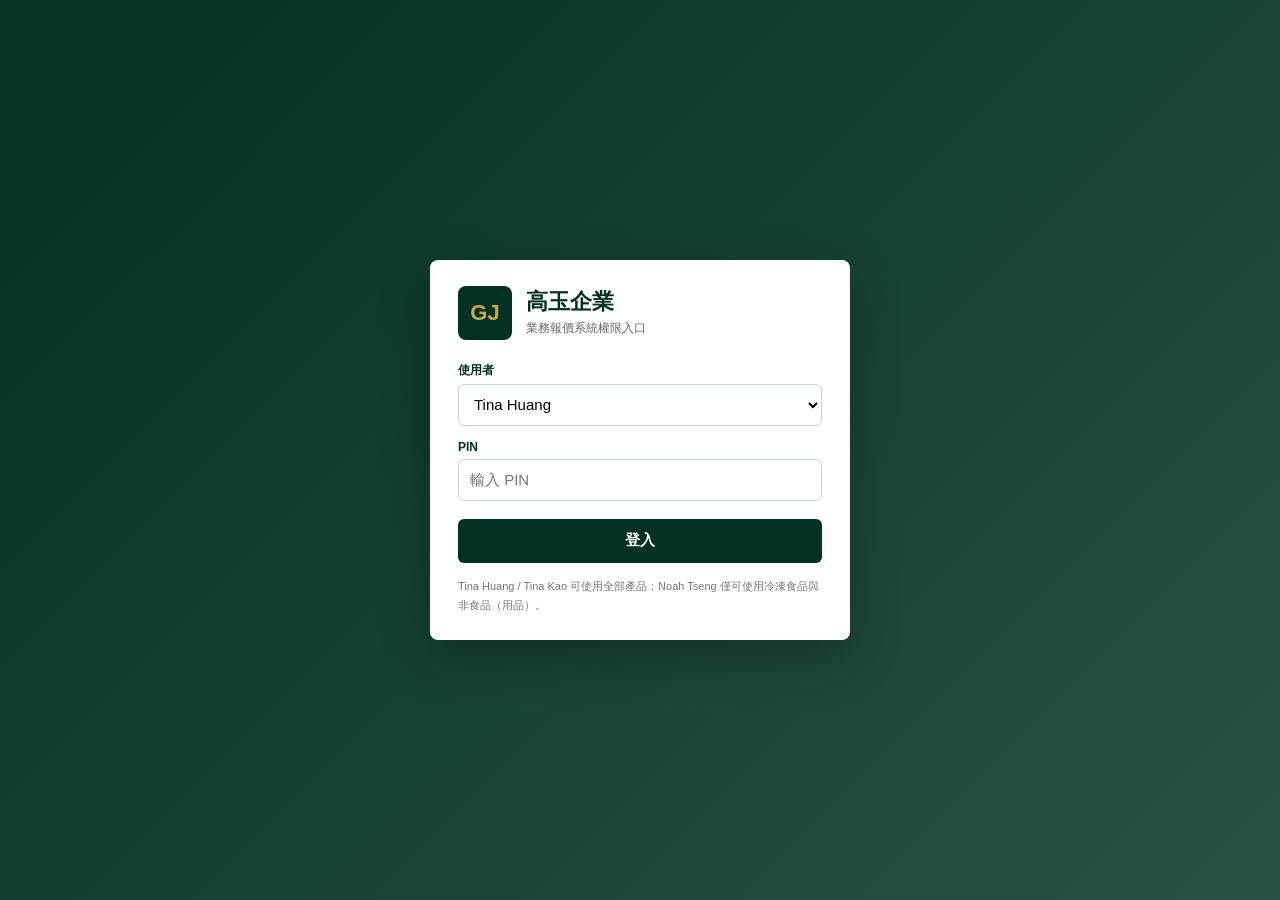
<file: index.html>
<!DOCTYPE html>
<html lang="zh-TW">
<head>
<meta charset="UTF-8">
<meta name="viewport" content="width=device-width,initial-scale=1">
<title>高玉企業 — 業務報價系統入口</title>
<style>
*{box-sizing:border-box;margin:0;padding:0}
body{font-family:-apple-system,BlinkMacSystemFont,"Segoe UI",Arial,sans-serif;background:#F4F6FA;color:#1a1a2e;height:100vh;overflow:hidden}
.login{min-height:100vh;display:grid;place-items:center;padding:24px;background:linear-gradient(135deg,#013121,#2A5240)}
.panel{width:min(420px,100%);background:#fff;border-radius:8px;padding:26px 28px;box-shadow:0 18px 50px rgba(0,0,0,.28)}
.brand{display:flex;align-items:center;gap:14px;margin-bottom:22px}
.mark{width:54px;height:54px;border-radius:8px;background:#013121;color:#C9A84C;display:grid;place-items:center;font-weight:800;font-size:22px}
h1{font-size:22px;color:#013121;line-height:1.2}
.sub{font-size:12px;color:#666;margin-top:4px}
label{display:block;font-size:12px;font-weight:700;color:#013121;margin:14px 0 5px}
select,input{width:100%;height:42px;border:1.5px solid #cbd5e1;border-radius:6px;padding:0 11px;font-size:15px;background:#fff}
input:focus,select:focus{outline:2px solid rgba(1,49,33,.2);border-color:#013121}
.btn{width:100%;height:44px;margin-top:18px;border:0;border-radius:6px;background:#013121;color:#fff;font-size:15px;font-weight:800;cursor:pointer}
.btn:hover{background:#2A5240}
.err{display:none;margin-top:12px;padding:9px 11px;border-radius:6px;background:#FFF1F1;color:#B42318;font-size:12px}
.hint{margin-top:14px;font-size:11px;color:#777;line-height:1.7}
.app{display:none;height:100vh;grid-template-rows:44px 1fr}
.top{display:flex;align-items:center;gap:12px;padding:0 14px;background:#013121;color:#fff}
.top strong{font-size:14px}
.role{font-size:12px;color:rgba(255,255,255,.78)}
.spacer{flex:1}
.logout{border:1px solid rgba(255,255,255,.35);background:transparent;color:#fff;border-radius:5px;padding:5px 10px;font-size:12px;cursor:pointer}
iframe{width:100%;height:100%;border:0;background:#fff}
</style>
</head>
<body>
<main class="login" id="login">
  <section class="panel">
    <div class="brand">
      <div class="mark">GJ</div>
      <div>
        <h1>高玉企業</h1>
        <div class="sub">業務報價系統權限入口</div>
      </div>
    </div>

    <label for="account">使用者</label>
    <select id="account">
      <option value="tina_huang">Tina Huang</option>
      <option value="tina_kao">Tina Kao</option>
      <option value="noah_tseng">Noah Tseng</option>
    </select>

    <label for="pin">PIN</label>
    <input id="pin" type="password" inputmode="text" autocomplete="current-password" placeholder="輸入 PIN">

    <button class="btn" onclick="login()">登入</button>
    <div class="err" id="err">使用者或 PIN 不正確。</div>
    <div class="hint">Tina Huang / Tina Kao 可使用全部產品；Noah Tseng 僅可使用冷凍食品與非食品（用品）。</div>
  </section>
</main>

<section class="app" id="app">
  <div class="top">
    <strong>Golden Jade Terre 高玉企業</strong>
    <span class="role" id="roleText"></span>
    <div class="spacer"></div>
    <button class="logout" onclick="logout()">登出</button>
  </div>
  <iframe id="systemFrame" title="高玉業務報價系統"></iframe>
</section>

<script>
const ACCOUNTS={
  tina_huang:{name:'Tina Huang',pin:'tina2026',file:'高玉業務報價系統.html',scope:'全部產品'},
  tina_kao:{name:'Tina Kao',pin:'kao2026',file:'高玉業務報價系統.html',scope:'全部產品'},
  noah_tseng:{name:'Noah Tseng',pin:'noah2026',file:'高玉業務報價系統_NoahTseng.html',scope:'冷凍食品與非食品（用品）'}
};

function openSystem(accountKey){
  const account=ACCOUNTS[accountKey];
  if(!account)return;
  document.getElementById('login').style.display='none';
  document.getElementById('app').style.display='grid';
  document.getElementById('roleText').textContent=account.name+' ｜ '+account.scope;
  document.getElementById('systemFrame').src=account.file;
  sessionStorage.setItem('goldenJadeUser',accountKey);
}

function login(){
  const key=document.getElementById('account').value;
  const pin=document.getElementById('pin').value;
  const account=ACCOUNTS[key];
  if(!account||account.pin!==pin){
    document.getElementById('err').style.display='block';
    return;
  }
  document.getElementById('err').style.display='none';
  openSystem(key);
}

function logout(){
  sessionStorage.removeItem('goldenJadeUser');
  document.getElementById('systemFrame').src='about:blank';
  document.getElementById('app').style.display='none';
  document.getElementById('login').style.display='grid';
  document.getElementById('pin').value='';
}

document.getElementById('pin').addEventListener('keydown',e=>{if(e.key==='Enter')login();});
const saved=sessionStorage.getItem('goldenJadeUser');
if(saved&&ACCOUNTS[saved])openSystem(saved);
</script>
</body>
</html>
</file>
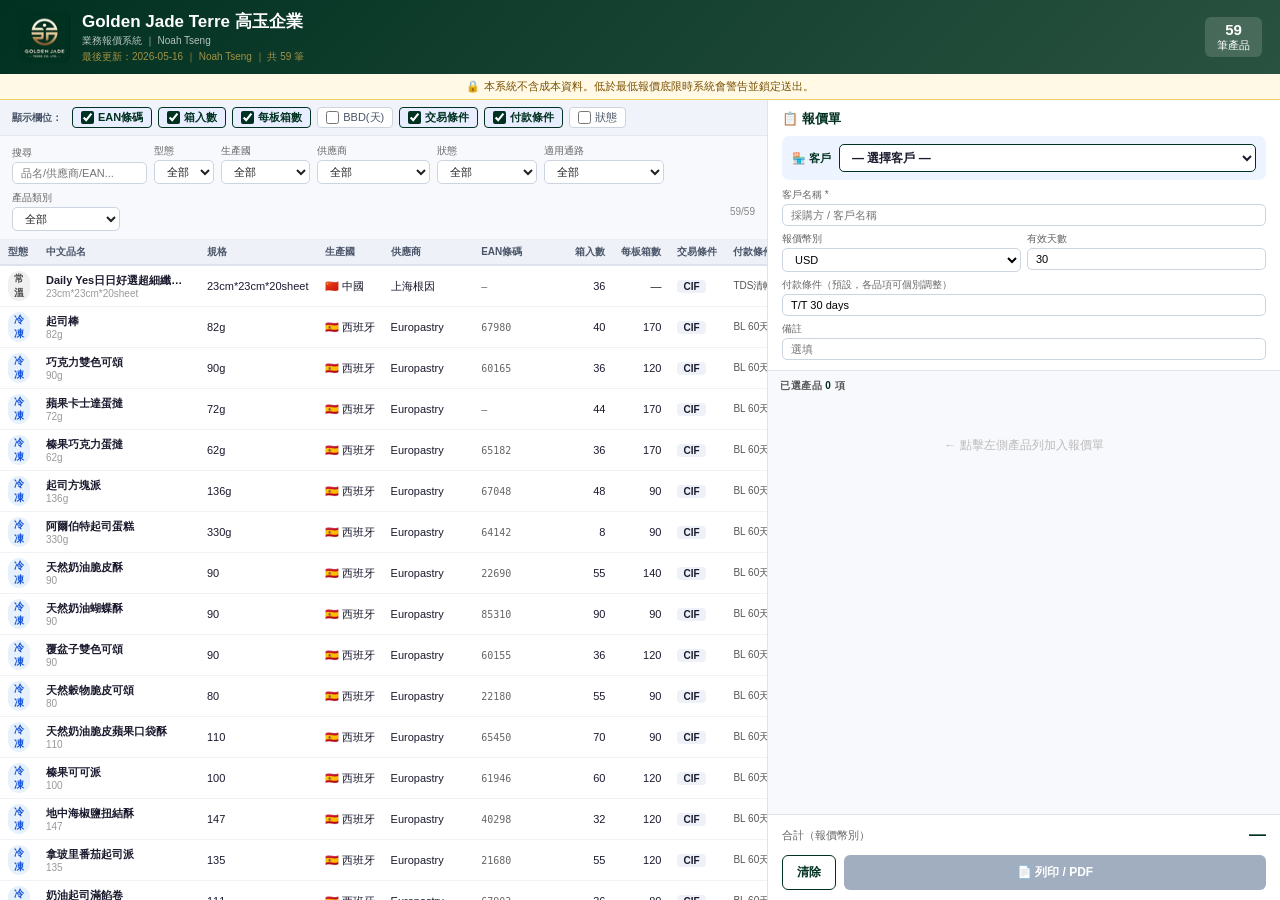
<file: 0516_高玉業務報價系統_NoahTseng.html>
<!DOCTYPE html>
<html lang="zh-TW">
<head>
<meta charset="UTF-8">
<meta name="viewport" content="width=device-width,initial-scale=1">
<title>高玉企業 — 業務報價系統 Noah Tseng</title>
<style>
*{box-sizing:border-box;margin:0;padding:0}
body{font-family:-apple-system,BlinkMacSystemFont,"Segoe UI",Arial,sans-serif;font-size:12px;background:#F4F6FA;color:#1a1a2e;height:100vh;display:flex;flex-direction:column;overflow:hidden}
.hdr{background:linear-gradient(135deg,#013121,#2A5240);color:#fff;padding:10px 18px;display:flex;align-items:center;gap:12px;flex-shrink:0;box-shadow:0 2px 8px rgba(0,0,0,.25)}
.hdr-logo{font-size:17px;font-weight:700}.hdr-sub{font-size:10px;opacity:.7;margin-top:1px}
.hdr-badge{margin-left:auto;background:rgba(255,255,255,.15);border-radius:6px;padding:4px 12px;text-align:center;font-size:11px}
.hdr-badge strong{display:block;font-size:15px;font-weight:700}
.lockbar{background:#FFF9E6;border-bottom:1px solid #F0D060;color:#7A5000;padding:5px 18px;font-size:11px;text-align:center;flex-shrink:0}
.main{display:flex;flex:1;overflow:hidden}
/* LEFT */
.left{display:flex;flex-direction:column;width:60%;border-right:1px solid #dde2ec;background:#fff;overflow:hidden}
.col-toggles{padding:7px 12px;background:#F0F4FA;border-bottom:1px solid #e2e8f0;display:flex;gap:6px;flex-wrap:wrap;align-items:center;flex-shrink:0}
.tgl-lbl{font-size:10px;font-weight:700;color:#4a5568;margin-right:4px;white-space:nowrap}
.tgl{display:inline-flex;align-items:center;gap:4px;cursor:pointer;font-size:11px;color:#4a5568;padding:2px 8px;border-radius:4px;border:1px solid #ccd4e0;background:#fff;user-select:none}
.tgl:hover{background:#EEF1F8}.tgl.on{background:#E8EEFF;border-color:#013121;color:#013121;font-weight:700}
.tgl input{width:13px;height:13px;cursor:pointer;accent-color:#013121}
.filters{padding:8px 12px;border-bottom:1px solid #eee;display:flex;gap:7px;flex-wrap:wrap;align-items:flex-end;background:#F8F9FC;flex-shrink:0}
.filters label{font-size:10px;color:#666;display:block;margin-bottom:2px}
.filters input,.filters select{padding:4px 8px;border:1px solid #ccd4e0;border-radius:5px;font-size:11px;background:#fff;color:#222}
.filters input{width:135px}
.f-cnt{font-size:10px;color:#888;align-self:center;margin-left:auto}
.prod-wrap{flex:1;overflow-y:auto}
table{width:100%;border-collapse:collapse;font-size:11px}
th{position:sticky;top:0;background:#EEF1F8;font-size:10px;font-weight:600;color:#4a5568;padding:5px 8px;text-align:left;border-bottom:2px solid #dde2ec;white-space:nowrap;z-index:2}
td{padding:5px 8px;border-bottom:1px solid #f0f2f7;vertical-align:middle}
tr.row:hover td{background:#EDF2FF;cursor:pointer}
tr.row.sel td{background:#D6E8FF!important}
.b{display:inline-block;padding:1px 6px;border-radius:99px;font-size:10px;font-weight:600}
.bf{background:#E6F1FB;color:#1a56db}.bn{background:#f0f0f0;color:#555}
.bpx{background:#EDE7F6;color:#5E35B1}.bml{background:#FFF0E6;color:#CC4400}
.mp{color:#1a56db;font-weight:600}.mp-na{color:#bbb;font-size:10px}
/* RIGHT */
.right{display:flex;flex-direction:column;width:40%;background:#F8F9FC;overflow:hidden}
.qt-hdr{padding:10px 14px;border-bottom:1px solid #dde2ec;background:#fff;flex-shrink:0}
.qt-hdr h3{font-size:13px;font-weight:700;color:#013121;margin-bottom:8px}
/* 客戶區 */
.cust-bar{background:#EEF4FF;border-radius:7px;padding:8px 10px;margin-bottom:8px}
.cust-row{display:flex;align-items:center;gap:8px}
.cust-row label{font-size:11px;font-weight:700;color:#013121;white-space:nowrap}
.cust-row select{flex:1;padding:5px 8px;border:1.5px solid #013121;border-radius:5px;font-size:12px;background:#fff;color:#1a1a2e;font-weight:600}
/* 其他客戶輸入區 */
.other-fields{margin-top:8px;padding-top:8px;border-top:1px dashed #b8ccee;display:none;gap:8px;flex-direction:column}
.other-fields.show{display:flex}
.other-fields .row{display:flex;gap:8px;align-items:center}
.other-fields label{font-size:10px;color:#013121;font-weight:700;white-space:nowrap;width:72px}
.other-fields input{flex:1;padding:5px 8px;border:1.5px solid #013121;border-radius:5px;font-size:12px;background:#fff}
.other-fields input:focus{outline:2px solid #013121;outline-offset:1px}
.other-fields .hint{font-size:10px;color:#888;margin-top:2px}
/* 美廉社雙選 */
.pay-choice{background:#fff;border:1.5px solid #013121;border-radius:8px;padding:8px 10px;margin-bottom:8px;display:none}
.pay-choice label{font-size:11px;font-weight:600;color:#013121;display:block;margin-bottom:6px}
.pay-choice .opts{display:flex;gap:8px}
.pay-choice .opt{padding:5px 16px;border:1.5px solid #ccd4e0;border-radius:99px;cursor:pointer;font-size:12px;font-weight:600;background:#fff;transition:all .15s}
.pay-choice .opt:hover{border-color:#013121;background:#EEF4FF}
.pay-choice .opt.active{border-color:#013121;background:#013121;color:#fff}
/* Meta */
.qt-meta{display:grid;grid-template-columns:1fr 1fr;gap:6px}
.qt-meta .f label{font-size:10px;color:#666;display:block;margin-bottom:2px}
.qt-meta .f input,.qt-meta .f select{width:100%;padding:4px 8px;border:1px solid #ccd4e0;border-radius:5px;font-size:11px;background:#fff}
.span2{grid-column:1/-1}
/* Body */
.qt-body{flex:1;overflow-y:auto;padding:8px 12px}
.qt-bh{font-size:10px;font-weight:700;color:#555;text-transform:uppercase;letter-spacing:.05em;margin-bottom:8px}
.qi{background:#fff;border:1px solid #dde2ec;border-radius:8px;padding:9px 11px;margin-bottom:7px;position:relative;animation:fi .15s ease}
.qi.err{border-color:#FC8181;background:#FFF5F5}
.qi-rm{position:absolute;top:7px;right:9px;background:none;border:none;color:#ccc;cursor:pointer;font-size:15px;line-height:1;padding:2px 4px}
.qi-rm:hover{color:#E53E3E}
.qi-name{font-weight:700;font-size:12px;margin-bottom:2px;padding-right:20px}
.qi-meta{font-size:10px;color:#888;margin-bottom:7px;line-height:1.8}
.tag{display:inline-block;background:#EEF1F8;border-radius:3px;padding:0 5px;margin-right:3px;color:#555;font-weight:600}
.tag.pay-tag{background:#E8EEFF;color:#013121;font-weight:700}
.qi-row{display:flex;gap:6px;align-items:center;flex-wrap:wrap;margin-bottom:4px}
.qi-row label{font-size:10px;color:#666;white-space:nowrap}
.qi-row input{padding:4px 7px;border:1px solid #ccd4e0;border-radius:5px;font-size:12px;text-align:right}
.qi-row select{padding:4px 7px;border:1px solid #ccd4e0;border-radius:5px;font-size:11px;background:#fff}
.iw{width:75px}.iwp{width:100px}
.err-inp{border-color:#FC8181!important;background:#FFF5F5!important}
.qi-cur{font-size:11px;color:#888}
.qi-floor{font-size:10px;color:#718096;margin-left:auto;white-space:nowrap}
.qi-err{font-size:10px;color:#E53E3E;margin-top:3px}
/* Footer */
.qt-foot{padding:10px 14px;border-top:1px solid #dde2ec;background:#fff;flex-shrink:0}
.total-row{display:flex;justify-content:space-between;align-items:center;margin-bottom:10px}
.total-lbl{font-size:11px;color:#666}.total-val{font-size:17px;font-weight:700;color:#013121}
.btn-row{display:flex;gap:8px}
.btn{padding:8px 14px;border:none;border-radius:6px;cursor:pointer;font-size:12px;font-weight:600;transition:all .15s}
.btn-p{background:#013121;color:#fff;flex:1}.btn-p:hover{background:#2A5240}.btn-p:disabled{background:#a0aec0;cursor:not-allowed}
.btn-o{background:#fff;color:#013121;border:1.5px solid #013121}.btn-o:hover{background:#EEF4FF}
.empty{text-align:center;padding:36px 20px;color:#bbb;font-size:12px}
@keyframes fi{from{opacity:0;transform:translateY(-3px)}to{opacity:1;transform:none}}
@media print{.left,.hdr,.lockbar{display:none!important}.right{width:100%!important;background:#fff!important;height:auto!important}.btn-row,.qi-rm,.cust-bar,.pay-choice{display:none!important}}
</style>
</head>
<body>
<div class="hdr">
  <div style="display:flex;align-items:center"><img src="[data-uri]" style="height:52px;width:52px;border-radius:8px;margin-right:12px;flex-shrink:0" alt="Golden Jade Terre"><div><div class="hdr-logo">Golden Jade Terre 高玉企業</div><div class="hdr-sub">業務報價系統 ｜ Noah Tseng</div><div style="font-size:10px;color:#C9A84C;opacity:0.8;margin-top:2px">最後更新：2026-05-16 ｜ Noah Tseng ｜ 共 59 筆</div></div></div>
  <div class="hdr-badge"><strong id="pT">—</strong><span> 筆產品</span></div>
</div>
<div class="lockbar">🔒 本系統不含成本資料。低於最低報價底限時系統會警告並鎖定送出。</div>
<div class="main">
  <!-- LEFT -->
  <div class="left">
    <div class="col-toggles">
      <span class="tgl-lbl">顯示欄位：</span>
      <label class="tgl on" id="t-ean"><input type="checkbox" checked onchange="togCol('ean',this.checked)"> EAN條碼</label>
      <label class="tgl on" id="t-cq"><input type="checkbox" checked onchange="togCol('cq',this.checked)"> 箱入數</label>
      <label class="tgl on" id="t-cp"><input type="checkbox" checked onchange="togCol('cp',this.checked)"> 每板箱數</label>
      <label class="tgl" id="t-bbd"><input type="checkbox" onchange="togCol('bbd',this.checked)"> BBD(天)</label>
      <label class="tgl on" id="t-inc"><input type="checkbox" checked onchange="togCol('inc',this.checked)"> 交易條件</label>
      <label class="tgl on" id="t-pay"><input type="checkbox" checked onchange="togCol('pay',this.checked)"> 付款條件</label>
      <label class="tgl" id="t-stat"><input type="checkbox" onchange="togCol('stat',this.checked)"> 狀態</label>
    </div>
    <div class="filters">
      <div><label>搜尋</label><input type="text" id="fq" placeholder="品名/供應商/EAN..." oninput="fil()"></div>
      <div><label>型態</label><select id="ftype" onchange="fil()"><option value="">全部</option><option>常溫</option><option>冷凍</option></select></div>
      <div><label>生產國</label><select id="fctry" onchange="fil()"><option value="">全部</option></select></div>
      <div><label>供應商</label><select id="fsup" onchange="fil()"><option value="">全部</option></select></div>
      <div><label>狀態</label><select id="fst" onchange="fil()"><option value="">全部</option><option>已進口</option><option>郵件新增</option><option>PX Mart提案</option></select></div>
      <div><label>適用通路</label><select id="fch" onchange="fil()"><option value="">全部</option><option>全通路</option><option>PX Mart</option><option>PX Mart / 全通路</option><option>美廉社 / 全通路</option></select></div>
      <div><label>產品類別</label><select id="fcat" onchange="fil()"><option value="">全部</option><option>乳製品</option><option>其他食品</option><option>冰淇淋</option><option>冷凍Pizza</option><option>冷凍烘焙</option><option>冷凍蔬果</option><option>冷凍薯類/點心</option><option>即飲茶</option><option>啤酒</option><option>堅果/乾果</option><option>巧克力</option><option>松露製品</option><option>果汁</option><option>果醬</option><option>植物奶</option><option>植物油</option><option>椰子水</option><option>橄欖油</option><option>機能飲料</option><option>氣泡飲料</option><option>沙拉醬</option><option>泡麵</option><option>洋芋片</option><option>海苔</option><option>番茄製品</option><option>節慶糕點</option><option>義大利麵/燉飯</option><option>花草茶</option><option>葡萄酒</option><option>酪梨油</option><option>醃漬品</option><option>醋</option><option>零食</option><option>非食品</option><option>餅乾</option><option>香料</option><option>魚類零食</option></select></div>
      <span class="f-cnt" id="fcnt"></span>
    </div>
    <div class="prod-wrap"><table><thead><tr>
      <th>型態</th><th>中文品名</th><th>規格</th><th>生產國</th><th>供應商</th>
      <th id="h-ean">EAN條碼</th>
      <th id="h-cq" style="text-align:right">箱入數</th>
      <th id="h-cp" style="text-align:right">每板箱數</th>
      <th id="h-bbd" style="text-align:right;display:none">BBD(天)</th>
      <th id="h-inc">交易條件</th>
      <th id="h-pay">付款條件</th>
      <th style="text-align:right">最低報價</th>
      <th>幣別</th>
      <th id="h-stat" style="display:none">狀態</th>
    </tr></thead><tbody id="pb"></tbody></table></div>
  </div>

  <!-- RIGHT -->
  <div class="right">
    <div class="qt-hdr">
      <h3>📋 報價單</h3>

      <!-- 客戶選擇區 -->
      <div class="cust-bar">
        <div class="cust-row">
          <label>🏪 客戶</label>
          <select id="custSel" onchange="selCust(this.value)">
            <option value="">— 選擇客戶 —</option>
            <option value="星巴克">⭐ 星巴克</option>
            <option value="家福 (Carrefour)">🛒 家福 (Carrefour)</option>
            <option value="台灣生活良好">🌿 台灣生活良好</option>
            <option value="美廉社">🏪 美廉社</option>
            <option value="東森">📺 東森</option>
            <option value="桂冠">🍃 桂冠</option>
            <option value="__other__">✏️ 其他（手動輸入）</option>
          </select>
        </div>

        <!-- 其他：手動輸入欄 -->
        <div class="other-fields" id="otherFields">
          <div class="row">
            <label>客戶名稱</label>
            <input type="text" id="otherName" placeholder="輸入客戶 / 採購方名稱" oninput="syncOtherName()">
          </div>
          <div class="row">
            <label>付款條件</label>
            <input type="text" id="otherPay" placeholder="例：月結45天、BL30天、T/T 60 days…" oninput="syncOtherPay()">
          </div>
          <div class="hint">輸入後會自動同步至下方欄位及所有品項</div>
        </div>
      </div>

      <!-- TWD 模式提示 -->
      <div id="curModeBar" style="display:none;margin-top:6px;background:#E6F1FB;border:1px solid #2C4770;border-radius:6px;padding:6px 10px;font-size:11px;color:#185FA5">
        <b>🇹🇼 台幣報價模式</b>：此客戶以 <b>TWD</b> 報價。
        各品項交易條件與成本一致（唯讀）。Europastry/Feast 已計算台幣底限（🔒），其他品項底限為外幣參考，請自行換算。
      </div>

      <!-- 美廉社雙選 -->
      <div class="pay-choice" id="payChoice">
        <label>美廉社 — 選擇付款條件：</label>
        <div class="opts">
          <div class="opt active" onclick="pickPay('BL 60天',this)">BL 60天</div>
          <div class="opt" onclick="pickPay('BL 45天',this)">BL 45天</div>
        </div>
      </div>

      <div class="qt-meta">
        <div class="f span2">
          <label>客戶名稱 *</label>
          <input type="text" id="cl" placeholder="採購方 / 客戶名稱">
        </div>
        <div class="f">
          <label>報價幣別</label>
          <select id="qcur" onchange="renTotal()">
            <option>USD</option><option>EUR</option><option>Euro</option><option>TWD</option>
          </select>
        </div>
        <div class="f">
          <label>有效天數</label>
          <input type="number" id="qdays" value="30" min="1">
        </div>
        <div class="f span2">
          <label>付款條件（預設，各品項可個別調整）</label>
          <input type="text" id="qpay" value="T/T 30 days">
        </div>
        <div class="f span2">
          <label>備註</label>
          <input type="text" id="qnotes" placeholder="選填">
        </div>
      </div>
    </div>

    <div class="qt-body">
      <div class="qt-bh">已選產品 <span id="qcnt" style="color:#013121">0</span> 項</div>
      <div id="ql"><div class="empty">← 點擊左側產品列加入報價單</div></div>
    </div>

    <div class="qt-foot">
      <div class="total-row">
        <span class="total-lbl">合計（報價幣別）</span>
        <span class="total-val" id="qt">—</span>
      </div>
      <div class="btn-row">
        <button class="btn btn-o" onclick="clrAll()">清除</button>
        <button class="btn btn-p" id="pBtn" onclick="printQ()" disabled>📄 列印 / PDF</button>
      </div>
    </div>
  </div>
</div>

<script>
const D=[["SP300001","常溫","Daily Yes日日好選超細纖維拋棄式抹布","Daily Yes Microfiber cloth23*23cm*20count","23cm*23cm*20sheet","",36,0,720,"中國","RMB","CIF","上海根因","收佣金","TDS清帳",9,"已進口","全通路","","非食品",0],["SP200002","冷凍","起司棒","67980Cheese Stick (40u)","82g","67980",40,170,360,"西班牙","Euro","CIF","Europastry","買進","BL 60天",0.7802,"已進口","全通路","1 FTL 20'","冷凍烘焙",42],["SP200002","冷凍","巧克力雙色可頌","60165 Choco Bicol. Croissant (36u)","90g","60165",36,120,360,"西班牙","Euro","CIF","Europastry","買進","BL 60天",0.5396,"已進口","全通路","1 FTL 20'","冷凍烘焙",32],["SP200002","冷凍","蘋果卡士達蛋撻","65205 Apple Portuguese Egg Tart 蘋果葡式蛋塔","72g","",44,170,360,"西班牙","Euro","CIF","Europastry","買進","BL 60天",0.4644,"已進口","全通路","1 FTL 20'","冷凍烘焙",26],["SP200002","冷凍","榛果巧克力蛋撻","65182 Pastel Nata Cioc 葡式蛋塔巧克力口味","62g","65182",36,170,270,"西班牙","Euro","CIF","Europastry","買進","BL 60天",0.4585,"已進口","全通路","1 FTL 20'","冷凍烘焙",26],["SP200002","冷凍","起司方塊派","Cuadrado Caprese (48u)","136g","67048",48,90,360,"西班牙","Euro","CIF","Europastry","買進","BL 60天",0.6561,"已進口","全通路","1 FTL 20'","冷凍烘焙",39],["SP200002","冷凍","阿爾伯特起司蛋糕","64142 AA Cheese Cake (8U)","330g","64142",8,90,360,"西班牙","Euro","CIF","Europastry","買進","BL 60天",7.363,"已進口","全通路","1 FTL 20'","冷凍烘焙",399],["SP200002","冷凍","天然奶油脆皮酥","Caprice Paille (55u)","90","22690",55,140,540,"西班牙","Euro","CIF","Europastry","買進","BL 60天",0.6677,"已進口","全通路","1 FTL 20'","冷凍烘焙",38],["SP200002","冷凍","天然奶油蝴蝶酥","Butter Palmier (90u)","90","85310",90,90,540,"西班牙","Euro","CIF","Europastry","買進","BL 60天",0.6582,"已進口","全通路","1 FTL 20'","冷凍烘焙",38],["SP200002","冷凍","覆盆子雙色可頌","Raspberry bicol.Croissant 36u","90","60155",36,120,360,"西班牙","Euro","CIF","Europastry","買進","BL 60天",0.7009,"已進口","全通路","1 FTL 20'","冷凍烘焙",42],["SP200002","冷凍","天然穀物脆皮可頌","Caprice Multicereal Croissant","80","22180",55,90,360,"西班牙","Euro","CIF","Europastry","買進","BL 60天",0.5059,"已進口","全通路","1 FTL 20'","冷凍烘焙",32],["SP200002","冷凍","天然奶油脆皮蘋果口袋酥","Apple Pocket (70u)","110","65450",70,90,540,"西班牙","Euro","CIF","Europastry","買進","BL 60天",0.8239,"已進口","全通路","1 FTL 20'","冷凍烘焙",46],["SP200002","冷凍","榛果可可派","Cocoa Hazelnut Panier (60u)","100","61946",60,120,360,"西班牙","Euro","CIF","Europastry","買進","BL 60天",0.7075,"已進口","全通路","1 FTL 20'","冷凍烘焙",40],["SP200002","冷凍","地中海椒鹽扭結酥","Mediterranian Bretzel (32u)","147","40298",32,120,360,"西班牙","Euro","CIF","Europastry","買進","BL 60天",1.0247,"已進口","全通路","1 FTL 20'","冷凍烘焙",60],["SP200002","冷凍","拿玻里番茄起司派","Napoli Envoltini (55u)","135","21680",55,120,360,"西班牙","Euro","CIF","Europastry","買進","BL 60天",0.6567,"已進口","全通路","1 FTL 20'","冷凍烘焙",38],["SP200002","冷凍","奶油起司滿餡卷","Cheese Snecken (36u)","111","67903",36,80,360,"西班牙","Euro","CIF","Europastry","買進","BL 60天",0.8402,"已進口","全通路","1 FTL 20'","冷凍烘焙",52],["SP200002","冷凍","肉桂捲","Cinnamon Roll PFMT (30u)","110","62457",30,72,360,"西班牙","Euro","CIF","Europastry","買進","BL 60天",0.8311,"已進口","全通路","1 FTL 20'","冷凍烘焙",55],["SP200002","冷凍","起司蝴蝶酥","Cheese Bretzel","145","40297",32,120,360,"西班牙","Euro","CIF","Europastry","買進","BL 60天",0.9218,"已進口","全通路","1 FTL 20'","冷凍烘焙",54],["SP200002","冷凍","Cristallino Ciabatta (28px2u)","Cristallino Ciabatta (28px2u)","190","67322",28,40,450,"西班牙","Euro","CIF","Europastry","買進","BL 60天",0.9364,"已進口","全通路","1 FTL 20'","冷凍烘焙",51.26],["SP200002","冷凍","Cristallino Ciabatta Kornsptiz (28px2u)","Cristallino Ciabatta Kornsptiz (28px2u)","196","60036",28,40,450,"西班牙","Euro","CIF","Europastry","買進","BL 60天",1.1229,"已進口","全通路","1 FTL 20'","冷凍烘焙",60.05],["SP200002","冷凍","Cristallino Ciabatta Gouda (28px2u)","Cristallino Ciabatta Gouda (28px2u)","190","65405",28,50,270,"西班牙","Euro","CIF","Europastry","買進","BL 60天",1.7883,"已進口","全通路","1 FTL 20'","冷凍烘焙",91.37],["SP200002","冷凍","Cristallino burger (14px4u)","Cristallino burger (14px4u)","300","89838",14,40,360,"西班牙","Euro","CIF","Europastry","買進","BL 60天",1.669,"已進口","全通路","1 FTL 20'","冷凍烘焙",92.03],["SP200002","冷凍","Cristallino burger (10px6u)","Cristallino burger (10px6u)","426","69865",10,40,360,"西班牙","Euro","CIF","Europastry","買進","BL 60天",2.407,"已進口","全通路","1 FTL 20'","冷凍烘焙",128.89],["SP200002","冷凍","Vegan Caprese Yummie (24u)","Vegan Caprese Yummie (24u)","90","67515",24,180,360,"西班牙","Euro","CIF","Europastry","買進","BL 60天",1.4134,"已進口","全通路","1 FTL 20'","冷凍烘焙",80],["SP200002","冷凍","Vegan Burger Yummie (24u)","Vegan Burger Yummie (24u)","85","65510",24,180,360,"西班牙","Euro","CIF","Europastry","買進","BL 60天",1.5155,"已進口","全通路","1 FTL 20'","冷凍烘焙",85],["SP200002","冷凍","解凍即食吉拿棒","Churros (177u)","17","61391",177,135,360,"西班牙","Euro","CIF","Europastry","買進","BL 60天",0.1609,"已進口","全通路","1 FTL 20'","冷凍烘焙",9.9],["SP200002","冷凍","Caprice Hazelnut Croissant 48u","Caprice Hazelnut Croissant 48u","90","61105",48,90,360,"西班牙","Euro","CIF","Europastry","買進","BL 60天",0.5961,"已進口","全通路","1 FTL 20'","冷凍烘焙",38],["SP200002","冷凍","Custard Long Dots (45u)SG","Custard Long Dots (45u)SG","55","20260",45,112,360,"西班牙","Euro","CIF","Europastry","買進","BL 60天",0.4391,"已進口","全通路","1 FTL 20'","冷凍烘焙",29],["SP200002","冷凍","Custard Mini BallDots (40u)SG","Custard Mini BallDots (40u)SG","40","42880",40,150,360,"西班牙","Euro","CIF","Europastry","買進","BL 60天",0.3204,"已進口","全通路","1 FTL 20'","冷凍烘焙",22],["SP200001","冷凍","Feast吉拿棒切薯條","Feast Churros Cut Potatoes","1000g","8697343111689",10,56,720,"土耳其","Euro","CIF","Feast","買進","訂金30%, BL 70%",2.1495,"已進口","全通路","1 FTL 20'","冷凍薯類/點心",130.5],["SP200001","冷凍","Feast楔型薯塊","Feast IQF WEDGE POTATO","1000g","8697343600022",10,80,720,"土耳其","Euro","CIF","Feast","買進","訂金30%, BL 70%",1.9034,"已進口","全通路","1 FTL 20'","冷凍薯類/點心",112.89],["SP200001","冷凍","Feast10*10mm 薯條","Feast IQF French Fries 10*10mm","1000g","8697343644255",10,64,720,"土耳其","Euro","CIF","Feast","買進","訂金30%, BL 70%",2.0511,"已進口","全通路","1 FTL 20'","冷凍薯類/點心",123.39],["SP200001","冷凍","Feast7*7mm超細薯條","FEAST IQF FRENCH FRIES 7*7mm","1000g","8697343600039",10,64,720,"土耳其","Euro","CIF","Feast","買進","訂金30%, BL 70%",2.1261,"已進口","全通路","1 FTL 20'","冷凍薯類/點心",115.95],["SP200001","冷凍","洋蔥圈","Feast IQF Onion Rings","450g","8697343650027",12,72,720,"土耳其","Euro","CIF","Feast","買進","訂金30%, BL 70%",1.2156,"已進口","全通路","1 FTL 20'","冷凍薯類/點心",68.43],["SP200001","冷凍","急速冷凍青花菜","IQF Feast Broccoli","500g","9697343550129",12,72,720,"土耳其","Euro","CIF","Feast","買進","訂金30%, BL 70%",1.3156,"已進口","全通路","1 FTL 20'","冷凍蔬果",73.29],["SP200001","冷凍","急速冷凍碗豆","IQF Feast Peas","450g","8697343550013",20,80,720,"土耳其","Euro","CIF","Feast","買進","訂金30%, BL 70%",0.933,"已進口","全通路","1 FTL 20'","冷凍蔬果",50.39],["SP200001","冷凍","急速冷凍切四季豆","IQF Feast Cut Green Beans","450g","9697343550020",16,80,720,"土耳其","Euro","CIF","Feast","買進","訂金30%, BL 70%",1.1131,"已進口","全通路","1 FTL 20'","冷凍蔬果",60.41],["SP200001","冷凍","辣味洋蔥圈","Feast IQF Spicy Onion Rings 12*450g","450g","",12,72,720,"土耳其","USD","CIF","Feast","買進","訂金30%, BL 70%",1.075,"已進口","全通路","1 FTL 20'","冷凍薯類/點心",61.59],["SP200001","冷凍","起司棒","Feast IQF Cheese Sticks 12*300g","300g","8697343111764",12,160,720,"土耳其","USD","CIF","Feast","買進","訂金30%, BL 70%",1.8375,"已進口","全通路","1 FTL 20'","冷凍薯類/點心",93.52],["SP200001","冷凍","可樂餅","Feast IQF Potato Croquette 12*300g","450g","8697343112150",16,80,720,"土耳其","USD","CIF","Feast","買進","訂金30%, BL 70%",0.9,"已進口","全通路","1 FTL 20'","冷凍薯類/點心",50.05],["SP200001","冷凍","玉米可樂餅","Feast IQF Corn PotatoCroquette 20*450g","450g","8697343112211",20,80,720,"土耳其","USD","CIF","Feast","買進","訂金30%, BL 70%",0.9875,"已進口","全通路","1 FTL 20'","冷凍薯類/點心",53.04],["SP200001","冷凍","薯餅","Feast IQF Hashbrowns 20-450g","450g","8697343112228",20,80,720,"土耳其","USD","CIF","Feast","買進","訂金30%, BL 70%",1.0125,"已進口","全通路","1 FTL 20'","冷凍薯類/點心",54.26],["SP200001","冷凍","急速冷凍鮮覆盆子","FEAST IQF RASPBERRY 8X350 GR","350 g","8697343550136",8,180,720,"土耳其","EURO","CIF","Feast","買進","訂金30%, BL 70%",5.065,"已進口","全通路","1 FTL 20'","冷凍蔬果",318.14],["SP200001","冷凍","急速冷凍鮮草莓","FEAST IQF STRAWBERRY 8X400 GR","400 g","8697343550150",8,180,720,"土耳其","EURO","CIF","Feast","買進","訂金30%, BL 70%",2.9025,"已進口","全通路","1 FTL 20'","冷凍蔬果",184.31],["SP200001","冷凍","急速冷凍鮮酸櫻桃","FEAST IQF SOUR CHERRY 8X400 GR","400 g","8697343550167",8,180,720,"土耳其","EURO","CIF","Feast","買進","訂金30%, BL 70%",4.4275,"已進口","全通路","1 FTL 20'","冷凍蔬果",278.69],["SP200001","冷凍","急速冷凍鮮黑莓","FEAST IQF BLACKBERRY 8X350 GR","350 g","8697343550143",8,180,720,"土耳其","EURO","CIF","Feast","買進","訂金30%, BL 70%",3.0525,"已進口","全通路","1 FTL 20'","冷凍蔬果",193.59],["SP200001","冷凍","急速冷凍綜合鮮莓果","FEAST IQF BLOOM (MIXED FRUITS)  8x350 g","350 g","8697343111870",8,180,720,"土耳其","EURO","CIF","Feast","買進","訂金30%, BL 70%",3.7775,"已進口","全通路","1 FTL 20'","冷凍蔬果",238.46],["SP200001","冷凍","急速冷凍藍莓","FEAST IQF BLUEBERRY 10X250GR","250 g","8697343112402",10,180,720,"土耳其","EURO","CIF","Feast","買進","訂金30%, BL 70%",3.0745,"已進口","全通路","1 FTL 20'","冷凍蔬果",194.02],["SP100010","冷凍","榛果義式冰淇淋","G7 Nocciolato","300g","800692083772",12,165,720,"義大利","Euro","CIF","G7","買進","訂金30%, BL 70%",1.65,"已進口","全通路","","冰淇淋",0],["SP100010","冷凍","巧酥義式冰淇淋","G7 Stracciatella","300g","800692083796",12,165,720,"義大利","Euro","CIF","G7","買進","訂金30%, BL 70%",1.65,"已進口","全通路","","冰淇淋",0],["NEW","冷凍","Amazons4u Açaí 冰沙果泥 (含巴西莓)","Amazons4u Açaí Purée with Guaraná","待確認","",0,0,365,"巴西","USD","EXW","Amazons4u","收佣金","TDS清帳",0,"郵件新增","","","冷凍蔬果",0],["NEW","冷凍","Gusto Sorrento 義大利冷凍Pizza","Gusto Sorrento Frozen Pizza","待確認","",0,0,365,"義大利","Euro","EXW","Gusto Sorrento","收佣金","TDS清帳",0,"郵件新增","PX Mart / 全通路","1 FTL 20'","冷凍Pizza",0],["NEW","冷凍","Gusto Sorrento 番茄起司迷你披薩 2x150g","PIZZETTA Tomato & Mozzarella 2x150g","2x150g","",12,60,365,"義大利","Euro","FOB","Gusto Sorrento","收佣金","TDS清帳",2.006,"郵件新增","PX Mart / 全通路","1 FTL 20'","冷凍Pizza",0],["NEW","冷凍","Gusto Sorrento 番茄起司披薩片 2x160g","TRANCIOTOTTO Tomato & Mozzarella 2x160g","2x160g","",12,63,365,"義大利","Euro","FOB","Gusto Sorrento","收佣金","TDS清帳",2.242,"郵件新增","PX Mart / 全通路","1 FTL 20'","冷凍Pizza",0],["NEW","冷凍","Gusto Sorrento 烤蔬菜披薩片 2x185g","TRANCIOTOTTO Grilled Vegetables 2x185g","2x185g","",12,63,365,"義大利","Euro","FOB","Gusto Sorrento","收佣金","TDS清帳",2.301,"郵件新增","PX Mart / 全通路","1 FTL 20'","冷凍Pizza",0],["NEW","冷凍","森林莓雪酪","Menodiciotto Forest Berry Sorbet","不明","8032584931298",6,0,540,"義大利","Euro","EXW","Menodiciotto","買進","訂金30%, BL 70%",13.14,"已進口","","","冰淇淋",0],["NEW","冷凍","百香果雪酪","Menodiciotto Passion Fruit Sorbet","不明","8032584931359",6,0,540,"義大利","Euro","EXW","Menodiciotto","買進","訂金30%, BL 70%",13.14,"已進口","","","冰淇淋",0],["SP200002","冷凍","迷你橄欖佛卡夏 110g","Olives Mini Focaccia 110g","110g","62459",36,55,365,"西班牙","Euro","CIF","Europastry","買進","BL 60天",1.3395,"郵件新增","星巴克","","冷凍烘焙",69.21],["SP200002","冷凍","迷你四起司佛卡夏 105g","4 Cheese Mini Focaccia 105g","105g","62451",36,55,365,"西班牙","Euro","CIF","Europastry","買進","BL 60天",1.3281,"郵件新增","星巴克","","冷凍烘焙",68.64]];
const CUSTS=[{"name":"星巴克","pay":"月結30天","opts":["月結30天"],"twd":true},{"name":"家福 (Carrefour)","pay":"月結65天","opts":["月結65天"],"twd":true},{"name":"台灣生活良好","pay":"BL 75天","opts":["BL 75天","50%訂單, 50% BL 60天"]},{"name":"美廉社","pay":"BL 60天","opts":["BL 60天","BL 45天"]},{"name":"東森","pay":"LC 90天","opts":["LC 90天"]},{"name":"桂冠","pay":"50%訂單, 50% BL 60天","opts":["50%訂單, 50% BL 60天"]}];
const INCO=['EXW','FCA','FOB','CFR','CIF','DDP','DAP','CPT'];
const PAYS=["T/T 30 days","T/T 60 days","T/T 90 days","L/C at sight","LC 90天","D/P","預付款","月結30天","月結45天","月結60天","月結65天","BL 45天","BL 60天","BL 75天","50%訂單, 50% BL 60天"];
const FLAG={義大利:'🇮🇹',土耳其:'🇹🇷',馬來西亞:'🇲🇾',西班牙:'🇪🇸',泰國:'🇹🇭',印尼:'🇮🇩',中國:'🇨🇳',波蘭:'🇵🇱',德國:'🇩🇪',越南:'🇻🇳',巴西:'🇧🇷',菲律賓:'🇵🇭',澳洲:'🇦🇺'};
let filtered=[],cart={},isTWD=false;
const cv={ean:true,cq:true,cp:true,bbd:false,inc:true,pay:true,stat:false};

function init(){
  document.getElementById('pT').textContent=D.length;
  const ctrs=[...new Set(D.map(r=>r[9]).filter(Boolean))].sort();
  const sups=[...new Set(D.map(r=>r[12]).filter(Boolean))].sort();
  const fc=document.getElementById('fctry'),fs=document.getElementById('fsup');
  ctrs.forEach(c=>fc.add(new Option((FLAG[c]||'')+' '+c,c)));
  sups.forEach(s=>fs.add(new Option(s,s)));
}

// ── 客戶選擇 ──
// ── TWD / 外幣模式切換 ──
function updateCurMode(){
  const bar=document.getElementById('curModeBar');
  if(isTWD){
    bar.style.display='block';
    document.getElementById('qcur').value='TWD';
    document.getElementById('qcur').disabled=true;
  } else {
    bar.style.display='none';
    document.getElementById('qcur').disabled=false;
  }
  // 切換客戶時，自動重設購物車各品項報價為對應底限
  Object.keys(cart).forEach(idx=>{
    const r=D[idx];
    if(isTWD){
      // TWD模式：有台幣底限用台幣底限，否則清空讓業務自行填
      cart[idx].price = r[20]>0 ? r[20] : 0;
    } else {
      // 外幣模式：用外幣底限
      cart[idx].price = r[15]>0 ? r[15] : 0;
    }
  });
  if(Object.keys(cart).length) renCart();
}

function selCust(val){
  const pc=document.getElementById('payChoice');
  const of=document.getElementById('otherFields');

  if(val==='__other__'){
    // 其他：顯示手動輸入欄，隱藏其他
    of.className='other-fields show';
    pc.style.display='none';
    isTWD=false;
    updateCurMode();
    document.getElementById('cl').value='';
    document.getElementById('qpay').value='';
    document.getElementById('otherName').value='';
    document.getElementById('otherPay').value='';
    document.getElementById('otherName').focus();
    return;
  }

  // 隱藏其他輸入欄
  of.className='other-fields';

  const cust=CUSTS.find(c=>c.name===val);
  // 設定 TWD 模式
  isTWD = !!(cust&&cust.twd);
  updateCurMode();

  if(cust){
    document.getElementById('cl').value=cust.name;
    const pay=cust.opts[0];
    document.getElementById('qpay').value=pay;
    if(cust.opts.length>1){
      pc.style.display='block';
      pc.querySelectorAll('.opt').forEach((o,i)=>{
        o.className='opt'+(i===0?' active':'');
        o.textContent=cust.opts[i];
        o.onclick=function(){pickPay(cust.opts[i],this);};
      });
    } else {
      pc.style.display='none';
    }
    applyDefaultPay(pay);
  } else {
    // 空選項
    pc.style.display='none';
    document.getElementById('cl').value='';
  }
}

// 其他客戶：同步名稱
function syncOtherName(){
  const v=document.getElementById('otherName').value;
  document.getElementById('cl').value=v;
}

// 其他客戶：同步付款條件
function syncOtherPay(){
  const v=document.getElementById('otherPay').value;
  document.getElementById('qpay').value=v;
  applyDefaultPay(v);
}

function applyDefaultPay(pay){
  // 同步所有已在購物車的品項
  Object.keys(cart).map(Number).forEach(idx=>{cart[idx].pay=pay;});
  if(Object.keys(cart).length)renCart();
}

function pickPay(pay,el){
  document.getElementById('qpay').value=pay;
  document.querySelectorAll('#payChoice .opt').forEach(o=>o.className='opt');
  el.className='opt active';
  applyDefaultPay(pay);
}

// ── 欄位開關 ──
function togCol(col,show){
  cv[col]=show;
  [document.getElementById('h-'+col)].concat([...document.querySelectorAll('.c-'+col)])
    .forEach(el=>{if(el)el.style.display=show?'':'none';});
  document.getElementById('t-'+col).className='tgl'+(show?' on':'');
}

// ── 篩選 ──
function fil(){
  const q=document.getElementById('fq').value.toLowerCase();
  const tp=document.getElementById('ftype').value;
  const ct=document.getElementById('fctry').value;
  const sp=document.getElementById('fsup').value;
  const st=document.getElementById('fst').value;
  filtered=[];
  D.forEach((r,i)=>{
    if(tp&&r[1]!==tp)return;
    if(ct&&r[9]!==ct)return;
    if(sp&&r[12]!==sp)return;
    if(st&&r[16]!==st)return;
    const ch=document.getElementById('fch').value;
    if(ch&&!r[17].includes(ch))return;
    const cat=document.getElementById('fcat')?.value||'';
    if(cat&&r[19]!==cat)return;
    if(q&&!(r[2]+r[3]+r[12]+r[5]).toLowerCase().includes(q))return;
    filtered.push(i);
  });
  document.getElementById('fcnt').textContent=filtered.length+'/'+D.length;
  renTable();
}

function sBadge(s){
  if(s==='PX Mart提案')return'<span class="b bpx">PX</span>';
  if(s==='郵件新增')return'<span class="b bml">郵件</span>';
  return'';
}

// ── 產品表格 ──
function renTable(){
  const tb=document.getElementById('pb');tb.innerHTML='';
  filtered.slice(0,300).forEach(i=>{
    const r=D[i],inC=cart[i]!==undefined,mp=r[15];
    const tr=document.createElement('tr');
    tr.className='row'+(inC?' sel':'');tr.onclick=()=>togCart(i);
    tr.innerHTML=
      '<td><span class="b '+(r[1]==='冷凍'?'bf':'bn')+'">'+r[1]+'</span></td>'+
      '<td><div style="font-weight:600;max-width:145px;overflow:hidden;text-overflow:ellipsis;white-space:nowrap" title="'+r[2]+'">'+r[2]+'</div>'+
          '<div style="font-size:10px;color:#999;max-width:145px;overflow:hidden;text-overflow:ellipsis;white-space:nowrap">'+r[4]+' '+sBadge(r[16])+'</div></td>'+
      '<td style="white-space:nowrap">'+r[4]+'</td>'+
      '<td style="white-space:nowrap">'+(FLAG[r[9]]||'')+' '+(r[9]||'—')+'</td>'+
      '<td style="white-space:nowrap;font-size:11px">'+r[12]+'</td>'+
      '<td class="c-ean" style="font-family:monospace;font-size:10px;color:#666;'+(cv.ean?'':'display:none')+'">'+(r[5]||'—')+'</td>'+
      '<td class="c-cq" style="text-align:right;'+(cv.cq?'':'display:none')+'">'+(r[6]||'—')+'</td>'+
      '<td class="c-cp" style="text-align:right;'+(cv.cp?'':'display:none')+'">'+(r[7]||'—')+'</td>'+
      '<td class="c-bbd" style="text-align:right;'+(cv.bbd?'':'display:none')+'">'+(r[8]||'—')+'</td>'+
      '<td class="c-inc" style="'+(cv.inc?'':'display:none')+'">'+
        (r[11]?'<span style="background:#EEF1F8;padding:1px 6px;border-radius:4px;font-size:10px;font-weight:700">'+r[11]+'</span>':'—')+
      '</td>'+
      '<td class="c-pay" style="font-size:10px;color:#555;'+(cv.pay?'':'display:none')+'">'+(r[14]||'—')+'</td>'+
      '<td style="text-align:right">'+(mp>0?'<span class="mp">'+mp.toFixed(4)+'</span>':'<span class="mp-na">—</span>')+'</td>'+
      '<td style="font-size:11px;color:#888">'+(r[10]||'—')+'</td>'+
      '<td class="c-stat" style="'+(cv.stat?'':'display:none')+'">'+sBadge(r[16])+'</td>';
    tb.appendChild(tr);
  });
  if(filtered.length>300){
    const tr=document.createElement('tr');
    tr.innerHTML='<td colspan="14" style="text-align:center;color:#aaa;padding:10px;font-style:italic">顯示前 300 筆，請篩選縮小（共 '+filtered.length+' 筆）</td>';
    tb.appendChild(tr);
  }
}

function getDefaultPay(){return document.getElementById('qpay').value||'T/T 30 days';}

// ── 購物車 ──
function togCart(idx){
  if(cart[idx]!==undefined){delete cart[idx];}
  else{const r=D[idx];const initPrice=isTWD&&r[20]>0?r[20]:(r[15]>0?r[15]:0);cart[idx]={qty:1,price:initPrice,inc:r[11]||'CIF',pay:getDefaultPay(),cur:r[10]||'USD'};}
  renTable();renCart();
}
function rmCart(idx){delete cart[idx];renTable();renCart();}
function updQ(idx,v){if(cart[idx])cart[idx].qty=parseInt(v)||1;renTotal();}
function updP(idx,v){
  if(!cart[idx])return;
  cart[idx].price=parseFloat(v)||0;
  const r=D[idx],mp=r[15]||0,c=cart[idx];const twdFloor=isTWD&&r[20]>0?r[20]:0;const isE=twdFloor>0?(c.price>0&&c.price<twdFloor):(!isTWD&&mp>0&&c.price>0&&c.price<mp);
  const qi=document.getElementById('qi'+idx);
  if(qi){
    qi.className='qi'+(isE?' err':'');
    const inp=qi.querySelectorAll('.qi-row input')[1];
    if(inp)inp.className='iwp'+(isE?' err-inp':'');
    let et=qi.querySelector('.qi-err');
    if(isE){if(!et){et=document.createElement('div');et.className='qi-err';qi.appendChild(et);}et.textContent=twdFloor>0?('⚠ 不可低於台幣底限 NT$'+twdFloor.toFixed(0)):'⚠ 不可低於底限 '+mp.toFixed(4)+' '+(r[10]||'');}
    else if(et)et.remove();
  }
  renTotal();
}
function updI(idx,v){if(cart[idx])cart[idx].inc=v;}
function updPay(idx,v){if(cart[idx])cart[idx].pay=v;}

function renCart(){
  const keys=Object.keys(cart).map(Number);
  document.getElementById('qcnt').textContent=keys.length;
  const ql=document.getElementById('ql');
  if(!keys.length){ql.innerHTML='<div class="empty">← 點擊左側產品列加入報價單</div>';renTotal();return;}
  ql.innerHTML='';
  keys.forEach(idx=>{
    const r=D[idx],c=cart[idx],mp=r[15]||0;
    const twdFloor=isTWD&&r[20]>0?r[20]:0;
    const isE=twdFloor>0?(c.price>0&&c.price<twdFloor):(!isTWD&&mp>0&&c.price>0&&c.price<mp);
    const div=document.createElement('div');
    div.className='qi'+(isE?' err':'');div.id='qi'+idx;
    const incoO=INCO.map(t=>'<option value="'+t+'"'+(c.inc===t?' selected':'')+'>'+t+'</option>').join('');
    const payO=PAYS.map(t=>'<option value="'+t+'"'+(c.pay===t?' selected':'')+'>'+t+'</option>').join('');
    // 如果購物車的付款條件不在下拉選單內（自訂輸入），用 input 顯示
    const payInList=PAYS.includes(c.pay);
    div.innerHTML=
      '<button class="qi-rm" onclick="rmCart('+idx+')" title="移除">✕</button>'+
      '<div class="qi-name">'+r[2]+'</div>'+
      '<div class="qi-meta">'+
        '<span class="tag">'+(FLAG[r[9]]||'')+' '+r[9]+'</span>'+
        '<span class="tag">'+r[12]+'</span>'+
        (r[4]?'<span class="tag">'+r[4]+'</span>':'')+
        (r[6]?'<span class="tag">箱入 '+r[6]+'</span>':'')+
        (r[18]?'<span class="tag" style="background:#FFF9E6;color:#856404">MOQ '+r[18]+'</span>':'')+(r[19]?'<span class="tag" style="background:#E8F5E9;color:#2E7D32">'+r[19]+'</span>':'')+
        (r[7]?'<span class="tag">'+r[7]+' 箱/板</span>':'')+
        (r[8]?'<span class="tag">BBD '+r[8]+'天</span>':'')+
        '<span class="tag pay-tag">'+c.pay+'</span>'+
      '</div>'+
      '<div class="qi-row">'+
        '<label>數量</label>'+
        '<input type="number" class="iw" value="'+c.qty+'" min="1" placeholder="1" title="'+(r[6]>0?'每箱'+r[6]+'件':'')+'" onchange="updQ('+idx+',this.value)" oninput="updQ('+idx+',this.value)">'+
        '<label>報價</label>'+
        '<input type="number" class="iwp'+(isE?' err-inp':'')+'" value="'+(c.price||'')+'" step="0.01" placeholder="'+(twdFloor>0?twdFloor.toFixed(0):(mp>0?mp.toFixed(4):'請輸入'))+'" onchange="updP('+idx+',this.value)" oninput="updP('+idx+',this.value)">'+
        '<span class="qi-cur" style="font-weight:600;color:'+(isTWD?'#185FA5':'#666')+'">'+(isTWD?'TWD':(r[10]||''))+'</span>'+
        (isTWD&&r[20]>0?'<span class="qi-floor" style="color:#013121;font-weight:700">🔒 底限 NT$'+r[20].toFixed(0)+'</span>':(mp>0?'<span class="qi-floor">底限 '+mp.toFixed(4)+'</span>':'<span class="qi-floor" style="color:#bbb">成本待補</span>'))+
      '</div>'+
      '<div class="qi-row" style="margin-top:5px">'+
        '<label>交易條件</label>'+
        '<span style="background:#EEF1F8;padding:3px 10px;border-radius:5px;font-size:11px;font-weight:700;border:1px solid #dde2ec">'+c.inc+'</span>'+
        (isTWD?'<span style="background:#E6F1FB;color:#185FA5;padding:3px 8px;border-radius:5px;font-size:10px;font-weight:600;margin-left:4px">TWD</span>':'<span style="background:#F5F5F5;color:#555;padding:3px 8px;border-radius:5px;font-size:10px;margin-left:4px">'+(r[10]||'')+'</span>')+
        '<label>付款條件</label>'+
        (payInList
          ? '<select style="width:140px" onchange="updPay('+idx+',this.value)">'+payO+'</select>'
          : '<input type="text" style="width:140px;text-align:left" value="'+c.pay+'" onchange="updPay('+idx+',this.value)" oninput="updPay('+idx+',this.value)">')+
      '</div>'+
      (isE?'<div class="qi-err">'+(twdFloor>0?'⚠ 不可低於台幣底限 NT$'+twdFloor.toFixed(0):'⚠ 不可低於底限 '+mp.toFixed(4)+' '+(r[10]||''))+'</div>':'');
    ql.appendChild(div);
  });
  renTotal();
}

function renTotal(){
  const keys=Object.keys(cart).map(Number);
  const hasE=keys.some(idx=>{const r=D[idx],c=cart[idx],mp=r[15]||0;const twdF=isTWD&&r[20]>0?r[20]:0;return twdF>0?(c.price>0&&c.price<twdF):(!isTWD&&mp>0&&c.price>0&&c.price<mp);});
  const cur=document.getElementById('qcur').value;
  let totDisplay='—';
  if(keys.length){
    if(isTWD){
      const tot=keys.reduce((s,idx)=>{const c=cart[idx];return s+(parseFloat(c.price)||0)*(parseInt(c.qty)||1);},0);
      totDisplay='TWD '+tot.toLocaleString(undefined,{minimumFractionDigits:2,maximumFractionDigits:2});
    } else {
      // 依幣別分組加總
      const byC={};
      keys.forEach(idx=>{
        const r=D[idx],c=cart[idx],cc=r[10]||'';
        byC[cc]=(byC[cc]||0)+(parseFloat(c.price)||0)*(parseInt(c.qty)||1);
      });
      totDisplay=Object.entries(byC).map(([c,v])=>c+' '+v.toLocaleString(undefined,{minimumFractionDigits:2,maximumFractionDigits:2})).join(' + ');
    }
  }
  document.getElementById('qt').textContent=totDisplay;
  document.getElementById('pBtn').disabled=!keys.length||hasE;
}

function clrAll(){
  if(!Object.keys(cart).length)return;
  if(confirm('確定清除所有已選產品？')){cart={};renTable();renCart();}
}

function printQ(){
  const keys=Object.keys(cart).map(Number);
  const cl=document.getElementById('cl').value.trim();
  if(!cl)return alert('請填寫客戶名稱');
  const hasE=keys.some(idx=>{const r=D[idx],c=cart[idx],mp=r[15]||0;const twdF=isTWD&&r[20]>0?r[20]:0;return twdF>0?(c.price>0&&c.price<twdF):(!isTWD&&mp>0&&c.price>0&&c.price<mp);});
  if(hasE)return alert('部分品項報價低於底限，請修正後再輸出。');
  const cur=document.getElementById('qcur').value;
  const days=parseInt(document.getElementById('qdays').value)||30;
  const notes=document.getElementById('qnotes').value;
  const today=new Date().toLocaleDateString('zh-TW');
  const valid=new Date(Date.now()+days*86400000).toLocaleDateString('zh-TW');
  const qNo='QT-'+new Date().getFullYear()+'-'+String(Math.floor(Math.random()*9000)+1000);
  const rows=keys.map(idx=>{const r=D[idx],c=cart[idx],p=parseFloat(c.price)||0,q=parseInt(c.qty)||1;return{r,p,q,inc:c.inc,pay:c.pay,tot:+(p*q).toFixed(2)};});
  const grand=rows.reduce((s,x)=>s+x.tot,0);
  const w=window.open('','_blank','width=1050,height=760');
  w.document.write(
'<!DOCTYPE html><html><head><meta charset="UTF-8"><title>報價單 '+qNo+'</title>'+
'<style>body{font-family:Arial,sans-serif;font-size:12px;padding:28px 36px;color:#111}'+
'h2{color:#013121;font-size:17px;margin-bottom:2px}.co{color:#555;font-size:11px;margin-bottom:16px}'+
'.meta{display:grid;grid-template-columns:repeat(3,1fr);gap:6px 20px;margin-bottom:16px;padding:10px 14px;background:#F8F9FC;border-radius:6px;border:1px solid #e5e9f0}'+
'.mf{font-size:11px}.mf span{color:#888;display:block;font-size:10px;margin-bottom:1px}'+
'table{width:100%;border-collapse:collapse;font-size:11px;margin-top:4px}'+
'th{background:#013121;color:#fff;padding:6px 8px;text-align:left;font-size:10px;white-space:nowrap}'+
'td{padding:5px 8px;border-bottom:1px solid #eee;vertical-align:top}tr:nth-child(even) td{background:#f9fafc}'+
'.n{text-align:right}'+
'.total{text-align:right;margin-top:10px;font-size:14px;font-weight:700;color:#013121;padding-top:8px;border-top:2px solid #013121}'+
'.notes{margin-top:12px;font-size:11px;color:#555;padding:8px 12px;background:#FFF9E6;border-radius:4px}'+
'.foot{margin-top:24px;font-size:10px;color:#aaa;display:flex;justify-content:space-between;border-top:1px solid #eee;padding-top:8px}'+
'@media print{body{padding:16px 22px}}</style></head><body>'+
'<h2>Golden Jade Terre Co., Ltd.</h2><div class="co">高玉企業有限公司 — 報價單 Quotation</div>'+
'<div class="meta">'+
'<div class="mf"><span>報價單號</span>'+qNo+'</div>'+
'<div class="mf"><span>客戶 / Customer</span><strong>'+cl+'</strong></div>'+
'<div class="mf"><span>報價日期</span>'+today+'</div>'+
'<div class="mf"><span>有效期至</span>'+valid+'</div>'+
'<div class="mf"><span>幣別</span>'+cur+'</div>'+
'<div class="mf"><span>付款條件</span>'+document.getElementById('qpay').value+'</div>'+
'</div>'+
'<table><thead><tr>'+
'<th>#</th><th>中文品名</th><th>英文品名</th><th>規格</th>'+
'<th>供應商</th><th>生產國</th><th>合作模式</th>'+
'<th>交易條件</th><th>付款條件</th>'+
'<th class="n">箱入數</th><th class="n">每板箱數</th>'+
'<th class="n">數量</th><th class="n">單價</th><th class="n">小計</th>'+
'</tr></thead><tbody>'+
rows.map((x,i)=>
'<tr><td>'+(i+1)+'</td>'+
'<td><strong>'+x.r[2]+'</strong></td>'+
'<td style="color:#555">'+(x.r[3]||'-')+'</td>'+
'<td>'+(x.r[4]||'-')+'</td>'+
'<td>'+x.r[12]+'</td>'+
'<td>'+(x.r[9]||'-')+'</td>'+
'<td>'+(x.r[13]||'-')+'</td>'+
'<td><strong>'+x.r[11]+'</strong></td>'+
'<td style="font-size:10px;font-weight:700;color:#013121">'+x.pay+'</td>'+
'<td class="n">'+(x.r[6]||'-')+'</td>'+
'<td class="n">'+(x.r[7]||'-')+'</td>'+
'<td class="n">'+x.q.toLocaleString()+'</td>'+
'<td class="n">'+(isTWD?'TWD':(x.r[10]||''))+' '+x.p.toLocaleString(undefined,{minimumFractionDigits:2,maximumFractionDigits:2})+'</td>'+
'<td class="n"><strong>'+(isTWD?'TWD':(x.r[10]||''))+' '+x.tot.toLocaleString(undefined,{minimumFractionDigits:2})+'</strong></td>'+
'</tr>').join('')+
'</tbody></table>'+
(()=>{
  if(isTWD){
    return '<div class="total">Grand Total 總金額：TWD '+grand.toLocaleString(undefined,{minimumFractionDigits:2,maximumFractionDigits:2})+'</div>';
  } else {
    const byC2={};
    rows.forEach(x=>{const cc=x.r[10]||'';byC2[cc]=(byC2[cc]||0)+x.tot;});
    const totStr=Object.entries(byC2).map(([c,v])=>c+' '+v.toLocaleString(undefined,{minimumFractionDigits:2,maximumFractionDigits:2})).join(' + ');
    return '<div class="total">Grand Total 總金額：'+totStr+'</div>';
  }
})()+
(notes?'<div class="notes">備註 Remarks：'+notes+'</div>':'')+
'<div class="foot"><span>Golden Jade Terre Co., Ltd. ｜ 高玉企業有限公司</span><span>'+qNo+' ｜ '+today+'</span></div>'+
'<script>window.onload=function(){window.print();}<\/script></body></html>');
  w.document.close();
}

init();fil();
</script>
</body>
</html>
</file>
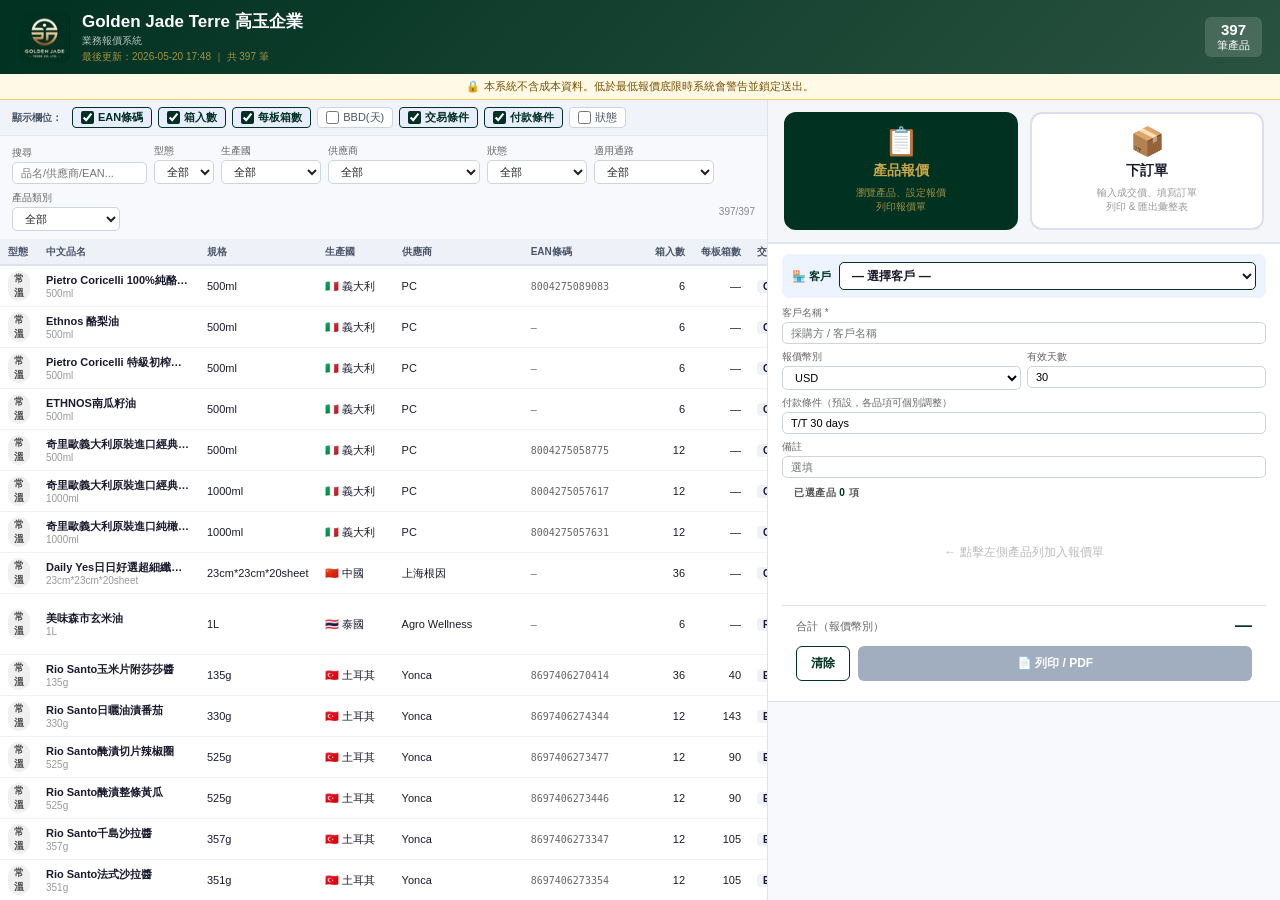
<file: 高玉業務報價系統.html>
<!DOCTYPE html>
<html lang="zh-TW">
<head>
<meta charset="UTF-8">
<meta name="viewport" content="width=device-width,initial-scale=1">
<title>高玉企業 — 業務報價系統</title>
<style>
*{box-sizing:border-box;margin:0;padding:0}
body{font-family:-apple-system,BlinkMacSystemFont,"Segoe UI",Arial,sans-serif;font-size:12px;background:#F4F6FA;color:#1a1a2e;height:100vh;display:flex;flex-direction:column;overflow:hidden}
.hdr{background:linear-gradient(135deg,#013121,#2A5240);color:#fff;padding:10px 18px;display:flex;align-items:center;gap:12px;flex-shrink:0;box-shadow:0 2px 8px rgba(0,0,0,.25)}
.hdr-logo{font-size:17px;font-weight:700}.hdr-sub{font-size:10px;opacity:.7;margin-top:1px}
.hdr-badge{margin-left:auto;background:rgba(255,255,255,.15);border-radius:6px;padding:4px 12px;text-align:center;font-size:11px}
.hdr-badge strong{display:block;font-size:15px;font-weight:700}
.lockbar{background:#FFF9E6;border-bottom:1px solid #F0D060;color:#7A5000;padding:5px 18px;font-size:11px;text-align:center;flex-shrink:0}
.main{display:flex;flex:1;overflow:hidden}
/* LEFT */
.left{display:flex;flex-direction:column;width:60%;border-right:1px solid #dde2ec;background:#fff;overflow:hidden}
.col-toggles{padding:7px 12px;background:#F0F4FA;border-bottom:1px solid #e2e8f0;display:flex;gap:6px;flex-wrap:wrap;align-items:center;flex-shrink:0}
.tgl-lbl{font-size:10px;font-weight:700;color:#4a5568;margin-right:4px;white-space:nowrap}
.tgl{display:inline-flex;align-items:center;gap:4px;cursor:pointer;font-size:11px;color:#4a5568;padding:2px 8px;border-radius:4px;border:1px solid #ccd4e0;background:#fff;user-select:none}
.tgl:hover{background:#EEF1F8}.tgl.on{background:#E8EEFF;border-color:#013121;color:#013121;font-weight:700}
.tgl input{width:13px;height:13px;cursor:pointer;accent-color:#013121}
.filters{padding:8px 12px;border-bottom:1px solid #eee;display:flex;gap:7px;flex-wrap:wrap;align-items:flex-end;background:#F8F9FC;flex-shrink:0}
.filters label{font-size:10px;color:#666;display:block;margin-bottom:2px}
.filters input,.filters select{padding:4px 8px;border:1px solid #ccd4e0;border-radius:5px;font-size:11px;background:#fff;color:#222}
.filters input{width:135px}
.f-cnt{font-size:10px;color:#888;align-self:center;margin-left:auto}
.prod-wrap{flex:1;overflow-y:auto}
table{width:100%;border-collapse:collapse;font-size:11px}
th{position:sticky;top:0;background:#EEF1F8;font-size:10px;font-weight:600;color:#4a5568;padding:5px 8px;text-align:left;border-bottom:2px solid #dde2ec;white-space:nowrap;z-index:2}
td{padding:5px 8px;border-bottom:1px solid #f0f2f7;vertical-align:middle}
tr.row:hover td{background:#EDF2FF;cursor:pointer}
tr.row.sel td{background:#D6E8FF!important}
.b{display:inline-block;padding:1px 6px;border-radius:99px;font-size:10px;font-weight:600}
.bf{background:#E6F1FB;color:#1a56db}.bn{background:#f0f0f0;color:#555}
.bpx{background:#EDE7F6;color:#5E35B1}.bml{background:#FFF0E6;color:#CC4400}
.mp{color:#1a56db;font-weight:600}.mp-na{color:#bbb;font-size:10px}
/* RIGHT */
.right{display:flex;flex-direction:column;width:40%;background:#F8F9FC;overflow:hidden}
.qt-hdr{padding:10px 14px;border-bottom:1px solid #dde2ec;background:#fff;flex-shrink:0}
.qt-hdr h3{font-size:13px;font-weight:700;color:#013121;margin-bottom:8px}
/* 客戶區 */
.cust-bar{background:#EEF4FF;border-radius:7px;padding:8px 10px;margin-bottom:8px}
.cust-row{display:flex;align-items:center;gap:8px}
.cust-row label{font-size:11px;font-weight:700;color:#013121;white-space:nowrap}
.cust-row select{flex:1;padding:5px 8px;border:1.5px solid #013121;border-radius:5px;font-size:12px;background:#fff;color:#1a1a2e;font-weight:600}
/* 其他客戶輸入區 */
.other-fields{margin-top:8px;padding-top:8px;border-top:1px dashed #b8ccee;display:none;gap:8px;flex-direction:column}
.other-fields.show{display:flex}
.other-fields .so-row{display:flex;gap:8px;align-items:center}.other-fields .row{display:flex;gap:8px;align-items:center}
.other-fields label{font-size:10px;color:#013121;font-weight:700;white-space:nowrap;width:72px}
.other-fields input{flex:1;padding:5px 8px;border:1.5px solid #013121;border-radius:5px;font-size:12px;background:#fff}
.other-fields input:focus{outline:2px solid #013121;outline-offset:1px}
.other-fields .hint{font-size:10px;color:#888;margin-top:2px}
/* 美廉社雙選 */
.pay-choice{background:#fff;border:1.5px solid #013121;border-radius:8px;padding:8px 10px;margin-bottom:8px;display:none}
.pay-choice label{font-size:11px;font-weight:600;color:#013121;display:block;margin-bottom:6px}
.pay-choice .opts{display:flex;gap:8px}
.pay-choice .opt{padding:5px 16px;border:1.5px solid #ccd4e0;border-radius:99px;cursor:pointer;font-size:12px;font-weight:600;background:#fff;transition:all .15s}
.pay-choice .opt:hover{border-color:#013121;background:#EEF4FF}
.pay-choice .opt.active{border-color:#013121;background:#013121;color:#fff}
/* Meta */
.qt-meta{display:grid;grid-template-columns:1fr 1fr;gap:6px}
.qt-meta .f label{font-size:10px;color:#666;display:block;margin-bottom:2px}
.qt-meta .f input,.qt-meta .f select{width:100%;padding:4px 8px;border:1px solid #ccd4e0;border-radius:5px;font-size:11px;background:#fff}
.span2{grid-column:1/-1}
/* Body */
.qt-body{flex:1;overflow-y:auto;padding:8px 12px}
.qt-bh{font-size:10px;font-weight:700;color:#555;text-transform:uppercase;letter-spacing:.05em;margin-bottom:8px}
.qi{background:#fff;border:1px solid #dde2ec;border-radius:8px;padding:9px 11px;margin-bottom:7px;position:relative;animation:fi .15s ease}
.qi.err{border-color:#FC8181;background:#FFF5F5}
.qi-rm{position:absolute;top:7px;right:9px;background:none;border:none;color:#ccc;cursor:pointer;font-size:15px;line-height:1;padding:2px 4px}
.qi-rm:hover{color:#E53E3E}
.qi-name{font-weight:700;font-size:12px;margin-bottom:2px;padding-right:20px}
.qi-meta{font-size:10px;color:#888;margin-bottom:7px;line-height:1.8}
.tag{display:inline-block;background:#EEF1F8;border-radius:3px;padding:0 5px;margin-right:3px;color:#555;font-weight:600}
.tag.pay-tag{background:#E8EEFF;color:#013121;font-weight:700}
.qi-row{display:flex;gap:6px;align-items:center;flex-wrap:wrap;margin-bottom:4px}
.qi-row label{font-size:10px;color:#666;white-space:nowrap}
.qi-row input{padding:4px 7px;border:1px solid #ccd4e0;border-radius:5px;font-size:12px;text-align:right}
.qi-row select{padding:4px 7px;border:1px solid #ccd4e0;border-radius:5px;font-size:11px;background:#fff}
.iw{width:75px}.iwp{width:100px}
.err-inp{border-color:#FC8181!important;background:#FFF5F5!important}
.qi-cur{font-size:11px;color:#888}
.qi-floor{font-size:10px;color:#718096;margin-left:auto;white-space:nowrap}
.qi-err{font-size:10px;color:#E53E3E;margin-top:3px}
/* Footer */
.qt-foot{padding:10px 14px;border-top:1px solid #dde2ec;background:#fff;flex-shrink:0}
.total-row{display:flex;justify-content:space-between;align-items:center;margin-bottom:10px}
.total-lbl{font-size:11px;color:#666}.total-val{font-size:17px;font-weight:700;color:#013121}
.btn-row{display:flex;gap:8px}
.btn{padding:8px 14px;border:none;border-radius:6px;cursor:pointer;font-size:12px;font-weight:600;transition:all .15s}
.btn-p{background:#013121;color:#fff;flex:1}.btn-p:hover{background:#2A5240}.btn-p:disabled{background:#a0aec0;cursor:not-allowed}
.btn-o{background:#fff;color:#013121;border:1.5px solid #013121}.btn-o:hover{background:#EEF4FF}
.empty{text-align:center;padding:36px 20px;color:#bbb;font-size:12px}
@keyframes fi{from{opacity:0;transform:translateY(-3px)}to{opacity:1;transform:none}}
@media print{.left,.hdr,.lockbar{display:none!important}.right{width:100%!important;background:#fff!important;height:auto!important}.btn-row,.qi-rm,.cust-bar,.pay-choice{display:none!important}}

/* ── 訂單模組 ── */
.tab-bar{display:flex;gap:0;margin-bottom:0;border-bottom:2px solid #013121}
.tab-btn{padding:7px 20px;font-size:12px;font-weight:600;cursor:pointer;border-radius:6px 6px 0 0;border:none;background:#e8e8e8;color:#666;transition:all .2s}
.tab-btn.active{background:#013121;color:#C9A84C}
.tab-panel{display:none}.tab-panel.active{display:block}
.ord-section{background:#fff;border-radius:0 0 8px 8px;padding:12px;border:1px solid #dde}
.ord-row{display:flex;gap:8px;margin-bottom:7px;align-items:flex-start}
.ord-row label{font-size:11px;color:#555;white-space:nowrap;width:72px;flex-shrink:0;padding-top:5px}
.ord-row input,.ord-row textarea,.ord-row select{flex:1;padding:5px 8px;border:1px solid #ccc;border-radius:5px;font-size:12px;font-family:inherit}
.ord-row textarea{resize:vertical;min-height:48px}
.ord-table{width:100%;border-collapse:collapse;font-size:11px;margin:8px 0}
.ord-table th{background:#013121;color:#C9A84C;padding:5px 7px;text-align:left;font-weight:600}
.ord-table td{padding:5px 7px;border-bottom:1px solid #eee;vertical-align:middle}
.ord-pi{width:78px;padding:3px 5px;border:1px solid #ccc;border-radius:4px;font-size:11px;text-align:right}
.ord-pi.warn{border-color:#e67e00!important;background:#fff8f0}
.ord-qty{width:50px;padding:3px 5px;border:1px solid #ccc;border-radius:4px;font-size:11px;text-align:right}
.ord-warn{font-size:9px;color:#e67e00}
.ord-total{background:#f0f4f0;border-radius:6px;padding:8px 12px;margin:8px 0;font-size:12px;line-height:1.8}
.ord-total b{color:#013121}
.ord-btn-bar{display:flex;gap:8px;margin-top:10px;flex-wrap:wrap}
.ord-btn{padding:7px 14px;border:none;border-radius:6px;font-size:12px;font-weight:600;cursor:pointer}
.ord-btn.primary{background:#013121;color:#C9A84C}
.ord-btn.sec{background:#e8e8e8;color:#333}
.ord-hint{font-size:10px;color:#999;margin:4px 0}
.ord-empty{text-align:center;color:#aaa;padding:24px;font-size:12px}
.ord-div{font-size:11px;font-weight:700;color:#013121;margin:10px 0 5px;border-bottom:1px solid #dde;padding-bottom:3px}

/* ── 工作流程模組 ── */
.wf-modal-bg{position:fixed;inset:0;background:rgba(0,0,0,.6);z-index:10000;
  display:flex;align-items:flex-start;justify-content:center;padding:20px;overflow-y:auto}
.wf-modal{background:#f4f6fa;border-radius:12px;width:960px;max-width:98%;padding:24px;
  box-shadow:0 12px 48px rgba(0,0,0,.3)}
.wf-modal-hdr{display:flex;align-items:center;justify-content:space-between;margin-bottom:18px}
.wf-modal-title{font-size:16px;font-weight:700;color:#013121}
.wf-close{background:none;border:none;font-size:20px;cursor:pointer;color:#666;padding:4px 8px}
.wf-grid{display:grid;grid-template-columns:1fr 1fr 1fr;gap:16px;margin-bottom:16px}
.wf-card{background:#fff;border-radius:10px;padding:16px;border-top:4px solid;box-shadow:0 2px 8px rgba(0,0,0,.08)}
.wf-card.purch{border-color:#2ecc71}
.wf-card.finance{border-color:#3498db}
.wf-card.supply{border-color:#e67e22}
.wf-card-hdr{display:flex;align-items:center;gap:8px;margin-bottom:12px}
.wf-card-icon{font-size:22px}
.wf-card-title{font-weight:700;font-size:13px;color:#1a1a2e}
.wf-card-sub{font-size:10px;color:#888;margin-top:1px}
.wf-order-info{background:#f8f9fb;border-radius:6px;padding:8px 10px;font-size:10px;
  color:#555;margin-bottom:12px;line-height:1.8;border:1px solid #eee}
.wf-task{display:flex;align-items:flex-start;gap:8px;padding:5px 0;
  border-bottom:1px solid #f0f0f0;font-size:11px}
.wf-task:last-child{border-bottom:none}
.wf-task input[type=checkbox]{margin-top:2px;flex-shrink:0;accent-color:#013121}
.wf-task label{cursor:pointer;line-height:1.4;color:#333}
.wf-task label b{display:block;color:#1a1a2e;font-size:11px}
.wf-task label span{color:#888;font-size:10px}
.wf-task.urgent label b{color:#c00}
.wf-print-bar{display:flex;gap:10px;justify-content:center;margin-top:16px;flex-wrap:wrap}
.wf-print-btn{padding:9px 18px;border:none;border-radius:7px;font-size:12px;
  font-weight:600;cursor:pointer;display:flex;align-items:center;gap:6px}
.wf-print-btn.purch{background:#2ecc71;color:#fff}
.wf-print-btn.finance{background:#3498db;color:#fff}
.wf-print-btn.supply{background:#e67e22;color:#fff}
.wf-print-btn.all{background:#013121;color:#C9A84C}
@media(max-width:700px){.wf-grid{grid-template-columns:1fr}}

/* ── 簡潔訂單 ── */
.so-wrap{padding:10px}
.so-meta{display:grid;grid-template-columns:1fr 1fr 1fr;gap:8px;margin-bottom:12px}
.so-field{display:flex;flex-direction:column;gap:3px}
.so-field label{font-size:10px;color:#666;font-weight:600;text-transform:uppercase;letter-spacing:.5px}
.so-field input{padding:6px 9px;border:1px solid #ddd;border-radius:6px;font-size:12px;font-family:inherit}
.so-field input:focus{outline:none;border-color:#013121}
.so-table{width:100%;border-collapse:collapse;font-size:11px;margin:8px 0}
.so-table th{background:#013121;color:#C9A84C;padding:7px 8px;text-align:left;font-weight:600;white-space:nowrap}
.so-table td{padding:6px 8px;border-bottom:1px solid #f0f0f0;vertical-align:middle}
.so-table tr:hover td{background:#fafafa}
.so-table .so-pi{width:82px;padding:4px 6px;border:1px solid #ccc;border-radius:4px;font-size:11px;text-align:right;font-family:monospace}
.so-table .so-pi.warn{border-color:#e67e00;background:#fff8f0}
.so-table .so-pi.err{border-color:#c00;background:#fff0f0}
.so-table .so-qty{width:52px;padding:4px 6px;border:1px solid #ccc;border-radius:4px;font-size:11px;text-align:right}
.so-foot{display:flex;align-items:center;justify-content:space-between;margin-top:10px;gap:8px;flex-wrap:wrap}
.so-total{font-size:13px;font-weight:700;color:#013121;background:#f0f4f0;padding:8px 14px;border-radius:6px}
.so-total span{color:#888;font-weight:400;font-size:11px;margin-left:6px}
.so-btns{display:flex;gap:8px}
.so-btn{padding:8px 16px;border:none;border-radius:7px;font-size:12px;font-weight:600;cursor:pointer}
.so-btn.print{background:#013121;color:#C9A84C}
.so-btn.export{background:#8B5E3C;color:#fff}
.so-empty{text-align:center;color:#bbb;padding:32px;font-size:12px}
.so-warn-row{font-size:9px;margin-top:2px}
.so-warn-row.floor{color:#e67e00}
.so-warn-row.auth{color:#c00;font-weight:600}

/* ── 主功能選擇器 ── */
.mode-selector{display:flex;gap:12px;padding:12px 16px;background:#f4f6fa;border-bottom:2px solid #e0e4ec}
.mode-btn{flex:1;display:flex;flex-direction:column;align-items:center;justify-content:center;
  gap:6px;padding:14px 10px;border:2px solid #dde;border-radius:12px;background:#fff;
  cursor:pointer;transition:all .2s;color:#555;font-family:inherit}
.mode-btn .mode-icon{font-size:28px;line-height:1}
.mode-btn .mode-title{font-size:14px;font-weight:700;color:#1a1a2e}
.mode-btn .mode-sub{font-size:10px;color:#999;text-align:center;line-height:1.4}
.mode-btn:hover{border-color:#013121;background:#f0f8f4}
.mode-btn.active{border-color:#013121;background:#013121;color:#fff}
.mode-btn.active .mode-title{color:#C9A84C}
.mode-btn.active .mode-sub{color:rgba(201,168,76,.8)}
.tab-bar{display:none!important}  /* 隱藏原有小 tab */
</style>
</head>
<body onload="init();fil();renderOrderAgg();">
<div class="hdr">
  <div style="display:flex;align-items:center"><img src="[data-uri]" style="height:52px;width:52px;border-radius:8px;margin-right:12px;flex-shrink:0" alt="Golden Jade Terre"><div><div class="hdr-logo">Golden Jade Terre 高玉企業</div><div class="hdr-sub">業務報價系統</div><div style="font-size:10px;color:#C9A84C;opacity:0.8;margin-top:2px">最後更新：2026-05-20 17:48 ｜ 共 397 筆</div></div></div>
  <div class="hdr-badge"><strong id="pT">—</strong><span> 筆產品</span></div>
</div>
<div class="lockbar">🔒 本系統不含成本資料。低於最低報價底限時系統會警告並鎖定送出。</div>
<div class="main">
  <!-- LEFT -->
  <div class="left">
    <div class="col-toggles">
      <span class="tgl-lbl">顯示欄位：</span>
      <label class="tgl on" id="t-ean"><input type="checkbox" checked onchange="togCol('ean',this.checked)"> EAN條碼</label>
      <label class="tgl on" id="t-cq"><input type="checkbox" checked onchange="togCol('cq',this.checked)"> 箱入數</label>
      <label class="tgl on" id="t-cp"><input type="checkbox" checked onchange="togCol('cp',this.checked)"> 每板箱數</label>
      <label class="tgl" id="t-bbd"><input type="checkbox" onchange="togCol('bbd',this.checked)"> BBD(天)</label>
      <label class="tgl on" id="t-inc"><input type="checkbox" checked onchange="togCol('inc',this.checked)"> 交易條件</label>
      <label class="tgl on" id="t-pay"><input type="checkbox" checked onchange="togCol('pay',this.checked)"> 付款條件</label>
      <label class="tgl" id="t-stat"><input type="checkbox" onchange="togCol('stat',this.checked)"> 狀態</label>
    </div>
    <div class="filters">
      <div><label>搜尋</label><input type="text" id="fq" placeholder="品名/供應商/EAN..." oninput="fil()"></div>
      <div><label>型態</label><select id="ftype" onchange="fil()"><option value="">全部</option><option>常溫</option><option>冷凍</option></select></div>
      <div><label>生產國</label><select id="fctry" onchange="fil()"><option value="">全部</option></select></div>
      <div><label>供應商</label><select id="fsup" onchange="fil()"><option value="">全部</option></select></div>
      <div><label>狀態</label><select id="fst" onchange="fil()"><option value="">全部</option><option>已進口</option><option>郵件新增</option><option>PX Mart提案</option></select></div>
      <div><label>適用通路</label><select id="fch" onchange="fil()"><option value="">全部</option><option>全通路</option><option>PX Mart</option><option>PX Mart / 全通路</option><option>美廉社 / 全通路</option></select></div>
      <div><label>產品類別</label><select id="fcat" onchange="fil()"><option value="">全部</option><option>乳製品</option><option>其他食品</option><option>冰淇淋</option><option>冷凍Pizza</option><option>冷凍烘焙</option><option>冷凍蔬果</option><option>冷凍薯類/點心</option><option>即飲茶</option><option>啤酒</option><option>堅果/乾果</option><option>巧克力</option><option>松露製品</option><option>果汁</option><option>果醬</option><option>植物奶</option><option>植物油</option><option>椰子水</option><option>橄欖油</option><option>機能飲料</option><option>氣泡飲料</option><option>沙拉醬</option><option>泡麵</option><option>洋芋片</option><option>海苔</option><option>番茄製品</option><option>節慶糕點</option><option>義大利麵/燉飯</option><option>花草茶</option><option>葡萄酒</option><option>酪梨油</option><option>醃漬品</option><option>醋</option><option>零食</option><option>非食品</option><option>餅乾</option><option>香料</option><option>魚類零食</option></select></div>
      <span class="f-cnt" id="fcnt"></span>
    </div>
    <div class="prod-wrap"><table><thead><tr>
      <th>型態</th><th>中文品名</th><th>規格</th><th>生產國</th><th>供應商</th>
      <th id="h-ean">EAN條碼</th>
      <th id="h-cq" style="text-align:right">箱入數</th>
      <th id="h-cp" style="text-align:right">每板箱數</th>
      <th id="h-bbd" style="text-align:right;display:none">BBD(天)</th>
      <th id="h-inc">交易條件</th>
      <th id="h-pay">付款條件</th>
      <th style="text-align:right">最低報價</th>
      <th>幣別</th>
      <th id="h-stat" style="display:none">狀態</th>
    </tr></thead><tbody id="pb"></tbody></table></div>
  </div>

  <!-- RIGHT -->
  <div class="right">
    <div class="mode-selector">
        <button class="mode-btn active" id="modeQ" onclick="switchTab('Q')">
          <span class="mode-icon">📋</span>
          <span class="mode-title">產品報價</span>
          <span class="mode-sub">瀏覽產品、設定報價<br>列印報價單</span>
        </button>
        <button class="mode-btn" id="modeO" onclick="switchTab('O')">
          <span class="mode-icon">📦</span>
          <span class="mode-title">下訂單</span>
          <span class="mode-sub">輸入成交價、填寫訂單<br>列印 & 匯出彙整表</span>
        </button>
      </div>
      <div class="qt-hdr">
      <div class="tab-bar">
        <button class="tab-btn active" id="tabQ" onclick="switchTab('Q')">📋 報價單</button>
        <button class="tab-btn" id="tabO" onclick="switchTab('O')">📦 確認訂單</button>
      </div>
      <div class="tab-panel active" id="panelQ">

      <!-- 客戶選擇區 -->
      <div class="cust-bar">
        <div class="cust-row">
          <label>🏪 客戶</label>
          <select id="custSel" onchange="selCust(this.value)">
            <option value="">— 選擇客戶 —</option>
            <option value="星巴克">⭐ 星巴克</option>
            <option value="家福 (Carrefour)">🛒 家福 (Carrefour)</option>
            <option value="台灣生活良好">🌿 台灣生活良好</option>
            <option value="美廉社">🏪 美廉社</option>
            <option value="東森">📺 東森</option>
            <option value="桂冠">🍃 桂冠</option>
            <option value="__other__">✏️ 其他（手動輸入）</option>
          </select>
        </div>

        <!-- 其他：手動輸入欄 -->
        <div class="other-fields" id="otherFields">
          <div class="row">
            <label>客戶名稱</label>
            <input type="text" id="otherName" placeholder="輸入客戶 / 採購方名稱" oninput="syncOtherName()">
          </div>
          <div class="row">
            <label>付款條件</label>
            <input type="text" id="otherPay" placeholder="例：月結45天、BL30天、T/T 60 days…" oninput="syncOtherPay()">
          </div>
          <div class="hint">輸入後會自動同步至下方欄位及所有品項</div>
        </div>
      </div>

      <!-- TWD 模式提示 -->
      <div id="curModeBar" style="display:none;margin-top:6px;background:#E6F1FB;border:1px solid #2C4770;border-radius:6px;padding:6px 10px;font-size:11px;color:#185FA5">
        <b>🇹🇼 台幣報價模式</b>：此客戶以 <b>TWD</b> 報價。
        各品項交易條件與成本一致（唯讀）。Europastry/Feast 已計算台幣底限（🔒），其他品項底限為外幣參考，請自行換算。
      </div>

      <!-- 美廉社雙選 -->
      <div class="pay-choice" id="payChoice">
        <label>美廉社 — 選擇付款條件：</label>
        <div class="opts">
          <div class="opt active" onclick="pickPay('BL 60天',this)">BL 60天</div>
          <div class="opt" onclick="pickPay('BL 45天',this)">BL 45天</div>
        </div>
      </div>

      <div class="qt-meta">
        <div class="f span2">
          <label>客戶名稱 *</label>
          <input type="text" id="cl" placeholder="採購方 / 客戶名稱">
        </div>
        <div class="f">
          <label>報價幣別</label>
          <select id="qcur" onchange="renTotal()">
            <option>USD</option><option>EUR</option><option>Euro</option><option>TWD</option>
          </select>
        </div>
        <div class="f">
          <label>有效天數</label>
          <input type="number" id="qdays" value="30" min="1">
        </div>
        <div class="f span2">
          <label>付款條件（預設，各品項可個別調整）</label>
          <input type="text" id="qpay" value="T/T 30 days">
        </div>
        <div class="f span2">
          <label>備註</label>
          <input type="text" id="qnotes" placeholder="選填">
        </div>
      </div>
    </div>

    <div class="qt-body">
      <div class="qt-bh">已選產品 <span id="qcnt" style="color:#013121">0</span> 項</div>
      <div id="ql"><div class="empty">← 點擊左側產品列加入報價單</div></div>
    </div>

    <div class="qt-foot">
      <div class="total-row">
        <span class="total-lbl">合計（報價幣別）</span>
        <span class="total-val" id="qt">—</span>
      </div>
      <div class="btn-row">
        <button class="btn btn-o" onclick="clrAll()">清除</button>
        <button class="btn btn-p" id="pBtn" onclick="printQ()" disabled>📄 列印 / PDF</button>
      </div>
    </div>
  
      </div><!-- /panelQ -->

      <!-- ─── 訂單模組 ─── -->
      <div class="tab-panel" id="panelO">
        <div class="so-wrap">

          <!-- 訂單基本資訊（4欄）-->
          <div class="so-meta" style="grid-template-columns:1fr 1.2fr 1fr 1fr">
            <div class="so-field">
              <label>🏪 客戶名稱</label>
              <input type="text" id="ordCust" placeholder="採購方名稱">
            </div>
            <div class="so-field">
              <label style="color:#c00;font-size:11px;letter-spacing:.5px">
                📋 客戶訂單編號 <span style="background:#c00;color:#fff;border-radius:3px;padding:1px 4px;font-size:9px;margin-left:3px">必填</span>
              </label>
              <input type="text" id="ordCustPO"
                placeholder="客戶 PO / 採購單號"
                style="border-color:#e88;font-weight:600"
                oninput="this.style.borderColor=this.value?'#2ecc71':'#e88'">
            </div>
            <div class="so-field">
              <label>🔖 高玉訂單號碼</label>
              <input type="text" id="ordPO" placeholder="高玉內部 PO（選填）">
            </div>
            <div class="so-field">
              <label>🚢 交　　期</label>
              <input type="date" id="ordDate">
            </div>
          </div>

          <!-- 訂單明細表 -->
          <table class="so-table">
            <thead>
              <tr>
                <th>EAN 條碼</th>
                <th>中文品名</th>
                <th>英文品名</th>
                <th style="text-align:right">單價</th>
                <th>幣別</th>
                <th style="text-align:right">數量(箱)</th>
                <th style="text-align:right">小計</th>
                <th></th>
              </tr>
            </thead>
            <tbody id="soBody">
              <tr><td colspan="8" class="so-empty">請先在「報價單」加入產品，再切換此分頁</td></tr>
            </tbody>
          </table>

          <div class="so-confirm" style="border:1px solid #d8dee4;background:#f8faf9;border-radius:8px;padding:10px 12px;margin-top:10px">
            <div style="display:grid;grid-template-columns:minmax(160px,.8fr) minmax(260px,1.4fr);gap:10px;align-items:end">
              <div class="so-field">
                <label>業務姓名 *</label>
                <input type="text" id="ordSales" placeholder="例：Noah">
              </div>
              <label style="display:flex;gap:8px;align-items:flex-start;font-size:12px;line-height:1.45;color:#334155">
                <input type="checkbox" id="ordConfirm" style="width:16px;height:16px;margin-top:2px">
                <span>我已確認客戶名稱、客戶訂單編號、品項、成交價、數量、付款條件與交期正確。此訂單檔只交給 Tina/Codex 匯入私人的訂單彙整表。</span>
              </label>
            </div>
          </div>

          <!-- 總金額 + 按鈕 -->
          <div class="so-foot">
            <div class="so-total" id="soTotal">總金額：<span>—</span></div>
            <div class="so-btns">
              <button class="so-btn print"  onclick="printSimpleOrder()">📄 列印訂單</button>
              <button class="so-btn export" onclick="exportForSummary()">✅ 確認並產生上傳檔</button>
            </div>
          </div>

          <div class="so-summary" style="border:1px solid #d8dee4;background:#fff;border-radius:8px;padding:12px;margin-top:12px">
            <div style="display:flex;align-items:center;justify-content:space-between;gap:10px;flex-wrap:wrap;margin-bottom:8px">
              <div>
                <div style="font-weight:700;color:#013121;font-size:13px">客戶訂單彙整</div>
                <div style="font-size:11px;color:#64748b;margin-top:2px">只彙整本機訂單上傳檔，不讀取 Tina 私人訂單彙整表</div>
              </div>
              <div style="display:flex;gap:8px;align-items:center;flex-wrap:wrap">
                <select id="orderAggCustomer" onchange="renderOrderAgg()" style="height:30px;border:1px solid #cbd5e1;border-radius:6px;padding:0 8px;min-width:180px">
                  <option value="">全部客戶</option>
                </select>
                <button class="so-btn print" type="button" onclick="renderOrderAgg()">重新整理</button>
                <label class="so-btn print" style="display:inline-flex;align-items:center;cursor:pointer">
                  匯入訂單檔
                  <input type="file" accept=".json,application/json" multiple onchange="importOrderAggFiles(this.files); this.value=''" style="display:none">
                </label>
                <button class="so-btn export" type="button" onclick="exportOrderAggCSV()">匯出客戶彙整 CSV</button>
                <button class="so-btn print" type="button" onclick="clearOrderAgg()">清除本機紀錄</button>
              </div>
            </div>
            <div id="orderAggStats" style="font-size:12px;color:#334155;margin:6px 0">尚無訂單紀錄</div>
            <table class="so-table">
              <thead>
                <tr>
                  <th>訂單日</th><th>客戶</th><th>客戶PO</th><th>業務</th><th>品項數</th><th>金額彙總</th><th>狀態</th>
                </tr>
              </thead>
              <tbody id="orderAggBody">
                <tr><td colspan="7" class="so-empty">尚無訂單紀錄。請先確認並產生上傳檔，或匯入訂單 JSON。</td></tr>
              </tbody>
            </table>
          </div>

        </div>
      </div><!-- /panelO -->
</div>
</div>

<script>
const D=[["SP100001","常溫","Pietro Coricelli 100%純酪梨油","PC Refinded Avocado Oil","500ml","8004275089083",6,0,720,"義大利","Euro","CIF","PC","收佣金","TDS清帳",4.9,"已進口","全通路","","酪梨油",0,4.6305,0],["SP100001","常溫","Ethnos 酪梨油","Ethnos Avocado Oil","500ml","",6,0,720,"義大利","Euro","CIF","PC","收佣金","TDS清帳",6.25,"已進口","全通路","","酪梨油",0,5.25,0],["SP100001","常溫","Pietro Coricelli 特級初榨橄欖油","PC EVOO","500ml","",6,0,720,"義大利","Euro","CIF","PC","收佣金","TDS清帳",4.78,"已進口","全通路","","橄欖油",0,4.515,0],["SP100001","常溫","ETHNOS南瓜籽油","Pumpkin Oil","500ml","",6,0,720,"義大利","Euro","CIF","PC","收佣金","TDS清帳",4.33,"已進口","全通路","","植物油",0,4.095,0],["SP100001","常溫","奇里歐義大利原裝進口經典頂級橄欖油","CIRIO Extra virgin olibe oil- classico","500ml","8004275058775",12,0,720,"義大利","Euro","CIF","PC","收佣金","TDS清帳",1.75,"已進口","全通路","","橄欖油",0,1.5435,0],["SP100001","常溫","奇里歐義大利原裝進口經典頂級橄欖油","CIRIO Extra virgin olive oil- classico","1000ml","8004275057617",12,0,720,"義大利","Euro","CIF","PC","收佣金","TDS清帳",8.0,"已進口","全通路","","橄欖油",0,7.308,0],["SP100001","常溫","奇里歐義大利原裝進口純橄欖油","CIRIO Olive oil gentle recipes","1000ml","8004275057631",12,0,720,"義大利","Euro","CIF","PC","收佣金","TDS清帳",6.15,"已進口","全通路","","橄欖油",0,5.3025,0],["SP300001","常溫","Daily Yes日日好選超細纖維拋棄式抹布","Daily Yes Microfiber cloth23*23cm*20count","23cm*23cm*20sheet","",36,0,720,"中國","RMB","CIF","上海根因","收佣金","TDS清帳",9.0,"已進口","全通路","","非食品",0,8.5869,0],["SP100003","常溫","美味森市玄米油","Rice Bran Oil","1L","",6,0,720,"泰國","USD","FOB","Agro Wellness","買進","訂金50%, BL 14天50%",21.36,"已進口","全通路","","植物油",0,19.425,0],["SP100004","常溫","Rio Santo玉米片附莎莎醬","Deep'n More Taco chips and Mexican Salsa sauce","135g","8697406270414",36,40,360,"土耳其","EUR","EXW","Yonca","收佣金","TDS清帳",1.15,"已進口","美廉社 / 全通路","","番茄相關",0,1.0815,0],["SP100004","常溫","Rio Santo日曬油漬番茄","Sun Dried Tomatoes in Oil","330g","8697406274344",12,143,1080,"土耳其","EUR","EXW","Yonca","收佣金","TDS清帳",1.51,"已進口","美廉社 / 全通路","","番茄相關",0,1.428,0],["SP100004","常溫","Rio Santo醃漬切片辣椒圈","Jalapenos Sliced","525g","8697406273477",12,90,1080,"土耳其","EUR","EXW","Yonca","收佣金","TDS清帳",1.06,"已進口","美廉社 / 全通路","","番茄相關",0,0.8925,0],["SP100004","常溫","Rio Santo醃漬整條黃瓜","Dill Pickles","525g","8697406273446",12,90,1080,"土耳其","EUR","EXW","Yonca","收佣金","TDS清帳",1.06,"已進口","美廉社 / 全通路","","番茄相關",0,0.8348,0],["SP100004","常溫","Rio Santo千島沙拉醬","Thousand Island Salad Dressing","357g","8697406273347",12,105,360,"土耳其","EUR","EXW","Yonca","收佣金","TDS清帳",1.1,"已進口","美廉社 / 全通路","","番茄相關",0,0.9345,0],["SP100004","常溫","Rio Santo法式沙拉醬","French Salad Dressing","351g","8697406273354",12,105,360,"土耳其","EUR","EXW","Yonca","收佣金","TDS清帳",1.1,"已進口","美廉社 / 全通路","","番茄相關",0,0.9345,0],["SP100004","常溫","Rio Santo凱薩沙拉醬","Caeser Salad Dressing","340g","8697406273378",12,105,360,"土耳其","EUR","EXW","Yonca","收佣金","TDS清帳",1.1,"已進口","美廉社 / 全通路","","番茄相關",0,0.9345,0],["SP100004","常溫","Rio Santo披薩料理醬","Pizza Sauce","350g","8697406272005",12,143,900,"土耳其","EUR","EXW","Yonca","收佣金","TDS清帳",0.93,"已進口","美廉社 / 全通路","","番茄相關",0,0.7823,0],["SP100004","常溫","Rio Santo義大利番茄辣紅麵醬","Pasta Sauce Arabiatta","340g","8697406273101",12,143,900,"土耳其","EUR","EXW","Yonca","收佣金","TDS清帳",0.93,"已進口","美廉社 / 全通路","","番茄相關",0,0.7823,0],["SP100004","常溫","Rio Santo義大利番茄羅勒麵醬","Pasta Sauce Basilico","340g","8697406273125",12,143,900,"土耳其","EUR","EXW","Yonca","收佣金","TDS清帳",0.93,"已進口","美廉社 / 全通路","","番茄相關",0,0.7823,0],["SP100004","常溫","Rio Santo義大利番茄麵醬","Pasta Sauce Marinara","340g","8697406273118",12,143,900,"土耳其","EUR","EXW","Yonca","收佣金","TDS清帳",0.93,"已進口","美廉社 / 全通路","","番茄相關",0,0.7823,0],["SP100004","常溫","Rio Santo果肉番茄泥","Passata","700g","8697406274702",6,144,900,"土耳其","EUR","EXW","Yonca","收佣金","TDS清帳",1.01,"已進口","美廉社 / 全通路","","番茄相關",0,0.8453,0],["SP100004","常溫","Rio Santo果粒番茄泥","Rustica (Crushed Tomato)","700g","8697406274726",6,144,900,"土耳其","EUR","EXW","Yonca","收佣金","TDS清帳",1.01,"已進口","美廉社 / 全通路","","番茄相關",0,0.8453,0],["SP100004","常溫","大拇指芥花油1L","Yonca Canola oil","1L","8004275058775",15,0,720,"土耳其","USD","CIF","Yonca","收佣金","TDS清帳",1.73,"已進口","美廉社 / 全通路","","植物油",0,1.5435,0],["SP100004","常溫","大拇指芥花油5L","Yonca Canola oil","5L","8004275057617",4,0,720,"土耳其","USD","CIF","Yonca","收佣金","TDS清帳",8.19,"已進口","美廉社 / 全通路","","植物油",0,7.308,0],["SP100004","常溫","大拇指葵花油1L","Yonca Sunflower oil","1L","8004275058775",15,0,720,"土耳其","USD","CIF","Yonca","收佣金","TDS清帳",1.73,"已進口","美廉社 / 全通路","","植物油",0,1.5435,0],["SP100004","常溫","大拇指葵花油5L","Yonca Sunflower oil","5L","8004275057617",4,0,720,"土耳其","USD","CIF","Yonca","收佣金","TDS清帳",8.21,"已進口","美廉社 / 全通路","","植物油",0,7.308,0],["SP100004","常溫","Yonca葵花油１Ｌ","Sunflower Oil","1L","8691321421463",12,84,720,"土耳其","USD","CIF","Yonca","收佣金","TDS清帳",1.73,"已進口","美廉社 / 全通路","","植物油",0,1.5435,0],["SP100004","常溫","美廉自有品牌芥花油１Ｌ","Canola Oil","1L","8691321421487",12,84,720,"土耳其","USD","CIF","Yonca","收佣金","TDS清帳",0.0,"已進口","美廉社 / 全通路","","植物油",0,0,0],["SP100004","常溫","Rio Santo葵花油１公升","葵花油Sunflower Oil","1L","8691321100108",12,84,720,"土耳其","USD","CIF","Yonca","收佣金","TDS清帳",1.73,"已進口","美廉社 / 全通路","","植物油",0,1.5225,0],["SP100004","常溫","Rio Santo葵花油５公升","葵花油Sunflower Oil","5L","8691321100504",4,84,720,"土耳其","USD","CIF","Yonca","收佣金","TDS清帳",7.8,"已進口","美廉社 / 全通路","","植物油",0,7.2765,0],["SP100004","常溫","Rio Santo芥花油１公升","芥花油Canola Oil","1L","8691321415400",12,84,720,"土耳其","USD","CIF","Yonca","收佣金","TDS清帳",1.85,"已進口","美廉社 / 全通路","","植物油",0,1.6065,0],["SP100004","常溫","Rio Santo芥花油５公升","芥花油Canola Oil","5L","8691321415431",4,84,720,"土耳其","USD","CIF","Yonca","收佣金","TDS清帳",8.4,"已進口","美廉社 / 全通路","","植物油",0,7.686,0],["SP100006","常溫","Checkers 迷你碎粒杏仁可可製品","Checkers Stand Pouch Mini Chunky Almond 60g (compound)","60g","9555540038286",48,0,540,"馬來西亞","USD","CIF","Francestle","買進","訂金30%, BL 70%",0.58,"已進口","美廉社 / 全通路","","巧克力",0,0.504,0],["SP100006","常溫","Checkers迷你碎粒綜合可可製品","Checkers Stand Pouch Mini Chunky Assorment 60g (compound)","60g","9555540038279",48,0,540,"馬來西亞","USD","CIF","Francestle","買進","訂金30%, BL 70%",0.58,"已進口","美廉社 / 全通路","","巧克力",0,0.504,0],["SP100006","常溫","Auston海鹽可可製品","Auston Slim Seasalt Dark 60g","60g","9551021090712",36,0,540,"馬來西亞","USD","CIF","Francestle","買進","訂金30%, BL 70%",1.5,"已進口","美廉社 / 全通路","","巧克力",0,1.3125,0],["SP100006","常溫","Auston 75%黑巧克力","Auston Slim 75% Dark 60g","60g","9551021090682",36,0,540,"馬來西亞","USD","CIF","Francestle","買進","訂金30%, BL 70%",1.62,"已進口","美廉社 / 全通路","","巧克力",0,1.4175,0],["SP100006","常溫","Auston 85%黑巧克力","Auston Slim 85% Dark 60g","60g","9551021090699",36,0,540,"馬來西亞","USD","CIF","Francestle","買進","訂金30%, BL 70%",1.74,"已進口","美廉社 / 全通路","","巧克力",0,1.5225,0],["SP100006","常溫","Auston 99%黑巧克力","Auston Slim 99% Dark 60g","60g","9551021090705",36,0,540,"馬來西亞","USD","CIF","Francestle","買進","訂金30%, BL 70%",1.86,"已進口","美廉社 / 全通路","","巧克力",0,1.6275,0],["SP100006","常溫","Auston 提拉米蘇牛奶可可製品","Auston Cube Tiramisu Milk 65g","65g","9551021090736",30,0,540,"馬來西亞","USD","CIF","Francestle","買進","訂金30%, BL 70%",1.44,"已進口","美廉社 / 全通路","","巧克力",0,1.26,0],["SP100006","常溫","Auston 提拉米蘇黑可可製品","Auston Cube Tiramisu Dark 65g","65g","9551021090620",30,0,540,"馬來西亞","USD","CIF","Francestle","買進","訂金30%, BL 70%",1.44,"已進口","美廉社 / 全通路","","巧克力",0,1.26,0],["SP100010","常溫","義大利CRIK CROK原味洋芋片","CRIK CROK PLUS ORIGINAL","100g","8002085001257",15,0,360,"義大利","Euro","CIF","CRIKCROK","收佣金","TDS清帳",1.17,"已進口","PX Mart / 全通路","","洋芋片",0,0.9494,0],["SP100010","常溫","義大利CRIK CROK紅椒微辣洋芋片","CRIK CROK PLUS PAPRIKA","100g","8002085001264",15,0,360,"義大利","Euro","CIF","CRIKCROK","收佣金","TDS清帳",1.17,"已進口","PX Mart / 全通路","","洋芋片",0,0.9494,0],["SP100010","常溫","義大利CRIK CROK燒烤風味洋芋片","CRIK CROK PLUS BARBECUE","100g","8002085001899",15,0,360,"義大利","Euro","CIF","CRIKCROK","收佣金","TDS清帳",1.17,"已進口","PX Mart / 全通路","","洋芋片",0,0.9494,0],["SP100010","常溫","CRIK CROK酸奶洋蔥風味洋芋片","CRIK CROK PLUS SOUR CREAM & ONION","100g","8002085001776",15,0,360,"義大利","Euro","CIF","CRIKCROK","收佣金","TDS清帳",1.17,"已進口","PX Mart / 全通路","","洋芋片",0,0.9494,0],["SP100010","常溫","義大利CRIK CROK番茄醬風味洋芋片","CRIK CROK PLUS KETCHUP","100g","8002085001301",15,0,360,"義大利","Euro","CIF","CRIKCROK","收佣金","TDS清帳",1.17,"已進口","PX Mart / 全通路","","洋芋片",0,0.9494,0],["SP100010","常溫","CRIK CROK墨西哥辣椒風味洋芋片","CRIK CROK PLUS JALAPENO","100g","8002085001318",15,0,360,"義大利","Euro","CIF","CRIKCROK","收佣金","TDS清帳",1.17,"已進口","PX Mart / 全通路","","洋芋片",0,0.9494,0],["SP100007","常溫","Valnerina Tartufi松露抹醬90g","Truffle sauce 5%","90g","8053629686591",12,0,720,"義大利","Euro","CIF","VALNERINA TARTUFI","收佣金","TDS清帳",2.2,"已進口","PX Mart / 全通路","","松露製品",0,1.9635,0],["SP100007","常溫","Valnerina Tartufi松露醬90g","Black truffle patè 5%","90g","8053629685433",12,0,720,"義大利","Euro","CIF","VALNERINA TARTUFI","收佣金","TDS清帳",2.51,"已進口","PX Mart / 全通路","","松露製品",0,2.2523,0],["SP100007","常溫","Valnerina Tartufi松露抹醬180g","Truffle sauce 5%","180g","8053629686508",12,0,720,"義大利","Euro","CIF","VALNERINA TARTUFI","收佣金","TDS清帳",3.24,"已進口","PX Mart / 全通路","","松露製品",0,3.003,0],["SP100007","常溫","Valnerina Tartufi松露醬180g","Black truffle patè 5%","180g","8053629685402",12,0,720,"義大利","Euro","CIF","VALNERINA TARTUFI","收佣金","TDS清帳",3.61,"已進口","PX Mart / 全通路","","松露製品",0,3.4073,0],["SP100007","常溫","黑松露風味橄欖油","Black truffle flavoured olive oil 100ml","100ml","8053629685532",12,0,720,"義大利","Euro","CIF","VALNERINA TARTUFI","收佣金","TDS清帳",3.22,"已進口","PX Mart / 全通路","","松露製品",0,2.6565,0],["SP100007","常溫","白松露風味橄欖油","White truffle flavoured olive oil 100ml","100ml","8053629685563",12,0,720,"義大利","Euro","CIF","VALNERINA TARTUFI","收佣金","TDS清帳",3.22,"已進口","PX Mart / 全通路","","松露製品",0,2.6565,0],["SP100007","常溫","黑松露沙拉醬","Truffle sauce sqeezy200g","200g","8053629680148",12,0,720,"義大利","Euro","CIF","VALNERINA TARTUFI","收佣金","TDS清帳",3.68,"已進口","PX Mart / 全通路","","松露製品",0,3.4073,0],["SP100007","常溫","松露鹽","Truffle salt 100g","100g","8053629682210",12,0,720,"義大利","Euro","CIF","VALNERINA TARTUFI","收佣金","TDS清帳",3.87,"已進口","PX Mart / 全通路","","松露製品",0,3.696,0],["SP100010","常溫","義大利Apicoltura草莓果醬330g","50% Strawberry extra jam","330g","8002762606737",6,0,720,"義大利","Euro","CIF","Apicoltura Casentinese","收佣金","TDS清帳",2.3,"已進口","PX Mart / 全通路","","果醬",0,1.7325,0],["SP100010","常溫","義大利Apicoltura杏桃果醬330g","50% Apricot extra jam","330g","8002762606744",6,0,720,"義大利","Euro","CIF","Apicoltura Casentinese","收佣金","TDS清帳",2.3,"已進口","PX Mart / 全通路","","果醬",0,1.7325,0],["SP100010","常溫","義大利Apicoltura綜合莓果醬330g","50% Mixed berries extra jam","330g","8002762606751",6,0,720,"義大利","Euro","CIF","Apicoltura Casentinese","收佣金","TDS清帳",2.3,"已進口","PX Mart / 全通路","","果醬",0,1.7325,0],["SP100010","常溫","義大利Apicoltura桃子果醬330g","50% Peach extra jam","330g","8002762606768",6,0,720,"義大利","Euro","CIF","Apicoltura Casentinese","收佣金","TDS清帳",2.3,"已進口","PX Mart / 全通路","","果醬",0,1.7325,0],["SP100010","常溫","義大利Apicoltura橘子果醬330g","50% Orange marmalade","330g","8002762606775",6,0,720,"義大利","Euro","CIF","Apicoltura Casentinese","收佣金","TDS清帳",2.3,"已進口","PX Mart / 全通路","","果醬",0,1.7325,0],["SP100008","常溫","義大利LA MOLE經典脆餅-原味","SFORNATINI WITH OLIVE OIL","125g","8008685001079",18,0,720,"義大利","Euro","CIF","LA MOLE","收佣金","TDS清帳",0.69,"已進口","PX Mart / 全通路","","義大利餅乾",0,0.6006,0],["SP100008","常溫","義大利LA MOLE經典脆餅-迷迭香味","SFORNATINI WITH ROSEMARY AND OLIVE OIL","125g","8008685000164",18,0,720,"義大利","Euro","CIF","LA MOLE","收佣金","TDS清帳",0.69,"已進口","PX Mart / 全通路","","義大利餅乾",0,0.6006,0],["SP100008","常溫","義大利LA MOLE經典佛卡夏餅乾","IT'S FOCACCIA WITH EXTRA VERGIN OLIVE OIL","100g","8008685003523",8,0,720,"義大利","Euro","CIF","LA MOLE","收佣金","TDS清帳",1.56,"已進口","PX Mart / 全通路","","義大利餅乾",0,1.4322,0],["SP100008","常溫","佛卡夏餅乾－蒜香羅勒風味","IT'S FOCACCIA GARLIC & BASILI","100g","8008685003530",8,0,720,"義大利","Euro","CIF","LA MOLE","收佣金","TDS清帳",1.56,"已進口","PX Mart / 全通路","","義大利餅乾",0,1.4322,0],["SP100008","常溫","佛卡夏餅乾－迷迭香風味","IT'S FOCACCIA ROSMARY","100g","8008685003509",8,0,720,"義大利","Euro","CIF","LA MOLE","收佣金","TDS清帳",1.56,"已進口","PX Mart / 全通路","","義大利餅乾",0,1.4322,0],["SP100008","常溫","義大利LA MOLE脆麵包棒-原味","PANRUSTICI OLIVE OIL","100g","8008685000652",12,0,720,"義大利","Euro","CIF","LA MOLE","收佣金","TDS清帳",1.0,"已進口","PX Mart / 全通路","","義大利餅乾",0,0.8893,0],["SP100010","常溫","Montosco羅勒香料罐","Basil leaves","14g","8006614621442",6,0,720,"義大利","Euro","CIF","MONTOSCO","收佣金","TDS清帳",1.32,"已進口","PX Mart / 全通路","1板 (900箱 / 5,400入)","香料",0,1.2127,0],["SP100010","常溫","Montosco薄荷香料罐","Mint leaves","13g","8006614648760",6,0,720,"義大利","Euro","CIF","MONTOSCO","收佣金","TDS清帳",1.32,"已進口","PX Mart / 全通路","","香料",0,1.2127,0],["SP100010","常溫","Montosco月桂葉香料罐","Laurel crushed","15g","8006614648692",6,0,720,"義大利","Euro","CIF","MONTOSCO","收佣金","TDS清帳",1.45,"已進口","PX Mart / 全通路","","香料",0,1.3398,0],["SP100010","常溫","百里香香料","Thyme leaves","17g","8006614621602",6,0,720,"義大利","Euro","CIF","MONTOSCO","收佣金","TDS清帳",1.86,"已進口","PX Mart / 全通路","","香料",0,1.6632,0],["SP100010","常溫","AGRESTE義大利巴薩米克醋","Balsamic Vinegar of Modena 250ml","250ml","8006614648692",6,0,720,"義大利","Euro","CIF","AntichiColli","收佣金","TDS清帳",1.59,"已進口","PX Mart / 全通路","","醋",0,1.3398,0],["SP100010","常溫","AGRESTE義大利巴薩米克醋膏","Glaze with Balsamic Vinegar of Modena 250ml","250ml","8006614621602",6,0,720,"義大利","Euro","CIF","AntichiColli","收佣金","TDS清帳",1.93,"已進口","PX Mart / 全通路","","醋",0,1.6632,0],["SP100010","常溫","Dogadan洋甘菊花草茶1.4g*20入","Dogadan Camomile Herbal Tea","1.4g*20","8699580000306",12,0,720,"土耳其","Euro","CIF","Dogadan","收佣金","TDS清帳",1.35,"已進口","PX Mart / 全通路","","花草茶",0,0.84,0],["SP100010","常溫","Dogadan薄荷花草茶1.3g*20入","Dogadan Mint Herbal Tea","1.3g*20","8699580000207",12,0,720,"土耳其","Euro","CIF","Dogadan","收佣金","TDS清帳",1.35,"已進口","PX Mart / 全通路","","花草茶",0,0.84,0],["SP100010","常溫","Dogadan薄荷檸檬花草茶1.7g*20入","Dogadan Mint Lemon Herbal Tea","1.7g*20","8699580000214",12,0,720,"土耳其","Euro","CIF","Dogadan","收佣金","TDS清帳",1.35,"已進口","PX Mart / 全通路","","花草茶",0,0.84,0],["SP100010","常溫","Dogadan茉莉綠茶1.7g*20入","Dogadan Green Tea with Jasmine","1.7g*20","8699580001761",12,0,720,"土耳其","Euro","CIF","Dogadan","收佣金","TDS清帳",1.35,"已進口","PX Mart / 全通路","","花草茶",0,0.84,0],["SP100010","常溫","Dogadan巴西莓鳳梨綠茶1.7g*20入","Dogadan Acai Green Tea with Pineapple","1.7g*20","8699432215261",12,0,720,"土耳其","Euro","CIF","Dogadan","收佣金","TDS清帳",1.35,"已進口","PX Mart / 全通路","","花草茶",0,0.84,0],["SP100010","常溫","Dogadan蘋果茶1.95g*20入","Dogadan Apple Tea","1.95g*20","8699580000115",12,0,720,"土耳其","Euro","CIF","Dogadan","收佣金","TDS清帳",1.35,"已進口","PX Mart / 全通路","","花草茶",0,0.84,0],["SP100010","常溫","Dogadan玫瑰果茶2.4g*20入","Dogadan Rosehip Tea","2.4g*20","8699580000054",12,0,720,"土耳其","Euro","CIF","Dogadan","收佣金","TDS清帳",1.35,"已進口","PX Mart / 全通路","","花草茶",0,0.84,0],["SP100010","常溫","Dogadan檸檬茶2g*20入","Dogadan Lemon Tea","2g*20","8699580000146",12,0,720,"土耳其","Euro","CIF","Dogadan","收佣金","TDS清帳",1.35,"已進口","PX Mart / 全通路","","花草茶",0,0.84,0],["SP100010","常溫","Dogadan秘密花園紅茶2g*25入","Dogadan Nature Secret Garden  Tea Bag","2g*25","8699580003215",12,0,720,"土耳其","Euro","CIF","Dogadan","收佣金","TDS清帳",1.22,"已進口","PX Mart / 全通路","","花草茶",0,0.777,0],["SP100010","常溫","Dogadan伯爵茶2g*25入","Dogadan Earl Gray Tea Bag","2g*25","8699580003833",12,0,720,"土耳其","Euro","CIF","Dogadan","收佣金","TDS清帳",1.22,"已進口","PX Mart / 全通路","","花草茶",0,0.777,0],["SP100010","常溫","Dogadan傳統黑海經典紅茶2g*25入","Dogadan Traditional Black Sea Tea Bag","2g*25","8699432200861",12,0,720,"土耳其","Euro","CIF","Dogadan","收佣金","TDS清帳",1.22,"已進口","PX Mart / 全通路","","花草茶",0,0.735,0],["SP100009","常溫","義大利卡納加金標紅葡萄酒","Canaja Gold Rosso Verona IGT","750ml","8032825452025",6,0,720,"義大利","Euro","EXW","VERGA","收佣金","TDS清帳",5.71,"已進口","PX Mart / 全通路","","葡萄酒",0,5.397,0],["SP100009","常溫","義大利1895托斯卡尼紅葡萄酒","1895 Rosso Toscana IGT","750ml","8000128150016",6,80,720,"義大利","Euro","EXW","VERGA","收佣金","TDS清帳",5.16,"已進口","PX Mart / 全通路","","葡萄酒",0,4.83,0],["SP100009","常溫","義大利1895阿布魯佐大區紅酒","1895 Montepulciano D’Abruzzo Doc","750ml","8000128150009",6,80,720,"義大利","Euro","EXW","VERGA","收佣金","TDS清帳",4.89,"已進口","PX Mart / 全通路","","葡萄酒",0,4.62,0],["SP100009","常溫","1895 Primitivo di Manduria DOC","1895 Primitivo di Manduria DOC","750ml","8000128150023",6,80,720,"義大利","Euro","EXW","VERGA","收佣金","TDS清帳",5.95,"已進口","PX Mart / 全通路","","葡萄酒",0,5.565,0],["SP100009","常溫","1895 Borolo DOCG","1895 Borolo DOCG","750ml","8000128150030",6,140,720,"義大利","Euro","EXW","VERGA","收佣金","TDS清帳",11.56,"已進口","PX Mart / 全通路","","葡萄酒",0,10.92,0],["SP100009","常溫","義大利托斯卡尼巴斯Governo紅酒","I Balzi Governo Rosso Toscano IGT","750ml","8000128164211",6,0,720,"義大利","Euro","EXW","VERGA","收佣金","TDS清帳",3.0,"已進口","PX Mart / 全通路","","葡萄酒",0,2.835,0],["SP100009","常溫","義大利普利亞安特萊紅酒","Antale Rosso Puglia Passito IGT Eur","750ml","8000128164457",6,0,720,"義大利","Euro","EXW","VERGA","收佣金","TDS清帳",3.0,"已進口","PX Mart / 全通路","","葡萄酒",0,2.835,0],["SP100009","常溫","義大利柏樹丘紅葡萄酒","Colle Dei Cipressi Montepulciano D’Abruzzo Doc","750ml","8000128051108",6,0,720,"義大利","Euro","EXW","VERGA","收佣金","TDS清帳",0.0,"已進口","PX Mart / 全通路","","葡萄酒",0,0,0],["SP100009","常溫","Pinot Grigio Delle Venezie DOC","Pinot Grigio Delle Venezie DOC","750ml","8000128035139",6,100,720,"義大利","Euro","EXW","VERGA","收佣金","TDS清帳",1.95,"已進口","PX Mart / 全通路","","葡萄酒",0,1.68,0],["SP100009","常溫","Rosso Toscana IGT","Rosso Toscana IGT","750ml","8000128164242",6,84,720,"義大利","Euro","EXW","VERGA","收佣金","TDS清帳",3.5,"已進口","PX Mart / 全通路","","葡萄酒",0,3.045,0],["SP100010","常溫","義大利拉齊奧和風粉紅酒","Zefiro IGT Lazio Aleatico","750ml","8059602130006",6,0,720,"義大利","Euro","EXW","Terre","收佣金","TDS清帳",2.27,"已進口","PX Mart / 全通路","","葡萄酒",0,2.142,0],["SP100010","常溫","red","Borgaio Chianti Classico Riserva DOCG","750ml","8032745750409",6,100,720,"義大利","Euro","EXW","Castle","收佣金","TDS清帳",0.0,"已進口","PX Mart / 全通路","","葡萄酒",0,0,0],["SP100010","常溫","red","Borgaio Chianti Classico DOCG","750ml","8032745750690",6,100,720,"義大利","Euro","EXW","Castle","收佣金","TDS清帳",0.0,"已進口","PX Mart / 全通路","","葡萄酒",0,0,0],["SP100010","常溫","rose","Borgaio Rosato IGT Toscana ROSATO","750ml","8032745750904",6,100,720,"義大利","Euro","EXW","Castle","收佣金","TDS清帳",0.0,"已進口","PX Mart / 全通路","","葡萄酒",0,0,0],["SP100010","常溫","sparkling","Spumante Colto alle Bolle Toscana","750ml","8032745750355",6,80,720,"義大利","Euro","EXW","Castle","收佣金","TDS清帳",0.0,"已進口","PX Mart / 全通路","","葡萄酒",0,0,0],["SP100010","常溫","Muliano Bianco 開心果餅乾","Muliano Bianco Baiocchi Pistachio","168g","8076809581318",9,0,270,"義大利","Euro","CIF","MB","收佣金","TDS清帳",2.99,"已進口","PX Mart / 全通路","","葡萄酒",0,2.6139,0],["SP100034","常溫","Mayasi 調味腰果-鹹焦糖風味","Mayasi Cashew- Salted Caramel","100g","8990019000141",30,56,360,"印尼","USD","CIF","PT Managhora","買進","訂金30%, BL 70%",1.65,"已進口","全通路","","調味腰果",0,1.3483,0],["SP100034","常溫","Mayasi 調味腰果-玉米風味","Mayasi Cashew- Corn","100g","8990019000134",30,56,360,"印尼","USD","CIF","PT Managhora","買進","訂金30%, BL 70%",1.65,"已進口","全通路","","調味腰果",0,1.3483,0],["SP100034","常溫","Mayasi 調味腰果-蜂蜜奶油風味","Mayasi Cashew- Honey Butter","100g","8990019000158",30,56,360,"印尼","USD","CIF","PT Managhora","買進","訂金30%, BL 70%",1.65,"已進口","全通路","","調味腰果",0,1.3483,0],["SP100034","常溫","捲心薄餅-巧克力風味 85g","Chocolate Crispy Crepes","85g","4710970827403",24,119,360,"印尼","USD","CIF","PT Managhora","買進","訂金30%, BL 70%",0.55,"已進口","全通路","","餅乾",0,0.4744,0],["SP100034","常溫","捲心薄餅-草莓風味 85g","Strawberry Crispy Crepes","85g","4710970827410",24,119,360,"印尼","USD","CIF","PT Managhora","買進","訂金30%, BL 70%",0.55,"已進口","全通路","","餅乾",0,0.4744,0],["SP100011","常溫","初榨冷壓橄欖油 750ml","Kozakli EVOO","750ml","",12,0,720,"土耳其","Euro","CIF","Kozakli","收佣金","TDS清帳",4.18,"已進口","美廉社 / 全通路","","橄欖油",0,3.507,0],["SP100011","常溫","Kozakli 純橄欖油 500ml","Kozakli Pure olive oil","500ml","8684232133174",12,0,720,"土耳其","Euro","CIF","Kozakli","收佣金","TDS清帳",2.56,"已進口","美廉社 / 全通路","","橄欖油",0,2.1525,0],["SP100011","常溫","純橄欖油","Kozakli Pure olive oil","750ml","",12,0,720,"土耳其","Euro","CIF","Kozakli","收佣金","TDS清帳",3.45,"已進口","美廉社 / 全通路","","橄欖油",0,2.898,0],["SP100011","常溫","Kozakli 純橄欖油 2L","Kozakli Pure olive oil","2L","8684232133198",6,0,720,"土耳其","Euro","CIF","Kozakli","收佣金","TDS清帳",8.12,"已進口","美廉社 / 全通路","","橄欖油",0,6.825,0],["SP100011","常溫","初榨冷壓橄欖油 500ml","Selme Extra Virgin Olive Oil 500ml","500ml","8684674251641",12,90,720,"土耳其","Euro","CIF","Kozakli","收佣金","TDS清帳",2.85,"已進口","美廉社 / 全通路","","橄欖油",0,2.457,0],["SP100001","常溫","大推純橄欖油750ml","大推Pure Olive Oil","750ml","8424308021895",6,85,720,"西班牙","Euro","CIF","PC","收佣金","TDS清帳",4.2,"已進口","全通路","","橄欖油",0,3.8535,0],["SP100001","常溫","大推初榨橄欖油750ml","大推 EVOO","70ml","8424308021888",6,85,720,"西班牙","Euro","CIF","PC","收佣金","TDS清帳",4.7,"已進口","全通路","","橄欖油",0,4.347,0],["SP100011","常溫","純橄欖油 750ml","美廉Simple Life Pure Olive Oil 750ml","750ml","8684674251818",12,0,720,"土耳其","Euro","CIF","Kozakli","收佣金","TDS清帳",0.0,"已進口","美廉社 / 全通路","","橄欖油",0,0,0],["SP100010","常溫","義大利麵番茄醬","Tomato Puree 700 g","700g","8001120751218",12,72,720,"義大利","Euro","EXW","COOP","收佣金","TDS清帳",1.23,"已進口","PX Mart / 全通路","","番茄製品",0,1.0584,0],["SP100010","常溫","義大利麵番茄橄欖醬","Tomato and olives pasta sauce 400 g","400g","8001120719195",12,65,720,"義大利","Euro","FCA","COOP","收佣金","TDS清帳",1.29,"已進口","PX Mart / 全通路","","番茄製品",0,1.1088,0],["SP100010","常溫","義大利小麥直麵 n.5","100% Italian Durum Wheat Spaghetti n.5 500 g","500g","8001120721242",24,76,720,"義大利","Euro","EXW","COOP","收佣金","TDS清帳",0.83,"已進口","PX Mart / 全通路","","義大利麵/燉飯",0,0.7182,0],["SP100010","常溫","義大利小麥短管麵 n.44","100% Italian Durum Wheat Sedani n 44 500 g","500g","8001120721358",8,130,720,"義大利","Euro","EXW","COOP","收佣金","TDS清帳",0.86,"已進口","PX Mart / 全通路","","義大利麵/燉飯",0,0.7434,0],["SP100010","常溫","義大利小麥筆管麵 n.67","100% Italian Durum Wheat mezze Penne Rigate n 67 500 g","500g","8001120721310",8,130,720,"義大利","Euro","EXW","COOP","收佣金","TDS清帳",0.86,"已進口","PX Mart / 全通路","","義大利麵/燉飯",0,0.7434,0],["SP100010","常溫","義大利小麥筆管麵 n.66","100% Italian Durum Wheat Pennette Rigate n 66 500 g","500g","8001120721327",8,130,720,"義大利","Euro","EXW","COOP","收佣金","TDS清帳",0.86,"已進口","PX Mart / 全通路","","義大利麵/燉飯",0,0.7434,0],["SP100010","常溫","義大利小麥麵(粒狀)","100% Italian Durum Wheat Tempestina 500 g","500g","8001120721464",10,180,720,"義大利","Euro","EXW","COOP","收佣金","TDS清帳",0.85,"已進口","PX Mart / 全通路","","其他食品",0,0.7308,0],["SP100010","常溫","義大利小麥直麵 n.3","100% Italian Durum Wheat Spaghettini n. 3 500 g","500g","8001120721273",24,76,720,"義大利","Euro","EXW","COOP","收佣金","TDS清帳",0.83,"已進口","PX Mart / 全通路","","義大利麵/燉飯",0,0.7182,0],["SP100010","常溫","義大利小麥螺旋麵 n64","100% Italian Durum Wheat Fusilli n 64 500 g","500g","8001120721303",8,120,720,"義大利","Euro","EXW","COOP","收佣金","TDS清帳",0.86,"已進口","PX Mart / 全通路","","義大利麵/燉飯",0,0.7434,0],["SP100010","常溫","義大利小麥蝴蝶麵 n85","100% Italian Durum Wheat Farfalle n 85 500 g","500g","8001120721334",8,130,720,"義大利","Euro","EXW","COOP","收佣金","TDS清帳",0.86,"已進口","PX Mart / 全通路","","義大利麵/燉飯",0,0.7434,0],["SP100010","常溫","義大利小麥通心麵 n61","100% Italian Durum Wheat Chifferi n 61 500 g","500g","8001120721419",8,130,720,"義大利","Euro","EXW","COOP","收佣金","TDS清帳",0.86,"已進口","PX Mart / 全通路","","義大利麵/燉飯",0,0.7434,0],["SP100010","常溫","義大利小麥筆管麵 n.70","100% Italian Durum Wheat Penne rigate n 70 500 g","500g","8001120721297",8,130,720,"義大利","Euro","EXW","COOP","收佣金","TDS清帳",0.86,"已進口","PX Mart / 全通路","","義大利麵/燉飯",0,0.7434,0],["SP100010","常溫","義大利雞蛋千層麵","Egg Lasagne No-Antibiotic Used 500 g","500g","8001120854278",12,60,720,"義大利","Euro","EXW","COOP","收佣金","TDS清帳",0.93,"已進口","PX Mart / 全通路","","義大利麵/燉飯",0,0.8022,0],["SP100010","常溫","義大利米蘭經典燉飯","Risotto Milanese Style 175 g","175g","8001120936790",12,140,720,"義大利","Euro","EXW","COOP","收佣金","TDS清帳",1.2,"已進口","PX Mart / 全通路","","義大利麵/燉飯",0,1.0332,0],["SP100010","常溫","義大利蘆筍燉飯","Risotto with Asparagus 175 g","175g","8001120936806",12,140,720,"義大利","Euro","EXW","COOP","收佣金","TDS清帳",1.22,"已進口","PX Mart / 全通路","","義大利麵/燉飯",0,1.0332,0],["SP100012","常溫","雞汁風味泡麵","Instant Noodle Chicken Flavor 60g*5pcs","60g*5pcs","8992388134120",8,0,270,"印尼","USD","FOB","Abc","買進","訂金30%, BL 70%",4.96,"已進口","美廉社 / 全通路","","泡麵",0,4.2,0],["SP100012","常溫","牛肉風味泡麵","Instant Noodle Beef Flavor 60g*5pcs","60g*5pcs","8992388134267",8,0,270,"印尼","USD","FOB","Abc","買進","訂金30%, BL 70%",4.96,"已進口","美廉社 / 全通路","","泡麵",0,4.2,0],["SP100012","常溫","蔬菜風味泡麵","Instant Noodle Vegetable Flavor 60g*5pcs","60g*5pcs","8992388134243",8,0,270,"印尼","USD","FOB","Abc","買進","訂金30%, BL 70%",4.96,"已進口","美廉社 / 全通路","","泡麵",0,4.2,0],["SP100012","常溫","炒泡麵","Instant Fried Noodle 60g*5pcs","60g*5pcs","8992388134144",8,0,270,"印尼","USD","FOB","Abc","買進","訂金30%, BL 70%",5.36,"已進口","美廉社 / 全通路","","泡麵",0,4.935,0],["SP100005","常溫","順發花生夾心餅乾","Biscuit Peanut Butter sandwich","175g","955 6184 175 023",12,0,540,"馬來西亞","USD","CIF","順發","買進","訂金30%, BL 70%",1.17,"已進口","美廉社 / 全通路","","餅乾",0,0.945,0],["SP100005","常溫","順發MEFAR玉米風味夾心餅乾","Corn Flavoured Sandwich (Individual\nPack)","120g","955 6184 220 075",12,0,360,"馬來西亞","USD","CIF","順發","買進","訂金30%, BL 70%",0.67,"已進口","美廉社 / 全通路","","餅乾",0,0.546,0],["SP100005","常溫","順發MEFAR巧克力風味夾心餅乾","Chocolate Flavoured Sandwich\n(Individual Pack)","114g","955 6184 220 099",12,0,540,"馬來西亞","USD","CIF","順發","買進","訂金30%, BL 70%",0.67,"已進口","美廉社 / 全通路","","餅乾",0,0.546,0],["SP100005","常溫","順發MEFAR咖啡風味夾心餅乾","Coffee Flavoured Sandwich\n(Individual Pack)","114g","955 6184 220 044",12,0,540,"馬來西亞","USD","CIF","順發","買進","訂金30%, BL 70%",0.67,"已進口","美廉社 / 全通路","","餅乾",0,0.546,0],["SP100005","常溫","濃郁芝士風味夾心餅乾","Cheese Sandwich (Individual Pack)","190g","955 6184 018 009",12,0,540,"馬來西亞","USD","CIF","順發","買進","訂金30%, BL 70%",1.2,"已進口","美廉社 / 全通路","","餅乾",0,0.987,0],["SP100005","常溫","蘇打餅乾","Cream Crackers Special","88g","955 6184 150 051",24,0,540,"馬來西亞","USD","CIF","順發","買進","訂金30%, BL 70%",0.38,"已進口","美廉社 / 全通路","","餅乾",0,0.273,0],["SP100005","常溫","消化餅乾","Digestive Biscuit","45g","955 6184 000 400",0,0,540,"馬來西亞","USD","CIF","順發","買進","訂金30%, BL 70%",0.17,"已進口","美廉社 / 全通路","","餅乾",0,0.147,0],["SP100005","常溫","燕麥餅乾","Oaties Biscuit","45g","955 6184 000 417",0,0,540,"馬來西亞","USD","CIF","順發","買進","訂金30%, BL 70%",0.17,"已進口","美廉社 / 全通路","","餅乾",0,0.147,0],["SP100005","常溫","Shoon Fatt經典糖霜蘇打餅乾","400g*12pcks Biscuit Sugar Cranker","400g","9556184500023",12,0,540,"馬來西亞","USD","CIF","順發","買進","訂金30%, BL 70%",1.08,"已進口","美廉社 / 全通路","","餅乾",0,0.8925,0],["SP100005","常溫","Shoon Fatt奶油玉米風味蘇打餅乾","350g*12pcks Biscuit Gold Crackers","350g","9556184200114",12,0,540,"馬來西亞","USD","CIF","順發","買進","訂金30%, BL 70%",1.22,"已進口","美廉社 / 全通路","","餅乾",0,0.9975,0],["SP100005","常溫","Shoon Fatt圓形瑪莉餅乾","265g*12packs Biscuit Big Marie","265g","9556184300029",12,0,540,"馬來西亞","USD","CIF","順發","買進","訂金30%, BL 70%",1.1,"已進口","美廉社 / 全通路","","餅乾",0,0.8925,0],["SP100005","常溫","MEFAR檸檬風味夾心餅乾","114g*12packs Biscuit Mefar Lemon Flavoured Sandwich","114g","9556184220068",12,0,540,"馬來西亞","USD","CIF","順發","買進","訂金30%, BL 70%",0.58,"已進口","美廉社 / 全通路","","餅乾",0,0.525,0],["SP100005","常溫","MEFAR可可風味夾心餅乾","111g*12packs Biscuit Mefar Cocoa Flavoured Sandwich","111g","9556184220112",12,0,540,"馬來西亞","USD","CIF","順發","買進","訂金30%, BL 70%",0.58,"已進口","美廉社 / 全通路","","餅乾",0,0.525,0],["SP100005","常溫","Shoon Fatt消化餅","250g*12packs Biscuit Digestives","250g","9556184250096",12,0,360,"馬來西亞","USD","CIF","順發","買進","訂金30%, BL 70%",0.99,"已進口","美廉社 / 全通路","","餅乾",0,0.7875,0],["SP100005","常溫","Shoon Fatt燕麥餅","248g*12pcs Biscuit Oaties","248g","9556184250102",12,0,360,"馬來西亞","USD","CIF","順發","買進","訂金30%, BL 70%",0.99,"已進口","美廉社 / 全通路","","餅乾",0,0.7875,0],["SP100005","常溫","Shoon Fatt奶油蘇打餅乾","730g*6pcks Biscuit Cream Cracker Special (111)","730g","9556184100162",6,0,540,"馬來西亞","USD","CIF","順發","買進","訂金30%, BL 70%",2.3,"已進口","美廉社 / 全通路","","餅乾",0,2.1,0],["SP100005","常溫","Shoon Fatt瑪莉圓餅","730g*6pcks Biscuit Big Marie (111)","730g","9556184100179",6,0,540,"馬來西亞","USD","CIF","順發","買進","訂金30%, BL 70%",2.3,"已進口","美廉社 / 全通路","","餅乾",0,2.1,0],["SP100005","常溫","Shoon Fatt桶裝奶油餅","700g*6tins Biscuit Cheese Cracker","700g","9556184700065",6,0,540,"馬來西亞","USD","CIF","順發","買進","訂金30%, BL 70%",3.8,"已進口","美廉社 / 全通路","","餅乾",0,2.9925,0],["SP100013","常溫","香脆魷魚鬚","Crispy Squid Tentacles (Original Flavor)","20g","8858768843276",24,0,360,"泰國","USD","FOB","GoMuc","買進","訂金30%, BL 70%",23.02,"已進口","美廉社 / 全通路","","零食",0,18.585,0],["SP100013","常溫","烤魷魚","Grilled Squid","10g","8858768842323",48,0,360,"泰國","USD","FOB","GoMuc","買進","訂金30%, BL 70%",38.49,"已進口","美廉社 / 全通路","","零食",0,31.08,0],["SP100013","常溫","烤魷魚捲","Grilled-Rolled Squid","13g","8858768842460",48,0,360,"泰國","USD","FOB","GoMuc","買進","訂金30%, BL 70%",56.31,"已進口","美廉社 / 全通路","","零食",0,45.465,0],["SP100013","常溫","香脆鯷魚(原味)","Crispy Fish Original","65g","8858768841432",24,0,360,"泰國","USD","FOB","GoMuc","買進","訂金30%, BL 70%",20.81,"已進口","美廉社 / 全通路","","零食",0,16.8,0],["SP100013","常溫","香脆鯷魚(芝麻)","Crispy Fish Sesame","65g","8858768841418",24,0,360,"泰國","USD","FOB","GoMuc","買進","訂金30%, BL 70%",20.81,"已進口","美廉社 / 全通路","","零食",0,16.8,0],["SP100013","常溫","香脆鳀鱼","Crispy Kozakana Fish\n(Original Flavor)","35g","8858768842521",24,0,360,"泰國","USD","FOB","GoMuc","買進","訂金30%, BL 70%",22.11,"已進口","美廉社 / 全通路","","零食",0,17.85,0],["SP100013","常溫","香脆鳳尾魚","Crispy Anchovy (Natural Flavor)","30g","8858768843313",24,0,360,"泰國","USD","FOB","GoMuc","買進","訂金30%, BL 70%",22.63,"已進口","美廉社 / 全通路","","零食",0,18.27,0],["SP100013","常溫","乾果混合堅果","Trail Mix\n(Mixed Nuts and Dried Fruit)","30g","8858768832416",24,0,360,"泰國","USD","FOB","GoMuc","買進","訂金30%, BL 70%",17.3,"已進口","美廉社 / 全通路","","零食",0,13.965,0],["SP100013","常溫","乾果混合堅果","Daily Pack\n(Mixed Nuts and Dried Fruit)","30g","8858768832423",24,0,360,"泰國","USD","FOB","GoMuc","買進","訂金30%, BL 70%",17.3,"已進口","美廉社 / 全通路","","零食",0,13.965,0],["SP100015","常溫","原味洋芋片","Original","110g","9555727900023",24,0,360,"馬來西亞","USD","FOB","Chizzpa","買進","訂金30%, BL 70%",15.85,"已進口","全通路","","洋芋片",0,14.175,0],["SP100015","常溫","酸奶洋蔥洋芋片","Sour cheese & Onion","110g","9555727900122",24,0,360,"馬來西亞","USD","FOB","Chizzpa","買進","訂金30%, BL 70%",15.85,"已進口","全通路","","洋芋片",0,14.175,0],["SP100015","常溫","勁辣洋芋片","Hot and Spicy","110g","9555727900726",24,0,360,"馬來西亞","USD","FOB","Chizzpa","買進","訂金30%, BL 70%",15.85,"已進口","全通路","","洋芋片",0,14.175,0],["SP100015","常溫","BBQ洋芋片","BBQ","110g","9555727900221",24,0,360,"馬來西亞","USD","FOB","Chizzpa","買進","訂金30%, BL 70%",15.85,"已進口","全通路","","洋芋片",0,14.175,0],["SP100014","常溫","KORIKO海苔夾心原味30g","Sandwich seaweed 30 g. Original flavor","30g","8854579005698",24,0,540,"泰國","USD","FOB","NBF","買進","訂金30%, BL 70%",0.81,"已進口","美廉社 / 全通路","","零食",0,0.735,0],["SP100014","常溫","KORIKO海苔夾心韓式泡麵風味30g","Sandwich seaweed 30 g. Korean noodle flavor","30g","8854579005704",24,0,540,"泰國","USD","FOB","NBF","買進","訂金30%, BL 70%",0.81,"已進口","美廉社 / 全通路","","零食",0,0.735,0],["SP100014","常溫","KORIKO海苔夾心芥末風味30g","Seaweed sandwich 30 g.Wasabi flavor","30g","8854579006237",24,0,540,"泰國","USD","FOB","NBF","買進","訂金30%, BL 70%",0.81,"已進口","美廉社 / 全通路","","零食",0,0.735,0],["SP100014","常溫","KORIKO海苔夾心麻辣風味30g","Seaweed sandwich 30 g. MALA flavor","30g","8854579006596",24,0,540,"泰國","USD","FOB","NBF","買進","訂金30%, BL 70%",0.81,"已進口","美廉社 / 全通路","","零食",0,0.735,0],["SP100014","常溫","KORIKO海苔夾心鹹蛋黃風味30g","Seaweed sandwich 30 g. Salted egg flavor","30g","8854579006220",24,0,540,"泰國","USD","FOB","NBF","買進","訂金30%, BL 70%",0.81,"已進口","美廉社 / 全通路","","零食",0,0.735,0],["SP100014","常溫","KORIKO 海苔捲原味 3.6 g(10入裝)","KORIKO ROLL SEAWEED ORIGINAL FLAVOUR 3.6 g*10pcs","36g","8854579006008",12,0,540,"泰國","USD","FOB","NBF","買進","訂金30%, BL 70%",1.33,"已進口","美廉社 / 全通路","","零食",0,1.0941,0],["SP100014","常溫","KORIKO 海苔捲辣味 3.6 g(10入裝)","KORIKO ROLL SEAWEED ORIGINAL FLAVOUR 3.6 g*10pcs","36g","8854579006015",12,0,540,"泰國","USD","FOB","NBF","買進","訂金30%, BL 70%",1.33,"已進口","美廉社 / 全通路","","零食",0,1.0941,0],["SP100016","常溫","Go Bites 波浪洋芋片蝦辣風味","Go Bites (Crinkle)-Tom Yam","60g","9556819800856",40,0,360,"馬來西亞","USD","FOB","C&F","買進","訂金30%, BL 70%",21.18,"已進口","美廉社 / 全通路","","洋芋片",0,18.501,0],["SP100016","常溫","Go Bites洋芋片原味","Go Bites (Thin)-Original","60g","9556819800207",40,0,360,"馬來西亞","USD","FOB","C&F","買進","訂金30%, BL 70%",21.18,"已進口","美廉社 / 全通路","","洋芋片",0,18.501,0],["SP100016","常溫","Go Bites洋芋片番茄風味","Go Bites (Thin)-Tomato","60g","6556819800863",40,0,360,"馬來西亞","USD","FOB","C&F","買進","訂金30%, BL 70%",21.18,"已進口","美廉社 / 全通路","","洋芋片",0,18.501,0],["SP100016","常溫","Go Bites波浪洋芋片海鹽風味","Go Bites (Crinkle)-Sea Salt","60g","9556819800733",40,0,360,"馬來西亞","USD","FOB","C&F","買進","訂金30%, BL 70%",21.18,"已進口","美廉社 / 全通路","","洋芋片",0,18.501,0],["SP100016","常溫","Go Bites波浪洋芋片辣椒風味","Go Bites (Crinkle)-Hot Chili","60g","9556819800764",40,0,360,"馬來西亞","USD","FOB","C&F","買進","訂金30%, BL 70%",21.18,"已進口","美廉社 / 全通路","","洋芋片",0,18.501,0],["SP100010","常溫","熱破碎蕃茄糊桶裝","HB Tomato sauce in drum","225kg","",6,144,900,"土耳其","USD","CIF","Burcu","買進","訂金30%, BL 70%",0.97,"已進口","全通路","","番茄製品",0,0.8505,0],["SP100010","常溫","冷破碎蕃茄糊罐裝","CB Tomato sauce","4.3kg","",6,54,720,"土耳其","USD","CIF","Burcu","買進","訂金30%, BL 70%",3.69,"已進口","全通路","","番茄製品",0,3.2668,0],["SP100010","常溫","冷破碎蕃茄糊PET瓶裝","CB Tomato sauce","3.2kg","",4,105,720,"土耳其","USD","CIF","Burcu","買進","訂金30%, BL 70%",8.8,"已進口","全通路","","番茄製品",0,7.6995,0],["SP100033","常溫","切角番茄 袋裝","Chopped tomato","3kg","",0,0,720,"西班牙","","EXW","Pronat","買進","訂金30%, BL 70%",0.0,"已進口","全通路","","番茄製品",0,0,0],["SP200002","冷凍","起司棒","67980Cheese Stick (40u)","82g","67980",40,170,360,"西班牙","Euro","CIF","Europastry","買進","BL 60天",42.0,"已進口","全通路","1 FTL 20'","冷凍烘焙",42.0,0,37.97],["SP200002","冷凍","巧克力雙色可頌","60165 Choco Bicol. Croissant (36u)","90g","60165",36,120,360,"西班牙","Euro","CIF","Europastry","買進","BL 60天",32.0,"已進口","全通路","1 FTL 20'","冷凍烘焙",32.0,0,27.08],["SP200002","冷凍","蘋果卡士達蛋撻","65205 Apple Portuguese Egg Tart 蘋果葡式蛋塔","72g","",44,170,360,"西班牙","Euro","CIF","Europastry","買進","BL 60天",26.0,"已進口","全通路","1 FTL 20'","冷凍烘焙",26.0,0,22.98],["SP200002","冷凍","榛果巧克力蛋撻","65182 Pastel Nata Cioc 葡式蛋塔巧克力口味","62g","65182",36,170,270,"西班牙","Euro","CIF","Europastry","買進","BL 60天",26.0,"已進口","全通路","1 FTL 20'","冷凍烘焙",26.0,0,23.62],["SP200002","冷凍","起司方塊派","Cuadrado Caprese (48u)","136g","67048",48,90,360,"西班牙","Euro","CIF","Europastry","買進","BL 60天",39.0,"已進口","全通路","1 FTL 20'","冷凍烘焙",39.0,0,34.7],["SP200002","冷凍","阿爾伯特起司蛋糕","64142 AA Cheese Cake (8U)","330g","64142",8,90,360,"西班牙","Euro","CIF","Europastry","買進","BL 60天",399.0,"已進口","全通路","1 FTL 20'","冷凍烘焙",399.0,0,384.48],["SP200002","冷凍","天然奶油脆皮酥","Caprice Paille (55u)","90","22690",55,140,540,"西班牙","Euro","CIF","Europastry","買進","BL 60天",38.0,"已進口","全通路","1 FTL 20'","冷凍烘焙",38.0,0,31.79],["SP200002","冷凍","天然奶油蝴蝶酥","Butter Palmier (90u)","90","85310",90,90,540,"西班牙","Euro","CIF","Europastry","買進","BL 60天",38.0,"已進口","全通路","1 FTL 20'","冷凍烘焙",38.0,0,30.81],["SP200002","冷凍","覆盆子雙色可頌","Raspberry bicol.Croissant 36u","90","60155",36,120,360,"西班牙","Euro","CIF","Europastry","買進","BL 60天",42.0,"已進口","全通路","1 FTL 20'","冷凍烘焙",42.0,0,35.97],["SP200002","冷凍","天然穀物脆皮可頌","Caprice Multicereal Croissant","80","22180",55,90,360,"西班牙","Euro","CIF","Europastry","買進","BL 60天",32.0,"已進口","全通路","1 FTL 20'","冷凍烘焙",32.0,0,25.84],["SP200002","冷凍","天然奶油脆皮蘋果口袋酥","Apple Pocket (70u)","110","65450",70,90,540,"西班牙","Euro","CIF","Europastry","買進","BL 60天",46.0,"已進口","全通路","1 FTL 20'","冷凍烘焙",46.0,0,40.21],["SP200002","冷凍","榛果可可派","Cocoa Hazelnut Panier (60u)","100","61946",60,120,360,"西班牙","Euro","CIF","Europastry","買進","BL 60天",40.0,"已進口","全通路","1 FTL 20'","冷凍烘焙",40.0,0,34.05],["SP200002","冷凍","地中海椒鹽扭結酥","Mediterranian Bretzel (32u)","147","40298",32,120,360,"西班牙","Euro","CIF","Europastry","買進","BL 60天",60.0,"已進口","全通路","1 FTL 20'","冷凍烘焙",60.0,0,49.99],["SP200002","冷凍","拿玻里番茄起司派","Napoli Envoltini (55u)","135","21680",55,120,360,"西班牙","Euro","CIF","Europastry","買進","BL 60天",38.0,"已進口","全通路","1 FTL 20'","冷凍烘焙",38.0,0,31.73],["SP200002","冷凍","奶油起司滿餡卷","Cheese Snecken (36u)","111","67903",36,80,360,"西班牙","Euro","CIF","Europastry","買進","BL 60天",52.0,"已進口","全通路","1 FTL 20'","冷凍烘焙",52.0,0,44.51],["SP200002","冷凍","肉桂捲","Cinnamon Roll PFMT (30u)","110","62457",30,72,360,"西班牙","Euro","CIF","Europastry","買進","BL 60天",55.0,"已進口","全通路","1 FTL 20'","冷凍烘焙",55.0,0,46.14],["SP200002","冷凍","起司蝴蝶酥","Cheese Bretzel","145","40297",32,120,360,"西班牙","Euro","CIF","Europastry","買進","BL 60天",54.0,"已進口","全通路","1 FTL 20'","冷凍烘焙",54.0,0,47.59],["SP200002","冷凍","Cristallino Ciabatta (28px2u)","Cristallino Ciabatta (28px2u)","190","67322",28,40,450,"西班牙","Euro","CIF","Europastry","買進","BL 60天",51.26,"已進口","全通路","1 FTL 20'","冷凍烘焙",51.26,0,45.75],["SP200002","冷凍","Cristallino Ciabatta Kornsptiz (28px2u)","Cristallino Ciabatta Kornsptiz (28px2u)","196","60036",28,40,450,"西班牙","Euro","CIF","Europastry","買進","BL 60天",60.05,"已進口","全通路","1 FTL 20'","冷凍烘焙",60.05,0,53.59],["SP200002","冷凍","Cristallino Ciabatta Gouda (28px2u)","Cristallino Ciabatta Gouda (28px2u)","190","65405",28,50,270,"西班牙","Euro","CIF","Europastry","買進","BL 60天",91.37,"已進口","全通路","1 FTL 20'","冷凍烘焙",91.37,0,81.54],["SP200002","冷凍","Cristallino burger (14px4u)","Cristallino burger (14px4u)","300","89838",14,40,360,"西班牙","Euro","CIF","Europastry","買進","BL 60天",92.03,"已進口","全通路","1 FTL 20'","冷凍烘焙",92.03,0,82.14],["SP200002","冷凍","Cristallino burger (10px6u)","Cristallino burger (10px6u)","426","69865",10,40,360,"西班牙","Euro","CIF","Europastry","買進","BL 60天",128.89,"已進口","全通路","1 FTL 20'","冷凍烘焙",128.89,0,115.04],["SP200002","冷凍","Vegan Caprese Yummie (24u)","Vegan Caprese Yummie (24u)","90","67515",24,180,360,"西班牙","Euro","CIF","Europastry","買進","BL 60天",80.0,"已進口","全通路","1 FTL 20'","冷凍烘焙",80.0,0,66.69],["SP200002","冷凍","Vegan Burger Yummie (24u)","Vegan Burger Yummie (24u)","85","65510",24,180,360,"西班牙","Euro","CIF","Europastry","買進","BL 60天",85.0,"已進口","全通路","1 FTL 20'","冷凍烘焙",85.0,0,71.46],["SP200002","冷凍","解凍即食吉拿棒","Churros (177u)","17","61391",177,135,360,"西班牙","Euro","CIF","Europastry","買進","BL 60天",9.9,"已進口","全通路","1 FTL 20'","冷凍烘焙",9.9,0,7.62],["SP200002","冷凍","Caprice Hazelnut Croissant 48u","Caprice Hazelnut Croissant 48u","90","61105",48,90,360,"西班牙","Euro","CIF","Europastry","買進","BL 60天",38.0,"已進口","全通路","1 FTL 20'","冷凍烘焙",38.0,0,30.74],["SP200002","冷凍","Custard Long Dots (45u)SG","Custard Long Dots (45u)SG","55","20260",45,112,360,"西班牙","Euro","CIF","Europastry","買進","BL 60天",29.0,"已進口","全通路","1 FTL 20'","冷凍烘焙",29.0,0,23.25],["SP200002","冷凍","Custard Mini BallDots (40u)SG","Custard Mini BallDots (40u)SG","40","42880",40,150,360,"西班牙","Euro","CIF","Europastry","買進","BL 60天",22.0,"已進口","全通路","1 FTL 20'","冷凍烘焙",22.0,0,17.5],["SP200001","冷凍","Feast吉拿棒切薯條","Feast Churros Cut Potatoes","1000g","8697343111689",10,56,720,"土耳其","Euro","CIF","Feast","買進","訂金30%, BL 70%",130.5,"已進口","全通路","1 FTL 20'","冷凍薯類/點心",130.5,0,102.76],["SP200001","冷凍","Feast楔型薯塊","Feast IQF WEDGE POTATO","1000g","8697343600022",10,80,720,"土耳其","Euro","CIF","Feast","買進","訂金30%, BL 70%",112.89,"已進口","全通路","1 FTL 20'","冷凍薯類/點心",112.89,0,88.9],["SP200001","冷凍","Feast10*10mm 薯條","Feast IQF French Fries 10*10mm","1000g","8697343644255",10,64,720,"土耳其","Euro","CIF","Feast","買進","訂金30%, BL 70%",123.39,"已進口","全通路","1 FTL 20'","冷凍薯類/點心",123.39,0,97.17],["SP200001","冷凍","Feast7*7mm超細薯條","FEAST IQF FRENCH FRIES 7*7mm","1000g","8697343600039",10,64,720,"土耳其","Euro","CIF","Feast","買進","訂金30%, BL 70%",115.95,"已進口","全通路","1 FTL 20'","冷凍薯類/點心",115.95,0,91.31],["SP200001","冷凍","洋蔥圈","Feast IQF Onion Rings","450g","8697343650027",12,72,720,"土耳其","Euro","CIF","Feast","買進","訂金30%, BL 70%",68.43,"已進口","全通路","1 FTL 20'","冷凍薯類/點心",68.43,0,53.89],["SP200001","冷凍","急速冷凍青花菜","IQF Feast Broccoli","500g","9697343550129",12,72,720,"土耳其","Euro","CIF","Feast","買進","訂金30%, BL 70%",73.29,"已進口","全通路","1 FTL 20'","冷凍蔬果",73.29,0,57.72],["SP200001","冷凍","急速冷凍碗豆","IQF Feast Peas","450g","8697343550013",20,80,720,"土耳其","Euro","CIF","Feast","買進","訂金30%, BL 70%",50.39,"已進口","全通路","1 FTL 20'","冷凍蔬果",50.39,0,39.68],["SP200001","冷凍","急速冷凍切四季豆","IQF Feast Cut Green Beans","450g","9697343550020",16,80,720,"土耳其","Euro","CIF","Feast","買進","訂金30%, BL 70%",60.41,"已進口","全通路","1 FTL 20'","冷凍蔬果",60.41,0,47.58],["SP200001","冷凍","辣味洋蔥圈","Feast IQF Spicy Onion Rings 12*450g","450g","",12,72,720,"土耳其","USD","CIF","Feast","買進","訂金30%, BL 70%",61.59,"已進口","全通路","1 FTL 20'","冷凍薯類/點心",61.59,0,48.5],["SP200001","冷凍","起司棒","Feast IQF Cheese Sticks 12*300g","300g","8697343111764",12,160,720,"土耳其","USD","CIF","Feast","買進","訂金30%, BL 70%",93.52,"已進口","全通路","1 FTL 20'","冷凍薯類/點心",93.52,0,73.65],["SP200001","冷凍","可樂餅","Feast IQF Potato Croquette 12*300g","450g","8697343112150",16,80,720,"土耳其","USD","CIF","Feast","買進","訂金30%, BL 70%",50.05,"已進口","全通路","1 FTL 20'","冷凍薯類/點心",50.05,0,39.42],["SP200001","冷凍","玉米可樂餅","Feast IQF Corn PotatoCroquette 20*450g","450g","8697343112211",20,80,720,"土耳其","USD","CIF","Feast","買進","訂金30%, BL 70%",53.04,"已進口","全通路","1 FTL 20'","冷凍薯類/點心",53.04,0,41.77],["SP200001","冷凍","薯餅","Feast IQF Hashbrowns 20-450g","450g","8697343112228",20,80,720,"土耳其","USD","CIF","Feast","買進","訂金30%, BL 70%",54.26,"已進口","全通路","1 FTL 20'","冷凍薯類/點心",54.26,0,42.72],["SP200001","冷凍","急速冷凍鮮覆盆子","FEAST IQF RASPBERRY 8X350 GR","350 g","8697343550136",8,180,720,"土耳其","EURO","CIF","Feast","買進","訂金30%, BL 70%",318.14,"已進口","全通路","1 FTL 20'","冷凍蔬果",318.14,0,250.54],["SP200001","冷凍","急速冷凍鮮草莓","FEAST IQF STRAWBERRY 8X400 GR","400 g","8697343550150",8,180,720,"土耳其","EURO","CIF","Feast","買進","訂金30%, BL 70%",184.31,"已進口","全通路","1 FTL 20'","冷凍蔬果",184.31,0,145.14],["SP200001","冷凍","急速冷凍鮮酸櫻桃","FEAST IQF SOUR CHERRY 8X400 GR","400 g","8697343550167",8,180,720,"土耳其","EURO","CIF","Feast","買進","訂金30%, BL 70%",278.69,"已進口","全通路","1 FTL 20'","冷凍蔬果",278.69,0,219.47],["SP200001","冷凍","急速冷凍鮮黑莓","FEAST IQF BLACKBERRY 8X350 GR","350 g","8697343550143",8,180,720,"土耳其","EURO","CIF","Feast","買進","訂金30%, BL 70%",193.59,"已進口","全通路","1 FTL 20'","冷凍蔬果",193.59,0,152.45],["SP200001","冷凍","急速冷凍綜合鮮莓果","FEAST IQF BLOOM (MIXED FRUITS)  8x350 g","350 g","8697343111870",8,180,720,"土耳其","EURO","CIF","Feast","買進","訂金30%, BL 70%",238.46,"已進口","全通路","1 FTL 20'","冷凍蔬果",238.46,0,187.79],["SP200001","冷凍","急速冷凍藍莓","FEAST IQF BLUEBERRY 10X250GR","250 g","8697343112402",10,180,720,"土耳其","EURO","CIF","Feast","買進","訂金30%, BL 70%",194.02,"已進口","全通路","1 FTL 20'","冷凍蔬果",194.02,0,152.79],["SP100010","冷凍","榛果義式冰淇淋","G7 Nocciolato","300g","800692083772",12,165,720,"義大利","Euro","CIF","G7","買進","訂金30%, BL 70%",1.57,"已進口","全通路","","冰淇淋",0,1.4774,0],["SP100010","冷凍","巧酥義式冰淇淋","G7 Stracciatella","300g","800692083796",12,165,720,"義大利","Euro","CIF","G7","買進","訂金30%, BL 70%",1.57,"已進口","全通路","","冰淇淋",0,1.4774,0],["SP100011","常溫","Kozakli 純橄欖油 Marasca玻璃瓶 500ml","Kozakli Pure Olive Oil Marasca Glass 500ml","500ml","",12,0,720,"土耳其","Euro","CIF","Kozakli","收佣金","TDS清帳",2.99,"郵件新增","美廉社 / 全通路","","橄欖油",0,2.5725,0],["SP100011","常溫","Kozakli 純橄欖油 Marasca玻璃瓶 750ml","Kozakli Pure Olive Oil Marasca Glass 750ml","750ml","",12,0,720,"土耳其","Euro","CIF","Kozakli","收佣金","TDS清帳",4.18,"郵件新增","美廉社 / 全通路","","橄欖油",0,3.6015,0],["SP100011","常溫","Kozakli 純橄欖油 Marasca玻璃瓶 1L","Kozakli Pure Olive Oil Marasca Glass 1L","1L","",12,0,720,"土耳其","Euro","CIF","Kozakli","收佣金","TDS清帳",5.56,"郵件新增","美廉社 / 全通路","","橄欖油",0,4.788,0],["SP100011","常溫","Kozakli 純橄欖油 PET瓶 500ml","Kozakli Pure Olive Oil PET 500ml","500ml","",12,0,720,"土耳其","Euro","CIF","Kozakli","收佣金","TDS清帳",2.61,"郵件新增","美廉社 / 全通路","","橄欖油",0,2.247,0],["SP100011","常溫","Kozakli 純橄欖油 PET瓶 750ml","Kozakli Pure Olive Oil PET 750ml","750ml","",12,0,720,"土耳其","Euro","CIF","Kozakli","收佣金","TDS清帳",3.82,"郵件新增","美廉社 / 全通路","","橄欖油",0,3.2865,0],["SP100011","常溫","Kozakli 純橄欖油 PET瓶 1L","Kozakli Pure Olive Oil PET 1L","1L","",12,0,720,"土耳其","Euro","CIF","Kozakli","收佣金","TDS清帳",5.01,"郵件新增","美廉社 / 全通路","","橄欖油",0,4.3155,0],["SP100011","常溫","Kozakli 純橄欖油 PET瓶 2L","Kozakli Pure Olive Oil PET 2L","2L","",6,0,720,"土耳其","Euro","CIF","Kozakli","收佣金","TDS清帳",9.87,"郵件新增","美廉社 / 全通路","","橄欖油",0,8.4945,0],["SP100024","常溫","BEYOĞLU DUBACO MINI 杜拜巧克力 250g","BEYOĞLU DUBACO MINI Dubai Chocolate","250g","",12,0,365,"土耳其","USD","EXW","BEYOĞLU","收佣金","TDS清帳",2.55,"郵件新增","","","巧克力",0,2.1945,0],["SP100024","常溫","BEYOĞLU DUBACO MINI 杜拜巧克力 125g","BEYOĞLU DUBACO MINI Dubai Chocolate","125g","",24,0,365,"土耳其","USD","EXW","BEYOĞLU","收佣金","TDS清帳",4.63,"郵件新增","","","巧克力",0,3.99,0],["SP100024","常溫","BEYOĞLU DUBACO 杜拜巧克力 200g","BEYOĞLU DUBACO Dubai Chocolate","200g","",6,0,365,"土耳其","USD","EXW","BEYOĞLU","收佣金","TDS清帳",4.02,"郵件新增","","","巧克力",0,3.465,0],["SP100024","常溫","BEYOĞLU DUBACO 杜拜巧克力 95g","BEYOĞLU DUBACO Dubai Chocolate","95g","",6,0,365,"土耳其","USD","EXW","BEYOĞLU","收佣金","TDS清帳",1.91,"郵件新增","","","巧克力",0,1.6485,0],["SP100024","常溫","BEYOĞLU DUBACO 杜拜巧克力 35g","BEYOĞLU DUBACO Dubai Chocolate","35g","",24,0,365,"土耳其","USD","EXW","BEYOĞLU","收佣金","TDS清帳",0.66,"郵件新增","","","巧克力",0,0.567,0],["SP100024","常溫","BEYOĞLU DUBACO DARK 杜拜黑巧克力 200g","BEYOĞLU DUBACO DARK Dubai Chocolate","200g","",6,0,365,"土耳其","USD","EXW","BEYOĞLU","收佣金","TDS清帳",3.65,"郵件新增","","","巧克力",0,3.1395,0],["SP100024","常溫","BEYOĞLU DUBACO DARK 杜拜黑巧克力 95g","BEYOĞLU DUBACO DARK Dubai Chocolate","95g","",6,0,365,"土耳其","USD","EXW","BEYOĞLU","收佣金","TDS清帳",1.85,"郵件新增","","","巧克力",0,1.596,0],["SP100030","常溫","TYMBARK 燕麥杏仁奶 1L","TYMBARK Plant Based Oat-Almond Drink 1L","1L","NRTYPLK1L0OMG06003",6,0,365,"波蘭","EUR","EXW","Maspex","買進","訂金30%, BL 70%",1.89,"郵件新增","","1 FTL 20'","植物奶",0,1.6275,0],["SP100030","常溫","TYMBARK 燕麥奶 1L","TYMBARK Plant Based Oat Drink 1L","1L","NRTYPLK1L0OWS06003",6,0,365,"波蘭","EUR","EXW","Maspex","買進","訂金30%, BL 70%",1.7,"郵件新增","","1 FTL 20'","植物奶",0,1.4595,0],["SP100030","常溫","TYMBARK 燕麥椰子奶 500ml","TYMBARK Plant Based Oat-Coconut Drink 500ml","500ml","NRTYPLK500OKO06003",6,0,365,"波蘭","EUR","EXW","Maspex","買進","訂金30%, BL 70%",1.09,"郵件新增","","1 FTL 20'","植物奶",0,0.9345,0],["SP100030","常溫","TYMBARK 燕麥榛果奶 500ml","TYMBARK Plant Based Oat-Hazelnut Drink 500ml","500ml","NRTYPLK500OOL06003",6,0,365,"波蘭","EUR","EXW","Maspex","買進","訂金30%, BL 70%",1.09,"郵件新增","","1 FTL 20'","植物奶",0,0.9345,0],["SP100030","常溫","TYMBARK 燕麥奶 500ml","TYMBARK Plant Based Oat Drink 500ml","500ml","NRTYPLK500OWS06003",6,0,365,"波蘭","EUR","EXW","Maspex","買進","訂金30%, BL 70%",0.96,"郵件新增","","1 FTL 20'","植物奶",0,0.8295,0],["SP100038","常溫","Van Pur Donner Strong 啤酒","Donner Strong Beer 0.5L Can","500ml*24","5900535001594",24,72,180,"波蘭","Euro","EXW","Van Pur","買進","訂金30%, BL 70%",0.0,"郵件新增","","1 FTL 20'","啤酒",0,0,0],["SP100038","常溫","Van Pur Roger 啤酒","Roger Beer 0.5L Can","500ml*24","5900535022391",24,72,180,"波蘭","Euro","EXW","Van Pur","買進","訂金30%, BL 70%",0.0,"郵件新增","","1 FTL 20'","啤酒",0,0,0],["SP100038","常溫","Brok Lager 5.0% 啤酒","Brok Lager 5.0% 0.5L Can","500ml*24","",24,72,180,"波蘭","Euro","EXW","Van Pur","買進","訂金30%, BL 70%",0.0,"郵件新增","","1 FTL 20'","啤酒",0,0,0],["SP100031","常溫","Polska Roza NFC 100%果汁","Polska Roza NFC 100% Fruit Juice","待確認","",0,0,365,"波蘭","Euro","EXW","Polska Roza","收佣金","TDS清帳",0.0,"郵件新增","","2 pallets/SKU","果汁",0,0,0],["SP100035","常溫","Sternburg Lager 5% 啤酒","Sternburg Lager 5% 0.5L Can","500ml*24","",24,72,180,"德國","Euro","EXW","Sternburg","收佣金","TDS清帳",0.35,"郵件新增","","","啤酒",0,0.3045,0],["SP100035","常溫","Sternburg Wheat Beer 4.8%","Sternburg Wheat Beer 4.8% 0.5L Can","500ml*24","",24,72,180,"德國","Euro","EXW","Sternburg","收佣金","TDS清帳",0.35,"郵件新增","","","啤酒",0,0.3045,0],["SP100035","常溫","Sternburg Alcoholfree <0.5%","Sternburg Alcoholfree <0.5% 0.5L Can","500ml*24","",24,72,180,"德國","Euro","EXW","Sternburg","收佣金","TDS清帳",0.33,"郵件新增","","","啤酒",0,0.2835,0],["SP100029","常溫","Maina Panettone 原味 100g","Maina Panettone without Candied Citrus 100g","100g","",36,672,365,"義大利","Euro","FOB","Maina","收佣金","TDS清帳",1.2,"郵件新增","","","節慶糕點",0,1.029,0],["SP100029","常溫","Maina Panettone 巧克力 100g","Maina Panettone with Chocolate 100g","100g","",36,672,365,"義大利","Euro","FOB","Maina","收佣金","TDS清帳",1.2,"郵件新增","","","節慶糕點",0,1.029,0],["SP100027","常溫","Homhual 有果肉椰子水 310ml","Homhual Thai Coconut Water with Pulp 310ml*24","310ml*24","",24,0,730,"泰國","USD","FOB","Homhual","買進","訂金30%, BL 70%",13.9,"郵件新增","","2,100箱/20'","椰子水",0,11.97,0],["SP100027","常溫","Homhual 無果肉椰子水 310ml","Homhual Thai Coconut Water without Pulp 310ml*24","310ml*24","",24,0,730,"泰國","USD","FOB","Homhual","買進","訂金30%, BL 70%",13.48,"郵件新增","","2,100箱/20'","椰子水",0,11.6025,0],["SP200007","冷凍","Amazons4u Açaí 冰沙果泥 (含巴西莓)","Amazons4u Açaí Purée with Guaraná","待確認","",0,0,365,"巴西","USD","EXW","Amazons4u","收佣金","TDS清帳",0.0,"郵件新增","","","冷凍蔬果",0,0,0],["SP100026","常溫","Coppini DOP Terra di Bari Bitonto特級初榨橄欖油 500ml (130箱/板)","Coppini DOP Terra di Bari Bitonto Extra Virgin Olive Oil 500ml","500ml","",12,130,730,"義大利","Euro","CIF","Coppini","收佣金","TDS清帳",5.4,"郵件新增","","1 FTL 20' (130箱/板)","橄欖油",0,4.6515,0],["SP100026","常溫","Coppini DOP Terra di Bari Bitonto特級初榨橄欖油 500ml (72箱/板)","Coppini DOP Terra di Bari Bitonto Extra Virgin Olive Oil 500ml","500ml","",12,72,730,"義大利","Euro","CIF","Coppini","收佣金","TDS清帳",6.63,"郵件新增","","1 FTL 20' (72箱/板)","橄欖油",0,5.712,0],["SP100013","常溫","FruitMania 蔓越莓乾 30g","FruitMania Dried Cranberries 30g","30g*24","",24,0,365,"泰國","USD","FOB","GoMuc","買進","訂金30%, BL 70%",0.0,"郵件新增","","","堅果/乾果",0,0,0],["SP100013","常溫","FruitMania 蜜棗乾 30g","FruitMania Pitted Prunes 30g","30g*24","",24,0,365,"泰國","USD","FOB","GoMuc","買進","訂金30%, BL 70%",0.0,"郵件新增","","","堅果/乾果",0,0,0],["SP100028","常溫","Luong GIA 越南乾果 50g","Luong GIA Vietnam Dried Fruit 50g","50g","",0,0,365,"越南","USD","FOB","Luong GIA","買進","訂金30%, BL 70%",0.0,"郵件新增","","","堅果/乾果",0,0,0],["SP100028","常溫","Luong GIA 越南乾果 100g","Luong GIA Vietnam Dried Fruit 100g","100g","",0,0,365,"越南","USD","FOB","Luong GIA","買進","訂金30%, BL 70%",0.0,"郵件新增","","","堅果/乾果",0,0,0],["SP100032","常溫","Prinze Snacks 泰國蝦零食","Prinze Snacks Thailand Shrimp Snacks","待確認","",0,0,365,"泰國","USD","FOB","Prinze Snacks","買進","訂金30%, BL 70%",0.0,"郵件新增","","","零食",0,0,0],["SP100036","常溫","Sun Grains 菲律賓穀物零食","Sun Grains Philippines Grain Snacks","待確認","",0,0,365,"菲律賓","USD","FOB","Sun Grains","買進","訂金30%, BL 70%",0.0,"郵件新增","","","零食",0,0,0],["SP100039","常溫","Yarra Valley Hilltop 澳洲乳製品","Yarra Valley Hilltop Dairy Products","待確認","",0,0,180,"澳洲","USD","EXW","Yarra Valley","買進","訂金30%, BL 70%",0.0,"郵件新增","","","乳製品",0,0,0],["SP200008","冷凍","Gusto Sorrento 義大利冷凍Pizza","Gusto Sorrento Frozen Pizza","待確認","",0,0,365,"義大利","Euro","EXW","Gusto Sorrento","收佣金","TDS清帳",0.0,"郵件新增","PX Mart / 全通路","1 FTL 20'","冷凍Pizza",0,0,0],["SP100037","常溫","Terre Francescane EVOO 500ml 綠色圓筒","Terre Francescane Extra Virgin Olive Oil 500ml","500ml","",12,1080,730,"義大利","Euro","CIF","Terre Francescane","收佣金","TDS清帳",6.7,"郵件新增","","","橄欖油",0,5.7645,0],["SP100010","常溫","Primitivo Puglia  IGT IL POGGIO DEI VIGNETI (CASA VINICOLA NATALE VERGA SPA)","Primitivo Puglia  IGT IL POGGIO DEI VIGNETI","750ml","8000128003619",100,0,1095,"義大利","Euro","EXW","TDS","收佣金","TDS清帳",2.34,"PX Mart提案","PX Mart","","葡萄酒",0,2.016,0],["SP100010","常溫","Merlot Vino d’Italia IGT IL POGGIO DEI VIGNETI (CASA VINICOLA NATALE VERGA SPA)","Merlot Vino d’Italia IGT IL POGGIO DEI VIGNETI","750ml","8000128005231",100,0,1095,"義大利","Euro","EXW","TDS","收佣金","TDS清帳",2.05,"PX Mart提案","PX Mart","","葡萄酒",0,1.764,0],["SP100010","常溫","Barbera Asti - Piemonte DOCG I BALZI (CASA VINICOLA NATALE VERGA SPA)","Barbera Asti - Piemonte DOCG I BALZI","750ml","8000128164099",84,0,1095,"義大利","Euro","EXW","TDS","收佣金","TDS清帳",4.1,"PX Mart提案","PX Mart","","葡萄酒",0,3.528,0],["SP100010","常溫","Rosso Veneto IGT I BALZI (CASA VINICOLA NATALE VERGA SPA)","Rosso Veneto IGT I BALZI","750ml","8000128164570",84,0,1095,"義大利","Euro","EXW","TDS","收佣金","TDS清帳",4.39,"PX Mart提案","PX Mart","","葡萄酒",0,3.78,0],["SP100010","常溫","MOSCATO “NATURA”( Varietal sparkling wine) (VINOPERA S.r.l. Socio Unico)","MOSCATO “NATURA”( Varietal sparkling wine)","750 ml","8007651551969",96,0,1095,"義大利","Euro","EXW","TDS","收佣金","TDS清帳",4.27,"PX Mart提案","PX Mart","","葡萄酒",0,3.675,0],["SP100010","常溫","PROSECCO DOC(EXTRA DRY MILLESIMATO) (VINOPERA S.r.l. Socio Unico)","PROSECCO DOC(EXTRA DRY MILLESIMATO)","750 ml","8007651551976",96,0,1095,"義大利","Euro","EXW","TDS","收佣金","TDS清帳",5.73,"PX Mart提案","PX Mart","","葡萄酒",0,4.935,0],["SP100010","常溫","SPUMANTE BRUT “NATURA” (Sparkling wine) (VINOPERA S.r.l. Socio Unico)","SPUMANTE BRUT “NATURA” (Sparkling wine)","750 ml","8007651551921",96,0,1095,"義大利","Euro","EXW","TDS","收佣金","TDS清帳",4.27,"PX Mart提案","PX Mart","","葡萄酒",0,3.675,0],["SP100010","常溫","Bianco Spumante (Casa Vinicola Morando)","Bianco Spumante","750 ml","",80,0,1095,"義大利","Euro","EXW","TDS","收佣金","TDS清帳",2.2,"PX Mart提案","PX Mart","","葡萄酒",0,1.89,0],["SP100010","常溫","PROSECCO DOCG VALDOBBIADENE SUPERIORE MILLESIMATO SPUMANTE (Contarini Vini e Spumanti Srl)","PROSECCO DOCG VALDOBBIADENE SUPERIORE MILLESIMATO SPUMANTE","750 ml","8005400874840",80,0,1095,"義大利","Euro","EXW","TDS","收佣金","TDS清帳",4.76,"PX Mart提案","PX Mart","","葡萄酒",0,4.095,0],["SP100010","常溫","PROSECCO DOC TREVISO MILLESIMATO EXTRA DRY SPUMANTE (Contarini Vini e Spumanti Srl)","PROSECCO DOC TREVISO MILLESIMATO EXTRA DRY SPUMANTE","750","8005400904448",80,0,1095,"義大利","Euro","EXW","TDS","收佣金","TDS清帳",3.78,"PX Mart提案","PX Mart","","葡萄酒",0,3.255,0],["SP100010","常溫","BLANC DE BLANCS MILLESIMATO EXTRA DRY (Contarini Vini e Spumanti Srl)","BLANC DE BLANCS MILLESIMATO EXTRA DRY","750","8005400004049",80,0,1095,"義大利","Euro","EXW","TDS","收佣金","TDS清帳",2.8,"PX Mart提案","PX Mart","","其他食品",0,2.415,0],["SP100010","常溫","DIRUPO VALDOBBIADENE DOCG EXTRA DRY (Azienda Agricola Andreola)","DIRUPO VALDOBBIADENE DOCG EXTRA DRY","750","8033286330303",96,0,1095,"義大利","Euro","EXW","TDS","收佣金","TDS清帳",6.16,"PX Mart提案","PX Mart","","葡萄酒",0,5.3025,0],["SP100010","常溫","Col di Vite Sparkling Wine (La Tordera)","Col di Vite Sparkling Wine","750","8033011560937",80,0,1095,"義大利","Euro","EXW","TDS","收佣金","TDS清帳",3.66,"PX Mart提案","PX Mart","","葡萄酒",0,3.15,0],["SP100010","常溫","Col di Vite Prosecco DOC Extra Dry (La Tordera)","Col di Vite Prosecco DOC Extra Dry","750 ml","8033011560913",80,0,1095,"義大利","Euro","EXW","TDS","收佣金","TDS清帳",4.27,"PX Mart提案","PX Mart","","葡萄酒",0,3.675,0],["SP100010","常溫","Col di Vite Prosecco DOC Rosè Millesimita (La Tordera)","Col di Vite Prosecco DOC Rosè Millesimita","750 ml","8033011560920",80,0,1095,"義大利","Euro","EXW","TDS","收佣金","TDS清帳",4.27,"PX Mart提案","PX Mart","","葡萄酒",0,3.675,0],["SP100010","常溫","Prosecco DOC Spumante Extra Dry (Terre dei Buth)","Prosecco DOC Spumante Extra Dry","750","80 5274049 452 8",80,0,1095,"義大利","Euro","EXW","TDS","收佣金","TDS清帳",4.09,"PX Mart提案","PX Mart","","葡萄酒",0,3.5175,0],["SP100010","常溫","PROSECCO DOC - Spumante BRUT (Terre dei Buth)","PROSECCO DOC - Spumante BRUT","750","80 5274049 453 5",80,0,1095,"義大利","Euro","EXW","TDS","收佣金","TDS清帳",4.09,"PX Mart提案","PX Mart","","葡萄酒",0,3.5175,0],["SP100010","常溫","Prosecco DOC Rosé Spumante BrutMillesimato (Terre dei Buth)","Prosecco DOC Rosé Spumante BrutMillesimato","750","80 5274049 652 2",80,0,1095,"義大利","Euro","EXW","TDS","收佣金","TDS清帳",4.51,"PX Mart提案","PX Mart","","葡萄酒",0,3.885,0],["SP100010","常溫","Prosecco DOC Frizzante (Terre dei Buth)","Prosecco DOC Frizzante","750","Crown cap: 80 5274049 455 9\nString closure \"spago\": 80 5274049 456 6",80,0,1095,"義大利","Euro","EXW","TDS","收佣金","TDS清帳",0.0,"PX Mart提案","PX Mart","","葡萄酒",0,0,0],["SP100010","常溫","Prosecco DOC extra dry \"Bollo rosso\" (San Martino Vini)","Prosecco DOC extra dry \"Bollo rosso\"","750 ml","",96,0,1095,"義大利","Euro","EXW","TDS","收佣金","TDS清帳",3.29,"PX Mart提案","PX Mart","","葡萄酒",0,2.835,0],["SP100010","常溫","Prosecco DOC brut \"99\" (San Martino Vini)","Prosecco DOC brut \"99\"","750ml","",96,0,1095,"義大利","Euro","EXW","TDS","收佣金","TDS清帳",3.29,"PX Mart提案","PX Mart","","葡萄酒",0,2.835,0],["SP100010","常溫","Prosecco DOC Treviso millesimato extra dry (San Martino Vini)","Prosecco DOC Treviso millesimato extra dry","750","",96,0,1095,"義大利","Euro","EXW","TDS","收佣金","TDS清帳",3.48,"PX Mart提案","PX Mart","","葡萄酒",0,2.9925,0],["SP100010","常溫","Prosecco DOC Treviso millesimato dry (San Martino Vini)","Prosecco DOC Treviso millesimato dry","750","",96,0,1095,"義大利","Euro","EXW","TDS","收佣金","TDS清帳",3.48,"PX Mart提案","PX Mart","","葡萄酒",0,2.9925,0],["SP100010","常溫","Prosecco DOC Treviso millesimato rose brut (San Martino Vini)","Prosecco DOC Treviso millesimato rose brut","750","",96,0,1095,"義大利","Euro","EXW","TDS","收佣金","TDS清帳",3.6,"PX Mart提案","PX Mart","","葡萄酒",0,3.0975,0],["SP100010","常溫","Prosecco Superiore Conegliano-Valdobbiadene DOCG millesimato extra dry (San Martino Vini)","Prosecco Superiore Conegliano-Valdobbiadene DOCG millesimato extra dry","750","",96,0,1095,"義大利","Euro","EXW","TDS","收佣金","TDS清帳",4.39,"PX Mart提案","PX Mart","","葡萄酒",0,3.78,0],["SP100010","常溫","Prosecco DOC brut (Beavita)","Prosecco DOC brut","750","",85,0,1095,"義大利","Euro","EXW","TDS","收佣金","TDS清帳",3.66,"PX Mart提案","PX Mart","","葡萄酒",0,3.15,0],["SP100010","常溫","Prosecco Superiore Conegliano-Valdobbiadene DOCG extra dry (Beavita)","Prosecco Superiore Conegliano-Valdobbiadene DOCG extra dry","750","",85,0,1095,"義大利","Euro","EXW","TDS","收佣金","TDS清帳",4.63,"PX Mart提案","PX Mart","","葡萄酒",0,3.99,0],["SP100025","常溫","Finca Las Zarras Basic quality dry red 11% (Bodegas Milenium S.L.)","Finca Las Zarras Basic quality dry red 11%","750ml","8413060743503",75,0,1095,"西班牙","Euro","EXW","Bodegas Milenium","買進","訂金30%, BL 70%",1.1,"PX Mart提案","PX Mart","","葡萄酒",0,0.945,0],["SP100025","常溫","Finca Las ZaBasic quality dry white 11% (Bodegas Milenium S.L.)","Finca Las ZaBasic quality dry white 11%","750 ml","8413060012227",75,0,1095,"西班牙","Euro","EXW","Bodegas Milenium","買進","訂金30%, BL 70%",1.13,"PX Mart提案","PX Mart","","葡萄酒",0,0.9765,0],["SP100025","常溫","Vespertino Tempranillo, red 13% (Bodegas Milenium S.L.)","Vespertino Tempranillo, red 13%","750ml","8413060743527",75,0,1095,"西班牙","Euro","EXW","Bodegas Milenium","買進","訂金30%, BL 70%",1.4,"PX Mart提案","PX Mart","","葡萄酒",0,1.2075,0],["SP100025","常溫","Vespertino Macabeo 11,5% (Bodegas Milenium S.L.)","Vespertino Macabeo 11,5%","750ml","8413060743473",75,0,1095,"西班牙","Euro","EXW","Bodegas Milenium","買進","訂金30%, BL 70%",1.52,"PX Mart提案","PX Mart","","葡萄酒",0,1.3125,0],["SP100025","常溫","Viña Dante Standard quality Red 11% (Bodegas Milenium S.L.)","Viña Dante Standard quality Red 11%","3L","8413060749727",90,0,1095,"西班牙","Euro","EXW","Bodegas Milenium","買進","訂金30%, BL 70%",4.21,"PX Mart提案","PX Mart","","葡萄酒",0,3.6225,0],["SP100025","常溫","Viña Dante Standard quality White dry 11% (Bodegas Milenium S.L.)","Viña Dante Standard quality White dry 11%","3L","8413060749703",90,0,1095,"西班牙","Euro","EXW","Bodegas Milenium","買進","訂金30%, BL 70%",4.51,"PX Mart提案","PX Mart","","葡萄酒",0,3.885,0],["SP100010","常溫","Polska Roza 免疫能量飲 250ml","Shot for immunity 250ml","250ml","5902768174540",6,220,540,"波蘭","EUR","EXW","Polska Roza","收佣金","TDS清帳",2.43,"郵件新增","","2 pallets/SKU","機能飲料",0,2.0895,0],["SP100010","常溫","Polska Roza 波蘭果物免疫飲 250ml","Shot for immunity polish fruits 250ml","250ml","5905072471312",6,220,540,"波蘭","EUR","EXW","Polska Roza","收佣金","TDS清帳",2.43,"郵件新增","","2 pallets/SKU","機能飲料",0,2.0895,0],["SP100010","常溫","Polska Roza 抗氧化能量飲 250ml","Shot antioxidants 250ml","250ml","5905072471329",6,220,540,"波蘭","EUR","EXW","Polska Roza","收佣金","TDS清帳",2.43,"郵件新增","","2 pallets/SKU","機能飲料",0,2.0895,0],["SP100010","常溫","Polska Roza 蔓越莓泌尿飲 250ml","Shot uro-cranberry 250ml","250ml","5905072471404",6,220,540,"波蘭","EUR","EXW","Polska Roza","收佣金","TDS清帳",2.43,"郵件新增","","2 pallets/SKU","機能飲料",0,2.0895,0],["SP100010","常溫","Polska Roza 美麗膠原蛋白飲 250ml","Beauty elixir Collagen Vitamin C 250ml","250ml","5905072471237",8,162,540,"波蘭","EUR","EXW","Polska Roza","收佣金","TDS清帳",3.9,"郵件新增","","2 pallets/SKU","機能飲料",0,3.36,0],["SP100010","常溫","Polska Roza 健康關節膠原蛋白飲 250ml","Healthy joints Collagen Vitamin C 250ml","250ml","5905072471275",8,162,540,"波蘭","EUR","EXW","Polska Roza","收佣金","TDS清帳",3.9,"郵件新增","","2 pallets/SKU","機能飲料",0,3.36,0],["SP100010","常溫","Polska Roza 白茶水蜜桃飲 250ml","White tea with peach 250ml","250ml","5905072471893",6,220,540,"波蘭","EUR","EXW","Polska Roza","收佣金","TDS清帳",0.98,"郵件新增","","2 pallets/SKU","即飲茶",0,0.84,0],["SP100010","常溫","Polska Roza 茉莉接骨木綠茶 250ml","Jasmine green with elderflower 250ml","250ml","5905072471916",6,220,540,"波蘭","EUR","EXW","Polska Roza","收佣金","TDS清帳",0.98,"郵件新增","","2 pallets/SKU","即飲茶",0,0.84,0],["SP100010","常溫","Polska Roza 瑪黛茶萊姆飲 250ml","Yerba mate with lime 250ml","250ml","5905072471879",6,220,540,"波蘭","EUR","EXW","Polska Roza","收佣金","TDS清帳",0.98,"郵件新增","","2 pallets/SKU","即飲茶",0,0.84,0],["SP100010","常溫","Polska Roza 玫瑰抹茶飲 250ml","Rose matcha 250ml","250ml","5905072471909",6,220,540,"波蘭","EUR","EXW","Polska Roza","收佣金","TDS清帳",0.98,"郵件新增","","2 pallets/SKU","即飲茶",0,0.84,0],["SP100010","常溫","Polska Roza 南非國寶茶柳橙飲 250ml","Rooibos with orange 250ml","250ml","5905072471886",6,220,540,"波蘭","EUR","EXW","Polska Roza","收佣金","TDS清帳",0.98,"郵件新增","","2 pallets/SKU","即飲茶",0,0.84,0],["SP100010","常溫","Polska Roza 萊姆檸檬水 250ml","Lime lemonade 250ml","250ml","5905072471848",6,220,540,"波蘭","EUR","EXW","Polska Roza","收佣金","TDS清帳",0.88,"郵件新增","","2 pallets/SKU","氣泡飲料",0,0.756,0],["SP100010","常溫","Polska Roza 玫瑰檸檬水 250ml","Rose lemonade 250ml","250ml","5905072471855",6,220,540,"波蘭","EUR","EXW","Polska Roza","收佣金","TDS清帳",0.88,"郵件新增","","2 pallets/SKU","氣泡飲料",0,0.756,0],["SP100010","常溫","Polska Roza 接骨木花檸檬水 250ml","Elderflower lemonade 250ml","250ml","5905072471862",6,220,540,"波蘭","EUR","EXW","Polska Roza","收佣金","TDS清帳",0.88,"郵件新增","","2 pallets/SKU","氣泡飲料",0,0.756,0],["SP100010","常溫","Polska Roza 覆盆子檸檬水 250ml","Raspberry with lemon lemonade 250ml","250ml","5905072471831",6,220,540,"波蘭","EUR","EXW","Polska Roza","收佣金","TDS清帳",0.88,"郵件新增","","2 pallets/SKU","氣泡飲料",0,0.756,0],["SP100010","常溫","Polska Roza 玫瑰果汁 250ml","Rosehip juice 250ml","250ml","5902768174267",8,162,540,"波蘭","EUR","EXW","Polska Roza","收佣金","TDS清帳",2.4,"郵件新增","","2 pallets/SKU","果汁",0,2.0685,0],["SP100010","常溫","Polska Roza 石榴NFC果汁 250ml","Pomegranate 100% NFC juice 250ml","250ml","5905072471824",6,220,540,"波蘭","EUR","EXW","Polska Roza","收佣金","TDS清帳",2.18,"郵件新增","","2 pallets/SKU","果汁",0,1.8795,0],["SP100010","常溫","Polska Roza 玫瑰果汁 500ml","Rosehip juice 500ml","500ml","5902768174304",6,120,540,"波蘭","EUR","EXW","Polska Roza","收佣金","TDS清帳",5.57,"郵件新增","","2 pallets/SKU","果汁",0,4.7985,0],["SP100010","常溫","Polska Roza 覆盆子果汁 500ml","Raspberry juice 500ml","500ml","5902768174335",6,120,540,"波蘭","EUR","EXW","Polska Roza","收佣金","TDS清帳",5.57,"郵件新增","","2 pallets/SKU","果汁",0,4.7985,0],["SP100010","常溫","Polska Roza 藍莓果汁 500ml","Blueberry juice 500ml","500ml","5902768174359",6,120,540,"波蘭","EUR","EXW","Polska Roza","收佣金","TDS清帳",6.34,"郵件新增","","2 pallets/SKU","果汁",0,5.46,0],["SP100010","常溫","Polska Roza 蔓越莓果汁 500ml","Cranberry juice 500ml","500ml","5902768174328",6,120,540,"波蘭","EUR","EXW","Polska Roza","收佣金","TDS清帳",6.34,"郵件新增","","2 pallets/SKU","果汁",0,5.46,0],["SP100010","常溫","Polska Roza 沙棘果汁 500ml","Sea buckthorn juice 500ml","500ml","5902768174311",6,120,540,"波蘭","EUR","EXW","Polska Roza","收佣金","TDS清帳",6.34,"郵件新增","","2 pallets/SKU","果汁",0,5.46,0],["SP100010","常溫","Polska Roza 薑黃果汁 500ml","Turmeric juice 500ml","500ml","5902768174908",6,120,540,"波蘭","EUR","EXW","Polska Roza","收佣金","TDS清帳",5.95,"郵件新增","","2 pallets/SKU","果汁",0,5.124,0],["SP100010","常溫","Polska Roza 蕁麻果汁 500ml","Nettle juice 500ml","500ml","5902768174649",6,120,540,"波蘭","EUR","EXW","Polska Roza","收佣金","TDS清帳",5.09,"郵件新增","","2 pallets/SKU","果汁",0,4.3785,0],["SP100010","常溫","Polska Roza 黑果花楸果汁 500ml","Chokeberry juice 500ml","500ml","5902768174342",6,120,540,"波蘭","EUR","EXW","Polska Roza","收佣金","TDS清帳",4.63,"郵件新增","","2 pallets/SKU","果汁",0,3.99,0],["SP100010","常溫","Polska Roza 接骨木果汁 500ml","Elderberry juice 500ml","500ml","5902768174434",6,120,540,"波蘭","EUR","EXW","Polska Roza","收佣金","TDS清帳",4.63,"郵件新增","","2 pallets/SKU","果汁",0,3.99,0],["SP100010","常溫","Polska Roza 薑汁 500ml","Ginger juice 500ml","500ml","5902768174915",6,120,540,"波蘭","EUR","EXW","Polska Roza","收佣金","TDS清帳",5.32,"郵件新增","","2 pallets/SKU","果汁",0,4.578,0],["SP100010","常溫","Polska Roza 紅石榴果汁 500ml","Pomegranate juice 500ml","500ml","5905072471008",6,120,540,"波蘭","EUR","EXW","Polska Roza","收佣金","TDS清帳",4.2,"郵件新增","","2 pallets/SKU","果汁",0,3.612,0],["SP100010","常溫","Polska Roza 有機玫瑰果汁 250ml","Organic rosehip juice 250ml","250ml","5902768174052",8,162,540,"波蘭","EUR","EXW","Polska Roza","收佣金","TDS清帳",3.07,"郵件新增","","2 pallets/SKU","果汁",0,2.646,0],["SP100010","常溫","Polska Roza 有機覆盆子果汁 250ml","Organic raspberry juice 250ml","250ml","5902768174236",8,162,540,"波蘭","EUR","EXW","Polska Roza","收佣金","TDS清帳",3.07,"郵件新增","","2 pallets/SKU","果汁",0,2.646,0],["SP200008","冷凍","Gusto Sorrento 番茄起司迷你披薩 2x150g","PIZZETTA Tomato & Mozzarella 2x150g","2x150g","",12,60,365,"義大利","Euro","FOB","Gusto Sorrento","收佣金","TDS清帳",2.07,"郵件新增","PX Mart / 全通路","1 FTL 20'","冷凍Pizza",0,1.785,0],["SP200008","冷凍","Gusto Sorrento 番茄起司披薩片 2x160g","TRANCIOTOTTO Tomato & Mozzarella 2x160g","2x160g","",12,63,365,"義大利","Euro","FOB","Gusto Sorrento","收佣金","TDS清帳",2.32,"郵件新增","PX Mart / 全通路","1 FTL 20'","冷凍Pizza",0,1.995,0],["SP200008","冷凍","Gusto Sorrento 烤蔬菜披薩片 2x185g","TRANCIOTOTTO Grilled Vegetables 2x185g","2x185g","",12,63,365,"義大利","Euro","FOB","Gusto Sorrento","收佣金","TDS清帳",2.38,"郵件新增","PX Mart / 全通路","1 FTL 20'","冷凍Pizza",0,2.0475,0],["SP100023","常溫","Bauli Mini 原味聖誕麵包 90g","Bauli Mini Classic Panettone 90g","90g","",0,0,270,"義大利","Euro","FCA","Bauli","收佣金","TDS清帳",1.18,"郵件新增","PX Mart / 全通路","2 containers","節慶糕點",0,1.0185,0],["SP100023","常溫","Bauli Mini 巧克力豆聖誕麵包 90g","Bauli Mini Choco Chips Panettone 90g","90g","",0,0,270,"義大利","Euro","FCA","Bauli","收佣金","TDS清帳",1.4,"郵件新增","PX Mart / 全通路","2 containers","節慶糕點",0,1.2075,0],["SP100030","常溫","TYMBARK 燕麥開心果奶 500ml","TYMBARK oat-pistachio Plant Drink 6*0.5L","500ml","NRTYPLK500OPI06",6,0,365,"波蘭","EUR","EXW","Maspex","買進","訂金30%, BL 70%",1.56,"郵件新增","","1板/SKU (最少20,000件≈1 FTL 40')","植物奶",0,1.344,0],["SP100030","常溫","TYMBARK 燕麥香草奶 500ml","TYMBARK JUST PLANTS Oat-Vanilla Plant Drink 6*0.5L","500ml","NRTYPLK500OWW06",6,0,365,"波蘭","EUR","EXW","Maspex","買進","訂金30%, BL 70%",1.56,"郵件新增","","1板/SKU (最少20,000件≈1 FTL 40')","植物奶",0,1.344,0],["SP200009","冷凍","森林莓雪酪","Menodiciotto Forest Berry Sorbet","不明","8032584931298",6,0,540,"義大利","Euro","EXW","Menodiciotto","買進","訂金30%, BL 70%",14.63,"已進口","","","冰淇淋",0,12.6,0],["SP200009","冷凍","百香果雪酪","Menodiciotto Passion Fruit Sorbet","不明","8032584931359",6,0,540,"義大利","Euro","EXW","Menodiciotto","買進","訂金30%, BL 70%",14.63,"已進口","","","冰淇淋",0,12.6,0],["SP100013","常溫","GoMuc 脆魚皮-鹹蛋口味 30g","GoMuc Crispy Fish Skin (Salted Egg Flavor) 30g","30g","",24,0,365,"泰國","USD","FOB","GoMuc","買進","訂金30%, BL 70%",18.41,"郵件新增","","100箱","魚類零食",0,15.855,0],["SP100013","常溫","GoMuc 脆魚皮-泰式酸辣口味 30g","GoMuc Crispy Fish Skin (Tom Yum Flavor) 30g","30g","",24,0,365,"泰國","USD","FOB","GoMuc","買進","訂金30%, BL 70%",18.41,"郵件新增","","100箱","魚類零食",0,15.855,0],["SP100013","常溫","GoMuc 脆魚皮-麻辣口味 30g","GoMuc Crispy Fish Skin (Mala Flavor) 30g","30g","",24,0,365,"泰國","USD","FOB","GoMuc","買進","訂金30%, BL 70%",18.41,"郵件新增","","100箱","魚類零食",0,15.855,0],["SP100013","常溫","FruitMania 椰棗 30g","FruitMania Pitted Deglet Nour Dates 30g","30g","",24,0,365,"泰國","USD","FOB","GoMuc","買進","訂金30%, BL 70%",9.33,"郵件新增","東森","50,000件/SKU（自有品牌印刷包裝）","堅果/乾果",0,8.0325,0],["SP100013","常溫","FruitMania 奇異果乾 38g","FruitMania Dehydrated Kiwi 38g","38g","",24,0,365,"泰國","USD","FOB","GoMuc","買進","訂金30%, BL 70%",10.24,"郵件新增","東森","50,000件/SKU（自有品牌印刷包裝）","堅果/乾果",0,8.82,0],["SP100013","常溫","FruitMania 去籽西梅 30g","FruitMania Pitted Prunes 30g","30g","",24,0,365,"泰國","USD","FOB","GoMuc","買進","訂金30%, BL 70%",11.16,"郵件新增","東森","50,000件/SKU（自有品牌印刷包裝）","堅果/乾果",0,9.6075,0],["SP100013","常溫","FruitMania 蔓越莓乾 30g","FruitMania Dried Cranberries 30g","30g","",24,0,365,"泰國","USD","FOB","GoMuc","買進","訂金30%, BL 70%",10.67,"郵件新增","東森","50,000件/SKU（自有品牌印刷包裝）","堅果/乾果",0,9.1875,0],["SP200002","冷凍","迷你橄欖佛卡夏 110g","Olives Mini Focaccia 110g","110g","62459",36,55,365,"西班牙","Euro","CIF","Europastry","買進","BL 60天",69.21,"郵件新增","星巴克","","冷凍烘焙",69.21,0,63.75],["SP200002","冷凍","迷你四起司佛卡夏 105g","4 Cheese Mini Focaccia 105g","105g","62451",36,55,365,"西班牙","Euro","CIF","Europastry","買進","BL 60天",68.64,"郵件新增","星巴克","","冷凍烘焙",68.64,0,63.22],["SP100013","常溫","FruitMania 椰棗 120g","FruitMania Pitted Deglet Nour Dates 120g","120g","",24,0,365,"泰國","USD","FOB","GoMuc","買進","訂金30%, BL 70%",24.87,"郵件新增","","100箱（FruitMania品牌包裝）","堅果/乾果",0,20.895,0],["SP100022","常溫","Mas Choices 油湯鮪魚片罐頭 180g","MC White Meat Tuna Flakes in Vegetable Oil 180g","NW180g DW110g","",48,0,1095,"泰國","USD","CIF","Mas Choices","買進","訂金30%, BL 70%",25.43,"郵件新增","美廉社","","鮪魚罐頭",25.43,26.25,22.25],["SP100022","常溫","Mas Choices 水煮鮪魚片罐頭 180g","MC White Meat Tuna Flakes in Brine 180g","NW180g DW100g","",48,0,1095,"泰國","USD","CIF","Mas Choices","買進","訂金30%, BL 70%",24.41,"郵件新增","美廉社","","鮪魚罐頭",24.41,25.2,21.36],["SP100022","常溫","Mas Choices 油湯鮪魚片罐頭 185g","MC White Meat Tuna Flakes in Vegetable Oil 185g","NW185g DW130g","",48,0,1095,"泰國","USD","CIF","Mas Choices","買進","訂金30%, BL 70%",38.15,"郵件新增","美廉社","","鮪魚罐頭",38.15,39.375,33.38],["SP100022","常溫","Mas Choices 水煮鮪魚片罐頭 185g","MC White Meat Tuna Flakes in Brine 185g","NW185g DW130g","",48,0,1095,"泰國","USD","CIF","Mas Choices","買進","訂金30%, BL 70%",37.63,"郵件新增","美廉社","","鮪魚罐頭",37.63,38.85,32.93],["SP200005","冷凍","韓國1KG冰塊(夾鏈袋)","Korean Clear Ice 1KG Zipper Bag","1KG","",10,50,540,"韓國","USD","CIF","韓國冰塊(NEXO)","買進","訂金30%, BL 70%",45,"郵件新增","家福","","冰塊",45,7.7175,37.57],["SP200005","冷凍","韓國500G冰塊(夾鏈袋)","Korean Clear Ice 500G Zipper Bag","500G","",18,50,540,"韓國","USD","CIF","韓國冰塊(NEXO)","買進","訂金30%, BL 70%",29,"郵件新增","家福","","冰塊",29,9.2925,23.94],["SP200005","冷凍","韓國500G冰塊(無夾鏈袋)","Korean Clear Ice 500G Plain Bag","500G","",18,50,540,"韓國","USD","CIF","韓國冰塊(NEXO)","買進","訂金30%, BL 70%",29,"郵件新增","家福","","冰塊",29,9.0825,23.53],["SP200005","冷凍","韓國冰塊杯(常規)","Korean Clear Ice Cup 180G","180G","",15,50,540,"韓國","USD","CIF","韓國冰塊(NEXO)","買進","訂金30%, BL 70%",16,"郵件新增","家福","","冰塊",16,4.0467,12.81],["SP200005","冷凍","韓國威士忌冰球杯","Korean Whiskey Ball Ice Cup 130G","130G","",15,50,540,"韓國","USD","CIF","韓國冰塊(NEXO)","買進","訂金30%, BL 70%",33,"郵件新增","家福","","冰塊",33,10.3467,27.56],["SP200005","冷凍","韓國1KG冰塊(夾鏈袋)","Korean Clear Ice 1KG Zipper Bag","1KG","",10,50,540,"韓國","USD","FOB","韓國冰塊(NEXO)","收佣金","TDS清帳",8.18,"郵件新增","美廉社","","冰塊",8.18,6.9615,0],["SP200005","冷凍","韓國500G冰塊(夾鏈袋)","Korean Clear Ice 500G Zipper Bag","500G","",18,50,540,"韓國","USD","FOB","韓國冰塊(NEXO)","收佣金","TDS清帳",10.062,"郵件新增","美廉社","","冰塊",10.062,8.5617,0],["SP200005","冷凍","韓國500G冰塊(無夾鏈袋)","Korean Clear Ice 500G Plain Bag","500G","",18,50,540,"韓國","USD","FOB","韓國冰塊(NEXO)","收佣金","TDS清帳",9.81,"郵件新增","美廉社","","冰塊",9.81,8.3538,0],["SP200005","冷凍","韓國冰塊杯(常規)","Korean Clear Ice Cup 180G","180G","",15,50,540,"韓國","USD","FOB","韓國冰塊(NEXO)","收佣金","TDS清帳",4.395,"郵件新增","美廉社","","冰塊",4.395,3.7485,0],["SP200005","冷凍","韓國威士忌冰球杯","Korean Whiskey Ball Ice Cup 130G","130G","",15,50,540,"韓國","USD","FOB","韓國冰塊(NEXO)","收佣金","TDS清帳",11.955,"郵件新增","美廉社","","冰塊",11.955,10.1745,0],["SP200006","冷凍","Di Biase 義大利急速冷凍鮮藍莓","Di Biase IQF Italian Fresh Blueberry","450g","",8,180,720,"義大利","Euro","CIF","Di Biase","買進","訂金30%, BL 70%",223.18,"郵件新增","家福","","冷凍水果",223.18,3.0051,175.76],["SP200006","冷凍","Di Biase 義大利急速冷凍綜合鮮莓果","Di Biase IQF Italian Fresh Mixed Berries","450g","",8,180,720,"義大利","Euro","CIF","Di Biase","買進","訂金30%, BL 70%",177.44,"郵件新增","家福","","冷凍水果",177.44,2.3751,139.73],["SP100010","常溫","Bianco Forno 蝴蝶酥 480g","Bianco Forno Palmiers (Ventaglini)","480g","",16,12,0,"義大利","Euro","EXW","TDS","收佣金","TDS清帳",5.15,"郵件新增","","40' HC 42板=8064 units；12 cases/display pallet","義大利餅乾",0,4.4363,0],["SP100010","常溫","Bianco Forno 義大利杏仁餅乾 750g","Bianco Forno Cantuccini","750g","",12,16,0,"義大利","Euro","EXW","TDS","收佣金","TDS清帳",8.84,"郵件新增","","40' HC 42板=8064 units；16 cases/display pallet","義大利餅乾",0,7.6073,0],["SP200006","冷凍","Di Biase 義大利急速冷凍覆盆莓","Di Biase IQF Italian Fresh Raspberry","1000g","",0,0,720,"義大利","Euro","EXW","Di Biase","買進","訂金30%, BL 70%",9.33,"郵件新增","家福","","冷凍水果",0,7.35,0],["SP200006","冷凍","Di Biase 義大利急速冷凍覆盆莓","Di Biase IQF Italian Fresh Raspberry","450g","",0,0,720,"義大利","Euro","EXW","Di Biase","買進","訂金30%, BL 70%",4.8,"郵件新增","家福","","冷凍水果",0,3.78,0],["SP200006","冷凍","Di Biase 義大利急速冷凍鮮藍莓","Di Biase IQF Italian Fresh Blueberry","1000g","",0,0,720,"義大利","Euro","EXW","Di Biase","買進","訂金30%, BL 70%",6.53,"郵件新增","家福","","冷凍水果",0,5.145,0],["SP200006","冷凍","Di Biase 義大利急速冷凍綜合森林莓果","Di Biase IQF Italian Fresh Mixed Forest Fruits","1000g","",0,0,720,"義大利","Euro","EXW","Di Biase","買進","訂金30%, BL 70%",5.6,"郵件新增","家福","","冷凍水果",0,4.41,0],["SP100001","常溫","PC 特級初榨橄欖油噴霧 200ml","PC EVOO Spray 200ml","200ml x 12","",12,0,720,"義大利","Euro","CIF","PC","收佣金","TDS清帳",4.15,"郵件新增","PX Mart","5 pallets（French/Flemish sleeve）；中文 sleeve 10 pallets/product","橄欖油",0,3.57,0],["SP100001","常溫","PC 純酪梨油噴霧 200ml","PC Pure Avocado Oil Spray 200ml","200ml x 12","",12,0,720,"義大利","Euro","CIF","PC","收佣金","TDS清帳",4.87,"郵件新增","PX Mart","5 pallets（French/Flemish sleeve）；中文 sleeve 10 pallets/product","酪梨油",0,4.1895,0],["SP100010","常溫","Olidi 特級初榨橄欖油噴霧 200ml","Olidi Extra Virgin Olive Oil Spray - SPECIAL shape - EU","200ml","",6,306,720,"義大利","Euro","EXW","Olidi","收佣金","TDS清帳",2.98,"郵件新增","PX Mart / Costco","1 pallet / item；200ml: 306 cases/pallet；400ml: 155 cases/pallet；USA pallet 200ml: 396, 400ml: 180","橄欖油",0,2.5689,0],["SP100010","常溫","Olidi 大蒜風味特級初榨橄欖油噴霧 200ml","Olidi Garlic Flavored Extra Virgin Olive Oil Spray - SPECIAL shape","200ml","",6,306,720,"義大利","Euro","EXW","Olidi","收佣金","TDS清帳",3.14,"郵件新增","PX Mart / Costco","1 pallet / item；200ml: 306 cases/pallet；400ml: 155 cases/pallet；USA pallet 200ml: 396, 400ml: 180","橄欖油",0,2.6992,0],["SP100010","常溫","Olidi 辣椒風味特級初榨橄欖油噴霧 200ml","Olidi Chili Flavored Extra Virgin Olive Oil Spray - SPECIAL shape","200ml","",6,306,720,"義大利","Euro","EXW","Olidi","收佣金","TDS清帳",3.14,"郵件新增","PX Mart / Costco","1 pallet / item；200ml: 306 cases/pallet；400ml: 155 cases/pallet；USA pallet 200ml: 396, 400ml: 180","橄欖油",0,2.6992,0],["SP100010","常溫","Olidi 羅勒風味特級初榨橄欖油噴霧 200ml","Olidi Basil Flavored Extra Virgin Olive Oil Spray - SPECIAL shape","200ml","",6,306,720,"義大利","Euro","EXW","Olidi","收佣金","TDS清帳",3.14,"郵件新增","PX Mart / Costco","1 pallet / item；200ml: 306 cases/pallet；400ml: 155 cases/pallet；USA pallet 200ml: 396, 400ml: 180","橄欖油",0,2.6992,0],["SP100010","常溫","Olidi 檸檬風味特級初榨橄欖油噴霧 200ml","Olidi Lemon Flavored Extra Virgin Olive Oil Spray - SPECIAL shape","200ml","",6,306,720,"義大利","Euro","EXW","Olidi","收佣金","TDS清帳",3.2,"郵件新增","PX Mart / Costco","1 pallet / item；200ml: 306 cases/pallet；400ml: 155 cases/pallet；USA pallet 200ml: 396, 400ml: 180","橄欖油",0,2.7514,0],["SP100010","常溫","Olidi 黑松露風味特級初榨橄欖油噴霧 200ml","Olidi Black Truffle Flavored Extra Virgin Olive Oil Spray - SPECIAL shape","200ml","",6,306,720,"義大利","Euro","EXW","Olidi","收佣金","TDS清帳",3.33,"郵件新增","PX Mart / Costco","1 pallet / item；200ml: 306 cases/pallet；400ml: 155 cases/pallet；USA pallet 200ml: 396, 400ml: 180","橄欖油",0,2.8686,0],["SP100010","常溫","Olidi 特級初榨橄欖油噴霧 400ml","Olidi Extra Virgin Olive Oil Spray - Standard shape - EU","400ml","",6,155,720,"義大利","Euro","EXW","Olidi","收佣金","TDS清帳",4.74,"郵件新增","PX Mart / Costco","1 pallet / item；200ml: 306 cases/pallet；400ml: 155 cases/pallet；USA pallet 200ml: 396, 400ml: 180","橄欖油",0,4.0809,0],["SP100010","常溫","Olidi 大蒜風味特級初榨橄欖油噴霧 400ml","Olidi Garlic Extra Virgin Olive Oil Spray - Standard shape","400ml","",6,155,720,"義大利","Euro","EXW","Olidi","收佣金","TDS清帳",5.04,"郵件新增","PX Mart / Costco","1 pallet / item；200ml: 306 cases/pallet；400ml: 155 cases/pallet；USA pallet 200ml: 396, 400ml: 180","橄欖油",0,4.3415,0],["SP100010","常溫","Olidi 辣椒風味特級初榨橄欖油噴霧 400ml","Olidi Chili Extra Virgin Olive Oil Spray - Standard shape","400ml","",6,155,720,"義大利","Euro","EXW","Olidi","收佣金","TDS清帳",5.04,"郵件新增","PX Mart / Costco","1 pallet / item；200ml: 306 cases/pallet；400ml: 155 cases/pallet；USA pallet 200ml: 396, 400ml: 180","橄欖油",0,4.3415,0],["SP100010","常溫","Olidi 羅勒風味特級初榨橄欖油噴霧 400ml","Olidi Basil Extra Virgin Olive Oil Spray - Standard shape","400ml","",6,155,720,"義大利","Euro","EXW","Olidi","收佣金","TDS清帳",5.04,"郵件新增","PX Mart / Costco","1 pallet / item；200ml: 306 cases/pallet；400ml: 155 cases/pallet；USA pallet 200ml: 396, 400ml: 180","橄欖油",0,4.3415,0],["SP100010","常溫","Olidi 檸檬風味特級初榨橄欖油噴霧 400ml","Olidi Lemon Extra Virgin Olive Oil Spray - Standard shape","400ml","",6,155,720,"義大利","Euro","EXW","Olidi","收佣金","TDS清帳",5.16,"郵件新增","PX Mart / Costco","1 pallet / item；200ml: 306 cases/pallet；400ml: 155 cases/pallet；USA pallet 200ml: 396, 400ml: 180","橄欖油",0,4.4457,0],["SP100010","常溫","Olidi 黑松露風味特級初榨橄欖油噴霧 400ml","Olidi Black Truffle Extra Virgin Olive Oil Spray - Standard shape","400ml","",6,155,720,"義大利","Euro","EXW","Olidi","收佣金","TDS清帳",5.44,"郵件新增","PX Mart / Costco","1 pallet / item；200ml: 306 cases/pallet；400ml: 155 cases/pallet；USA pallet 200ml: 396, 400ml: 180","橄欖油",0,4.6802,0],["SP100010","常溫","Olidi 氣炸鍋料理油噴霧 200ml","Olidi Air Fryer Oil With High Oleic Sunflower Oil & Sunflower Oil - SPECIAL shape","200ml","",6,306,720,"義大利","Euro","EXW","Olidi","收佣金","TDS清帳",2.21,"郵件新增","PX Mart / Costco","1 pallet / item；200ml: 306 cases/pallet；400ml: 155 cases/pallet；USA pallet 200ml: 396, 400ml: 180","植物油",0,1.9006,0],["SP100010","常溫","Domori Criollo 70% 黑巧克力 75g","Domori Dark Chocolate with Criollo Cocoa 70%","75g","07540",15,0,720,"義大利","Euro","EXW","Domori","收佣金","TDS清帳",2.32,"郵件新增","PX Mart","","巧克力",0,1.995,0],["SP100010","常溫","Domori Criollo 78% 黑巧克力 75g","Domori Dark Chocolate with Criollo Cocoa 78%","75g","07544",15,0,720,"義大利","Euro","EXW","Domori","收佣金","TDS清帳",2.32,"郵件新增","PX Mart","","巧克力",0,1.995,0],["SP100010","常溫","Domori Criollo 85% 黑巧克力 75g","Domori Dark Chocolate with Criollo Cocoa 85%","75g","07541",15,0,720,"義大利","Euro","EXW","Domori","收佣金","TDS清帳",2.32,"郵件新增","PX Mart","","巧克力",0,1.995,0],["SP100010","常溫","Domori Criollo 90% 黑巧克力 75g","Domori Dark Chocolate with Criollo Cocoa 90%","75g","07542",15,0,720,"義大利","Euro","EXW","Domori","收佣金","TDS清帳",2.32,"郵件新增","PX Mart","","巧克力",0,1.995,0],["SP100010","常溫","Domori Criollo 100% 黑巧克力 75g","Domori Dark Chocolate with Criollo Cocoa 100%","75g","06501",15,0,720,"義大利","Euro","EXW","Domori","收佣金","TDS清帳",2.32,"郵件新增","PX Mart","","巧克力",0,1.995,0],["SP100010","常溫","Domori Criollo 50% 牛奶巧克力 75g","Domori Milk Chocolate with Criollo Cocoa 50%","75g","07543",15,0,720,"義大利","Euro","EXW","Domori","收佣金","TDS清帳",2.32,"郵件新增","PX Mart","","巧克力",0,1.995,0],["SP100010","常溫","Domori 經典榛果巧克力袋裝 130g","Domori Bag of classic giandujotti","130g","RG073",10,0,720,"義大利","Euro","EXW","Domori","收佣金","TDS清帳",6.95,"郵件新增","PX Mart","","巧克力",0,5.985,0],["SP100010","常溫","Domori 綜合迷你巧克力袋裝 130g","Domori Bag of assorted napolitains","130g","RG074",10,0,720,"義大利","Euro","EXW","Domori","收佣金","TDS清帳",6.95,"郵件新增","PX Mart","","巧克力",0,5.985,0],["SP100010","常溫","Domori 經典松露巧克力袋裝 150g","Domori Bag of classic truffles","150g","RG075",10,0,720,"義大利","Euro","EXW","Domori","收佣金","TDS清帳",6.95,"郵件新增","PX Mart","","巧克力",0,5.985,0],["SP100010","常溫","Domori 提拉米蘇松露巧克力袋裝 150g","Domori Bag of tiramisu truffles","150g","RG076",10,0,720,"義大利","Euro","EXW","Domori","收佣金","TDS清帳",6.95,"郵件新增","PX Mart","","巧克力",0,5.985,0]];
const CUSTS=[{"name":"星巴克","pay":"月結30天","opts":["月結30天"],"twd":true},{"name":"家福 (Carrefour)","pay":"月結65天","opts":["月結65天"],"twd":true},{"name":"台灣生活良好","pay":"BL 75天","opts":["BL 75天","50%訂單, 50% BL 60天"]},{"name":"美廉社","pay":"BL 60天","opts":["BL 60天","BL 45天"]},{"name":"東森","pay":"LC 90天","opts":["LC 90天"]},{"name":"桂冠","pay":"50%訂單, 50% BL 60天","opts":["50%訂單, 50% BL 60天"]}];
const INCO=['EXW','FCA','FOB','CFR','CIF','DDP','DAP','CPT'];
const PAYS=["T/T 30 days","T/T 60 days","T/T 90 days","L/C at sight","LC 90天","D/P","預付款","月結30天","月結45天","月結60天","月結65天","BL 45天","BL 60天","BL 75天","50%訂單, 50% BL 60天"];
const FLAG={義大利:'🇮🇹',土耳其:'🇹🇷',馬來西亞:'🇲🇾',西班牙:'🇪🇸',泰國:'🇹🇭',印尼:'🇮🇩',中國:'🇨🇳',波蘭:'🇵🇱',德國:'🇩🇪',越南:'🇻🇳',巴西:'🇧🇷',菲律賓:'🇵🇭',澳洲:'🇦🇺'};
let filtered=[],cart={},isTWD=false;
const cv={ean:true,cq:true,cp:true,bbd:false,inc:true,pay:true,stat:false};

function init(){
  document.getElementById('pT').textContent=D.length;
  const ctrs=[...new Set(D.map(r=>r[9]).filter(Boolean))].sort();
  const sups=[...new Set(D.map(r=>r[12]).filter(Boolean))].sort();
  const fc=document.getElementById('fctry'),fs=document.getElementById('fsup');
  ctrs.forEach(c=>fc.add(new Option((FLAG[c]||'')+' '+c,c)));
  sups.forEach(s=>fs.add(new Option(s,s)));
}

// ── 客戶選擇 ──
// ── TWD / 外幣模式切換 ──
function updateCurMode(){
  const bar=document.getElementById('curModeBar');
  if(isTWD){
    bar.style.display='block';
    document.getElementById('qcur').value='TWD';
    document.getElementById('qcur').disabled=true;
  } else {
    bar.style.display='none';
    document.getElementById('qcur').disabled=false;
  }
  // 切換客戶時，自動重設購物車各品項報價為對應底限
  Object.keys(cart).forEach(idx=>{
    const r=D[idx];
    if(isTWD){
      // TWD模式：有台幣底限用台幣底限，否則清空讓業務自行填
      cart[idx].price = r[20]>0 ? r[20] : 0;
    } else {
      // 外幣模式：用外幣底限
      cart[idx].price = r[15]>0 ? r[15] : 0;
    }
  });
  if(Object.keys(cart).length) renCart();
}

function selCust(val){
  const pc=document.getElementById('payChoice');
  const of=document.getElementById('otherFields');

  if(val==='__other__'){
    // 其他：顯示手動輸入欄，隱藏其他
    of.className='other-fields show';
    pc.style.display='none';
    isTWD=false;
    updateCurMode();
    document.getElementById('cl').value='';
    document.getElementById('qpay').value='';
    document.getElementById('otherName').value='';
    document.getElementById('otherPay').value='';
    document.getElementById('otherName').focus();
    return;
  }

  // 隱藏其他輸入欄
  of.className='other-fields';

  const cust=CUSTS.find(c=>c.name===val);
  // 設定 TWD 模式
  isTWD = !!(cust&&cust.twd);
  updateCurMode();

  if(cust){
    document.getElementById('cl').value=cust.name;
    const pay=cust.opts[0];
    document.getElementById('qpay').value=pay;
    if(cust.opts.length>1){
      pc.style.display='block';
      pc.querySelectorAll('.opt').forEach((o,i)=>{
        o.className='opt'+(i===0?' active':'');
        o.textContent=cust.opts[i];
        o.onclick=function(){pickPay(cust.opts[i],this);};
      });
    } else {
      pc.style.display='none';
    }
    applyDefaultPay(pay);
  } else {
    // 空選項
    pc.style.display='none';
    document.getElementById('cl').value='';
  }
}

// 其他客戶：同步名稱
function syncOtherName(){
  const v=document.getElementById('otherName').value;
  document.getElementById('cl').value=v;
}

// 其他客戶：同步付款條件
function syncOtherPay(){
  const v=document.getElementById('otherPay').value;
  document.getElementById('qpay').value=v;
  applyDefaultPay(v);
}

function applyDefaultPay(pay){
  // 同步所有已在購物車的品項
  Object.keys(cart).map(Number).forEach(idx=>{cart[idx].pay=pay;});
  if(Object.keys(cart).length)renCart();
}

function pickPay(pay,el){
  document.getElementById('qpay').value=pay;
  document.querySelectorAll('#payChoice .opt').forEach(o=>o.className='opt');
  el.className='opt active';
  applyDefaultPay(pay);
}

// ── 欄位開關 ──
function togCol(col,show){
  cv[col]=show;
  [document.getElementById('h-'+col)].concat([...document.querySelectorAll('.c-'+col)])
    .forEach(el=>{if(el)el.style.display=show?'':'none';});
  document.getElementById('t-'+col).className='tgl'+(show?' on':'');
}

// ── 篩選 ──
function fil(){
  const q=document.getElementById('fq').value.toLowerCase();
  const tp=document.getElementById('ftype').value;
  const ct=document.getElementById('fctry').value;
  const sp=document.getElementById('fsup').value;
  const st=document.getElementById('fst').value;
  filtered=[];
  D.forEach((r,i)=>{
    if(tp&&r[1]!==tp)return;
    if(ct&&r[9]!==ct)return;
    if(sp&&r[12]!==sp)return;
    if(st&&r[16]!==st)return;
    const ch=document.getElementById('fch').value;
    if(ch&&!(r[17]||'').includes(ch))return;
    const cat=document.getElementById('fcat')?.value||'';
    if(cat&&(r[19]||'')!==cat)return;
    if(q&&!(r[2]+r[3]+r[12]+r[5]).toLowerCase().includes(q))return;
    filtered.push(i);
  });
  document.getElementById('fcnt').textContent=filtered.length+'/'+D.length;
  renTable();
}

function sBadge(s){
  if(s==='PX Mart提案')return'<span class="b bpx">PX</span>';
  if(s==='郵件新增')return'<span class="b bml">郵件</span>';
  return'';
}

// ── 產品表格 ──
function renTable(){
  const tb=document.getElementById('pb');tb.innerHTML='';
  filtered.slice(0,300).forEach(i=>{
    const r=D[i],inC=cart[i]!==undefined,mp=r[15];
    const tr=document.createElement('tr');
    tr.className='row'+(inC?' sel':'');tr.onclick=()=>togCart(i);
    tr.innerHTML=
      '<td><span class="b '+(r[1]==='冷凍'?'bf':'bn')+'">'+r[1]+'</span></td>'+
      '<td><div style="font-weight:600;max-width:145px;overflow:hidden;text-overflow:ellipsis;white-space:nowrap" title="'+r[2]+'">'+r[2]+'</div>'+
          '<div style="font-size:10px;color:#999;max-width:145px;overflow:hidden;text-overflow:ellipsis;white-space:nowrap">'+r[4]+' '+sBadge(r[16])+'</div></td>'+
      '<td style="white-space:nowrap">'+r[4]+'</td>'+
      '<td style="white-space:nowrap">'+(FLAG[r[9]]||'')+' '+(r[9]||'—')+'</td>'+
      '<td style="white-space:nowrap;font-size:11px">'+r[12]+'</td>'+
      '<td class="c-ean" style="font-family:monospace;font-size:10px;color:#666;'+(cv.ean?'':'display:none')+'">'+(r[5]||'—')+'</td>'+
      '<td class="c-cq" style="text-align:right;'+(cv.cq?'':'display:none')+'">'+(r[6]||'—')+'</td>'+
      '<td class="c-cp" style="text-align:right;'+(cv.cp?'':'display:none')+'">'+(r[7]||'—')+'</td>'+
      '<td class="c-bbd" style="text-align:right;'+(cv.bbd?'':'display:none')+'">'+(r[8]||'—')+'</td>'+
      '<td class="c-inc" style="'+(cv.inc?'':'display:none')+'">'+
        (r[11]?'<span style="background:#EEF1F8;padding:1px 6px;border-radius:4px;font-size:10px;font-weight:700">'+r[11]+'</span>':'—')+
      '</td>'+
      '<td class="c-pay" style="font-size:10px;color:#555;'+(cv.pay?'':'display:none')+'">'+(r[14]||'—')+'</td>'+
      '<td style="text-align:right">'+(mp>0?'<span class="mp">'+mp.toFixed(4)+'</span>':'<span class="mp-na">—</span>')+'</td>'+
      '<td style="font-size:11px;color:#888">'+(r[10]||'—')+'</td>'+
      '<td class="c-stat" style="'+(cv.stat?'':'display:none')+'">'+sBadge(r[16])+'</td>';
    tb.appendChild(tr);
  });
  if(filtered.length>300){
    const tr=document.createElement('tr');
    tr.innerHTML='<td colspan="14" style="text-align:center;color:#aaa;padding:10px;font-style:italic">顯示前 300 筆，請篩選縮小（共 '+filtered.length+' 筆）</td>';
    tb.appendChild(tr);
  }
}

function getDefaultPay(){return document.getElementById('qpay').value||'T/T 30 days';}

// ── 購物車 ──
function togCart(idx){
  if(cart[idx]!==undefined){delete cart[idx];}
  else{const r=D[idx];const initPrice=isTWD&&r[20]>0?r[20]:(r[15]>0?r[15]:0);cart[idx]={qty:1,price:initPrice,inc:r[11]||'CIF',pay:getDefaultPay(),cur:r[10]||'USD'};}
  renTable();renCart();
}
function rmCart(idx){delete cart[idx];renTable();renCart();}
function updQ(idx,v){if(cart[idx])cart[idx].qty=parseInt(v)||1;renTotal();}
function updP(idx,v){
  if(!cart[idx])return;
  cart[idx].price=parseFloat(v)||0;
  const r=D[idx],mp=r[15]||0,c=cart[idx];const twdFloor=isTWD&&r[20]>0?r[20]:0;const isE=twdFloor>0?(c.price>0&&c.price<twdFloor):(!isTWD&&mp>0&&c.price>0&&c.price<mp);
  const qi=document.getElementById('qi'+idx);
  if(qi){
    qi.className='qi'+(isE?' err':'');
    const inp=qi.querySelectorAll('.qi-row input')[1];
    if(inp)inp.className='iwp'+(isE?' err-inp':'');
    let et=qi.querySelector('.qi-err');
    if(isE){if(!et){et=document.createElement('div');et.className='qi-err';qi.appendChild(et);}et.textContent=twdFloor>0?('⚠ 不可低於台幣底限 NT$'+twdFloor.toFixed(0)):'⚠ 不可低於底限 '+mp.toFixed(4)+' '+(r[10]||'');}
    else if(et)et.remove();
  }
  renTotal();
}
function updI(idx,v){if(cart[idx])cart[idx].inc=v;}
function updPay(idx,v){if(cart[idx])cart[idx].pay=v;}

function renCart(){
  const keys=Object.keys(cart).map(Number);
  document.getElementById('qcnt').textContent=keys.length;
  const ql=document.getElementById('ql');
  if(!keys.length){ql.innerHTML='<div class="empty">← 點擊左側產品列加入報價單</div>';renTotal();return;}
  ql.innerHTML='';
  keys.forEach(idx=>{
    const r=D[idx],c=cart[idx],mp=r[15]||0;
    const twdFloor=isTWD&&r[20]>0?r[20]:0;
    const isE=twdFloor>0?(c.price>0&&c.price<twdFloor):(!isTWD&&mp>0&&c.price>0&&c.price<mp);
    const div=document.createElement('div');
    div.className='qi'+(isE?' err':'');div.id='qi'+idx;
    const incoO=INCO.map(t=>'<option value="'+t+'"'+(c.inc===t?' selected':'')+'>'+t+'</option>').join('');
    const payO=PAYS.map(t=>'<option value="'+t+'"'+(c.pay===t?' selected':'')+'>'+t+'</option>').join('');
    // 如果購物車的付款條件不在下拉選單內（自訂輸入），用 input 顯示
    const payInList=PAYS.includes(c.pay);
    div.innerHTML=
      '<button class="qi-rm" onclick="rmCart('+idx+')" title="移除">✕</button>'+
      '<div class="qi-name">'+r[2]+'</div>'+
      '<div class="qi-meta">'+
        '<span class="tag">'+(FLAG[r[9]]||'')+' '+r[9]+'</span>'+
        '<span class="tag">'+r[12]+'</span>'+
        (r[4]?'<span class="tag">'+r[4]+'</span>':'')+
        (r[6]?'<span class="tag">箱入 '+r[6]+'</span>':'')+
        (r[18]?'<span class="tag" style="background:#FFF9E6;color:#856404">MOQ '+r[18]+'</span>':'')+(r[19]?'<span class="tag" style="background:#E8F5E9;color:#2E7D32">'+r[19]+'</span>':'')+
        (r[7]?'<span class="tag">'+r[7]+' 箱/板</span>':'')+
        (r[8]?'<span class="tag">BBD '+r[8]+'天</span>':'')+
        '<span class="tag pay-tag">'+c.pay+'</span>'+
      '</div>'+
      '<div class="qi-row">'+
        '<label>數量</label>'+
        '<input type="number" class="iw" value="'+c.qty+'" min="1" placeholder="1" title="'+(r[6]>0?'每箱'+r[6]+'件':'')+'" onchange="updQ('+idx+',this.value)" oninput="updQ('+idx+',this.value)">'+
        '<label>報價</label>'+
        '<input type="number" class="iwp'+(isE?' err-inp':'')+'" value="'+(c.price||'')+'" step="0.01" placeholder="'+(twdFloor>0?twdFloor.toFixed(0):(mp>0?mp.toFixed(4):'請輸入'))+'" onchange="updP('+idx+',this.value)" oninput="updP('+idx+',this.value)">'+
        '<span class="qi-cur" style="font-weight:600;color:'+(isTWD?'#185FA5':'#666')+'">'+(isTWD?'TWD':(r[10]||''))+'</span>'+
        (isTWD&&r[20]>0?'<span class="qi-floor" style="color:#013121;font-weight:700">🔒 底限 NT$'+r[20].toFixed(0)+'</span>':(mp>0?'<span class="qi-floor">底限 '+mp.toFixed(4)+'</span>':'<span class="qi-floor" style="color:#bbb">成本待補</span>'))+
      '</div>'+
      '<div class="qi-row" style="margin-top:5px">'+
        '<label>交易條件</label>'+
        '<span style="background:#EEF1F8;padding:3px 10px;border-radius:5px;font-size:11px;font-weight:700;border:1px solid #dde2ec">'+c.inc+'</span>'+
        (isTWD?'<span style="background:#E6F1FB;color:#185FA5;padding:3px 8px;border-radius:5px;font-size:10px;font-weight:600;margin-left:4px">TWD</span>':'<span style="background:#F5F5F5;color:#555;padding:3px 8px;border-radius:5px;font-size:10px;margin-left:4px">'+(r[10]||'')+'</span>')+
        '<label>付款條件</label>'+
        (payInList
          ? '<select style="width:140px" onchange="updPay('+idx+',this.value)">'+payO+'</select>'
          : '<input type="text" style="width:140px;text-align:left" value="'+c.pay+'" onchange="updPay('+idx+',this.value)" oninput="updPay('+idx+',this.value)">')+
      '</div>'+
      (isE?'<div class="qi-err">'+(twdFloor>0?'⚠ 不可低於台幣底限 NT$'+twdFloor.toFixed(0):'⚠ 不可低於底限 '+mp.toFixed(4)+' '+(r[10]||''))+'</div>':'');
    ql.appendChild(div);
  });
  renTotal();
}

function renTotal(){
  const keys=Object.keys(cart).map(Number);
  const hasE=keys.some(idx=>{const r=D[idx],c=cart[idx],mp=r[15]||0;const twdF=isTWD&&r[20]>0?r[20]:0;return twdF>0?(c.price>0&&c.price<twdF):(!isTWD&&mp>0&&c.price>0&&c.price<mp);});
  const cur=document.getElementById('qcur').value;
  let totDisplay='—';
  if(keys.length){
    if(isTWD){
      const tot=keys.reduce((s,idx)=>{const c=cart[idx];return s+(parseFloat(c.price)||0)*(parseInt(c.qty)||1);},0);
      totDisplay='TWD '+tot.toLocaleString(undefined,{minimumFractionDigits:2,maximumFractionDigits:2});
    } else {
      // 依幣別分組加總
      const byC={};
      keys.forEach(idx=>{
        const r=D[idx],c=cart[idx],cc=r[10]||'';
        byC[cc]=(byC[cc]||0)+(parseFloat(c.price)||0)*(parseInt(c.qty)||1);
      });
      totDisplay=Object.entries(byC).map(([c,v])=>c+' '+v.toLocaleString(undefined,{minimumFractionDigits:2,maximumFractionDigits:2})).join(' + ');
    }
  }
  document.getElementById('qt').textContent=totDisplay;
  document.getElementById('pBtn').disabled=!keys.length||hasE;
}

function clrAll(){
  if(!Object.keys(cart).length)return;
  if(confirm('確定清除所有已選產品？')){cart={};renTable();renCart();}
}

function printQ(){
  const keys=Object.keys(cart).map(Number);
  const cl=document.getElementById('cl').value.trim();
  if(!cl)return alert('請填寫客戶名稱');
  const hasE=keys.some(idx=>{const r=D[idx],c=cart[idx],mp=r[15]||0;const twdF=isTWD&&r[20]>0?r[20]:0;return twdF>0?(c.price>0&&c.price<twdF):(!isTWD&&mp>0&&c.price>0&&c.price<mp);});
  if(hasE)return alert('部分品項報價低於底限，請修正後再輸出。');
  const cur=document.getElementById('qcur').value;
  const days=parseInt(document.getElementById('qdays').value)||30;
  const notes=document.getElementById('qnotes').value;
  const today=new Date().toLocaleDateString('zh-TW');
  const valid=new Date(Date.now()+days*86400000).toLocaleDateString('zh-TW');
  const qNo='QT-'+new Date().getFullYear()+'-'+String(Math.floor(Math.random()*9000)+1000);
  const rows=keys.map(idx=>{const r=D[idx],c=cart[idx],p=parseFloat(c.price)||0,q=parseInt(c.qty)||1;return{r,p,q,inc:c.inc,pay:c.pay,tot:+(p*q).toFixed(2)};});
  const grand=rows.reduce((s,x)=>s+x.tot,0);
  const w=window.open('','_blank','width=1050,height=760');
  w.document.write(
'<!DOCTYPE html><html><head><meta charset="UTF-8"><title>報價單 '+qNo+'</title>'+
'<style>body{font-family:Arial,sans-serif;font-size:12px;padding:28px 36px;color:#111}'+
'h2{color:#013121;font-size:17px;margin-bottom:2px}.co{color:#555;font-size:11px;margin-bottom:16px}'+
'.meta{display:grid;grid-template-columns:repeat(3,1fr);gap:6px 20px;margin-bottom:16px;padding:10px 14px;background:#F8F9FC;border-radius:6px;border:1px solid #e5e9f0}'+
'.mf{font-size:11px}.mf span{color:#888;display:block;font-size:10px;margin-bottom:1px}'+
'table{width:100%;border-collapse:collapse;font-size:11px;margin-top:4px}'+
'th{background:#013121;color:#fff;padding:6px 8px;text-align:left;font-size:10px;white-space:nowrap}'+
'td{padding:5px 8px;border-bottom:1px solid #eee;vertical-align:top}tr:nth-child(even) td{background:#f9fafc}'+
'.n{text-align:right}'+
'.total{text-align:right;margin-top:10px;font-size:14px;font-weight:700;color:#013121;padding-top:8px;border-top:2px solid #013121}'+
'.notes{margin-top:12px;font-size:11px;color:#555;padding:8px 12px;background:#FFF9E6;border-radius:4px}'+
'.foot{margin-top:24px;font-size:10px;color:#aaa;display:flex;justify-content:space-between;border-top:1px solid #eee;padding-top:8px}'+
'@media print{body{padding:16px 22px}}</style></head><body>'+
'<h2>Golden Jade Terre Co., Ltd.</h2><div class="co">高玉企業有限公司 — 報價單 Quotation</div>'+
'<div class="meta">'+
'<div class="mf"><span>報價單號</span>'+qNo+'</div>'+
'<div class="mf"><span>客戶 / Customer</span><strong>'+cl+'</strong></div>'+
'<div class="mf"><span>報價日期</span>'+today+'</div>'+
'<div class="mf"><span>有效期至</span>'+valid+'</div>'+
'<div class="mf"><span>幣別</span>'+cur+'</div>'+
'<div class="mf"><span>付款條件</span>'+document.getElementById('qpay').value+'</div>'+
'</div>'+
'<table><thead><tr>'+
'<th>#</th><th>中文品名</th><th>英文品名</th><th>規格</th>'+
'<th>供應商</th><th>生產國</th><th>合作模式</th>'+
'<th>交易條件</th><th>付款條件</th>'+
'<th class="n">箱入數</th><th class="n">每板箱數</th>'+
'<th class="n">數量</th><th class="n">單價</th><th class="n">小計</th>'+
'</tr></thead><tbody>'+
rows.map((x,i)=>
'<tr><td>'+(i+1)+'</td>'+
'<td><strong>'+x.r[2]+'</strong></td>'+
'<td style="color:#555">'+(x.r[3]||'-')+'</td>'+
'<td>'+(x.r[4]||'-')+'</td>'+
'<td>'+x.r[12]+'</td>'+
'<td>'+(x.r[9]||'-')+'</td>'+
'<td>'+(x.r[13]||'-')+'</td>'+
'<td><strong>'+x.r[11]+'</strong></td>'+
'<td style="font-size:10px;font-weight:700;color:#013121">'+x.pay+'</td>'+
'<td class="n">'+(x.r[6]||'-')+'</td>'+
'<td class="n">'+(x.r[7]||'-')+'</td>'+
'<td class="n">'+x.q.toLocaleString()+'</td>'+
'<td class="n">'+(isTWD?'TWD':(x.r[10]||''))+' '+x.p.toLocaleString(undefined,{minimumFractionDigits:2,maximumFractionDigits:2})+'</td>'+
'<td class="n"><strong>'+(isTWD?'TWD':(x.r[10]||''))+' '+x.tot.toLocaleString(undefined,{minimumFractionDigits:2})+'</strong></td>'+
'</tr>').join('')+
'</tbody></table>'+
(()=>{
  if(isTWD){
    return '<div class="total">Grand Total 總金額：TWD '+grand.toLocaleString(undefined,{minimumFractionDigits:2,maximumFractionDigits:2})+'</div>';
  } else {
    const byC2={};
    rows.forEach(x=>{const cc=x.r[10]||'';byC2[cc]=(byC2[cc]||0)+x.tot;});
    const totStr=Object.entries(byC2).map(([c,v])=>c+' '+v.toLocaleString(undefined,{minimumFractionDigits:2,maximumFractionDigits:2})).join(' + ');
    return '<div class="total">Grand Total 總金額：'+totStr+'</div>';
  }
})()+
(notes?'<div class="notes">備註 Remarks：'+notes+'</div>':'')+
'<div class="foot"><span>Golden Jade Terre Co., Ltd. ｜ 高玉企業有限公司</span><span>'+qNo+' ｜ '+today+'</span></div>'+
'<script>window.onload=function(){window.print();}<\/script></body></html>');
  w.document.close();
}

// init() and fil() called via body onload

// ─── 訂單模組 JS ───

function switchTab(t){
  document.getElementById('panelQ').classList.toggle('active', t==='Q');
  document.getElementById('panelO').classList.toggle('active', t==='O');
  document.getElementById('tabQ').classList.toggle('active', t==='Q');
  document.getElementById('tabO').classList.toggle('active', t==='O');
  if(t==='O') syncFromCart();
}

// 訂單資料（含成交價）
let ordCart = {};  // {idx: {qty, price, cur}}

function syncFromCart(){
  // 重導向至 renderSimpleOrder（新簡潔介面）
  renderSimpleOrder();
}


function renderOrdItems(){ renderSimpleOrder(); }


function updOrdQty(idx, v){
  if(!ordCart[idx]) ordCart[idx]={qty:1,price:0};
  ordCart[idx].qty = parseInt(v)||1;
  renderOrdItems();
}

function updOrdPrice(idx, v){
  if(!ordCart[idx]) ordCart[idx]={qty:1,price:0};
  ordCart[idx].price = parseFloat(v)||0;
  renderOrdItems();
}

function rmOrdItem(idx){
  delete ordCart[idx];
  delete cart[idx];
  renTable(); renCart(); renderOrdItems();
}

function doPrintOrder(){
  const keys = Object.keys(cart).map(Number);
  if(!keys.length){ alert('訂單尚無品項'); return; }

  const cust = document.getElementById('ordCust').value || '（未填）';
  const po   = document.getElementById('ordPO').value   || '—';
  const date = document.getElementById('ordDate').value || new Date().toISOString().slice(0,10);
  const ship = document.getElementById('ordShip').value || '—';
  const pay  = document.getElementById('ordPay').value  || '—';
  const note = document.getElementById('ordNote').value || '';

  const totals = {};
  let itemRows = '';
  keys.forEach((idx,i)=>{
    const r   = D[idx];
    const oc  = ordCart[idx]||{qty:1,price:0};
    const cur = isTWD?'TWD':(r[10]||'USD');
    const mp  = isTWD&&r[20]>0?r[20]:(r[15]||0);
    const sub = (oc.qty||1)*(oc.price||0);
    const warn= mp>0&&oc.price>0&&oc.price<mp;
    totals[cur]=(totals[cur]||0)+sub;
    itemRows+=`<tr${warn?' style="background:#fff8f0"':''}>
      <td>${i+1}</td>
      <td><b>${r[2]}</b><br><span style="color:#777;font-size:10px">${r[3]||''}</span></td>
      <td style="text-align:center">${r[4]||''}</td>
      <td style="text-align:center">${r[5]||''}</td>
      <td style="text-align:center">${oc.qty||1}</td>
      <td style="text-align:center">${r[11]||''}</td>
      <td style="text-align:right">${oc.price>0?oc.price.toFixed(2):'—'}</td>
      <td style="text-align:center">${cur}</td>
      <td style="text-align:right;font-weight:600">${sub>0?sub.toFixed(2):'—'}</td>
      ${warn?'<td style="color:#e67e00;font-size:10px">⚠低於底限</td>':'<td></td>'}
    </tr>`;
  });

  const totLine = Object.entries(totals).filter(([c,v])=>v>0)
    .map(([c,v])=>`${c} <b>${v.toFixed(2)}</b>`).join('&nbsp;&nbsp;|&nbsp;&nbsp;');

  const w = window.open('','_blank','width=900,height=700');
  w.document.write(`<!DOCTYPE html><html><head><meta charset="UTF-8">
  <title>訂單 ${cust} ${date}</title>
  <style>
    body{font-family:Arial,sans-serif;font-size:12px;padding:24px;color:#1a1a2e}
    h2{color:#013121;font-size:16px;margin-bottom:4px}
    .sub{color:#777;font-size:11px;margin-bottom:16px}
    .meta{display:grid;grid-template-columns:1fr 1fr;gap:6px;margin-bottom:16px;
          border:1px solid #dde;border-radius:6px;padding:10px;background:#f8f9fb}
    .meta-item{font-size:11px}
    .meta-item b{display:block;color:#013121;font-size:10px;margin-bottom:2px}
    table{width:100%;border-collapse:collapse;font-size:11px}
    th{background:#013121;color:#C9A84C;padding:6px 8px;text-align:left}
    td{padding:5px 8px;border-bottom:1px solid #eee}
    .tot{margin-top:12px;text-align:right;font-size:13px;padding:8px;background:#f0f4f0;border-radius:6px}
    .note{margin-top:12px;padding:8px;border:1px solid #eee;border-radius:6px;font-size:11px;color:#555}
    .footer{margin-top:24px;font-size:10px;color:#aaa;border-top:1px solid #eee;padding-top:8px}
    @media print{body{padding:0} .no-print{display:none}}
  </style></head><body>
  <img src="${document.querySelector('img').src}" style="height:36px;margin-bottom:8px"><br>
  <h2>採購訂單 Purchase Order</h2>
  <div class="sub">高玉企業有限公司 Golden Jade Terre Co., Ltd.</div>
  <div class="meta">
    <div class="meta-item"><b>客戶名稱</b>${cust}</div>
    <div class="meta-item"><b>PO 號碼</b>${po}</div>
    <div class="meta-item"><b>訂單日期</b>${date}</div>
    <div class="meta-item"><b>預計出貨</b>${ship}</div>
    <div class="meta-item"><b>付款條件</b>${pay}</div>
  </div>
  <table>
    <thead><tr><th>#</th><th>品名</th><th>規格</th><th>EAN</th><th>數量(箱)</th>
      <th>交易條件</th><th>成交單價</th><th>幣別</th><th>小計</th><th></th></tr></thead>
    <tbody>${itemRows}</tbody>
  </table>
  <div class="tot">合計：${totLine}</div>
  ${note?`<div class="note"><b>備註：</b>${note}</div>`:''}
  <div class="footer">此訂單由高玉企業業務報價系統產生 · ${new Date().toLocaleString('zh-TW')}</div>
  <br><button class="no-print" onclick="window.print()" style="padding:8px 20px;background:#013121;color:#C9A84C;border:none;border-radius:6px;cursor:pointer;font-size:12px">🖨 列印</button>
  </body></html>`);
}

function doExportCSV(){
  const keys = Object.keys(cart).map(Number);
  if(!keys.length){ alert('訂單尚無品項'); return; }
  const cust = document.getElementById('ordCust').value||'';
  const date = document.getElementById('ordDate').value||new Date().toISOString().slice(0,10);
  let csv = '\uFEFF#,中文品名,英文品名,規格,EAN,數量(箱),交易條件,成交單價,幣別,小計\n';
  keys.forEach((idx,i)=>{
    const r=D[idx]; const oc=ordCart[idx]||{qty:1,price:0};
    const cur=isTWD?'TWD':(r[10]||'USD');
    const sub=(oc.qty||1)*(oc.price||0);
    csv += [i+1,`"${r[2]}"`,`"${r[3]||''}"`,`"${r[4]||''}"`,r[5]||'',
            oc.qty||1,r[11]||'',oc.price||'',cur,sub>0?sub.toFixed(2):''].join(',')+`\n`;
  });
  const a=document.createElement('a');
  a.href='data:text/csv;charset=utf-8,'+encodeURIComponent(csv);
  a.download=`訂單_${cust}_${date}.csv`;
  a.click();
}


// ─── 5% 利潤核准機制 ───
const APPROVAL_CODES = {"2026-01": "EL3492AU", "2026-02": "LU9788SC", "2026-03": "LN2847NZ", "2026-04": "VW2645CJ", "2026-05": "MZ8893XZ", "2026-06": "YS6687MK", "2026-07": "FE8637UA", "2026-08": "YL5642UP", "2026-09": "KK2587KY", "2026-10": "BX5872JA", "2026-11": "UR9672FP", "2026-12": "VQ8485RH", "2027-01": "SL8393UX", "2027-02": "DH3232TE", "2027-03": "FS6234UK", "2027-04": "FA8584DN", "2027-05": "PM4552SK", "2027-06": "EQ7959GG", "2027-07": "MC3485PY", "2027-08": "UX8349BU", "2027-09": "VS2663YB", "2027-10": "XH6668JP", "2027-11": "QF9676ZS", "2027-12": "MN7894NA"};
// 自動取當月授權碼
function getApprovalCode(){
  const now = new Date();
  const key = now.getFullYear()+'-'+(now.getMonth()+1).toString().padStart(2,'0');
  return APPROVAL_CODES[key] || 'EXPIRED';
}

function check5pct(){
  // 檢查訂單中是否有低於 5% 利潤的品項
  const keys = Object.keys(cart).map(Number);
  const lowItems = [];
  keys.forEach(idx=>{
    const r  = D[idx];
    const oc = ordCart[idx]||{qty:1,price:0};
    if(!oc.price || oc.price<=0) return;

    const floor5 = isTWD && r[22]>0 ? r[22] : r[21];  // 台幣or外幣5%底線
    if(floor5>0 && oc.price < floor5){
      lowItems.push({
        name: r[2],
        price: oc.price,
        floor5: floor5,
        margin: (((oc.price - floor5/1.05)/(floor5/1.05))*100).toFixed(1),
        cur: isTWD?'TWD':(r[10]||''),
      });
    }
  });
  return lowItems;
}

function printOrder(){
  const keys = Object.keys(cart).map(Number);
  if(!keys.length){ alert('訂單尚無品項'); return; }

  // 5% 核准檢查
  const lowItems = check5pct();
  if(lowItems.length > 0){
    showApprovalModal(lowItems, ()=>{ doPrintOrder(); });
    return;
  }
  doPrintOrder();
}

function exportOrderCSV(){
  const keys = Object.keys(cart).map(Number);
  if(!keys.length){ alert('訂單尚無品項'); return; }

  const lowItems = check5pct();
  if(lowItems.length > 0){
    showApprovalModal(lowItems, ()=>{ doExportCSV(); });
    return;
  }
  doExportCSV();
}

function showApprovalModal(lowItems, callback){
  // 建立 modal
  let existing = document.getElementById('approvalModal');
  if(existing) existing.remove();

  let itemList = lowItems.map(it=>
    `<tr><td><b>${it.name}</b></td>
     <td style="text-align:right;color:#c00">${it.cur} ${it.price.toFixed(2)}</td>
     <td style="text-align:right;color:#e67e00">${it.cur} ${it.floor5.toFixed(2)}</td>
     </tr>`
  ).join('');

  const modal = document.createElement('div');
  modal.id = 'approvalModal';
  modal.style.cssText = `position:fixed;inset:0;background:rgba(0,0,0,.5);z-index:9999;
    display:flex;align-items:center;justify-content:center`;
  modal.innerHTML = `
    <div style="background:#fff;border-radius:10px;padding:24px;width:460px;max-width:95%;box-shadow:0 8px 32px rgba(0,0,0,.3)">
      <div style="display:flex;align-items:center;gap:10px;margin-bottom:12px">
        <span style="font-size:24px">🔐</span>
        <div>
          <div style="font-weight:700;font-size:14px;color:#c00">需要主管授權</div>
          <div style="font-size:11px;color:#777">以下品項利潤低於 5%，須輸入授權碼方可成立訂單</div>
        </div>
      </div>
      <table style="width:100%;font-size:11px;border-collapse:collapse;margin-bottom:12px">
        <thead><tr style="background:#fee">
          <th style="padding:5px;text-align:left">品項</th>
          <th style="padding:5px;text-align:right">成交價</th>
          <th style="padding:5px;text-align:right">5%最低底線</th>
        </tr></thead>
        <tbody>${itemList}</tbody>
      </table>
      <div style="background:#fff8f0;border:1px solid #e67e00;border-radius:6px;padding:10px;margin-bottom:14px;font-size:11px;color:#a04000">
        ⚠️ 此訂單利潤低於公司最低標準（5%），須主管同意授權後方能建立訂單。授權碼每月更新，請向主管索取。
      </div>
      <div style="display:flex;gap:8px;align-items:center;margin-bottom:12px">
        <label style="font-size:12px;font-weight:600;white-space:nowrap;color:#333">主管授權碼：</label>
        <input type="password" id="approvalInput" placeholder="請輸入授權碼"
          style="flex:1;padding:8px 10px;border:1px solid #ccc;border-radius:6px;font-size:13px"
          onkeydown="if(event.key==='Enter')submitApproval()">
        <button onclick="submitApproval()"
          style="padding:8px 14px;background:#013121;color:#C9A84C;border:none;border-radius:6px;font-weight:600;cursor:pointer;font-size:12px">
          確認
        </button>
      </div>
      <div id="approvalErr" style="color:#c00;font-size:11px;min-height:16px"></div>
      <div style="display:flex;justify-content:flex-end;margin-top:8px">
        <button onclick="document.getElementById('approvalModal').remove()"
          style="padding:7px 16px;background:#eee;border:none;border-radius:6px;cursor:pointer;font-size:12px">
          取消
        </button>
      </div>
    </div>`;

  // 儲存 callback
  window._approvalCallback = callback;
  document.body.appendChild(modal);
  setTimeout(()=>document.getElementById('approvalInput').focus(), 100);
}

function submitApproval(){
  const code = document.getElementById('approvalInput').value;
  if(code === getApprovalCode()){
    document.getElementById('approvalModal').remove();
    window._approvalCallback && window._approvalCallback();
  } else {
    document.getElementById('approvalErr').textContent = '❌ 授權碼錯誤，請確認後重試';
    document.getElementById('approvalInput').value = '';
    document.getElementById('approvalInput').focus();
  }
}

// ── 更新 renderOrdItems 加入 5% 底線顯示 ──
const _origRenderOrdItems = renderOrdItems;
renderOrdItems = function(){
  const keys = Object.keys(cart).map(Number);
  if(!keys.length){
    const _oi=document.getElementById('ordItems'); if(_oi) _oi.innerHTML='<div class="ord-empty">報價單尚無品項</div>';
    document.getElementById('ordTot').innerHTML='';
    return;
  }

  let rows = '<table class="ord-table"><thead><tr>' +
    '<th>中文品名</th><th>規格</th><th>數量(箱)</th><th>成交單價</th><th>幣別</th><th>小計</th><th></th>' +
    '</tr></thead><tbody>';

  const totals = {};
  keys.forEach(idx=>{
    const r   = D[idx];
    const oc  = ordCart[idx] || {qty:1, price:0};
    const mp  = isTWD && r[20]>0 ? r[20] : (r[15]||0);
    const f5  = isTWD && r[22]>0 ? r[22] : r[21];    // 5% 底線
    const cur = isTWD ? 'TWD' : (r[10]||'USD');
    const warnFloor = mp>0 && oc.price>0 && oc.price < mp;
    const warn5     = f5>0 && oc.price>0 && oc.price < f5;
    const sub = (oc.qty||1) * (oc.price||0);

    totals[cur] = (totals[cur]||0) + sub;

    let priceNote = '';
    if(warn5)       priceNote = `<div class="ord-warn" style="color:#c00;font-weight:700">🔐 低於5%底線 ${f5.toFixed(2)} — 需授權</div>`;
    else if(warnFloor) priceNote = `<div class="ord-warn">⚠ 低於底限 ${mp.toFixed(2)}</div>`;

    rows += `<tr>
      <td><b>${r[2]}</b></td>
      <td style="color:#777">${r[4]||''}</td>
      <td><input type="number" class="ord-qty" min="1" value="${oc.qty||1}"
          oninput="updOrdQty(${idx},this.value)"></td>
      <td>
        <input type="number" class="ord-pi${warn5?' warn':(warnFloor?' warn':'')}" 
            style="${warn5?'border-color:#c00!important;background:#fff0f0':''}"
            step="0.01" min="0" value="${oc.price||''}"
            placeholder="${mp>0?mp.toFixed(2):'請輸入'}"
            oninput="updOrdPrice(${idx},this.value)">
        ${priceNote}
      </td>
      <td>${cur}</td>
      <td style="text-align:right;font-weight:600">${sub>0?sub.toFixed(2):'—'}</td>
      <td><span style="cursor:pointer;color:#c00;font-size:11px" onclick="rmOrdItem(${idx})">✕</span></td>
    </tr>`;
  });

  rows += '</tbody></table>';
  const _oi2=document.getElementById('ordItems'); if(_oi2) _oi2.innerHTML = rows;

  let totHtml = '<b>訂單合計：</b>';
  Object.entries(totals).forEach(([c,v])=>{ if(v>0) totHtml += ` &nbsp;<b>${c}</b> ${v.toFixed(2)}`; });
  if(Object.values(totals).every(v=>v===0)) totHtml += ' <span style="color:#aaa">（請輸入成交單價）</span>';

  // 5% 提示
  const lowCount = Object.keys(cart).map(Number).filter(idx=>{
    const r=D[idx]; const oc=ordCart[idx]||{qty:1,price:0};
    const f5=isTWD&&r[22]>0?r[22]:r[21];
    return f5>0&&oc.price>0&&oc.price<f5;
  }).length;
  if(lowCount>0) totHtml += `<br><span style="color:#c00;font-size:11px;font-weight:600">🔐 ${lowCount} 個品項低於 5% 利潤底線，送出訂單時需輸入主管授權碼</span>`;

  const _tot=document.getElementById('ordTot'); if(_tot) _tot.innerHTML = totHtml;
};


// ─── 工作流程模組 ───

function showWorkflow(){
  const keys = Object.keys(cart).map(Number);
  if(!keys.length){ alert('請先在報價單加入產品'); return; }

  // 5% 核准檢查
  const lowItems = check5pct();
  if(lowItems.length > 0){
    showApprovalModal(lowItems, ()=>{ buildWorkflow(); });
    return;
  }
  buildWorkflow();
}

function buildWorkflow(){
  const keys = Object.keys(cart).map(Number);
  const cust = document.getElementById('ordCust').value || document.getElementById('cl').value || '（未填）';
  const po   = document.getElementById('ordPO').value   || '—';
  const date = document.getElementById('ordDate').value || new Date().toISOString().slice(0,10);
  const ship = document.getElementById('ordShip').value || '—';
  const pay  = document.getElementById('ordPay').value  || document.getElementById('qpay').value || '—';
  const note = document.getElementById('ordNote').value || '';

  // 整理品項摘要
  const totals = {};
  const suppliers = new Set();
  let itemSummary = '';
  keys.forEach((idx,i)=>{
    const r=D[idx]; const oc=ordCart[idx]||{qty:1,price:0};
    const cur=isTWD?'TWD':(r[10]||'USD');
    const sub=(oc.qty||1)*(oc.price||0);
    totals[cur]=(totals[cur]||0)+sub;
    suppliers.add(r[12]);
    itemSummary+=`• ${r[2]} × ${oc.qty||1}箱 @ ${oc.price>0?oc.price.toFixed(2):'—'} ${cur}<br>`;
  });
  const supList = [...suppliers].join('、');
  const totLine = Object.entries(totals).filter(([c,v])=>v>0)
    .map(([c,v])=>`${c} ${v.toFixed(2)}`).join(' + ');

  // 判斷是否含冷凍品
  const hasFrozen = keys.some(idx=>D[idx][1]==='冷凍');
  const hasTWD    = isTWD;

  const orderInfo = `
    <div class="wf-order-info">
      <b>客戶：</b>${cust} &nbsp;&nbsp;
      <b>PO：</b>${po} &nbsp;&nbsp;
      <b>訂單日：</b>${date}<br>
      <b>預計出貨：</b>${ship} &nbsp;&nbsp;
      <b>付款條件：</b>${pay}<br>
      <b>供應商：</b>${supList}<br>
      <b>金額合計：</b>${totLine||'（待填）'}<br>
      ${itemSummary}
    </div>`;

  // ── 採購工作清單 ──
  const purchTasks = [
    {u:true,  t:'發出採購訂單 (PO)',         s:`確認供應商：${supList}`},
    {u:false, t:'取得供應商 Proforma Invoice', s:'確認品名、規格、數量、單價、交期'},
    {u:false, t:'確認供應商交貨/出貨日期',    s:`對應客戶預計出貨日：${ship}`},
    {u:false, t:'確認包裝及中文標籤規格',     s:'檢查是否需要重新貼標/重新包裝'},
    {u:false, t:'建立採購檔案',               s:'存 PI、PO、報價單至共用資料夾'},
    {u:false, t:'追蹤供應商備貨進度',         s:'出貨前3週開始跟進'},
    {u:false, t:'確認裝箱明細 (Packing List)',s:'核對箱數、重量、材積'},
    {u:false, t:'收取 Bill of Lading / AWB',  s:'取得後立即通知財務及供應鏈'},
  ];

  // ── 財務工作清單 ──
  const depositInfo = pay.includes('30%') ? '訂金30%，餘款BL copy後付' :
                      pay.includes('50%') ? '訂金50%，餘款BL後14天付' :
                      pay.includes('月結') ? `月結 — ${pay}` : pay;
  const finTasks = [
    {u:true,  t:'建立客戶訂單收款紀錄',      s:`客戶：${cust} | ${date}`},
    {u:true,  t:'依付款條件安排訂金付款',    s:`條件：${depositInfo}`},
    {u:false, t:'確認客戶信用額度',           s:'如超過信用額度，須先行回報'},
    {u:false, t:'準備付款文件（電匯/LC）',   s:hasTWD?'客戶TWD，確認發票幣別':'確認幣別及匯率'},
    {u:false, t:'追蹤訂金到帳',              s:'付款後取得水單，通知採購部'},
    {u:false, t:'BL copy 到位後付尾款',      s:'依合約條件執行尾款付款'},
    {u:false, t:'開立客戶銷售發票',          s:`${cust} | 金額：${totLine||'待確認'}`},
    {u:false, t:'收款核對與對帳',            s:`付款條件：${pay}`},
  ];

  // ── 供應鏈工作清單 ──
  const scTasks = [
    {u:true,  t:'確認出貨港口及預計船期',    s:'取得供應商出貨計畫'},
    {u:true,  t:'通知報關行準備進口文件',    s:'提供 PI、Packing List、預計到港日'},
    {u:false, t:hasFrozen?'預約冷凍倉儲空間':'確認常溫倉儲空間',
                                              s:hasFrozen?'提前2週確認冷凍倉位':'確認收貨日期及倉位'},
    {u:false, t:'確認進口稅則及關稅',        s:'核對 HS Code 及稅率'},
    {u:false, t:'追蹤船期/航班動態',         s:'到港前1週開始監控'},
    {u:false, t:'安排卸貨及清關',            s:'協調報關行、倉儲、裝卸'},
    {u:false, t:'入庫驗收及盤點',            s:'核對數量、規格、效期'},
    {u:false, t:'通知業務及客戶到貨',        s:`${cust} | 安排客戶取貨/配送`},
    {u:false, t:'更新庫存系統',              s:'記錄入庫日期、數量、批次'},
  ];

  function buildCard(dept, cls, icon, title, sub, tasks, orderInfo){
    const taskHtml = tasks.map((t,i)=>`
      <div class="wf-task${t.u?' urgent':''}">
        <input type="checkbox" id="${cls}t${i}">
        <label for="${cls}t${i}">
          <b>${t.u?'🔴 ':''}${t.t}</b>
          <span>${t.s}</span>
        </label>
      </div>`).join('');
    return `
      <div class="wf-card ${cls}">
        <div class="wf-card-hdr">
          <span class="wf-card-icon">${icon}</span>
          <div><div class="wf-card-title">${title}</div>
               <div class="wf-card-sub">${sub}</div></div>
        </div>
        ${orderInfo}
        ${taskHtml}
      </div>`;
  }

  // ── 建立 Modal ──
  let existing = document.getElementById('wfModal');
  if(existing) existing.remove();

  const modal = document.createElement('div');
  modal.id='wfModal';
  modal.className='wf-modal-bg';
  modal.innerHTML=`
    <div class="wf-modal">
      <div class="wf-modal-hdr">
        <div class="wf-modal-title">🔄 訂單工作流程 — ${cust} | ${date}</div>
        <button class="wf-close" onclick="document.getElementById('wfModal').remove()">✕</button>
      </div>
      <div class="wf-grid">
        ${buildCard('採購','purch','🛒','採購流程','採購部門工作清單',purchTasks,orderInfo)}
        ${buildCard('財務','finance','💰','財務流程','財務部門工作清單',finTasks,orderInfo)}
        ${buildCard('供應鏈','supply','🚢','供應鏈流程','供應鏈/物流部門工作清單',scTasks,orderInfo)}
      </div>
      <div class="wf-print-bar">
        <button class="wf-print-btn purch"   onclick="printWF('採購','purch')">🖨 列印 採購清單</button>
        <button class="wf-print-btn finance"  onclick="printWF('財務','finance')">🖨 列印 財務清單</button>
        <button class="wf-print-btn supply"   onclick="printWF('供應鏈','supply')">🖨 列印 供應鏈清單</button>
        <button class="wf-print-btn all"      onclick="printWF('全部','all')">🖨 列印全部</button>
      </div>
      <div style="text-align:center;font-size:10px;color:#aaa;margin-top:10px">
        🔴 = 優先處理 | 勾選項目不影響儲存，列印後請使用紙本追蹤進度
      </div>
    </div>`;
  document.body.appendChild(modal);
  // 儲存資料供列印用
  window._wfData = {cust,po,date,ship,pay,note,purchTasks,finTasks,scTasks,orderInfo,totLine,supList};
}

function printWF(dept, cls){
  const d = window._wfData;
  const taskSets = {
    purch:   {color:'#2ecc71', icon:'🛒', title:'採購部門工作清單', tasks:d.purchTasks},
    finance: {color:'#3498db', icon:'💰', title:'財務部門工作清單', tasks:d.finTasks},
    supply:  {color:'#e67e22', icon:'🚢', title:'供應鏈部門工作清單',tasks:d.scTasks},
  };

  const sets = cls==='all'
    ? [taskSets.purch, taskSets.finance, taskSets.supply]
    : [taskSets[cls]];

  const cardsHtml = sets.map(s=>`
    <div style="break-inside:avoid;margin-bottom:24px;border-top:5px solid ${s.color};
      border-radius:8px;padding:16px;background:#fff;box-shadow:0 2px 8px rgba(0,0,0,.1)">
      <h3 style="margin:0 0 8px;color:#1a1a2e;font-size:15px">${s.icon} ${s.title}</h3>
      ${d.orderInfo}
      <table style="width:100%;border-collapse:collapse;font-size:11px">
        ${s.tasks.map((t,i)=>`
        <tr style="${t.u?'background:#fff8f0':''}">
          <td style="width:24px;text-align:center;padding:5px 4px">
            <input type="checkbox"> </td>
          <td style="padding:5px 4px">
            <b style="${t.u?'color:#c00':''}">${t.u?'🔴 ':''}${t.t}</b><br>
            <span style="color:#888;font-size:10px">${t.s}</span>
          </td>
        </tr>`).join('')}
      </table>
    </div>`).join('');

  const w = window.open('','_blank','width=900,height=750');
  w.document.write(`<!DOCTYPE html><html><head><meta charset="UTF-8">
  <title>工作流程 ${dept} — ${d.cust} ${d.date}</title>
  <style>
    body{font-family:Arial,sans-serif;font-size:12px;padding:24px;color:#1a1a2e;background:#f4f6fa}
    h2{color:#013121;margin-bottom:4px}
    .sub{color:#777;font-size:11px;margin-bottom:20px}
    @media print{body{background:#fff;padding:0} .no-print{display:none}}
  </style></head><body>
  <img src="${document.querySelector('img').src}" style="height:32px;margin-bottom:6px"><br>
  <h2>🔄 訂單工作流程 — ${dept==='all'?'全部部門':dept+'部門'}</h2>
  <div class="sub">客戶：${d.cust} | PO：${d.po} | 訂單日：${d.date} | 預計出貨：${d.ship}</div>
  ${cardsHtml}
  <div style="margin-top:16px;font-size:10px;color:#aaa;border-top:1px solid #eee;padding-top:8px">
    產生時間：${new Date().toLocaleString('zh-TW')} | 高玉企業有限公司
  </div>
  <br><button class="no-print" onclick="window.print()" 
    style="padding:8px 20px;background:#013121;color:#C9A84C;border:none;border-radius:6px;cursor:pointer">
    🖨 列印</button>
  </body></html>`);
}


// ─── 匯出彙整表資料 ───
function exportForSummary(){
  const keys = Object.keys(cart).map(Number);
  if(!keys.length){ alert('請先加入產品'); return; }

  const lowItems = check5pct();
  if(lowItems.length > 0){
    showApprovalModal(lowItems, ()=>{ doExportSummary(); });
    return;
  }
  doExportSummary();
}

function doExportSummary(){
  const keys = Object.keys(cart).map(Number);
  const cust   = document.getElementById('ordCust').value || document.getElementById('cl').value || '';
  const gjPO   = document.getElementById('ordPO').value   || '';
  const custPO = document.getElementById('ordCustPO').value || '';
  const date   = document.getElementById('ordDate').value || new Date().toISOString().slice(0,10);
  const ship   = document.getElementById('ordShip').value || '';
  const pay    = document.getElementById('ordPay').value  || document.getElementById('qpay').value || '';
  const note   = document.getElementById('ordNote').value || '';
  const sales  = (document.getElementById('ordSales')?.value || '').trim();
  const confirmed = !!document.getElementById('ordConfirm')?.checked;

  if(!cust.trim()){ alert('請填寫客戶名稱'); return; }
  if(!custPO.trim()){ alert('請填寫客戶訂單編號'); return; }
  if(!sales){ alert('請填寫業務姓名'); return; }
  if(!confirmed){ alert('請先勾選訂單確認聲明'); return; }

  const items = keys.map(idx=>{
    const r  = D[idx];
    const oc = ordCart[idx]||{qty:1,price:0};
    const cur= isTWD?'TWD':(r[10]||'');
    return {
      name:        r[2],
      englishName: r[3]||'',
      ean:         r[5]||'',
      supplier:    r[12]||'',
      supCode:     r[0]||'',
      origin:      r[9]||'',
      category:    r[19]||'',
      currency:    cur,
      supIncoterm: r[11]||'',
      custIncoterm:r[11]||'',
      supPayment:  r[14]||'',
      qty:         oc.qty||1,
      agreedPrice: oc.price||0,
      minPrice:    r[15]||0,
      minPriceTWD: r[20]||0,
      unitsPerCarton: r[6]||1,
      totalAgreed: (oc.qty||1)*(r[6]||1)*(oc.price||0),
    };
  });

  const payload = {
    _version:   '1.1',
    _exported:  new Date().toISOString(),
    _workflow: {
      status: 'pending_tina_import',
      visibility: 'tina_only',
      confirmedBy: sales,
      confirmedAt: new Date().toISOString(),
      importInstruction: 'Only Tina/Codex may import this file into 訂單彙整表2605.xlsx'
    },
    gjPO,
    custPO,
    customer:   cust,
    orderDate:  date,
    shipDate:   ship,
    custPayment:pay,
    salesOwner: sales,
    isTWD,
    note,
    items
  };

  saveOrderAgg(payload);

  const blob = new Blob([JSON.stringify(payload,null,2)], {type:'application/json'});
  const a = document.createElement('a');
  a.href = URL.createObjectURL(blob);
  a.download = `訂單_${cust}_${date}.json`;
  a.click();

  // 顯示下一步說明
  alert('✅ 訂單上傳檔已下載！\n\n請將此 JSON 檔交給 Tina 或上傳到 Tina 指定的位置。\n\n注意：業務端不會、也不能直接寫入或查看訂單彙整表；只有 Tina/Codex 會把此檔匯入私人總表。');
}


// ─── 業務端本機客戶訂單彙整 ───
const ORDER_AGG_KEY = 'goldenjade_order_uploads_v1';

function getOrderAgg(){
  try{
    const raw = localStorage.getItem(ORDER_AGG_KEY);
    const list = raw ? JSON.parse(raw) : [];
    return Array.isArray(list) ? list : [];
  }catch(_e){ return []; }
}

function setOrderAgg(list){
  localStorage.setItem(ORDER_AGG_KEY, JSON.stringify(list));
}

function orderAggId(order){
  return [
    order.customer||'',
    order.custPO||'',
    order.orderDate||'',
    order.salesOwner||order._workflow?.confirmedBy||'',
    (order.items||[]).map(i=>`${i.name}:${i.qty}:${i.agreedPrice}`).join('|')
  ].join('::');
}

function normalizeOrderAgg(order){
  if(!order || !Array.isArray(order.items)) return null;
  const wf = order._workflow || {};
  return {
    ...order,
    _version: order._version || '1.0',
    _workflow: {
      status: wf.status || 'pending_tina_import',
      visibility: wf.visibility || 'tina_only',
      confirmedBy: wf.confirmedBy || order.salesOwner || '',
      confirmedAt: wf.confirmedAt || order._exported || new Date().toISOString(),
      importInstruction: wf.importInstruction || 'Only Tina/Codex may import this file into 訂單彙整表2605.xlsx'
    },
    salesOwner: order.salesOwner || wf.confirmedBy || ''
  };
}

function saveOrderAgg(order){
  const normalized = normalizeOrderAgg(order);
  if(!normalized) return;
  const list = getOrderAgg();
  const id = orderAggId(normalized);
  const next = list.filter(item => orderAggId(item) !== id);
  next.push(normalized);
  setOrderAgg(next);
  renderOrderAgg();
}

function moneyAgg(order){
  const totals = {};
  (order.items||[]).forEach(item=>{
    const cur = item.currency || '';
    const amount = Number(item.totalAgreed || 0);
    if(cur && amount) totals[cur] = (totals[cur]||0) + amount;
  });
  return Object.entries(totals).map(([cur,val]) => `${cur} ${val.toLocaleString(undefined,{minimumFractionDigits:2,maximumFractionDigits:2})}`).join(' / ') || '—';
}

function selectedAggOrders(){
  const customer = document.getElementById('orderAggCustomer')?.value || '';
  return getOrderAgg().filter(order => !customer || order.customer === customer);
}

function renderOrderAgg(){
  const select = document.getElementById('orderAggCustomer');
  const tbody = document.getElementById('orderAggBody');
  const stats = document.getElementById('orderAggStats');
  if(!select || !tbody || !stats) return;

  const all = getOrderAgg().sort((a,b)=>String(b.orderDate||'').localeCompare(String(a.orderDate||'')));
  const current = select.value;
  const customers = [...new Set(all.map(o=>o.customer).filter(Boolean))].sort((a,b)=>a.localeCompare(b,'zh-Hant'));
  select.innerHTML = '<option value="">全部客戶</option>' + customers.map(c=>`<option value="${escapeHtml(c)}">${escapeHtml(c)}</option>`).join('');
  if(customers.includes(current)) select.value = current;

  const rows = selectedAggOrders();
  const itemCount = rows.reduce((sum,o)=>sum+(o.items||[]).length,0);
  const customersLabel = select.value || '全部客戶';
  stats.textContent = rows.length ? `${customersLabel}：${rows.length} 張訂單，${itemCount} 個品項。此彙整只供業務端查看，私人總表仍由 Tina/Codex 匯入。` : '尚無訂單紀錄';

  if(!rows.length){
    tbody.innerHTML = '<tr><td colspan="7" class="so-empty">尚無訂單紀錄。請先確認並產生上傳檔，或匯入訂單 JSON。</td></tr>';
    return;
  }
  tbody.innerHTML = rows.map(order=>`
    <tr>
      <td>${escapeHtml(order.orderDate||'')}</td>
      <td><b>${escapeHtml(order.customer||'')}</b></td>
      <td>${escapeHtml(order.custPO||'')}</td>
      <td>${escapeHtml(order.salesOwner||order._workflow?.confirmedBy||'')}</td>
      <td style="text-align:right">${(order.items||[]).length}</td>
      <td style="font-family:monospace">${escapeHtml(moneyAgg(order))}</td>
      <td>${escapeHtml(order._workflow?.status||'pending_tina_import')}</td>
    </tr>`).join('');
}

function escapeHtml(value){
  return String(value ?? '').replace(/[&<>"']/g, ch=>({'&':'&amp;','<':'&lt;','>':'&gt;','"':'&quot;',"'":'&#39;'}[ch]));
}

async function importOrderAggFiles(files){
  if(!files || !files.length) return;
  let ok = 0, bad = 0;
  for(const file of files){
    try{
      const text = await file.text();
      const order = normalizeOrderAgg(JSON.parse(text));
      if(!order) throw new Error('not order json');
      saveOrderAgg(order);
      ok += 1;
    }catch(_e){ bad += 1; }
  }
  alert(`匯入完成：成功 ${ok} 檔，失敗 ${bad} 檔`);
  renderOrderAgg();
}

function exportOrderAggCSV(){
  const rows = selectedAggOrders();
  if(!rows.length){ alert('目前沒有可匯出的訂單彙整'); return; }
  const header = ['訂單日','客戶','客戶PO','高玉PO','業務','品項數','金額彙總','狀態'];
  const lines = [header, ...rows.map(o=>[
    o.orderDate||'',
    o.customer||'',
    o.custPO||'',
    o.gjPO||'',
    o.salesOwner||o._workflow?.confirmedBy||'',
    (o.items||[]).length,
    moneyAgg(o),
    o._workflow?.status||'pending_tina_import'
  ])].map(cols=>cols.map(v=>`"${String(v).replace(/"/g,'""')}"`).join(','));
  const blob = new Blob(['\ufeff'+lines.join('\n')], {type:'text/csv;charset=utf-8'});
  const a = document.createElement('a');
  const customer = document.getElementById('orderAggCustomer')?.value || '全部客戶';
  a.href = URL.createObjectURL(blob);
  a.download = `客戶訂單彙整_${customer}_${new Date().toISOString().slice(0,10)}.csv`;
  a.click();
}

function clearOrderAgg(){
  if(!confirm('確定清除這台裝置/瀏覽器內保存的訂單彙整紀錄？已下載的 JSON 不會被刪除。')) return;
  setOrderAgg([]);
  renderOrderAgg();
}


// ─── 簡潔訂單模組 JS ───

// 切換到訂單 tab 時自動同步
const _origSwitchTab = switchTab;
switchTab = function(t){
  _origSwitchTab(t);
  if(t==='O'){
    // 自動帶入客戶名稱
    const cl = document.getElementById('cl');
    if(cl && cl.value && !document.getElementById('ordCust').value)
      document.getElementById('ordCust').value = cl.value;
    // 自動設今天日期
    if(!document.getElementById('ordDate').value)
      document.getElementById('ordDate').value = new Date().toISOString().slice(0,10);
    renderSimpleOrder();
  }
};

function renderSimpleOrder(){
  const keys = Object.keys(cart).map(Number);
  const tbody = document.getElementById('soBody');
  const totEl = document.getElementById('soTotal');
  if(!keys.length){
    tbody.innerHTML='<tr><td colspan="8" class="so-empty">請先在「報價單」加入產品，再切換此分頁</td></tr>';
    totEl.innerHTML='總金額：<span>—</span>';
    return;
  }

  // 同步 ordCart
  keys.forEach(idx=>{
    if(!ordCart[idx]) ordCart[idx]={qty:cart[idx].qty||1, price:cart[idx].price||0};
  });

  const totals={};
  let rows='';
  keys.forEach(idx=>{
    const r  = D[idx];
    const oc = ordCart[idx]||{qty:1,price:0};
    const cur= isTWD?'TWD':(r[10]||'');
    const ctnU = r[6]||1;
    const sub  = (oc.qty||1) * ctnU * (oc.price||0);

    totals[cur]=(totals[cur]||0)+sub;

    // 底線檢查
    const mp  = isTWD&&r[20]>0?r[20]:(r[15]||0);
    const f5  = isTWD&&r[22]>0?r[22]:r[21];
    const warn5   = f5>0&&oc.price>0&&oc.price<f5;
    const warnFlr = !warn5&&mp>0&&oc.price>0&&oc.price<mp;

    let warnHtml='';
    if(warn5)    warnHtml=`<div class="so-warn-row auth">🔐 低於5%底線 ${f5.toFixed(2)} — 需授權</div>`;
    else if(warnFlr) warnHtml=`<div class="so-warn-row floor">⚠ 低於底限 ${mp.toFixed(2)}</div>`;

    rows+=`<tr>
      <td style="font-family:monospace;font-size:10px;color:#777">${r[5]||'—'}</td>
      <td><b>${r[2]}</b></td>
      <td style="color:#777;font-size:10px">${r[3]||''}</td>
      <td style="text-align:right">
        <input class="so-pi${warn5?' err':warnFlr?' warn':''}"
          type="number" step="0.01" value="${oc.price||''}"
          placeholder="${mp>0?mp.toFixed(2):'—'}"
          oninput="updSO_price(${idx},this.value)">
        ${warnHtml}
      </td>
      <td style="font-size:11px">${cur}</td>
      <td style="text-align:right">
        <input class="so-qty" type="number" min="1" value="${oc.qty||1}"
          oninput="updSO_qty(${idx},this.value)">
      </td>
      <td style="text-align:right;font-weight:700;font-family:monospace">
        ${sub>0?sub.toLocaleString(undefined,{minimumFractionDigits:2,maximumFractionDigits:2}):'—'}
      </td>
      <td><span style="cursor:pointer;color:#c00;font-size:12px" onclick="rmSOItem(${idx})">✕</span></td>
    </tr>`;
  });
  tbody.innerHTML=rows;

  // 合計
  let totStr='總金額：';
  const parts=Object.entries(totals).filter(([c,v])=>v>0);
  if(parts.length){
    totStr+=parts.map(([c,v])=>`<b>${c}</b> ${v.toLocaleString(undefined,{minimumFractionDigits:2,maximumFractionDigits:2})}`).join(' ＋ ');
  } else {
    totStr+='<span>請輸入單價</span>';
  }
  // 5% 警示
  const authCount=keys.filter(idx=>{
    const r=D[idx]; const oc=ordCart[idx]||{};
    const f5=isTWD&&r[22]>0?r[22]:r[21];
    return f5>0&&oc.price>0&&oc.price<f5;
  }).length;
  if(authCount) totStr+=` &nbsp;<span style="color:#c00;font-size:11px">🔐 ${authCount}項需授權</span>`;
  totEl.innerHTML=totStr;
}

function updSO_price(idx,v){
  if(!ordCart[idx]) ordCart[idx]={qty:1,price:0};
  ordCart[idx].price=parseFloat(v)||0;
  cart[idx].price=ordCart[idx].price;
  renderSimpleOrder();
}
function updSO_qty(idx,v){
  if(!ordCart[idx]) ordCart[idx]={qty:1,price:0};
  ordCart[idx].qty=parseInt(v)||1;
  cart[idx].qty=ordCart[idx].qty;
  renderSimpleOrder();
}
function rmSOItem(idx){
  delete ordCart[idx]; delete cart[idx];
  renTable(); renCart(); renderSimpleOrder();
}

function printSimpleOrder(){
  const keys=Object.keys(cart).map(Number);
  if(!keys.length){alert('請先加入產品');return;}
  const low=check5pct();
  if(low.length>0){showApprovalModal(low,()=>doPrintSimple());return;}
  doPrintSimple();
}

function doPrintSimple(){
  const keys=Object.keys(cart).map(Number);
  const cust   =document.getElementById('ordCust').value||'（未填）';
  const custPO =document.getElementById('ordCustPO').value||'—';
  const gjPO   =document.getElementById('ordPO').value||'';
  const date   =document.getElementById('ordDate').value||new Date().toISOString().slice(0,10);
  const po     =custPO;  // 主要 PO 用客戶訂單編號

  const totals={};
  let itemRows='';
  keys.forEach((idx,i)=>{
    const r=D[idx]; const oc=ordCart[idx]||{qty:1,price:0};
    const cur=isTWD?'TWD':(r[10]||'');
    const ctnU=r[6]||1;
    const sub=(oc.qty||1)*ctnU*(oc.price||0);
    totals[cur]=(totals[cur]||0)+sub;
    itemRows+=`<tr>
      <td>${i+1}</td>
      <td style="font-family:monospace;color:#666;font-size:10px">${r[5]||'—'}</td>
      <td><b>${r[2]}</b></td>
      <td style="color:#555">${r[3]||''}</td>
      <td style="text-align:right">${oc.price>0?oc.price.toFixed(2):'—'}</td>
      <td style="text-align:center">${cur}</td>
      <td style="text-align:center">${oc.qty||1}</td>
      <td style="text-align:right;font-weight:700">${sub>0?sub.toLocaleString(undefined,{minimumFractionDigits:2,maximumFractionDigits:2}):'—'}</td>
    </tr>`;
  });

  const totLine=Object.entries(totals).filter(([c,v])=>v>0)
    .map(([c,v])=>`<b>${c}</b> ${v.toLocaleString(undefined,{minimumFractionDigits:2,maximumFractionDigits:2})}`).join('　');

  const w=window.open('','_blank','width=860,height=700');
  w.document.write(`<!DOCTYPE html><html><head><meta charset="UTF-8">
  <title>訂單 ${cust} ${date}</title>
  <style>
    *{box-sizing:border-box}
    body{font-family:Arial,sans-serif;font-size:12px;padding:28px;color:#1a1a2e}
    h2{color:#013121;margin:0 0 3px}
    .sub{color:#888;font-size:11px;margin-bottom:16px}
    .info{display:flex;gap:24px;margin-bottom:18px;background:#f8f9fb;
          padding:10px 14px;border-radius:8px;font-size:12px}
    .info b{display:block;font-size:10px;color:#013121;margin-bottom:2px}
    table{width:100%;border-collapse:collapse;font-size:11px}
    th{background:#013121;color:#C9A84C;padding:7px 9px;text-align:left}
    td{padding:6px 9px;border-bottom:1px solid #eee}
    .tot{margin-top:14px;text-align:right;font-size:14px;font-weight:700;
         padding:10px 14px;background:#f0f4f0;border-radius:6px}
    .footer{margin-top:20px;font-size:10px;color:#aaa;padding-top:8px;border-top:1px solid #eee}
    @media print{body{padding:12px}.no-print{display:none}}
  </style></head><body>
  <img src="${document.querySelector('img').src}" style="height:34px;margin-bottom:8px"><br>
  <h2>銷售訂單 Sales Order</h2>
  <div class="sub">高玉企業有限公司 Golden Jade Terre Co., Ltd.</div>
  <div class="info">
    <div><b>客戶名稱</b>${cust}</div>
    <div><b style="color:#c00">客戶訂單編號</b><span style="font-weight:700;color:#c00;font-size:13px">${custPO}</span></div>
    ${gjPO?'<div><b>高玉訂單號碼</b>'+gjPO+'</div>':''}
    <div><b>交　　期</b>${date}</div>
  </div>
  <table>
    <thead><tr>
      <th>#</th><th>EAN 條碼</th><th>中文品名</th><th>英文品名</th>
      <th style="text-align:right">單價</th><th>幣別</th>
      <th style="text-align:center">數量(箱)</th>
      <th style="text-align:right">小計</th>
    </tr></thead>
    <tbody>${itemRows}</tbody>
  </table>
  <div class="tot">總金額：${totLine}</div>
  <div class="footer">產生時間：${new Date().toLocaleString('zh-TW')} ｜ 高玉企業有限公司</div>
  <br><button class="no-print" onclick="window.print()"
    style="padding:8px 20px;background:#013121;color:#C9A84C;border:none;border-radius:6px;cursor:pointer;font-size:12px">
    🖨 列印</button>
  </body></html>`);
}

</script>
</body>
</html>
</file>
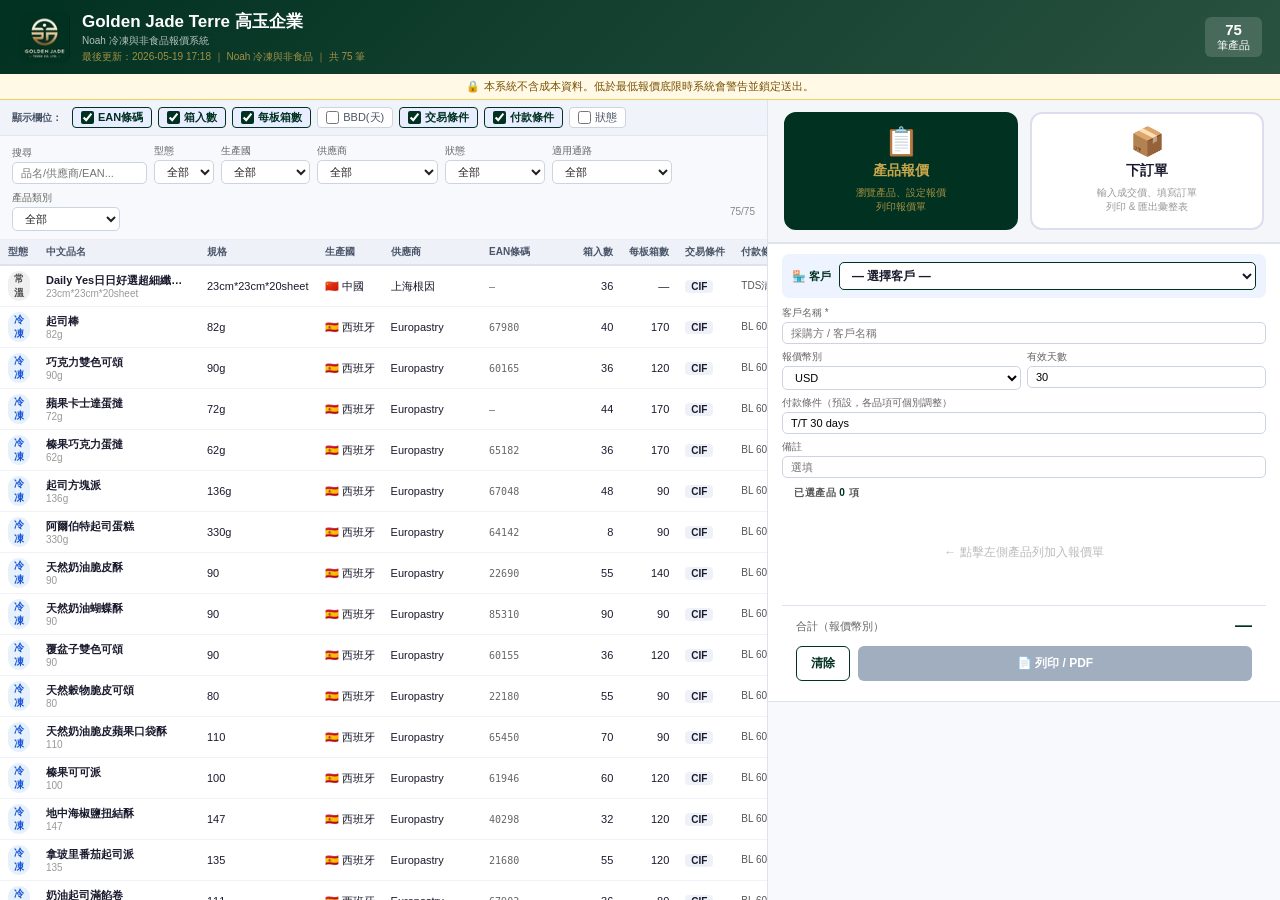
<file: 高玉業務報價系統_Noah_冷凍食品.html>
<!DOCTYPE html>
<html lang="zh-TW">
<head>
<meta charset="UTF-8">
<meta name="viewport" content="width=device-width,initial-scale=1">
<title>高玉企業 — Noah 冷凍與非食品報價系統</title>
<style>
*{box-sizing:border-box;margin:0;padding:0}
body{font-family:-apple-system,BlinkMacSystemFont,"Segoe UI",Arial,sans-serif;font-size:12px;background:#F4F6FA;color:#1a1a2e;height:100vh;display:flex;flex-direction:column;overflow:hidden}
.hdr{background:linear-gradient(135deg,#013121,#2A5240);color:#fff;padding:10px 18px;display:flex;align-items:center;gap:12px;flex-shrink:0;box-shadow:0 2px 8px rgba(0,0,0,.25)}
.hdr-logo{font-size:17px;font-weight:700}.hdr-sub{font-size:10px;opacity:.7;margin-top:1px}
.hdr-badge{margin-left:auto;background:rgba(255,255,255,.15);border-radius:6px;padding:4px 12px;text-align:center;font-size:11px}
.hdr-badge strong{display:block;font-size:15px;font-weight:700}
.lockbar{background:#FFF9E6;border-bottom:1px solid #F0D060;color:#7A5000;padding:5px 18px;font-size:11px;text-align:center;flex-shrink:0}
.main{display:flex;flex:1;overflow:hidden}
/* LEFT */
.left{display:flex;flex-direction:column;width:60%;border-right:1px solid #dde2ec;background:#fff;overflow:hidden}
.col-toggles{padding:7px 12px;background:#F0F4FA;border-bottom:1px solid #e2e8f0;display:flex;gap:6px;flex-wrap:wrap;align-items:center;flex-shrink:0}
.tgl-lbl{font-size:10px;font-weight:700;color:#4a5568;margin-right:4px;white-space:nowrap}
.tgl{display:inline-flex;align-items:center;gap:4px;cursor:pointer;font-size:11px;color:#4a5568;padding:2px 8px;border-radius:4px;border:1px solid #ccd4e0;background:#fff;user-select:none}
.tgl:hover{background:#EEF1F8}.tgl.on{background:#E8EEFF;border-color:#013121;color:#013121;font-weight:700}
.tgl input{width:13px;height:13px;cursor:pointer;accent-color:#013121}
.filters{padding:8px 12px;border-bottom:1px solid #eee;display:flex;gap:7px;flex-wrap:wrap;align-items:flex-end;background:#F8F9FC;flex-shrink:0}
.filters label{font-size:10px;color:#666;display:block;margin-bottom:2px}
.filters input,.filters select{padding:4px 8px;border:1px solid #ccd4e0;border-radius:5px;font-size:11px;background:#fff;color:#222}
.filters input{width:135px}
.f-cnt{font-size:10px;color:#888;align-self:center;margin-left:auto}
.prod-wrap{flex:1;overflow-y:auto}
table{width:100%;border-collapse:collapse;font-size:11px}
th{position:sticky;top:0;background:#EEF1F8;font-size:10px;font-weight:600;color:#4a5568;padding:5px 8px;text-align:left;border-bottom:2px solid #dde2ec;white-space:nowrap;z-index:2}
td{padding:5px 8px;border-bottom:1px solid #f0f2f7;vertical-align:middle}
tr.row:hover td{background:#EDF2FF;cursor:pointer}
tr.row.sel td{background:#D6E8FF!important}
.b{display:inline-block;padding:1px 6px;border-radius:99px;font-size:10px;font-weight:600}
.bf{background:#E6F1FB;color:#1a56db}.bn{background:#f0f0f0;color:#555}
.bpx{background:#EDE7F6;color:#5E35B1}.bml{background:#FFF0E6;color:#CC4400}
.mp{color:#1a56db;font-weight:600}.mp-na{color:#bbb;font-size:10px}
/* RIGHT */
.right{display:flex;flex-direction:column;width:40%;background:#F8F9FC;overflow:hidden}
.qt-hdr{padding:10px 14px;border-bottom:1px solid #dde2ec;background:#fff;flex-shrink:0}
.qt-hdr h3{font-size:13px;font-weight:700;color:#013121;margin-bottom:8px}
/* 客戶區 */
.cust-bar{background:#EEF4FF;border-radius:7px;padding:8px 10px;margin-bottom:8px}
.cust-row{display:flex;align-items:center;gap:8px}
.cust-row label{font-size:11px;font-weight:700;color:#013121;white-space:nowrap}
.cust-row select{flex:1;padding:5px 8px;border:1.5px solid #013121;border-radius:5px;font-size:12px;background:#fff;color:#1a1a2e;font-weight:600}
/* 其他客戶輸入區 */
.other-fields{margin-top:8px;padding-top:8px;border-top:1px dashed #b8ccee;display:none;gap:8px;flex-direction:column}
.other-fields.show{display:flex}
.other-fields .so-row{display:flex;gap:8px;align-items:center}.other-fields .row{display:flex;gap:8px;align-items:center}
.other-fields label{font-size:10px;color:#013121;font-weight:700;white-space:nowrap;width:72px}
.other-fields input{flex:1;padding:5px 8px;border:1.5px solid #013121;border-radius:5px;font-size:12px;background:#fff}
.other-fields input:focus{outline:2px solid #013121;outline-offset:1px}
.other-fields .hint{font-size:10px;color:#888;margin-top:2px}
/* 美廉社雙選 */
.pay-choice{background:#fff;border:1.5px solid #013121;border-radius:8px;padding:8px 10px;margin-bottom:8px;display:none}
.pay-choice label{font-size:11px;font-weight:600;color:#013121;display:block;margin-bottom:6px}
.pay-choice .opts{display:flex;gap:8px}
.pay-choice .opt{padding:5px 16px;border:1.5px solid #ccd4e0;border-radius:99px;cursor:pointer;font-size:12px;font-weight:600;background:#fff;transition:all .15s}
.pay-choice .opt:hover{border-color:#013121;background:#EEF4FF}
.pay-choice .opt.active{border-color:#013121;background:#013121;color:#fff}
/* Meta */
.qt-meta{display:grid;grid-template-columns:1fr 1fr;gap:6px}
.qt-meta .f label{font-size:10px;color:#666;display:block;margin-bottom:2px}
.qt-meta .f input,.qt-meta .f select{width:100%;padding:4px 8px;border:1px solid #ccd4e0;border-radius:5px;font-size:11px;background:#fff}
.span2{grid-column:1/-1}
/* Body */
.qt-body{flex:1;overflow-y:auto;padding:8px 12px}
.qt-bh{font-size:10px;font-weight:700;color:#555;text-transform:uppercase;letter-spacing:.05em;margin-bottom:8px}
.qi{background:#fff;border:1px solid #dde2ec;border-radius:8px;padding:9px 11px;margin-bottom:7px;position:relative;animation:fi .15s ease}
.qi.err{border-color:#FC8181;background:#FFF5F5}
.qi-rm{position:absolute;top:7px;right:9px;background:none;border:none;color:#ccc;cursor:pointer;font-size:15px;line-height:1;padding:2px 4px}
.qi-rm:hover{color:#E53E3E}
.qi-name{font-weight:700;font-size:12px;margin-bottom:2px;padding-right:20px}
.qi-meta{font-size:10px;color:#888;margin-bottom:7px;line-height:1.8}
.tag{display:inline-block;background:#EEF1F8;border-radius:3px;padding:0 5px;margin-right:3px;color:#555;font-weight:600}
.tag.pay-tag{background:#E8EEFF;color:#013121;font-weight:700}
.qi-row{display:flex;gap:6px;align-items:center;flex-wrap:wrap;margin-bottom:4px}
.qi-row label{font-size:10px;color:#666;white-space:nowrap}
.qi-row input{padding:4px 7px;border:1px solid #ccd4e0;border-radius:5px;font-size:12px;text-align:right}
.qi-row select{padding:4px 7px;border:1px solid #ccd4e0;border-radius:5px;font-size:11px;background:#fff}
.iw{width:75px}.iwp{width:100px}
.err-inp{border-color:#FC8181!important;background:#FFF5F5!important}
.qi-cur{font-size:11px;color:#888}
.qi-floor{font-size:10px;color:#718096;margin-left:auto;white-space:nowrap}
.qi-err{font-size:10px;color:#E53E3E;margin-top:3px}
/* Footer */
.qt-foot{padding:10px 14px;border-top:1px solid #dde2ec;background:#fff;flex-shrink:0}
.total-row{display:flex;justify-content:space-between;align-items:center;margin-bottom:10px}
.total-lbl{font-size:11px;color:#666}.total-val{font-size:17px;font-weight:700;color:#013121}
.btn-row{display:flex;gap:8px}
.btn{padding:8px 14px;border:none;border-radius:6px;cursor:pointer;font-size:12px;font-weight:600;transition:all .15s}
.btn-p{background:#013121;color:#fff;flex:1}.btn-p:hover{background:#2A5240}.btn-p:disabled{background:#a0aec0;cursor:not-allowed}
.btn-o{background:#fff;color:#013121;border:1.5px solid #013121}.btn-o:hover{background:#EEF4FF}
.empty{text-align:center;padding:36px 20px;color:#bbb;font-size:12px}
@keyframes fi{from{opacity:0;transform:translateY(-3px)}to{opacity:1;transform:none}}
@media print{.left,.hdr,.lockbar{display:none!important}.right{width:100%!important;background:#fff!important;height:auto!important}.btn-row,.qi-rm,.cust-bar,.pay-choice{display:none!important}}

/* ── 訂單模組 ── */
.tab-bar{display:flex;gap:0;margin-bottom:0;border-bottom:2px solid #013121}
.tab-btn{padding:7px 20px;font-size:12px;font-weight:600;cursor:pointer;border-radius:6px 6px 0 0;border:none;background:#e8e8e8;color:#666;transition:all .2s}
.tab-btn.active{background:#013121;color:#C9A84C}
.tab-panel{display:none}.tab-panel.active{display:block}
.ord-section{background:#fff;border-radius:0 0 8px 8px;padding:12px;border:1px solid #dde}
.ord-row{display:flex;gap:8px;margin-bottom:7px;align-items:flex-start}
.ord-row label{font-size:11px;color:#555;white-space:nowrap;width:72px;flex-shrink:0;padding-top:5px}
.ord-row input,.ord-row textarea,.ord-row select{flex:1;padding:5px 8px;border:1px solid #ccc;border-radius:5px;font-size:12px;font-family:inherit}
.ord-row textarea{resize:vertical;min-height:48px}
.ord-table{width:100%;border-collapse:collapse;font-size:11px;margin:8px 0}
.ord-table th{background:#013121;color:#C9A84C;padding:5px 7px;text-align:left;font-weight:600}
.ord-table td{padding:5px 7px;border-bottom:1px solid #eee;vertical-align:middle}
.ord-pi{width:78px;padding:3px 5px;border:1px solid #ccc;border-radius:4px;font-size:11px;text-align:right}
.ord-pi.warn{border-color:#e67e00!important;background:#fff8f0}
.ord-qty{width:50px;padding:3px 5px;border:1px solid #ccc;border-radius:4px;font-size:11px;text-align:right}
.ord-warn{font-size:9px;color:#e67e00}
.ord-total{background:#f0f4f0;border-radius:6px;padding:8px 12px;margin:8px 0;font-size:12px;line-height:1.8}
.ord-total b{color:#013121}
.ord-btn-bar{display:flex;gap:8px;margin-top:10px;flex-wrap:wrap}
.ord-btn{padding:7px 14px;border:none;border-radius:6px;font-size:12px;font-weight:600;cursor:pointer}
.ord-btn.primary{background:#013121;color:#C9A84C}
.ord-btn.sec{background:#e8e8e8;color:#333}
.ord-hint{font-size:10px;color:#999;margin:4px 0}
.ord-empty{text-align:center;color:#aaa;padding:24px;font-size:12px}
.ord-div{font-size:11px;font-weight:700;color:#013121;margin:10px 0 5px;border-bottom:1px solid #dde;padding-bottom:3px}

/* ── 工作流程模組 ── */
.wf-modal-bg{position:fixed;inset:0;background:rgba(0,0,0,.6);z-index:10000;
  display:flex;align-items:flex-start;justify-content:center;padding:20px;overflow-y:auto}
.wf-modal{background:#f4f6fa;border-radius:12px;width:960px;max-width:98%;padding:24px;
  box-shadow:0 12px 48px rgba(0,0,0,.3)}
.wf-modal-hdr{display:flex;align-items:center;justify-content:space-between;margin-bottom:18px}
.wf-modal-title{font-size:16px;font-weight:700;color:#013121}
.wf-close{background:none;border:none;font-size:20px;cursor:pointer;color:#666;padding:4px 8px}
.wf-grid{display:grid;grid-template-columns:1fr 1fr 1fr;gap:16px;margin-bottom:16px}
.wf-card{background:#fff;border-radius:10px;padding:16px;border-top:4px solid;box-shadow:0 2px 8px rgba(0,0,0,.08)}
.wf-card.purch{border-color:#2ecc71}
.wf-card.finance{border-color:#3498db}
.wf-card.supply{border-color:#e67e22}
.wf-card-hdr{display:flex;align-items:center;gap:8px;margin-bottom:12px}
.wf-card-icon{font-size:22px}
.wf-card-title{font-weight:700;font-size:13px;color:#1a1a2e}
.wf-card-sub{font-size:10px;color:#888;margin-top:1px}
.wf-order-info{background:#f8f9fb;border-radius:6px;padding:8px 10px;font-size:10px;
  color:#555;margin-bottom:12px;line-height:1.8;border:1px solid #eee}
.wf-task{display:flex;align-items:flex-start;gap:8px;padding:5px 0;
  border-bottom:1px solid #f0f0f0;font-size:11px}
.wf-task:last-child{border-bottom:none}
.wf-task input[type=checkbox]{margin-top:2px;flex-shrink:0;accent-color:#013121}
.wf-task label{cursor:pointer;line-height:1.4;color:#333}
.wf-task label b{display:block;color:#1a1a2e;font-size:11px}
.wf-task label span{color:#888;font-size:10px}
.wf-task.urgent label b{color:#c00}
.wf-print-bar{display:flex;gap:10px;justify-content:center;margin-top:16px;flex-wrap:wrap}
.wf-print-btn{padding:9px 18px;border:none;border-radius:7px;font-size:12px;
  font-weight:600;cursor:pointer;display:flex;align-items:center;gap:6px}
.wf-print-btn.purch{background:#2ecc71;color:#fff}
.wf-print-btn.finance{background:#3498db;color:#fff}
.wf-print-btn.supply{background:#e67e22;color:#fff}
.wf-print-btn.all{background:#013121;color:#C9A84C}
@media(max-width:700px){.wf-grid{grid-template-columns:1fr}}

/* ── 簡潔訂單 ── */
.so-wrap{padding:10px}
.so-meta{display:grid;grid-template-columns:1fr 1fr 1fr;gap:8px;margin-bottom:12px}
.so-field{display:flex;flex-direction:column;gap:3px}
.so-field label{font-size:10px;color:#666;font-weight:600;text-transform:uppercase;letter-spacing:.5px}
.so-field input{padding:6px 9px;border:1px solid #ddd;border-radius:6px;font-size:12px;font-family:inherit}
.so-field input:focus{outline:none;border-color:#013121}
.so-table{width:100%;border-collapse:collapse;font-size:11px;margin:8px 0}
.so-table th{background:#013121;color:#C9A84C;padding:7px 8px;text-align:left;font-weight:600;white-space:nowrap}
.so-table td{padding:6px 8px;border-bottom:1px solid #f0f0f0;vertical-align:middle}
.so-table tr:hover td{background:#fafafa}
.so-table .so-pi{width:82px;padding:4px 6px;border:1px solid #ccc;border-radius:4px;font-size:11px;text-align:right;font-family:monospace}
.so-table .so-pi.warn{border-color:#e67e00;background:#fff8f0}
.so-table .so-pi.err{border-color:#c00;background:#fff0f0}
.so-table .so-qty{width:52px;padding:4px 6px;border:1px solid #ccc;border-radius:4px;font-size:11px;text-align:right}
.so-foot{display:flex;align-items:center;justify-content:space-between;margin-top:10px;gap:8px;flex-wrap:wrap}
.so-total{font-size:13px;font-weight:700;color:#013121;background:#f0f4f0;padding:8px 14px;border-radius:6px}
.so-total span{color:#888;font-weight:400;font-size:11px;margin-left:6px}
.so-btns{display:flex;gap:8px}
.so-btn{padding:8px 16px;border:none;border-radius:7px;font-size:12px;font-weight:600;cursor:pointer}
.so-btn.print{background:#013121;color:#C9A84C}
.so-btn.export{background:#8B5E3C;color:#fff}
.so-empty{text-align:center;color:#bbb;padding:32px;font-size:12px}
.so-warn-row{font-size:9px;margin-top:2px}
.so-warn-row.floor{color:#e67e00}
.so-warn-row.auth{color:#c00;font-weight:600}

/* ── 主功能選擇器 ── */
.mode-selector{display:flex;gap:12px;padding:12px 16px;background:#f4f6fa;border-bottom:2px solid #e0e4ec}
.mode-btn{flex:1;display:flex;flex-direction:column;align-items:center;justify-content:center;
  gap:6px;padding:14px 10px;border:2px solid #dde;border-radius:12px;background:#fff;
  cursor:pointer;transition:all .2s;color:#555;font-family:inherit}
.mode-btn .mode-icon{font-size:28px;line-height:1}
.mode-btn .mode-title{font-size:14px;font-weight:700;color:#1a1a2e}
.mode-btn .mode-sub{font-size:10px;color:#999;text-align:center;line-height:1.4}
.mode-btn:hover{border-color:#013121;background:#f0f8f4}
.mode-btn.active{border-color:#013121;background:#013121;color:#fff}
.mode-btn.active .mode-title{color:#C9A84C}
.mode-btn.active .mode-sub{color:rgba(201,168,76,.8)}
.tab-bar{display:none!important}  /* 隱藏原有小 tab */
</style>
</head>
<body onload="init();fil();renderOrderAgg();">
<div class="hdr">
  <div style="display:flex;align-items:center"><img src="[data-uri]" style="height:52px;width:52px;border-radius:8px;margin-right:12px;flex-shrink:0" alt="Golden Jade Terre"><div><div class="hdr-logo">Golden Jade Terre 高玉企業</div><div class="hdr-sub">Noah 冷凍與非食品報價系統</div><div style="font-size:10px;color:#C9A84C;opacity:0.8;margin-top:2px">最後更新：2026-05-19 17:18 ｜ Noah 冷凍與非食品 ｜ 共 75 筆</div></div></div>
  <div class="hdr-badge"><strong id="pT">—</strong><span> 筆產品</span></div>
</div>
<div class="lockbar">🔒 本系統不含成本資料。低於最低報價底限時系統會警告並鎖定送出。</div>
<div class="main">
  <!-- LEFT -->
  <div class="left">
    <div class="col-toggles">
      <span class="tgl-lbl">顯示欄位：</span>
      <label class="tgl on" id="t-ean"><input type="checkbox" checked onchange="togCol('ean',this.checked)"> EAN條碼</label>
      <label class="tgl on" id="t-cq"><input type="checkbox" checked onchange="togCol('cq',this.checked)"> 箱入數</label>
      <label class="tgl on" id="t-cp"><input type="checkbox" checked onchange="togCol('cp',this.checked)"> 每板箱數</label>
      <label class="tgl" id="t-bbd"><input type="checkbox" onchange="togCol('bbd',this.checked)"> BBD(天)</label>
      <label class="tgl on" id="t-inc"><input type="checkbox" checked onchange="togCol('inc',this.checked)"> 交易條件</label>
      <label class="tgl on" id="t-pay"><input type="checkbox" checked onchange="togCol('pay',this.checked)"> 付款條件</label>
      <label class="tgl" id="t-stat"><input type="checkbox" onchange="togCol('stat',this.checked)"> 狀態</label>
    </div>
    <div class="filters">
      <div><label>搜尋</label><input type="text" id="fq" placeholder="品名/供應商/EAN..." oninput="fil()"></div>
      <div><label>型態</label><select id="ftype" onchange="fil()"><option value="">全部</option><option>常溫</option><option>冷凍</option></select></div>
      <div><label>生產國</label><select id="fctry" onchange="fil()"><option value="">全部</option></select></div>
      <div><label>供應商</label><select id="fsup" onchange="fil()"><option value="">全部</option></select></div>
      <div><label>狀態</label><select id="fst" onchange="fil()"><option value="">全部</option><option>已進口</option><option>郵件新增</option><option>PX Mart提案</option></select></div>
      <div><label>適用通路</label><select id="fch" onchange="fil()"><option value="">全部</option><option>全通路</option><option>PX Mart</option><option>PX Mart / 全通路</option><option>美廉社 / 全通路</option></select></div>
      <div><label>產品類別</label><select id="fcat" onchange="fil()"><option value="">全部</option><option>乳製品</option><option>其他食品</option><option>冰淇淋</option><option>冷凍Pizza</option><option>冷凍烘焙</option><option>冷凍蔬果</option><option>冷凍薯類/點心</option><option>即飲茶</option><option>啤酒</option><option>堅果/乾果</option><option>巧克力</option><option>松露製品</option><option>果汁</option><option>果醬</option><option>植物奶</option><option>植物油</option><option>椰子水</option><option>橄欖油</option><option>機能飲料</option><option>氣泡飲料</option><option>沙拉醬</option><option>泡麵</option><option>洋芋片</option><option>海苔</option><option>番茄製品</option><option>節慶糕點</option><option>義大利麵/燉飯</option><option>花草茶</option><option>葡萄酒</option><option>酪梨油</option><option>醃漬品</option><option>醋</option><option>零食</option><option>非食品</option><option>餅乾</option><option>香料</option><option>魚類零食</option></select></div>
      <span class="f-cnt" id="fcnt"></span>
    </div>
    <div class="prod-wrap"><table><thead><tr>
      <th>型態</th><th>中文品名</th><th>規格</th><th>生產國</th><th>供應商</th>
      <th id="h-ean">EAN條碼</th>
      <th id="h-cq" style="text-align:right">箱入數</th>
      <th id="h-cp" style="text-align:right">每板箱數</th>
      <th id="h-bbd" style="text-align:right;display:none">BBD(天)</th>
      <th id="h-inc">交易條件</th>
      <th id="h-pay">付款條件</th>
      <th style="text-align:right">最低報價</th>
      <th>幣別</th>
      <th id="h-stat" style="display:none">狀態</th>
    </tr></thead><tbody id="pb"></tbody></table></div>
  </div>

  <!-- RIGHT -->
  <div class="right">
    <div class="mode-selector">
        <button class="mode-btn active" id="modeQ" onclick="switchTab('Q')">
          <span class="mode-icon">📋</span>
          <span class="mode-title">產品報價</span>
          <span class="mode-sub">瀏覽產品、設定報價<br>列印報價單</span>
        </button>
        <button class="mode-btn" id="modeO" onclick="switchTab('O')">
          <span class="mode-icon">📦</span>
          <span class="mode-title">下訂單</span>
          <span class="mode-sub">輸入成交價、填寫訂單<br>列印 & 匯出彙整表</span>
        </button>
      </div>
      <div class="qt-hdr">
      <div class="tab-bar">
        <button class="tab-btn active" id="tabQ" onclick="switchTab('Q')">📋 報價單</button>
        <button class="tab-btn" id="tabO" onclick="switchTab('O')">📦 確認訂單</button>
      </div>
      <div class="tab-panel active" id="panelQ">

      <!-- 客戶選擇區 -->
      <div class="cust-bar">
        <div class="cust-row">
          <label>🏪 客戶</label>
          <select id="custSel" onchange="selCust(this.value)">
            <option value="">— 選擇客戶 —</option>
            <option value="星巴克">⭐ 星巴克</option>
            <option value="家福 (Carrefour)">🛒 家福 (Carrefour)</option>
            <option value="台灣生活良好">🌿 台灣生活良好</option>
            <option value="美廉社">🏪 美廉社</option>
            <option value="東森">📺 東森</option>
            <option value="桂冠">🍃 桂冠</option>
            <option value="__other__">✏️ 其他（手動輸入）</option>
          </select>
        </div>

        <!-- 其他：手動輸入欄 -->
        <div class="other-fields" id="otherFields">
          <div class="row">
            <label>客戶名稱</label>
            <input type="text" id="otherName" placeholder="輸入客戶 / 採購方名稱" oninput="syncOtherName()">
          </div>
          <div class="row">
            <label>付款條件</label>
            <input type="text" id="otherPay" placeholder="例：月結45天、BL30天、T/T 60 days…" oninput="syncOtherPay()">
          </div>
          <div class="hint">輸入後會自動同步至下方欄位及所有品項</div>
        </div>
      </div>

      <!-- TWD 模式提示 -->
      <div id="curModeBar" style="display:none;margin-top:6px;background:#E6F1FB;border:1px solid #2C4770;border-radius:6px;padding:6px 10px;font-size:11px;color:#185FA5">
        <b>🇹🇼 台幣報價模式</b>：此客戶以 <b>TWD</b> 報價。
        各品項交易條件與成本一致（唯讀）。Europastry/Feast 已計算台幣底限（🔒），其他品項底限為外幣參考，請自行換算。
      </div>

      <!-- 美廉社雙選 -->
      <div class="pay-choice" id="payChoice">
        <label>美廉社 — 選擇付款條件：</label>
        <div class="opts">
          <div class="opt active" onclick="pickPay('BL 60天',this)">BL 60天</div>
          <div class="opt" onclick="pickPay('BL 45天',this)">BL 45天</div>
        </div>
      </div>

      <div class="qt-meta">
        <div class="f span2">
          <label>客戶名稱 *</label>
          <input type="text" id="cl" placeholder="採購方 / 客戶名稱">
        </div>
        <div class="f">
          <label>報價幣別</label>
          <select id="qcur" onchange="renTotal()">
            <option>USD</option><option>EUR</option><option>Euro</option><option>TWD</option>
          </select>
        </div>
        <div class="f">
          <label>有效天數</label>
          <input type="number" id="qdays" value="30" min="1">
        </div>
        <div class="f span2">
          <label>付款條件（預設，各品項可個別調整）</label>
          <input type="text" id="qpay" value="T/T 30 days">
        </div>
        <div class="f span2">
          <label>備註</label>
          <input type="text" id="qnotes" placeholder="選填">
        </div>
      </div>
    </div>

    <div class="qt-body">
      <div class="qt-bh">已選產品 <span id="qcnt" style="color:#013121">0</span> 項</div>
      <div id="ql"><div class="empty">← 點擊左側產品列加入報價單</div></div>
    </div>

    <div class="qt-foot">
      <div class="total-row">
        <span class="total-lbl">合計（報價幣別）</span>
        <span class="total-val" id="qt">—</span>
      </div>
      <div class="btn-row">
        <button class="btn btn-o" onclick="clrAll()">清除</button>
        <button class="btn btn-p" id="pBtn" onclick="printQ()" disabled>📄 列印 / PDF</button>
      </div>
    </div>
  
      </div><!-- /panelQ -->

      <!-- ─── 訂單模組 ─── -->
      <div class="tab-panel" id="panelO">
        <div class="so-wrap">

          <!-- 訂單基本資訊（4欄）-->
          <div class="so-meta" style="grid-template-columns:1fr 1.2fr 1fr 1fr">
            <div class="so-field">
              <label>🏪 客戶名稱</label>
              <input type="text" id="ordCust" placeholder="採購方名稱">
            </div>
            <div class="so-field">
              <label style="color:#c00;font-size:11px;letter-spacing:.5px">
                📋 客戶訂單編號 <span style="background:#c00;color:#fff;border-radius:3px;padding:1px 4px;font-size:9px;margin-left:3px">必填</span>
              </label>
              <input type="text" id="ordCustPO"
                placeholder="客戶 PO / 採購單號"
                style="border-color:#e88;font-weight:600"
                oninput="this.style.borderColor=this.value?'#2ecc71':'#e88'">
            </div>
            <div class="so-field">
              <label>🔖 高玉訂單號碼</label>
              <input type="text" id="ordPO" placeholder="高玉內部 PO（選填）">
            </div>
            <div class="so-field">
              <label>🚢 交　　期</label>
              <input type="date" id="ordDate">
            </div>
          </div>

          <!-- 訂單明細表 -->
          <table class="so-table">
            <thead>
              <tr>
                <th>EAN 條碼</th>
                <th>中文品名</th>
                <th>英文品名</th>
                <th style="text-align:right">單價</th>
                <th>幣別</th>
                <th style="text-align:right">數量(箱)</th>
                <th style="text-align:right">小計</th>
                <th></th>
              </tr>
            </thead>
            <tbody id="soBody">
              <tr><td colspan="8" class="so-empty">請先在「報價單」加入產品，再切換此分頁</td></tr>
            </tbody>
          </table>

          <div class="so-confirm" style="border:1px solid #d8dee4;background:#f8faf9;border-radius:8px;padding:10px 12px;margin-top:10px">
            <div style="display:grid;grid-template-columns:minmax(160px,.8fr) minmax(260px,1.4fr);gap:10px;align-items:end">
              <div class="so-field">
                <label>業務姓名 *</label>
                <input type="text" id="ordSales" placeholder="例：Noah">
              </div>
              <label style="display:flex;gap:8px;align-items:flex-start;font-size:12px;line-height:1.45;color:#334155">
                <input type="checkbox" id="ordConfirm" style="width:16px;height:16px;margin-top:2px">
                <span>我已確認客戶名稱、客戶訂單編號、品項、成交價、數量、付款條件與交期正確。此訂單檔只交給 Tina/Codex 匯入私人的訂單彙整表。</span>
              </label>
            </div>
          </div>

          <!-- 總金額 + 按鈕 -->
          <div class="so-foot">
            <div class="so-total" id="soTotal">總金額：<span>—</span></div>
            <div class="so-btns">
              <button class="so-btn print"  onclick="printSimpleOrder()">📄 列印訂單</button>
              <button class="so-btn export" onclick="exportForSummary()">✅ 確認並產生上傳檔</button>
            </div>
          </div>

          <div class="so-summary" style="border:1px solid #d8dee4;background:#fff;border-radius:8px;padding:12px;margin-top:12px">
            <div style="display:flex;align-items:center;justify-content:space-between;gap:10px;flex-wrap:wrap;margin-bottom:8px">
              <div>
                <div style="font-weight:700;color:#013121;font-size:13px">客戶訂單彙整</div>
                <div style="font-size:11px;color:#64748b;margin-top:2px">只彙整本機訂單上傳檔，不讀取 Tina 私人訂單彙整表</div>
              </div>
              <div style="display:flex;gap:8px;align-items:center;flex-wrap:wrap">
                <select id="orderAggCustomer" onchange="renderOrderAgg()" style="height:30px;border:1px solid #cbd5e1;border-radius:6px;padding:0 8px;min-width:180px">
                  <option value="">全部客戶</option>
                </select>
                <button class="so-btn print" type="button" onclick="renderOrderAgg()">重新整理</button>
                <label class="so-btn print" style="display:inline-flex;align-items:center;cursor:pointer">
                  匯入訂單檔
                  <input type="file" accept=".json,application/json" multiple onchange="importOrderAggFiles(this.files); this.value=''" style="display:none">
                </label>
                <button class="so-btn export" type="button" onclick="exportOrderAggCSV()">匯出客戶彙整 CSV</button>
                <button class="so-btn print" type="button" onclick="clearOrderAgg()">清除本機紀錄</button>
              </div>
            </div>
            <div id="orderAggStats" style="font-size:12px;color:#334155;margin:6px 0">尚無訂單紀錄</div>
            <table class="so-table">
              <thead>
                <tr>
                  <th>訂單日</th><th>客戶</th><th>客戶PO</th><th>業務</th><th>品項數</th><th>金額彙總</th><th>狀態</th>
                </tr>
              </thead>
              <tbody id="orderAggBody">
                <tr><td colspan="7" class="so-empty">尚無訂單紀錄。請先確認並產生上傳檔，或匯入訂單 JSON。</td></tr>
              </tbody>
            </table>
          </div>

        </div>
      </div><!-- /panelO -->
</div>
</div>

<script>
const D=[["SP300001","常溫","Daily Yes日日好選超細纖維拋棄式抹布","Daily Yes Microfiber cloth23*23cm*20count","23cm*23cm*20sheet","",36,0,720,"中國","RMB","CIF","上海根因","收佣金","TDS清帳",9.0,"已進口","全通路","","非食品",0,8.5869,0.0],["SP200002","冷凍","起司棒","67980Cheese Stick (40u)","82g","67980",40,170,360,"西班牙","Euro","CIF","Europastry","買進","BL 60天",0.7802,"已進口","全通路","1 FTL 20'","冷凍烘焙",42.0,0.0,37.97],["SP200002","冷凍","巧克力雙色可頌","60165 Choco Bicol. Croissant (36u)","90g","60165",36,120,360,"西班牙","Euro","CIF","Europastry","買進","BL 60天",0.5396,"已進口","全通路","1 FTL 20'","冷凍烘焙",32.0,0.0,27.08],["SP200002","冷凍","蘋果卡士達蛋撻","65205 Apple Portuguese Egg Tart 蘋果葡式蛋塔","72g","",44,170,360,"西班牙","Euro","CIF","Europastry","買進","BL 60天",0.4644,"已進口","全通路","1 FTL 20'","冷凍烘焙",26.0,0.0,22.98],["SP200002","冷凍","榛果巧克力蛋撻","65182 Pastel Nata Cioc 葡式蛋塔巧克力口味","62g","65182",36,170,270,"西班牙","Euro","CIF","Europastry","買進","BL 60天",0.4585,"已進口","全通路","1 FTL 20'","冷凍烘焙",26.0,0.0,23.62],["SP200002","冷凍","起司方塊派","Cuadrado Caprese (48u)","136g","67048",48,90,360,"西班牙","Euro","CIF","Europastry","買進","BL 60天",0.6561,"已進口","全通路","1 FTL 20'","冷凍烘焙",39.0,0.0,34.7],["SP200002","冷凍","阿爾伯特起司蛋糕","64142 AA Cheese Cake (8U)","330g","64142",8,90,360,"西班牙","Euro","CIF","Europastry","買進","BL 60天",7.363,"已進口","全通路","1 FTL 20'","冷凍烘焙",399.0,0.0,384.48],["SP200002","冷凍","天然奶油脆皮酥","Caprice Paille (55u)","90","22690",55,140,540,"西班牙","Euro","CIF","Europastry","買進","BL 60天",0.6677,"已進口","全通路","1 FTL 20'","冷凍烘焙",38.0,0.0,31.79],["SP200002","冷凍","天然奶油蝴蝶酥","Butter Palmier (90u)","90","85310",90,90,540,"西班牙","Euro","CIF","Europastry","買進","BL 60天",0.6582,"已進口","全通路","1 FTL 20'","冷凍烘焙",38.0,0.0,30.81],["SP200002","冷凍","覆盆子雙色可頌","Raspberry bicol.Croissant 36u","90","60155",36,120,360,"西班牙","Euro","CIF","Europastry","買進","BL 60天",0.7009,"已進口","全通路","1 FTL 20'","冷凍烘焙",42.0,0.0,35.97],["SP200002","冷凍","天然穀物脆皮可頌","Caprice Multicereal Croissant","80","22180",55,90,360,"西班牙","Euro","CIF","Europastry","買進","BL 60天",0.5059,"已進口","全通路","1 FTL 20'","冷凍烘焙",32.0,0.0,25.84],["SP200002","冷凍","天然奶油脆皮蘋果口袋酥","Apple Pocket (70u)","110","65450",70,90,540,"西班牙","Euro","CIF","Europastry","買進","BL 60天",0.8239,"已進口","全通路","1 FTL 20'","冷凍烘焙",46.0,0.0,40.21],["SP200002","冷凍","榛果可可派","Cocoa Hazelnut Panier (60u)","100","61946",60,120,360,"西班牙","Euro","CIF","Europastry","買進","BL 60天",0.7075,"已進口","全通路","1 FTL 20'","冷凍烘焙",40.0,0.0,34.05],["SP200002","冷凍","地中海椒鹽扭結酥","Mediterranian Bretzel (32u)","147","40298",32,120,360,"西班牙","Euro","CIF","Europastry","買進","BL 60天",1.0247,"已進口","全通路","1 FTL 20'","冷凍烘焙",60.0,0.0,49.99],["SP200002","冷凍","拿玻里番茄起司派","Napoli Envoltini (55u)","135","21680",55,120,360,"西班牙","Euro","CIF","Europastry","買進","BL 60天",0.6567,"已進口","全通路","1 FTL 20'","冷凍烘焙",38.0,0.0,31.73],["SP200002","冷凍","奶油起司滿餡卷","Cheese Snecken (36u)","111","67903",36,80,360,"西班牙","Euro","CIF","Europastry","買進","BL 60天",0.8402,"已進口","全通路","1 FTL 20'","冷凍烘焙",52.0,0.0,44.51],["SP200002","冷凍","肉桂捲","Cinnamon Roll PFMT (30u)","110","62457",30,72,360,"西班牙","Euro","CIF","Europastry","買進","BL 60天",0.8311,"已進口","全通路","1 FTL 20'","冷凍烘焙",55.0,0.0,46.14],["SP200002","冷凍","起司蝴蝶酥","Cheese Bretzel","145","40297",32,120,360,"西班牙","Euro","CIF","Europastry","買進","BL 60天",0.9218,"已進口","全通路","1 FTL 20'","冷凍烘焙",54.0,0.0,47.59],["SP200002","冷凍","Cristallino Ciabatta (28px2u)","Cristallino Ciabatta (28px2u)","190","67322",28,40,450,"西班牙","Euro","CIF","Europastry","買進","BL 60天",0.9364,"已進口","全通路","1 FTL 20'","冷凍烘焙",51.26,0.0,45.75],["SP200002","冷凍","Cristallino Ciabatta Kornsptiz (28px2u)","Cristallino Ciabatta Kornsptiz (28px2u)","196","60036",28,40,450,"西班牙","Euro","CIF","Europastry","買進","BL 60天",1.1229,"已進口","全通路","1 FTL 20'","冷凍烘焙",60.05,0.0,53.59],["SP200002","冷凍","Cristallino Ciabatta Gouda (28px2u)","Cristallino Ciabatta Gouda (28px2u)","190","65405",28,50,270,"西班牙","Euro","CIF","Europastry","買進","BL 60天",1.7883,"已進口","全通路","1 FTL 20'","冷凍烘焙",91.37,0.0,81.54],["SP200002","冷凍","Cristallino burger (14px4u)","Cristallino burger (14px4u)","300","89838",14,40,360,"西班牙","Euro","CIF","Europastry","買進","BL 60天",1.669,"已進口","全通路","1 FTL 20'","冷凍烘焙",92.03,0.0,82.14],["SP200002","冷凍","Cristallino burger (10px6u)","Cristallino burger (10px6u)","426","69865",10,40,360,"西班牙","Euro","CIF","Europastry","買進","BL 60天",2.407,"已進口","全通路","1 FTL 20'","冷凍烘焙",128.89,0.0,115.04],["SP200002","冷凍","Vegan Caprese Yummie (24u)","Vegan Caprese Yummie (24u)","90","67515",24,180,360,"西班牙","Euro","CIF","Europastry","買進","BL 60天",1.4134,"已進口","全通路","1 FTL 20'","冷凍烘焙",80.0,0.0,66.69],["SP200002","冷凍","Vegan Burger Yummie (24u)","Vegan Burger Yummie (24u)","85","65510",24,180,360,"西班牙","Euro","CIF","Europastry","買進","BL 60天",1.5155,"已進口","全通路","1 FTL 20'","冷凍烘焙",85.0,0.0,71.46],["SP200002","冷凍","解凍即食吉拿棒","Churros (177u)","17","61391",177,135,360,"西班牙","Euro","CIF","Europastry","買進","BL 60天",0.1609,"已進口","全通路","1 FTL 20'","冷凍烘焙",9.9,0.0,7.62],["SP200002","冷凍","Caprice Hazelnut Croissant 48u","Caprice Hazelnut Croissant 48u","90","61105",48,90,360,"西班牙","Euro","CIF","Europastry","買進","BL 60天",0.5961,"已進口","全通路","1 FTL 20'","冷凍烘焙",38.0,0.0,30.74],["SP200002","冷凍","Custard Long Dots (45u)SG","Custard Long Dots (45u)SG","55","20260",45,112,360,"西班牙","Euro","CIF","Europastry","買進","BL 60天",0.4391,"已進口","全通路","1 FTL 20'","冷凍烘焙",29.0,0.0,23.25],["SP200002","冷凍","Custard Mini BallDots (40u)SG","Custard Mini BallDots (40u)SG","40","42880",40,150,360,"西班牙","Euro","CIF","Europastry","買進","BL 60天",0.3204,"已進口","全通路","1 FTL 20'","冷凍烘焙",22.0,0.0,17.5],["SP200001","冷凍","Feast吉拿棒切薯條","Feast Churros Cut Potatoes","1000g","8697343111689",10,56,720,"土耳其","Euro","CIF","Feast","買進","訂金30%, BL 70%",2.1495,"已進口","全通路","1 FTL 20'","冷凍薯類/點心",130.5,0.0,102.76],["SP200001","冷凍","Feast楔型薯塊","Feast IQF WEDGE POTATO","1000g","8697343600022",10,80,720,"土耳其","Euro","CIF","Feast","買進","訂金30%, BL 70%",1.9034,"已進口","全通路","1 FTL 20'","冷凍薯類/點心",112.89,0.0,88.9],["SP200001","冷凍","Feast10*10mm 薯條","Feast IQF French Fries 10*10mm","1000g","8697343644255",10,64,720,"土耳其","Euro","CIF","Feast","買進","訂金30%, BL 70%",2.0511,"已進口","全通路","1 FTL 20'","冷凍薯類/點心",123.39,0.0,97.17],["SP200001","冷凍","Feast7*7mm超細薯條","FEAST IQF FRENCH FRIES 7*7mm","1000g","8697343600039",10,64,720,"土耳其","Euro","CIF","Feast","買進","訂金30%, BL 70%",2.1261,"已進口","全通路","1 FTL 20'","冷凍薯類/點心",115.95,0.0,91.31],["SP200001","冷凍","洋蔥圈","Feast IQF Onion Rings","450g","8697343650027",12,72,720,"土耳其","Euro","CIF","Feast","買進","訂金30%, BL 70%",1.2156,"已進口","全通路","1 FTL 20'","冷凍薯類/點心",68.43,0.0,53.89],["SP200001","冷凍","急速冷凍青花菜","IQF Feast Broccoli","500g","9697343550129",12,72,720,"土耳其","Euro","CIF","Feast","買進","訂金30%, BL 70%",1.3156,"已進口","全通路","1 FTL 20'","冷凍蔬果",73.29,0.0,57.72],["SP200001","冷凍","急速冷凍碗豆","IQF Feast Peas","450g","8697343550013",20,80,720,"土耳其","Euro","CIF","Feast","買進","訂金30%, BL 70%",0.933,"已進口","全通路","1 FTL 20'","冷凍蔬果",50.39,0.0,39.68],["SP200001","冷凍","急速冷凍切四季豆","IQF Feast Cut Green Beans","450g","9697343550020",16,80,720,"土耳其","Euro","CIF","Feast","買進","訂金30%, BL 70%",1.1131,"已進口","全通路","1 FTL 20'","冷凍蔬果",60.41,0.0,47.58],["SP200001","冷凍","辣味洋蔥圈","Feast IQF Spicy Onion Rings 12*450g","450g","",12,72,720,"土耳其","USD","CIF","Feast","買進","訂金30%, BL 70%",1.075,"已進口","全通路","1 FTL 20'","冷凍薯類/點心",61.59,0.0,48.5],["SP200001","冷凍","起司棒","Feast IQF Cheese Sticks 12*300g","300g","8697343111764",12,160,720,"土耳其","USD","CIF","Feast","買進","訂金30%, BL 70%",1.8375,"已進口","全通路","1 FTL 20'","冷凍薯類/點心",93.52,0.0,73.65],["SP200001","冷凍","可樂餅","Feast IQF Potato Croquette 12*300g","450g","8697343112150",16,80,720,"土耳其","USD","CIF","Feast","買進","訂金30%, BL 70%",0.9,"已進口","全通路","1 FTL 20'","冷凍薯類/點心",50.05,0.0,39.42],["SP200001","冷凍","玉米可樂餅","Feast IQF Corn PotatoCroquette 20*450g","450g","8697343112211",20,80,720,"土耳其","USD","CIF","Feast","買進","訂金30%, BL 70%",0.9875,"已進口","全通路","1 FTL 20'","冷凍薯類/點心",53.04,0.0,41.77],["SP200001","冷凍","薯餅","Feast IQF Hashbrowns 20-450g","450g","8697343112228",20,80,720,"土耳其","USD","CIF","Feast","買進","訂金30%, BL 70%",1.0125,"已進口","全通路","1 FTL 20'","冷凍薯類/點心",54.26,0.0,42.72],["SP200001","冷凍","急速冷凍鮮覆盆子","FEAST IQF RASPBERRY 8X350 GR","350 g","8697343550136",8,180,720,"土耳其","EURO","CIF","Feast","買進","訂金30%, BL 70%",5.065,"已進口","全通路","1 FTL 20'","冷凍蔬果",318.14,0.0,250.54],["SP200001","冷凍","急速冷凍鮮草莓","FEAST IQF STRAWBERRY 8X400 GR","400 g","8697343550150",8,180,720,"土耳其","EURO","CIF","Feast","買進","訂金30%, BL 70%",2.9025,"已進口","全通路","1 FTL 20'","冷凍蔬果",184.31,0.0,145.14],["SP200001","冷凍","急速冷凍鮮酸櫻桃","FEAST IQF SOUR CHERRY 8X400 GR","400 g","8697343550167",8,180,720,"土耳其","EURO","CIF","Feast","買進","訂金30%, BL 70%",4.4275,"已進口","全通路","1 FTL 20'","冷凍蔬果",278.69,0.0,219.47],["SP200001","冷凍","急速冷凍鮮黑莓","FEAST IQF BLACKBERRY 8X350 GR","350 g","8697343550143",8,180,720,"土耳其","EURO","CIF","Feast","買進","訂金30%, BL 70%",3.0525,"已進口","全通路","1 FTL 20'","冷凍蔬果",193.59,0.0,152.45],["SP200001","冷凍","急速冷凍綜合鮮莓果","FEAST IQF BLOOM (MIXED FRUITS)  8x350 g","350 g","8697343111870",8,180,720,"土耳其","EURO","CIF","Feast","買進","訂金30%, BL 70%",3.7775,"已進口","全通路","1 FTL 20'","冷凍蔬果",238.46,0.0,187.79],["SP200001","冷凍","急速冷凍藍莓","FEAST IQF BLUEBERRY 10X250GR","250 g","8697343112402",10,180,720,"土耳其","EURO","CIF","Feast","買進","訂金30%, BL 70%",3.0745,"已進口","全通路","1 FTL 20'","冷凍蔬果",194.02,0.0,152.79],["SP100010","冷凍","榛果義式冰淇淋","G7 Nocciolato","300g","800692083772",12,165,720,"義大利","Euro","CIF","G7","買進","訂金30%, BL 70%",1.65,"已進口","全通路","","冰淇淋",0,1.4774,0.0],["SP100010","冷凍","巧酥義式冰淇淋","G7 Stracciatella","300g","800692083796",12,165,720,"義大利","Euro","CIF","G7","買進","訂金30%, BL 70%",1.65,"已進口","全通路","","冰淇淋",0,1.4774,0.0],["SP200007","冷凍","Amazons4u Açaí 冰沙果泥 (含巴西莓)","Amazons4u Açaí Purée with Guaraná","待確認","",0,0,365,"巴西","USD","EXW","Amazons4u","收佣金","TDS清帳",0,"郵件新增","","","冷凍蔬果",0,0.0,0.0],["SP200008","冷凍","Gusto Sorrento 義大利冷凍Pizza","Gusto Sorrento Frozen Pizza","待確認","",0,0,365,"義大利","Euro","EXW","Gusto Sorrento","收佣金","TDS清帳",0,"郵件新增","PX Mart / 全通路","1 FTL 20'","冷凍Pizza",0,0.0,0.0],["SP200008","冷凍","Gusto Sorrento 番茄起司迷你披薩 2x150g","PIZZETTA Tomato & Mozzarella 2x150g","2x150g","",12,60,365,"義大利","Euro","FOB","Gusto Sorrento","收佣金","TDS清帳",2.006,"郵件新增","PX Mart / 全通路","1 FTL 20'","冷凍Pizza",0,1.785,0.0],["SP200008","冷凍","Gusto Sorrento 番茄起司披薩片 2x160g","TRANCIOTOTTO Tomato & Mozzarella 2x160g","2x160g","",12,63,365,"義大利","Euro","FOB","Gusto Sorrento","收佣金","TDS清帳",2.242,"郵件新增","PX Mart / 全通路","1 FTL 20'","冷凍Pizza",0,1.995,0.0],["SP200008","冷凍","Gusto Sorrento 烤蔬菜披薩片 2x185g","TRANCIOTOTTO Grilled Vegetables 2x185g","2x185g","",12,63,365,"義大利","Euro","FOB","Gusto Sorrento","收佣金","TDS清帳",2.301,"郵件新增","PX Mart / 全通路","1 FTL 20'","冷凍Pizza",0,2.0475,0.0],["SP200009","冷凍","森林莓雪酪","Menodiciotto Forest Berry Sorbet","不明","8032584931298",6,0,540,"義大利","Euro","EXW","Menodiciotto","買進","訂金30%, BL 70%",13.14,"已進口","","","冰淇淋",0,12.6,0.0],["SP200009","冷凍","百香果雪酪","Menodiciotto Passion Fruit Sorbet","不明","8032584931359",6,0,540,"義大利","Euro","EXW","Menodiciotto","買進","訂金30%, BL 70%",13.14,"已進口","","","冰淇淋",0,12.6,0.0],["SP200002","冷凍","迷你橄欖佛卡夏 110g","Olives Mini Focaccia 110g","110g","62459",36,55,365,"西班牙","Euro","CIF","Europastry","買進","BL 60天",1.3395,"郵件新增","星巴克","","冷凍烘焙",69.21,0.0,63.75],["SP200002","冷凍","迷你四起司佛卡夏 105g","4 Cheese Mini Focaccia 105g","105g","62451",36,55,365,"西班牙","Euro","CIF","Europastry","買進","BL 60天",1.3281,"郵件新增","星巴克","","冷凍烘焙",68.64,0.0,63.22],["SP200005","冷凍","韓國1KG冰塊(夾鏈袋)","Korean Clear Ice 1KG Zipper Bag","1KG","",10,50,540,"韓國","USD","CIF","韓國冰塊(NEXO)","買進","訂金30%, BL 70%",8.82,"郵件新增","家福","","冰塊",45,7.7175,37.57],["SP200005","冷凍","韓國500G冰塊(夾鏈袋)","Korean Clear Ice 500G Zipper Bag","500G","",18,50,540,"韓國","USD","CIF","韓國冰塊(NEXO)","買進","訂金30%, BL 70%",10.62,"郵件新增","家福","","冰塊",29,9.2925,23.94],["SP200005","冷凍","韓國500G冰塊(無夾鏈袋)","Korean Clear Ice 500G Plain Bag","500G","",18,50,540,"韓國","USD","CIF","韓國冰塊(NEXO)","買進","訂金30%, BL 70%",10.38,"郵件新增","家福","","冰塊",29,9.0825,23.53],["SP200005","冷凍","韓國冰塊杯(常規)","Korean Clear Ice Cup 180G","180G","",15,50,540,"韓國","USD","CIF","韓國冰塊(NEXO)","買進","訂金30%, BL 70%",4.6248,"郵件新增","家福","","冰塊",16,4.0467,12.81],["SP200005","冷凍","韓國威士忌冰球杯","Korean Whiskey Ball Ice Cup 130G","130G","",15,50,540,"韓國","USD","CIF","韓國冰塊(NEXO)","買進","訂金30%, BL 70%",11.8248,"郵件新增","家福","","冰塊",33,10.3467,27.56],["SP200005","冷凍","韓國1KG冰塊(夾鏈袋)","Korean Clear Ice 1KG Zipper Bag","1KG","",10,50,540,"韓國","USD","FOB","韓國冰塊(NEXO)","收佣金","TDS清帳",7.956,"郵件新增","美廉社","","冰塊",8.18,6.9615,0],["SP200005","冷凍","韓國500G冰塊(夾鏈袋)","Korean Clear Ice 500G Zipper Bag","500G","",18,50,540,"韓國","USD","FOB","韓國冰塊(NEXO)","收佣金","TDS清帳",9.7848,"郵件新增","美廉社","","冰塊",10.062,8.5617,0],["SP200005","冷凍","韓國500G冰塊(無夾鏈袋)","Korean Clear Ice 500G Plain Bag","500G","",18,50,540,"韓國","USD","FOB","韓國冰塊(NEXO)","收佣金","TDS清帳",9.5472,"郵件新增","美廉社","","冰塊",9.81,8.3538,0],["SP200005","冷凍","韓國冰塊杯(常規)","Korean Clear Ice Cup 180G","180G","",15,50,540,"韓國","USD","FOB","韓國冰塊(NEXO)","收佣金","TDS清帳",4.284,"郵件新增","美廉社","","冰塊",4.395,3.7485,0],["SP200005","冷凍","韓國威士忌冰球杯","Korean Whiskey Ball Ice Cup 130G","130G","",15,50,540,"韓國","USD","FOB","韓國冰塊(NEXO)","收佣金","TDS清帳",11.628,"郵件新增","美廉社","","冰塊",11.955,10.1745,0],["SP200006","冷凍","Di Biase 義大利急速冷凍鮮藍莓","Di Biase IQF Italian Fresh Blueberry","450g","",8,180,720,"義大利","Euro","CIF","Di Biase","買進","訂金30%, BL 70%",223.18,"郵件新增","家福","","冷凍水果",223.18,3.0051,175.76],["SP200006","冷凍","Di Biase 義大利急速冷凍綜合鮮莓果","Di Biase IQF Italian Fresh Mixed Berries","450g","",8,180,720,"義大利","Euro","CIF","Di Biase","買進","訂金30%, BL 70%",177.44,"郵件新增","家福","","冷凍水果",177.44,2.3751,139.73],["SP200006","冷凍","Di Biase 義大利急速冷凍覆盆莓","Di Biase IQF Italian Fresh Raspberry","1000g","",0,0,720,"義大利","Euro","EXW","Di Biase","買進","訂金30%, BL 70%",8.75,"郵件新增","家福","","冷凍水果",0.0,7.35,0.0],["SP200006","冷凍","Di Biase 義大利急速冷凍覆盆莓","Di Biase IQF Italian Fresh Raspberry","450g","",0,0,720,"義大利","Euro","EXW","Di Biase","買進","訂金30%, BL 70%",4.5,"郵件新增","家福","","冷凍水果",0.0,3.78,0.0],["SP200006","冷凍","Di Biase 義大利急速冷凍鮮藍莓","Di Biase IQF Italian Fresh Blueberry","1000g","",0,0,720,"義大利","Euro","EXW","Di Biase","買進","訂金30%, BL 70%",6.125,"郵件新增","家福","","冷凍水果",0.0,5.145,0.0],["SP200006","冷凍","Di Biase 義大利急速冷凍綜合森林莓果","Di Biase IQF Italian Fresh Mixed Forest Fruits","1000g","",0,0,720,"義大利","Euro","EXW","Di Biase","買進","訂金30%, BL 70%",5.25,"郵件新增","家福","","冷凍水果",0.0,4.41,0.0]];
const CUSTS=[{"name":"星巴克","pay":"月結30天","opts":["月結30天"],"twd":true},{"name":"家福 (Carrefour)","pay":"月結65天","opts":["月結65天"],"twd":true},{"name":"台灣生活良好","pay":"BL 75天","opts":["BL 75天","50%訂單, 50% BL 60天"]},{"name":"美廉社","pay":"BL 60天","opts":["BL 60天","BL 45天"]},{"name":"東森","pay":"LC 90天","opts":["LC 90天"]},{"name":"桂冠","pay":"50%訂單, 50% BL 60天","opts":["50%訂單, 50% BL 60天"]}];
const INCO=['EXW','FCA','FOB','CFR','CIF','DDP','DAP','CPT'];
const PAYS=["T/T 30 days","T/T 60 days","T/T 90 days","L/C at sight","LC 90天","D/P","預付款","月結30天","月結45天","月結60天","月結65天","BL 45天","BL 60天","BL 75天","50%訂單, 50% BL 60天"];
const FLAG={義大利:'🇮🇹',土耳其:'🇹🇷',馬來西亞:'🇲🇾',西班牙:'🇪🇸',泰國:'🇹🇭',印尼:'🇮🇩',中國:'🇨🇳',波蘭:'🇵🇱',德國:'🇩🇪',越南:'🇻🇳',巴西:'🇧🇷',菲律賓:'🇵🇭',澳洲:'🇦🇺'};
let filtered=[],cart={},isTWD=false;
const cv={ean:true,cq:true,cp:true,bbd:false,inc:true,pay:true,stat:false};

function init(){
  document.getElementById('pT').textContent=D.length;
  const ctrs=[...new Set(D.map(r=>r[9]).filter(Boolean))].sort();
  const sups=[...new Set(D.map(r=>r[12]).filter(Boolean))].sort();
  const fc=document.getElementById('fctry'),fs=document.getElementById('fsup');
  ctrs.forEach(c=>fc.add(new Option((FLAG[c]||'')+' '+c,c)));
  sups.forEach(s=>fs.add(new Option(s,s)));
}

// ── 客戶選擇 ──
// ── TWD / 外幣模式切換 ──
function updateCurMode(){
  const bar=document.getElementById('curModeBar');
  if(isTWD){
    bar.style.display='block';
    document.getElementById('qcur').value='TWD';
    document.getElementById('qcur').disabled=true;
  } else {
    bar.style.display='none';
    document.getElementById('qcur').disabled=false;
  }
  // 切換客戶時，自動重設購物車各品項報價為對應底限
  Object.keys(cart).forEach(idx=>{
    const r=D[idx];
    if(isTWD){
      // TWD模式：有台幣底限用台幣底限，否則清空讓業務自行填
      cart[idx].price = r[20]>0 ? r[20] : 0;
    } else {
      // 外幣模式：用外幣底限
      cart[idx].price = r[15]>0 ? r[15] : 0;
    }
  });
  if(Object.keys(cart).length) renCart();
}

function selCust(val){
  const pc=document.getElementById('payChoice');
  const of=document.getElementById('otherFields');

  if(val==='__other__'){
    // 其他：顯示手動輸入欄，隱藏其他
    of.className='other-fields show';
    pc.style.display='none';
    isTWD=false;
    updateCurMode();
    document.getElementById('cl').value='';
    document.getElementById('qpay').value='';
    document.getElementById('otherName').value='';
    document.getElementById('otherPay').value='';
    document.getElementById('otherName').focus();
    return;
  }

  // 隱藏其他輸入欄
  of.className='other-fields';

  const cust=CUSTS.find(c=>c.name===val);
  // 設定 TWD 模式
  isTWD = !!(cust&&cust.twd);
  updateCurMode();

  if(cust){
    document.getElementById('cl').value=cust.name;
    const pay=cust.opts[0];
    document.getElementById('qpay').value=pay;
    if(cust.opts.length>1){
      pc.style.display='block';
      pc.querySelectorAll('.opt').forEach((o,i)=>{
        o.className='opt'+(i===0?' active':'');
        o.textContent=cust.opts[i];
        o.onclick=function(){pickPay(cust.opts[i],this);};
      });
    } else {
      pc.style.display='none';
    }
    applyDefaultPay(pay);
  } else {
    // 空選項
    pc.style.display='none';
    document.getElementById('cl').value='';
  }
}

// 其他客戶：同步名稱
function syncOtherName(){
  const v=document.getElementById('otherName').value;
  document.getElementById('cl').value=v;
}

// 其他客戶：同步付款條件
function syncOtherPay(){
  const v=document.getElementById('otherPay').value;
  document.getElementById('qpay').value=v;
  applyDefaultPay(v);
}

function applyDefaultPay(pay){
  // 同步所有已在購物車的品項
  Object.keys(cart).map(Number).forEach(idx=>{cart[idx].pay=pay;});
  if(Object.keys(cart).length)renCart();
}

function pickPay(pay,el){
  document.getElementById('qpay').value=pay;
  document.querySelectorAll('#payChoice .opt').forEach(o=>o.className='opt');
  el.className='opt active';
  applyDefaultPay(pay);
}

// ── 欄位開關 ──
function togCol(col,show){
  cv[col]=show;
  [document.getElementById('h-'+col)].concat([...document.querySelectorAll('.c-'+col)])
    .forEach(el=>{if(el)el.style.display=show?'':'none';});
  document.getElementById('t-'+col).className='tgl'+(show?' on':'');
}

// ── 篩選 ──
function fil(){
  const q=document.getElementById('fq').value.toLowerCase();
  const tp=document.getElementById('ftype').value;
  const ct=document.getElementById('fctry').value;
  const sp=document.getElementById('fsup').value;
  const st=document.getElementById('fst').value;
  filtered=[];
  D.forEach((r,i)=>{
    if(tp&&r[1]!==tp)return;
    if(ct&&r[9]!==ct)return;
    if(sp&&r[12]!==sp)return;
    if(st&&r[16]!==st)return;
    const ch=document.getElementById('fch').value;
    if(ch&&!(r[17]||'').includes(ch))return;
    const cat=document.getElementById('fcat')?.value||'';
    if(cat&&(r[19]||'')!==cat)return;
    if(q&&!(r[2]+r[3]+r[12]+r[5]).toLowerCase().includes(q))return;
    filtered.push(i);
  });
  document.getElementById('fcnt').textContent=filtered.length+'/'+D.length;
  renTable();
}

function sBadge(s){
  if(s==='PX Mart提案')return'<span class="b bpx">PX</span>';
  if(s==='郵件新增')return'<span class="b bml">郵件</span>';
  return'';
}

// ── 產品表格 ──
function renTable(){
  const tb=document.getElementById('pb');tb.innerHTML='';
  filtered.slice(0,300).forEach(i=>{
    const r=D[i],inC=cart[i]!==undefined,mp=r[15];
    const tr=document.createElement('tr');
    tr.className='row'+(inC?' sel':'');tr.onclick=()=>togCart(i);
    tr.innerHTML=
      '<td><span class="b '+(r[1]==='冷凍'?'bf':'bn')+'">'+r[1]+'</span></td>'+
      '<td><div style="font-weight:600;max-width:145px;overflow:hidden;text-overflow:ellipsis;white-space:nowrap" title="'+r[2]+'">'+r[2]+'</div>'+
          '<div style="font-size:10px;color:#999;max-width:145px;overflow:hidden;text-overflow:ellipsis;white-space:nowrap">'+r[4]+' '+sBadge(r[16])+'</div></td>'+
      '<td style="white-space:nowrap">'+r[4]+'</td>'+
      '<td style="white-space:nowrap">'+(FLAG[r[9]]||'')+' '+(r[9]||'—')+'</td>'+
      '<td style="white-space:nowrap;font-size:11px">'+r[12]+'</td>'+
      '<td class="c-ean" style="font-family:monospace;font-size:10px;color:#666;'+(cv.ean?'':'display:none')+'">'+(r[5]||'—')+'</td>'+
      '<td class="c-cq" style="text-align:right;'+(cv.cq?'':'display:none')+'">'+(r[6]||'—')+'</td>'+
      '<td class="c-cp" style="text-align:right;'+(cv.cp?'':'display:none')+'">'+(r[7]||'—')+'</td>'+
      '<td class="c-bbd" style="text-align:right;'+(cv.bbd?'':'display:none')+'">'+(r[8]||'—')+'</td>'+
      '<td class="c-inc" style="'+(cv.inc?'':'display:none')+'">'+
        (r[11]?'<span style="background:#EEF1F8;padding:1px 6px;border-radius:4px;font-size:10px;font-weight:700">'+r[11]+'</span>':'—')+
      '</td>'+
      '<td class="c-pay" style="font-size:10px;color:#555;'+(cv.pay?'':'display:none')+'">'+(r[14]||'—')+'</td>'+
      '<td style="text-align:right">'+(mp>0?'<span class="mp">'+mp.toFixed(4)+'</span>':'<span class="mp-na">—</span>')+'</td>'+
      '<td style="font-size:11px;color:#888">'+(r[10]||'—')+'</td>'+
      '<td class="c-stat" style="'+(cv.stat?'':'display:none')+'">'+sBadge(r[16])+'</td>';
    tb.appendChild(tr);
  });
  if(filtered.length>300){
    const tr=document.createElement('tr');
    tr.innerHTML='<td colspan="14" style="text-align:center;color:#aaa;padding:10px;font-style:italic">顯示前 300 筆，請篩選縮小（共 '+filtered.length+' 筆）</td>';
    tb.appendChild(tr);
  }
}

function getDefaultPay(){return document.getElementById('qpay').value||'T/T 30 days';}

// ── 購物車 ──
function togCart(idx){
  if(cart[idx]!==undefined){delete cart[idx];}
  else{const r=D[idx];const initPrice=isTWD&&r[20]>0?r[20]:(r[15]>0?r[15]:0);cart[idx]={qty:1,price:initPrice,inc:r[11]||'CIF',pay:getDefaultPay(),cur:r[10]||'USD'};}
  renTable();renCart();
}
function rmCart(idx){delete cart[idx];renTable();renCart();}
function updQ(idx,v){if(cart[idx])cart[idx].qty=parseInt(v)||1;renTotal();}
function updP(idx,v){
  if(!cart[idx])return;
  cart[idx].price=parseFloat(v)||0;
  const r=D[idx],mp=r[15]||0,c=cart[idx];const twdFloor=isTWD&&r[20]>0?r[20]:0;const isE=twdFloor>0?(c.price>0&&c.price<twdFloor):(!isTWD&&mp>0&&c.price>0&&c.price<mp);
  const qi=document.getElementById('qi'+idx);
  if(qi){
    qi.className='qi'+(isE?' err':'');
    const inp=qi.querySelectorAll('.qi-row input')[1];
    if(inp)inp.className='iwp'+(isE?' err-inp':'');
    let et=qi.querySelector('.qi-err');
    if(isE){if(!et){et=document.createElement('div');et.className='qi-err';qi.appendChild(et);}et.textContent=twdFloor>0?('⚠ 不可低於台幣底限 NT$'+twdFloor.toFixed(0)):'⚠ 不可低於底限 '+mp.toFixed(4)+' '+(r[10]||'');}
    else if(et)et.remove();
  }
  renTotal();
}
function updI(idx,v){if(cart[idx])cart[idx].inc=v;}
function updPay(idx,v){if(cart[idx])cart[idx].pay=v;}

function renCart(){
  const keys=Object.keys(cart).map(Number);
  document.getElementById('qcnt').textContent=keys.length;
  const ql=document.getElementById('ql');
  if(!keys.length){ql.innerHTML='<div class="empty">← 點擊左側產品列加入報價單</div>';renTotal();return;}
  ql.innerHTML='';
  keys.forEach(idx=>{
    const r=D[idx],c=cart[idx],mp=r[15]||0;
    const twdFloor=isTWD&&r[20]>0?r[20]:0;
    const isE=twdFloor>0?(c.price>0&&c.price<twdFloor):(!isTWD&&mp>0&&c.price>0&&c.price<mp);
    const div=document.createElement('div');
    div.className='qi'+(isE?' err':'');div.id='qi'+idx;
    const incoO=INCO.map(t=>'<option value="'+t+'"'+(c.inc===t?' selected':'')+'>'+t+'</option>').join('');
    const payO=PAYS.map(t=>'<option value="'+t+'"'+(c.pay===t?' selected':'')+'>'+t+'</option>').join('');
    // 如果購物車的付款條件不在下拉選單內（自訂輸入），用 input 顯示
    const payInList=PAYS.includes(c.pay);
    div.innerHTML=
      '<button class="qi-rm" onclick="rmCart('+idx+')" title="移除">✕</button>'+
      '<div class="qi-name">'+r[2]+'</div>'+
      '<div class="qi-meta">'+
        '<span class="tag">'+(FLAG[r[9]]||'')+' '+r[9]+'</span>'+
        '<span class="tag">'+r[12]+'</span>'+
        (r[4]?'<span class="tag">'+r[4]+'</span>':'')+
        (r[6]?'<span class="tag">箱入 '+r[6]+'</span>':'')+
        (r[18]?'<span class="tag" style="background:#FFF9E6;color:#856404">MOQ '+r[18]+'</span>':'')+(r[19]?'<span class="tag" style="background:#E8F5E9;color:#2E7D32">'+r[19]+'</span>':'')+
        (r[7]?'<span class="tag">'+r[7]+' 箱/板</span>':'')+
        (r[8]?'<span class="tag">BBD '+r[8]+'天</span>':'')+
        '<span class="tag pay-tag">'+c.pay+'</span>'+
      '</div>'+
      '<div class="qi-row">'+
        '<label>數量</label>'+
        '<input type="number" class="iw" value="'+c.qty+'" min="1" placeholder="1" title="'+(r[6]>0?'每箱'+r[6]+'件':'')+'" onchange="updQ('+idx+',this.value)" oninput="updQ('+idx+',this.value)">'+
        '<label>報價</label>'+
        '<input type="number" class="iwp'+(isE?' err-inp':'')+'" value="'+(c.price||'')+'" step="0.01" placeholder="'+(twdFloor>0?twdFloor.toFixed(0):(mp>0?mp.toFixed(4):'請輸入'))+'" onchange="updP('+idx+',this.value)" oninput="updP('+idx+',this.value)">'+
        '<span class="qi-cur" style="font-weight:600;color:'+(isTWD?'#185FA5':'#666')+'">'+(isTWD?'TWD':(r[10]||''))+'</span>'+
        (isTWD&&r[20]>0?'<span class="qi-floor" style="color:#013121;font-weight:700">🔒 底限 NT$'+r[20].toFixed(0)+'</span>':(mp>0?'<span class="qi-floor">底限 '+mp.toFixed(4)+'</span>':'<span class="qi-floor" style="color:#bbb">成本待補</span>'))+
      '</div>'+
      '<div class="qi-row" style="margin-top:5px">'+
        '<label>交易條件</label>'+
        '<span style="background:#EEF1F8;padding:3px 10px;border-radius:5px;font-size:11px;font-weight:700;border:1px solid #dde2ec">'+c.inc+'</span>'+
        (isTWD?'<span style="background:#E6F1FB;color:#185FA5;padding:3px 8px;border-radius:5px;font-size:10px;font-weight:600;margin-left:4px">TWD</span>':'<span style="background:#F5F5F5;color:#555;padding:3px 8px;border-radius:5px;font-size:10px;margin-left:4px">'+(r[10]||'')+'</span>')+
        '<label>付款條件</label>'+
        (payInList
          ? '<select style="width:140px" onchange="updPay('+idx+',this.value)">'+payO+'</select>'
          : '<input type="text" style="width:140px;text-align:left" value="'+c.pay+'" onchange="updPay('+idx+',this.value)" oninput="updPay('+idx+',this.value)">')+
      '</div>'+
      (isE?'<div class="qi-err">'+(twdFloor>0?'⚠ 不可低於台幣底限 NT$'+twdFloor.toFixed(0):'⚠ 不可低於底限 '+mp.toFixed(4)+' '+(r[10]||''))+'</div>':'');
    ql.appendChild(div);
  });
  renTotal();
}

function renTotal(){
  const keys=Object.keys(cart).map(Number);
  const hasE=keys.some(idx=>{const r=D[idx],c=cart[idx],mp=r[15]||0;const twdF=isTWD&&r[20]>0?r[20]:0;return twdF>0?(c.price>0&&c.price<twdF):(!isTWD&&mp>0&&c.price>0&&c.price<mp);});
  const cur=document.getElementById('qcur').value;
  let totDisplay='—';
  if(keys.length){
    if(isTWD){
      const tot=keys.reduce((s,idx)=>{const c=cart[idx];return s+(parseFloat(c.price)||0)*(parseInt(c.qty)||1);},0);
      totDisplay='TWD '+tot.toLocaleString(undefined,{minimumFractionDigits:2,maximumFractionDigits:2});
    } else {
      // 依幣別分組加總
      const byC={};
      keys.forEach(idx=>{
        const r=D[idx],c=cart[idx],cc=r[10]||'';
        byC[cc]=(byC[cc]||0)+(parseFloat(c.price)||0)*(parseInt(c.qty)||1);
      });
      totDisplay=Object.entries(byC).map(([c,v])=>c+' '+v.toLocaleString(undefined,{minimumFractionDigits:2,maximumFractionDigits:2})).join(' + ');
    }
  }
  document.getElementById('qt').textContent=totDisplay;
  document.getElementById('pBtn').disabled=!keys.length||hasE;
}

function clrAll(){
  if(!Object.keys(cart).length)return;
  if(confirm('確定清除所有已選產品？')){cart={};renTable();renCart();}
}

function printQ(){
  const keys=Object.keys(cart).map(Number);
  const cl=document.getElementById('cl').value.trim();
  if(!cl)return alert('請填寫客戶名稱');
  const hasE=keys.some(idx=>{const r=D[idx],c=cart[idx],mp=r[15]||0;const twdF=isTWD&&r[20]>0?r[20]:0;return twdF>0?(c.price>0&&c.price<twdF):(!isTWD&&mp>0&&c.price>0&&c.price<mp);});
  if(hasE)return alert('部分品項報價低於底限，請修正後再輸出。');
  const cur=document.getElementById('qcur').value;
  const days=parseInt(document.getElementById('qdays').value)||30;
  const notes=document.getElementById('qnotes').value;
  const today=new Date().toLocaleDateString('zh-TW');
  const valid=new Date(Date.now()+days*86400000).toLocaleDateString('zh-TW');
  const qNo='QT-'+new Date().getFullYear()+'-'+String(Math.floor(Math.random()*9000)+1000);
  const rows=keys.map(idx=>{const r=D[idx],c=cart[idx],p=parseFloat(c.price)||0,q=parseInt(c.qty)||1;return{r,p,q,inc:c.inc,pay:c.pay,tot:+(p*q).toFixed(2)};});
  const grand=rows.reduce((s,x)=>s+x.tot,0);
  const w=window.open('','_blank','width=1050,height=760');
  w.document.write(
'<!DOCTYPE html><html><head><meta charset="UTF-8"><title>報價單 '+qNo+'</title>'+
'<style>body{font-family:Arial,sans-serif;font-size:12px;padding:28px 36px;color:#111}'+
'h2{color:#013121;font-size:17px;margin-bottom:2px}.co{color:#555;font-size:11px;margin-bottom:16px}'+
'.meta{display:grid;grid-template-columns:repeat(3,1fr);gap:6px 20px;margin-bottom:16px;padding:10px 14px;background:#F8F9FC;border-radius:6px;border:1px solid #e5e9f0}'+
'.mf{font-size:11px}.mf span{color:#888;display:block;font-size:10px;margin-bottom:1px}'+
'table{width:100%;border-collapse:collapse;font-size:11px;margin-top:4px}'+
'th{background:#013121;color:#fff;padding:6px 8px;text-align:left;font-size:10px;white-space:nowrap}'+
'td{padding:5px 8px;border-bottom:1px solid #eee;vertical-align:top}tr:nth-child(even) td{background:#f9fafc}'+
'.n{text-align:right}'+
'.total{text-align:right;margin-top:10px;font-size:14px;font-weight:700;color:#013121;padding-top:8px;border-top:2px solid #013121}'+
'.notes{margin-top:12px;font-size:11px;color:#555;padding:8px 12px;background:#FFF9E6;border-radius:4px}'+
'.foot{margin-top:24px;font-size:10px;color:#aaa;display:flex;justify-content:space-between;border-top:1px solid #eee;padding-top:8px}'+
'@media print{body{padding:16px 22px}}</style></head><body>'+
'<h2>Golden Jade Terre Co., Ltd.</h2><div class="co">高玉企業有限公司 — 報價單 Quotation</div>'+
'<div class="meta">'+
'<div class="mf"><span>報價單號</span>'+qNo+'</div>'+
'<div class="mf"><span>客戶 / Customer</span><strong>'+cl+'</strong></div>'+
'<div class="mf"><span>報價日期</span>'+today+'</div>'+
'<div class="mf"><span>有效期至</span>'+valid+'</div>'+
'<div class="mf"><span>幣別</span>'+cur+'</div>'+
'<div class="mf"><span>付款條件</span>'+document.getElementById('qpay').value+'</div>'+
'</div>'+
'<table><thead><tr>'+
'<th>#</th><th>中文品名</th><th>英文品名</th><th>規格</th>'+
'<th>供應商</th><th>生產國</th><th>合作模式</th>'+
'<th>交易條件</th><th>付款條件</th>'+
'<th class="n">箱入數</th><th class="n">每板箱數</th>'+
'<th class="n">數量</th><th class="n">單價</th><th class="n">小計</th>'+
'</tr></thead><tbody>'+
rows.map((x,i)=>
'<tr><td>'+(i+1)+'</td>'+
'<td><strong>'+x.r[2]+'</strong></td>'+
'<td style="color:#555">'+(x.r[3]||'-')+'</td>'+
'<td>'+(x.r[4]||'-')+'</td>'+
'<td>'+x.r[12]+'</td>'+
'<td>'+(x.r[9]||'-')+'</td>'+
'<td>'+(x.r[13]||'-')+'</td>'+
'<td><strong>'+x.r[11]+'</strong></td>'+
'<td style="font-size:10px;font-weight:700;color:#013121">'+x.pay+'</td>'+
'<td class="n">'+(x.r[6]||'-')+'</td>'+
'<td class="n">'+(x.r[7]||'-')+'</td>'+
'<td class="n">'+x.q.toLocaleString()+'</td>'+
'<td class="n">'+(isTWD?'TWD':(x.r[10]||''))+' '+x.p.toLocaleString(undefined,{minimumFractionDigits:2,maximumFractionDigits:2})+'</td>'+
'<td class="n"><strong>'+(isTWD?'TWD':(x.r[10]||''))+' '+x.tot.toLocaleString(undefined,{minimumFractionDigits:2})+'</strong></td>'+
'</tr>').join('')+
'</tbody></table>'+
(()=>{
  if(isTWD){
    return '<div class="total">Grand Total 總金額：TWD '+grand.toLocaleString(undefined,{minimumFractionDigits:2,maximumFractionDigits:2})+'</div>';
  } else {
    const byC2={};
    rows.forEach(x=>{const cc=x.r[10]||'';byC2[cc]=(byC2[cc]||0)+x.tot;});
    const totStr=Object.entries(byC2).map(([c,v])=>c+' '+v.toLocaleString(undefined,{minimumFractionDigits:2,maximumFractionDigits:2})).join(' + ');
    return '<div class="total">Grand Total 總金額：'+totStr+'</div>';
  }
})()+
(notes?'<div class="notes">備註 Remarks：'+notes+'</div>':'')+
'<div class="foot"><span>Golden Jade Terre Co., Ltd. ｜ 高玉企業有限公司</span><span>'+qNo+' ｜ '+today+'</span></div>'+
'<script>window.onload=function(){window.print();}<\/script></body></html>');
  w.document.close();
}

// init() and fil() called via body onload

// ─── 訂單模組 JS ───

function switchTab(t){
  document.getElementById('panelQ').classList.toggle('active', t==='Q');
  document.getElementById('panelO').classList.toggle('active', t==='O');
  document.getElementById('tabQ').classList.toggle('active', t==='Q');
  document.getElementById('tabO').classList.toggle('active', t==='O');
  if(t==='O') syncFromCart();
}

// 訂單資料（含成交價）
let ordCart = {};  // {idx: {qty, price, cur}}

function syncFromCart(){
  // 重導向至 renderSimpleOrder（新簡潔介面）
  renderSimpleOrder();
}


function renderOrdItems(){ renderSimpleOrder(); }


function updOrdQty(idx, v){
  if(!ordCart[idx]) ordCart[idx]={qty:1,price:0};
  ordCart[idx].qty = parseInt(v)||1;
  renderOrdItems();
}

function updOrdPrice(idx, v){
  if(!ordCart[idx]) ordCart[idx]={qty:1,price:0};
  ordCart[idx].price = parseFloat(v)||0;
  renderOrdItems();
}

function rmOrdItem(idx){
  delete ordCart[idx];
  delete cart[idx];
  renTable(); renCart(); renderOrdItems();
}

function doPrintOrder(){
  const keys = Object.keys(cart).map(Number);
  if(!keys.length){ alert('訂單尚無品項'); return; }

  const cust = document.getElementById('ordCust').value || '（未填）';
  const po   = document.getElementById('ordPO').value   || '—';
  const date = document.getElementById('ordDate').value || new Date().toISOString().slice(0,10);
  const ship = document.getElementById('ordShip').value || '—';
  const pay  = document.getElementById('ordPay').value  || '—';
  const note = document.getElementById('ordNote').value || '';

  const totals = {};
  let itemRows = '';
  keys.forEach((idx,i)=>{
    const r   = D[idx];
    const oc  = ordCart[idx]||{qty:1,price:0};
    const cur = isTWD?'TWD':(r[10]||'USD');
    const mp  = isTWD&&r[20]>0?r[20]:(r[15]||0);
    const sub = (oc.qty||1)*(oc.price||0);
    const warn= mp>0&&oc.price>0&&oc.price<mp;
    totals[cur]=(totals[cur]||0)+sub;
    itemRows+=`<tr${warn?' style="background:#fff8f0"':''}>
      <td>${i+1}</td>
      <td><b>${r[2]}</b><br><span style="color:#777;font-size:10px">${r[3]||''}</span></td>
      <td style="text-align:center">${r[4]||''}</td>
      <td style="text-align:center">${r[5]||''}</td>
      <td style="text-align:center">${oc.qty||1}</td>
      <td style="text-align:center">${r[11]||''}</td>
      <td style="text-align:right">${oc.price>0?oc.price.toFixed(2):'—'}</td>
      <td style="text-align:center">${cur}</td>
      <td style="text-align:right;font-weight:600">${sub>0?sub.toFixed(2):'—'}</td>
      ${warn?'<td style="color:#e67e00;font-size:10px">⚠低於底限</td>':'<td></td>'}
    </tr>`;
  });

  const totLine = Object.entries(totals).filter(([c,v])=>v>0)
    .map(([c,v])=>`${c} <b>${v.toFixed(2)}</b>`).join('&nbsp;&nbsp;|&nbsp;&nbsp;');

  const w = window.open('','_blank','width=900,height=700');
  w.document.write(`<!DOCTYPE html><html><head><meta charset="UTF-8">
  <title>訂單 ${cust} ${date}</title>
  <style>
    body{font-family:Arial,sans-serif;font-size:12px;padding:24px;color:#1a1a2e}
    h2{color:#013121;font-size:16px;margin-bottom:4px}
    .sub{color:#777;font-size:11px;margin-bottom:16px}
    .meta{display:grid;grid-template-columns:1fr 1fr;gap:6px;margin-bottom:16px;
          border:1px solid #dde;border-radius:6px;padding:10px;background:#f8f9fb}
    .meta-item{font-size:11px}
    .meta-item b{display:block;color:#013121;font-size:10px;margin-bottom:2px}
    table{width:100%;border-collapse:collapse;font-size:11px}
    th{background:#013121;color:#C9A84C;padding:6px 8px;text-align:left}
    td{padding:5px 8px;border-bottom:1px solid #eee}
    .tot{margin-top:12px;text-align:right;font-size:13px;padding:8px;background:#f0f4f0;border-radius:6px}
    .note{margin-top:12px;padding:8px;border:1px solid #eee;border-radius:6px;font-size:11px;color:#555}
    .footer{margin-top:24px;font-size:10px;color:#aaa;border-top:1px solid #eee;padding-top:8px}
    @media print{body{padding:0} .no-print{display:none}}
  </style></head><body>
  <img src="${document.querySelector('img').src}" style="height:36px;margin-bottom:8px"><br>
  <h2>採購訂單 Purchase Order</h2>
  <div class="sub">高玉企業有限公司 Golden Jade Terre Co., Ltd.</div>
  <div class="meta">
    <div class="meta-item"><b>客戶名稱</b>${cust}</div>
    <div class="meta-item"><b>PO 號碼</b>${po}</div>
    <div class="meta-item"><b>訂單日期</b>${date}</div>
    <div class="meta-item"><b>預計出貨</b>${ship}</div>
    <div class="meta-item"><b>付款條件</b>${pay}</div>
  </div>
  <table>
    <thead><tr><th>#</th><th>品名</th><th>規格</th><th>EAN</th><th>數量(箱)</th>
      <th>交易條件</th><th>成交單價</th><th>幣別</th><th>小計</th><th></th></tr></thead>
    <tbody>${itemRows}</tbody>
  </table>
  <div class="tot">合計：${totLine}</div>
  ${note?`<div class="note"><b>備註：</b>${note}</div>`:''}
  <div class="footer">此訂單由高玉企業業務報價系統產生 · ${new Date().toLocaleString('zh-TW')}</div>
  <br><button class="no-print" onclick="window.print()" style="padding:8px 20px;background:#013121;color:#C9A84C;border:none;border-radius:6px;cursor:pointer;font-size:12px">🖨 列印</button>
  </body></html>`);
}

function doExportCSV(){
  const keys = Object.keys(cart).map(Number);
  if(!keys.length){ alert('訂單尚無品項'); return; }
  const cust = document.getElementById('ordCust').value||'';
  const date = document.getElementById('ordDate').value||new Date().toISOString().slice(0,10);
  let csv = '\uFEFF#,中文品名,英文品名,規格,EAN,數量(箱),交易條件,成交單價,幣別,小計\n';
  keys.forEach((idx,i)=>{
    const r=D[idx]; const oc=ordCart[idx]||{qty:1,price:0};
    const cur=isTWD?'TWD':(r[10]||'USD');
    const sub=(oc.qty||1)*(oc.price||0);
    csv += [i+1,`"${r[2]}"`,`"${r[3]||''}"`,`"${r[4]||''}"`,r[5]||'',
            oc.qty||1,r[11]||'',oc.price||'',cur,sub>0?sub.toFixed(2):''].join(',')+`\n`;
  });
  const a=document.createElement('a');
  a.href='data:text/csv;charset=utf-8,'+encodeURIComponent(csv);
  a.download=`訂單_${cust}_${date}.csv`;
  a.click();
}


// ─── 5% 利潤核准機制 ───
const APPROVAL_CODES = {"2026-01": "EL3492AU", "2026-02": "LU9788SC", "2026-03": "LN2847NZ", "2026-04": "VW2645CJ", "2026-05": "MZ8893XZ", "2026-06": "YS6687MK", "2026-07": "FE8637UA", "2026-08": "YL5642UP", "2026-09": "KK2587KY", "2026-10": "BX5872JA", "2026-11": "UR9672FP", "2026-12": "VQ8485RH", "2027-01": "SL8393UX", "2027-02": "DH3232TE", "2027-03": "FS6234UK", "2027-04": "FA8584DN", "2027-05": "PM4552SK", "2027-06": "EQ7959GG", "2027-07": "MC3485PY", "2027-08": "UX8349BU", "2027-09": "VS2663YB", "2027-10": "XH6668JP", "2027-11": "QF9676ZS", "2027-12": "MN7894NA"};
// 自動取當月授權碼
function getApprovalCode(){
  const now = new Date();
  const key = now.getFullYear()+'-'+(now.getMonth()+1).toString().padStart(2,'0');
  return APPROVAL_CODES[key] || 'EXPIRED';
}

function check5pct(){
  // 檢查訂單中是否有低於 5% 利潤的品項
  const keys = Object.keys(cart).map(Number);
  const lowItems = [];
  keys.forEach(idx=>{
    const r  = D[idx];
    const oc = ordCart[idx]||{qty:1,price:0};
    if(!oc.price || oc.price<=0) return;

    const floor5 = isTWD && r[22]>0 ? r[22] : r[21];  // 台幣or外幣5%底線
    if(floor5>0 && oc.price < floor5){
      lowItems.push({
        name: r[2],
        price: oc.price,
        floor5: floor5,
        margin: (((oc.price - floor5/1.05)/(floor5/1.05))*100).toFixed(1),
        cur: isTWD?'TWD':(r[10]||''),
      });
    }
  });
  return lowItems;
}

function printOrder(){
  const keys = Object.keys(cart).map(Number);
  if(!keys.length){ alert('訂單尚無品項'); return; }

  // 5% 核准檢查
  const lowItems = check5pct();
  if(lowItems.length > 0){
    showApprovalModal(lowItems, ()=>{ doPrintOrder(); });
    return;
  }
  doPrintOrder();
}

function exportOrderCSV(){
  const keys = Object.keys(cart).map(Number);
  if(!keys.length){ alert('訂單尚無品項'); return; }

  const lowItems = check5pct();
  if(lowItems.length > 0){
    showApprovalModal(lowItems, ()=>{ doExportCSV(); });
    return;
  }
  doExportCSV();
}

function showApprovalModal(lowItems, callback){
  // 建立 modal
  let existing = document.getElementById('approvalModal');
  if(existing) existing.remove();

  let itemList = lowItems.map(it=>
    `<tr><td><b>${it.name}</b></td>
     <td style="text-align:right;color:#c00">${it.cur} ${it.price.toFixed(2)}</td>
     <td style="text-align:right;color:#e67e00">${it.cur} ${it.floor5.toFixed(2)}</td>
     </tr>`
  ).join('');

  const modal = document.createElement('div');
  modal.id = 'approvalModal';
  modal.style.cssText = `position:fixed;inset:0;background:rgba(0,0,0,.5);z-index:9999;
    display:flex;align-items:center;justify-content:center`;
  modal.innerHTML = `
    <div style="background:#fff;border-radius:10px;padding:24px;width:460px;max-width:95%;box-shadow:0 8px 32px rgba(0,0,0,.3)">
      <div style="display:flex;align-items:center;gap:10px;margin-bottom:12px">
        <span style="font-size:24px">🔐</span>
        <div>
          <div style="font-weight:700;font-size:14px;color:#c00">需要主管授權</div>
          <div style="font-size:11px;color:#777">以下品項利潤低於 5%，須輸入授權碼方可成立訂單</div>
        </div>
      </div>
      <table style="width:100%;font-size:11px;border-collapse:collapse;margin-bottom:12px">
        <thead><tr style="background:#fee">
          <th style="padding:5px;text-align:left">品項</th>
          <th style="padding:5px;text-align:right">成交價</th>
          <th style="padding:5px;text-align:right">5%最低底線</th>
        </tr></thead>
        <tbody>${itemList}</tbody>
      </table>
      <div style="background:#fff8f0;border:1px solid #e67e00;border-radius:6px;padding:10px;margin-bottom:14px;font-size:11px;color:#a04000">
        ⚠️ 此訂單利潤低於公司最低標準（5%），須主管同意授權後方能建立訂單。授權碼每月更新，請向主管索取。
      </div>
      <div style="display:flex;gap:8px;align-items:center;margin-bottom:12px">
        <label style="font-size:12px;font-weight:600;white-space:nowrap;color:#333">主管授權碼：</label>
        <input type="password" id="approvalInput" placeholder="請輸入授權碼"
          style="flex:1;padding:8px 10px;border:1px solid #ccc;border-radius:6px;font-size:13px"
          onkeydown="if(event.key==='Enter')submitApproval()">
        <button onclick="submitApproval()"
          style="padding:8px 14px;background:#013121;color:#C9A84C;border:none;border-radius:6px;font-weight:600;cursor:pointer;font-size:12px">
          確認
        </button>
      </div>
      <div id="approvalErr" style="color:#c00;font-size:11px;min-height:16px"></div>
      <div style="display:flex;justify-content:flex-end;margin-top:8px">
        <button onclick="document.getElementById('approvalModal').remove()"
          style="padding:7px 16px;background:#eee;border:none;border-radius:6px;cursor:pointer;font-size:12px">
          取消
        </button>
      </div>
    </div>`;

  // 儲存 callback
  window._approvalCallback = callback;
  document.body.appendChild(modal);
  setTimeout(()=>document.getElementById('approvalInput').focus(), 100);
}

function submitApproval(){
  const code = document.getElementById('approvalInput').value;
  if(code === getApprovalCode()){
    document.getElementById('approvalModal').remove();
    window._approvalCallback && window._approvalCallback();
  } else {
    document.getElementById('approvalErr').textContent = '❌ 授權碼錯誤，請確認後重試';
    document.getElementById('approvalInput').value = '';
    document.getElementById('approvalInput').focus();
  }
}

// ── 更新 renderOrdItems 加入 5% 底線顯示 ──
const _origRenderOrdItems = renderOrdItems;
renderOrdItems = function(){
  const keys = Object.keys(cart).map(Number);
  if(!keys.length){
    const _oi=document.getElementById('ordItems'); if(_oi) _oi.innerHTML='<div class="ord-empty">報價單尚無品項</div>';
    document.getElementById('ordTot').innerHTML='';
    return;
  }

  let rows = '<table class="ord-table"><thead><tr>' +
    '<th>中文品名</th><th>規格</th><th>數量(箱)</th><th>成交單價</th><th>幣別</th><th>小計</th><th></th>' +
    '</tr></thead><tbody>';

  const totals = {};
  keys.forEach(idx=>{
    const r   = D[idx];
    const oc  = ordCart[idx] || {qty:1, price:0};
    const mp  = isTWD && r[20]>0 ? r[20] : (r[15]||0);
    const f5  = isTWD && r[22]>0 ? r[22] : r[21];    // 5% 底線
    const cur = isTWD ? 'TWD' : (r[10]||'USD');
    const warnFloor = mp>0 && oc.price>0 && oc.price < mp;
    const warn5     = f5>0 && oc.price>0 && oc.price < f5;
    const sub = (oc.qty||1) * (oc.price||0);

    totals[cur] = (totals[cur]||0) + sub;

    let priceNote = '';
    if(warn5)       priceNote = `<div class="ord-warn" style="color:#c00;font-weight:700">🔐 低於5%底線 ${f5.toFixed(2)} — 需授權</div>`;
    else if(warnFloor) priceNote = `<div class="ord-warn">⚠ 低於底限 ${mp.toFixed(2)}</div>`;

    rows += `<tr>
      <td><b>${r[2]}</b></td>
      <td style="color:#777">${r[4]||''}</td>
      <td><input type="number" class="ord-qty" min="1" value="${oc.qty||1}"
          oninput="updOrdQty(${idx},this.value)"></td>
      <td>
        <input type="number" class="ord-pi${warn5?' warn':(warnFloor?' warn':'')}" 
            style="${warn5?'border-color:#c00!important;background:#fff0f0':''}"
            step="0.01" min="0" value="${oc.price||''}"
            placeholder="${mp>0?mp.toFixed(2):'請輸入'}"
            oninput="updOrdPrice(${idx},this.value)">
        ${priceNote}
      </td>
      <td>${cur}</td>
      <td style="text-align:right;font-weight:600">${sub>0?sub.toFixed(2):'—'}</td>
      <td><span style="cursor:pointer;color:#c00;font-size:11px" onclick="rmOrdItem(${idx})">✕</span></td>
    </tr>`;
  });

  rows += '</tbody></table>';
  const _oi2=document.getElementById('ordItems'); if(_oi2) _oi2.innerHTML = rows;

  let totHtml = '<b>訂單合計：</b>';
  Object.entries(totals).forEach(([c,v])=>{ if(v>0) totHtml += ` &nbsp;<b>${c}</b> ${v.toFixed(2)}`; });
  if(Object.values(totals).every(v=>v===0)) totHtml += ' <span style="color:#aaa">（請輸入成交單價）</span>';

  // 5% 提示
  const lowCount = Object.keys(cart).map(Number).filter(idx=>{
    const r=D[idx]; const oc=ordCart[idx]||{qty:1,price:0};
    const f5=isTWD&&r[22]>0?r[22]:r[21];
    return f5>0&&oc.price>0&&oc.price<f5;
  }).length;
  if(lowCount>0) totHtml += `<br><span style="color:#c00;font-size:11px;font-weight:600">🔐 ${lowCount} 個品項低於 5% 利潤底線，送出訂單時需輸入主管授權碼</span>`;

  const _tot=document.getElementById('ordTot'); if(_tot) _tot.innerHTML = totHtml;
};


// ─── 工作流程模組 ───

function showWorkflow(){
  const keys = Object.keys(cart).map(Number);
  if(!keys.length){ alert('請先在報價單加入產品'); return; }

  // 5% 核准檢查
  const lowItems = check5pct();
  if(lowItems.length > 0){
    showApprovalModal(lowItems, ()=>{ buildWorkflow(); });
    return;
  }
  buildWorkflow();
}

function buildWorkflow(){
  const keys = Object.keys(cart).map(Number);
  const cust = document.getElementById('ordCust').value || document.getElementById('cl').value || '（未填）';
  const po   = document.getElementById('ordPO').value   || '—';
  const date = document.getElementById('ordDate').value || new Date().toISOString().slice(0,10);
  const ship = document.getElementById('ordShip').value || '—';
  const pay  = document.getElementById('ordPay').value  || document.getElementById('qpay').value || '—';
  const note = document.getElementById('ordNote').value || '';

  // 整理品項摘要
  const totals = {};
  const suppliers = new Set();
  let itemSummary = '';
  keys.forEach((idx,i)=>{
    const r=D[idx]; const oc=ordCart[idx]||{qty:1,price:0};
    const cur=isTWD?'TWD':(r[10]||'USD');
    const sub=(oc.qty||1)*(oc.price||0);
    totals[cur]=(totals[cur]||0)+sub;
    suppliers.add(r[12]);
    itemSummary+=`• ${r[2]} × ${oc.qty||1}箱 @ ${oc.price>0?oc.price.toFixed(2):'—'} ${cur}<br>`;
  });
  const supList = [...suppliers].join('、');
  const totLine = Object.entries(totals).filter(([c,v])=>v>0)
    .map(([c,v])=>`${c} ${v.toFixed(2)}`).join(' + ');

  // 判斷是否含冷凍品
  const hasFrozen = keys.some(idx=>D[idx][1]==='冷凍');
  const hasTWD    = isTWD;

  const orderInfo = `
    <div class="wf-order-info">
      <b>客戶：</b>${cust} &nbsp;&nbsp;
      <b>PO：</b>${po} &nbsp;&nbsp;
      <b>訂單日：</b>${date}<br>
      <b>預計出貨：</b>${ship} &nbsp;&nbsp;
      <b>付款條件：</b>${pay}<br>
      <b>供應商：</b>${supList}<br>
      <b>金額合計：</b>${totLine||'（待填）'}<br>
      ${itemSummary}
    </div>`;

  // ── 採購工作清單 ──
  const purchTasks = [
    {u:true,  t:'發出採購訂單 (PO)',         s:`確認供應商：${supList}`},
    {u:false, t:'取得供應商 Proforma Invoice', s:'確認品名、規格、數量、單價、交期'},
    {u:false, t:'確認供應商交貨/出貨日期',    s:`對應客戶預計出貨日：${ship}`},
    {u:false, t:'確認包裝及中文標籤規格',     s:'檢查是否需要重新貼標/重新包裝'},
    {u:false, t:'建立採購檔案',               s:'存 PI、PO、報價單至共用資料夾'},
    {u:false, t:'追蹤供應商備貨進度',         s:'出貨前3週開始跟進'},
    {u:false, t:'確認裝箱明細 (Packing List)',s:'核對箱數、重量、材積'},
    {u:false, t:'收取 Bill of Lading / AWB',  s:'取得後立即通知財務及供應鏈'},
  ];

  // ── 財務工作清單 ──
  const depositInfo = pay.includes('30%') ? '訂金30%，餘款BL copy後付' :
                      pay.includes('50%') ? '訂金50%，餘款BL後14天付' :
                      pay.includes('月結') ? `月結 — ${pay}` : pay;
  const finTasks = [
    {u:true,  t:'建立客戶訂單收款紀錄',      s:`客戶：${cust} | ${date}`},
    {u:true,  t:'依付款條件安排訂金付款',    s:`條件：${depositInfo}`},
    {u:false, t:'確認客戶信用額度',           s:'如超過信用額度，須先行回報'},
    {u:false, t:'準備付款文件（電匯/LC）',   s:hasTWD?'客戶TWD，確認發票幣別':'確認幣別及匯率'},
    {u:false, t:'追蹤訂金到帳',              s:'付款後取得水單，通知採購部'},
    {u:false, t:'BL copy 到位後付尾款',      s:'依合約條件執行尾款付款'},
    {u:false, t:'開立客戶銷售發票',          s:`${cust} | 金額：${totLine||'待確認'}`},
    {u:false, t:'收款核對與對帳',            s:`付款條件：${pay}`},
  ];

  // ── 供應鏈工作清單 ──
  const scTasks = [
    {u:true,  t:'確認出貨港口及預計船期',    s:'取得供應商出貨計畫'},
    {u:true,  t:'通知報關行準備進口文件',    s:'提供 PI、Packing List、預計到港日'},
    {u:false, t:hasFrozen?'預約冷凍倉儲空間':'確認常溫倉儲空間',
                                              s:hasFrozen?'提前2週確認冷凍倉位':'確認收貨日期及倉位'},
    {u:false, t:'確認進口稅則及關稅',        s:'核對 HS Code 及稅率'},
    {u:false, t:'追蹤船期/航班動態',         s:'到港前1週開始監控'},
    {u:false, t:'安排卸貨及清關',            s:'協調報關行、倉儲、裝卸'},
    {u:false, t:'入庫驗收及盤點',            s:'核對數量、規格、效期'},
    {u:false, t:'通知業務及客戶到貨',        s:`${cust} | 安排客戶取貨/配送`},
    {u:false, t:'更新庫存系統',              s:'記錄入庫日期、數量、批次'},
  ];

  function buildCard(dept, cls, icon, title, sub, tasks, orderInfo){
    const taskHtml = tasks.map((t,i)=>`
      <div class="wf-task${t.u?' urgent':''}">
        <input type="checkbox" id="${cls}t${i}">
        <label for="${cls}t${i}">
          <b>${t.u?'🔴 ':''}${t.t}</b>
          <span>${t.s}</span>
        </label>
      </div>`).join('');
    return `
      <div class="wf-card ${cls}">
        <div class="wf-card-hdr">
          <span class="wf-card-icon">${icon}</span>
          <div><div class="wf-card-title">${title}</div>
               <div class="wf-card-sub">${sub}</div></div>
        </div>
        ${orderInfo}
        ${taskHtml}
      </div>`;
  }

  // ── 建立 Modal ──
  let existing = document.getElementById('wfModal');
  if(existing) existing.remove();

  const modal = document.createElement('div');
  modal.id='wfModal';
  modal.className='wf-modal-bg';
  modal.innerHTML=`
    <div class="wf-modal">
      <div class="wf-modal-hdr">
        <div class="wf-modal-title">🔄 訂單工作流程 — ${cust} | ${date}</div>
        <button class="wf-close" onclick="document.getElementById('wfModal').remove()">✕</button>
      </div>
      <div class="wf-grid">
        ${buildCard('採購','purch','🛒','採購流程','採購部門工作清單',purchTasks,orderInfo)}
        ${buildCard('財務','finance','💰','財務流程','財務部門工作清單',finTasks,orderInfo)}
        ${buildCard('供應鏈','supply','🚢','供應鏈流程','供應鏈/物流部門工作清單',scTasks,orderInfo)}
      </div>
      <div class="wf-print-bar">
        <button class="wf-print-btn purch"   onclick="printWF('採購','purch')">🖨 列印 採購清單</button>
        <button class="wf-print-btn finance"  onclick="printWF('財務','finance')">🖨 列印 財務清單</button>
        <button class="wf-print-btn supply"   onclick="printWF('供應鏈','supply')">🖨 列印 供應鏈清單</button>
        <button class="wf-print-btn all"      onclick="printWF('全部','all')">🖨 列印全部</button>
      </div>
      <div style="text-align:center;font-size:10px;color:#aaa;margin-top:10px">
        🔴 = 優先處理 | 勾選項目不影響儲存，列印後請使用紙本追蹤進度
      </div>
    </div>`;
  document.body.appendChild(modal);
  // 儲存資料供列印用
  window._wfData = {cust,po,date,ship,pay,note,purchTasks,finTasks,scTasks,orderInfo,totLine,supList};
}

function printWF(dept, cls){
  const d = window._wfData;
  const taskSets = {
    purch:   {color:'#2ecc71', icon:'🛒', title:'採購部門工作清單', tasks:d.purchTasks},
    finance: {color:'#3498db', icon:'💰', title:'財務部門工作清單', tasks:d.finTasks},
    supply:  {color:'#e67e22', icon:'🚢', title:'供應鏈部門工作清單',tasks:d.scTasks},
  };

  const sets = cls==='all'
    ? [taskSets.purch, taskSets.finance, taskSets.supply]
    : [taskSets[cls]];

  const cardsHtml = sets.map(s=>`
    <div style="break-inside:avoid;margin-bottom:24px;border-top:5px solid ${s.color};
      border-radius:8px;padding:16px;background:#fff;box-shadow:0 2px 8px rgba(0,0,0,.1)">
      <h3 style="margin:0 0 8px;color:#1a1a2e;font-size:15px">${s.icon} ${s.title}</h3>
      ${d.orderInfo}
      <table style="width:100%;border-collapse:collapse;font-size:11px">
        ${s.tasks.map((t,i)=>`
        <tr style="${t.u?'background:#fff8f0':''}">
          <td style="width:24px;text-align:center;padding:5px 4px">
            <input type="checkbox"> </td>
          <td style="padding:5px 4px">
            <b style="${t.u?'color:#c00':''}">${t.u?'🔴 ':''}${t.t}</b><br>
            <span style="color:#888;font-size:10px">${t.s}</span>
          </td>
        </tr>`).join('')}
      </table>
    </div>`).join('');

  const w = window.open('','_blank','width=900,height=750');
  w.document.write(`<!DOCTYPE html><html><head><meta charset="UTF-8">
  <title>工作流程 ${dept} — ${d.cust} ${d.date}</title>
  <style>
    body{font-family:Arial,sans-serif;font-size:12px;padding:24px;color:#1a1a2e;background:#f4f6fa}
    h2{color:#013121;margin-bottom:4px}
    .sub{color:#777;font-size:11px;margin-bottom:20px}
    @media print{body{background:#fff;padding:0} .no-print{display:none}}
  </style></head><body>
  <img src="${document.querySelector('img').src}" style="height:32px;margin-bottom:6px"><br>
  <h2>🔄 訂單工作流程 — ${dept==='all'?'全部部門':dept+'部門'}</h2>
  <div class="sub">客戶：${d.cust} | PO：${d.po} | 訂單日：${d.date} | 預計出貨：${d.ship}</div>
  ${cardsHtml}
  <div style="margin-top:16px;font-size:10px;color:#aaa;border-top:1px solid #eee;padding-top:8px">
    產生時間：${new Date().toLocaleString('zh-TW')} | 高玉企業有限公司
  </div>
  <br><button class="no-print" onclick="window.print()" 
    style="padding:8px 20px;background:#013121;color:#C9A84C;border:none;border-radius:6px;cursor:pointer">
    🖨 列印</button>
  </body></html>`);
}


// ─── 匯出彙整表資料 ───
function exportForSummary(){
  const keys = Object.keys(cart).map(Number);
  if(!keys.length){ alert('請先加入產品'); return; }

  const lowItems = check5pct();
  if(lowItems.length > 0){
    showApprovalModal(lowItems, ()=>{ doExportSummary(); });
    return;
  }
  doExportSummary();
}

function doExportSummary(){
  const keys = Object.keys(cart).map(Number);
  const cust   = document.getElementById('ordCust').value || document.getElementById('cl').value || '';
  const gjPO   = document.getElementById('ordPO').value   || '';
  const custPO = document.getElementById('ordCustPO').value || '';
  const date   = document.getElementById('ordDate').value || new Date().toISOString().slice(0,10);
  const ship   = document.getElementById('ordShip').value || '';
  const pay    = document.getElementById('ordPay').value  || document.getElementById('qpay').value || '';
  const note   = document.getElementById('ordNote').value || '';
  const sales  = (document.getElementById('ordSales')?.value || '').trim();
  const confirmed = !!document.getElementById('ordConfirm')?.checked;

  if(!cust.trim()){ alert('請填寫客戶名稱'); return; }
  if(!custPO.trim()){ alert('請填寫客戶訂單編號'); return; }
  if(!sales){ alert('請填寫業務姓名'); return; }
  if(!confirmed){ alert('請先勾選訂單確認聲明'); return; }

  const items = keys.map(idx=>{
    const r  = D[idx];
    const oc = ordCart[idx]||{qty:1,price:0};
    const cur= isTWD?'TWD':(r[10]||'');
    return {
      name:        r[2],
      englishName: r[3]||'',
      ean:         r[5]||'',
      supplier:    r[12]||'',
      supCode:     r[0]||'',
      origin:      r[9]||'',
      category:    r[19]||'',
      currency:    cur,
      supIncoterm: r[11]||'',
      custIncoterm:r[11]||'',
      supPayment:  r[14]||'',
      qty:         oc.qty||1,
      agreedPrice: oc.price||0,
      minPrice:    r[15]||0,
      minPriceTWD: r[20]||0,
      unitsPerCarton: r[6]||1,
      totalAgreed: (oc.qty||1)*(r[6]||1)*(oc.price||0),
    };
  });

  const payload = {
    _version:   '1.1',
    _exported:  new Date().toISOString(),
    _workflow: {
      status: 'pending_tina_import',
      visibility: 'tina_only',
      confirmedBy: sales,
      confirmedAt: new Date().toISOString(),
      importInstruction: 'Only Tina/Codex may import this file into 訂單彙整表2605.xlsx'
    },
    gjPO,
    custPO,
    customer:   cust,
    orderDate:  date,
    shipDate:   ship,
    custPayment:pay,
    salesOwner: sales,
    isTWD,
    note,
    items
  };

  saveOrderAgg(payload);

  const blob = new Blob([JSON.stringify(payload,null,2)], {type:'application/json'});
  const a = document.createElement('a');
  a.href = URL.createObjectURL(blob);
  a.download = `訂單_${cust}_${date}.json`;
  a.click();

  // 顯示下一步說明
  alert('✅ 訂單上傳檔已下載！\n\n請將此 JSON 檔交給 Tina 或上傳到 Tina 指定的位置。\n\n注意：業務端不會、也不能直接寫入或查看訂單彙整表；只有 Tina/Codex 會把此檔匯入私人總表。');
}


// ─── 業務端本機客戶訂單彙整 ───
const ORDER_AGG_KEY = 'goldenjade_order_uploads_v1';

function getOrderAgg(){
  try{
    const raw = localStorage.getItem(ORDER_AGG_KEY);
    const list = raw ? JSON.parse(raw) : [];
    return Array.isArray(list) ? list : [];
  }catch(_e){ return []; }
}

function setOrderAgg(list){
  localStorage.setItem(ORDER_AGG_KEY, JSON.stringify(list));
}

function orderAggId(order){
  return [
    order.customer||'',
    order.custPO||'',
    order.orderDate||'',
    order.salesOwner||order._workflow?.confirmedBy||'',
    (order.items||[]).map(i=>`${i.name}:${i.qty}:${i.agreedPrice}`).join('|')
  ].join('::');
}

function normalizeOrderAgg(order){
  if(!order || !Array.isArray(order.items)) return null;
  const wf = order._workflow || {};
  return {
    ...order,
    _version: order._version || '1.0',
    _workflow: {
      status: wf.status || 'pending_tina_import',
      visibility: wf.visibility || 'tina_only',
      confirmedBy: wf.confirmedBy || order.salesOwner || '',
      confirmedAt: wf.confirmedAt || order._exported || new Date().toISOString(),
      importInstruction: wf.importInstruction || 'Only Tina/Codex may import this file into 訂單彙整表2605.xlsx'
    },
    salesOwner: order.salesOwner || wf.confirmedBy || ''
  };
}

function saveOrderAgg(order){
  const normalized = normalizeOrderAgg(order);
  if(!normalized) return;
  const list = getOrderAgg();
  const id = orderAggId(normalized);
  const next = list.filter(item => orderAggId(item) !== id);
  next.push(normalized);
  setOrderAgg(next);
  renderOrderAgg();
}

function moneyAgg(order){
  const totals = {};
  (order.items||[]).forEach(item=>{
    const cur = item.currency || '';
    const amount = Number(item.totalAgreed || 0);
    if(cur && amount) totals[cur] = (totals[cur]||0) + amount;
  });
  return Object.entries(totals).map(([cur,val]) => `${cur} ${val.toLocaleString(undefined,{minimumFractionDigits:2,maximumFractionDigits:2})}`).join(' / ') || '—';
}

function selectedAggOrders(){
  const customer = document.getElementById('orderAggCustomer')?.value || '';
  return getOrderAgg().filter(order => !customer || order.customer === customer);
}

function renderOrderAgg(){
  const select = document.getElementById('orderAggCustomer');
  const tbody = document.getElementById('orderAggBody');
  const stats = document.getElementById('orderAggStats');
  if(!select || !tbody || !stats) return;

  const all = getOrderAgg().sort((a,b)=>String(b.orderDate||'').localeCompare(String(a.orderDate||'')));
  const current = select.value;
  const customers = [...new Set(all.map(o=>o.customer).filter(Boolean))].sort((a,b)=>a.localeCompare(b,'zh-Hant'));
  select.innerHTML = '<option value="">全部客戶</option>' + customers.map(c=>`<option value="${escapeHtml(c)}">${escapeHtml(c)}</option>`).join('');
  if(customers.includes(current)) select.value = current;

  const rows = selectedAggOrders();
  const itemCount = rows.reduce((sum,o)=>sum+(o.items||[]).length,0);
  const customersLabel = select.value || '全部客戶';
  stats.textContent = rows.length ? `${customersLabel}：${rows.length} 張訂單，${itemCount} 個品項。此彙整只供業務端查看，私人總表仍由 Tina/Codex 匯入。` : '尚無訂單紀錄';

  if(!rows.length){
    tbody.innerHTML = '<tr><td colspan="7" class="so-empty">尚無訂單紀錄。請先確認並產生上傳檔，或匯入訂單 JSON。</td></tr>';
    return;
  }
  tbody.innerHTML = rows.map(order=>`
    <tr>
      <td>${escapeHtml(order.orderDate||'')}</td>
      <td><b>${escapeHtml(order.customer||'')}</b></td>
      <td>${escapeHtml(order.custPO||'')}</td>
      <td>${escapeHtml(order.salesOwner||order._workflow?.confirmedBy||'')}</td>
      <td style="text-align:right">${(order.items||[]).length}</td>
      <td style="font-family:monospace">${escapeHtml(moneyAgg(order))}</td>
      <td>${escapeHtml(order._workflow?.status||'pending_tina_import')}</td>
    </tr>`).join('');
}

function escapeHtml(value){
  return String(value ?? '').replace(/[&<>"']/g, ch=>({'&':'&amp;','<':'&lt;','>':'&gt;','"':'&quot;',"'":'&#39;'}[ch]));
}

async function importOrderAggFiles(files){
  if(!files || !files.length) return;
  let ok = 0, bad = 0;
  for(const file of files){
    try{
      const text = await file.text();
      const order = normalizeOrderAgg(JSON.parse(text));
      if(!order) throw new Error('not order json');
      saveOrderAgg(order);
      ok += 1;
    }catch(_e){ bad += 1; }
  }
  alert(`匯入完成：成功 ${ok} 檔，失敗 ${bad} 檔`);
  renderOrderAgg();
}

function exportOrderAggCSV(){
  const rows = selectedAggOrders();
  if(!rows.length){ alert('目前沒有可匯出的訂單彙整'); return; }
  const header = ['訂單日','客戶','客戶PO','高玉PO','業務','品項數','金額彙總','狀態'];
  const lines = [header, ...rows.map(o=>[
    o.orderDate||'',
    o.customer||'',
    o.custPO||'',
    o.gjPO||'',
    o.salesOwner||o._workflow?.confirmedBy||'',
    (o.items||[]).length,
    moneyAgg(o),
    o._workflow?.status||'pending_tina_import'
  ])].map(cols=>cols.map(v=>`"${String(v).replace(/"/g,'""')}"`).join(','));
  const blob = new Blob(['\ufeff'+lines.join('\n')], {type:'text/csv;charset=utf-8'});
  const a = document.createElement('a');
  const customer = document.getElementById('orderAggCustomer')?.value || '全部客戶';
  a.href = URL.createObjectURL(blob);
  a.download = `客戶訂單彙整_${customer}_${new Date().toISOString().slice(0,10)}.csv`;
  a.click();
}

function clearOrderAgg(){
  if(!confirm('確定清除這台裝置/瀏覽器內保存的訂單彙整紀錄？已下載的 JSON 不會被刪除。')) return;
  setOrderAgg([]);
  renderOrderAgg();
}


// ─── 簡潔訂單模組 JS ───

// 切換到訂單 tab 時自動同步
const _origSwitchTab = switchTab;
switchTab = function(t){
  _origSwitchTab(t);
  if(t==='O'){
    // 自動帶入客戶名稱
    const cl = document.getElementById('cl');
    if(cl && cl.value && !document.getElementById('ordCust').value)
      document.getElementById('ordCust').value = cl.value;
    // 自動設今天日期
    if(!document.getElementById('ordDate').value)
      document.getElementById('ordDate').value = new Date().toISOString().slice(0,10);
    renderSimpleOrder();
  }
};

function renderSimpleOrder(){
  const keys = Object.keys(cart).map(Number);
  const tbody = document.getElementById('soBody');
  const totEl = document.getElementById('soTotal');
  if(!keys.length){
    tbody.innerHTML='<tr><td colspan="8" class="so-empty">請先在「報價單」加入產品，再切換此分頁</td></tr>';
    totEl.innerHTML='總金額：<span>—</span>';
    return;
  }

  // 同步 ordCart
  keys.forEach(idx=>{
    if(!ordCart[idx]) ordCart[idx]={qty:cart[idx].qty||1, price:cart[idx].price||0};
  });

  const totals={};
  let rows='';
  keys.forEach(idx=>{
    const r  = D[idx];
    const oc = ordCart[idx]||{qty:1,price:0};
    const cur= isTWD?'TWD':(r[10]||'');
    const ctnU = r[6]||1;
    const sub  = (oc.qty||1) * ctnU * (oc.price||0);

    totals[cur]=(totals[cur]||0)+sub;

    // 底線檢查
    const mp  = isTWD&&r[20]>0?r[20]:(r[15]||0);
    const f5  = isTWD&&r[22]>0?r[22]:r[21];
    const warn5   = f5>0&&oc.price>0&&oc.price<f5;
    const warnFlr = !warn5&&mp>0&&oc.price>0&&oc.price<mp;

    let warnHtml='';
    if(warn5)    warnHtml=`<div class="so-warn-row auth">🔐 低於5%底線 ${f5.toFixed(2)} — 需授權</div>`;
    else if(warnFlr) warnHtml=`<div class="so-warn-row floor">⚠ 低於底限 ${mp.toFixed(2)}</div>`;

    rows+=`<tr>
      <td style="font-family:monospace;font-size:10px;color:#777">${r[5]||'—'}</td>
      <td><b>${r[2]}</b></td>
      <td style="color:#777;font-size:10px">${r[3]||''}</td>
      <td style="text-align:right">
        <input class="so-pi${warn5?' err':warnFlr?' warn':''}"
          type="number" step="0.01" value="${oc.price||''}"
          placeholder="${mp>0?mp.toFixed(2):'—'}"
          oninput="updSO_price(${idx},this.value)">
        ${warnHtml}
      </td>
      <td style="font-size:11px">${cur}</td>
      <td style="text-align:right">
        <input class="so-qty" type="number" min="1" value="${oc.qty||1}"
          oninput="updSO_qty(${idx},this.value)">
      </td>
      <td style="text-align:right;font-weight:700;font-family:monospace">
        ${sub>0?sub.toLocaleString(undefined,{minimumFractionDigits:2,maximumFractionDigits:2}):'—'}
      </td>
      <td><span style="cursor:pointer;color:#c00;font-size:12px" onclick="rmSOItem(${idx})">✕</span></td>
    </tr>`;
  });
  tbody.innerHTML=rows;

  // 合計
  let totStr='總金額：';
  const parts=Object.entries(totals).filter(([c,v])=>v>0);
  if(parts.length){
    totStr+=parts.map(([c,v])=>`<b>${c}</b> ${v.toLocaleString(undefined,{minimumFractionDigits:2,maximumFractionDigits:2})}`).join(' ＋ ');
  } else {
    totStr+='<span>請輸入單價</span>';
  }
  // 5% 警示
  const authCount=keys.filter(idx=>{
    const r=D[idx]; const oc=ordCart[idx]||{};
    const f5=isTWD&&r[22]>0?r[22]:r[21];
    return f5>0&&oc.price>0&&oc.price<f5;
  }).length;
  if(authCount) totStr+=` &nbsp;<span style="color:#c00;font-size:11px">🔐 ${authCount}項需授權</span>`;
  totEl.innerHTML=totStr;
}

function updSO_price(idx,v){
  if(!ordCart[idx]) ordCart[idx]={qty:1,price:0};
  ordCart[idx].price=parseFloat(v)||0;
  cart[idx].price=ordCart[idx].price;
  renderSimpleOrder();
}
function updSO_qty(idx,v){
  if(!ordCart[idx]) ordCart[idx]={qty:1,price:0};
  ordCart[idx].qty=parseInt(v)||1;
  cart[idx].qty=ordCart[idx].qty;
  renderSimpleOrder();
}
function rmSOItem(idx){
  delete ordCart[idx]; delete cart[idx];
  renTable(); renCart(); renderSimpleOrder();
}

function printSimpleOrder(){
  const keys=Object.keys(cart).map(Number);
  if(!keys.length){alert('請先加入產品');return;}
  const low=check5pct();
  if(low.length>0){showApprovalModal(low,()=>doPrintSimple());return;}
  doPrintSimple();
}

function doPrintSimple(){
  const keys=Object.keys(cart).map(Number);
  const cust   =document.getElementById('ordCust').value||'（未填）';
  const custPO =document.getElementById('ordCustPO').value||'—';
  const gjPO   =document.getElementById('ordPO').value||'';
  const date   =document.getElementById('ordDate').value||new Date().toISOString().slice(0,10);
  const po     =custPO;  // 主要 PO 用客戶訂單編號

  const totals={};
  let itemRows='';
  keys.forEach((idx,i)=>{
    const r=D[idx]; const oc=ordCart[idx]||{qty:1,price:0};
    const cur=isTWD?'TWD':(r[10]||'');
    const ctnU=r[6]||1;
    const sub=(oc.qty||1)*ctnU*(oc.price||0);
    totals[cur]=(totals[cur]||0)+sub;
    itemRows+=`<tr>
      <td>${i+1}</td>
      <td style="font-family:monospace;color:#666;font-size:10px">${r[5]||'—'}</td>
      <td><b>${r[2]}</b></td>
      <td style="color:#555">${r[3]||''}</td>
      <td style="text-align:right">${oc.price>0?oc.price.toFixed(2):'—'}</td>
      <td style="text-align:center">${cur}</td>
      <td style="text-align:center">${oc.qty||1}</td>
      <td style="text-align:right;font-weight:700">${sub>0?sub.toLocaleString(undefined,{minimumFractionDigits:2,maximumFractionDigits:2}):'—'}</td>
    </tr>`;
  });

  const totLine=Object.entries(totals).filter(([c,v])=>v>0)
    .map(([c,v])=>`<b>${c}</b> ${v.toLocaleString(undefined,{minimumFractionDigits:2,maximumFractionDigits:2})}`).join('　');

  const w=window.open('','_blank','width=860,height=700');
  w.document.write(`<!DOCTYPE html><html><head><meta charset="UTF-8">
  <title>訂單 ${cust} ${date}</title>
  <style>
    *{box-sizing:border-box}
    body{font-family:Arial,sans-serif;font-size:12px;padding:28px;color:#1a1a2e}
    h2{color:#013121;margin:0 0 3px}
    .sub{color:#888;font-size:11px;margin-bottom:16px}
    .info{display:flex;gap:24px;margin-bottom:18px;background:#f8f9fb;
          padding:10px 14px;border-radius:8px;font-size:12px}
    .info b{display:block;font-size:10px;color:#013121;margin-bottom:2px}
    table{width:100%;border-collapse:collapse;font-size:11px}
    th{background:#013121;color:#C9A84C;padding:7px 9px;text-align:left}
    td{padding:6px 9px;border-bottom:1px solid #eee}
    .tot{margin-top:14px;text-align:right;font-size:14px;font-weight:700;
         padding:10px 14px;background:#f0f4f0;border-radius:6px}
    .footer{margin-top:20px;font-size:10px;color:#aaa;padding-top:8px;border-top:1px solid #eee}
    @media print{body{padding:12px}.no-print{display:none}}
  </style></head><body>
  <img src="${document.querySelector('img').src}" style="height:34px;margin-bottom:8px"><br>
  <h2>銷售訂單 Sales Order</h2>
  <div class="sub">高玉企業有限公司 Golden Jade Terre Co., Ltd.</div>
  <div class="info">
    <div><b>客戶名稱</b>${cust}</div>
    <div><b style="color:#c00">客戶訂單編號</b><span style="font-weight:700;color:#c00;font-size:13px">${custPO}</span></div>
    ${gjPO?'<div><b>高玉訂單號碼</b>'+gjPO+'</div>':''}
    <div><b>交　　期</b>${date}</div>
  </div>
  <table>
    <thead><tr>
      <th>#</th><th>EAN 條碼</th><th>中文品名</th><th>英文品名</th>
      <th style="text-align:right">單價</th><th>幣別</th>
      <th style="text-align:center">數量(箱)</th>
      <th style="text-align:right">小計</th>
    </tr></thead>
    <tbody>${itemRows}</tbody>
  </table>
  <div class="tot">總金額：${totLine}</div>
  <div class="footer">產生時間：${new Date().toLocaleString('zh-TW')} ｜ 高玉企業有限公司</div>
  <br><button class="no-print" onclick="window.print()"
    style="padding:8px 20px;background:#013121;color:#C9A84C;border:none;border-radius:6px;cursor:pointer;font-size:12px">
    🖨 列印</button>
  </body></html>`);
}

</script>
</body>
</html>
</file>
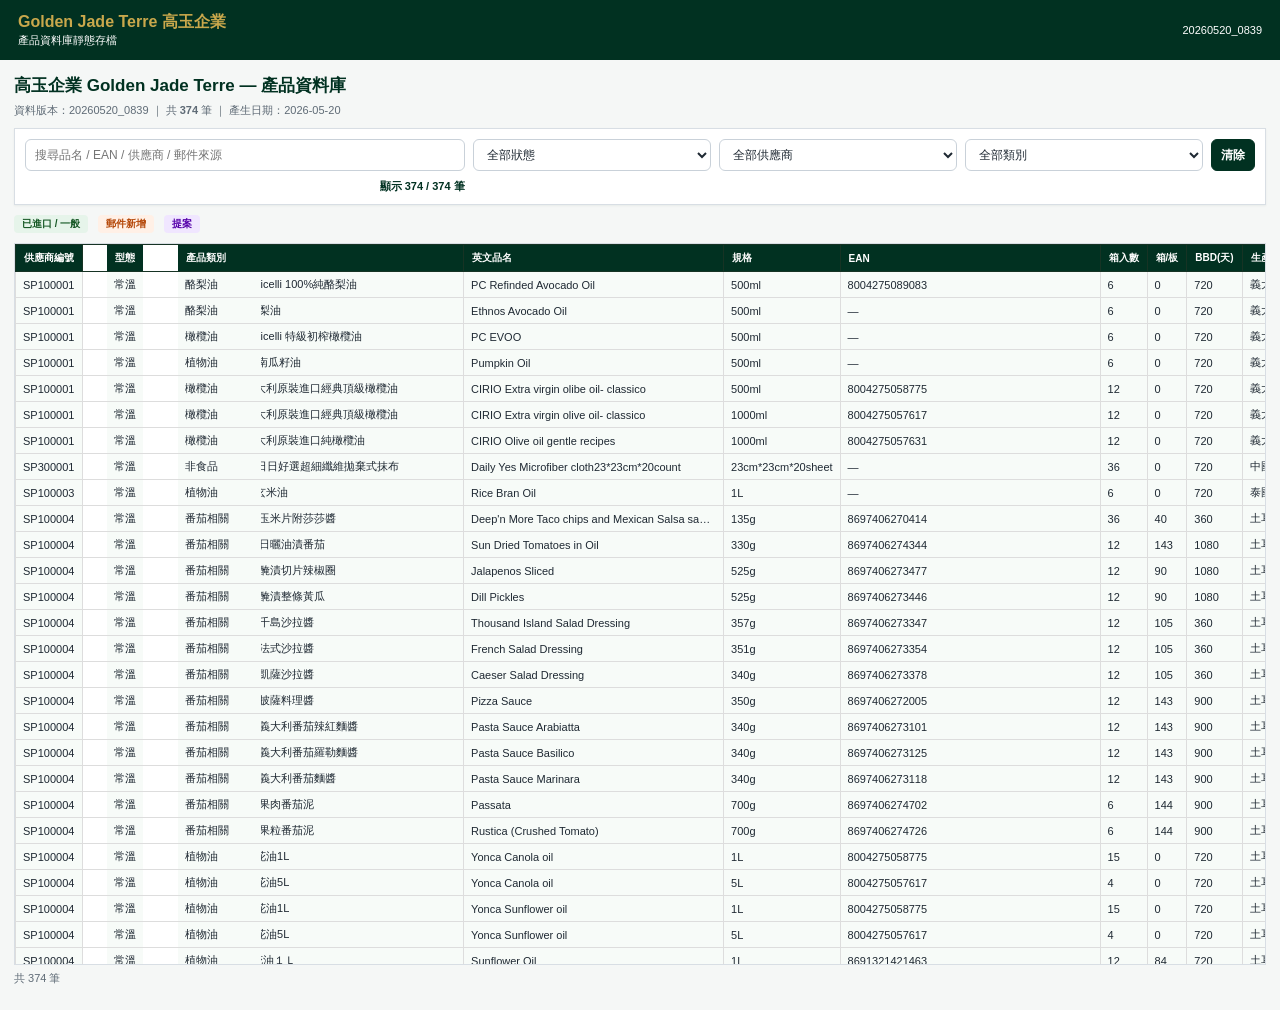
<file: 高玉產品報價資料庫_最後更新20260520_0839.html>
<!DOCTYPE html>
<html lang="zh-Hant">
<head>
<meta charset="UTF-8">
<meta name="viewport" content="width=device-width, initial-scale=1.0">
<title>高玉產品資料庫</title>
<style>
*{box-sizing:border-box}
body{font-family:Arial,"Noto Sans TC",sans-serif;font-size:11px;margin:0;color:#1f2933;background:#f5f7f6}
.top{background:#013121;color:white;padding:12px 18px;display:flex;align-items:center;justify-content:space-between;gap:16px}
.brand{color:#C9A84C;font-size:16px;font-weight:700}
.page{padding:14px}
h2{font-size:17px;margin:0 0 6px;color:#013121}
.meta{color:#5f6b76;font-size:11px;margin:6px 0 10px}
.toolbar{position:sticky;top:0;z-index:4;background:#fff;border:1px solid #d8dee4;padding:10px;display:grid;grid-template-columns:minmax(220px,1.2fr) repeat(3,minmax(140px,.65fr)) auto;gap:8px;align-items:center;box-shadow:0 1px 2px rgba(1,49,33,.06)}
input,select,button{height:32px;border:1px solid #c9d1d9;background:#fff;border-radius:6px;padding:0 9px;font-size:12px;color:#1f2933}
button{background:#013121;color:#fff;border-color:#013121;cursor:pointer;font-weight:700}
.counter{font-weight:700;color:#013121;white-space:nowrap;text-align:right}
.legend{display:flex;gap:10px;flex-wrap:wrap;margin:10px 0}
.chip{display:inline-block;padding:2px 8px;border-radius:4px;font-size:10px;font-weight:700}
.active-chip{background:#E6F4EA;color:#155724}
.mail-chip{background:#FFF0E6;color:#B54708}
.proposal-chip{background:#F0E6FF;color:#5500AA}
.table-wrap{height:calc(100vh - 178px);overflow:auto;border:1px solid #d8dee4;background:#fff}
table{border-collapse:collapse;width:100%;min-width:2100px}
th{position:sticky;top:0;z-index:1;background:#013121;color:#fff;padding:6px 8px;text-align:left;font-size:10px;white-space:nowrap;border:1px solid #163324}
td{padding:5px 7px;border:1px solid #ddd;vertical-align:middle;white-space:nowrap;font-size:11px;max-width:260px;overflow:hidden;text-overflow:ellipsis}
th:nth-child(1),td:nth-child(1){position:sticky;left:0;z-index:2;max-width:92px}
th:nth-child(2),td:nth-child(2){position:sticky;left:91px;z-index:2;max-width:72px}
th:nth-child(3),td:nth-child(3){position:sticky;left:162px;z-index:2;max-width:110px}
th:nth-child(1),th:nth-child(2),th:nth-child(3){z-index:3}
td:nth-child(1),td:nth-child(2),td:nth-child(3){background:inherit}
tr:hover td{background:#EEF4FF!important}
tr.active td{background:#F7FBF8}
tr.mail td{background:#FFF7EF}
tr.proposal td{background:#F8F2FF}
tr.hidden{display:none}
@media (max-width:900px){
  .toolbar{grid-template-columns:1fr 1fr}
  .counter{text-align:left}
  .table-wrap{height:calc(100vh - 245px)}
}
@media print{
  body{background:#fff}
  .toolbar,.legend{display:none}
  .table-wrap{height:auto;overflow:visible;border:0}
  th,td{position:static!important}
}
</style>
</head>
<body>
<div class="top">
  <div>
    <div class="brand">Golden Jade Terre 高玉企業</div>
    <div>產品資料庫靜態存檔</div>
  </div>
  <div>20260520_0839</div>
</div>
<div class="page">
<h2>高玉企業 Golden Jade Terre — 產品資料庫</h2>
<div class="meta">資料版本：20260520_0839 ｜ 共 <b>374</b> 筆 ｜ 產生日期：2026-05-20</div>
<div class="toolbar">
  <input id="q" type="search" placeholder="搜尋品名 / EAN / 供應商 / 郵件來源">
  <select id="status"><option value="">全部狀態</option><option value="PX Mart提案">PX Mart提案</option><option value="已進口">已進口</option><option value="郵件新增">郵件新增</option></select>
  <select id="supplier"><option value="">全部供應商</option><option value="Abc">Abc</option><option value="Agro Wellness">Agro Wellness</option><option value="Amazons4u">Amazons4u</option><option value="AntichiColli">AntichiColli</option><option value="Apicoltura Casentinese">Apicoltura Casentinese</option><option value="BEYOĞLU">BEYOĞLU</option><option value="Bauli">Bauli</option><option value="Bodegas Milenium">Bodegas Milenium</option><option value="Burcu">Burcu</option><option value="C&amp;F">C&amp;F</option><option value="COOP">COOP</option><option value="CRIKCROK">CRIKCROK</option><option value="Castle">Castle</option><option value="Chizzpa">Chizzpa</option><option value="Coppini">Coppini</option><option value="Di Biase">Di Biase</option><option value="Dogadan">Dogadan</option><option value="Europastry">Europastry</option><option value="Feast">Feast</option><option value="Francestle">Francestle</option><option value="G7">G7</option><option value="GoMuc">GoMuc</option><option value="Gusto Sorrento">Gusto Sorrento</option><option value="Homhual">Homhual</option><option value="Kozakli">Kozakli</option><option value="LA MOLE">LA MOLE</option><option value="Luong GIA">Luong GIA</option><option value="MB">MB</option><option value="MONTOSCO">MONTOSCO</option><option value="Maina">Maina</option><option value="Mas Choices">Mas Choices</option><option value="Maspex">Maspex</option><option value="Menodiciotto">Menodiciotto</option><option value="NBF">NBF</option><option value="PC">PC</option><option value="PT Managhora">PT Managhora</option><option value="Polska Roza">Polska Roza</option><option value="Prinze Snacks">Prinze Snacks</option><option value="Pronat">Pronat</option><option value="Sternburg">Sternburg</option><option value="Sun Grains">Sun Grains</option><option value="TDS">TDS</option><option value="Terre">Terre</option><option value="Terre Francescane">Terre Francescane</option><option value="VALNERINA TARTUFI">VALNERINA TARTUFI</option><option value="VERGA">VERGA</option><option value="Van Pur">Van Pur</option><option value="Yarra Valley">Yarra Valley</option><option value="Yonca">Yonca</option><option value="上海根因">上海根因</option><option value="韓國冰塊(NEXO)">韓國冰塊(NEXO)</option><option value="順發">順發</option></select>
  <select id="category"><option value="">全部類別</option><option value="乳製品">乳製品</option><option value="其他食品">其他食品</option><option value="冰塊">冰塊</option><option value="冰淇淋">冰淇淋</option><option value="冷凍Pizza">冷凍Pizza</option><option value="冷凍水果">冷凍水果</option><option value="冷凍烘焙">冷凍烘焙</option><option value="冷凍蔬果">冷凍蔬果</option><option value="冷凍薯類/點心">冷凍薯類/點心</option><option value="即飲茶">即飲茶</option><option value="啤酒">啤酒</option><option value="堅果/乾果">堅果/乾果</option><option value="巧克力">巧克力</option><option value="松露製品">松露製品</option><option value="果汁">果汁</option><option value="果醬">果醬</option><option value="植物奶">植物奶</option><option value="植物油">植物油</option><option value="椰子水">椰子水</option><option value="橄欖油">橄欖油</option><option value="機能飲料">機能飲料</option><option value="氣泡飲料">氣泡飲料</option><option value="泡麵">泡麵</option><option value="洋芋片">洋芋片</option><option value="番茄相關">番茄相關</option><option value="番茄製品">番茄製品</option><option value="節慶糕點">節慶糕點</option><option value="義大利餅乾">義大利餅乾</option><option value="義大利麵/燉飯">義大利麵/燉飯</option><option value="花草茶">花草茶</option><option value="葡萄酒">葡萄酒</option><option value="調味腰果">調味腰果</option><option value="酪梨油">酪梨油</option><option value="醋">醋</option><option value="零食">零食</option><option value="非食品">非食品</option><option value="餅乾">餅乾</option><option value="香料">香料</option><option value="魚類零食">魚類零食</option><option value="鮪魚罐頭">鮪魚罐頭</option></select>
  <button id="reset" type="button">清除</button>
  <div id="counter" class="counter">顯示 374 / 374 筆</div>
</div>
<div class="legend">
  <span class="chip active-chip">已進口 / 一般</span>
  <span class="chip mail-chip">郵件新增</span>
  <span class="chip proposal-chip">提案</span>
</div>
<div class="table-wrap">
<table>
<thead><tr><th>供應商編號</th><th>型態</th><th>產品類別</th><th>中文品名</th><th>英文品名</th><th>規格</th><th>EAN</th><th>箱入數</th><th>箱/板</th><th>BBD(天)</th><th>生產國</th><th>幣別</th><th>成本價</th><th>成本交易條件</th><th>報價交易條件</th><th>供應商</th><th>合作模式</th><th>交易模式</th><th>最低利潤%</th><th>付款條件</th><th>MOQ</th><th>適用通路</th><th>樣品狀態</th><th>狀態</th><th>郵件來源</th><th>價格更新日</th><th>前次成本價</th><th>台幣總成本</th><th>台幣最低報價</th><th>台幣最低報價匯率</th></tr></thead>
<tbody>
<tr class="active" data-status="已進口" data-supplier="PC" data-category="酪梨油" data-search="pietro coricelli 100%純酪梨油 pc refinded avocado oil 500ml 8004275089083 pc 酪梨油 — 全通路 義大利"><td>SP100001</td><td>常溫</td><td>酪梨油</td><td>Pietro Coricelli 100%純酪梨油</td><td>PC Refinded Avocado Oil</td><td>500ml</td><td>8004275089083</td><td>6</td><td>0</td><td>720</td><td>義大利</td><td>Euro</td><td>4.41</td><td>CIF</td><td>CIF</td><td>PC</td><td>收佣金</td><td>收佣金(PC)</td><td>10.0</td><td>TDS清帳</td><td>—</td><td>全通路</td><td>—</td><td>已進口</td><td title="—">—</td><td>—</td><td>—</td><td>0</td><td>0</td><td>—</td></tr><tr class="active" data-status="已進口" data-supplier="PC" data-category="酪梨油" data-search="ethnos 酪梨油 ethnos avocado oil 500ml — pc 酪梨油 — 全通路 義大利"><td>SP100001</td><td>常溫</td><td>酪梨油</td><td>Ethnos 酪梨油</td><td>Ethnos Avocado Oil</td><td>500ml</td><td>—</td><td>6</td><td>0</td><td>720</td><td>義大利</td><td>Euro</td><td>5.0</td><td>CIF</td><td>CIF</td><td>PC</td><td>收佣金</td><td>收佣金(PC)</td><td>20.0</td><td>TDS清帳</td><td>—</td><td>全通路</td><td>—</td><td>已進口</td><td title="—">—</td><td>—</td><td>—</td><td>0</td><td>0</td><td>—</td></tr><tr class="active" data-status="已進口" data-supplier="PC" data-category="橄欖油" data-search="pietro coricelli 特級初榨橄欖油 pc evoo 500ml — pc 橄欖油 — 全通路 義大利"><td>SP100001</td><td>常溫</td><td>橄欖油</td><td>Pietro Coricelli 特級初榨橄欖油</td><td>PC EVOO</td><td>500ml</td><td>—</td><td>6</td><td>0</td><td>720</td><td>義大利</td><td>Euro</td><td>4.3</td><td>CIF</td><td>CIF</td><td>PC</td><td>收佣金</td><td>收佣金(PC)</td><td>10.0</td><td>TDS清帳</td><td>—</td><td>全通路</td><td>—</td><td>已進口</td><td title="—">—</td><td>—</td><td>—</td><td>0</td><td>0</td><td>—</td></tr><tr class="active" data-status="已進口" data-supplier="PC" data-category="植物油" data-search="ethnos南瓜籽油 pumpkin oil 500ml — pc 植物油 — 全通路 義大利"><td>SP100001</td><td>常溫</td><td>植物油</td><td>ETHNOS南瓜籽油</td><td>Pumpkin Oil</td><td>500ml</td><td>—</td><td>6</td><td>0</td><td>720</td><td>義大利</td><td>Euro</td><td>3.9</td><td>CIF</td><td>CIF</td><td>PC</td><td>收佣金</td><td>收佣金(PC)</td><td>10.0</td><td>TDS清帳</td><td>—</td><td>全通路</td><td>—</td><td>已進口</td><td title="—">—</td><td>—</td><td>—</td><td>0</td><td>0</td><td>—</td></tr><tr class="active" data-status="已進口" data-supplier="PC" data-category="橄欖油" data-search="奇里歐義大利原裝進口經典頂級橄欖油 cirio extra virgin olibe oil- classico 500ml 8004275058775 pc 橄欖油 成本計算_內部檔案202605.xlsx 更新 | 2026-05-05 全通路 義大利"><td>SP100001</td><td>常溫</td><td>橄欖油</td><td>奇里歐義大利原裝進口經典頂級橄欖油</td><td>CIRIO Extra virgin olibe oil- classico</td><td>500ml</td><td>8004275058775</td><td>12</td><td>0</td><td>720</td><td>義大利</td><td>Euro</td><td>1.47</td><td>CIF</td><td>CIF</td><td>PC</td><td>收佣金</td><td>收佣金(PC)</td><td>15.8</td><td>TDS清帳</td><td>—</td><td>全通路</td><td>—</td><td>已進口</td><td title="成本計算_內部檔案202605.xlsx 更新 | 2026-05-05">成本計算_內部檔案202605.xlsx 更新 | 2026-05-05</td><td>2026-05-05</td><td>3.2</td><td>0</td><td>0</td><td>—</td></tr><tr class="active" data-status="已進口" data-supplier="PC" data-category="橄欖油" data-search="奇里歐義大利原裝進口經典頂級橄欖油 cirio extra virgin olive oil- classico 1000ml 8004275057617 pc 橄欖油 成本計算_內部檔案202605.xlsx 更新 | 2026-05-05 全通路 義大利"><td>SP100001</td><td>常溫</td><td>橄欖油</td><td>奇里歐義大利原裝進口經典頂級橄欖油</td><td>CIRIO Extra virgin olive oil- classico</td><td>1000ml</td><td>8004275057617</td><td>12</td><td>0</td><td>720</td><td>義大利</td><td>Euro</td><td>6.96</td><td>CIF</td><td>CIF</td><td>PC</td><td>收佣金</td><td>收佣金(PC)</td><td>13.0</td><td>TDS清帳</td><td>—</td><td>全通路</td><td>—</td><td>已進口</td><td title="成本計算_內部檔案202605.xlsx 更新 | 2026-05-05">成本計算_內部檔案202605.xlsx 更新 | 2026-05-05</td><td>2026-05-05</td><td>6.0</td><td>0</td><td>0</td><td>—</td></tr><tr class="active" data-status="已進口" data-supplier="PC" data-category="橄欖油" data-search="奇里歐義大利原裝進口純橄欖油 cirio olive oil gentle recipes 1000ml 8004275057631 pc 橄欖油 — 全通路 義大利"><td>SP100001</td><td>常溫</td><td>橄欖油</td><td>奇里歐義大利原裝進口純橄欖油</td><td>CIRIO Olive oil gentle recipes</td><td>1000ml</td><td>8004275057631</td><td>12</td><td>0</td><td>720</td><td>義大利</td><td>Euro</td><td>5.05</td><td>CIF</td><td>CIF</td><td>PC</td><td>收佣金</td><td>收佣金(PC)</td><td>17.9</td><td>TDS清帳</td><td>—</td><td>全通路</td><td>—</td><td>已進口</td><td title="—">—</td><td>—</td><td>—</td><td>0</td><td>0</td><td>—</td></tr><tr class="active" data-status="已進口" data-supplier="上海根因" data-category="非食品" data-search="daily yes日日好選超細纖維拋棄式抹布 daily yes microfiber cloth23*23cm*20count 23cm*23cm*20sheet — 上海根因 非食品 成本計算_內部檔案202605.xlsx 更新 | 2026-05-05 全通路 中國"><td>SP300001</td><td>常溫</td><td>非食品</td><td>Daily Yes日日好選超細纖維拋棄式抹布</td><td>Daily Yes Microfiber cloth23*23cm*20count</td><td>23cm*23cm*20sheet</td><td>—</td><td>36</td><td>0</td><td>720</td><td>中國</td><td>RMB</td><td>8.178</td><td>CIF</td><td>CIF</td><td>上海根因</td><td>收佣金</td><td>收佣金(根因)</td><td>9.1</td><td>TDS清帳</td><td>—</td><td>全通路</td><td>—</td><td>已進口</td><td title="成本計算_內部檔案202605.xlsx 更新 | 2026-05-05">成本計算_內部檔案202605.xlsx 更新 | 2026-05-05</td><td>2026-05-05</td><td>8.178</td><td>0</td><td>0</td><td>—</td></tr><tr class="active" data-status="已進口" data-supplier="Agro Wellness" data-category="植物油" data-search="美味森市玄米油 rice bran oil 1l — agro wellness 植物油 — 全通路 泰國"><td>SP100003</td><td>常溫</td><td>植物油</td><td>美味森市玄米油</td><td>Rice Bran Oil</td><td>1L</td><td>—</td><td>6</td><td>0</td><td>720</td><td>泰國</td><td>USD</td><td>18.5</td><td>FOB</td><td>FOB</td><td>Agro Wellness</td><td>買進</td><td>買進</td><td>13.4</td><td>訂金50%, BL 14天50%</td><td>—</td><td>全通路</td><td>—</td><td>已進口</td><td title="—">—</td><td>—</td><td>—</td><td>0</td><td>0</td><td>—</td></tr><tr class="active" data-status="已進口" data-supplier="Yonca" data-category="番茄相關" data-search="rio santo玉米片附莎莎醬 deep&#x27;n more taco chips and mexican salsa sauce 135g 8697406270414 yonca 番茄相關 成本計算_內部檔案202605.xlsx 更新 | 2026-05-05 美廉社 / 全通路 土耳其"><td>SP100004</td><td>常溫</td><td>番茄相關</td><td>Rio Santo玉米片附莎莎醬</td><td>Deep&#x27;n More Taco chips and Mexican Salsa sauce</td><td>135g</td><td>8697406270414</td><td>36</td><td>40</td><td>360</td><td>土耳其</td><td>EUR</td><td>1.03</td><td>EXW</td><td>EXW</td><td>Yonca</td><td>收佣金</td><td>收佣金(PC)</td><td>10.4</td><td>TDS清帳</td><td>—</td><td>美廉社 / 全通路</td><td>—</td><td>已進口</td><td title="成本計算_內部檔案202605.xlsx 更新 | 2026-05-05">成本計算_內部檔案202605.xlsx 更新 | 2026-05-05</td><td>2026-05-05</td><td>0.95</td><td>0</td><td>0</td><td>—</td></tr><tr class="active" data-status="已進口" data-supplier="Yonca" data-category="番茄相關" data-search="rio santo日曬油漬番茄 sun dried tomatoes in oil 330g 8697406274344 yonca 番茄相關 成本計算_內部檔案202605.xlsx 更新 | 2026-05-05 美廉社 / 全通路 土耳其"><td>SP100004</td><td>常溫</td><td>番茄相關</td><td>Rio Santo日曬油漬番茄</td><td>Sun Dried Tomatoes in Oil</td><td>330g</td><td>8697406274344</td><td>12</td><td>143</td><td>1080</td><td>土耳其</td><td>EUR</td><td>1.36</td><td>EXW</td><td>EXW</td><td>Yonca</td><td>收佣金</td><td>收佣金(PC)</td><td>9.9</td><td>TDS清帳</td><td>—</td><td>美廉社 / 全通路</td><td>—</td><td>已進口</td><td title="成本計算_內部檔案202605.xlsx 更新 | 2026-05-05">成本計算_內部檔案202605.xlsx 更新 | 2026-05-05</td><td>2026-05-05</td><td>1.25</td><td>0</td><td>0</td><td>—</td></tr><tr class="active" data-status="已進口" data-supplier="Yonca" data-category="番茄相關" data-search="rio santo醃漬切片辣椒圈 jalapenos sliced 525g 8697406273477 yonca 番茄相關 成本計算_內部檔案202605.xlsx 更新 | 2026-05-05 美廉社 / 全通路 土耳其"><td>SP100004</td><td>常溫</td><td>番茄相關</td><td>Rio Santo醃漬切片辣椒圈</td><td>Jalapenos Sliced</td><td>525g</td><td>8697406273477</td><td>12</td><td>90</td><td>1080</td><td>土耳其</td><td>EUR</td><td>0.85</td><td>EXW</td><td>EXW</td><td>Yonca</td><td>收佣金</td><td>收佣金(PC)</td><td>19.8</td><td>TDS清帳</td><td>—</td><td>美廉社 / 全通路</td><td>—</td><td>已進口</td><td title="成本計算_內部檔案202605.xlsx 更新 | 2026-05-05">成本計算_內部檔案202605.xlsx 更新 | 2026-05-05</td><td>2026-05-05</td><td>0.695</td><td>0</td><td>0</td><td>—</td></tr><tr class="active" data-status="已進口" data-supplier="Yonca" data-category="番茄相關" data-search="rio santo醃漬整條黃瓜 dill pickles 525g 8697406273446 yonca 番茄相關 成本計算_內部檔案202605.xlsx 更新 | 2026-05-05 美廉社 / 全通路 土耳其"><td>SP100004</td><td>常溫</td><td>番茄相關</td><td>Rio Santo醃漬整條黃瓜</td><td>Dill Pickles</td><td>525g</td><td>8697406273446</td><td>12</td><td>90</td><td>1080</td><td>土耳其</td><td>EUR</td><td>0.795</td><td>EXW</td><td>EXW</td><td>Yonca</td><td>收佣金</td><td>收佣金(PC)</td><td>25.0</td><td>TDS清帳</td><td>—</td><td>美廉社 / 全通路</td><td>—</td><td>已進口</td><td title="成本計算_內部檔案202605.xlsx 更新 | 2026-05-05">成本計算_內部檔案202605.xlsx 更新 | 2026-05-05</td><td>2026-05-05</td><td>0.695</td><td>0</td><td>0</td><td>—</td></tr><tr class="active" data-status="已進口" data-supplier="Yonca" data-category="番茄相關" data-search="rio santo千島沙拉醬 thousand island salad dressing 357g 8697406273347 yonca 番茄相關 成本計算_內部檔案202605.xlsx 更新 | 2026-05-05 美廉社 / 全通路 土耳其"><td>SP100004</td><td>常溫</td><td>番茄相關</td><td>Rio Santo千島沙拉醬</td><td>Thousand Island Salad Dressing</td><td>357g</td><td>8697406273347</td><td>12</td><td>105</td><td>360</td><td>土耳其</td><td>EUR</td><td>0.89</td><td>EXW</td><td>EXW</td><td>Yonca</td><td>收佣金</td><td>收佣金(PC)</td><td>19.1</td><td>TDS清帳</td><td>—</td><td>美廉社 / 全通路</td><td>—</td><td>已進口</td><td title="成本計算_內部檔案202605.xlsx 更新 | 2026-05-05">成本計算_內部檔案202605.xlsx 更新 | 2026-05-05</td><td>2026-05-05</td><td>0.79</td><td>0</td><td>0</td><td>—</td></tr><tr class="active" data-status="已進口" data-supplier="Yonca" data-category="番茄相關" data-search="rio santo法式沙拉醬 french salad dressing 351g 8697406273354 yonca 番茄相關 成本計算_內部檔案202605.xlsx 更新 | 2026-05-05 美廉社 / 全通路 土耳其"><td>SP100004</td><td>常溫</td><td>番茄相關</td><td>Rio Santo法式沙拉醬</td><td>French Salad Dressing</td><td>351g</td><td>8697406273354</td><td>12</td><td>105</td><td>360</td><td>土耳其</td><td>EUR</td><td>0.89</td><td>EXW</td><td>EXW</td><td>Yonca</td><td>收佣金</td><td>收佣金(PC)</td><td>19.1</td><td>TDS清帳</td><td>—</td><td>美廉社 / 全通路</td><td>—</td><td>已進口</td><td title="成本計算_內部檔案202605.xlsx 更新 | 2026-05-05">成本計算_內部檔案202605.xlsx 更新 | 2026-05-05</td><td>2026-05-05</td><td>0.79</td><td>0</td><td>0</td><td>—</td></tr><tr class="active" data-status="已進口" data-supplier="Yonca" data-category="番茄相關" data-search="rio santo凱薩沙拉醬 caeser salad dressing 340g 8697406273378 yonca 番茄相關 成本計算_內部檔案202605.xlsx 更新 | 2026-05-05 美廉社 / 全通路 土耳其"><td>SP100004</td><td>常溫</td><td>番茄相關</td><td>Rio Santo凱薩沙拉醬</td><td>Caeser Salad Dressing</td><td>340g</td><td>8697406273378</td><td>12</td><td>105</td><td>360</td><td>土耳其</td><td>EUR</td><td>0.89</td><td>EXW</td><td>EXW</td><td>Yonca</td><td>收佣金</td><td>收佣金(PC)</td><td>19.1</td><td>TDS清帳</td><td>—</td><td>美廉社 / 全通路</td><td>—</td><td>已進口</td><td title="成本計算_內部檔案202605.xlsx 更新 | 2026-05-05">成本計算_內部檔案202605.xlsx 更新 | 2026-05-05</td><td>2026-05-05</td><td>0.79</td><td>0</td><td>0</td><td>—</td></tr><tr class="active" data-status="已進口" data-supplier="Yonca" data-category="番茄相關" data-search="rio santo披薩料理醬 pizza sauce 350g 8697406272005 yonca 番茄相關 成本計算_內部檔案202605.xlsx 更新 | 2026-05-05 美廉社 / 全通路 土耳其"><td>SP100004</td><td>常溫</td><td>番茄相關</td><td>Rio Santo披薩料理醬</td><td>Pizza Sauce</td><td>350g</td><td>8697406272005</td><td>12</td><td>143</td><td>900</td><td>土耳其</td><td>EUR</td><td>0.745</td><td>EXW</td><td>EXW</td><td>Yonca</td><td>收佣金</td><td>收佣金(PC)</td><td>19.9</td><td>TDS清帳</td><td>—</td><td>美廉社 / 全通路</td><td>—</td><td>已進口</td><td title="成本計算_內部檔案202605.xlsx 更新 | 2026-05-05">成本計算_內部檔案202605.xlsx 更新 | 2026-05-05</td><td>2026-05-05</td><td>0.6</td><td>0</td><td>0</td><td>—</td></tr><tr class="active" data-status="已進口" data-supplier="Yonca" data-category="番茄相關" data-search="rio santo義大利番茄辣紅麵醬 pasta sauce arabiatta 340g 8697406273101 yonca 番茄相關 成本計算_內部檔案202605.xlsx 更新 | 2026-05-05 美廉社 / 全通路 土耳其"><td>SP100004</td><td>常溫</td><td>番茄相關</td><td>Rio Santo義大利番茄辣紅麵醬</td><td>Pasta Sauce Arabiatta</td><td>340g</td><td>8697406273101</td><td>12</td><td>143</td><td>900</td><td>土耳其</td><td>EUR</td><td>0.745</td><td>EXW</td><td>EXW</td><td>Yonca</td><td>收佣金</td><td>收佣金(PC)</td><td>19.9</td><td>TDS清帳</td><td>—</td><td>美廉社 / 全通路</td><td>—</td><td>已進口</td><td title="成本計算_內部檔案202605.xlsx 更新 | 2026-05-05">成本計算_內部檔案202605.xlsx 更新 | 2026-05-05</td><td>2026-05-05</td><td>0.6</td><td>0</td><td>0</td><td>—</td></tr><tr class="active" data-status="已進口" data-supplier="Yonca" data-category="番茄相關" data-search="rio santo義大利番茄羅勒麵醬 pasta sauce basilico 340g 8697406273125 yonca 番茄相關 成本計算_內部檔案202605.xlsx 更新 | 2026-05-05 美廉社 / 全通路 土耳其"><td>SP100004</td><td>常溫</td><td>番茄相關</td><td>Rio Santo義大利番茄羅勒麵醬</td><td>Pasta Sauce Basilico</td><td>340g</td><td>8697406273125</td><td>12</td><td>143</td><td>900</td><td>土耳其</td><td>EUR</td><td>0.745</td><td>EXW</td><td>EXW</td><td>Yonca</td><td>收佣金</td><td>收佣金(PC)</td><td>19.9</td><td>TDS清帳</td><td>—</td><td>美廉社 / 全通路</td><td>—</td><td>已進口</td><td title="成本計算_內部檔案202605.xlsx 更新 | 2026-05-05">成本計算_內部檔案202605.xlsx 更新 | 2026-05-05</td><td>2026-05-05</td><td>0.6</td><td>0</td><td>0</td><td>—</td></tr><tr class="active" data-status="已進口" data-supplier="Yonca" data-category="番茄相關" data-search="rio santo義大利番茄麵醬 pasta sauce marinara 340g 8697406273118 yonca 番茄相關 成本計算_內部檔案202605.xlsx 更新 | 2026-05-05 美廉社 / 全通路 土耳其"><td>SP100004</td><td>常溫</td><td>番茄相關</td><td>Rio Santo義大利番茄麵醬</td><td>Pasta Sauce Marinara</td><td>340g</td><td>8697406273118</td><td>12</td><td>143</td><td>900</td><td>土耳其</td><td>EUR</td><td>0.745</td><td>EXW</td><td>EXW</td><td>Yonca</td><td>收佣金</td><td>收佣金(PC)</td><td>19.9</td><td>TDS清帳</td><td>—</td><td>美廉社 / 全通路</td><td>—</td><td>已進口</td><td title="成本計算_內部檔案202605.xlsx 更新 | 2026-05-05">成本計算_內部檔案202605.xlsx 更新 | 2026-05-05</td><td>2026-05-05</td><td>0.6</td><td>0</td><td>0</td><td>—</td></tr><tr class="active" data-status="已進口" data-supplier="Yonca" data-category="番茄相關" data-search="rio santo果肉番茄泥 passata 700g 8697406274702 yonca 番茄相關 成本計算_內部檔案202605.xlsx 更新 | 2026-05-05 美廉社 / 全通路 土耳其"><td>SP100004</td><td>常溫</td><td>番茄相關</td><td>Rio Santo果肉番茄泥</td><td>Passata</td><td>700g</td><td>8697406274702</td><td>6</td><td>144</td><td>900</td><td>土耳其</td><td>EUR</td><td>0.805</td><td>EXW</td><td>EXW</td><td>Yonca</td><td>收佣金</td><td>收佣金(PC)</td><td>20.3</td><td>TDS清帳</td><td>—</td><td>美廉社 / 全通路</td><td>—</td><td>已進口</td><td title="成本計算_內部檔案202605.xlsx 更新 | 2026-05-05">成本計算_內部檔案202605.xlsx 更新 | 2026-05-05</td><td>2026-05-05</td><td>0.65</td><td>0</td><td>0</td><td>—</td></tr><tr class="active" data-status="已進口" data-supplier="Yonca" data-category="番茄相關" data-search="rio santo果粒番茄泥 rustica (crushed tomato) 700g 8697406274726 yonca 番茄相關 成本計算_內部檔案202605.xlsx 更新 | 2026-05-05 美廉社 / 全通路 土耳其"><td>SP100004</td><td>常溫</td><td>番茄相關</td><td>Rio Santo果粒番茄泥</td><td>Rustica (Crushed Tomato)</td><td>700g</td><td>8697406274726</td><td>6</td><td>144</td><td>900</td><td>土耳其</td><td>EUR</td><td>0.805</td><td>EXW</td><td>EXW</td><td>Yonca</td><td>收佣金</td><td>收佣金(PC)</td><td>20.3</td><td>TDS清帳</td><td>—</td><td>美廉社 / 全通路</td><td>—</td><td>已進口</td><td title="成本計算_內部檔案202605.xlsx 更新 | 2026-05-05">成本計算_內部檔案202605.xlsx 更新 | 2026-05-05</td><td>2026-05-05</td><td>0.65</td><td>0</td><td>0</td><td>—</td></tr><tr class="active" data-status="已進口" data-supplier="Yonca" data-category="植物油" data-search="大拇指芥花油1l yonca canola oil 1l 8004275058775 yonca 植物油 成本計算_內部檔案202605.xlsx 更新 | 2026-05-05 美廉社 / 全通路 土耳其"><td>SP100004</td><td>常溫</td><td>植物油</td><td>大拇指芥花油1L</td><td>Yonca Canola oil</td><td>1L</td><td>8004275058775</td><td>15</td><td>0</td><td>720</td><td>土耳其</td><td>USD</td><td>1.47</td><td>EXW</td><td>CIF</td><td>Yonca</td><td>收佣金</td><td>收佣金(PC)</td><td>15</td><td>TDS清帳</td><td>—</td><td>美廉社 / 全通路</td><td>—</td><td>已進口</td><td title="成本計算_內部檔案202605.xlsx 更新 | 2026-05-05">成本計算_內部檔案202605.xlsx 更新 | 2026-05-05</td><td>2026-05-05</td><td>3.2</td><td>0</td><td>0</td><td>—</td></tr><tr class="active" data-status="已進口" data-supplier="Yonca" data-category="植物油" data-search="大拇指芥花油5l yonca canola oil 5l 8004275057617 yonca 植物油 成本計算_內部檔案202605.xlsx 更新 | 2026-05-05 美廉社 / 全通路 土耳其"><td>SP100004</td><td>常溫</td><td>植物油</td><td>大拇指芥花油5L</td><td>Yonca Canola oil</td><td>5L</td><td>8004275057617</td><td>4</td><td>0</td><td>720</td><td>土耳其</td><td>USD</td><td>6.96</td><td>EXW</td><td>CIF</td><td>Yonca</td><td>收佣金</td><td>收佣金(PC)</td><td>15</td><td>TDS清帳</td><td>—</td><td>美廉社 / 全通路</td><td>—</td><td>已進口</td><td title="成本計算_內部檔案202605.xlsx 更新 | 2026-05-05">成本計算_內部檔案202605.xlsx 更新 | 2026-05-05</td><td>2026-05-05</td><td>6.0</td><td>0</td><td>0</td><td>—</td></tr><tr class="active" data-status="已進口" data-supplier="Yonca" data-category="植物油" data-search="大拇指葵花油1l yonca sunflower oil 1l 8004275058775 yonca 植物油 成本計算_內部檔案202605.xlsx 更新 | 2026-05-05 美廉社 / 全通路 土耳其"><td>SP100004</td><td>常溫</td><td>植物油</td><td>大拇指葵花油1L</td><td>Yonca Sunflower oil</td><td>1L</td><td>8004275058775</td><td>15</td><td>0</td><td>720</td><td>土耳其</td><td>USD</td><td>1.47</td><td>CIF</td><td>CIF</td><td>Yonca</td><td>收佣金</td><td>收佣金(PC)</td><td>15.0</td><td>TDS清帳</td><td>—</td><td>美廉社 / 全通路</td><td>—</td><td>已進口</td><td title="成本計算_內部檔案202605.xlsx 更新 | 2026-05-05">成本計算_內部檔案202605.xlsx 更新 | 2026-05-05</td><td>2026-05-05</td><td>3.2</td><td>0</td><td>0</td><td>—</td></tr><tr class="active" data-status="已進口" data-supplier="Yonca" data-category="植物油" data-search="大拇指葵花油5l yonca sunflower oil 5l 8004275057617 yonca 植物油 成本計算_內部檔案202605.xlsx 更新 | 2026-05-05 美廉社 / 全通路 土耳其"><td>SP100004</td><td>常溫</td><td>植物油</td><td>大拇指葵花油5L</td><td>Yonca Sunflower oil</td><td>5L</td><td>8004275057617</td><td>4</td><td>0</td><td>720</td><td>土耳其</td><td>USD</td><td>6.96</td><td>CIF</td><td>CIF</td><td>Yonca</td><td>收佣金</td><td>收佣金(PC)</td><td>15.2</td><td>TDS清帳</td><td>—</td><td>美廉社 / 全通路</td><td>—</td><td>已進口</td><td title="成本計算_內部檔案202605.xlsx 更新 | 2026-05-05">成本計算_內部檔案202605.xlsx 更新 | 2026-05-05</td><td>2026-05-05</td><td>6.0</td><td>0</td><td>0</td><td>—</td></tr><tr class="active" data-status="已進口" data-supplier="Yonca" data-category="植物油" data-search="yonca葵花油１ｌ sunflower oil 1l 8691321421463 yonca 植物油 — 美廉社 / 全通路 土耳其"><td>SP100004</td><td>常溫</td><td>植物油</td><td>Yonca葵花油１Ｌ</td><td>Sunflower Oil</td><td>1L</td><td>8691321421463</td><td>12</td><td>84</td><td>720</td><td>土耳其</td><td>USD</td><td>1.47</td><td>CIF</td><td>CIF</td><td>Yonca</td><td>收佣金</td><td>收佣金(PC)</td><td>15.0</td><td>TDS清帳</td><td>—</td><td>美廉社 / 全通路</td><td>—</td><td>已進口</td><td title="—">—</td><td>—</td><td>—</td><td>0</td><td>0</td><td>—</td></tr><tr class="active" data-status="已進口" data-supplier="Yonca" data-category="植物油" data-search="美廉自有品牌芥花油１ｌ canola oil 1l 8691321421487 yonca 植物油 — 美廉社 / 全通路 土耳其"><td>SP100004</td><td>常溫</td><td>植物油</td><td>美廉自有品牌芥花油１Ｌ</td><td>Canola Oil</td><td>1L</td><td>8691321421487</td><td>12</td><td>84</td><td>720</td><td>土耳其</td><td>USD</td><td>—</td><td>EXW</td><td>CIF</td><td>Yonca</td><td>收佣金</td><td>收佣金(PC)</td><td>21.1</td><td>TDS清帳</td><td>—</td><td>美廉社 / 全通路</td><td>—</td><td>已進口</td><td title="—">—</td><td>—</td><td>—</td><td>0</td><td>0</td><td>—</td></tr><tr class="active" data-status="已進口" data-supplier="Yonca" data-category="植物油" data-search="rio santo葵花油１公升 葵花油sunflower oil 1l 8691321100108 yonca 植物油 — 美廉社 / 全通路 土耳其"><td>SP100004</td><td>常溫</td><td>植物油</td><td>Rio Santo葵花油１公升</td><td>葵花油Sunflower Oil</td><td>1L</td><td>8691321100108</td><td>12</td><td>84</td><td>720</td><td>土耳其</td><td>USD</td><td>1.45</td><td>CIF</td><td>CIF</td><td>Yonca</td><td>收佣金</td><td>收佣金(PC)</td><td>16.2</td><td>TDS清帳</td><td>—</td><td>美廉社 / 全通路</td><td>—</td><td>已進口</td><td title="—">—</td><td>—</td><td>—</td><td>0</td><td>0</td><td>—</td></tr><tr class="active" data-status="已進口" data-supplier="Yonca" data-category="植物油" data-search="rio santo葵花油５公升 葵花油sunflower oil 5l 8691321100504 yonca 植物油 — 美廉社 / 全通路 土耳其"><td>SP100004</td><td>常溫</td><td>植物油</td><td>Rio Santo葵花油５公升</td><td>葵花油Sunflower Oil</td><td>5L</td><td>8691321100504</td><td>4</td><td>84</td><td>720</td><td>土耳其</td><td>USD</td><td>6.93</td><td>CIF</td><td>CIF</td><td>Yonca</td><td>收佣金</td><td>收佣金(PC)</td><td>11.2</td><td>TDS清帳</td><td>—</td><td>美廉社 / 全通路</td><td>—</td><td>已進口</td><td title="—">—</td><td>—</td><td>—</td><td>0</td><td>0</td><td>—</td></tr><tr class="active" data-status="已進口" data-supplier="Yonca" data-category="植物油" data-search="rio santo芥花油１公升 芥花油canola oil 1l 8691321415400 yonca 植物油 — 美廉社 / 全通路 土耳其"><td>SP100004</td><td>常溫</td><td>植物油</td><td>Rio Santo芥花油１公升</td><td>芥花油Canola Oil</td><td>1L</td><td>8691321415400</td><td>12</td><td>84</td><td>720</td><td>土耳其</td><td>USD</td><td>1.53</td><td>CIF</td><td>CIF</td><td>Yonca</td><td>收佣金</td><td>收佣金(PC)</td><td>17.3</td><td>TDS清帳</td><td>—</td><td>美廉社 / 全通路</td><td>—</td><td>已進口</td><td title="—">—</td><td>—</td><td>—</td><td>0</td><td>0</td><td>—</td></tr><tr class="active" data-status="已進口" data-supplier="Yonca" data-category="植物油" data-search="rio santo芥花油５公升 芥花油canola oil 5l 8691321415431 yonca 植物油 — 美廉社 / 全通路 土耳其"><td>SP100004</td><td>常溫</td><td>植物油</td><td>Rio Santo芥花油５公升</td><td>芥花油Canola Oil</td><td>5L</td><td>8691321415431</td><td>4</td><td>84</td><td>720</td><td>土耳其</td><td>USD</td><td>7.32</td><td>CIF</td><td>CIF</td><td>Yonca</td><td>收佣金</td><td>收佣金(PC)</td><td>12.9</td><td>TDS清帳</td><td>—</td><td>美廉社 / 全通路</td><td>—</td><td>已進口</td><td title="—">—</td><td>—</td><td>—</td><td>0</td><td>0</td><td>—</td></tr><tr class="active" data-status="已進口" data-supplier="Francestle" data-category="巧克力" data-search="checkers 迷你碎粒杏仁可可製品 checkers stand pouch mini chunky almond 60g (compound) 60g 9555540038286 francestle 巧克力 — 美廉社 / 全通路 馬來西亞"><td>SP100006</td><td>常溫</td><td>巧克力</td><td>Checkers 迷你碎粒杏仁可可製品</td><td>Checkers Stand Pouch Mini Chunky Almond 60g (compound)</td><td>60g</td><td>9555540038286</td><td>48</td><td>0</td><td>540</td><td>馬來西亞</td><td>USD</td><td>0.48</td><td>CIF</td><td>CIF</td><td>Francestle</td><td>買進</td><td>買進</td><td>17.2</td><td>訂金30%, BL 70%</td><td>—</td><td>美廉社 / 全通路</td><td>—</td><td>已進口</td><td title="—">—</td><td>—</td><td>—</td><td>0</td><td>0</td><td>—</td></tr><tr class="active" data-status="已進口" data-supplier="Francestle" data-category="巧克力" data-search="checkers迷你碎粒綜合可可製品 checkers stand pouch mini chunky assorment 60g (compound) 60g 9555540038279 francestle 巧克力 — 美廉社 / 全通路 馬來西亞"><td>SP100006</td><td>常溫</td><td>巧克力</td><td>Checkers迷你碎粒綜合可可製品</td><td>Checkers Stand Pouch Mini Chunky Assorment 60g (compound)</td><td>60g</td><td>9555540038279</td><td>48</td><td>0</td><td>540</td><td>馬來西亞</td><td>USD</td><td>0.48</td><td>CIF</td><td>CIF</td><td>Francestle</td><td>買進</td><td>買進</td><td>17.2</td><td>訂金30%, BL 70%</td><td>—</td><td>美廉社 / 全通路</td><td>—</td><td>已進口</td><td title="—">—</td><td>—</td><td>—</td><td>0</td><td>0</td><td>—</td></tr><tr class="active" data-status="已進口" data-supplier="Francestle" data-category="巧克力" data-search="auston海鹽可可製品 auston slim seasalt dark 60g 60g 9551021090712 francestle 巧克力 — 美廉社 / 全通路 馬來西亞"><td>SP100006</td><td>常溫</td><td>巧克力</td><td>Auston海鹽可可製品</td><td>Auston Slim Seasalt Dark 60g</td><td>60g</td><td>9551021090712</td><td>36</td><td>0</td><td>540</td><td>馬來西亞</td><td>USD</td><td>1.25</td><td>CIF</td><td>CIF</td><td>Francestle</td><td>買進</td><td>買進</td><td>16.7</td><td>訂金30%, BL 70%</td><td>—</td><td>美廉社 / 全通路</td><td>—</td><td>已進口</td><td title="—">—</td><td>—</td><td>—</td><td>0</td><td>0</td><td>—</td></tr><tr class="active" data-status="已進口" data-supplier="Francestle" data-category="巧克力" data-search="auston 75%黑巧克力 auston slim 75% dark 60g 60g 9551021090682 francestle 巧克力 — 美廉社 / 全通路 馬來西亞"><td>SP100006</td><td>常溫</td><td>巧克力</td><td>Auston 75%黑巧克力</td><td>Auston Slim 75% Dark 60g</td><td>60g</td><td>9551021090682</td><td>36</td><td>0</td><td>540</td><td>馬來西亞</td><td>USD</td><td>1.35</td><td>CIF</td><td>CIF</td><td>Francestle</td><td>買進</td><td>買進</td><td>16.7</td><td>訂金30%, BL 70%</td><td>—</td><td>美廉社 / 全通路</td><td>—</td><td>已進口</td><td title="—">—</td><td>—</td><td>—</td><td>0</td><td>0</td><td>—</td></tr><tr class="active" data-status="已進口" data-supplier="Francestle" data-category="巧克力" data-search="auston 85%黑巧克力 auston slim 85% dark 60g 60g 9551021090699 francestle 巧克力 — 美廉社 / 全通路 馬來西亞"><td>SP100006</td><td>常溫</td><td>巧克力</td><td>Auston 85%黑巧克力</td><td>Auston Slim 85% Dark 60g</td><td>60g</td><td>9551021090699</td><td>36</td><td>0</td><td>540</td><td>馬來西亞</td><td>USD</td><td>1.45</td><td>CIF</td><td>CIF</td><td>Francestle</td><td>買進</td><td>買進</td><td>16.7</td><td>訂金30%, BL 70%</td><td>—</td><td>美廉社 / 全通路</td><td>—</td><td>已進口</td><td title="—">—</td><td>—</td><td>—</td><td>0</td><td>0</td><td>—</td></tr><tr class="active" data-status="已進口" data-supplier="Francestle" data-category="巧克力" data-search="auston 99%黑巧克力 auston slim 99% dark 60g 60g 9551021090705 francestle 巧克力 — 美廉社 / 全通路 馬來西亞"><td>SP100006</td><td>常溫</td><td>巧克力</td><td>Auston 99%黑巧克力</td><td>Auston Slim 99% Dark 60g</td><td>60g</td><td>9551021090705</td><td>36</td><td>0</td><td>540</td><td>馬來西亞</td><td>USD</td><td>1.55</td><td>CIF</td><td>CIF</td><td>Francestle</td><td>買進</td><td>買進</td><td>16.7</td><td>訂金30%, BL 70%</td><td>—</td><td>美廉社 / 全通路</td><td>—</td><td>已進口</td><td title="—">—</td><td>—</td><td>—</td><td>0</td><td>0</td><td>—</td></tr><tr class="active" data-status="已進口" data-supplier="Francestle" data-category="巧克力" data-search="auston 提拉米蘇牛奶可可製品 auston cube tiramisu milk 65g 65g 9551021090736 francestle 巧克力 — 美廉社 / 全通路 馬來西亞"><td>SP100006</td><td>常溫</td><td>巧克力</td><td>Auston 提拉米蘇牛奶可可製品</td><td>Auston Cube Tiramisu Milk 65g</td><td>65g</td><td>9551021090736</td><td>30</td><td>0</td><td>540</td><td>馬來西亞</td><td>USD</td><td>1.2</td><td>CIF</td><td>CIF</td><td>Francestle</td><td>買進</td><td>買進</td><td>16.7</td><td>訂金30%, BL 70%</td><td>—</td><td>美廉社 / 全通路</td><td>—</td><td>已進口</td><td title="—">—</td><td>—</td><td>—</td><td>0</td><td>0</td><td>—</td></tr><tr class="active" data-status="已進口" data-supplier="Francestle" data-category="巧克力" data-search="auston 提拉米蘇黑可可製品 auston cube tiramisu dark 65g 65g 9551021090620 francestle 巧克力 — 美廉社 / 全通路 馬來西亞"><td>SP100006</td><td>常溫</td><td>巧克力</td><td>Auston 提拉米蘇黑可可製品</td><td>Auston Cube Tiramisu Dark 65g</td><td>65g</td><td>9551021090620</td><td>30</td><td>0</td><td>540</td><td>馬來西亞</td><td>USD</td><td>1.2</td><td>CIF</td><td>CIF</td><td>Francestle</td><td>買進</td><td>買進</td><td>16.7</td><td>訂金30%, BL 70%</td><td>—</td><td>美廉社 / 全通路</td><td>—</td><td>已進口</td><td title="—">—</td><td>—</td><td>—</td><td>0</td><td>0</td><td>—</td></tr><tr class="active" data-status="已進口" data-supplier="CRIKCROK" data-category="洋芋片" data-search="義大利crik crok原味洋芋片 crik crok plus original 100g 8002085001257 crikcrok 洋芋片 — px mart / 全通路 義大利"><td>SP100010</td><td>常溫</td><td>洋芋片</td><td>義大利CRIK CROK原味洋芋片</td><td>CRIK CROK PLUS ORIGINAL</td><td>100g</td><td>8002085001257</td><td>15</td><td>0</td><td>360</td><td>義大利</td><td>Euro</td><td>0.9042</td><td>CIF</td><td>CIF</td><td>CRIKCROK</td><td>收佣金</td><td>收佣金(TDS)</td><td>22.7</td><td>TDS清帳</td><td>—</td><td>PX Mart / 全通路</td><td>—</td><td>已進口</td><td title="—">—</td><td>—</td><td>—</td><td>0</td><td>0</td><td>—</td></tr><tr class="active" data-status="已進口" data-supplier="CRIKCROK" data-category="洋芋片" data-search="義大利crik crok紅椒微辣洋芋片 crik crok plus paprika 100g 8002085001264 crikcrok 洋芋片 — px mart / 全通路 義大利"><td>SP100010</td><td>常溫</td><td>洋芋片</td><td>義大利CRIK CROK紅椒微辣洋芋片</td><td>CRIK CROK PLUS PAPRIKA</td><td>100g</td><td>8002085001264</td><td>15</td><td>0</td><td>360</td><td>義大利</td><td>Euro</td><td>0.9042</td><td>CIF</td><td>CIF</td><td>CRIKCROK</td><td>收佣金</td><td>收佣金(TDS)</td><td>22.7</td><td>TDS清帳</td><td>—</td><td>PX Mart / 全通路</td><td>—</td><td>已進口</td><td title="—">—</td><td>—</td><td>—</td><td>0</td><td>0</td><td>—</td></tr><tr class="active" data-status="已進口" data-supplier="CRIKCROK" data-category="洋芋片" data-search="義大利crik crok燒烤風味洋芋片 crik crok plus barbecue 100g 8002085001899 crikcrok 洋芋片 — px mart / 全通路 義大利"><td>SP100010</td><td>常溫</td><td>洋芋片</td><td>義大利CRIK CROK燒烤風味洋芋片</td><td>CRIK CROK PLUS BARBECUE</td><td>100g</td><td>8002085001899</td><td>15</td><td>0</td><td>360</td><td>義大利</td><td>Euro</td><td>0.9042</td><td>CIF</td><td>CIF</td><td>CRIKCROK</td><td>收佣金</td><td>收佣金(TDS)</td><td>22.7</td><td>TDS清帳</td><td>—</td><td>PX Mart / 全通路</td><td>—</td><td>已進口</td><td title="—">—</td><td>—</td><td>—</td><td>0</td><td>0</td><td>—</td></tr><tr class="active" data-status="已進口" data-supplier="CRIKCROK" data-category="洋芋片" data-search="crik crok酸奶洋蔥風味洋芋片 crik crok plus sour cream &amp; onion 100g 8002085001776 crikcrok 洋芋片 — px mart / 全通路 義大利"><td>SP100010</td><td>常溫</td><td>洋芋片</td><td>CRIK CROK酸奶洋蔥風味洋芋片</td><td>CRIK CROK PLUS SOUR CREAM &amp; ONION</td><td>100g</td><td>8002085001776</td><td>15</td><td>0</td><td>360</td><td>義大利</td><td>Euro</td><td>0.9042</td><td>CIF</td><td>CIF</td><td>CRIKCROK</td><td>收佣金</td><td>收佣金(TDS)</td><td>22.7</td><td>TDS清帳</td><td>—</td><td>PX Mart / 全通路</td><td>—</td><td>已進口</td><td title="—">—</td><td>—</td><td>—</td><td>0</td><td>0</td><td>—</td></tr><tr class="active" data-status="已進口" data-supplier="CRIKCROK" data-category="洋芋片" data-search="義大利crik crok番茄醬風味洋芋片 crik crok plus ketchup 100g 8002085001301 crikcrok 洋芋片 — px mart / 全通路 義大利"><td>SP100010</td><td>常溫</td><td>洋芋片</td><td>義大利CRIK CROK番茄醬風味洋芋片</td><td>CRIK CROK PLUS KETCHUP</td><td>100g</td><td>8002085001301</td><td>15</td><td>0</td><td>360</td><td>義大利</td><td>Euro</td><td>0.9042</td><td>CIF</td><td>CIF</td><td>CRIKCROK</td><td>收佣金</td><td>收佣金(TDS)</td><td>22.7</td><td>TDS清帳</td><td>—</td><td>PX Mart / 全通路</td><td>—</td><td>已進口</td><td title="—">—</td><td>—</td><td>—</td><td>0</td><td>0</td><td>—</td></tr><tr class="active" data-status="已進口" data-supplier="CRIKCROK" data-category="洋芋片" data-search="crik crok墨西哥辣椒風味洋芋片 crik crok plus jalapeno 100g 8002085001318 crikcrok 洋芋片 — px mart / 全通路 義大利"><td>SP100010</td><td>常溫</td><td>洋芋片</td><td>CRIK CROK墨西哥辣椒風味洋芋片</td><td>CRIK CROK PLUS JALAPENO</td><td>100g</td><td>8002085001318</td><td>15</td><td>0</td><td>360</td><td>義大利</td><td>Euro</td><td>0.9042</td><td>CIF</td><td>CIF</td><td>CRIKCROK</td><td>收佣金</td><td>收佣金(TDS)</td><td>22.7</td><td>TDS清帳</td><td>—</td><td>PX Mart / 全通路</td><td>—</td><td>已進口</td><td title="—">—</td><td>—</td><td>—</td><td>0</td><td>0</td><td>—</td></tr><tr class="active" data-status="已進口" data-supplier="VALNERINA TARTUFI" data-category="松露製品" data-search="valnerina tartufi松露抹醬90g truffle sauce 5% 90g 8053629686591 valnerina tartufi 松露製品 — px mart / 全通路 義大利"><td>SP100007</td><td>常溫</td><td>松露製品</td><td>Valnerina Tartufi松露抹醬90g</td><td>Truffle sauce 5%</td><td>90g</td><td>8053629686591</td><td>12</td><td>0</td><td>720</td><td>義大利</td><td>Euro</td><td>1.87</td><td>CIF</td><td>CIF</td><td>VALNERINA TARTUFI</td><td>收佣金</td><td>收佣金(TDS)</td><td>15.0</td><td>TDS清帳</td><td>—</td><td>PX Mart / 全通路</td><td>—</td><td>已進口</td><td title="—">—</td><td>—</td><td>—</td><td>0</td><td>0</td><td>—</td></tr><tr class="active" data-status="已進口" data-supplier="VALNERINA TARTUFI" data-category="松露製品" data-search="valnerina tartufi松露醬90g black truffle patè 5% 90g 8053629685433 valnerina tartufi 松露製品 — px mart / 全通路 義大利"><td>SP100007</td><td>常溫</td><td>松露製品</td><td>Valnerina Tartufi松露醬90g</td><td>Black truffle patè 5%</td><td>90g</td><td>8053629685433</td><td>12</td><td>0</td><td>720</td><td>義大利</td><td>Euro</td><td>2.145</td><td>CIF</td><td>CIF</td><td>VALNERINA TARTUFI</td><td>收佣金</td><td>收佣金(TDS)</td><td>14.5</td><td>TDS清帳</td><td>—</td><td>PX Mart / 全通路</td><td>—</td><td>已進口</td><td title="—">—</td><td>—</td><td>—</td><td>0</td><td>0</td><td>—</td></tr><tr class="active" data-status="已進口" data-supplier="VALNERINA TARTUFI" data-category="松露製品" data-search="valnerina tartufi松露抹醬180g truffle sauce 5% 180g 8053629686508 valnerina tartufi 松露製品 成本計算_內部檔案202605.xlsx 更新 | 2026-05-05 px mart / 全通路 義大利"><td>SP100007</td><td>常溫</td><td>松露製品</td><td>Valnerina Tartufi松露抹醬180g</td><td>Truffle sauce 5%</td><td>180g</td><td>8053629686508</td><td>12</td><td>0</td><td>720</td><td>義大利</td><td>Euro</td><td>2.86</td><td>CIF</td><td>CIF</td><td>VALNERINA TARTUFI</td><td>收佣金</td><td>收佣金(TDS)</td><td>11.7</td><td>TDS清帳</td><td>—</td><td>PX Mart / 全通路</td><td>—</td><td>已進口</td><td title="成本計算_內部檔案202605.xlsx 更新 | 2026-05-05">成本計算_內部檔案202605.xlsx 更新 | 2026-05-05</td><td>2026-05-05</td><td>2.86</td><td>0</td><td>0</td><td>—</td></tr><tr class="active" data-status="已進口" data-supplier="VALNERINA TARTUFI" data-category="松露製品" data-search="valnerina tartufi松露醬180g black truffle patè 5% 180g 8053629685402 valnerina tartufi 松露製品 成本計算_內部檔案202605.xlsx 更新 | 2026-05-05 px mart / 全通路 義大利"><td>SP100007</td><td>常溫</td><td>松露製品</td><td>Valnerina Tartufi松露醬180g</td><td>Black truffle patè 5%</td><td>180g</td><td>8053629685402</td><td>12</td><td>0</td><td>720</td><td>義大利</td><td>Euro</td><td>3.245</td><td>CIF</td><td>CIF</td><td>VALNERINA TARTUFI</td><td>收佣金</td><td>收佣金(TDS)</td><td>10.2</td><td>TDS清帳</td><td>—</td><td>PX Mart / 全通路</td><td>—</td><td>已進口</td><td title="成本計算_內部檔案202605.xlsx 更新 | 2026-05-05">成本計算_內部檔案202605.xlsx 更新 | 2026-05-05</td><td>2026-05-05</td><td>3.245</td><td>0</td><td>0</td><td>—</td></tr><tr class="active" data-status="已進口" data-supplier="VALNERINA TARTUFI" data-category="松露製品" data-search="黑松露風味橄欖油 black truffle flavoured olive oil 100ml 100ml 8053629685532 valnerina tartufi 松露製品 — px mart / 全通路 義大利"><td>SP100007</td><td>常溫</td><td>松露製品</td><td>黑松露風味橄欖油</td><td>Black truffle flavoured olive oil 100ml</td><td>100ml</td><td>8053629685532</td><td>12</td><td>0</td><td>720</td><td>義大利</td><td>Euro</td><td>2.53</td><td>CIF</td><td>CIF</td><td>VALNERINA TARTUFI</td><td>收佣金</td><td>收佣金(TDS)</td><td>21.5</td><td>TDS清帳</td><td>—</td><td>PX Mart / 全通路</td><td>—</td><td>已進口</td><td title="—">—</td><td>—</td><td>—</td><td>0</td><td>0</td><td>—</td></tr><tr class="active" data-status="已進口" data-supplier="VALNERINA TARTUFI" data-category="松露製品" data-search="白松露風味橄欖油 white truffle flavoured olive oil 100ml 100ml 8053629685563 valnerina tartufi 松露製品 — px mart / 全通路 義大利"><td>SP100007</td><td>常溫</td><td>松露製品</td><td>白松露風味橄欖油</td><td>White truffle flavoured olive oil 100ml</td><td>100ml</td><td>8053629685563</td><td>12</td><td>0</td><td>720</td><td>義大利</td><td>Euro</td><td>2.53</td><td>CIF</td><td>CIF</td><td>VALNERINA TARTUFI</td><td>收佣金</td><td>收佣金(TDS)</td><td>21.5</td><td>TDS清帳</td><td>—</td><td>PX Mart / 全通路</td><td>—</td><td>已進口</td><td title="—">—</td><td>—</td><td>—</td><td>0</td><td>0</td><td>—</td></tr><tr class="active" data-status="已進口" data-supplier="VALNERINA TARTUFI" data-category="松露製品" data-search="黑松露沙拉醬 truffle sauce sqeezy200g 200g 8053629680148 valnerina tartufi 松露製品 成本計算_內部檔案202605.xlsx 更新 | 2026-05-05 px mart / 全通路 義大利"><td>SP100007</td><td>常溫</td><td>松露製品</td><td>黑松露沙拉醬</td><td>Truffle sauce sqeezy200g</td><td>200g</td><td>8053629680148</td><td>12</td><td>0</td><td>720</td><td>義大利</td><td>Euro</td><td>3.245</td><td>CIF</td><td>CIF</td><td>VALNERINA TARTUFI</td><td>收佣金</td><td>收佣金(TDS)</td><td>11.8</td><td>TDS清帳</td><td>—</td><td>PX Mart / 全通路</td><td>—</td><td>已進口</td><td title="成本計算_內部檔案202605.xlsx 更新 | 2026-05-05">成本計算_內部檔案202605.xlsx 更新 | 2026-05-05</td><td>2026-05-05</td><td>3.245</td><td>0</td><td>0</td><td>—</td></tr><tr class="active" data-status="已進口" data-supplier="VALNERINA TARTUFI" data-category="松露製品" data-search="松露鹽 truffle salt 100g 100g 8053629682210 valnerina tartufi 松露製品 成本計算_內部檔案202605.xlsx 更新 | 2026-05-05 px mart / 全通路 義大利"><td>SP100007</td><td>常溫</td><td>松露製品</td><td>松露鹽</td><td>Truffle salt 100g</td><td>100g</td><td>8053629682210</td><td>12</td><td>0</td><td>720</td><td>義大利</td><td>Euro</td><td>3.52</td><td>CIF</td><td>CIF</td><td>VALNERINA TARTUFI</td><td>收佣金</td><td>收佣金(TDS)</td><td>9.0</td><td>TDS清帳</td><td>—</td><td>PX Mart / 全通路</td><td>—</td><td>已進口</td><td title="成本計算_內部檔案202605.xlsx 更新 | 2026-05-05">成本計算_內部檔案202605.xlsx 更新 | 2026-05-05</td><td>2026-05-05</td><td>3.52</td><td>0</td><td>0</td><td>—</td></tr><tr class="active" data-status="已進口" data-supplier="Apicoltura Casentinese" data-category="果醬" data-search="義大利apicoltura草莓果醬330g 50% strawberry extra jam 330g 8002762606737 apicoltura casentinese 果醬 成本計算_內部檔案202605.xlsx 更新 | 2026-05-05 px mart / 全通路 義大利"><td>SP100010</td><td>常溫</td><td>果醬</td><td>義大利Apicoltura草莓果醬330g</td><td>50% Strawberry extra jam</td><td>330g</td><td>8002762606737</td><td>6</td><td>0</td><td>720</td><td>義大利</td><td>Euro</td><td>1.65</td><td>CIF</td><td>CIF</td><td>Apicoltura Casentinese</td><td>收佣金</td><td>收佣金(TDS)</td><td>28.3</td><td>TDS清帳</td><td>—</td><td>PX Mart / 全通路</td><td>—</td><td>已進口</td><td title="成本計算_內部檔案202605.xlsx 更新 | 2026-05-05">成本計算_內部檔案202605.xlsx 更新 | 2026-05-05</td><td>2026-05-05</td><td>1.75</td><td>0</td><td>0</td><td>—</td></tr><tr class="active" data-status="已進口" data-supplier="Apicoltura Casentinese" data-category="果醬" data-search="義大利apicoltura杏桃果醬330g 50% apricot extra jam 330g 8002762606744 apicoltura casentinese 果醬 成本計算_內部檔案202605.xlsx 更新 | 2026-05-05 px mart / 全通路 義大利"><td>SP100010</td><td>常溫</td><td>果醬</td><td>義大利Apicoltura杏桃果醬330g</td><td>50% Apricot extra jam</td><td>330g</td><td>8002762606744</td><td>6</td><td>0</td><td>720</td><td>義大利</td><td>Euro</td><td>1.65</td><td>CIF</td><td>CIF</td><td>Apicoltura Casentinese</td><td>收佣金</td><td>收佣金(TDS)</td><td>28.3</td><td>TDS清帳</td><td>—</td><td>PX Mart / 全通路</td><td>—</td><td>已進口</td><td title="成本計算_內部檔案202605.xlsx 更新 | 2026-05-05">成本計算_內部檔案202605.xlsx 更新 | 2026-05-05</td><td>2026-05-05</td><td>1.75</td><td>0</td><td>0</td><td>—</td></tr><tr class="active" data-status="已進口" data-supplier="Apicoltura Casentinese" data-category="果醬" data-search="義大利apicoltura綜合莓果醬330g 50% mixed berries extra jam 330g 8002762606751 apicoltura casentinese 果醬 成本計算_內部檔案202605.xlsx 更新 | 2026-05-05 px mart / 全通路 義大利"><td>SP100010</td><td>常溫</td><td>果醬</td><td>義大利Apicoltura綜合莓果醬330g</td><td>50% Mixed berries extra jam</td><td>330g</td><td>8002762606751</td><td>6</td><td>0</td><td>720</td><td>義大利</td><td>Euro</td><td>1.65</td><td>CIF</td><td>CIF</td><td>Apicoltura Casentinese</td><td>收佣金</td><td>收佣金(TDS)</td><td>28.3</td><td>TDS清帳</td><td>—</td><td>PX Mart / 全通路</td><td>—</td><td>已進口</td><td title="成本計算_內部檔案202605.xlsx 更新 | 2026-05-05">成本計算_內部檔案202605.xlsx 更新 | 2026-05-05</td><td>2026-05-05</td><td>1.75</td><td>0</td><td>0</td><td>—</td></tr><tr class="active" data-status="已進口" data-supplier="Apicoltura Casentinese" data-category="果醬" data-search="義大利apicoltura桃子果醬330g 50% peach extra jam 330g 8002762606768 apicoltura casentinese 果醬 成本計算_內部檔案202605.xlsx 更新 | 2026-05-05 px mart / 全通路 義大利"><td>SP100010</td><td>常溫</td><td>果醬</td><td>義大利Apicoltura桃子果醬330g</td><td>50% Peach extra jam</td><td>330g</td><td>8002762606768</td><td>6</td><td>0</td><td>720</td><td>義大利</td><td>Euro</td><td>1.65</td><td>CIF</td><td>CIF</td><td>Apicoltura Casentinese</td><td>收佣金</td><td>收佣金(TDS)</td><td>28.3</td><td>TDS清帳</td><td>—</td><td>PX Mart / 全通路</td><td>—</td><td>已進口</td><td title="成本計算_內部檔案202605.xlsx 更新 | 2026-05-05">成本計算_內部檔案202605.xlsx 更新 | 2026-05-05</td><td>2026-05-05</td><td>1.75</td><td>0</td><td>0</td><td>—</td></tr><tr class="active" data-status="已進口" data-supplier="Apicoltura Casentinese" data-category="果醬" data-search="義大利apicoltura橘子果醬330g 50% orange marmalade 330g 8002762606775 apicoltura casentinese 果醬 成本計算_內部檔案202605.xlsx 更新 | 2026-05-05 px mart / 全通路 義大利"><td>SP100010</td><td>常溫</td><td>果醬</td><td>義大利Apicoltura橘子果醬330g</td><td>50% Orange marmalade</td><td>330g</td><td>8002762606775</td><td>6</td><td>0</td><td>720</td><td>義大利</td><td>Euro</td><td>1.65</td><td>CIF</td><td>CIF</td><td>Apicoltura Casentinese</td><td>收佣金</td><td>收佣金(TDS)</td><td>28.3</td><td>TDS清帳</td><td>—</td><td>PX Mart / 全通路</td><td>—</td><td>已進口</td><td title="成本計算_內部檔案202605.xlsx 更新 | 2026-05-05">成本計算_內部檔案202605.xlsx 更新 | 2026-05-05</td><td>2026-05-05</td><td>1.75</td><td>0</td><td>0</td><td>—</td></tr><tr class="active" data-status="已進口" data-supplier="LA MOLE" data-category="義大利餅乾" data-search="義大利la mole經典脆餅-原味 sfornatini with olive oil 125g 8008685001079 la mole 義大利餅乾 成本計算_內部檔案202605.xlsx 更新 | 2026-05-05 px mart / 全通路 義大利"><td>SP100008</td><td>常溫</td><td>義大利餅乾</td><td>義大利LA MOLE經典脆餅-原味</td><td>SFORNATINI WITH OLIVE OIL</td><td>125g</td><td>8008685001079</td><td>18</td><td>0</td><td>720</td><td>義大利</td><td>Euro</td><td>0.572</td><td>CIF</td><td>CIF</td><td>LA MOLE</td><td>收佣金</td><td>收佣金(TDS)</td><td>17.1</td><td>TDS清帳</td><td>—</td><td>PX Mart / 全通路</td><td>—</td><td>已進口</td><td title="成本計算_內部檔案202605.xlsx 更新 | 2026-05-05">成本計算_內部檔案202605.xlsx 更新 | 2026-05-05</td><td>2026-05-05</td><td>0.572</td><td>0</td><td>0</td><td>—</td></tr><tr class="active" data-status="已進口" data-supplier="LA MOLE" data-category="義大利餅乾" data-search="義大利la mole經典脆餅-迷迭香味 sfornatini with rosemary and olive oil 125g 8008685000164 la mole 義大利餅乾 成本計算_內部檔案202605.xlsx 更新 | 2026-05-05 px mart / 全通路 義大利"><td>SP100008</td><td>常溫</td><td>義大利餅乾</td><td>義大利LA MOLE經典脆餅-迷迭香味</td><td>SFORNATINI WITH ROSEMARY AND OLIVE OIL</td><td>125g</td><td>8008685000164</td><td>18</td><td>0</td><td>720</td><td>義大利</td><td>Euro</td><td>0.572</td><td>CIF</td><td>CIF</td><td>LA MOLE</td><td>收佣金</td><td>收佣金(TDS)</td><td>17.1</td><td>TDS清帳</td><td>—</td><td>PX Mart / 全通路</td><td>—</td><td>已進口</td><td title="成本計算_內部檔案202605.xlsx 更新 | 2026-05-05">成本計算_內部檔案202605.xlsx 更新 | 2026-05-05</td><td>2026-05-05</td><td>0.572</td><td>0</td><td>0</td><td>—</td></tr><tr class="active" data-status="已進口" data-supplier="LA MOLE" data-category="義大利餅乾" data-search="義大利la mole經典佛卡夏餅乾 it&#x27;s focaccia with extra vergin olive oil 100g 8008685003523 la mole 義大利餅乾 — px mart / 全通路 義大利"><td>SP100008</td><td>常溫</td><td>義大利餅乾</td><td>義大利LA MOLE經典佛卡夏餅乾</td><td>IT&#x27;S FOCACCIA WITH EXTRA VERGIN OLIVE OIL</td><td>100g</td><td>8008685003523</td><td>8</td><td>0</td><td>720</td><td>義大利</td><td>Euro</td><td>1.364</td><td>CIF</td><td>CIF</td><td>LA MOLE</td><td>收佣金</td><td>收佣金(TDS)</td><td>12.6</td><td>TDS清帳</td><td>—</td><td>PX Mart / 全通路</td><td>—</td><td>已進口</td><td title="—">—</td><td>—</td><td>—</td><td>0</td><td>0</td><td>—</td></tr><tr class="active" data-status="已進口" data-supplier="LA MOLE" data-category="義大利餅乾" data-search="佛卡夏餅乾－蒜香羅勒風味 it&#x27;s focaccia garlic &amp; basili 100g 8008685003530 la mole 義大利餅乾 — px mart / 全通路 義大利"><td>SP100008</td><td>常溫</td><td>義大利餅乾</td><td>佛卡夏餅乾－蒜香羅勒風味</td><td>IT&#x27;S FOCACCIA GARLIC &amp; BASILI</td><td>100g</td><td>8008685003530</td><td>8</td><td>0</td><td>720</td><td>義大利</td><td>Euro</td><td>1.364</td><td>CIF</td><td>CIF</td><td>LA MOLE</td><td>收佣金</td><td>收佣金(TDS)</td><td>12.6</td><td>TDS清帳</td><td>—</td><td>PX Mart / 全通路</td><td>—</td><td>已進口</td><td title="—">—</td><td>—</td><td>—</td><td>0</td><td>0</td><td>—</td></tr><tr class="active" data-status="已進口" data-supplier="LA MOLE" data-category="義大利餅乾" data-search="佛卡夏餅乾－迷迭香風味 it&#x27;s focaccia rosmary 100g 8008685003509 la mole 義大利餅乾 — px mart / 全通路 義大利"><td>SP100008</td><td>常溫</td><td>義大利餅乾</td><td>佛卡夏餅乾－迷迭香風味</td><td>IT&#x27;S FOCACCIA ROSMARY</td><td>100g</td><td>8008685003509</td><td>8</td><td>0</td><td>720</td><td>義大利</td><td>Euro</td><td>1.364</td><td>CIF</td><td>CIF</td><td>LA MOLE</td><td>收佣金</td><td>收佣金(TDS)</td><td>12.6</td><td>TDS清帳</td><td>—</td><td>PX Mart / 全通路</td><td>—</td><td>已進口</td><td title="—">—</td><td>—</td><td>—</td><td>0</td><td>0</td><td>—</td></tr><tr class="active" data-status="已進口" data-supplier="LA MOLE" data-category="義大利餅乾" data-search="義大利la mole脆麵包棒-原味 panrustici olive oil 100g 8008685000652 la mole 義大利餅乾 成本計算_內部檔案202605.xlsx 更新 | 2026-05-05 px mart / 全通路 義大利"><td>SP100008</td><td>常溫</td><td>義大利餅乾</td><td>義大利LA MOLE脆麵包棒-原味</td><td>PANRUSTICI OLIVE OIL</td><td>100g</td><td>8008685000652</td><td>12</td><td>0</td><td>720</td><td>義大利</td><td>Euro</td><td>0.847</td><td>CIF</td><td>CIF</td><td>LA MOLE</td><td>收佣金</td><td>收佣金(TDS)</td><td>15.3</td><td>TDS清帳</td><td>—</td><td>PX Mart / 全通路</td><td>—</td><td>已進口</td><td title="成本計算_內部檔案202605.xlsx 更新 | 2026-05-05">成本計算_內部檔案202605.xlsx 更新 | 2026-05-05</td><td>2026-05-05</td><td>0.847</td><td>0</td><td>0</td><td>—</td></tr><tr class="active" data-status="已進口" data-supplier="MONTOSCO" data-category="香料" data-search="montosco羅勒香料罐 basil leaves 14g 8006614621442 montosco 香料 成本計算_內部檔案202605.xlsx 更新 | 2026-05-05 px mart / 全通路 義大利"><td>SP100010</td><td>常溫</td><td>香料</td><td>Montosco羅勒香料罐</td><td>Basil leaves</td><td>14g</td><td>8006614621442</td><td>6</td><td>0</td><td>720</td><td>義大利</td><td>Euro</td><td>1.155</td><td>CIF</td><td>CIF</td><td>MONTOSCO</td><td>收佣金</td><td>收佣金(TDS)</td><td>12.5</td><td>TDS清帳</td><td>1板 (900箱 / 5,400入)</td><td>PX Mart / 全通路</td><td>—</td><td>已進口</td><td title="成本計算_內部檔案202605.xlsx 更新 | 2026-05-05">成本計算_內部檔案202605.xlsx 更新 | 2026-05-05</td><td>2026-05-05</td><td>1.155</td><td>0</td><td>0</td><td>—</td></tr><tr class="active" data-status="已進口" data-supplier="MONTOSCO" data-category="香料" data-search="montosco薄荷香料罐 mint leaves 13g 8006614648760 montosco 香料 成本計算_內部檔案202605.xlsx 更新 | 2026-05-05 px mart / 全通路 義大利"><td>SP100010</td><td>常溫</td><td>香料</td><td>Montosco薄荷香料罐</td><td>Mint leaves</td><td>13g</td><td>8006614648760</td><td>6</td><td>0</td><td>720</td><td>義大利</td><td>Euro</td><td>1.155</td><td>CIF</td><td>CIF</td><td>MONTOSCO</td><td>收佣金</td><td>收佣金(TDS)</td><td>12.5</td><td>TDS清帳</td><td>—</td><td>PX Mart / 全通路</td><td>—</td><td>已進口</td><td title="成本計算_內部檔案202605.xlsx 更新 | 2026-05-05">成本計算_內部檔案202605.xlsx 更新 | 2026-05-05</td><td>2026-05-05</td><td>1.155</td><td>0</td><td>0</td><td>—</td></tr><tr class="active" data-status="已進口" data-supplier="MONTOSCO" data-category="香料" data-search="montosco月桂葉香料罐 laurel crushed 15g 8006614648692 montosco 香料 成本計算_內部檔案202605.xlsx 更新 | 2026-05-05 px mart / 全通路 義大利"><td>SP100010</td><td>常溫</td><td>香料</td><td>Montosco月桂葉香料罐</td><td>Laurel crushed</td><td>15g</td><td>8006614648692</td><td>6</td><td>0</td><td>720</td><td>義大利</td><td>Euro</td><td>1.276</td><td>CIF</td><td>CIF</td><td>MONTOSCO</td><td>收佣金</td><td>收佣金(TDS)</td><td>12.3</td><td>TDS清帳</td><td>—</td><td>PX Mart / 全通路</td><td>—</td><td>已進口</td><td title="成本計算_內部檔案202605.xlsx 更新 | 2026-05-05">成本計算_內部檔案202605.xlsx 更新 | 2026-05-05</td><td>2026-05-05</td><td>1.43</td><td>0</td><td>0</td><td>—</td></tr><tr class="active" data-status="已進口" data-supplier="MONTOSCO" data-category="香料" data-search="百里香香料 thyme leaves 17g 8006614621602 montosco 香料 成本計算_內部檔案202605.xlsx 更新 | 2026-05-05 px mart / 全通路 義大利"><td>SP100010</td><td>常溫</td><td>香料</td><td>百里香香料</td><td>Thyme leaves</td><td>17g</td><td>8006614621602</td><td>6</td><td>0</td><td>720</td><td>義大利</td><td>Euro</td><td>1.584</td><td>EXW</td><td>CIF</td><td>MONTOSCO</td><td>收佣金</td><td>收佣金(TDS)</td><td>15</td><td>TDS清帳</td><td>—</td><td>PX Mart / 全通路</td><td>—</td><td>已進口</td><td title="成本計算_內部檔案202605.xlsx 更新 | 2026-05-05">成本計算_內部檔案202605.xlsx 更新 | 2026-05-05</td><td>2026-05-05</td><td>0.0</td><td>0</td><td>0</td><td>—</td></tr><tr class="active" data-status="已進口" data-supplier="AntichiColli" data-category="醋" data-search="agreste義大利巴薩米克醋 balsamic vinegar of modena 250ml 250ml 8006614648692 antichicolli 醋 成本計算_內部檔案202605.xlsx 更新 | 2026-05-05 px mart / 全通路 義大利"><td>SP100010</td><td>常溫</td><td>醋</td><td>AGRESTE義大利巴薩米克醋</td><td>Balsamic Vinegar of Modena 250ml</td><td>250ml</td><td>8006614648692</td><td>6</td><td>0</td><td>720</td><td>義大利</td><td>Euro</td><td>1.276</td><td>CIF</td><td>CIF</td><td>AntichiColli</td><td>收佣金</td><td>收佣金(TDS)</td><td>19.7</td><td>TDS清帳</td><td>—</td><td>PX Mart / 全通路</td><td>—</td><td>已進口</td><td title="成本計算_內部檔案202605.xlsx 更新 | 2026-05-05">成本計算_內部檔案202605.xlsx 更新 | 2026-05-05</td><td>2026-05-05</td><td>1.43</td><td>0</td><td>0</td><td>—</td></tr><tr class="active" data-status="已進口" data-supplier="AntichiColli" data-category="醋" data-search="agreste義大利巴薩米克醋膏 glaze with balsamic vinegar of modena 250ml 250ml 8006614621602 antichicolli 醋 — px mart / 全通路 義大利"><td>SP100010</td><td>常溫</td><td>醋</td><td>AGRESTE義大利巴薩米克醋膏</td><td>Glaze with Balsamic Vinegar of Modena 250ml</td><td>250ml</td><td>8006614621602</td><td>6</td><td>0</td><td>720</td><td>義大利</td><td>Euro</td><td>1.584</td><td>CIF</td><td>CIF</td><td>AntichiColli</td><td>收佣金</td><td>收佣金(TDS)</td><td>17.9</td><td>TDS清帳</td><td>—</td><td>PX Mart / 全通路</td><td>—</td><td>已進口</td><td title="—">—</td><td>—</td><td>—</td><td>0</td><td>0</td><td>—</td></tr><tr class="active" data-status="已進口" data-supplier="Dogadan" data-category="花草茶" data-search="dogadan洋甘菊花草茶1.4g*20入 dogadan camomile herbal tea 1.4g*20 8699580000306 dogadan 花草茶 — px mart / 全通路 土耳其"><td>SP100010</td><td>常溫</td><td>花草茶</td><td>Dogadan洋甘菊花草茶1.4g*20入</td><td>Dogadan Camomile Herbal Tea</td><td>1.4g*20</td><td>8699580000306</td><td>12</td><td>0</td><td>720</td><td>土耳其</td><td>Euro</td><td>0.8</td><td>FOB</td><td>CIF</td><td>Dogadan</td><td>收佣金</td><td>收佣金(TDS)</td><td>40.7</td><td>TDS清帳</td><td>—</td><td>PX Mart / 全通路</td><td>—</td><td>已進口</td><td title="—">—</td><td>—</td><td>—</td><td>0</td><td>0</td><td>—</td></tr><tr class="active" data-status="已進口" data-supplier="Dogadan" data-category="花草茶" data-search="dogadan薄荷花草茶1.3g*20入 dogadan mint herbal tea 1.3g*20 8699580000207 dogadan 花草茶 — px mart / 全通路 土耳其"><td>SP100010</td><td>常溫</td><td>花草茶</td><td>Dogadan薄荷花草茶1.3g*20入</td><td>Dogadan Mint Herbal Tea</td><td>1.3g*20</td><td>8699580000207</td><td>12</td><td>0</td><td>720</td><td>土耳其</td><td>Euro</td><td>0.8</td><td>FOB</td><td>CIF</td><td>Dogadan</td><td>收佣金</td><td>收佣金(TDS)</td><td>40.7</td><td>TDS清帳</td><td>—</td><td>PX Mart / 全通路</td><td>—</td><td>已進口</td><td title="—">—</td><td>—</td><td>—</td><td>0</td><td>0</td><td>—</td></tr><tr class="active" data-status="已進口" data-supplier="Dogadan" data-category="花草茶" data-search="dogadan薄荷檸檬花草茶1.7g*20入 dogadan mint lemon herbal tea 1.7g*20 8699580000214 dogadan 花草茶 — px mart / 全通路 土耳其"><td>SP100010</td><td>常溫</td><td>花草茶</td><td>Dogadan薄荷檸檬花草茶1.7g*20入</td><td>Dogadan Mint Lemon Herbal Tea</td><td>1.7g*20</td><td>8699580000214</td><td>12</td><td>0</td><td>720</td><td>土耳其</td><td>Euro</td><td>0.8</td><td>FOB</td><td>CIF</td><td>Dogadan</td><td>收佣金</td><td>收佣金(TDS)</td><td>40.7</td><td>TDS清帳</td><td>—</td><td>PX Mart / 全通路</td><td>—</td><td>已進口</td><td title="—">—</td><td>—</td><td>—</td><td>0</td><td>0</td><td>—</td></tr><tr class="active" data-status="已進口" data-supplier="Dogadan" data-category="花草茶" data-search="dogadan茉莉綠茶1.7g*20入 dogadan green tea with jasmine 1.7g*20 8699580001761 dogadan 花草茶 — px mart / 全通路 土耳其"><td>SP100010</td><td>常溫</td><td>花草茶</td><td>Dogadan茉莉綠茶1.7g*20入</td><td>Dogadan Green Tea with Jasmine</td><td>1.7g*20</td><td>8699580001761</td><td>12</td><td>0</td><td>720</td><td>土耳其</td><td>Euro</td><td>0.8</td><td>FOB</td><td>CIF</td><td>Dogadan</td><td>收佣金</td><td>收佣金(TDS)</td><td>40.7</td><td>TDS清帳</td><td>—</td><td>PX Mart / 全通路</td><td>—</td><td>已進口</td><td title="—">—</td><td>—</td><td>—</td><td>0</td><td>0</td><td>—</td></tr><tr class="active" data-status="已進口" data-supplier="Dogadan" data-category="花草茶" data-search="dogadan巴西莓鳳梨綠茶1.7g*20入 dogadan acai green tea with pineapple 1.7g*20 8699432215261 dogadan 花草茶 — px mart / 全通路 土耳其"><td>SP100010</td><td>常溫</td><td>花草茶</td><td>Dogadan巴西莓鳳梨綠茶1.7g*20入</td><td>Dogadan Acai Green Tea with Pineapple</td><td>1.7g*20</td><td>8699432215261</td><td>12</td><td>0</td><td>720</td><td>土耳其</td><td>Euro</td><td>0.8</td><td>FOB</td><td>CIF</td><td>Dogadan</td><td>收佣金</td><td>收佣金(TDS)</td><td>40.7</td><td>TDS清帳</td><td>—</td><td>PX Mart / 全通路</td><td>—</td><td>已進口</td><td title="—">—</td><td>—</td><td>—</td><td>0</td><td>0</td><td>—</td></tr><tr class="active" data-status="已進口" data-supplier="Dogadan" data-category="花草茶" data-search="dogadan蘋果茶1.95g*20入 dogadan apple tea 1.95g*20 8699580000115 dogadan 花草茶 — px mart / 全通路 土耳其"><td>SP100010</td><td>常溫</td><td>花草茶</td><td>Dogadan蘋果茶1.95g*20入</td><td>Dogadan Apple Tea</td><td>1.95g*20</td><td>8699580000115</td><td>12</td><td>0</td><td>720</td><td>土耳其</td><td>Euro</td><td>0.8</td><td>FOB</td><td>CIF</td><td>Dogadan</td><td>收佣金</td><td>收佣金(TDS)</td><td>40.7</td><td>TDS清帳</td><td>—</td><td>PX Mart / 全通路</td><td>—</td><td>已進口</td><td title="—">—</td><td>—</td><td>—</td><td>0</td><td>0</td><td>—</td></tr><tr class="active" data-status="已進口" data-supplier="Dogadan" data-category="花草茶" data-search="dogadan玫瑰果茶2.4g*20入 dogadan rosehip tea 2.4g*20 8699580000054 dogadan 花草茶 — px mart / 全通路 土耳其"><td>SP100010</td><td>常溫</td><td>花草茶</td><td>Dogadan玫瑰果茶2.4g*20入</td><td>Dogadan Rosehip Tea</td><td>2.4g*20</td><td>8699580000054</td><td>12</td><td>0</td><td>720</td><td>土耳其</td><td>Euro</td><td>0.8</td><td>FOB</td><td>CIF</td><td>Dogadan</td><td>收佣金</td><td>收佣金(TDS)</td><td>40.7</td><td>TDS清帳</td><td>—</td><td>PX Mart / 全通路</td><td>—</td><td>已進口</td><td title="—">—</td><td>—</td><td>—</td><td>0</td><td>0</td><td>—</td></tr><tr class="active" data-status="已進口" data-supplier="Dogadan" data-category="花草茶" data-search="dogadan檸檬茶2g*20入 dogadan lemon tea 2g*20 8699580000146 dogadan 花草茶 — px mart / 全通路 土耳其"><td>SP100010</td><td>常溫</td><td>花草茶</td><td>Dogadan檸檬茶2g*20入</td><td>Dogadan Lemon Tea</td><td>2g*20</td><td>8699580000146</td><td>12</td><td>0</td><td>720</td><td>土耳其</td><td>Euro</td><td>0.8</td><td>FOB</td><td>CIF</td><td>Dogadan</td><td>收佣金</td><td>收佣金(TDS)</td><td>40.7</td><td>TDS清帳</td><td>—</td><td>PX Mart / 全通路</td><td>—</td><td>已進口</td><td title="—">—</td><td>—</td><td>—</td><td>0</td><td>0</td><td>—</td></tr><tr class="active" data-status="已進口" data-supplier="Dogadan" data-category="花草茶" data-search="dogadan秘密花園紅茶2g*25入 dogadan nature secret garden  tea bag 2g*25 8699580003215 dogadan 花草茶 — px mart / 全通路 土耳其"><td>SP100010</td><td>常溫</td><td>花草茶</td><td>Dogadan秘密花園紅茶2g*25入</td><td>Dogadan Nature Secret Garden  Tea Bag</td><td>2g*25</td><td>8699580003215</td><td>12</td><td>0</td><td>720</td><td>土耳其</td><td>Euro</td><td>0.74</td><td>FOB</td><td>CIF</td><td>Dogadan</td><td>收佣金</td><td>收佣金(TDS)</td><td>39.3</td><td>TDS清帳</td><td>—</td><td>PX Mart / 全通路</td><td>—</td><td>已進口</td><td title="—">—</td><td>—</td><td>—</td><td>0</td><td>0</td><td>—</td></tr><tr class="active" data-status="已進口" data-supplier="Dogadan" data-category="花草茶" data-search="dogadan伯爵茶2g*25入 dogadan earl gray tea bag 2g*25 8699580003833 dogadan 花草茶 — px mart / 全通路 土耳其"><td>SP100010</td><td>常溫</td><td>花草茶</td><td>Dogadan伯爵茶2g*25入</td><td>Dogadan Earl Gray Tea Bag</td><td>2g*25</td><td>8699580003833</td><td>12</td><td>0</td><td>720</td><td>土耳其</td><td>Euro</td><td>0.74</td><td>FOB</td><td>CIF</td><td>Dogadan</td><td>收佣金</td><td>收佣金(TDS)</td><td>39.3</td><td>TDS清帳</td><td>—</td><td>PX Mart / 全通路</td><td>—</td><td>已進口</td><td title="—">—</td><td>—</td><td>—</td><td>0</td><td>0</td><td>—</td></tr><tr class="active" data-status="已進口" data-supplier="Dogadan" data-category="花草茶" data-search="dogadan傳統黑海經典紅茶2g*25入 dogadan traditional black sea tea bag 2g*25 8699432200861 dogadan 花草茶 — px mart / 全通路 土耳其"><td>SP100010</td><td>常溫</td><td>花草茶</td><td>Dogadan傳統黑海經典紅茶2g*25入</td><td>Dogadan Traditional Black Sea Tea Bag</td><td>2g*25</td><td>8699432200861</td><td>12</td><td>0</td><td>720</td><td>土耳其</td><td>Euro</td><td>0.7</td><td>FOB</td><td>CIF</td><td>Dogadan</td><td>收佣金</td><td>收佣金(TDS)</td><td>42.6</td><td>TDS清帳</td><td>—</td><td>PX Mart / 全通路</td><td>—</td><td>已進口</td><td title="—">—</td><td>—</td><td>—</td><td>0</td><td>0</td><td>—</td></tr><tr class="active" data-status="已進口" data-supplier="VERGA" data-category="葡萄酒" data-search="義大利卡納加金標紅葡萄酒 canaja gold rosso verona igt 750ml 8032825452025 verga 葡萄酒 — px mart / 全通路 義大利"><td>SP100009</td><td>常溫</td><td>葡萄酒</td><td>義大利卡納加金標紅葡萄酒</td><td>Canaja Gold Rosso Verona IGT</td><td>750ml</td><td>8032825452025</td><td>6</td><td>0</td><td>720</td><td>義大利</td><td>Euro</td><td>5.14</td><td>EXW</td><td>EXW</td><td>VERGA</td><td>收佣金</td><td>收佣金(TDS)</td><td>10.0</td><td>TDS清帳</td><td>—</td><td>PX Mart / 全通路</td><td>—</td><td>已進口</td><td title="—">—</td><td>—</td><td>—</td><td>0</td><td>0</td><td>—</td></tr><tr class="active" data-status="已進口" data-supplier="VERGA" data-category="葡萄酒" data-search="義大利1895托斯卡尼紅葡萄酒 1895 rosso toscana igt 750ml 8000128150016 verga 葡萄酒 — px mart / 全通路 義大利"><td>SP100009</td><td>常溫</td><td>葡萄酒</td><td>義大利1895托斯卡尼紅葡萄酒</td><td>1895 Rosso Toscana IGT</td><td>750ml</td><td>8000128150016</td><td>6</td><td>80</td><td>720</td><td>義大利</td><td>Euro</td><td>4.6</td><td>EXW</td><td>EXW</td><td>VERGA</td><td>收佣金</td><td>收佣金(TDS)</td><td>10.9</td><td>TDS清帳</td><td>—</td><td>PX Mart / 全通路</td><td>—</td><td>已進口</td><td title="—">—</td><td>—</td><td>—</td><td>0</td><td>0</td><td>—</td></tr><tr class="active" data-status="已進口" data-supplier="VERGA" data-category="葡萄酒" data-search="義大利1895阿布魯佐大區紅酒 1895 montepulciano d’abruzzo doc 750ml 8000128150009 verga 葡萄酒 — px mart / 全通路 義大利"><td>SP100009</td><td>常溫</td><td>葡萄酒</td><td>義大利1895阿布魯佐大區紅酒</td><td>1895 Montepulciano D’Abruzzo Doc</td><td>750ml</td><td>8000128150009</td><td>6</td><td>80</td><td>720</td><td>義大利</td><td>Euro</td><td>4.4</td><td>EXW</td><td>EXW</td><td>VERGA</td><td>收佣金</td><td>收佣金(TDS)</td><td>10.0</td><td>TDS清帳</td><td>—</td><td>PX Mart / 全通路</td><td>—</td><td>已進口</td><td title="—">—</td><td>—</td><td>—</td><td>0</td><td>0</td><td>—</td></tr><tr class="active" data-status="已進口" data-supplier="VERGA" data-category="葡萄酒" data-search="1895 primitivo di manduria doc 1895 primitivo di manduria doc 750ml 8000128150023 verga 葡萄酒 — px mart / 全通路 義大利"><td>SP100009</td><td>常溫</td><td>葡萄酒</td><td>1895 Primitivo di Manduria DOC</td><td>1895 Primitivo di Manduria DOC</td><td>750ml</td><td>8000128150023</td><td>6</td><td>80</td><td>720</td><td>義大利</td><td>Euro</td><td>5.3</td><td>EXW</td><td>EXW</td><td>VERGA</td><td>收佣金</td><td>收佣金(TDS)</td><td>10.9</td><td>TDS清帳</td><td>—</td><td>PX Mart / 全通路</td><td>—</td><td>已進口</td><td title="—">—</td><td>—</td><td>—</td><td>0</td><td>0</td><td>—</td></tr><tr class="active" data-status="已進口" data-supplier="VERGA" data-category="葡萄酒" data-search="1895 borolo docg 1895 borolo docg 750ml 8000128150030 verga 葡萄酒 — px mart / 全通路 義大利"><td>SP100009</td><td>常溫</td><td>葡萄酒</td><td>1895 Borolo DOCG</td><td>1895 Borolo DOCG</td><td>750ml</td><td>8000128150030</td><td>6</td><td>140</td><td>720</td><td>義大利</td><td>Euro</td><td>10.4</td><td>EXW</td><td>EXW</td><td>VERGA</td><td>收佣金</td><td>收佣金(TDS)</td><td>10.0</td><td>TDS清帳</td><td>—</td><td>PX Mart / 全通路</td><td>—</td><td>已進口</td><td title="—">—</td><td>—</td><td>—</td><td>0</td><td>0</td><td>—</td></tr><tr class="active" data-status="已進口" data-supplier="VERGA" data-category="葡萄酒" data-search="義大利托斯卡尼巴斯governo紅酒 i balzi governo rosso toscano igt 750ml 8000128164211 verga 葡萄酒 — px mart / 全通路 義大利"><td>SP100009</td><td>常溫</td><td>葡萄酒</td><td>義大利托斯卡尼巴斯Governo紅酒</td><td>I Balzi Governo Rosso Toscano IGT</td><td>750ml</td><td>8000128164211</td><td>6</td><td>0</td><td>720</td><td>義大利</td><td>Euro</td><td>2.7</td><td>EXW</td><td>EXW</td><td>VERGA</td><td>收佣金</td><td>收佣金(TDS)</td><td>10.0</td><td>TDS清帳</td><td>—</td><td>PX Mart / 全通路</td><td>—</td><td>已進口</td><td title="—">—</td><td>—</td><td>—</td><td>0</td><td>0</td><td>—</td></tr><tr class="active" data-status="已進口" data-supplier="VERGA" data-category="葡萄酒" data-search="義大利普利亞安特萊紅酒 antale rosso puglia passito igt eur 750ml 8000128164457 verga 葡萄酒 — px mart / 全通路 義大利"><td>SP100009</td><td>常溫</td><td>葡萄酒</td><td>義大利普利亞安特萊紅酒</td><td>Antale Rosso Puglia Passito IGT Eur</td><td>750ml</td><td>8000128164457</td><td>6</td><td>0</td><td>720</td><td>義大利</td><td>Euro</td><td>2.7</td><td>EXW</td><td>EXW</td><td>VERGA</td><td>收佣金</td><td>收佣金(TDS)</td><td>10.0</td><td>TDS清帳</td><td>—</td><td>PX Mart / 全通路</td><td>—</td><td>已進口</td><td title="—">—</td><td>—</td><td>—</td><td>0</td><td>0</td><td>—</td></tr><tr class="active" data-status="已進口" data-supplier="VERGA" data-category="葡萄酒" data-search="義大利柏樹丘紅葡萄酒 colle dei cipressi montepulciano d’abruzzo doc 750ml 8000128051108 verga 葡萄酒 — px mart / 全通路 義大利"><td>SP100009</td><td>常溫</td><td>葡萄酒</td><td>義大利柏樹丘紅葡萄酒</td><td>Colle Dei Cipressi Montepulciano D’Abruzzo Doc</td><td>750ml</td><td>8000128051108</td><td>6</td><td>0</td><td>720</td><td>義大利</td><td>Euro</td><td>—</td><td>EXW</td><td>EXW</td><td>VERGA</td><td>收佣金</td><td>收佣金(TDS)</td><td>15</td><td>TDS清帳</td><td>—</td><td>PX Mart / 全通路</td><td>—</td><td>已進口</td><td title="—">—</td><td>—</td><td>—</td><td>—</td><td>0</td><td>—</td></tr><tr class="active" data-status="已進口" data-supplier="VERGA" data-category="葡萄酒" data-search="pinot grigio delle venezie doc pinot grigio delle venezie doc 750ml 8000128035139 verga 葡萄酒 — px mart / 全通路 義大利"><td>SP100009</td><td>常溫</td><td>葡萄酒</td><td>Pinot Grigio Delle Venezie DOC</td><td>Pinot Grigio Delle Venezie DOC</td><td>750ml</td><td>8000128035139</td><td>6</td><td>100</td><td>720</td><td>義大利</td><td>Euro</td><td>1.6</td><td>EXW</td><td>EXW</td><td>VERGA</td><td>收佣金</td><td>收佣金(TDS)</td><td>17.9</td><td>TDS清帳</td><td>—</td><td>PX Mart / 全通路</td><td>—</td><td>已進口</td><td title="—">—</td><td>—</td><td>—</td><td>0</td><td>0</td><td>—</td></tr><tr class="active" data-status="已進口" data-supplier="VERGA" data-category="葡萄酒" data-search="rosso toscana igt rosso toscana igt 750ml 8000128164242 verga 葡萄酒 — px mart / 全通路 義大利"><td>SP100009</td><td>常溫</td><td>葡萄酒</td><td>Rosso Toscana IGT</td><td>Rosso Toscana IGT</td><td>750ml</td><td>8000128164242</td><td>6</td><td>84</td><td>720</td><td>義大利</td><td>Euro</td><td>2.9</td><td>EXW</td><td>EXW</td><td>VERGA</td><td>收佣金</td><td>收佣金(TDS)</td><td>17.1</td><td>TDS清帳</td><td>—</td><td>PX Mart / 全通路</td><td>—</td><td>已進口</td><td title="—">—</td><td>—</td><td>—</td><td>0</td><td>0</td><td>—</td></tr><tr class="active" data-status="已進口" data-supplier="Terre" data-category="葡萄酒" data-search="義大利拉齊奧和風粉紅酒 zefiro igt lazio aleatico 750ml 8059602130006 terre 葡萄酒 — px mart / 全通路 義大利"><td>SP100010</td><td>常溫</td><td>葡萄酒</td><td>義大利拉齊奧和風粉紅酒</td><td>Zefiro IGT Lazio Aleatico</td><td>750ml</td><td>8059602130006</td><td>6</td><td>0</td><td>720</td><td>義大利</td><td>Euro</td><td>2.04</td><td>EXW</td><td>EXW</td><td>Terre</td><td>收佣金</td><td>收佣金(TDS)</td><td>10.0</td><td>TDS清帳</td><td>—</td><td>PX Mart / 全通路</td><td>—</td><td>已進口</td><td title="—">—</td><td>—</td><td>—</td><td>0</td><td>0</td><td>—</td></tr><tr class="active" data-status="已進口" data-supplier="Castle" data-category="葡萄酒" data-search="red borgaio chianti classico riserva docg 750ml 8032745750409 castle 葡萄酒 — px mart / 全通路 義大利"><td>SP100010</td><td>常溫</td><td>葡萄酒</td><td>red</td><td>Borgaio Chianti Classico Riserva DOCG</td><td>750ml</td><td>8032745750409</td><td>6</td><td>100</td><td>720</td><td>義大利</td><td>Euro</td><td>—</td><td>EXW</td><td>EXW</td><td>Castle</td><td>收佣金</td><td>收佣金(TDS)</td><td>15</td><td>TDS清帳</td><td>—</td><td>PX Mart / 全通路</td><td>—</td><td>已進口</td><td title="—">—</td><td>—</td><td>—</td><td>0</td><td>0</td><td>—</td></tr><tr class="active" data-status="已進口" data-supplier="Castle" data-category="葡萄酒" data-search="red borgaio chianti classico docg 750ml 8032745750690 castle 葡萄酒 — px mart / 全通路 義大利"><td>SP100010</td><td>常溫</td><td>葡萄酒</td><td>red</td><td>Borgaio Chianti Classico DOCG</td><td>750ml</td><td>8032745750690</td><td>6</td><td>100</td><td>720</td><td>義大利</td><td>Euro</td><td>—</td><td>EXW</td><td>EXW</td><td>Castle</td><td>收佣金</td><td>收佣金(TDS)</td><td>15</td><td>TDS清帳</td><td>—</td><td>PX Mart / 全通路</td><td>—</td><td>已進口</td><td title="—">—</td><td>—</td><td>—</td><td>0</td><td>0</td><td>—</td></tr><tr class="active" data-status="已進口" data-supplier="Castle" data-category="葡萄酒" data-search="rose borgaio rosato igt toscana rosato 750ml 8032745750904 castle 葡萄酒 — px mart / 全通路 義大利"><td>SP100010</td><td>常溫</td><td>葡萄酒</td><td>rose</td><td>Borgaio Rosato IGT Toscana ROSATO</td><td>750ml</td><td>8032745750904</td><td>6</td><td>100</td><td>720</td><td>義大利</td><td>Euro</td><td>—</td><td>EXW</td><td>EXW</td><td>Castle</td><td>收佣金</td><td>收佣金(TDS)</td><td>15</td><td>TDS清帳</td><td>—</td><td>PX Mart / 全通路</td><td>—</td><td>已進口</td><td title="—">—</td><td>—</td><td>—</td><td>0</td><td>0</td><td>—</td></tr><tr class="active" data-status="已進口" data-supplier="Castle" data-category="葡萄酒" data-search="sparkling spumante colto alle bolle toscana 750ml 8032745750355 castle 葡萄酒 — px mart / 全通路 義大利"><td>SP100010</td><td>常溫</td><td>葡萄酒</td><td>sparkling</td><td>Spumante Colto alle Bolle Toscana</td><td>750ml</td><td>8032745750355</td><td>6</td><td>80</td><td>720</td><td>義大利</td><td>Euro</td><td>—</td><td>EXW</td><td>EXW</td><td>Castle</td><td>收佣金</td><td>收佣金(TDS)</td><td>15</td><td>TDS清帳</td><td>—</td><td>PX Mart / 全通路</td><td>—</td><td>已進口</td><td title="—">—</td><td>—</td><td>—</td><td>0</td><td>0</td><td>—</td></tr><tr class="active" data-status="已進口" data-supplier="MB" data-category="葡萄酒" data-search="muliano bianco 開心果餅乾 muliano bianco baiocchi pistachio 168g 8076809581318 mb 葡萄酒 — px mart / 全通路 義大利"><td>SP100010</td><td>常溫</td><td>葡萄酒</td><td>Muliano Bianco 開心果餅乾</td><td>Muliano Bianco Baiocchi Pistachio</td><td>168g</td><td>8076809581318</td><td>9</td><td>0</td><td>270</td><td>義大利</td><td>Euro</td><td>2.4894</td><td>CIF</td><td>CIF</td><td>MB</td><td>收佣金</td><td>收佣金(TDS)</td><td>16.7</td><td>TDS清帳</td><td>—</td><td>PX Mart / 全通路</td><td>—</td><td>已進口</td><td title="—">—</td><td>—</td><td>—</td><td>—</td><td>0</td><td>—</td></tr><tr class="active" data-status="已進口" data-supplier="PT Managhora" data-category="調味腰果" data-search="mayasi 調味腰果-鹹焦糖風味 mayasi cashew- salted caramel 100g 8990019000141 pt managhora 調味腰果 成本計算_內部檔案202605.xlsx 更新 | 2026-05-05 全通路 印尼"><td>SP100034</td><td>常溫</td><td>調味腰果</td><td>Mayasi 調味腰果-鹹焦糖風味</td><td>Mayasi Cashew- Salted Caramel</td><td>100g</td><td>8990019000141</td><td>30</td><td>56</td><td>360</td><td>印尼</td><td>USD</td><td>1.2841</td><td>CIF</td><td>CIF</td><td>PT Managhora</td><td>買進</td><td>買進轉手</td><td>22.2</td><td>訂金30%, BL 70%</td><td>—</td><td>全通路</td><td>—</td><td>已進口</td><td title="成本計算_內部檔案202605.xlsx 更新 | 2026-05-05">成本計算_內部檔案202605.xlsx 更新 | 2026-05-05</td><td>2026-05-05</td><td>1.2841</td><td>0</td><td>0</td><td>—</td></tr><tr class="active" data-status="已進口" data-supplier="PT Managhora" data-category="調味腰果" data-search="mayasi 調味腰果-玉米風味 mayasi cashew- corn 100g 8990019000134 pt managhora 調味腰果 成本計算_內部檔案202605.xlsx 更新 | 2026-05-05 全通路 印尼"><td>SP100034</td><td>常溫</td><td>調味腰果</td><td>Mayasi 調味腰果-玉米風味</td><td>Mayasi Cashew- Corn</td><td>100g</td><td>8990019000134</td><td>30</td><td>56</td><td>360</td><td>印尼</td><td>USD</td><td>1.2841</td><td>CIF</td><td>CIF</td><td>PT Managhora</td><td>買進</td><td>買進轉手</td><td>22.2</td><td>訂金30%, BL 70%</td><td>—</td><td>全通路</td><td>—</td><td>已進口</td><td title="成本計算_內部檔案202605.xlsx 更新 | 2026-05-05">成本計算_內部檔案202605.xlsx 更新 | 2026-05-05</td><td>2026-05-05</td><td>1.2841</td><td>0</td><td>0</td><td>—</td></tr><tr class="active" data-status="已進口" data-supplier="PT Managhora" data-category="調味腰果" data-search="mayasi 調味腰果-蜂蜜奶油風味 mayasi cashew- honey butter 100g 8990019000158 pt managhora 調味腰果 成本計算_內部檔案202605.xlsx 更新 | 2026-05-05 全通路 印尼"><td>SP100034</td><td>常溫</td><td>調味腰果</td><td>Mayasi 調味腰果-蜂蜜奶油風味</td><td>Mayasi Cashew- Honey Butter</td><td>100g</td><td>8990019000158</td><td>30</td><td>56</td><td>360</td><td>印尼</td><td>USD</td><td>1.2841</td><td>CIF</td><td>CIF</td><td>PT Managhora</td><td>買進</td><td>買進轉手</td><td>22.2</td><td>訂金30%, BL 70%</td><td>—</td><td>全通路</td><td>—</td><td>已進口</td><td title="成本計算_內部檔案202605.xlsx 更新 | 2026-05-05">成本計算_內部檔案202605.xlsx 更新 | 2026-05-05</td><td>2026-05-05</td><td>1.2841</td><td>0</td><td>0</td><td>—</td></tr><tr class="active" data-status="已進口" data-supplier="PT Managhora" data-category="餅乾" data-search="捲心薄餅-巧克力風味 85g chocolate crispy crepes 85g 4710970827403 pt managhora 餅乾 成本計算_內部檔案202605.xlsx 更新 | 2026-05-05 全通路 印尼"><td>SP100034</td><td>常溫</td><td>餅乾</td><td>捲心薄餅-巧克力風味 85g</td><td>Chocolate Crispy Crepes</td><td>85g</td><td>4710970827403</td><td>24</td><td>119</td><td>360</td><td>印尼</td><td>USD</td><td>0.4518</td><td>CIF</td><td>CIF</td><td>PT Managhora</td><td>買進</td><td>買進轉手</td><td>17.8</td><td>訂金30%, BL 70%</td><td>—</td><td>全通路</td><td>—</td><td>已進口</td><td title="成本計算_內部檔案202605.xlsx 更新 | 2026-05-05">成本計算_內部檔案202605.xlsx 更新 | 2026-05-05</td><td>2026-05-05</td><td>0.4518</td><td>0</td><td>0</td><td>—</td></tr><tr class="active" data-status="已進口" data-supplier="PT Managhora" data-category="餅乾" data-search="捲心薄餅-草莓風味 85g strawberry crispy crepes 85g 4710970827410 pt managhora 餅乾 成本計算_內部檔案202605.xlsx 更新 | 2026-05-05 全通路 印尼"><td>SP100034</td><td>常溫</td><td>餅乾</td><td>捲心薄餅-草莓風味 85g</td><td>Strawberry Crispy Crepes</td><td>85g</td><td>4710970827410</td><td>24</td><td>119</td><td>360</td><td>印尼</td><td>USD</td><td>0.4518</td><td>CIF</td><td>CIF</td><td>PT Managhora</td><td>買進</td><td>買進轉手</td><td>17.8</td><td>訂金30%, BL 70%</td><td>—</td><td>全通路</td><td>—</td><td>已進口</td><td title="成本計算_內部檔案202605.xlsx 更新 | 2026-05-05">成本計算_內部檔案202605.xlsx 更新 | 2026-05-05</td><td>2026-05-05</td><td>0.4518</td><td>0</td><td>0</td><td>—</td></tr><tr class="active" data-status="已進口" data-supplier="Kozakli" data-category="橄欖油" data-search="初榨冷壓橄欖油 750ml kozakli evoo 750ml — kozakli 橄欖油 — 美廉社 / 全通路 土耳其"><td>SP100011</td><td>常溫</td><td>橄欖油</td><td>初榨冷壓橄欖油 750ml</td><td>Kozakli EVOO</td><td>750ml</td><td>—</td><td>12</td><td>0</td><td>720</td><td>土耳其</td><td>Euro</td><td>3.34</td><td>CIF</td><td>CIF</td><td>Kozakli</td><td>收佣金</td><td>收佣金(TDS)</td><td>20.1</td><td>TDS清帳</td><td>—</td><td>美廉社 / 全通路</td><td>—</td><td>已進口</td><td title="—">—</td><td>—</td><td>—</td><td>0</td><td>0</td><td>—</td></tr><tr class="active" data-status="已進口" data-supplier="Kozakli" data-category="橄欖油" data-search="kozakli 純橄欖油 500ml kozakli pure olive oil 500ml 8684232133174 kozakli 橄欖油 — 美廉社 / 全通路 土耳其"><td>SP100011</td><td>常溫</td><td>橄欖油</td><td>Kozakli 純橄欖油 500ml</td><td>Kozakli Pure olive oil</td><td>500ml</td><td>8684232133174</td><td>12</td><td>0</td><td>720</td><td>土耳其</td><td>Euro</td><td>2.05</td><td>CIF</td><td>CIF</td><td>Kozakli</td><td>收佣金</td><td>收佣金(TDS)</td><td>19.9</td><td>TDS清帳</td><td>—</td><td>美廉社 / 全通路</td><td>—</td><td>已進口</td><td title="—">—</td><td>—</td><td>—</td><td>0</td><td>0</td><td>—</td></tr><tr class="active" data-status="已進口" data-supplier="Kozakli" data-category="橄欖油" data-search="純橄欖油 kozakli pure olive oil 750ml — kozakli 橄欖油 — 美廉社 / 全通路 土耳其"><td>SP100011</td><td>常溫</td><td>橄欖油</td><td>純橄欖油</td><td>Kozakli Pure olive oil</td><td>750ml</td><td>—</td><td>12</td><td>0</td><td>720</td><td>土耳其</td><td>Euro</td><td>2.76</td><td>CIF</td><td>CIF</td><td>Kozakli</td><td>收佣金</td><td>收佣金(TDS)</td><td>20.0</td><td>TDS清帳</td><td>—</td><td>美廉社 / 全通路</td><td>—</td><td>已進口</td><td title="—">—</td><td>—</td><td>—</td><td>0</td><td>0</td><td>—</td></tr><tr class="active" data-status="已進口" data-supplier="Kozakli" data-category="橄欖油" data-search="kozakli 純橄欖油 2l kozakli pure olive oil 2l 8684232133198 kozakli 橄欖油 — 美廉社 / 全通路 土耳其"><td>SP100011</td><td>常溫</td><td>橄欖油</td><td>Kozakli 純橄欖油 2L</td><td>Kozakli Pure olive oil</td><td>2L</td><td>8684232133198</td><td>6</td><td>0</td><td>720</td><td>土耳其</td><td>Euro</td><td>6.5</td><td>CIF</td><td>CIF</td><td>Kozakli</td><td>收佣金</td><td>收佣金(TDS)</td><td>20.0</td><td>TDS清帳</td><td>—</td><td>美廉社 / 全通路</td><td>—</td><td>已進口</td><td title="—">—</td><td>—</td><td>—</td><td>0</td><td>0</td><td>—</td></tr><tr class="active" data-status="已進口" data-supplier="Kozakli" data-category="橄欖油" data-search="初榨冷壓橄欖油 500ml selme extra virgin olive oil 500ml 500ml 8684674251641 kozakli 橄欖油 — 美廉社 / 全通路 土耳其"><td>SP100011</td><td>常溫</td><td>橄欖油</td><td>初榨冷壓橄欖油 500ml</td><td>Selme Extra Virgin Olive Oil 500ml</td><td>500ml</td><td>8684674251641</td><td>12</td><td>90</td><td>720</td><td>土耳其</td><td>Euro</td><td>2.34</td><td>CIF</td><td>CIF</td><td>Kozakli</td><td>收佣金</td><td>收佣金(TDS)</td><td>18.0</td><td>TDS清帳</td><td>—</td><td>美廉社 / 全通路</td><td>—</td><td>已進口</td><td title="—">—</td><td>—</td><td>—</td><td>0</td><td>0</td><td>—</td></tr><tr class="active" data-status="已進口" data-supplier="PC" data-category="橄欖油" data-search="大推純橄欖油750ml 大推pure olive oil 750ml 8424308021895 pc 橄欖油 — 全通路 西班牙"><td>SP100001</td><td>常溫</td><td>橄欖油</td><td>大推純橄欖油750ml</td><td>大推Pure Olive Oil</td><td>750ml</td><td>8424308021895</td><td>6</td><td>85</td><td>720</td><td>西班牙</td><td>Euro</td><td>3.67</td><td>CIF</td><td>CIF</td><td>PC</td><td>收佣金</td><td>收佣金(TDS)</td><td>12.6</td><td>TDS清帳</td><td>—</td><td>全通路</td><td>—</td><td>已進口</td><td title="—">—</td><td>—</td><td>—</td><td>0</td><td>0</td><td>—</td></tr><tr class="active" data-status="已進口" data-supplier="PC" data-category="橄欖油" data-search="大推初榨橄欖油750ml 大推 evoo 70ml 8424308021888 pc 橄欖油 — 全通路 西班牙"><td>SP100001</td><td>常溫</td><td>橄欖油</td><td>大推初榨橄欖油750ml</td><td>大推 EVOO</td><td>70ml</td><td>8424308021888</td><td>6</td><td>85</td><td>720</td><td>西班牙</td><td>Euro</td><td>4.14</td><td>CIF</td><td>CIF</td><td>PC</td><td>收佣金</td><td>收佣金(TDS)</td><td>11.9</td><td>TDS清帳</td><td>—</td><td>全通路</td><td>—</td><td>已進口</td><td title="—">—</td><td>—</td><td>—</td><td>0</td><td>0</td><td>—</td></tr><tr class="active" data-status="已進口" data-supplier="Kozakli" data-category="橄欖油" data-search="純橄欖油 750ml 美廉simple life pure olive oil 750ml 750ml 8684674251818 kozakli 橄欖油 — 美廉社 / 全通路 土耳其"><td>SP100011</td><td>常溫</td><td>橄欖油</td><td>純橄欖油 750ml</td><td>美廉Simple Life Pure Olive Oil 750ml</td><td>750ml</td><td>8684674251818</td><td>12</td><td>0</td><td>720</td><td>土耳其</td><td>Euro</td><td>—</td><td>EXW</td><td>CIF</td><td>Kozakli</td><td>收佣金</td><td>收佣金(TDS)</td><td>15.4</td><td>TDS清帳</td><td>—</td><td>美廉社 / 全通路</td><td>—</td><td>已進口</td><td title="—">—</td><td>—</td><td>—</td><td>0</td><td>0</td><td>—</td></tr><tr class="active" data-status="已進口" data-supplier="COOP" data-category="番茄製品" data-search="義大利麵番茄醬 tomato puree 700 g 700g 8001120751218 coop 番茄製品 — px mart / 全通路 義大利"><td>SP100010</td><td>常溫</td><td>番茄製品</td><td>義大利麵番茄醬</td><td>Tomato Puree 700 g</td><td>700g</td><td>8001120751218</td><td>12</td><td>72</td><td>720</td><td>義大利</td><td>Euro</td><td>1.008</td><td>EXW</td><td>EXW</td><td>COOP</td><td>收佣金</td><td>收佣金(TDS)</td><td>18.0</td><td>TDS清帳</td><td>—</td><td>PX Mart / 全通路</td><td>已收到</td><td>已進口</td><td title="—">—</td><td>—</td><td>—</td><td>0</td><td>0</td><td>—</td></tr><tr class="active" data-status="已進口" data-supplier="COOP" data-category="番茄製品" data-search="義大利麵番茄橄欖醬 tomato and olives pasta sauce 400 g 400g 8001120719195 coop 番茄製品 coop 番茄橄欖醬 fca eur 1.056 (pxm 26fo20011) | mirko/tds 2026-04-29 px mart / 全通路 義大利"><td>SP100010</td><td>常溫</td><td>番茄製品</td><td>義大利麵番茄橄欖醬</td><td>Tomato and olives pasta sauce 400 g</td><td>400g</td><td>8001120719195</td><td>12</td><td>65</td><td>720</td><td>義大利</td><td>Euro</td><td>1.056</td><td>FCA</td><td>FCA</td><td>COOP</td><td>收佣金</td><td>收佣金(TDS)</td><td>17.9</td><td>TDS清帳</td><td>—</td><td>PX Mart / 全通路</td><td>已收到</td><td>已進口</td><td title="COOP 番茄橄欖醬 FCA EUR 1.056 (PXM 26FO20011) | Mirko/TDS 2026-04-29">COOP 番茄橄欖醬 FCA EUR 1.056 (PXM 26FO20011) | Mirko/TDS 2026-04-29</td><td>2026-05-02</td><td>1.092</td><td>0</td><td>0</td><td>—</td></tr><tr class="active" data-status="已進口" data-supplier="COOP" data-category="義大利麵/燉飯" data-search="義大利小麥直麵 n.5 100% italian durum wheat spaghetti n.5 500 g 500g 8001120721242 coop 義大利麵/燉飯 — px mart / 全通路 義大利"><td>SP100010</td><td>常溫</td><td>義大利麵/燉飯</td><td>義大利小麥直麵 n.5</td><td>100% Italian Durum Wheat Spaghetti n.5 500 g</td><td>500g</td><td>8001120721242</td><td>24</td><td>76</td><td>720</td><td>義大利</td><td>Euro</td><td>0.684</td><td>EXW</td><td>EXW</td><td>COOP</td><td>收佣金</td><td>收佣金(TDS)</td><td>17.6</td><td>TDS清帳</td><td>—</td><td>PX Mart / 全通路</td><td>—</td><td>已進口</td><td title="—">—</td><td>—</td><td>—</td><td>0</td><td>0</td><td>—</td></tr><tr class="active" data-status="已進口" data-supplier="COOP" data-category="義大利麵/燉飯" data-search="義大利小麥短管麵 n.44 100% italian durum wheat sedani n 44 500 g 500g 8001120721358 coop 義大利麵/燉飯 — px mart / 全通路 義大利"><td>SP100010</td><td>常溫</td><td>義大利麵/燉飯</td><td>義大利小麥短管麵 n.44</td><td>100% Italian Durum Wheat Sedani n 44 500 g</td><td>500g</td><td>8001120721358</td><td>8</td><td>130</td><td>720</td><td>義大利</td><td>Euro</td><td>0.708</td><td>EXW</td><td>EXW</td><td>COOP</td><td>收佣金</td><td>收佣金(TDS)</td><td>17.7</td><td>TDS清帳</td><td>—</td><td>PX Mart / 全通路</td><td>—</td><td>已進口</td><td title="—">—</td><td>—</td><td>—</td><td>0</td><td>0</td><td>—</td></tr><tr class="active" data-status="已進口" data-supplier="COOP" data-category="義大利麵/燉飯" data-search="義大利小麥筆管麵 n.67 100% italian durum wheat mezze penne rigate n 67 500 g 500g 8001120721310 coop 義大利麵/燉飯 — px mart / 全通路 義大利"><td>SP100010</td><td>常溫</td><td>義大利麵/燉飯</td><td>義大利小麥筆管麵 n.67</td><td>100% Italian Durum Wheat mezze Penne Rigate n 67 500 g</td><td>500g</td><td>8001120721310</td><td>8</td><td>130</td><td>720</td><td>義大利</td><td>Euro</td><td>0.708</td><td>EXW</td><td>EXW</td><td>COOP</td><td>收佣金</td><td>收佣金(TDS)</td><td>17.7</td><td>TDS清帳</td><td>—</td><td>PX Mart / 全通路</td><td>—</td><td>已進口</td><td title="—">—</td><td>—</td><td>—</td><td>0</td><td>0</td><td>—</td></tr><tr class="active" data-status="已進口" data-supplier="COOP" data-category="義大利麵/燉飯" data-search="義大利小麥筆管麵 n.66 100% italian durum wheat pennette rigate n 66 500 g 500g 8001120721327 coop 義大利麵/燉飯 — px mart / 全通路 義大利"><td>SP100010</td><td>常溫</td><td>義大利麵/燉飯</td><td>義大利小麥筆管麵 n.66</td><td>100% Italian Durum Wheat Pennette Rigate n 66 500 g</td><td>500g</td><td>8001120721327</td><td>8</td><td>130</td><td>720</td><td>義大利</td><td>Euro</td><td>0.708</td><td>EXW</td><td>EXW</td><td>COOP</td><td>收佣金</td><td>收佣金(TDS)</td><td>17.7</td><td>TDS清帳</td><td>—</td><td>PX Mart / 全通路</td><td>—</td><td>已進口</td><td title="—">—</td><td>—</td><td>—</td><td>0</td><td>0</td><td>—</td></tr><tr class="active" data-status="已進口" data-supplier="COOP" data-category="其他食品" data-search="義大利小麥麵(粒狀) 100% italian durum wheat tempestina 500 g 500g 8001120721464 coop 其他食品 — px mart / 全通路 義大利"><td>SP100010</td><td>常溫</td><td>其他食品</td><td>義大利小麥麵(粒狀)</td><td>100% Italian Durum Wheat Tempestina 500 g</td><td>500g</td><td>8001120721464</td><td>10</td><td>180</td><td>720</td><td>義大利</td><td>Euro</td><td>0.696</td><td>EXW</td><td>EXW</td><td>COOP</td><td>收佣金</td><td>收佣金(TDS)</td><td>18.1</td><td>TDS清帳</td><td>—</td><td>PX Mart / 全通路</td><td>—</td><td>已進口</td><td title="—">—</td><td>—</td><td>—</td><td>0</td><td>0</td><td>—</td></tr><tr class="active" data-status="已進口" data-supplier="COOP" data-category="義大利麵/燉飯" data-search="義大利小麥直麵 n.3 100% italian durum wheat spaghettini n. 3 500 g 500g 8001120721273 coop 義大利麵/燉飯 — px mart / 全通路 義大利"><td>SP100010</td><td>常溫</td><td>義大利麵/燉飯</td><td>義大利小麥直麵 n.3</td><td>100% Italian Durum Wheat Spaghettini n. 3 500 g</td><td>500g</td><td>8001120721273</td><td>24</td><td>76</td><td>720</td><td>義大利</td><td>Euro</td><td>0.684</td><td>EXW</td><td>EXW</td><td>COOP</td><td>收佣金</td><td>收佣金(TDS)</td><td>17.7</td><td>TDS清帳</td><td>—</td><td>PX Mart / 全通路</td><td>—</td><td>已進口</td><td title="—">—</td><td>—</td><td>—</td><td>0</td><td>0</td><td>—</td></tr><tr class="active" data-status="已進口" data-supplier="COOP" data-category="義大利麵/燉飯" data-search="義大利小麥螺旋麵 n64 100% italian durum wheat fusilli n 64 500 g 500g 8001120721303 coop 義大利麵/燉飯 — px mart / 全通路 義大利"><td>SP100010</td><td>常溫</td><td>義大利麵/燉飯</td><td>義大利小麥螺旋麵 n64</td><td>100% Italian Durum Wheat Fusilli n 64 500 g</td><td>500g</td><td>8001120721303</td><td>8</td><td>120</td><td>720</td><td>義大利</td><td>Euro</td><td>0.708</td><td>EXW</td><td>EXW</td><td>COOP</td><td>收佣金</td><td>收佣金(TDS)</td><td>17.7</td><td>TDS清帳</td><td>—</td><td>PX Mart / 全通路</td><td>—</td><td>已進口</td><td title="—">—</td><td>—</td><td>—</td><td>0</td><td>0</td><td>—</td></tr><tr class="active" data-status="已進口" data-supplier="COOP" data-category="義大利麵/燉飯" data-search="義大利小麥蝴蝶麵 n85 100% italian durum wheat farfalle n 85 500 g 500g 8001120721334 coop 義大利麵/燉飯 — px mart / 全通路 義大利"><td>SP100010</td><td>常溫</td><td>義大利麵/燉飯</td><td>義大利小麥蝴蝶麵 n85</td><td>100% Italian Durum Wheat Farfalle n 85 500 g</td><td>500g</td><td>8001120721334</td><td>8</td><td>130</td><td>720</td><td>義大利</td><td>Euro</td><td>0.708</td><td>EXW</td><td>EXW</td><td>COOP</td><td>收佣金</td><td>收佣金(TDS)</td><td>17.7</td><td>TDS清帳</td><td>—</td><td>PX Mart / 全通路</td><td>—</td><td>已進口</td><td title="—">—</td><td>—</td><td>—</td><td>0</td><td>0</td><td>—</td></tr><tr class="active" data-status="已進口" data-supplier="COOP" data-category="義大利麵/燉飯" data-search="義大利小麥通心麵 n61 100% italian durum wheat chifferi n 61 500 g 500g 8001120721419 coop 義大利麵/燉飯 — px mart / 全通路 義大利"><td>SP100010</td><td>常溫</td><td>義大利麵/燉飯</td><td>義大利小麥通心麵 n61</td><td>100% Italian Durum Wheat Chifferi n 61 500 g</td><td>500g</td><td>8001120721419</td><td>8</td><td>130</td><td>720</td><td>義大利</td><td>Euro</td><td>0.708</td><td>EXW</td><td>EXW</td><td>COOP</td><td>收佣金</td><td>收佣金(TDS)</td><td>17.7</td><td>TDS清帳</td><td>—</td><td>PX Mart / 全通路</td><td>—</td><td>已進口</td><td title="—">—</td><td>—</td><td>—</td><td>0</td><td>0</td><td>—</td></tr><tr class="active" data-status="已進口" data-supplier="COOP" data-category="義大利麵/燉飯" data-search="義大利小麥筆管麵 n.70 100% italian durum wheat penne rigate n 70 500 g 500g 8001120721297 coop 義大利麵/燉飯 — px mart / 全通路 義大利"><td>SP100010</td><td>常溫</td><td>義大利麵/燉飯</td><td>義大利小麥筆管麵 n.70</td><td>100% Italian Durum Wheat Penne rigate n 70 500 g</td><td>500g</td><td>8001120721297</td><td>8</td><td>130</td><td>720</td><td>義大利</td><td>Euro</td><td>0.708</td><td>EXW</td><td>EXW</td><td>COOP</td><td>收佣金</td><td>收佣金(TDS)</td><td>17.7</td><td>TDS清帳</td><td>—</td><td>PX Mart / 全通路</td><td>—</td><td>已進口</td><td title="—">—</td><td>—</td><td>—</td><td>0</td><td>0</td><td>—</td></tr><tr class="active" data-status="已進口" data-supplier="COOP" data-category="義大利麵/燉飯" data-search="義大利雞蛋千層麵 egg lasagne no-antibiotic used 500 g 500g 8001120854278 coop 義大利麵/燉飯 — px mart / 全通路 義大利"><td>SP100010</td><td>常溫</td><td>義大利麵/燉飯</td><td>義大利雞蛋千層麵</td><td>Egg Lasagne No-Antibiotic Used 500 g</td><td>500g</td><td>8001120854278</td><td>12</td><td>60</td><td>720</td><td>義大利</td><td>Euro</td><td>0.764</td><td>EXW</td><td>EXW</td><td>COOP</td><td>收佣金</td><td>收佣金(TDS)</td><td>18.0</td><td>TDS清帳</td><td>—</td><td>PX Mart / 全通路</td><td>—</td><td>已進口</td><td title="—">—</td><td>—</td><td>—</td><td>0</td><td>0</td><td>—</td></tr><tr class="active" data-status="已進口" data-supplier="COOP" data-category="義大利麵/燉飯" data-search="義大利米蘭經典燉飯 risotto milanese style 175 g 175g 8001120936790 coop 義大利麵/燉飯 — px mart / 全通路 義大利"><td>SP100010</td><td>常溫</td><td>義大利麵/燉飯</td><td>義大利米蘭經典燉飯</td><td>Risotto Milanese Style 175 g</td><td>175g</td><td>8001120936790</td><td>12</td><td>140</td><td>720</td><td>義大利</td><td>Euro</td><td>0.984</td><td>EXW</td><td>EXW</td><td>COOP</td><td>收佣金</td><td>收佣金(TDS)</td><td>18.0</td><td>TDS清帳</td><td>—</td><td>PX Mart / 全通路</td><td>—</td><td>已進口</td><td title="—">—</td><td>—</td><td>—</td><td>0</td><td>0</td><td>—</td></tr><tr class="active" data-status="已進口" data-supplier="COOP" data-category="義大利麵/燉飯" data-search="義大利蘆筍燉飯 risotto with asparagus 175 g 175g 8001120936806 coop 義大利麵/燉飯 — px mart / 全通路 義大利"><td>SP100010</td><td>常溫</td><td>義大利麵/燉飯</td><td>義大利蘆筍燉飯</td><td>Risotto with Asparagus 175 g</td><td>175g</td><td>8001120936806</td><td>12</td><td>140</td><td>720</td><td>義大利</td><td>Euro</td><td>0.984</td><td>EXW</td><td>EXW</td><td>COOP</td><td>收佣金</td><td>收佣金(TDS)</td><td>19.4</td><td>TDS清帳</td><td>—</td><td>PX Mart / 全通路</td><td>—</td><td>已進口</td><td title="—">—</td><td>—</td><td>—</td><td>0</td><td>0</td><td>—</td></tr><tr class="active" data-status="已進口" data-supplier="Abc" data-category="泡麵" data-search="雞汁風味泡麵 instant noodle chicken flavor 60g*5pcs 60g*5pcs 8992388134120 abc 泡麵 — 美廉社 / 全通路 印尼"><td>SP100012</td><td>常溫</td><td>泡麵</td><td>雞汁風味泡麵</td><td>Instant Noodle Chicken Flavor 60g*5pcs</td><td>60g*5pcs</td><td>8992388134120</td><td>8</td><td>0</td><td>270</td><td>印尼</td><td>USD</td><td>4.0</td><td>FOB</td><td>FOB</td><td>Abc</td><td>買進</td><td>買進轉手</td><td>19.4</td><td>訂金30%, BL 70%</td><td>—</td><td>美廉社 / 全通路</td><td>—</td><td>已進口</td><td title="—">—</td><td>—</td><td>—</td><td>0</td><td>0</td><td>—</td></tr><tr class="active" data-status="已進口" data-supplier="Abc" data-category="泡麵" data-search="牛肉風味泡麵 instant noodle beef flavor 60g*5pcs 60g*5pcs 8992388134267 abc 泡麵 — 美廉社 / 全通路 印尼"><td>SP100012</td><td>常溫</td><td>泡麵</td><td>牛肉風味泡麵</td><td>Instant Noodle Beef Flavor 60g*5pcs</td><td>60g*5pcs</td><td>8992388134267</td><td>8</td><td>0</td><td>270</td><td>印尼</td><td>USD</td><td>4.0</td><td>FOB</td><td>FOB</td><td>Abc</td><td>買進</td><td>買進轉手</td><td>19.4</td><td>訂金30%, BL 70%</td><td>—</td><td>美廉社 / 全通路</td><td>—</td><td>已進口</td><td title="—">—</td><td>—</td><td>—</td><td>0</td><td>0</td><td>—</td></tr><tr class="active" data-status="已進口" data-supplier="Abc" data-category="泡麵" data-search="蔬菜風味泡麵 instant noodle vegetable flavor 60g*5pcs 60g*5pcs 8992388134243 abc 泡麵 — 美廉社 / 全通路 印尼"><td>SP100012</td><td>常溫</td><td>泡麵</td><td>蔬菜風味泡麵</td><td>Instant Noodle Vegetable Flavor 60g*5pcs</td><td>60g*5pcs</td><td>8992388134243</td><td>8</td><td>0</td><td>270</td><td>印尼</td><td>USD</td><td>4.0</td><td>FOB</td><td>FOB</td><td>Abc</td><td>買進</td><td>買進轉手</td><td>19.4</td><td>訂金30%, BL 70%</td><td>—</td><td>美廉社 / 全通路</td><td>—</td><td>已進口</td><td title="—">—</td><td>—</td><td>—</td><td>0</td><td>0</td><td>—</td></tr><tr class="active" data-status="已進口" data-supplier="Abc" data-category="泡麵" data-search="炒泡麵 instant fried noodle 60g*5pcs 60g*5pcs 8992388134144 abc 泡麵 — 美廉社 / 全通路 印尼"><td>SP100012</td><td>常溫</td><td>泡麵</td><td>炒泡麵</td><td>Instant Fried Noodle 60g*5pcs</td><td>60g*5pcs</td><td>8992388134144</td><td>8</td><td>0</td><td>270</td><td>印尼</td><td>USD</td><td>4.7</td><td>FOB</td><td>FOB</td><td>Abc</td><td>買進</td><td>買進轉手</td><td>12.3</td><td>訂金30%, BL 70%</td><td>—</td><td>美廉社 / 全通路</td><td>—</td><td>已進口</td><td title="—">—</td><td>—</td><td>—</td><td>0</td><td>0</td><td>—</td></tr><tr class="active" data-status="已進口" data-supplier="順發" data-category="餅乾" data-search="順發花生夾心餅乾 biscuit peanut butter sandwich 175g 955 6184 175 023 順發 餅乾 — 美廉社 / 全通路 馬來西亞"><td>SP100005</td><td>常溫</td><td>餅乾</td><td>順發花生夾心餅乾</td><td>Biscuit Peanut Butter sandwich</td><td>175g</td><td>955 6184 175 023</td><td>12</td><td>0</td><td>540</td><td>馬來西亞</td><td>USD</td><td>0.9</td><td>CIF</td><td>CIF</td><td>順發</td><td>買進</td><td>買進轉手</td><td>23.1</td><td>訂金30%, BL 70%</td><td>—</td><td>美廉社 / 全通路</td><td>—</td><td>已進口</td><td title="—">—</td><td>—</td><td>—</td><td>0</td><td>0</td><td>—</td></tr><tr class="active" data-status="已進口" data-supplier="順發" data-category="餅乾" data-search="順發mefar玉米風味夾心餅乾 corn flavoured sandwich (individual
pack) 120g 955 6184 220 075 順發 餅乾 — 美廉社 / 全通路 馬來西亞"><td>SP100005</td><td>常溫</td><td>餅乾</td><td>順發MEFAR玉米風味夾心餅乾</td><td>Corn Flavoured Sandwich (Individual
Pack)</td><td>120g</td><td>955 6184 220 075</td><td>12</td><td>0</td><td>360</td><td>馬來西亞</td><td>USD</td><td>0.52</td><td>CIF</td><td>CIF</td><td>順發</td><td>買進</td><td>買進轉手</td><td>22.4</td><td>訂金30%, BL 70%</td><td>—</td><td>美廉社 / 全通路</td><td>—</td><td>已進口</td><td title="—">—</td><td>—</td><td>—</td><td>0</td><td>0</td><td>—</td></tr><tr class="active" data-status="已進口" data-supplier="順發" data-category="餅乾" data-search="順發mefar巧克力風味夾心餅乾 chocolate flavoured sandwich
(individual pack) 114g 955 6184 220 099 順發 餅乾 — 美廉社 / 全通路 馬來西亞"><td>SP100005</td><td>常溫</td><td>餅乾</td><td>順發MEFAR巧克力風味夾心餅乾</td><td>Chocolate Flavoured Sandwich
(Individual Pack)</td><td>114g</td><td>955 6184 220 099</td><td>12</td><td>0</td><td>540</td><td>馬來西亞</td><td>USD</td><td>0.52</td><td>CIF</td><td>CIF</td><td>順發</td><td>買進</td><td>買進轉手</td><td>22.4</td><td>訂金30%, BL 70%</td><td>—</td><td>美廉社 / 全通路</td><td>—</td><td>已進口</td><td title="—">—</td><td>—</td><td>—</td><td>0</td><td>0</td><td>—</td></tr><tr class="active" data-status="已進口" data-supplier="順發" data-category="餅乾" data-search="順發mefar咖啡風味夾心餅乾 coffee flavoured sandwich
(individual pack) 114g 955 6184 220 044 順發 餅乾 — 美廉社 / 全通路 馬來西亞"><td>SP100005</td><td>常溫</td><td>餅乾</td><td>順發MEFAR咖啡風味夾心餅乾</td><td>Coffee Flavoured Sandwich
(Individual Pack)</td><td>114g</td><td>955 6184 220 044</td><td>12</td><td>0</td><td>540</td><td>馬來西亞</td><td>USD</td><td>0.52</td><td>CIF</td><td>CIF</td><td>順發</td><td>買進</td><td>買進轉手</td><td>22.4</td><td>訂金30%, BL 70%</td><td>—</td><td>美廉社 / 全通路</td><td>—</td><td>已進口</td><td title="—">—</td><td>—</td><td>—</td><td>0</td><td>0</td><td>—</td></tr><tr class="active" data-status="已進口" data-supplier="順發" data-category="餅乾" data-search="濃郁芝士風味夾心餅乾 cheese sandwich (individual pack) 190g 955 6184 018 009 順發 餅乾 — 美廉社 / 全通路 馬來西亞"><td>SP100005</td><td>常溫</td><td>餅乾</td><td>濃郁芝士風味夾心餅乾</td><td>Cheese Sandwich (Individual Pack)</td><td>190g</td><td>955 6184 018 009</td><td>12</td><td>0</td><td>540</td><td>馬來西亞</td><td>USD</td><td>0.94</td><td>CIF</td><td>CIF</td><td>順發</td><td>買進</td><td>買進轉手</td><td>21.7</td><td>訂金30%, BL 70%</td><td>—</td><td>美廉社 / 全通路</td><td>—</td><td>已進口</td><td title="—">—</td><td>—</td><td>—</td><td>0</td><td>0</td><td>—</td></tr><tr class="active" data-status="已進口" data-supplier="順發" data-category="餅乾" data-search="蘇打餅乾 cream crackers special 88g 955 6184 150 051 順發 餅乾 — 美廉社 / 全通路 馬來西亞"><td>SP100005</td><td>常溫</td><td>餅乾</td><td>蘇打餅乾</td><td>Cream Crackers Special</td><td>88g</td><td>955 6184 150 051</td><td>24</td><td>0</td><td>540</td><td>馬來西亞</td><td>USD</td><td>0.26</td><td>CIF</td><td>CIF</td><td>順發</td><td>買進</td><td>買進轉手</td><td>31.6</td><td>訂金30%, BL 70%</td><td>—</td><td>美廉社 / 全通路</td><td>—</td><td>已進口</td><td title="—">—</td><td>—</td><td>—</td><td>0</td><td>0</td><td>—</td></tr><tr class="active" data-status="已進口" data-supplier="順發" data-category="餅乾" data-search="消化餅乾 digestive biscuit 45g 955 6184 000 400 順發 餅乾 — 美廉社 / 全通路 馬來西亞"><td>SP100005</td><td>常溫</td><td>餅乾</td><td>消化餅乾</td><td>Digestive Biscuit</td><td>45g</td><td>955 6184 000 400</td><td>0</td><td>0</td><td>540</td><td>馬來西亞</td><td>USD</td><td>0.14</td><td>CIF</td><td>CIF</td><td>順發</td><td>買進</td><td>買進轉手</td><td>17.6</td><td>訂金30%, BL 70%</td><td>—</td><td>美廉社 / 全通路</td><td>—</td><td>已進口</td><td title="—">—</td><td>—</td><td>—</td><td>0</td><td>0</td><td>—</td></tr><tr class="active" data-status="已進口" data-supplier="順發" data-category="餅乾" data-search="燕麥餅乾 oaties biscuit 45g 955 6184 000 417 順發 餅乾 — 美廉社 / 全通路 馬來西亞"><td>SP100005</td><td>常溫</td><td>餅乾</td><td>燕麥餅乾</td><td>Oaties Biscuit</td><td>45g</td><td>955 6184 000 417</td><td>0</td><td>0</td><td>540</td><td>馬來西亞</td><td>USD</td><td>0.14</td><td>CIF</td><td>CIF</td><td>順發</td><td>買進</td><td>買進轉手</td><td>17.6</td><td>訂金30%, BL 70%</td><td>—</td><td>美廉社 / 全通路</td><td>—</td><td>已進口</td><td title="—">—</td><td>—</td><td>—</td><td>0</td><td>0</td><td>—</td></tr><tr class="active" data-status="已進口" data-supplier="順發" data-category="餅乾" data-search="shoon fatt經典糖霜蘇打餅乾 400g*12pcks biscuit sugar cranker 400g 9556184500023 順發 餅乾 — 美廉社 / 全通路 馬來西亞"><td>SP100005</td><td>常溫</td><td>餅乾</td><td>Shoon Fatt經典糖霜蘇打餅乾</td><td>400g*12pcks Biscuit Sugar Cranker</td><td>400g</td><td>9556184500023</td><td>12</td><td>0</td><td>540</td><td>馬來西亞</td><td>USD</td><td>0.85</td><td>CIF</td><td>CIF</td><td>順發</td><td>買進</td><td>買進轉手</td><td>21.3</td><td>訂金30%, BL 70%</td><td>—</td><td>美廉社 / 全通路</td><td>—</td><td>已進口</td><td title="—">—</td><td>—</td><td>—</td><td>0</td><td>0</td><td>—</td></tr><tr class="active" data-status="已進口" data-supplier="順發" data-category="餅乾" data-search="shoon fatt奶油玉米風味蘇打餅乾 350g*12pcks biscuit gold crackers 350g 9556184200114 順發 餅乾 — 美廉社 / 全通路 馬來西亞"><td>SP100005</td><td>常溫</td><td>餅乾</td><td>Shoon Fatt奶油玉米風味蘇打餅乾</td><td>350g*12pcks Biscuit Gold Crackers</td><td>350g</td><td>9556184200114</td><td>12</td><td>0</td><td>540</td><td>馬來西亞</td><td>USD</td><td>0.95</td><td>CIF</td><td>CIF</td><td>順發</td><td>買進</td><td>買進轉手</td><td>22.1</td><td>訂金30%, BL 70%</td><td>—</td><td>美廉社 / 全通路</td><td>—</td><td>已進口</td><td title="—">—</td><td>—</td><td>—</td><td>0</td><td>0</td><td>—</td></tr><tr class="active" data-status="已進口" data-supplier="順發" data-category="餅乾" data-search="shoon fatt圓形瑪莉餅乾 265g*12packs biscuit big marie 265g 9556184300029 順發 餅乾 — 美廉社 / 全通路 馬來西亞"><td>SP100005</td><td>常溫</td><td>餅乾</td><td>Shoon Fatt圓形瑪莉餅乾</td><td>265g*12packs Biscuit Big Marie</td><td>265g</td><td>9556184300029</td><td>12</td><td>0</td><td>540</td><td>馬來西亞</td><td>USD</td><td>0.85</td><td>CIF</td><td>CIF</td><td>順發</td><td>買進</td><td>買進轉手</td><td>22.7</td><td>訂金30%, BL 70%</td><td>—</td><td>美廉社 / 全通路</td><td>—</td><td>已進口</td><td title="—">—</td><td>—</td><td>—</td><td>0</td><td>0</td><td>—</td></tr><tr class="active" data-status="已進口" data-supplier="順發" data-category="餅乾" data-search="mefar檸檬風味夾心餅乾 114g*12packs biscuit mefar lemon flavoured sandwich 114g 9556184220068 順發 餅乾 — 美廉社 / 全通路 馬來西亞"><td>SP100005</td><td>常溫</td><td>餅乾</td><td>MEFAR檸檬風味夾心餅乾</td><td>114g*12packs Biscuit Mefar Lemon Flavoured Sandwich</td><td>114g</td><td>9556184220068</td><td>12</td><td>0</td><td>540</td><td>馬來西亞</td><td>USD</td><td>0.5</td><td>CIF</td><td>CIF</td><td>順發</td><td>買進</td><td>買進轉手</td><td>13.8</td><td>訂金30%, BL 70%</td><td>—</td><td>美廉社 / 全通路</td><td>—</td><td>已進口</td><td title="—">—</td><td>—</td><td>—</td><td>0</td><td>0</td><td>—</td></tr><tr class="active" data-status="已進口" data-supplier="順發" data-category="餅乾" data-search="mefar可可風味夾心餅乾 111g*12packs biscuit mefar cocoa flavoured sandwich 111g 9556184220112 順發 餅乾 — 美廉社 / 全通路 馬來西亞"><td>SP100005</td><td>常溫</td><td>餅乾</td><td>MEFAR可可風味夾心餅乾</td><td>111g*12packs Biscuit Mefar Cocoa Flavoured Sandwich</td><td>111g</td><td>9556184220112</td><td>12</td><td>0</td><td>540</td><td>馬來西亞</td><td>USD</td><td>0.5</td><td>CIF</td><td>CIF</td><td>順發</td><td>買進</td><td>買進轉手</td><td>13.8</td><td>訂金30%, BL 70%</td><td>—</td><td>美廉社 / 全通路</td><td>—</td><td>已進口</td><td title="—">—</td><td>—</td><td>—</td><td>0</td><td>0</td><td>—</td></tr><tr class="active" data-status="已進口" data-supplier="順發" data-category="餅乾" data-search="shoon fatt消化餅 250g*12packs biscuit digestives 250g 9556184250096 順發 餅乾 — 美廉社 / 全通路 馬來西亞"><td>SP100005</td><td>常溫</td><td>餅乾</td><td>Shoon Fatt消化餅</td><td>250g*12packs Biscuit Digestives</td><td>250g</td><td>9556184250096</td><td>12</td><td>0</td><td>360</td><td>馬來西亞</td><td>USD</td><td>0.75</td><td>CIF</td><td>CIF</td><td>順發</td><td>買進</td><td>買進轉手</td><td>24.2</td><td>訂金30%, BL 70%</td><td>—</td><td>美廉社 / 全通路</td><td>—</td><td>已進口</td><td title="—">—</td><td>—</td><td>—</td><td>0</td><td>0</td><td>—</td></tr><tr class="active" data-status="已進口" data-supplier="順發" data-category="餅乾" data-search="shoon fatt燕麥餅 248g*12pcs biscuit oaties 248g 9556184250102 順發 餅乾 — 美廉社 / 全通路 馬來西亞"><td>SP100005</td><td>常溫</td><td>餅乾</td><td>Shoon Fatt燕麥餅</td><td>248g*12pcs Biscuit Oaties</td><td>248g</td><td>9556184250102</td><td>12</td><td>0</td><td>360</td><td>馬來西亞</td><td>USD</td><td>0.75</td><td>CIF</td><td>CIF</td><td>順發</td><td>買進</td><td>買進轉手</td><td>24.2</td><td>訂金30%, BL 70%</td><td>—</td><td>美廉社 / 全通路</td><td>—</td><td>已進口</td><td title="—">—</td><td>—</td><td>—</td><td>0</td><td>0</td><td>—</td></tr><tr class="active" data-status="已進口" data-supplier="順發" data-category="餅乾" data-search="shoon fatt奶油蘇打餅乾 730g*6pcks biscuit cream cracker special (111) 730g 9556184100162 順發 餅乾 — 美廉社 / 全通路 馬來西亞"><td>SP100005</td><td>常溫</td><td>餅乾</td><td>Shoon Fatt奶油蘇打餅乾</td><td>730g*6pcks Biscuit Cream Cracker Special (111)</td><td>730g</td><td>9556184100162</td><td>6</td><td>0</td><td>540</td><td>馬來西亞</td><td>USD</td><td>2.0</td><td>CIF</td><td>CIF</td><td>順發</td><td>買進</td><td>買進轉手</td><td>13.0</td><td>訂金30%, BL 70%</td><td>—</td><td>美廉社 / 全通路</td><td>—</td><td>已進口</td><td title="—">—</td><td>—</td><td>—</td><td>0</td><td>0</td><td>—</td></tr><tr class="active" data-status="已進口" data-supplier="順發" data-category="餅乾" data-search="shoon fatt瑪莉圓餅 730g*6pcks biscuit big marie (111) 730g 9556184100179 順發 餅乾 — 美廉社 / 全通路 馬來西亞"><td>SP100005</td><td>常溫</td><td>餅乾</td><td>Shoon Fatt瑪莉圓餅</td><td>730g*6pcks Biscuit Big Marie (111)</td><td>730g</td><td>9556184100179</td><td>6</td><td>0</td><td>540</td><td>馬來西亞</td><td>USD</td><td>2.0</td><td>CIF</td><td>CIF</td><td>順發</td><td>買進</td><td>買進轉手</td><td>13.0</td><td>訂金30%, BL 70%</td><td>—</td><td>美廉社 / 全通路</td><td>—</td><td>已進口</td><td title="—">—</td><td>—</td><td>—</td><td>0</td><td>0</td><td>—</td></tr><tr class="active" data-status="已進口" data-supplier="順發" data-category="餅乾" data-search="shoon fatt桶裝奶油餅 700g*6tins biscuit cheese cracker 700g 9556184700065 順發 餅乾 — 美廉社 / 全通路 馬來西亞"><td>SP100005</td><td>常溫</td><td>餅乾</td><td>Shoon Fatt桶裝奶油餅</td><td>700g*6tins Biscuit Cheese Cracker</td><td>700g</td><td>9556184700065</td><td>6</td><td>0</td><td>540</td><td>馬來西亞</td><td>USD</td><td>2.85</td><td>CIF</td><td>CIF</td><td>順發</td><td>買進</td><td>買進轉手</td><td>25.0</td><td>訂金30%, BL 70%</td><td>—</td><td>美廉社 / 全通路</td><td>—</td><td>已進口</td><td title="—">—</td><td>—</td><td>—</td><td>0</td><td>0</td><td>—</td></tr><tr class="active" data-status="已進口" data-supplier="GoMuc" data-category="零食" data-search="香脆魷魚鬚 crispy squid tentacles (original flavor) 20g 8858768843276 gomuc 零食 — 美廉社 / 全通路 泰國"><td>SP100013</td><td>常溫</td><td>零食</td><td>香脆魷魚鬚</td><td>Crispy Squid Tentacles (Original Flavor)</td><td>20g</td><td>8858768843276</td><td>24</td><td>0</td><td>360</td><td>泰國</td><td>USD</td><td>17.7</td><td>FOB</td><td>FOB</td><td>GoMuc</td><td>買進</td><td>買進轉手</td><td>23.1</td><td>訂金30%, BL 70%</td><td>—</td><td>美廉社 / 全通路</td><td>—</td><td>已進口</td><td title="—">—</td><td>—</td><td>—</td><td>0</td><td>0</td><td>—</td></tr><tr class="active" data-status="已進口" data-supplier="GoMuc" data-category="零食" data-search="烤魷魚 grilled squid 10g 8858768842323 gomuc 零食 — 美廉社 / 全通路 泰國"><td>SP100013</td><td>常溫</td><td>零食</td><td>烤魷魚</td><td>Grilled Squid</td><td>10g</td><td>8858768842323</td><td>48</td><td>0</td><td>360</td><td>泰國</td><td>USD</td><td>29.6</td><td>FOB</td><td>FOB</td><td>GoMuc</td><td>買進</td><td>買進轉手</td><td>23.1</td><td>訂金30%, BL 70%</td><td>—</td><td>美廉社 / 全通路</td><td>—</td><td>已進口</td><td title="—">—</td><td>—</td><td>—</td><td>0</td><td>0</td><td>—</td></tr><tr class="active" data-status="已進口" data-supplier="GoMuc" data-category="零食" data-search="烤魷魚捲 grilled-rolled squid 13g 8858768842460 gomuc 零食 — 美廉社 / 全通路 泰國"><td>SP100013</td><td>常溫</td><td>零食</td><td>烤魷魚捲</td><td>Grilled-Rolled Squid</td><td>13g</td><td>8858768842460</td><td>48</td><td>0</td><td>360</td><td>泰國</td><td>USD</td><td>43.3</td><td>FOB</td><td>FOB</td><td>GoMuc</td><td>買進</td><td>買進轉手</td><td>23.1</td><td>訂金30%, BL 70%</td><td>—</td><td>美廉社 / 全通路</td><td>—</td><td>已進口</td><td title="—">—</td><td>—</td><td>—</td><td>0</td><td>0</td><td>—</td></tr><tr class="active" data-status="已進口" data-supplier="GoMuc" data-category="零食" data-search="香脆鯷魚(原味) crispy fish original 65g 8858768841432 gomuc 零食 — 美廉社 / 全通路 泰國"><td>SP100013</td><td>常溫</td><td>零食</td><td>香脆鯷魚(原味)</td><td>Crispy Fish Original</td><td>65g</td><td>8858768841432</td><td>24</td><td>0</td><td>360</td><td>泰國</td><td>USD</td><td>16.0</td><td>FOB</td><td>FOB</td><td>GoMuc</td><td>買進</td><td>買進轉手</td><td>23.1</td><td>訂金30%, BL 70%</td><td>—</td><td>美廉社 / 全通路</td><td>—</td><td>已進口</td><td title="—">—</td><td>—</td><td>—</td><td>0</td><td>0</td><td>—</td></tr><tr class="active" data-status="已進口" data-supplier="GoMuc" data-category="零食" data-search="香脆鯷魚(芝麻) crispy fish sesame 65g 8858768841418 gomuc 零食 — 美廉社 / 全通路 泰國"><td>SP100013</td><td>常溫</td><td>零食</td><td>香脆鯷魚(芝麻)</td><td>Crispy Fish Sesame</td><td>65g</td><td>8858768841418</td><td>24</td><td>0</td><td>360</td><td>泰國</td><td>USD</td><td>16.0</td><td>FOB</td><td>FOB</td><td>GoMuc</td><td>買進</td><td>買進轉手</td><td>23.1</td><td>訂金30%, BL 70%</td><td>—</td><td>美廉社 / 全通路</td><td>—</td><td>已進口</td><td title="—">—</td><td>—</td><td>—</td><td>0</td><td>0</td><td>—</td></tr><tr class="active" data-status="已進口" data-supplier="GoMuc" data-category="零食" data-search="香脆鳀鱼 crispy kozakana fish
(original flavor) 35g 8858768842521 gomuc 零食 — 美廉社 / 全通路 泰國"><td>SP100013</td><td>常溫</td><td>零食</td><td>香脆鳀鱼</td><td>Crispy Kozakana Fish
(Original Flavor)</td><td>35g</td><td>8858768842521</td><td>24</td><td>0</td><td>360</td><td>泰國</td><td>USD</td><td>17.0</td><td>FOB</td><td>FOB</td><td>GoMuc</td><td>買進</td><td>買進轉手</td><td>23.1</td><td>訂金30%, BL 70%</td><td>—</td><td>美廉社 / 全通路</td><td>—</td><td>已進口</td><td title="—">—</td><td>—</td><td>—</td><td>0</td><td>0</td><td>—</td></tr><tr class="active" data-status="已進口" data-supplier="GoMuc" data-category="零食" data-search="香脆鳳尾魚 crispy anchovy (natural flavor) 30g 8858768843313 gomuc 零食 — 美廉社 / 全通路 泰國"><td>SP100013</td><td>常溫</td><td>零食</td><td>香脆鳳尾魚</td><td>Crispy Anchovy (Natural Flavor)</td><td>30g</td><td>8858768843313</td><td>24</td><td>0</td><td>360</td><td>泰國</td><td>USD</td><td>17.4</td><td>FOB</td><td>FOB</td><td>GoMuc</td><td>買進</td><td>買進轉手</td><td>23.1</td><td>訂金30%, BL 70%</td><td>—</td><td>美廉社 / 全通路</td><td>—</td><td>已進口</td><td title="—">—</td><td>—</td><td>—</td><td>0</td><td>0</td><td>—</td></tr><tr class="active" data-status="已進口" data-supplier="GoMuc" data-category="零食" data-search="乾果混合堅果 trail mix
(mixed nuts and dried fruit) 30g 8858768832416 gomuc 零食 — 美廉社 / 全通路 泰國"><td>SP100013</td><td>常溫</td><td>零食</td><td>乾果混合堅果</td><td>Trail Mix
(Mixed Nuts and Dried Fruit)</td><td>30g</td><td>8858768832416</td><td>24</td><td>0</td><td>360</td><td>泰國</td><td>USD</td><td>13.3</td><td>FOB</td><td>FOB</td><td>GoMuc</td><td>買進</td><td>買進轉手</td><td>23.1</td><td>訂金30%, BL 70%</td><td>—</td><td>美廉社 / 全通路</td><td>—</td><td>已進口</td><td title="—">—</td><td>—</td><td>—</td><td>0</td><td>0</td><td>—</td></tr><tr class="active" data-status="已進口" data-supplier="GoMuc" data-category="零食" data-search="乾果混合堅果 daily pack
(mixed nuts and dried fruit) 30g 8858768832423 gomuc 零食 — 美廉社 / 全通路 泰國"><td>SP100013</td><td>常溫</td><td>零食</td><td>乾果混合堅果</td><td>Daily Pack
(Mixed Nuts and Dried Fruit)</td><td>30g</td><td>8858768832423</td><td>24</td><td>0</td><td>360</td><td>泰國</td><td>USD</td><td>13.3</td><td>FOB</td><td>FOB</td><td>GoMuc</td><td>買進</td><td>買進轉手</td><td>23.1</td><td>訂金30%, BL 70%</td><td>—</td><td>美廉社 / 全通路</td><td>—</td><td>已進口</td><td title="—">—</td><td>—</td><td>—</td><td>0</td><td>0</td><td>—</td></tr><tr class="active" data-status="已進口" data-supplier="Chizzpa" data-category="洋芋片" data-search="原味洋芋片 original 110g 9555727900023 chizzpa 洋芋片 — 全通路 馬來西亞"><td>SP100015</td><td>常溫</td><td>洋芋片</td><td>原味洋芋片</td><td>Original</td><td>110g</td><td>9555727900023</td><td>24</td><td>0</td><td>360</td><td>馬來西亞</td><td>USD</td><td>13.5</td><td>FOB</td><td>FOB</td><td>Chizzpa</td><td>買進</td><td>買進轉手</td><td>14.8</td><td>訂金30%, BL 70%</td><td>—</td><td>全通路</td><td>—</td><td>已進口</td><td title="—">—</td><td>—</td><td>—</td><td>0</td><td>0</td><td>—</td></tr><tr class="active" data-status="已進口" data-supplier="Chizzpa" data-category="洋芋片" data-search="酸奶洋蔥洋芋片 sour cheese &amp; onion 110g 9555727900122 chizzpa 洋芋片 — 全通路 馬來西亞"><td>SP100015</td><td>常溫</td><td>洋芋片</td><td>酸奶洋蔥洋芋片</td><td>Sour cheese &amp; Onion</td><td>110g</td><td>9555727900122</td><td>24</td><td>0</td><td>360</td><td>馬來西亞</td><td>USD</td><td>13.5</td><td>FOB</td><td>FOB</td><td>Chizzpa</td><td>買進</td><td>買進轉手</td><td>14.8</td><td>訂金30%, BL 70%</td><td>—</td><td>全通路</td><td>—</td><td>已進口</td><td title="—">—</td><td>—</td><td>—</td><td>0</td><td>0</td><td>—</td></tr><tr class="active" data-status="已進口" data-supplier="Chizzpa" data-category="洋芋片" data-search="勁辣洋芋片 hot and spicy 110g 9555727900726 chizzpa 洋芋片 — 全通路 馬來西亞"><td>SP100015</td><td>常溫</td><td>洋芋片</td><td>勁辣洋芋片</td><td>Hot and Spicy</td><td>110g</td><td>9555727900726</td><td>24</td><td>0</td><td>360</td><td>馬來西亞</td><td>USD</td><td>13.5</td><td>FOB</td><td>FOB</td><td>Chizzpa</td><td>買進</td><td>買進轉手</td><td>14.8</td><td>訂金30%, BL 70%</td><td>—</td><td>全通路</td><td>—</td><td>已進口</td><td title="—">—</td><td>—</td><td>—</td><td>0</td><td>0</td><td>—</td></tr><tr class="active" data-status="已進口" data-supplier="Chizzpa" data-category="洋芋片" data-search="bbq洋芋片 bbq 110g 9555727900221 chizzpa 洋芋片 — 全通路 馬來西亞"><td>SP100015</td><td>常溫</td><td>洋芋片</td><td>BBQ洋芋片</td><td>BBQ</td><td>110g</td><td>9555727900221</td><td>24</td><td>0</td><td>360</td><td>馬來西亞</td><td>USD</td><td>13.5</td><td>FOB</td><td>FOB</td><td>Chizzpa</td><td>買進</td><td>買進轉手</td><td>14.8</td><td>訂金30%, BL 70%</td><td>—</td><td>全通路</td><td>—</td><td>已進口</td><td title="—">—</td><td>—</td><td>—</td><td>0</td><td>0</td><td>—</td></tr><tr class="active" data-status="已進口" data-supplier="NBF" data-category="零食" data-search="koriko海苔夾心原味30g sandwich seaweed 30 g. original flavor 30g 8854579005698 nbf 零食 — 美廉社 / 全通路 泰國"><td>SP100014</td><td>常溫</td><td>零食</td><td>KORIKO海苔夾心原味30g</td><td>Sandwich seaweed 30 g. Original flavor</td><td>30g</td><td>8854579005698</td><td>24</td><td>0</td><td>540</td><td>泰國</td><td>USD</td><td>0.7</td><td>FOB</td><td>FOB</td><td>NBF</td><td>買進</td><td>買進轉手</td><td>13.8</td><td>訂金30%, BL 70%</td><td>—</td><td>美廉社 / 全通路</td><td>—</td><td>已進口</td><td title="—">—</td><td>—</td><td>—</td><td>0</td><td>0</td><td>—</td></tr><tr class="active" data-status="已進口" data-supplier="NBF" data-category="零食" data-search="koriko海苔夾心韓式泡麵風味30g sandwich seaweed 30 g. korean noodle flavor 30g 8854579005704 nbf 零食 — 美廉社 / 全通路 泰國"><td>SP100014</td><td>常溫</td><td>零食</td><td>KORIKO海苔夾心韓式泡麵風味30g</td><td>Sandwich seaweed 30 g. Korean noodle flavor</td><td>30g</td><td>8854579005704</td><td>24</td><td>0</td><td>540</td><td>泰國</td><td>USD</td><td>0.7</td><td>FOB</td><td>FOB</td><td>NBF</td><td>買進</td><td>買進轉手</td><td>13.8</td><td>訂金30%, BL 70%</td><td>—</td><td>美廉社 / 全通路</td><td>—</td><td>已進口</td><td title="—">—</td><td>—</td><td>—</td><td>0</td><td>0</td><td>—</td></tr><tr class="active" data-status="已進口" data-supplier="NBF" data-category="零食" data-search="koriko海苔夾心芥末風味30g seaweed sandwich 30 g.wasabi flavor 30g 8854579006237 nbf 零食 — 美廉社 / 全通路 泰國"><td>SP100014</td><td>常溫</td><td>零食</td><td>KORIKO海苔夾心芥末風味30g</td><td>Seaweed sandwich 30 g.Wasabi flavor</td><td>30g</td><td>8854579006237</td><td>24</td><td>0</td><td>540</td><td>泰國</td><td>USD</td><td>0.7</td><td>FOB</td><td>FOB</td><td>NBF</td><td>買進</td><td>買進轉手</td><td>13.8</td><td>訂金30%, BL 70%</td><td>—</td><td>美廉社 / 全通路</td><td>—</td><td>已進口</td><td title="—">—</td><td>—</td><td>—</td><td>0</td><td>0</td><td>—</td></tr><tr class="active" data-status="已進口" data-supplier="NBF" data-category="零食" data-search="koriko海苔夾心麻辣風味30g seaweed sandwich 30 g. mala flavor 30g 8854579006596 nbf 零食 — 美廉社 / 全通路 泰國"><td>SP100014</td><td>常溫</td><td>零食</td><td>KORIKO海苔夾心麻辣風味30g</td><td>Seaweed sandwich 30 g. MALA flavor</td><td>30g</td><td>8854579006596</td><td>24</td><td>0</td><td>540</td><td>泰國</td><td>USD</td><td>0.7</td><td>FOB</td><td>FOB</td><td>NBF</td><td>買進</td><td>買進轉手</td><td>13.8</td><td>訂金30%, BL 70%</td><td>—</td><td>美廉社 / 全通路</td><td>—</td><td>已進口</td><td title="—">—</td><td>—</td><td>—</td><td>0</td><td>0</td><td>—</td></tr><tr class="active" data-status="已進口" data-supplier="NBF" data-category="零食" data-search="koriko海苔夾心鹹蛋黃風味30g seaweed sandwich 30 g. salted egg flavor 30g 8854579006220 nbf 零食 — 美廉社 / 全通路 泰國"><td>SP100014</td><td>常溫</td><td>零食</td><td>KORIKO海苔夾心鹹蛋黃風味30g</td><td>Seaweed sandwich 30 g. Salted egg flavor</td><td>30g</td><td>8854579006220</td><td>24</td><td>0</td><td>540</td><td>泰國</td><td>USD</td><td>0.7</td><td>FOB</td><td>FOB</td><td>NBF</td><td>買進</td><td>買進轉手</td><td>13.8</td><td>訂金30%, BL 70%</td><td>—</td><td>美廉社 / 全通路</td><td>—</td><td>已進口</td><td title="—">—</td><td>—</td><td>—</td><td>0</td><td>0</td><td>—</td></tr><tr class="active" data-status="已進口" data-supplier="NBF" data-category="零食" data-search="koriko 海苔捲原味 3.6 g(10入裝) koriko roll seaweed original flavour 3.6 g*10pcs 36g 8854579006008 nbf 零食 — 美廉社 / 全通路 泰國"><td>SP100014</td><td>常溫</td><td>零食</td><td>KORIKO 海苔捲原味 3.6 g(10入裝)</td><td>KORIKO ROLL SEAWEED ORIGINAL FLAVOUR 3.6 g*10pcs</td><td>36g</td><td>8854579006008</td><td>12</td><td>0</td><td>540</td><td>泰國</td><td>USD</td><td>1.042</td><td>FOB</td><td>FOB</td><td>NBF</td><td>買進</td><td>買進轉手</td><td>21.9</td><td>訂金30%, BL 70%</td><td>—</td><td>美廉社 / 全通路</td><td>—</td><td>已進口</td><td title="—">—</td><td>—</td><td>—</td><td>0</td><td>0</td><td>—</td></tr><tr class="active" data-status="已進口" data-supplier="NBF" data-category="零食" data-search="koriko 海苔捲辣味 3.6 g(10入裝) koriko roll seaweed original flavour 3.6 g*10pcs 36g 8854579006015 nbf 零食 — 美廉社 / 全通路 泰國"><td>SP100014</td><td>常溫</td><td>零食</td><td>KORIKO 海苔捲辣味 3.6 g(10入裝)</td><td>KORIKO ROLL SEAWEED ORIGINAL FLAVOUR 3.6 g*10pcs</td><td>36g</td><td>8854579006015</td><td>12</td><td>0</td><td>540</td><td>泰國</td><td>USD</td><td>1.042</td><td>FOB</td><td>FOB</td><td>NBF</td><td>買進</td><td>買進轉手</td><td>21.9</td><td>訂金30%, BL 70%</td><td>—</td><td>美廉社 / 全通路</td><td>—</td><td>已進口</td><td title="—">—</td><td>—</td><td>—</td><td>0</td><td>0</td><td>—</td></tr><tr class="active" data-status="已進口" data-supplier="C&amp;F" data-category="洋芋片" data-search="go bites 波浪洋芋片蝦辣風味 go bites (crinkle)-tom yam 60g 9556819800856 c&amp;f 洋芋片 — 美廉社 / 全通路 馬來西亞"><td>SP100016</td><td>常溫</td><td>洋芋片</td><td>Go Bites 波浪洋芋片蝦辣風味</td><td>Go Bites (Crinkle)-Tom Yam</td><td>60g</td><td>9556819800856</td><td>40</td><td>0</td><td>360</td><td>馬來西亞</td><td>USD</td><td>17.62</td><td>FOB</td><td>FOB</td><td>C&amp;F</td><td>買進</td><td>買進轉手</td><td>16.8</td><td>訂金30%, BL 70%</td><td>—</td><td>美廉社 / 全通路</td><td>—</td><td>已進口</td><td title="—">—</td><td>—</td><td>—</td><td>0</td><td>0</td><td>—</td></tr><tr class="active" data-status="已進口" data-supplier="C&amp;F" data-category="洋芋片" data-search="go bites洋芋片原味 go bites (thin)-original 60g 9556819800207 c&amp;f 洋芋片 — 美廉社 / 全通路 馬來西亞"><td>SP100016</td><td>常溫</td><td>洋芋片</td><td>Go Bites洋芋片原味</td><td>Go Bites (Thin)-Original</td><td>60g</td><td>9556819800207</td><td>40</td><td>0</td><td>360</td><td>馬來西亞</td><td>USD</td><td>17.62</td><td>FOB</td><td>FOB</td><td>C&amp;F</td><td>買進</td><td>買進轉手</td><td>16.8</td><td>訂金30%, BL 70%</td><td>—</td><td>美廉社 / 全通路</td><td>—</td><td>已進口</td><td title="—">—</td><td>—</td><td>—</td><td>0</td><td>0</td><td>—</td></tr><tr class="active" data-status="已進口" data-supplier="C&amp;F" data-category="洋芋片" data-search="go bites洋芋片番茄風味 go bites (thin)-tomato 60g 6556819800863 c&amp;f 洋芋片 — 美廉社 / 全通路 馬來西亞"><td>SP100016</td><td>常溫</td><td>洋芋片</td><td>Go Bites洋芋片番茄風味</td><td>Go Bites (Thin)-Tomato</td><td>60g</td><td>6556819800863</td><td>40</td><td>0</td><td>360</td><td>馬來西亞</td><td>USD</td><td>17.62</td><td>FOB</td><td>FOB</td><td>C&amp;F</td><td>買進</td><td>買進轉手</td><td>16.8</td><td>訂金30%, BL 70%</td><td>—</td><td>美廉社 / 全通路</td><td>—</td><td>已進口</td><td title="—">—</td><td>—</td><td>—</td><td>0</td><td>0</td><td>—</td></tr><tr class="active" data-status="已進口" data-supplier="C&amp;F" data-category="洋芋片" data-search="go bites波浪洋芋片海鹽風味 go bites (crinkle)-sea salt 60g 9556819800733 c&amp;f 洋芋片 — 美廉社 / 全通路 馬來西亞"><td>SP100016</td><td>常溫</td><td>洋芋片</td><td>Go Bites波浪洋芋片海鹽風味</td><td>Go Bites (Crinkle)-Sea Salt</td><td>60g</td><td>9556819800733</td><td>40</td><td>0</td><td>360</td><td>馬來西亞</td><td>USD</td><td>17.62</td><td>FOB</td><td>FOB</td><td>C&amp;F</td><td>買進</td><td>買進轉手</td><td>16.8</td><td>訂金30%, BL 70%</td><td>—</td><td>美廉社 / 全通路</td><td>—</td><td>已進口</td><td title="—">—</td><td>—</td><td>—</td><td>0</td><td>0</td><td>—</td></tr><tr class="active" data-status="已進口" data-supplier="C&amp;F" data-category="洋芋片" data-search="go bites波浪洋芋片辣椒風味 go bites (crinkle)-hot chili 60g 9556819800764 c&amp;f 洋芋片 — 美廉社 / 全通路 馬來西亞"><td>SP100016</td><td>常溫</td><td>洋芋片</td><td>Go Bites波浪洋芋片辣椒風味</td><td>Go Bites (Crinkle)-Hot Chili</td><td>60g</td><td>9556819800764</td><td>40</td><td>0</td><td>360</td><td>馬來西亞</td><td>USD</td><td>17.62</td><td>FOB</td><td>FOB</td><td>C&amp;F</td><td>買進</td><td>買進轉手</td><td>16.8</td><td>訂金30%, BL 70%</td><td>—</td><td>美廉社 / 全通路</td><td>—</td><td>已進口</td><td title="—">—</td><td>—</td><td>—</td><td>0</td><td>0</td><td>—</td></tr><tr class="active" data-status="已進口" data-supplier="Burcu" data-category="番茄製品" data-search="熱破碎蕃茄糊桶裝 hb tomato sauce in drum 225kg — burcu 番茄製品 — 全通路 土耳其"><td>SP100010</td><td>常溫</td><td>番茄製品</td><td>熱破碎蕃茄糊桶裝</td><td>HB Tomato sauce in drum</td><td>225kg</td><td>—</td><td>6</td><td>144</td><td>900</td><td>土耳其</td><td>USD</td><td>0.81</td><td>CIF</td><td>CIF</td><td>Burcu</td><td>買進</td><td>買進</td><td>16.5</td><td>訂金30%, BL 70%</td><td>—</td><td>全通路</td><td>—</td><td>已進口</td><td title="—">—</td><td>—</td><td>—</td><td>0</td><td>0</td><td>—</td></tr><tr class="active" data-status="已進口" data-supplier="Burcu" data-category="番茄製品" data-search="冷破碎蕃茄糊罐裝 cb tomato sauce 4.3kg — burcu 番茄製品 成本計算_內部檔案202605.xlsx 更新 | 2026-05-05 全通路 土耳其"><td>SP100010</td><td>常溫</td><td>番茄製品</td><td>冷破碎蕃茄糊罐裝</td><td>CB Tomato sauce</td><td>4.3kg</td><td>—</td><td>6</td><td>54</td><td>720</td><td>土耳其</td><td>USD</td><td>3.1112</td><td>CIF</td><td>CIF</td><td>Burcu</td><td>買進</td><td>買進</td><td>15.7</td><td>訂金30%, BL 70%</td><td>—</td><td>全通路</td><td>—</td><td>已進口</td><td title="成本計算_內部檔案202605.xlsx 更新 | 2026-05-05">成本計算_內部檔案202605.xlsx 更新 | 2026-05-05</td><td>2026-05-05</td><td>3.1112</td><td>0</td><td>0</td><td>—</td></tr><tr class="active" data-status="已進口" data-supplier="Burcu" data-category="番茄製品" data-search="冷破碎蕃茄糊pet瓶裝 cb tomato sauce 3.2kg — burcu 番茄製品 成本計算_內部檔案202605.xlsx 更新 | 2026-05-05 全通路 土耳其"><td>SP100010</td><td>常溫</td><td>番茄製品</td><td>冷破碎蕃茄糊PET瓶裝</td><td>CB Tomato sauce</td><td>3.2kg</td><td>—</td><td>4</td><td>105</td><td>720</td><td>土耳其</td><td>USD</td><td>7.3329</td><td>CIF</td><td>CIF</td><td>Burcu</td><td>買進</td><td>買進</td><td>16.7</td><td>訂金30%, BL 70%</td><td>—</td><td>全通路</td><td>—</td><td>已進口</td><td title="成本計算_內部檔案202605.xlsx 更新 | 2026-05-05">成本計算_內部檔案202605.xlsx 更新 | 2026-05-05</td><td>2026-05-05</td><td>7.3329</td><td>0</td><td>0</td><td>—</td></tr><tr class="active" data-status="已進口" data-supplier="Pronat" data-category="番茄製品" data-search="切角番茄 袋裝 chopped tomato 3kg — pronat 番茄製品 — 全通路 西班牙"><td>SP100033</td><td>常溫</td><td>番茄製品</td><td>切角番茄 袋裝</td><td>Chopped tomato</td><td>3kg</td><td>—</td><td>0</td><td>0</td><td>720</td><td>西班牙</td><td>—</td><td>—</td><td>EXW</td><td>EXW</td><td>Pronat</td><td>買進</td><td>買進</td><td>15</td><td>訂金30%, BL 70%</td><td>—</td><td>全通路</td><td>—</td><td>已進口</td><td title="—">—</td><td>—</td><td>—</td><td>—</td><td>0</td><td>—</td></tr><tr class="active" data-status="已進口" data-supplier="Europastry" data-category="冷凍烘焙" data-search="起司棒 67980cheese stick (40u) 82g 67980 europastry 冷凍烘焙 — 全通路 西班牙"><td>SP200002</td><td>冷凍</td><td>冷凍烘焙</td><td>起司棒</td><td>67980Cheese Stick (40u)</td><td>82g</td><td>67980</td><td>40</td><td>170</td><td>360</td><td>西班牙</td><td>Euro</td><td>0.685</td><td>CIF</td><td>CIF</td><td>Europastry</td><td>買進</td><td>買進</td><td>13.9</td><td>BL 60天</td><td>1 FTL 20&#x27;</td><td>全通路</td><td>—</td><td>已進口</td><td title="—">—</td><td>—</td><td>—</td><td>36.16</td><td>42.0</td><td>EUR 37.7</td></tr><tr class="active" data-status="已進口" data-supplier="Europastry" data-category="冷凍烘焙" data-search="巧克力雙色可頌 60165 choco bicol. croissant (36u) 90g 60165 europastry 冷凍烘焙 成本計算_內部檔案202605.xlsx 更新 | 2026-05-05 全通路 西班牙"><td>SP200002</td><td>冷凍</td><td>冷凍烘焙</td><td>巧克力雙色可頌</td><td>60165 Choco Bicol. Croissant (36u)</td><td>90g</td><td>60165</td><td>36</td><td>120</td><td>360</td><td>西班牙</td><td>Euro</td><td>0.4519</td><td>CIF</td><td>CIF</td><td>Europastry</td><td>買進</td><td>買進</td><td>19.4</td><td>BL 60天</td><td>1 FTL 20&#x27;</td><td>全通路</td><td>—</td><td>已進口</td><td title="成本計算_內部檔案202605.xlsx 更新 | 2026-05-05">成本計算_內部檔案202605.xlsx 更新 | 2026-05-05</td><td>2026-05-05</td><td>0.4519</td><td>25.79</td><td>32.0</td><td>EUR 37.7</td></tr><tr class="active" data-status="已進口" data-supplier="Europastry" data-category="冷凍烘焙" data-search="蘋果卡士達蛋撻 65205 apple portuguese egg tart 蘋果葡式蛋塔 72g — europastry 冷凍烘焙 — 全通路 西班牙"><td>SP200002</td><td>冷凍</td><td>冷凍烘焙</td><td>蘋果卡士達蛋撻</td><td>65205 Apple Portuguese Egg Tart 蘋果葡式蛋塔</td><td>72g</td><td>—</td><td>44</td><td>170</td><td>360</td><td>西班牙</td><td>Euro</td><td>0.401</td><td>CIF</td><td>CIF</td><td>Europastry</td><td>買進</td><td>買進</td><td>15.8</td><td>BL 60天</td><td>1 FTL 20&#x27;</td><td>全通路</td><td>—</td><td>已進口</td><td title="—">—</td><td>—</td><td>—</td><td>21.89</td><td>26.0</td><td>EUR 37.7</td></tr><tr class="active" data-status="已進口" data-supplier="Europastry" data-category="冷凍烘焙" data-search="榛果巧克力蛋撻 65182 pastel nata cioc 葡式蛋塔巧克力口味 62g 65182 europastry 冷凍烘焙 — 全通路 西班牙"><td>SP200002</td><td>冷凍</td><td>冷凍烘焙</td><td>榛果巧克力蛋撻</td><td>65182 Pastel Nata Cioc 葡式蛋塔巧克力口味</td><td>62g</td><td>65182</td><td>36</td><td>170</td><td>270</td><td>西班牙</td><td>Euro</td><td>0.404</td><td>CIF</td><td>CIF</td><td>Europastry</td><td>買進</td><td>買進</td><td>13.5</td><td>BL 60天</td><td>1 FTL 20&#x27;</td><td>全通路</td><td>—</td><td>已進口</td><td title="—">—</td><td>—</td><td>—</td><td>22.5</td><td>26.0</td><td>EUR 37.7</td></tr><tr class="active" data-status="已進口" data-supplier="Europastry" data-category="冷凍烘焙" data-search="起司方塊派 cuadrado caprese (48u) 136g 67048 europastry 冷凍烘焙 — 全通路 西班牙"><td>SP200002</td><td>冷凍</td><td>冷凍烘焙</td><td>起司方塊派</td><td>Cuadrado Caprese (48u)</td><td>136g</td><td>67048</td><td>48</td><td>90</td><td>360</td><td>西班牙</td><td>Euro</td><td>0.569</td><td>CIF</td><td>CIF</td><td>Europastry</td><td>買進</td><td>買進</td><td>15.3</td><td>BL 60天</td><td>1 FTL 20&#x27;</td><td>全通路</td><td>—</td><td>已進口</td><td title="—">—</td><td>—</td><td>—</td><td>33.05</td><td>39.0</td><td>EUR 37.7</td></tr><tr class="active" data-status="已進口" data-supplier="Europastry" data-category="冷凍烘焙" data-search="阿爾伯特起司蛋糕 64142 aa cheese cake (8u) 330g 64142 europastry 冷凍烘焙 — 全通路 西班牙"><td>SP200002</td><td>冷凍</td><td>冷凍烘焙</td><td>阿爾伯特起司蛋糕</td><td>64142 AA Cheese Cake (8U)</td><td>330g</td><td>64142</td><td>8</td><td>90</td><td>360</td><td>西班牙</td><td>Euro</td><td>6.805</td><td>CIF</td><td>CIF</td><td>Europastry</td><td>買進</td><td>買進</td><td>8.2</td><td>BL 60天</td><td>1 FTL 20&#x27;</td><td>全通路</td><td>—</td><td>已進口</td><td title="—">—</td><td>—</td><td>—</td><td>366.17</td><td>399.0</td><td>EUR 37.7</td></tr><tr class="active" data-status="已進口" data-supplier="Europastry" data-category="冷凍烘焙" data-search="天然奶油脆皮酥 caprice paille (55u) 90 22690 europastry 冷凍烘焙 — 全通路 西班牙"><td>SP200002</td><td>冷凍</td><td>冷凍烘焙</td><td>天然奶油脆皮酥</td><td>Caprice Paille (55u)</td><td>90</td><td>22690</td><td>55</td><td>140</td><td>540</td><td>西班牙</td><td>Euro</td><td>0.555</td><td>CIF</td><td>CIF</td><td>Europastry</td><td>買進</td><td>買進</td><td>20.3</td><td>BL 60天</td><td>1 FTL 20&#x27;</td><td>全通路</td><td>—</td><td>已進口</td><td title="—">—</td><td>—</td><td>—</td><td>30.28</td><td>38.0</td><td>EUR 37.7</td></tr><tr class="active" data-status="已進口" data-supplier="Europastry" data-category="冷凍烘焙" data-search="天然奶油蝴蝶酥 butter palmier (90u) 90 85310 europastry 冷凍烘焙 — 全通路 西班牙"><td>SP200002</td><td>冷凍</td><td>冷凍烘焙</td><td>天然奶油蝴蝶酥</td><td>Butter Palmier (90u)</td><td>90</td><td>85310</td><td>90</td><td>90</td><td>540</td><td>西班牙</td><td>Euro</td><td>0.536</td><td>CIF</td><td>CIF</td><td>Europastry</td><td>買進</td><td>買進</td><td>22.8</td><td>BL 60天</td><td>1 FTL 20&#x27;</td><td>全通路</td><td>—</td><td>已進口</td><td title="—">—</td><td>—</td><td>—</td><td>29.34</td><td>38.0</td><td>EUR 37.7</td></tr><tr class="active" data-status="已進口" data-supplier="Europastry" data-category="冷凍烘焙" data-search="覆盆子雙色可頌 raspberry bicol.croissant 36u 90 60155 europastry 冷凍烘焙 — 全通路 西班牙"><td>SP200002</td><td>冷凍</td><td>冷凍烘焙</td><td>覆盆子雙色可頌</td><td>Raspberry bicol.Croissant 36u</td><td>90</td><td>60155</td><td>36</td><td>120</td><td>360</td><td>西班牙</td><td>Euro</td><td>0.592</td><td>CIF</td><td>CIF</td><td>Europastry</td><td>買進</td><td>買進</td><td>18.4</td><td>BL 60天</td><td>1 FTL 20&#x27;</td><td>全通路</td><td>—</td><td>已進口</td><td title="—">—</td><td>—</td><td>—</td><td>34.26</td><td>42.0</td><td>EUR 37.7</td></tr><tr class="active" data-status="已進口" data-supplier="Europastry" data-category="冷凍烘焙" data-search="天然穀物脆皮可頌 caprice multicereal croissant 80 22180 europastry 冷凍烘焙 — 全通路 西班牙"><td>SP200002</td><td>冷凍</td><td>冷凍烘焙</td><td>天然穀物脆皮可頌</td><td>Caprice Multicereal Croissant</td><td>80</td><td>22180</td><td>55</td><td>90</td><td>360</td><td>西班牙</td><td>Euro</td><td>0.411</td><td>CIF</td><td>CIF</td><td>Europastry</td><td>買進</td><td>買進</td><td>23.1</td><td>BL 60天</td><td>1 FTL 20&#x27;</td><td>全通路</td><td>—</td><td>已進口</td><td title="—">—</td><td>—</td><td>—</td><td>24.61</td><td>32.0</td><td>EUR 37.7</td></tr><tr class="active" data-status="已進口" data-supplier="Europastry" data-category="冷凍烘焙" data-search="天然奶油脆皮蘋果口袋酥 apple pocket (70u) 110 65450 europastry 冷凍烘焙 — 全通路 西班牙"><td>SP200002</td><td>冷凍</td><td>冷凍烘焙</td><td>天然奶油脆皮蘋果口袋酥</td><td>Apple Pocket (70u)</td><td>110</td><td>65450</td><td>70</td><td>90</td><td>540</td><td>西班牙</td><td>Euro</td><td>0.706</td><td>CIF</td><td>CIF</td><td>Europastry</td><td>買進</td><td>買進</td><td>16.7</td><td>BL 60天</td><td>1 FTL 20&#x27;</td><td>全通路</td><td>—</td><td>已進口</td><td title="—">—</td><td>—</td><td>—</td><td>38.3</td><td>46.0</td><td>EUR 37.7</td></tr><tr class="active" data-status="已進口" data-supplier="Europastry" data-category="冷凍烘焙" data-search="榛果可可派 cocoa hazelnut panier (60u) 100 61946 europastry 冷凍烘焙 — 全通路 西班牙"><td>SP200002</td><td>冷凍</td><td>冷凍烘焙</td><td>榛果可可派</td><td>Cocoa Hazelnut Panier (60u)</td><td>100</td><td>61946</td><td>60</td><td>120</td><td>360</td><td>西班牙</td><td>Euro</td><td>0.595</td><td>CIF</td><td>CIF</td><td>Europastry</td><td>買進</td><td>買進</td><td>18.9</td><td>BL 60天</td><td>1 FTL 20&#x27;</td><td>全通路</td><td>—</td><td>已進口</td><td title="—">—</td><td>—</td><td>—</td><td>32.43</td><td>40.0</td><td>EUR 37.7</td></tr><tr class="active" data-status="已進口" data-supplier="Europastry" data-category="冷凍烘焙" data-search="地中海椒鹽扭結酥 mediterranian bretzel (32u) 147 40298 europastry 冷凍烘焙 — 全通路 西班牙"><td>SP200002</td><td>冷凍</td><td>冷凍烘焙</td><td>地中海椒鹽扭結酥</td><td>Mediterranian Bretzel (32u)</td><td>147</td><td>40298</td><td>32</td><td>120</td><td>360</td><td>西班牙</td><td>Euro</td><td>0.849</td><td>CIF</td><td>CIF</td><td>Europastry</td><td>買進</td><td>買進</td><td>20.7</td><td>BL 60天</td><td>1 FTL 20&#x27;</td><td>全通路</td><td>—</td><td>已進口</td><td title="—">—</td><td>—</td><td>—</td><td>47.61</td><td>60.0</td><td>EUR 37.7</td></tr><tr class="active" data-status="已進口" data-supplier="Europastry" data-category="冷凍烘焙" data-search="拿玻里番茄起司派 napoli envoltini (55u) 135 21680 europastry 冷凍烘焙 — 全通路 西班牙"><td>SP200002</td><td>冷凍</td><td>冷凍烘焙</td><td>拿玻里番茄起司派</td><td>Napoli Envoltini (55u)</td><td>135</td><td>21680</td><td>55</td><td>120</td><td>360</td><td>西班牙</td><td>Euro</td><td>0.545</td><td>CIF</td><td>CIF</td><td>Europastry</td><td>買進</td><td>買進</td><td>20.5</td><td>BL 60天</td><td>1 FTL 20&#x27;</td><td>全通路</td><td>—</td><td>已進口</td><td title="—">—</td><td>—</td><td>—</td><td>30.22</td><td>38.0</td><td>EUR 37.7</td></tr><tr class="active" data-status="已進口" data-supplier="Europastry" data-category="冷凍烘焙" data-search="奶油起司滿餡卷 cheese snecken (36u) 111 67903 europastry 冷凍烘焙 — 全通路 西班牙"><td>SP200002</td><td>冷凍</td><td>冷凍烘焙</td><td>奶油起司滿餡卷</td><td>Cheese Snecken (36u)</td><td>111</td><td>67903</td><td>36</td><td>80</td><td>360</td><td>西班牙</td><td>Euro</td><td>0.709</td><td>CIF</td><td>CIF</td><td>Europastry</td><td>買進</td><td>買進</td><td>18.5</td><td>BL 60天</td><td>1 FTL 20&#x27;</td><td>全通路</td><td>—</td><td>已進口</td><td title="—">—</td><td>—</td><td>—</td><td>42.39</td><td>52.0</td><td>EUR 37.7</td></tr><tr class="active" data-status="已進口" data-supplier="Europastry" data-category="冷凍烘焙" data-search="肉桂捲 cinnamon roll pfmt (30u) 110 62457 europastry 冷凍烘焙 — 全通路 西班牙"><td>SP200002</td><td>冷凍</td><td>冷凍烘焙</td><td>肉桂捲</td><td>Cinnamon Roll PFMT (30u)</td><td>110</td><td>62457</td><td>30</td><td>72</td><td>360</td><td>西班牙</td><td>Euro</td><td>0.692</td><td>CIF</td><td>CIF</td><td>Europastry</td><td>買進</td><td>買進</td><td>20.1</td><td>BL 60天</td><td>1 FTL 20&#x27;</td><td>全通路</td><td>—</td><td>已進口</td><td title="—">—</td><td>—</td><td>—</td><td>43.94</td><td>55.0</td><td>EUR 37.7</td></tr><tr class="active" data-status="已進口" data-supplier="Europastry" data-category="冷凍烘焙" data-search="起司蝴蝶酥 cheese bretzel 145 40297 europastry 冷凍烘焙 — 全通路 西班牙"><td>SP200002</td><td>冷凍</td><td>冷凍烘焙</td><td>起司蝴蝶酥</td><td>Cheese Bretzel</td><td>145</td><td>40297</td><td>32</td><td>120</td><td>360</td><td>西班牙</td><td>Euro</td><td>0.794</td><td>CIF</td><td>CIF</td><td>Europastry</td><td>買進</td><td>買進</td><td>16.1</td><td>BL 60天</td><td>1 FTL 20&#x27;</td><td>全通路</td><td>—</td><td>已進口</td><td title="—">—</td><td>—</td><td>—</td><td>45.32</td><td>54.0</td><td>EUR 37.7</td></tr><tr class="active" data-status="已進口" data-supplier="Europastry" data-category="冷凍烘焙" data-search="cristallino ciabatta (28px2u) cristallino ciabatta (28px2u) 190 67322 europastry 冷凍烘焙 — 全通路 西班牙"><td>SP200002</td><td>冷凍</td><td>冷凍烘焙</td><td>Cristallino Ciabatta (28px2u)</td><td>Cristallino Ciabatta (28px2u)</td><td>190</td><td>67322</td><td>28</td><td>40</td><td>450</td><td>西班牙</td><td>Euro</td><td>0.799</td><td>CIF</td><td>CIF</td><td>Europastry</td><td>買進</td><td>買進</td><td>17.2</td><td>BL 60天</td><td>1 FTL 20&#x27;</td><td>全通路</td><td>—</td><td>已進口</td><td title="—">—</td><td>—</td><td>—</td><td>43.57</td><td>51.26</td><td>EUR 37.7</td></tr><tr class="active" data-status="已進口" data-supplier="Europastry" data-category="冷凍烘焙" data-search="cristallino ciabatta kornsptiz (28px2u) cristallino ciabatta kornsptiz (28px2u) 196 60036 europastry 冷凍烘焙 — 全通路 西班牙"><td>SP200002</td><td>冷凍</td><td>冷凍烘焙</td><td>Cristallino Ciabatta Kornsptiz (28px2u)</td><td>Cristallino Ciabatta Kornsptiz (28px2u)</td><td>196</td><td>60036</td><td>28</td><td>40</td><td>450</td><td>西班牙</td><td>Euro</td><td>0.95</td><td>CIF</td><td>CIF</td><td>Europastry</td><td>買進</td><td>買進</td><td>18.2</td><td>BL 60天</td><td>1 FTL 20&#x27;</td><td>全通路</td><td>—</td><td>已進口</td><td title="—">—</td><td>—</td><td>—</td><td>51.04</td><td>60.05</td><td>EUR 37.7</td></tr><tr class="active" data-status="已進口" data-supplier="Europastry" data-category="冷凍烘焙" data-search="cristallino ciabatta gouda (28px2u) cristallino ciabatta gouda (28px2u) 190 65405 europastry 冷凍烘焙 — 全通路 西班牙"><td>SP200002</td><td>冷凍</td><td>冷凍烘焙</td><td>Cristallino Ciabatta Gouda (28px2u)</td><td>Cristallino Ciabatta Gouda (28px2u)</td><td>190</td><td>65405</td><td>28</td><td>50</td><td>270</td><td>西班牙</td><td>Euro</td><td>1.504</td><td>CIF</td><td>CIF</td><td>Europastry</td><td>買進</td><td>買進</td><td>18.9</td><td>BL 60天</td><td>1 FTL 20&#x27;</td><td>全通路</td><td>—</td><td>已進口</td><td title="—">—</td><td>—</td><td>—</td><td>77.66</td><td>91.37</td><td>EUR 37.7</td></tr><tr class="active" data-status="已進口" data-supplier="Europastry" data-category="冷凍烘焙" data-search="cristallino burger (14px4u) cristallino burger (14px4u) 300 89838 europastry 冷凍烘焙 — 全通路 西班牙"><td>SP200002</td><td>冷凍</td><td>冷凍烘焙</td><td>Cristallino burger (14px4u)</td><td>Cristallino burger (14px4u)</td><td>300</td><td>89838</td><td>14</td><td>40</td><td>360</td><td>西班牙</td><td>Euro</td><td>1.418</td><td>CIF</td><td>CIF</td><td>Europastry</td><td>買進</td><td>買進</td><td>17.7</td><td>BL 60天</td><td>1 FTL 20&#x27;</td><td>全通路</td><td>—</td><td>已進口</td><td title="—">—</td><td>—</td><td>—</td><td>78.23</td><td>92.03</td><td>EUR 37.7</td></tr><tr class="active" data-status="已進口" data-supplier="Europastry" data-category="冷凍烘焙" data-search="cristallino burger (10px6u) cristallino burger (10px6u) 426 69865 europastry 冷凍烘焙 — 全通路 西班牙"><td>SP200002</td><td>冷凍</td><td>冷凍烘焙</td><td>Cristallino burger (10px6u)</td><td>Cristallino burger (10px6u)</td><td>426</td><td>69865</td><td>10</td><td>40</td><td>360</td><td>西班牙</td><td>Euro</td><td>1.986</td><td>CIF</td><td>CIF</td><td>Europastry</td><td>買進</td><td>買進</td><td>21.2</td><td>BL 60天</td><td>1 FTL 20&#x27;</td><td>全通路</td><td>—</td><td>已進口</td><td title="—">—</td><td>—</td><td>—</td><td>109.56</td><td>128.89</td><td>EUR 37.7</td></tr><tr class="active" data-status="已進口" data-supplier="Europastry" data-category="冷凍烘焙" data-search="vegan caprese yummie (24u) vegan caprese yummie (24u) 90 67515 europastry 冷凍烘焙 — 全通路 西班牙"><td>SP200002</td><td>冷凍</td><td>冷凍烘焙</td><td>Vegan Caprese Yummie (24u)</td><td>Vegan Caprese Yummie (24u)</td><td>90</td><td>67515</td><td>24</td><td>180</td><td>360</td><td>西班牙</td><td>Euro</td><td>1.172</td><td>CIF</td><td>CIF</td><td>Europastry</td><td>買進</td><td>買進</td><td>20.6</td><td>BL 60天</td><td>1 FTL 20&#x27;</td><td>全通路</td><td>—</td><td>已進口</td><td title="—">—</td><td>—</td><td>—</td><td>63.51</td><td>80.0</td><td>EUR 37.7</td></tr><tr class="active" data-status="已進口" data-supplier="Europastry" data-category="冷凍烘焙" data-search="vegan burger yummie (24u) vegan burger yummie (24u) 85 65510 europastry 冷凍烘焙 — 全通路 西班牙"><td>SP200002</td><td>冷凍</td><td>冷凍烘焙</td><td>Vegan Burger Yummie (24u)</td><td>Vegan Burger Yummie (24u)</td><td>85</td><td>65510</td><td>24</td><td>180</td><td>360</td><td>西班牙</td><td>Euro</td><td>1.264</td><td>CIF</td><td>CIF</td><td>Europastry</td><td>買進</td><td>買進</td><td>19.9</td><td>BL 60天</td><td>1 FTL 20&#x27;</td><td>全通路</td><td>—</td><td>已進口</td><td title="—">—</td><td>—</td><td>—</td><td>68.06</td><td>85.0</td><td>EUR 37.7</td></tr><tr class="active" data-status="已進口" data-supplier="Europastry" data-category="冷凍烘焙" data-search="解凍即食吉拿棒 churros (177u) 17 61391 europastry 冷凍烘焙 — 全通路 西班牙"><td>SP200002</td><td>冷凍</td><td>冷凍烘焙</td><td>解凍即食吉拿棒</td><td>Churros (177u)</td><td>17</td><td>61391</td><td>177</td><td>135</td><td>360</td><td>西班牙</td><td>Euro</td><td>0.127</td><td>CIF</td><td>CIF</td><td>Europastry</td><td>買進</td><td>買進</td><td>26.7</td><td>BL 60天</td><td>1 FTL 20&#x27;</td><td>全通路</td><td>—</td><td>已進口</td><td title="—">—</td><td>—</td><td>—</td><td>7.26</td><td>9.9</td><td>EUR 37.7</td></tr><tr class="active" data-status="已進口" data-supplier="Europastry" data-category="冷凍烘焙" data-search="caprice hazelnut croissant 48u caprice hazelnut croissant 48u 90 61105 europastry 冷凍烘焙 — 全通路 西班牙"><td>SP200002</td><td>冷凍</td><td>冷凍烘焙</td><td>Caprice Hazelnut Croissant 48u</td><td>Caprice Hazelnut Croissant 48u</td><td>90</td><td>61105</td><td>48</td><td>90</td><td>360</td><td>西班牙</td><td>Euro</td><td>0.485</td><td>CIF</td><td>CIF</td><td>Europastry</td><td>買進</td><td>買進</td><td>22.9</td><td>BL 60天</td><td>1 FTL 20&#x27;</td><td>全通路</td><td>—</td><td>已進口</td><td title="—">—</td><td>—</td><td>—</td><td>29.28</td><td>38.0</td><td>EUR 37.7</td></tr><tr class="active" data-status="已進口" data-supplier="Europastry" data-category="冷凍烘焙" data-search="custard long dots (45u)sg custard long dots (45u)sg 55 20260 europastry 冷凍烘焙 — 全通路 西班牙"><td>SP200002</td><td>冷凍</td><td>冷凍烘焙</td><td>Custard Long Dots (45u)SG</td><td>Custard Long Dots (45u)SG</td><td>55</td><td>20260</td><td>45</td><td>112</td><td>360</td><td>西班牙</td><td>Euro</td><td>0.355</td><td>CIF</td><td>CIF</td><td>Europastry</td><td>買進</td><td>買進</td><td>23.7</td><td>BL 60天</td><td>1 FTL 20&#x27;</td><td>全通路</td><td>—</td><td>已進口</td><td title="—">—</td><td>—</td><td>—</td><td>22.14</td><td>29.0</td><td>EUR 37.7</td></tr><tr class="active" data-status="已進口" data-supplier="Europastry" data-category="冷凍烘焙" data-search="custard mini balldots (40u)sg custard mini balldots (40u)sg 40 42880 europastry 冷凍烘焙 — 全通路 西班牙"><td>SP200002</td><td>冷凍</td><td>冷凍烘焙</td><td>Custard Mini BallDots (40u)SG</td><td>Custard Mini BallDots (40u)SG</td><td>40</td><td>42880</td><td>40</td><td>150</td><td>360</td><td>西班牙</td><td>Euro</td><td>0.258</td><td>CIF</td><td>CIF</td><td>Europastry</td><td>買進</td><td>買進</td><td>24.2</td><td>BL 60天</td><td>1 FTL 20&#x27;</td><td>全通路</td><td>—</td><td>已進口</td><td title="—">—</td><td>—</td><td>—</td><td>16.67</td><td>22.0</td><td>EUR 37.7</td></tr><tr class="active" data-status="已進口" data-supplier="Feast" data-category="冷凍薯類/點心" data-search="feast吉拿棒切薯條 feast churros cut potatoes 1000g 8697343111689 feast 冷凍薯類/點心 成本計算_內部檔案202605.xlsx 更新 | 2026-05-05 全通路 土耳其"><td>SP200001</td><td>冷凍</td><td>冷凍薯類/點心</td><td>Feast吉拿棒切薯條</td><td>Feast Churros Cut Potatoes</td><td>1000g</td><td>8697343111689</td><td>10</td><td>56</td><td>720</td><td>土耳其</td><td>Euro</td><td>1.7196</td><td>CIF</td><td>CIF</td><td>Feast</td><td>買進</td><td>買進</td><td>25.0</td><td>訂金30%, BL 70%</td><td>1 FTL 20&#x27;</td><td>全通路</td><td>—</td><td>已進口</td><td title="成本計算_內部檔案202605.xlsx 更新 | 2026-05-05">成本計算_內部檔案202605.xlsx 更新 | 2026-05-05</td><td>2026-05-05</td><td>1.7196</td><td>97.87</td><td>130.5</td><td>EUR 37.7</td></tr><tr class="active" data-status="已進口" data-supplier="Feast" data-category="冷凍薯類/點心" data-search="feast楔型薯塊 feast iqf wedge potato 1000g 8697343600022 feast 冷凍薯類/點心 成本計算_內部檔案202605.xlsx 更新 | 2026-05-05 全通路 土耳其"><td>SP200001</td><td>冷凍</td><td>冷凍薯類/點心</td><td>Feast楔型薯塊</td><td>Feast IQF WEDGE POTATO</td><td>1000g</td><td>8697343600022</td><td>10</td><td>80</td><td>720</td><td>土耳其</td><td>Euro</td><td>1.5227</td><td>EXW</td><td>CIF</td><td>Feast</td><td>買進</td><td>買進</td><td>25.0</td><td>訂金30%, BL 70%</td><td>1 FTL 20&#x27;</td><td>全通路</td><td>—</td><td>已進口</td><td title="成本計算_內部檔案202605.xlsx 更新 | 2026-05-05">成本計算_內部檔案202605.xlsx 更新 | 2026-05-05</td><td>2026-05-05</td><td>1.12</td><td>84.67</td><td>112.89</td><td>EUR 37.7</td></tr><tr class="active" data-status="已進口" data-supplier="Feast" data-category="冷凍薯類/點心" data-search="feast10*10mm 薯條 feast iqf french fries 10*10mm 1000g 8697343644255 feast 冷凍薯類/點心 成本計算_內部檔案202605.xlsx 更新 | 2026-05-05 全通路 土耳其"><td>SP200001</td><td>冷凍</td><td>冷凍薯類/點心</td><td>Feast10*10mm 薯條</td><td>Feast IQF French Fries 10*10mm</td><td>1000g</td><td>8697343644255</td><td>10</td><td>64</td><td>720</td><td>土耳其</td><td>Euro</td><td>1.6409</td><td>EXW</td><td>CIF</td><td>Feast</td><td>買進</td><td>買進</td><td>25.0</td><td>訂金30%, BL 70%</td><td>1 FTL 20&#x27;</td><td>全通路</td><td>—</td><td>已進口</td><td title="成本計算_內部檔案202605.xlsx 更新 | 2026-05-05">成本計算_內部檔案202605.xlsx 更新 | 2026-05-05</td><td>2026-05-05</td><td>1.15</td><td>92.54</td><td>123.39</td><td>EUR 37.7</td></tr><tr class="active" data-status="已進口" data-supplier="Feast" data-category="冷凍薯類/點心" data-search="feast7*7mm超細薯條 feast iqf french fries 7*7mm 1000g 8697343600039 feast 冷凍薯類/點心 成本計算_內部檔案202605.xlsx 更新 | 2026-05-05 全通路 土耳其"><td>SP200001</td><td>冷凍</td><td>冷凍薯類/點心</td><td>Feast7*7mm超細薯條</td><td>FEAST IQF FRENCH FRIES 7*7mm</td><td>1000g</td><td>8697343600039</td><td>10</td><td>64</td><td>720</td><td>土耳其</td><td>Euro</td><td>1.7009</td><td>EXW</td><td>CIF</td><td>Feast</td><td>買進</td><td>買進</td><td>25.0</td><td>訂金30%, BL 70%</td><td>1 FTL 20&#x27;</td><td>全通路</td><td>—</td><td>已進口</td><td title="成本計算_內部檔案202605.xlsx 更新 | 2026-05-05">成本計算_內部檔案202605.xlsx 更新 | 2026-05-05</td><td>2026-05-05</td><td>1.17</td><td>86.96</td><td>115.95</td><td>EUR 37.7</td></tr><tr class="active" data-status="已進口" data-supplier="Feast" data-category="冷凍薯類/點心" data-search="洋蔥圈 feast iqf onion rings 450g 8697343650027 feast 冷凍薯類/點心 成本計算_內部檔案202605.xlsx 更新 | 2026-05-05 全通路 土耳其"><td>SP200001</td><td>冷凍</td><td>冷凍薯類/點心</td><td>洋蔥圈</td><td>Feast IQF Onion Rings</td><td>450g</td><td>8697343650027</td><td>12</td><td>72</td><td>720</td><td>土耳其</td><td>Euro</td><td>0.9725</td><td>EXW</td><td>CIF</td><td>Feast</td><td>買進</td><td>買進</td><td>25.0</td><td>訂金30%, BL 70%</td><td>1 FTL 20&#x27;</td><td>全通路</td><td>—</td><td>已進口</td><td title="成本計算_內部檔案202605.xlsx 更新 | 2026-05-05">成本計算_內部檔案202605.xlsx 更新 | 2026-05-05</td><td>2026-05-05</td><td>0.65</td><td>51.32</td><td>68.43</td><td>EUR 37.7</td></tr><tr class="active" data-status="已進口" data-supplier="Feast" data-category="冷凍蔬果" data-search="急速冷凍青花菜 iqf feast broccoli 500g 9697343550129 feast 冷凍蔬果 成本計算_內部檔案202605.xlsx 更新 | 2026-05-05 全通路 土耳其"><td>SP200001</td><td>冷凍</td><td>冷凍蔬果</td><td>急速冷凍青花菜</td><td>IQF Feast Broccoli</td><td>500g</td><td>9697343550129</td><td>12</td><td>72</td><td>720</td><td>土耳其</td><td>Euro</td><td>1.0525</td><td>EXW</td><td>CIF</td><td>Feast</td><td>買進</td><td>買進</td><td>25.0</td><td>訂金30%, BL 70%</td><td>1 FTL 20&#x27;</td><td>全通路</td><td>—</td><td>已進口</td><td title="成本計算_內部檔案202605.xlsx 更新 | 2026-05-05">成本計算_內部檔案202605.xlsx 更新 | 2026-05-05</td><td>2026-05-05</td><td>0.85</td><td>54.97</td><td>73.29</td><td>EUR 37.7</td></tr><tr class="active" data-status="已進口" data-supplier="Feast" data-category="冷凍蔬果" data-search="急速冷凍碗豆 iqf feast peas 450g 8697343550013 feast 冷凍蔬果 成本計算_內部檔案202605.xlsx 更新 | 2026-05-05 全通路 土耳其"><td>SP200001</td><td>冷凍</td><td>冷凍蔬果</td><td>急速冷凍碗豆</td><td>IQF Feast Peas</td><td>450g</td><td>8697343550013</td><td>20</td><td>80</td><td>720</td><td>土耳其</td><td>Euro</td><td>0.7464</td><td>CIF</td><td>CIF</td><td>Feast</td><td>買進</td><td>買進</td><td>25.0</td><td>訂金30%, BL 70%</td><td>1 FTL 20&#x27;</td><td>全通路</td><td>—</td><td>已進口</td><td title="成本計算_內部檔案202605.xlsx 更新 | 2026-05-05">成本計算_內部檔案202605.xlsx 更新 | 2026-05-05</td><td>2026-05-05</td><td>0.7464</td><td>37.79</td><td>50.39</td><td>EUR 37.7</td></tr><tr class="active" data-status="已進口" data-supplier="Feast" data-category="冷凍蔬果" data-search="急速冷凍切四季豆 iqf feast cut green beans 450g 9697343550020 feast 冷凍蔬果 成本計算_內部檔案202605.xlsx 更新 | 2026-05-05 全通路 土耳其"><td>SP200001</td><td>冷凍</td><td>冷凍蔬果</td><td>急速冷凍切四季豆</td><td>IQF Feast Cut Green Beans</td><td>450g</td><td>9697343550020</td><td>16</td><td>80</td><td>720</td><td>土耳其</td><td>Euro</td><td>0.8905</td><td>CIF</td><td>CIF</td><td>Feast</td><td>買進</td><td>買進</td><td>25.0</td><td>訂金30%, BL 70%</td><td>1 FTL 20&#x27;</td><td>全通路</td><td>—</td><td>已進口</td><td title="成本計算_內部檔案202605.xlsx 更新 | 2026-05-05">成本計算_內部檔案202605.xlsx 更新 | 2026-05-05</td><td>2026-05-05</td><td>0.8905</td><td>45.31</td><td>60.41</td><td>EUR 37.7</td></tr><tr class="active" data-status="已進口" data-supplier="Feast" data-category="冷凍薯類/點心" data-search="辣味洋蔥圈 feast iqf spicy onion rings 12*450g 450g — feast 冷凍薯類/點心 — 全通路 土耳其"><td>SP200001</td><td>冷凍</td><td>冷凍薯類/點心</td><td>辣味洋蔥圈</td><td>Feast IQF Spicy Onion Rings 12*450g</td><td>450g</td><td>—</td><td>12</td><td>72</td><td>720</td><td>土耳其</td><td>USD</td><td>0.86</td><td>CIF</td><td>CIF</td><td>Feast</td><td>買進</td><td>買進</td><td>25.0</td><td>訂金30%, BL 70%</td><td>1 FTL 20&#x27;</td><td>全通路</td><td>—</td><td>已進口</td><td title="—">—</td><td>—</td><td>—</td><td>46.19</td><td>61.59</td><td>USD 31.0</td></tr><tr class="active" data-status="已進口" data-supplier="Feast" data-category="冷凍薯類/點心" data-search="起司棒 feast iqf cheese sticks 12*300g 300g 8697343111764 feast 冷凍薯類/點心 — 全通路 土耳其"><td>SP200001</td><td>冷凍</td><td>冷凍薯類/點心</td><td>起司棒</td><td>Feast IQF Cheese Sticks 12*300g</td><td>300g</td><td>8697343111764</td><td>12</td><td>160</td><td>720</td><td>土耳其</td><td>USD</td><td>1.47</td><td>CIF</td><td>CIF</td><td>Feast</td><td>買進</td><td>買進</td><td>25.0</td><td>訂金30%, BL 70%</td><td>1 FTL 20&#x27;</td><td>全通路</td><td>—</td><td>已進口</td><td title="—">—</td><td>—</td><td>—</td><td>70.14</td><td>93.52</td><td>USD 31.0</td></tr><tr class="active" data-status="已進口" data-supplier="Feast" data-category="冷凍薯類/點心" data-search="可樂餅 feast iqf potato croquette 12*300g 450g 8697343112150 feast 冷凍薯類/點心 — 全通路 土耳其"><td>SP200001</td><td>冷凍</td><td>冷凍薯類/點心</td><td>可樂餅</td><td>Feast IQF Potato Croquette 12*300g</td><td>450g</td><td>8697343112150</td><td>16</td><td>80</td><td>720</td><td>土耳其</td><td>USD</td><td>0.72</td><td>CIF</td><td>CIF</td><td>Feast</td><td>買進</td><td>買進</td><td>25.0</td><td>訂金30%, BL 70%</td><td>1 FTL 20&#x27;</td><td>全通路</td><td>—</td><td>已進口</td><td title="—">—</td><td>—</td><td>—</td><td>37.54</td><td>50.05</td><td>USD 31.0</td></tr><tr class="active" data-status="已進口" data-supplier="Feast" data-category="冷凍薯類/點心" data-search="玉米可樂餅 feast iqf corn potatocroquette 20*450g 450g 8697343112211 feast 冷凍薯類/點心 — 全通路 土耳其"><td>SP200001</td><td>冷凍</td><td>冷凍薯類/點心</td><td>玉米可樂餅</td><td>Feast IQF Corn PotatoCroquette 20*450g</td><td>450g</td><td>8697343112211</td><td>20</td><td>80</td><td>720</td><td>土耳其</td><td>USD</td><td>0.79</td><td>CIF</td><td>CIF</td><td>Feast</td><td>買進</td><td>買進</td><td>25.0</td><td>訂金30%, BL 70%</td><td>1 FTL 20&#x27;</td><td>全通路</td><td>—</td><td>已進口</td><td title="—">—</td><td>—</td><td>—</td><td>39.78</td><td>53.04</td><td>USD 31.0</td></tr><tr class="active" data-status="已進口" data-supplier="Feast" data-category="冷凍薯類/點心" data-search="薯餅 feast iqf hashbrowns 20-450g 450g 8697343112228 feast 冷凍薯類/點心 — 全通路 土耳其"><td>SP200001</td><td>冷凍</td><td>冷凍薯類/點心</td><td>薯餅</td><td>Feast IQF Hashbrowns 20-450g</td><td>450g</td><td>8697343112228</td><td>20</td><td>80</td><td>720</td><td>土耳其</td><td>USD</td><td>0.81</td><td>CIF</td><td>CIF</td><td>Feast</td><td>買進</td><td>買進</td><td>25.0</td><td>訂金30%, BL 70%</td><td>1 FTL 20&#x27;</td><td>全通路</td><td>—</td><td>已進口</td><td title="—">—</td><td>—</td><td>—</td><td>40.69</td><td>54.26</td><td>USD 31.0</td></tr><tr class="active" data-status="已進口" data-supplier="Feast" data-category="冷凍蔬果" data-search="急速冷凍鮮覆盆子 feast iqf raspberry 8x350 gr 350 g 8697343550136 feast 冷凍蔬果 成本計算_內部檔案202605.xlsx 更新 | 2026-05-05 全通路 土耳其"><td>SP200001</td><td>冷凍</td><td>冷凍蔬果</td><td>急速冷凍鮮覆盆子</td><td>FEAST IQF RASPBERRY 8X350 GR</td><td>350 g</td><td>8697343550136</td><td>8</td><td>180</td><td>720</td><td>土耳其</td><td>EURO</td><td>4.052</td><td>CIF</td><td>CIF</td><td>Feast</td><td>買進</td><td>買進</td><td>25.0</td><td>訂金30%, BL 70%</td><td>1 FTL 20&#x27;</td><td>全通路</td><td>—</td><td>已進口</td><td title="成本計算_內部檔案202605.xlsx 更新 | 2026-05-05">成本計算_內部檔案202605.xlsx 更新 | 2026-05-05</td><td>2026-05-05</td><td>4.052</td><td>238.61</td><td>318.14</td><td>EUR 37.7</td></tr><tr class="active" data-status="已進口" data-supplier="Feast" data-category="冷凍蔬果" data-search="急速冷凍鮮草莓 feast iqf strawberry 8x400 gr 400 g 8697343550150 feast 冷凍蔬果 成本計算_內部檔案202605.xlsx 更新 | 2026-05-05 全通路 土耳其"><td>SP200001</td><td>冷凍</td><td>冷凍蔬果</td><td>急速冷凍鮮草莓</td><td>FEAST IQF STRAWBERRY 8X400 GR</td><td>400 g</td><td>8697343550150</td><td>8</td><td>180</td><td>720</td><td>土耳其</td><td>EURO</td><td>2.322</td><td>CIF</td><td>CIF</td><td>Feast</td><td>買進</td><td>買進</td><td>25.0</td><td>訂金30%, BL 70%</td><td>1 FTL 20&#x27;</td><td>全通路</td><td>—</td><td>已進口</td><td title="成本計算_內部檔案202605.xlsx 更新 | 2026-05-05">成本計算_內部檔案202605.xlsx 更新 | 2026-05-05</td><td>2026-05-05</td><td>2.322</td><td>138.23</td><td>184.31</td><td>EUR 37.7</td></tr><tr class="active" data-status="已進口" data-supplier="Feast" data-category="冷凍蔬果" data-search="急速冷凍鮮酸櫻桃 feast iqf sour cherry 8x400 gr 400 g 8697343550167 feast 冷凍蔬果 成本計算_內部檔案202605.xlsx 更新 | 2026-05-05 全通路 土耳其"><td>SP200001</td><td>冷凍</td><td>冷凍蔬果</td><td>急速冷凍鮮酸櫻桃</td><td>FEAST IQF SOUR CHERRY 8X400 GR</td><td>400 g</td><td>8697343550167</td><td>8</td><td>180</td><td>720</td><td>土耳其</td><td>EURO</td><td>3.542</td><td>CIF</td><td>CIF</td><td>Feast</td><td>買進</td><td>買進</td><td>25.0</td><td>訂金30%, BL 70%</td><td>1 FTL 20&#x27;</td><td>全通路</td><td>—</td><td>已進口</td><td title="成本計算_內部檔案202605.xlsx 更新 | 2026-05-05">成本計算_內部檔案202605.xlsx 更新 | 2026-05-05</td><td>2026-05-05</td><td>3.542</td><td>209.02</td><td>278.69</td><td>EUR 37.7</td></tr><tr class="active" data-status="已進口" data-supplier="Feast" data-category="冷凍蔬果" data-search="急速冷凍鮮黑莓 feast iqf blackberry 8x350 gr 350 g 8697343550143 feast 冷凍蔬果 成本計算_內部檔案202605.xlsx 更新 | 2026-05-05 全通路 土耳其"><td>SP200001</td><td>冷凍</td><td>冷凍蔬果</td><td>急速冷凍鮮黑莓</td><td>FEAST IQF BLACKBERRY 8X350 GR</td><td>350 g</td><td>8697343550143</td><td>8</td><td>180</td><td>720</td><td>土耳其</td><td>EURO</td><td>2.442</td><td>CIF</td><td>CIF</td><td>Feast</td><td>買進</td><td>買進</td><td>25.0</td><td>訂金30%, BL 70%</td><td>1 FTL 20&#x27;</td><td>全通路</td><td>—</td><td>已進口</td><td title="成本計算_內部檔案202605.xlsx 更新 | 2026-05-05">成本計算_內部檔案202605.xlsx 更新 | 2026-05-05</td><td>2026-05-05</td><td>2.442</td><td>145.19</td><td>193.59</td><td>EUR 37.7</td></tr><tr class="active" data-status="已進口" data-supplier="Feast" data-category="冷凍蔬果" data-search="急速冷凍綜合鮮莓果 feast iqf bloom (mixed fruits)  8x350 g 350 g 8697343111870 feast 冷凍蔬果 成本計算_內部檔案202605.xlsx 更新 | 2026-05-05 全通路 土耳其"><td>SP200001</td><td>冷凍</td><td>冷凍蔬果</td><td>急速冷凍綜合鮮莓果</td><td>FEAST IQF BLOOM (MIXED FRUITS)  8x350 g</td><td>350 g</td><td>8697343111870</td><td>8</td><td>180</td><td>720</td><td>土耳其</td><td>EURO</td><td>3.022</td><td>CIF</td><td>CIF</td><td>Feast</td><td>買進</td><td>買進</td><td>25.0</td><td>訂金30%, BL 70%</td><td>1 FTL 20&#x27;</td><td>全通路</td><td>—</td><td>已進口</td><td title="成本計算_內部檔案202605.xlsx 更新 | 2026-05-05">成本計算_內部檔案202605.xlsx 更新 | 2026-05-05</td><td>2026-05-05</td><td>3.022</td><td>178.85</td><td>238.46</td><td>EUR 37.7</td></tr><tr class="active" data-status="已進口" data-supplier="Feast" data-category="冷凍蔬果" data-search="急速冷凍藍莓 feast iqf blueberry 10x250gr 250 g 8697343112402 feast 冷凍蔬果 成本計算_內部檔案202605.xlsx 更新 | 2026-05-05 全通路 土耳其"><td>SP200001</td><td>冷凍</td><td>冷凍蔬果</td><td>急速冷凍藍莓</td><td>FEAST IQF BLUEBERRY 10X250GR</td><td>250 g</td><td>8697343112402</td><td>10</td><td>180</td><td>720</td><td>土耳其</td><td>EURO</td><td>2.4596</td><td>CIF</td><td>CIF</td><td>Feast</td><td>買進</td><td>買進</td><td>25.0</td><td>訂金30%, BL 70%</td><td>1 FTL 20&#x27;</td><td>全通路</td><td>—</td><td>已進口</td><td title="成本計算_內部檔案202605.xlsx 更新 | 2026-05-05">成本計算_內部檔案202605.xlsx 更新 | 2026-05-05</td><td>2026-05-05</td><td>2.4596</td><td>145.51</td><td>194.02</td><td>EUR 37.7</td></tr><tr class="active" data-status="已進口" data-supplier="G7" data-category="冰淇淋" data-search="榛果義式冰淇淋 g7 nocciolato 300g 800692083772 g7 冰淇淋 — 全通路 義大利"><td>SP100010</td><td>冷凍</td><td>冰淇淋</td><td>榛果義式冰淇淋</td><td>G7 Nocciolato</td><td>300g</td><td>800692083772</td><td>12</td><td>165</td><td>720</td><td>義大利</td><td>Euro</td><td>1.407</td><td>EXW</td><td>CIF</td><td>G7</td><td>買進</td><td>買進</td><td>10.6</td><td>訂金30%, BL 70%</td><td>—</td><td>全通路</td><td>—</td><td>已進口</td><td title="—">—</td><td>—</td><td>—</td><td>0</td><td>0</td><td>—</td></tr><tr class="active" data-status="已進口" data-supplier="G7" data-category="冰淇淋" data-search="巧酥義式冰淇淋 g7 stracciatella 300g 800692083796 g7 冰淇淋 — 全通路 義大利"><td>SP100010</td><td>冷凍</td><td>冰淇淋</td><td>巧酥義式冰淇淋</td><td>G7 Stracciatella</td><td>300g</td><td>800692083796</td><td>12</td><td>165</td><td>720</td><td>義大利</td><td>Euro</td><td>1.407</td><td>EXW</td><td>CIF</td><td>G7</td><td>買進</td><td>買進</td><td>10.6</td><td>訂金30%, BL 70%</td><td>—</td><td>全通路</td><td>—</td><td>已進口</td><td title="—">—</td><td>—</td><td>—</td><td>0</td><td>0</td><td>—</td></tr><tr class="mail" data-status="郵件新增" data-supplier="Kozakli" data-category="橄欖油" data-search="kozakli 純橄欖油 marasca玻璃瓶 500ml kozakli pure olive oil marasca glass 500ml 500ml — kozakli 橄欖油 kozakli 3月報價 cif 2.45eur/20&#x27; | 2026-03-02 美廉社 / 全通路 土耳其"><td>SP100011</td><td>常溫</td><td>橄欖油</td><td>Kozakli 純橄欖油 Marasca玻璃瓶 500ml</td><td>Kozakli Pure Olive Oil Marasca Glass 500ml</td><td>500ml</td><td>—</td><td>12</td><td>0</td><td>720</td><td>土耳其</td><td>Euro</td><td>2.45</td><td>CIF</td><td>CIF</td><td>Kozakli</td><td>收佣金</td><td>收佣金(TDS)</td><td>18</td><td>TDS清帳</td><td>—</td><td>美廉社 / 全通路</td><td>—</td><td>郵件新增</td><td title="Kozakli 3月報價 CIF 2.45EUR/20&#x27; | 2026-03-02">Kozakli 3月報價 CIF 2.45EUR/20&#x27; | 2026-03-02</td><td>2026-03-02</td><td>—</td><td>—</td><td>0</td><td>—</td></tr><tr class="mail" data-status="郵件新增" data-supplier="Kozakli" data-category="橄欖油" data-search="kozakli 純橄欖油 marasca玻璃瓶 750ml kozakli pure olive oil marasca glass 750ml 750ml — kozakli 橄欖油 kozakli 3月報價 cif 3.43eur/20&#x27; | 2026-03-02 美廉社 / 全通路 土耳其"><td>SP100011</td><td>常溫</td><td>橄欖油</td><td>Kozakli 純橄欖油 Marasca玻璃瓶 750ml</td><td>Kozakli Pure Olive Oil Marasca Glass 750ml</td><td>750ml</td><td>—</td><td>12</td><td>0</td><td>720</td><td>土耳其</td><td>Euro</td><td>3.43</td><td>CIF</td><td>CIF</td><td>Kozakli</td><td>收佣金</td><td>收佣金(TDS)</td><td>18</td><td>TDS清帳</td><td>—</td><td>美廉社 / 全通路</td><td>—</td><td>郵件新增</td><td title="Kozakli 3月報價 CIF 3.43EUR/20&#x27; | 2026-03-02">Kozakli 3月報價 CIF 3.43EUR/20&#x27; | 2026-03-02</td><td>2026-03-02</td><td>—</td><td>—</td><td>0</td><td>—</td></tr><tr class="mail" data-status="郵件新增" data-supplier="Kozakli" data-category="橄欖油" data-search="kozakli 純橄欖油 marasca玻璃瓶 1l kozakli pure olive oil marasca glass 1l 1l — kozakli 橄欖油 kozakli 3月報價 cif 4.56eur/20&#x27; | 2026-03-02 美廉社 / 全通路 土耳其"><td>SP100011</td><td>常溫</td><td>橄欖油</td><td>Kozakli 純橄欖油 Marasca玻璃瓶 1L</td><td>Kozakli Pure Olive Oil Marasca Glass 1L</td><td>1L</td><td>—</td><td>12</td><td>0</td><td>720</td><td>土耳其</td><td>Euro</td><td>4.56</td><td>CIF</td><td>CIF</td><td>Kozakli</td><td>收佣金</td><td>收佣金(TDS)</td><td>18</td><td>TDS清帳</td><td>—</td><td>美廉社 / 全通路</td><td>—</td><td>郵件新增</td><td title="Kozakli 3月報價 CIF 4.56EUR/20&#x27; | 2026-03-02">Kozakli 3月報價 CIF 4.56EUR/20&#x27; | 2026-03-02</td><td>2026-03-02</td><td>—</td><td>—</td><td>0</td><td>—</td></tr><tr class="mail" data-status="郵件新增" data-supplier="Kozakli" data-category="橄欖油" data-search="kozakli 純橄欖油 pet瓶 500ml kozakli pure olive oil pet 500ml 500ml — kozakli 橄欖油 kozakli 3月報價 cif 2.14eur/20&#x27; | 2026-03-02 美廉社 / 全通路 土耳其"><td>SP100011</td><td>常溫</td><td>橄欖油</td><td>Kozakli 純橄欖油 PET瓶 500ml</td><td>Kozakli Pure Olive Oil PET 500ml</td><td>500ml</td><td>—</td><td>12</td><td>0</td><td>720</td><td>土耳其</td><td>Euro</td><td>2.14</td><td>CIF</td><td>CIF</td><td>Kozakli</td><td>收佣金</td><td>收佣金(TDS)</td><td>18</td><td>TDS清帳</td><td>—</td><td>美廉社 / 全通路</td><td>—</td><td>郵件新增</td><td title="Kozakli 3月報價 CIF 2.14EUR/20&#x27; | 2026-03-02">Kozakli 3月報價 CIF 2.14EUR/20&#x27; | 2026-03-02</td><td>2026-03-02</td><td>—</td><td>—</td><td>0</td><td>—</td></tr><tr class="mail" data-status="郵件新增" data-supplier="Kozakli" data-category="橄欖油" data-search="kozakli 純橄欖油 pet瓶 750ml kozakli pure olive oil pet 750ml 750ml — kozakli 橄欖油 kozakli 3月報價 cif 3.13eur/20&#x27; | 2026-03-02 美廉社 / 全通路 土耳其"><td>SP100011</td><td>常溫</td><td>橄欖油</td><td>Kozakli 純橄欖油 PET瓶 750ml</td><td>Kozakli Pure Olive Oil PET 750ml</td><td>750ml</td><td>—</td><td>12</td><td>0</td><td>720</td><td>土耳其</td><td>Euro</td><td>3.13</td><td>CIF</td><td>CIF</td><td>Kozakli</td><td>收佣金</td><td>收佣金(TDS)</td><td>18</td><td>TDS清帳</td><td>—</td><td>美廉社 / 全通路</td><td>—</td><td>郵件新增</td><td title="Kozakli 3月報價 CIF 3.13EUR/20&#x27; | 2026-03-02">Kozakli 3月報價 CIF 3.13EUR/20&#x27; | 2026-03-02</td><td>2026-03-02</td><td>—</td><td>—</td><td>0</td><td>—</td></tr><tr class="mail" data-status="郵件新增" data-supplier="Kozakli" data-category="橄欖油" data-search="kozakli 純橄欖油 pet瓶 1l kozakli pure olive oil pet 1l 1l — kozakli 橄欖油 kozakli 3月報價 cif 4.11eur/20&#x27; | 2026-03-02 美廉社 / 全通路 土耳其"><td>SP100011</td><td>常溫</td><td>橄欖油</td><td>Kozakli 純橄欖油 PET瓶 1L</td><td>Kozakli Pure Olive Oil PET 1L</td><td>1L</td><td>—</td><td>12</td><td>0</td><td>720</td><td>土耳其</td><td>Euro</td><td>4.11</td><td>CIF</td><td>CIF</td><td>Kozakli</td><td>收佣金</td><td>收佣金(TDS)</td><td>18</td><td>TDS清帳</td><td>—</td><td>美廉社 / 全通路</td><td>—</td><td>郵件新增</td><td title="Kozakli 3月報價 CIF 4.11EUR/20&#x27; | 2026-03-02">Kozakli 3月報價 CIF 4.11EUR/20&#x27; | 2026-03-02</td><td>2026-03-02</td><td>—</td><td>—</td><td>0</td><td>—</td></tr><tr class="mail" data-status="郵件新增" data-supplier="Kozakli" data-category="橄欖油" data-search="kozakli 純橄欖油 pet瓶 2l kozakli pure olive oil pet 2l 2l — kozakli 橄欖油 kozakli 3月報價 cif 8.09eur/20&#x27; | 2026-03-02 美廉社 / 全通路 土耳其"><td>SP100011</td><td>常溫</td><td>橄欖油</td><td>Kozakli 純橄欖油 PET瓶 2L</td><td>Kozakli Pure Olive Oil PET 2L</td><td>2L</td><td>—</td><td>6</td><td>0</td><td>720</td><td>土耳其</td><td>Euro</td><td>8.09</td><td>CIF</td><td>CIF</td><td>Kozakli</td><td>收佣金</td><td>收佣金(TDS)</td><td>18</td><td>TDS清帳</td><td>—</td><td>美廉社 / 全通路</td><td>—</td><td>郵件新增</td><td title="Kozakli 3月報價 CIF 8.09EUR/20&#x27; | 2026-03-02">Kozakli 3月報價 CIF 8.09EUR/20&#x27; | 2026-03-02</td><td>2026-03-02</td><td>—</td><td>—</td><td>0</td><td>—</td></tr><tr class="mail" data-status="郵件新增" data-supplier="BEYOĞLU" data-category="巧克力" data-search="beyoğlu dubaco mini 杜拜巧克力 250g beyoğlu dubaco mini dubai chocolate 250g — beyoğlu 巧克力 pxm dubai choccolate | 2026-04-08 — 土耳其"><td>SP100024</td><td>常溫</td><td>巧克力</td><td>BEYOĞLU DUBACO MINI 杜拜巧克力 250g</td><td>BEYOĞLU DUBACO MINI Dubai Chocolate</td><td>250g</td><td>—</td><td>12</td><td>0</td><td>365</td><td>土耳其</td><td>USD</td><td>2.09</td><td>EXW</td><td>EXW</td><td>BEYOĞLU</td><td>收佣金</td><td>收佣金(TDS)</td><td>18</td><td>TDS清帳</td><td>—</td><td>—</td><td>—</td><td>郵件新增</td><td title="PXM Dubai Choccolate | 2026-04-08">PXM Dubai Choccolate | 2026-04-08</td><td>2026-04-08</td><td>—</td><td>—</td><td>0</td><td>—</td></tr><tr class="mail" data-status="郵件新增" data-supplier="BEYOĞLU" data-category="巧克力" data-search="beyoğlu dubaco mini 杜拜巧克力 125g beyoğlu dubaco mini dubai chocolate 125g — beyoğlu 巧克力 pxm dubai choccolate | 2026-04-08 — 土耳其"><td>SP100024</td><td>常溫</td><td>巧克力</td><td>BEYOĞLU DUBACO MINI 杜拜巧克力 125g</td><td>BEYOĞLU DUBACO MINI Dubai Chocolate</td><td>125g</td><td>—</td><td>24</td><td>0</td><td>365</td><td>土耳其</td><td>USD</td><td>3.8</td><td>EXW</td><td>EXW</td><td>BEYOĞLU</td><td>收佣金</td><td>收佣金(TDS)</td><td>18</td><td>TDS清帳</td><td>—</td><td>—</td><td>—</td><td>郵件新增</td><td title="PXM Dubai Choccolate | 2026-04-08">PXM Dubai Choccolate | 2026-04-08</td><td>2026-04-08</td><td>—</td><td>—</td><td>0</td><td>—</td></tr><tr class="mail" data-status="郵件新增" data-supplier="BEYOĞLU" data-category="巧克力" data-search="beyoğlu dubaco 杜拜巧克力 200g beyoğlu dubaco dubai chocolate 200g — beyoğlu 巧克力 pxm dubai choccolate | 2026-04-08 — 土耳其"><td>SP100024</td><td>常溫</td><td>巧克力</td><td>BEYOĞLU DUBACO 杜拜巧克力 200g</td><td>BEYOĞLU DUBACO Dubai Chocolate</td><td>200g</td><td>—</td><td>6</td><td>0</td><td>365</td><td>土耳其</td><td>USD</td><td>3.3</td><td>EXW</td><td>EXW</td><td>BEYOĞLU</td><td>收佣金</td><td>收佣金(TDS)</td><td>18</td><td>TDS清帳</td><td>—</td><td>—</td><td>—</td><td>郵件新增</td><td title="PXM Dubai Choccolate | 2026-04-08">PXM Dubai Choccolate | 2026-04-08</td><td>2026-04-08</td><td>—</td><td>—</td><td>0</td><td>—</td></tr><tr class="mail" data-status="郵件新增" data-supplier="BEYOĞLU" data-category="巧克力" data-search="beyoğlu dubaco 杜拜巧克力 95g beyoğlu dubaco dubai chocolate 95g — beyoğlu 巧克力 pxm dubai choccolate | 2026-04-08 — 土耳其"><td>SP100024</td><td>常溫</td><td>巧克力</td><td>BEYOĞLU DUBACO 杜拜巧克力 95g</td><td>BEYOĞLU DUBACO Dubai Chocolate</td><td>95g</td><td>—</td><td>6</td><td>0</td><td>365</td><td>土耳其</td><td>USD</td><td>1.57</td><td>EXW</td><td>EXW</td><td>BEYOĞLU</td><td>收佣金</td><td>收佣金(TDS)</td><td>18</td><td>TDS清帳</td><td>—</td><td>—</td><td>—</td><td>郵件新增</td><td title="PXM Dubai Choccolate | 2026-04-08">PXM Dubai Choccolate | 2026-04-08</td><td>2026-04-08</td><td>—</td><td>—</td><td>0</td><td>—</td></tr><tr class="mail" data-status="郵件新增" data-supplier="BEYOĞLU" data-category="巧克力" data-search="beyoğlu dubaco 杜拜巧克力 35g beyoğlu dubaco dubai chocolate 35g — beyoğlu 巧克力 pxm dubai choccolate | 2026-04-08 — 土耳其"><td>SP100024</td><td>常溫</td><td>巧克力</td><td>BEYOĞLU DUBACO 杜拜巧克力 35g</td><td>BEYOĞLU DUBACO Dubai Chocolate</td><td>35g</td><td>—</td><td>24</td><td>0</td><td>365</td><td>土耳其</td><td>USD</td><td>0.54</td><td>EXW</td><td>EXW</td><td>BEYOĞLU</td><td>收佣金</td><td>收佣金(TDS)</td><td>18</td><td>TDS清帳</td><td>—</td><td>—</td><td>—</td><td>郵件新增</td><td title="PXM Dubai Choccolate | 2026-04-08">PXM Dubai Choccolate | 2026-04-08</td><td>2026-04-08</td><td>—</td><td>—</td><td>0</td><td>—</td></tr><tr class="mail" data-status="郵件新增" data-supplier="BEYOĞLU" data-category="巧克力" data-search="beyoğlu dubaco dark 杜拜黑巧克力 200g beyoğlu dubaco dark dubai chocolate 200g — beyoğlu 巧克力 pxm dubai choccolate | 2026-04-08 — 土耳其"><td>SP100024</td><td>常溫</td><td>巧克力</td><td>BEYOĞLU DUBACO DARK 杜拜黑巧克力 200g</td><td>BEYOĞLU DUBACO DARK Dubai Chocolate</td><td>200g</td><td>—</td><td>6</td><td>0</td><td>365</td><td>土耳其</td><td>USD</td><td>2.99</td><td>EXW</td><td>EXW</td><td>BEYOĞLU</td><td>收佣金</td><td>收佣金(TDS)</td><td>18</td><td>TDS清帳</td><td>—</td><td>—</td><td>—</td><td>郵件新增</td><td title="PXM Dubai Choccolate | 2026-04-08">PXM Dubai Choccolate | 2026-04-08</td><td>2026-04-08</td><td>—</td><td>—</td><td>0</td><td>—</td></tr><tr class="mail" data-status="郵件新增" data-supplier="BEYOĞLU" data-category="巧克力" data-search="beyoğlu dubaco dark 杜拜黑巧克力 95g beyoğlu dubaco dark dubai chocolate 95g — beyoğlu 巧克力 pxm dubai choccolate | 2026-04-08 — 土耳其"><td>SP100024</td><td>常溫</td><td>巧克力</td><td>BEYOĞLU DUBACO DARK 杜拜黑巧克力 95g</td><td>BEYOĞLU DUBACO DARK Dubai Chocolate</td><td>95g</td><td>—</td><td>6</td><td>0</td><td>365</td><td>土耳其</td><td>USD</td><td>1.52</td><td>EXW</td><td>EXW</td><td>BEYOĞLU</td><td>收佣金</td><td>收佣金(TDS)</td><td>18</td><td>TDS清帳</td><td>—</td><td>—</td><td>—</td><td>郵件新增</td><td title="PXM Dubai Choccolate | 2026-04-08">PXM Dubai Choccolate | 2026-04-08</td><td>2026-04-08</td><td>—</td><td>—</td><td>0</td><td>—</td></tr><tr class="mail" data-status="郵件新增" data-supplier="Maspex" data-category="植物奶" data-search="tymbark 燕麥杏仁奶 1l tymbark plant based oat-almond drink 1l 1l nrtyplk1l0omg06003 maspex 植物奶 sm - tymbark plant based drinks | 2026-04-24 — 波蘭"><td>SP100030</td><td>常溫</td><td>植物奶</td><td>TYMBARK 燕麥杏仁奶 1L</td><td>TYMBARK Plant Based Oat-Almond Drink 1L</td><td>1L</td><td>NRTYPLK1L0OMG06003</td><td>6</td><td>0</td><td>365</td><td>波蘭</td><td>EUR</td><td>1.55</td><td>EXW</td><td>EXW</td><td>Maspex</td><td>買進</td><td>買進</td><td>18</td><td>訂金30%, BL 70%</td><td>1 FTL 20&#x27;</td><td>—</td><td>—</td><td>郵件新增</td><td title="SM - Tymbark Plant based drinks | 2026-04-24">SM - Tymbark Plant based drinks | 2026-04-24</td><td>2026-04-24</td><td>—</td><td>—</td><td>0</td><td>—</td></tr><tr class="mail" data-status="郵件新增" data-supplier="Maspex" data-category="植物奶" data-search="tymbark 燕麥奶 1l tymbark plant based oat drink 1l 1l nrtyplk1l0ows06003 maspex 植物奶 sm - tymbark plant based drinks | 2026-04-24 — 波蘭"><td>SP100030</td><td>常溫</td><td>植物奶</td><td>TYMBARK 燕麥奶 1L</td><td>TYMBARK Plant Based Oat Drink 1L</td><td>1L</td><td>NRTYPLK1L0OWS06003</td><td>6</td><td>0</td><td>365</td><td>波蘭</td><td>EUR</td><td>1.39</td><td>EXW</td><td>EXW</td><td>Maspex</td><td>買進</td><td>買進</td><td>18</td><td>訂金30%, BL 70%</td><td>1 FTL 20&#x27;</td><td>—</td><td>—</td><td>郵件新增</td><td title="SM - Tymbark Plant based drinks | 2026-04-24">SM - Tymbark Plant based drinks | 2026-04-24</td><td>2026-04-24</td><td>—</td><td>—</td><td>0</td><td>—</td></tr><tr class="mail" data-status="郵件新增" data-supplier="Maspex" data-category="植物奶" data-search="tymbark 燕麥椰子奶 500ml tymbark plant based oat-coconut drink 500ml 500ml nrtyplk500oko06003 maspex 植物奶 sm - tymbark plant based drinks | 2026-04-24 — 波蘭"><td>SP100030</td><td>常溫</td><td>植物奶</td><td>TYMBARK 燕麥椰子奶 500ml</td><td>TYMBARK Plant Based Oat-Coconut Drink 500ml</td><td>500ml</td><td>NRTYPLK500OKO06003</td><td>6</td><td>0</td><td>365</td><td>波蘭</td><td>EUR</td><td>0.89</td><td>EXW</td><td>EXW</td><td>Maspex</td><td>買進</td><td>買進</td><td>18</td><td>訂金30%, BL 70%</td><td>1 FTL 20&#x27;</td><td>—</td><td>—</td><td>郵件新增</td><td title="SM - Tymbark Plant based drinks | 2026-04-24">SM - Tymbark Plant based drinks | 2026-04-24</td><td>2026-04-24</td><td>—</td><td>—</td><td>0</td><td>—</td></tr><tr class="mail" data-status="郵件新增" data-supplier="Maspex" data-category="植物奶" data-search="tymbark 燕麥榛果奶 500ml tymbark plant based oat-hazelnut drink 500ml 500ml nrtyplk500ool06003 maspex 植物奶 sm - tymbark plant based drinks | 2026-04-24 — 波蘭"><td>SP100030</td><td>常溫</td><td>植物奶</td><td>TYMBARK 燕麥榛果奶 500ml</td><td>TYMBARK Plant Based Oat-Hazelnut Drink 500ml</td><td>500ml</td><td>NRTYPLK500OOL06003</td><td>6</td><td>0</td><td>365</td><td>波蘭</td><td>EUR</td><td>0.89</td><td>EXW</td><td>EXW</td><td>Maspex</td><td>買進</td><td>買進</td><td>18</td><td>訂金30%, BL 70%</td><td>1 FTL 20&#x27;</td><td>—</td><td>—</td><td>郵件新增</td><td title="SM - Tymbark Plant based drinks | 2026-04-24">SM - Tymbark Plant based drinks | 2026-04-24</td><td>2026-04-24</td><td>—</td><td>—</td><td>0</td><td>—</td></tr><tr class="mail" data-status="郵件新增" data-supplier="Maspex" data-category="植物奶" data-search="tymbark 燕麥奶 500ml tymbark plant based oat drink 500ml 500ml nrtyplk500ows06003 maspex 植物奶 sm - tymbark plant based drinks | 2026-04-24 — 波蘭"><td>SP100030</td><td>常溫</td><td>植物奶</td><td>TYMBARK 燕麥奶 500ml</td><td>TYMBARK Plant Based Oat Drink 500ml</td><td>500ml</td><td>NRTYPLK500OWS06003</td><td>6</td><td>0</td><td>365</td><td>波蘭</td><td>EUR</td><td>0.79</td><td>EXW</td><td>EXW</td><td>Maspex</td><td>買進</td><td>買進</td><td>18</td><td>訂金30%, BL 70%</td><td>1 FTL 20&#x27;</td><td>—</td><td>—</td><td>郵件新增</td><td title="SM - Tymbark Plant based drinks | 2026-04-24">SM - Tymbark Plant based drinks | 2026-04-24</td><td>2026-04-24</td><td>—</td><td>—</td><td>0</td><td>—</td></tr><tr class="mail" data-status="郵件新增" data-supplier="Van Pur" data-category="啤酒" data-search="van pur donner strong 啤酒 donner strong beer 0.5l can 500ml*24 5900535001594 van pur 啤酒 po 26fd24002 美廉訂單 (成本價在附件，待補) | 2026-03 — 波蘭"><td>SP100038</td><td>常溫</td><td>啤酒</td><td>Van Pur Donner Strong 啤酒</td><td>Donner Strong Beer 0.5L Can</td><td>500ml*24</td><td>5900535001594</td><td>24</td><td>72</td><td>180</td><td>波蘭</td><td>Euro</td><td>0</td><td>EXW</td><td>EXW</td><td>Van Pur</td><td>買進</td><td>買進</td><td>18</td><td>訂金30%, BL 70%</td><td>1 FTL 20&#x27;</td><td>—</td><td>—</td><td>郵件新增</td><td title="PO 26FD24002 美廉訂單 (成本價在附件，待補) | 2026-03">PO 26FD24002 美廉訂單 (成本價在附件，待補) | 2026-03</td><td>—</td><td>—</td><td>—</td><td>0</td><td>—</td></tr><tr class="mail" data-status="郵件新增" data-supplier="Van Pur" data-category="啤酒" data-search="van pur roger 啤酒 roger beer 0.5l can 500ml*24 5900535022391 van pur 啤酒 po 26fd24002 美廉訂單 (成本價在附件，待補) | 2026-03 — 波蘭"><td>SP100038</td><td>常溫</td><td>啤酒</td><td>Van Pur Roger 啤酒</td><td>Roger Beer 0.5L Can</td><td>500ml*24</td><td>5900535022391</td><td>24</td><td>72</td><td>180</td><td>波蘭</td><td>Euro</td><td>0</td><td>EXW</td><td>EXW</td><td>Van Pur</td><td>買進</td><td>買進</td><td>18</td><td>訂金30%, BL 70%</td><td>1 FTL 20&#x27;</td><td>—</td><td>—</td><td>郵件新增</td><td title="PO 26FD24002 美廉訂單 (成本價在附件，待補) | 2026-03">PO 26FD24002 美廉訂單 (成本價在附件，待補) | 2026-03</td><td>—</td><td>—</td><td>—</td><td>0</td><td>—</td></tr><tr class="mail" data-status="郵件新增" data-supplier="Van Pur" data-category="啤酒" data-search="brok lager 5.0% 啤酒 brok lager 5.0% 0.5l can 500ml*24 — van pur 啤酒 po 26fd24002 美廉訂單 (成本價在附件，待補) | 2026-03 — 波蘭"><td>SP100038</td><td>常溫</td><td>啤酒</td><td>Brok Lager 5.0% 啤酒</td><td>Brok Lager 5.0% 0.5L Can</td><td>500ml*24</td><td>—</td><td>24</td><td>72</td><td>180</td><td>波蘭</td><td>Euro</td><td>0</td><td>EXW</td><td>EXW</td><td>Van Pur</td><td>買進</td><td>買進</td><td>18</td><td>訂金30%, BL 70%</td><td>1 FTL 20&#x27;</td><td>—</td><td>—</td><td>郵件新增</td><td title="PO 26FD24002 美廉訂單 (成本價在附件，待補) | 2026-03">PO 26FD24002 美廉訂單 (成本價在附件，待補) | 2026-03</td><td>—</td><td>—</td><td>—</td><td>0</td><td>—</td></tr><tr class="mail" data-status="郵件新增" data-supplier="Polska Roza" data-category="果汁" data-search="polska roza nfc 100%果汁 polska roza nfc 100% fruit juice 待確認 — polska roza 果汁 polska roza 100% fruit juice | 2026-03-13 (價格在附件，待補) — 波蘭"><td>SP100031</td><td>常溫</td><td>果汁</td><td>Polska Roza NFC 100%果汁</td><td>Polska Roza NFC 100% Fruit Juice</td><td>待確認</td><td>—</td><td>0</td><td>0</td><td>365</td><td>波蘭</td><td>Euro</td><td>0</td><td>EXW</td><td>EXW</td><td>Polska Roza</td><td>收佣金</td><td>收佣金(TDS)</td><td>18</td><td>TDS清帳</td><td>2 pallets/SKU</td><td>—</td><td>—</td><td>郵件新增</td><td title="Polska Roza 100% Fruit Juice | 2026-03-13 (價格在附件，待補)">Polska Roza 100% Fruit Juice | 2026-03-13 (價格在附件，待補)</td><td>—</td><td>—</td><td>—</td><td>0</td><td>—</td></tr><tr class="mail" data-status="郵件新增" data-supplier="Sternburg" data-category="啤酒" data-search="sternburg lager 5% 啤酒 sternburg lager 5% 0.5l can 500ml*24 — sternburg 啤酒 pxm sternburg german beer | 2026-03-10 exw dortmund — 德國"><td>SP100035</td><td>常溫</td><td>啤酒</td><td>Sternburg Lager 5% 啤酒</td><td>Sternburg Lager 5% 0.5L Can</td><td>500ml*24</td><td>—</td><td>24</td><td>72</td><td>180</td><td>德國</td><td>Euro</td><td>0.29</td><td>EXW</td><td>EXW</td><td>Sternburg</td><td>收佣金</td><td>收佣金(TDS)</td><td>18</td><td>TDS清帳</td><td>—</td><td>—</td><td>—</td><td>郵件新增</td><td title="PXM Sternburg German Beer | 2026-03-10 EXW Dortmund">PXM Sternburg German Beer | 2026-03-10 EXW Dortmund</td><td>2026-03-10</td><td>—</td><td>—</td><td>0</td><td>—</td></tr><tr class="mail" data-status="郵件新增" data-supplier="Sternburg" data-category="啤酒" data-search="sternburg wheat beer 4.8% sternburg wheat beer 4.8% 0.5l can 500ml*24 — sternburg 啤酒 pxm sternburg german beer | 2026-03-10 exw dortmund — 德國"><td>SP100035</td><td>常溫</td><td>啤酒</td><td>Sternburg Wheat Beer 4.8%</td><td>Sternburg Wheat Beer 4.8% 0.5L Can</td><td>500ml*24</td><td>—</td><td>24</td><td>72</td><td>180</td><td>德國</td><td>Euro</td><td>0.29</td><td>EXW</td><td>EXW</td><td>Sternburg</td><td>收佣金</td><td>收佣金(TDS)</td><td>18</td><td>TDS清帳</td><td>—</td><td>—</td><td>—</td><td>郵件新增</td><td title="PXM Sternburg German Beer | 2026-03-10 EXW Dortmund">PXM Sternburg German Beer | 2026-03-10 EXW Dortmund</td><td>2026-03-10</td><td>—</td><td>—</td><td>0</td><td>—</td></tr><tr class="mail" data-status="郵件新增" data-supplier="Sternburg" data-category="啤酒" data-search="sternburg alcoholfree &lt;0.5% sternburg alcoholfree &lt;0.5% 0.5l can 500ml*24 — sternburg 啤酒 pxm sternburg german beer | 2026-03-10 exw dortmund — 德國"><td>SP100035</td><td>常溫</td><td>啤酒</td><td>Sternburg Alcoholfree &lt;0.5%</td><td>Sternburg Alcoholfree &lt;0.5% 0.5L Can</td><td>500ml*24</td><td>—</td><td>24</td><td>72</td><td>180</td><td>德國</td><td>Euro</td><td>0.27</td><td>EXW</td><td>EXW</td><td>Sternburg</td><td>收佣金</td><td>收佣金(TDS)</td><td>18</td><td>TDS清帳</td><td>—</td><td>—</td><td>—</td><td>郵件新增</td><td title="PXM Sternburg German Beer | 2026-03-10 EXW Dortmund">PXM Sternburg German Beer | 2026-03-10 EXW Dortmund</td><td>2026-03-10</td><td>—</td><td>—</td><td>0</td><td>—</td></tr><tr class="mail" data-status="郵件新增" data-supplier="Maina" data-category="節慶糕點" data-search="maina panettone 原味 100g maina panettone without candied citrus 100g 100g — maina 節慶糕點 sm - maina panettoni | 2026-03-29 exw 0.98eur, fob 1.2eur to sm — 義大利"><td>SP100029</td><td>常溫</td><td>節慶糕點</td><td>Maina Panettone 原味 100g</td><td>Maina Panettone without Candied Citrus 100g</td><td>100g</td><td>—</td><td>36</td><td>672</td><td>365</td><td>義大利</td><td>Euro</td><td>0.98</td><td>EXW</td><td>FOB</td><td>Maina</td><td>收佣金</td><td>收佣金(TDS)</td><td>18</td><td>TDS清帳</td><td>—</td><td>—</td><td>—</td><td>郵件新增</td><td title="SM - Maina Panettoni | 2026-03-29 EXW 0.98EUR, FOB 1.2EUR to SM">SM - Maina Panettoni | 2026-03-29 EXW 0.98EUR, FOB 1.2EUR to SM</td><td>2026-03-29</td><td>—</td><td>—</td><td>0</td><td>—</td></tr><tr class="mail" data-status="郵件新增" data-supplier="Maina" data-category="節慶糕點" data-search="maina panettone 巧克力 100g maina panettone with chocolate 100g 100g — maina 節慶糕點 sm - maina panettoni | 2026-03-29 exw 0.98eur, fob 1.2eur to sm — 義大利"><td>SP100029</td><td>常溫</td><td>節慶糕點</td><td>Maina Panettone 巧克力 100g</td><td>Maina Panettone with Chocolate 100g</td><td>100g</td><td>—</td><td>36</td><td>672</td><td>365</td><td>義大利</td><td>Euro</td><td>0.98</td><td>EXW</td><td>FOB</td><td>Maina</td><td>收佣金</td><td>收佣金(TDS)</td><td>18</td><td>TDS清帳</td><td>—</td><td>—</td><td>—</td><td>郵件新增</td><td title="SM - Maina Panettoni | 2026-03-29 EXW 0.98EUR, FOB 1.2EUR to SM">SM - Maina Panettoni | 2026-03-29 EXW 0.98EUR, FOB 1.2EUR to SM</td><td>2026-03-29</td><td>—</td><td>—</td><td>0</td><td>—</td></tr><tr class="mail" data-status="郵件新增" data-supplier="Homhual" data-category="椰子水" data-search="homhual 有果肉椰子水 310ml homhual thai coconut water with pulp 310ml*24 310ml*24 — homhual 椰子水 泰國椰子水報價 | 2026-03-24 fob usd11.4/箱, 2100箱/20&#x27; — 泰國"><td>SP100027</td><td>常溫</td><td>椰子水</td><td>Homhual 有果肉椰子水 310ml</td><td>Homhual Thai Coconut Water with Pulp 310ml*24</td><td>310ml*24</td><td>—</td><td>24</td><td>0</td><td>730</td><td>泰國</td><td>USD</td><td>11.4</td><td>FOB</td><td>FOB</td><td>Homhual</td><td>買進</td><td>買進</td><td>18</td><td>訂金30%, BL 70%</td><td>2,100箱/20&#x27;</td><td>—</td><td>—</td><td>郵件新增</td><td title="泰國椰子水報價 | 2026-03-24 FOB USD11.4/箱, 2100箱/20&#x27;">泰國椰子水報價 | 2026-03-24 FOB USD11.4/箱, 2100箱/20&#x27;</td><td>2026-03-24</td><td>—</td><td>—</td><td>0</td><td>—</td></tr><tr class="mail" data-status="郵件新增" data-supplier="Homhual" data-category="椰子水" data-search="homhual 無果肉椰子水 310ml homhual thai coconut water without pulp 310ml*24 310ml*24 — homhual 椰子水 泰國椰子水報價 | 2026-03-24 fob usd11.05/箱, 2100箱/20&#x27; — 泰國"><td>SP100027</td><td>常溫</td><td>椰子水</td><td>Homhual 無果肉椰子水 310ml</td><td>Homhual Thai Coconut Water without Pulp 310ml*24</td><td>310ml*24</td><td>—</td><td>24</td><td>0</td><td>730</td><td>泰國</td><td>USD</td><td>11.05</td><td>FOB</td><td>FOB</td><td>Homhual</td><td>買進</td><td>買進</td><td>18</td><td>訂金30%, BL 70%</td><td>2,100箱/20&#x27;</td><td>—</td><td>—</td><td>郵件新增</td><td title="泰國椰子水報價 | 2026-03-24 FOB USD11.05/箱, 2100箱/20&#x27;">泰國椰子水報價 | 2026-03-24 FOB USD11.05/箱, 2100箱/20&#x27;</td><td>2026-03-24</td><td>—</td><td>—</td><td>0</td><td>—</td></tr><tr class="mail" data-status="郵件新增" data-supplier="Amazons4u" data-category="冷凍蔬果" data-search="amazons4u açaí 冰沙果泥 (含巴西莓) amazons4u açaí purée with guaraná 待確認 — amazons4u 冷凍蔬果 amazons4u açaí ice-cream | 2026-03-26 (價格在附件，待補) — 巴西"><td>SP200007</td><td>冷凍</td><td>冷凍蔬果</td><td>Amazons4u Açaí 冰沙果泥 (含巴西莓)</td><td>Amazons4u Açaí Purée with Guaraná</td><td>待確認</td><td>—</td><td>0</td><td>0</td><td>365</td><td>巴西</td><td>USD</td><td>0</td><td>EXW</td><td>EXW</td><td>Amazons4u</td><td>收佣金</td><td>收佣金(TDS)</td><td>18</td><td>TDS清帳</td><td>—</td><td>—</td><td>—</td><td>郵件新增</td><td title="Amazons4u Açaí ice-cream | 2026-03-26 (價格在附件，待補)">Amazons4u Açaí ice-cream | 2026-03-26 (價格在附件，待補)</td><td>—</td><td>—</td><td>—</td><td>0</td><td>—</td></tr><tr class="mail" data-status="郵件新增" data-supplier="Coppini" data-category="橄欖油" data-search="coppini dop terra di bari bitonto特級初榨橄欖油 500ml (130箱/板) coppini dop terra di bari bitonto extra virgin olive oil 500ml 500ml — coppini 橄欖油 coppini offer ii-2026 | cif keelung | valid 2026-04-30 | 第一次100%預付 | via tds ivano mocetti | 2026-04-17 — 義大利"><td>SP100026</td><td>常溫</td><td>橄欖油</td><td>Coppini DOP Terra di Bari Bitonto特級初榨橄欖油 500ml (130箱/板)</td><td>Coppini DOP Terra di Bari Bitonto Extra Virgin Olive Oil 500ml</td><td>500ml</td><td>—</td><td>12</td><td>130</td><td>730</td><td>義大利</td><td>Euro</td><td>4.43</td><td>CIF</td><td>CIF</td><td>Coppini</td><td>收佣金</td><td>收佣金(TDS)</td><td>18</td><td>TDS清帳</td><td>1 FTL 20&#x27; (130箱/板)</td><td>—</td><td>已申請寄出</td><td>郵件新增</td><td title="Coppini Offer II-2026 | CIF Keelung | Valid 2026-04-30 | 第一次100%預付 | via TDS Ivano Mocetti | 2026-04-17">Coppini Offer II-2026 | CIF Keelung | Valid 2026-04-30 | 第一次100%預付 | via TDS Ivano Mocetti | 2026-04-17</td><td>2026-04-17</td><td>0</td><td>—</td><td>0</td><td>—</td></tr><tr class="mail" data-status="郵件新增" data-supplier="Coppini" data-category="橄欖油" data-search="coppini dop terra di bari bitonto特級初榨橄欖油 500ml (72箱/板) coppini dop terra di bari bitonto extra virgin olive oil 500ml 500ml — coppini 橄欖油 coppini offer ii-2026 | cif keelung | valid 2026-04-30 | 第一次100%預付 | via tds ivano mocetti | 2026-04-17 — 義大利"><td>SP100026</td><td>常溫</td><td>橄欖油</td><td>Coppini DOP Terra di Bari Bitonto特級初榨橄欖油 500ml (72箱/板)</td><td>Coppini DOP Terra di Bari Bitonto Extra Virgin Olive Oil 500ml</td><td>500ml</td><td>—</td><td>12</td><td>72</td><td>730</td><td>義大利</td><td>Euro</td><td>5.44</td><td>CIF</td><td>CIF</td><td>Coppini</td><td>收佣金</td><td>收佣金(TDS)</td><td>18</td><td>TDS清帳</td><td>1 FTL 20&#x27; (72箱/板)</td><td>—</td><td>已申請寄出</td><td>郵件新增</td><td title="Coppini Offer II-2026 | CIF Keelung | Valid 2026-04-30 | 第一次100%預付 | via TDS Ivano Mocetti | 2026-04-17">Coppini Offer II-2026 | CIF Keelung | Valid 2026-04-30 | 第一次100%預付 | via TDS Ivano Mocetti | 2026-04-17</td><td>2026-04-17</td><td>0</td><td>—</td><td>0</td><td>—</td></tr><tr class="mail" data-status="郵件新增" data-supplier="GoMuc" data-category="堅果/乾果" data-search="fruitmania 蔓越莓乾 30g fruitmania dried cranberries 30g 30g*24 — gomuc 堅果/乾果 fruitmania mixed dehydrated fruits | 2026-04-10 (價格在附件，待補) — 泰國"><td>SP100013</td><td>常溫</td><td>堅果/乾果</td><td>FruitMania 蔓越莓乾 30g</td><td>FruitMania Dried Cranberries 30g</td><td>30g*24</td><td>—</td><td>24</td><td>0</td><td>365</td><td>泰國</td><td>USD</td><td>0</td><td>FOB</td><td>FOB</td><td>GoMuc</td><td>買進</td><td>買進</td><td>18</td><td>訂金30%, BL 70%</td><td>—</td><td>—</td><td>—</td><td>郵件新增</td><td title="FruitMania Mixed Dehydrated Fruits | 2026-04-10 (價格在附件，待補)">FruitMania Mixed Dehydrated Fruits | 2026-04-10 (價格在附件，待補)</td><td>—</td><td>—</td><td>—</td><td>0</td><td>—</td></tr><tr class="mail" data-status="郵件新增" data-supplier="GoMuc" data-category="堅果/乾果" data-search="fruitmania 蜜棗乾 30g fruitmania pitted prunes 30g 30g*24 — gomuc 堅果/乾果 fruitmania mixed dehydrated fruits | 2026-04-10 (價格在附件，待補) — 泰國"><td>SP100013</td><td>常溫</td><td>堅果/乾果</td><td>FruitMania 蜜棗乾 30g</td><td>FruitMania Pitted Prunes 30g</td><td>30g*24</td><td>—</td><td>24</td><td>0</td><td>365</td><td>泰國</td><td>USD</td><td>0</td><td>FOB</td><td>FOB</td><td>GoMuc</td><td>買進</td><td>買進</td><td>18</td><td>訂金30%, BL 70%</td><td>—</td><td>—</td><td>—</td><td>郵件新增</td><td title="FruitMania Mixed Dehydrated Fruits | 2026-04-10 (價格在附件，待補)">FruitMania Mixed Dehydrated Fruits | 2026-04-10 (價格在附件，待補)</td><td>—</td><td>—</td><td>—</td><td>0</td><td>—</td></tr><tr class="mail" data-status="郵件新增" data-supplier="Luong GIA" data-category="堅果/乾果" data-search="luong gia 越南乾果 50g luong gia vietnam dried fruit 50g 50g — luong gia 堅果/乾果 luong gia vietnam | 2026-03-24 fob報價×1.18給客戶 (附件，待補) — 越南"><td>SP100028</td><td>常溫</td><td>堅果/乾果</td><td>Luong GIA 越南乾果 50g</td><td>Luong GIA Vietnam Dried Fruit 50g</td><td>50g</td><td>—</td><td>0</td><td>0</td><td>365</td><td>越南</td><td>USD</td><td>0</td><td>FOB</td><td>FOB</td><td>Luong GIA</td><td>買進</td><td>買進</td><td>18</td><td>訂金30%, BL 70%</td><td>—</td><td>—</td><td>—</td><td>郵件新增</td><td title="Luong GIA Vietnam | 2026-03-24 FOB報價×1.18給客戶 (附件，待補)">Luong GIA Vietnam | 2026-03-24 FOB報價×1.18給客戶 (附件，待補)</td><td>—</td><td>—</td><td>—</td><td>0</td><td>—</td></tr><tr class="mail" data-status="郵件新增" data-supplier="Luong GIA" data-category="堅果/乾果" data-search="luong gia 越南乾果 100g luong gia vietnam dried fruit 100g 100g — luong gia 堅果/乾果 luong gia vietnam | 2026-03-24 fob報價×1.18給客戶 (附件，待補) — 越南"><td>SP100028</td><td>常溫</td><td>堅果/乾果</td><td>Luong GIA 越南乾果 100g</td><td>Luong GIA Vietnam Dried Fruit 100g</td><td>100g</td><td>—</td><td>0</td><td>0</td><td>365</td><td>越南</td><td>USD</td><td>0</td><td>FOB</td><td>FOB</td><td>Luong GIA</td><td>買進</td><td>買進</td><td>18</td><td>訂金30%, BL 70%</td><td>—</td><td>—</td><td>—</td><td>郵件新增</td><td title="Luong GIA Vietnam | 2026-03-24 FOB報價×1.18給客戶 (附件，待補)">Luong GIA Vietnam | 2026-03-24 FOB報價×1.18給客戶 (附件，待補)</td><td>—</td><td>—</td><td>—</td><td>0</td><td>—</td></tr><tr class="mail" data-status="郵件新增" data-supplier="Prinze Snacks" data-category="零食" data-search="prinze snacks 泰國蝦零食 prinze snacks thailand shrimp snacks 待確認 — prinze snacks 零食 prinze snacks foodex japan 2026 | 2026-03-24 fob報價×1.2 (附件，待補) — 泰國"><td>SP100032</td><td>常溫</td><td>零食</td><td>Prinze Snacks 泰國蝦零食</td><td>Prinze Snacks Thailand Shrimp Snacks</td><td>待確認</td><td>—</td><td>0</td><td>0</td><td>365</td><td>泰國</td><td>USD</td><td>0</td><td>FOB</td><td>FOB</td><td>Prinze Snacks</td><td>買進</td><td>買進</td><td>18</td><td>訂金30%, BL 70%</td><td>—</td><td>—</td><td>—</td><td>郵件新增</td><td title="Prinze Snacks Foodex Japan 2026 | 2026-03-24 FOB報價×1.2 (附件，待補)">Prinze Snacks Foodex Japan 2026 | 2026-03-24 FOB報價×1.2 (附件，待補)</td><td>—</td><td>—</td><td>—</td><td>0</td><td>—</td></tr><tr class="mail" data-status="郵件新增" data-supplier="Sun Grains" data-category="零食" data-search="sun grains 菲律賓穀物零食 sun grains philippines grain snacks 待確認 — sun grains 零食 sun grains philippines | 2026-03-24 fob報價+20% (附件，待補) — 菲律賓"><td>SP100036</td><td>常溫</td><td>零食</td><td>Sun Grains 菲律賓穀物零食</td><td>Sun Grains Philippines Grain Snacks</td><td>待確認</td><td>—</td><td>0</td><td>0</td><td>365</td><td>菲律賓</td><td>USD</td><td>0</td><td>FOB</td><td>FOB</td><td>Sun Grains</td><td>買進</td><td>買進</td><td>18</td><td>訂金30%, BL 70%</td><td>—</td><td>—</td><td>—</td><td>郵件新增</td><td title="Sun Grains Philippines | 2026-03-24 FOB報價+20% (附件，待補)">Sun Grains Philippines | 2026-03-24 FOB報價+20% (附件，待補)</td><td>—</td><td>—</td><td>—</td><td>0</td><td>—</td></tr><tr class="mail" data-status="郵件新增" data-supplier="Yarra Valley" data-category="乳製品" data-search="yarra valley hilltop 澳洲乳製品 yarra valley hilltop dairy products 待確認 — yarra valley 乳製品 yarra valley hilltop | 2026-03-16 (價格在附件，客戶待回覆) — 澳洲"><td>SP100039</td><td>常溫</td><td>乳製品</td><td>Yarra Valley Hilltop 澳洲乳製品</td><td>Yarra Valley Hilltop Dairy Products</td><td>待確認</td><td>—</td><td>0</td><td>0</td><td>180</td><td>澳洲</td><td>USD</td><td>0</td><td>EXW</td><td>EXW</td><td>Yarra Valley</td><td>買進</td><td>買進</td><td>18</td><td>訂金30%, BL 70%</td><td>—</td><td>—</td><td>—</td><td>郵件新增</td><td title="Yarra Valley Hilltop | 2026-03-16 (價格在附件，客戶待回覆)">Yarra Valley Hilltop | 2026-03-16 (價格在附件，客戶待回覆)</td><td>—</td><td>—</td><td>—</td><td>0</td><td>—</td></tr><tr class="mail" data-status="郵件新增" data-supplier="Gusto Sorrento" data-category="冷凍Pizza" data-search="gusto sorrento 義大利冷凍pizza gusto sorrento frozen pizza 待確認 — gusto sorrento 冷凍pizza gusto sorrento pizza | 2026-02-12 laurel有興趣 (價格在附件，待補) px mart / 全通路 義大利"><td>SP200008</td><td>冷凍</td><td>冷凍Pizza</td><td>Gusto Sorrento 義大利冷凍Pizza</td><td>Gusto Sorrento Frozen Pizza</td><td>待確認</td><td>—</td><td>0</td><td>0</td><td>365</td><td>義大利</td><td>Euro</td><td>0</td><td>EXW</td><td>EXW</td><td>Gusto Sorrento</td><td>收佣金</td><td>收佣金(TDS)</td><td>18</td><td>TDS清帳</td><td>1 FTL 20&#x27;</td><td>PX Mart / 全通路</td><td>—</td><td>郵件新增</td><td title="Gusto Sorrento Pizza | 2026-02-12 Laurel有興趣 (價格在附件，待補)">Gusto Sorrento Pizza | 2026-02-12 Laurel有興趣 (價格在附件，待補)</td><td>—</td><td>—</td><td>—</td><td>0</td><td>—</td></tr><tr class="mail" data-status="郵件新增" data-supplier="Terre Francescane" data-category="橄欖油" data-search="terre francescane evoo 500ml 綠色圓筒 terre francescane extra virgin olive oil 500ml 500ml — terre francescane 橄欖油 simple mart evoo 500ml 義大利高檔橄欖油報價 | 2026-03-27 cif eur5.49 — 義大利"><td>SP100037</td><td>常溫</td><td>橄欖油</td><td>Terre Francescane EVOO 500ml 綠色圓筒</td><td>Terre Francescane Extra Virgin Olive Oil 500ml</td><td>500ml</td><td>—</td><td>12</td><td>1080</td><td>730</td><td>義大利</td><td>Euro</td><td>5.49</td><td>CIF</td><td>CIF</td><td>Terre Francescane</td><td>收佣金</td><td>收佣金(TDS)</td><td>18</td><td>TDS清帳</td><td>—</td><td>—</td><td>—</td><td>郵件新增</td><td title="Simple Mart EVOO 500ml 義大利高檔橄欖油報價 | 2026-03-27 CIF EUR5.49">Simple Mart EVOO 500ml 義大利高檔橄欖油報價 | 2026-03-27 CIF EUR5.49</td><td>2026-03-27</td><td>—</td><td>—</td><td>0</td><td>—</td></tr><tr class="proposal" data-status="PX Mart提案" data-supplier="TDS" data-category="葡萄酒" data-search="primitivo puglia  igt il poggio dei vigneti (casa vinicola natale verga spa) primitivo puglia  igt il poggio dei vigneti 750ml 8000128003619 tds 葡萄酒 px mart 2026提案 | t1 | red wine | igt | winery:casa vinicola natale verga spa px mart 義大利"><td>SP100010</td><td>常溫</td><td>葡萄酒</td><td>Primitivo Puglia  IGT IL POGGIO DEI VIGNETI (CASA VINICOLA NATALE VERGA SPA)</td><td>Primitivo Puglia  IGT IL POGGIO DEI VIGNETI</td><td>750ml</td><td>8000128003619</td><td>100</td><td>0</td><td>1095</td><td>義大利</td><td>Euro</td><td>1.92</td><td>EXW</td><td>EXW</td><td>TDS</td><td>收佣金</td><td>收佣金(TDS)</td><td>18</td><td>TDS清帳</td><td>—</td><td>PX Mart</td><td>—</td><td>PX Mart提案</td><td title="PX Mart 2026提案 | T1 | Red wine | IGT | Winery:CASA VINICOLA NATALE VERGA SPA">PX Mart 2026提案 | T1 | Red wine | IGT | Winery:CASA VINICOLA NATALE VERGA SPA</td><td>—</td><td>—</td><td>—</td><td>0</td><td>—</td></tr><tr class="proposal" data-status="PX Mart提案" data-supplier="TDS" data-category="葡萄酒" data-search="merlot vino d’italia igt il poggio dei vigneti (casa vinicola natale verga spa) merlot vino d’italia igt il poggio dei vigneti 750ml 8000128005231 tds 葡萄酒 px mart 2026提案 | t1 | red wine | igt | winery:casa vinicola natale verga spa px mart 義大利"><td>SP100010</td><td>常溫</td><td>葡萄酒</td><td>Merlot Vino d’Italia IGT IL POGGIO DEI VIGNETI (CASA VINICOLA NATALE VERGA SPA)</td><td>Merlot Vino d’Italia IGT IL POGGIO DEI VIGNETI</td><td>750ml</td><td>8000128005231</td><td>100</td><td>0</td><td>1095</td><td>義大利</td><td>Euro</td><td>1.68</td><td>EXW</td><td>EXW</td><td>TDS</td><td>收佣金</td><td>收佣金(TDS)</td><td>18</td><td>TDS清帳</td><td>—</td><td>PX Mart</td><td>—</td><td>PX Mart提案</td><td title="PX Mart 2026提案 | T1 | Red wine | IGT | Winery:CASA VINICOLA NATALE VERGA SPA">PX Mart 2026提案 | T1 | Red wine | IGT | Winery:CASA VINICOLA NATALE VERGA SPA</td><td>—</td><td>—</td><td>—</td><td>0</td><td>—</td></tr><tr class="proposal" data-status="PX Mart提案" data-supplier="TDS" data-category="葡萄酒" data-search="barbera asti - piemonte docg i balzi (casa vinicola natale verga spa) barbera asti - piemonte docg i balzi 750ml 8000128164099 tds 葡萄酒 px mart 2026提案 | t2 | red wine | docg | winery:casa vinicola natale verga spa px mart 義大利"><td>SP100010</td><td>常溫</td><td>葡萄酒</td><td>Barbera Asti - Piemonte DOCG I BALZI (CASA VINICOLA NATALE VERGA SPA)</td><td>Barbera Asti - Piemonte DOCG I BALZI</td><td>750ml</td><td>8000128164099</td><td>84</td><td>0</td><td>1095</td><td>義大利</td><td>Euro</td><td>3.36</td><td>EXW</td><td>EXW</td><td>TDS</td><td>收佣金</td><td>收佣金(TDS)</td><td>18</td><td>TDS清帳</td><td>—</td><td>PX Mart</td><td>—</td><td>PX Mart提案</td><td title="PX Mart 2026提案 | T2 | Red wine | DOCG | Winery:CASA VINICOLA NATALE VERGA SPA">PX Mart 2026提案 | T2 | Red wine | DOCG | Winery:CASA VINICOLA NATALE VERGA SPA</td><td>—</td><td>—</td><td>—</td><td>0</td><td>—</td></tr><tr class="proposal" data-status="PX Mart提案" data-supplier="TDS" data-category="葡萄酒" data-search="rosso veneto igt i balzi (casa vinicola natale verga spa) rosso veneto igt i balzi 750ml 8000128164570 tds 葡萄酒 px mart 2026提案 | t2 | red wine | igt | winery:casa vinicola natale verga spa px mart 義大利"><td>SP100010</td><td>常溫</td><td>葡萄酒</td><td>Rosso Veneto IGT I BALZI (CASA VINICOLA NATALE VERGA SPA)</td><td>Rosso Veneto IGT I BALZI</td><td>750ml</td><td>8000128164570</td><td>84</td><td>0</td><td>1095</td><td>義大利</td><td>Euro</td><td>3.6</td><td>EXW</td><td>EXW</td><td>TDS</td><td>收佣金</td><td>收佣金(TDS)</td><td>18</td><td>TDS清帳</td><td>—</td><td>PX Mart</td><td>—</td><td>PX Mart提案</td><td title="PX Mart 2026提案 | T2 | Red wine | IGT | Winery:CASA VINICOLA NATALE VERGA SPA">PX Mart 2026提案 | T2 | Red wine | IGT | Winery:CASA VINICOLA NATALE VERGA SPA</td><td>—</td><td>—</td><td>—</td><td>0</td><td>—</td></tr><tr class="proposal" data-status="PX Mart提案" data-supplier="TDS" data-category="葡萄酒" data-search="moscato “natura”( varietal sparkling wine) (vinopera s.r.l. socio unico) moscato “natura”( varietal sparkling wine) 750 ml 8007651551969 tds 葡萄酒 px mart 2026提案 | t2 | sparkling wine |  | winery:vinopera s.r.l. socio unico px mart 義大利"><td>SP100010</td><td>常溫</td><td>葡萄酒</td><td>MOSCATO “NATURA”( Varietal sparkling wine) (VINOPERA S.r.l. Socio Unico)</td><td>MOSCATO “NATURA”( Varietal sparkling wine)</td><td>750 ml</td><td>8007651551969</td><td>96</td><td>0</td><td>1095</td><td>義大利</td><td>Euro</td><td>3.5</td><td>EXW</td><td>EXW</td><td>TDS</td><td>收佣金</td><td>收佣金(TDS)</td><td>18</td><td>TDS清帳</td><td>—</td><td>PX Mart</td><td>—</td><td>PX Mart提案</td><td title="PX Mart 2026提案 | T2 | Sparkling wine |  | Winery:VINOPERA S.r.l. Socio Unico">PX Mart 2026提案 | T2 | Sparkling wine |  | Winery:VINOPERA S.r.l. Socio Unico</td><td>—</td><td>—</td><td>—</td><td>0</td><td>—</td></tr><tr class="proposal" data-status="PX Mart提案" data-supplier="TDS" data-category="葡萄酒" data-search="prosecco doc(extra dry millesimato) (vinopera s.r.l. socio unico) prosecco doc(extra dry millesimato) 750 ml 8007651551976 tds 葡萄酒 px mart 2026提案 | t2 | sparkling wine | doc | winery:vinopera s.r.l. socio unico px mart 義大利"><td>SP100010</td><td>常溫</td><td>葡萄酒</td><td>PROSECCO DOC(EXTRA DRY MILLESIMATO) (VINOPERA S.r.l. Socio Unico)</td><td>PROSECCO DOC(EXTRA DRY MILLESIMATO)</td><td>750 ml</td><td>8007651551976</td><td>96</td><td>0</td><td>1095</td><td>義大利</td><td>Euro</td><td>4.7</td><td>EXW</td><td>EXW</td><td>TDS</td><td>收佣金</td><td>收佣金(TDS)</td><td>18</td><td>TDS清帳</td><td>—</td><td>PX Mart</td><td>—</td><td>PX Mart提案</td><td title="PX Mart 2026提案 | T2 | Sparkling wine | DOC | Winery:VINOPERA S.r.l. Socio Unico">PX Mart 2026提案 | T2 | Sparkling wine | DOC | Winery:VINOPERA S.r.l. Socio Unico</td><td>—</td><td>—</td><td>—</td><td>0</td><td>—</td></tr><tr class="proposal" data-status="PX Mart提案" data-supplier="TDS" data-category="葡萄酒" data-search="spumante brut “natura” (sparkling wine) (vinopera s.r.l. socio unico) spumante brut “natura” (sparkling wine) 750 ml 8007651551921 tds 葡萄酒 px mart 2026提案 | t2 | sparkling wine |  | winery:vinopera s.r.l. socio unico px mart 義大利"><td>SP100010</td><td>常溫</td><td>葡萄酒</td><td>SPUMANTE BRUT “NATURA” (Sparkling wine) (VINOPERA S.r.l. Socio Unico)</td><td>SPUMANTE BRUT “NATURA” (Sparkling wine)</td><td>750 ml</td><td>8007651551921</td><td>96</td><td>0</td><td>1095</td><td>義大利</td><td>Euro</td><td>3.5</td><td>EXW</td><td>EXW</td><td>TDS</td><td>收佣金</td><td>收佣金(TDS)</td><td>18</td><td>TDS清帳</td><td>—</td><td>PX Mart</td><td>—</td><td>PX Mart提案</td><td title="PX Mart 2026提案 | T2 | Sparkling wine |  | Winery:VINOPERA S.r.l. Socio Unico">PX Mart 2026提案 | T2 | Sparkling wine |  | Winery:VINOPERA S.r.l. Socio Unico</td><td>—</td><td>—</td><td>—</td><td>0</td><td>—</td></tr><tr class="proposal" data-status="PX Mart提案" data-supplier="TDS" data-category="葡萄酒" data-search="bianco spumante (casa vinicola morando) bianco spumante 750 ml — tds 葡萄酒 px mart 2026提案 | t1 | sparkling wine |  | winery:casa vinicola morando px mart 義大利"><td>SP100010</td><td>常溫</td><td>葡萄酒</td><td>Bianco Spumante (Casa Vinicola Morando)</td><td>Bianco Spumante</td><td>750 ml</td><td>—</td><td>80</td><td>0</td><td>1095</td><td>義大利</td><td>Euro</td><td>1.8</td><td>EXW</td><td>EXW</td><td>TDS</td><td>收佣金</td><td>收佣金(TDS)</td><td>18</td><td>TDS清帳</td><td>—</td><td>PX Mart</td><td>—</td><td>PX Mart提案</td><td title="PX Mart 2026提案 | T1 | Sparkling wine |  | Winery:Casa Vinicola Morando">PX Mart 2026提案 | T1 | Sparkling wine |  | Winery:Casa Vinicola Morando</td><td>—</td><td>—</td><td>—</td><td>0</td><td>—</td></tr><tr class="proposal" data-status="PX Mart提案" data-supplier="TDS" data-category="葡萄酒" data-search="prosecco docg valdobbiadene superiore millesimato spumante (contarini vini e spumanti srl) prosecco docg valdobbiadene superiore millesimato spumante 750 ml 8005400874840 tds 葡萄酒 px mart 2026提案 | t2 | sparkling wine | docg | winery:contarini vini e spumanti srl px mart 義大利"><td>SP100010</td><td>常溫</td><td>葡萄酒</td><td>PROSECCO DOCG VALDOBBIADENE SUPERIORE MILLESIMATO SPUMANTE (Contarini Vini e Spumanti Srl)</td><td>PROSECCO DOCG VALDOBBIADENE SUPERIORE MILLESIMATO SPUMANTE</td><td>750 ml</td><td>8005400874840</td><td>80</td><td>0</td><td>1095</td><td>義大利</td><td>Euro</td><td>3.9</td><td>EXW</td><td>EXW</td><td>TDS</td><td>收佣金</td><td>收佣金(TDS)</td><td>18</td><td>TDS清帳</td><td>—</td><td>PX Mart</td><td>—</td><td>PX Mart提案</td><td title="PX Mart 2026提案 | T2 | Sparkling wine | DOCG | Winery:Contarini Vini e Spumanti Srl">PX Mart 2026提案 | T2 | Sparkling wine | DOCG | Winery:Contarini Vini e Spumanti Srl</td><td>—</td><td>—</td><td>—</td><td>0</td><td>—</td></tr><tr class="proposal" data-status="PX Mart提案" data-supplier="TDS" data-category="葡萄酒" data-search="prosecco doc treviso millesimato extra dry spumante (contarini vini e spumanti srl) prosecco doc treviso millesimato extra dry spumante 750 8005400904448 tds 葡萄酒 px mart 2026提案 | t2 | sparkling wine | doc | winery:contarini vini e spumanti srl px mart 義大利"><td>SP100010</td><td>常溫</td><td>葡萄酒</td><td>PROSECCO DOC TREVISO MILLESIMATO EXTRA DRY SPUMANTE (Contarini Vini e Spumanti Srl)</td><td>PROSECCO DOC TREVISO MILLESIMATO EXTRA DRY SPUMANTE</td><td>750</td><td>8005400904448</td><td>80</td><td>0</td><td>1095</td><td>義大利</td><td>Euro</td><td>3.1</td><td>EXW</td><td>EXW</td><td>TDS</td><td>收佣金</td><td>收佣金(TDS)</td><td>18</td><td>TDS清帳</td><td>—</td><td>PX Mart</td><td>—</td><td>PX Mart提案</td><td title="PX Mart 2026提案 | T2 | Sparkling wine | DOC | Winery:Contarini Vini e Spumanti Srl">PX Mart 2026提案 | T2 | Sparkling wine | DOC | Winery:Contarini Vini e Spumanti Srl</td><td>—</td><td>—</td><td>—</td><td>0</td><td>—</td></tr><tr class="proposal" data-status="PX Mart提案" data-supplier="TDS" data-category="其他食品" data-search="blanc de blancs millesimato extra dry (contarini vini e spumanti srl) blanc de blancs millesimato extra dry 750 8005400004049 tds 其他食品 px mart 2026提案 | t1 | sparkling wine |  | winery:contarini vini e spumanti srl px mart 義大利"><td>SP100010</td><td>常溫</td><td>其他食品</td><td>BLANC DE BLANCS MILLESIMATO EXTRA DRY (Contarini Vini e Spumanti Srl)</td><td>BLANC DE BLANCS MILLESIMATO EXTRA DRY</td><td>750</td><td>8005400004049</td><td>80</td><td>0</td><td>1095</td><td>義大利</td><td>Euro</td><td>2.3</td><td>EXW</td><td>EXW</td><td>TDS</td><td>收佣金</td><td>收佣金(TDS)</td><td>18</td><td>TDS清帳</td><td>—</td><td>PX Mart</td><td>—</td><td>PX Mart提案</td><td title="PX Mart 2026提案 | T1 | Sparkling wine |  | Winery:Contarini Vini e Spumanti Srl">PX Mart 2026提案 | T1 | Sparkling wine |  | Winery:Contarini Vini e Spumanti Srl</td><td>—</td><td>—</td><td>—</td><td>0</td><td>—</td></tr><tr class="proposal" data-status="PX Mart提案" data-supplier="TDS" data-category="葡萄酒" data-search="dirupo valdobbiadene docg extra dry (azienda agricola andreola) dirupo valdobbiadene docg extra dry 750 8033286330303 tds 葡萄酒 px mart 2026提案 | t3 | sparkling wine | docg | winery:azienda agricola andreola px mart 義大利"><td>SP100010</td><td>常溫</td><td>葡萄酒</td><td>DIRUPO VALDOBBIADENE DOCG EXTRA DRY (Azienda Agricola Andreola)</td><td>DIRUPO VALDOBBIADENE DOCG EXTRA DRY</td><td>750</td><td>8033286330303</td><td>96</td><td>0</td><td>1095</td><td>義大利</td><td>Euro</td><td>5.05</td><td>EXW</td><td>EXW</td><td>TDS</td><td>收佣金</td><td>收佣金(TDS)</td><td>18</td><td>TDS清帳</td><td>—</td><td>PX Mart</td><td>—</td><td>PX Mart提案</td><td title="PX Mart 2026提案 | T3 | Sparkling wine | DOCG | Winery:Azienda Agricola Andreola">PX Mart 2026提案 | T3 | Sparkling wine | DOCG | Winery:Azienda Agricola Andreola</td><td>—</td><td>—</td><td>—</td><td>0</td><td>—</td></tr><tr class="proposal" data-status="PX Mart提案" data-supplier="TDS" data-category="葡萄酒" data-search="col di vite sparkling wine (la tordera) col di vite sparkling wine 750 8033011560937 tds 葡萄酒 px mart 2026提案 | t1 | sparkling wine |  | winery:la tordera px mart 義大利"><td>SP100010</td><td>常溫</td><td>葡萄酒</td><td>Col di Vite Sparkling Wine (La Tordera)</td><td>Col di Vite Sparkling Wine</td><td>750</td><td>8033011560937</td><td>80</td><td>0</td><td>1095</td><td>義大利</td><td>Euro</td><td>3.0</td><td>EXW</td><td>EXW</td><td>TDS</td><td>收佣金</td><td>收佣金(TDS)</td><td>18</td><td>TDS清帳</td><td>—</td><td>PX Mart</td><td>—</td><td>PX Mart提案</td><td title="PX Mart 2026提案 | T1 | Sparkling wine |  | Winery:La Tordera">PX Mart 2026提案 | T1 | Sparkling wine |  | Winery:La Tordera</td><td>—</td><td>—</td><td>—</td><td>0</td><td>—</td></tr><tr class="proposal" data-status="PX Mart提案" data-supplier="TDS" data-category="葡萄酒" data-search="col di vite prosecco doc extra dry (la tordera) col di vite prosecco doc extra dry 750 ml 8033011560913 tds 葡萄酒 px mart 2026提案 | t2 | sparkling wine | doc | winery:la tordera px mart 義大利"><td>SP100010</td><td>常溫</td><td>葡萄酒</td><td>Col di Vite Prosecco DOC Extra Dry (La Tordera)</td><td>Col di Vite Prosecco DOC Extra Dry</td><td>750 ml</td><td>8033011560913</td><td>80</td><td>0</td><td>1095</td><td>義大利</td><td>Euro</td><td>3.5</td><td>EXW</td><td>EXW</td><td>TDS</td><td>收佣金</td><td>收佣金(TDS)</td><td>18</td><td>TDS清帳</td><td>—</td><td>PX Mart</td><td>—</td><td>PX Mart提案</td><td title="PX Mart 2026提案 | T2 | Sparkling wine | DOC | Winery:La Tordera">PX Mart 2026提案 | T2 | Sparkling wine | DOC | Winery:La Tordera</td><td>—</td><td>—</td><td>—</td><td>0</td><td>—</td></tr><tr class="proposal" data-status="PX Mart提案" data-supplier="TDS" data-category="葡萄酒" data-search="col di vite prosecco doc rosè millesimita (la tordera) col di vite prosecco doc rosè millesimita 750 ml 8033011560920 tds 葡萄酒 px mart 2026提案 | t2 | sparkling wine | doc | winery:la tordera px mart 義大利"><td>SP100010</td><td>常溫</td><td>葡萄酒</td><td>Col di Vite Prosecco DOC Rosè Millesimita (La Tordera)</td><td>Col di Vite Prosecco DOC Rosè Millesimita</td><td>750 ml</td><td>8033011560920</td><td>80</td><td>0</td><td>1095</td><td>義大利</td><td>Euro</td><td>3.5</td><td>EXW</td><td>EXW</td><td>TDS</td><td>收佣金</td><td>收佣金(TDS)</td><td>18</td><td>TDS清帳</td><td>—</td><td>PX Mart</td><td>—</td><td>PX Mart提案</td><td title="PX Mart 2026提案 | T2 | Sparkling wine | DOC | Winery:La Tordera">PX Mart 2026提案 | T2 | Sparkling wine | DOC | Winery:La Tordera</td><td>—</td><td>—</td><td>—</td><td>0</td><td>—</td></tr><tr class="proposal" data-status="PX Mart提案" data-supplier="TDS" data-category="葡萄酒" data-search="prosecco doc spumante extra dry (terre dei buth) prosecco doc spumante extra dry 750 80 5274049 452 8 tds 葡萄酒 px mart 2026提案 | t2 | sparkling wine | doc | winery:terre dei buth px mart 義大利"><td>SP100010</td><td>常溫</td><td>葡萄酒</td><td>Prosecco DOC Spumante Extra Dry (Terre dei Buth)</td><td>Prosecco DOC Spumante Extra Dry</td><td>750</td><td>80 5274049 452 8</td><td>80</td><td>0</td><td>1095</td><td>義大利</td><td>Euro</td><td>3.35</td><td>EXW</td><td>EXW</td><td>TDS</td><td>收佣金</td><td>收佣金(TDS)</td><td>18</td><td>TDS清帳</td><td>—</td><td>PX Mart</td><td>—</td><td>PX Mart提案</td><td title="PX Mart 2026提案 | T2 | Sparkling wine | DOC | Winery:Terre dei Buth">PX Mart 2026提案 | T2 | Sparkling wine | DOC | Winery:Terre dei Buth</td><td>—</td><td>—</td><td>—</td><td>0</td><td>—</td></tr><tr class="proposal" data-status="PX Mart提案" data-supplier="TDS" data-category="葡萄酒" data-search="prosecco doc - spumante brut (terre dei buth) prosecco doc - spumante brut 750 80 5274049 453 5 tds 葡萄酒 px mart 2026提案 | t2 | sparkling wine | doc | winery:terre dei buth px mart 義大利"><td>SP100010</td><td>常溫</td><td>葡萄酒</td><td>PROSECCO DOC - Spumante BRUT (Terre dei Buth)</td><td>PROSECCO DOC - Spumante BRUT</td><td>750</td><td>80 5274049 453 5</td><td>80</td><td>0</td><td>1095</td><td>義大利</td><td>Euro</td><td>3.35</td><td>EXW</td><td>EXW</td><td>TDS</td><td>收佣金</td><td>收佣金(TDS)</td><td>18</td><td>TDS清帳</td><td>—</td><td>PX Mart</td><td>—</td><td>PX Mart提案</td><td title="PX Mart 2026提案 | T2 | Sparkling wine | DOC | Winery:Terre dei Buth">PX Mart 2026提案 | T2 | Sparkling wine | DOC | Winery:Terre dei Buth</td><td>—</td><td>—</td><td>—</td><td>0</td><td>—</td></tr><tr class="proposal" data-status="PX Mart提案" data-supplier="TDS" data-category="葡萄酒" data-search="prosecco doc rosé spumante brutmillesimato (terre dei buth) prosecco doc rosé spumante brutmillesimato 750 80 5274049 652 2 tds 葡萄酒 px mart 2026提案 | t2 | sparkling wine | doc | winery:terre dei buth px mart 義大利"><td>SP100010</td><td>常溫</td><td>葡萄酒</td><td>Prosecco DOC Rosé Spumante BrutMillesimato (Terre dei Buth)</td><td>Prosecco DOC Rosé Spumante BrutMillesimato</td><td>750</td><td>80 5274049 652 2</td><td>80</td><td>0</td><td>1095</td><td>義大利</td><td>Euro</td><td>3.7</td><td>EXW</td><td>EXW</td><td>TDS</td><td>收佣金</td><td>收佣金(TDS)</td><td>18</td><td>TDS清帳</td><td>—</td><td>PX Mart</td><td>—</td><td>PX Mart提案</td><td title="PX Mart 2026提案 | T2 | Sparkling wine | DOC | Winery:Terre dei Buth">PX Mart 2026提案 | T2 | Sparkling wine | DOC | Winery:Terre dei Buth</td><td>—</td><td>—</td><td>—</td><td>0</td><td>—</td></tr><tr class="proposal" data-status="PX Mart提案" data-supplier="TDS" data-category="葡萄酒" data-search="prosecco doc frizzante (terre dei buth) prosecco doc frizzante 750 crown cap: 80 5274049 455 9
string closure &quot;spago&quot;: 80 5274049 456 6 tds 葡萄酒 px mart 2026提案 | t2 | sparkling wine | doc | winery:terre dei buth px mart 義大利"><td>SP100010</td><td>常溫</td><td>葡萄酒</td><td>Prosecco DOC Frizzante (Terre dei Buth)</td><td>Prosecco DOC Frizzante</td><td>750</td><td>Crown cap: 80 5274049 455 9
String closure &quot;spago&quot;: 80 5274049 456 6</td><td>80</td><td>0</td><td>1095</td><td>義大利</td><td>Euro</td><td>0</td><td>EXW</td><td>EXW</td><td>TDS</td><td>收佣金</td><td>收佣金(TDS)</td><td>18</td><td>TDS清帳</td><td>—</td><td>PX Mart</td><td>—</td><td>PX Mart提案</td><td title="PX Mart 2026提案 | T2 | Sparkling wine | DOC | Winery:Terre dei Buth">PX Mart 2026提案 | T2 | Sparkling wine | DOC | Winery:Terre dei Buth</td><td>—</td><td>—</td><td>—</td><td>0</td><td>—</td></tr><tr class="proposal" data-status="PX Mart提案" data-supplier="TDS" data-category="葡萄酒" data-search="prosecco doc extra dry &quot;bollo rosso&quot; (san martino vini) prosecco doc extra dry &quot;bollo rosso&quot; 750 ml — tds 葡萄酒 px mart 2026提案 | t1 | sparkling wine | doc | winery:san martino vini px mart 義大利"><td>SP100010</td><td>常溫</td><td>葡萄酒</td><td>Prosecco DOC extra dry &quot;Bollo rosso&quot; (San Martino Vini)</td><td>Prosecco DOC extra dry &quot;Bollo rosso&quot;</td><td>750 ml</td><td>—</td><td>96</td><td>0</td><td>1095</td><td>義大利</td><td>Euro</td><td>2.7</td><td>EXW</td><td>EXW</td><td>TDS</td><td>收佣金</td><td>收佣金(TDS)</td><td>18</td><td>TDS清帳</td><td>—</td><td>PX Mart</td><td>—</td><td>PX Mart提案</td><td title="PX Mart 2026提案 | T1 | Sparkling wine | DOC | Winery:San Martino Vini">PX Mart 2026提案 | T1 | Sparkling wine | DOC | Winery:San Martino Vini</td><td>—</td><td>—</td><td>—</td><td>0</td><td>—</td></tr><tr class="proposal" data-status="PX Mart提案" data-supplier="TDS" data-category="葡萄酒" data-search="prosecco doc brut &quot;99&quot; (san martino vini) prosecco doc brut &quot;99&quot; 750ml — tds 葡萄酒 px mart 2026提案 | t1 | sparkling wine | doc | winery:san martino vini px mart 義大利"><td>SP100010</td><td>常溫</td><td>葡萄酒</td><td>Prosecco DOC brut &quot;99&quot; (San Martino Vini)</td><td>Prosecco DOC brut &quot;99&quot;</td><td>750ml</td><td>—</td><td>96</td><td>0</td><td>1095</td><td>義大利</td><td>Euro</td><td>2.7</td><td>EXW</td><td>EXW</td><td>TDS</td><td>收佣金</td><td>收佣金(TDS)</td><td>18</td><td>TDS清帳</td><td>—</td><td>PX Mart</td><td>—</td><td>PX Mart提案</td><td title="PX Mart 2026提案 | T1 | Sparkling wine | DOC | Winery:San Martino Vini">PX Mart 2026提案 | T1 | Sparkling wine | DOC | Winery:San Martino Vini</td><td>—</td><td>—</td><td>—</td><td>0</td><td>—</td></tr><tr class="proposal" data-status="PX Mart提案" data-supplier="TDS" data-category="葡萄酒" data-search="prosecco doc treviso millesimato extra dry (san martino vini) prosecco doc treviso millesimato extra dry 750 — tds 葡萄酒 px mart 2026提案 | t1 | sparkling wine | doc | winery:san martino vini px mart 義大利"><td>SP100010</td><td>常溫</td><td>葡萄酒</td><td>Prosecco DOC Treviso millesimato extra dry (San Martino Vini)</td><td>Prosecco DOC Treviso millesimato extra dry</td><td>750</td><td>—</td><td>96</td><td>0</td><td>1095</td><td>義大利</td><td>Euro</td><td>2.85</td><td>EXW</td><td>EXW</td><td>TDS</td><td>收佣金</td><td>收佣金(TDS)</td><td>18</td><td>TDS清帳</td><td>—</td><td>PX Mart</td><td>—</td><td>PX Mart提案</td><td title="PX Mart 2026提案 | T1 | Sparkling wine | DOC | Winery:San Martino Vini">PX Mart 2026提案 | T1 | Sparkling wine | DOC | Winery:San Martino Vini</td><td>—</td><td>—</td><td>—</td><td>0</td><td>—</td></tr><tr class="proposal" data-status="PX Mart提案" data-supplier="TDS" data-category="葡萄酒" data-search="prosecco doc treviso millesimato dry (san martino vini) prosecco doc treviso millesimato dry 750 — tds 葡萄酒 px mart 2026提案 | t1 | sparkling wine | doc | winery:san martino vini px mart 義大利"><td>SP100010</td><td>常溫</td><td>葡萄酒</td><td>Prosecco DOC Treviso millesimato dry (San Martino Vini)</td><td>Prosecco DOC Treviso millesimato dry</td><td>750</td><td>—</td><td>96</td><td>0</td><td>1095</td><td>義大利</td><td>Euro</td><td>2.85</td><td>EXW</td><td>EXW</td><td>TDS</td><td>收佣金</td><td>收佣金(TDS)</td><td>18</td><td>TDS清帳</td><td>—</td><td>PX Mart</td><td>—</td><td>PX Mart提案</td><td title="PX Mart 2026提案 | T1 | Sparkling wine | DOC | Winery:San Martino Vini">PX Mart 2026提案 | T1 | Sparkling wine | DOC | Winery:San Martino Vini</td><td>—</td><td>—</td><td>—</td><td>0</td><td>—</td></tr><tr class="proposal" data-status="PX Mart提案" data-supplier="TDS" data-category="葡萄酒" data-search="prosecco doc treviso millesimato rose brut (san martino vini) prosecco doc treviso millesimato rose brut 750 — tds 葡萄酒 px mart 2026提案 | t1 | sparkling wine | doc | winery:san martino vini px mart 義大利"><td>SP100010</td><td>常溫</td><td>葡萄酒</td><td>Prosecco DOC Treviso millesimato rose brut (San Martino Vini)</td><td>Prosecco DOC Treviso millesimato rose brut</td><td>750</td><td>—</td><td>96</td><td>0</td><td>1095</td><td>義大利</td><td>Euro</td><td>2.95</td><td>EXW</td><td>EXW</td><td>TDS</td><td>收佣金</td><td>收佣金(TDS)</td><td>18</td><td>TDS清帳</td><td>—</td><td>PX Mart</td><td>—</td><td>PX Mart提案</td><td title="PX Mart 2026提案 | T1 | Sparkling wine | DOC | Winery:San Martino Vini">PX Mart 2026提案 | T1 | Sparkling wine | DOC | Winery:San Martino Vini</td><td>—</td><td>—</td><td>—</td><td>0</td><td>—</td></tr><tr class="proposal" data-status="PX Mart提案" data-supplier="TDS" data-category="葡萄酒" data-search="prosecco superiore conegliano-valdobbiadene docg millesimato extra dry (san martino vini) prosecco superiore conegliano-valdobbiadene docg millesimato extra dry 750 — tds 葡萄酒 px mart 2026提案 | t2 | sparkling wine | docg | winery:san martino vini px mart 義大利"><td>SP100010</td><td>常溫</td><td>葡萄酒</td><td>Prosecco Superiore Conegliano-Valdobbiadene DOCG millesimato extra dry (San Martino Vini)</td><td>Prosecco Superiore Conegliano-Valdobbiadene DOCG millesimato extra dry</td><td>750</td><td>—</td><td>96</td><td>0</td><td>1095</td><td>義大利</td><td>Euro</td><td>3.6</td><td>EXW</td><td>EXW</td><td>TDS</td><td>收佣金</td><td>收佣金(TDS)</td><td>18</td><td>TDS清帳</td><td>—</td><td>PX Mart</td><td>—</td><td>PX Mart提案</td><td title="PX Mart 2026提案 | T2 | Sparkling wine | DOCG | Winery:San Martino Vini">PX Mart 2026提案 | T2 | Sparkling wine | DOCG | Winery:San Martino Vini</td><td>—</td><td>—</td><td>—</td><td>0</td><td>—</td></tr><tr class="proposal" data-status="PX Mart提案" data-supplier="TDS" data-category="葡萄酒" data-search="prosecco doc brut (beavita) prosecco doc brut 750 — tds 葡萄酒 px mart 2026提案 | t1 | sparkling wine | doc | winery:beavita px mart 義大利"><td>SP100010</td><td>常溫</td><td>葡萄酒</td><td>Prosecco DOC brut (Beavita)</td><td>Prosecco DOC brut</td><td>750</td><td>—</td><td>85</td><td>0</td><td>1095</td><td>義大利</td><td>Euro</td><td>3.0</td><td>EXW</td><td>EXW</td><td>TDS</td><td>收佣金</td><td>收佣金(TDS)</td><td>18</td><td>TDS清帳</td><td>—</td><td>PX Mart</td><td>—</td><td>PX Mart提案</td><td title="PX Mart 2026提案 | T1 | Sparkling wine | DOC | Winery:Beavita">PX Mart 2026提案 | T1 | Sparkling wine | DOC | Winery:Beavita</td><td>—</td><td>—</td><td>—</td><td>0</td><td>—</td></tr><tr class="proposal" data-status="PX Mart提案" data-supplier="TDS" data-category="葡萄酒" data-search="prosecco superiore conegliano-valdobbiadene docg extra dry (beavita) prosecco superiore conegliano-valdobbiadene docg extra dry 750 — tds 葡萄酒 px mart 2026提案 | t2 | sparkling wine | docg | winery:beavita px mart 義大利"><td>SP100010</td><td>常溫</td><td>葡萄酒</td><td>Prosecco Superiore Conegliano-Valdobbiadene DOCG extra dry (Beavita)</td><td>Prosecco Superiore Conegliano-Valdobbiadene DOCG extra dry</td><td>750</td><td>—</td><td>85</td><td>0</td><td>1095</td><td>義大利</td><td>Euro</td><td>3.8</td><td>EXW</td><td>EXW</td><td>TDS</td><td>收佣金</td><td>收佣金(TDS)</td><td>18</td><td>TDS清帳</td><td>—</td><td>PX Mart</td><td>—</td><td>PX Mart提案</td><td title="PX Mart 2026提案 | T2 | Sparkling wine | DOCG | Winery:Beavita">PX Mart 2026提案 | T2 | Sparkling wine | DOCG | Winery:Beavita</td><td>—</td><td>—</td><td>—</td><td>0</td><td>—</td></tr><tr class="proposal" data-status="PX Mart提案" data-supplier="Bodegas Milenium" data-category="葡萄酒" data-search="finca las zarras basic quality dry red 11% (bodegas milenium s.l.) finca las zarras basic quality dry red 11% 750ml 8413060743503 bodegas milenium 葡萄酒 px mart 2026提案 | t1 | red wine | product of spain | winery:bodegas milenium s.l. px mart 西班牙"><td>SP100025</td><td>常溫</td><td>葡萄酒</td><td>Finca Las Zarras Basic quality dry red 11% (Bodegas Milenium S.L.)</td><td>Finca Las Zarras Basic quality dry red 11%</td><td>750ml</td><td>8413060743503</td><td>75</td><td>0</td><td>1095</td><td>西班牙</td><td>Euro</td><td>0.9</td><td>EXW</td><td>EXW</td><td>Bodegas Milenium</td><td>買進</td><td>買進</td><td>18</td><td>訂金30%, BL 70%</td><td>—</td><td>PX Mart</td><td>已申請寄出</td><td>PX Mart提案</td><td title="PX Mart 2026提案 | T1 | Red wine | Product of Spain | Winery:Bodegas Milenium S.L.">PX Mart 2026提案 | T1 | Red wine | Product of Spain | Winery:Bodegas Milenium S.L.</td><td>—</td><td>—</td><td>—</td><td>0</td><td>—</td></tr><tr class="proposal" data-status="PX Mart提案" data-supplier="Bodegas Milenium" data-category="葡萄酒" data-search="finca las zabasic quality dry white 11% (bodegas milenium s.l.) finca las zabasic quality dry white 11% 750 ml 8413060012227 bodegas milenium 葡萄酒 px mart 2026提案 | t1 | white wine | product of spain | winery:bodegas milenium s.l. px mart 西班牙"><td>SP100025</td><td>常溫</td><td>葡萄酒</td><td>Finca Las ZaBasic quality dry white 11% (Bodegas Milenium S.L.)</td><td>Finca Las ZaBasic quality dry white 11%</td><td>750 ml</td><td>8413060012227</td><td>75</td><td>0</td><td>1095</td><td>西班牙</td><td>Euro</td><td>0.93</td><td>EXW</td><td>EXW</td><td>Bodegas Milenium</td><td>買進</td><td>買進</td><td>18</td><td>訂金30%, BL 70%</td><td>—</td><td>PX Mart</td><td>已申請寄出</td><td>PX Mart提案</td><td title="PX Mart 2026提案 | T1 | White wine | Product of Spain | Winery:Bodegas Milenium S.L.">PX Mart 2026提案 | T1 | White wine | Product of Spain | Winery:Bodegas Milenium S.L.</td><td>—</td><td>—</td><td>—</td><td>0</td><td>—</td></tr><tr class="proposal" data-status="PX Mart提案" data-supplier="Bodegas Milenium" data-category="葡萄酒" data-search="vespertino tempranillo, red 13% (bodegas milenium s.l.) vespertino tempranillo, red 13% 750ml 8413060743527 bodegas milenium 葡萄酒 px mart 2026提案 | t1 | red wine | product of spain | winery:bodegas milenium s.l. px mart 西班牙"><td>SP100025</td><td>常溫</td><td>葡萄酒</td><td>Vespertino Tempranillo, red 13% (Bodegas Milenium S.L.)</td><td>Vespertino Tempranillo, red 13%</td><td>750ml</td><td>8413060743527</td><td>75</td><td>0</td><td>1095</td><td>西班牙</td><td>Euro</td><td>1.15</td><td>EXW</td><td>EXW</td><td>Bodegas Milenium</td><td>買進</td><td>買進</td><td>18</td><td>訂金30%, BL 70%</td><td>—</td><td>PX Mart</td><td>已申請寄出</td><td>PX Mart提案</td><td title="PX Mart 2026提案 | T1 | Red wine | Product of Spain | Winery:Bodegas Milenium S.L.">PX Mart 2026提案 | T1 | Red wine | Product of Spain | Winery:Bodegas Milenium S.L.</td><td>—</td><td>—</td><td>—</td><td>0</td><td>—</td></tr><tr class="proposal" data-status="PX Mart提案" data-supplier="Bodegas Milenium" data-category="葡萄酒" data-search="vespertino macabeo 11,5% (bodegas milenium s.l.) vespertino macabeo 11,5% 750ml 8413060743473 bodegas milenium 葡萄酒 px mart 2026提案 | t1 | white wine | product of spain | winery:bodegas milenium s.l. px mart 西班牙"><td>SP100025</td><td>常溫</td><td>葡萄酒</td><td>Vespertino Macabeo 11,5% (Bodegas Milenium S.L.)</td><td>Vespertino Macabeo 11,5%</td><td>750ml</td><td>8413060743473</td><td>75</td><td>0</td><td>1095</td><td>西班牙</td><td>Euro</td><td>1.25</td><td>EXW</td><td>EXW</td><td>Bodegas Milenium</td><td>買進</td><td>買進</td><td>18</td><td>訂金30%, BL 70%</td><td>—</td><td>PX Mart</td><td>已申請寄出</td><td>PX Mart提案</td><td title="PX Mart 2026提案 | T1 | White wine | Product of Spain | Winery:Bodegas Milenium S.L.">PX Mart 2026提案 | T1 | White wine | Product of Spain | Winery:Bodegas Milenium S.L.</td><td>—</td><td>—</td><td>—</td><td>0</td><td>—</td></tr><tr class="proposal" data-status="PX Mart提案" data-supplier="Bodegas Milenium" data-category="葡萄酒" data-search="viña dante standard quality red 11% (bodegas milenium s.l.) viña dante standard quality red 11% 3l 8413060749727 bodegas milenium 葡萄酒 px mart 2026提案 | t1 | red wine | product of spain | winery:bodegas milenium s.l. px mart 西班牙"><td>SP100025</td><td>常溫</td><td>葡萄酒</td><td>Viña Dante Standard quality Red 11% (Bodegas Milenium S.L.)</td><td>Viña Dante Standard quality Red 11%</td><td>3L</td><td>8413060749727</td><td>90</td><td>0</td><td>1095</td><td>西班牙</td><td>Euro</td><td>3.45</td><td>EXW</td><td>EXW</td><td>Bodegas Milenium</td><td>買進</td><td>買進</td><td>18</td><td>訂金30%, BL 70%</td><td>—</td><td>PX Mart</td><td>已申請寄出</td><td>PX Mart提案</td><td title="PX Mart 2026提案 | T1 | Red wine | Product of Spain | Winery:Bodegas Milenium S.L.">PX Mart 2026提案 | T1 | Red wine | Product of Spain | Winery:Bodegas Milenium S.L.</td><td>—</td><td>—</td><td>—</td><td>0</td><td>—</td></tr><tr class="proposal" data-status="PX Mart提案" data-supplier="Bodegas Milenium" data-category="葡萄酒" data-search="viña dante standard quality white dry 11% (bodegas milenium s.l.) viña dante standard quality white dry 11% 3l 8413060749703 bodegas milenium 葡萄酒 px mart 2026提案 | t1 | white wine | product of spain | winery:bodegas milenium s.l. px mart 西班牙"><td>SP100025</td><td>常溫</td><td>葡萄酒</td><td>Viña Dante Standard quality White dry 11% (Bodegas Milenium S.L.)</td><td>Viña Dante Standard quality White dry 11%</td><td>3L</td><td>8413060749703</td><td>90</td><td>0</td><td>1095</td><td>西班牙</td><td>Euro</td><td>3.7</td><td>EXW</td><td>EXW</td><td>Bodegas Milenium</td><td>買進</td><td>買進</td><td>18</td><td>訂金30%, BL 70%</td><td>—</td><td>PX Mart</td><td>已申請寄出</td><td>PX Mart提案</td><td title="PX Mart 2026提案 | T1 | White wine | Product of Spain | Winery:Bodegas Milenium S.L.">PX Mart 2026提案 | T1 | White wine | Product of Spain | Winery:Bodegas Milenium S.L.</td><td>—</td><td>—</td><td>—</td><td>0</td><td>—</td></tr><tr class="mail" data-status="郵件新增" data-supplier="Polska Roza" data-category="機能飲料" data-search="polska roza 免疫能量飲 250ml shot for immunity 250ml 250ml 5902768174540 polska roza 機能飲料 polska róża 2026 export price list exw poland | 2026-03-02 — 波蘭"><td>SP100010</td><td>常溫</td><td>機能飲料</td><td>Polska Roza 免疫能量飲 250ml</td><td>Shot for immunity 250ml</td><td>250ml</td><td>5902768174540</td><td>6</td><td>220</td><td>540</td><td>波蘭</td><td>EUR</td><td>1.99</td><td>EXW</td><td>EXW</td><td>Polska Roza</td><td>收佣金</td><td>收佣金(TDS)</td><td>18</td><td>TDS清帳</td><td>2 pallets/SKU</td><td>—</td><td>—</td><td>郵件新增</td><td title="Polska Róża 2026 Export Price List EXW Poland | 2026-03-02">Polska Róża 2026 Export Price List EXW Poland | 2026-03-02</td><td>2026-03-02</td><td>—</td><td>—</td><td>0</td><td>—</td></tr><tr class="mail" data-status="郵件新增" data-supplier="Polska Roza" data-category="機能飲料" data-search="polska roza 波蘭果物免疫飲 250ml shot for immunity polish fruits 250ml 250ml 5905072471312 polska roza 機能飲料 polska róża 2026 export price list exw poland | 2026-03-02 — 波蘭"><td>SP100010</td><td>常溫</td><td>機能飲料</td><td>Polska Roza 波蘭果物免疫飲 250ml</td><td>Shot for immunity polish fruits 250ml</td><td>250ml</td><td>5905072471312</td><td>6</td><td>220</td><td>540</td><td>波蘭</td><td>EUR</td><td>1.99</td><td>EXW</td><td>EXW</td><td>Polska Roza</td><td>收佣金</td><td>收佣金(TDS)</td><td>18</td><td>TDS清帳</td><td>2 pallets/SKU</td><td>—</td><td>—</td><td>郵件新增</td><td title="Polska Róża 2026 Export Price List EXW Poland | 2026-03-02">Polska Róża 2026 Export Price List EXW Poland | 2026-03-02</td><td>2026-03-02</td><td>—</td><td>—</td><td>0</td><td>—</td></tr><tr class="mail" data-status="郵件新增" data-supplier="Polska Roza" data-category="機能飲料" data-search="polska roza 抗氧化能量飲 250ml shot antioxidants 250ml 250ml 5905072471329 polska roza 機能飲料 polska róża 2026 export price list exw poland | 2026-03-02 — 波蘭"><td>SP100010</td><td>常溫</td><td>機能飲料</td><td>Polska Roza 抗氧化能量飲 250ml</td><td>Shot antioxidants 250ml</td><td>250ml</td><td>5905072471329</td><td>6</td><td>220</td><td>540</td><td>波蘭</td><td>EUR</td><td>1.99</td><td>EXW</td><td>EXW</td><td>Polska Roza</td><td>收佣金</td><td>收佣金(TDS)</td><td>18</td><td>TDS清帳</td><td>2 pallets/SKU</td><td>—</td><td>—</td><td>郵件新增</td><td title="Polska Róża 2026 Export Price List EXW Poland | 2026-03-02">Polska Róża 2026 Export Price List EXW Poland | 2026-03-02</td><td>2026-03-02</td><td>—</td><td>—</td><td>0</td><td>—</td></tr><tr class="mail" data-status="郵件新增" data-supplier="Polska Roza" data-category="機能飲料" data-search="polska roza 蔓越莓泌尿飲 250ml shot uro-cranberry 250ml 250ml 5905072471404 polska roza 機能飲料 polska róża 2026 export price list exw poland | 2026-03-02 — 波蘭"><td>SP100010</td><td>常溫</td><td>機能飲料</td><td>Polska Roza 蔓越莓泌尿飲 250ml</td><td>Shot uro-cranberry 250ml</td><td>250ml</td><td>5905072471404</td><td>6</td><td>220</td><td>540</td><td>波蘭</td><td>EUR</td><td>1.99</td><td>EXW</td><td>EXW</td><td>Polska Roza</td><td>收佣金</td><td>收佣金(TDS)</td><td>18</td><td>TDS清帳</td><td>2 pallets/SKU</td><td>—</td><td>—</td><td>郵件新增</td><td title="Polska Róża 2026 Export Price List EXW Poland | 2026-03-02">Polska Róża 2026 Export Price List EXW Poland | 2026-03-02</td><td>2026-03-02</td><td>—</td><td>—</td><td>0</td><td>—</td></tr><tr class="mail" data-status="郵件新增" data-supplier="Polska Roza" data-category="機能飲料" data-search="polska roza 美麗膠原蛋白飲 250ml beauty elixir collagen vitamin c 250ml 250ml 5905072471237 polska roza 機能飲料 polska róża 2026 export price list exw poland | 2026-03-02 — 波蘭"><td>SP100010</td><td>常溫</td><td>機能飲料</td><td>Polska Roza 美麗膠原蛋白飲 250ml</td><td>Beauty elixir Collagen Vitamin C 250ml</td><td>250ml</td><td>5905072471237</td><td>8</td><td>162</td><td>540</td><td>波蘭</td><td>EUR</td><td>3.2</td><td>EXW</td><td>EXW</td><td>Polska Roza</td><td>收佣金</td><td>收佣金(TDS)</td><td>18</td><td>TDS清帳</td><td>2 pallets/SKU</td><td>—</td><td>—</td><td>郵件新增</td><td title="Polska Róża 2026 Export Price List EXW Poland | 2026-03-02">Polska Róża 2026 Export Price List EXW Poland | 2026-03-02</td><td>2026-03-02</td><td>—</td><td>—</td><td>0</td><td>—</td></tr><tr class="mail" data-status="郵件新增" data-supplier="Polska Roza" data-category="機能飲料" data-search="polska roza 健康關節膠原蛋白飲 250ml healthy joints collagen vitamin c 250ml 250ml 5905072471275 polska roza 機能飲料 polska róża 2026 export price list exw poland | 2026-03-02 — 波蘭"><td>SP100010</td><td>常溫</td><td>機能飲料</td><td>Polska Roza 健康關節膠原蛋白飲 250ml</td><td>Healthy joints Collagen Vitamin C 250ml</td><td>250ml</td><td>5905072471275</td><td>8</td><td>162</td><td>540</td><td>波蘭</td><td>EUR</td><td>3.2</td><td>EXW</td><td>EXW</td><td>Polska Roza</td><td>收佣金</td><td>收佣金(TDS)</td><td>18</td><td>TDS清帳</td><td>2 pallets/SKU</td><td>—</td><td>—</td><td>郵件新增</td><td title="Polska Róża 2026 Export Price List EXW Poland | 2026-03-02">Polska Róża 2026 Export Price List EXW Poland | 2026-03-02</td><td>2026-03-02</td><td>—</td><td>—</td><td>0</td><td>—</td></tr><tr class="mail" data-status="郵件新增" data-supplier="Polska Roza" data-category="即飲茶" data-search="polska roza 白茶水蜜桃飲 250ml white tea with peach 250ml 250ml 5905072471893 polska roza 即飲茶 polska róża 2026 export price list exw poland | 2026-03-02 — 波蘭"><td>SP100010</td><td>常溫</td><td>即飲茶</td><td>Polska Roza 白茶水蜜桃飲 250ml</td><td>White tea with peach 250ml</td><td>250ml</td><td>5905072471893</td><td>6</td><td>220</td><td>540</td><td>波蘭</td><td>EUR</td><td>0.8</td><td>EXW</td><td>EXW</td><td>Polska Roza</td><td>收佣金</td><td>收佣金(TDS)</td><td>18</td><td>TDS清帳</td><td>2 pallets/SKU</td><td>—</td><td>—</td><td>郵件新增</td><td title="Polska Róża 2026 Export Price List EXW Poland | 2026-03-02">Polska Róża 2026 Export Price List EXW Poland | 2026-03-02</td><td>2026-03-02</td><td>—</td><td>—</td><td>0</td><td>—</td></tr><tr class="mail" data-status="郵件新增" data-supplier="Polska Roza" data-category="即飲茶" data-search="polska roza 茉莉接骨木綠茶 250ml jasmine green with elderflower 250ml 250ml 5905072471916 polska roza 即飲茶 polska róża 2026 export price list exw poland | 2026-03-02 — 波蘭"><td>SP100010</td><td>常溫</td><td>即飲茶</td><td>Polska Roza 茉莉接骨木綠茶 250ml</td><td>Jasmine green with elderflower 250ml</td><td>250ml</td><td>5905072471916</td><td>6</td><td>220</td><td>540</td><td>波蘭</td><td>EUR</td><td>0.8</td><td>EXW</td><td>EXW</td><td>Polska Roza</td><td>收佣金</td><td>收佣金(TDS)</td><td>18</td><td>TDS清帳</td><td>2 pallets/SKU</td><td>—</td><td>—</td><td>郵件新增</td><td title="Polska Róża 2026 Export Price List EXW Poland | 2026-03-02">Polska Róża 2026 Export Price List EXW Poland | 2026-03-02</td><td>2026-03-02</td><td>—</td><td>—</td><td>0</td><td>—</td></tr><tr class="mail" data-status="郵件新增" data-supplier="Polska Roza" data-category="即飲茶" data-search="polska roza 瑪黛茶萊姆飲 250ml yerba mate with lime 250ml 250ml 5905072471879 polska roza 即飲茶 polska róża 2026 export price list exw poland | 2026-03-02 — 波蘭"><td>SP100010</td><td>常溫</td><td>即飲茶</td><td>Polska Roza 瑪黛茶萊姆飲 250ml</td><td>Yerba mate with lime 250ml</td><td>250ml</td><td>5905072471879</td><td>6</td><td>220</td><td>540</td><td>波蘭</td><td>EUR</td><td>0.8</td><td>EXW</td><td>EXW</td><td>Polska Roza</td><td>收佣金</td><td>收佣金(TDS)</td><td>18</td><td>TDS清帳</td><td>2 pallets/SKU</td><td>—</td><td>—</td><td>郵件新增</td><td title="Polska Róża 2026 Export Price List EXW Poland | 2026-03-02">Polska Róża 2026 Export Price List EXW Poland | 2026-03-02</td><td>2026-03-02</td><td>—</td><td>—</td><td>0</td><td>—</td></tr><tr class="mail" data-status="郵件新增" data-supplier="Polska Roza" data-category="即飲茶" data-search="polska roza 玫瑰抹茶飲 250ml rose matcha 250ml 250ml 5905072471909 polska roza 即飲茶 polska róża 2026 export price list exw poland | 2026-03-02 — 波蘭"><td>SP100010</td><td>常溫</td><td>即飲茶</td><td>Polska Roza 玫瑰抹茶飲 250ml</td><td>Rose matcha 250ml</td><td>250ml</td><td>5905072471909</td><td>6</td><td>220</td><td>540</td><td>波蘭</td><td>EUR</td><td>0.8</td><td>EXW</td><td>EXW</td><td>Polska Roza</td><td>收佣金</td><td>收佣金(TDS)</td><td>18</td><td>TDS清帳</td><td>2 pallets/SKU</td><td>—</td><td>—</td><td>郵件新增</td><td title="Polska Róża 2026 Export Price List EXW Poland | 2026-03-02">Polska Róża 2026 Export Price List EXW Poland | 2026-03-02</td><td>2026-03-02</td><td>—</td><td>—</td><td>0</td><td>—</td></tr><tr class="mail" data-status="郵件新增" data-supplier="Polska Roza" data-category="即飲茶" data-search="polska roza 南非國寶茶柳橙飲 250ml rooibos with orange 250ml 250ml 5905072471886 polska roza 即飲茶 polska róża 2026 export price list exw poland | 2026-03-02 — 波蘭"><td>SP100010</td><td>常溫</td><td>即飲茶</td><td>Polska Roza 南非國寶茶柳橙飲 250ml</td><td>Rooibos with orange 250ml</td><td>250ml</td><td>5905072471886</td><td>6</td><td>220</td><td>540</td><td>波蘭</td><td>EUR</td><td>0.8</td><td>EXW</td><td>EXW</td><td>Polska Roza</td><td>收佣金</td><td>收佣金(TDS)</td><td>18</td><td>TDS清帳</td><td>2 pallets/SKU</td><td>—</td><td>—</td><td>郵件新增</td><td title="Polska Róża 2026 Export Price List EXW Poland | 2026-03-02">Polska Róża 2026 Export Price List EXW Poland | 2026-03-02</td><td>2026-03-02</td><td>—</td><td>—</td><td>0</td><td>—</td></tr><tr class="mail" data-status="郵件新增" data-supplier="Polska Roza" data-category="氣泡飲料" data-search="polska roza 萊姆檸檬水 250ml lime lemonade 250ml 250ml 5905072471848 polska roza 氣泡飲料 polska róża 2026 export price list exw poland | 2026-03-02 — 波蘭"><td>SP100010</td><td>常溫</td><td>氣泡飲料</td><td>Polska Roza 萊姆檸檬水 250ml</td><td>Lime lemonade 250ml</td><td>250ml</td><td>5905072471848</td><td>6</td><td>220</td><td>540</td><td>波蘭</td><td>EUR</td><td>0.72</td><td>EXW</td><td>EXW</td><td>Polska Roza</td><td>收佣金</td><td>收佣金(TDS)</td><td>18</td><td>TDS清帳</td><td>2 pallets/SKU</td><td>—</td><td>—</td><td>郵件新增</td><td title="Polska Róża 2026 Export Price List EXW Poland | 2026-03-02">Polska Róża 2026 Export Price List EXW Poland | 2026-03-02</td><td>2026-03-02</td><td>—</td><td>—</td><td>0</td><td>—</td></tr><tr class="mail" data-status="郵件新增" data-supplier="Polska Roza" data-category="氣泡飲料" data-search="polska roza 玫瑰檸檬水 250ml rose lemonade 250ml 250ml 5905072471855 polska roza 氣泡飲料 polska róża 2026 export price list exw poland | 2026-03-02 — 波蘭"><td>SP100010</td><td>常溫</td><td>氣泡飲料</td><td>Polska Roza 玫瑰檸檬水 250ml</td><td>Rose lemonade 250ml</td><td>250ml</td><td>5905072471855</td><td>6</td><td>220</td><td>540</td><td>波蘭</td><td>EUR</td><td>0.72</td><td>EXW</td><td>EXW</td><td>Polska Roza</td><td>收佣金</td><td>收佣金(TDS)</td><td>18</td><td>TDS清帳</td><td>2 pallets/SKU</td><td>—</td><td>—</td><td>郵件新增</td><td title="Polska Róża 2026 Export Price List EXW Poland | 2026-03-02">Polska Róża 2026 Export Price List EXW Poland | 2026-03-02</td><td>2026-03-02</td><td>—</td><td>—</td><td>0</td><td>—</td></tr><tr class="mail" data-status="郵件新增" data-supplier="Polska Roza" data-category="氣泡飲料" data-search="polska roza 接骨木花檸檬水 250ml elderflower lemonade 250ml 250ml 5905072471862 polska roza 氣泡飲料 polska róża 2026 export price list exw poland | 2026-03-02 — 波蘭"><td>SP100010</td><td>常溫</td><td>氣泡飲料</td><td>Polska Roza 接骨木花檸檬水 250ml</td><td>Elderflower lemonade 250ml</td><td>250ml</td><td>5905072471862</td><td>6</td><td>220</td><td>540</td><td>波蘭</td><td>EUR</td><td>0.72</td><td>EXW</td><td>EXW</td><td>Polska Roza</td><td>收佣金</td><td>收佣金(TDS)</td><td>18</td><td>TDS清帳</td><td>2 pallets/SKU</td><td>—</td><td>—</td><td>郵件新增</td><td title="Polska Róża 2026 Export Price List EXW Poland | 2026-03-02">Polska Róża 2026 Export Price List EXW Poland | 2026-03-02</td><td>2026-03-02</td><td>—</td><td>—</td><td>0</td><td>—</td></tr><tr class="mail" data-status="郵件新增" data-supplier="Polska Roza" data-category="氣泡飲料" data-search="polska roza 覆盆子檸檬水 250ml raspberry with lemon lemonade 250ml 250ml 5905072471831 polska roza 氣泡飲料 polska róża 2026 export price list exw poland | 2026-03-02 — 波蘭"><td>SP100010</td><td>常溫</td><td>氣泡飲料</td><td>Polska Roza 覆盆子檸檬水 250ml</td><td>Raspberry with lemon lemonade 250ml</td><td>250ml</td><td>5905072471831</td><td>6</td><td>220</td><td>540</td><td>波蘭</td><td>EUR</td><td>0.72</td><td>EXW</td><td>EXW</td><td>Polska Roza</td><td>收佣金</td><td>收佣金(TDS)</td><td>18</td><td>TDS清帳</td><td>2 pallets/SKU</td><td>—</td><td>—</td><td>郵件新增</td><td title="Polska Róża 2026 Export Price List EXW Poland | 2026-03-02">Polska Róża 2026 Export Price List EXW Poland | 2026-03-02</td><td>2026-03-02</td><td>—</td><td>—</td><td>0</td><td>—</td></tr><tr class="mail" data-status="郵件新增" data-supplier="Polska Roza" data-category="果汁" data-search="polska roza 玫瑰果汁 250ml rosehip juice 250ml 250ml 5902768174267 polska roza 果汁 polska róża 2026 export price list exw poland | 2026-03-02 — 波蘭"><td>SP100010</td><td>常溫</td><td>果汁</td><td>Polska Roza 玫瑰果汁 250ml</td><td>Rosehip juice 250ml</td><td>250ml</td><td>5902768174267</td><td>8</td><td>162</td><td>540</td><td>波蘭</td><td>EUR</td><td>1.97</td><td>EXW</td><td>EXW</td><td>Polska Roza</td><td>收佣金</td><td>收佣金(TDS)</td><td>18</td><td>TDS清帳</td><td>2 pallets/SKU</td><td>—</td><td>—</td><td>郵件新增</td><td title="Polska Róża 2026 Export Price List EXW Poland | 2026-03-02">Polska Róża 2026 Export Price List EXW Poland | 2026-03-02</td><td>2026-03-02</td><td>—</td><td>—</td><td>0</td><td>—</td></tr><tr class="mail" data-status="郵件新增" data-supplier="Polska Roza" data-category="果汁" data-search="polska roza 石榴nfc果汁 250ml pomegranate 100% nfc juice 250ml 250ml 5905072471824 polska roza 果汁 polska róża 2026 export price list exw poland | 2026-03-02 — 波蘭"><td>SP100010</td><td>常溫</td><td>果汁</td><td>Polska Roza 石榴NFC果汁 250ml</td><td>Pomegranate 100% NFC juice 250ml</td><td>250ml</td><td>5905072471824</td><td>6</td><td>220</td><td>540</td><td>波蘭</td><td>EUR</td><td>1.79</td><td>EXW</td><td>EXW</td><td>Polska Roza</td><td>收佣金</td><td>收佣金(TDS)</td><td>18</td><td>TDS清帳</td><td>2 pallets/SKU</td><td>—</td><td>—</td><td>郵件新增</td><td title="Polska Róża 2026 Export Price List EXW Poland | 2026-03-02">Polska Róża 2026 Export Price List EXW Poland | 2026-03-02</td><td>2026-03-02</td><td>—</td><td>—</td><td>0</td><td>—</td></tr><tr class="mail" data-status="郵件新增" data-supplier="Polska Roza" data-category="果汁" data-search="polska roza 玫瑰果汁 500ml rosehip juice 500ml 500ml 5902768174304 polska roza 果汁 polska róża 2026 export price list exw poland | 2026-03-02 — 波蘭"><td>SP100010</td><td>常溫</td><td>果汁</td><td>Polska Roza 玫瑰果汁 500ml</td><td>Rosehip juice 500ml</td><td>500ml</td><td>5902768174304</td><td>6</td><td>120</td><td>540</td><td>波蘭</td><td>EUR</td><td>4.57</td><td>EXW</td><td>EXW</td><td>Polska Roza</td><td>收佣金</td><td>收佣金(TDS)</td><td>18</td><td>TDS清帳</td><td>2 pallets/SKU</td><td>—</td><td>—</td><td>郵件新增</td><td title="Polska Róża 2026 Export Price List EXW Poland | 2026-03-02">Polska Róża 2026 Export Price List EXW Poland | 2026-03-02</td><td>2026-03-02</td><td>—</td><td>—</td><td>0</td><td>—</td></tr><tr class="mail" data-status="郵件新增" data-supplier="Polska Roza" data-category="果汁" data-search="polska roza 覆盆子果汁 500ml raspberry juice 500ml 500ml 5902768174335 polska roza 果汁 polska róża 2026 export price list exw poland | 2026-03-02 — 波蘭"><td>SP100010</td><td>常溫</td><td>果汁</td><td>Polska Roza 覆盆子果汁 500ml</td><td>Raspberry juice 500ml</td><td>500ml</td><td>5902768174335</td><td>6</td><td>120</td><td>540</td><td>波蘭</td><td>EUR</td><td>4.57</td><td>EXW</td><td>EXW</td><td>Polska Roza</td><td>收佣金</td><td>收佣金(TDS)</td><td>18</td><td>TDS清帳</td><td>2 pallets/SKU</td><td>—</td><td>—</td><td>郵件新增</td><td title="Polska Róża 2026 Export Price List EXW Poland | 2026-03-02">Polska Róża 2026 Export Price List EXW Poland | 2026-03-02</td><td>2026-03-02</td><td>—</td><td>—</td><td>0</td><td>—</td></tr><tr class="mail" data-status="郵件新增" data-supplier="Polska Roza" data-category="果汁" data-search="polska roza 藍莓果汁 500ml blueberry juice 500ml 500ml 5902768174359 polska roza 果汁 polska róża 2026 export price list exw poland | 2026-03-02 — 波蘭"><td>SP100010</td><td>常溫</td><td>果汁</td><td>Polska Roza 藍莓果汁 500ml</td><td>Blueberry juice 500ml</td><td>500ml</td><td>5902768174359</td><td>6</td><td>120</td><td>540</td><td>波蘭</td><td>EUR</td><td>5.2</td><td>EXW</td><td>EXW</td><td>Polska Roza</td><td>收佣金</td><td>收佣金(TDS)</td><td>18</td><td>TDS清帳</td><td>2 pallets/SKU</td><td>—</td><td>—</td><td>郵件新增</td><td title="Polska Róża 2026 Export Price List EXW Poland | 2026-03-02">Polska Róża 2026 Export Price List EXW Poland | 2026-03-02</td><td>2026-03-02</td><td>—</td><td>—</td><td>0</td><td>—</td></tr><tr class="mail" data-status="郵件新增" data-supplier="Polska Roza" data-category="果汁" data-search="polska roza 蔓越莓果汁 500ml cranberry juice 500ml 500ml 5902768174328 polska roza 果汁 polska róża 2026 export price list exw poland | 2026-03-02 — 波蘭"><td>SP100010</td><td>常溫</td><td>果汁</td><td>Polska Roza 蔓越莓果汁 500ml</td><td>Cranberry juice 500ml</td><td>500ml</td><td>5902768174328</td><td>6</td><td>120</td><td>540</td><td>波蘭</td><td>EUR</td><td>5.2</td><td>EXW</td><td>EXW</td><td>Polska Roza</td><td>收佣金</td><td>收佣金(TDS)</td><td>18</td><td>TDS清帳</td><td>2 pallets/SKU</td><td>—</td><td>—</td><td>郵件新增</td><td title="Polska Róża 2026 Export Price List EXW Poland | 2026-03-02">Polska Róża 2026 Export Price List EXW Poland | 2026-03-02</td><td>2026-03-02</td><td>—</td><td>—</td><td>0</td><td>—</td></tr><tr class="mail" data-status="郵件新增" data-supplier="Polska Roza" data-category="果汁" data-search="polska roza 沙棘果汁 500ml sea buckthorn juice 500ml 500ml 5902768174311 polska roza 果汁 polska róża 2026 export price list exw poland | 2026-03-02 — 波蘭"><td>SP100010</td><td>常溫</td><td>果汁</td><td>Polska Roza 沙棘果汁 500ml</td><td>Sea buckthorn juice 500ml</td><td>500ml</td><td>5902768174311</td><td>6</td><td>120</td><td>540</td><td>波蘭</td><td>EUR</td><td>5.2</td><td>EXW</td><td>EXW</td><td>Polska Roza</td><td>收佣金</td><td>收佣金(TDS)</td><td>18</td><td>TDS清帳</td><td>2 pallets/SKU</td><td>—</td><td>—</td><td>郵件新增</td><td title="Polska Róża 2026 Export Price List EXW Poland | 2026-03-02">Polska Róża 2026 Export Price List EXW Poland | 2026-03-02</td><td>2026-03-02</td><td>—</td><td>—</td><td>0</td><td>—</td></tr><tr class="mail" data-status="郵件新增" data-supplier="Polska Roza" data-category="果汁" data-search="polska roza 薑黃果汁 500ml turmeric juice 500ml 500ml 5902768174908 polska roza 果汁 polska róża 2026 export price list exw poland | 2026-03-02 — 波蘭"><td>SP100010</td><td>常溫</td><td>果汁</td><td>Polska Roza 薑黃果汁 500ml</td><td>Turmeric juice 500ml</td><td>500ml</td><td>5902768174908</td><td>6</td><td>120</td><td>540</td><td>波蘭</td><td>EUR</td><td>4.88</td><td>EXW</td><td>EXW</td><td>Polska Roza</td><td>收佣金</td><td>收佣金(TDS)</td><td>18</td><td>TDS清帳</td><td>2 pallets/SKU</td><td>—</td><td>—</td><td>郵件新增</td><td title="Polska Róża 2026 Export Price List EXW Poland | 2026-03-02">Polska Róża 2026 Export Price List EXW Poland | 2026-03-02</td><td>2026-03-02</td><td>—</td><td>—</td><td>0</td><td>—</td></tr><tr class="mail" data-status="郵件新增" data-supplier="Polska Roza" data-category="果汁" data-search="polska roza 蕁麻果汁 500ml nettle juice 500ml 500ml 5902768174649 polska roza 果汁 polska róża 2026 export price list exw poland | 2026-03-02 — 波蘭"><td>SP100010</td><td>常溫</td><td>果汁</td><td>Polska Roza 蕁麻果汁 500ml</td><td>Nettle juice 500ml</td><td>500ml</td><td>5902768174649</td><td>6</td><td>120</td><td>540</td><td>波蘭</td><td>EUR</td><td>4.17</td><td>EXW</td><td>EXW</td><td>Polska Roza</td><td>收佣金</td><td>收佣金(TDS)</td><td>18</td><td>TDS清帳</td><td>2 pallets/SKU</td><td>—</td><td>—</td><td>郵件新增</td><td title="Polska Róża 2026 Export Price List EXW Poland | 2026-03-02">Polska Róża 2026 Export Price List EXW Poland | 2026-03-02</td><td>2026-03-02</td><td>—</td><td>—</td><td>0</td><td>—</td></tr><tr class="mail" data-status="郵件新增" data-supplier="Polska Roza" data-category="果汁" data-search="polska roza 黑果花楸果汁 500ml chokeberry juice 500ml 500ml 5902768174342 polska roza 果汁 polska róża 2026 export price list exw poland | 2026-03-02 — 波蘭"><td>SP100010</td><td>常溫</td><td>果汁</td><td>Polska Roza 黑果花楸果汁 500ml</td><td>Chokeberry juice 500ml</td><td>500ml</td><td>5902768174342</td><td>6</td><td>120</td><td>540</td><td>波蘭</td><td>EUR</td><td>3.8</td><td>EXW</td><td>EXW</td><td>Polska Roza</td><td>收佣金</td><td>收佣金(TDS)</td><td>18</td><td>TDS清帳</td><td>2 pallets/SKU</td><td>—</td><td>—</td><td>郵件新增</td><td title="Polska Róża 2026 Export Price List EXW Poland | 2026-03-02">Polska Róża 2026 Export Price List EXW Poland | 2026-03-02</td><td>2026-03-02</td><td>—</td><td>—</td><td>0</td><td>—</td></tr><tr class="mail" data-status="郵件新增" data-supplier="Polska Roza" data-category="果汁" data-search="polska roza 接骨木果汁 500ml elderberry juice 500ml 500ml 5902768174434 polska roza 果汁 polska róża 2026 export price list exw poland | 2026-03-02 — 波蘭"><td>SP100010</td><td>常溫</td><td>果汁</td><td>Polska Roza 接骨木果汁 500ml</td><td>Elderberry juice 500ml</td><td>500ml</td><td>5902768174434</td><td>6</td><td>120</td><td>540</td><td>波蘭</td><td>EUR</td><td>3.8</td><td>EXW</td><td>EXW</td><td>Polska Roza</td><td>收佣金</td><td>收佣金(TDS)</td><td>18</td><td>TDS清帳</td><td>2 pallets/SKU</td><td>—</td><td>—</td><td>郵件新增</td><td title="Polska Róża 2026 Export Price List EXW Poland | 2026-03-02">Polska Róża 2026 Export Price List EXW Poland | 2026-03-02</td><td>2026-03-02</td><td>—</td><td>—</td><td>0</td><td>—</td></tr><tr class="mail" data-status="郵件新增" data-supplier="Polska Roza" data-category="果汁" data-search="polska roza 薑汁 500ml ginger juice 500ml 500ml 5902768174915 polska roza 果汁 polska róża 2026 export price list exw poland | 2026-03-02 — 波蘭"><td>SP100010</td><td>常溫</td><td>果汁</td><td>Polska Roza 薑汁 500ml</td><td>Ginger juice 500ml</td><td>500ml</td><td>5902768174915</td><td>6</td><td>120</td><td>540</td><td>波蘭</td><td>EUR</td><td>4.36</td><td>EXW</td><td>EXW</td><td>Polska Roza</td><td>收佣金</td><td>收佣金(TDS)</td><td>18</td><td>TDS清帳</td><td>2 pallets/SKU</td><td>—</td><td>—</td><td>郵件新增</td><td title="Polska Róża 2026 Export Price List EXW Poland | 2026-03-02">Polska Róża 2026 Export Price List EXW Poland | 2026-03-02</td><td>2026-03-02</td><td>—</td><td>—</td><td>0</td><td>—</td></tr><tr class="mail" data-status="郵件新增" data-supplier="Polska Roza" data-category="果汁" data-search="polska roza 紅石榴果汁 500ml pomegranate juice 500ml 500ml 5905072471008 polska roza 果汁 polska róża 2026 export price list exw poland | 2026-03-02 — 波蘭"><td>SP100010</td><td>常溫</td><td>果汁</td><td>Polska Roza 紅石榴果汁 500ml</td><td>Pomegranate juice 500ml</td><td>500ml</td><td>5905072471008</td><td>6</td><td>120</td><td>540</td><td>波蘭</td><td>EUR</td><td>3.44</td><td>EXW</td><td>EXW</td><td>Polska Roza</td><td>收佣金</td><td>收佣金(TDS)</td><td>18</td><td>TDS清帳</td><td>2 pallets/SKU</td><td>—</td><td>—</td><td>郵件新增</td><td title="Polska Róża 2026 Export Price List EXW Poland | 2026-03-02">Polska Róża 2026 Export Price List EXW Poland | 2026-03-02</td><td>2026-03-02</td><td>—</td><td>—</td><td>0</td><td>—</td></tr><tr class="mail" data-status="郵件新增" data-supplier="Polska Roza" data-category="果汁" data-search="polska roza 有機玫瑰果汁 250ml organic rosehip juice 250ml 250ml 5902768174052 polska roza 果汁 polska róża 2026 export price list exw poland | 2026-03-02 — 波蘭"><td>SP100010</td><td>常溫</td><td>果汁</td><td>Polska Roza 有機玫瑰果汁 250ml</td><td>Organic rosehip juice 250ml</td><td>250ml</td><td>5902768174052</td><td>8</td><td>162</td><td>540</td><td>波蘭</td><td>EUR</td><td>2.52</td><td>EXW</td><td>EXW</td><td>Polska Roza</td><td>收佣金</td><td>收佣金(TDS)</td><td>18</td><td>TDS清帳</td><td>2 pallets/SKU</td><td>—</td><td>—</td><td>郵件新增</td><td title="Polska Róża 2026 Export Price List EXW Poland | 2026-03-02">Polska Róża 2026 Export Price List EXW Poland | 2026-03-02</td><td>2026-03-02</td><td>—</td><td>—</td><td>0</td><td>—</td></tr><tr class="mail" data-status="郵件新增" data-supplier="Polska Roza" data-category="果汁" data-search="polska roza 有機覆盆子果汁 250ml organic raspberry juice 250ml 250ml 5902768174236 polska roza 果汁 polska róża 2026 export price list exw poland | 2026-03-02 — 波蘭"><td>SP100010</td><td>常溫</td><td>果汁</td><td>Polska Roza 有機覆盆子果汁 250ml</td><td>Organic raspberry juice 250ml</td><td>250ml</td><td>5902768174236</td><td>8</td><td>162</td><td>540</td><td>波蘭</td><td>EUR</td><td>2.52</td><td>EXW</td><td>EXW</td><td>Polska Roza</td><td>收佣金</td><td>收佣金(TDS)</td><td>18</td><td>TDS清帳</td><td>2 pallets/SKU</td><td>—</td><td>—</td><td>郵件新增</td><td title="Polska Róża 2026 Export Price List EXW Poland | 2026-03-02">Polska Róża 2026 Export Price List EXW Poland | 2026-03-02</td><td>2026-03-02</td><td>—</td><td>—</td><td>0</td><td>—</td></tr><tr class="mail" data-status="郵件新增" data-supplier="Gusto Sorrento" data-category="冷凍Pizza" data-search="gusto sorrento 番茄起司迷你披薩 2x150g pizzetta tomato &amp; mozzarella 2x150g 2x150g — gusto sorrento 冷凍pizza gusto sorrento 2026 export price list fob | valid 2026-05-30 | 付款:50%po+50%bl px mart / 全通路 義大利"><td>SP200008</td><td>冷凍</td><td>冷凍Pizza</td><td>Gusto Sorrento 番茄起司迷你披薩 2x150g</td><td>PIZZETTA Tomato &amp; Mozzarella 2x150g</td><td>2x150g</td><td>—</td><td>12</td><td>60</td><td>365</td><td>義大利</td><td>Euro</td><td>1.7</td><td>EXW</td><td>FOB</td><td>Gusto Sorrento</td><td>收佣金</td><td>收佣金(TDS)</td><td>18</td><td>TDS清帳</td><td>1 FTL 20&#x27;</td><td>PX Mart / 全通路</td><td>—</td><td>郵件新增</td><td title="Gusto Sorrento 2026 Export Price List FOB | Valid 2026-05-30 | 付款:50%PO+50%BL">Gusto Sorrento 2026 Export Price List FOB | Valid 2026-05-30 | 付款:50%PO+50%BL</td><td>2026-05-30</td><td>—</td><td>—</td><td>0</td><td>—</td></tr><tr class="mail" data-status="郵件新增" data-supplier="Gusto Sorrento" data-category="冷凍Pizza" data-search="gusto sorrento 番茄起司披薩片 2x160g tranciototto tomato &amp; mozzarella 2x160g 2x160g — gusto sorrento 冷凍pizza gusto sorrento 2026 export price list fob | valid 2026-05-30 | 付款:50%po+50%bl px mart / 全通路 義大利"><td>SP200008</td><td>冷凍</td><td>冷凍Pizza</td><td>Gusto Sorrento 番茄起司披薩片 2x160g</td><td>TRANCIOTOTTO Tomato &amp; Mozzarella 2x160g</td><td>2x160g</td><td>—</td><td>12</td><td>63</td><td>365</td><td>義大利</td><td>Euro</td><td>1.9</td><td>EXW</td><td>FOB</td><td>Gusto Sorrento</td><td>收佣金</td><td>收佣金(TDS)</td><td>18</td><td>TDS清帳</td><td>1 FTL 20&#x27;</td><td>PX Mart / 全通路</td><td>—</td><td>郵件新增</td><td title="Gusto Sorrento 2026 Export Price List FOB | Valid 2026-05-30 | 付款:50%PO+50%BL">Gusto Sorrento 2026 Export Price List FOB | Valid 2026-05-30 | 付款:50%PO+50%BL</td><td>2026-05-30</td><td>—</td><td>—</td><td>0</td><td>—</td></tr><tr class="mail" data-status="郵件新增" data-supplier="Gusto Sorrento" data-category="冷凍Pizza" data-search="gusto sorrento 烤蔬菜披薩片 2x185g tranciototto grilled vegetables 2x185g 2x185g — gusto sorrento 冷凍pizza gusto sorrento 2026 export price list fob | valid 2026-05-30 | 付款:50%po+50%bl px mart / 全通路 義大利"><td>SP200008</td><td>冷凍</td><td>冷凍Pizza</td><td>Gusto Sorrento 烤蔬菜披薩片 2x185g</td><td>TRANCIOTOTTO Grilled Vegetables 2x185g</td><td>2x185g</td><td>—</td><td>12</td><td>63</td><td>365</td><td>義大利</td><td>Euro</td><td>1.95</td><td>EXW</td><td>FOB</td><td>Gusto Sorrento</td><td>收佣金</td><td>收佣金(TDS)</td><td>18</td><td>TDS清帳</td><td>1 FTL 20&#x27;</td><td>PX Mart / 全通路</td><td>—</td><td>郵件新增</td><td title="Gusto Sorrento 2026 Export Price List FOB | Valid 2026-05-30 | 付款:50%PO+50%BL">Gusto Sorrento 2026 Export Price List FOB | Valid 2026-05-30 | 付款:50%PO+50%BL</td><td>2026-05-30</td><td>—</td><td>—</td><td>0</td><td>—</td></tr><tr class="mail" data-status="郵件新增" data-supplier="Bauli" data-category="節慶糕點" data-search="bauli mini 原味聖誕麵包 90g bauli mini classic panettone 90g 90g — bauli 節慶糕點 bauli panettoni | fca verona net net | moq 2 containers for pxm | mirko/tds 2026-04-28 px mart / 全通路 義大利"><td>SP100023</td><td>常溫</td><td>節慶糕點</td><td>Bauli Mini 原味聖誕麵包 90g</td><td>Bauli Mini Classic Panettone 90g</td><td>90g</td><td>—</td><td>0</td><td>0</td><td>270</td><td>義大利</td><td>Euro</td><td>0.97</td><td>FCA</td><td>FCA</td><td>Bauli</td><td>收佣金</td><td>收佣金(TDS)</td><td>18</td><td>TDS清帳</td><td>2 containers</td><td>PX Mart / 全通路</td><td>—</td><td>郵件新增</td><td title="Bauli Panettoni | FCA Verona NET NET | MOQ 2 containers for PXM | Mirko/TDS 2026-04-28">Bauli Panettoni | FCA Verona NET NET | MOQ 2 containers for PXM | Mirko/TDS 2026-04-28</td><td>2026-04-28</td><td>—</td><td>—</td><td>0</td><td>—</td></tr><tr class="mail" data-status="郵件新增" data-supplier="Bauli" data-category="節慶糕點" data-search="bauli mini 巧克力豆聖誕麵包 90g bauli mini choco chips panettone 90g 90g — bauli 節慶糕點 bauli panettoni | fca verona net net | moq 2 containers for pxm | mirko/tds 2026-04-28 px mart / 全通路 義大利"><td>SP100023</td><td>常溫</td><td>節慶糕點</td><td>Bauli Mini 巧克力豆聖誕麵包 90g</td><td>Bauli Mini Choco Chips Panettone 90g</td><td>90g</td><td>—</td><td>0</td><td>0</td><td>270</td><td>義大利</td><td>Euro</td><td>1.15</td><td>FCA</td><td>FCA</td><td>Bauli</td><td>收佣金</td><td>收佣金(TDS)</td><td>18</td><td>TDS清帳</td><td>2 containers</td><td>PX Mart / 全通路</td><td>—</td><td>郵件新增</td><td title="Bauli Panettoni | FCA Verona NET NET | MOQ 2 containers for PXM | Mirko/TDS 2026-04-28">Bauli Panettoni | FCA Verona NET NET | MOQ 2 containers for PXM | Mirko/TDS 2026-04-28</td><td>2026-04-28</td><td>—</td><td>—</td><td>0</td><td>—</td></tr><tr class="mail" data-status="郵件新增" data-supplier="Maspex" data-category="植物奶" data-search="tymbark 燕麥開心果奶 500ml tymbark oat-pistachio plant drink 6*0.5l 500ml nrtyplk500opi06 maspex 植物奶 tymbark 新口味 exw eur 1.28 | moq 1板/1ftl 40&#x27; | mirko/tds 2026-04-29 — 波蘭"><td>SP100030</td><td>常溫</td><td>植物奶</td><td>TYMBARK 燕麥開心果奶 500ml</td><td>TYMBARK oat-pistachio Plant Drink 6*0.5L</td><td>500ml</td><td>NRTYPLK500OPI06</td><td>6</td><td>0</td><td>365</td><td>波蘭</td><td>EUR</td><td>1.28</td><td>EXW</td><td>EXW</td><td>Maspex</td><td>買進</td><td>買進</td><td>18</td><td>訂金30%, BL 70%</td><td>1板/SKU (最少20,000件≈1 FTL 40&#x27;)</td><td>—</td><td>—</td><td>郵件新增</td><td title="Tymbark 新口味 EXW EUR 1.28 | MOQ 1板/1FTL 40&#x27; | Mirko/TDS 2026-04-29">Tymbark 新口味 EXW EUR 1.28 | MOQ 1板/1FTL 40&#x27; | Mirko/TDS 2026-04-29</td><td>2026-05-02</td><td>—</td><td>—</td><td>0</td><td>—</td></tr><tr class="mail" data-status="郵件新增" data-supplier="Maspex" data-category="植物奶" data-search="tymbark 燕麥香草奶 500ml tymbark just plants oat-vanilla plant drink 6*0.5l 500ml nrtyplk500oww06 maspex 植物奶 tymbark 新口味 exw eur 1.28 | moq 1板/1ftl 40&#x27; | mirko/tds 2026-04-29 — 波蘭"><td>SP100030</td><td>常溫</td><td>植物奶</td><td>TYMBARK 燕麥香草奶 500ml</td><td>TYMBARK JUST PLANTS Oat-Vanilla Plant Drink 6*0.5L</td><td>500ml</td><td>NRTYPLK500OWW06</td><td>6</td><td>0</td><td>365</td><td>波蘭</td><td>EUR</td><td>1.28</td><td>EXW</td><td>EXW</td><td>Maspex</td><td>買進</td><td>買進</td><td>18</td><td>訂金30%, BL 70%</td><td>1板/SKU (最少20,000件≈1 FTL 40&#x27;)</td><td>—</td><td>—</td><td>郵件新增</td><td title="Tymbark 新口味 EXW EUR 1.28 | MOQ 1板/1FTL 40&#x27; | Mirko/TDS 2026-04-29">Tymbark 新口味 EXW EUR 1.28 | MOQ 1板/1FTL 40&#x27; | Mirko/TDS 2026-04-29</td><td>2026-05-02</td><td>—</td><td>—</td><td>0</td><td>—</td></tr><tr class="active" data-status="已進口" data-supplier="Menodiciotto" data-category="冰淇淋" data-search="森林莓雪酪 menodiciotto forest berry sorbet 不明 8032584931298 menodiciotto 冰淇淋 成本計算_內部檔案202605.xlsx | menodiciotto 冰淇淋雪酪 | 2026-05-05 — 義大利"><td>SP200009</td><td>冷凍</td><td>冰淇淋</td><td>森林莓雪酪</td><td>Menodiciotto Forest Berry Sorbet</td><td>不明</td><td>8032584931298</td><td>6</td><td>0</td><td>540</td><td>義大利</td><td>Euro</td><td>12.0</td><td>EXW</td><td>EXW</td><td>Menodiciotto</td><td>買進</td><td>買進</td><td>18</td><td>訂金30%, BL 70%</td><td>—</td><td>—</td><td>—</td><td>已進口</td><td title="成本計算_內部檔案202605.xlsx | Menodiciotto 冰淇淋雪酪 | 2026-05-05">成本計算_內部檔案202605.xlsx | Menodiciotto 冰淇淋雪酪 | 2026-05-05</td><td>2026-05-05</td><td>0</td><td>0</td><td>0</td><td>EUR 37.7</td></tr><tr class="active" data-status="已進口" data-supplier="Menodiciotto" data-category="冰淇淋" data-search="百香果雪酪 menodiciotto passion fruit sorbet 不明 8032584931359 menodiciotto 冰淇淋 成本計算_內部檔案202605.xlsx | menodiciotto 冰淇淋雪酪 | 2026-05-05 — 義大利"><td>SP200009</td><td>冷凍</td><td>冰淇淋</td><td>百香果雪酪</td><td>Menodiciotto Passion Fruit Sorbet</td><td>不明</td><td>8032584931359</td><td>6</td><td>0</td><td>540</td><td>義大利</td><td>Euro</td><td>12.0</td><td>EXW</td><td>EXW</td><td>Menodiciotto</td><td>買進</td><td>買進</td><td>18</td><td>訂金30%, BL 70%</td><td>—</td><td>—</td><td>—</td><td>已進口</td><td title="成本計算_內部檔案202605.xlsx | Menodiciotto 冰淇淋雪酪 | 2026-05-05">成本計算_內部檔案202605.xlsx | Menodiciotto 冰淇淋雪酪 | 2026-05-05</td><td>2026-05-05</td><td>0</td><td>0</td><td>0</td><td>EUR 37.7</td></tr><tr class="mail" data-status="郵件新增" data-supplier="GoMuc" data-category="魚類零食" data-search="gomuc 脆魚皮-鹹蛋口味 30g gomuc crispy fish skin (salted egg flavor) 30g 30g — gomuc 魚類零食 gomuc crispy fish skin q-260042 | nong/s.ruamthai | fob usd 15.10/箱 | 2026-03-19 — 泰國"><td>SP100013</td><td>常溫</td><td>魚類零食</td><td>GoMuc 脆魚皮-鹹蛋口味 30g</td><td>GoMuc Crispy Fish Skin (Salted Egg Flavor) 30g</td><td>30g</td><td>—</td><td>24</td><td>0</td><td>365</td><td>泰國</td><td>USD</td><td>15.1</td><td>FOB</td><td>FOB</td><td>GoMuc</td><td>買進</td><td>買進</td><td>18</td><td>訂金30%, BL 70%</td><td>100箱</td><td>—</td><td>—</td><td>郵件新增</td><td title="GoMuc Crispy Fish Skin Q-260042 | Nong/S.Ruamthai | FOB USD 15.10/箱 | 2026-03-19">GoMuc Crispy Fish Skin Q-260042 | Nong/S.Ruamthai | FOB USD 15.10/箱 | 2026-03-19</td><td>2026-05-06</td><td>—</td><td>0</td><td>0</td><td>—</td></tr><tr class="mail" data-status="郵件新增" data-supplier="GoMuc" data-category="魚類零食" data-search="gomuc 脆魚皮-泰式酸辣口味 30g gomuc crispy fish skin (tom yum flavor) 30g 30g — gomuc 魚類零食 gomuc crispy fish skin q-260042 | nong/s.ruamthai | fob usd 15.10/箱 | 2026-03-19 — 泰國"><td>SP100013</td><td>常溫</td><td>魚類零食</td><td>GoMuc 脆魚皮-泰式酸辣口味 30g</td><td>GoMuc Crispy Fish Skin (Tom Yum Flavor) 30g</td><td>30g</td><td>—</td><td>24</td><td>0</td><td>365</td><td>泰國</td><td>USD</td><td>15.1</td><td>FOB</td><td>FOB</td><td>GoMuc</td><td>買進</td><td>買進</td><td>18</td><td>訂金30%, BL 70%</td><td>100箱</td><td>—</td><td>—</td><td>郵件新增</td><td title="GoMuc Crispy Fish Skin Q-260042 | Nong/S.Ruamthai | FOB USD 15.10/箱 | 2026-03-19">GoMuc Crispy Fish Skin Q-260042 | Nong/S.Ruamthai | FOB USD 15.10/箱 | 2026-03-19</td><td>2026-05-06</td><td>—</td><td>0</td><td>0</td><td>—</td></tr><tr class="mail" data-status="郵件新增" data-supplier="GoMuc" data-category="魚類零食" data-search="gomuc 脆魚皮-麻辣口味 30g gomuc crispy fish skin (mala flavor) 30g 30g — gomuc 魚類零食 gomuc crispy fish skin q-260042 | nong/s.ruamthai | fob usd 15.10/箱 | 2026-03-19 — 泰國"><td>SP100013</td><td>常溫</td><td>魚類零食</td><td>GoMuc 脆魚皮-麻辣口味 30g</td><td>GoMuc Crispy Fish Skin (Mala Flavor) 30g</td><td>30g</td><td>—</td><td>24</td><td>0</td><td>365</td><td>泰國</td><td>USD</td><td>15.1</td><td>FOB</td><td>FOB</td><td>GoMuc</td><td>買進</td><td>買進</td><td>18</td><td>訂金30%, BL 70%</td><td>100箱</td><td>—</td><td>—</td><td>郵件新增</td><td title="GoMuc Crispy Fish Skin Q-260042 | Nong/S.Ruamthai | FOB USD 15.10/箱 | 2026-03-19">GoMuc Crispy Fish Skin Q-260042 | Nong/S.Ruamthai | FOB USD 15.10/箱 | 2026-03-19</td><td>2026-05-06</td><td>—</td><td>0</td><td>0</td><td>—</td></tr><tr class="mail" data-status="郵件新增" data-supplier="GoMuc" data-category="堅果/乾果" data-search="fruitmania 椰棗 30g fruitmania pitted deglet nour dates 30g 30g — gomuc 堅果/乾果 fruitmania 果乾 q-250217 | nong/s.ruamthai | fob usd | 自有品牌 50,000pcs/sku moq | 2025-12-16 東森 泰國"><td>SP100013</td><td>常溫</td><td>堅果/乾果</td><td>FruitMania 椰棗 30g</td><td>FruitMania Pitted Deglet Nour Dates 30g</td><td>30g</td><td>—</td><td>24</td><td>0</td><td>365</td><td>泰國</td><td>USD</td><td>7.65</td><td>FOB</td><td>FOB</td><td>GoMuc</td><td>買進</td><td>買進</td><td>18</td><td>訂金30%, BL 70%</td><td>50,000件/SKU（自有品牌印刷包裝）</td><td>東森</td><td>—</td><td>郵件新增</td><td title="FruitMania 果乾 Q-250217 | Nong/S.Ruamthai | FOB USD | 自有品牌 50,000pcs/SKU MOQ | 2025-12-16">FruitMania 果乾 Q-250217 | Nong/S.Ruamthai | FOB USD | 自有品牌 50,000pcs/SKU MOQ | 2025-12-16</td><td>2026-05-06</td><td>—</td><td>0</td><td>0</td><td>—</td></tr><tr class="mail" data-status="郵件新增" data-supplier="GoMuc" data-category="堅果/乾果" data-search="fruitmania 奇異果乾 38g fruitmania dehydrated kiwi 38g 38g — gomuc 堅果/乾果 fruitmania 果乾 q-250217 | nong/s.ruamthai | fob usd | 自有品牌 50,000pcs/sku moq | 2025-12-16 東森 泰國"><td>SP100013</td><td>常溫</td><td>堅果/乾果</td><td>FruitMania 奇異果乾 38g</td><td>FruitMania Dehydrated Kiwi 38g</td><td>38g</td><td>—</td><td>24</td><td>0</td><td>365</td><td>泰國</td><td>USD</td><td>8.4</td><td>FOB</td><td>FOB</td><td>GoMuc</td><td>買進</td><td>買進</td><td>18</td><td>訂金30%, BL 70%</td><td>50,000件/SKU（自有品牌印刷包裝）</td><td>東森</td><td>—</td><td>郵件新增</td><td title="FruitMania 果乾 Q-250217 | Nong/S.Ruamthai | FOB USD | 自有品牌 50,000pcs/SKU MOQ | 2025-12-16">FruitMania 果乾 Q-250217 | Nong/S.Ruamthai | FOB USD | 自有品牌 50,000pcs/SKU MOQ | 2025-12-16</td><td>2026-05-06</td><td>—</td><td>0</td><td>0</td><td>—</td></tr><tr class="mail" data-status="郵件新增" data-supplier="GoMuc" data-category="堅果/乾果" data-search="fruitmania 去籽西梅 30g fruitmania pitted prunes 30g 30g — gomuc 堅果/乾果 fruitmania 果乾 q-250217 | nong/s.ruamthai | fob usd | 自有品牌 50,000pcs/sku moq | 2025-12-16 東森 泰國"><td>SP100013</td><td>常溫</td><td>堅果/乾果</td><td>FruitMania 去籽西梅 30g</td><td>FruitMania Pitted Prunes 30g</td><td>30g</td><td>—</td><td>24</td><td>0</td><td>365</td><td>泰國</td><td>USD</td><td>9.15</td><td>FOB</td><td>FOB</td><td>GoMuc</td><td>買進</td><td>買進</td><td>18</td><td>訂金30%, BL 70%</td><td>50,000件/SKU（自有品牌印刷包裝）</td><td>東森</td><td>—</td><td>郵件新增</td><td title="FruitMania 果乾 Q-250217 | Nong/S.Ruamthai | FOB USD | 自有品牌 50,000pcs/SKU MOQ | 2025-12-16">FruitMania 果乾 Q-250217 | Nong/S.Ruamthai | FOB USD | 自有品牌 50,000pcs/SKU MOQ | 2025-12-16</td><td>2026-05-06</td><td>—</td><td>0</td><td>0</td><td>—</td></tr><tr class="mail" data-status="郵件新增" data-supplier="GoMuc" data-category="堅果/乾果" data-search="fruitmania 蔓越莓乾 30g fruitmania dried cranberries 30g 30g — gomuc 堅果/乾果 fruitmania 果乾 q-250217 | nong/s.ruamthai | fob usd | 自有品牌 50,000pcs/sku moq | 2025-12-16 東森 泰國"><td>SP100013</td><td>常溫</td><td>堅果/乾果</td><td>FruitMania 蔓越莓乾 30g</td><td>FruitMania Dried Cranberries 30g</td><td>30g</td><td>—</td><td>24</td><td>0</td><td>365</td><td>泰國</td><td>USD</td><td>8.75</td><td>FOB</td><td>FOB</td><td>GoMuc</td><td>買進</td><td>買進</td><td>18</td><td>訂金30%, BL 70%</td><td>50,000件/SKU（自有品牌印刷包裝）</td><td>東森</td><td>—</td><td>郵件新增</td><td title="FruitMania 果乾 Q-250217 | Nong/S.Ruamthai | FOB USD | 自有品牌 50,000pcs/SKU MOQ | 2025-12-16">FruitMania 果乾 Q-250217 | Nong/S.Ruamthai | FOB USD | 自有品牌 50,000pcs/SKU MOQ | 2025-12-16</td><td>2026-05-06</td><td>—</td><td>0</td><td>0</td><td>—</td></tr><tr class="mail" data-status="郵件新增" data-supplier="Europastry" data-category="冷凍烘焙" data-search="迷你橄欖佛卡夏 110g olives mini focaccia 110g 110g 62459 europastry 冷凍烘焙 europastry taiwan_golden_jade_may_26.pdf | miguel romero | cif eur | 2026-05-06 | 星巴克新品報價 星巴克 西班牙"><td>SP200002</td><td>冷凍</td><td>冷凍烘焙</td><td>迷你橄欖佛卡夏 110g</td><td>Olives Mini Focaccia 110g</td><td>110g</td><td>62459</td><td>36</td><td>55</td><td>365</td><td>西班牙</td><td>Euro</td><td>1.175</td><td>CIF</td><td>CIF</td><td>Europastry</td><td>買進</td><td>買進</td><td>14</td><td>BL 60天</td><td>—</td><td>星巴克</td><td>未申請</td><td>郵件新增</td><td title="Europastry Taiwan_Golden_Jade_May_26.pdf | Miguel Romero | CIF EUR | 2026-05-06 | 星巴克新品報價">Europastry Taiwan_Golden_Jade_May_26.pdf | Miguel Romero | CIF EUR | 2026-05-06 | 星巴克新品報價</td><td>2026-05-06</td><td>—</td><td>60.71</td><td>69.21</td><td>EUR 37.7</td></tr><tr class="mail" data-status="郵件新增" data-supplier="Europastry" data-category="冷凍烘焙" data-search="迷你四起司佛卡夏 105g 4 cheese mini focaccia 105g 105g 62451 europastry 冷凍烘焙 europastry taiwan_golden_jade_may_26.pdf | miguel romero | cif eur | 2026-05-06 | 星巴克新品報價 星巴克 西班牙"><td>SP200002</td><td>冷凍</td><td>冷凍烘焙</td><td>迷你四起司佛卡夏 105g</td><td>4 Cheese Mini Focaccia 105g</td><td>105g</td><td>62451</td><td>36</td><td>55</td><td>365</td><td>西班牙</td><td>Euro</td><td>1.165</td><td>CIF</td><td>CIF</td><td>Europastry</td><td>買進</td><td>買進</td><td>14</td><td>BL 60天</td><td>—</td><td>星巴克</td><td>未申請</td><td>郵件新增</td><td title="Europastry Taiwan_Golden_Jade_May_26.pdf | Miguel Romero | CIF EUR | 2026-05-06 | 星巴克新品報價">Europastry Taiwan_Golden_Jade_May_26.pdf | Miguel Romero | CIF EUR | 2026-05-06 | 星巴克新品報價</td><td>2026-05-06</td><td>—</td><td>60.21</td><td>68.64</td><td>EUR 37.7</td></tr><tr class="mail" data-status="郵件新增" data-supplier="GoMuc" data-category="堅果/乾果" data-search="fruitmania 椰棗 120g fruitmania pitted deglet nour dates 120g 120g — gomuc 堅果/乾果 tina 寄給自己 + 轉 tina kao | 椰棗120克报价 | 成本19.90 業務底限23.90 fob usd | 2026-05-15 — 泰國"><td>SP100013</td><td>常溫</td><td>堅果/乾果</td><td>FruitMania 椰棗 120g</td><td>FruitMania Pitted Deglet Nour Dates 120g</td><td>120g</td><td>—</td><td>24</td><td>0</td><td>365</td><td>泰國</td><td>USD</td><td>19.9</td><td>FOB</td><td>FOB</td><td>GoMuc</td><td>買進</td><td>買進</td><td>20</td><td>訂金30%, BL 70%</td><td>100箱（FruitMania品牌包裝）</td><td>—</td><td>—</td><td>郵件新增</td><td title="Tina 寄給自己 + 轉 Tina Kao | 椰棗120克报价 | 成本19.90 業務底限23.90 FOB USD | 2026-05-15">Tina 寄給自己 + 轉 Tina Kao | 椰棗120克报价 | 成本19.90 業務底限23.90 FOB USD | 2026-05-15</td><td>2026-05-18</td><td>—</td><td>0</td><td>0</td><td>—</td></tr><tr class="mail" data-status="郵件新增" data-supplier="Mas Choices" data-category="鮪魚罐頭" data-search="mas choices 油湯鮪魚片罐頭 180g mc white meat tuna flakes in vegetable oil 180g nw180g dw110g — mas choices 鮪魚罐頭 mas choices 鮪魚報價 2026-05-07 | mc_tuna_180_g.xlsx | sales@maschoices.com 美廉社 泰國"><td>SP100022</td><td>常溫</td><td>鮪魚罐頭</td><td>Mas Choices 油湯鮪魚片罐頭 180g</td><td>MC White Meat Tuna Flakes in Vegetable Oil 180g</td><td>NW180g DW110g</td><td>—</td><td>48</td><td>0</td><td>1095</td><td>泰國</td><td>USD</td><td>25.0</td><td>CIF</td><td>CIF</td><td>Mas Choices</td><td>買進</td><td>直採</td><td>20</td><td>訂金30%, BL 70%</td><td>—</td><td>美廉社</td><td>未申請</td><td>郵件新增</td><td title="Mas Choices 鮪魚報價 2026-05-07 | MC_TUNA_180_G.xlsx | sales@maschoices.com">Mas Choices 鮪魚報價 2026-05-07 | MC_TUNA_180_G.xlsx | sales@maschoices.com</td><td>2026-05-18</td><td>0</td><td>21.19</td><td>25.43</td><td>31.0</td></tr><tr class="mail" data-status="郵件新增" data-supplier="Mas Choices" data-category="鮪魚罐頭" data-search="mas choices 水煮鮪魚片罐頭 180g mc white meat tuna flakes in brine 180g nw180g dw100g — mas choices 鮪魚罐頭 mas choices 鮪魚報價 2026-05-07 | mc_tuna_180_g.xlsx | sales@maschoices.com 美廉社 泰國"><td>SP100022</td><td>常溫</td><td>鮪魚罐頭</td><td>Mas Choices 水煮鮪魚片罐頭 180g</td><td>MC White Meat Tuna Flakes in Brine 180g</td><td>NW180g DW100g</td><td>—</td><td>48</td><td>0</td><td>1095</td><td>泰國</td><td>USD</td><td>24.0</td><td>CIF</td><td>CIF</td><td>Mas Choices</td><td>買進</td><td>直採</td><td>20</td><td>訂金30%, BL 70%</td><td>—</td><td>美廉社</td><td>未申請</td><td>郵件新增</td><td title="Mas Choices 鮪魚報價 2026-05-07 | MC_TUNA_180_G.xlsx | sales@maschoices.com">Mas Choices 鮪魚報價 2026-05-07 | MC_TUNA_180_G.xlsx | sales@maschoices.com</td><td>2026-05-18</td><td>0</td><td>20.34</td><td>24.41</td><td>31.0</td></tr><tr class="mail" data-status="郵件新增" data-supplier="Mas Choices" data-category="鮪魚罐頭" data-search="mas choices 油湯鮪魚片罐頭 185g mc white meat tuna flakes in vegetable oil 185g nw185g dw130g — mas choices 鮪魚罐頭 mas choices 鮪魚報價 2026-05-07 | mc_tuna_180_g.xlsx | sales@maschoices.com 美廉社 泰國"><td>SP100022</td><td>常溫</td><td>鮪魚罐頭</td><td>Mas Choices 油湯鮪魚片罐頭 185g</td><td>MC White Meat Tuna Flakes in Vegetable Oil 185g</td><td>NW185g DW130g</td><td>—</td><td>48</td><td>0</td><td>1095</td><td>泰國</td><td>USD</td><td>37.5</td><td>CIF</td><td>CIF</td><td>Mas Choices</td><td>買進</td><td>直採</td><td>20</td><td>訂金30%, BL 70%</td><td>—</td><td>美廉社</td><td>未申請</td><td>郵件新增</td><td title="Mas Choices 鮪魚報價 2026-05-07 | MC_TUNA_180_G.xlsx | sales@maschoices.com">Mas Choices 鮪魚報價 2026-05-07 | MC_TUNA_180_G.xlsx | sales@maschoices.com</td><td>2026-05-18</td><td>0</td><td>31.79</td><td>38.15</td><td>31.0</td></tr><tr class="mail" data-status="郵件新增" data-supplier="Mas Choices" data-category="鮪魚罐頭" data-search="mas choices 水煮鮪魚片罐頭 185g mc white meat tuna flakes in brine 185g nw185g dw130g — mas choices 鮪魚罐頭 mas choices 鮪魚報價 2026-05-07 | mc_tuna_180_g.xlsx | sales@maschoices.com 美廉社 泰國"><td>SP100022</td><td>常溫</td><td>鮪魚罐頭</td><td>Mas Choices 水煮鮪魚片罐頭 185g</td><td>MC White Meat Tuna Flakes in Brine 185g</td><td>NW185g DW130g</td><td>—</td><td>48</td><td>0</td><td>1095</td><td>泰國</td><td>USD</td><td>37.0</td><td>CIF</td><td>CIF</td><td>Mas Choices</td><td>買進</td><td>直採</td><td>20</td><td>訂金30%, BL 70%</td><td>—</td><td>美廉社</td><td>未申請</td><td>郵件新增</td><td title="Mas Choices 鮪魚報價 2026-05-07 | MC_TUNA_180_G.xlsx | sales@maschoices.com">Mas Choices 鮪魚報價 2026-05-07 | MC_TUNA_180_G.xlsx | sales@maschoices.com</td><td>2026-05-18</td><td>0</td><td>31.36</td><td>37.63</td><td>31.0</td></tr><tr class="mail" data-status="郵件新增" data-supplier="韓國冰塊(NEXO)" data-category="冰塊" data-search="韓國1kg冰塊(夾鏈袋) korean clear ice 1kg zipper bag 1kg — 韓國冰塊(nexo) 冰塊 韓國冰塊報價 家福 2026-05-18 | 家福及美廉冰塊報價單2509.xlsx 家福 韓國"><td>SP200005</td><td>冷凍</td><td>冰塊</td><td>韓國1KG冰塊(夾鏈袋)</td><td>Korean Clear Ice 1KG Zipper Bag</td><td>1KG</td><td>—</td><td>10</td><td>50</td><td>540</td><td>韓國</td><td>USD</td><td>7.35</td><td>CIF</td><td>CIF</td><td>韓國冰塊(NEXO)</td><td>買進</td><td>直採</td><td>20</td><td>訂金30%, BL 70%</td><td>—</td><td>家福</td><td>未申請</td><td>郵件新增</td><td title="韓國冰塊報價 家福 2026-05-18 | 家福及美廉冰塊報價單2509.xlsx">韓國冰塊報價 家福 2026-05-18 | 家福及美廉冰塊報價單2509.xlsx</td><td>2026-05-18</td><td>0</td><td>35.78</td><td>45</td><td>31.0</td></tr><tr class="mail" data-status="郵件新增" data-supplier="韓國冰塊(NEXO)" data-category="冰塊" data-search="韓國500g冰塊(夾鏈袋) korean clear ice 500g zipper bag 500g — 韓國冰塊(nexo) 冰塊 韓國冰塊報價 家福 2026-05-18 | 家福及美廉冰塊報價單2509.xlsx 家福 韓國"><td>SP200005</td><td>冷凍</td><td>冰塊</td><td>韓國500G冰塊(夾鏈袋)</td><td>Korean Clear Ice 500G Zipper Bag</td><td>500G</td><td>—</td><td>18</td><td>50</td><td>540</td><td>韓國</td><td>USD</td><td>8.85</td><td>CIF</td><td>CIF</td><td>韓國冰塊(NEXO)</td><td>買進</td><td>直採</td><td>20</td><td>訂金30%, BL 70%</td><td>—</td><td>家福</td><td>未申請</td><td>郵件新增</td><td title="韓國冰塊報價 家福 2026-05-18 | 家福及美廉冰塊報價單2509.xlsx">韓國冰塊報價 家福 2026-05-18 | 家福及美廉冰塊報價單2509.xlsx</td><td>2026-05-18</td><td>0</td><td>22.8</td><td>29</td><td>31.0</td></tr><tr class="mail" data-status="郵件新增" data-supplier="韓國冰塊(NEXO)" data-category="冰塊" data-search="韓國500g冰塊(無夾鏈袋) korean clear ice 500g plain bag 500g — 韓國冰塊(nexo) 冰塊 韓國冰塊報價 家福 2026-05-18 | 家福及美廉冰塊報價單2509.xlsx 家福 韓國"><td>SP200005</td><td>冷凍</td><td>冰塊</td><td>韓國500G冰塊(無夾鏈袋)</td><td>Korean Clear Ice 500G Plain Bag</td><td>500G</td><td>—</td><td>18</td><td>50</td><td>540</td><td>韓國</td><td>USD</td><td>8.65</td><td>CIF</td><td>CIF</td><td>韓國冰塊(NEXO)</td><td>買進</td><td>直採</td><td>20</td><td>訂金30%, BL 70%</td><td>—</td><td>家福</td><td>未申請</td><td>郵件新增</td><td title="韓國冰塊報價 家福 2026-05-18 | 家福及美廉冰塊報價單2509.xlsx">韓國冰塊報價 家福 2026-05-18 | 家福及美廉冰塊報價單2509.xlsx</td><td>2026-05-18</td><td>0</td><td>22.41</td><td>29</td><td>31.0</td></tr><tr class="mail" data-status="郵件新增" data-supplier="韓國冰塊(NEXO)" data-category="冰塊" data-search="韓國冰塊杯(常規) korean clear ice cup 180g 180g — 韓國冰塊(nexo) 冰塊 韓國冰塊報價 家福 2026-05-18 | 家福及美廉冰塊報價單2509.xlsx 家福 韓國"><td>SP200005</td><td>冷凍</td><td>冰塊</td><td>韓國冰塊杯(常規)</td><td>Korean Clear Ice Cup 180G</td><td>180G</td><td>—</td><td>15</td><td>50</td><td>540</td><td>韓國</td><td>USD</td><td>3.854</td><td>CIF</td><td>CIF</td><td>韓國冰塊(NEXO)</td><td>買進</td><td>直採</td><td>20</td><td>訂金30%, BL 70%</td><td>—</td><td>家福</td><td>未申請</td><td>郵件新增</td><td title="韓國冰塊報價 家福 2026-05-18 | 家福及美廉冰塊報價單2509.xlsx">韓國冰塊報價 家福 2026-05-18 | 家福及美廉冰塊報價單2509.xlsx</td><td>2026-05-18</td><td>0</td><td>12.2</td><td>16</td><td>31.0</td></tr><tr class="mail" data-status="郵件新增" data-supplier="韓國冰塊(NEXO)" data-category="冰塊" data-search="韓國威士忌冰球杯 korean whiskey ball ice cup 130g 130g — 韓國冰塊(nexo) 冰塊 韓國冰塊報價 家福 2026-05-18 | 家福及美廉冰塊報價單2509.xlsx 家福 韓國"><td>SP200005</td><td>冷凍</td><td>冰塊</td><td>韓國威士忌冰球杯</td><td>Korean Whiskey Ball Ice Cup 130G</td><td>130G</td><td>—</td><td>15</td><td>50</td><td>540</td><td>韓國</td><td>USD</td><td>9.854</td><td>CIF</td><td>CIF</td><td>韓國冰塊(NEXO)</td><td>買進</td><td>直採</td><td>20</td><td>訂金30%, BL 70%</td><td>—</td><td>家福</td><td>未申請</td><td>郵件新增</td><td title="韓國冰塊報價 家福 2026-05-18 | 家福及美廉冰塊報價單2509.xlsx">韓國冰塊報價 家福 2026-05-18 | 家福及美廉冰塊報價單2509.xlsx</td><td>2026-05-18</td><td>0</td><td>26.25</td><td>33</td><td>31.0</td></tr><tr class="mail" data-status="郵件新增" data-supplier="韓國冰塊(NEXO)" data-category="冰塊" data-search="韓國1kg冰塊(夾鏈袋) korean clear ice 1kg zipper bag 1kg — 韓國冰塊(nexo) 冰塊 韓國冰塊報價 美廉社 2026-05-18 | 家福及美廉冰塊報價單2509.xlsx 美廉社 韓國"><td>SP200005</td><td>冷凍</td><td>冰塊</td><td>韓國1KG冰塊(夾鏈袋)</td><td>Korean Clear Ice 1KG Zipper Bag</td><td>1KG</td><td>—</td><td>10</td><td>50</td><td>540</td><td>韓國</td><td>USD</td><td>6.63</td><td>FOB</td><td>FOB</td><td>韓國冰塊(NEXO)</td><td>收佣金</td><td>高玉轉手</td><td>20</td><td>TDS清帳</td><td>—</td><td>美廉社</td><td>未申請</td><td>郵件新增</td><td title="韓國冰塊報價 美廉社 2026-05-18 | 家福及美廉冰塊報價單2509.xlsx">韓國冰塊報價 美廉社 2026-05-18 | 家福及美廉冰塊報價單2509.xlsx</td><td>2026-05-18</td><td>0</td><td>0</td><td>8.18</td><td>31.0</td></tr><tr class="mail" data-status="郵件新增" data-supplier="韓國冰塊(NEXO)" data-category="冰塊" data-search="韓國500g冰塊(夾鏈袋) korean clear ice 500g zipper bag 500g — 韓國冰塊(nexo) 冰塊 韓國冰塊報價 美廉社 2026-05-18 | 家福及美廉冰塊報價單2509.xlsx 美廉社 韓國"><td>SP200005</td><td>冷凍</td><td>冰塊</td><td>韓國500G冰塊(夾鏈袋)</td><td>Korean Clear Ice 500G Zipper Bag</td><td>500G</td><td>—</td><td>18</td><td>50</td><td>540</td><td>韓國</td><td>USD</td><td>8.154</td><td>FOB</td><td>FOB</td><td>韓國冰塊(NEXO)</td><td>收佣金</td><td>高玉轉手</td><td>20</td><td>TDS清帳</td><td>—</td><td>美廉社</td><td>未申請</td><td>郵件新增</td><td title="韓國冰塊報價 美廉社 2026-05-18 | 家福及美廉冰塊報價單2509.xlsx">韓國冰塊報價 美廉社 2026-05-18 | 家福及美廉冰塊報價單2509.xlsx</td><td>2026-05-18</td><td>0</td><td>0</td><td>10.062</td><td>31.0</td></tr><tr class="mail" data-status="郵件新增" data-supplier="韓國冰塊(NEXO)" data-category="冰塊" data-search="韓國500g冰塊(無夾鏈袋) korean clear ice 500g plain bag 500g — 韓國冰塊(nexo) 冰塊 韓國冰塊報價 美廉社 2026-05-18 | 家福及美廉冰塊報價單2509.xlsx 美廉社 韓國"><td>SP200005</td><td>冷凍</td><td>冰塊</td><td>韓國500G冰塊(無夾鏈袋)</td><td>Korean Clear Ice 500G Plain Bag</td><td>500G</td><td>—</td><td>18</td><td>50</td><td>540</td><td>韓國</td><td>USD</td><td>7.956</td><td>FOB</td><td>FOB</td><td>韓國冰塊(NEXO)</td><td>收佣金</td><td>高玉轉手</td><td>20</td><td>TDS清帳</td><td>—</td><td>美廉社</td><td>未申請</td><td>郵件新增</td><td title="韓國冰塊報價 美廉社 2026-05-18 | 家福及美廉冰塊報價單2509.xlsx">韓國冰塊報價 美廉社 2026-05-18 | 家福及美廉冰塊報價單2509.xlsx</td><td>2026-05-18</td><td>0</td><td>0</td><td>9.81</td><td>31.0</td></tr><tr class="mail" data-status="郵件新增" data-supplier="韓國冰塊(NEXO)" data-category="冰塊" data-search="韓國冰塊杯(常規) korean clear ice cup 180g 180g — 韓國冰塊(nexo) 冰塊 韓國冰塊報價 美廉社 2026-05-18 | 家福及美廉冰塊報價單2509.xlsx 美廉社 韓國"><td>SP200005</td><td>冷凍</td><td>冰塊</td><td>韓國冰塊杯(常規)</td><td>Korean Clear Ice Cup 180G</td><td>180G</td><td>—</td><td>15</td><td>50</td><td>540</td><td>韓國</td><td>USD</td><td>3.57</td><td>FOB</td><td>FOB</td><td>韓國冰塊(NEXO)</td><td>收佣金</td><td>高玉轉手</td><td>20</td><td>TDS清帳</td><td>—</td><td>美廉社</td><td>未申請</td><td>郵件新增</td><td title="韓國冰塊報價 美廉社 2026-05-18 | 家福及美廉冰塊報價單2509.xlsx">韓國冰塊報價 美廉社 2026-05-18 | 家福及美廉冰塊報價單2509.xlsx</td><td>2026-05-18</td><td>0</td><td>0</td><td>4.395</td><td>31.0</td></tr><tr class="mail" data-status="郵件新增" data-supplier="韓國冰塊(NEXO)" data-category="冰塊" data-search="韓國威士忌冰球杯 korean whiskey ball ice cup 130g 130g — 韓國冰塊(nexo) 冰塊 韓國冰塊報價 美廉社 2026-05-18 | 家福及美廉冰塊報價單2509.xlsx 美廉社 韓國"><td>SP200005</td><td>冷凍</td><td>冰塊</td><td>韓國威士忌冰球杯</td><td>Korean Whiskey Ball Ice Cup 130G</td><td>130G</td><td>—</td><td>15</td><td>50</td><td>540</td><td>韓國</td><td>USD</td><td>9.69</td><td>FOB</td><td>FOB</td><td>韓國冰塊(NEXO)</td><td>收佣金</td><td>高玉轉手</td><td>20</td><td>TDS清帳</td><td>—</td><td>美廉社</td><td>未申請</td><td>郵件新增</td><td title="韓國冰塊報價 美廉社 2026-05-18 | 家福及美廉冰塊報價單2509.xlsx">韓國冰塊報價 美廉社 2026-05-18 | 家福及美廉冰塊報價單2509.xlsx</td><td>2026-05-18</td><td>0</td><td>0</td><td>11.955</td><td>31.0</td></tr><tr class="mail" data-status="郵件新增" data-supplier="Di Biase" data-category="冷凍水果" data-search="di biase 義大利急速冷凍鮮藍莓 di biase iqf italian fresh blueberry 450g — di biase 冷凍水果 成本計算202605.xlsx 義大利di biase冷凍水果 | 2026-05-18 家福 義大利"><td>SP200006</td><td>冷凍</td><td>冷凍水果</td><td>Di Biase 義大利急速冷凍鮮藍莓</td><td>Di Biase IQF Italian Fresh Blueberry</td><td>450g</td><td>—</td><td>8</td><td>180</td><td>720</td><td>義大利</td><td>Euro</td><td>2.862</td><td>CIF</td><td>CIF</td><td>Di Biase</td><td>買進</td><td>直採</td><td>25</td><td>訂金30%, BL 70%</td><td>—</td><td>家福</td><td>未申請</td><td>郵件新增</td><td title="成本計算202605.xlsx 義大利Di Biase冷凍水果 | 2026-05-18">成本計算202605.xlsx 義大利Di Biase冷凍水果 | 2026-05-18</td><td>2026-05-18</td><td>0</td><td>167.39</td><td>223.18</td><td>37.5</td></tr><tr class="mail" data-status="郵件新增" data-supplier="Di Biase" data-category="冷凍水果" data-search="di biase 義大利急速冷凍綜合鮮莓果 di biase iqf italian fresh mixed berries 450g — di biase 冷凍水果 成本計算202605.xlsx 義大利di biase冷凍水果 | 2026-05-18 家福 義大利"><td>SP200006</td><td>冷凍</td><td>冷凍水果</td><td>Di Biase 義大利急速冷凍綜合鮮莓果</td><td>Di Biase IQF Italian Fresh Mixed Berries</td><td>450g</td><td>—</td><td>8</td><td>180</td><td>720</td><td>義大利</td><td>Euro</td><td>2.262</td><td>CIF</td><td>CIF</td><td>Di Biase</td><td>買進</td><td>直採</td><td>25</td><td>訂金30%, BL 70%</td><td>—</td><td>家福</td><td>未申請</td><td>郵件新增</td><td title="成本計算202605.xlsx 義大利Di Biase冷凍水果 | 2026-05-18">成本計算202605.xlsx 義大利Di Biase冷凍水果 | 2026-05-18</td><td>2026-05-18</td><td>0</td><td>133.08</td><td>177.44</td><td>37.5</td></tr><tr class="mail" data-status="郵件新增" data-supplier="TDS" data-category="義大利餅乾" data-search="bianco forno 蝴蝶酥 480g bianco forno palmiers (ventaglini) 480g — tds 義大利餅乾 tds / mirko | taiwan | costo - bianco forno proposal | bfcostcotaiwan260518.pdf | net net exw含pallet cost | 2026-05-18 — 義大利"><td>SP100010</td><td>常溫</td><td>義大利餅乾</td><td>Bianco Forno 蝴蝶酥 480g</td><td>Bianco Forno Palmiers (Ventaglini)</td><td>480g</td><td>—</td><td>16</td><td>12</td><td>0</td><td>義大利</td><td>Euro</td><td>4.225</td><td>EXW</td><td>EXW</td><td>TDS</td><td>收佣金</td><td>收佣金(TDS)</td><td>18</td><td>TDS清帳</td><td>40&#x27; HC 42板=8064 units；12 cases/display pallet</td><td>—</td><td>—</td><td>郵件新增</td><td title="TDS / Mirko | Taiwan | Costo - Bianco Forno proposal | bfcostcotaiwan260518.pdf | NET NET EXW含pallet cost | 2026-05-18">TDS / Mirko | Taiwan | Costo - Bianco Forno proposal | bfcostcotaiwan260518.pdf | NET NET EXW含pallet cost | 2026-05-18</td><td>2026-05-19</td><td>0</td><td>0</td><td>0</td><td>—</td></tr><tr class="mail" data-status="郵件新增" data-supplier="TDS" data-category="義大利餅乾" data-search="bianco forno 義大利杏仁餅乾 750g bianco forno cantuccini 750g — tds 義大利餅乾 tds / mirko | taiwan | costo - bianco forno proposal | bfcostcotaiwan260518.pdf | net net exw含pallet cost | 2026-05-18 — 義大利"><td>SP100010</td><td>常溫</td><td>義大利餅乾</td><td>Bianco Forno 義大利杏仁餅乾 750g</td><td>Bianco Forno Cantuccini</td><td>750g</td><td>—</td><td>12</td><td>16</td><td>0</td><td>義大利</td><td>Euro</td><td>7.245</td><td>EXW</td><td>EXW</td><td>TDS</td><td>收佣金</td><td>收佣金(TDS)</td><td>18</td><td>TDS清帳</td><td>40&#x27; HC 42板=8064 units；16 cases/display pallet</td><td>—</td><td>—</td><td>郵件新增</td><td title="TDS / Mirko | Taiwan | Costo - Bianco Forno proposal | bfcostcotaiwan260518.pdf | NET NET EXW含pallet cost | 2026-05-18">TDS / Mirko | Taiwan | Costo - Bianco Forno proposal | bfcostcotaiwan260518.pdf | NET NET EXW含pallet cost | 2026-05-18</td><td>2026-05-19</td><td>0</td><td>0</td><td>0</td><td>—</td></tr><tr class="mail" data-status="郵件新增" data-supplier="Di Biase" data-category="冷凍水果" data-search="di biase 義大利急速冷凍覆盆莓 di biase iqf italian fresh raspberry 1000g — di biase 冷凍水果 funghi di biase | exw offer – frozen fruits range &amp; product catalogue follow-up | tina 2026-05-19 已追問 fob/裝櫃/保存期，待補 | 2026-05-18 家福 義大利"><td>SP200006</td><td>冷凍</td><td>冷凍水果</td><td>Di Biase 義大利急速冷凍覆盆莓</td><td>Di Biase IQF Italian Fresh Raspberry</td><td>1000g</td><td>—</td><td>0</td><td>0</td><td>720</td><td>義大利</td><td>Euro</td><td>7.0</td><td>EXW</td><td>EXW</td><td>Di Biase</td><td>買進</td><td>直採</td><td>25</td><td>訂金30%, BL 70%</td><td>—</td><td>家福</td><td>未申請</td><td>郵件新增</td><td title="Funghi Di Biase | EXW Offer – Frozen Fruits Range &amp; Product Catalogue Follow-Up | Tina 2026-05-19 已追問 FOB/裝櫃/保存期，待補 | 2026-05-18">Funghi Di Biase | EXW Offer – Frozen Fruits Range &amp; Product Catalogue Follow-Up | Tina 2026-05-19 已追問 FOB/裝櫃/保存期，待補 | 2026-05-18</td><td>2026-05-19</td><td>0</td><td>0</td><td>0</td><td>—</td></tr><tr class="mail" data-status="郵件新增" data-supplier="Di Biase" data-category="冷凍水果" data-search="di biase 義大利急速冷凍覆盆莓 di biase iqf italian fresh raspberry 450g — di biase 冷凍水果 funghi di biase | exw offer – frozen fruits range &amp; product catalogue follow-up | tina 2026-05-19 已追問 fob/裝櫃/保存期，待補 | 2026-05-18 家福 義大利"><td>SP200006</td><td>冷凍</td><td>冷凍水果</td><td>Di Biase 義大利急速冷凍覆盆莓</td><td>Di Biase IQF Italian Fresh Raspberry</td><td>450g</td><td>—</td><td>0</td><td>0</td><td>720</td><td>義大利</td><td>Euro</td><td>3.6</td><td>EXW</td><td>EXW</td><td>Di Biase</td><td>買進</td><td>直採</td><td>25</td><td>訂金30%, BL 70%</td><td>—</td><td>家福</td><td>未申請</td><td>郵件新增</td><td title="Funghi Di Biase | EXW Offer – Frozen Fruits Range &amp; Product Catalogue Follow-Up | Tina 2026-05-19 已追問 FOB/裝櫃/保存期，待補 | 2026-05-18">Funghi Di Biase | EXW Offer – Frozen Fruits Range &amp; Product Catalogue Follow-Up | Tina 2026-05-19 已追問 FOB/裝櫃/保存期，待補 | 2026-05-18</td><td>2026-05-19</td><td>0</td><td>0</td><td>0</td><td>—</td></tr><tr class="mail" data-status="郵件新增" data-supplier="Di Biase" data-category="冷凍水果" data-search="di biase 義大利急速冷凍鮮藍莓 di biase iqf italian fresh blueberry 1000g — di biase 冷凍水果 funghi di biase | exw offer – frozen fruits range &amp; product catalogue follow-up | tina 2026-05-19 已追問 fob/裝櫃/保存期，待補 | 2026-05-18 家福 義大利"><td>SP200006</td><td>冷凍</td><td>冷凍水果</td><td>Di Biase 義大利急速冷凍鮮藍莓</td><td>Di Biase IQF Italian Fresh Blueberry</td><td>1000g</td><td>—</td><td>0</td><td>0</td><td>720</td><td>義大利</td><td>Euro</td><td>4.9</td><td>EXW</td><td>EXW</td><td>Di Biase</td><td>買進</td><td>直採</td><td>25</td><td>訂金30%, BL 70%</td><td>—</td><td>家福</td><td>未申請</td><td>郵件新增</td><td title="Funghi Di Biase | EXW Offer – Frozen Fruits Range &amp; Product Catalogue Follow-Up | Tina 2026-05-19 已追問 FOB/裝櫃/保存期，待補 | 2026-05-18">Funghi Di Biase | EXW Offer – Frozen Fruits Range &amp; Product Catalogue Follow-Up | Tina 2026-05-19 已追問 FOB/裝櫃/保存期，待補 | 2026-05-18</td><td>2026-05-19</td><td>0</td><td>0</td><td>0</td><td>—</td></tr><tr class="mail" data-status="郵件新增" data-supplier="Di Biase" data-category="冷凍水果" data-search="di biase 義大利急速冷凍綜合森林莓果 di biase iqf italian fresh mixed forest fruits 1000g — di biase 冷凍水果 funghi di biase | exw offer – frozen fruits range &amp; product catalogue follow-up | tina 2026-05-19 已追問 fob/裝櫃/保存期，待補 | 2026-05-18 家福 義大利"><td>SP200006</td><td>冷凍</td><td>冷凍水果</td><td>Di Biase 義大利急速冷凍綜合森林莓果</td><td>Di Biase IQF Italian Fresh Mixed Forest Fruits</td><td>1000g</td><td>—</td><td>0</td><td>0</td><td>720</td><td>義大利</td><td>Euro</td><td>4.2</td><td>EXW</td><td>EXW</td><td>Di Biase</td><td>買進</td><td>直採</td><td>25</td><td>訂金30%, BL 70%</td><td>—</td><td>家福</td><td>未申請</td><td>郵件新增</td><td title="Funghi Di Biase | EXW Offer – Frozen Fruits Range &amp; Product Catalogue Follow-Up | Tina 2026-05-19 已追問 FOB/裝櫃/保存期，待補 | 2026-05-18">Funghi Di Biase | EXW Offer – Frozen Fruits Range &amp; Product Catalogue Follow-Up | Tina 2026-05-19 已追問 FOB/裝櫃/保存期，待補 | 2026-05-18</td><td>2026-05-19</td><td>0</td><td>0</td><td>0</td><td>—</td></tr><tr class="mail" data-status="郵件新增" data-supplier="PC" data-category="橄欖油" data-search="pc 特級初榨橄欖油噴霧 200ml pc evoo spray 200ml 200ml x 12 — pc 橄欖油 mirko/tds | pc - pxm spray evoo - avo 200 ml | net net cif keelung | 5+5 pallets mixed 20&#x27; fcl | 2026-05-19 px mart 義大利"><td>SP100001</td><td>常溫</td><td>橄欖油</td><td>PC 特級初榨橄欖油噴霧 200ml</td><td>PC EVOO Spray 200ml</td><td>200ml x 12</td><td>—</td><td>12</td><td>0</td><td>720</td><td>義大利</td><td>Euro</td><td>3.4</td><td>CIF</td><td>CIF</td><td>PC</td><td>收佣金</td><td>收佣金(TDS)</td><td>18.0</td><td>TDS清帳</td><td>5 pallets（French/Flemish sleeve）；中文 sleeve 10 pallets/product</td><td>PX Mart</td><td>未申請</td><td>郵件新增</td><td title="Mirko/TDS | PC - PXM Spray EVOO - AVO 200 ml | NET NET CIF Keelung | 5+5 pallets mixed 20&#x27; FCL | 2026-05-19">Mirko/TDS | PC - PXM Spray EVOO - AVO 200 ml | NET NET CIF Keelung | 5+5 pallets mixed 20&#x27; FCL | 2026-05-19</td><td>2026-05-20</td><td>—</td><td>0</td><td>0</td><td>—</td></tr><tr class="mail" data-status="郵件新增" data-supplier="PC" data-category="酪梨油" data-search="pc 純酪梨油噴霧 200ml pc pure avocado oil spray 200ml 200ml x 12 — pc 酪梨油 mirko/tds | pc - pxm spray evoo - avo 200 ml | net net cif keelung | 5+5 pallets mixed 20&#x27; fcl | 2026-05-19 px mart 義大利"><td>SP100001</td><td>常溫</td><td>酪梨油</td><td>PC 純酪梨油噴霧 200ml</td><td>PC Pure Avocado Oil Spray 200ml</td><td>200ml x 12</td><td>—</td><td>12</td><td>0</td><td>720</td><td>義大利</td><td>Euro</td><td>3.99</td><td>CIF</td><td>CIF</td><td>PC</td><td>收佣金</td><td>收佣金(TDS)</td><td>18.0</td><td>TDS清帳</td><td>5 pallets（French/Flemish sleeve）；中文 sleeve 10 pallets/product</td><td>PX Mart</td><td>未申請</td><td>郵件新增</td><td title="Mirko/TDS | PC - PXM Spray EVOO - AVO 200 ml | NET NET CIF Keelung | 5+5 pallets mixed 20&#x27; FCL | 2026-05-19">Mirko/TDS | PC - PXM Spray EVOO - AVO 200 ml | NET NET CIF Keelung | 5+5 pallets mixed 20&#x27; FCL | 2026-05-19</td><td>2026-05-20</td><td>—</td><td>0</td><td>0</td><td>—</td></tr>
</tbody>
</table>
</div>
<div class="meta">共 374 筆</div>
</div>
<script>
(function(){
  const rows = Array.from(document.querySelectorAll('tbody tr'));
  const q = document.getElementById('q');
  const status = document.getElementById('status');
  const supplier = document.getElementById('supplier');
  const category = document.getElementById('category');
  const counter = document.getElementById('counter');
  const reset = document.getElementById('reset');
  function apply(){
    const query = q.value.trim().toLowerCase();
    let visible = 0;
    rows.forEach(row => {
      const okQuery = !query || row.dataset.search.includes(query);
      const okStatus = !status.value || row.dataset.status === status.value;
      const okSupplier = !supplier.value || row.dataset.supplier === supplier.value;
      const okCategory = !category.value || row.dataset.category === category.value;
      const show = okQuery && okStatus && okSupplier && okCategory;
      row.classList.toggle('hidden', !show);
      if (show) visible += 1;
    });
    counter.textContent = `顯示 ${visible} / ${rows.length} 筆`;
  }
  [q,status,supplier,category].forEach(el => el.addEventListener('input', apply));
  reset.addEventListener('click', () => {
    q.value = '';
    status.value = '';
    supplier.value = '';
    category.value = '';
    apply();
    q.focus();
  });
})();
</script>
</body>
</html>
</file>
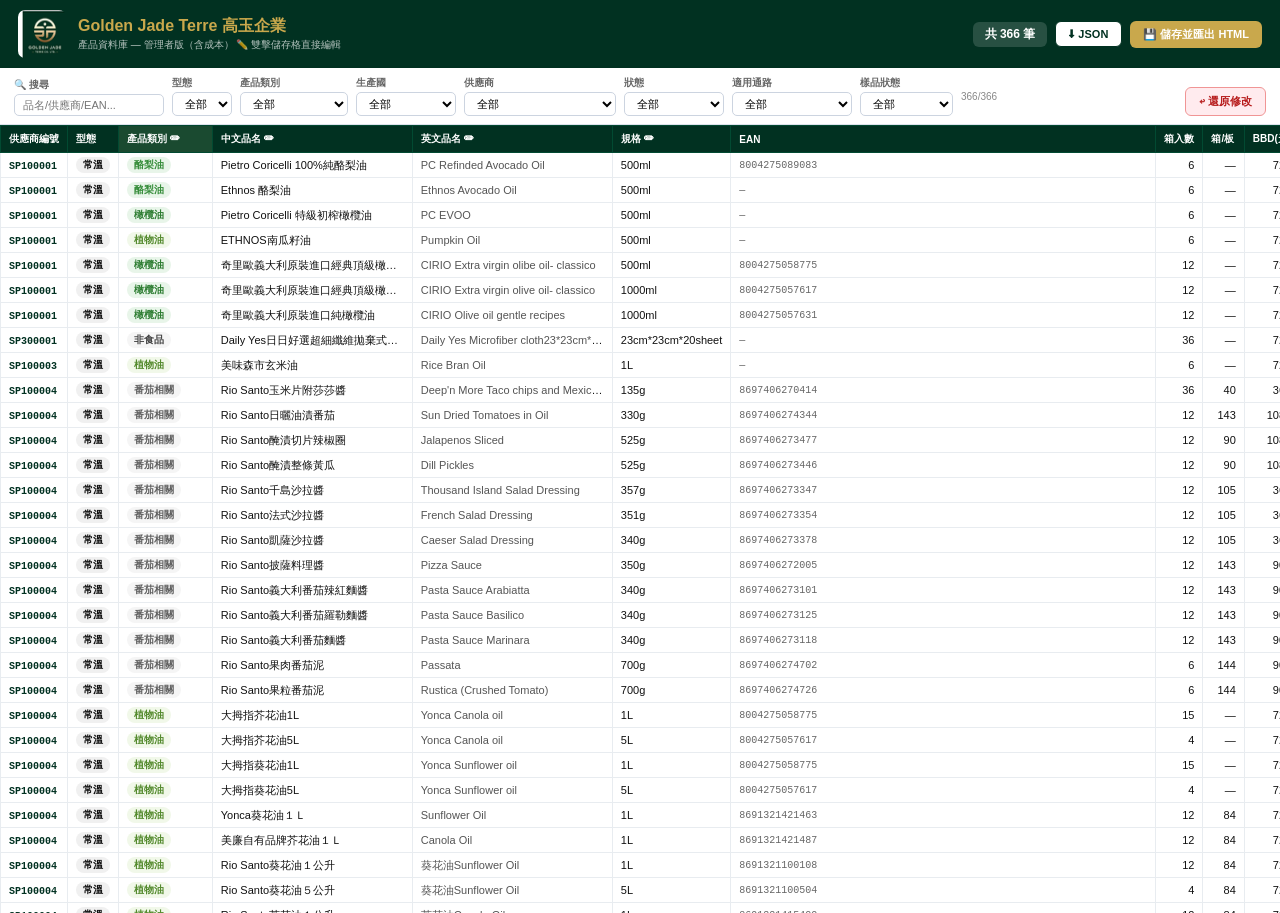
<file: 高玉產品資料庫_管理者版_可編輯.html>
<!DOCTYPE html>
<html lang="zh-TW">
<head>
<meta charset="UTF-8">
<title>高玉企業 — 產品資料庫（管理者版）</title>
<style>
*{box-sizing:border-box;margin:0;padding:0}
body{font-family:-apple-system,BlinkMacSystemFont,"Segoe UI",Arial,sans-serif;font-size:11px;background:#F4F6FA;color:#111}
.hdr{background:#013121;padding:10px 18px;display:flex;align-items:center;gap:12px;box-shadow:0 2px 8px rgba(0,0,0,.3)}
.hdr img{height:48px;width:48px;border-radius:7px}
.hdr-title{color:#C9A84C;font-size:16px;font-weight:700}
.hdr-sub{color:rgba(255,255,255,.7);font-size:10px;margin-top:1px}
.hdr-right{margin-left:auto;display:flex;gap:8px;align-items:center}
.badge-count{background:rgba(255,255,255,.15);color:#fff;padding:4px 12px;border-radius:6px;font-size:12px;font-weight:600}
.mod-badge{background:#FF6B35;color:#fff;padding:4px 10px;border-radius:99px;font-size:11px;font-weight:700;display:none}
.toolbar{background:#fff;padding:8px 14px;display:flex;gap:8px;flex-wrap:wrap;align-items:flex-end;border-bottom:1px solid #dde2ec;position:sticky;top:0;z-index:100;box-shadow:0 1px 4px rgba(0,0,0,.06)}
.toolbar label{font-size:10px;color:#666;display:block;margin-bottom:2px;font-weight:600}
.toolbar input,.toolbar select{padding:4px 8px;border:1px solid #ccd4e0;border-radius:5px;font-size:11px;background:#fff}
.toolbar input{width:150px}
.t-cnt{font-size:10px;color:#888;align-self:center;margin-right:4px;white-space:nowrap}
.btn{padding:6px 13px;border:none;border-radius:6px;cursor:pointer;font-size:11px;font-weight:600;white-space:nowrap}
.btn-green{background:#013121;color:#fff}.btn-green:hover{background:#024a32}
.btn-gold{background:#C9A84C;color:#fff}.btn-gold:hover{background:#b8923e}
.btn-red{background:#FFEBEE;color:#B71C1C;border:1px solid #F09595}.btn-red:hover{background:#FFDDE0}
.btn-outline{background:#fff;color:#013121;border:1.5px solid #013121}.btn-outline:hover{background:#E8F5E9}
.tbl-wrap{overflow:auto;height:calc(100vh - 112px)}
table{border-collapse:collapse;width:100%;font-size:11px;white-space:nowrap}
th{background:#013121;color:#fff;padding:6px 8px;text-align:left;font-weight:600;font-size:10px;border:1px solid #024a32;position:sticky;top:0;z-index:3;cursor:pointer;user-select:none}
th:hover{background:#024a32}
th.sorted-asc::after{content:" ↑";opacity:.7}
th.sorted-desc::after{content:" ↓";opacity:.7}
td{padding:4px 8px;border:1px solid #e8ecf0;vertical-align:middle}
td.wide{max-width:200px;overflow:hidden;text-overflow:ellipsis}
tr.r-imported{background:#fff}
tr.r-email{background:#FFF8F4}
tr.r-px{background:#FAF5FF}
tr.r-modified td{box-shadow:inset 0 0 0 1.5px #FF9800}
tr:hover td{background:#EDF6FF!important}
/* 可編輯儲存格 */
td[data-editable]:hover{cursor:text;background:#FEFCE8!important}
td[data-editable].editing{padding:0!important;outline:2px solid #FF9800;outline-offset:-1px;background:#FFFDE7!important}
td[data-editable].editing input,
td[data-editable].editing select{width:100%;min-width:70px;padding:3px 6px;border:none;background:transparent;font-size:11px;font-family:inherit;outline:none}
.mod-cell{background:#FFF3CD!important}
.b{display:inline-block;padding:1px 7px;border-radius:99px;font-size:10px;font-weight:600}
.up{color:#B71C1C;font-weight:700}.dn{color:#1B5E20;font-weight:700}
/* Modal */
.modal{display:none;position:fixed;inset:0;background:rgba(0,0,0,.5);z-index:999;align-items:center;justify-content:center}
.modal.show{display:flex}
.modal-box{background:#fff;border-radius:12px;padding:24px;min-width:360px;max-width:480px;box-shadow:0 20px 60px rgba(0,0,0,.3)}
.modal-box h3{font-size:15px;font-weight:700;color:#013121;margin-bottom:10px}
.modal-box p{font-size:12px;color:#555;margin-bottom:16px;line-height:1.6}
.modal-btns{display:flex;gap:8px;justify-content:flex-end}
/* Toast */
.toast{position:fixed;bottom:20px;right:20px;background:#013121;color:#fff;padding:10px 18px;border-radius:8px;font-size:12px;font-weight:600;display:none;z-index:9999;box-shadow:0 4px 16px rgba(0,0,0,.3)}
.toast.show{display:block}
</style>
</head>
<body>
<div class="hdr"><img src="[data-uri]" alt="Logo"><div><div class="hdr-title">Golden Jade Terre 高玉企業</div><div class="hdr-sub">產品資料庫 — 管理者版（含成本） ✏️ 雙擊儲存格直接編輯</div></div><div class="hdr-right"><span class="badge-count">共 <span id="totalCnt">0</span> 筆</span><span class="mod-badge" id="modBadge">● <span id="modCnt">0</span> 筆已修改</span><button class="btn btn-outline" onclick="exportJSON()">⬇ JSON</button><button class="btn btn-gold" onclick="exportHTML()">💾 儲存並匯出 HTML</button></div></div><div class="toolbar"><div><label>🔍 搜尋</label><input type="text" id="fq" placeholder="品名/供應商/EAN..." oninput="render()"></div><div><label>型態</label><select id="ftype" onchange="render()"><option value="">全部</option><option>常溫</option><option>冷凍</option></select></div><div><label>產品類別</label><select id="fcat" onchange="render()"><option value="">全部</option><option value="乳製品">乳製品</option><option value="其他食品">其他食品</option><option value="冰淇淋">冰淇淋</option><option value="冷凍Pizza">冷凍Pizza</option><option value="冷凍烘焙">冷凍烘焙</option><option value="冷凍蔬果">冷凍蔬果</option><option value="冷凍薯類/點心">冷凍薯類/點心</option><option value="即飲茶">即飲茶</option><option value="啤酒">啤酒</option><option value="堅果/乾果">堅果/乾果</option><option value="巧克力">巧克力</option><option value="松露製品">松露製品</option><option value="果汁">果汁</option><option value="果醬">果醬</option><option value="植物奶">植物奶</option><option value="植物油">植物油</option><option value="椰子水">椰子水</option><option value="橄欖油">橄欖油</option><option value="機能飲料">機能飲料</option><option value="氣泡飲料">氣泡飲料</option><option value="沙拉醬">沙拉醬</option><option value="泡麵">泡麵</option><option value="洋芋片">洋芋片</option><option value="海苔">海苔</option><option value="番茄製品">番茄製品</option><option value="節慶糕點">節慶糕點</option><option value="義大利麵/燉飯">義大利麵/燉飯</option><option value="花草茶">花草茶</option><option value="葡萄酒">葡萄酒</option><option value="酪梨油">酪梨油</option><option value="醃漬品">醃漬品</option><option value="醋">醋</option><option value="零食">零食</option><option value="非食品">非食品</option><option value="餅乾">餅乾</option><option value="香料">香料</option><option value="魚類零食">魚類零食</option></select></div><div><label>生產國</label><select id="fctry" onchange="render()"><option value="">全部</option></select></div><div><label>供應商</label><select id="fsup" onchange="render()"><option value="">全部</option></select></div><div><label>狀態</label><select id="fst" onchange="render()"><option value="">全部</option><option>已進口</option><option>郵件新增</option><option>PX Mart提案</option></select></div><div><label>適用通路</label><select id="fch" onchange="render()"><option value="">全部</option><option>PX Mart</option><option>PX Mart / 全通路</option><option>美廉社 / 全通路</option><option>全通路</option></select></div><div><label>樣品狀態</label><select id="fsample" onchange="render()"><option value="">全部</option><option>已申請寄出</option><option>已收到</option><option>已送客戶</option><option>客戶回覆中</option><option>通過</option></select></div><span class="t-cnt" id="fcnt"></span><button class="btn btn-red" onclick="clearMods()" style="margin-left:auto">↩ 還原修改</button></div><div class="tbl-wrap"><table><thead><tr><th onclick="srt(0)">供應商編號</th><th onclick="srt(1)">型態</th><th onclick="srt(2)" style="background:#1a4a30">產品類別 ✏</th><th onclick="srt(3)">中文品名 ✏</th><th onclick="srt(4)">英文品名 ✏</th><th onclick="srt(5)">規格 ✏</th><th onclick="srt(6)">EAN</th><th onclick="srt(7)">箱入數</th><th onclick="srt(8)">箱/板</th><th onclick="srt(9)">BBD(天)</th><th onclick="srt(10)">生產國</th><th onclick="srt(11)" style="background:#1a4a30">幣別 ✏</th><th onclick="srt(12)" style="background:#1a4a30">成本價 ✏</th><th onclick="srt(13)" style="background:#1a4a30">成本條件 ✏</th><th onclick="srt(14)" style="background:#1a4a30">報價條件 ✏</th><th onclick="srt(15)">供應商</th><th onclick="srt(16)">合作模式</th><th onclick="srt(17)" style="background:#1a4a30">最低利潤% ✏</th><th onclick="srt(18)" style="background:#1a4a30">付款條件 ✏</th><th onclick="srt(19)" style="background:#1a4a30">MOQ ✏</th><th onclick="srt(20)" style="background:#1a4a30">適用通路 ✏</th><th onclick="srt(21)" style="background:#1a4a30">樣品狀態 ✏</th><th onclick="srt(22)" style="background:#1a4a30">狀態 ✏</th><th onclick="srt(23)" style="background:#1a4a30">郵件來源 ✏</th><th onclick="srt(24)">價格更新日</th><th onclick="srt(25)">前次成本價</th></tr></thead><tbody id="tbody"></tbody></table></div><div class="modal" id="modal"><div class="modal-box"><h3 id="modal-title">確認</h3><p id="modal-msg"></p><div class="modal-btns"><button class="btn btn-outline" onclick="closeModal()">取消</button><button class="btn btn-green" id="modal-ok">確認</button></div></div></div><div class="toast" id="toast"></div><script>
const CAT_COLORS = {"葡萄酒": ["#F3E8F7", "#6B2D8B"], "啤酒": ["#FFF4E6", "#B45309"], "橄欖油": ["#E8F5E9", "#2E7D32"], "酪梨油": ["#E8F5E9", "#388E3C"], "植物油": ["#F1F8E9", "#558B2F"], "果汁": ["#FFF3E0", "#E65100"], "即飲茶": ["#E8F5E9", "#1B5E20"], "花草茶": ["#F3E5F5", "#6A1B9A"], "植物奶": ["#E3F2FD", "#0D47A1"], "機能飲料": ["#FCE4EC", "#880E4F"], "氣泡飲料": ["#E1F5FE", "#0277BD"], "椰子水": ["#F9FBE7", "#827717"], "番茄製品": ["#FFEBEE", "#B71C1C"], "義大利麵/燉飯": ["#FFF8E1", "#F57F17"], "松露製品": ["#F5F0FF", "#4A0080"], "果醬": ["#FCE4EC", "#C62828"], "醃漬品": ["#E8EAF6", "#283593"], "沙拉醬": ["#FFF9C4", "#F57F17"], "醋": ["#EFEBE9", "#4E342E"], "香料": ["#F1F8E9", "#33691E"], "餅乾": ["#FFF8E1", "#FF8F00"], "節慶糕點": ["#FCE4EC", "#AD1457"], "洋芋片": ["#FFFDE7", "#F9A825"], "巧克力": ["#EFEBE9", "#3E2000"], "海苔": ["#E8F5E9", "#1B5E20"], "魚類零食": ["#E3F2FD", "#0D47A1"], "堅果/乾果": ["#FFF3E0", "#BF360C"], "泡麵": ["#FFF8E1", "#E65100"], "冷凍烘焙": ["#FFF3E0", "#BF360C"], "冷凍薯類/點心": ["#E8EAF6", "#1A237E"], "冷凍蔬果": ["#E8F5E9", "#2E7D32"], "冷凍Pizza": ["#FFEBEE", "#B71C1C"], "冰淇淋": ["#E3F2FD", "#1565C0"], "非食品": ["#F5F5F5", "#424242"], "乳製品": ["#E3F2FD", "#0288D1"], "零食": ["#FFF9C4", "#F57F17"], "穀物零食": ["#FFF8E1", "#FF6F00"], "其他食品": ["#F5F5F5", "#616161"]};
const ALL_CATS = ["乳製品", "其他食品", "冰淇淋", "冷凍Pizza", "冷凍烘焙", "冷凍蔬果", "冷凍薯類/點心", "即飲茶", "啤酒", "堅果/乾果", "巧克力", "松露製品", "果汁", "果醬", "植物奶", "植物油", "椰子水", "橄欖油", "機能飲料", "氣泡飲料", "沙拉醬", "泡麵", "洋芋片", "海苔", "番茄製品", "節慶糕點", "義大利麵/燉飯", "花草茶", "葡萄酒", "酪梨油", "醃漬品", "醋", "零食", "非食品", "餅乾", "香料", "魚類零食"];
const ALL_CH = ["", "全通路", "PX Mart", "PX Mart / 全通路", "美廉社 / 全通路", "星巴克", "家福", "台灣生活良好", "東森", "桂冠", "Costco"];
const ALL_SMP = ["", "未申請", "已申請寄出", "已收到", "已送客戶", "客戶回覆中", "通過"];
const ALL_INCO = ["EXW", "FCA", "FOB", "CFR", "CIF", "DDP", "DAP", "CPT"];
const ALL_CUR = ["EUR", "Euro", "USD", "TWD", "RMB"];
const ALL_STAT = ["\u5df2\u9032\u53e3", "\u90f5\u4ef6\u65b0\u589e", "PX Mart\u63d0\u6848"];
const FLAG = {義大利:'🇮🇹',土耳其:'🇹🇷',馬來西亞:'🇲🇾',西班牙:'🇪🇸',泰國:'🇹🇭',印尼:'🇮🇩',中國:'🇨🇳',波蘭:'🇵🇱',德國:'🇩🇪',越南:'🇻🇳',巴西:'🇧🇷',菲律賓:'🇵🇭',澳洲:'🇦🇺'};
const FIELDS = ['供應商編號','型態','產品類別','中文品名','英文品名','規格','EAN','箱入數','箱/板','BBD(天)','生產國','幣別','成本價','成本交易條件','報價交易條件','供應商','合作模式','最低利潤%','付款條件','MOQ','適用通路','樣品狀態','狀態','郵件來源','價格更新日','前次成本價'];
// 可編輯欄位：field -> {type, opts?}
const ED = {
  '產品類別':{type:'select',opts:ALL_CATS},
  '型態':{type:'select',opts:['常溫','冷凍']},
  '中文品名':{type:'text'},'英文品名':{type:'text'},'規格':{type:'text'},
  '幣別':{type:'select',opts:ALL_CUR},
  '成本價':{type:'number',step:'0.0001'},
  '成本交易條件':{type:'select',opts:ALL_INCO},
  '報價交易條件':{type:'select',opts:ALL_INCO},
  '最低利潤%':{type:'number',step:'0.1'},
  '付款條件':{type:'text'},'MOQ':{type:'text'},
  '適用通路':{type:'select',opts:ALL_CH},
  '樣品狀態':{type:'select',opts:ALL_SMP},
  '狀態':{type:'select',opts:ALL_STAT},
  '郵件來源':{type:'text'},
};
let DB = [{"供應商編號":"SP100001","型態":"常溫","中文品名":"Pietro Coricelli 100%純酪梨油","英文品名":"PC Refinded Avocado Oil","規格":"500ml","EAN":"8004275089083","箱入數":6,"箱/板":0,"BBD(天)":720,"生產國":"義大利","幣別":"Euro","成本價":4.41,"成本交易條件":"CIF","報價交易條件":"CIF","供應商":"PC","合作模式":"收佣金","交易模式":"收佣金(PC)","最低利潤%":10.0,"付款條件":"TDS清帳","狀態":"已進口","郵件來源":"","前次成本價":"","價格更新日":"","MOQ":"","適用通路":"全通路","樣品狀態":"","產品類別":"酪梨油","台幣最低報價":0,"台幣總成本":0,"台幣5%底線":0,"外幣5%底線":4.6305},{"供應商編號":"SP100001","型態":"常溫","中文品名":"Ethnos 酪梨油","英文品名":"Ethnos Avocado Oil","規格":"500ml","EAN":"","箱入數":6,"箱/板":0,"BBD(天)":720,"生產國":"義大利","幣別":"Euro","成本價":5.0,"成本交易條件":"CIF","報價交易條件":"CIF","供應商":"PC","合作模式":"收佣金","交易模式":"收佣金(PC)","最低利潤%":20.0,"付款條件":"TDS清帳","狀態":"已進口","郵件來源":"","前次成本價":"","價格更新日":"","MOQ":"","適用通路":"全通路","樣品狀態":"","產品類別":"酪梨油","台幣最低報價":0,"台幣總成本":0,"台幣5%底線":0,"外幣5%底線":5.25},{"供應商編號":"SP100001","型態":"常溫","中文品名":"Pietro Coricelli 特級初榨橄欖油","英文品名":"PC EVOO","規格":"500ml","EAN":"","箱入數":6,"箱/板":0,"BBD(天)":720,"生產國":"義大利","幣別":"Euro","成本價":4.3,"成本交易條件":"CIF","報價交易條件":"CIF","供應商":"PC","合作模式":"收佣金","交易模式":"收佣金(PC)","最低利潤%":10.0,"付款條件":"TDS清帳","狀態":"已進口","郵件來源":"","前次成本價":"","價格更新日":"","MOQ":"","適用通路":"全通路","樣品狀態":"","產品類別":"橄欖油","台幣最低報價":0,"台幣總成本":0,"台幣5%底線":0,"外幣5%底線":4.515},{"供應商編號":"SP100001","型態":"常溫","中文品名":"ETHNOS南瓜籽油","英文品名":"Pumpkin Oil","規格":"500ml","EAN":"","箱入數":6,"箱/板":0,"BBD(天)":720,"生產國":"義大利","幣別":"Euro","成本價":3.9,"成本交易條件":"CIF","報價交易條件":"CIF","供應商":"PC","合作模式":"收佣金","交易模式":"收佣金(PC)","最低利潤%":10.0,"付款條件":"TDS清帳","狀態":"已進口","郵件來源":"","前次成本價":"","價格更新日":"","MOQ":"","適用通路":"全通路","樣品狀態":"","產品類別":"植物油","台幣最低報價":0,"台幣總成本":0,"台幣5%底線":0,"外幣5%底線":4.095},{"供應商編號":"SP100001","型態":"常溫","中文品名":"奇里歐義大利原裝進口經典頂級橄欖油","英文品名":"CIRIO Extra virgin olibe oil- classico","規格":"500ml","EAN":"8004275058775","箱入數":12,"箱/板":0,"BBD(天)":720,"生產國":"義大利","幣別":"Euro","成本價":1.47,"成本交易條件":"CIF","報價交易條件":"CIF","供應商":"PC","合作模式":"收佣金","交易模式":"收佣金(PC)","最低利潤%":15.8,"付款條件":"TDS清帳","狀態":"已進口","郵件來源":"成本計算_內部檔案202605.xlsx 更新 | 2026-05-05","前次成本價":3.2,"價格更新日":"2026-05-05","MOQ":"","適用通路":"全通路","樣品狀態":"","產品類別":"橄欖油","台幣最低報價":0,"台幣總成本":0,"台幣5%底線":0,"外幣5%底線":1.5435},{"供應商編號":"SP100001","型態":"常溫","中文品名":"奇里歐義大利原裝進口經典頂級橄欖油","英文品名":"CIRIO Extra virgin olive oil- classico","規格":"1000ml","EAN":"8004275057617","箱入數":12,"箱/板":0,"BBD(天)":720,"生產國":"義大利","幣別":"Euro","成本價":6.96,"成本交易條件":"CIF","報價交易條件":"CIF","供應商":"PC","合作模式":"收佣金","交易模式":"收佣金(PC)","最低利潤%":13.0,"付款條件":"TDS清帳","狀態":"已進口","郵件來源":"成本計算_內部檔案202605.xlsx 更新 | 2026-05-05","前次成本價":6.0,"價格更新日":"2026-05-05","MOQ":"","適用通路":"全通路","樣品狀態":"","產品類別":"橄欖油","台幣最低報價":0,"台幣總成本":0,"台幣5%底線":0,"外幣5%底線":7.308},{"供應商編號":"SP100001","型態":"常溫","中文品名":"奇里歐義大利原裝進口純橄欖油","英文品名":"CIRIO Olive oil gentle recipes","規格":"1000ml","EAN":"8004275057631","箱入數":12,"箱/板":0,"BBD(天)":720,"生產國":"義大利","幣別":"Euro","成本價":5.05,"成本交易條件":"CIF","報價交易條件":"CIF","供應商":"PC","合作模式":"收佣金","交易模式":"收佣金(PC)","最低利潤%":17.9,"付款條件":"TDS清帳","狀態":"已進口","郵件來源":"","前次成本價":"","價格更新日":"","MOQ":"","適用通路":"全通路","樣品狀態":"","產品類別":"橄欖油","台幣最低報價":0,"台幣總成本":0,"台幣5%底線":0,"外幣5%底線":5.3025},{"供應商編號":"SP300001","型態":"常溫","中文品名":"Daily Yes日日好選超細纖維拋棄式抹布","英文品名":"Daily Yes Microfiber cloth23*23cm*20count","規格":"23cm*23cm*20sheet","EAN":"","箱入數":36,"箱/板":0,"BBD(天)":720,"生產國":"中國","幣別":"RMB","成本價":8.178,"成本交易條件":"CIF","報價交易條件":"CIF","供應商":"上海根因","合作模式":"收佣金","交易模式":"收佣金(根因)","最低利潤%":9.1,"付款條件":"TDS清帳","狀態":"已進口","郵件來源":"成本計算_內部檔案202605.xlsx 更新 | 2026-05-05","前次成本價":8.178,"價格更新日":"2026-05-05","MOQ":"","適用通路":"全通路","樣品狀態":"","產品類別":"非食品","台幣最低報價":0,"台幣總成本":0,"台幣5%底線":0,"外幣5%底線":8.5869},{"供應商編號":"SP100003","型態":"常溫","中文品名":"美味森市玄米油","英文品名":"Rice Bran Oil","規格":"1L","EAN":"","箱入數":6,"箱/板":0,"BBD(天)":720,"生產國":"泰國","幣別":"USD","成本價":18.5,"成本交易條件":"FOB","報價交易條件":"FOB","供應商":"Agro Wellness","合作模式":"買進","交易模式":"買進","最低利潤%":13.4,"付款條件":"訂金50%, BL 14天50%","狀態":"已進口","郵件來源":"","前次成本價":"","價格更新日":"","MOQ":"","適用通路":"全通路","樣品狀態":"","產品類別":"植物油","台幣最低報價":0,"台幣總成本":0,"台幣5%底線":0,"外幣5%底線":19.425},{"供應商編號":"SP100004","型態":"常溫","中文品名":"Rio Santo玉米片附莎莎醬","英文品名":"Deep'n More Taco chips and Mexican Salsa sauce","規格":"135g","EAN":"8697406270414","箱入數":36,"箱/板":40,"BBD(天)":360,"生產國":"土耳其","幣別":"EUR","成本價":1.03,"成本交易條件":"EXW","報價交易條件":"EXW","供應商":"Yonca","合作模式":"收佣金","交易模式":"收佣金(PC)","最低利潤%":10.4,"付款條件":"TDS清帳","狀態":"已進口","郵件來源":"成本計算_內部檔案202605.xlsx 更新 | 2026-05-05","前次成本價":0.95,"價格更新日":"2026-05-05","MOQ":"","適用通路":"美廉社 / 全通路","樣品狀態":"","產品類別":"番茄相關","台幣最低報價":0,"台幣總成本":0,"台幣5%底線":0,"外幣5%底線":1.0815},{"供應商編號":"SP100004","型態":"常溫","中文品名":"Rio Santo日曬油漬番茄","英文品名":"Sun Dried Tomatoes in Oil","規格":"330g","EAN":"8697406274344","箱入數":12,"箱/板":143,"BBD(天)":1080,"生產國":"土耳其","幣別":"EUR","成本價":1.36,"成本交易條件":"EXW","報價交易條件":"EXW","供應商":"Yonca","合作模式":"收佣金","交易模式":"收佣金(PC)","最低利潤%":9.9,"付款條件":"TDS清帳","狀態":"已進口","郵件來源":"成本計算_內部檔案202605.xlsx 更新 | 2026-05-05","前次成本價":1.25,"價格更新日":"2026-05-05","MOQ":"","適用通路":"美廉社 / 全通路","樣品狀態":"","產品類別":"番茄相關","台幣最低報價":0,"台幣總成本":0,"台幣5%底線":0,"外幣5%底線":1.428},{"供應商編號":"SP100004","型態":"常溫","中文品名":"Rio Santo醃漬切片辣椒圈","英文品名":"Jalapenos Sliced","規格":"525g","EAN":"8697406273477","箱入數":12,"箱/板":90,"BBD(天)":1080,"生產國":"土耳其","幣別":"EUR","成本價":0.85,"成本交易條件":"EXW","報價交易條件":"EXW","供應商":"Yonca","合作模式":"收佣金","交易模式":"收佣金(PC)","最低利潤%":19.8,"付款條件":"TDS清帳","狀態":"已進口","郵件來源":"成本計算_內部檔案202605.xlsx 更新 | 2026-05-05","前次成本價":0.695,"價格更新日":"2026-05-05","MOQ":"","適用通路":"美廉社 / 全通路","樣品狀態":"","產品類別":"番茄相關","台幣最低報價":0,"台幣總成本":0,"台幣5%底線":0,"外幣5%底線":0.8925},{"供應商編號":"SP100004","型態":"常溫","中文品名":"Rio Santo醃漬整條黃瓜","英文品名":"Dill Pickles","規格":"525g","EAN":"8697406273446","箱入數":12,"箱/板":90,"BBD(天)":1080,"生產國":"土耳其","幣別":"EUR","成本價":0.795,"成本交易條件":"EXW","報價交易條件":"EXW","供應商":"Yonca","合作模式":"收佣金","交易模式":"收佣金(PC)","最低利潤%":25.0,"付款條件":"TDS清帳","狀態":"已進口","郵件來源":"成本計算_內部檔案202605.xlsx 更新 | 2026-05-05","前次成本價":0.695,"價格更新日":"2026-05-05","MOQ":"","適用通路":"美廉社 / 全通路","樣品狀態":"","產品類別":"番茄相關","台幣最低報價":0,"台幣總成本":0,"台幣5%底線":0,"外幣5%底線":0.8348},{"供應商編號":"SP100004","型態":"常溫","中文品名":"Rio Santo千島沙拉醬","英文品名":"Thousand Island Salad Dressing","規格":"357g","EAN":"8697406273347","箱入數":12,"箱/板":105,"BBD(天)":360,"生產國":"土耳其","幣別":"EUR","成本價":0.89,"成本交易條件":"EXW","報價交易條件":"EXW","供應商":"Yonca","合作模式":"收佣金","交易模式":"收佣金(PC)","最低利潤%":19.1,"付款條件":"TDS清帳","狀態":"已進口","郵件來源":"成本計算_內部檔案202605.xlsx 更新 | 2026-05-05","前次成本價":0.79,"價格更新日":"2026-05-05","MOQ":"","適用通路":"美廉社 / 全通路","樣品狀態":"","產品類別":"番茄相關","台幣最低報價":0,"台幣總成本":0,"台幣5%底線":0,"外幣5%底線":0.9345},{"供應商編號":"SP100004","型態":"常溫","中文品名":"Rio Santo法式沙拉醬","英文品名":"French Salad Dressing","規格":"351g","EAN":"8697406273354","箱入數":12,"箱/板":105,"BBD(天)":360,"生產國":"土耳其","幣別":"EUR","成本價":0.89,"成本交易條件":"EXW","報價交易條件":"EXW","供應商":"Yonca","合作模式":"收佣金","交易模式":"收佣金(PC)","最低利潤%":19.1,"付款條件":"TDS清帳","狀態":"已進口","郵件來源":"成本計算_內部檔案202605.xlsx 更新 | 2026-05-05","前次成本價":0.79,"價格更新日":"2026-05-05","MOQ":"","適用通路":"美廉社 / 全通路","樣品狀態":"","產品類別":"番茄相關","台幣最低報價":0,"台幣總成本":0,"台幣5%底線":0,"外幣5%底線":0.9345},{"供應商編號":"SP100004","型態":"常溫","中文品名":"Rio Santo凱薩沙拉醬","英文品名":"Caeser Salad Dressing","規格":"340g","EAN":"8697406273378","箱入數":12,"箱/板":105,"BBD(天)":360,"生產國":"土耳其","幣別":"EUR","成本價":0.89,"成本交易條件":"EXW","報價交易條件":"EXW","供應商":"Yonca","合作模式":"收佣金","交易模式":"收佣金(PC)","最低利潤%":19.1,"付款條件":"TDS清帳","狀態":"已進口","郵件來源":"成本計算_內部檔案202605.xlsx 更新 | 2026-05-05","前次成本價":0.79,"價格更新日":"2026-05-05","MOQ":"","適用通路":"美廉社 / 全通路","樣品狀態":"","產品類別":"番茄相關","台幣最低報價":0,"台幣總成本":0,"台幣5%底線":0,"外幣5%底線":0.9345},{"供應商編號":"SP100004","型態":"常溫","中文品名":"Rio Santo披薩料理醬","英文品名":"Pizza Sauce","規格":"350g","EAN":"8697406272005","箱入數":12,"箱/板":143,"BBD(天)":900,"生產國":"土耳其","幣別":"EUR","成本價":0.745,"成本交易條件":"EXW","報價交易條件":"EXW","供應商":"Yonca","合作模式":"收佣金","交易模式":"收佣金(PC)","最低利潤%":19.9,"付款條件":"TDS清帳","狀態":"已進口","郵件來源":"成本計算_內部檔案202605.xlsx 更新 | 2026-05-05","前次成本價":0.6,"價格更新日":"2026-05-05","MOQ":"","適用通路":"美廉社 / 全通路","樣品狀態":"","產品類別":"番茄相關","台幣最低報價":0,"台幣總成本":0,"台幣5%底線":0,"外幣5%底線":0.7823},{"供應商編號":"SP100004","型態":"常溫","中文品名":"Rio Santo義大利番茄辣紅麵醬","英文品名":"Pasta Sauce Arabiatta","規格":"340g","EAN":"8697406273101","箱入數":12,"箱/板":143,"BBD(天)":900,"生產國":"土耳其","幣別":"EUR","成本價":0.745,"成本交易條件":"EXW","報價交易條件":"EXW","供應商":"Yonca","合作模式":"收佣金","交易模式":"收佣金(PC)","最低利潤%":19.9,"付款條件":"TDS清帳","狀態":"已進口","郵件來源":"成本計算_內部檔案202605.xlsx 更新 | 2026-05-05","前次成本價":0.6,"價格更新日":"2026-05-05","MOQ":"","適用通路":"美廉社 / 全通路","樣品狀態":"","產品類別":"番茄相關","台幣最低報價":0,"台幣總成本":0,"台幣5%底線":0,"外幣5%底線":0.7823},{"供應商編號":"SP100004","型態":"常溫","中文品名":"Rio Santo義大利番茄羅勒麵醬","英文品名":"Pasta Sauce Basilico","規格":"340g","EAN":"8697406273125","箱入數":12,"箱/板":143,"BBD(天)":900,"生產國":"土耳其","幣別":"EUR","成本價":0.745,"成本交易條件":"EXW","報價交易條件":"EXW","供應商":"Yonca","合作模式":"收佣金","交易模式":"收佣金(PC)","最低利潤%":19.9,"付款條件":"TDS清帳","狀態":"已進口","郵件來源":"成本計算_內部檔案202605.xlsx 更新 | 2026-05-05","前次成本價":0.6,"價格更新日":"2026-05-05","MOQ":"","適用通路":"美廉社 / 全通路","樣品狀態":"","產品類別":"番茄相關","台幣最低報價":0,"台幣總成本":0,"台幣5%底線":0,"外幣5%底線":0.7823},{"供應商編號":"SP100004","型態":"常溫","中文品名":"Rio Santo義大利番茄麵醬","英文品名":"Pasta Sauce Marinara","規格":"340g","EAN":"8697406273118","箱入數":12,"箱/板":143,"BBD(天)":900,"生產國":"土耳其","幣別":"EUR","成本價":0.745,"成本交易條件":"EXW","報價交易條件":"EXW","供應商":"Yonca","合作模式":"收佣金","交易模式":"收佣金(PC)","最低利潤%":19.9,"付款條件":"TDS清帳","狀態":"已進口","郵件來源":"成本計算_內部檔案202605.xlsx 更新 | 2026-05-05","前次成本價":0.6,"價格更新日":"2026-05-05","MOQ":"","適用通路":"美廉社 / 全通路","樣品狀態":"","產品類別":"番茄相關","台幣最低報價":0,"台幣總成本":0,"台幣5%底線":0,"外幣5%底線":0.7823},{"供應商編號":"SP100004","型態":"常溫","中文品名":"Rio Santo果肉番茄泥","英文品名":"Passata","規格":"700g","EAN":"8697406274702","箱入數":6,"箱/板":144,"BBD(天)":900,"生產國":"土耳其","幣別":"EUR","成本價":0.805,"成本交易條件":"EXW","報價交易條件":"EXW","供應商":"Yonca","合作模式":"收佣金","交易模式":"收佣金(PC)","最低利潤%":20.3,"付款條件":"TDS清帳","狀態":"已進口","郵件來源":"成本計算_內部檔案202605.xlsx 更新 | 2026-05-05","前次成本價":0.65,"價格更新日":"2026-05-05","MOQ":"","適用通路":"美廉社 / 全通路","樣品狀態":"","產品類別":"番茄相關","台幣最低報價":0,"台幣總成本":0,"台幣5%底線":0,"外幣5%底線":0.8453},{"供應商編號":"SP100004","型態":"常溫","中文品名":"Rio Santo果粒番茄泥","英文品名":"Rustica (Crushed Tomato)","規格":"700g","EAN":"8697406274726","箱入數":6,"箱/板":144,"BBD(天)":900,"生產國":"土耳其","幣別":"EUR","成本價":0.805,"成本交易條件":"EXW","報價交易條件":"EXW","供應商":"Yonca","合作模式":"收佣金","交易模式":"收佣金(PC)","最低利潤%":20.3,"付款條件":"TDS清帳","狀態":"已進口","郵件來源":"成本計算_內部檔案202605.xlsx 更新 | 2026-05-05","前次成本價":0.65,"價格更新日":"2026-05-05","MOQ":"","適用通路":"美廉社 / 全通路","樣品狀態":"","產品類別":"番茄相關","台幣最低報價":0,"台幣總成本":0,"台幣5%底線":0,"外幣5%底線":0.8453},{"供應商編號":"SP100004","型態":"常溫","中文品名":"大拇指芥花油1L","英文品名":"Yonca Canola oil","規格":"1L","EAN":"8004275058775","箱入數":15,"箱/板":0,"BBD(天)":720,"生產國":"土耳其","幣別":"USD","成本價":1.47,"成本交易條件":"EXW","報價交易條件":"CIF","供應商":"Yonca","合作模式":"收佣金","交易模式":"收佣金(PC)","最低利潤%":15,"付款條件":"TDS清帳","狀態":"已進口","郵件來源":"成本計算_內部檔案202605.xlsx 更新 | 2026-05-05","前次成本價":3.2,"價格更新日":"2026-05-05","MOQ":"","適用通路":"美廉社 / 全通路","樣品狀態":"","產品類別":"植物油","台幣最低報價":0,"台幣總成本":0,"台幣5%底線":0,"外幣5%底線":1.5435},{"供應商編號":"SP100004","型態":"常溫","中文品名":"大拇指芥花油5L","英文品名":"Yonca Canola oil","規格":"5L","EAN":"8004275057617","箱入數":4,"箱/板":0,"BBD(天)":720,"生產國":"土耳其","幣別":"USD","成本價":6.96,"成本交易條件":"EXW","報價交易條件":"CIF","供應商":"Yonca","合作模式":"收佣金","交易模式":"收佣金(PC)","最低利潤%":15,"付款條件":"TDS清帳","狀態":"已進口","郵件來源":"成本計算_內部檔案202605.xlsx 更新 | 2026-05-05","前次成本價":6.0,"價格更新日":"2026-05-05","MOQ":"","適用通路":"美廉社 / 全通路","樣品狀態":"","產品類別":"植物油","台幣最低報價":0,"台幣總成本":0,"台幣5%底線":0,"外幣5%底線":7.308},{"供應商編號":"SP100004","型態":"常溫","中文品名":"大拇指葵花油1L","英文品名":"Yonca Sunflower oil","規格":"1L","EAN":"8004275058775","箱入數":15,"箱/板":0,"BBD(天)":720,"生產國":"土耳其","幣別":"USD","成本價":1.47,"成本交易條件":"CIF","報價交易條件":"CIF","供應商":"Yonca","合作模式":"收佣金","交易模式":"收佣金(PC)","最低利潤%":15.0,"付款條件":"TDS清帳","狀態":"已進口","郵件來源":"成本計算_內部檔案202605.xlsx 更新 | 2026-05-05","前次成本價":3.2,"價格更新日":"2026-05-05","MOQ":"","適用通路":"美廉社 / 全通路","樣品狀態":"","產品類別":"植物油","台幣最低報價":0,"台幣總成本":0,"台幣5%底線":0,"外幣5%底線":1.5435},{"供應商編號":"SP100004","型態":"常溫","中文品名":"大拇指葵花油5L","英文品名":"Yonca Sunflower oil","規格":"5L","EAN":"8004275057617","箱入數":4,"箱/板":0,"BBD(天)":720,"生產國":"土耳其","幣別":"USD","成本價":6.96,"成本交易條件":"CIF","報價交易條件":"CIF","供應商":"Yonca","合作模式":"收佣金","交易模式":"收佣金(PC)","最低利潤%":15.2,"付款條件":"TDS清帳","狀態":"已進口","郵件來源":"成本計算_內部檔案202605.xlsx 更新 | 2026-05-05","前次成本價":6.0,"價格更新日":"2026-05-05","MOQ":"","適用通路":"美廉社 / 全通路","樣品狀態":"","產品類別":"植物油","台幣最低報價":0,"台幣總成本":0,"台幣5%底線":0,"外幣5%底線":7.308},{"供應商編號":"SP100004","型態":"常溫","中文品名":"Yonca葵花油１Ｌ","英文品名":"Sunflower Oil","規格":"1L","EAN":"8691321421463","箱入數":12,"箱/板":84,"BBD(天)":720,"生產國":"土耳其","幣別":"USD","成本價":1.47,"成本交易條件":"CIF","報價交易條件":"CIF","供應商":"Yonca","合作模式":"收佣金","交易模式":"收佣金(PC)","最低利潤%":15.0,"付款條件":"TDS清帳","狀態":"已進口","郵件來源":"","前次成本價":"","價格更新日":"","MOQ":"","適用通路":"美廉社 / 全通路","樣品狀態":"","產品類別":"植物油","台幣最低報價":0,"台幣總成本":0,"台幣5%底線":0,"外幣5%底線":1.5435},{"供應商編號":"SP100004","型態":"常溫","中文品名":"美廉自有品牌芥花油１Ｌ","英文品名":"Canola Oil","規格":"1L","EAN":"8691321421487","箱入數":12,"箱/板":84,"BBD(天)":720,"生產國":"土耳其","幣別":"USD","成本價":"","成本交易條件":"EXW","報價交易條件":"CIF","供應商":"Yonca","合作模式":"收佣金","交易模式":"收佣金(PC)","最低利潤%":21.1,"付款條件":"TDS清帳","狀態":"已進口","郵件來源":"","前次成本價":"","價格更新日":"","MOQ":"","適用通路":"美廉社 / 全通路","樣品狀態":"","產品類別":"植物油","台幣最低報價":0,"台幣總成本":0,"台幣5%底線":0,"外幣5%底線":0},{"供應商編號":"SP100004","型態":"常溫","中文品名":"Rio Santo葵花油１公升","英文品名":"葵花油Sunflower Oil","規格":"1L","EAN":"8691321100108","箱入數":12,"箱/板":84,"BBD(天)":720,"生產國":"土耳其","幣別":"USD","成本價":1.45,"成本交易條件":"CIF","報價交易條件":"CIF","供應商":"Yonca","合作模式":"收佣金","交易模式":"收佣金(PC)","最低利潤%":16.2,"付款條件":"TDS清帳","狀態":"已進口","郵件來源":"","前次成本價":"","價格更新日":"","MOQ":"","適用通路":"美廉社 / 全通路","樣品狀態":"","產品類別":"植物油","台幣最低報價":0,"台幣總成本":0,"台幣5%底線":0,"外幣5%底線":1.5225},{"供應商編號":"SP100004","型態":"常溫","中文品名":"Rio Santo葵花油５公升","英文品名":"葵花油Sunflower Oil","規格":"5L","EAN":"8691321100504","箱入數":4,"箱/板":84,"BBD(天)":720,"生產國":"土耳其","幣別":"USD","成本價":6.93,"成本交易條件":"CIF","報價交易條件":"CIF","供應商":"Yonca","合作模式":"收佣金","交易模式":"收佣金(PC)","最低利潤%":11.2,"付款條件":"TDS清帳","狀態":"已進口","郵件來源":"","前次成本價":"","價格更新日":"","MOQ":"","適用通路":"美廉社 / 全通路","樣品狀態":"","產品類別":"植物油","台幣最低報價":0,"台幣總成本":0,"台幣5%底線":0,"外幣5%底線":7.2765},{"供應商編號":"SP100004","型態":"常溫","中文品名":"Rio Santo芥花油１公升","英文品名":"芥花油Canola Oil","規格":"1L","EAN":"8691321415400","箱入數":12,"箱/板":84,"BBD(天)":720,"生產國":"土耳其","幣別":"USD","成本價":1.53,"成本交易條件":"CIF","報價交易條件":"CIF","供應商":"Yonca","合作模式":"收佣金","交易模式":"收佣金(PC)","最低利潤%":17.3,"付款條件":"TDS清帳","狀態":"已進口","郵件來源":"","前次成本價":"","價格更新日":"","MOQ":"","適用通路":"美廉社 / 全通路","樣品狀態":"","產品類別":"植物油","台幣最低報價":0,"台幣總成本":0,"台幣5%底線":0,"外幣5%底線":1.6065},{"供應商編號":"SP100004","型態":"常溫","中文品名":"Rio Santo芥花油５公升","英文品名":"芥花油Canola Oil","規格":"5L","EAN":"8691321415431","箱入數":4,"箱/板":84,"BBD(天)":720,"生產國":"土耳其","幣別":"USD","成本價":7.32,"成本交易條件":"CIF","報價交易條件":"CIF","供應商":"Yonca","合作模式":"收佣金","交易模式":"收佣金(PC)","最低利潤%":12.9,"付款條件":"TDS清帳","狀態":"已進口","郵件來源":"","前次成本價":"","價格更新日":"","MOQ":"","適用通路":"美廉社 / 全通路","樣品狀態":"","產品類別":"植物油","台幣最低報價":0,"台幣總成本":0,"台幣5%底線":0,"外幣5%底線":7.686},{"供應商編號":"SP100006","型態":"常溫","中文品名":"Checkers 迷你碎粒杏仁可可製品","英文品名":"Checkers Stand Pouch Mini Chunky Almond 60g (compound)","規格":"60g","EAN":"9555540038286","箱入數":48,"箱/板":0,"BBD(天)":540,"生產國":"馬來西亞","幣別":"USD","成本價":0.48,"成本交易條件":"CIF","報價交易條件":"CIF","供應商":"Francestle","合作模式":"買進","交易模式":"買進","最低利潤%":17.2,"付款條件":"訂金30%, BL 70%","狀態":"已進口","郵件來源":"","前次成本價":"","價格更新日":"","MOQ":"","適用通路":"美廉社 / 全通路","樣品狀態":"","產品類別":"巧克力","台幣最低報價":0,"台幣總成本":0,"台幣5%底線":0,"外幣5%底線":0.504},{"供應商編號":"SP100006","型態":"常溫","中文品名":"Checkers迷你碎粒綜合可可製品","英文品名":"Checkers Stand Pouch Mini Chunky Assorment 60g (compound)","規格":"60g","EAN":"9555540038279","箱入數":48,"箱/板":0,"BBD(天)":540,"生產國":"馬來西亞","幣別":"USD","成本價":0.48,"成本交易條件":"CIF","報價交易條件":"CIF","供應商":"Francestle","合作模式":"買進","交易模式":"買進","最低利潤%":17.2,"付款條件":"訂金30%, BL 70%","狀態":"已進口","郵件來源":"","前次成本價":"","價格更新日":"","MOQ":"","適用通路":"美廉社 / 全通路","樣品狀態":"","產品類別":"巧克力","台幣最低報價":0,"台幣總成本":0,"台幣5%底線":0,"外幣5%底線":0.504},{"供應商編號":"SP100006","型態":"常溫","中文品名":"Auston海鹽可可製品","英文品名":"Auston Slim Seasalt Dark 60g","規格":"60g","EAN":"9551021090712","箱入數":36,"箱/板":0,"BBD(天)":540,"生產國":"馬來西亞","幣別":"USD","成本價":1.25,"成本交易條件":"CIF","報價交易條件":"CIF","供應商":"Francestle","合作模式":"買進","交易模式":"買進","最低利潤%":16.7,"付款條件":"訂金30%, BL 70%","狀態":"已進口","郵件來源":"","前次成本價":"","價格更新日":"","MOQ":"","適用通路":"美廉社 / 全通路","樣品狀態":"","產品類別":"巧克力","台幣最低報價":0,"台幣總成本":0,"台幣5%底線":0,"外幣5%底線":1.3125},{"供應商編號":"SP100006","型態":"常溫","中文品名":"Auston 75%黑巧克力","英文品名":"Auston Slim 75% Dark 60g","規格":"60g","EAN":"9551021090682","箱入數":36,"箱/板":0,"BBD(天)":540,"生產國":"馬來西亞","幣別":"USD","成本價":1.35,"成本交易條件":"CIF","報價交易條件":"CIF","供應商":"Francestle","合作模式":"買進","交易模式":"買進","最低利潤%":16.7,"付款條件":"訂金30%, BL 70%","狀態":"已進口","郵件來源":"","前次成本價":"","價格更新日":"","MOQ":"","適用通路":"美廉社 / 全通路","樣品狀態":"","產品類別":"巧克力","台幣最低報價":0,"台幣總成本":0,"台幣5%底線":0,"外幣5%底線":1.4175},{"供應商編號":"SP100006","型態":"常溫","中文品名":"Auston 85%黑巧克力","英文品名":"Auston Slim 85% Dark 60g","規格":"60g","EAN":"9551021090699","箱入數":36,"箱/板":0,"BBD(天)":540,"生產國":"馬來西亞","幣別":"USD","成本價":1.45,"成本交易條件":"CIF","報價交易條件":"CIF","供應商":"Francestle","合作模式":"買進","交易模式":"買進","最低利潤%":16.7,"付款條件":"訂金30%, BL 70%","狀態":"已進口","郵件來源":"","前次成本價":"","價格更新日":"","MOQ":"","適用通路":"美廉社 / 全通路","樣品狀態":"","產品類別":"巧克力","台幣最低報價":0,"台幣總成本":0,"台幣5%底線":0,"外幣5%底線":1.5225},{"供應商編號":"SP100006","型態":"常溫","中文品名":"Auston 99%黑巧克力","英文品名":"Auston Slim 99% Dark 60g","規格":"60g","EAN":"9551021090705","箱入數":36,"箱/板":0,"BBD(天)":540,"生產國":"馬來西亞","幣別":"USD","成本價":1.55,"成本交易條件":"CIF","報價交易條件":"CIF","供應商":"Francestle","合作模式":"買進","交易模式":"買進","最低利潤%":16.7,"付款條件":"訂金30%, BL 70%","狀態":"已進口","郵件來源":"","前次成本價":"","價格更新日":"","MOQ":"","適用通路":"美廉社 / 全通路","樣品狀態":"","產品類別":"巧克力","台幣最低報價":0,"台幣總成本":0,"台幣5%底線":0,"外幣5%底線":1.6275},{"供應商編號":"SP100006","型態":"常溫","中文品名":"Auston 提拉米蘇牛奶可可製品","英文品名":"Auston Cube Tiramisu Milk 65g","規格":"65g","EAN":"9551021090736","箱入數":30,"箱/板":0,"BBD(天)":540,"生產國":"馬來西亞","幣別":"USD","成本價":1.2,"成本交易條件":"CIF","報價交易條件":"CIF","供應商":"Francestle","合作模式":"買進","交易模式":"買進","最低利潤%":16.7,"付款條件":"訂金30%, BL 70%","狀態":"已進口","郵件來源":"","前次成本價":"","價格更新日":"","MOQ":"","適用通路":"美廉社 / 全通路","樣品狀態":"","產品類別":"巧克力","台幣最低報價":0,"台幣總成本":0,"台幣5%底線":0,"外幣5%底線":1.26},{"供應商編號":"SP100006","型態":"常溫","中文品名":"Auston 提拉米蘇黑可可製品","英文品名":"Auston Cube Tiramisu Dark 65g","規格":"65g","EAN":"9551021090620","箱入數":30,"箱/板":0,"BBD(天)":540,"生產國":"馬來西亞","幣別":"USD","成本價":1.2,"成本交易條件":"CIF","報價交易條件":"CIF","供應商":"Francestle","合作模式":"買進","交易模式":"買進","最低利潤%":16.7,"付款條件":"訂金30%, BL 70%","狀態":"已進口","郵件來源":"","前次成本價":"","價格更新日":"","MOQ":"","適用通路":"美廉社 / 全通路","樣品狀態":"","產品類別":"巧克力","台幣最低報價":0,"台幣總成本":0,"台幣5%底線":0,"外幣5%底線":1.26},{"供應商編號":"SP100010","型態":"常溫","中文品名":"義大利CRIK CROK原味洋芋片","英文品名":"CRIK CROK PLUS ORIGINAL","規格":"100g","EAN":"8002085001257","箱入數":15,"箱/板":0,"BBD(天)":360,"生產國":"義大利","幣別":"Euro","成本價":0.9042,"成本交易條件":"CIF","報價交易條件":"CIF","供應商":"CRIKCROK","合作模式":"收佣金","交易模式":"收佣金(TDS)","最低利潤%":22.7,"付款條件":"TDS清帳","狀態":"已進口","郵件來源":"","前次成本價":"","價格更新日":"","MOQ":"","適用通路":"PX Mart / 全通路","樣品狀態":"","產品類別":"洋芋片","台幣最低報價":0,"台幣總成本":0,"台幣5%底線":0,"外幣5%底線":0.9494},{"供應商編號":"SP100010","型態":"常溫","中文品名":"義大利CRIK CROK紅椒微辣洋芋片","英文品名":"CRIK CROK PLUS PAPRIKA","規格":"100g","EAN":"8002085001264","箱入數":15,"箱/板":0,"BBD(天)":360,"生產國":"義大利","幣別":"Euro","成本價":0.9042,"成本交易條件":"CIF","報價交易條件":"CIF","供應商":"CRIKCROK","合作模式":"收佣金","交易模式":"收佣金(TDS)","最低利潤%":22.7,"付款條件":"TDS清帳","狀態":"已進口","郵件來源":"","前次成本價":"","價格更新日":"","MOQ":"","適用通路":"PX Mart / 全通路","樣品狀態":"","產品類別":"洋芋片","台幣最低報價":0,"台幣總成本":0,"台幣5%底線":0,"外幣5%底線":0.9494},{"供應商編號":"SP100010","型態":"常溫","中文品名":"義大利CRIK CROK燒烤風味洋芋片","英文品名":"CRIK CROK PLUS BARBECUE","規格":"100g","EAN":"8002085001899","箱入數":15,"箱/板":0,"BBD(天)":360,"生產國":"義大利","幣別":"Euro","成本價":0.9042,"成本交易條件":"CIF","報價交易條件":"CIF","供應商":"CRIKCROK","合作模式":"收佣金","交易模式":"收佣金(TDS)","最低利潤%":22.7,"付款條件":"TDS清帳","狀態":"已進口","郵件來源":"","前次成本價":"","價格更新日":"","MOQ":"","適用通路":"PX Mart / 全通路","樣品狀態":"","產品類別":"洋芋片","台幣最低報價":0,"台幣總成本":0,"台幣5%底線":0,"外幣5%底線":0.9494},{"供應商編號":"SP100010","型態":"常溫","中文品名":"CRIK CROK酸奶洋蔥風味洋芋片","英文品名":"CRIK CROK PLUS SOUR CREAM & ONION","規格":"100g","EAN":"8002085001776","箱入數":15,"箱/板":0,"BBD(天)":360,"生產國":"義大利","幣別":"Euro","成本價":0.9042,"成本交易條件":"CIF","報價交易條件":"CIF","供應商":"CRIKCROK","合作模式":"收佣金","交易模式":"收佣金(TDS)","最低利潤%":22.7,"付款條件":"TDS清帳","狀態":"已進口","郵件來源":"","前次成本價":"","價格更新日":"","MOQ":"","適用通路":"PX Mart / 全通路","樣品狀態":"","產品類別":"洋芋片","台幣最低報價":0,"台幣總成本":0,"台幣5%底線":0,"外幣5%底線":0.9494},{"供應商編號":"SP100010","型態":"常溫","中文品名":"義大利CRIK CROK番茄醬風味洋芋片","英文品名":"CRIK CROK PLUS KETCHUP","規格":"100g","EAN":"8002085001301","箱入數":15,"箱/板":0,"BBD(天)":360,"生產國":"義大利","幣別":"Euro","成本價":0.9042,"成本交易條件":"CIF","報價交易條件":"CIF","供應商":"CRIKCROK","合作模式":"收佣金","交易模式":"收佣金(TDS)","最低利潤%":22.7,"付款條件":"TDS清帳","狀態":"已進口","郵件來源":"","前次成本價":"","價格更新日":"","MOQ":"","適用通路":"PX Mart / 全通路","樣品狀態":"","產品類別":"洋芋片","台幣最低報價":0,"台幣總成本":0,"台幣5%底線":0,"外幣5%底線":0.9494},{"供應商編號":"SP100010","型態":"常溫","中文品名":"CRIK CROK墨西哥辣椒風味洋芋片","英文品名":"CRIK CROK PLUS JALAPENO","規格":"100g","EAN":"8002085001318","箱入數":15,"箱/板":0,"BBD(天)":360,"生產國":"義大利","幣別":"Euro","成本價":0.9042,"成本交易條件":"CIF","報價交易條件":"CIF","供應商":"CRIKCROK","合作模式":"收佣金","交易模式":"收佣金(TDS)","最低利潤%":22.7,"付款條件":"TDS清帳","狀態":"已進口","郵件來源":"","前次成本價":"","價格更新日":"","MOQ":"","適用通路":"PX Mart / 全通路","樣品狀態":"","產品類別":"洋芋片","台幣最低報價":0,"台幣總成本":0,"台幣5%底線":0,"外幣5%底線":0.9494},{"供應商編號":"SP100007","型態":"常溫","中文品名":"Valnerina Tartufi松露抹醬90g","英文品名":"Truffle sauce 5%","規格":"90g","EAN":"8053629686591","箱入數":12,"箱/板":0,"BBD(天)":720,"生產國":"義大利","幣別":"Euro","成本價":1.87,"成本交易條件":"CIF","報價交易條件":"CIF","供應商":"VALNERINA TARTUFI","合作模式":"收佣金","交易模式":"收佣金(TDS)","最低利潤%":15.0,"付款條件":"TDS清帳","狀態":"已進口","郵件來源":"","前次成本價":"","價格更新日":"","MOQ":"","適用通路":"PX Mart / 全通路","樣品狀態":"","產品類別":"松露製品","台幣最低報價":0,"台幣總成本":0,"台幣5%底線":0,"外幣5%底線":1.9635},{"供應商編號":"SP100007","型態":"常溫","中文品名":"Valnerina Tartufi松露醬90g","英文品名":"Black truffle patè 5%","規格":"90g","EAN":"8053629685433","箱入數":12,"箱/板":0,"BBD(天)":720,"生產國":"義大利","幣別":"Euro","成本價":2.145,"成本交易條件":"CIF","報價交易條件":"CIF","供應商":"VALNERINA TARTUFI","合作模式":"收佣金","交易模式":"收佣金(TDS)","最低利潤%":14.5,"付款條件":"TDS清帳","狀態":"已進口","郵件來源":"","前次成本價":"","價格更新日":"","MOQ":"","適用通路":"PX Mart / 全通路","樣品狀態":"","產品類別":"松露製品","台幣最低報價":0,"台幣總成本":0,"台幣5%底線":0,"外幣5%底線":2.2523},{"供應商編號":"SP100007","型態":"常溫","中文品名":"Valnerina Tartufi松露抹醬180g","英文品名":"Truffle sauce 5%","規格":"180g","EAN":"8053629686508","箱入數":12,"箱/板":0,"BBD(天)":720,"生產國":"義大利","幣別":"Euro","成本價":2.86,"成本交易條件":"CIF","報價交易條件":"CIF","供應商":"VALNERINA TARTUFI","合作模式":"收佣金","交易模式":"收佣金(TDS)","最低利潤%":11.7,"付款條件":"TDS清帳","狀態":"已進口","郵件來源":"成本計算_內部檔案202605.xlsx 更新 | 2026-05-05","前次成本價":2.86,"價格更新日":"2026-05-05","MOQ":"","適用通路":"PX Mart / 全通路","樣品狀態":"","產品類別":"松露製品","台幣最低報價":0,"台幣總成本":0,"台幣5%底線":0,"外幣5%底線":3.003},{"供應商編號":"SP100007","型態":"常溫","中文品名":"Valnerina Tartufi松露醬180g","英文品名":"Black truffle patè 5%","規格":"180g","EAN":"8053629685402","箱入數":12,"箱/板":0,"BBD(天)":720,"生產國":"義大利","幣別":"Euro","成本價":3.245,"成本交易條件":"CIF","報價交易條件":"CIF","供應商":"VALNERINA TARTUFI","合作模式":"收佣金","交易模式":"收佣金(TDS)","最低利潤%":10.2,"付款條件":"TDS清帳","狀態":"已進口","郵件來源":"成本計算_內部檔案202605.xlsx 更新 | 2026-05-05","前次成本價":3.245,"價格更新日":"2026-05-05","MOQ":"","適用通路":"PX Mart / 全通路","樣品狀態":"","產品類別":"松露製品","台幣最低報價":0,"台幣總成本":0,"台幣5%底線":0,"外幣5%底線":3.4073},{"供應商編號":"SP100007","型態":"常溫","中文品名":"黑松露風味橄欖油","英文品名":"Black truffle flavoured olive oil 100ml","規格":"100ml","EAN":"8053629685532","箱入數":12,"箱/板":0,"BBD(天)":720,"生產國":"義大利","幣別":"Euro","成本價":2.53,"成本交易條件":"CIF","報價交易條件":"CIF","供應商":"VALNERINA TARTUFI","合作模式":"收佣金","交易模式":"收佣金(TDS)","最低利潤%":21.5,"付款條件":"TDS清帳","狀態":"已進口","郵件來源":"","前次成本價":"","價格更新日":"","MOQ":"","適用通路":"PX Mart / 全通路","樣品狀態":"","產品類別":"松露製品","台幣最低報價":0,"台幣總成本":0,"台幣5%底線":0,"外幣5%底線":2.6565},{"供應商編號":"SP100007","型態":"常溫","中文品名":"白松露風味橄欖油","英文品名":"White truffle flavoured olive oil 100ml","規格":"100ml","EAN":"8053629685563","箱入數":12,"箱/板":0,"BBD(天)":720,"生產國":"義大利","幣別":"Euro","成本價":2.53,"成本交易條件":"CIF","報價交易條件":"CIF","供應商":"VALNERINA TARTUFI","合作模式":"收佣金","交易模式":"收佣金(TDS)","最低利潤%":21.5,"付款條件":"TDS清帳","狀態":"已進口","郵件來源":"","前次成本價":"","價格更新日":"","MOQ":"","適用通路":"PX Mart / 全通路","樣品狀態":"","產品類別":"松露製品","台幣最低報價":0,"台幣總成本":0,"台幣5%底線":0,"外幣5%底線":2.6565},{"供應商編號":"SP100007","型態":"常溫","中文品名":"黑松露沙拉醬","英文品名":"Truffle sauce sqeezy200g","規格":"200g","EAN":"8053629680148","箱入數":12,"箱/板":0,"BBD(天)":720,"生產國":"義大利","幣別":"Euro","成本價":3.245,"成本交易條件":"CIF","報價交易條件":"CIF","供應商":"VALNERINA TARTUFI","合作模式":"收佣金","交易模式":"收佣金(TDS)","最低利潤%":11.8,"付款條件":"TDS清帳","狀態":"已進口","郵件來源":"成本計算_內部檔案202605.xlsx 更新 | 2026-05-05","前次成本價":3.245,"價格更新日":"2026-05-05","MOQ":"","適用通路":"PX Mart / 全通路","樣品狀態":"","產品類別":"松露製品","台幣最低報價":0,"台幣總成本":0,"台幣5%底線":0,"外幣5%底線":3.4073},{"供應商編號":"SP100007","型態":"常溫","中文品名":"松露鹽","英文品名":"Truffle salt 100g","規格":"100g","EAN":"8053629682210","箱入數":12,"箱/板":0,"BBD(天)":720,"生產國":"義大利","幣別":"Euro","成本價":3.52,"成本交易條件":"CIF","報價交易條件":"CIF","供應商":"VALNERINA TARTUFI","合作模式":"收佣金","交易模式":"收佣金(TDS)","最低利潤%":9.0,"付款條件":"TDS清帳","狀態":"已進口","郵件來源":"成本計算_內部檔案202605.xlsx 更新 | 2026-05-05","前次成本價":3.52,"價格更新日":"2026-05-05","MOQ":"","適用通路":"PX Mart / 全通路","樣品狀態":"","產品類別":"松露製品","台幣最低報價":0,"台幣總成本":0,"台幣5%底線":0,"外幣5%底線":3.696},{"供應商編號":"SP100010","型態":"常溫","中文品名":"義大利Apicoltura草莓果醬330g","英文品名":"50% Strawberry extra jam","規格":"330g","EAN":"8002762606737","箱入數":6,"箱/板":0,"BBD(天)":720,"生產國":"義大利","幣別":"Euro","成本價":1.65,"成本交易條件":"CIF","報價交易條件":"CIF","供應商":"Apicoltura Casentinese","合作模式":"收佣金","交易模式":"收佣金(TDS)","最低利潤%":28.3,"付款條件":"TDS清帳","狀態":"已進口","郵件來源":"成本計算_內部檔案202605.xlsx 更新 | 2026-05-05","前次成本價":1.75,"價格更新日":"2026-05-05","MOQ":"","適用通路":"PX Mart / 全通路","樣品狀態":"","產品類別":"果醬","台幣最低報價":0,"台幣總成本":0,"台幣5%底線":0,"外幣5%底線":1.7325},{"供應商編號":"SP100010","型態":"常溫","中文品名":"義大利Apicoltura杏桃果醬330g","英文品名":"50% Apricot extra jam","規格":"330g","EAN":"8002762606744","箱入數":6,"箱/板":0,"BBD(天)":720,"生產國":"義大利","幣別":"Euro","成本價":1.65,"成本交易條件":"CIF","報價交易條件":"CIF","供應商":"Apicoltura Casentinese","合作模式":"收佣金","交易模式":"收佣金(TDS)","最低利潤%":28.3,"付款條件":"TDS清帳","狀態":"已進口","郵件來源":"成本計算_內部檔案202605.xlsx 更新 | 2026-05-05","前次成本價":1.75,"價格更新日":"2026-05-05","MOQ":"","適用通路":"PX Mart / 全通路","樣品狀態":"","產品類別":"果醬","台幣最低報價":0,"台幣總成本":0,"台幣5%底線":0,"外幣5%底線":1.7325},{"供應商編號":"SP100010","型態":"常溫","中文品名":"義大利Apicoltura綜合莓果醬330g","英文品名":"50% Mixed berries extra jam","規格":"330g","EAN":"8002762606751","箱入數":6,"箱/板":0,"BBD(天)":720,"生產國":"義大利","幣別":"Euro","成本價":1.65,"成本交易條件":"CIF","報價交易條件":"CIF","供應商":"Apicoltura Casentinese","合作模式":"收佣金","交易模式":"收佣金(TDS)","最低利潤%":28.3,"付款條件":"TDS清帳","狀態":"已進口","郵件來源":"成本計算_內部檔案202605.xlsx 更新 | 2026-05-05","前次成本價":1.75,"價格更新日":"2026-05-05","MOQ":"","適用通路":"PX Mart / 全通路","樣品狀態":"","產品類別":"果醬","台幣最低報價":0,"台幣總成本":0,"台幣5%底線":0,"外幣5%底線":1.7325},{"供應商編號":"SP100010","型態":"常溫","中文品名":"義大利Apicoltura桃子果醬330g","英文品名":"50% Peach extra jam","規格":"330g","EAN":"8002762606768","箱入數":6,"箱/板":0,"BBD(天)":720,"生產國":"義大利","幣別":"Euro","成本價":1.65,"成本交易條件":"CIF","報價交易條件":"CIF","供應商":"Apicoltura Casentinese","合作模式":"收佣金","交易模式":"收佣金(TDS)","最低利潤%":28.3,"付款條件":"TDS清帳","狀態":"已進口","郵件來源":"成本計算_內部檔案202605.xlsx 更新 | 2026-05-05","前次成本價":1.75,"價格更新日":"2026-05-05","MOQ":"","適用通路":"PX Mart / 全通路","樣品狀態":"","產品類別":"果醬","台幣最低報價":0,"台幣總成本":0,"台幣5%底線":0,"外幣5%底線":1.7325},{"供應商編號":"SP100010","型態":"常溫","中文品名":"義大利Apicoltura橘子果醬330g","英文品名":"50% Orange marmalade","規格":"330g","EAN":"8002762606775","箱入數":6,"箱/板":0,"BBD(天)":720,"生產國":"義大利","幣別":"Euro","成本價":1.65,"成本交易條件":"CIF","報價交易條件":"CIF","供應商":"Apicoltura Casentinese","合作模式":"收佣金","交易模式":"收佣金(TDS)","最低利潤%":28.3,"付款條件":"TDS清帳","狀態":"已進口","郵件來源":"成本計算_內部檔案202605.xlsx 更新 | 2026-05-05","前次成本價":1.75,"價格更新日":"2026-05-05","MOQ":"","適用通路":"PX Mart / 全通路","樣品狀態":"","產品類別":"果醬","台幣最低報價":0,"台幣總成本":0,"台幣5%底線":0,"外幣5%底線":1.7325},{"供應商編號":"SP100008","型態":"常溫","中文品名":"義大利LA MOLE經典脆餅-原味","英文品名":"SFORNATINI WITH OLIVE OIL","規格":"125g","EAN":"8008685001079","箱入數":18,"箱/板":0,"BBD(天)":720,"生產國":"義大利","幣別":"Euro","成本價":0.572,"成本交易條件":"CIF","報價交易條件":"CIF","供應商":"LA MOLE","合作模式":"收佣金","交易模式":"收佣金(TDS)","最低利潤%":17.1,"付款條件":"TDS清帳","狀態":"已進口","郵件來源":"成本計算_內部檔案202605.xlsx 更新 | 2026-05-05","前次成本價":0.572,"價格更新日":"2026-05-05","MOQ":"","適用通路":"PX Mart / 全通路","樣品狀態":"","產品類別":"義大利餅乾","台幣最低報價":0,"台幣總成本":0,"台幣5%底線":0,"外幣5%底線":0.6006},{"供應商編號":"SP100008","型態":"常溫","中文品名":"義大利LA MOLE經典脆餅-迷迭香味","英文品名":"SFORNATINI WITH ROSEMARY AND OLIVE OIL","規格":"125g","EAN":"8008685000164","箱入數":18,"箱/板":0,"BBD(天)":720,"生產國":"義大利","幣別":"Euro","成本價":0.572,"成本交易條件":"CIF","報價交易條件":"CIF","供應商":"LA MOLE","合作模式":"收佣金","交易模式":"收佣金(TDS)","最低利潤%":17.1,"付款條件":"TDS清帳","狀態":"已進口","郵件來源":"成本計算_內部檔案202605.xlsx 更新 | 2026-05-05","前次成本價":0.572,"價格更新日":"2026-05-05","MOQ":"","適用通路":"PX Mart / 全通路","樣品狀態":"","產品類別":"義大利餅乾","台幣最低報價":0,"台幣總成本":0,"台幣5%底線":0,"外幣5%底線":0.6006},{"供應商編號":"SP100008","型態":"常溫","中文品名":"義大利LA MOLE經典佛卡夏餅乾","英文品名":"IT'S FOCACCIA WITH EXTRA VERGIN OLIVE OIL","規格":"100g","EAN":"8008685003523","箱入數":8,"箱/板":0,"BBD(天)":720,"生產國":"義大利","幣別":"Euro","成本價":1.364,"成本交易條件":"CIF","報價交易條件":"CIF","供應商":"LA MOLE","合作模式":"收佣金","交易模式":"收佣金(TDS)","最低利潤%":12.6,"付款條件":"TDS清帳","狀態":"已進口","郵件來源":"","前次成本價":"","價格更新日":"","MOQ":"","適用通路":"PX Mart / 全通路","樣品狀態":"","產品類別":"義大利餅乾","台幣最低報價":0,"台幣總成本":0,"台幣5%底線":0,"外幣5%底線":1.4322},{"供應商編號":"SP100008","型態":"常溫","中文品名":"佛卡夏餅乾－蒜香羅勒風味","英文品名":"IT'S FOCACCIA GARLIC & BASILI","規格":"100g","EAN":"8008685003530","箱入數":8,"箱/板":0,"BBD(天)":720,"生產國":"義大利","幣別":"Euro","成本價":1.364,"成本交易條件":"CIF","報價交易條件":"CIF","供應商":"LA MOLE","合作模式":"收佣金","交易模式":"收佣金(TDS)","最低利潤%":12.6,"付款條件":"TDS清帳","狀態":"已進口","郵件來源":"","前次成本價":"","價格更新日":"","MOQ":"","適用通路":"PX Mart / 全通路","樣品狀態":"","產品類別":"義大利餅乾","台幣最低報價":0,"台幣總成本":0,"台幣5%底線":0,"外幣5%底線":1.4322},{"供應商編號":"SP100008","型態":"常溫","中文品名":"佛卡夏餅乾－迷迭香風味","英文品名":"IT'S FOCACCIA ROSMARY","規格":"100g","EAN":"8008685003509","箱入數":8,"箱/板":0,"BBD(天)":720,"生產國":"義大利","幣別":"Euro","成本價":1.364,"成本交易條件":"CIF","報價交易條件":"CIF","供應商":"LA MOLE","合作模式":"收佣金","交易模式":"收佣金(TDS)","最低利潤%":12.6,"付款條件":"TDS清帳","狀態":"已進口","郵件來源":"","前次成本價":"","價格更新日":"","MOQ":"","適用通路":"PX Mart / 全通路","樣品狀態":"","產品類別":"義大利餅乾","台幣最低報價":0,"台幣總成本":0,"台幣5%底線":0,"外幣5%底線":1.4322},{"供應商編號":"SP100008","型態":"常溫","中文品名":"義大利LA MOLE脆麵包棒-原味","英文品名":"PANRUSTICI OLIVE OIL","規格":"100g","EAN":"8008685000652","箱入數":12,"箱/板":0,"BBD(天)":720,"生產國":"義大利","幣別":"Euro","成本價":0.847,"成本交易條件":"CIF","報價交易條件":"CIF","供應商":"LA MOLE","合作模式":"收佣金","交易模式":"收佣金(TDS)","最低利潤%":15.3,"付款條件":"TDS清帳","狀態":"已進口","郵件來源":"成本計算_內部檔案202605.xlsx 更新 | 2026-05-05","前次成本價":0.847,"價格更新日":"2026-05-05","MOQ":"","適用通路":"PX Mart / 全通路","樣品狀態":"","產品類別":"義大利餅乾","台幣最低報價":0,"台幣總成本":0,"台幣5%底線":0,"外幣5%底線":0.8893},{"供應商編號":"SP100010","型態":"常溫","中文品名":"Montosco羅勒香料罐","英文品名":"Basil leaves","規格":"14g","EAN":"8006614621442","箱入數":6,"箱/板":0,"BBD(天)":720,"生產國":"義大利","幣別":"Euro","成本價":1.155,"成本交易條件":"CIF","報價交易條件":"CIF","供應商":"MONTOSCO","合作模式":"收佣金","交易模式":"收佣金(TDS)","最低利潤%":12.5,"付款條件":"TDS清帳","狀態":"已進口","郵件來源":"成本計算_內部檔案202605.xlsx 更新 | 2026-05-05","前次成本價":1.155,"價格更新日":"2026-05-05","MOQ":"1板 (900箱 / 5,400入)","適用通路":"PX Mart / 全通路","樣品狀態":"","產品類別":"香料","台幣最低報價":0,"台幣總成本":0,"台幣5%底線":0,"外幣5%底線":1.2127},{"供應商編號":"SP100010","型態":"常溫","中文品名":"Montosco薄荷香料罐","英文品名":"Mint leaves","規格":"13g","EAN":"8006614648760","箱入數":6,"箱/板":0,"BBD(天)":720,"生產國":"義大利","幣別":"Euro","成本價":1.155,"成本交易條件":"CIF","報價交易條件":"CIF","供應商":"MONTOSCO","合作模式":"收佣金","交易模式":"收佣金(TDS)","最低利潤%":12.5,"付款條件":"TDS清帳","狀態":"已進口","郵件來源":"成本計算_內部檔案202605.xlsx 更新 | 2026-05-05","前次成本價":1.155,"價格更新日":"2026-05-05","MOQ":"","適用通路":"PX Mart / 全通路","樣品狀態":"","產品類別":"香料","台幣最低報價":0,"台幣總成本":0,"台幣5%底線":0,"外幣5%底線":1.2127},{"供應商編號":"SP100010","型態":"常溫","中文品名":"Montosco月桂葉香料罐","英文品名":"Laurel crushed","規格":"15g","EAN":"8006614648692","箱入數":6,"箱/板":0,"BBD(天)":720,"生產國":"義大利","幣別":"Euro","成本價":1.276,"成本交易條件":"CIF","報價交易條件":"CIF","供應商":"MONTOSCO","合作模式":"收佣金","交易模式":"收佣金(TDS)","最低利潤%":12.3,"付款條件":"TDS清帳","狀態":"已進口","郵件來源":"成本計算_內部檔案202605.xlsx 更新 | 2026-05-05","前次成本價":1.43,"價格更新日":"2026-05-05","MOQ":"","適用通路":"PX Mart / 全通路","樣品狀態":"","產品類別":"香料","台幣最低報價":0,"台幣總成本":0,"台幣5%底線":0,"外幣5%底線":1.3398},{"供應商編號":"SP100010","型態":"常溫","中文品名":"百里香香料","英文品名":"Thyme leaves","規格":"17g","EAN":"8006614621602","箱入數":6,"箱/板":0,"BBD(天)":720,"生產國":"義大利","幣別":"Euro","成本價":1.584,"成本交易條件":"EXW","報價交易條件":"CIF","供應商":"MONTOSCO","合作模式":"收佣金","交易模式":"收佣金(TDS)","最低利潤%":15,"付款條件":"TDS清帳","狀態":"已進口","郵件來源":"成本計算_內部檔案202605.xlsx 更新 | 2026-05-05","前次成本價":0.0,"價格更新日":"2026-05-05","MOQ":"","適用通路":"PX Mart / 全通路","樣品狀態":"","產品類別":"香料","台幣最低報價":0,"台幣總成本":0,"台幣5%底線":0,"外幣5%底線":1.6632},{"供應商編號":"SP100010","型態":"常溫","中文品名":"AGRESTE義大利巴薩米克醋","英文品名":"Balsamic Vinegar of Modena 250ml","規格":"250ml","EAN":"8006614648692","箱入數":6,"箱/板":0,"BBD(天)":720,"生產國":"義大利","幣別":"Euro","成本價":1.276,"成本交易條件":"CIF","報價交易條件":"CIF","供應商":"AntichiColli","合作模式":"收佣金","交易模式":"收佣金(TDS)","最低利潤%":19.7,"付款條件":"TDS清帳","狀態":"已進口","郵件來源":"成本計算_內部檔案202605.xlsx 更新 | 2026-05-05","前次成本價":1.43,"價格更新日":"2026-05-05","MOQ":"","適用通路":"PX Mart / 全通路","樣品狀態":"","產品類別":"醋","台幣最低報價":0,"台幣總成本":0,"台幣5%底線":0,"外幣5%底線":1.3398},{"供應商編號":"SP100010","型態":"常溫","中文品名":"AGRESTE義大利巴薩米克醋膏","英文品名":"Glaze with Balsamic Vinegar of Modena 250ml","規格":"250ml","EAN":"8006614621602","箱入數":6,"箱/板":0,"BBD(天)":720,"生產國":"義大利","幣別":"Euro","成本價":1.584,"成本交易條件":"CIF","報價交易條件":"CIF","供應商":"AntichiColli","合作模式":"收佣金","交易模式":"收佣金(TDS)","最低利潤%":17.9,"付款條件":"TDS清帳","狀態":"已進口","郵件來源":"","前次成本價":"","價格更新日":"","MOQ":"","適用通路":"PX Mart / 全通路","樣品狀態":"","產品類別":"醋","台幣最低報價":0,"台幣總成本":0,"台幣5%底線":0,"外幣5%底線":1.6632},{"供應商編號":"SP100010","型態":"常溫","中文品名":"Dogadan洋甘菊花草茶1.4g*20入","英文品名":"Dogadan Camomile Herbal Tea","規格":"1.4g*20","EAN":"8699580000306","箱入數":12,"箱/板":0,"BBD(天)":720,"生產國":"土耳其","幣別":"Euro","成本價":0.8,"成本交易條件":"FOB","報價交易條件":"CIF","供應商":"Dogadan","合作模式":"收佣金","交易模式":"收佣金(TDS)","最低利潤%":40.7,"付款條件":"TDS清帳","狀態":"已進口","郵件來源":"","前次成本價":"","價格更新日":"","MOQ":"","適用通路":"PX Mart / 全通路","樣品狀態":"","產品類別":"花草茶","台幣最低報價":0,"台幣總成本":0,"台幣5%底線":0,"外幣5%底線":0.84},{"供應商編號":"SP100010","型態":"常溫","中文品名":"Dogadan薄荷花草茶1.3g*20入","英文品名":"Dogadan Mint Herbal Tea","規格":"1.3g*20","EAN":"8699580000207","箱入數":12,"箱/板":0,"BBD(天)":720,"生產國":"土耳其","幣別":"Euro","成本價":0.8,"成本交易條件":"FOB","報價交易條件":"CIF","供應商":"Dogadan","合作模式":"收佣金","交易模式":"收佣金(TDS)","最低利潤%":40.7,"付款條件":"TDS清帳","狀態":"已進口","郵件來源":"","前次成本價":"","價格更新日":"","MOQ":"","適用通路":"PX Mart / 全通路","樣品狀態":"","產品類別":"花草茶","台幣最低報價":0,"台幣總成本":0,"台幣5%底線":0,"外幣5%底線":0.84},{"供應商編號":"SP100010","型態":"常溫","中文品名":"Dogadan薄荷檸檬花草茶1.7g*20入","英文品名":"Dogadan Mint Lemon Herbal Tea","規格":"1.7g*20","EAN":"8699580000214","箱入數":12,"箱/板":0,"BBD(天)":720,"生產國":"土耳其","幣別":"Euro","成本價":0.8,"成本交易條件":"FOB","報價交易條件":"CIF","供應商":"Dogadan","合作模式":"收佣金","交易模式":"收佣金(TDS)","最低利潤%":40.7,"付款條件":"TDS清帳","狀態":"已進口","郵件來源":"","前次成本價":"","價格更新日":"","MOQ":"","適用通路":"PX Mart / 全通路","樣品狀態":"","產品類別":"花草茶","台幣最低報價":0,"台幣總成本":0,"台幣5%底線":0,"外幣5%底線":0.84},{"供應商編號":"SP100010","型態":"常溫","中文品名":"Dogadan茉莉綠茶1.7g*20入","英文品名":"Dogadan Green Tea with Jasmine","規格":"1.7g*20","EAN":"8699580001761","箱入數":12,"箱/板":0,"BBD(天)":720,"生產國":"土耳其","幣別":"Euro","成本價":0.8,"成本交易條件":"FOB","報價交易條件":"CIF","供應商":"Dogadan","合作模式":"收佣金","交易模式":"收佣金(TDS)","最低利潤%":40.7,"付款條件":"TDS清帳","狀態":"已進口","郵件來源":"","前次成本價":"","價格更新日":"","MOQ":"","適用通路":"PX Mart / 全通路","樣品狀態":"","產品類別":"花草茶","台幣最低報價":0,"台幣總成本":0,"台幣5%底線":0,"外幣5%底線":0.84},{"供應商編號":"SP100010","型態":"常溫","中文品名":"Dogadan巴西莓鳳梨綠茶1.7g*20入","英文品名":"Dogadan Acai Green Tea with Pineapple","規格":"1.7g*20","EAN":"8699432215261","箱入數":12,"箱/板":0,"BBD(天)":720,"生產國":"土耳其","幣別":"Euro","成本價":0.8,"成本交易條件":"FOB","報價交易條件":"CIF","供應商":"Dogadan","合作模式":"收佣金","交易模式":"收佣金(TDS)","最低利潤%":40.7,"付款條件":"TDS清帳","狀態":"已進口","郵件來源":"","前次成本價":"","價格更新日":"","MOQ":"","適用通路":"PX Mart / 全通路","樣品狀態":"","產品類別":"花草茶","台幣最低報價":0,"台幣總成本":0,"台幣5%底線":0,"外幣5%底線":0.84},{"供應商編號":"SP100010","型態":"常溫","中文品名":"Dogadan蘋果茶1.95g*20入","英文品名":"Dogadan Apple Tea","規格":"1.95g*20","EAN":"8699580000115","箱入數":12,"箱/板":0,"BBD(天)":720,"生產國":"土耳其","幣別":"Euro","成本價":0.8,"成本交易條件":"FOB","報價交易條件":"CIF","供應商":"Dogadan","合作模式":"收佣金","交易模式":"收佣金(TDS)","最低利潤%":40.7,"付款條件":"TDS清帳","狀態":"已進口","郵件來源":"","前次成本價":"","價格更新日":"","MOQ":"","適用通路":"PX Mart / 全通路","樣品狀態":"","產品類別":"花草茶","台幣最低報價":0,"台幣總成本":0,"台幣5%底線":0,"外幣5%底線":0.84},{"供應商編號":"SP100010","型態":"常溫","中文品名":"Dogadan玫瑰果茶2.4g*20入","英文品名":"Dogadan Rosehip Tea","規格":"2.4g*20","EAN":"8699580000054","箱入數":12,"箱/板":0,"BBD(天)":720,"生產國":"土耳其","幣別":"Euro","成本價":0.8,"成本交易條件":"FOB","報價交易條件":"CIF","供應商":"Dogadan","合作模式":"收佣金","交易模式":"收佣金(TDS)","最低利潤%":40.7,"付款條件":"TDS清帳","狀態":"已進口","郵件來源":"","前次成本價":"","價格更新日":"","MOQ":"","適用通路":"PX Mart / 全通路","樣品狀態":"","產品類別":"花草茶","台幣最低報價":0,"台幣總成本":0,"台幣5%底線":0,"外幣5%底線":0.84},{"供應商編號":"SP100010","型態":"常溫","中文品名":"Dogadan檸檬茶2g*20入","英文品名":"Dogadan Lemon Tea","規格":"2g*20","EAN":"8699580000146","箱入數":12,"箱/板":0,"BBD(天)":720,"生產國":"土耳其","幣別":"Euro","成本價":0.8,"成本交易條件":"FOB","報價交易條件":"CIF","供應商":"Dogadan","合作模式":"收佣金","交易模式":"收佣金(TDS)","最低利潤%":40.7,"付款條件":"TDS清帳","狀態":"已進口","郵件來源":"","前次成本價":"","價格更新日":"","MOQ":"","適用通路":"PX Mart / 全通路","樣品狀態":"","產品類別":"花草茶","台幣最低報價":0,"台幣總成本":0,"台幣5%底線":0,"外幣5%底線":0.84},{"供應商編號":"SP100010","型態":"常溫","中文品名":"Dogadan秘密花園紅茶2g*25入","英文品名":"Dogadan Nature Secret Garden  Tea Bag","規格":"2g*25","EAN":"8699580003215","箱入數":12,"箱/板":0,"BBD(天)":720,"生產國":"土耳其","幣別":"Euro","成本價":0.74,"成本交易條件":"FOB","報價交易條件":"CIF","供應商":"Dogadan","合作模式":"收佣金","交易模式":"收佣金(TDS)","最低利潤%":39.3,"付款條件":"TDS清帳","狀態":"已進口","郵件來源":"","前次成本價":"","價格更新日":"","MOQ":"","適用通路":"PX Mart / 全通路","樣品狀態":"","產品類別":"花草茶","台幣最低報價":0,"台幣總成本":0,"台幣5%底線":0,"外幣5%底線":0.777},{"供應商編號":"SP100010","型態":"常溫","中文品名":"Dogadan伯爵茶2g*25入","英文品名":"Dogadan Earl Gray Tea Bag","規格":"2g*25","EAN":"8699580003833","箱入數":12,"箱/板":0,"BBD(天)":720,"生產國":"土耳其","幣別":"Euro","成本價":0.74,"成本交易條件":"FOB","報價交易條件":"CIF","供應商":"Dogadan","合作模式":"收佣金","交易模式":"收佣金(TDS)","最低利潤%":39.3,"付款條件":"TDS清帳","狀態":"已進口","郵件來源":"","前次成本價":"","價格更新日":"","MOQ":"","適用通路":"PX Mart / 全通路","樣品狀態":"","產品類別":"花草茶","台幣最低報價":0,"台幣總成本":0,"台幣5%底線":0,"外幣5%底線":0.777},{"供應商編號":"SP100010","型態":"常溫","中文品名":"Dogadan傳統黑海經典紅茶2g*25入","英文品名":"Dogadan Traditional Black Sea Tea Bag","規格":"2g*25","EAN":"8699432200861","箱入數":12,"箱/板":0,"BBD(天)":720,"生產國":"土耳其","幣別":"Euro","成本價":0.7,"成本交易條件":"FOB","報價交易條件":"CIF","供應商":"Dogadan","合作模式":"收佣金","交易模式":"收佣金(TDS)","最低利潤%":42.6,"付款條件":"TDS清帳","狀態":"已進口","郵件來源":"","前次成本價":"","價格更新日":"","MOQ":"","適用通路":"PX Mart / 全通路","樣品狀態":"","產品類別":"花草茶","台幣最低報價":0,"台幣總成本":0,"台幣5%底線":0,"外幣5%底線":0.735},{"供應商編號":"SP100009","型態":"常溫","中文品名":"義大利卡納加金標紅葡萄酒","英文品名":"Canaja Gold Rosso Verona IGT","規格":"750ml","EAN":"8032825452025","箱入數":6,"箱/板":0,"BBD(天)":720,"生產國":"義大利","幣別":"Euro","成本價":5.14,"成本交易條件":"EXW","報價交易條件":"EXW","供應商":"VERGA","合作模式":"收佣金","交易模式":"收佣金(TDS)","最低利潤%":10.0,"付款條件":"TDS清帳","狀態":"已進口","郵件來源":"","前次成本價":"","價格更新日":"","MOQ":"","適用通路":"PX Mart / 全通路","樣品狀態":"","產品類別":"葡萄酒","台幣最低報價":0,"台幣總成本":0,"台幣5%底線":0,"外幣5%底線":5.397},{"供應商編號":"SP100009","型態":"常溫","中文品名":"義大利1895托斯卡尼紅葡萄酒","英文品名":"1895 Rosso Toscana IGT","規格":"750ml","EAN":"8000128150016","箱入數":6,"箱/板":80,"BBD(天)":720,"生產國":"義大利","幣別":"Euro","成本價":4.6,"成本交易條件":"EXW","報價交易條件":"EXW","供應商":"VERGA","合作模式":"收佣金","交易模式":"收佣金(TDS)","最低利潤%":10.9,"付款條件":"TDS清帳","狀態":"已進口","郵件來源":"","前次成本價":"","價格更新日":"","MOQ":"","適用通路":"PX Mart / 全通路","樣品狀態":"","產品類別":"葡萄酒","台幣最低報價":0,"台幣總成本":0,"台幣5%底線":0,"外幣5%底線":4.83},{"供應商編號":"SP100009","型態":"常溫","中文品名":"義大利1895阿布魯佐大區紅酒","英文品名":"1895 Montepulciano D’Abruzzo Doc","規格":"750ml","EAN":"8000128150009","箱入數":6,"箱/板":80,"BBD(天)":720,"生產國":"義大利","幣別":"Euro","成本價":4.4,"成本交易條件":"EXW","報價交易條件":"EXW","供應商":"VERGA","合作模式":"收佣金","交易模式":"收佣金(TDS)","最低利潤%":10.0,"付款條件":"TDS清帳","狀態":"已進口","郵件來源":"","前次成本價":"","價格更新日":"","MOQ":"","適用通路":"PX Mart / 全通路","樣品狀態":"","產品類別":"葡萄酒","台幣最低報價":0,"台幣總成本":0,"台幣5%底線":0,"外幣5%底線":4.62},{"供應商編號":"SP100009","型態":"常溫","中文品名":"1895 Primitivo di Manduria DOC","英文品名":"1895 Primitivo di Manduria DOC","規格":"750ml","EAN":"8000128150023","箱入數":6,"箱/板":80,"BBD(天)":720,"生產國":"義大利","幣別":"Euro","成本價":5.3,"成本交易條件":"EXW","報價交易條件":"EXW","供應商":"VERGA","合作模式":"收佣金","交易模式":"收佣金(TDS)","最低利潤%":10.9,"付款條件":"TDS清帳","狀態":"已進口","郵件來源":"","前次成本價":"","價格更新日":"","MOQ":"","適用通路":"PX Mart / 全通路","樣品狀態":"","產品類別":"葡萄酒","台幣最低報價":0,"台幣總成本":0,"台幣5%底線":0,"外幣5%底線":5.565},{"供應商編號":"SP100009","型態":"常溫","中文品名":"1895 Borolo DOCG","英文品名":"1895 Borolo DOCG","規格":"750ml","EAN":"8000128150030","箱入數":6,"箱/板":140,"BBD(天)":720,"生產國":"義大利","幣別":"Euro","成本價":10.4,"成本交易條件":"EXW","報價交易條件":"EXW","供應商":"VERGA","合作模式":"收佣金","交易模式":"收佣金(TDS)","最低利潤%":10.0,"付款條件":"TDS清帳","狀態":"已進口","郵件來源":"","前次成本價":"","價格更新日":"","MOQ":"","適用通路":"PX Mart / 全通路","樣品狀態":"","產品類別":"葡萄酒","台幣最低報價":0,"台幣總成本":0,"台幣5%底線":0,"外幣5%底線":10.92},{"供應商編號":"SP100009","型態":"常溫","中文品名":"義大利托斯卡尼巴斯Governo紅酒","英文品名":"I Balzi Governo Rosso Toscano IGT","規格":"750ml","EAN":"8000128164211","箱入數":6,"箱/板":0,"BBD(天)":720,"生產國":"義大利","幣別":"Euro","成本價":2.7,"成本交易條件":"EXW","報價交易條件":"EXW","供應商":"VERGA","合作模式":"收佣金","交易模式":"收佣金(TDS)","最低利潤%":10.0,"付款條件":"TDS清帳","狀態":"已進口","郵件來源":"","前次成本價":"","價格更新日":"","MOQ":"","適用通路":"PX Mart / 全通路","樣品狀態":"","產品類別":"葡萄酒","台幣最低報價":0,"台幣總成本":0,"台幣5%底線":0,"外幣5%底線":2.835},{"供應商編號":"SP100009","型態":"常溫","中文品名":"義大利普利亞安特萊紅酒","英文品名":"Antale Rosso Puglia Passito IGT Eur","規格":"750ml","EAN":"8000128164457","箱入數":6,"箱/板":0,"BBD(天)":720,"生產國":"義大利","幣別":"Euro","成本價":2.7,"成本交易條件":"EXW","報價交易條件":"EXW","供應商":"VERGA","合作模式":"收佣金","交易模式":"收佣金(TDS)","最低利潤%":10.0,"付款條件":"TDS清帳","狀態":"已進口","郵件來源":"","前次成本價":"","價格更新日":"","MOQ":"","適用通路":"PX Mart / 全通路","樣品狀態":"","產品類別":"葡萄酒","台幣最低報價":0,"台幣總成本":0,"台幣5%底線":0,"外幣5%底線":2.835},{"供應商編號":"SP100009","型態":"常溫","中文品名":"義大利柏樹丘紅葡萄酒","英文品名":"Colle Dei Cipressi Montepulciano D’Abruzzo Doc","規格":"750ml","EAN":"8000128051108","箱入數":6,"箱/板":0,"BBD(天)":720,"生產國":"義大利","幣別":"Euro","成本價":"","成本交易條件":"EXW","報價交易條件":"EXW","供應商":"VERGA","合作模式":"收佣金","交易模式":"收佣金(TDS)","最低利潤%":15,"付款條件":"TDS清帳","狀態":"已進口","郵件來源":"","前次成本價":"","價格更新日":"","MOQ":"","適用通路":"PX Mart / 全通路","樣品狀態":"","產品類別":"葡萄酒","台幣最低報價":0,"台幣5%底線":0,"外幣5%底線":0},{"供應商編號":"SP100009","型態":"常溫","中文品名":"Pinot Grigio Delle Venezie DOC","英文品名":"Pinot Grigio Delle Venezie DOC","規格":"750ml","EAN":"8000128035139","箱入數":6,"箱/板":100,"BBD(天)":720,"生產國":"義大利","幣別":"Euro","成本價":1.6,"成本交易條件":"EXW","報價交易條件":"EXW","供應商":"VERGA","合作模式":"收佣金","交易模式":"收佣金(TDS)","最低利潤%":17.9,"付款條件":"TDS清帳","狀態":"已進口","郵件來源":"","前次成本價":"","價格更新日":"","MOQ":"","適用通路":"PX Mart / 全通路","樣品狀態":"","產品類別":"葡萄酒","台幣最低報價":0,"台幣總成本":0,"台幣5%底線":0,"外幣5%底線":1.68},{"供應商編號":"SP100009","型態":"常溫","中文品名":"Rosso Toscana IGT","英文品名":"Rosso Toscana IGT","規格":"750ml","EAN":"8000128164242","箱入數":6,"箱/板":84,"BBD(天)":720,"生產國":"義大利","幣別":"Euro","成本價":2.9,"成本交易條件":"EXW","報價交易條件":"EXW","供應商":"VERGA","合作模式":"收佣金","交易模式":"收佣金(TDS)","最低利潤%":17.1,"付款條件":"TDS清帳","狀態":"已進口","郵件來源":"","前次成本價":"","價格更新日":"","MOQ":"","適用通路":"PX Mart / 全通路","樣品狀態":"","產品類別":"葡萄酒","台幣最低報價":0,"台幣總成本":0,"台幣5%底線":0,"外幣5%底線":3.045},{"供應商編號":"SP100010","型態":"常溫","中文品名":"義大利拉齊奧和風粉紅酒","英文品名":"Zefiro IGT Lazio Aleatico","規格":"750ml","EAN":"8059602130006","箱入數":6,"箱/板":0,"BBD(天)":720,"生產國":"義大利","幣別":"Euro","成本價":2.04,"成本交易條件":"EXW","報價交易條件":"EXW","供應商":"Terre","合作模式":"收佣金","交易模式":"收佣金(TDS)","最低利潤%":10.0,"付款條件":"TDS清帳","狀態":"已進口","郵件來源":"","前次成本價":"","價格更新日":"","MOQ":"","適用通路":"PX Mart / 全通路","樣品狀態":"","產品類別":"葡萄酒","台幣最低報價":0,"台幣總成本":0,"台幣5%底線":0,"外幣5%底線":2.142},{"供應商編號":"SP100010","型態":"常溫","中文品名":"red","英文品名":"Borgaio Chianti Classico Riserva DOCG","規格":"750ml","EAN":"8032745750409","箱入數":6,"箱/板":100,"BBD(天)":720,"生產國":"義大利","幣別":"Euro","成本價":"","成本交易條件":"EXW","報價交易條件":"EXW","供應商":"Castle","合作模式":"收佣金","交易模式":"收佣金(TDS)","最低利潤%":15,"付款條件":"TDS清帳","狀態":"已進口","郵件來源":"","前次成本價":"","價格更新日":"","MOQ":"","適用通路":"PX Mart / 全通路","樣品狀態":"","產品類別":"葡萄酒","台幣最低報價":0,"台幣總成本":0,"台幣5%底線":0,"外幣5%底線":0},{"供應商編號":"SP100010","型態":"常溫","中文品名":"red","英文品名":"Borgaio Chianti Classico DOCG","規格":"750ml","EAN":"8032745750690","箱入數":6,"箱/板":100,"BBD(天)":720,"生產國":"義大利","幣別":"Euro","成本價":"","成本交易條件":"EXW","報價交易條件":"EXW","供應商":"Castle","合作模式":"收佣金","交易模式":"收佣金(TDS)","最低利潤%":15,"付款條件":"TDS清帳","狀態":"已進口","郵件來源":"","前次成本價":"","價格更新日":"","MOQ":"","適用通路":"PX Mart / 全通路","樣品狀態":"","產品類別":"葡萄酒","台幣最低報價":0,"台幣總成本":0,"台幣5%底線":0,"外幣5%底線":0},{"供應商編號":"SP100010","型態":"常溫","中文品名":"rose","英文品名":"Borgaio Rosato IGT Toscana ROSATO","規格":"750ml","EAN":"8032745750904","箱入數":6,"箱/板":100,"BBD(天)":720,"生產國":"義大利","幣別":"Euro","成本價":"","成本交易條件":"EXW","報價交易條件":"EXW","供應商":"Castle","合作模式":"收佣金","交易模式":"收佣金(TDS)","最低利潤%":15,"付款條件":"TDS清帳","狀態":"已進口","郵件來源":"","前次成本價":"","價格更新日":"","MOQ":"","適用通路":"PX Mart / 全通路","樣品狀態":"","產品類別":"葡萄酒","台幣最低報價":0,"台幣總成本":0,"台幣5%底線":0,"外幣5%底線":0},{"供應商編號":"SP100010","型態":"常溫","中文品名":"sparkling","英文品名":"Spumante Colto alle Bolle Toscana","規格":"750ml","EAN":"8032745750355","箱入數":6,"箱/板":80,"BBD(天)":720,"生產國":"義大利","幣別":"Euro","成本價":"","成本交易條件":"EXW","報價交易條件":"EXW","供應商":"Castle","合作模式":"收佣金","交易模式":"收佣金(TDS)","最低利潤%":15,"付款條件":"TDS清帳","狀態":"已進口","郵件來源":"","前次成本價":"","價格更新日":"","MOQ":"","適用通路":"PX Mart / 全通路","樣品狀態":"","產品類別":"葡萄酒","台幣最低報價":0,"台幣總成本":0,"台幣5%底線":0,"外幣5%底線":0},{"供應商編號":"SP100010","型態":"常溫","中文品名":"Muliano Bianco 開心果餅乾","英文品名":"Muliano Bianco Baiocchi Pistachio","規格":"168g","EAN":"8076809581318","箱入數":9,"箱/板":0,"BBD(天)":270,"生產國":"義大利","幣別":"Euro","成本價":2.4894,"成本交易條件":"CIF","報價交易條件":"CIF","供應商":"MB","合作模式":"收佣金","交易模式":"收佣金(TDS)","最低利潤%":16.7,"付款條件":"TDS清帳","狀態":"已進口","郵件來源":"","前次成本價":"","價格更新日":"","MOQ":"","適用通路":"PX Mart / 全通路","樣品狀態":"","產品類別":"葡萄酒","台幣最低報價":0,"台幣5%底線":0,"外幣5%底線":2.6139},{"供應商編號":"—","型態":"常溫","中文品名":"Mayasi 調味腰果-鹹焦糖風味","英文品名":"Mayasi Cashew- Salted Caramel","規格":"100g","EAN":"8990019000141","箱入數":30,"箱/板":56,"BBD(天)":360,"生產國":"印尼","幣別":"USD","成本價":1.2841,"成本交易條件":"CIF","報價交易條件":"CIF","供應商":"PT Managhora","合作模式":"買進","交易模式":"買進轉手","最低利潤%":22.2,"付款條件":"訂金30%, BL 70%","狀態":"已進口","郵件來源":"成本計算_內部檔案202605.xlsx 更新 | 2026-05-05","前次成本價":1.2841,"價格更新日":"2026-05-05","MOQ":"","適用通路":"全通路","樣品狀態":"","產品類別":"調味腰果","台幣最低報價":0,"台幣總成本":0,"台幣5%底線":0,"外幣5%底線":1.3483},{"供應商編號":"—","型態":"常溫","中文品名":"Mayasi 調味腰果-玉米風味","英文品名":"Mayasi Cashew- Corn","規格":"100g","EAN":"8990019000134","箱入數":30,"箱/板":56,"BBD(天)":360,"生產國":"印尼","幣別":"USD","成本價":1.2841,"成本交易條件":"CIF","報價交易條件":"CIF","供應商":"PT Managhora","合作模式":"買進","交易模式":"買進轉手","最低利潤%":22.2,"付款條件":"訂金30%, BL 70%","狀態":"已進口","郵件來源":"成本計算_內部檔案202605.xlsx 更新 | 2026-05-05","前次成本價":1.2841,"價格更新日":"2026-05-05","MOQ":"","適用通路":"全通路","樣品狀態":"","產品類別":"調味腰果","台幣最低報價":0,"台幣總成本":0,"台幣5%底線":0,"外幣5%底線":1.3483},{"供應商編號":"—","型態":"常溫","中文品名":"Mayasi 調味腰果-蜂蜜奶油風味","英文品名":"Mayasi Cashew- Honey Butter","規格":"100g","EAN":"8990019000158","箱入數":30,"箱/板":56,"BBD(天)":360,"生產國":"印尼","幣別":"USD","成本價":1.2841,"成本交易條件":"CIF","報價交易條件":"CIF","供應商":"PT Managhora","合作模式":"買進","交易模式":"買進轉手","最低利潤%":22.2,"付款條件":"訂金30%, BL 70%","狀態":"已進口","郵件來源":"成本計算_內部檔案202605.xlsx 更新 | 2026-05-05","前次成本價":1.2841,"價格更新日":"2026-05-05","MOQ":"","適用通路":"全通路","樣品狀態":"","產品類別":"調味腰果","台幣最低報價":0,"台幣總成本":0,"台幣5%底線":0,"外幣5%底線":1.3483},{"供應商編號":"—","型態":"常溫","中文品名":"捲心薄餅-巧克力風味 85g","英文品名":"Chocolate Crispy Crepes","規格":"85g","EAN":"4710970827403","箱入數":24,"箱/板":119,"BBD(天)":360,"生產國":"印尼","幣別":"USD","成本價":0.4518,"成本交易條件":"CIF","報價交易條件":"CIF","供應商":"PT Managhora","合作模式":"買進","交易模式":"買進轉手","最低利潤%":17.8,"付款條件":"訂金30%, BL 70%","狀態":"已進口","郵件來源":"成本計算_內部檔案202605.xlsx 更新 | 2026-05-05","前次成本價":0.4518,"價格更新日":"2026-05-05","MOQ":"","適用通路":"全通路","樣品狀態":"","產品類別":"餅乾","台幣最低報價":0,"台幣總成本":0,"台幣5%底線":0,"外幣5%底線":0.4744},{"供應商編號":"—","型態":"常溫","中文品名":"捲心薄餅-草莓風味 85g","英文品名":"Strawberry Crispy Crepes","規格":"85g","EAN":"4710970827410","箱入數":24,"箱/板":119,"BBD(天)":360,"生產國":"印尼","幣別":"USD","成本價":0.4518,"成本交易條件":"CIF","報價交易條件":"CIF","供應商":"PT Managhora","合作模式":"買進","交易模式":"買進轉手","最低利潤%":17.8,"付款條件":"訂金30%, BL 70%","狀態":"已進口","郵件來源":"成本計算_內部檔案202605.xlsx 更新 | 2026-05-05","前次成本價":0.4518,"價格更新日":"2026-05-05","MOQ":"","適用通路":"全通路","樣品狀態":"","產品類別":"餅乾","台幣最低報價":0,"台幣總成本":0,"台幣5%底線":0,"外幣5%底線":0.4744},{"供應商編號":"SP100011","型態":"常溫","中文品名":"初榨冷壓橄欖油 750ml","英文品名":"Kozakli EVOO","規格":"750ml","EAN":"","箱入數":12,"箱/板":0,"BBD(天)":720,"生產國":"土耳其","幣別":"Euro","成本價":3.34,"成本交易條件":"CIF","報價交易條件":"CIF","供應商":"Kozakli","合作模式":"收佣金","交易模式":"收佣金(TDS)","最低利潤%":20.1,"付款條件":"TDS清帳","狀態":"已進口","郵件來源":"","前次成本價":"","價格更新日":"","MOQ":"","適用通路":"美廉社 / 全通路","樣品狀態":"","產品類別":"橄欖油","台幣最低報價":0,"台幣總成本":0,"台幣5%底線":0,"外幣5%底線":3.507},{"供應商編號":"SP100011","型態":"常溫","中文品名":"Kozakli 純橄欖油 500ml","英文品名":"Kozakli Pure olive oil","規格":"500ml","EAN":"8684232133174","箱入數":12,"箱/板":0,"BBD(天)":720,"生產國":"土耳其","幣別":"Euro","成本價":2.05,"成本交易條件":"CIF","報價交易條件":"CIF","供應商":"Kozakli","合作模式":"收佣金","交易模式":"收佣金(TDS)","最低利潤%":19.9,"付款條件":"TDS清帳","狀態":"已進口","郵件來源":"","前次成本價":"","價格更新日":"","MOQ":"","適用通路":"美廉社 / 全通路","樣品狀態":"","產品類別":"橄欖油","台幣最低報價":0,"台幣總成本":0,"台幣5%底線":0,"外幣5%底線":2.1525},{"供應商編號":"SP100011","型態":"常溫","中文品名":"純橄欖油","英文品名":"Kozakli Pure olive oil","規格":"750ml","EAN":"","箱入數":12,"箱/板":0,"BBD(天)":720,"生產國":"土耳其","幣別":"Euro","成本價":2.76,"成本交易條件":"CIF","報價交易條件":"CIF","供應商":"Kozakli","合作模式":"收佣金","交易模式":"收佣金(TDS)","最低利潤%":20.0,"付款條件":"TDS清帳","狀態":"已進口","郵件來源":"","前次成本價":"","價格更新日":"","MOQ":"","適用通路":"美廉社 / 全通路","樣品狀態":"","產品類別":"橄欖油","台幣最低報價":0,"台幣總成本":0,"台幣5%底線":0,"外幣5%底線":2.898},{"供應商編號":"SP100011","型態":"常溫","中文品名":"Kozakli 純橄欖油 2L","英文品名":"Kozakli Pure olive oil","規格":"2L","EAN":"8684232133198","箱入數":6,"箱/板":0,"BBD(天)":720,"生產國":"土耳其","幣別":"Euro","成本價":6.5,"成本交易條件":"CIF","報價交易條件":"CIF","供應商":"Kozakli","合作模式":"收佣金","交易模式":"收佣金(TDS)","最低利潤%":20.0,"付款條件":"TDS清帳","狀態":"已進口","郵件來源":"","前次成本價":"","價格更新日":"","MOQ":"","適用通路":"美廉社 / 全通路","樣品狀態":"","產品類別":"橄欖油","台幣最低報價":0,"台幣總成本":0,"台幣5%底線":0,"外幣5%底線":6.825},{"供應商編號":"SP100011","型態":"常溫","中文品名":"初榨冷壓橄欖油 500ml","英文品名":"Selme Extra Virgin Olive Oil 500ml","規格":"500ml","EAN":"8684674251641","箱入數":12,"箱/板":90,"BBD(天)":720,"生產國":"土耳其","幣別":"Euro","成本價":2.34,"成本交易條件":"CIF","報價交易條件":"CIF","供應商":"Kozakli","合作模式":"收佣金","交易模式":"收佣金(TDS)","最低利潤%":18.0,"付款條件":"TDS清帳","狀態":"已進口","郵件來源":"","前次成本價":"","價格更新日":"","MOQ":"","適用通路":"美廉社 / 全通路","樣品狀態":"","產品類別":"橄欖油","台幣最低報價":0,"台幣總成本":0,"台幣5%底線":0,"外幣5%底線":2.457},{"供應商編號":"SP100001","型態":"常溫","中文品名":"大推純橄欖油750ml","英文品名":"大推Pure Olive Oil","規格":"750ml","EAN":"8424308021895","箱入數":6,"箱/板":85,"BBD(天)":720,"生產國":"西班牙","幣別":"Euro","成本價":3.67,"成本交易條件":"CIF","報價交易條件":"CIF","供應商":"PC","合作模式":"收佣金","交易模式":"收佣金(TDS)","最低利潤%":12.6,"付款條件":"TDS清帳","狀態":"已進口","郵件來源":"","前次成本價":"","價格更新日":"","MOQ":"","適用通路":"全通路","樣品狀態":"","產品類別":"橄欖油","台幣最低報價":0,"台幣總成本":0,"台幣5%底線":0,"外幣5%底線":3.8535},{"供應商編號":"SP100001","型態":"常溫","中文品名":"大推初榨橄欖油750ml","英文品名":"大推 EVOO","規格":"70ml","EAN":"8424308021888","箱入數":6,"箱/板":85,"BBD(天)":720,"生產國":"西班牙","幣別":"Euro","成本價":4.14,"成本交易條件":"CIF","報價交易條件":"CIF","供應商":"PC","合作模式":"收佣金","交易模式":"收佣金(TDS)","最低利潤%":11.9,"付款條件":"TDS清帳","狀態":"已進口","郵件來源":"","前次成本價":"","價格更新日":"","MOQ":"","適用通路":"全通路","樣品狀態":"","產品類別":"橄欖油","台幣最低報價":0,"台幣總成本":0,"台幣5%底線":0,"外幣5%底線":4.347},{"供應商編號":"SP100011","型態":"常溫","中文品名":"純橄欖油 750ml","英文品名":"美廉Simple Life Pure Olive Oil 750ml","規格":"750ml","EAN":"8684674251818","箱入數":12,"箱/板":0,"BBD(天)":720,"生產國":"土耳其","幣別":"Euro","成本價":"","成本交易條件":"EXW","報價交易條件":"CIF","供應商":"Kozakli","合作模式":"收佣金","交易模式":"收佣金(TDS)","最低利潤%":15.4,"付款條件":"TDS清帳","狀態":"已進口","郵件來源":"","前次成本價":"","價格更新日":"","MOQ":"","適用通路":"美廉社 / 全通路","樣品狀態":"","產品類別":"橄欖油","台幣最低報價":0,"台幣總成本":0,"台幣5%底線":0,"外幣5%底線":0},{"供應商編號":"SP100010","型態":"常溫","中文品名":"義大利麵番茄醬","英文品名":"Tomato Puree 700 g","規格":"700g","EAN":"8001120751218","箱入數":12,"箱/板":72,"BBD(天)":720,"生產國":"義大利","幣別":"Euro","成本價":1.008,"成本交易條件":"EXW","報價交易條件":"EXW","供應商":"COOP","合作模式":"收佣金","交易模式":"收佣金(TDS)","最低利潤%":18.0,"付款條件":"TDS清帳","狀態":"已進口","郵件來源":"","前次成本價":"","價格更新日":"","MOQ":"","適用通路":"PX Mart / 全通路","樣品狀態":"已收到","產品類別":"番茄製品","台幣最低報價":0,"台幣總成本":0,"台幣5%底線":0,"外幣5%底線":1.0584},{"供應商編號":"SP100010","型態":"常溫","中文品名":"義大利麵番茄橄欖醬","英文品名":"Tomato and olives pasta sauce 400 g","規格":"400g","EAN":"8001120719195","箱入數":12,"箱/板":65,"BBD(天)":720,"生產國":"義大利","幣別":"Euro","成本價":1.056,"成本交易條件":"FCA","報價交易條件":"FCA","供應商":"COOP","合作模式":"收佣金","交易模式":"收佣金(TDS)","最低利潤%":17.9,"付款條件":"TDS清帳","狀態":"已進口","郵件來源":"COOP 番茄橄欖醬 FCA EUR 1.056 (PXM 26FO20011) | Mirko/TDS 2026-04-29","前次成本價":1.092,"價格更新日":"2026-05-02","MOQ":"","適用通路":"PX Mart / 全通路","樣品狀態":"已收到","產品類別":"番茄製品","台幣最低報價":0,"台幣總成本":0,"台幣5%底線":0,"外幣5%底線":1.1088},{"供應商編號":"SP100010","型態":"常溫","中文品名":"義大利小麥直麵 n.5","英文品名":"100% Italian Durum Wheat Spaghetti n.5 500 g","規格":"500g","EAN":"8001120721242","箱入數":24,"箱/板":76,"BBD(天)":720,"生產國":"義大利","幣別":"Euro","成本價":0.684,"成本交易條件":"EXW","報價交易條件":"EXW","供應商":"COOP","合作模式":"收佣金","交易模式":"收佣金(TDS)","最低利潤%":17.6,"付款條件":"TDS清帳","狀態":"已進口","郵件來源":"","前次成本價":"","價格更新日":"","MOQ":"","適用通路":"PX Mart / 全通路","樣品狀態":"","產品類別":"義大利麵/燉飯","台幣最低報價":0,"台幣總成本":0,"台幣5%底線":0,"外幣5%底線":0.7182},{"供應商編號":"SP100010","型態":"常溫","中文品名":"義大利小麥短管麵 n.44","英文品名":"100% Italian Durum Wheat Sedani n 44 500 g","規格":"500g","EAN":"8001120721358","箱入數":8,"箱/板":130,"BBD(天)":720,"生產國":"義大利","幣別":"Euro","成本價":0.708,"成本交易條件":"EXW","報價交易條件":"EXW","供應商":"COOP","合作模式":"收佣金","交易模式":"收佣金(TDS)","最低利潤%":17.7,"付款條件":"TDS清帳","狀態":"已進口","郵件來源":"","前次成本價":"","價格更新日":"","MOQ":"","適用通路":"PX Mart / 全通路","樣品狀態":"","產品類別":"義大利麵/燉飯","台幣最低報價":0,"台幣總成本":0,"台幣5%底線":0,"外幣5%底線":0.7434},{"供應商編號":"SP100010","型態":"常溫","中文品名":"義大利小麥筆管麵 n.67","英文品名":"100% Italian Durum Wheat mezze Penne Rigate n 67 500 g","規格":"500g","EAN":"8001120721310","箱入數":8,"箱/板":130,"BBD(天)":720,"生產國":"義大利","幣別":"Euro","成本價":0.708,"成本交易條件":"EXW","報價交易條件":"EXW","供應商":"COOP","合作模式":"收佣金","交易模式":"收佣金(TDS)","最低利潤%":17.7,"付款條件":"TDS清帳","狀態":"已進口","郵件來源":"","前次成本價":"","價格更新日":"","MOQ":"","適用通路":"PX Mart / 全通路","樣品狀態":"","產品類別":"義大利麵/燉飯","台幣最低報價":0,"台幣總成本":0,"台幣5%底線":0,"外幣5%底線":0.7434},{"供應商編號":"SP100010","型態":"常溫","中文品名":"義大利小麥筆管麵 n.66","英文品名":"100% Italian Durum Wheat Pennette Rigate n 66 500 g","規格":"500g","EAN":"8001120721327","箱入數":8,"箱/板":130,"BBD(天)":720,"生產國":"義大利","幣別":"Euro","成本價":0.708,"成本交易條件":"EXW","報價交易條件":"EXW","供應商":"COOP","合作模式":"收佣金","交易模式":"收佣金(TDS)","最低利潤%":17.7,"付款條件":"TDS清帳","狀態":"已進口","郵件來源":"","前次成本價":"","價格更新日":"","MOQ":"","適用通路":"PX Mart / 全通路","樣品狀態":"","產品類別":"義大利麵/燉飯","台幣最低報價":0,"台幣總成本":0,"台幣5%底線":0,"外幣5%底線":0.7434},{"供應商編號":"SP100010","型態":"常溫","中文品名":"義大利小麥麵(粒狀)","英文品名":"100% Italian Durum Wheat Tempestina 500 g","規格":"500g","EAN":"8001120721464","箱入數":10,"箱/板":180,"BBD(天)":720,"生產國":"義大利","幣別":"Euro","成本價":0.696,"成本交易條件":"EXW","報價交易條件":"EXW","供應商":"COOP","合作模式":"收佣金","交易模式":"收佣金(TDS)","最低利潤%":18.1,"付款條件":"TDS清帳","狀態":"已進口","郵件來源":"","前次成本價":"","價格更新日":"","MOQ":"","適用通路":"PX Mart / 全通路","樣品狀態":"","產品類別":"其他食品","台幣最低報價":0,"台幣總成本":0,"台幣5%底線":0,"外幣5%底線":0.7308},{"供應商編號":"SP100010","型態":"常溫","中文品名":"義大利小麥直麵 n.3","英文品名":"100% Italian Durum Wheat Spaghettini n. 3 500 g","規格":"500g","EAN":"8001120721273","箱入數":24,"箱/板":76,"BBD(天)":720,"生產國":"義大利","幣別":"Euro","成本價":0.684,"成本交易條件":"EXW","報價交易條件":"EXW","供應商":"COOP","合作模式":"收佣金","交易模式":"收佣金(TDS)","最低利潤%":17.7,"付款條件":"TDS清帳","狀態":"已進口","郵件來源":"","前次成本價":"","價格更新日":"","MOQ":"","適用通路":"PX Mart / 全通路","樣品狀態":"","產品類別":"義大利麵/燉飯","台幣最低報價":0,"台幣總成本":0,"台幣5%底線":0,"外幣5%底線":0.7182},{"供應商編號":"SP100010","型態":"常溫","中文品名":"義大利小麥螺旋麵 n64","英文品名":"100% Italian Durum Wheat Fusilli n 64 500 g","規格":"500g","EAN":"8001120721303","箱入數":8,"箱/板":120,"BBD(天)":720,"生產國":"義大利","幣別":"Euro","成本價":0.708,"成本交易條件":"EXW","報價交易條件":"EXW","供應商":"COOP","合作模式":"收佣金","交易模式":"收佣金(TDS)","最低利潤%":17.7,"付款條件":"TDS清帳","狀態":"已進口","郵件來源":"","前次成本價":"","價格更新日":"","MOQ":"","適用通路":"PX Mart / 全通路","樣品狀態":"","產品類別":"義大利麵/燉飯","台幣最低報價":0,"台幣總成本":0,"台幣5%底線":0,"外幣5%底線":0.7434},{"供應商編號":"SP100010","型態":"常溫","中文品名":"義大利小麥蝴蝶麵 n85","英文品名":"100% Italian Durum Wheat Farfalle n 85 500 g","規格":"500g","EAN":"8001120721334","箱入數":8,"箱/板":130,"BBD(天)":720,"生產國":"義大利","幣別":"Euro","成本價":0.708,"成本交易條件":"EXW","報價交易條件":"EXW","供應商":"COOP","合作模式":"收佣金","交易模式":"收佣金(TDS)","最低利潤%":17.7,"付款條件":"TDS清帳","狀態":"已進口","郵件來源":"","前次成本價":"","價格更新日":"","MOQ":"","適用通路":"PX Mart / 全通路","樣品狀態":"","產品類別":"義大利麵/燉飯","台幣最低報價":0,"台幣總成本":0,"台幣5%底線":0,"外幣5%底線":0.7434},{"供應商編號":"SP100010","型態":"常溫","中文品名":"義大利小麥通心麵 n61","英文品名":"100% Italian Durum Wheat Chifferi n 61 500 g","規格":"500g","EAN":"8001120721419","箱入數":8,"箱/板":130,"BBD(天)":720,"生產國":"義大利","幣別":"Euro","成本價":0.708,"成本交易條件":"EXW","報價交易條件":"EXW","供應商":"COOP","合作模式":"收佣金","交易模式":"收佣金(TDS)","最低利潤%":17.7,"付款條件":"TDS清帳","狀態":"已進口","郵件來源":"","前次成本價":"","價格更新日":"","MOQ":"","適用通路":"PX Mart / 全通路","樣品狀態":"","產品類別":"義大利麵/燉飯","台幣最低報價":0,"台幣總成本":0,"台幣5%底線":0,"外幣5%底線":0.7434},{"供應商編號":"SP100010","型態":"常溫","中文品名":"義大利小麥筆管麵 n.70","英文品名":"100% Italian Durum Wheat Penne rigate n 70 500 g","規格":"500g","EAN":"8001120721297","箱入數":8,"箱/板":130,"BBD(天)":720,"生產國":"義大利","幣別":"Euro","成本價":0.708,"成本交易條件":"EXW","報價交易條件":"EXW","供應商":"COOP","合作模式":"收佣金","交易模式":"收佣金(TDS)","最低利潤%":17.7,"付款條件":"TDS清帳","狀態":"已進口","郵件來源":"","前次成本價":"","價格更新日":"","MOQ":"","適用通路":"PX Mart / 全通路","樣品狀態":"","產品類別":"義大利麵/燉飯","台幣最低報價":0,"台幣總成本":0,"台幣5%底線":0,"外幣5%底線":0.7434},{"供應商編號":"SP100010","型態":"常溫","中文品名":"義大利雞蛋千層麵","英文品名":"Egg Lasagne No-Antibiotic Used 500 g","規格":"500g","EAN":"8001120854278","箱入數":12,"箱/板":60,"BBD(天)":720,"生產國":"義大利","幣別":"Euro","成本價":0.764,"成本交易條件":"EXW","報價交易條件":"EXW","供應商":"COOP","合作模式":"收佣金","交易模式":"收佣金(TDS)","最低利潤%":18.0,"付款條件":"TDS清帳","狀態":"已進口","郵件來源":"","前次成本價":"","價格更新日":"","MOQ":"","適用通路":"PX Mart / 全通路","樣品狀態":"","產品類別":"義大利麵/燉飯","台幣最低報價":0,"台幣總成本":0,"台幣5%底線":0,"外幣5%底線":0.8022},{"供應商編號":"SP100010","型態":"常溫","中文品名":"義大利米蘭經典燉飯","英文品名":"Risotto Milanese Style 175 g","規格":"175g","EAN":"8001120936790","箱入數":12,"箱/板":140,"BBD(天)":720,"生產國":"義大利","幣別":"Euro","成本價":0.984,"成本交易條件":"EXW","報價交易條件":"EXW","供應商":"COOP","合作模式":"收佣金","交易模式":"收佣金(TDS)","最低利潤%":18.0,"付款條件":"TDS清帳","狀態":"已進口","郵件來源":"","前次成本價":"","價格更新日":"","MOQ":"","適用通路":"PX Mart / 全通路","樣品狀態":"","產品類別":"義大利麵/燉飯","台幣最低報價":0,"台幣總成本":0,"台幣5%底線":0,"外幣5%底線":1.0332},{"供應商編號":"SP100010","型態":"常溫","中文品名":"義大利蘆筍燉飯","英文品名":"Risotto with Asparagus 175 g","規格":"175g","EAN":"8001120936806","箱入數":12,"箱/板":140,"BBD(天)":720,"生產國":"義大利","幣別":"Euro","成本價":0.984,"成本交易條件":"EXW","報價交易條件":"EXW","供應商":"COOP","合作模式":"收佣金","交易模式":"收佣金(TDS)","最低利潤%":19.4,"付款條件":"TDS清帳","狀態":"已進口","郵件來源":"","前次成本價":"","價格更新日":"","MOQ":"","適用通路":"PX Mart / 全通路","樣品狀態":"","產品類別":"義大利麵/燉飯","台幣最低報價":0,"台幣總成本":0,"台幣5%底線":0,"外幣5%底線":1.0332},{"供應商編號":"SP100012","型態":"常溫","中文品名":"雞汁風味泡麵","英文品名":"Instant Noodle Chicken Flavor 60g*5pcs","規格":"60g*5pcs","EAN":"8992388134120","箱入數":8,"箱/板":0,"BBD(天)":270,"生產國":"印尼","幣別":"USD","成本價":4.0,"成本交易條件":"FOB","報價交易條件":"FOB","供應商":"Abc","合作模式":"買進","交易模式":"買進轉手","最低利潤%":19.4,"付款條件":"訂金30%, BL 70%","狀態":"已進口","郵件來源":"","前次成本價":"","價格更新日":"","MOQ":"","適用通路":"美廉社 / 全通路","樣品狀態":"","產品類別":"泡麵","台幣最低報價":0,"台幣總成本":0,"台幣5%底線":0,"外幣5%底線":4.2},{"供應商編號":"SP100012","型態":"常溫","中文品名":"牛肉風味泡麵","英文品名":"Instant Noodle Beef Flavor 60g*5pcs","規格":"60g*5pcs","EAN":"8992388134267","箱入數":8,"箱/板":0,"BBD(天)":270,"生產國":"印尼","幣別":"USD","成本價":4.0,"成本交易條件":"FOB","報價交易條件":"FOB","供應商":"Abc","合作模式":"買進","交易模式":"買進轉手","最低利潤%":19.4,"付款條件":"訂金30%, BL 70%","狀態":"已進口","郵件來源":"","前次成本價":"","價格更新日":"","MOQ":"","適用通路":"美廉社 / 全通路","樣品狀態":"","產品類別":"泡麵","台幣最低報價":0,"台幣總成本":0,"台幣5%底線":0,"外幣5%底線":4.2},{"供應商編號":"SP100012","型態":"常溫","中文品名":"蔬菜風味泡麵","英文品名":"Instant Noodle Vegetable Flavor 60g*5pcs","規格":"60g*5pcs","EAN":"8992388134243","箱入數":8,"箱/板":0,"BBD(天)":270,"生產國":"印尼","幣別":"USD","成本價":4.0,"成本交易條件":"FOB","報價交易條件":"FOB","供應商":"Abc","合作模式":"買進","交易模式":"買進轉手","最低利潤%":19.4,"付款條件":"訂金30%, BL 70%","狀態":"已進口","郵件來源":"","前次成本價":"","價格更新日":"","MOQ":"","適用通路":"美廉社 / 全通路","樣品狀態":"","產品類別":"泡麵","台幣最低報價":0,"台幣總成本":0,"台幣5%底線":0,"外幣5%底線":4.2},{"供應商編號":"SP100012","型態":"常溫","中文品名":"炒泡麵","英文品名":"Instant Fried Noodle 60g*5pcs","規格":"60g*5pcs","EAN":"8992388134144","箱入數":8,"箱/板":0,"BBD(天)":270,"生產國":"印尼","幣別":"USD","成本價":4.7,"成本交易條件":"FOB","報價交易條件":"FOB","供應商":"Abc","合作模式":"買進","交易模式":"買進轉手","最低利潤%":12.3,"付款條件":"訂金30%, BL 70%","狀態":"已進口","郵件來源":"","前次成本價":"","價格更新日":"","MOQ":"","適用通路":"美廉社 / 全通路","樣品狀態":"","產品類別":"泡麵","台幣最低報價":0,"台幣總成本":0,"台幣5%底線":0,"外幣5%底線":4.935},{"供應商編號":"SP100005","型態":"常溫","中文品名":"順發花生夾心餅乾","英文品名":"Biscuit Peanut Butter sandwich","規格":"175g","EAN":"955 6184 175 023","箱入數":12,"箱/板":0,"BBD(天)":540,"生產國":"馬來西亞","幣別":"USD","成本價":0.9,"成本交易條件":"CIF","報價交易條件":"CIF","供應商":"順發","合作模式":"買進","交易模式":"買進轉手","最低利潤%":23.1,"付款條件":"訂金30%, BL 70%","狀態":"已進口","郵件來源":"","前次成本價":"","價格更新日":"","MOQ":"","適用通路":"美廉社 / 全通路","樣品狀態":"","產品類別":"餅乾","台幣最低報價":0,"台幣總成本":0,"台幣5%底線":0,"外幣5%底線":0.945},{"供應商編號":"SP100005","型態":"常溫","中文品名":"順發MEFAR玉米風味夾心餅乾","英文品名":"Corn Flavoured Sandwich (Individual\nPack)","規格":"120g","EAN":"955 6184 220 075","箱入數":12,"箱/板":0,"BBD(天)":360,"生產國":"馬來西亞","幣別":"USD","成本價":0.52,"成本交易條件":"CIF","報價交易條件":"CIF","供應商":"順發","合作模式":"買進","交易模式":"買進轉手","最低利潤%":22.4,"付款條件":"訂金30%, BL 70%","狀態":"已進口","郵件來源":"","前次成本價":"","價格更新日":"","MOQ":"","適用通路":"美廉社 / 全通路","樣品狀態":"","產品類別":"餅乾","台幣最低報價":0,"台幣總成本":0,"台幣5%底線":0,"外幣5%底線":0.546},{"供應商編號":"SP100005","型態":"常溫","中文品名":"順發MEFAR巧克力風味夾心餅乾","英文品名":"Chocolate Flavoured Sandwich\n(Individual Pack)","規格":"114g","EAN":"955 6184 220 099","箱入數":12,"箱/板":0,"BBD(天)":540,"生產國":"馬來西亞","幣別":"USD","成本價":0.52,"成本交易條件":"CIF","報價交易條件":"CIF","供應商":"順發","合作模式":"買進","交易模式":"買進轉手","最低利潤%":22.4,"付款條件":"訂金30%, BL 70%","狀態":"已進口","郵件來源":"","前次成本價":"","價格更新日":"","MOQ":"","適用通路":"美廉社 / 全通路","樣品狀態":"","產品類別":"餅乾","台幣最低報價":0,"台幣總成本":0,"台幣5%底線":0,"外幣5%底線":0.546},{"供應商編號":"SP100005","型態":"常溫","中文品名":"順發MEFAR咖啡風味夾心餅乾","英文品名":"Coffee Flavoured Sandwich\n(Individual Pack)","規格":"114g","EAN":"955 6184 220 044","箱入數":12,"箱/板":0,"BBD(天)":540,"生產國":"馬來西亞","幣別":"USD","成本價":0.52,"成本交易條件":"CIF","報價交易條件":"CIF","供應商":"順發","合作模式":"買進","交易模式":"買進轉手","最低利潤%":22.4,"付款條件":"訂金30%, BL 70%","狀態":"已進口","郵件來源":"","前次成本價":"","價格更新日":"","MOQ":"","適用通路":"美廉社 / 全通路","樣品狀態":"","產品類別":"餅乾","台幣最低報價":0,"台幣總成本":0,"台幣5%底線":0,"外幣5%底線":0.546},{"供應商編號":"SP100005","型態":"常溫","中文品名":"濃郁芝士風味夾心餅乾","英文品名":"Cheese Sandwich (Individual Pack)","規格":"190g","EAN":"955 6184 018 009","箱入數":12,"箱/板":0,"BBD(天)":540,"生產國":"馬來西亞","幣別":"USD","成本價":0.94,"成本交易條件":"CIF","報價交易條件":"CIF","供應商":"順發","合作模式":"買進","交易模式":"買進轉手","最低利潤%":21.7,"付款條件":"訂金30%, BL 70%","狀態":"已進口","郵件來源":"","前次成本價":"","價格更新日":"","MOQ":"","適用通路":"美廉社 / 全通路","樣品狀態":"","產品類別":"餅乾","台幣最低報價":0,"台幣總成本":0,"台幣5%底線":0,"外幣5%底線":0.987},{"供應商編號":"SP100005","型態":"常溫","中文品名":"蘇打餅乾","英文品名":"Cream Crackers Special","規格":"88g","EAN":"955 6184 150 051","箱入數":24,"箱/板":0,"BBD(天)":540,"生產國":"馬來西亞","幣別":"USD","成本價":0.26,"成本交易條件":"CIF","報價交易條件":"CIF","供應商":"順發","合作模式":"買進","交易模式":"買進轉手","最低利潤%":31.6,"付款條件":"訂金30%, BL 70%","狀態":"已進口","郵件來源":"","前次成本價":"","價格更新日":"","MOQ":"","適用通路":"美廉社 / 全通路","樣品狀態":"","產品類別":"餅乾","台幣最低報價":0,"台幣總成本":0,"台幣5%底線":0,"外幣5%底線":0.273},{"供應商編號":"SP100005","型態":"常溫","中文品名":"消化餅乾","英文品名":"Digestive Biscuit","規格":"45g","EAN":"955 6184 000 400","箱入數":0,"箱/板":0,"BBD(天)":540,"生產國":"馬來西亞","幣別":"USD","成本價":0.14,"成本交易條件":"CIF","報價交易條件":"CIF","供應商":"順發","合作模式":"買進","交易模式":"買進轉手","最低利潤%":17.6,"付款條件":"訂金30%, BL 70%","狀態":"已進口","郵件來源":"","前次成本價":"","價格更新日":"","MOQ":"","適用通路":"美廉社 / 全通路","樣品狀態":"","產品類別":"餅乾","台幣最低報價":0,"台幣總成本":0,"台幣5%底線":0,"外幣5%底線":0.147},{"供應商編號":"SP100005","型態":"常溫","中文品名":"燕麥餅乾","英文品名":"Oaties Biscuit","規格":"45g","EAN":"955 6184 000 417","箱入數":0,"箱/板":0,"BBD(天)":540,"生產國":"馬來西亞","幣別":"USD","成本價":0.14,"成本交易條件":"CIF","報價交易條件":"CIF","供應商":"順發","合作模式":"買進","交易模式":"買進轉手","最低利潤%":17.6,"付款條件":"訂金30%, BL 70%","狀態":"已進口","郵件來源":"","前次成本價":"","價格更新日":"","MOQ":"","適用通路":"美廉社 / 全通路","樣品狀態":"","產品類別":"餅乾","台幣最低報價":0,"台幣總成本":0,"台幣5%底線":0,"外幣5%底線":0.147},{"供應商編號":"SP100005","型態":"常溫","中文品名":"Shoon Fatt經典糖霜蘇打餅乾","英文品名":"400g*12pcks Biscuit Sugar Cranker","規格":"400g","EAN":"9556184500023","箱入數":12,"箱/板":0,"BBD(天)":540,"生產國":"馬來西亞","幣別":"USD","成本價":0.85,"成本交易條件":"CIF","報價交易條件":"CIF","供應商":"順發","合作模式":"買進","交易模式":"買進轉手","最低利潤%":21.3,"付款條件":"訂金30%, BL 70%","狀態":"已進口","郵件來源":"","前次成本價":"","價格更新日":"","MOQ":"","適用通路":"美廉社 / 全通路","樣品狀態":"","產品類別":"餅乾","台幣最低報價":0,"台幣總成本":0,"台幣5%底線":0,"外幣5%底線":0.8925},{"供應商編號":"SP100005","型態":"常溫","中文品名":"Shoon Fatt奶油玉米風味蘇打餅乾","英文品名":"350g*12pcks Biscuit Gold Crackers","規格":"350g","EAN":"9556184200114","箱入數":12,"箱/板":0,"BBD(天)":540,"生產國":"馬來西亞","幣別":"USD","成本價":0.95,"成本交易條件":"CIF","報價交易條件":"CIF","供應商":"順發","合作模式":"買進","交易模式":"買進轉手","最低利潤%":22.1,"付款條件":"訂金30%, BL 70%","狀態":"已進口","郵件來源":"","前次成本價":"","價格更新日":"","MOQ":"","適用通路":"美廉社 / 全通路","樣品狀態":"","產品類別":"餅乾","台幣最低報價":0,"台幣總成本":0,"台幣5%底線":0,"外幣5%底線":0.9975},{"供應商編號":"SP100005","型態":"常溫","中文品名":"Shoon Fatt圓形瑪莉餅乾","英文品名":"265g*12packs Biscuit Big Marie","規格":"265g","EAN":"9556184300029","箱入數":12,"箱/板":0,"BBD(天)":540,"生產國":"馬來西亞","幣別":"USD","成本價":0.85,"成本交易條件":"CIF","報價交易條件":"CIF","供應商":"順發","合作模式":"買進","交易模式":"買進轉手","最低利潤%":22.7,"付款條件":"訂金30%, BL 70%","狀態":"已進口","郵件來源":"","前次成本價":"","價格更新日":"","MOQ":"","適用通路":"美廉社 / 全通路","樣品狀態":"","產品類別":"餅乾","台幣最低報價":0,"台幣總成本":0,"台幣5%底線":0,"外幣5%底線":0.8925},{"供應商編號":"SP100005","型態":"常溫","中文品名":"MEFAR檸檬風味夾心餅乾","英文品名":"114g*12packs Biscuit Mefar Lemon Flavoured Sandwich","規格":"114g","EAN":"9556184220068","箱入數":12,"箱/板":0,"BBD(天)":540,"生產國":"馬來西亞","幣別":"USD","成本價":0.5,"成本交易條件":"CIF","報價交易條件":"CIF","供應商":"順發","合作模式":"買進","交易模式":"買進轉手","最低利潤%":13.8,"付款條件":"訂金30%, BL 70%","狀態":"已進口","郵件來源":"","前次成本價":"","價格更新日":"","MOQ":"","適用通路":"美廉社 / 全通路","樣品狀態":"","產品類別":"餅乾","台幣最低報價":0,"台幣總成本":0,"台幣5%底線":0,"外幣5%底線":0.525},{"供應商編號":"SP100005","型態":"常溫","中文品名":"MEFAR可可風味夾心餅乾","英文品名":"111g*12packs Biscuit Mefar Cocoa Flavoured Sandwich","規格":"111g","EAN":"9556184220112","箱入數":12,"箱/板":0,"BBD(天)":540,"生產國":"馬來西亞","幣別":"USD","成本價":0.5,"成本交易條件":"CIF","報價交易條件":"CIF","供應商":"順發","合作模式":"買進","交易模式":"買進轉手","最低利潤%":13.8,"付款條件":"訂金30%, BL 70%","狀態":"已進口","郵件來源":"","前次成本價":"","價格更新日":"","MOQ":"","適用通路":"美廉社 / 全通路","樣品狀態":"","產品類別":"餅乾","台幣最低報價":0,"台幣總成本":0,"台幣5%底線":0,"外幣5%底線":0.525},{"供應商編號":"SP100005","型態":"常溫","中文品名":"Shoon Fatt消化餅","英文品名":"250g*12packs Biscuit Digestives","規格":"250g","EAN":"9556184250096","箱入數":12,"箱/板":0,"BBD(天)":360,"生產國":"馬來西亞","幣別":"USD","成本價":0.75,"成本交易條件":"CIF","報價交易條件":"CIF","供應商":"順發","合作模式":"買進","交易模式":"買進轉手","最低利潤%":24.2,"付款條件":"訂金30%, BL 70%","狀態":"已進口","郵件來源":"","前次成本價":"","價格更新日":"","MOQ":"","適用通路":"美廉社 / 全通路","樣品狀態":"","產品類別":"餅乾","台幣最低報價":0,"台幣總成本":0,"台幣5%底線":0,"外幣5%底線":0.7875},{"供應商編號":"SP100005","型態":"常溫","中文品名":"Shoon Fatt燕麥餅","英文品名":"248g*12pcs Biscuit Oaties","規格":"248g","EAN":"9556184250102","箱入數":12,"箱/板":0,"BBD(天)":360,"生產國":"馬來西亞","幣別":"USD","成本價":0.75,"成本交易條件":"CIF","報價交易條件":"CIF","供應商":"順發","合作模式":"買進","交易模式":"買進轉手","最低利潤%":24.2,"付款條件":"訂金30%, BL 70%","狀態":"已進口","郵件來源":"","前次成本價":"","價格更新日":"","MOQ":"","適用通路":"美廉社 / 全通路","樣品狀態":"","產品類別":"餅乾","台幣最低報價":0,"台幣總成本":0,"台幣5%底線":0,"外幣5%底線":0.7875},{"供應商編號":"SP100005","型態":"常溫","中文品名":"Shoon Fatt奶油蘇打餅乾","英文品名":"730g*6pcks Biscuit Cream Cracker Special (111)","規格":"730g","EAN":"9556184100162","箱入數":6,"箱/板":0,"BBD(天)":540,"生產國":"馬來西亞","幣別":"USD","成本價":2.0,"成本交易條件":"CIF","報價交易條件":"CIF","供應商":"順發","合作模式":"買進","交易模式":"買進轉手","最低利潤%":13.0,"付款條件":"訂金30%, BL 70%","狀態":"已進口","郵件來源":"","前次成本價":"","價格更新日":"","MOQ":"","適用通路":"美廉社 / 全通路","樣品狀態":"","產品類別":"餅乾","台幣最低報價":0,"台幣總成本":0,"台幣5%底線":0,"外幣5%底線":2.1},{"供應商編號":"SP100005","型態":"常溫","中文品名":"Shoon Fatt瑪莉圓餅","英文品名":"730g*6pcks Biscuit Big Marie (111)","規格":"730g","EAN":"9556184100179","箱入數":6,"箱/板":0,"BBD(天)":540,"生產國":"馬來西亞","幣別":"USD","成本價":2.0,"成本交易條件":"CIF","報價交易條件":"CIF","供應商":"順發","合作模式":"買進","交易模式":"買進轉手","最低利潤%":13.0,"付款條件":"訂金30%, BL 70%","狀態":"已進口","郵件來源":"","前次成本價":"","價格更新日":"","MOQ":"","適用通路":"美廉社 / 全通路","樣品狀態":"","產品類別":"餅乾","台幣最低報價":0,"台幣總成本":0,"台幣5%底線":0,"外幣5%底線":2.1},{"供應商編號":"SP100005","型態":"常溫","中文品名":"Shoon Fatt桶裝奶油餅","英文品名":"700g*6tins Biscuit Cheese Cracker","規格":"700g","EAN":"9556184700065","箱入數":6,"箱/板":0,"BBD(天)":540,"生產國":"馬來西亞","幣別":"USD","成本價":2.85,"成本交易條件":"CIF","報價交易條件":"CIF","供應商":"順發","合作模式":"買進","交易模式":"買進轉手","最低利潤%":25.0,"付款條件":"訂金30%, BL 70%","狀態":"已進口","郵件來源":"","前次成本價":"","價格更新日":"","MOQ":"","適用通路":"美廉社 / 全通路","樣品狀態":"","產品類別":"餅乾","台幣最低報價":0,"台幣總成本":0,"台幣5%底線":0,"外幣5%底線":2.9925},{"供應商編號":"SP100013","型態":"常溫","中文品名":"香脆魷魚鬚","英文品名":"Crispy Squid Tentacles (Original Flavor)","規格":"20g","EAN":"8858768843276","箱入數":24,"箱/板":0,"BBD(天)":360,"生產國":"泰國","幣別":"USD","成本價":17.7,"成本交易條件":"FOB","報價交易條件":"FOB","供應商":"GoMuc","合作模式":"買進","交易模式":"買進轉手","最低利潤%":23.1,"付款條件":"訂金30%, BL 70%","狀態":"已進口","郵件來源":"","前次成本價":"","價格更新日":"","MOQ":"","適用通路":"美廉社 / 全通路","樣品狀態":"","產品類別":"零食","台幣最低報價":0,"台幣總成本":0,"台幣5%底線":0,"外幣5%底線":18.585},{"供應商編號":"SP100013","型態":"常溫","中文品名":"烤魷魚","英文品名":"Grilled Squid","規格":"10g","EAN":"8858768842323","箱入數":48,"箱/板":0,"BBD(天)":360,"生產國":"泰國","幣別":"USD","成本價":29.6,"成本交易條件":"FOB","報價交易條件":"FOB","供應商":"GoMuc","合作模式":"買進","交易模式":"買進轉手","最低利潤%":23.1,"付款條件":"訂金30%, BL 70%","狀態":"已進口","郵件來源":"","前次成本價":"","價格更新日":"","MOQ":"","適用通路":"美廉社 / 全通路","樣品狀態":"","產品類別":"零食","台幣最低報價":0,"台幣總成本":0,"台幣5%底線":0,"外幣5%底線":31.08},{"供應商編號":"SP100013","型態":"常溫","中文品名":"烤魷魚捲","英文品名":"Grilled-Rolled Squid","規格":"13g","EAN":"8858768842460","箱入數":48,"箱/板":0,"BBD(天)":360,"生產國":"泰國","幣別":"USD","成本價":43.3,"成本交易條件":"FOB","報價交易條件":"FOB","供應商":"GoMuc","合作模式":"買進","交易模式":"買進轉手","最低利潤%":23.1,"付款條件":"訂金30%, BL 70%","狀態":"已進口","郵件來源":"","前次成本價":"","價格更新日":"","MOQ":"","適用通路":"美廉社 / 全通路","樣品狀態":"","產品類別":"零食","台幣最低報價":0,"台幣總成本":0,"台幣5%底線":0,"外幣5%底線":45.465},{"供應商編號":"SP100013","型態":"常溫","中文品名":"香脆鯷魚(原味)","英文品名":"Crispy Fish Original","規格":"65g","EAN":"8858768841432","箱入數":24,"箱/板":0,"BBD(天)":360,"生產國":"泰國","幣別":"USD","成本價":16.0,"成本交易條件":"FOB","報價交易條件":"FOB","供應商":"GoMuc","合作模式":"買進","交易模式":"買進轉手","最低利潤%":23.1,"付款條件":"訂金30%, BL 70%","狀態":"已進口","郵件來源":"","前次成本價":"","價格更新日":"","MOQ":"","適用通路":"美廉社 / 全通路","樣品狀態":"","產品類別":"零食","台幣最低報價":0,"台幣總成本":0,"台幣5%底線":0,"外幣5%底線":16.8},{"供應商編號":"SP100013","型態":"常溫","中文品名":"香脆鯷魚(芝麻)","英文品名":"Crispy Fish Sesame","規格":"65g","EAN":"8858768841418","箱入數":24,"箱/板":0,"BBD(天)":360,"生產國":"泰國","幣別":"USD","成本價":16.0,"成本交易條件":"FOB","報價交易條件":"FOB","供應商":"GoMuc","合作模式":"買進","交易模式":"買進轉手","最低利潤%":23.1,"付款條件":"訂金30%, BL 70%","狀態":"已進口","郵件來源":"","前次成本價":"","價格更新日":"","MOQ":"","適用通路":"美廉社 / 全通路","樣品狀態":"","產品類別":"零食","台幣最低報價":0,"台幣總成本":0,"台幣5%底線":0,"外幣5%底線":16.8},{"供應商編號":"SP100013","型態":"常溫","中文品名":"香脆鳀鱼","英文品名":"Crispy Kozakana Fish\n(Original Flavor)","規格":"35g","EAN":"8858768842521","箱入數":24,"箱/板":0,"BBD(天)":360,"生產國":"泰國","幣別":"USD","成本價":17.0,"成本交易條件":"FOB","報價交易條件":"FOB","供應商":"GoMuc","合作模式":"買進","交易模式":"買進轉手","最低利潤%":23.1,"付款條件":"訂金30%, BL 70%","狀態":"已進口","郵件來源":"","前次成本價":"","價格更新日":"","MOQ":"","適用通路":"美廉社 / 全通路","樣品狀態":"","產品類別":"零食","台幣最低報價":0,"台幣總成本":0,"台幣5%底線":0,"外幣5%底線":17.85},{"供應商編號":"SP100013","型態":"常溫","中文品名":"香脆鳳尾魚","英文品名":"Crispy Anchovy (Natural Flavor)","規格":"30g","EAN":"8858768843313","箱入數":24,"箱/板":0,"BBD(天)":360,"生產國":"泰國","幣別":"USD","成本價":17.4,"成本交易條件":"FOB","報價交易條件":"FOB","供應商":"GoMuc","合作模式":"買進","交易模式":"買進轉手","最低利潤%":23.1,"付款條件":"訂金30%, BL 70%","狀態":"已進口","郵件來源":"","前次成本價":"","價格更新日":"","MOQ":"","適用通路":"美廉社 / 全通路","樣品狀態":"","產品類別":"零食","台幣最低報價":0,"台幣總成本":0,"台幣5%底線":0,"外幣5%底線":18.27},{"供應商編號":"SP100013","型態":"常溫","中文品名":"乾果混合堅果","英文品名":"Trail Mix\n(Mixed Nuts and Dried Fruit)","規格":"30g","EAN":"8858768832416","箱入數":24,"箱/板":0,"BBD(天)":360,"生產國":"泰國","幣別":"USD","成本價":13.3,"成本交易條件":"FOB","報價交易條件":"FOB","供應商":"GoMuc","合作模式":"買進","交易模式":"買進轉手","最低利潤%":23.1,"付款條件":"訂金30%, BL 70%","狀態":"已進口","郵件來源":"","前次成本價":"","價格更新日":"","MOQ":"","適用通路":"美廉社 / 全通路","樣品狀態":"","產品類別":"零食","台幣最低報價":0,"台幣總成本":0,"台幣5%底線":0,"外幣5%底線":13.965},{"供應商編號":"SP100013","型態":"常溫","中文品名":"乾果混合堅果","英文品名":"Daily Pack\n(Mixed Nuts and Dried Fruit)","規格":"30g","EAN":"8858768832423","箱入數":24,"箱/板":0,"BBD(天)":360,"生產國":"泰國","幣別":"USD","成本價":13.3,"成本交易條件":"FOB","報價交易條件":"FOB","供應商":"GoMuc","合作模式":"買進","交易模式":"買進轉手","最低利潤%":23.1,"付款條件":"訂金30%, BL 70%","狀態":"已進口","郵件來源":"","前次成本價":"","價格更新日":"","MOQ":"","適用通路":"美廉社 / 全通路","樣品狀態":"","產品類別":"零食","台幣最低報價":0,"台幣總成本":0,"台幣5%底線":0,"外幣5%底線":13.965},{"供應商編號":"SP100015","型態":"常溫","中文品名":"原味洋芋片","英文品名":"Original","規格":"110g","EAN":"9555727900023","箱入數":24,"箱/板":0,"BBD(天)":360,"生產國":"馬來西亞","幣別":"USD","成本價":13.5,"成本交易條件":"FOB","報價交易條件":"FOB","供應商":"Chizzpa","合作模式":"買進","交易模式":"買進轉手","最低利潤%":14.8,"付款條件":"訂金30%, BL 70%","狀態":"已進口","郵件來源":"","前次成本價":"","價格更新日":"","MOQ":"","適用通路":"全通路","樣品狀態":"","產品類別":"洋芋片","台幣最低報價":0,"台幣總成本":0,"台幣5%底線":0,"外幣5%底線":14.175},{"供應商編號":"SP100015","型態":"常溫","中文品名":"酸奶洋蔥洋芋片","英文品名":"Sour cheese & Onion","規格":"110g","EAN":"9555727900122","箱入數":24,"箱/板":0,"BBD(天)":360,"生產國":"馬來西亞","幣別":"USD","成本價":13.5,"成本交易條件":"FOB","報價交易條件":"FOB","供應商":"Chizzpa","合作模式":"買進","交易模式":"買進轉手","最低利潤%":14.8,"付款條件":"訂金30%, BL 70%","狀態":"已進口","郵件來源":"","前次成本價":"","價格更新日":"","MOQ":"","適用通路":"全通路","樣品狀態":"","產品類別":"洋芋片","台幣最低報價":0,"台幣總成本":0,"台幣5%底線":0,"外幣5%底線":14.175},{"供應商編號":"SP100015","型態":"常溫","中文品名":"勁辣洋芋片","英文品名":"Hot and Spicy","規格":"110g","EAN":"9555727900726","箱入數":24,"箱/板":0,"BBD(天)":360,"生產國":"馬來西亞","幣別":"USD","成本價":13.5,"成本交易條件":"FOB","報價交易條件":"FOB","供應商":"Chizzpa","合作模式":"買進","交易模式":"買進轉手","最低利潤%":14.8,"付款條件":"訂金30%, BL 70%","狀態":"已進口","郵件來源":"","前次成本價":"","價格更新日":"","MOQ":"","適用通路":"全通路","樣品狀態":"","產品類別":"洋芋片","台幣最低報價":0,"台幣總成本":0,"台幣5%底線":0,"外幣5%底線":14.175},{"供應商編號":"SP100015","型態":"常溫","中文品名":"BBQ洋芋片","英文品名":"BBQ","規格":"110g","EAN":"9555727900221","箱入數":24,"箱/板":0,"BBD(天)":360,"生產國":"馬來西亞","幣別":"USD","成本價":13.5,"成本交易條件":"FOB","報價交易條件":"FOB","供應商":"Chizzpa","合作模式":"買進","交易模式":"買進轉手","最低利潤%":14.8,"付款條件":"訂金30%, BL 70%","狀態":"已進口","郵件來源":"","前次成本價":"","價格更新日":"","MOQ":"","適用通路":"全通路","樣品狀態":"","產品類別":"洋芋片","台幣最低報價":0,"台幣總成本":0,"台幣5%底線":0,"外幣5%底線":14.175},{"供應商編號":"SP100014","型態":"常溫","中文品名":"KORIKO海苔夾心原味30g","英文品名":"Sandwich seaweed 30 g. Original flavor","規格":"30g","EAN":"8854579005698","箱入數":24,"箱/板":0,"BBD(天)":540,"生產國":"泰國","幣別":"USD","成本價":0.7,"成本交易條件":"FOB","報價交易條件":"FOB","供應商":"NBF","合作模式":"買進","交易模式":"買進轉手","最低利潤%":13.8,"付款條件":"訂金30%, BL 70%","狀態":"已進口","郵件來源":"","前次成本價":"","價格更新日":"","MOQ":"","適用通路":"美廉社 / 全通路","樣品狀態":"","產品類別":"零食","台幣最低報價":0,"台幣總成本":0,"台幣5%底線":0,"外幣5%底線":0.735},{"供應商編號":"SP100014","型態":"常溫","中文品名":"KORIKO海苔夾心韓式泡麵風味30g","英文品名":"Sandwich seaweed 30 g. Korean noodle flavor","規格":"30g","EAN":"8854579005704","箱入數":24,"箱/板":0,"BBD(天)":540,"生產國":"泰國","幣別":"USD","成本價":0.7,"成本交易條件":"FOB","報價交易條件":"FOB","供應商":"NBF","合作模式":"買進","交易模式":"買進轉手","最低利潤%":13.8,"付款條件":"訂金30%, BL 70%","狀態":"已進口","郵件來源":"","前次成本價":"","價格更新日":"","MOQ":"","適用通路":"美廉社 / 全通路","樣品狀態":"","產品類別":"零食","台幣最低報價":0,"台幣總成本":0,"台幣5%底線":0,"外幣5%底線":0.735},{"供應商編號":"SP100014","型態":"常溫","中文品名":"KORIKO海苔夾心芥末風味30g","英文品名":"Seaweed sandwich 30 g.Wasabi flavor","規格":"30g","EAN":"8854579006237","箱入數":24,"箱/板":0,"BBD(天)":540,"生產國":"泰國","幣別":"USD","成本價":0.7,"成本交易條件":"FOB","報價交易條件":"FOB","供應商":"NBF","合作模式":"買進","交易模式":"買進轉手","最低利潤%":13.8,"付款條件":"訂金30%, BL 70%","狀態":"已進口","郵件來源":"","前次成本價":"","價格更新日":"","MOQ":"","適用通路":"美廉社 / 全通路","樣品狀態":"","產品類別":"零食","台幣最低報價":0,"台幣總成本":0,"台幣5%底線":0,"外幣5%底線":0.735},{"供應商編號":"SP100014","型態":"常溫","中文品名":"KORIKO海苔夾心麻辣風味30g","英文品名":"Seaweed sandwich 30 g. MALA flavor","規格":"30g","EAN":"8854579006596","箱入數":24,"箱/板":0,"BBD(天)":540,"生產國":"泰國","幣別":"USD","成本價":0.7,"成本交易條件":"FOB","報價交易條件":"FOB","供應商":"NBF","合作模式":"買進","交易模式":"買進轉手","最低利潤%":13.8,"付款條件":"訂金30%, BL 70%","狀態":"已進口","郵件來源":"","前次成本價":"","價格更新日":"","MOQ":"","適用通路":"美廉社 / 全通路","樣品狀態":"","產品類別":"零食","台幣最低報價":0,"台幣總成本":0,"台幣5%底線":0,"外幣5%底線":0.735},{"供應商編號":"SP100014","型態":"常溫","中文品名":"KORIKO海苔夾心鹹蛋黃風味30g","英文品名":"Seaweed sandwich 30 g. Salted egg flavor","規格":"30g","EAN":"8854579006220","箱入數":24,"箱/板":0,"BBD(天)":540,"生產國":"泰國","幣別":"USD","成本價":0.7,"成本交易條件":"FOB","報價交易條件":"FOB","供應商":"NBF","合作模式":"買進","交易模式":"買進轉手","最低利潤%":13.8,"付款條件":"訂金30%, BL 70%","狀態":"已進口","郵件來源":"","前次成本價":"","價格更新日":"","MOQ":"","適用通路":"美廉社 / 全通路","樣品狀態":"","產品類別":"零食","台幣最低報價":0,"台幣總成本":0,"台幣5%底線":0,"外幣5%底線":0.735},{"供應商編號":"SP100014","型態":"常溫","中文品名":"KORIKO 海苔捲原味 3.6 g(10入裝)","英文品名":"KORIKO ROLL SEAWEED ORIGINAL FLAVOUR 3.6 g*10pcs","規格":"36g","EAN":"8854579006008","箱入數":12,"箱/板":0,"BBD(天)":540,"生產國":"泰國","幣別":"USD","成本價":1.042,"成本交易條件":"FOB","報價交易條件":"FOB","供應商":"NBF","合作模式":"買進","交易模式":"買進轉手","最低利潤%":21.9,"付款條件":"訂金30%, BL 70%","狀態":"已進口","郵件來源":"","前次成本價":"","價格更新日":"","MOQ":"","適用通路":"美廉社 / 全通路","樣品狀態":"","產品類別":"零食","台幣最低報價":0,"台幣總成本":0,"台幣5%底線":0,"外幣5%底線":1.0941},{"供應商編號":"SP100014","型態":"常溫","中文品名":"KORIKO 海苔捲辣味 3.6 g(10入裝)","英文品名":"KORIKO ROLL SEAWEED ORIGINAL FLAVOUR 3.6 g*10pcs","規格":"36g","EAN":"8854579006015","箱入數":12,"箱/板":0,"BBD(天)":540,"生產國":"泰國","幣別":"USD","成本價":1.042,"成本交易條件":"FOB","報價交易條件":"FOB","供應商":"NBF","合作模式":"買進","交易模式":"買進轉手","最低利潤%":21.9,"付款條件":"訂金30%, BL 70%","狀態":"已進口","郵件來源":"","前次成本價":"","價格更新日":"","MOQ":"","適用通路":"美廉社 / 全通路","樣品狀態":"","產品類別":"零食","台幣最低報價":0,"台幣總成本":0,"台幣5%底線":0,"外幣5%底線":1.0941},{"供應商編號":"SP100016","型態":"常溫","中文品名":"Go Bites 波浪洋芋片蝦辣風味","英文品名":"Go Bites (Crinkle)-Tom Yam","規格":"60g","EAN":"9556819800856","箱入數":40,"箱/板":0,"BBD(天)":360,"生產國":"馬來西亞","幣別":"USD","成本價":17.62,"成本交易條件":"FOB","報價交易條件":"FOB","供應商":"C&F","合作模式":"買進","交易模式":"買進轉手","最低利潤%":16.8,"付款條件":"訂金30%, BL 70%","狀態":"已進口","郵件來源":"","前次成本價":"","價格更新日":"","MOQ":"","適用通路":"美廉社 / 全通路","樣品狀態":"","產品類別":"洋芋片","台幣最低報價":0,"台幣總成本":0,"台幣5%底線":0,"外幣5%底線":18.501},{"供應商編號":"SP100016","型態":"常溫","中文品名":"Go Bites洋芋片原味","英文品名":"Go Bites (Thin)-Original","規格":"60g","EAN":"9556819800207","箱入數":40,"箱/板":0,"BBD(天)":360,"生產國":"馬來西亞","幣別":"USD","成本價":17.62,"成本交易條件":"FOB","報價交易條件":"FOB","供應商":"C&F","合作模式":"買進","交易模式":"買進轉手","最低利潤%":16.8,"付款條件":"訂金30%, BL 70%","狀態":"已進口","郵件來源":"","前次成本價":"","價格更新日":"","MOQ":"","適用通路":"美廉社 / 全通路","樣品狀態":"","產品類別":"洋芋片","台幣最低報價":0,"台幣總成本":0,"台幣5%底線":0,"外幣5%底線":18.501},{"供應商編號":"SP100016","型態":"常溫","中文品名":"Go Bites洋芋片番茄風味","英文品名":"Go Bites (Thin)-Tomato","規格":"60g","EAN":"6556819800863","箱入數":40,"箱/板":0,"BBD(天)":360,"生產國":"馬來西亞","幣別":"USD","成本價":17.62,"成本交易條件":"FOB","報價交易條件":"FOB","供應商":"C&F","合作模式":"買進","交易模式":"買進轉手","最低利潤%":16.8,"付款條件":"訂金30%, BL 70%","狀態":"已進口","郵件來源":"","前次成本價":"","價格更新日":"","MOQ":"","適用通路":"美廉社 / 全通路","樣品狀態":"","產品類別":"洋芋片","台幣最低報價":0,"台幣總成本":0,"台幣5%底線":0,"外幣5%底線":18.501},{"供應商編號":"SP100016","型態":"常溫","中文品名":"Go Bites波浪洋芋片海鹽風味","英文品名":"Go Bites (Crinkle)-Sea Salt","規格":"60g","EAN":"9556819800733","箱入數":40,"箱/板":0,"BBD(天)":360,"生產國":"馬來西亞","幣別":"USD","成本價":17.62,"成本交易條件":"FOB","報價交易條件":"FOB","供應商":"C&F","合作模式":"買進","交易模式":"買進轉手","最低利潤%":16.8,"付款條件":"訂金30%, BL 70%","狀態":"已進口","郵件來源":"","前次成本價":"","價格更新日":"","MOQ":"","適用通路":"美廉社 / 全通路","樣品狀態":"","產品類別":"洋芋片","台幣最低報價":0,"台幣總成本":0,"台幣5%底線":0,"外幣5%底線":18.501},{"供應商編號":"SP100016","型態":"常溫","中文品名":"Go Bites波浪洋芋片辣椒風味","英文品名":"Go Bites (Crinkle)-Hot Chili","規格":"60g","EAN":"9556819800764","箱入數":40,"箱/板":0,"BBD(天)":360,"生產國":"馬來西亞","幣別":"USD","成本價":17.62,"成本交易條件":"FOB","報價交易條件":"FOB","供應商":"C&F","合作模式":"買進","交易模式":"買進轉手","最低利潤%":16.8,"付款條件":"訂金30%, BL 70%","狀態":"已進口","郵件來源":"","前次成本價":"","價格更新日":"","MOQ":"","適用通路":"美廉社 / 全通路","樣品狀態":"","產品類別":"洋芋片","台幣最低報價":0,"台幣總成本":0,"台幣5%底線":0,"外幣5%底線":18.501},{"供應商編號":"SP100010","型態":"常溫","中文品名":"熱破碎蕃茄糊桶裝","英文品名":"HB Tomato sauce in drum","規格":"225kg","EAN":"","箱入數":6,"箱/板":144,"BBD(天)":900,"生產國":"土耳其","幣別":"USD","成本價":0.81,"成本交易條件":"CIF","報價交易條件":"CIF","供應商":"Burcu","合作模式":"買進","交易模式":"買進","最低利潤%":16.5,"付款條件":"訂金30%, BL 70%","狀態":"已進口","郵件來源":"","前次成本價":"","價格更新日":"","MOQ":"","適用通路":"全通路","樣品狀態":"","產品類別":"番茄製品","台幣最低報價":0,"台幣總成本":0,"台幣5%底線":0,"外幣5%底線":0.8505},{"供應商編號":"SP100010","型態":"常溫","中文品名":"冷破碎蕃茄糊罐裝","英文品名":"CB Tomato sauce","規格":"4.3kg","EAN":"","箱入數":6,"箱/板":54,"BBD(天)":720,"生產國":"土耳其","幣別":"USD","成本價":3.1112,"成本交易條件":"CIF","報價交易條件":"CIF","供應商":"Burcu","合作模式":"買進","交易模式":"買進","最低利潤%":15.7,"付款條件":"訂金30%, BL 70%","狀態":"已進口","郵件來源":"成本計算_內部檔案202605.xlsx 更新 | 2026-05-05","前次成本價":3.1112,"價格更新日":"2026-05-05","MOQ":"","適用通路":"全通路","樣品狀態":"","產品類別":"番茄製品","台幣最低報價":0,"台幣總成本":0,"台幣5%底線":0,"外幣5%底線":3.2668},{"供應商編號":"SP100010","型態":"常溫","中文品名":"冷破碎蕃茄糊PET瓶裝","英文品名":"CB Tomato sauce","規格":"3.2kg","EAN":"","箱入數":4,"箱/板":105,"BBD(天)":720,"生產國":"土耳其","幣別":"USD","成本價":7.3329,"成本交易條件":"CIF","報價交易條件":"CIF","供應商":"Burcu","合作模式":"買進","交易模式":"買進","最低利潤%":16.7,"付款條件":"訂金30%, BL 70%","狀態":"已進口","郵件來源":"成本計算_內部檔案202605.xlsx 更新 | 2026-05-05","前次成本價":7.3329,"價格更新日":"2026-05-05","MOQ":"","適用通路":"全通路","樣品狀態":"","產品類別":"番茄製品","台幣最低報價":0,"台幣總成本":0,"台幣5%底線":0,"外幣5%底線":7.6995},{"供應商編號":"—","型態":"常溫","中文品名":"切角番茄 袋裝","英文品名":"Chopped tomato","規格":"3kg","EAN":"","箱入數":0,"箱/板":0,"BBD(天)":720,"生產國":"西班牙","幣別":"","成本價":"","成本交易條件":"EXW","報價交易條件":"EXW","供應商":"Pronat","合作模式":"買進","交易模式":"買進","最低利潤%":15,"付款條件":"訂金30%, BL 70%","狀態":"已進口","郵件來源":"","前次成本價":"","價格更新日":"","MOQ":"","適用通路":"全通路","樣品狀態":"","產品類別":"番茄製品","台幣最低報價":0,"台幣5%底線":0,"外幣5%底線":0},{"供應商編號":"SP200002","型態":"冷凍","中文品名":"起司棒","英文品名":"67980Cheese Stick (40u)","規格":"82g","EAN":"67980","箱入數":40,"箱/板":170,"BBD(天)":360,"生產國":"西班牙","幣別":"Euro","成本價":0.685,"成本交易條件":"CIF","報價交易條件":"CIF","供應商":"Europastry","合作模式":"買進","交易模式":"買進","最低利潤%":13.9,"付款條件":"BL 60天","狀態":"已進口","郵件來源":"","前次成本價":"","價格更新日":"","MOQ":"1 FTL 20'","適用通路":"全通路","樣品狀態":"","產品類別":"冷凍烘焙","台幣總成本":36.16,"台幣最低報價":42.0,"台幣最低報價匯率":"EUR 37.7","台幣5%底線":37.97,"外幣5%底線":0},{"供應商編號":"SP200002","型態":"冷凍","中文品名":"巧克力雙色可頌","英文品名":"60165 Choco Bicol. Croissant (36u)","規格":"90g","EAN":"60165","箱入數":36,"箱/板":120,"BBD(天)":360,"生產國":"西班牙","幣別":"Euro","成本價":0.4519,"成本交易條件":"CIF","報價交易條件":"CIF","供應商":"Europastry","合作模式":"買進","交易模式":"買進","最低利潤%":19.4,"付款條件":"BL 60天","狀態":"已進口","郵件來源":"成本計算_內部檔案202605.xlsx 更新 | 2026-05-05","前次成本價":0.4519,"價格更新日":"2026-05-05","MOQ":"1 FTL 20'","適用通路":"全通路","樣品狀態":"","產品類別":"冷凍烘焙","台幣總成本":25.79,"台幣最低報價":32.0,"台幣最低報價匯率":"EUR 37.7","台幣5%底線":27.08,"外幣5%底線":0},{"供應商編號":"SP200002","型態":"冷凍","中文品名":"蘋果卡士達蛋撻","英文品名":"65205 Apple Portuguese Egg Tart 蘋果葡式蛋塔","規格":"72g","EAN":"","箱入數":44,"箱/板":170,"BBD(天)":360,"生產國":"西班牙","幣別":"Euro","成本價":0.401,"成本交易條件":"CIF","報價交易條件":"CIF","供應商":"Europastry","合作模式":"買進","交易模式":"買進","最低利潤%":15.8,"付款條件":"BL 60天","狀態":"已進口","郵件來源":"","前次成本價":"","價格更新日":"","MOQ":"1 FTL 20'","適用通路":"全通路","樣品狀態":"","產品類別":"冷凍烘焙","台幣總成本":21.89,"台幣最低報價":26.0,"台幣最低報價匯率":"EUR 37.7","台幣5%底線":22.98,"外幣5%底線":0},{"供應商編號":"SP200002","型態":"冷凍","中文品名":"榛果巧克力蛋撻","英文品名":"65182 Pastel Nata Cioc 葡式蛋塔巧克力口味","規格":"62g","EAN":"65182","箱入數":36,"箱/板":170,"BBD(天)":270,"生產國":"西班牙","幣別":"Euro","成本價":0.404,"成本交易條件":"CIF","報價交易條件":"CIF","供應商":"Europastry","合作模式":"買進","交易模式":"買進","最低利潤%":13.5,"付款條件":"BL 60天","狀態":"已進口","郵件來源":"","前次成本價":"","價格更新日":"","MOQ":"1 FTL 20'","適用通路":"全通路","樣品狀態":"","產品類別":"冷凍烘焙","台幣總成本":22.5,"台幣最低報價":26.0,"台幣最低報價匯率":"EUR 37.7","台幣5%底線":23.62,"外幣5%底線":0},{"供應商編號":"SP200002","型態":"冷凍","中文品名":"起司方塊派","英文品名":"Cuadrado Caprese (48u)","規格":"136g","EAN":"67048","箱入數":48,"箱/板":90,"BBD(天)":360,"生產國":"西班牙","幣別":"Euro","成本價":0.569,"成本交易條件":"CIF","報價交易條件":"CIF","供應商":"Europastry","合作模式":"買進","交易模式":"買進","最低利潤%":15.3,"付款條件":"BL 60天","狀態":"已進口","郵件來源":"","前次成本價":"","價格更新日":"","MOQ":"1 FTL 20'","適用通路":"全通路","樣品狀態":"","產品類別":"冷凍烘焙","台幣總成本":33.05,"台幣最低報價":39.0,"台幣最低報價匯率":"EUR 37.7","台幣5%底線":34.7,"外幣5%底線":0},{"供應商編號":"SP200002","型態":"冷凍","中文品名":"阿爾伯特起司蛋糕","英文品名":"64142 AA Cheese Cake (8U)","規格":"330g","EAN":"64142","箱入數":8,"箱/板":90,"BBD(天)":360,"生產國":"西班牙","幣別":"Euro","成本價":6.805,"成本交易條件":"CIF","報價交易條件":"CIF","供應商":"Europastry","合作模式":"買進","交易模式":"買進","最低利潤%":8.2,"付款條件":"BL 60天","狀態":"已進口","郵件來源":"","前次成本價":"","價格更新日":"","MOQ":"1 FTL 20'","適用通路":"全通路","樣品狀態":"","產品類別":"冷凍烘焙","台幣總成本":366.17,"台幣最低報價":399.0,"台幣最低報價匯率":"EUR 37.7","台幣5%底線":384.48,"外幣5%底線":0},{"供應商編號":"SP200002","型態":"冷凍","中文品名":"天然奶油脆皮酥","英文品名":"Caprice Paille (55u)","規格":"90","EAN":"22690","箱入數":55,"箱/板":140,"BBD(天)":540,"生產國":"西班牙","幣別":"Euro","成本價":0.555,"成本交易條件":"CIF","報價交易條件":"CIF","供應商":"Europastry","合作模式":"買進","交易模式":"買進","最低利潤%":20.3,"付款條件":"BL 60天","狀態":"已進口","郵件來源":"","前次成本價":"","價格更新日":"","MOQ":"1 FTL 20'","適用通路":"全通路","樣品狀態":"","產品類別":"冷凍烘焙","台幣總成本":30.28,"台幣最低報價":38.0,"台幣最低報價匯率":"EUR 37.7","台幣5%底線":31.79,"外幣5%底線":0},{"供應商編號":"SP200002","型態":"冷凍","中文品名":"天然奶油蝴蝶酥","英文品名":"Butter Palmier (90u)","規格":"90","EAN":"85310","箱入數":90,"箱/板":90,"BBD(天)":540,"生產國":"西班牙","幣別":"Euro","成本價":0.536,"成本交易條件":"CIF","報價交易條件":"CIF","供應商":"Europastry","合作模式":"買進","交易模式":"買進","最低利潤%":22.8,"付款條件":"BL 60天","狀態":"已進口","郵件來源":"","前次成本價":"","價格更新日":"","MOQ":"1 FTL 20'","適用通路":"全通路","樣品狀態":"","產品類別":"冷凍烘焙","台幣總成本":29.34,"台幣最低報價":38.0,"台幣最低報價匯率":"EUR 37.7","台幣5%底線":30.81,"外幣5%底線":0},{"供應商編號":"SP200002","型態":"冷凍","中文品名":"覆盆子雙色可頌","英文品名":"Raspberry bicol.Croissant 36u","規格":"90","EAN":"60155","箱入數":36,"箱/板":120,"BBD(天)":360,"生產國":"西班牙","幣別":"Euro","成本價":0.592,"成本交易條件":"CIF","報價交易條件":"CIF","供應商":"Europastry","合作模式":"買進","交易模式":"買進","最低利潤%":18.4,"付款條件":"BL 60天","狀態":"已進口","郵件來源":"","前次成本價":"","價格更新日":"","MOQ":"1 FTL 20'","適用通路":"全通路","樣品狀態":"","產品類別":"冷凍烘焙","台幣總成本":34.26,"台幣最低報價":42.0,"台幣最低報價匯率":"EUR 37.7","台幣5%底線":35.97,"外幣5%底線":0},{"供應商編號":"SP200002","型態":"冷凍","中文品名":"天然穀物脆皮可頌","英文品名":"Caprice Multicereal Croissant","規格":"80","EAN":"22180","箱入數":55,"箱/板":90,"BBD(天)":360,"生產國":"西班牙","幣別":"Euro","成本價":0.411,"成本交易條件":"CIF","報價交易條件":"CIF","供應商":"Europastry","合作模式":"買進","交易模式":"買進","最低利潤%":23.1,"付款條件":"BL 60天","狀態":"已進口","郵件來源":"","前次成本價":"","價格更新日":"","MOQ":"1 FTL 20'","適用通路":"全通路","樣品狀態":"","產品類別":"冷凍烘焙","台幣總成本":24.61,"台幣最低報價":32.0,"台幣最低報價匯率":"EUR 37.7","台幣5%底線":25.84,"外幣5%底線":0},{"供應商編號":"SP200002","型態":"冷凍","中文品名":"天然奶油脆皮蘋果口袋酥","英文品名":"Apple Pocket (70u)","規格":"110","EAN":"65450","箱入數":70,"箱/板":90,"BBD(天)":540,"生產國":"西班牙","幣別":"Euro","成本價":0.706,"成本交易條件":"CIF","報價交易條件":"CIF","供應商":"Europastry","合作模式":"買進","交易模式":"買進","最低利潤%":16.7,"付款條件":"BL 60天","狀態":"已進口","郵件來源":"","前次成本價":"","價格更新日":"","MOQ":"1 FTL 20'","適用通路":"全通路","樣品狀態":"","產品類別":"冷凍烘焙","台幣總成本":38.3,"台幣最低報價":46.0,"台幣最低報價匯率":"EUR 37.7","台幣5%底線":40.21,"外幣5%底線":0},{"供應商編號":"SP200002","型態":"冷凍","中文品名":"榛果可可派","英文品名":"Cocoa Hazelnut Panier (60u)","規格":"100","EAN":"61946","箱入數":60,"箱/板":120,"BBD(天)":360,"生產國":"西班牙","幣別":"Euro","成本價":0.595,"成本交易條件":"CIF","報價交易條件":"CIF","供應商":"Europastry","合作模式":"買進","交易模式":"買進","最低利潤%":18.9,"付款條件":"BL 60天","狀態":"已進口","郵件來源":"","前次成本價":"","價格更新日":"","MOQ":"1 FTL 20'","適用通路":"全通路","樣品狀態":"","產品類別":"冷凍烘焙","台幣總成本":32.43,"台幣最低報價":40.0,"台幣最低報價匯率":"EUR 37.7","台幣5%底線":34.05,"外幣5%底線":0},{"供應商編號":"SP200002","型態":"冷凍","中文品名":"地中海椒鹽扭結酥","英文品名":"Mediterranian Bretzel (32u)","規格":"147","EAN":"40298","箱入數":32,"箱/板":120,"BBD(天)":360,"生產國":"西班牙","幣別":"Euro","成本價":0.849,"成本交易條件":"CIF","報價交易條件":"CIF","供應商":"Europastry","合作模式":"買進","交易模式":"買進","最低利潤%":20.7,"付款條件":"BL 60天","狀態":"已進口","郵件來源":"","前次成本價":"","價格更新日":"","MOQ":"1 FTL 20'","適用通路":"全通路","樣品狀態":"","產品類別":"冷凍烘焙","台幣總成本":47.61,"台幣最低報價":60.0,"台幣最低報價匯率":"EUR 37.7","台幣5%底線":49.99,"外幣5%底線":0},{"供應商編號":"SP200002","型態":"冷凍","中文品名":"拿玻里番茄起司派","英文品名":"Napoli Envoltini (55u)","規格":"135","EAN":"21680","箱入數":55,"箱/板":120,"BBD(天)":360,"生產國":"西班牙","幣別":"Euro","成本價":0.545,"成本交易條件":"CIF","報價交易條件":"CIF","供應商":"Europastry","合作模式":"買進","交易模式":"買進","最低利潤%":20.5,"付款條件":"BL 60天","狀態":"已進口","郵件來源":"","前次成本價":"","價格更新日":"","MOQ":"1 FTL 20'","適用通路":"全通路","樣品狀態":"","產品類別":"冷凍烘焙","台幣總成本":30.22,"台幣最低報價":38.0,"台幣最低報價匯率":"EUR 37.7","台幣5%底線":31.73,"外幣5%底線":0},{"供應商編號":"SP200002","型態":"冷凍","中文品名":"奶油起司滿餡卷","英文品名":"Cheese Snecken (36u)","規格":"111","EAN":"67903","箱入數":36,"箱/板":80,"BBD(天)":360,"生產國":"西班牙","幣別":"Euro","成本價":0.709,"成本交易條件":"CIF","報價交易條件":"CIF","供應商":"Europastry","合作模式":"買進","交易模式":"買進","最低利潤%":18.5,"付款條件":"BL 60天","狀態":"已進口","郵件來源":"","前次成本價":"","價格更新日":"","MOQ":"1 FTL 20'","適用通路":"全通路","樣品狀態":"","產品類別":"冷凍烘焙","台幣總成本":42.39,"台幣最低報價":52.0,"台幣最低報價匯率":"EUR 37.7","台幣5%底線":44.51,"外幣5%底線":0},{"供應商編號":"SP200002","型態":"冷凍","中文品名":"肉桂捲","英文品名":"Cinnamon Roll PFMT (30u)","規格":"110","EAN":"62457","箱入數":30,"箱/板":72,"BBD(天)":360,"生產國":"西班牙","幣別":"Euro","成本價":0.692,"成本交易條件":"CIF","報價交易條件":"CIF","供應商":"Europastry","合作模式":"買進","交易模式":"買進","最低利潤%":20.1,"付款條件":"BL 60天","狀態":"已進口","郵件來源":"","前次成本價":"","價格更新日":"","MOQ":"1 FTL 20'","適用通路":"全通路","樣品狀態":"","產品類別":"冷凍烘焙","台幣總成本":43.94,"台幣最低報價":55.0,"台幣最低報價匯率":"EUR 37.7","台幣5%底線":46.14,"外幣5%底線":0},{"供應商編號":"SP200002","型態":"冷凍","中文品名":"起司蝴蝶酥","英文品名":"Cheese Bretzel","規格":"145","EAN":"40297","箱入數":32,"箱/板":120,"BBD(天)":360,"生產國":"西班牙","幣別":"Euro","成本價":0.794,"成本交易條件":"CIF","報價交易條件":"CIF","供應商":"Europastry","合作模式":"買進","交易模式":"買進","最低利潤%":16.1,"付款條件":"BL 60天","狀態":"已進口","郵件來源":"","前次成本價":"","價格更新日":"","MOQ":"1 FTL 20'","適用通路":"全通路","樣品狀態":"","產品類別":"冷凍烘焙","台幣總成本":45.32,"台幣最低報價":54.0,"台幣最低報價匯率":"EUR 37.7","台幣5%底線":47.59,"外幣5%底線":0},{"供應商編號":"SP200002","型態":"冷凍","中文品名":"Cristallino Ciabatta (28px2u)","英文品名":"Cristallino Ciabatta (28px2u)","規格":"190","EAN":"67322","箱入數":28,"箱/板":40,"BBD(天)":450,"生產國":"西班牙","幣別":"Euro","成本價":0.799,"成本交易條件":"CIF","報價交易條件":"CIF","供應商":"Europastry","合作模式":"買進","交易模式":"買進","最低利潤%":17.2,"付款條件":"BL 60天","狀態":"已進口","郵件來源":"","前次成本價":"","價格更新日":"","MOQ":"1 FTL 20'","適用通路":"全通路","樣品狀態":"","產品類別":"冷凍烘焙","台幣總成本":43.57,"台幣最低報價":51.26,"台幣最低報價匯率":"EUR 37.7","台幣5%底線":45.75,"外幣5%底線":0},{"供應商編號":"SP200002","型態":"冷凍","中文品名":"Cristallino Ciabatta Kornsptiz (28px2u)","英文品名":"Cristallino Ciabatta Kornsptiz (28px2u)","規格":"196","EAN":"60036","箱入數":28,"箱/板":40,"BBD(天)":450,"生產國":"西班牙","幣別":"Euro","成本價":0.95,"成本交易條件":"CIF","報價交易條件":"CIF","供應商":"Europastry","合作模式":"買進","交易模式":"買進","最低利潤%":18.2,"付款條件":"BL 60天","狀態":"已進口","郵件來源":"","前次成本價":"","價格更新日":"","MOQ":"1 FTL 20'","適用通路":"全通路","樣品狀態":"","產品類別":"冷凍烘焙","台幣總成本":51.04,"台幣最低報價":60.05,"台幣最低報價匯率":"EUR 37.7","台幣5%底線":53.59,"外幣5%底線":0},{"供應商編號":"SP200002","型態":"冷凍","中文品名":"Cristallino Ciabatta Gouda (28px2u)","英文品名":"Cristallino Ciabatta Gouda (28px2u)","規格":"190","EAN":"65405","箱入數":28,"箱/板":50,"BBD(天)":270,"生產國":"西班牙","幣別":"Euro","成本價":1.504,"成本交易條件":"CIF","報價交易條件":"CIF","供應商":"Europastry","合作模式":"買進","交易模式":"買進","最低利潤%":18.9,"付款條件":"BL 60天","狀態":"已進口","郵件來源":"","前次成本價":"","價格更新日":"","MOQ":"1 FTL 20'","適用通路":"全通路","樣品狀態":"","產品類別":"冷凍烘焙","台幣總成本":77.66,"台幣最低報價":91.37,"台幣最低報價匯率":"EUR 37.7","台幣5%底線":81.54,"外幣5%底線":0},{"供應商編號":"SP200002","型態":"冷凍","中文品名":"Cristallino burger (14px4u)","英文品名":"Cristallino burger (14px4u)","規格":"300","EAN":"89838","箱入數":14,"箱/板":40,"BBD(天)":360,"生產國":"西班牙","幣別":"Euro","成本價":1.418,"成本交易條件":"CIF","報價交易條件":"CIF","供應商":"Europastry","合作模式":"買進","交易模式":"買進","最低利潤%":17.7,"付款條件":"BL 60天","狀態":"已進口","郵件來源":"","前次成本價":"","價格更新日":"","MOQ":"1 FTL 20'","適用通路":"全通路","樣品狀態":"","產品類別":"冷凍烘焙","台幣總成本":78.23,"台幣最低報價":92.03,"台幣最低報價匯率":"EUR 37.7","台幣5%底線":82.14,"外幣5%底線":0},{"供應商編號":"SP200002","型態":"冷凍","中文品名":"Cristallino burger (10px6u)","英文品名":"Cristallino burger (10px6u)","規格":"426","EAN":"69865","箱入數":10,"箱/板":40,"BBD(天)":360,"生產國":"西班牙","幣別":"Euro","成本價":1.986,"成本交易條件":"CIF","報價交易條件":"CIF","供應商":"Europastry","合作模式":"買進","交易模式":"買進","最低利潤%":21.2,"付款條件":"BL 60天","狀態":"已進口","郵件來源":"","前次成本價":"","價格更新日":"","MOQ":"1 FTL 20'","適用通路":"全通路","樣品狀態":"","產品類別":"冷凍烘焙","台幣總成本":109.56,"台幣最低報價":128.89,"台幣最低報價匯率":"EUR 37.7","台幣5%底線":115.04,"外幣5%底線":0},{"供應商編號":"SP200002","型態":"冷凍","中文品名":"Vegan Caprese Yummie (24u)","英文品名":"Vegan Caprese Yummie (24u)","規格":"90","EAN":"67515","箱入數":24,"箱/板":180,"BBD(天)":360,"生產國":"西班牙","幣別":"Euro","成本價":1.172,"成本交易條件":"CIF","報價交易條件":"CIF","供應商":"Europastry","合作模式":"買進","交易模式":"買進","最低利潤%":20.6,"付款條件":"BL 60天","狀態":"已進口","郵件來源":"","前次成本價":"","價格更新日":"","MOQ":"1 FTL 20'","適用通路":"全通路","樣品狀態":"","產品類別":"冷凍烘焙","台幣總成本":63.51,"台幣最低報價":80.0,"台幣最低報價匯率":"EUR 37.7","台幣5%底線":66.69,"外幣5%底線":0},{"供應商編號":"SP200002","型態":"冷凍","中文品名":"Vegan Burger Yummie (24u)","英文品名":"Vegan Burger Yummie (24u)","規格":"85","EAN":"65510","箱入數":24,"箱/板":180,"BBD(天)":360,"生產國":"西班牙","幣別":"Euro","成本價":1.264,"成本交易條件":"CIF","報價交易條件":"CIF","供應商":"Europastry","合作模式":"買進","交易模式":"買進","最低利潤%":19.9,"付款條件":"BL 60天","狀態":"已進口","郵件來源":"","前次成本價":"","價格更新日":"","MOQ":"1 FTL 20'","適用通路":"全通路","樣品狀態":"","產品類別":"冷凍烘焙","台幣總成本":68.06,"台幣最低報價":85.0,"台幣最低報價匯率":"EUR 37.7","台幣5%底線":71.46,"外幣5%底線":0},{"供應商編號":"SP200002","型態":"冷凍","中文品名":"解凍即食吉拿棒","英文品名":"Churros (177u)","規格":"17","EAN":"61391","箱入數":177,"箱/板":135,"BBD(天)":360,"生產國":"西班牙","幣別":"Euro","成本價":0.127,"成本交易條件":"CIF","報價交易條件":"CIF","供應商":"Europastry","合作模式":"買進","交易模式":"買進","最低利潤%":26.7,"付款條件":"BL 60天","狀態":"已進口","郵件來源":"","前次成本價":"","價格更新日":"","MOQ":"1 FTL 20'","適用通路":"全通路","樣品狀態":"","產品類別":"冷凍烘焙","台幣總成本":7.26,"台幣最低報價":9.9,"台幣最低報價匯率":"EUR 37.7","台幣5%底線":7.62,"外幣5%底線":0},{"供應商編號":"SP200002","型態":"冷凍","中文品名":"Caprice Hazelnut Croissant 48u","英文品名":"Caprice Hazelnut Croissant 48u","規格":"90","EAN":"61105","箱入數":48,"箱/板":90,"BBD(天)":360,"生產國":"西班牙","幣別":"Euro","成本價":0.485,"成本交易條件":"CIF","報價交易條件":"CIF","供應商":"Europastry","合作模式":"買進","交易模式":"買進","最低利潤%":22.9,"付款條件":"BL 60天","狀態":"已進口","郵件來源":"","前次成本價":"","價格更新日":"","MOQ":"1 FTL 20'","適用通路":"全通路","樣品狀態":"","產品類別":"冷凍烘焙","台幣總成本":29.28,"台幣最低報價":38.0,"台幣最低報價匯率":"EUR 37.7","台幣5%底線":30.74,"外幣5%底線":0},{"供應商編號":"SP200002","型態":"冷凍","中文品名":"Custard Long Dots (45u)SG","英文品名":"Custard Long Dots (45u)SG","規格":"55","EAN":"20260","箱入數":45,"箱/板":112,"BBD(天)":360,"生產國":"西班牙","幣別":"Euro","成本價":0.355,"成本交易條件":"CIF","報價交易條件":"CIF","供應商":"Europastry","合作模式":"買進","交易模式":"買進","最低利潤%":23.7,"付款條件":"BL 60天","狀態":"已進口","郵件來源":"","前次成本價":"","價格更新日":"","MOQ":"1 FTL 20'","適用通路":"全通路","樣品狀態":"","產品類別":"冷凍烘焙","台幣總成本":22.14,"台幣最低報價":29.0,"台幣最低報價匯率":"EUR 37.7","台幣5%底線":23.25,"外幣5%底線":0},{"供應商編號":"SP200002","型態":"冷凍","中文品名":"Custard Mini BallDots (40u)SG","英文品名":"Custard Mini BallDots (40u)SG","規格":"40","EAN":"42880","箱入數":40,"箱/板":150,"BBD(天)":360,"生產國":"西班牙","幣別":"Euro","成本價":0.258,"成本交易條件":"CIF","報價交易條件":"CIF","供應商":"Europastry","合作模式":"買進","交易模式":"買進","最低利潤%":24.2,"付款條件":"BL 60天","狀態":"已進口","郵件來源":"","前次成本價":"","價格更新日":"","MOQ":"1 FTL 20'","適用通路":"全通路","樣品狀態":"","產品類別":"冷凍烘焙","台幣總成本":16.67,"台幣最低報價":22.0,"台幣最低報價匯率":"EUR 37.7","台幣5%底線":17.5,"外幣5%底線":0},{"供應商編號":"SP200001","型態":"冷凍","中文品名":"Feast吉拿棒切薯條","英文品名":"Feast Churros Cut Potatoes","規格":"1000g","EAN":"8697343111689","箱入數":10,"箱/板":56,"BBD(天)":720,"生產國":"土耳其","幣別":"Euro","成本價":1.7196,"成本交易條件":"CIF","報價交易條件":"CIF","供應商":"Feast","合作模式":"買進","交易模式":"買進","最低利潤%":25.0,"付款條件":"訂金30%, BL 70%","狀態":"已進口","郵件來源":"成本計算_內部檔案202605.xlsx 更新 | 2026-05-05","前次成本價":1.7196,"價格更新日":"2026-05-05","MOQ":"1 FTL 20'","適用通路":"全通路","樣品狀態":"","產品類別":"冷凍薯類/點心","台幣總成本":97.87,"台幣最低報價":130.5,"台幣最低報價匯率":"EUR 37.7","台幣5%底線":102.76,"外幣5%底線":0},{"供應商編號":"SP200001","型態":"冷凍","中文品名":"Feast楔型薯塊","英文品名":"Feast IQF WEDGE POTATO","規格":"1000g","EAN":"8697343600022","箱入數":10,"箱/板":80,"BBD(天)":720,"生產國":"土耳其","幣別":"Euro","成本價":1.5227,"成本交易條件":"EXW","報價交易條件":"CIF","供應商":"Feast","合作模式":"買進","交易模式":"買進","最低利潤%":25.0,"付款條件":"訂金30%, BL 70%","狀態":"已進口","郵件來源":"成本計算_內部檔案202605.xlsx 更新 | 2026-05-05","前次成本價":1.12,"價格更新日":"2026-05-05","MOQ":"1 FTL 20'","適用通路":"全通路","樣品狀態":"","產品類別":"冷凍薯類/點心","台幣總成本":84.67,"台幣最低報價":112.89,"台幣最低報價匯率":"EUR 37.7","台幣5%底線":88.9,"外幣5%底線":0},{"供應商編號":"SP200001","型態":"冷凍","中文品名":"Feast10*10mm 薯條","英文品名":"Feast IQF French Fries 10*10mm","規格":"1000g","EAN":"8697343644255","箱入數":10,"箱/板":64,"BBD(天)":720,"生產國":"土耳其","幣別":"Euro","成本價":1.6409,"成本交易條件":"EXW","報價交易條件":"CIF","供應商":"Feast","合作模式":"買進","交易模式":"買進","最低利潤%":25.0,"付款條件":"訂金30%, BL 70%","狀態":"已進口","郵件來源":"成本計算_內部檔案202605.xlsx 更新 | 2026-05-05","前次成本價":1.15,"價格更新日":"2026-05-05","MOQ":"1 FTL 20'","適用通路":"全通路","樣品狀態":"","產品類別":"冷凍薯類/點心","台幣總成本":92.54,"台幣最低報價":123.39,"台幣最低報價匯率":"EUR 37.7","台幣5%底線":97.17,"外幣5%底線":0},{"供應商編號":"SP200001","型態":"冷凍","中文品名":"Feast7*7mm超細薯條","英文品名":"FEAST IQF FRENCH FRIES 7*7mm","規格":"1000g","EAN":"8697343600039","箱入數":10,"箱/板":64,"BBD(天)":720,"生產國":"土耳其","幣別":"Euro","成本價":1.7009,"成本交易條件":"EXW","報價交易條件":"CIF","供應商":"Feast","合作模式":"買進","交易模式":"買進","最低利潤%":25.0,"付款條件":"訂金30%, BL 70%","狀態":"已進口","郵件來源":"成本計算_內部檔案202605.xlsx 更新 | 2026-05-05","前次成本價":1.17,"價格更新日":"2026-05-05","MOQ":"1 FTL 20'","適用通路":"全通路","樣品狀態":"","產品類別":"冷凍薯類/點心","台幣總成本":86.96,"台幣最低報價":115.95,"台幣最低報價匯率":"EUR 37.7","台幣5%底線":91.31,"外幣5%底線":0},{"供應商編號":"SP200001","型態":"冷凍","中文品名":"洋蔥圈","英文品名":"Feast IQF Onion Rings","規格":"450g","EAN":"8697343650027","箱入數":12,"箱/板":72,"BBD(天)":720,"生產國":"土耳其","幣別":"Euro","成本價":0.9725,"成本交易條件":"EXW","報價交易條件":"CIF","供應商":"Feast","合作模式":"買進","交易模式":"買進","最低利潤%":25.0,"付款條件":"訂金30%, BL 70%","狀態":"已進口","郵件來源":"成本計算_內部檔案202605.xlsx 更新 | 2026-05-05","前次成本價":0.65,"價格更新日":"2026-05-05","MOQ":"1 FTL 20'","適用通路":"全通路","樣品狀態":"","產品類別":"冷凍薯類/點心","台幣總成本":51.32,"台幣最低報價":68.43,"台幣最低報價匯率":"EUR 37.7","台幣5%底線":53.89,"外幣5%底線":0},{"供應商編號":"SP200001","型態":"冷凍","中文品名":"急速冷凍青花菜","英文品名":"IQF Feast Broccoli","規格":"500g","EAN":"9697343550129","箱入數":12,"箱/板":72,"BBD(天)":720,"生產國":"土耳其","幣別":"Euro","成本價":1.0525,"成本交易條件":"EXW","報價交易條件":"CIF","供應商":"Feast","合作模式":"買進","交易模式":"買進","最低利潤%":25.0,"付款條件":"訂金30%, BL 70%","狀態":"已進口","郵件來源":"成本計算_內部檔案202605.xlsx 更新 | 2026-05-05","前次成本價":0.85,"價格更新日":"2026-05-05","MOQ":"1 FTL 20'","適用通路":"全通路","樣品狀態":"","產品類別":"冷凍蔬果","台幣總成本":54.97,"台幣最低報價":73.29,"台幣最低報價匯率":"EUR 37.7","台幣5%底線":57.72,"外幣5%底線":0},{"供應商編號":"SP200001","型態":"冷凍","中文品名":"急速冷凍碗豆","英文品名":"IQF Feast Peas","規格":"450g","EAN":"8697343550013","箱入數":20,"箱/板":80,"BBD(天)":720,"生產國":"土耳其","幣別":"Euro","成本價":0.7464,"成本交易條件":"CIF","報價交易條件":"CIF","供應商":"Feast","合作模式":"買進","交易模式":"買進","最低利潤%":25.0,"付款條件":"訂金30%, BL 70%","狀態":"已進口","郵件來源":"成本計算_內部檔案202605.xlsx 更新 | 2026-05-05","前次成本價":0.7464,"價格更新日":"2026-05-05","MOQ":"1 FTL 20'","適用通路":"全通路","樣品狀態":"","產品類別":"冷凍蔬果","台幣總成本":37.79,"台幣最低報價":50.39,"台幣最低報價匯率":"EUR 37.7","台幣5%底線":39.68,"外幣5%底線":0},{"供應商編號":"SP200001","型態":"冷凍","中文品名":"急速冷凍切四季豆","英文品名":"IQF Feast Cut Green Beans","規格":"450g","EAN":"9697343550020","箱入數":16,"箱/板":80,"BBD(天)":720,"生產國":"土耳其","幣別":"Euro","成本價":0.8905,"成本交易條件":"CIF","報價交易條件":"CIF","供應商":"Feast","合作模式":"買進","交易模式":"買進","最低利潤%":25.0,"付款條件":"訂金30%, BL 70%","狀態":"已進口","郵件來源":"成本計算_內部檔案202605.xlsx 更新 | 2026-05-05","前次成本價":0.8905,"價格更新日":"2026-05-05","MOQ":"1 FTL 20'","適用通路":"全通路","樣品狀態":"","產品類別":"冷凍蔬果","台幣總成本":45.31,"台幣最低報價":60.41,"台幣最低報價匯率":"EUR 37.7","台幣5%底線":47.58,"外幣5%底線":0},{"供應商編號":"SP200001","型態":"冷凍","中文品名":"辣味洋蔥圈","英文品名":"Feast IQF Spicy Onion Rings 12*450g","規格":"450g","EAN":"","箱入數":12,"箱/板":72,"BBD(天)":720,"生產國":"土耳其","幣別":"USD","成本價":0.86,"成本交易條件":"CIF","報價交易條件":"CIF","供應商":"Feast","合作模式":"買進","交易模式":"買進","最低利潤%":25.0,"付款條件":"訂金30%, BL 70%","狀態":"已進口","郵件來源":"","前次成本價":"","價格更新日":"","MOQ":"1 FTL 20'","適用通路":"全通路","樣品狀態":"","產品類別":"冷凍薯類/點心","台幣總成本":46.19,"台幣最低報價":61.59,"台幣最低報價匯率":"USD 31.0","台幣5%底線":48.5,"外幣5%底線":0},{"供應商編號":"SP200001","型態":"冷凍","中文品名":"起司棒","英文品名":"Feast IQF Cheese Sticks 12*300g","規格":"300g","EAN":"8697343111764","箱入數":12,"箱/板":160,"BBD(天)":720,"生產國":"土耳其","幣別":"USD","成本價":1.47,"成本交易條件":"CIF","報價交易條件":"CIF","供應商":"Feast","合作模式":"買進","交易模式":"買進","最低利潤%":25.0,"付款條件":"訂金30%, BL 70%","狀態":"已進口","郵件來源":"","前次成本價":"","價格更新日":"","MOQ":"1 FTL 20'","適用通路":"全通路","樣品狀態":"","產品類別":"冷凍薯類/點心","台幣總成本":70.14,"台幣最低報價":93.52,"台幣最低報價匯率":"USD 31.0","台幣5%底線":73.65,"外幣5%底線":0},{"供應商編號":"SP200001","型態":"冷凍","中文品名":"可樂餅","英文品名":"Feast IQF Potato Croquette 12*300g","規格":"450g","EAN":"8697343112150","箱入數":16,"箱/板":80,"BBD(天)":720,"生產國":"土耳其","幣別":"USD","成本價":0.72,"成本交易條件":"CIF","報價交易條件":"CIF","供應商":"Feast","合作模式":"買進","交易模式":"買進","最低利潤%":25.0,"付款條件":"訂金30%, BL 70%","狀態":"已進口","郵件來源":"","前次成本價":"","價格更新日":"","MOQ":"1 FTL 20'","適用通路":"全通路","樣品狀態":"","產品類別":"冷凍薯類/點心","台幣總成本":37.54,"台幣最低報價":50.05,"台幣最低報價匯率":"USD 31.0","台幣5%底線":39.42,"外幣5%底線":0},{"供應商編號":"SP200001","型態":"冷凍","中文品名":"玉米可樂餅","英文品名":"Feast IQF Corn PotatoCroquette 20*450g","規格":"450g","EAN":"8697343112211","箱入數":20,"箱/板":80,"BBD(天)":720,"生產國":"土耳其","幣別":"USD","成本價":0.79,"成本交易條件":"CIF","報價交易條件":"CIF","供應商":"Feast","合作模式":"買進","交易模式":"買進","最低利潤%":25.0,"付款條件":"訂金30%, BL 70%","狀態":"已進口","郵件來源":"","前次成本價":"","價格更新日":"","MOQ":"1 FTL 20'","適用通路":"全通路","樣品狀態":"","產品類別":"冷凍薯類/點心","台幣總成本":39.78,"台幣最低報價":53.04,"台幣最低報價匯率":"USD 31.0","台幣5%底線":41.77,"外幣5%底線":0},{"供應商編號":"SP200001","型態":"冷凍","中文品名":"薯餅","英文品名":"Feast IQF Hashbrowns 20-450g","規格":"450g","EAN":"8697343112228","箱入數":20,"箱/板":80,"BBD(天)":720,"生產國":"土耳其","幣別":"USD","成本價":0.81,"成本交易條件":"CIF","報價交易條件":"CIF","供應商":"Feast","合作模式":"買進","交易模式":"買進","最低利潤%":25.0,"付款條件":"訂金30%, BL 70%","狀態":"已進口","郵件來源":"","前次成本價":"","價格更新日":"","MOQ":"1 FTL 20'","適用通路":"全通路","樣品狀態":"","產品類別":"冷凍薯類/點心","台幣總成本":40.69,"台幣最低報價":54.26,"台幣最低報價匯率":"USD 31.0","台幣5%底線":42.72,"外幣5%底線":0},{"供應商編號":"SP200001","型態":"冷凍","中文品名":"急速冷凍鮮覆盆子","英文品名":"FEAST IQF RASPBERRY 8X350 GR","規格":"350 g","EAN":"8697343550136","箱入數":8,"箱/板":180,"BBD(天)":720,"生產國":"土耳其","幣別":"EURO","成本價":4.052,"成本交易條件":"CIF","報價交易條件":"CIF","供應商":"Feast","合作模式":"買進","交易模式":"買進","最低利潤%":25.0,"付款條件":"訂金30%, BL 70%","狀態":"已進口","郵件來源":"成本計算_內部檔案202605.xlsx 更新 | 2026-05-05","前次成本價":4.052,"價格更新日":"2026-05-05","MOQ":"1 FTL 20'","適用通路":"全通路","樣品狀態":"","產品類別":"冷凍蔬果","台幣總成本":238.61,"台幣最低報價":318.14,"台幣最低報價匯率":"EUR 37.7","台幣5%底線":250.54,"外幣5%底線":0},{"供應商編號":"SP200001","型態":"冷凍","中文品名":"急速冷凍鮮草莓","英文品名":"FEAST IQF STRAWBERRY 8X400 GR","規格":"400 g","EAN":"8697343550150","箱入數":8,"箱/板":180,"BBD(天)":720,"生產國":"土耳其","幣別":"EURO","成本價":2.322,"成本交易條件":"CIF","報價交易條件":"CIF","供應商":"Feast","合作模式":"買進","交易模式":"買進","最低利潤%":25.0,"付款條件":"訂金30%, BL 70%","狀態":"已進口","郵件來源":"成本計算_內部檔案202605.xlsx 更新 | 2026-05-05","前次成本價":2.322,"價格更新日":"2026-05-05","MOQ":"1 FTL 20'","適用通路":"全通路","樣品狀態":"","產品類別":"冷凍蔬果","台幣總成本":138.23,"台幣最低報價":184.31,"台幣最低報價匯率":"EUR 37.7","台幣5%底線":145.14,"外幣5%底線":0},{"供應商編號":"SP200001","型態":"冷凍","中文品名":"急速冷凍鮮酸櫻桃","英文品名":"FEAST IQF SOUR CHERRY 8X400 GR","規格":"400 g","EAN":"8697343550167","箱入數":8,"箱/板":180,"BBD(天)":720,"生產國":"土耳其","幣別":"EURO","成本價":3.542,"成本交易條件":"CIF","報價交易條件":"CIF","供應商":"Feast","合作模式":"買進","交易模式":"買進","最低利潤%":25.0,"付款條件":"訂金30%, BL 70%","狀態":"已進口","郵件來源":"成本計算_內部檔案202605.xlsx 更新 | 2026-05-05","前次成本價":3.542,"價格更新日":"2026-05-05","MOQ":"1 FTL 20'","適用通路":"全通路","樣品狀態":"","產品類別":"冷凍蔬果","台幣總成本":209.02,"台幣最低報價":278.69,"台幣最低報價匯率":"EUR 37.7","台幣5%底線":219.47,"外幣5%底線":0},{"供應商編號":"SP200001","型態":"冷凍","中文品名":"急速冷凍鮮黑莓","英文品名":"FEAST IQF BLACKBERRY 8X350 GR","規格":"350 g","EAN":"8697343550143","箱入數":8,"箱/板":180,"BBD(天)":720,"生產國":"土耳其","幣別":"EURO","成本價":2.442,"成本交易條件":"CIF","報價交易條件":"CIF","供應商":"Feast","合作模式":"買進","交易模式":"買進","最低利潤%":25.0,"付款條件":"訂金30%, BL 70%","狀態":"已進口","郵件來源":"成本計算_內部檔案202605.xlsx 更新 | 2026-05-05","前次成本價":2.442,"價格更新日":"2026-05-05","MOQ":"1 FTL 20'","適用通路":"全通路","樣品狀態":"","產品類別":"冷凍蔬果","台幣總成本":145.19,"台幣最低報價":193.59,"台幣最低報價匯率":"EUR 37.7","台幣5%底線":152.45,"外幣5%底線":0},{"供應商編號":"SP200001","型態":"冷凍","中文品名":"急速冷凍綜合鮮莓果","英文品名":"FEAST IQF BLOOM (MIXED FRUITS)  8x350 g","規格":"350 g","EAN":"8697343111870","箱入數":8,"箱/板":180,"BBD(天)":720,"生產國":"土耳其","幣別":"EURO","成本價":3.022,"成本交易條件":"CIF","報價交易條件":"CIF","供應商":"Feast","合作模式":"買進","交易模式":"買進","最低利潤%":25.0,"付款條件":"訂金30%, BL 70%","狀態":"已進口","郵件來源":"成本計算_內部檔案202605.xlsx 更新 | 2026-05-05","前次成本價":3.022,"價格更新日":"2026-05-05","MOQ":"1 FTL 20'","適用通路":"全通路","樣品狀態":"","產品類別":"冷凍蔬果","台幣總成本":178.85,"台幣最低報價":238.46,"台幣最低報價匯率":"EUR 37.7","台幣5%底線":187.79,"外幣5%底線":0},{"供應商編號":"SP200001","型態":"冷凍","中文品名":"急速冷凍藍莓","英文品名":"FEAST IQF BLUEBERRY 10X250GR","規格":"250 g","EAN":"8697343112402","箱入數":10,"箱/板":180,"BBD(天)":720,"生產國":"土耳其","幣別":"EURO","成本價":2.4596,"成本交易條件":"CIF","報價交易條件":"CIF","供應商":"Feast","合作模式":"買進","交易模式":"買進","最低利潤%":25.0,"付款條件":"訂金30%, BL 70%","狀態":"已進口","郵件來源":"成本計算_內部檔案202605.xlsx 更新 | 2026-05-05","前次成本價":2.4596,"價格更新日":"2026-05-05","MOQ":"1 FTL 20'","適用通路":"全通路","樣品狀態":"","產品類別":"冷凍蔬果","台幣總成本":145.51,"台幣最低報價":194.02,"台幣最低報價匯率":"EUR 37.7","台幣5%底線":152.79,"外幣5%底線":0},{"供應商編號":"SP100010","型態":"冷凍","中文品名":"榛果義式冰淇淋","英文品名":"G7 Nocciolato","規格":"300g","EAN":"800692083772","箱入數":12,"箱/板":165,"BBD(天)":720,"生產國":"義大利","幣別":"Euro","成本價":1.407,"成本交易條件":"EXW","報價交易條件":"CIF","供應商":"G7","合作模式":"買進","交易模式":"買進","最低利潤%":10.6,"付款條件":"訂金30%, BL 70%","狀態":"已進口","郵件來源":"","前次成本價":"","價格更新日":"","MOQ":"","適用通路":"全通路","樣品狀態":"","產品類別":"冰淇淋","台幣最低報價":0,"台幣總成本":0,"台幣5%底線":0,"外幣5%底線":1.4774},{"供應商編號":"SP100010","型態":"冷凍","中文品名":"巧酥義式冰淇淋","英文品名":"G7 Stracciatella","規格":"300g","EAN":"800692083796","箱入數":12,"箱/板":165,"BBD(天)":720,"生產國":"義大利","幣別":"Euro","成本價":1.407,"成本交易條件":"EXW","報價交易條件":"CIF","供應商":"G7","合作模式":"買進","交易模式":"買進","最低利潤%":10.6,"付款條件":"訂金30%, BL 70%","狀態":"已進口","郵件來源":"","前次成本價":"","價格更新日":"","MOQ":"","適用通路":"全通路","樣品狀態":"","產品類別":"冰淇淋","台幣最低報價":0,"台幣總成本":0,"台幣5%底線":0,"外幣5%底線":1.4774},{"供應商編號":"SP100011","型態":"常溫","中文品名":"Kozakli 純橄欖油 Marasca玻璃瓶 500ml","英文品名":"Kozakli Pure Olive Oil Marasca Glass 500ml","規格":"500ml","EAN":"","箱入數":12,"箱/板":0,"BBD(天)":720,"生產國":"土耳其","幣別":"Euro","成本價":2.45,"成本交易條件":"CIF","報價交易條件":"CIF","供應商":"Kozakli","合作模式":"收佣金","交易模式":"收佣金(TDS)","最低利潤%":18,"付款條件":"TDS清帳","狀態":"郵件新增","郵件來源":"Kozakli 3月報價 CIF 2.45EUR/20' | 2026-03-02","前次成本價":"","價格更新日":"2026-03-02","MOQ":"","適用通路":"美廉社 / 全通路","樣品狀態":"","產品類別":"橄欖油","台幣最低報價":0,"台幣5%底線":0,"外幣5%底線":2.5725},{"供應商編號":"SP100011","型態":"常溫","中文品名":"Kozakli 純橄欖油 Marasca玻璃瓶 750ml","英文品名":"Kozakli Pure Olive Oil Marasca Glass 750ml","規格":"750ml","EAN":"","箱入數":12,"箱/板":0,"BBD(天)":720,"生產國":"土耳其","幣別":"Euro","成本價":3.43,"成本交易條件":"CIF","報價交易條件":"CIF","供應商":"Kozakli","合作模式":"收佣金","交易模式":"收佣金(TDS)","最低利潤%":18,"付款條件":"TDS清帳","狀態":"郵件新增","郵件來源":"Kozakli 3月報價 CIF 3.43EUR/20' | 2026-03-02","前次成本價":"","價格更新日":"2026-03-02","MOQ":"","適用通路":"美廉社 / 全通路","樣品狀態":"","產品類別":"橄欖油","台幣最低報價":0,"台幣5%底線":0,"外幣5%底線":3.6015},{"供應商編號":"SP100011","型態":"常溫","中文品名":"Kozakli 純橄欖油 Marasca玻璃瓶 1L","英文品名":"Kozakli Pure Olive Oil Marasca Glass 1L","規格":"1L","EAN":"","箱入數":12,"箱/板":0,"BBD(天)":720,"生產國":"土耳其","幣別":"Euro","成本價":4.56,"成本交易條件":"CIF","報價交易條件":"CIF","供應商":"Kozakli","合作模式":"收佣金","交易模式":"收佣金(TDS)","最低利潤%":18,"付款條件":"TDS清帳","狀態":"郵件新增","郵件來源":"Kozakli 3月報價 CIF 4.56EUR/20' | 2026-03-02","前次成本價":"","價格更新日":"2026-03-02","MOQ":"","適用通路":"美廉社 / 全通路","樣品狀態":"","產品類別":"橄欖油","台幣最低報價":0,"台幣5%底線":0,"外幣5%底線":4.788},{"供應商編號":"SP100011","型態":"常溫","中文品名":"Kozakli 純橄欖油 PET瓶 500ml","英文品名":"Kozakli Pure Olive Oil PET 500ml","規格":"500ml","EAN":"","箱入數":12,"箱/板":0,"BBD(天)":720,"生產國":"土耳其","幣別":"Euro","成本價":2.14,"成本交易條件":"CIF","報價交易條件":"CIF","供應商":"Kozakli","合作模式":"收佣金","交易模式":"收佣金(TDS)","最低利潤%":18,"付款條件":"TDS清帳","狀態":"郵件新增","郵件來源":"Kozakli 3月報價 CIF 2.14EUR/20' | 2026-03-02","前次成本價":"","價格更新日":"2026-03-02","MOQ":"","適用通路":"美廉社 / 全通路","樣品狀態":"","產品類別":"橄欖油","台幣最低報價":0,"台幣5%底線":0,"外幣5%底線":2.247},{"供應商編號":"SP100011","型態":"常溫","中文品名":"Kozakli 純橄欖油 PET瓶 750ml","英文品名":"Kozakli Pure Olive Oil PET 750ml","規格":"750ml","EAN":"","箱入數":12,"箱/板":0,"BBD(天)":720,"生產國":"土耳其","幣別":"Euro","成本價":3.13,"成本交易條件":"CIF","報價交易條件":"CIF","供應商":"Kozakli","合作模式":"收佣金","交易模式":"收佣金(TDS)","最低利潤%":18,"付款條件":"TDS清帳","狀態":"郵件新增","郵件來源":"Kozakli 3月報價 CIF 3.13EUR/20' | 2026-03-02","前次成本價":"","價格更新日":"2026-03-02","MOQ":"","適用通路":"美廉社 / 全通路","樣品狀態":"","產品類別":"橄欖油","台幣最低報價":0,"台幣5%底線":0,"外幣5%底線":3.2865},{"供應商編號":"SP100011","型態":"常溫","中文品名":"Kozakli 純橄欖油 PET瓶 1L","英文品名":"Kozakli Pure Olive Oil PET 1L","規格":"1L","EAN":"","箱入數":12,"箱/板":0,"BBD(天)":720,"生產國":"土耳其","幣別":"Euro","成本價":4.11,"成本交易條件":"CIF","報價交易條件":"CIF","供應商":"Kozakli","合作模式":"收佣金","交易模式":"收佣金(TDS)","最低利潤%":18,"付款條件":"TDS清帳","狀態":"郵件新增","郵件來源":"Kozakli 3月報價 CIF 4.11EUR/20' | 2026-03-02","前次成本價":"","價格更新日":"2026-03-02","MOQ":"","適用通路":"美廉社 / 全通路","樣品狀態":"","產品類別":"橄欖油","台幣最低報價":0,"台幣5%底線":0,"外幣5%底線":4.3155},{"供應商編號":"SP100011","型態":"常溫","中文品名":"Kozakli 純橄欖油 PET瓶 2L","英文品名":"Kozakli Pure Olive Oil PET 2L","規格":"2L","EAN":"","箱入數":6,"箱/板":0,"BBD(天)":720,"生產國":"土耳其","幣別":"Euro","成本價":8.09,"成本交易條件":"CIF","報價交易條件":"CIF","供應商":"Kozakli","合作模式":"收佣金","交易模式":"收佣金(TDS)","最低利潤%":18,"付款條件":"TDS清帳","狀態":"郵件新增","郵件來源":"Kozakli 3月報價 CIF 8.09EUR/20' | 2026-03-02","前次成本價":"","價格更新日":"2026-03-02","MOQ":"","適用通路":"美廉社 / 全通路","樣品狀態":"","產品類別":"橄欖油","台幣最低報價":0,"台幣5%底線":0,"外幣5%底線":8.4945},{"供應商編號":"NEW","型態":"常溫","中文品名":"BEYOĞLU DUBACO MINI 杜拜巧克力 250g","英文品名":"BEYOĞLU DUBACO MINI Dubai Chocolate","規格":"250g","EAN":"","箱入數":12,"箱/板":0,"BBD(天)":365,"生產國":"土耳其","幣別":"USD","成本價":2.09,"成本交易條件":"EXW","報價交易條件":"EXW","供應商":"BEYOĞLU","合作模式":"收佣金","交易模式":"收佣金(TDS)","最低利潤%":18,"付款條件":"TDS清帳","狀態":"郵件新增","郵件來源":"PXM Dubai Choccolate | 2026-04-08","前次成本價":"","價格更新日":"2026-04-08","MOQ":"","適用通路":"","樣品狀態":"","產品類別":"巧克力","台幣最低報價":0,"台幣5%底線":0,"外幣5%底線":2.1945},{"供應商編號":"NEW","型態":"常溫","中文品名":"BEYOĞLU DUBACO MINI 杜拜巧克力 125g","英文品名":"BEYOĞLU DUBACO MINI Dubai Chocolate","規格":"125g","EAN":"","箱入數":24,"箱/板":0,"BBD(天)":365,"生產國":"土耳其","幣別":"USD","成本價":3.8,"成本交易條件":"EXW","報價交易條件":"EXW","供應商":"BEYOĞLU","合作模式":"收佣金","交易模式":"收佣金(TDS)","最低利潤%":18,"付款條件":"TDS清帳","狀態":"郵件新增","郵件來源":"PXM Dubai Choccolate | 2026-04-08","前次成本價":"","價格更新日":"2026-04-08","MOQ":"","適用通路":"","樣品狀態":"","產品類別":"巧克力","台幣最低報價":0,"台幣5%底線":0,"外幣5%底線":3.99},{"供應商編號":"NEW","型態":"常溫","中文品名":"BEYOĞLU DUBACO 杜拜巧克力 200g","英文品名":"BEYOĞLU DUBACO Dubai Chocolate","規格":"200g","EAN":"","箱入數":6,"箱/板":0,"BBD(天)":365,"生產國":"土耳其","幣別":"USD","成本價":3.3,"成本交易條件":"EXW","報價交易條件":"EXW","供應商":"BEYOĞLU","合作模式":"收佣金","交易模式":"收佣金(TDS)","最低利潤%":18,"付款條件":"TDS清帳","狀態":"郵件新增","郵件來源":"PXM Dubai Choccolate | 2026-04-08","前次成本價":"","價格更新日":"2026-04-08","MOQ":"","適用通路":"","樣品狀態":"","產品類別":"巧克力","台幣最低報價":0,"台幣5%底線":0,"外幣5%底線":3.465},{"供應商編號":"NEW","型態":"常溫","中文品名":"BEYOĞLU DUBACO 杜拜巧克力 95g","英文品名":"BEYOĞLU DUBACO Dubai Chocolate","規格":"95g","EAN":"","箱入數":6,"箱/板":0,"BBD(天)":365,"生產國":"土耳其","幣別":"USD","成本價":1.57,"成本交易條件":"EXW","報價交易條件":"EXW","供應商":"BEYOĞLU","合作模式":"收佣金","交易模式":"收佣金(TDS)","最低利潤%":18,"付款條件":"TDS清帳","狀態":"郵件新增","郵件來源":"PXM Dubai Choccolate | 2026-04-08","前次成本價":"","價格更新日":"2026-04-08","MOQ":"","適用通路":"","樣品狀態":"","產品類別":"巧克力","台幣最低報價":0,"台幣5%底線":0,"外幣5%底線":1.6485},{"供應商編號":"NEW","型態":"常溫","中文品名":"BEYOĞLU DUBACO 杜拜巧克力 35g","英文品名":"BEYOĞLU DUBACO Dubai Chocolate","規格":"35g","EAN":"","箱入數":24,"箱/板":0,"BBD(天)":365,"生產國":"土耳其","幣別":"USD","成本價":0.54,"成本交易條件":"EXW","報價交易條件":"EXW","供應商":"BEYOĞLU","合作模式":"收佣金","交易模式":"收佣金(TDS)","最低利潤%":18,"付款條件":"TDS清帳","狀態":"郵件新增","郵件來源":"PXM Dubai Choccolate | 2026-04-08","前次成本價":"","價格更新日":"2026-04-08","MOQ":"","適用通路":"","樣品狀態":"","產品類別":"巧克力","台幣最低報價":0,"台幣5%底線":0,"外幣5%底線":0.567},{"供應商編號":"NEW","型態":"常溫","中文品名":"BEYOĞLU DUBACO DARK 杜拜黑巧克力 200g","英文品名":"BEYOĞLU DUBACO DARK Dubai Chocolate","規格":"200g","EAN":"","箱入數":6,"箱/板":0,"BBD(天)":365,"生產國":"土耳其","幣別":"USD","成本價":2.99,"成本交易條件":"EXW","報價交易條件":"EXW","供應商":"BEYOĞLU","合作模式":"收佣金","交易模式":"收佣金(TDS)","最低利潤%":18,"付款條件":"TDS清帳","狀態":"郵件新增","郵件來源":"PXM Dubai Choccolate | 2026-04-08","前次成本價":"","價格更新日":"2026-04-08","MOQ":"","適用通路":"","樣品狀態":"","產品類別":"巧克力","台幣最低報價":0,"台幣5%底線":0,"外幣5%底線":3.1395},{"供應商編號":"NEW","型態":"常溫","中文品名":"BEYOĞLU DUBACO DARK 杜拜黑巧克力 95g","英文品名":"BEYOĞLU DUBACO DARK Dubai Chocolate","規格":"95g","EAN":"","箱入數":6,"箱/板":0,"BBD(天)":365,"生產國":"土耳其","幣別":"USD","成本價":1.52,"成本交易條件":"EXW","報價交易條件":"EXW","供應商":"BEYOĞLU","合作模式":"收佣金","交易模式":"收佣金(TDS)","最低利潤%":18,"付款條件":"TDS清帳","狀態":"郵件新增","郵件來源":"PXM Dubai Choccolate | 2026-04-08","前次成本價":"","價格更新日":"2026-04-08","MOQ":"","適用通路":"","樣品狀態":"","產品類別":"巧克力","台幣最低報價":0,"台幣5%底線":0,"外幣5%底線":1.596},{"供應商編號":"NEW","型態":"常溫","中文品名":"TYMBARK 燕麥杏仁奶 1L","英文品名":"TYMBARK Plant Based Oat-Almond Drink 1L","規格":"1L","EAN":"NRTYPLK1L0OMG06003","箱入數":6,"箱/板":0,"BBD(天)":365,"生產國":"波蘭","幣別":"EUR","成本價":1.55,"成本交易條件":"EXW","報價交易條件":"EXW","供應商":"Maspex","合作模式":"買進","交易模式":"買進","最低利潤%":18,"付款條件":"訂金30%, BL 70%","狀態":"郵件新增","郵件來源":"SM - Tymbark Plant based drinks | 2026-04-24","前次成本價":"","價格更新日":"2026-04-24","MOQ":"1 FTL 20'","適用通路":"","樣品狀態":"","產品類別":"植物奶","台幣最低報價":0,"台幣5%底線":0,"外幣5%底線":1.6275},{"供應商編號":"NEW","型態":"常溫","中文品名":"TYMBARK 燕麥奶 1L","英文品名":"TYMBARK Plant Based Oat Drink 1L","規格":"1L","EAN":"NRTYPLK1L0OWS06003","箱入數":6,"箱/板":0,"BBD(天)":365,"生產國":"波蘭","幣別":"EUR","成本價":1.39,"成本交易條件":"EXW","報價交易條件":"EXW","供應商":"Maspex","合作模式":"買進","交易模式":"買進","最低利潤%":18,"付款條件":"訂金30%, BL 70%","狀態":"郵件新增","郵件來源":"SM - Tymbark Plant based drinks | 2026-04-24","前次成本價":"","價格更新日":"2026-04-24","MOQ":"1 FTL 20'","適用通路":"","樣品狀態":"","產品類別":"植物奶","台幣最低報價":0,"台幣5%底線":0,"外幣5%底線":1.4595},{"供應商編號":"NEW","型態":"常溫","中文品名":"TYMBARK 燕麥椰子奶 500ml","英文品名":"TYMBARK Plant Based Oat-Coconut Drink 500ml","規格":"500ml","EAN":"NRTYPLK500OKO06003","箱入數":6,"箱/板":0,"BBD(天)":365,"生產國":"波蘭","幣別":"EUR","成本價":0.89,"成本交易條件":"EXW","報價交易條件":"EXW","供應商":"Maspex","合作模式":"買進","交易模式":"買進","最低利潤%":18,"付款條件":"訂金30%, BL 70%","狀態":"郵件新增","郵件來源":"SM - Tymbark Plant based drinks | 2026-04-24","前次成本價":"","價格更新日":"2026-04-24","MOQ":"1 FTL 20'","適用通路":"","樣品狀態":"","產品類別":"植物奶","台幣最低報價":0,"台幣5%底線":0,"外幣5%底線":0.9345},{"供應商編號":"NEW","型態":"常溫","中文品名":"TYMBARK 燕麥榛果奶 500ml","英文品名":"TYMBARK Plant Based Oat-Hazelnut Drink 500ml","規格":"500ml","EAN":"NRTYPLK500OOL06003","箱入數":6,"箱/板":0,"BBD(天)":365,"生產國":"波蘭","幣別":"EUR","成本價":0.89,"成本交易條件":"EXW","報價交易條件":"EXW","供應商":"Maspex","合作模式":"買進","交易模式":"買進","最低利潤%":18,"付款條件":"訂金30%, BL 70%","狀態":"郵件新增","郵件來源":"SM - Tymbark Plant based drinks | 2026-04-24","前次成本價":"","價格更新日":"2026-04-24","MOQ":"1 FTL 20'","適用通路":"","樣品狀態":"","產品類別":"植物奶","台幣最低報價":0,"台幣5%底線":0,"外幣5%底線":0.9345},{"供應商編號":"NEW","型態":"常溫","中文品名":"TYMBARK 燕麥奶 500ml","英文品名":"TYMBARK Plant Based Oat Drink 500ml","規格":"500ml","EAN":"NRTYPLK500OWS06003","箱入數":6,"箱/板":0,"BBD(天)":365,"生產國":"波蘭","幣別":"EUR","成本價":0.79,"成本交易條件":"EXW","報價交易條件":"EXW","供應商":"Maspex","合作模式":"買進","交易模式":"買進","最低利潤%":18,"付款條件":"訂金30%, BL 70%","狀態":"郵件新增","郵件來源":"SM - Tymbark Plant based drinks | 2026-04-24","前次成本價":"","價格更新日":"2026-04-24","MOQ":"1 FTL 20'","適用通路":"","樣品狀態":"","產品類別":"植物奶","台幣最低報價":0,"台幣5%底線":0,"外幣5%底線":0.8295},{"供應商編號":"NEW","型態":"常溫","中文品名":"Van Pur Donner Strong 啤酒","英文品名":"Donner Strong Beer 0.5L Can","規格":"500ml*24","EAN":"5900535001594","箱入數":24,"箱/板":72,"BBD(天)":180,"生產國":"波蘭","幣別":"Euro","成本價":0,"成本交易條件":"EXW","報價交易條件":"EXW","供應商":"Van Pur","合作模式":"買進","交易模式":"買進","最低利潤%":18,"付款條件":"訂金30%, BL 70%","狀態":"郵件新增","郵件來源":"PO 26FD24002 美廉訂單 (成本價在附件，待補) | 2026-03","前次成本價":"","價格更新日":"","MOQ":"1 FTL 20'","適用通路":"","樣品狀態":"","產品類別":"啤酒","台幣最低報價":0,"台幣5%底線":0,"外幣5%底線":0},{"供應商編號":"NEW","型態":"常溫","中文品名":"Van Pur Roger 啤酒","英文品名":"Roger Beer 0.5L Can","規格":"500ml*24","EAN":"5900535022391","箱入數":24,"箱/板":72,"BBD(天)":180,"生產國":"波蘭","幣別":"Euro","成本價":0,"成本交易條件":"EXW","報價交易條件":"EXW","供應商":"Van Pur","合作模式":"買進","交易模式":"買進","最低利潤%":18,"付款條件":"訂金30%, BL 70%","狀態":"郵件新增","郵件來源":"PO 26FD24002 美廉訂單 (成本價在附件，待補) | 2026-03","前次成本價":"","價格更新日":"","MOQ":"1 FTL 20'","適用通路":"","樣品狀態":"","產品類別":"啤酒","台幣最低報價":0,"台幣5%底線":0,"外幣5%底線":0},{"供應商編號":"NEW","型態":"常溫","中文品名":"Brok Lager 5.0% 啤酒","英文品名":"Brok Lager 5.0% 0.5L Can","規格":"500ml*24","EAN":"","箱入數":24,"箱/板":72,"BBD(天)":180,"生產國":"波蘭","幣別":"Euro","成本價":0,"成本交易條件":"EXW","報價交易條件":"EXW","供應商":"Van Pur","合作模式":"買進","交易模式":"買進","最低利潤%":18,"付款條件":"訂金30%, BL 70%","狀態":"郵件新增","郵件來源":"PO 26FD24002 美廉訂單 (成本價在附件，待補) | 2026-03","前次成本價":"","價格更新日":"","MOQ":"1 FTL 20'","適用通路":"","樣品狀態":"","產品類別":"啤酒","台幣最低報價":0,"台幣5%底線":0,"外幣5%底線":0},{"供應商編號":"NEW","型態":"常溫","中文品名":"Polska Roza NFC 100%果汁","英文品名":"Polska Roza NFC 100% Fruit Juice","規格":"待確認","EAN":"","箱入數":0,"箱/板":0,"BBD(天)":365,"生產國":"波蘭","幣別":"Euro","成本價":0,"成本交易條件":"EXW","報價交易條件":"EXW","供應商":"Polska Roza","合作模式":"收佣金","交易模式":"收佣金(TDS)","最低利潤%":18,"付款條件":"TDS清帳","狀態":"郵件新增","郵件來源":"Polska Roza 100% Fruit Juice | 2026-03-13 (價格在附件，待補)","前次成本價":"","價格更新日":"","MOQ":"2 pallets/SKU","適用通路":"","樣品狀態":"","產品類別":"果汁","台幣最低報價":0,"台幣5%底線":0,"外幣5%底線":0},{"供應商編號":"NEW","型態":"常溫","中文品名":"Sternburg Lager 5% 啤酒","英文品名":"Sternburg Lager 5% 0.5L Can","規格":"500ml*24","EAN":"","箱入數":24,"箱/板":72,"BBD(天)":180,"生產國":"德國","幣別":"Euro","成本價":0.29,"成本交易條件":"EXW","報價交易條件":"EXW","供應商":"Sternburg","合作模式":"收佣金","交易模式":"收佣金(TDS)","最低利潤%":18,"付款條件":"TDS清帳","狀態":"郵件新增","郵件來源":"PXM Sternburg German Beer | 2026-03-10 EXW Dortmund","前次成本價":"","價格更新日":"2026-03-10","MOQ":"","適用通路":"","樣品狀態":"","產品類別":"啤酒","台幣最低報價":0,"台幣5%底線":0,"外幣5%底線":0.3045},{"供應商編號":"NEW","型態":"常溫","中文品名":"Sternburg Wheat Beer 4.8%","英文品名":"Sternburg Wheat Beer 4.8% 0.5L Can","規格":"500ml*24","EAN":"","箱入數":24,"箱/板":72,"BBD(天)":180,"生產國":"德國","幣別":"Euro","成本價":0.29,"成本交易條件":"EXW","報價交易條件":"EXW","供應商":"Sternburg","合作模式":"收佣金","交易模式":"收佣金(TDS)","最低利潤%":18,"付款條件":"TDS清帳","狀態":"郵件新增","郵件來源":"PXM Sternburg German Beer | 2026-03-10 EXW Dortmund","前次成本價":"","價格更新日":"2026-03-10","MOQ":"","適用通路":"","樣品狀態":"","產品類別":"啤酒","台幣最低報價":0,"台幣5%底線":0,"外幣5%底線":0.3045},{"供應商編號":"NEW","型態":"常溫","中文品名":"Sternburg Alcoholfree <0.5%","英文品名":"Sternburg Alcoholfree <0.5% 0.5L Can","規格":"500ml*24","EAN":"","箱入數":24,"箱/板":72,"BBD(天)":180,"生產國":"德國","幣別":"Euro","成本價":0.27,"成本交易條件":"EXW","報價交易條件":"EXW","供應商":"Sternburg","合作模式":"收佣金","交易模式":"收佣金(TDS)","最低利潤%":18,"付款條件":"TDS清帳","狀態":"郵件新增","郵件來源":"PXM Sternburg German Beer | 2026-03-10 EXW Dortmund","前次成本價":"","價格更新日":"2026-03-10","MOQ":"","適用通路":"","樣品狀態":"","產品類別":"啤酒","台幣最低報價":0,"台幣5%底線":0,"外幣5%底線":0.2835},{"供應商編號":"NEW","型態":"常溫","中文品名":"Maina Panettone 原味 100g","英文品名":"Maina Panettone without Candied Citrus 100g","規格":"100g","EAN":"","箱入數":36,"箱/板":672,"BBD(天)":365,"生產國":"義大利","幣別":"Euro","成本價":0.98,"成本交易條件":"EXW","報價交易條件":"FOB","供應商":"Maina","合作模式":"收佣金","交易模式":"收佣金(TDS)","最低利潤%":18,"付款條件":"TDS清帳","狀態":"郵件新增","郵件來源":"SM - Maina Panettoni | 2026-03-29 EXW 0.98EUR, FOB 1.2EUR to SM","前次成本價":"","價格更新日":"2026-03-29","MOQ":"","適用通路":"","樣品狀態":"","產品類別":"節慶糕點","台幣最低報價":0,"台幣5%底線":0,"外幣5%底線":1.029},{"供應商編號":"NEW","型態":"常溫","中文品名":"Maina Panettone 巧克力 100g","英文品名":"Maina Panettone with Chocolate 100g","規格":"100g","EAN":"","箱入數":36,"箱/板":672,"BBD(天)":365,"生產國":"義大利","幣別":"Euro","成本價":0.98,"成本交易條件":"EXW","報價交易條件":"FOB","供應商":"Maina","合作模式":"收佣金","交易模式":"收佣金(TDS)","最低利潤%":18,"付款條件":"TDS清帳","狀態":"郵件新增","郵件來源":"SM - Maina Panettoni | 2026-03-29 EXW 0.98EUR, FOB 1.2EUR to SM","前次成本價":"","價格更新日":"2026-03-29","MOQ":"","適用通路":"","樣品狀態":"","產品類別":"節慶糕點","台幣最低報價":0,"台幣5%底線":0,"外幣5%底線":1.029},{"供應商編號":"NEW","型態":"常溫","中文品名":"Homhual 有果肉椰子水 310ml","英文品名":"Homhual Thai Coconut Water with Pulp 310ml*24","規格":"310ml*24","EAN":"","箱入數":24,"箱/板":0,"BBD(天)":730,"生產國":"泰國","幣別":"USD","成本價":11.4,"成本交易條件":"FOB","報價交易條件":"FOB","供應商":"Homhual","合作模式":"買進","交易模式":"買進","最低利潤%":18,"付款條件":"訂金30%, BL 70%","狀態":"郵件新增","郵件來源":"泰國椰子水報價 | 2026-03-24 FOB USD11.4/箱, 2100箱/20'","前次成本價":"","價格更新日":"2026-03-24","MOQ":"2,100箱/20'","適用通路":"","樣品狀態":"","產品類別":"椰子水","台幣最低報價":0,"台幣5%底線":0,"外幣5%底線":11.97},{"供應商編號":"NEW","型態":"常溫","中文品名":"Homhual 無果肉椰子水 310ml","英文品名":"Homhual Thai Coconut Water without Pulp 310ml*24","規格":"310ml*24","EAN":"","箱入數":24,"箱/板":0,"BBD(天)":730,"生產國":"泰國","幣別":"USD","成本價":11.05,"成本交易條件":"FOB","報價交易條件":"FOB","供應商":"Homhual","合作模式":"買進","交易模式":"買進","最低利潤%":18,"付款條件":"訂金30%, BL 70%","狀態":"郵件新增","郵件來源":"泰國椰子水報價 | 2026-03-24 FOB USD11.05/箱, 2100箱/20'","前次成本價":"","價格更新日":"2026-03-24","MOQ":"2,100箱/20'","適用通路":"","樣品狀態":"","產品類別":"椰子水","台幣最低報價":0,"台幣5%底線":0,"外幣5%底線":11.6025},{"供應商編號":"NEW","型態":"冷凍","中文品名":"Amazons4u Açaí 冰沙果泥 (含巴西莓)","英文品名":"Amazons4u Açaí Purée with Guaraná","規格":"待確認","EAN":"","箱入數":0,"箱/板":0,"BBD(天)":365,"生產國":"巴西","幣別":"USD","成本價":0,"成本交易條件":"EXW","報價交易條件":"EXW","供應商":"Amazons4u","合作模式":"收佣金","交易模式":"收佣金(TDS)","最低利潤%":18,"付款條件":"TDS清帳","狀態":"郵件新增","郵件來源":"Amazons4u Açaí ice-cream | 2026-03-26 (價格在附件，待補)","前次成本價":"","價格更新日":"","MOQ":"","適用通路":"","樣品狀態":"","產品類別":"冷凍蔬果","台幣最低報價":0,"台幣5%底線":0,"外幣5%底線":0},{"供應商編號":"NEW","型態":"常溫","中文品名":"Coppini DOP Terra di Bari Bitonto特級初榨橄欖油 500ml (130箱/板)","英文品名":"Coppini DOP Terra di Bari Bitonto Extra Virgin Olive Oil 500ml","規格":"500ml","EAN":"","箱入數":12,"箱/板":130,"BBD(天)":730,"生產國":"義大利","幣別":"Euro","成本價":4.43,"成本交易條件":"CIF","報價交易條件":"CIF","供應商":"Coppini","合作模式":"收佣金","交易模式":"收佣金(TDS)","最低利潤%":18,"付款條件":"TDS清帳","狀態":"郵件新增","郵件來源":"Coppini Offer II-2026 | CIF Keelung | Valid 2026-04-30 | 第一次100%預付 | via TDS Ivano Mocetti | 2026-04-17","前次成本價":0,"價格更新日":"2026-04-17","MOQ":"1 FTL 20' (130箱/板)","適用通路":"","樣品狀態":"已申請寄出","產品類別":"橄欖油","台幣最低報價":0,"台幣5%底線":0,"外幣5%底線":4.6515},{"供應商編號":"NEW","型態":"常溫","中文品名":"Coppini DOP Terra di Bari Bitonto特級初榨橄欖油 500ml (72箱/板)","英文品名":"Coppini DOP Terra di Bari Bitonto Extra Virgin Olive Oil 500ml","規格":"500ml","EAN":"","箱入數":12,"箱/板":72,"BBD(天)":730,"生產國":"義大利","幣別":"Euro","成本價":5.44,"成本交易條件":"CIF","報價交易條件":"CIF","供應商":"Coppini","合作模式":"收佣金","交易模式":"收佣金(TDS)","最低利潤%":18,"付款條件":"TDS清帳","狀態":"郵件新增","郵件來源":"Coppini Offer II-2026 | CIF Keelung | Valid 2026-04-30 | 第一次100%預付 | via TDS Ivano Mocetti | 2026-04-17","前次成本價":0,"價格更新日":"2026-04-17","MOQ":"1 FTL 20' (72箱/板)","適用通路":"","樣品狀態":"已申請寄出","產品類別":"橄欖油","台幣最低報價":0,"台幣5%底線":0,"外幣5%底線":5.712},{"供應商編號":"SP100013","型態":"常溫","中文品名":"FruitMania 蔓越莓乾 30g","英文品名":"FruitMania Dried Cranberries 30g","規格":"30g*24","EAN":"","箱入數":24,"箱/板":0,"BBD(天)":365,"生產國":"泰國","幣別":"USD","成本價":0,"成本交易條件":"FOB","報價交易條件":"FOB","供應商":"GoMuc","合作模式":"買進","交易模式":"買進","最低利潤%":18,"付款條件":"訂金30%, BL 70%","狀態":"郵件新增","郵件來源":"FruitMania Mixed Dehydrated Fruits | 2026-04-10 (價格在附件，待補)","前次成本價":"","價格更新日":"","MOQ":"","適用通路":"","樣品狀態":"","產品類別":"堅果/乾果","台幣最低報價":0,"台幣5%底線":0,"外幣5%底線":0},{"供應商編號":"SP100013","型態":"常溫","中文品名":"FruitMania 蜜棗乾 30g","英文品名":"FruitMania Pitted Prunes 30g","規格":"30g*24","EAN":"","箱入數":24,"箱/板":0,"BBD(天)":365,"生產國":"泰國","幣別":"USD","成本價":0,"成本交易條件":"FOB","報價交易條件":"FOB","供應商":"GoMuc","合作模式":"買進","交易模式":"買進","最低利潤%":18,"付款條件":"訂金30%, BL 70%","狀態":"郵件新增","郵件來源":"FruitMania Mixed Dehydrated Fruits | 2026-04-10 (價格在附件，待補)","前次成本價":"","價格更新日":"","MOQ":"","適用通路":"","樣品狀態":"","產品類別":"堅果/乾果","台幣最低報價":0,"台幣5%底線":0,"外幣5%底線":0},{"供應商編號":"NEW","型態":"常溫","中文品名":"Luong GIA 越南乾果 50g","英文品名":"Luong GIA Vietnam Dried Fruit 50g","規格":"50g","EAN":"","箱入數":0,"箱/板":0,"BBD(天)":365,"生產國":"越南","幣別":"USD","成本價":0,"成本交易條件":"FOB","報價交易條件":"FOB","供應商":"Luong GIA","合作模式":"買進","交易模式":"買進","最低利潤%":18,"付款條件":"訂金30%, BL 70%","狀態":"郵件新增","郵件來源":"Luong GIA Vietnam | 2026-03-24 FOB報價×1.18給客戶 (附件，待補)","前次成本價":"","價格更新日":"","MOQ":"","適用通路":"","樣品狀態":"","產品類別":"堅果/乾果","台幣最低報價":0,"台幣5%底線":0,"外幣5%底線":0},{"供應商編號":"NEW","型態":"常溫","中文品名":"Luong GIA 越南乾果 100g","英文品名":"Luong GIA Vietnam Dried Fruit 100g","規格":"100g","EAN":"","箱入數":0,"箱/板":0,"BBD(天)":365,"生產國":"越南","幣別":"USD","成本價":0,"成本交易條件":"FOB","報價交易條件":"FOB","供應商":"Luong GIA","合作模式":"買進","交易模式":"買進","最低利潤%":18,"付款條件":"訂金30%, BL 70%","狀態":"郵件新增","郵件來源":"Luong GIA Vietnam | 2026-03-24 FOB報價×1.18給客戶 (附件，待補)","前次成本價":"","價格更新日":"","MOQ":"","適用通路":"","樣品狀態":"","產品類別":"堅果/乾果","台幣最低報價":0,"台幣5%底線":0,"外幣5%底線":0},{"供應商編號":"NEW","型態":"常溫","中文品名":"Prinze Snacks 泰國蝦零食","英文品名":"Prinze Snacks Thailand Shrimp Snacks","規格":"待確認","EAN":"","箱入數":0,"箱/板":0,"BBD(天)":365,"生產國":"泰國","幣別":"USD","成本價":0,"成本交易條件":"FOB","報價交易條件":"FOB","供應商":"Prinze Snacks","合作模式":"買進","交易模式":"買進","最低利潤%":18,"付款條件":"訂金30%, BL 70%","狀態":"郵件新增","郵件來源":"Prinze Snacks Foodex Japan 2026 | 2026-03-24 FOB報價×1.2 (附件，待補)","前次成本價":"","價格更新日":"","MOQ":"","適用通路":"","樣品狀態":"","產品類別":"零食","台幣最低報價":0,"台幣5%底線":0,"外幣5%底線":0},{"供應商編號":"NEW","型態":"常溫","中文品名":"Sun Grains 菲律賓穀物零食","英文品名":"Sun Grains Philippines Grain Snacks","規格":"待確認","EAN":"","箱入數":0,"箱/板":0,"BBD(天)":365,"生產國":"菲律賓","幣別":"USD","成本價":0,"成本交易條件":"FOB","報價交易條件":"FOB","供應商":"Sun Grains","合作模式":"買進","交易模式":"買進","最低利潤%":18,"付款條件":"訂金30%, BL 70%","狀態":"郵件新增","郵件來源":"Sun Grains Philippines | 2026-03-24 FOB報價+20% (附件，待補)","前次成本價":"","價格更新日":"","MOQ":"","適用通路":"","樣品狀態":"","產品類別":"零食","台幣最低報價":0,"台幣5%底線":0,"外幣5%底線":0},{"供應商編號":"NEW","型態":"常溫","中文品名":"Yarra Valley Hilltop 澳洲乳製品","英文品名":"Yarra Valley Hilltop Dairy Products","規格":"待確認","EAN":"","箱入數":0,"箱/板":0,"BBD(天)":180,"生產國":"澳洲","幣別":"USD","成本價":0,"成本交易條件":"EXW","報價交易條件":"EXW","供應商":"Yarra Valley","合作模式":"買進","交易模式":"買進","最低利潤%":18,"付款條件":"訂金30%, BL 70%","狀態":"郵件新增","郵件來源":"Yarra Valley Hilltop | 2026-03-16 (價格在附件，客戶待回覆)","前次成本價":"","價格更新日":"","MOQ":"","適用通路":"","樣品狀態":"","產品類別":"乳製品","台幣最低報價":0,"台幣5%底線":0,"外幣5%底線":0},{"供應商編號":"NEW","型態":"冷凍","中文品名":"Gusto Sorrento 義大利冷凍Pizza","英文品名":"Gusto Sorrento Frozen Pizza","規格":"待確認","EAN":"","箱入數":0,"箱/板":0,"BBD(天)":365,"生產國":"義大利","幣別":"Euro","成本價":0,"成本交易條件":"EXW","報價交易條件":"EXW","供應商":"Gusto Sorrento","合作模式":"收佣金","交易模式":"收佣金(TDS)","最低利潤%":18,"付款條件":"TDS清帳","狀態":"郵件新增","郵件來源":"Gusto Sorrento Pizza | 2026-02-12 Laurel有興趣 (價格在附件，待補)","前次成本價":"","價格更新日":"","MOQ":"1 FTL 20'","適用通路":"PX Mart / 全通路","樣品狀態":"","產品類別":"冷凍Pizza","台幣最低報價":0,"台幣5%底線":0,"外幣5%底線":0},{"供應商編號":"NEW","型態":"常溫","中文品名":"Terre Francescane EVOO 500ml 綠色圓筒","英文品名":"Terre Francescane Extra Virgin Olive Oil 500ml","規格":"500ml","EAN":"","箱入數":12,"箱/板":1080,"BBD(天)":730,"生產國":"義大利","幣別":"Euro","成本價":5.49,"成本交易條件":"CIF","報價交易條件":"CIF","供應商":"Terre Francescane","合作模式":"收佣金","交易模式":"收佣金(TDS)","最低利潤%":18,"付款條件":"TDS清帳","狀態":"郵件新增","郵件來源":"Simple Mart EVOO 500ml 義大利高檔橄欖油報價 | 2026-03-27 CIF EUR5.49","前次成本價":"","價格更新日":"2026-03-27","MOQ":"","適用通路":"","樣品狀態":"","產品類別":"橄欖油","台幣最低報價":0,"台幣5%底線":0,"外幣5%底線":5.7645},{"供應商編號":"SP100010","型態":"常溫","中文品名":"Primitivo Puglia  IGT IL POGGIO DEI VIGNETI (CASA VINICOLA NATALE VERGA SPA)","英文品名":"Primitivo Puglia  IGT IL POGGIO DEI VIGNETI","規格":"750ml","EAN":"8000128003619","箱入數":100,"箱/板":0,"BBD(天)":1095,"生產國":"義大利","幣別":"Euro","成本價":1.92,"成本交易條件":"EXW","報價交易條件":"EXW","供應商":"TDS","合作模式":"收佣金","交易模式":"收佣金(TDS)","最低利潤%":18,"付款條件":"TDS清帳","狀態":"PX Mart提案","郵件來源":"PX Mart 2026提案 | T1 | Red wine | IGT | Winery:CASA VINICOLA NATALE VERGA SPA","前次成本價":"","價格更新日":"","MOQ":"","適用通路":"PX Mart","樣品狀態":"","產品類別":"葡萄酒","台幣最低報價":0,"台幣5%底線":0,"外幣5%底線":2.016},{"供應商編號":"SP100010","型態":"常溫","中文品名":"Merlot Vino d’Italia IGT IL POGGIO DEI VIGNETI (CASA VINICOLA NATALE VERGA SPA)","英文品名":"Merlot Vino d’Italia IGT IL POGGIO DEI VIGNETI","規格":"750ml","EAN":"8000128005231","箱入數":100,"箱/板":0,"BBD(天)":1095,"生產國":"義大利","幣別":"Euro","成本價":1.68,"成本交易條件":"EXW","報價交易條件":"EXW","供應商":"TDS","合作模式":"收佣金","交易模式":"收佣金(TDS)","最低利潤%":18,"付款條件":"TDS清帳","狀態":"PX Mart提案","郵件來源":"PX Mart 2026提案 | T1 | Red wine | IGT | Winery:CASA VINICOLA NATALE VERGA SPA","前次成本價":"","價格更新日":"","MOQ":"","適用通路":"PX Mart","樣品狀態":"","產品類別":"葡萄酒","台幣最低報價":0,"台幣5%底線":0,"外幣5%底線":1.764},{"供應商編號":"SP100010","型態":"常溫","中文品名":"Barbera Asti - Piemonte DOCG I BALZI (CASA VINICOLA NATALE VERGA SPA)","英文品名":"Barbera Asti - Piemonte DOCG I BALZI","規格":"750ml","EAN":"8000128164099","箱入數":84,"箱/板":0,"BBD(天)":1095,"生產國":"義大利","幣別":"Euro","成本價":3.36,"成本交易條件":"EXW","報價交易條件":"EXW","供應商":"TDS","合作模式":"收佣金","交易模式":"收佣金(TDS)","最低利潤%":18,"付款條件":"TDS清帳","狀態":"PX Mart提案","郵件來源":"PX Mart 2026提案 | T2 | Red wine | DOCG | Winery:CASA VINICOLA NATALE VERGA SPA","前次成本價":"","價格更新日":"","MOQ":"","適用通路":"PX Mart","樣品狀態":"","產品類別":"葡萄酒","台幣最低報價":0,"台幣5%底線":0,"外幣5%底線":3.528},{"供應商編號":"SP100010","型態":"常溫","中文品名":"Rosso Veneto IGT I BALZI (CASA VINICOLA NATALE VERGA SPA)","英文品名":"Rosso Veneto IGT I BALZI","規格":"750ml","EAN":"8000128164570","箱入數":84,"箱/板":0,"BBD(天)":1095,"生產國":"義大利","幣別":"Euro","成本價":3.6,"成本交易條件":"EXW","報價交易條件":"EXW","供應商":"TDS","合作模式":"收佣金","交易模式":"收佣金(TDS)","最低利潤%":18,"付款條件":"TDS清帳","狀態":"PX Mart提案","郵件來源":"PX Mart 2026提案 | T2 | Red wine | IGT | Winery:CASA VINICOLA NATALE VERGA SPA","前次成本價":"","價格更新日":"","MOQ":"","適用通路":"PX Mart","樣品狀態":"","產品類別":"葡萄酒","台幣最低報價":0,"台幣5%底線":0,"外幣5%底線":3.78},{"供應商編號":"SP100010","型態":"常溫","中文品名":"MOSCATO “NATURA”( Varietal sparkling wine) (VINOPERA S.r.l. Socio Unico)","英文品名":"MOSCATO “NATURA”( Varietal sparkling wine)","規格":"750 ml","EAN":"8007651551969","箱入數":96,"箱/板":0,"BBD(天)":1095,"生產國":"義大利","幣別":"Euro","成本價":3.5,"成本交易條件":"EXW","報價交易條件":"EXW","供應商":"TDS","合作模式":"收佣金","交易模式":"收佣金(TDS)","最低利潤%":18,"付款條件":"TDS清帳","狀態":"PX Mart提案","郵件來源":"PX Mart 2026提案 | T2 | Sparkling wine |  | Winery:VINOPERA S.r.l. Socio Unico","前次成本價":"","價格更新日":"","MOQ":"","適用通路":"PX Mart","樣品狀態":"","產品類別":"葡萄酒","台幣最低報價":0,"台幣5%底線":0,"外幣5%底線":3.675},{"供應商編號":"SP100010","型態":"常溫","中文品名":"PROSECCO DOC(EXTRA DRY MILLESIMATO) (VINOPERA S.r.l. Socio Unico)","英文品名":"PROSECCO DOC(EXTRA DRY MILLESIMATO)","規格":"750 ml","EAN":"8007651551976","箱入數":96,"箱/板":0,"BBD(天)":1095,"生產國":"義大利","幣別":"Euro","成本價":4.7,"成本交易條件":"EXW","報價交易條件":"EXW","供應商":"TDS","合作模式":"收佣金","交易模式":"收佣金(TDS)","最低利潤%":18,"付款條件":"TDS清帳","狀態":"PX Mart提案","郵件來源":"PX Mart 2026提案 | T2 | Sparkling wine | DOC | Winery:VINOPERA S.r.l. Socio Unico","前次成本價":"","價格更新日":"","MOQ":"","適用通路":"PX Mart","樣品狀態":"","產品類別":"葡萄酒","台幣最低報價":0,"台幣5%底線":0,"外幣5%底線":4.935},{"供應商編號":"SP100010","型態":"常溫","中文品名":"SPUMANTE BRUT “NATURA” (Sparkling wine) (VINOPERA S.r.l. Socio Unico)","英文品名":"SPUMANTE BRUT “NATURA” (Sparkling wine)","規格":"750 ml","EAN":"8007651551921","箱入數":96,"箱/板":0,"BBD(天)":1095,"生產國":"義大利","幣別":"Euro","成本價":3.5,"成本交易條件":"EXW","報價交易條件":"EXW","供應商":"TDS","合作模式":"收佣金","交易模式":"收佣金(TDS)","最低利潤%":18,"付款條件":"TDS清帳","狀態":"PX Mart提案","郵件來源":"PX Mart 2026提案 | T2 | Sparkling wine |  | Winery:VINOPERA S.r.l. Socio Unico","前次成本價":"","價格更新日":"","MOQ":"","適用通路":"PX Mart","樣品狀態":"","產品類別":"葡萄酒","台幣最低報價":0,"台幣5%底線":0,"外幣5%底線":3.675},{"供應商編號":"SP100010","型態":"常溫","中文品名":"Bianco Spumante (Casa Vinicola Morando)","英文品名":"Bianco Spumante","規格":"750 ml","EAN":"","箱入數":80,"箱/板":0,"BBD(天)":1095,"生產國":"義大利","幣別":"Euro","成本價":1.8,"成本交易條件":"EXW","報價交易條件":"EXW","供應商":"TDS","合作模式":"收佣金","交易模式":"收佣金(TDS)","最低利潤%":18,"付款條件":"TDS清帳","狀態":"PX Mart提案","郵件來源":"PX Mart 2026提案 | T1 | Sparkling wine |  | Winery:Casa Vinicola Morando","前次成本價":"","價格更新日":"","MOQ":"","適用通路":"PX Mart","樣品狀態":"","產品類別":"葡萄酒","台幣最低報價":0,"台幣5%底線":0,"外幣5%底線":1.89},{"供應商編號":"SP100010","型態":"常溫","中文品名":"PROSECCO DOCG VALDOBBIADENE SUPERIORE MILLESIMATO SPUMANTE (Contarini Vini e Spumanti Srl)","英文品名":"PROSECCO DOCG VALDOBBIADENE SUPERIORE MILLESIMATO SPUMANTE","規格":"750 ml","EAN":"8005400874840","箱入數":80,"箱/板":0,"BBD(天)":1095,"生產國":"義大利","幣別":"Euro","成本價":3.9,"成本交易條件":"EXW","報價交易條件":"EXW","供應商":"TDS","合作模式":"收佣金","交易模式":"收佣金(TDS)","最低利潤%":18,"付款條件":"TDS清帳","狀態":"PX Mart提案","郵件來源":"PX Mart 2026提案 | T2 | Sparkling wine | DOCG | Winery:Contarini Vini e Spumanti Srl","前次成本價":"","價格更新日":"","MOQ":"","適用通路":"PX Mart","樣品狀態":"","產品類別":"葡萄酒","台幣最低報價":0,"台幣5%底線":0,"外幣5%底線":4.095},{"供應商編號":"SP100010","型態":"常溫","中文品名":"PROSECCO DOC TREVISO MILLESIMATO EXTRA DRY SPUMANTE (Contarini Vini e Spumanti Srl)","英文品名":"PROSECCO DOC TREVISO MILLESIMATO EXTRA DRY SPUMANTE","規格":"750","EAN":"8005400904448","箱入數":80,"箱/板":0,"BBD(天)":1095,"生產國":"義大利","幣別":"Euro","成本價":3.1,"成本交易條件":"EXW","報價交易條件":"EXW","供應商":"TDS","合作模式":"收佣金","交易模式":"收佣金(TDS)","最低利潤%":18,"付款條件":"TDS清帳","狀態":"PX Mart提案","郵件來源":"PX Mart 2026提案 | T2 | Sparkling wine | DOC | Winery:Contarini Vini e Spumanti Srl","前次成本價":"","價格更新日":"","MOQ":"","適用通路":"PX Mart","樣品狀態":"","產品類別":"葡萄酒","台幣最低報價":0,"台幣5%底線":0,"外幣5%底線":3.255},{"供應商編號":"SP100010","型態":"常溫","中文品名":"BLANC DE BLANCS MILLESIMATO EXTRA DRY (Contarini Vini e Spumanti Srl)","英文品名":"BLANC DE BLANCS MILLESIMATO EXTRA DRY","規格":"750","EAN":"8005400004049","箱入數":80,"箱/板":0,"BBD(天)":1095,"生產國":"義大利","幣別":"Euro","成本價":2.3,"成本交易條件":"EXW","報價交易條件":"EXW","供應商":"TDS","合作模式":"收佣金","交易模式":"收佣金(TDS)","最低利潤%":18,"付款條件":"TDS清帳","狀態":"PX Mart提案","郵件來源":"PX Mart 2026提案 | T1 | Sparkling wine |  | Winery:Contarini Vini e Spumanti Srl","前次成本價":"","價格更新日":"","MOQ":"","適用通路":"PX Mart","樣品狀態":"","產品類別":"其他食品","台幣最低報價":0,"台幣5%底線":0,"外幣5%底線":2.415},{"供應商編號":"SP100010","型態":"常溫","中文品名":"DIRUPO VALDOBBIADENE DOCG EXTRA DRY (Azienda Agricola Andreola)","英文品名":"DIRUPO VALDOBBIADENE DOCG EXTRA DRY","規格":"750","EAN":"8033286330303","箱入數":96,"箱/板":0,"BBD(天)":1095,"生產國":"義大利","幣別":"Euro","成本價":5.05,"成本交易條件":"EXW","報價交易條件":"EXW","供應商":"TDS","合作模式":"收佣金","交易模式":"收佣金(TDS)","最低利潤%":18,"付款條件":"TDS清帳","狀態":"PX Mart提案","郵件來源":"PX Mart 2026提案 | T3 | Sparkling wine | DOCG | Winery:Azienda Agricola Andreola","前次成本價":"","價格更新日":"","MOQ":"","適用通路":"PX Mart","樣品狀態":"","產品類別":"葡萄酒","台幣最低報價":0,"台幣5%底線":0,"外幣5%底線":5.3025},{"供應商編號":"SP100010","型態":"常溫","中文品名":"Col di Vite Sparkling Wine (La Tordera)","英文品名":"Col di Vite Sparkling Wine","規格":"750","EAN":"8033011560937","箱入數":80,"箱/板":0,"BBD(天)":1095,"生產國":"義大利","幣別":"Euro","成本價":3.0,"成本交易條件":"EXW","報價交易條件":"EXW","供應商":"TDS","合作模式":"收佣金","交易模式":"收佣金(TDS)","最低利潤%":18,"付款條件":"TDS清帳","狀態":"PX Mart提案","郵件來源":"PX Mart 2026提案 | T1 | Sparkling wine |  | Winery:La Tordera","前次成本價":"","價格更新日":"","MOQ":"","適用通路":"PX Mart","樣品狀態":"","產品類別":"葡萄酒","台幣最低報價":0,"台幣5%底線":0,"外幣5%底線":3.15},{"供應商編號":"SP100010","型態":"常溫","中文品名":"Col di Vite Prosecco DOC Extra Dry (La Tordera)","英文品名":"Col di Vite Prosecco DOC Extra Dry","規格":"750 ml","EAN":"8033011560913","箱入數":80,"箱/板":0,"BBD(天)":1095,"生產國":"義大利","幣別":"Euro","成本價":3.5,"成本交易條件":"EXW","報價交易條件":"EXW","供應商":"TDS","合作模式":"收佣金","交易模式":"收佣金(TDS)","最低利潤%":18,"付款條件":"TDS清帳","狀態":"PX Mart提案","郵件來源":"PX Mart 2026提案 | T2 | Sparkling wine | DOC | Winery:La Tordera","前次成本價":"","價格更新日":"","MOQ":"","適用通路":"PX Mart","樣品狀態":"","產品類別":"葡萄酒","台幣最低報價":0,"台幣5%底線":0,"外幣5%底線":3.675},{"供應商編號":"SP100010","型態":"常溫","中文品名":"Col di Vite Prosecco DOC Rosè Millesimita (La Tordera)","英文品名":"Col di Vite Prosecco DOC Rosè Millesimita","規格":"750 ml","EAN":"8033011560920","箱入數":80,"箱/板":0,"BBD(天)":1095,"生產國":"義大利","幣別":"Euro","成本價":3.5,"成本交易條件":"EXW","報價交易條件":"EXW","供應商":"TDS","合作模式":"收佣金","交易模式":"收佣金(TDS)","最低利潤%":18,"付款條件":"TDS清帳","狀態":"PX Mart提案","郵件來源":"PX Mart 2026提案 | T2 | Sparkling wine | DOC | Winery:La Tordera","前次成本價":"","價格更新日":"","MOQ":"","適用通路":"PX Mart","樣品狀態":"","產品類別":"葡萄酒","台幣最低報價":0,"台幣5%底線":0,"外幣5%底線":3.675},{"供應商編號":"SP100010","型態":"常溫","中文品名":"Prosecco DOC Spumante Extra Dry (Terre dei Buth)","英文品名":"Prosecco DOC Spumante Extra Dry","規格":"750","EAN":"80 5274049 452 8","箱入數":80,"箱/板":0,"BBD(天)":1095,"生產國":"義大利","幣別":"Euro","成本價":3.35,"成本交易條件":"EXW","報價交易條件":"EXW","供應商":"TDS","合作模式":"收佣金","交易模式":"收佣金(TDS)","最低利潤%":18,"付款條件":"TDS清帳","狀態":"PX Mart提案","郵件來源":"PX Mart 2026提案 | T2 | Sparkling wine | DOC | Winery:Terre dei Buth","前次成本價":"","價格更新日":"","MOQ":"","適用通路":"PX Mart","樣品狀態":"","產品類別":"葡萄酒","台幣最低報價":0,"台幣5%底線":0,"外幣5%底線":3.5175},{"供應商編號":"SP100010","型態":"常溫","中文品名":"PROSECCO DOC - Spumante BRUT (Terre dei Buth)","英文品名":"PROSECCO DOC - Spumante BRUT","規格":"750","EAN":"80 5274049 453 5","箱入數":80,"箱/板":0,"BBD(天)":1095,"生產國":"義大利","幣別":"Euro","成本價":3.35,"成本交易條件":"EXW","報價交易條件":"EXW","供應商":"TDS","合作模式":"收佣金","交易模式":"收佣金(TDS)","最低利潤%":18,"付款條件":"TDS清帳","狀態":"PX Mart提案","郵件來源":"PX Mart 2026提案 | T2 | Sparkling wine | DOC | Winery:Terre dei Buth","前次成本價":"","價格更新日":"","MOQ":"","適用通路":"PX Mart","樣品狀態":"","產品類別":"葡萄酒","台幣最低報價":0,"台幣5%底線":0,"外幣5%底線":3.5175},{"供應商編號":"SP100010","型態":"常溫","中文品名":"Prosecco DOC Rosé Spumante BrutMillesimato (Terre dei Buth)","英文品名":"Prosecco DOC Rosé Spumante BrutMillesimato","規格":"750","EAN":"80 5274049 652 2","箱入數":80,"箱/板":0,"BBD(天)":1095,"生產國":"義大利","幣別":"Euro","成本價":3.7,"成本交易條件":"EXW","報價交易條件":"EXW","供應商":"TDS","合作模式":"收佣金","交易模式":"收佣金(TDS)","最低利潤%":18,"付款條件":"TDS清帳","狀態":"PX Mart提案","郵件來源":"PX Mart 2026提案 | T2 | Sparkling wine | DOC | Winery:Terre dei Buth","前次成本價":"","價格更新日":"","MOQ":"","適用通路":"PX Mart","樣品狀態":"","產品類別":"葡萄酒","台幣最低報價":0,"台幣5%底線":0,"外幣5%底線":3.885},{"供應商編號":"SP100010","型態":"常溫","中文品名":"Prosecco DOC Frizzante (Terre dei Buth)","英文品名":"Prosecco DOC Frizzante","規格":"750","EAN":"Crown cap: 80 5274049 455 9\nString closure \"spago\": 80 5274049 456 6","箱入數":80,"箱/板":0,"BBD(天)":1095,"生產國":"義大利","幣別":"Euro","成本價":0,"成本交易條件":"EXW","報價交易條件":"EXW","供應商":"TDS","合作模式":"收佣金","交易模式":"收佣金(TDS)","最低利潤%":18,"付款條件":"TDS清帳","狀態":"PX Mart提案","郵件來源":"PX Mart 2026提案 | T2 | Sparkling wine | DOC | Winery:Terre dei Buth","前次成本價":"","價格更新日":"","MOQ":"","適用通路":"PX Mart","樣品狀態":"","產品類別":"葡萄酒","台幣最低報價":0,"台幣5%底線":0,"外幣5%底線":0},{"供應商編號":"SP100010","型態":"常溫","中文品名":"Prosecco DOC extra dry \"Bollo rosso\" (San Martino Vini)","英文品名":"Prosecco DOC extra dry \"Bollo rosso\"","規格":"750 ml","EAN":"","箱入數":96,"箱/板":0,"BBD(天)":1095,"生產國":"義大利","幣別":"Euro","成本價":2.7,"成本交易條件":"EXW","報價交易條件":"EXW","供應商":"TDS","合作模式":"收佣金","交易模式":"收佣金(TDS)","最低利潤%":18,"付款條件":"TDS清帳","狀態":"PX Mart提案","郵件來源":"PX Mart 2026提案 | T1 | Sparkling wine | DOC | Winery:San Martino Vini","前次成本價":"","價格更新日":"","MOQ":"","適用通路":"PX Mart","樣品狀態":"","產品類別":"葡萄酒","台幣最低報價":0,"台幣5%底線":0,"外幣5%底線":2.835},{"供應商編號":"SP100010","型態":"常溫","中文品名":"Prosecco DOC brut \"99\" (San Martino Vini)","英文品名":"Prosecco DOC brut \"99\"","規格":"750ml","EAN":"","箱入數":96,"箱/板":0,"BBD(天)":1095,"生產國":"義大利","幣別":"Euro","成本價":2.7,"成本交易條件":"EXW","報價交易條件":"EXW","供應商":"TDS","合作模式":"收佣金","交易模式":"收佣金(TDS)","最低利潤%":18,"付款條件":"TDS清帳","狀態":"PX Mart提案","郵件來源":"PX Mart 2026提案 | T1 | Sparkling wine | DOC | Winery:San Martino Vini","前次成本價":"","價格更新日":"","MOQ":"","適用通路":"PX Mart","樣品狀態":"","產品類別":"葡萄酒","台幣最低報價":0,"台幣5%底線":0,"外幣5%底線":2.835},{"供應商編號":"SP100010","型態":"常溫","中文品名":"Prosecco DOC Treviso millesimato extra dry (San Martino Vini)","英文品名":"Prosecco DOC Treviso millesimato extra dry","規格":"750","EAN":"","箱入數":96,"箱/板":0,"BBD(天)":1095,"生產國":"義大利","幣別":"Euro","成本價":2.85,"成本交易條件":"EXW","報價交易條件":"EXW","供應商":"TDS","合作模式":"收佣金","交易模式":"收佣金(TDS)","最低利潤%":18,"付款條件":"TDS清帳","狀態":"PX Mart提案","郵件來源":"PX Mart 2026提案 | T1 | Sparkling wine | DOC | Winery:San Martino Vini","前次成本價":"","價格更新日":"","MOQ":"","適用通路":"PX Mart","樣品狀態":"","產品類別":"葡萄酒","台幣最低報價":0,"台幣5%底線":0,"外幣5%底線":2.9925},{"供應商編號":"SP100010","型態":"常溫","中文品名":"Prosecco DOC Treviso millesimato dry (San Martino Vini)","英文品名":"Prosecco DOC Treviso millesimato dry","規格":"750","EAN":"","箱入數":96,"箱/板":0,"BBD(天)":1095,"生產國":"義大利","幣別":"Euro","成本價":2.85,"成本交易條件":"EXW","報價交易條件":"EXW","供應商":"TDS","合作模式":"收佣金","交易模式":"收佣金(TDS)","最低利潤%":18,"付款條件":"TDS清帳","狀態":"PX Mart提案","郵件來源":"PX Mart 2026提案 | T1 | Sparkling wine | DOC | Winery:San Martino Vini","前次成本價":"","價格更新日":"","MOQ":"","適用通路":"PX Mart","樣品狀態":"","產品類別":"葡萄酒","台幣最低報價":0,"台幣5%底線":0,"外幣5%底線":2.9925},{"供應商編號":"SP100010","型態":"常溫","中文品名":"Prosecco DOC Treviso millesimato rose brut (San Martino Vini)","英文品名":"Prosecco DOC Treviso millesimato rose brut","規格":"750","EAN":"","箱入數":96,"箱/板":0,"BBD(天)":1095,"生產國":"義大利","幣別":"Euro","成本價":2.95,"成本交易條件":"EXW","報價交易條件":"EXW","供應商":"TDS","合作模式":"收佣金","交易模式":"收佣金(TDS)","最低利潤%":18,"付款條件":"TDS清帳","狀態":"PX Mart提案","郵件來源":"PX Mart 2026提案 | T1 | Sparkling wine | DOC | Winery:San Martino Vini","前次成本價":"","價格更新日":"","MOQ":"","適用通路":"PX Mart","樣品狀態":"","產品類別":"葡萄酒","台幣最低報價":0,"台幣5%底線":0,"外幣5%底線":3.0975},{"供應商編號":"SP100010","型態":"常溫","中文品名":"Prosecco Superiore Conegliano-Valdobbiadene DOCG millesimato extra dry (San Martino Vini)","英文品名":"Prosecco Superiore Conegliano-Valdobbiadene DOCG millesimato extra dry","規格":"750","EAN":"","箱入數":96,"箱/板":0,"BBD(天)":1095,"生產國":"義大利","幣別":"Euro","成本價":3.6,"成本交易條件":"EXW","報價交易條件":"EXW","供應商":"TDS","合作模式":"收佣金","交易模式":"收佣金(TDS)","最低利潤%":18,"付款條件":"TDS清帳","狀態":"PX Mart提案","郵件來源":"PX Mart 2026提案 | T2 | Sparkling wine | DOCG | Winery:San Martino Vini","前次成本價":"","價格更新日":"","MOQ":"","適用通路":"PX Mart","樣品狀態":"","產品類別":"葡萄酒","台幣最低報價":0,"台幣5%底線":0,"外幣5%底線":3.78},{"供應商編號":"SP100010","型態":"常溫","中文品名":"Prosecco DOC brut (Beavita)","英文品名":"Prosecco DOC brut","規格":"750","EAN":"","箱入數":85,"箱/板":0,"BBD(天)":1095,"生產國":"義大利","幣別":"Euro","成本價":3.0,"成本交易條件":"EXW","報價交易條件":"EXW","供應商":"TDS","合作模式":"收佣金","交易模式":"收佣金(TDS)","最低利潤%":18,"付款條件":"TDS清帳","狀態":"PX Mart提案","郵件來源":"PX Mart 2026提案 | T1 | Sparkling wine | DOC | Winery:Beavita","前次成本價":"","價格更新日":"","MOQ":"","適用通路":"PX Mart","樣品狀態":"","產品類別":"葡萄酒","台幣最低報價":0,"台幣5%底線":0,"外幣5%底線":3.15},{"供應商編號":"SP100010","型態":"常溫","中文品名":"Prosecco Superiore Conegliano-Valdobbiadene DOCG extra dry (Beavita)","英文品名":"Prosecco Superiore Conegliano-Valdobbiadene DOCG extra dry","規格":"750","EAN":"","箱入數":85,"箱/板":0,"BBD(天)":1095,"生產國":"義大利","幣別":"Euro","成本價":3.8,"成本交易條件":"EXW","報價交易條件":"EXW","供應商":"TDS","合作模式":"收佣金","交易模式":"收佣金(TDS)","最低利潤%":18,"付款條件":"TDS清帳","狀態":"PX Mart提案","郵件來源":"PX Mart 2026提案 | T2 | Sparkling wine | DOCG | Winery:Beavita","前次成本價":"","價格更新日":"","MOQ":"","適用通路":"PX Mart","樣品狀態":"","產品類別":"葡萄酒","台幣最低報價":0,"台幣5%底線":0,"外幣5%底線":3.99},{"供應商編號":"NEW","型態":"常溫","中文品名":"Finca Las Zarras Basic quality dry red 11% (Bodegas Milenium S.L.)","英文品名":"Finca Las Zarras Basic quality dry red 11%","規格":"750ml","EAN":"8413060743503","箱入數":75,"箱/板":0,"BBD(天)":1095,"生產國":"西班牙","幣別":"Euro","成本價":0.9,"成本交易條件":"EXW","報價交易條件":"EXW","供應商":"Bodegas Milenium","合作模式":"買進","交易模式":"買進","最低利潤%":18,"付款條件":"訂金30%, BL 70%","狀態":"PX Mart提案","郵件來源":"PX Mart 2026提案 | T1 | Red wine | Product of Spain | Winery:Bodegas Milenium S.L.","前次成本價":"","價格更新日":"","MOQ":"","適用通路":"PX Mart","樣品狀態":"已申請寄出","產品類別":"葡萄酒","台幣最低報價":0,"台幣5%底線":0,"外幣5%底線":0.945},{"供應商編號":"NEW","型態":"常溫","中文品名":"Finca Las ZaBasic quality dry white 11% (Bodegas Milenium S.L.)","英文品名":"Finca Las ZaBasic quality dry white 11%","規格":"750 ml","EAN":"8413060012227","箱入數":75,"箱/板":0,"BBD(天)":1095,"生產國":"西班牙","幣別":"Euro","成本價":0.93,"成本交易條件":"EXW","報價交易條件":"EXW","供應商":"Bodegas Milenium","合作模式":"買進","交易模式":"買進","最低利潤%":18,"付款條件":"訂金30%, BL 70%","狀態":"PX Mart提案","郵件來源":"PX Mart 2026提案 | T1 | White wine | Product of Spain | Winery:Bodegas Milenium S.L.","前次成本價":"","價格更新日":"","MOQ":"","適用通路":"PX Mart","樣品狀態":"已申請寄出","產品類別":"葡萄酒","台幣最低報價":0,"台幣5%底線":0,"外幣5%底線":0.9765},{"供應商編號":"NEW","型態":"常溫","中文品名":"Vespertino Tempranillo, red 13% (Bodegas Milenium S.L.)","英文品名":"Vespertino Tempranillo, red 13%","規格":"750ml","EAN":"8413060743527","箱入數":75,"箱/板":0,"BBD(天)":1095,"生產國":"西班牙","幣別":"Euro","成本價":1.15,"成本交易條件":"EXW","報價交易條件":"EXW","供應商":"Bodegas Milenium","合作模式":"買進","交易模式":"買進","最低利潤%":18,"付款條件":"訂金30%, BL 70%","狀態":"PX Mart提案","郵件來源":"PX Mart 2026提案 | T1 | Red wine | Product of Spain | Winery:Bodegas Milenium S.L.","前次成本價":"","價格更新日":"","MOQ":"","適用通路":"PX Mart","樣品狀態":"已申請寄出","產品類別":"葡萄酒","台幣最低報價":0,"台幣5%底線":0,"外幣5%底線":1.2075},{"供應商編號":"NEW","型態":"常溫","中文品名":"Vespertino Macabeo 11,5% (Bodegas Milenium S.L.)","英文品名":"Vespertino Macabeo 11,5%","規格":"750ml","EAN":"8413060743473","箱入數":75,"箱/板":0,"BBD(天)":1095,"生產國":"西班牙","幣別":"Euro","成本價":1.25,"成本交易條件":"EXW","報價交易條件":"EXW","供應商":"Bodegas Milenium","合作模式":"買進","交易模式":"買進","最低利潤%":18,"付款條件":"訂金30%, BL 70%","狀態":"PX Mart提案","郵件來源":"PX Mart 2026提案 | T1 | White wine | Product of Spain | Winery:Bodegas Milenium S.L.","前次成本價":"","價格更新日":"","MOQ":"","適用通路":"PX Mart","樣品狀態":"已申請寄出","產品類別":"葡萄酒","台幣最低報價":0,"台幣5%底線":0,"外幣5%底線":1.3125},{"供應商編號":"NEW","型態":"常溫","中文品名":"Viña Dante Standard quality Red 11% (Bodegas Milenium S.L.)","英文品名":"Viña Dante Standard quality Red 11%","規格":"3L","EAN":"8413060749727","箱入數":90,"箱/板":0,"BBD(天)":1095,"生產國":"西班牙","幣別":"Euro","成本價":3.45,"成本交易條件":"EXW","報價交易條件":"EXW","供應商":"Bodegas Milenium","合作模式":"買進","交易模式":"買進","最低利潤%":18,"付款條件":"訂金30%, BL 70%","狀態":"PX Mart提案","郵件來源":"PX Mart 2026提案 | T1 | Red wine | Product of Spain | Winery:Bodegas Milenium S.L.","前次成本價":"","價格更新日":"","MOQ":"","適用通路":"PX Mart","樣品狀態":"已申請寄出","產品類別":"葡萄酒","台幣最低報價":0,"台幣5%底線":0,"外幣5%底線":3.6225},{"供應商編號":"NEW","型態":"常溫","中文品名":"Viña Dante Standard quality White dry 11% (Bodegas Milenium S.L.)","英文品名":"Viña Dante Standard quality White dry 11%","規格":"3L","EAN":"8413060749703","箱入數":90,"箱/板":0,"BBD(天)":1095,"生產國":"西班牙","幣別":"Euro","成本價":3.7,"成本交易條件":"EXW","報價交易條件":"EXW","供應商":"Bodegas Milenium","合作模式":"買進","交易模式":"買進","最低利潤%":18,"付款條件":"訂金30%, BL 70%","狀態":"PX Mart提案","郵件來源":"PX Mart 2026提案 | T1 | White wine | Product of Spain | Winery:Bodegas Milenium S.L.","前次成本價":"","價格更新日":"","MOQ":"","適用通路":"PX Mart","樣品狀態":"已申請寄出","產品類別":"葡萄酒","台幣最低報價":0,"台幣5%底線":0,"外幣5%底線":3.885},{"供應商編號":"SP100010","型態":"常溫","中文品名":"Polska Roza 免疫能量飲 250ml","英文品名":"Shot for immunity 250ml","規格":"250ml","EAN":"5902768174540","箱入數":6,"箱/板":220,"BBD(天)":540,"生產國":"波蘭","幣別":"EUR","成本價":1.99,"成本交易條件":"EXW","報價交易條件":"EXW","供應商":"Polska Roza","合作模式":"收佣金","交易模式":"收佣金(TDS)","最低利潤%":18,"付款條件":"TDS清帳","狀態":"郵件新增","郵件來源":"Polska Róża 2026 Export Price List EXW Poland | 2026-03-02","前次成本價":"","價格更新日":"2026-03-02","MOQ":"2 pallets/SKU","適用通路":"","樣品狀態":"","產品類別":"機能飲料","台幣最低報價":0,"台幣5%底線":0,"外幣5%底線":2.0895},{"供應商編號":"SP100010","型態":"常溫","中文品名":"Polska Roza 波蘭果物免疫飲 250ml","英文品名":"Shot for immunity polish fruits 250ml","規格":"250ml","EAN":"5905072471312","箱入數":6,"箱/板":220,"BBD(天)":540,"生產國":"波蘭","幣別":"EUR","成本價":1.99,"成本交易條件":"EXW","報價交易條件":"EXW","供應商":"Polska Roza","合作模式":"收佣金","交易模式":"收佣金(TDS)","最低利潤%":18,"付款條件":"TDS清帳","狀態":"郵件新增","郵件來源":"Polska Róża 2026 Export Price List EXW Poland | 2026-03-02","前次成本價":"","價格更新日":"2026-03-02","MOQ":"2 pallets/SKU","適用通路":"","樣品狀態":"","產品類別":"機能飲料","台幣最低報價":0,"台幣5%底線":0,"外幣5%底線":2.0895},{"供應商編號":"SP100010","型態":"常溫","中文品名":"Polska Roza 抗氧化能量飲 250ml","英文品名":"Shot antioxidants 250ml","規格":"250ml","EAN":"5905072471329","箱入數":6,"箱/板":220,"BBD(天)":540,"生產國":"波蘭","幣別":"EUR","成本價":1.99,"成本交易條件":"EXW","報價交易條件":"EXW","供應商":"Polska Roza","合作模式":"收佣金","交易模式":"收佣金(TDS)","最低利潤%":18,"付款條件":"TDS清帳","狀態":"郵件新增","郵件來源":"Polska Róża 2026 Export Price List EXW Poland | 2026-03-02","前次成本價":"","價格更新日":"2026-03-02","MOQ":"2 pallets/SKU","適用通路":"","樣品狀態":"","產品類別":"機能飲料","台幣最低報價":0,"台幣5%底線":0,"外幣5%底線":2.0895},{"供應商編號":"SP100010","型態":"常溫","中文品名":"Polska Roza 蔓越莓泌尿飲 250ml","英文品名":"Shot uro-cranberry 250ml","規格":"250ml","EAN":"5905072471404","箱入數":6,"箱/板":220,"BBD(天)":540,"生產國":"波蘭","幣別":"EUR","成本價":1.99,"成本交易條件":"EXW","報價交易條件":"EXW","供應商":"Polska Roza","合作模式":"收佣金","交易模式":"收佣金(TDS)","最低利潤%":18,"付款條件":"TDS清帳","狀態":"郵件新增","郵件來源":"Polska Róża 2026 Export Price List EXW Poland | 2026-03-02","前次成本價":"","價格更新日":"2026-03-02","MOQ":"2 pallets/SKU","適用通路":"","樣品狀態":"","產品類別":"機能飲料","台幣最低報價":0,"台幣5%底線":0,"外幣5%底線":2.0895},{"供應商編號":"SP100010","型態":"常溫","中文品名":"Polska Roza 美麗膠原蛋白飲 250ml","英文品名":"Beauty elixir Collagen Vitamin C 250ml","規格":"250ml","EAN":"5905072471237","箱入數":8,"箱/板":162,"BBD(天)":540,"生產國":"波蘭","幣別":"EUR","成本價":3.2,"成本交易條件":"EXW","報價交易條件":"EXW","供應商":"Polska Roza","合作模式":"收佣金","交易模式":"收佣金(TDS)","最低利潤%":18,"付款條件":"TDS清帳","狀態":"郵件新增","郵件來源":"Polska Róża 2026 Export Price List EXW Poland | 2026-03-02","前次成本價":"","價格更新日":"2026-03-02","MOQ":"2 pallets/SKU","適用通路":"","樣品狀態":"","產品類別":"機能飲料","台幣最低報價":0,"台幣5%底線":0,"外幣5%底線":3.36},{"供應商編號":"SP100010","型態":"常溫","中文品名":"Polska Roza 健康關節膠原蛋白飲 250ml","英文品名":"Healthy joints Collagen Vitamin C 250ml","規格":"250ml","EAN":"5905072471275","箱入數":8,"箱/板":162,"BBD(天)":540,"生產國":"波蘭","幣別":"EUR","成本價":3.2,"成本交易條件":"EXW","報價交易條件":"EXW","供應商":"Polska Roza","合作模式":"收佣金","交易模式":"收佣金(TDS)","最低利潤%":18,"付款條件":"TDS清帳","狀態":"郵件新增","郵件來源":"Polska Róża 2026 Export Price List EXW Poland | 2026-03-02","前次成本價":"","價格更新日":"2026-03-02","MOQ":"2 pallets/SKU","適用通路":"","樣品狀態":"","產品類別":"機能飲料","台幣最低報價":0,"台幣5%底線":0,"外幣5%底線":3.36},{"供應商編號":"SP100010","型態":"常溫","中文品名":"Polska Roza 白茶水蜜桃飲 250ml","英文品名":"White tea with peach 250ml","規格":"250ml","EAN":"5905072471893","箱入數":6,"箱/板":220,"BBD(天)":540,"生產國":"波蘭","幣別":"EUR","成本價":0.8,"成本交易條件":"EXW","報價交易條件":"EXW","供應商":"Polska Roza","合作模式":"收佣金","交易模式":"收佣金(TDS)","最低利潤%":18,"付款條件":"TDS清帳","狀態":"郵件新增","郵件來源":"Polska Róża 2026 Export Price List EXW Poland | 2026-03-02","前次成本價":"","價格更新日":"2026-03-02","MOQ":"2 pallets/SKU","適用通路":"","樣品狀態":"","產品類別":"即飲茶","台幣最低報價":0,"台幣5%底線":0,"外幣5%底線":0.84},{"供應商編號":"SP100010","型態":"常溫","中文品名":"Polska Roza 茉莉接骨木綠茶 250ml","英文品名":"Jasmine green with elderflower 250ml","規格":"250ml","EAN":"5905072471916","箱入數":6,"箱/板":220,"BBD(天)":540,"生產國":"波蘭","幣別":"EUR","成本價":0.8,"成本交易條件":"EXW","報價交易條件":"EXW","供應商":"Polska Roza","合作模式":"收佣金","交易模式":"收佣金(TDS)","最低利潤%":18,"付款條件":"TDS清帳","狀態":"郵件新增","郵件來源":"Polska Róża 2026 Export Price List EXW Poland | 2026-03-02","前次成本價":"","價格更新日":"2026-03-02","MOQ":"2 pallets/SKU","適用通路":"","樣品狀態":"","產品類別":"即飲茶","台幣最低報價":0,"台幣5%底線":0,"外幣5%底線":0.84},{"供應商編號":"SP100010","型態":"常溫","中文品名":"Polska Roza 瑪黛茶萊姆飲 250ml","英文品名":"Yerba mate with lime 250ml","規格":"250ml","EAN":"5905072471879","箱入數":6,"箱/板":220,"BBD(天)":540,"生產國":"波蘭","幣別":"EUR","成本價":0.8,"成本交易條件":"EXW","報價交易條件":"EXW","供應商":"Polska Roza","合作模式":"收佣金","交易模式":"收佣金(TDS)","最低利潤%":18,"付款條件":"TDS清帳","狀態":"郵件新增","郵件來源":"Polska Róża 2026 Export Price List EXW Poland | 2026-03-02","前次成本價":"","價格更新日":"2026-03-02","MOQ":"2 pallets/SKU","適用通路":"","樣品狀態":"","產品類別":"即飲茶","台幣最低報價":0,"台幣5%底線":0,"外幣5%底線":0.84},{"供應商編號":"SP100010","型態":"常溫","中文品名":"Polska Roza 玫瑰抹茶飲 250ml","英文品名":"Rose matcha 250ml","規格":"250ml","EAN":"5905072471909","箱入數":6,"箱/板":220,"BBD(天)":540,"生產國":"波蘭","幣別":"EUR","成本價":0.8,"成本交易條件":"EXW","報價交易條件":"EXW","供應商":"Polska Roza","合作模式":"收佣金","交易模式":"收佣金(TDS)","最低利潤%":18,"付款條件":"TDS清帳","狀態":"郵件新增","郵件來源":"Polska Róża 2026 Export Price List EXW Poland | 2026-03-02","前次成本價":"","價格更新日":"2026-03-02","MOQ":"2 pallets/SKU","適用通路":"","樣品狀態":"","產品類別":"即飲茶","台幣最低報價":0,"台幣5%底線":0,"外幣5%底線":0.84},{"供應商編號":"SP100010","型態":"常溫","中文品名":"Polska Roza 南非國寶茶柳橙飲 250ml","英文品名":"Rooibos with orange 250ml","規格":"250ml","EAN":"5905072471886","箱入數":6,"箱/板":220,"BBD(天)":540,"生產國":"波蘭","幣別":"EUR","成本價":0.8,"成本交易條件":"EXW","報價交易條件":"EXW","供應商":"Polska Roza","合作模式":"收佣金","交易模式":"收佣金(TDS)","最低利潤%":18,"付款條件":"TDS清帳","狀態":"郵件新增","郵件來源":"Polska Róża 2026 Export Price List EXW Poland | 2026-03-02","前次成本價":"","價格更新日":"2026-03-02","MOQ":"2 pallets/SKU","適用通路":"","樣品狀態":"","產品類別":"即飲茶","台幣最低報價":0,"台幣5%底線":0,"外幣5%底線":0.84},{"供應商編號":"SP100010","型態":"常溫","中文品名":"Polska Roza 萊姆檸檬水 250ml","英文品名":"Lime lemonade 250ml","規格":"250ml","EAN":"5905072471848","箱入數":6,"箱/板":220,"BBD(天)":540,"生產國":"波蘭","幣別":"EUR","成本價":0.72,"成本交易條件":"EXW","報價交易條件":"EXW","供應商":"Polska Roza","合作模式":"收佣金","交易模式":"收佣金(TDS)","最低利潤%":18,"付款條件":"TDS清帳","狀態":"郵件新增","郵件來源":"Polska Róża 2026 Export Price List EXW Poland | 2026-03-02","前次成本價":"","價格更新日":"2026-03-02","MOQ":"2 pallets/SKU","適用通路":"","樣品狀態":"","產品類別":"氣泡飲料","台幣最低報價":0,"台幣5%底線":0,"外幣5%底線":0.756},{"供應商編號":"SP100010","型態":"常溫","中文品名":"Polska Roza 玫瑰檸檬水 250ml","英文品名":"Rose lemonade 250ml","規格":"250ml","EAN":"5905072471855","箱入數":6,"箱/板":220,"BBD(天)":540,"生產國":"波蘭","幣別":"EUR","成本價":0.72,"成本交易條件":"EXW","報價交易條件":"EXW","供應商":"Polska Roza","合作模式":"收佣金","交易模式":"收佣金(TDS)","最低利潤%":18,"付款條件":"TDS清帳","狀態":"郵件新增","郵件來源":"Polska Róża 2026 Export Price List EXW Poland | 2026-03-02","前次成本價":"","價格更新日":"2026-03-02","MOQ":"2 pallets/SKU","適用通路":"","樣品狀態":"","產品類別":"氣泡飲料","台幣最低報價":0,"台幣5%底線":0,"外幣5%底線":0.756},{"供應商編號":"SP100010","型態":"常溫","中文品名":"Polska Roza 接骨木花檸檬水 250ml","英文品名":"Elderflower lemonade 250ml","規格":"250ml","EAN":"5905072471862","箱入數":6,"箱/板":220,"BBD(天)":540,"生產國":"波蘭","幣別":"EUR","成本價":0.72,"成本交易條件":"EXW","報價交易條件":"EXW","供應商":"Polska Roza","合作模式":"收佣金","交易模式":"收佣金(TDS)","最低利潤%":18,"付款條件":"TDS清帳","狀態":"郵件新增","郵件來源":"Polska Róża 2026 Export Price List EXW Poland | 2026-03-02","前次成本價":"","價格更新日":"2026-03-02","MOQ":"2 pallets/SKU","適用通路":"","樣品狀態":"","產品類別":"氣泡飲料","台幣最低報價":0,"台幣5%底線":0,"外幣5%底線":0.756},{"供應商編號":"SP100010","型態":"常溫","中文品名":"Polska Roza 覆盆子檸檬水 250ml","英文品名":"Raspberry with lemon lemonade 250ml","規格":"250ml","EAN":"5905072471831","箱入數":6,"箱/板":220,"BBD(天)":540,"生產國":"波蘭","幣別":"EUR","成本價":0.72,"成本交易條件":"EXW","報價交易條件":"EXW","供應商":"Polska Roza","合作模式":"收佣金","交易模式":"收佣金(TDS)","最低利潤%":18,"付款條件":"TDS清帳","狀態":"郵件新增","郵件來源":"Polska Róża 2026 Export Price List EXW Poland | 2026-03-02","前次成本價":"","價格更新日":"2026-03-02","MOQ":"2 pallets/SKU","適用通路":"","樣品狀態":"","產品類別":"氣泡飲料","台幣最低報價":0,"台幣5%底線":0,"外幣5%底線":0.756},{"供應商編號":"SP100010","型態":"常溫","中文品名":"Polska Roza 玫瑰果汁 250ml","英文品名":"Rosehip juice 250ml","規格":"250ml","EAN":"5902768174267","箱入數":8,"箱/板":162,"BBD(天)":540,"生產國":"波蘭","幣別":"EUR","成本價":1.97,"成本交易條件":"EXW","報價交易條件":"EXW","供應商":"Polska Roza","合作模式":"收佣金","交易模式":"收佣金(TDS)","最低利潤%":18,"付款條件":"TDS清帳","狀態":"郵件新增","郵件來源":"Polska Róża 2026 Export Price List EXW Poland | 2026-03-02","前次成本價":"","價格更新日":"2026-03-02","MOQ":"2 pallets/SKU","適用通路":"","樣品狀態":"","產品類別":"果汁","台幣最低報價":0,"台幣5%底線":0,"外幣5%底線":2.0685},{"供應商編號":"SP100010","型態":"常溫","中文品名":"Polska Roza 石榴NFC果汁 250ml","英文品名":"Pomegranate 100% NFC juice 250ml","規格":"250ml","EAN":"5905072471824","箱入數":6,"箱/板":220,"BBD(天)":540,"生產國":"波蘭","幣別":"EUR","成本價":1.79,"成本交易條件":"EXW","報價交易條件":"EXW","供應商":"Polska Roza","合作模式":"收佣金","交易模式":"收佣金(TDS)","最低利潤%":18,"付款條件":"TDS清帳","狀態":"郵件新增","郵件來源":"Polska Róża 2026 Export Price List EXW Poland | 2026-03-02","前次成本價":"","價格更新日":"2026-03-02","MOQ":"2 pallets/SKU","適用通路":"","樣品狀態":"","產品類別":"果汁","台幣最低報價":0,"台幣5%底線":0,"外幣5%底線":1.8795},{"供應商編號":"SP100010","型態":"常溫","中文品名":"Polska Roza 玫瑰果汁 500ml","英文品名":"Rosehip juice 500ml","規格":"500ml","EAN":"5902768174304","箱入數":6,"箱/板":120,"BBD(天)":540,"生產國":"波蘭","幣別":"EUR","成本價":4.57,"成本交易條件":"EXW","報價交易條件":"EXW","供應商":"Polska Roza","合作模式":"收佣金","交易模式":"收佣金(TDS)","最低利潤%":18,"付款條件":"TDS清帳","狀態":"郵件新增","郵件來源":"Polska Róża 2026 Export Price List EXW Poland | 2026-03-02","前次成本價":"","價格更新日":"2026-03-02","MOQ":"2 pallets/SKU","適用通路":"","樣品狀態":"","產品類別":"果汁","台幣最低報價":0,"台幣5%底線":0,"外幣5%底線":4.7985},{"供應商編號":"SP100010","型態":"常溫","中文品名":"Polska Roza 覆盆子果汁 500ml","英文品名":"Raspberry juice 500ml","規格":"500ml","EAN":"5902768174335","箱入數":6,"箱/板":120,"BBD(天)":540,"生產國":"波蘭","幣別":"EUR","成本價":4.57,"成本交易條件":"EXW","報價交易條件":"EXW","供應商":"Polska Roza","合作模式":"收佣金","交易模式":"收佣金(TDS)","最低利潤%":18,"付款條件":"TDS清帳","狀態":"郵件新增","郵件來源":"Polska Róża 2026 Export Price List EXW Poland | 2026-03-02","前次成本價":"","價格更新日":"2026-03-02","MOQ":"2 pallets/SKU","適用通路":"","樣品狀態":"","產品類別":"果汁","台幣最低報價":0,"台幣5%底線":0,"外幣5%底線":4.7985},{"供應商編號":"SP100010","型態":"常溫","中文品名":"Polska Roza 藍莓果汁 500ml","英文品名":"Blueberry juice 500ml","規格":"500ml","EAN":"5902768174359","箱入數":6,"箱/板":120,"BBD(天)":540,"生產國":"波蘭","幣別":"EUR","成本價":5.2,"成本交易條件":"EXW","報價交易條件":"EXW","供應商":"Polska Roza","合作模式":"收佣金","交易模式":"收佣金(TDS)","最低利潤%":18,"付款條件":"TDS清帳","狀態":"郵件新增","郵件來源":"Polska Róża 2026 Export Price List EXW Poland | 2026-03-02","前次成本價":"","價格更新日":"2026-03-02","MOQ":"2 pallets/SKU","適用通路":"","樣品狀態":"","產品類別":"果汁","台幣最低報價":0,"台幣5%底線":0,"外幣5%底線":5.46},{"供應商編號":"SP100010","型態":"常溫","中文品名":"Polska Roza 蔓越莓果汁 500ml","英文品名":"Cranberry juice 500ml","規格":"500ml","EAN":"5902768174328","箱入數":6,"箱/板":120,"BBD(天)":540,"生產國":"波蘭","幣別":"EUR","成本價":5.2,"成本交易條件":"EXW","報價交易條件":"EXW","供應商":"Polska Roza","合作模式":"收佣金","交易模式":"收佣金(TDS)","最低利潤%":18,"付款條件":"TDS清帳","狀態":"郵件新增","郵件來源":"Polska Róża 2026 Export Price List EXW Poland | 2026-03-02","前次成本價":"","價格更新日":"2026-03-02","MOQ":"2 pallets/SKU","適用通路":"","樣品狀態":"","產品類別":"果汁","台幣最低報價":0,"台幣5%底線":0,"外幣5%底線":5.46},{"供應商編號":"SP100010","型態":"常溫","中文品名":"Polska Roza 沙棘果汁 500ml","英文品名":"Sea buckthorn juice 500ml","規格":"500ml","EAN":"5902768174311","箱入數":6,"箱/板":120,"BBD(天)":540,"生產國":"波蘭","幣別":"EUR","成本價":5.2,"成本交易條件":"EXW","報價交易條件":"EXW","供應商":"Polska Roza","合作模式":"收佣金","交易模式":"收佣金(TDS)","最低利潤%":18,"付款條件":"TDS清帳","狀態":"郵件新增","郵件來源":"Polska Róża 2026 Export Price List EXW Poland | 2026-03-02","前次成本價":"","價格更新日":"2026-03-02","MOQ":"2 pallets/SKU","適用通路":"","樣品狀態":"","產品類別":"果汁","台幣最低報價":0,"台幣5%底線":0,"外幣5%底線":5.46},{"供應商編號":"SP100010","型態":"常溫","中文品名":"Polska Roza 薑黃果汁 500ml","英文品名":"Turmeric juice 500ml","規格":"500ml","EAN":"5902768174908","箱入數":6,"箱/板":120,"BBD(天)":540,"生產國":"波蘭","幣別":"EUR","成本價":4.88,"成本交易條件":"EXW","報價交易條件":"EXW","供應商":"Polska Roza","合作模式":"收佣金","交易模式":"收佣金(TDS)","最低利潤%":18,"付款條件":"TDS清帳","狀態":"郵件新增","郵件來源":"Polska Róża 2026 Export Price List EXW Poland | 2026-03-02","前次成本價":"","價格更新日":"2026-03-02","MOQ":"2 pallets/SKU","適用通路":"","樣品狀態":"","產品類別":"果汁","台幣最低報價":0,"台幣5%底線":0,"外幣5%底線":5.124},{"供應商編號":"SP100010","型態":"常溫","中文品名":"Polska Roza 蕁麻果汁 500ml","英文品名":"Nettle juice 500ml","規格":"500ml","EAN":"5902768174649","箱入數":6,"箱/板":120,"BBD(天)":540,"生產國":"波蘭","幣別":"EUR","成本價":4.17,"成本交易條件":"EXW","報價交易條件":"EXW","供應商":"Polska Roza","合作模式":"收佣金","交易模式":"收佣金(TDS)","最低利潤%":18,"付款條件":"TDS清帳","狀態":"郵件新增","郵件來源":"Polska Róża 2026 Export Price List EXW Poland | 2026-03-02","前次成本價":"","價格更新日":"2026-03-02","MOQ":"2 pallets/SKU","適用通路":"","樣品狀態":"","產品類別":"果汁","台幣最低報價":0,"台幣5%底線":0,"外幣5%底線":4.3785},{"供應商編號":"SP100010","型態":"常溫","中文品名":"Polska Roza 黑果花楸果汁 500ml","英文品名":"Chokeberry juice 500ml","規格":"500ml","EAN":"5902768174342","箱入數":6,"箱/板":120,"BBD(天)":540,"生產國":"波蘭","幣別":"EUR","成本價":3.8,"成本交易條件":"EXW","報價交易條件":"EXW","供應商":"Polska Roza","合作模式":"收佣金","交易模式":"收佣金(TDS)","最低利潤%":18,"付款條件":"TDS清帳","狀態":"郵件新增","郵件來源":"Polska Róża 2026 Export Price List EXW Poland | 2026-03-02","前次成本價":"","價格更新日":"2026-03-02","MOQ":"2 pallets/SKU","適用通路":"","樣品狀態":"","產品類別":"果汁","台幣最低報價":0,"台幣5%底線":0,"外幣5%底線":3.99},{"供應商編號":"SP100010","型態":"常溫","中文品名":"Polska Roza 接骨木果汁 500ml","英文品名":"Elderberry juice 500ml","規格":"500ml","EAN":"5902768174434","箱入數":6,"箱/板":120,"BBD(天)":540,"生產國":"波蘭","幣別":"EUR","成本價":3.8,"成本交易條件":"EXW","報價交易條件":"EXW","供應商":"Polska Roza","合作模式":"收佣金","交易模式":"收佣金(TDS)","最低利潤%":18,"付款條件":"TDS清帳","狀態":"郵件新增","郵件來源":"Polska Róża 2026 Export Price List EXW Poland | 2026-03-02","前次成本價":"","價格更新日":"2026-03-02","MOQ":"2 pallets/SKU","適用通路":"","樣品狀態":"","產品類別":"果汁","台幣最低報價":0,"台幣5%底線":0,"外幣5%底線":3.99},{"供應商編號":"SP100010","型態":"常溫","中文品名":"Polska Roza 薑汁 500ml","英文品名":"Ginger juice 500ml","規格":"500ml","EAN":"5902768174915","箱入數":6,"箱/板":120,"BBD(天)":540,"生產國":"波蘭","幣別":"EUR","成本價":4.36,"成本交易條件":"EXW","報價交易條件":"EXW","供應商":"Polska Roza","合作模式":"收佣金","交易模式":"收佣金(TDS)","最低利潤%":18,"付款條件":"TDS清帳","狀態":"郵件新增","郵件來源":"Polska Róża 2026 Export Price List EXW Poland | 2026-03-02","前次成本價":"","價格更新日":"2026-03-02","MOQ":"2 pallets/SKU","適用通路":"","樣品狀態":"","產品類別":"果汁","台幣最低報價":0,"台幣5%底線":0,"外幣5%底線":4.578},{"供應商編號":"SP100010","型態":"常溫","中文品名":"Polska Roza 紅石榴果汁 500ml","英文品名":"Pomegranate juice 500ml","規格":"500ml","EAN":"5905072471008","箱入數":6,"箱/板":120,"BBD(天)":540,"生產國":"波蘭","幣別":"EUR","成本價":3.44,"成本交易條件":"EXW","報價交易條件":"EXW","供應商":"Polska Roza","合作模式":"收佣金","交易模式":"收佣金(TDS)","最低利潤%":18,"付款條件":"TDS清帳","狀態":"郵件新增","郵件來源":"Polska Róża 2026 Export Price List EXW Poland | 2026-03-02","前次成本價":"","價格更新日":"2026-03-02","MOQ":"2 pallets/SKU","適用通路":"","樣品狀態":"","產品類別":"果汁","台幣最低報價":0,"台幣5%底線":0,"外幣5%底線":3.612},{"供應商編號":"SP100010","型態":"常溫","中文品名":"Polska Roza 有機玫瑰果汁 250ml","英文品名":"Organic rosehip juice 250ml","規格":"250ml","EAN":"5902768174052","箱入數":8,"箱/板":162,"BBD(天)":540,"生產國":"波蘭","幣別":"EUR","成本價":2.52,"成本交易條件":"EXW","報價交易條件":"EXW","供應商":"Polska Roza","合作模式":"收佣金","交易模式":"收佣金(TDS)","最低利潤%":18,"付款條件":"TDS清帳","狀態":"郵件新增","郵件來源":"Polska Róża 2026 Export Price List EXW Poland | 2026-03-02","前次成本價":"","價格更新日":"2026-03-02","MOQ":"2 pallets/SKU","適用通路":"","樣品狀態":"","產品類別":"果汁","台幣最低報價":0,"台幣5%底線":0,"外幣5%底線":2.646},{"供應商編號":"SP100010","型態":"常溫","中文品名":"Polska Roza 有機覆盆子果汁 250ml","英文品名":"Organic raspberry juice 250ml","規格":"250ml","EAN":"5902768174236","箱入數":8,"箱/板":162,"BBD(天)":540,"生產國":"波蘭","幣別":"EUR","成本價":2.52,"成本交易條件":"EXW","報價交易條件":"EXW","供應商":"Polska Roza","合作模式":"收佣金","交易模式":"收佣金(TDS)","最低利潤%":18,"付款條件":"TDS清帳","狀態":"郵件新增","郵件來源":"Polska Róża 2026 Export Price List EXW Poland | 2026-03-02","前次成本價":"","價格更新日":"2026-03-02","MOQ":"2 pallets/SKU","適用通路":"","樣品狀態":"","產品類別":"果汁","台幣最低報價":0,"台幣5%底線":0,"外幣5%底線":2.646},{"供應商編號":"NEW","型態":"冷凍","中文品名":"Gusto Sorrento 番茄起司迷你披薩 2x150g","英文品名":"PIZZETTA Tomato & Mozzarella 2x150g","規格":"2x150g","EAN":"","箱入數":12,"箱/板":60,"BBD(天)":365,"生產國":"義大利","幣別":"Euro","成本價":1.7,"成本交易條件":"EXW","報價交易條件":"FOB","供應商":"Gusto Sorrento","合作模式":"收佣金","交易模式":"收佣金(TDS)","最低利潤%":18,"付款條件":"TDS清帳","狀態":"郵件新增","郵件來源":"Gusto Sorrento 2026 Export Price List FOB | Valid 2026-05-30 | 付款:50%PO+50%BL","前次成本價":"","價格更新日":"2026-05-30","MOQ":"1 FTL 20'","適用通路":"PX Mart / 全通路","樣品狀態":"","產品類別":"冷凍Pizza","台幣最低報價":0,"台幣5%底線":0,"外幣5%底線":1.785},{"供應商編號":"NEW","型態":"冷凍","中文品名":"Gusto Sorrento 番茄起司披薩片 2x160g","英文品名":"TRANCIOTOTTO Tomato & Mozzarella 2x160g","規格":"2x160g","EAN":"","箱入數":12,"箱/板":63,"BBD(天)":365,"生產國":"義大利","幣別":"Euro","成本價":1.9,"成本交易條件":"EXW","報價交易條件":"FOB","供應商":"Gusto Sorrento","合作模式":"收佣金","交易模式":"收佣金(TDS)","最低利潤%":18,"付款條件":"TDS清帳","狀態":"郵件新增","郵件來源":"Gusto Sorrento 2026 Export Price List FOB | Valid 2026-05-30 | 付款:50%PO+50%BL","前次成本價":"","價格更新日":"2026-05-30","MOQ":"1 FTL 20'","適用通路":"PX Mart / 全通路","樣品狀態":"","產品類別":"冷凍Pizza","台幣最低報價":0,"台幣5%底線":0,"外幣5%底線":1.995},{"供應商編號":"NEW","型態":"冷凍","中文品名":"Gusto Sorrento 烤蔬菜披薩片 2x185g","英文品名":"TRANCIOTOTTO Grilled Vegetables 2x185g","規格":"2x185g","EAN":"","箱入數":12,"箱/板":63,"BBD(天)":365,"生產國":"義大利","幣別":"Euro","成本價":1.95,"成本交易條件":"EXW","報價交易條件":"FOB","供應商":"Gusto Sorrento","合作模式":"收佣金","交易模式":"收佣金(TDS)","最低利潤%":18,"付款條件":"TDS清帳","狀態":"郵件新增","郵件來源":"Gusto Sorrento 2026 Export Price List FOB | Valid 2026-05-30 | 付款:50%PO+50%BL","前次成本價":"","價格更新日":"2026-05-30","MOQ":"1 FTL 20'","適用通路":"PX Mart / 全通路","樣品狀態":"","產品類別":"冷凍Pizza","台幣最低報價":0,"台幣5%底線":0,"外幣5%底線":2.0475},{"供應商編號":"NEW","型態":"常溫","中文品名":"Bauli Mini 原味聖誕麵包 90g","英文品名":"Bauli Mini Classic Panettone 90g","規格":"90g","EAN":"","箱入數":0,"箱/板":0,"BBD(天)":270,"生產國":"義大利","幣別":"Euro","成本價":0.97,"成本交易條件":"FCA","報價交易條件":"FCA","供應商":"Bauli","合作模式":"收佣金","交易模式":"收佣金(TDS)","最低利潤%":18,"付款條件":"TDS清帳","狀態":"郵件新增","郵件來源":"Bauli Panettoni | FCA Verona NET NET | MOQ 2 containers for PXM | Mirko/TDS 2026-04-28","前次成本價":"","價格更新日":"2026-04-28","MOQ":"2 containers","適用通路":"PX Mart / 全通路","樣品狀態":"","產品類別":"節慶糕點","台幣最低報價":0,"台幣5%底線":0,"外幣5%底線":1.0185},{"供應商編號":"NEW","型態":"常溫","中文品名":"Bauli Mini 巧克力豆聖誕麵包 90g","英文品名":"Bauli Mini Choco Chips Panettone 90g","規格":"90g","EAN":"","箱入數":0,"箱/板":0,"BBD(天)":270,"生產國":"義大利","幣別":"Euro","成本價":1.15,"成本交易條件":"FCA","報價交易條件":"FCA","供應商":"Bauli","合作模式":"收佣金","交易模式":"收佣金(TDS)","最低利潤%":18,"付款條件":"TDS清帳","狀態":"郵件新增","郵件來源":"Bauli Panettoni | FCA Verona NET NET | MOQ 2 containers for PXM | Mirko/TDS 2026-04-28","前次成本價":"","價格更新日":"2026-04-28","MOQ":"2 containers","適用通路":"PX Mart / 全通路","樣品狀態":"","產品類別":"節慶糕點","台幣最低報價":0,"台幣5%底線":0,"外幣5%底線":1.2075},{"供應商編號":"NEW","型態":"常溫","中文品名":"TYMBARK 燕麥開心果奶 500ml","英文品名":"TYMBARK oat-pistachio Plant Drink 6*0.5L","規格":"500ml","EAN":"NRTYPLK500OPI06","箱入數":6,"箱/板":0,"BBD(天)":365,"生產國":"波蘭","幣別":"EUR","成本價":1.28,"成本交易條件":"EXW","報價交易條件":"EXW","供應商":"Maspex","合作模式":"買進","交易模式":"買進","最低利潤%":18,"付款條件":"訂金30%, BL 70%","MOQ":"1板/SKU (最少20,000件≈1 FTL 40')","適用通路":"","樣品狀態":"","狀態":"郵件新增","郵件來源":"Tymbark 新口味 EXW EUR 1.28 | MOQ 1板/1FTL 40' | Mirko/TDS 2026-04-29","價格更新日":"2026-05-02","前次成本價":"","產品類別":"植物奶","台幣最低報價":0,"台幣5%底線":0,"外幣5%底線":1.344},{"供應商編號":"NEW","型態":"常溫","中文品名":"TYMBARK 燕麥香草奶 500ml","英文品名":"TYMBARK JUST PLANTS Oat-Vanilla Plant Drink 6*0.5L","規格":"500ml","EAN":"NRTYPLK500OWW06","箱入數":6,"箱/板":0,"BBD(天)":365,"生產國":"波蘭","幣別":"EUR","成本價":1.28,"成本交易條件":"EXW","報價交易條件":"EXW","供應商":"Maspex","合作模式":"買進","交易模式":"買進","最低利潤%":18,"付款條件":"訂金30%, BL 70%","MOQ":"1板/SKU (最少20,000件≈1 FTL 40')","適用通路":"","樣品狀態":"","狀態":"郵件新增","郵件來源":"Tymbark 新口味 EXW EUR 1.28 | MOQ 1板/1FTL 40' | Mirko/TDS 2026-04-29","價格更新日":"2026-05-02","前次成本價":"","產品類別":"植物奶","台幣最低報價":0,"台幣5%底線":0,"外幣5%底線":1.344},{"供應商編號":"NEW","型態":"冷凍","中文品名":"森林莓雪酪","英文品名":"Menodiciotto Forest Berry Sorbet","規格":"不明","EAN":"8032584931298","箱入數":6,"箱/板":0,"BBD(天)":540,"生產國":"義大利","幣別":"Euro","成本價":12.0,"成本交易條件":"EXW","報價交易條件":"EXW","供應商":"Menodiciotto","合作模式":"買進","交易模式":"買進","最低利潤%":18,"付款條件":"訂金30%, BL 70%","狀態":"已進口","郵件來源":"成本計算_內部檔案202605.xlsx | Menodiciotto 冰淇淋雪酪 | 2026-05-05","前次成本價":0,"價格更新日":"2026-05-05","MOQ":"","適用通路":"","樣品狀態":"","產品類別":"冰淇淋","台幣總成本":0,"台幣最低報價":0,"台幣最低報價匯率":"EUR 37.7","台幣5%底線":0,"外幣5%底線":12.6},{"供應商編號":"NEW","型態":"冷凍","中文品名":"百香果雪酪","英文品名":"Menodiciotto Passion Fruit Sorbet","規格":"不明","EAN":"8032584931359","箱入數":6,"箱/板":0,"BBD(天)":540,"生產國":"義大利","幣別":"Euro","成本價":12.0,"成本交易條件":"EXW","報價交易條件":"EXW","供應商":"Menodiciotto","合作模式":"買進","交易模式":"買進","最低利潤%":18,"付款條件":"訂金30%, BL 70%","狀態":"已進口","郵件來源":"成本計算_內部檔案202605.xlsx | Menodiciotto 冰淇淋雪酪 | 2026-05-05","前次成本價":0,"價格更新日":"2026-05-05","MOQ":"","適用通路":"","樣品狀態":"","產品類別":"冰淇淋","台幣總成本":0,"台幣最低報價":0,"台幣最低報價匯率":"EUR 37.7","台幣5%底線":0,"外幣5%底線":12.6},{"供應商編號":"SP100013","型態":"常溫","規格":"30g","EAN":"","箱入數":24,"箱/板":0,"BBD(天)":365,"生產國":"泰國","幣別":"USD","成本價":15.1,"成本交易條件":"FOB","報價交易條件":"FOB","供應商":"GoMuc","合作模式":"買進","交易模式":"買進","最低利潤%":18,"付款條件":"訂金30%, BL 70%","狀態":"郵件新增","郵件來源":"GoMuc Crispy Fish Skin Q-260042 | Nong/S.Ruamthai | FOB USD 15.10/箱 | 2026-03-19","MOQ":"100箱","適用通路":"","樣品狀態":"","產品類別":"魚類零食","台幣總成本":0,"台幣最低報價":0,"台幣最低報價匯率":"","前次成本價":"","價格更新日":"2026-05-06","中文品名":"GoMuc 脆魚皮-鹹蛋口味 30g","英文品名":"GoMuc Crispy Fish Skin (Salted Egg Flavor) 30g","台幣5%底線":0,"外幣5%底線":15.855},{"供應商編號":"SP100013","型態":"常溫","規格":"30g","EAN":"","箱入數":24,"箱/板":0,"BBD(天)":365,"生產國":"泰國","幣別":"USD","成本價":15.1,"成本交易條件":"FOB","報價交易條件":"FOB","供應商":"GoMuc","合作模式":"買進","交易模式":"買進","最低利潤%":18,"付款條件":"訂金30%, BL 70%","狀態":"郵件新增","郵件來源":"GoMuc Crispy Fish Skin Q-260042 | Nong/S.Ruamthai | FOB USD 15.10/箱 | 2026-03-19","MOQ":"100箱","適用通路":"","樣品狀態":"","產品類別":"魚類零食","台幣總成本":0,"台幣最低報價":0,"台幣最低報價匯率":"","前次成本價":"","價格更新日":"2026-05-06","中文品名":"GoMuc 脆魚皮-泰式酸辣口味 30g","英文品名":"GoMuc Crispy Fish Skin (Tom Yum Flavor) 30g","台幣5%底線":0,"外幣5%底線":15.855},{"供應商編號":"SP100013","型態":"常溫","規格":"30g","EAN":"","箱入數":24,"箱/板":0,"BBD(天)":365,"生產國":"泰國","幣別":"USD","成本價":15.1,"成本交易條件":"FOB","報價交易條件":"FOB","供應商":"GoMuc","合作模式":"買進","交易模式":"買進","最低利潤%":18,"付款條件":"訂金30%, BL 70%","狀態":"郵件新增","郵件來源":"GoMuc Crispy Fish Skin Q-260042 | Nong/S.Ruamthai | FOB USD 15.10/箱 | 2026-03-19","MOQ":"100箱","適用通路":"","樣品狀態":"","產品類別":"魚類零食","台幣總成本":0,"台幣最低報價":0,"台幣最低報價匯率":"","前次成本價":"","價格更新日":"2026-05-06","中文品名":"GoMuc 脆魚皮-麻辣口味 30g","英文品名":"GoMuc Crispy Fish Skin (Mala Flavor) 30g","台幣5%底線":0,"外幣5%底線":15.855},{"供應商編號":"SP100013","型態":"常溫","箱入數":24,"箱/板":0,"BBD(天)":365,"生產國":"泰國","幣別":"USD","成本交易條件":"FOB","報價交易條件":"FOB","供應商":"GoMuc","合作模式":"買進","交易模式":"買進","最低利潤%":18,"付款條件":"訂金30%, BL 70%","狀態":"郵件新增","郵件來源":"FruitMania 果乾 Q-250217 | Nong/S.Ruamthai | FOB USD | 自有品牌 50,000pcs/SKU MOQ | 2025-12-16","MOQ":"50,000件/SKU（自有品牌印刷包裝）","適用通路":"東森","樣品狀態":"","產品類別":"堅果/乾果","台幣總成本":0,"台幣最低報價":0,"台幣最低報價匯率":"","前次成本價":"","價格更新日":"2026-05-06","中文品名":"FruitMania 椰棗 30g","英文品名":"FruitMania Pitted Deglet Nour Dates 30g","規格":"30g","成本價":7.65,"台幣5%底線":0,"外幣5%底線":8.0325},{"供應商編號":"SP100013","型態":"常溫","箱入數":24,"箱/板":0,"BBD(天)":365,"生產國":"泰國","幣別":"USD","成本交易條件":"FOB","報價交易條件":"FOB","供應商":"GoMuc","合作模式":"買進","交易模式":"買進","最低利潤%":18,"付款條件":"訂金30%, BL 70%","狀態":"郵件新增","郵件來源":"FruitMania 果乾 Q-250217 | Nong/S.Ruamthai | FOB USD | 自有品牌 50,000pcs/SKU MOQ | 2025-12-16","MOQ":"50,000件/SKU（自有品牌印刷包裝）","適用通路":"東森","樣品狀態":"","產品類別":"堅果/乾果","台幣總成本":0,"台幣最低報價":0,"台幣最低報價匯率":"","前次成本價":"","價格更新日":"2026-05-06","中文品名":"FruitMania 奇異果乾 38g","英文品名":"FruitMania Dehydrated Kiwi 38g","規格":"38g","成本價":8.4,"台幣5%底線":0,"外幣5%底線":8.82},{"供應商編號":"SP100013","型態":"常溫","箱入數":24,"箱/板":0,"BBD(天)":365,"生產國":"泰國","幣別":"USD","成本交易條件":"FOB","報價交易條件":"FOB","供應商":"GoMuc","合作模式":"買進","交易模式":"買進","最低利潤%":18,"付款條件":"訂金30%, BL 70%","狀態":"郵件新增","郵件來源":"FruitMania 果乾 Q-250217 | Nong/S.Ruamthai | FOB USD | 自有品牌 50,000pcs/SKU MOQ | 2025-12-16","MOQ":"50,000件/SKU（自有品牌印刷包裝）","適用通路":"東森","樣品狀態":"","產品類別":"堅果/乾果","台幣總成本":0,"台幣最低報價":0,"台幣最低報價匯率":"","前次成本價":"","價格更新日":"2026-05-06","中文品名":"FruitMania 去籽西梅 30g","英文品名":"FruitMania Pitted Prunes 30g","規格":"30g","成本價":9.15,"台幣5%底線":0,"外幣5%底線":9.6075},{"供應商編號":"SP100013","型態":"常溫","箱入數":24,"箱/板":0,"BBD(天)":365,"生產國":"泰國","幣別":"USD","成本交易條件":"FOB","報價交易條件":"FOB","供應商":"GoMuc","合作模式":"買進","交易模式":"買進","最低利潤%":18,"付款條件":"訂金30%, BL 70%","狀態":"郵件新增","郵件來源":"FruitMania 果乾 Q-250217 | Nong/S.Ruamthai | FOB USD | 自有品牌 50,000pcs/SKU MOQ | 2025-12-16","MOQ":"50,000件/SKU（自有品牌印刷包裝）","適用通路":"東森","樣品狀態":"","產品類別":"堅果/乾果","台幣總成本":0,"台幣最低報價":0,"台幣最低報價匯率":"","前次成本價":"","價格更新日":"2026-05-06","中文品名":"FruitMania 蔓越莓乾 30g","英文品名":"FruitMania Dried Cranberries 30g","規格":"30g","成本價":8.75,"台幣5%底線":0,"外幣5%底線":9.1875},{"供應商編號":"SP200002","型態":"冷凍","中文品名":"迷你橄欖佛卡夏 110g","英文品名":"Olives Mini Focaccia 110g","規格":"110g","EAN":"62459","箱入數":36,"箱/板":55,"BBD(天)":365,"生產國":"西班牙","幣別":"Euro","成本價":1.175,"成本交易條件":"CIF","報價交易條件":"CIF","供應商":"Europastry","合作模式":"買進","交易模式":"買進","最低利潤%":14,"付款條件":"BL 60天","狀態":"郵件新增","郵件來源":"Europastry Taiwan_Golden_Jade_May_26.pdf | Miguel Romero | CIF EUR | 2026-05-06 | 星巴克新品報價","前次成本價":"","價格更新日":"2026-05-06","MOQ":"","適用通路":"星巴克","樣品狀態":"未申請","產品類別":"冷凍烘焙","台幣總成本":60.71,"台幣最低報價":69.21,"台幣最低報價匯率":"EUR 37.7","台幣5%底線":63.75,"外幣5%底線":0},{"供應商編號":"SP200002","型態":"冷凍","中文品名":"迷你四起司佛卡夏 105g","英文品名":"4 Cheese Mini Focaccia 105g","規格":"105g","EAN":"62451","箱入數":36,"箱/板":55,"BBD(天)":365,"生產國":"西班牙","幣別":"Euro","成本價":1.165,"成本交易條件":"CIF","報價交易條件":"CIF","供應商":"Europastry","合作模式":"買進","交易模式":"買進","最低利潤%":14,"付款條件":"BL 60天","狀態":"郵件新增","郵件來源":"Europastry Taiwan_Golden_Jade_May_26.pdf | Miguel Romero | CIF EUR | 2026-05-06 | 星巴克新品報價","前次成本價":"","價格更新日":"2026-05-06","MOQ":"","適用通路":"星巴克","樣品狀態":"未申請","產品類別":"冷凍烘焙","台幣總成本":60.21,"台幣最低報價":68.64,"台幣最低報價匯率":"EUR 37.7","台幣5%底線":63.22,"外幣5%底線":0},{"供應商編號":"SP100013","型態":"常溫","中文品名":"FruitMania 椰棗 120g","英文品名":"FruitMania Pitted Deglet Nour Dates 120g","規格":"120g","EAN":"","箱入數":24,"箱/板":0,"BBD(天)":365,"生產國":"泰國","幣別":"USD","成本價":19.9,"成本交易條件":"FOB","報價交易條件":"FOB","供應商":"GoMuc","合作模式":"買進","交易模式":"買進","最低利潤%":20,"付款條件":"訂金30%, BL 70%","狀態":"郵件新增","郵件來源":"Tina 寄給自己 + 轉 Tina Kao | 椰棗120克报价 | 成本19.90 業務底限23.90 FOB USD | 2026-05-15","前次成本價":"","價格更新日":"2026-05-18","MOQ":"100箱（FruitMania品牌包裝）","適用通路":"","樣品狀態":"","產品類別":"堅果/乾果","台幣總成本":0,"台幣最低報價":0,"台幣最低報價匯率":"","台幣5%底線":0,"外幣5%底線":20.895},{"供應商編號":"SP100022","型態":"常溫","中文品名":"Mas Choices 油湯鮪魚片罐頭 180g","英文品名":"MC White Meat Tuna Flakes in Vegetable Oil 180g","規格":"NW180g DW110g","EAN":"","箱入數":48,"箱/板":0,"BBD(天)":1095,"生產國":"泰國","幣別":"USD","成本價":25.0,"成本交易條件":"CIF","報價交易條件":"CIF","供應商":"Mas Choices","合作模式":"買進","交易模式":"直採","最低利潤%":20,"付款條件":"訂金30%, BL 70%","狀態":"郵件新增","郵件來源":"Mas Choices 鮪魚報價 2026-05-07 | MC_TUNA_180_G.xlsx | sales@maschoices.com","前次成本價":0,"價格更新日":"2026-05-18","MOQ":"","適用通路":"美廉社","樣品狀態":"未申請","產品類別":"鮪魚罐頭","台幣總成本":21.19,"台幣最低報價":25.43,"台幣最低報價匯率":31.0,"外幣5%底線":26.25,"台幣5%底線":22.25},{"供應商編號":"SP100022","型態":"常溫","中文品名":"Mas Choices 水煮鮪魚片罐頭 180g","英文品名":"MC White Meat Tuna Flakes in Brine 180g","規格":"NW180g DW100g","EAN":"","箱入數":48,"箱/板":0,"BBD(天)":1095,"生產國":"泰國","幣別":"USD","成本價":24.0,"成本交易條件":"CIF","報價交易條件":"CIF","供應商":"Mas Choices","合作模式":"買進","交易模式":"直採","最低利潤%":20,"付款條件":"訂金30%, BL 70%","狀態":"郵件新增","郵件來源":"Mas Choices 鮪魚報價 2026-05-07 | MC_TUNA_180_G.xlsx | sales@maschoices.com","前次成本價":0,"價格更新日":"2026-05-18","MOQ":"","適用通路":"美廉社","樣品狀態":"未申請","產品類別":"鮪魚罐頭","台幣總成本":20.34,"台幣最低報價":24.41,"台幣最低報價匯率":31.0,"外幣5%底線":25.2,"台幣5%底線":21.36},{"供應商編號":"SP100022","型態":"常溫","中文品名":"Mas Choices 油湯鮪魚片罐頭 185g","英文品名":"MC White Meat Tuna Flakes in Vegetable Oil 185g","規格":"NW185g DW130g","EAN":"","箱入數":48,"箱/板":0,"BBD(天)":1095,"生產國":"泰國","幣別":"USD","成本價":37.5,"成本交易條件":"CIF","報價交易條件":"CIF","供應商":"Mas Choices","合作模式":"買進","交易模式":"直採","最低利潤%":20,"付款條件":"訂金30%, BL 70%","狀態":"郵件新增","郵件來源":"Mas Choices 鮪魚報價 2026-05-07 | MC_TUNA_180_G.xlsx | sales@maschoices.com","前次成本價":0,"價格更新日":"2026-05-18","MOQ":"","適用通路":"美廉社","樣品狀態":"未申請","產品類別":"鮪魚罐頭","台幣總成本":31.79,"台幣最低報價":38.15,"台幣最低報價匯率":31.0,"外幣5%底線":39.375,"台幣5%底線":33.38},{"供應商編號":"SP100022","型態":"常溫","中文品名":"Mas Choices 水煮鮪魚片罐頭 185g","英文品名":"MC White Meat Tuna Flakes in Brine 185g","規格":"NW185g DW130g","EAN":"","箱入數":48,"箱/板":0,"BBD(天)":1095,"生產國":"泰國","幣別":"USD","成本價":37.0,"成本交易條件":"CIF","報價交易條件":"CIF","供應商":"Mas Choices","合作模式":"買進","交易模式":"直採","最低利潤%":20,"付款條件":"訂金30%, BL 70%","狀態":"郵件新增","郵件來源":"Mas Choices 鮪魚報價 2026-05-07 | MC_TUNA_180_G.xlsx | sales@maschoices.com","前次成本價":0,"價格更新日":"2026-05-18","MOQ":"","適用通路":"美廉社","樣品狀態":"未申請","產品類別":"鮪魚罐頭","台幣總成本":31.36,"台幣最低報價":37.63,"台幣最低報價匯率":31.0,"外幣5%底線":38.85,"台幣5%底線":32.93},{"供應商編號":"SP200005","型態":"冷凍","中文品名":"韓國1KG冰塊(夾鏈袋)","英文品名":"Korean Clear Ice 1KG Zipper Bag","規格":"1KG","EAN":"","箱入數":10,"箱/板":50,"BBD(天)":540,"生產國":"韓國","幣別":"USD","成本價":7.35,"成本交易條件":"CIF","報價交易條件":"CIF","供應商":"韓國冰塊(NEXO)","合作模式":"買進","交易模式":"直採","最低利潤%":20,"付款條件":"訂金30%, BL 70%","狀態":"郵件新增","郵件來源":"韓國冰塊報價 家福 2026-05-18 | 家福及美廉冰塊報價單2509.xlsx","前次成本價":0,"價格更新日":"2026-05-18","MOQ":"","適用通路":"家福","樣品狀態":"未申請","產品類別":"冰塊","台幣總成本":35.78,"台幣最低報價":45,"台幣最低報價匯率":31.0,"外幣5%底線":7.7175,"台幣5%底線":37.57},{"供應商編號":"SP200005","型態":"冷凍","中文品名":"韓國500G冰塊(夾鏈袋)","英文品名":"Korean Clear Ice 500G Zipper Bag","規格":"500G","EAN":"","箱入數":18,"箱/板":50,"BBD(天)":540,"生產國":"韓國","幣別":"USD","成本價":8.85,"成本交易條件":"CIF","報價交易條件":"CIF","供應商":"韓國冰塊(NEXO)","合作模式":"買進","交易模式":"直採","最低利潤%":20,"付款條件":"訂金30%, BL 70%","狀態":"郵件新增","郵件來源":"韓國冰塊報價 家福 2026-05-18 | 家福及美廉冰塊報價單2509.xlsx","前次成本價":0,"價格更新日":"2026-05-18","MOQ":"","適用通路":"家福","樣品狀態":"未申請","產品類別":"冰塊","台幣總成本":22.8,"台幣最低報價":29,"台幣最低報價匯率":31.0,"外幣5%底線":9.2925,"台幣5%底線":23.94},{"供應商編號":"SP200005","型態":"冷凍","中文品名":"韓國500G冰塊(無夾鏈袋)","英文品名":"Korean Clear Ice 500G Plain Bag","規格":"500G","EAN":"","箱入數":18,"箱/板":50,"BBD(天)":540,"生產國":"韓國","幣別":"USD","成本價":8.65,"成本交易條件":"CIF","報價交易條件":"CIF","供應商":"韓國冰塊(NEXO)","合作模式":"買進","交易模式":"直採","最低利潤%":20,"付款條件":"訂金30%, BL 70%","狀態":"郵件新增","郵件來源":"韓國冰塊報價 家福 2026-05-18 | 家福及美廉冰塊報價單2509.xlsx","前次成本價":0,"價格更新日":"2026-05-18","MOQ":"","適用通路":"家福","樣品狀態":"未申請","產品類別":"冰塊","台幣總成本":22.41,"台幣最低報價":29,"台幣最低報價匯率":31.0,"外幣5%底線":9.0825,"台幣5%底線":23.53},{"供應商編號":"SP200005","型態":"冷凍","中文品名":"韓國冰塊杯(常規)","英文品名":"Korean Clear Ice Cup 180G","規格":"180G","EAN":"","箱入數":15,"箱/板":50,"BBD(天)":540,"生產國":"韓國","幣別":"USD","成本價":3.854,"成本交易條件":"CIF","報價交易條件":"CIF","供應商":"韓國冰塊(NEXO)","合作模式":"買進","交易模式":"直採","最低利潤%":20,"付款條件":"訂金30%, BL 70%","狀態":"郵件新增","郵件來源":"韓國冰塊報價 家福 2026-05-18 | 家福及美廉冰塊報價單2509.xlsx","前次成本價":0,"價格更新日":"2026-05-18","MOQ":"","適用通路":"家福","樣品狀態":"未申請","產品類別":"冰塊","台幣總成本":12.2,"台幣最低報價":16,"台幣最低報價匯率":31.0,"外幣5%底線":4.0467,"台幣5%底線":12.81},{"供應商編號":"SP300001","型態":"冷凍","中文品名":"韓國威士忌冰球杯","英文品名":"Korean Whiskey Ball Ice Cup 130G","規格":"130G","EAN":"","箱入數":15,"箱/板":50,"BBD(天)":540,"生產國":"韓國","幣別":"USD","成本價":9.854,"成本交易條件":"CIF","報價交易條件":"CIF","供應商":"韓國冰塊(NEXO)","合作模式":"買進","交易模式":"直採","最低利潤%":20,"付款條件":"訂金30%, BL 70%","狀態":"郵件新增","郵件來源":"韓國冰塊報價 家福 2026-05-18 | 家福及美廉冰塊報價單2509.xlsx","前次成本價":0,"價格更新日":"2026-05-18","MOQ":"","適用通路":"家福","樣品狀態":"未申請","產品類別":"冰塊","台幣總成本":26.25,"台幣最低報價":33,"台幣最低報價匯率":31.0,"外幣5%底線":10.3467,"台幣5%底線":27.56},{"供應商編號":"SP200005","型態":"冷凍","中文品名":"韓國1KG冰塊(夾鏈袋)","英文品名":"Korean Clear Ice 1KG Zipper Bag","規格":"1KG","EAN":"","箱入數":10,"箱/板":50,"BBD(天)":540,"生產國":"韓國","幣別":"USD","成本價":6.63,"成本交易條件":"FOB","報價交易條件":"FOB","供應商":"韓國冰塊(NEXO)","合作模式":"收佣金","交易模式":"高玉轉手","最低利潤%":20,"付款條件":"TDS清帳","狀態":"郵件新增","郵件來源":"韓國冰塊報價 美廉社 2026-05-18 | 家福及美廉冰塊報價單2509.xlsx","前次成本價":0,"價格更新日":"2026-05-18","MOQ":"","適用通路":"美廉社","樣品狀態":"未申請","產品類別":"冰塊","台幣總成本":0,"台幣最低報價":8.18,"台幣最低報價匯率":31.0,"外幣5%底線":6.9615,"台幣5%底線":0},{"供應商編號":"SP200005","型態":"冷凍","中文品名":"韓國500G冰塊(夾鏈袋)","英文品名":"Korean Clear Ice 500G Zipper Bag","規格":"500G","EAN":"","箱入數":18,"箱/板":50,"BBD(天)":540,"生產國":"韓國","幣別":"USD","成本價":8.154,"成本交易條件":"FOB","報價交易條件":"FOB","供應商":"韓國冰塊(NEXO)","合作模式":"收佣金","交易模式":"高玉轉手","最低利潤%":20,"付款條件":"TDS清帳","狀態":"郵件新增","郵件來源":"韓國冰塊報價 美廉社 2026-05-18 | 家福及美廉冰塊報價單2509.xlsx","前次成本價":0,"價格更新日":"2026-05-18","MOQ":"","適用通路":"美廉社","樣品狀態":"未申請","產品類別":"冰塊","台幣總成本":0,"台幣最低報價":10.062,"台幣最低報價匯率":31.0,"外幣5%底線":8.5617,"台幣5%底線":0},{"供應商編號":"SP200005","型態":"冷凍","中文品名":"韓國500G冰塊(無夾鏈袋)","英文品名":"Korean Clear Ice 500G Plain Bag","規格":"500G","EAN":"","箱入數":18,"箱/板":50,"BBD(天)":540,"生產國":"韓國","幣別":"USD","成本價":7.956,"成本交易條件":"FOB","報價交易條件":"FOB","供應商":"韓國冰塊(NEXO)","合作模式":"收佣金","交易模式":"高玉轉手","最低利潤%":20,"付款條件":"TDS清帳","狀態":"郵件新增","郵件來源":"韓國冰塊報價 美廉社 2026-05-18 | 家福及美廉冰塊報價單2509.xlsx","前次成本價":0,"價格更新日":"2026-05-18","MOQ":"","適用通路":"美廉社","樣品狀態":"未申請","產品類別":"冰塊","台幣總成本":0,"台幣最低報價":9.81,"台幣最低報價匯率":31.0,"外幣5%底線":8.3538,"台幣5%底線":0},{"供應商編號":"SP200005","型態":"冷凍","中文品名":"韓國冰塊杯(常規)","英文品名":"Korean Clear Ice Cup 180G","規格":"180G","EAN":"","箱入數":15,"箱/板":50,"BBD(天)":540,"生產國":"韓國","幣別":"USD","成本價":3.57,"成本交易條件":"FOB","報價交易條件":"FOB","供應商":"韓國冰塊(NEXO)","合作模式":"收佣金","交易模式":"高玉轉手","最低利潤%":20,"付款條件":"TDS清帳","狀態":"郵件新增","郵件來源":"韓國冰塊報價 美廉社 2026-05-18 | 家福及美廉冰塊報價單2509.xlsx","前次成本價":0,"價格更新日":"2026-05-18","MOQ":"","適用通路":"美廉社","樣品狀態":"未申請","產品類別":"冰塊","台幣總成本":0,"台幣最低報價":4.395,"台幣最低報價匯率":31.0,"外幣5%底線":3.7485,"台幣5%底線":0},{"供應商編號":"SP300001","型態":"冷凍","中文品名":"韓國威士忌冰球杯","英文品名":"Korean Whiskey Ball Ice Cup 130G","規格":"130G","EAN":"","箱入數":15,"箱/板":50,"BBD(天)":540,"生產國":"韓國","幣別":"USD","成本價":9.69,"成本交易條件":"FOB","報價交易條件":"FOB","供應商":"韓國冰塊(NEXO)","合作模式":"收佣金","交易模式":"高玉轉手","最低利潤%":20,"付款條件":"TDS清帳","狀態":"郵件新增","郵件來源":"韓國冰塊報價 美廉社 2026-05-18 | 家福及美廉冰塊報價單2509.xlsx","前次成本價":0,"價格更新日":"2026-05-18","MOQ":"","適用通路":"美廉社","樣品狀態":"未申請","產品類別":"冰塊","台幣總成本":0,"台幣最低報價":11.955,"台幣最低報價匯率":31.0,"外幣5%底線":10.1745,"台幣5%底線":0},{"供應商編號":"SP200006","型態":"冷凍","中文品名":"Di Biase 義大利急速冷凍鮮藍莓","英文品名":"Di Biase IQF Italian Fresh Blueberry","規格":"450g","EAN":"","箱入數":8,"箱/板":180,"BBD(天)":720,"生產國":"義大利","幣別":"Euro","成本價":2.862,"成本交易條件":"CIF","報價交易條件":"CIF","供應商":"Di Biase","合作模式":"買進","交易模式":"直採","最低利潤%":25,"付款條件":"訂金30%, BL 70%","狀態":"郵件新增","郵件來源":"成本計算202605.xlsx 義大利Di Biase冷凍水果 | 2026-05-18","前次成本價":0,"價格更新日":"2026-05-18","MOQ":"","適用通路":"家福","樣品狀態":"未申請","產品類別":"冷凍水果","台幣總成本":167.39,"台幣最低報價":223.18,"台幣最低報價匯率":37.5,"外幣5%底線":3.0051,"台幣5%底線":175.76},{"供應商編號":"SP200006","型態":"冷凍","中文品名":"Di Biase 義大利急速冷凍綜合鮮莓果","英文品名":"Di Biase IQF Italian Fresh Mixed Berries","規格":"450g","EAN":"","箱入數":8,"箱/板":180,"BBD(天)":720,"生產國":"義大利","幣別":"Euro","成本價":2.262,"成本交易條件":"CIF","報價交易條件":"CIF","供應商":"Di Biase","合作模式":"買進","交易模式":"直採","最低利潤%":25,"付款條件":"訂金30%, BL 70%","狀態":"郵件新增","郵件來源":"成本計算202605.xlsx 義大利Di Biase冷凍水果 | 2026-05-18","前次成本價":0,"價格更新日":"2026-05-18","MOQ":"","適用通路":"家福","樣品狀態":"未申請","產品類別":"冷凍水果","台幣總成本":133.08,"台幣最低報價":177.44,"台幣最低報價匯率":37.5,"外幣5%底線":2.3751,"台幣5%底線":139.73}];
let MOD = {}, sortCol=-1, sortAsc=true;

function initFilters(){
  document.getElementById('totalCnt').textContent = DB.length;
  const ctrs=[...new Set(DB.map(p=>p['生產國']||'').filter(Boolean))].sort();
  const sups=[...new Set(DB.map(p=>p['供應商']||'').filter(Boolean))].sort();
  const fctry=document.getElementById('fctry'), fsup=document.getElementById('fsup');
  ctrs.forEach(c=>fctry.add(new Option((FLAG[c]||'')+' '+c, c)));
  sups.forEach(s=>fsup.add(new Option(s,s)));
}
function gv(i,f){return MOD[i]&&MOD[i][f]!==undefined?MOD[i][f]:DB[i][f]??'';}

function filtered(){
  const q=document.getElementById('fq').value.toLowerCase();
  const tp=document.getElementById('ftype').value;
  const cat=document.getElementById('fcat').value;
  const ct=document.getElementById('fctry').value;
  const sp=document.getElementById('fsup').value;
  const st=document.getElementById('fst').value;
  const ch=document.getElementById('fch').value;
  const smp=document.getElementById('fsample').value;
  return DB.map((_,i)=>i).filter(i=>{
    if(tp&&gv(i,'型態')!==tp)return false;
    if(cat&&gv(i,'產品類別')!==cat)return false;
    if(ct&&gv(i,'生產國')!==ct)return false;
    if(sp&&gv(i,'供應商')!==sp)return false;
    if(st&&gv(i,'狀態')!==st)return false;
    if(ch&&!String(gv(i,'適用通路')).includes(ch))return false;
    if(smp&&gv(i,'樣品狀態')!==smp)return false;
    if(q){const t=(gv(i,'中文品名')+gv(i,'英文品名')+gv(i,'供應商')+gv(i,'EAN')+gv(i,'產品類別')).toLowerCase();if(!t.includes(q))return false;}
    return true;
  });
}
function srt(col){
  if(sortCol===col)sortAsc=!sortAsc;else{sortCol=col;sortAsc=true;}
  document.querySelectorAll('th').forEach((th,i)=>{th.className=i===col?(sortAsc?'sorted-asc':'sorted-desc'):'';});
  render();
}

// Badges
function catBadge(cat){if(!cat)return'<span style="color:#ccc">—</span>';const[bg,fg]=CAT_COLORS[cat]||['#F5F5F5','#616161'];return`<span class="b" style="background:${bg};color:${fg}">${cat}</span>`;}
function statBadge(s){const m={'已進口':['#E6F4EA','#155724'],'郵件新增':['#FFF0E6','#CC4400'],'PX Mart提案':['#F0E6FF','#5500AA']};const[bg,fg]=m[s]||['#F5F5F5','#616161'];return`<span class="b" style="background:${bg};color:${fg}">${s||'—'}</span>`;}
function smpBadge(s){const m={'未申請':['#F5F5F5','#666',''],'已申請寄出':['#FFF9E6','#856404','✈️'],'已收到':['#E6F1FB','#185FA5','📦'],'已送客戶':['#EDE7F6','#5E35B1','🤝'],'客戶回覆中':['#FFF0E6','#CC4400','💬'],'通過':['#E6F4EA','#155724','✅']};if(!s)return'<span style="color:#ccc">—</span>';const[bg,fg,ic]=m[s]||['#eee','#666',''];return`<span class="b" style="background:${bg};color:${fg}">${ic} ${s}</span>`;}
function chBadge(ch){if(!ch)return'<span style="color:#ccc">—</span>';if(ch.includes('PX Mart')&&ch.includes('全通路'))return'<span class="b" style="background:#EDE7F6;color:#5E35B1;font-size:9px">PX Mart</span> <span class="b" style="background:#F0F0F0;color:#555;font-size:9px">全通路</span>';if(ch.includes('美廉社'))return'<span class="b" style="background:#E6F1FB;color:#185FA5;font-size:9px">美廉社</span> <span class="b" style="background:#F0F0F0;color:#555;font-size:9px">全通路</span>';if(ch==='PX Mart')return'<span class="b" style="background:#EDE7F6;color:#5E35B1;font-size:9px">PX Mart</span>';return`<span class="b" style="background:#F0F0F0;color:#555;font-size:9px">${ch}</span>`;}

function render(){
  let idxs=filtered();
  document.getElementById('fcnt').textContent=idxs.length+'/'+DB.length;
  if(sortCol>=0){const f=FIELDS[sortCol];idxs.sort((a,b)=>{let va=gv(a,f),vb=gv(b,f);if(!isNaN(parseFloat(va))){va=parseFloat(va)||0;vb=parseFloat(vb)||0;}else{va=String(va).toLowerCase();vb=String(vb).toLowerCase();}return sortAsc?(va>vb?1:-1):(va<vb?1:-1);});}
  const tbody=document.getElementById('tbody');
  tbody.innerHTML='';
  idxs.slice(0,500).forEach(i=>{
    const stat=gv(i,'狀態'),isMod=!!MOD[i];
    const rowCls=isMod?'r-modified':(stat==='PX Mart提案'?'r-px':stat==='郵件新增'?'r-email':'r-imported');
    const tr=document.createElement('tr');
    tr.className=rowCls;
    const sid=gv(i,'供應商編號');
    const sc=sid==='NEW'?'#CC4400':sid.startsWith('SP')?'#013121':'#aaa';
    const cost=parseFloat(gv(i,'成本價'))||0;
    const prev=parseFloat(gv(i,'前次成本價'))||0;
    const costDisp=cost>0?cost.toFixed(4):'<span style="color:#856404">待補</span>';
    let prevDisp='<span style="color:#ddd">—</span>';
    if(prev>0){const ar=cost>prev?'↑':cost<prev?'↓':'→';const cl=cost>prev?'up':cost<prev?'dn':'';prevDisp=`<span class="${cl}">${ar} ${prev.toFixed(4)}</span>`;}
    const upd=gv(i,'價格更新日');
    const mm=parseFloat(gv(i,'最低利潤%'));
    const mmColor=mm>=20?'#2E7D32':'#E65100';
    function cel(f,display){
      const isEd=!!ED[f];
      const isMc=MOD[i]&&MOD[i][f]!==undefined;
      const mc=isMc?' mod-cell':'';
      if(isEd)return`<td data-editable="1" data-idx="${i}" data-field="${f}" title="雙擊編輯"><span class="${mc}">${display}</span></td>`;
      return`<td><span class="${mc}">${display}</span></td>`;
    }
    tr.innerHTML=
      `<td><span style="color:${sc};font-weight:700;font-family:monospace;font-size:10px">${sid||'—'}</span></td>`+
      cel('型態',`<span class="b" style="background:${gv(i,'型態')==='冷凍'?'#E6F1FB':'#F0F0F0'}">${gv(i,'型態')}</span>`)+
      cel('產品類別',catBadge(gv(i,'產品類別')))+
      `<td data-editable="1" data-idx="${i}" data-field="中文品名" title="雙擊編輯" class="wide"><span class="${MOD[i]&&MOD[i]['中文品名']!==undefined?'mod-cell':''}">${gv(i,'中文品名')}</span></td>`+
      `<td data-editable="1" data-idx="${i}" data-field="英文品名" title="雙擊編輯" class="wide"><span class="${MOD[i]&&MOD[i]['英文品名']!==undefined?'mod-cell':''}" style="color:#555">${gv(i,'英文品名')||'—'}</span></td>`+
      cel('規格',gv(i,'規格'))+
      `<td style="font-family:monospace;font-size:10px;color:#666">${gv(i,'EAN')||'—'}</td>`+
      `<td style="text-align:right">${gv(i,'箱入數')||'—'}</td>`+
      `<td style="text-align:right">${gv(i,'箱/板')||'—'}</td>`+
      `<td style="text-align:right">${gv(i,'BBD(天)')||'—'}</td>`+
      `<td style="font-weight:500">${FLAG[gv(i,'生產國')]||''} ${gv(i,'生產國')||'—'}</td>`+
      cel('幣別',`<span style="font-size:10px;font-weight:700">${gv(i,'幣別')||'—'}</span>`)+
      `<td data-editable="1" data-idx="${i}" data-field="成本價" title="雙擊編輯" style="text-align:right;font-weight:700"><span>${costDisp}</span></td>`+
      cel('成本交易條件',`<span style="background:#EEF1F8;padding:1px 6px;border-radius:4px;font-size:10px;font-weight:700">${gv(i,'成本交易條件')||'—'}</span>`)+
      cel('報價交易條件',`<span style="background:#E8EEFF;padding:1px 6px;border-radius:4px;font-size:10px;font-weight:700">${gv(i,'報價交易條件')||'—'}</span>`)+
      `<td>${gv(i,'供應商')||'—'}</td>`+
      `<td>${gv(i,'合作模式')||'—'}</td>`+
      cel('最低利潤%',`<span style="font-weight:700;color:${mmColor}">${gv(i,'最低利潤%')}%</span>`)+
      cel('付款條件',gv(i,'付款條件')||'—')+
      cel('MOQ',`<span style="font-size:10px">${gv(i,'MOQ')||'—'}</span>`)+
      cel('適用通路',chBadge(gv(i,'適用通路')))+
      cel('樣品狀態',smpBadge(gv(i,'樣品狀態')))+
      cel('狀態',statBadge(gv(i,'狀態')))+
      `<td data-editable="1" data-idx="${i}" data-field="郵件來源" title="雙擊編輯" style="max-width:160px;overflow:hidden;text-overflow:ellipsis"><span style="font-size:10px;color:#777" title="${gv(i,'郵件來源')}">${String(gv(i,'郵件來源')).substring(0,40)}</span></td>`+
      `<td style="font-size:10px;color:#856404;font-weight:600;white-space:nowrap">${upd?'📅 '+upd:''}</td>`+
      `<td style="text-align:right">${prevDisp}</td>`;
    tbody.appendChild(tr);
  });
  if(idxs.length>500){const tr=document.createElement('tr');tr.innerHTML=`<td colspan="26" style="text-align:center;padding:12px;color:#888;font-style:italic">顯示前500筆，請篩選縮小（共${idxs.length}筆）</td>`;document.getElementById('tbody').appendChild(tr);}
  updateModBadge();
}

// ── 雙擊編輯 ──
let ae=null; // active edit
document.getElementById('tbody').addEventListener('dblclick',e=>{
  const td=e.target.closest('td[data-editable]');
  if(!td)return;
  beginEdit(td);
});
function beginEdit(td){
  if(ae)endEdit(true);
  const idx=parseInt(td.dataset.idx), field=td.dataset.field;
  const def=ED[field]; if(!def)return;
  const cur=String(gv(idx,field));
  td.classList.add('editing');
  td.innerHTML='';
  let el;
  if(def.type==='select'){
    el=document.createElement('select');
    (def.opts||[]).forEach(o=>{const opt=new Option(o||'（空白）',o);if(o===cur)opt.selected=true;el.add(opt);});
    el.addEventListener('change',()=>endEdit(false,idx,field,el.value));
  } else {
    el=document.createElement('input');
    el.type=def.type==='number'?'number':'text';
    if(def.step)el.step=def.step;
    el.value=cur;
  }
  el.addEventListener('blur',()=>setTimeout(()=>endEdit(false,idx,field,el.value),100));
  el.addEventListener('keydown',e=>{if(e.key==='Enter'){e.preventDefault();endEdit(false,idx,field,el.value);}if(e.key==='Escape'){e.preventDefault();endEdit(true);}});
  td.appendChild(el);
  el.focus();if(el.select)el.select();
  ae={td,idx,field};
}
function endEdit(cancel,idx,field,newVal){
  if(!ae)return;
  ae=null;
  if(cancel){render();return;}
  if(newVal===undefined||newVal===null){render();return;}
  const oldVal=String(DB[idx][field]??'');
  if(String(newVal)===oldVal&&!MOD[idx]?.[field]){render();return;}
  // 成本價：自動存前次價格 + 更新日
  if(field==='成本價'){
    const oc=parseFloat(DB[idx]['成本價'])||0;
    const nc=parseFloat(newVal)||0;
    if(oc>0&&oc!==nc){
      if(!MOD[idx])MOD[idx]={};
      MOD[idx]['前次成本價']=oc;
      MOD[idx]['價格更新日']=new Date().toISOString().substring(0,10);
      toast(`📅 成本價 ${oc.toFixed(4)} → ${nc.toFixed(4)}，已記錄前次成本價`);
    }
  }
  if(!MOD[idx])MOD[idx]={};
  const numFields=['成本價','最低利潤%','箱入數','箱/板','BBD(天)'];
  MOD[idx][field]=numFields.includes(field)?(parseFloat(newVal)||0):newVal;
  updateModBadge();
  render();
  if(field!=='成本價')toast('✅ '+field+' 已更新');
}
document.addEventListener('click',e=>{if(ae&&!e.target.closest('td[data-editable]'))endEdit(true);});

function updateModBadge(){
  const cnt=Object.keys(MOD).length;
  document.getElementById('modCnt').textContent=cnt;
  document.getElementById('modBadge').style.display=cnt?'':'none';
}
function clearMods(){
  if(!Object.keys(MOD).length)return;
  showModal('⚠️ 還原所有修改','確定要放棄所有 '+Object.keys(MOD).length+' 筆修改？此動作無法復原。',()=>{MOD={};render();toast('已還原所有修改');});
}
function getMerged(){return DB.map((p,i)=>MOD[i]?{...p,...MOD[i]}:p);}
function exportJSON(){
  const blob=new Blob([JSON.stringify(getMerged(),null,2)],{type:'application/json'});
  const a=document.createElement('a');a.href=URL.createObjectURL(blob);
  a.download='products_final_'+new Date().toISOString().substring(0,10)+'.json';a.click();
  toast('✅ JSON 已下載');
}
function exportHTML(){
  const cnt=Object.keys(MOD).length;
  showModal('💾 儲存並匯出 HTML',
    cnt>0?`共有 ${cnt} 筆修改將永久寫入新 HTML，確定匯出？`:'匯出最新版管理者版 HTML。',
    ()=>{
      const merged=getMerged();
      const newJs=JSON.stringify(merged,null,null).replace(/</g,'\u003c');
      // 替換 DB 資料（精確匹配 let DB = [...];）
      const html=document.documentElement.outerHTML;
      const updated=html.replace(/let DB = \[[\s\S]*?\];/,'let DB = '+newJs+';');
      const blob=new Blob([updated],{type:'text/html;charset=utf-8'});
      const a=document.createElement('a');a.href=URL.createObjectURL(blob);
      a.download='高玉產品資料庫_'+new Date().toISOString().substring(0,10)+'.html';
      a.click();
      MOD={};updateModBadge();render();
      toast('✅ HTML 匯出完成，修改已寫入');
    }
  );
}
function showModal(title,msg,onOk){
  document.getElementById('modal-title').textContent=title;
  document.getElementById('modal-msg').textContent=msg;
  document.getElementById('modal-ok').onclick=()=>{closeModal();onOk();};
  document.getElementById('modal').className='modal show';
}
function closeModal(){document.getElementById('modal').className='modal';}
document.getElementById('modal').addEventListener('click',e=>{if(e.target===e.currentTarget)closeModal();});
let _tt;
function toast(msg){const t=document.getElementById('toast');t.textContent=msg;t.className='toast show';clearTimeout(_tt);_tt=setTimeout(()=>t.className='toast',2800);}
initFilters();render();
</script>
</body></html>
</file>
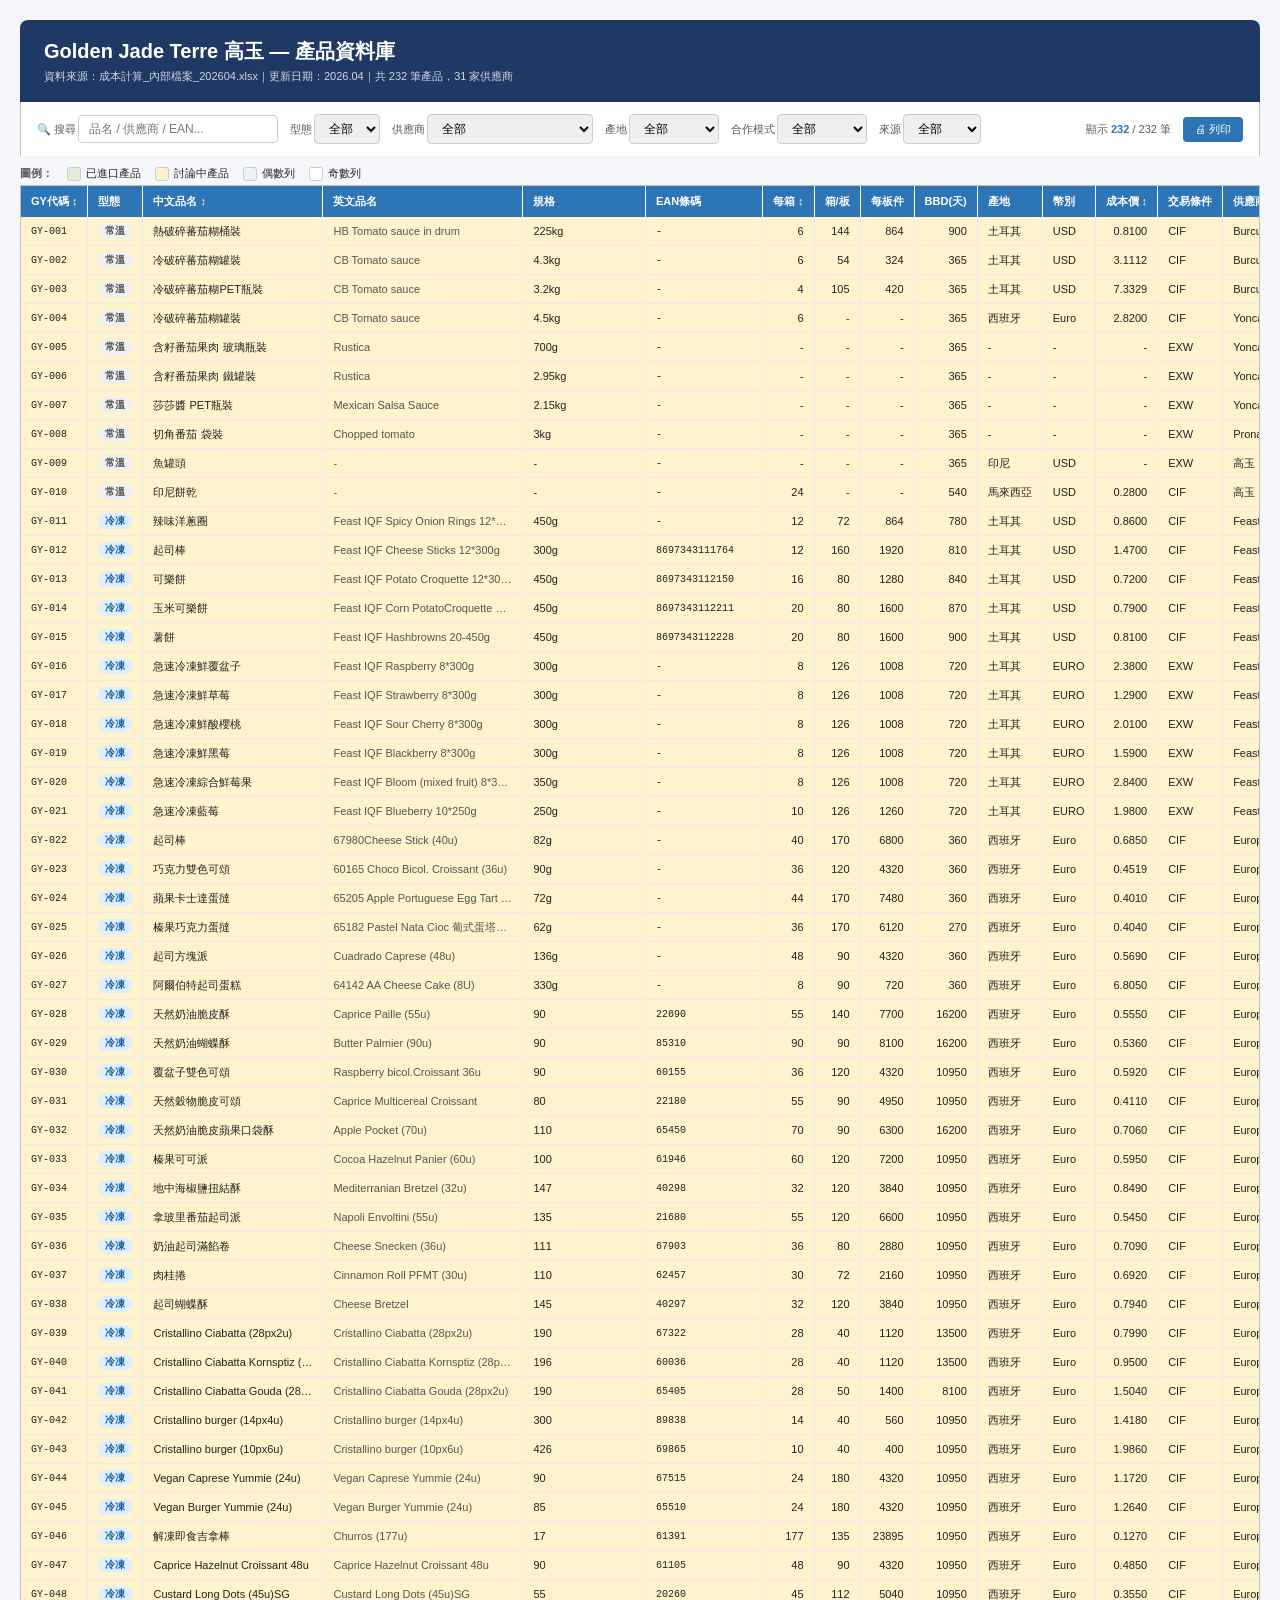
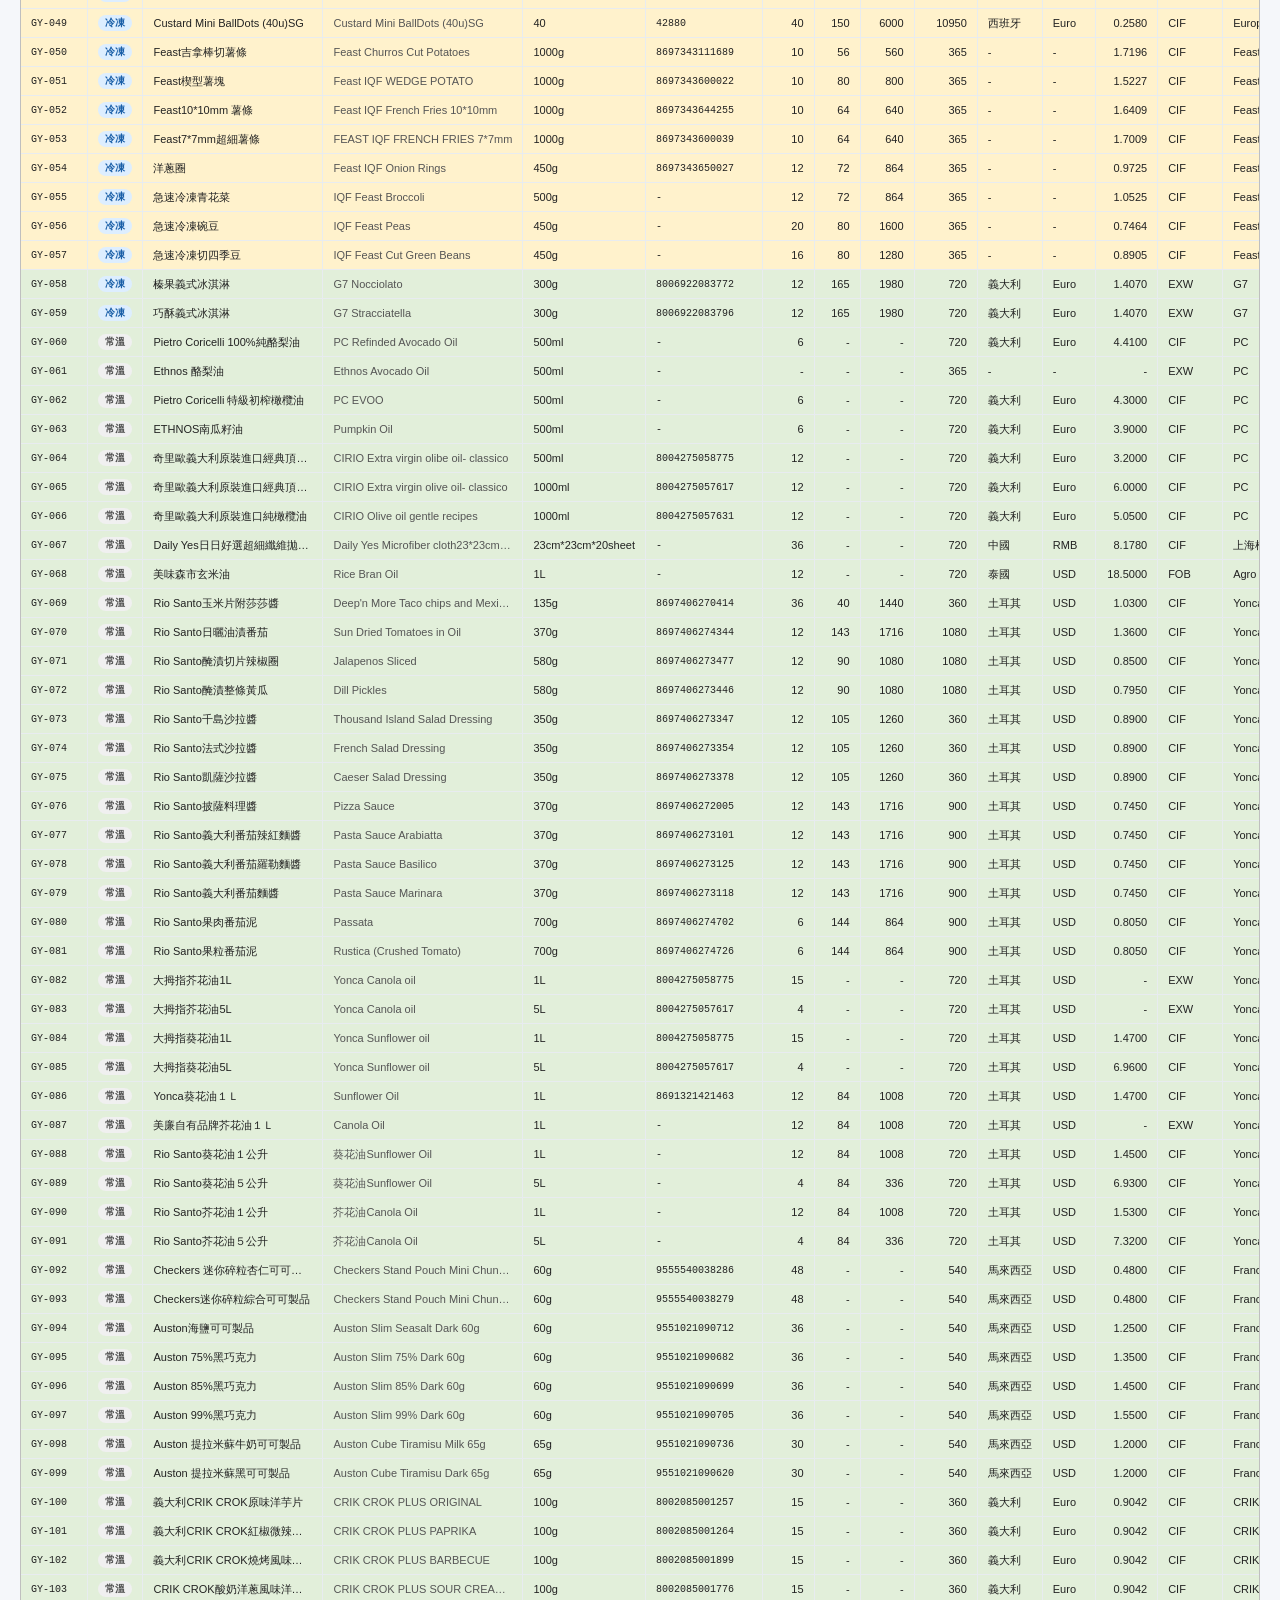
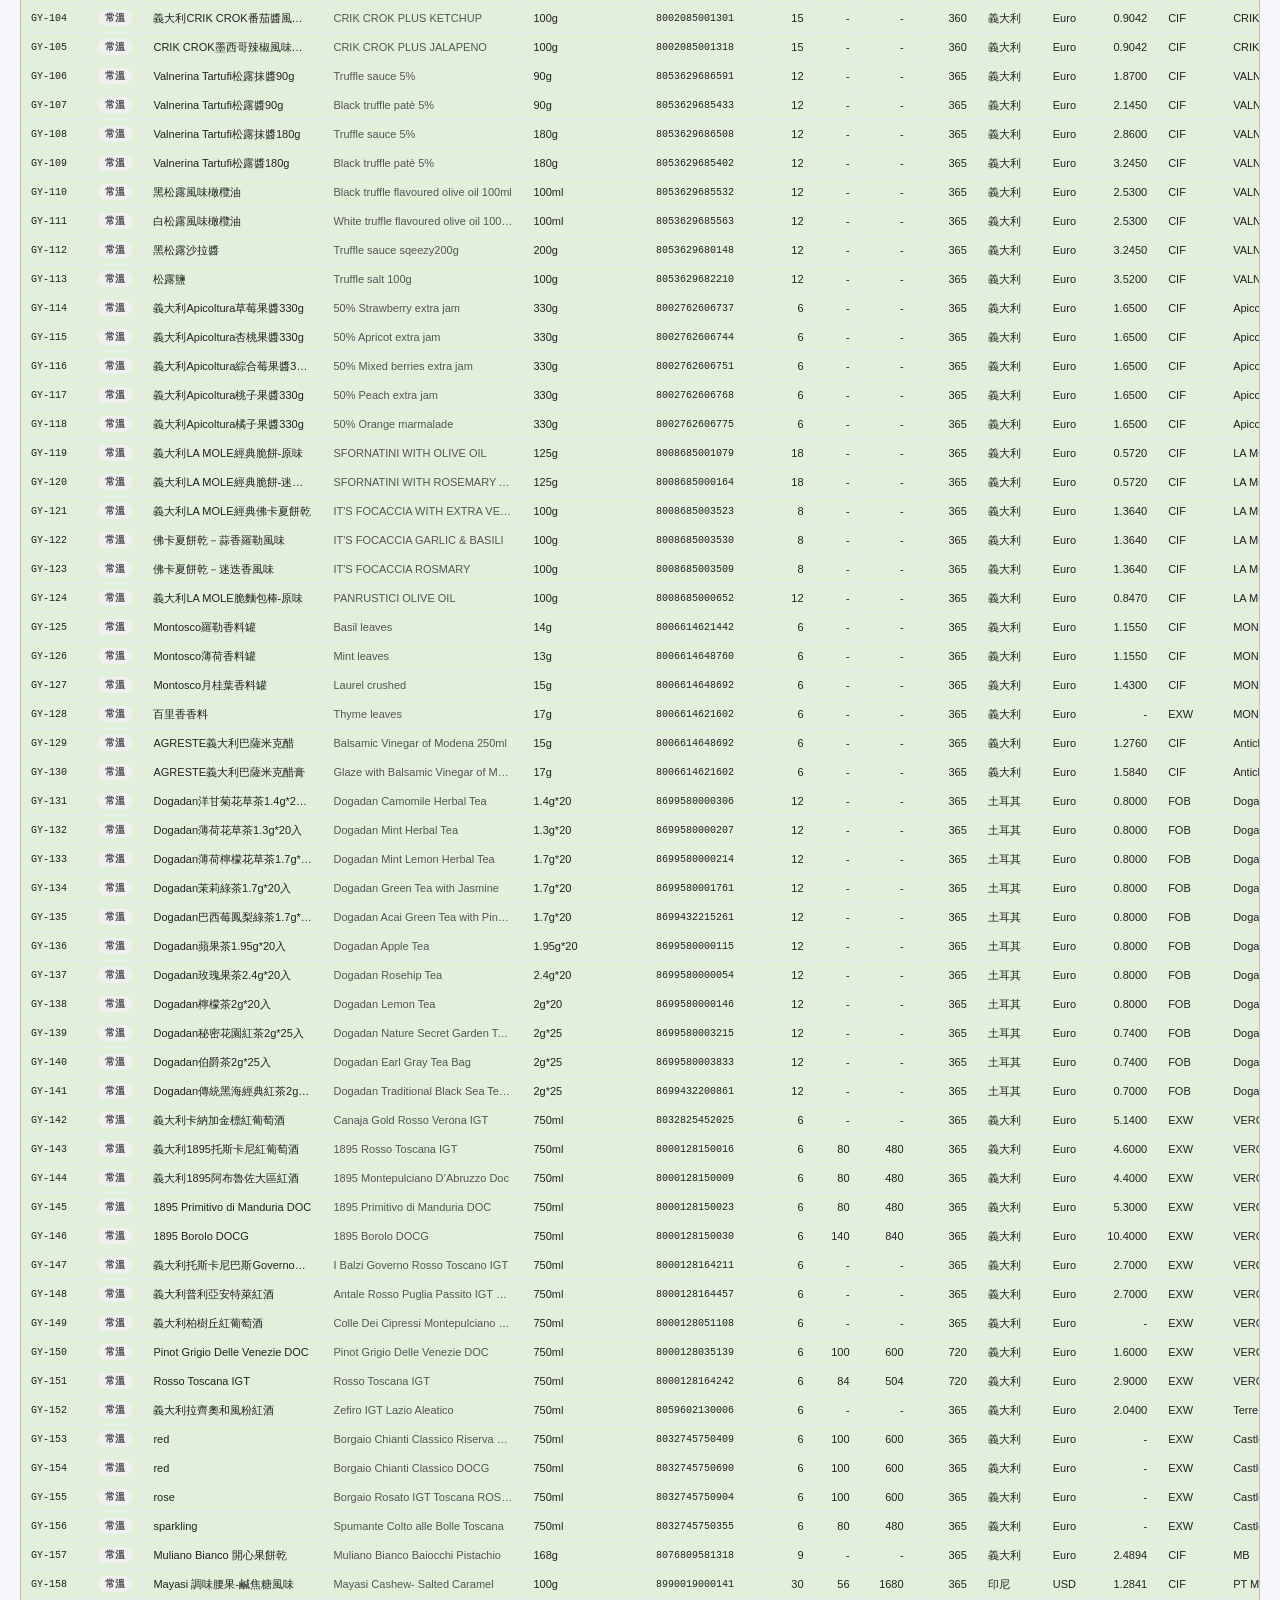
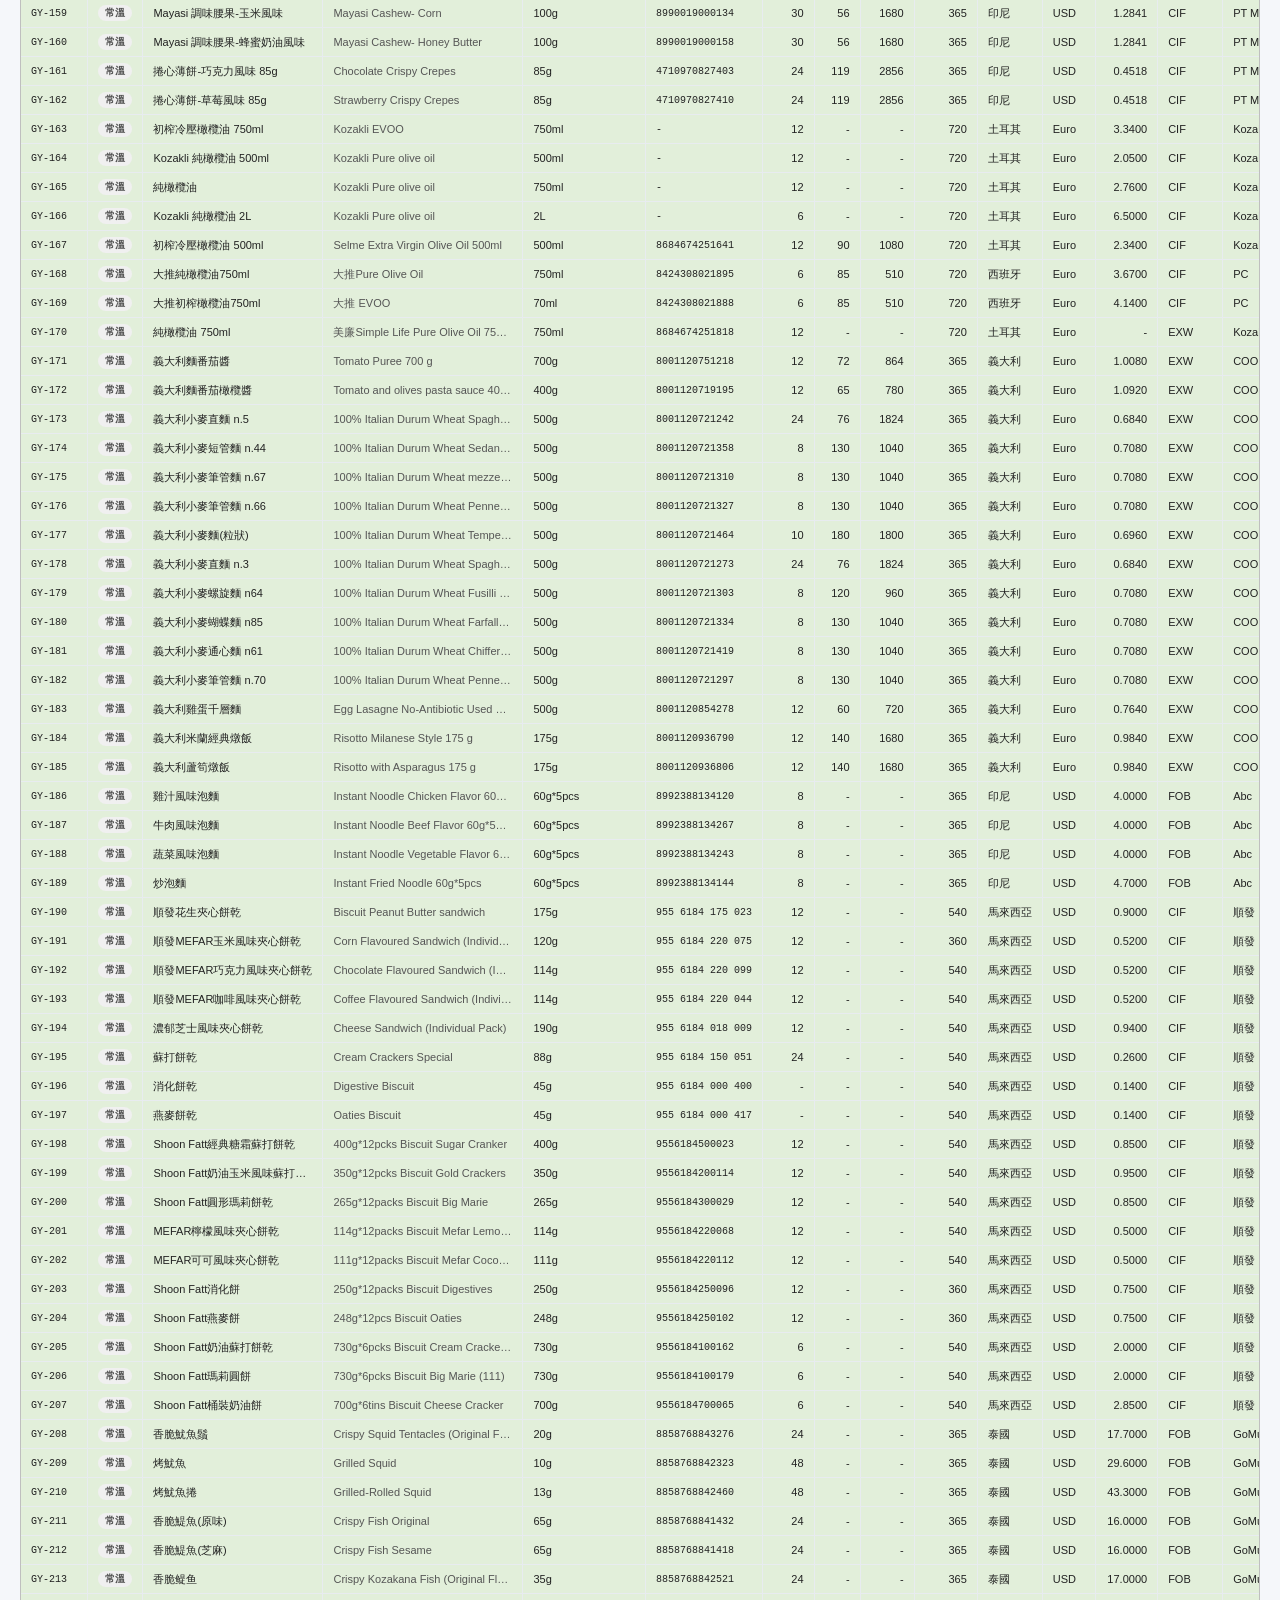
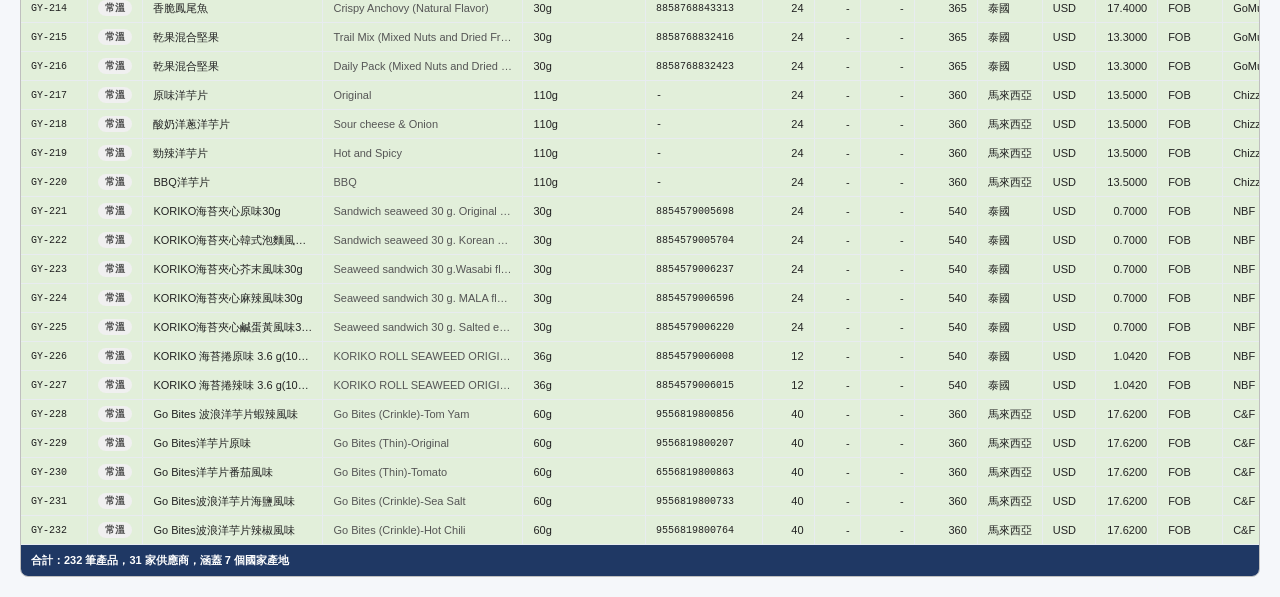
<file: netlify/GoldenJadeTerre_產品資料庫.html>
<!DOCTYPE html>
<html lang="zh-TW">
<head>
<meta charset="utf-8">
<meta name="viewport" content="width=device-width, initial-scale=1">
<title>Golden Jade Terre 高玉 — 產品資料庫</title>
<style>
  :root {
    --blue-dark: #1F3864;
    --blue-mid: #2E75B6;
    --blue-light: #EBF3FB;
    --green-light: #E2EFDA;
    --yellow-light: #FFF2CC;
    --gray: #595959;
    --border: #BFBFBF;
  }
  * { box-sizing: border-box; margin: 0; padding: 0; }
  body { font-family: Arial, sans-serif; font-size: 12px; color: #222; background: #f5f7fa; }
  .wrapper { max-width: 1600px; margin: 0 auto; padding: 20px; }
  .header { background: var(--blue-dark); color: #fff; padding: 18px 24px; border-radius: 8px 8px 0 0; }
  .header h1 { font-size: 20px; margin-bottom: 4px; }
  .header p { font-size: 11px; opacity: .8; }
  .controls { background: #fff; padding: 12px 16px; display: flex; gap: 12px; flex-wrap: wrap; align-items: center; border-left: 1px solid var(--border); border-right: 1px solid var(--border); }
  .controls input, .controls select { padding: 6px 10px; border: 1px solid #ccc; border-radius: 4px; font-size: 12px; }
  .controls input { width: 200px; }
  .controls label { font-size: 11px; color: var(--gray); margin-right: 2px; }
  .stats { margin-left: auto; font-size: 11px; color: var(--gray); }
  .stats span { font-weight: bold; color: var(--blue-mid); }
  .table-wrap { overflow-x: auto; background: #fff; border: 1px solid var(--border); border-radius: 0 0 8px 8px; }
  table { width: 100%; border-collapse: collapse; min-width: 1200px; }
  thead tr th {
    background: var(--blue-mid); color: #fff; padding: 8px 10px;
    text-align: left; font-size: 11px; white-space: nowrap;
    border-right: 1px solid rgba(255,255,255,0.2);
    position: sticky; top: 0; z-index: 10;
  }
  thead tr th:first-child { border-left: none; }
  tbody tr { border-bottom: 1px solid #e8ecf0; }
  tbody tr:hover { background: #d4e8f7 !important; }
  tbody tr.imported { background: var(--green-light); }
  tbody tr.discussing { background: var(--yellow-light); }
  tbody tr:not(.imported):not(.discussing):nth-child(even) { background: var(--blue-light); }
  td { padding: 6px 10px; vertical-align: middle; font-size: 11px; white-space: nowrap; border-right: 1px solid #e8ecf0; }
  td.num { text-align: right; }
  td.name { max-width: 180px; overflow: hidden; text-overflow: ellipsis; white-space: nowrap; font-weight: 500; }
  td.en { max-width: 200px; overflow: hidden; text-overflow: ellipsis; white-space: nowrap; color: #555; }
  .badge { display: inline-block; padding: 1px 7px; border-radius: 10px; font-size: 10px; font-weight: 600; }
  .badge-frozen { background: #DDEEFF; color: #1a5fa8; }
  .badge-normal { background: #F0F0F0; color: #555; }
  .badge-buy { background: #E2EFDA; color: #375623; }
  .badge-commission { background: #EDE7F6; color: #4527A0; }
  .badge-consign { background: #FFF3E0; color: #E65100; }
  .badge-src-imp { background: #E2EFDA; color: #375623; }
  .badge-src-dis { background: #FFF2CC; color: #7d6608; }
  .legend { display: flex; gap: 14px; padding: 10px 0 4px; font-size: 11px; flex-wrap: wrap; }
  .legend-item { display: flex; align-items: center; gap: 5px; }
  .legend-box { width: 14px; height: 14px; border-radius: 3px; border: 1px solid #ccc; }
  .lb-imp { background: var(--green-light); }
  .lb-dis { background: var(--yellow-light); }
  .lb-even { background: var(--blue-light); }
  .lb-odd { background: #fff; }
  tfoot td { background: var(--blue-dark); color: #fff; font-weight: bold; padding: 8px 10px; font-size: 11px; position: sticky; bottom: 0; }
  .hidden { display: none; }
  @media print {
    .controls { display: none; }
    body { background: #fff; }
    .wrapper { padding: 8px; }
  }
</style>
</head>
<body>
<div class="wrapper">
  <div class="header">
    <h1>Golden Jade Terre 高玉 — 產品資料庫</h1>
    <p>資料來源：成本計算_內部檔案_202604.xlsx｜更新日期：2026.04｜共 232 筆產品，31 家供應商</p>
  </div>
  <div class="controls">
    <div><label>🔍 搜尋</label><input type="text" id="search" placeholder="品名 / 供應商 / EAN..."></div>
    <div><label>型態</label><select id="fType"><option value="">全部</option><option>常溫</option><option>冷凍</option></select></div>
    <div><label>供應商</label><select id="fSup"><option value="">全部</option></select></div>
    <div><label>產地</label><select id="fOrig"><option value="">全部</option></select></div>
    <div><label>合作模式</label><select id="fBiz"><option value="">全部</option><option>買進</option><option>收佣金</option><option>代收代付</option><option>寄售</option></select></div>
    <div><label>來源</label><select id="fSrc"><option value="">全部</option><option value="已進口">已進口</option><option value="討論中">討論中</option></select></div>
    <div class="stats">顯示 <span id="cnt">232</span> / 232 筆</div>
    <button onclick="window.print()" style="padding:5px 12px;background:var(--blue-mid);color:#fff;border:none;border-radius:4px;cursor:pointer;font-size:11px">🖨 列印</button>
  </div>
  <div class="legend">
    <span style="font-size:11px;color:var(--gray);font-weight:600">圖例：</span>
    <div class="legend-item"><div class="legend-box lb-imp"></div>已進口產品</div>
    <div class="legend-item"><div class="legend-box lb-dis"></div>討論中產品</div>
    <div class="legend-item"><div class="legend-box lb-even"></div>偶數列</div>
    <div class="legend-item"><div class="legend-box lb-odd" style="border:1px solid #ccc"></div>奇數列</div>
  </div>
  <div class="table-wrap">
    <table id="tbl">
      <thead>
        <tr>
          <th onclick="sortTable(0)">GY代碼 ↕</th>
          <th>型態</th>
          <th onclick="sortTable(2)">中文品名 ↕</th>
          <th>英文品名</th>
          <th>規格</th>
          <th>EAN條碼</th>
          <th class="num" onclick="sortTable(6)">每箱 ↕</th>
          <th class="num">箱/板</th>
          <th class="num">每板件</th>
          <th class="num">BBD(天)</th>
          <th>產地</th>
          <th>幣別</th>
          <th class="num" onclick="sortTable(12)">成本價 ↕</th>
          <th>交易條件</th>
          <th onclick="sortTable(14)">供應商 ↕</th>
          <th>合作模式</th>
          <th class="num" onclick="sortTable(16)">最低利潤% ↕</th>
          <th>付款條件</th>
          <th>來源</th>
        </tr>
      </thead>
      <tbody id="tbody"></tbody>
      <tfoot>
        <tr><td colspan="19" id="ftotal">合計：232 筆產品，31 家供應商，涵蓋 7 個國家產地</td></tr>
      </tfoot>
    </table>
  </div>
</div>

<script>
// Populate filter dropdowns
document.getElementById('fSup').innerHTML += `<option value="Abc">Abc</option>
<option value="Agro Wellness">Agro Wellness</option>
<option value="AntichiColli">AntichiColli</option>
<option value="Apicoltura Casentinese">Apicoltura Casentinese</option>
<option value="Burcu">Burcu</option>
<option value="C&F">C&F</option>
<option value="COOP">COOP</option>
<option value="CRIKCROK">CRIKCROK</option>
<option value="Castle">Castle</option>
<option value="Chizzpa">Chizzpa</option>
<option value="Dogadan">Dogadan</option>
<option value="Europastry">Europastry</option>
<option value="Feast">Feast</option>
<option value="Francestle">Francestle</option>
<option value="G7">G7</option>
<option value="GoMuc">GoMuc</option>
<option value="Kozakli">Kozakli</option>
<option value="LA MOLE">LA MOLE</option>
<option value="MB">MB</option>
<option value="MONTOSCO">MONTOSCO</option>
<option value="NBF">NBF</option>
<option value="PC">PC</option>
<option value="PT Managhora">PT Managhora</option>
<option value="Pronat">Pronat</option>
<option value="Terre">Terre</option>
<option value="VALNERINA TARTUFI">VALNERINA TARTUFI</option>
<option value="VERGA">VERGA</option>
<option value="Yonca">Yonca</option>
<option value="上海根因">上海根因</option>
<option value="順發">順發</option>
<option value="高玉">高玉</option>`;
document.getElementById('fOrig').innerHTML += `<option value="中國">中國</option>
<option value="印尼">印尼</option>
<option value="土耳其">土耳其</option>
<option value="泰國">泰國</option>
<option value="義大利">義大利</option>
<option value="西班牙">西班牙</option>
<option value="馬來西亞">馬來西亞</option>`;

// Inject rows
document.getElementById('tbody').innerHTML = `<tr class="discussing" data-type="常溫" data-sup="Burcu" data-orig="土耳其" data-biz="買進" data-src="討論中">
      <td style="font-family:monospace;font-size:10px">GY-001</td>
      <td><span class="badge badge-normal">常溫</span></td>
      <td class="name" title="熱破碎蕃茄糊桶裝">熱破碎蕃茄糊桶裝</td>
      <td class="en" title="HB Tomato sauce in drum">HB Tomato sauce in drum</td>
      <td>225kg</td>
      <td style="font-family:monospace;font-size:10px">-</td>
      <td class="num">6</td>
      <td class="num">144</td>
      <td class="num">864</td>
      <td class="num">900</td>
      <td>土耳其</td>
      <td>USD</td>
      <td class="num" style="font-weight:500">0.8100</td>
      <td>CIF</td>
      <td style="font-weight:500">Burcu</td>
      <td><span class="badge badge-buy">買進</span></td>
      <td class="num">16.5%</td>
      <td style="font-size:10px">T/T 30 days</td>
      <td><span class="badge badge-src-dis">討論中</span></td>
    </tr><tr class="discussing" data-type="常溫" data-sup="Burcu" data-orig="土耳其" data-biz="買進" data-src="討論中">
      <td style="font-family:monospace;font-size:10px">GY-002</td>
      <td><span class="badge badge-normal">常溫</span></td>
      <td class="name" title="冷破碎蕃茄糊罐裝">冷破碎蕃茄糊罐裝</td>
      <td class="en" title="CB Tomato sauce">CB Tomato sauce</td>
      <td>4.3kg</td>
      <td style="font-family:monospace;font-size:10px">-</td>
      <td class="num">6</td>
      <td class="num">54</td>
      <td class="num">324</td>
      <td class="num">365</td>
      <td>土耳其</td>
      <td>USD</td>
      <td class="num" style="font-weight:500">3.1112</td>
      <td>CIF</td>
      <td style="font-weight:500">Burcu</td>
      <td><span class="badge badge-buy">買進</span></td>
      <td class="num">15.7%</td>
      <td style="font-size:10px">T/T 30 days</td>
      <td><span class="badge badge-src-dis">討論中</span></td>
    </tr><tr class="discussing" data-type="常溫" data-sup="Burcu" data-orig="土耳其" data-biz="買進" data-src="討論中">
      <td style="font-family:monospace;font-size:10px">GY-003</td>
      <td><span class="badge badge-normal">常溫</span></td>
      <td class="name" title="冷破碎蕃茄糊PET瓶裝">冷破碎蕃茄糊PET瓶裝</td>
      <td class="en" title="CB Tomato sauce">CB Tomato sauce</td>
      <td>3.2kg</td>
      <td style="font-family:monospace;font-size:10px">-</td>
      <td class="num">4</td>
      <td class="num">105</td>
      <td class="num">420</td>
      <td class="num">365</td>
      <td>土耳其</td>
      <td>USD</td>
      <td class="num" style="font-weight:500">7.3329</td>
      <td>CIF</td>
      <td style="font-weight:500">Burcu</td>
      <td><span class="badge badge-buy">買進</span></td>
      <td class="num">16.7%</td>
      <td style="font-size:10px">T/T 30 days</td>
      <td><span class="badge badge-src-dis">討論中</span></td>
    </tr><tr class="discussing" data-type="常溫" data-sup="Yonca" data-orig="西班牙" data-biz="買進" data-src="討論中">
      <td style="font-family:monospace;font-size:10px">GY-004</td>
      <td><span class="badge badge-normal">常溫</span></td>
      <td class="name" title="冷破碎蕃茄糊罐裝">冷破碎蕃茄糊罐裝</td>
      <td class="en" title="CB Tomato sauce">CB Tomato sauce</td>
      <td>4.5kg</td>
      <td style="font-family:monospace;font-size:10px">-</td>
      <td class="num">6</td>
      <td class="num">-</td>
      <td class="num">-</td>
      <td class="num">365</td>
      <td>西班牙</td>
      <td>Euro</td>
      <td class="num" style="font-weight:500">2.8200</td>
      <td>CIF</td>
      <td style="font-weight:500">Yonca</td>
      <td><span class="badge badge-buy">買進</span></td>
      <td class="num">9.0%</td>
      <td style="font-size:10px">T/T 30 days</td>
      <td><span class="badge badge-src-dis">討論中</span></td>
    </tr><tr class="discussing" data-type="常溫" data-sup="Yonca" data-orig="" data-biz="買進" data-src="討論中">
      <td style="font-family:monospace;font-size:10px">GY-005</td>
      <td><span class="badge badge-normal">常溫</span></td>
      <td class="name" title="含籽番茄果肉 玻璃瓶裝">含籽番茄果肉 玻璃瓶裝</td>
      <td class="en" title="Rustica">Rustica</td>
      <td>700g</td>
      <td style="font-family:monospace;font-size:10px">-</td>
      <td class="num">-</td>
      <td class="num">-</td>
      <td class="num">-</td>
      <td class="num">365</td>
      <td>-</td>
      <td>-</td>
      <td class="num" style="font-weight:500">-</td>
      <td>EXW</td>
      <td style="font-weight:500">Yonca</td>
      <td><span class="badge badge-buy">買進</span></td>
      <td class="num">15%</td>
      <td style="font-size:10px">T/T 30 days</td>
      <td><span class="badge badge-src-dis">討論中</span></td>
    </tr><tr class="discussing" data-type="常溫" data-sup="Yonca" data-orig="" data-biz="買進" data-src="討論中">
      <td style="font-family:monospace;font-size:10px">GY-006</td>
      <td><span class="badge badge-normal">常溫</span></td>
      <td class="name" title="含籽番茄果肉 鐵罐裝">含籽番茄果肉 鐵罐裝</td>
      <td class="en" title="Rustica">Rustica</td>
      <td>2.95kg</td>
      <td style="font-family:monospace;font-size:10px">-</td>
      <td class="num">-</td>
      <td class="num">-</td>
      <td class="num">-</td>
      <td class="num">365</td>
      <td>-</td>
      <td>-</td>
      <td class="num" style="font-weight:500">-</td>
      <td>EXW</td>
      <td style="font-weight:500">Yonca</td>
      <td><span class="badge badge-buy">買進</span></td>
      <td class="num">15%</td>
      <td style="font-size:10px">T/T 30 days</td>
      <td><span class="badge badge-src-dis">討論中</span></td>
    </tr><tr class="discussing" data-type="常溫" data-sup="Yonca" data-orig="" data-biz="買進" data-src="討論中">
      <td style="font-family:monospace;font-size:10px">GY-007</td>
      <td><span class="badge badge-normal">常溫</span></td>
      <td class="name" title="莎莎醬 PET瓶裝">莎莎醬 PET瓶裝</td>
      <td class="en" title="Mexican Salsa Sauce">Mexican Salsa Sauce</td>
      <td>2.15kg</td>
      <td style="font-family:monospace;font-size:10px">-</td>
      <td class="num">-</td>
      <td class="num">-</td>
      <td class="num">-</td>
      <td class="num">365</td>
      <td>-</td>
      <td>-</td>
      <td class="num" style="font-weight:500">-</td>
      <td>EXW</td>
      <td style="font-weight:500">Yonca</td>
      <td><span class="badge badge-buy">買進</span></td>
      <td class="num">15%</td>
      <td style="font-size:10px">T/T 30 days</td>
      <td><span class="badge badge-src-dis">討論中</span></td>
    </tr><tr class="discussing" data-type="常溫" data-sup="Pronat" data-orig="" data-biz="買進" data-src="討論中">
      <td style="font-family:monospace;font-size:10px">GY-008</td>
      <td><span class="badge badge-normal">常溫</span></td>
      <td class="name" title="切角番茄 袋裝">切角番茄 袋裝</td>
      <td class="en" title="Chopped tomato">Chopped tomato</td>
      <td>3kg</td>
      <td style="font-family:monospace;font-size:10px">-</td>
      <td class="num">-</td>
      <td class="num">-</td>
      <td class="num">-</td>
      <td class="num">365</td>
      <td>-</td>
      <td>-</td>
      <td class="num" style="font-weight:500">-</td>
      <td>EXW</td>
      <td style="font-weight:500">Pronat</td>
      <td><span class="badge badge-buy">買進</span></td>
      <td class="num">15%</td>
      <td style="font-size:10px">T/T 30 days</td>
      <td><span class="badge badge-src-dis">討論中</span></td>
    </tr><tr class="discussing" data-type="常溫" data-sup="高玉" data-orig="印尼" data-biz="收佣金" data-src="討論中">
      <td style="font-family:monospace;font-size:10px">GY-009</td>
      <td><span class="badge badge-normal">常溫</span></td>
      <td class="name" title="魚罐頭">魚罐頭</td>
      <td class="en" title="">-</td>
      <td>-</td>
      <td style="font-family:monospace;font-size:10px">-</td>
      <td class="num">-</td>
      <td class="num">-</td>
      <td class="num">-</td>
      <td class="num">365</td>
      <td>印尼</td>
      <td>USD</td>
      <td class="num" style="font-weight:500">-</td>
      <td>EXW</td>
      <td style="font-weight:500">高玉</td>
      <td><span class="badge badge-commission">收佣金</span></td>
      <td class="num">15%</td>
      <td style="font-size:10px">T/T 30 days</td>
      <td><span class="badge badge-src-dis">討論中</span></td>
    </tr><tr class="discussing" data-type="常溫" data-sup="高玉" data-orig="馬來西亞" data-biz="收佣金" data-src="討論中">
      <td style="font-family:monospace;font-size:10px">GY-010</td>
      <td><span class="badge badge-normal">常溫</span></td>
      <td class="name" title="印尼餅乾">印尼餅乾</td>
      <td class="en" title="">-</td>
      <td>-</td>
      <td style="font-family:monospace;font-size:10px">-</td>
      <td class="num">24</td>
      <td class="num">-</td>
      <td class="num">-</td>
      <td class="num">540</td>
      <td>馬來西亞</td>
      <td>USD</td>
      <td class="num" style="font-weight:500">0.2800</td>
      <td>CIF</td>
      <td style="font-weight:500">高玉</td>
      <td><span class="badge badge-commission">收佣金</span></td>
      <td class="num">25.9%</td>
      <td style="font-size:10px">T/T 30 days</td>
      <td><span class="badge badge-src-dis">討論中</span></td>
    </tr><tr class="discussing" data-type="冷凍" data-sup="Feast" data-orig="土耳其" data-biz="買進" data-src="討論中">
      <td style="font-family:monospace;font-size:10px">GY-011</td>
      <td><span class="badge badge-frozen">冷凍</span></td>
      <td class="name" title="辣味洋蔥圈">辣味洋蔥圈</td>
      <td class="en" title="Feast IQF Spicy Onion Rings 12*450g">Feast IQF Spicy Onion Rings 12*450g</td>
      <td>450g</td>
      <td style="font-family:monospace;font-size:10px">-</td>
      <td class="num">12</td>
      <td class="num">72</td>
      <td class="num">864</td>
      <td class="num">780</td>
      <td>土耳其</td>
      <td>USD</td>
      <td class="num" style="font-weight:500">0.8600</td>
      <td>CIF</td>
      <td style="font-weight:500">Feast</td>
      <td><span class="badge badge-buy">買進</span></td>
      <td class="num">25.0%</td>
      <td style="font-size:10px">T/T 30 days</td>
      <td><span class="badge badge-src-dis">討論中</span></td>
    </tr><tr class="discussing" data-type="冷凍" data-sup="Feast" data-orig="土耳其" data-biz="買進" data-src="討論中">
      <td style="font-family:monospace;font-size:10px">GY-012</td>
      <td><span class="badge badge-frozen">冷凍</span></td>
      <td class="name" title="起司棒">起司棒</td>
      <td class="en" title="Feast IQF Cheese Sticks 12*300g">Feast IQF Cheese Sticks 12*300g</td>
      <td>300g</td>
      <td style="font-family:monospace;font-size:10px">8697343111764</td>
      <td class="num">12</td>
      <td class="num">160</td>
      <td class="num">1920</td>
      <td class="num">810</td>
      <td>土耳其</td>
      <td>USD</td>
      <td class="num" style="font-weight:500">1.4700</td>
      <td>CIF</td>
      <td style="font-weight:500">Feast</td>
      <td><span class="badge badge-buy">買進</span></td>
      <td class="num">25.0%</td>
      <td style="font-size:10px">T/T 30 days</td>
      <td><span class="badge badge-src-dis">討論中</span></td>
    </tr><tr class="discussing" data-type="冷凍" data-sup="Feast" data-orig="土耳其" data-biz="買進" data-src="討論中">
      <td style="font-family:monospace;font-size:10px">GY-013</td>
      <td><span class="badge badge-frozen">冷凍</span></td>
      <td class="name" title="可樂餅">可樂餅</td>
      <td class="en" title="Feast IQF Potato Croquette 12*300g">Feast IQF Potato Croquette 12*300g</td>
      <td>450g</td>
      <td style="font-family:monospace;font-size:10px">8697343112150</td>
      <td class="num">16</td>
      <td class="num">80</td>
      <td class="num">1280</td>
      <td class="num">840</td>
      <td>土耳其</td>
      <td>USD</td>
      <td class="num" style="font-weight:500">0.7200</td>
      <td>CIF</td>
      <td style="font-weight:500">Feast</td>
      <td><span class="badge badge-buy">買進</span></td>
      <td class="num">25.0%</td>
      <td style="font-size:10px">T/T 30 days</td>
      <td><span class="badge badge-src-dis">討論中</span></td>
    </tr><tr class="discussing" data-type="冷凍" data-sup="Feast" data-orig="土耳其" data-biz="買進" data-src="討論中">
      <td style="font-family:monospace;font-size:10px">GY-014</td>
      <td><span class="badge badge-frozen">冷凍</span></td>
      <td class="name" title="玉米可樂餅">玉米可樂餅</td>
      <td class="en" title="Feast IQF Corn PotatoCroquette 20*450g">Feast IQF Corn PotatoCroquette 20*450g</td>
      <td>450g</td>
      <td style="font-family:monospace;font-size:10px">8697343112211</td>
      <td class="num">20</td>
      <td class="num">80</td>
      <td class="num">1600</td>
      <td class="num">870</td>
      <td>土耳其</td>
      <td>USD</td>
      <td class="num" style="font-weight:500">0.7900</td>
      <td>CIF</td>
      <td style="font-weight:500">Feast</td>
      <td><span class="badge badge-buy">買進</span></td>
      <td class="num">25.0%</td>
      <td style="font-size:10px">T/T 30 days</td>
      <td><span class="badge badge-src-dis">討論中</span></td>
    </tr><tr class="discussing" data-type="冷凍" data-sup="Feast" data-orig="土耳其" data-biz="買進" data-src="討論中">
      <td style="font-family:monospace;font-size:10px">GY-015</td>
      <td><span class="badge badge-frozen">冷凍</span></td>
      <td class="name" title="薯餅">薯餅</td>
      <td class="en" title="Feast IQF Hashbrowns 20-450g">Feast IQF Hashbrowns 20-450g</td>
      <td>450g</td>
      <td style="font-family:monospace;font-size:10px">8697343112228</td>
      <td class="num">20</td>
      <td class="num">80</td>
      <td class="num">1600</td>
      <td class="num">900</td>
      <td>土耳其</td>
      <td>USD</td>
      <td class="num" style="font-weight:500">0.8100</td>
      <td>CIF</td>
      <td style="font-weight:500">Feast</td>
      <td><span class="badge badge-buy">買進</span></td>
      <td class="num">25.0%</td>
      <td style="font-size:10px">T/T 30 days</td>
      <td><span class="badge badge-src-dis">討論中</span></td>
    </tr><tr class="discussing" data-type="冷凍" data-sup="Feast" data-orig="土耳其" data-biz="買進" data-src="討論中">
      <td style="font-family:monospace;font-size:10px">GY-016</td>
      <td><span class="badge badge-frozen">冷凍</span></td>
      <td class="name" title="急速冷凍鮮覆盆子">急速冷凍鮮覆盆子</td>
      <td class="en" title="Feast IQF Raspberry 8*300g">Feast IQF Raspberry 8*300g</td>
      <td>300g</td>
      <td style="font-family:monospace;font-size:10px">-</td>
      <td class="num">8</td>
      <td class="num">126</td>
      <td class="num">1008</td>
      <td class="num">720</td>
      <td>土耳其</td>
      <td>EURO</td>
      <td class="num" style="font-weight:500">2.3800</td>
      <td>EXW</td>
      <td style="font-weight:500">Feast</td>
      <td><span class="badge badge-buy">買進</span></td>
      <td class="num">25.0%</td>
      <td style="font-size:10px">T/T 30 days</td>
      <td><span class="badge badge-src-dis">討論中</span></td>
    </tr><tr class="discussing" data-type="冷凍" data-sup="Feast" data-orig="土耳其" data-biz="買進" data-src="討論中">
      <td style="font-family:monospace;font-size:10px">GY-017</td>
      <td><span class="badge badge-frozen">冷凍</span></td>
      <td class="name" title="急速冷凍鮮草莓">急速冷凍鮮草莓</td>
      <td class="en" title="Feast IQF Strawberry 8*300g">Feast IQF Strawberry 8*300g</td>
      <td>300g</td>
      <td style="font-family:monospace;font-size:10px">-</td>
      <td class="num">8</td>
      <td class="num">126</td>
      <td class="num">1008</td>
      <td class="num">720</td>
      <td>土耳其</td>
      <td>EURO</td>
      <td class="num" style="font-weight:500">1.2900</td>
      <td>EXW</td>
      <td style="font-weight:500">Feast</td>
      <td><span class="badge badge-buy">買進</span></td>
      <td class="num">25.0%</td>
      <td style="font-size:10px">T/T 30 days</td>
      <td><span class="badge badge-src-dis">討論中</span></td>
    </tr><tr class="discussing" data-type="冷凍" data-sup="Feast" data-orig="土耳其" data-biz="買進" data-src="討論中">
      <td style="font-family:monospace;font-size:10px">GY-018</td>
      <td><span class="badge badge-frozen">冷凍</span></td>
      <td class="name" title="急速冷凍鮮酸櫻桃">急速冷凍鮮酸櫻桃</td>
      <td class="en" title="Feast IQF Sour Cherry 8*300g">Feast IQF Sour Cherry 8*300g</td>
      <td>300g</td>
      <td style="font-family:monospace;font-size:10px">-</td>
      <td class="num">8</td>
      <td class="num">126</td>
      <td class="num">1008</td>
      <td class="num">720</td>
      <td>土耳其</td>
      <td>EURO</td>
      <td class="num" style="font-weight:500">2.0100</td>
      <td>EXW</td>
      <td style="font-weight:500">Feast</td>
      <td><span class="badge badge-buy">買進</span></td>
      <td class="num">25.0%</td>
      <td style="font-size:10px">T/T 30 days</td>
      <td><span class="badge badge-src-dis">討論中</span></td>
    </tr><tr class="discussing" data-type="冷凍" data-sup="Feast" data-orig="土耳其" data-biz="買進" data-src="討論中">
      <td style="font-family:monospace;font-size:10px">GY-019</td>
      <td><span class="badge badge-frozen">冷凍</span></td>
      <td class="name" title="急速冷凍鮮黑莓">急速冷凍鮮黑莓</td>
      <td class="en" title="Feast IQF Blackberry 8*300g">Feast IQF Blackberry 8*300g</td>
      <td>300g</td>
      <td style="font-family:monospace;font-size:10px">-</td>
      <td class="num">8</td>
      <td class="num">126</td>
      <td class="num">1008</td>
      <td class="num">720</td>
      <td>土耳其</td>
      <td>EURO</td>
      <td class="num" style="font-weight:500">1.5900</td>
      <td>EXW</td>
      <td style="font-weight:500">Feast</td>
      <td><span class="badge badge-buy">買進</span></td>
      <td class="num">25.0%</td>
      <td style="font-size:10px">T/T 30 days</td>
      <td><span class="badge badge-src-dis">討論中</span></td>
    </tr><tr class="discussing" data-type="冷凍" data-sup="Feast" data-orig="土耳其" data-biz="買進" data-src="討論中">
      <td style="font-family:monospace;font-size:10px">GY-020</td>
      <td><span class="badge badge-frozen">冷凍</span></td>
      <td class="name" title="急速冷凍綜合鮮莓果">急速冷凍綜合鮮莓果</td>
      <td class="en" title="Feast IQF Bloom (mixed fruit)  8*350g">Feast IQF Bloom (mixed fruit)  8*350g</td>
      <td>350g</td>
      <td style="font-family:monospace;font-size:10px">-</td>
      <td class="num">8</td>
      <td class="num">126</td>
      <td class="num">1008</td>
      <td class="num">720</td>
      <td>土耳其</td>
      <td>EURO</td>
      <td class="num" style="font-weight:500">2.8400</td>
      <td>EXW</td>
      <td style="font-weight:500">Feast</td>
      <td><span class="badge badge-buy">買進</span></td>
      <td class="num">25.0%</td>
      <td style="font-size:10px">T/T 30 days</td>
      <td><span class="badge badge-src-dis">討論中</span></td>
    </tr><tr class="discussing" data-type="冷凍" data-sup="Feast" data-orig="土耳其" data-biz="買進" data-src="討論中">
      <td style="font-family:monospace;font-size:10px">GY-021</td>
      <td><span class="badge badge-frozen">冷凍</span></td>
      <td class="name" title="急速冷凍藍莓">急速冷凍藍莓</td>
      <td class="en" title="Feast IQF Blueberry 10*250g">Feast IQF Blueberry 10*250g</td>
      <td>250g</td>
      <td style="font-family:monospace;font-size:10px">-</td>
      <td class="num">10</td>
      <td class="num">126</td>
      <td class="num">1260</td>
      <td class="num">720</td>
      <td>土耳其</td>
      <td>EURO</td>
      <td class="num" style="font-weight:500">1.9800</td>
      <td>EXW</td>
      <td style="font-weight:500">Feast</td>
      <td><span class="badge badge-buy">買進</span></td>
      <td class="num">25.0%</td>
      <td style="font-size:10px">T/T 30 days</td>
      <td><span class="badge badge-src-dis">討論中</span></td>
    </tr><tr class="discussing" data-type="冷凍" data-sup="Europastry" data-orig="西班牙" data-biz="買進" data-src="討論中">
      <td style="font-family:monospace;font-size:10px">GY-022</td>
      <td><span class="badge badge-frozen">冷凍</span></td>
      <td class="name" title="起司棒">起司棒</td>
      <td class="en" title="67980Cheese Stick (40u)">67980Cheese Stick (40u)</td>
      <td>82g</td>
      <td style="font-family:monospace;font-size:10px">-</td>
      <td class="num">40</td>
      <td class="num">170</td>
      <td class="num">6800</td>
      <td class="num">360</td>
      <td>西班牙</td>
      <td>Euro</td>
      <td class="num" style="font-weight:500">0.6850</td>
      <td>CIF</td>
      <td style="font-weight:500">Europastry</td>
      <td><span class="badge badge-buy">買進</span></td>
      <td class="num">13.9%</td>
      <td style="font-size:10px">T/T 30 days</td>
      <td><span class="badge badge-src-dis">討論中</span></td>
    </tr><tr class="discussing" data-type="冷凍" data-sup="Europastry" data-orig="西班牙" data-biz="買進" data-src="討論中">
      <td style="font-family:monospace;font-size:10px">GY-023</td>
      <td><span class="badge badge-frozen">冷凍</span></td>
      <td class="name" title="巧克力雙色可頌">巧克力雙色可頌</td>
      <td class="en" title="60165 Choco Bicol. Croissant (36u)">60165 Choco Bicol. Croissant (36u)</td>
      <td>90g</td>
      <td style="font-family:monospace;font-size:10px">-</td>
      <td class="num">36</td>
      <td class="num">120</td>
      <td class="num">4320</td>
      <td class="num">360</td>
      <td>西班牙</td>
      <td>Euro</td>
      <td class="num" style="font-weight:500">0.4519</td>
      <td>CIF</td>
      <td style="font-weight:500">Europastry</td>
      <td><span class="badge badge-buy">買進</span></td>
      <td class="num">19.4%</td>
      <td style="font-size:10px">T/T 30 days</td>
      <td><span class="badge badge-src-dis">討論中</span></td>
    </tr><tr class="discussing" data-type="冷凍" data-sup="Europastry" data-orig="西班牙" data-biz="買進" data-src="討論中">
      <td style="font-family:monospace;font-size:10px">GY-024</td>
      <td><span class="badge badge-frozen">冷凍</span></td>
      <td class="name" title="蘋果卡士達蛋撻">蘋果卡士達蛋撻</td>
      <td class="en" title="65205 Apple Portuguese Egg Tart 蘋果葡式蛋塔">65205 Apple Portuguese Egg Tart 蘋果葡式蛋塔</td>
      <td>72g</td>
      <td style="font-family:monospace;font-size:10px">-</td>
      <td class="num">44</td>
      <td class="num">170</td>
      <td class="num">7480</td>
      <td class="num">360</td>
      <td>西班牙</td>
      <td>Euro</td>
      <td class="num" style="font-weight:500">0.4010</td>
      <td>CIF</td>
      <td style="font-weight:500">Europastry</td>
      <td><span class="badge badge-buy">買進</span></td>
      <td class="num">15.8%</td>
      <td style="font-size:10px">T/T 30 days</td>
      <td><span class="badge badge-src-dis">討論中</span></td>
    </tr><tr class="discussing" data-type="冷凍" data-sup="Europastry" data-orig="西班牙" data-biz="買進" data-src="討論中">
      <td style="font-family:monospace;font-size:10px">GY-025</td>
      <td><span class="badge badge-frozen">冷凍</span></td>
      <td class="name" title="榛果巧克力蛋撻">榛果巧克力蛋撻</td>
      <td class="en" title="65182 Pastel Nata Cioc 葡式蛋塔巧克力口味">65182 Pastel Nata Cioc 葡式蛋塔巧克力口味</td>
      <td>62g</td>
      <td style="font-family:monospace;font-size:10px">-</td>
      <td class="num">36</td>
      <td class="num">170</td>
      <td class="num">6120</td>
      <td class="num">270</td>
      <td>西班牙</td>
      <td>Euro</td>
      <td class="num" style="font-weight:500">0.4040</td>
      <td>CIF</td>
      <td style="font-weight:500">Europastry</td>
      <td><span class="badge badge-buy">買進</span></td>
      <td class="num">13.5%</td>
      <td style="font-size:10px">T/T 30 days</td>
      <td><span class="badge badge-src-dis">討論中</span></td>
    </tr><tr class="discussing" data-type="冷凍" data-sup="Europastry" data-orig="西班牙" data-biz="買進" data-src="討論中">
      <td style="font-family:monospace;font-size:10px">GY-026</td>
      <td><span class="badge badge-frozen">冷凍</span></td>
      <td class="name" title="起司方塊派">起司方塊派</td>
      <td class="en" title="Cuadrado Caprese (48u)">Cuadrado Caprese (48u)</td>
      <td>136g</td>
      <td style="font-family:monospace;font-size:10px">-</td>
      <td class="num">48</td>
      <td class="num">90</td>
      <td class="num">4320</td>
      <td class="num">360</td>
      <td>西班牙</td>
      <td>Euro</td>
      <td class="num" style="font-weight:500">0.5690</td>
      <td>CIF</td>
      <td style="font-weight:500">Europastry</td>
      <td><span class="badge badge-buy">買進</span></td>
      <td class="num">15.3%</td>
      <td style="font-size:10px">T/T 30 days</td>
      <td><span class="badge badge-src-dis">討論中</span></td>
    </tr><tr class="discussing" data-type="冷凍" data-sup="Europastry" data-orig="西班牙" data-biz="買進" data-src="討論中">
      <td style="font-family:monospace;font-size:10px">GY-027</td>
      <td><span class="badge badge-frozen">冷凍</span></td>
      <td class="name" title="阿爾伯特起司蛋糕">阿爾伯特起司蛋糕</td>
      <td class="en" title="64142 AA Cheese Cake (8U)">64142 AA Cheese Cake (8U)</td>
      <td>330g</td>
      <td style="font-family:monospace;font-size:10px">-</td>
      <td class="num">8</td>
      <td class="num">90</td>
      <td class="num">720</td>
      <td class="num">360</td>
      <td>西班牙</td>
      <td>Euro</td>
      <td class="num" style="font-weight:500">6.8050</td>
      <td>CIF</td>
      <td style="font-weight:500">Europastry</td>
      <td><span class="badge badge-buy">買進</span></td>
      <td class="num">8.2%</td>
      <td style="font-size:10px">T/T 30 days</td>
      <td><span class="badge badge-src-dis">討論中</span></td>
    </tr><tr class="discussing" data-type="冷凍" data-sup="Europastry" data-orig="西班牙" data-biz="買進" data-src="討論中">
      <td style="font-family:monospace;font-size:10px">GY-028</td>
      <td><span class="badge badge-frozen">冷凍</span></td>
      <td class="name" title="天然奶油脆皮酥">天然奶油脆皮酥</td>
      <td class="en" title="Caprice Paille (55u)">Caprice Paille (55u)</td>
      <td>90</td>
      <td style="font-family:monospace;font-size:10px">22690</td>
      <td class="num">55</td>
      <td class="num">140</td>
      <td class="num">7700</td>
      <td class="num">16200</td>
      <td>西班牙</td>
      <td>Euro</td>
      <td class="num" style="font-weight:500">0.5550</td>
      <td>CIF</td>
      <td style="font-weight:500">Europastry</td>
      <td><span class="badge badge-buy">買進</span></td>
      <td class="num">20.3%</td>
      <td style="font-size:10px">T/T 30 days</td>
      <td><span class="badge badge-src-dis">討論中</span></td>
    </tr><tr class="discussing" data-type="冷凍" data-sup="Europastry" data-orig="西班牙" data-biz="買進" data-src="討論中">
      <td style="font-family:monospace;font-size:10px">GY-029</td>
      <td><span class="badge badge-frozen">冷凍</span></td>
      <td class="name" title="天然奶油蝴蝶酥">天然奶油蝴蝶酥</td>
      <td class="en" title="Butter Palmier (90u)">Butter Palmier (90u)</td>
      <td>90</td>
      <td style="font-family:monospace;font-size:10px">85310</td>
      <td class="num">90</td>
      <td class="num">90</td>
      <td class="num">8100</td>
      <td class="num">16200</td>
      <td>西班牙</td>
      <td>Euro</td>
      <td class="num" style="font-weight:500">0.5360</td>
      <td>CIF</td>
      <td style="font-weight:500">Europastry</td>
      <td><span class="badge badge-buy">買進</span></td>
      <td class="num">22.8%</td>
      <td style="font-size:10px">T/T 30 days</td>
      <td><span class="badge badge-src-dis">討論中</span></td>
    </tr><tr class="discussing" data-type="冷凍" data-sup="Europastry" data-orig="西班牙" data-biz="買進" data-src="討論中">
      <td style="font-family:monospace;font-size:10px">GY-030</td>
      <td><span class="badge badge-frozen">冷凍</span></td>
      <td class="name" title="覆盆子雙色可頌">覆盆子雙色可頌</td>
      <td class="en" title="Raspberry bicol.Croissant 36u">Raspberry bicol.Croissant 36u</td>
      <td>90</td>
      <td style="font-family:monospace;font-size:10px">60155</td>
      <td class="num">36</td>
      <td class="num">120</td>
      <td class="num">4320</td>
      <td class="num">10950</td>
      <td>西班牙</td>
      <td>Euro</td>
      <td class="num" style="font-weight:500">0.5920</td>
      <td>CIF</td>
      <td style="font-weight:500">Europastry</td>
      <td><span class="badge badge-buy">買進</span></td>
      <td class="num">18.4%</td>
      <td style="font-size:10px">T/T 30 days</td>
      <td><span class="badge badge-src-dis">討論中</span></td>
    </tr><tr class="discussing" data-type="冷凍" data-sup="Europastry" data-orig="西班牙" data-biz="買進" data-src="討論中">
      <td style="font-family:monospace;font-size:10px">GY-031</td>
      <td><span class="badge badge-frozen">冷凍</span></td>
      <td class="name" title="天然穀物脆皮可頌">天然穀物脆皮可頌</td>
      <td class="en" title="Caprice Multicereal Croissant">Caprice Multicereal Croissant</td>
      <td>80</td>
      <td style="font-family:monospace;font-size:10px">22180</td>
      <td class="num">55</td>
      <td class="num">90</td>
      <td class="num">4950</td>
      <td class="num">10950</td>
      <td>西班牙</td>
      <td>Euro</td>
      <td class="num" style="font-weight:500">0.4110</td>
      <td>CIF</td>
      <td style="font-weight:500">Europastry</td>
      <td><span class="badge badge-buy">買進</span></td>
      <td class="num">23.1%</td>
      <td style="font-size:10px">T/T 30 days</td>
      <td><span class="badge badge-src-dis">討論中</span></td>
    </tr><tr class="discussing" data-type="冷凍" data-sup="Europastry" data-orig="西班牙" data-biz="買進" data-src="討論中">
      <td style="font-family:monospace;font-size:10px">GY-032</td>
      <td><span class="badge badge-frozen">冷凍</span></td>
      <td class="name" title="天然奶油脆皮蘋果口袋酥">天然奶油脆皮蘋果口袋酥</td>
      <td class="en" title="Apple Pocket (70u)">Apple Pocket (70u)</td>
      <td>110</td>
      <td style="font-family:monospace;font-size:10px">65450</td>
      <td class="num">70</td>
      <td class="num">90</td>
      <td class="num">6300</td>
      <td class="num">16200</td>
      <td>西班牙</td>
      <td>Euro</td>
      <td class="num" style="font-weight:500">0.7060</td>
      <td>CIF</td>
      <td style="font-weight:500">Europastry</td>
      <td><span class="badge badge-buy">買進</span></td>
      <td class="num">16.7%</td>
      <td style="font-size:10px">T/T 30 days</td>
      <td><span class="badge badge-src-dis">討論中</span></td>
    </tr><tr class="discussing" data-type="冷凍" data-sup="Europastry" data-orig="西班牙" data-biz="買進" data-src="討論中">
      <td style="font-family:monospace;font-size:10px">GY-033</td>
      <td><span class="badge badge-frozen">冷凍</span></td>
      <td class="name" title="榛果可可派">榛果可可派</td>
      <td class="en" title="Cocoa Hazelnut Panier (60u)">Cocoa Hazelnut Panier (60u)</td>
      <td>100</td>
      <td style="font-family:monospace;font-size:10px">61946</td>
      <td class="num">60</td>
      <td class="num">120</td>
      <td class="num">7200</td>
      <td class="num">10950</td>
      <td>西班牙</td>
      <td>Euro</td>
      <td class="num" style="font-weight:500">0.5950</td>
      <td>CIF</td>
      <td style="font-weight:500">Europastry</td>
      <td><span class="badge badge-buy">買進</span></td>
      <td class="num">18.9%</td>
      <td style="font-size:10px">T/T 30 days</td>
      <td><span class="badge badge-src-dis">討論中</span></td>
    </tr><tr class="discussing" data-type="冷凍" data-sup="Europastry" data-orig="西班牙" data-biz="買進" data-src="討論中">
      <td style="font-family:monospace;font-size:10px">GY-034</td>
      <td><span class="badge badge-frozen">冷凍</span></td>
      <td class="name" title="地中海椒鹽扭結酥">地中海椒鹽扭結酥</td>
      <td class="en" title="Mediterranian Bretzel (32u)">Mediterranian Bretzel (32u)</td>
      <td>147</td>
      <td style="font-family:monospace;font-size:10px">40298</td>
      <td class="num">32</td>
      <td class="num">120</td>
      <td class="num">3840</td>
      <td class="num">10950</td>
      <td>西班牙</td>
      <td>Euro</td>
      <td class="num" style="font-weight:500">0.8490</td>
      <td>CIF</td>
      <td style="font-weight:500">Europastry</td>
      <td><span class="badge badge-buy">買進</span></td>
      <td class="num">20.7%</td>
      <td style="font-size:10px">T/T 30 days</td>
      <td><span class="badge badge-src-dis">討論中</span></td>
    </tr><tr class="discussing" data-type="冷凍" data-sup="Europastry" data-orig="西班牙" data-biz="買進" data-src="討論中">
      <td style="font-family:monospace;font-size:10px">GY-035</td>
      <td><span class="badge badge-frozen">冷凍</span></td>
      <td class="name" title="拿玻里番茄起司派">拿玻里番茄起司派</td>
      <td class="en" title="Napoli Envoltini (55u)">Napoli Envoltini (55u)</td>
      <td>135</td>
      <td style="font-family:monospace;font-size:10px">21680</td>
      <td class="num">55</td>
      <td class="num">120</td>
      <td class="num">6600</td>
      <td class="num">10950</td>
      <td>西班牙</td>
      <td>Euro</td>
      <td class="num" style="font-weight:500">0.5450</td>
      <td>CIF</td>
      <td style="font-weight:500">Europastry</td>
      <td><span class="badge badge-buy">買進</span></td>
      <td class="num">20.5%</td>
      <td style="font-size:10px">T/T 30 days</td>
      <td><span class="badge badge-src-dis">討論中</span></td>
    </tr><tr class="discussing" data-type="冷凍" data-sup="Europastry" data-orig="西班牙" data-biz="買進" data-src="討論中">
      <td style="font-family:monospace;font-size:10px">GY-036</td>
      <td><span class="badge badge-frozen">冷凍</span></td>
      <td class="name" title="奶油起司滿餡卷">奶油起司滿餡卷</td>
      <td class="en" title="Cheese Snecken (36u)">Cheese Snecken (36u)</td>
      <td>111</td>
      <td style="font-family:monospace;font-size:10px">67903</td>
      <td class="num">36</td>
      <td class="num">80</td>
      <td class="num">2880</td>
      <td class="num">10950</td>
      <td>西班牙</td>
      <td>Euro</td>
      <td class="num" style="font-weight:500">0.7090</td>
      <td>CIF</td>
      <td style="font-weight:500">Europastry</td>
      <td><span class="badge badge-buy">買進</span></td>
      <td class="num">18.5%</td>
      <td style="font-size:10px">T/T 30 days</td>
      <td><span class="badge badge-src-dis">討論中</span></td>
    </tr><tr class="discussing" data-type="冷凍" data-sup="Europastry" data-orig="西班牙" data-biz="買進" data-src="討論中">
      <td style="font-family:monospace;font-size:10px">GY-037</td>
      <td><span class="badge badge-frozen">冷凍</span></td>
      <td class="name" title="肉桂捲">肉桂捲</td>
      <td class="en" title="Cinnamon Roll PFMT (30u)">Cinnamon Roll PFMT (30u)</td>
      <td>110</td>
      <td style="font-family:monospace;font-size:10px">62457</td>
      <td class="num">30</td>
      <td class="num">72</td>
      <td class="num">2160</td>
      <td class="num">10950</td>
      <td>西班牙</td>
      <td>Euro</td>
      <td class="num" style="font-weight:500">0.6920</td>
      <td>CIF</td>
      <td style="font-weight:500">Europastry</td>
      <td><span class="badge badge-buy">買進</span></td>
      <td class="num">20.1%</td>
      <td style="font-size:10px">T/T 30 days</td>
      <td><span class="badge badge-src-dis">討論中</span></td>
    </tr><tr class="discussing" data-type="冷凍" data-sup="Europastry" data-orig="西班牙" data-biz="買進" data-src="討論中">
      <td style="font-family:monospace;font-size:10px">GY-038</td>
      <td><span class="badge badge-frozen">冷凍</span></td>
      <td class="name" title="起司蝴蝶酥">起司蝴蝶酥</td>
      <td class="en" title="Cheese Bretzel">Cheese Bretzel</td>
      <td>145</td>
      <td style="font-family:monospace;font-size:10px">40297</td>
      <td class="num">32</td>
      <td class="num">120</td>
      <td class="num">3840</td>
      <td class="num">10950</td>
      <td>西班牙</td>
      <td>Euro</td>
      <td class="num" style="font-weight:500">0.7940</td>
      <td>CIF</td>
      <td style="font-weight:500">Europastry</td>
      <td><span class="badge badge-buy">買進</span></td>
      <td class="num">16.1%</td>
      <td style="font-size:10px">T/T 30 days</td>
      <td><span class="badge badge-src-dis">討論中</span></td>
    </tr><tr class="discussing" data-type="冷凍" data-sup="Europastry" data-orig="西班牙" data-biz="買進" data-src="討論中">
      <td style="font-family:monospace;font-size:10px">GY-039</td>
      <td><span class="badge badge-frozen">冷凍</span></td>
      <td class="name" title="Cristallino Ciabatta (28px2u)">Cristallino Ciabatta (28px2u)</td>
      <td class="en" title="Cristallino Ciabatta (28px2u)">Cristallino Ciabatta (28px2u)</td>
      <td>190</td>
      <td style="font-family:monospace;font-size:10px">67322</td>
      <td class="num">28</td>
      <td class="num">40</td>
      <td class="num">1120</td>
      <td class="num">13500</td>
      <td>西班牙</td>
      <td>Euro</td>
      <td class="num" style="font-weight:500">0.7990</td>
      <td>CIF</td>
      <td style="font-weight:500">Europastry</td>
      <td><span class="badge badge-buy">買進</span></td>
      <td class="num">17.2%</td>
      <td style="font-size:10px">T/T 30 days</td>
      <td><span class="badge badge-src-dis">討論中</span></td>
    </tr><tr class="discussing" data-type="冷凍" data-sup="Europastry" data-orig="西班牙" data-biz="買進" data-src="討論中">
      <td style="font-family:monospace;font-size:10px">GY-040</td>
      <td><span class="badge badge-frozen">冷凍</span></td>
      <td class="name" title="Cristallino Ciabatta Kornsptiz (28px2u)">Cristallino Ciabatta Kornsptiz (28px2u)</td>
      <td class="en" title="Cristallino Ciabatta Kornsptiz (28px2u)">Cristallino Ciabatta Kornsptiz (28px2u)</td>
      <td>196</td>
      <td style="font-family:monospace;font-size:10px">60036</td>
      <td class="num">28</td>
      <td class="num">40</td>
      <td class="num">1120</td>
      <td class="num">13500</td>
      <td>西班牙</td>
      <td>Euro</td>
      <td class="num" style="font-weight:500">0.9500</td>
      <td>CIF</td>
      <td style="font-weight:500">Europastry</td>
      <td><span class="badge badge-buy">買進</span></td>
      <td class="num">18.2%</td>
      <td style="font-size:10px">T/T 30 days</td>
      <td><span class="badge badge-src-dis">討論中</span></td>
    </tr><tr class="discussing" data-type="冷凍" data-sup="Europastry" data-orig="西班牙" data-biz="買進" data-src="討論中">
      <td style="font-family:monospace;font-size:10px">GY-041</td>
      <td><span class="badge badge-frozen">冷凍</span></td>
      <td class="name" title="Cristallino Ciabatta Gouda (28px2u)">Cristallino Ciabatta Gouda (28px2u)</td>
      <td class="en" title="Cristallino Ciabatta Gouda (28px2u)">Cristallino Ciabatta Gouda (28px2u)</td>
      <td>190</td>
      <td style="font-family:monospace;font-size:10px">65405</td>
      <td class="num">28</td>
      <td class="num">50</td>
      <td class="num">1400</td>
      <td class="num">8100</td>
      <td>西班牙</td>
      <td>Euro</td>
      <td class="num" style="font-weight:500">1.5040</td>
      <td>CIF</td>
      <td style="font-weight:500">Europastry</td>
      <td><span class="badge badge-buy">買進</span></td>
      <td class="num">18.9%</td>
      <td style="font-size:10px">T/T 30 days</td>
      <td><span class="badge badge-src-dis">討論中</span></td>
    </tr><tr class="discussing" data-type="冷凍" data-sup="Europastry" data-orig="西班牙" data-biz="買進" data-src="討論中">
      <td style="font-family:monospace;font-size:10px">GY-042</td>
      <td><span class="badge badge-frozen">冷凍</span></td>
      <td class="name" title="Cristallino burger (14px4u)">Cristallino burger (14px4u)</td>
      <td class="en" title="Cristallino burger (14px4u)">Cristallino burger (14px4u)</td>
      <td>300</td>
      <td style="font-family:monospace;font-size:10px">89838</td>
      <td class="num">14</td>
      <td class="num">40</td>
      <td class="num">560</td>
      <td class="num">10950</td>
      <td>西班牙</td>
      <td>Euro</td>
      <td class="num" style="font-weight:500">1.4180</td>
      <td>CIF</td>
      <td style="font-weight:500">Europastry</td>
      <td><span class="badge badge-buy">買進</span></td>
      <td class="num">17.7%</td>
      <td style="font-size:10px">T/T 30 days</td>
      <td><span class="badge badge-src-dis">討論中</span></td>
    </tr><tr class="discussing" data-type="冷凍" data-sup="Europastry" data-orig="西班牙" data-biz="買進" data-src="討論中">
      <td style="font-family:monospace;font-size:10px">GY-043</td>
      <td><span class="badge badge-frozen">冷凍</span></td>
      <td class="name" title="Cristallino burger (10px6u)">Cristallino burger (10px6u)</td>
      <td class="en" title="Cristallino burger (10px6u)">Cristallino burger (10px6u)</td>
      <td>426</td>
      <td style="font-family:monospace;font-size:10px">69865</td>
      <td class="num">10</td>
      <td class="num">40</td>
      <td class="num">400</td>
      <td class="num">10950</td>
      <td>西班牙</td>
      <td>Euro</td>
      <td class="num" style="font-weight:500">1.9860</td>
      <td>CIF</td>
      <td style="font-weight:500">Europastry</td>
      <td><span class="badge badge-buy">買進</span></td>
      <td class="num">21.2%</td>
      <td style="font-size:10px">T/T 30 days</td>
      <td><span class="badge badge-src-dis">討論中</span></td>
    </tr><tr class="discussing" data-type="冷凍" data-sup="Europastry" data-orig="西班牙" data-biz="買進" data-src="討論中">
      <td style="font-family:monospace;font-size:10px">GY-044</td>
      <td><span class="badge badge-frozen">冷凍</span></td>
      <td class="name" title="Vegan Caprese Yummie (24u)">Vegan Caprese Yummie (24u)</td>
      <td class="en" title="Vegan Caprese Yummie (24u)">Vegan Caprese Yummie (24u)</td>
      <td>90</td>
      <td style="font-family:monospace;font-size:10px">67515</td>
      <td class="num">24</td>
      <td class="num">180</td>
      <td class="num">4320</td>
      <td class="num">10950</td>
      <td>西班牙</td>
      <td>Euro</td>
      <td class="num" style="font-weight:500">1.1720</td>
      <td>CIF</td>
      <td style="font-weight:500">Europastry</td>
      <td><span class="badge badge-buy">買進</span></td>
      <td class="num">20.6%</td>
      <td style="font-size:10px">T/T 30 days</td>
      <td><span class="badge badge-src-dis">討論中</span></td>
    </tr><tr class="discussing" data-type="冷凍" data-sup="Europastry" data-orig="西班牙" data-biz="買進" data-src="討論中">
      <td style="font-family:monospace;font-size:10px">GY-045</td>
      <td><span class="badge badge-frozen">冷凍</span></td>
      <td class="name" title="Vegan Burger Yummie (24u)">Vegan Burger Yummie (24u)</td>
      <td class="en" title="Vegan Burger Yummie (24u)">Vegan Burger Yummie (24u)</td>
      <td>85</td>
      <td style="font-family:monospace;font-size:10px">65510</td>
      <td class="num">24</td>
      <td class="num">180</td>
      <td class="num">4320</td>
      <td class="num">10950</td>
      <td>西班牙</td>
      <td>Euro</td>
      <td class="num" style="font-weight:500">1.2640</td>
      <td>CIF</td>
      <td style="font-weight:500">Europastry</td>
      <td><span class="badge badge-buy">買進</span></td>
      <td class="num">19.9%</td>
      <td style="font-size:10px">T/T 30 days</td>
      <td><span class="badge badge-src-dis">討論中</span></td>
    </tr><tr class="discussing" data-type="冷凍" data-sup="Europastry" data-orig="西班牙" data-biz="買進" data-src="討論中">
      <td style="font-family:monospace;font-size:10px">GY-046</td>
      <td><span class="badge badge-frozen">冷凍</span></td>
      <td class="name" title="解凍即食吉拿棒">解凍即食吉拿棒</td>
      <td class="en" title="Churros (177u)">Churros (177u)</td>
      <td>17</td>
      <td style="font-family:monospace;font-size:10px">61391</td>
      <td class="num">177</td>
      <td class="num">135</td>
      <td class="num">23895</td>
      <td class="num">10950</td>
      <td>西班牙</td>
      <td>Euro</td>
      <td class="num" style="font-weight:500">0.1270</td>
      <td>CIF</td>
      <td style="font-weight:500">Europastry</td>
      <td><span class="badge badge-buy">買進</span></td>
      <td class="num">26.7%</td>
      <td style="font-size:10px">T/T 30 days</td>
      <td><span class="badge badge-src-dis">討論中</span></td>
    </tr><tr class="discussing" data-type="冷凍" data-sup="Europastry" data-orig="西班牙" data-biz="買進" data-src="討論中">
      <td style="font-family:monospace;font-size:10px">GY-047</td>
      <td><span class="badge badge-frozen">冷凍</span></td>
      <td class="name" title="Caprice Hazelnut Croissant 48u">Caprice Hazelnut Croissant 48u</td>
      <td class="en" title="Caprice Hazelnut Croissant 48u">Caprice Hazelnut Croissant 48u</td>
      <td>90</td>
      <td style="font-family:monospace;font-size:10px">61105</td>
      <td class="num">48</td>
      <td class="num">90</td>
      <td class="num">4320</td>
      <td class="num">10950</td>
      <td>西班牙</td>
      <td>Euro</td>
      <td class="num" style="font-weight:500">0.4850</td>
      <td>CIF</td>
      <td style="font-weight:500">Europastry</td>
      <td><span class="badge badge-buy">買進</span></td>
      <td class="num">22.9%</td>
      <td style="font-size:10px">T/T 30 days</td>
      <td><span class="badge badge-src-dis">討論中</span></td>
    </tr><tr class="discussing" data-type="冷凍" data-sup="Europastry" data-orig="西班牙" data-biz="買進" data-src="討論中">
      <td style="font-family:monospace;font-size:10px">GY-048</td>
      <td><span class="badge badge-frozen">冷凍</span></td>
      <td class="name" title="Custard Long Dots (45u)SG">Custard Long Dots (45u)SG</td>
      <td class="en" title="Custard Long Dots (45u)SG">Custard Long Dots (45u)SG</td>
      <td>55</td>
      <td style="font-family:monospace;font-size:10px">20260</td>
      <td class="num">45</td>
      <td class="num">112</td>
      <td class="num">5040</td>
      <td class="num">10950</td>
      <td>西班牙</td>
      <td>Euro</td>
      <td class="num" style="font-weight:500">0.3550</td>
      <td>CIF</td>
      <td style="font-weight:500">Europastry</td>
      <td><span class="badge badge-buy">買進</span></td>
      <td class="num">23.7%</td>
      <td style="font-size:10px">T/T 30 days</td>
      <td><span class="badge badge-src-dis">討論中</span></td>
    </tr><tr class="discussing" data-type="冷凍" data-sup="Europastry" data-orig="西班牙" data-biz="買進" data-src="討論中">
      <td style="font-family:monospace;font-size:10px">GY-049</td>
      <td><span class="badge badge-frozen">冷凍</span></td>
      <td class="name" title="Custard Mini BallDots (40u)SG">Custard Mini BallDots (40u)SG</td>
      <td class="en" title="Custard Mini BallDots (40u)SG">Custard Mini BallDots (40u)SG</td>
      <td>40</td>
      <td style="font-family:monospace;font-size:10px">42880</td>
      <td class="num">40</td>
      <td class="num">150</td>
      <td class="num">6000</td>
      <td class="num">10950</td>
      <td>西班牙</td>
      <td>Euro</td>
      <td class="num" style="font-weight:500">0.2580</td>
      <td>CIF</td>
      <td style="font-weight:500">Europastry</td>
      <td><span class="badge badge-buy">買進</span></td>
      <td class="num">24.2%</td>
      <td style="font-size:10px">T/T 30 days</td>
      <td><span class="badge badge-src-dis">討論中</span></td>
    </tr><tr class="discussing" data-type="冷凍" data-sup="Feast" data-orig="" data-biz="買進" data-src="討論中">
      <td style="font-family:monospace;font-size:10px">GY-050</td>
      <td><span class="badge badge-frozen">冷凍</span></td>
      <td class="name" title="Feast吉拿棒切薯條">Feast吉拿棒切薯條</td>
      <td class="en" title="Feast Churros Cut Potatoes">Feast Churros Cut Potatoes</td>
      <td>1000g</td>
      <td style="font-family:monospace;font-size:10px">8697343111689</td>
      <td class="num">10</td>
      <td class="num">56</td>
      <td class="num">560</td>
      <td class="num">365</td>
      <td>-</td>
      <td>-</td>
      <td class="num" style="font-weight:500">1.7196</td>
      <td>CIF</td>
      <td style="font-weight:500">Feast</td>
      <td><span class="badge badge-buy">買進</span></td>
      <td class="num">25.0%</td>
      <td style="font-size:10px">T/T 30 days</td>
      <td><span class="badge badge-src-dis">討論中</span></td>
    </tr><tr class="discussing" data-type="冷凍" data-sup="Feast" data-orig="" data-biz="買進" data-src="討論中">
      <td style="font-family:monospace;font-size:10px">GY-051</td>
      <td><span class="badge badge-frozen">冷凍</span></td>
      <td class="name" title="Feast楔型薯塊">Feast楔型薯塊</td>
      <td class="en" title="Feast IQF WEDGE POTATO">Feast IQF WEDGE POTATO</td>
      <td>1000g</td>
      <td style="font-family:monospace;font-size:10px">8697343600022</td>
      <td class="num">10</td>
      <td class="num">80</td>
      <td class="num">800</td>
      <td class="num">365</td>
      <td>-</td>
      <td>-</td>
      <td class="num" style="font-weight:500">1.5227</td>
      <td>CIF</td>
      <td style="font-weight:500">Feast</td>
      <td><span class="badge badge-buy">買進</span></td>
      <td class="num">25.0%</td>
      <td style="font-size:10px">T/T 30 days</td>
      <td><span class="badge badge-src-dis">討論中</span></td>
    </tr><tr class="discussing" data-type="冷凍" data-sup="Feast" data-orig="" data-biz="買進" data-src="討論中">
      <td style="font-family:monospace;font-size:10px">GY-052</td>
      <td><span class="badge badge-frozen">冷凍</span></td>
      <td class="name" title="Feast10*10mm 薯條">Feast10*10mm 薯條</td>
      <td class="en" title="Feast IQF French Fries 10*10mm">Feast IQF French Fries 10*10mm</td>
      <td>1000g</td>
      <td style="font-family:monospace;font-size:10px">8697343644255</td>
      <td class="num">10</td>
      <td class="num">64</td>
      <td class="num">640</td>
      <td class="num">365</td>
      <td>-</td>
      <td>-</td>
      <td class="num" style="font-weight:500">1.6409</td>
      <td>CIF</td>
      <td style="font-weight:500">Feast</td>
      <td><span class="badge badge-buy">買進</span></td>
      <td class="num">25.0%</td>
      <td style="font-size:10px">T/T 30 days</td>
      <td><span class="badge badge-src-dis">討論中</span></td>
    </tr><tr class="discussing" data-type="冷凍" data-sup="Feast" data-orig="" data-biz="買進" data-src="討論中">
      <td style="font-family:monospace;font-size:10px">GY-053</td>
      <td><span class="badge badge-frozen">冷凍</span></td>
      <td class="name" title="Feast7*7mm超細薯條">Feast7*7mm超細薯條</td>
      <td class="en" title="FEAST IQF FRENCH FRIES 7*7mm">FEAST IQF FRENCH FRIES 7*7mm</td>
      <td>1000g</td>
      <td style="font-family:monospace;font-size:10px">8697343600039</td>
      <td class="num">10</td>
      <td class="num">64</td>
      <td class="num">640</td>
      <td class="num">365</td>
      <td>-</td>
      <td>-</td>
      <td class="num" style="font-weight:500">1.7009</td>
      <td>CIF</td>
      <td style="font-weight:500">Feast</td>
      <td><span class="badge badge-buy">買進</span></td>
      <td class="num">25.0%</td>
      <td style="font-size:10px">T/T 30 days</td>
      <td><span class="badge badge-src-dis">討論中</span></td>
    </tr><tr class="discussing" data-type="冷凍" data-sup="Feast" data-orig="" data-biz="買進" data-src="討論中">
      <td style="font-family:monospace;font-size:10px">GY-054</td>
      <td><span class="badge badge-frozen">冷凍</span></td>
      <td class="name" title="洋蔥圈">洋蔥圈</td>
      <td class="en" title="Feast IQF Onion Rings">Feast IQF Onion Rings</td>
      <td>450g</td>
      <td style="font-family:monospace;font-size:10px">8697343650027</td>
      <td class="num">12</td>
      <td class="num">72</td>
      <td class="num">864</td>
      <td class="num">365</td>
      <td>-</td>
      <td>-</td>
      <td class="num" style="font-weight:500">0.9725</td>
      <td>CIF</td>
      <td style="font-weight:500">Feast</td>
      <td><span class="badge badge-buy">買進</span></td>
      <td class="num">25.0%</td>
      <td style="font-size:10px">T/T 30 days</td>
      <td><span class="badge badge-src-dis">討論中</span></td>
    </tr><tr class="discussing" data-type="冷凍" data-sup="Feast" data-orig="" data-biz="買進" data-src="討論中">
      <td style="font-family:monospace;font-size:10px">GY-055</td>
      <td><span class="badge badge-frozen">冷凍</span></td>
      <td class="name" title="急速冷凍青花菜">急速冷凍青花菜</td>
      <td class="en" title="IQF Feast Broccoli">IQF Feast Broccoli</td>
      <td>500g</td>
      <td style="font-family:monospace;font-size:10px">-</td>
      <td class="num">12</td>
      <td class="num">72</td>
      <td class="num">864</td>
      <td class="num">365</td>
      <td>-</td>
      <td>-</td>
      <td class="num" style="font-weight:500">1.0525</td>
      <td>CIF</td>
      <td style="font-weight:500">Feast</td>
      <td><span class="badge badge-buy">買進</span></td>
      <td class="num">25.0%</td>
      <td style="font-size:10px">T/T 30 days</td>
      <td><span class="badge badge-src-dis">討論中</span></td>
    </tr><tr class="discussing" data-type="冷凍" data-sup="Feast" data-orig="" data-biz="買進" data-src="討論中">
      <td style="font-family:monospace;font-size:10px">GY-056</td>
      <td><span class="badge badge-frozen">冷凍</span></td>
      <td class="name" title="急速冷凍碗豆">急速冷凍碗豆</td>
      <td class="en" title="IQF Feast Peas">IQF Feast Peas</td>
      <td>450g</td>
      <td style="font-family:monospace;font-size:10px">-</td>
      <td class="num">20</td>
      <td class="num">80</td>
      <td class="num">1600</td>
      <td class="num">365</td>
      <td>-</td>
      <td>-</td>
      <td class="num" style="font-weight:500">0.7464</td>
      <td>CIF</td>
      <td style="font-weight:500">Feast</td>
      <td><span class="badge badge-buy">買進</span></td>
      <td class="num">25.0%</td>
      <td style="font-size:10px">T/T 30 days</td>
      <td><span class="badge badge-src-dis">討論中</span></td>
    </tr><tr class="discussing" data-type="冷凍" data-sup="Feast" data-orig="" data-biz="買進" data-src="討論中">
      <td style="font-family:monospace;font-size:10px">GY-057</td>
      <td><span class="badge badge-frozen">冷凍</span></td>
      <td class="name" title="急速冷凍切四季豆">急速冷凍切四季豆</td>
      <td class="en" title="IQF Feast Cut Green Beans">IQF Feast Cut Green Beans</td>
      <td>450g</td>
      <td style="font-family:monospace;font-size:10px">-</td>
      <td class="num">16</td>
      <td class="num">80</td>
      <td class="num">1280</td>
      <td class="num">365</td>
      <td>-</td>
      <td>-</td>
      <td class="num" style="font-weight:500">0.8905</td>
      <td>CIF</td>
      <td style="font-weight:500">Feast</td>
      <td><span class="badge badge-buy">買進</span></td>
      <td class="num">25.0%</td>
      <td style="font-size:10px">T/T 30 days</td>
      <td><span class="badge badge-src-dis">討論中</span></td>
    </tr><tr class="imported" data-type="冷凍" data-sup="G7" data-orig="義大利" data-biz="買進" data-src="已進口">
      <td style="font-family:monospace;font-size:10px">GY-058</td>
      <td><span class="badge badge-frozen">冷凍</span></td>
      <td class="name" title="榛果義式冰淇淋">榛果義式冰淇淋</td>
      <td class="en" title="G7 Nocciolato">G7 Nocciolato</td>
      <td>300g</td>
      <td style="font-family:monospace;font-size:10px">8006922083772</td>
      <td class="num">12</td>
      <td class="num">165</td>
      <td class="num">1980</td>
      <td class="num">720</td>
      <td>義大利</td>
      <td>Euro</td>
      <td class="num" style="font-weight:500">1.4070</td>
      <td>EXW</td>
      <td style="font-weight:500">G7</td>
      <td><span class="badge badge-buy">買進</span></td>
      <td class="num">5.3%</td>
      <td style="font-size:10px">T/T 30 days</td>
      <td><span class="badge badge-src-imp">已進口</span></td>
    </tr><tr class="imported" data-type="冷凍" data-sup="G7" data-orig="義大利" data-biz="買進" data-src="已進口">
      <td style="font-family:monospace;font-size:10px">GY-059</td>
      <td><span class="badge badge-frozen">冷凍</span></td>
      <td class="name" title="巧酥義式冰淇淋">巧酥義式冰淇淋</td>
      <td class="en" title="G7 Stracciatella">G7 Stracciatella</td>
      <td>300g</td>
      <td style="font-family:monospace;font-size:10px">8006922083796</td>
      <td class="num">12</td>
      <td class="num">165</td>
      <td class="num">1980</td>
      <td class="num">720</td>
      <td>義大利</td>
      <td>Euro</td>
      <td class="num" style="font-weight:500">1.4070</td>
      <td>EXW</td>
      <td style="font-weight:500">G7</td>
      <td><span class="badge badge-buy">買進</span></td>
      <td class="num">5.3%</td>
      <td style="font-size:10px">T/T 30 days</td>
      <td><span class="badge badge-src-imp">已進口</span></td>
    </tr><tr class="imported" data-type="常溫" data-sup="PC" data-orig="義大利" data-biz="買進" data-src="已進口">
      <td style="font-family:monospace;font-size:10px">GY-060</td>
      <td><span class="badge badge-normal">常溫</span></td>
      <td class="name" title="Pietro Coricelli 100%純酪梨油">Pietro Coricelli 100%純酪梨油</td>
      <td class="en" title="PC Refinded Avocado Oil">PC Refinded Avocado Oil</td>
      <td>500ml</td>
      <td style="font-family:monospace;font-size:10px">-</td>
      <td class="num">6</td>
      <td class="num">-</td>
      <td class="num">-</td>
      <td class="num">720</td>
      <td>義大利</td>
      <td>Euro</td>
      <td class="num" style="font-weight:500">4.4100</td>
      <td>CIF</td>
      <td style="font-weight:500">PC</td>
      <td><span class="badge badge-buy">買進</span></td>
      <td class="num">10.0%</td>
      <td style="font-size:10px">T/T 30 days</td>
      <td><span class="badge badge-src-imp">已進口</span></td>
    </tr><tr class="imported" data-type="常溫" data-sup="PC" data-orig="" data-biz="買進" data-src="已進口">
      <td style="font-family:monospace;font-size:10px">GY-061</td>
      <td><span class="badge badge-normal">常溫</span></td>
      <td class="name" title="Ethnos 酪梨油">Ethnos 酪梨油</td>
      <td class="en" title="Ethnos Avocado Oil">Ethnos Avocado Oil</td>
      <td>500ml</td>
      <td style="font-family:monospace;font-size:10px">-</td>
      <td class="num">-</td>
      <td class="num">-</td>
      <td class="num">-</td>
      <td class="num">365</td>
      <td>-</td>
      <td>-</td>
      <td class="num" style="font-weight:500">-</td>
      <td>EXW</td>
      <td style="font-weight:500">PC</td>
      <td><span class="badge badge-buy">買進</span></td>
      <td class="num">20.0%</td>
      <td style="font-size:10px">T/T 30 days</td>
      <td><span class="badge badge-src-imp">已進口</span></td>
    </tr><tr class="imported" data-type="常溫" data-sup="PC" data-orig="義大利" data-biz="買進" data-src="已進口">
      <td style="font-family:monospace;font-size:10px">GY-062</td>
      <td><span class="badge badge-normal">常溫</span></td>
      <td class="name" title="Pietro Coricelli 特級初榨橄欖油">Pietro Coricelli 特級初榨橄欖油</td>
      <td class="en" title="PC EVOO">PC EVOO</td>
      <td>500ml</td>
      <td style="font-family:monospace;font-size:10px">-</td>
      <td class="num">6</td>
      <td class="num">-</td>
      <td class="num">-</td>
      <td class="num">720</td>
      <td>義大利</td>
      <td>Euro</td>
      <td class="num" style="font-weight:500">4.3000</td>
      <td>CIF</td>
      <td style="font-weight:500">PC</td>
      <td><span class="badge badge-buy">買進</span></td>
      <td class="num">10.0%</td>
      <td style="font-size:10px">T/T 30 days</td>
      <td><span class="badge badge-src-imp">已進口</span></td>
    </tr><tr class="imported" data-type="常溫" data-sup="PC" data-orig="義大利" data-biz="買進" data-src="已進口">
      <td style="font-family:monospace;font-size:10px">GY-063</td>
      <td><span class="badge badge-normal">常溫</span></td>
      <td class="name" title="ETHNOS南瓜籽油">ETHNOS南瓜籽油</td>
      <td class="en" title="Pumpkin Oil">Pumpkin Oil</td>
      <td>500ml</td>
      <td style="font-family:monospace;font-size:10px">-</td>
      <td class="num">6</td>
      <td class="num">-</td>
      <td class="num">-</td>
      <td class="num">720</td>
      <td>義大利</td>
      <td>Euro</td>
      <td class="num" style="font-weight:500">3.9000</td>
      <td>CIF</td>
      <td style="font-weight:500">PC</td>
      <td><span class="badge badge-buy">買進</span></td>
      <td class="num">10.0%</td>
      <td style="font-size:10px">T/T 30 days</td>
      <td><span class="badge badge-src-imp">已進口</span></td>
    </tr><tr class="imported" data-type="常溫" data-sup="PC" data-orig="義大利" data-biz="買進" data-src="已進口">
      <td style="font-family:monospace;font-size:10px">GY-064</td>
      <td><span class="badge badge-normal">常溫</span></td>
      <td class="name" title="奇里歐義大利原裝進口經典頂級橄欖油">奇里歐義大利原裝進口經典頂級橄欖油</td>
      <td class="en" title="CIRIO Extra virgin olibe oil- classico">CIRIO Extra virgin olibe oil- classico</td>
      <td>500ml</td>
      <td style="font-family:monospace;font-size:10px">8004275058775</td>
      <td class="num">12</td>
      <td class="num">-</td>
      <td class="num">-</td>
      <td class="num">720</td>
      <td>義大利</td>
      <td>Euro</td>
      <td class="num" style="font-weight:500">3.2000</td>
      <td>CIF</td>
      <td style="font-weight:500">PC</td>
      <td><span class="badge badge-buy">買進</span></td>
      <td class="num">15.8%</td>
      <td style="font-size:10px">T/T 30 days</td>
      <td><span class="badge badge-src-imp">已進口</span></td>
    </tr><tr class="imported" data-type="常溫" data-sup="PC" data-orig="義大利" data-biz="買進" data-src="已進口">
      <td style="font-family:monospace;font-size:10px">GY-065</td>
      <td><span class="badge badge-normal">常溫</span></td>
      <td class="name" title="奇里歐義大利原裝進口經典頂級橄欖油">奇里歐義大利原裝進口經典頂級橄欖油</td>
      <td class="en" title="CIRIO Extra virgin olive oil- classico">CIRIO Extra virgin olive oil- classico</td>
      <td>1000ml</td>
      <td style="font-family:monospace;font-size:10px">8004275057617</td>
      <td class="num">12</td>
      <td class="num">-</td>
      <td class="num">-</td>
      <td class="num">720</td>
      <td>義大利</td>
      <td>Euro</td>
      <td class="num" style="font-weight:500">6.0000</td>
      <td>CIF</td>
      <td style="font-weight:500">PC</td>
      <td><span class="badge badge-buy">買進</span></td>
      <td class="num">13.0%</td>
      <td style="font-size:10px">T/T 30 days</td>
      <td><span class="badge badge-src-imp">已進口</span></td>
    </tr><tr class="imported" data-type="常溫" data-sup="PC" data-orig="義大利" data-biz="買進" data-src="已進口">
      <td style="font-family:monospace;font-size:10px">GY-066</td>
      <td><span class="badge badge-normal">常溫</span></td>
      <td class="name" title="奇里歐義大利原裝進口純橄欖油">奇里歐義大利原裝進口純橄欖油</td>
      <td class="en" title="CIRIO Olive oil gentle recipes">CIRIO Olive oil gentle recipes</td>
      <td>1000ml</td>
      <td style="font-family:monospace;font-size:10px">8004275057631</td>
      <td class="num">12</td>
      <td class="num">-</td>
      <td class="num">-</td>
      <td class="num">720</td>
      <td>義大利</td>
      <td>Euro</td>
      <td class="num" style="font-weight:500">5.0500</td>
      <td>CIF</td>
      <td style="font-weight:500">PC</td>
      <td><span class="badge badge-buy">買進</span></td>
      <td class="num">17.9%</td>
      <td style="font-size:10px">T/T 30 days</td>
      <td><span class="badge badge-src-imp">已進口</span></td>
    </tr><tr class="imported" data-type="常溫" data-sup="上海根因" data-orig="中國" data-biz="買進" data-src="已進口">
      <td style="font-family:monospace;font-size:10px">GY-067</td>
      <td><span class="badge badge-normal">常溫</span></td>
      <td class="name" title="Daily Yes日日好選超細纖維拋棄式抹布">Daily Yes日日好選超細纖維拋棄式抹布</td>
      <td class="en" title="Daily Yes Microfiber cloth23*23cm*20count">Daily Yes Microfiber cloth23*23cm*20count</td>
      <td>23cm*23cm*20sheet</td>
      <td style="font-family:monospace;font-size:10px">-</td>
      <td class="num">36</td>
      <td class="num">-</td>
      <td class="num">-</td>
      <td class="num">720</td>
      <td>中國</td>
      <td>RMB</td>
      <td class="num" style="font-weight:500">8.1780</td>
      <td>CIF</td>
      <td style="font-weight:500">上海根因</td>
      <td><span class="badge badge-buy">買進</span></td>
      <td class="num">9.1%</td>
      <td style="font-size:10px">T/T 30 days</td>
      <td><span class="badge badge-src-imp">已進口</span></td>
    </tr><tr class="imported" data-type="常溫" data-sup="Agro Wellness" data-orig="泰國" data-biz="收佣金" data-src="已進口">
      <td style="font-family:monospace;font-size:10px">GY-068</td>
      <td><span class="badge badge-normal">常溫</span></td>
      <td class="name" title="美味森市玄米油">美味森市玄米油</td>
      <td class="en" title="Rice Bran Oil">Rice Bran Oil</td>
      <td>1L</td>
      <td style="font-family:monospace;font-size:10px">-</td>
      <td class="num">12</td>
      <td class="num">-</td>
      <td class="num">-</td>
      <td class="num">720</td>
      <td>泰國</td>
      <td>USD</td>
      <td class="num" style="font-weight:500">18.5000</td>
      <td>FOB</td>
      <td style="font-weight:500">Agro Wellness</td>
      <td><span class="badge badge-commission">收佣金</span></td>
      <td class="num">11.4%</td>
      <td style="font-size:10px">T/T 30 days</td>
      <td><span class="badge badge-src-imp">已進口</span></td>
    </tr><tr class="imported" data-type="常溫" data-sup="Yonca" data-orig="土耳其" data-biz="買進" data-src="已進口">
      <td style="font-family:monospace;font-size:10px">GY-069</td>
      <td><span class="badge badge-normal">常溫</span></td>
      <td class="name" title="Rio Santo玉米片附莎莎醬">Rio Santo玉米片附莎莎醬</td>
      <td class="en" title="Deep'n More Taco chips and Mexican Salsa sauce">Deep'n More Taco chips and Mexican Salsa sauce</td>
      <td>135g</td>
      <td style="font-family:monospace;font-size:10px">8697406270414</td>
      <td class="num">36</td>
      <td class="num">40</td>
      <td class="num">1440</td>
      <td class="num">360</td>
      <td>土耳其</td>
      <td>USD</td>
      <td class="num" style="font-weight:500">1.0300</td>
      <td>CIF</td>
      <td style="font-weight:500">Yonca</td>
      <td><span class="badge badge-buy">買進</span></td>
      <td class="num">10.4%</td>
      <td style="font-size:10px">T/T 30 days</td>
      <td><span class="badge badge-src-imp">已進口</span></td>
    </tr><tr class="imported" data-type="常溫" data-sup="Yonca" data-orig="土耳其" data-biz="買進" data-src="已進口">
      <td style="font-family:monospace;font-size:10px">GY-070</td>
      <td><span class="badge badge-normal">常溫</span></td>
      <td class="name" title="Rio Santo日曬油漬番茄">Rio Santo日曬油漬番茄</td>
      <td class="en" title="Sun Dried Tomatoes in Oil">Sun Dried Tomatoes in Oil</td>
      <td>370g</td>
      <td style="font-family:monospace;font-size:10px">8697406274344</td>
      <td class="num">12</td>
      <td class="num">143</td>
      <td class="num">1716</td>
      <td class="num">1080</td>
      <td>土耳其</td>
      <td>USD</td>
      <td class="num" style="font-weight:500">1.3600</td>
      <td>CIF</td>
      <td style="font-weight:500">Yonca</td>
      <td><span class="badge badge-buy">買進</span></td>
      <td class="num">9.9%</td>
      <td style="font-size:10px">T/T 30 days</td>
      <td><span class="badge badge-src-imp">已進口</span></td>
    </tr><tr class="imported" data-type="常溫" data-sup="Yonca" data-orig="土耳其" data-biz="買進" data-src="已進口">
      <td style="font-family:monospace;font-size:10px">GY-071</td>
      <td><span class="badge badge-normal">常溫</span></td>
      <td class="name" title="Rio Santo醃漬切片辣椒圈">Rio Santo醃漬切片辣椒圈</td>
      <td class="en" title="Jalapenos Sliced">Jalapenos Sliced</td>
      <td>580g</td>
      <td style="font-family:monospace;font-size:10px">8697406273477</td>
      <td class="num">12</td>
      <td class="num">90</td>
      <td class="num">1080</td>
      <td class="num">1080</td>
      <td>土耳其</td>
      <td>USD</td>
      <td class="num" style="font-weight:500">0.8500</td>
      <td>CIF</td>
      <td style="font-weight:500">Yonca</td>
      <td><span class="badge badge-buy">買進</span></td>
      <td class="num">19.8%</td>
      <td style="font-size:10px">T/T 30 days</td>
      <td><span class="badge badge-src-imp">已進口</span></td>
    </tr><tr class="imported" data-type="常溫" data-sup="Yonca" data-orig="土耳其" data-biz="買進" data-src="已進口">
      <td style="font-family:monospace;font-size:10px">GY-072</td>
      <td><span class="badge badge-normal">常溫</span></td>
      <td class="name" title="Rio Santo醃漬整條黃瓜">Rio Santo醃漬整條黃瓜</td>
      <td class="en" title="Dill Pickles">Dill Pickles</td>
      <td>580g</td>
      <td style="font-family:monospace;font-size:10px">8697406273446</td>
      <td class="num">12</td>
      <td class="num">90</td>
      <td class="num">1080</td>
      <td class="num">1080</td>
      <td>土耳其</td>
      <td>USD</td>
      <td class="num" style="font-weight:500">0.7950</td>
      <td>CIF</td>
      <td style="font-weight:500">Yonca</td>
      <td><span class="badge badge-buy">買進</span></td>
      <td class="num">25.0%</td>
      <td style="font-size:10px">T/T 30 days</td>
      <td><span class="badge badge-src-imp">已進口</span></td>
    </tr><tr class="imported" data-type="常溫" data-sup="Yonca" data-orig="土耳其" data-biz="買進" data-src="已進口">
      <td style="font-family:monospace;font-size:10px">GY-073</td>
      <td><span class="badge badge-normal">常溫</span></td>
      <td class="name" title="Rio Santo千島沙拉醬">Rio Santo千島沙拉醬</td>
      <td class="en" title="Thousand Island Salad Dressing">Thousand Island Salad Dressing</td>
      <td>350g</td>
      <td style="font-family:monospace;font-size:10px">8697406273347</td>
      <td class="num">12</td>
      <td class="num">105</td>
      <td class="num">1260</td>
      <td class="num">360</td>
      <td>土耳其</td>
      <td>USD</td>
      <td class="num" style="font-weight:500">0.8900</td>
      <td>CIF</td>
      <td style="font-weight:500">Yonca</td>
      <td><span class="badge badge-buy">買進</span></td>
      <td class="num">19.1%</td>
      <td style="font-size:10px">T/T 30 days</td>
      <td><span class="badge badge-src-imp">已進口</span></td>
    </tr><tr class="imported" data-type="常溫" data-sup="Yonca" data-orig="土耳其" data-biz="買進" data-src="已進口">
      <td style="font-family:monospace;font-size:10px">GY-074</td>
      <td><span class="badge badge-normal">常溫</span></td>
      <td class="name" title="Rio Santo法式沙拉醬">Rio Santo法式沙拉醬</td>
      <td class="en" title="French Salad Dressing">French Salad Dressing</td>
      <td>350g</td>
      <td style="font-family:monospace;font-size:10px">8697406273354</td>
      <td class="num">12</td>
      <td class="num">105</td>
      <td class="num">1260</td>
      <td class="num">360</td>
      <td>土耳其</td>
      <td>USD</td>
      <td class="num" style="font-weight:500">0.8900</td>
      <td>CIF</td>
      <td style="font-weight:500">Yonca</td>
      <td><span class="badge badge-buy">買進</span></td>
      <td class="num">19.1%</td>
      <td style="font-size:10px">T/T 30 days</td>
      <td><span class="badge badge-src-imp">已進口</span></td>
    </tr><tr class="imported" data-type="常溫" data-sup="Yonca" data-orig="土耳其" data-biz="買進" data-src="已進口">
      <td style="font-family:monospace;font-size:10px">GY-075</td>
      <td><span class="badge badge-normal">常溫</span></td>
      <td class="name" title="Rio Santo凱薩沙拉醬">Rio Santo凱薩沙拉醬</td>
      <td class="en" title="Caeser Salad Dressing">Caeser Salad Dressing</td>
      <td>350g</td>
      <td style="font-family:monospace;font-size:10px">8697406273378</td>
      <td class="num">12</td>
      <td class="num">105</td>
      <td class="num">1260</td>
      <td class="num">360</td>
      <td>土耳其</td>
      <td>USD</td>
      <td class="num" style="font-weight:500">0.8900</td>
      <td>CIF</td>
      <td style="font-weight:500">Yonca</td>
      <td><span class="badge badge-buy">買進</span></td>
      <td class="num">19.1%</td>
      <td style="font-size:10px">T/T 30 days</td>
      <td><span class="badge badge-src-imp">已進口</span></td>
    </tr><tr class="imported" data-type="常溫" data-sup="Yonca" data-orig="土耳其" data-biz="買進" data-src="已進口">
      <td style="font-family:monospace;font-size:10px">GY-076</td>
      <td><span class="badge badge-normal">常溫</span></td>
      <td class="name" title="Rio Santo披薩料理醬">Rio Santo披薩料理醬</td>
      <td class="en" title="Pizza Sauce">Pizza Sauce</td>
      <td>370g</td>
      <td style="font-family:monospace;font-size:10px">8697406272005</td>
      <td class="num">12</td>
      <td class="num">143</td>
      <td class="num">1716</td>
      <td class="num">900</td>
      <td>土耳其</td>
      <td>USD</td>
      <td class="num" style="font-weight:500">0.7450</td>
      <td>CIF</td>
      <td style="font-weight:500">Yonca</td>
      <td><span class="badge badge-buy">買進</span></td>
      <td class="num">19.9%</td>
      <td style="font-size:10px">T/T 30 days</td>
      <td><span class="badge badge-src-imp">已進口</span></td>
    </tr><tr class="imported" data-type="常溫" data-sup="Yonca" data-orig="土耳其" data-biz="買進" data-src="已進口">
      <td style="font-family:monospace;font-size:10px">GY-077</td>
      <td><span class="badge badge-normal">常溫</span></td>
      <td class="name" title="Rio Santo義大利番茄辣紅麵醬">Rio Santo義大利番茄辣紅麵醬</td>
      <td class="en" title="Pasta Sauce Arabiatta">Pasta Sauce Arabiatta</td>
      <td>370g</td>
      <td style="font-family:monospace;font-size:10px">8697406273101</td>
      <td class="num">12</td>
      <td class="num">143</td>
      <td class="num">1716</td>
      <td class="num">900</td>
      <td>土耳其</td>
      <td>USD</td>
      <td class="num" style="font-weight:500">0.7450</td>
      <td>CIF</td>
      <td style="font-weight:500">Yonca</td>
      <td><span class="badge badge-buy">買進</span></td>
      <td class="num">19.9%</td>
      <td style="font-size:10px">T/T 30 days</td>
      <td><span class="badge badge-src-imp">已進口</span></td>
    </tr><tr class="imported" data-type="常溫" data-sup="Yonca" data-orig="土耳其" data-biz="買進" data-src="已進口">
      <td style="font-family:monospace;font-size:10px">GY-078</td>
      <td><span class="badge badge-normal">常溫</span></td>
      <td class="name" title="Rio Santo義大利番茄羅勒麵醬">Rio Santo義大利番茄羅勒麵醬</td>
      <td class="en" title="Pasta Sauce Basilico">Pasta Sauce Basilico</td>
      <td>370g</td>
      <td style="font-family:monospace;font-size:10px">8697406273125</td>
      <td class="num">12</td>
      <td class="num">143</td>
      <td class="num">1716</td>
      <td class="num">900</td>
      <td>土耳其</td>
      <td>USD</td>
      <td class="num" style="font-weight:500">0.7450</td>
      <td>CIF</td>
      <td style="font-weight:500">Yonca</td>
      <td><span class="badge badge-buy">買進</span></td>
      <td class="num">19.9%</td>
      <td style="font-size:10px">T/T 30 days</td>
      <td><span class="badge badge-src-imp">已進口</span></td>
    </tr><tr class="imported" data-type="常溫" data-sup="Yonca" data-orig="土耳其" data-biz="買進" data-src="已進口">
      <td style="font-family:monospace;font-size:10px">GY-079</td>
      <td><span class="badge badge-normal">常溫</span></td>
      <td class="name" title="Rio Santo義大利番茄麵醬">Rio Santo義大利番茄麵醬</td>
      <td class="en" title="Pasta Sauce Marinara">Pasta Sauce Marinara</td>
      <td>370g</td>
      <td style="font-family:monospace;font-size:10px">8697406273118</td>
      <td class="num">12</td>
      <td class="num">143</td>
      <td class="num">1716</td>
      <td class="num">900</td>
      <td>土耳其</td>
      <td>USD</td>
      <td class="num" style="font-weight:500">0.7450</td>
      <td>CIF</td>
      <td style="font-weight:500">Yonca</td>
      <td><span class="badge badge-buy">買進</span></td>
      <td class="num">19.9%</td>
      <td style="font-size:10px">T/T 30 days</td>
      <td><span class="badge badge-src-imp">已進口</span></td>
    </tr><tr class="imported" data-type="常溫" data-sup="Yonca" data-orig="土耳其" data-biz="買進" data-src="已進口">
      <td style="font-family:monospace;font-size:10px">GY-080</td>
      <td><span class="badge badge-normal">常溫</span></td>
      <td class="name" title="Rio Santo果肉番茄泥">Rio Santo果肉番茄泥</td>
      <td class="en" title="Passata">Passata</td>
      <td>700g</td>
      <td style="font-family:monospace;font-size:10px">8697406274702</td>
      <td class="num">6</td>
      <td class="num">144</td>
      <td class="num">864</td>
      <td class="num">900</td>
      <td>土耳其</td>
      <td>USD</td>
      <td class="num" style="font-weight:500">0.8050</td>
      <td>CIF</td>
      <td style="font-weight:500">Yonca</td>
      <td><span class="badge badge-buy">買進</span></td>
      <td class="num">20.3%</td>
      <td style="font-size:10px">T/T 30 days</td>
      <td><span class="badge badge-src-imp">已進口</span></td>
    </tr><tr class="imported" data-type="常溫" data-sup="Yonca" data-orig="土耳其" data-biz="買進" data-src="已進口">
      <td style="font-family:monospace;font-size:10px">GY-081</td>
      <td><span class="badge badge-normal">常溫</span></td>
      <td class="name" title="Rio Santo果粒番茄泥">Rio Santo果粒番茄泥</td>
      <td class="en" title="Rustica (Crushed Tomato)">Rustica (Crushed Tomato)</td>
      <td>700g</td>
      <td style="font-family:monospace;font-size:10px">8697406274726</td>
      <td class="num">6</td>
      <td class="num">144</td>
      <td class="num">864</td>
      <td class="num">900</td>
      <td>土耳其</td>
      <td>USD</td>
      <td class="num" style="font-weight:500">0.8050</td>
      <td>CIF</td>
      <td style="font-weight:500">Yonca</td>
      <td><span class="badge badge-buy">買進</span></td>
      <td class="num">20.3%</td>
      <td style="font-size:10px">T/T 30 days</td>
      <td><span class="badge badge-src-imp">已進口</span></td>
    </tr><tr class="imported" data-type="常溫" data-sup="Yonca" data-orig="土耳其" data-biz="買進" data-src="已進口">
      <td style="font-family:monospace;font-size:10px">GY-082</td>
      <td><span class="badge badge-normal">常溫</span></td>
      <td class="name" title="大拇指芥花油1L">大拇指芥花油1L</td>
      <td class="en" title="Yonca Canola oil">Yonca Canola oil</td>
      <td>1L</td>
      <td style="font-family:monospace;font-size:10px">8004275058775</td>
      <td class="num">15</td>
      <td class="num">-</td>
      <td class="num">-</td>
      <td class="num">720</td>
      <td>土耳其</td>
      <td>USD</td>
      <td class="num" style="font-weight:500">-</td>
      <td>EXW</td>
      <td style="font-weight:500">Yonca</td>
      <td><span class="badge badge-buy">買進</span></td>
      <td class="num">15%</td>
      <td style="font-size:10px">T/T 30 days</td>
      <td><span class="badge badge-src-imp">已進口</span></td>
    </tr><tr class="imported" data-type="常溫" data-sup="Yonca" data-orig="土耳其" data-biz="買進" data-src="已進口">
      <td style="font-family:monospace;font-size:10px">GY-083</td>
      <td><span class="badge badge-normal">常溫</span></td>
      <td class="name" title="大拇指芥花油5L">大拇指芥花油5L</td>
      <td class="en" title="Yonca Canola oil">Yonca Canola oil</td>
      <td>5L</td>
      <td style="font-family:monospace;font-size:10px">8004275057617</td>
      <td class="num">4</td>
      <td class="num">-</td>
      <td class="num">-</td>
      <td class="num">720</td>
      <td>土耳其</td>
      <td>USD</td>
      <td class="num" style="font-weight:500">-</td>
      <td>EXW</td>
      <td style="font-weight:500">Yonca</td>
      <td><span class="badge badge-buy">買進</span></td>
      <td class="num">15%</td>
      <td style="font-size:10px">T/T 30 days</td>
      <td><span class="badge badge-src-imp">已進口</span></td>
    </tr><tr class="imported" data-type="常溫" data-sup="Yonca" data-orig="土耳其" data-biz="買進" data-src="已進口">
      <td style="font-family:monospace;font-size:10px">GY-084</td>
      <td><span class="badge badge-normal">常溫</span></td>
      <td class="name" title="大拇指葵花油1L">大拇指葵花油1L</td>
      <td class="en" title="Yonca Sunflower oil">Yonca Sunflower oil</td>
      <td>1L</td>
      <td style="font-family:monospace;font-size:10px">8004275058775</td>
      <td class="num">15</td>
      <td class="num">-</td>
      <td class="num">-</td>
      <td class="num">720</td>
      <td>土耳其</td>
      <td>USD</td>
      <td class="num" style="font-weight:500">1.4700</td>
      <td>CIF</td>
      <td style="font-weight:500">Yonca</td>
      <td><span class="badge badge-buy">買進</span></td>
      <td class="num">15.0%</td>
      <td style="font-size:10px">T/T 30 days</td>
      <td><span class="badge badge-src-imp">已進口</span></td>
    </tr><tr class="imported" data-type="常溫" data-sup="Yonca" data-orig="土耳其" data-biz="買進" data-src="已進口">
      <td style="font-family:monospace;font-size:10px">GY-085</td>
      <td><span class="badge badge-normal">常溫</span></td>
      <td class="name" title="大拇指葵花油5L">大拇指葵花油5L</td>
      <td class="en" title="Yonca Sunflower oil">Yonca Sunflower oil</td>
      <td>5L</td>
      <td style="font-family:monospace;font-size:10px">8004275057617</td>
      <td class="num">4</td>
      <td class="num">-</td>
      <td class="num">-</td>
      <td class="num">720</td>
      <td>土耳其</td>
      <td>USD</td>
      <td class="num" style="font-weight:500">6.9600</td>
      <td>CIF</td>
      <td style="font-weight:500">Yonca</td>
      <td><span class="badge badge-buy">買進</span></td>
      <td class="num">15.2%</td>
      <td style="font-size:10px">T/T 30 days</td>
      <td><span class="badge badge-src-imp">已進口</span></td>
    </tr><tr class="imported" data-type="常溫" data-sup="Yonca" data-orig="土耳其" data-biz="買進" data-src="已進口">
      <td style="font-family:monospace;font-size:10px">GY-086</td>
      <td><span class="badge badge-normal">常溫</span></td>
      <td class="name" title="Yonca葵花油１Ｌ">Yonca葵花油１Ｌ</td>
      <td class="en" title="Sunflower Oil">Sunflower Oil</td>
      <td>1L</td>
      <td style="font-family:monospace;font-size:10px">8691321421463</td>
      <td class="num">12</td>
      <td class="num">84</td>
      <td class="num">1008</td>
      <td class="num">720</td>
      <td>土耳其</td>
      <td>USD</td>
      <td class="num" style="font-weight:500">1.4700</td>
      <td>CIF</td>
      <td style="font-weight:500">Yonca</td>
      <td><span class="badge badge-buy">買進</span></td>
      <td class="num">15.0%</td>
      <td style="font-size:10px">T/T 30 days</td>
      <td><span class="badge badge-src-imp">已進口</span></td>
    </tr><tr class="imported" data-type="常溫" data-sup="Yonca" data-orig="土耳其" data-biz="買進" data-src="已進口">
      <td style="font-family:monospace;font-size:10px">GY-087</td>
      <td><span class="badge badge-normal">常溫</span></td>
      <td class="name" title="美廉自有品牌芥花油１Ｌ">美廉自有品牌芥花油１Ｌ</td>
      <td class="en" title="Canola Oil">Canola Oil</td>
      <td>1L</td>
      <td style="font-family:monospace;font-size:10px">-</td>
      <td class="num">12</td>
      <td class="num">84</td>
      <td class="num">1008</td>
      <td class="num">720</td>
      <td>土耳其</td>
      <td>USD</td>
      <td class="num" style="font-weight:500">-</td>
      <td>EXW</td>
      <td style="font-weight:500">Yonca</td>
      <td><span class="badge badge-buy">買進</span></td>
      <td class="num">21.1%</td>
      <td style="font-size:10px">T/T 30 days</td>
      <td><span class="badge badge-src-imp">已進口</span></td>
    </tr><tr class="imported" data-type="常溫" data-sup="Yonca" data-orig="土耳其" data-biz="買進" data-src="已進口">
      <td style="font-family:monospace;font-size:10px">GY-088</td>
      <td><span class="badge badge-normal">常溫</span></td>
      <td class="name" title="Rio Santo葵花油１公升">Rio Santo葵花油１公升</td>
      <td class="en" title="葵花油Sunflower Oil">葵花油Sunflower Oil</td>
      <td>1L</td>
      <td style="font-family:monospace;font-size:10px">-</td>
      <td class="num">12</td>
      <td class="num">84</td>
      <td class="num">1008</td>
      <td class="num">720</td>
      <td>土耳其</td>
      <td>USD</td>
      <td class="num" style="font-weight:500">1.4500</td>
      <td>CIF</td>
      <td style="font-weight:500">Yonca</td>
      <td><span class="badge badge-buy">買進</span></td>
      <td class="num">16.2%</td>
      <td style="font-size:10px">T/T 30 days</td>
      <td><span class="badge badge-src-imp">已進口</span></td>
    </tr><tr class="imported" data-type="常溫" data-sup="Yonca" data-orig="土耳其" data-biz="買進" data-src="已進口">
      <td style="font-family:monospace;font-size:10px">GY-089</td>
      <td><span class="badge badge-normal">常溫</span></td>
      <td class="name" title="Rio Santo葵花油５公升">Rio Santo葵花油５公升</td>
      <td class="en" title="葵花油Sunflower Oil">葵花油Sunflower Oil</td>
      <td>5L</td>
      <td style="font-family:monospace;font-size:10px">-</td>
      <td class="num">4</td>
      <td class="num">84</td>
      <td class="num">336</td>
      <td class="num">720</td>
      <td>土耳其</td>
      <td>USD</td>
      <td class="num" style="font-weight:500">6.9300</td>
      <td>CIF</td>
      <td style="font-weight:500">Yonca</td>
      <td><span class="badge badge-buy">買進</span></td>
      <td class="num">11.2%</td>
      <td style="font-size:10px">T/T 30 days</td>
      <td><span class="badge badge-src-imp">已進口</span></td>
    </tr><tr class="imported" data-type="常溫" data-sup="Yonca" data-orig="土耳其" data-biz="買進" data-src="已進口">
      <td style="font-family:monospace;font-size:10px">GY-090</td>
      <td><span class="badge badge-normal">常溫</span></td>
      <td class="name" title="Rio Santo芥花油１公升">Rio Santo芥花油１公升</td>
      <td class="en" title="芥花油Canola Oil">芥花油Canola Oil</td>
      <td>1L</td>
      <td style="font-family:monospace;font-size:10px">-</td>
      <td class="num">12</td>
      <td class="num">84</td>
      <td class="num">1008</td>
      <td class="num">720</td>
      <td>土耳其</td>
      <td>USD</td>
      <td class="num" style="font-weight:500">1.5300</td>
      <td>CIF</td>
      <td style="font-weight:500">Yonca</td>
      <td><span class="badge badge-buy">買進</span></td>
      <td class="num">17.3%</td>
      <td style="font-size:10px">T/T 30 days</td>
      <td><span class="badge badge-src-imp">已進口</span></td>
    </tr><tr class="imported" data-type="常溫" data-sup="Yonca" data-orig="土耳其" data-biz="買進" data-src="已進口">
      <td style="font-family:monospace;font-size:10px">GY-091</td>
      <td><span class="badge badge-normal">常溫</span></td>
      <td class="name" title="Rio Santo芥花油５公升">Rio Santo芥花油５公升</td>
      <td class="en" title="芥花油Canola Oil">芥花油Canola Oil</td>
      <td>5L</td>
      <td style="font-family:monospace;font-size:10px">-</td>
      <td class="num">4</td>
      <td class="num">84</td>
      <td class="num">336</td>
      <td class="num">720</td>
      <td>土耳其</td>
      <td>USD</td>
      <td class="num" style="font-weight:500">7.3200</td>
      <td>CIF</td>
      <td style="font-weight:500">Yonca</td>
      <td><span class="badge badge-buy">買進</span></td>
      <td class="num">12.9%</td>
      <td style="font-size:10px">T/T 30 days</td>
      <td><span class="badge badge-src-imp">已進口</span></td>
    </tr><tr class="imported" data-type="常溫" data-sup="Francestle" data-orig="馬來西亞" data-biz="收佣金" data-src="已進口">
      <td style="font-family:monospace;font-size:10px">GY-092</td>
      <td><span class="badge badge-normal">常溫</span></td>
      <td class="name" title="Checkers 迷你碎粒杏仁可可製品">Checkers 迷你碎粒杏仁可可製品</td>
      <td class="en" title="Checkers Stand Pouch Mini Chunky Almond 60g (compound)">Checkers Stand Pouch Mini Chunky Almond 60g (compound)</td>
      <td>60g</td>
      <td style="font-family:monospace;font-size:10px">9555540038286</td>
      <td class="num">48</td>
      <td class="num">-</td>
      <td class="num">-</td>
      <td class="num">540</td>
      <td>馬來西亞</td>
      <td>USD</td>
      <td class="num" style="font-weight:500">0.4800</td>
      <td>CIF</td>
      <td style="font-weight:500">Francestle</td>
      <td><span class="badge badge-commission">收佣金</span></td>
      <td class="num">17.2%</td>
      <td style="font-size:10px">T/T 30 days</td>
      <td><span class="badge badge-src-imp">已進口</span></td>
    </tr><tr class="imported" data-type="常溫" data-sup="Francestle" data-orig="馬來西亞" data-biz="收佣金" data-src="已進口">
      <td style="font-family:monospace;font-size:10px">GY-093</td>
      <td><span class="badge badge-normal">常溫</span></td>
      <td class="name" title="Checkers迷你碎粒綜合可可製品">Checkers迷你碎粒綜合可可製品</td>
      <td class="en" title="Checkers Stand Pouch Mini Chunky Assorment 60g (compound)">Checkers Stand Pouch Mini Chunky Assorment 60g (compound)</td>
      <td>60g</td>
      <td style="font-family:monospace;font-size:10px">9555540038279</td>
      <td class="num">48</td>
      <td class="num">-</td>
      <td class="num">-</td>
      <td class="num">540</td>
      <td>馬來西亞</td>
      <td>USD</td>
      <td class="num" style="font-weight:500">0.4800</td>
      <td>CIF</td>
      <td style="font-weight:500">Francestle</td>
      <td><span class="badge badge-commission">收佣金</span></td>
      <td class="num">17.2%</td>
      <td style="font-size:10px">T/T 30 days</td>
      <td><span class="badge badge-src-imp">已進口</span></td>
    </tr><tr class="imported" data-type="常溫" data-sup="Francestle" data-orig="馬來西亞" data-biz="收佣金" data-src="已進口">
      <td style="font-family:monospace;font-size:10px">GY-094</td>
      <td><span class="badge badge-normal">常溫</span></td>
      <td class="name" title="Auston海鹽可可製品">Auston海鹽可可製品</td>
      <td class="en" title="Auston Slim Seasalt Dark 60g">Auston Slim Seasalt Dark 60g</td>
      <td>60g</td>
      <td style="font-family:monospace;font-size:10px">9551021090712</td>
      <td class="num">36</td>
      <td class="num">-</td>
      <td class="num">-</td>
      <td class="num">540</td>
      <td>馬來西亞</td>
      <td>USD</td>
      <td class="num" style="font-weight:500">1.2500</td>
      <td>CIF</td>
      <td style="font-weight:500">Francestle</td>
      <td><span class="badge badge-commission">收佣金</span></td>
      <td class="num">16.7%</td>
      <td style="font-size:10px">T/T 30 days</td>
      <td><span class="badge badge-src-imp">已進口</span></td>
    </tr><tr class="imported" data-type="常溫" data-sup="Francestle" data-orig="馬來西亞" data-biz="收佣金" data-src="已進口">
      <td style="font-family:monospace;font-size:10px">GY-095</td>
      <td><span class="badge badge-normal">常溫</span></td>
      <td class="name" title="Auston 75%黑巧克力">Auston 75%黑巧克力</td>
      <td class="en" title="Auston Slim 75% Dark 60g">Auston Slim 75% Dark 60g</td>
      <td>60g</td>
      <td style="font-family:monospace;font-size:10px">9551021090682</td>
      <td class="num">36</td>
      <td class="num">-</td>
      <td class="num">-</td>
      <td class="num">540</td>
      <td>馬來西亞</td>
      <td>USD</td>
      <td class="num" style="font-weight:500">1.3500</td>
      <td>CIF</td>
      <td style="font-weight:500">Francestle</td>
      <td><span class="badge badge-commission">收佣金</span></td>
      <td class="num">16.7%</td>
      <td style="font-size:10px">T/T 30 days</td>
      <td><span class="badge badge-src-imp">已進口</span></td>
    </tr><tr class="imported" data-type="常溫" data-sup="Francestle" data-orig="馬來西亞" data-biz="收佣金" data-src="已進口">
      <td style="font-family:monospace;font-size:10px">GY-096</td>
      <td><span class="badge badge-normal">常溫</span></td>
      <td class="name" title="Auston 85%黑巧克力">Auston 85%黑巧克力</td>
      <td class="en" title="Auston Slim 85% Dark 60g">Auston Slim 85% Dark 60g</td>
      <td>60g</td>
      <td style="font-family:monospace;font-size:10px">9551021090699</td>
      <td class="num">36</td>
      <td class="num">-</td>
      <td class="num">-</td>
      <td class="num">540</td>
      <td>馬來西亞</td>
      <td>USD</td>
      <td class="num" style="font-weight:500">1.4500</td>
      <td>CIF</td>
      <td style="font-weight:500">Francestle</td>
      <td><span class="badge badge-commission">收佣金</span></td>
      <td class="num">16.7%</td>
      <td style="font-size:10px">T/T 30 days</td>
      <td><span class="badge badge-src-imp">已進口</span></td>
    </tr><tr class="imported" data-type="常溫" data-sup="Francestle" data-orig="馬來西亞" data-biz="收佣金" data-src="已進口">
      <td style="font-family:monospace;font-size:10px">GY-097</td>
      <td><span class="badge badge-normal">常溫</span></td>
      <td class="name" title="Auston 99%黑巧克力">Auston 99%黑巧克力</td>
      <td class="en" title="Auston Slim 99% Dark 60g">Auston Slim 99% Dark 60g</td>
      <td>60g</td>
      <td style="font-family:monospace;font-size:10px">9551021090705</td>
      <td class="num">36</td>
      <td class="num">-</td>
      <td class="num">-</td>
      <td class="num">540</td>
      <td>馬來西亞</td>
      <td>USD</td>
      <td class="num" style="font-weight:500">1.5500</td>
      <td>CIF</td>
      <td style="font-weight:500">Francestle</td>
      <td><span class="badge badge-commission">收佣金</span></td>
      <td class="num">16.7%</td>
      <td style="font-size:10px">T/T 30 days</td>
      <td><span class="badge badge-src-imp">已進口</span></td>
    </tr><tr class="imported" data-type="常溫" data-sup="Francestle" data-orig="馬來西亞" data-biz="收佣金" data-src="已進口">
      <td style="font-family:monospace;font-size:10px">GY-098</td>
      <td><span class="badge badge-normal">常溫</span></td>
      <td class="name" title="Auston 提拉米蘇牛奶可可製品">Auston 提拉米蘇牛奶可可製品</td>
      <td class="en" title="Auston Cube Tiramisu Milk 65g">Auston Cube Tiramisu Milk 65g</td>
      <td>65g</td>
      <td style="font-family:monospace;font-size:10px">9551021090736</td>
      <td class="num">30</td>
      <td class="num">-</td>
      <td class="num">-</td>
      <td class="num">540</td>
      <td>馬來西亞</td>
      <td>USD</td>
      <td class="num" style="font-weight:500">1.2000</td>
      <td>CIF</td>
      <td style="font-weight:500">Francestle</td>
      <td><span class="badge badge-commission">收佣金</span></td>
      <td class="num">16.7%</td>
      <td style="font-size:10px">T/T 30 days</td>
      <td><span class="badge badge-src-imp">已進口</span></td>
    </tr><tr class="imported" data-type="常溫" data-sup="Francestle" data-orig="馬來西亞" data-biz="收佣金" data-src="已進口">
      <td style="font-family:monospace;font-size:10px">GY-099</td>
      <td><span class="badge badge-normal">常溫</span></td>
      <td class="name" title="Auston 提拉米蘇黑可可製品">Auston 提拉米蘇黑可可製品</td>
      <td class="en" title="Auston Cube Tiramisu Dark 65g">Auston Cube Tiramisu Dark 65g</td>
      <td>65g</td>
      <td style="font-family:monospace;font-size:10px">9551021090620</td>
      <td class="num">30</td>
      <td class="num">-</td>
      <td class="num">-</td>
      <td class="num">540</td>
      <td>馬來西亞</td>
      <td>USD</td>
      <td class="num" style="font-weight:500">1.2000</td>
      <td>CIF</td>
      <td style="font-weight:500">Francestle</td>
      <td><span class="badge badge-commission">收佣金</span></td>
      <td class="num">16.7%</td>
      <td style="font-size:10px">T/T 30 days</td>
      <td><span class="badge badge-src-imp">已進口</span></td>
    </tr><tr class="imported" data-type="常溫" data-sup="CRIKCROK" data-orig="義大利" data-biz="買進" data-src="已進口">
      <td style="font-family:monospace;font-size:10px">GY-100</td>
      <td><span class="badge badge-normal">常溫</span></td>
      <td class="name" title="義大利CRIK CROK原味洋芋片">義大利CRIK CROK原味洋芋片</td>
      <td class="en" title="CRIK CROK PLUS ORIGINAL">CRIK CROK PLUS ORIGINAL</td>
      <td>100g</td>
      <td style="font-family:monospace;font-size:10px">8002085001257</td>
      <td class="num">15</td>
      <td class="num">-</td>
      <td class="num">-</td>
      <td class="num">360</td>
      <td>義大利</td>
      <td>Euro</td>
      <td class="num" style="font-weight:500">0.9042</td>
      <td>CIF</td>
      <td style="font-weight:500">CRIKCROK</td>
      <td><span class="badge badge-buy">買進</span></td>
      <td class="num">22.7%</td>
      <td style="font-size:10px">T/T 30 days</td>
      <td><span class="badge badge-src-imp">已進口</span></td>
    </tr><tr class="imported" data-type="常溫" data-sup="CRIKCROK" data-orig="義大利" data-biz="買進" data-src="已進口">
      <td style="font-family:monospace;font-size:10px">GY-101</td>
      <td><span class="badge badge-normal">常溫</span></td>
      <td class="name" title="義大利CRIK CROK紅椒微辣洋芋片">義大利CRIK CROK紅椒微辣洋芋片</td>
      <td class="en" title="CRIK CROK PLUS PAPRIKA">CRIK CROK PLUS PAPRIKA</td>
      <td>100g</td>
      <td style="font-family:monospace;font-size:10px">8002085001264</td>
      <td class="num">15</td>
      <td class="num">-</td>
      <td class="num">-</td>
      <td class="num">360</td>
      <td>義大利</td>
      <td>Euro</td>
      <td class="num" style="font-weight:500">0.9042</td>
      <td>CIF</td>
      <td style="font-weight:500">CRIKCROK</td>
      <td><span class="badge badge-buy">買進</span></td>
      <td class="num">22.7%</td>
      <td style="font-size:10px">T/T 30 days</td>
      <td><span class="badge badge-src-imp">已進口</span></td>
    </tr><tr class="imported" data-type="常溫" data-sup="CRIKCROK" data-orig="義大利" data-biz="買進" data-src="已進口">
      <td style="font-family:monospace;font-size:10px">GY-102</td>
      <td><span class="badge badge-normal">常溫</span></td>
      <td class="name" title="義大利CRIK CROK燒烤風味洋芋片">義大利CRIK CROK燒烤風味洋芋片</td>
      <td class="en" title="CRIK CROK PLUS BARBECUE">CRIK CROK PLUS BARBECUE</td>
      <td>100g</td>
      <td style="font-family:monospace;font-size:10px">8002085001899</td>
      <td class="num">15</td>
      <td class="num">-</td>
      <td class="num">-</td>
      <td class="num">360</td>
      <td>義大利</td>
      <td>Euro</td>
      <td class="num" style="font-weight:500">0.9042</td>
      <td>CIF</td>
      <td style="font-weight:500">CRIKCROK</td>
      <td><span class="badge badge-buy">買進</span></td>
      <td class="num">22.7%</td>
      <td style="font-size:10px">T/T 30 days</td>
      <td><span class="badge badge-src-imp">已進口</span></td>
    </tr><tr class="imported" data-type="常溫" data-sup="CRIKCROK" data-orig="義大利" data-biz="買進" data-src="已進口">
      <td style="font-family:monospace;font-size:10px">GY-103</td>
      <td><span class="badge badge-normal">常溫</span></td>
      <td class="name" title="CRIK CROK酸奶洋蔥風味洋芋片">CRIK CROK酸奶洋蔥風味洋芋片</td>
      <td class="en" title="CRIK CROK PLUS SOUR CREAM & ONION">CRIK CROK PLUS SOUR CREAM & ONION</td>
      <td>100g</td>
      <td style="font-family:monospace;font-size:10px">8002085001776</td>
      <td class="num">15</td>
      <td class="num">-</td>
      <td class="num">-</td>
      <td class="num">360</td>
      <td>義大利</td>
      <td>Euro</td>
      <td class="num" style="font-weight:500">0.9042</td>
      <td>CIF</td>
      <td style="font-weight:500">CRIKCROK</td>
      <td><span class="badge badge-buy">買進</span></td>
      <td class="num">22.7%</td>
      <td style="font-size:10px">T/T 30 days</td>
      <td><span class="badge badge-src-imp">已進口</span></td>
    </tr><tr class="imported" data-type="常溫" data-sup="CRIKCROK" data-orig="義大利" data-biz="買進" data-src="已進口">
      <td style="font-family:monospace;font-size:10px">GY-104</td>
      <td><span class="badge badge-normal">常溫</span></td>
      <td class="name" title="義大利CRIK CROK番茄醬風味洋芋片">義大利CRIK CROK番茄醬風味洋芋片</td>
      <td class="en" title="CRIK CROK PLUS KETCHUP">CRIK CROK PLUS KETCHUP</td>
      <td>100g</td>
      <td style="font-family:monospace;font-size:10px">8002085001301</td>
      <td class="num">15</td>
      <td class="num">-</td>
      <td class="num">-</td>
      <td class="num">360</td>
      <td>義大利</td>
      <td>Euro</td>
      <td class="num" style="font-weight:500">0.9042</td>
      <td>CIF</td>
      <td style="font-weight:500">CRIKCROK</td>
      <td><span class="badge badge-buy">買進</span></td>
      <td class="num">22.7%</td>
      <td style="font-size:10px">T/T 30 days</td>
      <td><span class="badge badge-src-imp">已進口</span></td>
    </tr><tr class="imported" data-type="常溫" data-sup="CRIKCROK" data-orig="義大利" data-biz="買進" data-src="已進口">
      <td style="font-family:monospace;font-size:10px">GY-105</td>
      <td><span class="badge badge-normal">常溫</span></td>
      <td class="name" title="CRIK CROK墨西哥辣椒風味洋芋片">CRIK CROK墨西哥辣椒風味洋芋片</td>
      <td class="en" title="CRIK CROK PLUS JALAPENO">CRIK CROK PLUS JALAPENO</td>
      <td>100g</td>
      <td style="font-family:monospace;font-size:10px">8002085001318</td>
      <td class="num">15</td>
      <td class="num">-</td>
      <td class="num">-</td>
      <td class="num">360</td>
      <td>義大利</td>
      <td>Euro</td>
      <td class="num" style="font-weight:500">0.9042</td>
      <td>CIF</td>
      <td style="font-weight:500">CRIKCROK</td>
      <td><span class="badge badge-buy">買進</span></td>
      <td class="num">22.7%</td>
      <td style="font-size:10px">T/T 30 days</td>
      <td><span class="badge badge-src-imp">已進口</span></td>
    </tr><tr class="imported" data-type="常溫" data-sup="VALNERINA TARTUFI" data-orig="義大利" data-biz="買進" data-src="已進口">
      <td style="font-family:monospace;font-size:10px">GY-106</td>
      <td><span class="badge badge-normal">常溫</span></td>
      <td class="name" title="Valnerina Tartufi松露抹醬90g">Valnerina Tartufi松露抹醬90g</td>
      <td class="en" title="Truffle sauce 5%">Truffle sauce 5%</td>
      <td>90g</td>
      <td style="font-family:monospace;font-size:10px">8053629686591</td>
      <td class="num">12</td>
      <td class="num">-</td>
      <td class="num">-</td>
      <td class="num">365</td>
      <td>義大利</td>
      <td>Euro</td>
      <td class="num" style="font-weight:500">1.8700</td>
      <td>CIF</td>
      <td style="font-weight:500">VALNERINA TARTUFI</td>
      <td><span class="badge badge-buy">買進</span></td>
      <td class="num">15.0%</td>
      <td style="font-size:10px">T/T 30 days</td>
      <td><span class="badge badge-src-imp">已進口</span></td>
    </tr><tr class="imported" data-type="常溫" data-sup="VALNERINA TARTUFI" data-orig="義大利" data-biz="買進" data-src="已進口">
      <td style="font-family:monospace;font-size:10px">GY-107</td>
      <td><span class="badge badge-normal">常溫</span></td>
      <td class="name" title="Valnerina Tartufi松露醬90g">Valnerina Tartufi松露醬90g</td>
      <td class="en" title="Black truffle patè 5%">Black truffle patè 5%</td>
      <td>90g</td>
      <td style="font-family:monospace;font-size:10px">8053629685433</td>
      <td class="num">12</td>
      <td class="num">-</td>
      <td class="num">-</td>
      <td class="num">365</td>
      <td>義大利</td>
      <td>Euro</td>
      <td class="num" style="font-weight:500">2.1450</td>
      <td>CIF</td>
      <td style="font-weight:500">VALNERINA TARTUFI</td>
      <td><span class="badge badge-buy">買進</span></td>
      <td class="num">14.5%</td>
      <td style="font-size:10px">T/T 30 days</td>
      <td><span class="badge badge-src-imp">已進口</span></td>
    </tr><tr class="imported" data-type="常溫" data-sup="VALNERINA TARTUFI" data-orig="義大利" data-biz="買進" data-src="已進口">
      <td style="font-family:monospace;font-size:10px">GY-108</td>
      <td><span class="badge badge-normal">常溫</span></td>
      <td class="name" title="Valnerina Tartufi松露抹醬180g">Valnerina Tartufi松露抹醬180g</td>
      <td class="en" title="Truffle sauce 5%">Truffle sauce 5%</td>
      <td>180g</td>
      <td style="font-family:monospace;font-size:10px">8053629686508</td>
      <td class="num">12</td>
      <td class="num">-</td>
      <td class="num">-</td>
      <td class="num">365</td>
      <td>義大利</td>
      <td>Euro</td>
      <td class="num" style="font-weight:500">2.8600</td>
      <td>CIF</td>
      <td style="font-weight:500">VALNERINA TARTUFI</td>
      <td><span class="badge badge-buy">買進</span></td>
      <td class="num">11.7%</td>
      <td style="font-size:10px">T/T 30 days</td>
      <td><span class="badge badge-src-imp">已進口</span></td>
    </tr><tr class="imported" data-type="常溫" data-sup="VALNERINA TARTUFI" data-orig="義大利" data-biz="買進" data-src="已進口">
      <td style="font-family:monospace;font-size:10px">GY-109</td>
      <td><span class="badge badge-normal">常溫</span></td>
      <td class="name" title="Valnerina Tartufi松露醬180g">Valnerina Tartufi松露醬180g</td>
      <td class="en" title="Black truffle patè 5%">Black truffle patè 5%</td>
      <td>180g</td>
      <td style="font-family:monospace;font-size:10px">8053629685402</td>
      <td class="num">12</td>
      <td class="num">-</td>
      <td class="num">-</td>
      <td class="num">365</td>
      <td>義大利</td>
      <td>Euro</td>
      <td class="num" style="font-weight:500">3.2450</td>
      <td>CIF</td>
      <td style="font-weight:500">VALNERINA TARTUFI</td>
      <td><span class="badge badge-buy">買進</span></td>
      <td class="num">10.2%</td>
      <td style="font-size:10px">T/T 30 days</td>
      <td><span class="badge badge-src-imp">已進口</span></td>
    </tr><tr class="imported" data-type="常溫" data-sup="VALNERINA TARTUFI" data-orig="義大利" data-biz="買進" data-src="已進口">
      <td style="font-family:monospace;font-size:10px">GY-110</td>
      <td><span class="badge badge-normal">常溫</span></td>
      <td class="name" title="黑松露風味橄欖油">黑松露風味橄欖油</td>
      <td class="en" title="Black truffle flavoured olive oil 100ml">Black truffle flavoured olive oil 100ml</td>
      <td>100ml</td>
      <td style="font-family:monospace;font-size:10px">8053629685532</td>
      <td class="num">12</td>
      <td class="num">-</td>
      <td class="num">-</td>
      <td class="num">365</td>
      <td>義大利</td>
      <td>Euro</td>
      <td class="num" style="font-weight:500">2.5300</td>
      <td>CIF</td>
      <td style="font-weight:500">VALNERINA TARTUFI</td>
      <td><span class="badge badge-buy">買進</span></td>
      <td class="num">21.5%</td>
      <td style="font-size:10px">T/T 30 days</td>
      <td><span class="badge badge-src-imp">已進口</span></td>
    </tr><tr class="imported" data-type="常溫" data-sup="VALNERINA TARTUFI" data-orig="義大利" data-biz="買進" data-src="已進口">
      <td style="font-family:monospace;font-size:10px">GY-111</td>
      <td><span class="badge badge-normal">常溫</span></td>
      <td class="name" title="白松露風味橄欖油">白松露風味橄欖油</td>
      <td class="en" title="White truffle flavoured olive oil 100ml">White truffle flavoured olive oil 100ml</td>
      <td>100ml</td>
      <td style="font-family:monospace;font-size:10px">8053629685563</td>
      <td class="num">12</td>
      <td class="num">-</td>
      <td class="num">-</td>
      <td class="num">365</td>
      <td>義大利</td>
      <td>Euro</td>
      <td class="num" style="font-weight:500">2.5300</td>
      <td>CIF</td>
      <td style="font-weight:500">VALNERINA TARTUFI</td>
      <td><span class="badge badge-buy">買進</span></td>
      <td class="num">21.5%</td>
      <td style="font-size:10px">T/T 30 days</td>
      <td><span class="badge badge-src-imp">已進口</span></td>
    </tr><tr class="imported" data-type="常溫" data-sup="VALNERINA TARTUFI" data-orig="義大利" data-biz="買進" data-src="已進口">
      <td style="font-family:monospace;font-size:10px">GY-112</td>
      <td><span class="badge badge-normal">常溫</span></td>
      <td class="name" title="黑松露沙拉醬">黑松露沙拉醬</td>
      <td class="en" title="Truffle sauce sqeezy200g">Truffle sauce sqeezy200g</td>
      <td>200g</td>
      <td style="font-family:monospace;font-size:10px">8053629680148</td>
      <td class="num">12</td>
      <td class="num">-</td>
      <td class="num">-</td>
      <td class="num">365</td>
      <td>義大利</td>
      <td>Euro</td>
      <td class="num" style="font-weight:500">3.2450</td>
      <td>CIF</td>
      <td style="font-weight:500">VALNERINA TARTUFI</td>
      <td><span class="badge badge-buy">買進</span></td>
      <td class="num">11.8%</td>
      <td style="font-size:10px">T/T 30 days</td>
      <td><span class="badge badge-src-imp">已進口</span></td>
    </tr><tr class="imported" data-type="常溫" data-sup="VALNERINA TARTUFI" data-orig="義大利" data-biz="買進" data-src="已進口">
      <td style="font-family:monospace;font-size:10px">GY-113</td>
      <td><span class="badge badge-normal">常溫</span></td>
      <td class="name" title="松露鹽">松露鹽</td>
      <td class="en" title="Truffle salt 100g">Truffle salt 100g</td>
      <td>100g</td>
      <td style="font-family:monospace;font-size:10px">8053629682210</td>
      <td class="num">12</td>
      <td class="num">-</td>
      <td class="num">-</td>
      <td class="num">365</td>
      <td>義大利</td>
      <td>Euro</td>
      <td class="num" style="font-weight:500">3.5200</td>
      <td>CIF</td>
      <td style="font-weight:500">VALNERINA TARTUFI</td>
      <td><span class="badge badge-buy">買進</span></td>
      <td class="num">9.0%</td>
      <td style="font-size:10px">T/T 30 days</td>
      <td><span class="badge badge-src-imp">已進口</span></td>
    </tr><tr class="imported" data-type="常溫" data-sup="Apicoltura Casentinese" data-orig="義大利" data-biz="買進" data-src="已進口">
      <td style="font-family:monospace;font-size:10px">GY-114</td>
      <td><span class="badge badge-normal">常溫</span></td>
      <td class="name" title="義大利Apicoltura草莓果醬330g">義大利Apicoltura草莓果醬330g</td>
      <td class="en" title="50% Strawberry extra jam">50% Strawberry extra jam</td>
      <td>330g</td>
      <td style="font-family:monospace;font-size:10px">8002762606737</td>
      <td class="num">6</td>
      <td class="num">-</td>
      <td class="num">-</td>
      <td class="num">365</td>
      <td>義大利</td>
      <td>Euro</td>
      <td class="num" style="font-weight:500">1.6500</td>
      <td>CIF</td>
      <td style="font-weight:500">Apicoltura Casentinese</td>
      <td><span class="badge badge-buy">買進</span></td>
      <td class="num">28.3%</td>
      <td style="font-size:10px">T/T 30 days</td>
      <td><span class="badge badge-src-imp">已進口</span></td>
    </tr><tr class="imported" data-type="常溫" data-sup="Apicoltura Casentinese" data-orig="義大利" data-biz="買進" data-src="已進口">
      <td style="font-family:monospace;font-size:10px">GY-115</td>
      <td><span class="badge badge-normal">常溫</span></td>
      <td class="name" title="義大利Apicoltura杏桃果醬330g">義大利Apicoltura杏桃果醬330g</td>
      <td class="en" title="50% Apricot extra jam">50% Apricot extra jam</td>
      <td>330g</td>
      <td style="font-family:monospace;font-size:10px">8002762606744</td>
      <td class="num">6</td>
      <td class="num">-</td>
      <td class="num">-</td>
      <td class="num">365</td>
      <td>義大利</td>
      <td>Euro</td>
      <td class="num" style="font-weight:500">1.6500</td>
      <td>CIF</td>
      <td style="font-weight:500">Apicoltura Casentinese</td>
      <td><span class="badge badge-buy">買進</span></td>
      <td class="num">28.3%</td>
      <td style="font-size:10px">T/T 30 days</td>
      <td><span class="badge badge-src-imp">已進口</span></td>
    </tr><tr class="imported" data-type="常溫" data-sup="Apicoltura Casentinese" data-orig="義大利" data-biz="買進" data-src="已進口">
      <td style="font-family:monospace;font-size:10px">GY-116</td>
      <td><span class="badge badge-normal">常溫</span></td>
      <td class="name" title="義大利Apicoltura綜合莓果醬330g">義大利Apicoltura綜合莓果醬330g</td>
      <td class="en" title="50% Mixed berries extra jam">50% Mixed berries extra jam</td>
      <td>330g</td>
      <td style="font-family:monospace;font-size:10px">8002762606751</td>
      <td class="num">6</td>
      <td class="num">-</td>
      <td class="num">-</td>
      <td class="num">365</td>
      <td>義大利</td>
      <td>Euro</td>
      <td class="num" style="font-weight:500">1.6500</td>
      <td>CIF</td>
      <td style="font-weight:500">Apicoltura Casentinese</td>
      <td><span class="badge badge-buy">買進</span></td>
      <td class="num">28.3%</td>
      <td style="font-size:10px">T/T 30 days</td>
      <td><span class="badge badge-src-imp">已進口</span></td>
    </tr><tr class="imported" data-type="常溫" data-sup="Apicoltura Casentinese" data-orig="義大利" data-biz="買進" data-src="已進口">
      <td style="font-family:monospace;font-size:10px">GY-117</td>
      <td><span class="badge badge-normal">常溫</span></td>
      <td class="name" title="義大利Apicoltura桃子果醬330g">義大利Apicoltura桃子果醬330g</td>
      <td class="en" title="50% Peach extra jam">50% Peach extra jam</td>
      <td>330g</td>
      <td style="font-family:monospace;font-size:10px">8002762606768</td>
      <td class="num">6</td>
      <td class="num">-</td>
      <td class="num">-</td>
      <td class="num">365</td>
      <td>義大利</td>
      <td>Euro</td>
      <td class="num" style="font-weight:500">1.6500</td>
      <td>CIF</td>
      <td style="font-weight:500">Apicoltura Casentinese</td>
      <td><span class="badge badge-buy">買進</span></td>
      <td class="num">28.3%</td>
      <td style="font-size:10px">T/T 30 days</td>
      <td><span class="badge badge-src-imp">已進口</span></td>
    </tr><tr class="imported" data-type="常溫" data-sup="Apicoltura Casentinese" data-orig="義大利" data-biz="買進" data-src="已進口">
      <td style="font-family:monospace;font-size:10px">GY-118</td>
      <td><span class="badge badge-normal">常溫</span></td>
      <td class="name" title="義大利Apicoltura橘子果醬330g">義大利Apicoltura橘子果醬330g</td>
      <td class="en" title="50% Orange marmalade">50% Orange marmalade</td>
      <td>330g</td>
      <td style="font-family:monospace;font-size:10px">8002762606775</td>
      <td class="num">6</td>
      <td class="num">-</td>
      <td class="num">-</td>
      <td class="num">365</td>
      <td>義大利</td>
      <td>Euro</td>
      <td class="num" style="font-weight:500">1.6500</td>
      <td>CIF</td>
      <td style="font-weight:500">Apicoltura Casentinese</td>
      <td><span class="badge badge-buy">買進</span></td>
      <td class="num">28.3%</td>
      <td style="font-size:10px">T/T 30 days</td>
      <td><span class="badge badge-src-imp">已進口</span></td>
    </tr><tr class="imported" data-type="常溫" data-sup="LA MOLE" data-orig="義大利" data-biz="買進" data-src="已進口">
      <td style="font-family:monospace;font-size:10px">GY-119</td>
      <td><span class="badge badge-normal">常溫</span></td>
      <td class="name" title="義大利LA MOLE經典脆餅-原味">義大利LA MOLE經典脆餅-原味</td>
      <td class="en" title="SFORNATINI WITH OLIVE OIL">SFORNATINI WITH OLIVE OIL</td>
      <td>125g</td>
      <td style="font-family:monospace;font-size:10px">8008685001079</td>
      <td class="num">18</td>
      <td class="num">-</td>
      <td class="num">-</td>
      <td class="num">365</td>
      <td>義大利</td>
      <td>Euro</td>
      <td class="num" style="font-weight:500">0.5720</td>
      <td>CIF</td>
      <td style="font-weight:500">LA MOLE</td>
      <td><span class="badge badge-buy">買進</span></td>
      <td class="num">17.1%</td>
      <td style="font-size:10px">T/T 30 days</td>
      <td><span class="badge badge-src-imp">已進口</span></td>
    </tr><tr class="imported" data-type="常溫" data-sup="LA MOLE" data-orig="義大利" data-biz="買進" data-src="已進口">
      <td style="font-family:monospace;font-size:10px">GY-120</td>
      <td><span class="badge badge-normal">常溫</span></td>
      <td class="name" title="義大利LA MOLE經典脆餅-迷迭香味">義大利LA MOLE經典脆餅-迷迭香味</td>
      <td class="en" title="SFORNATINI WITH ROSEMARY AND OLIVE OIL">SFORNATINI WITH ROSEMARY AND OLIVE OIL</td>
      <td>125g</td>
      <td style="font-family:monospace;font-size:10px">8008685000164</td>
      <td class="num">18</td>
      <td class="num">-</td>
      <td class="num">-</td>
      <td class="num">365</td>
      <td>義大利</td>
      <td>Euro</td>
      <td class="num" style="font-weight:500">0.5720</td>
      <td>CIF</td>
      <td style="font-weight:500">LA MOLE</td>
      <td><span class="badge badge-buy">買進</span></td>
      <td class="num">17.1%</td>
      <td style="font-size:10px">T/T 30 days</td>
      <td><span class="badge badge-src-imp">已進口</span></td>
    </tr><tr class="imported" data-type="常溫" data-sup="LA MOLE" data-orig="義大利" data-biz="買進" data-src="已進口">
      <td style="font-family:monospace;font-size:10px">GY-121</td>
      <td><span class="badge badge-normal">常溫</span></td>
      <td class="name" title="義大利LA MOLE經典佛卡夏餅乾">義大利LA MOLE經典佛卡夏餅乾</td>
      <td class="en" title="IT'S FOCACCIA WITH EXTRA VERGIN OLIVE OIL">IT'S FOCACCIA WITH EXTRA VERGIN OLIVE OIL</td>
      <td>100g</td>
      <td style="font-family:monospace;font-size:10px">8008685003523</td>
      <td class="num">8</td>
      <td class="num">-</td>
      <td class="num">-</td>
      <td class="num">365</td>
      <td>義大利</td>
      <td>Euro</td>
      <td class="num" style="font-weight:500">1.3640</td>
      <td>CIF</td>
      <td style="font-weight:500">LA MOLE</td>
      <td><span class="badge badge-buy">買進</span></td>
      <td class="num">12.6%</td>
      <td style="font-size:10px">T/T 30 days</td>
      <td><span class="badge badge-src-imp">已進口</span></td>
    </tr><tr class="imported" data-type="常溫" data-sup="LA MOLE" data-orig="義大利" data-biz="買進" data-src="已進口">
      <td style="font-family:monospace;font-size:10px">GY-122</td>
      <td><span class="badge badge-normal">常溫</span></td>
      <td class="name" title="佛卡夏餅乾－蒜香羅勒風味">佛卡夏餅乾－蒜香羅勒風味</td>
      <td class="en" title="IT'S FOCACCIA GARLIC & BASILI">IT'S FOCACCIA GARLIC & BASILI</td>
      <td>100g</td>
      <td style="font-family:monospace;font-size:10px">8008685003530</td>
      <td class="num">8</td>
      <td class="num">-</td>
      <td class="num">-</td>
      <td class="num">365</td>
      <td>義大利</td>
      <td>Euro</td>
      <td class="num" style="font-weight:500">1.3640</td>
      <td>CIF</td>
      <td style="font-weight:500">LA MOLE</td>
      <td><span class="badge badge-buy">買進</span></td>
      <td class="num">12.6%</td>
      <td style="font-size:10px">T/T 30 days</td>
      <td><span class="badge badge-src-imp">已進口</span></td>
    </tr><tr class="imported" data-type="常溫" data-sup="LA MOLE" data-orig="義大利" data-biz="買進" data-src="已進口">
      <td style="font-family:monospace;font-size:10px">GY-123</td>
      <td><span class="badge badge-normal">常溫</span></td>
      <td class="name" title="佛卡夏餅乾－迷迭香風味">佛卡夏餅乾－迷迭香風味</td>
      <td class="en" title="IT'S FOCACCIA ROSMARY">IT'S FOCACCIA ROSMARY</td>
      <td>100g</td>
      <td style="font-family:monospace;font-size:10px">8008685003509</td>
      <td class="num">8</td>
      <td class="num">-</td>
      <td class="num">-</td>
      <td class="num">365</td>
      <td>義大利</td>
      <td>Euro</td>
      <td class="num" style="font-weight:500">1.3640</td>
      <td>CIF</td>
      <td style="font-weight:500">LA MOLE</td>
      <td><span class="badge badge-buy">買進</span></td>
      <td class="num">12.6%</td>
      <td style="font-size:10px">T/T 30 days</td>
      <td><span class="badge badge-src-imp">已進口</span></td>
    </tr><tr class="imported" data-type="常溫" data-sup="LA MOLE" data-orig="義大利" data-biz="買進" data-src="已進口">
      <td style="font-family:monospace;font-size:10px">GY-124</td>
      <td><span class="badge badge-normal">常溫</span></td>
      <td class="name" title="義大利LA MOLE脆麵包棒-原味">義大利LA MOLE脆麵包棒-原味</td>
      <td class="en" title="PANRUSTICI OLIVE OIL">PANRUSTICI OLIVE OIL</td>
      <td>100g</td>
      <td style="font-family:monospace;font-size:10px">8008685000652</td>
      <td class="num">12</td>
      <td class="num">-</td>
      <td class="num">-</td>
      <td class="num">365</td>
      <td>義大利</td>
      <td>Euro</td>
      <td class="num" style="font-weight:500">0.8470</td>
      <td>CIF</td>
      <td style="font-weight:500">LA MOLE</td>
      <td><span class="badge badge-buy">買進</span></td>
      <td class="num">15.3%</td>
      <td style="font-size:10px">T/T 30 days</td>
      <td><span class="badge badge-src-imp">已進口</span></td>
    </tr><tr class="imported" data-type="常溫" data-sup="MONTOSCO" data-orig="義大利" data-biz="買進" data-src="已進口">
      <td style="font-family:monospace;font-size:10px">GY-125</td>
      <td><span class="badge badge-normal">常溫</span></td>
      <td class="name" title="Montosco羅勒香料罐">Montosco羅勒香料罐</td>
      <td class="en" title="Basil leaves">Basil leaves</td>
      <td>14g</td>
      <td style="font-family:monospace;font-size:10px">8006614621442</td>
      <td class="num">6</td>
      <td class="num">-</td>
      <td class="num">-</td>
      <td class="num">365</td>
      <td>義大利</td>
      <td>Euro</td>
      <td class="num" style="font-weight:500">1.1550</td>
      <td>CIF</td>
      <td style="font-weight:500">MONTOSCO</td>
      <td><span class="badge badge-buy">買進</span></td>
      <td class="num">12.5%</td>
      <td style="font-size:10px">T/T 30 days</td>
      <td><span class="badge badge-src-imp">已進口</span></td>
    </tr><tr class="imported" data-type="常溫" data-sup="MONTOSCO" data-orig="義大利" data-biz="買進" data-src="已進口">
      <td style="font-family:monospace;font-size:10px">GY-126</td>
      <td><span class="badge badge-normal">常溫</span></td>
      <td class="name" title="Montosco薄荷香料罐">Montosco薄荷香料罐</td>
      <td class="en" title="Mint leaves">Mint leaves</td>
      <td>13g</td>
      <td style="font-family:monospace;font-size:10px">8006614648760</td>
      <td class="num">6</td>
      <td class="num">-</td>
      <td class="num">-</td>
      <td class="num">365</td>
      <td>義大利</td>
      <td>Euro</td>
      <td class="num" style="font-weight:500">1.1550</td>
      <td>CIF</td>
      <td style="font-weight:500">MONTOSCO</td>
      <td><span class="badge badge-buy">買進</span></td>
      <td class="num">12.5%</td>
      <td style="font-size:10px">T/T 30 days</td>
      <td><span class="badge badge-src-imp">已進口</span></td>
    </tr><tr class="imported" data-type="常溫" data-sup="MONTOSCO" data-orig="義大利" data-biz="買進" data-src="已進口">
      <td style="font-family:monospace;font-size:10px">GY-127</td>
      <td><span class="badge badge-normal">常溫</span></td>
      <td class="name" title="Montosco月桂葉香料罐">Montosco月桂葉香料罐</td>
      <td class="en" title="Laurel crushed">Laurel crushed</td>
      <td>15g</td>
      <td style="font-family:monospace;font-size:10px">8006614648692</td>
      <td class="num">6</td>
      <td class="num">-</td>
      <td class="num">-</td>
      <td class="num">365</td>
      <td>義大利</td>
      <td>Euro</td>
      <td class="num" style="font-weight:500">1.4300</td>
      <td>CIF</td>
      <td style="font-weight:500">MONTOSCO</td>
      <td><span class="badge badge-buy">買進</span></td>
      <td class="num">12.3%</td>
      <td style="font-size:10px">T/T 30 days</td>
      <td><span class="badge badge-src-imp">已進口</span></td>
    </tr><tr class="imported" data-type="常溫" data-sup="MONTOSCO" data-orig="義大利" data-biz="買進" data-src="已進口">
      <td style="font-family:monospace;font-size:10px">GY-128</td>
      <td><span class="badge badge-normal">常溫</span></td>
      <td class="name" title="百里香香料">百里香香料</td>
      <td class="en" title="Thyme leaves">Thyme leaves</td>
      <td>17g</td>
      <td style="font-family:monospace;font-size:10px">8006614621602</td>
      <td class="num">6</td>
      <td class="num">-</td>
      <td class="num">-</td>
      <td class="num">365</td>
      <td>義大利</td>
      <td>Euro</td>
      <td class="num" style="font-weight:500">-</td>
      <td>EXW</td>
      <td style="font-weight:500">MONTOSCO</td>
      <td><span class="badge badge-buy">買進</span></td>
      <td class="num">15%</td>
      <td style="font-size:10px">T/T 30 days</td>
      <td><span class="badge badge-src-imp">已進口</span></td>
    </tr><tr class="imported" data-type="常溫" data-sup="AntichiColli" data-orig="義大利" data-biz="買進" data-src="已進口">
      <td style="font-family:monospace;font-size:10px">GY-129</td>
      <td><span class="badge badge-normal">常溫</span></td>
      <td class="name" title="AGRESTE義大利巴薩米克醋">AGRESTE義大利巴薩米克醋</td>
      <td class="en" title="Balsamic Vinegar of Modena 250ml">Balsamic Vinegar of Modena 250ml</td>
      <td>15g</td>
      <td style="font-family:monospace;font-size:10px">8006614648692</td>
      <td class="num">6</td>
      <td class="num">-</td>
      <td class="num">-</td>
      <td class="num">365</td>
      <td>義大利</td>
      <td>Euro</td>
      <td class="num" style="font-weight:500">1.2760</td>
      <td>CIF</td>
      <td style="font-weight:500">AntichiColli</td>
      <td><span class="badge badge-buy">買進</span></td>
      <td class="num">19.7%</td>
      <td style="font-size:10px">T/T 30 days</td>
      <td><span class="badge badge-src-imp">已進口</span></td>
    </tr><tr class="imported" data-type="常溫" data-sup="AntichiColli" data-orig="義大利" data-biz="買進" data-src="已進口">
      <td style="font-family:monospace;font-size:10px">GY-130</td>
      <td><span class="badge badge-normal">常溫</span></td>
      <td class="name" title="AGRESTE義大利巴薩米克醋膏">AGRESTE義大利巴薩米克醋膏</td>
      <td class="en" title="Glaze with Balsamic Vinegar of Modena 250ml">Glaze with Balsamic Vinegar of Modena 250ml</td>
      <td>17g</td>
      <td style="font-family:monospace;font-size:10px">8006614621602</td>
      <td class="num">6</td>
      <td class="num">-</td>
      <td class="num">-</td>
      <td class="num">365</td>
      <td>義大利</td>
      <td>Euro</td>
      <td class="num" style="font-weight:500">1.5840</td>
      <td>CIF</td>
      <td style="font-weight:500">AntichiColli</td>
      <td><span class="badge badge-buy">買進</span></td>
      <td class="num">17.9%</td>
      <td style="font-size:10px">T/T 30 days</td>
      <td><span class="badge badge-src-imp">已進口</span></td>
    </tr><tr class="imported" data-type="常溫" data-sup="Dogadan" data-orig="土耳其" data-biz="買進" data-src="已進口">
      <td style="font-family:monospace;font-size:10px">GY-131</td>
      <td><span class="badge badge-normal">常溫</span></td>
      <td class="name" title="Dogadan洋甘菊花草茶1.4g*20入">Dogadan洋甘菊花草茶1.4g*20入</td>
      <td class="en" title="Dogadan Camomile Herbal Tea">Dogadan Camomile Herbal Tea</td>
      <td>1.4g*20</td>
      <td style="font-family:monospace;font-size:10px">8699580000306</td>
      <td class="num">12</td>
      <td class="num">-</td>
      <td class="num">-</td>
      <td class="num">365</td>
      <td>土耳其</td>
      <td>Euro</td>
      <td class="num" style="font-weight:500">0.8000</td>
      <td>FOB</td>
      <td style="font-weight:500">Dogadan</td>
      <td><span class="badge badge-buy">買進</span></td>
      <td class="num">40.7%</td>
      <td style="font-size:10px">T/T 30 days</td>
      <td><span class="badge badge-src-imp">已進口</span></td>
    </tr><tr class="imported" data-type="常溫" data-sup="Dogadan" data-orig="土耳其" data-biz="買進" data-src="已進口">
      <td style="font-family:monospace;font-size:10px">GY-132</td>
      <td><span class="badge badge-normal">常溫</span></td>
      <td class="name" title="Dogadan薄荷花草茶1.3g*20入">Dogadan薄荷花草茶1.3g*20入</td>
      <td class="en" title="Dogadan Mint Herbal Tea">Dogadan Mint Herbal Tea</td>
      <td>1.3g*20</td>
      <td style="font-family:monospace;font-size:10px">8699580000207</td>
      <td class="num">12</td>
      <td class="num">-</td>
      <td class="num">-</td>
      <td class="num">365</td>
      <td>土耳其</td>
      <td>Euro</td>
      <td class="num" style="font-weight:500">0.8000</td>
      <td>FOB</td>
      <td style="font-weight:500">Dogadan</td>
      <td><span class="badge badge-buy">買進</span></td>
      <td class="num">40.7%</td>
      <td style="font-size:10px">T/T 30 days</td>
      <td><span class="badge badge-src-imp">已進口</span></td>
    </tr><tr class="imported" data-type="常溫" data-sup="Dogadan" data-orig="土耳其" data-biz="買進" data-src="已進口">
      <td style="font-family:monospace;font-size:10px">GY-133</td>
      <td><span class="badge badge-normal">常溫</span></td>
      <td class="name" title="Dogadan薄荷檸檬花草茶1.7g*20入">Dogadan薄荷檸檬花草茶1.7g*20入</td>
      <td class="en" title="Dogadan Mint Lemon Herbal Tea">Dogadan Mint Lemon Herbal Tea</td>
      <td>1.7g*20</td>
      <td style="font-family:monospace;font-size:10px">8699580000214</td>
      <td class="num">12</td>
      <td class="num">-</td>
      <td class="num">-</td>
      <td class="num">365</td>
      <td>土耳其</td>
      <td>Euro</td>
      <td class="num" style="font-weight:500">0.8000</td>
      <td>FOB</td>
      <td style="font-weight:500">Dogadan</td>
      <td><span class="badge badge-buy">買進</span></td>
      <td class="num">40.7%</td>
      <td style="font-size:10px">T/T 30 days</td>
      <td><span class="badge badge-src-imp">已進口</span></td>
    </tr><tr class="imported" data-type="常溫" data-sup="Dogadan" data-orig="土耳其" data-biz="買進" data-src="已進口">
      <td style="font-family:monospace;font-size:10px">GY-134</td>
      <td><span class="badge badge-normal">常溫</span></td>
      <td class="name" title="Dogadan茉莉綠茶1.7g*20入">Dogadan茉莉綠茶1.7g*20入</td>
      <td class="en" title="Dogadan Green Tea with Jasmine">Dogadan Green Tea with Jasmine</td>
      <td>1.7g*20</td>
      <td style="font-family:monospace;font-size:10px">8699580001761</td>
      <td class="num">12</td>
      <td class="num">-</td>
      <td class="num">-</td>
      <td class="num">365</td>
      <td>土耳其</td>
      <td>Euro</td>
      <td class="num" style="font-weight:500">0.8000</td>
      <td>FOB</td>
      <td style="font-weight:500">Dogadan</td>
      <td><span class="badge badge-buy">買進</span></td>
      <td class="num">40.7%</td>
      <td style="font-size:10px">T/T 30 days</td>
      <td><span class="badge badge-src-imp">已進口</span></td>
    </tr><tr class="imported" data-type="常溫" data-sup="Dogadan" data-orig="土耳其" data-biz="買進" data-src="已進口">
      <td style="font-family:monospace;font-size:10px">GY-135</td>
      <td><span class="badge badge-normal">常溫</span></td>
      <td class="name" title="Dogadan巴西莓鳳梨綠茶1.7g*20入">Dogadan巴西莓鳳梨綠茶1.7g*20入</td>
      <td class="en" title="Dogadan Acai Green Tea with Pineapple">Dogadan Acai Green Tea with Pineapple</td>
      <td>1.7g*20</td>
      <td style="font-family:monospace;font-size:10px">8699432215261</td>
      <td class="num">12</td>
      <td class="num">-</td>
      <td class="num">-</td>
      <td class="num">365</td>
      <td>土耳其</td>
      <td>Euro</td>
      <td class="num" style="font-weight:500">0.8000</td>
      <td>FOB</td>
      <td style="font-weight:500">Dogadan</td>
      <td><span class="badge badge-buy">買進</span></td>
      <td class="num">40.7%</td>
      <td style="font-size:10px">T/T 30 days</td>
      <td><span class="badge badge-src-imp">已進口</span></td>
    </tr><tr class="imported" data-type="常溫" data-sup="Dogadan" data-orig="土耳其" data-biz="買進" data-src="已進口">
      <td style="font-family:monospace;font-size:10px">GY-136</td>
      <td><span class="badge badge-normal">常溫</span></td>
      <td class="name" title="Dogadan蘋果茶1.95g*20入">Dogadan蘋果茶1.95g*20入</td>
      <td class="en" title="Dogadan Apple Tea">Dogadan Apple Tea</td>
      <td>1.95g*20</td>
      <td style="font-family:monospace;font-size:10px">8699580000115</td>
      <td class="num">12</td>
      <td class="num">-</td>
      <td class="num">-</td>
      <td class="num">365</td>
      <td>土耳其</td>
      <td>Euro</td>
      <td class="num" style="font-weight:500">0.8000</td>
      <td>FOB</td>
      <td style="font-weight:500">Dogadan</td>
      <td><span class="badge badge-buy">買進</span></td>
      <td class="num">40.7%</td>
      <td style="font-size:10px">T/T 30 days</td>
      <td><span class="badge badge-src-imp">已進口</span></td>
    </tr><tr class="imported" data-type="常溫" data-sup="Dogadan" data-orig="土耳其" data-biz="買進" data-src="已進口">
      <td style="font-family:monospace;font-size:10px">GY-137</td>
      <td><span class="badge badge-normal">常溫</span></td>
      <td class="name" title="Dogadan玫瑰果茶2.4g*20入">Dogadan玫瑰果茶2.4g*20入</td>
      <td class="en" title="Dogadan Rosehip Tea">Dogadan Rosehip Tea</td>
      <td>2.4g*20</td>
      <td style="font-family:monospace;font-size:10px">8699580000054</td>
      <td class="num">12</td>
      <td class="num">-</td>
      <td class="num">-</td>
      <td class="num">365</td>
      <td>土耳其</td>
      <td>Euro</td>
      <td class="num" style="font-weight:500">0.8000</td>
      <td>FOB</td>
      <td style="font-weight:500">Dogadan</td>
      <td><span class="badge badge-buy">買進</span></td>
      <td class="num">40.7%</td>
      <td style="font-size:10px">T/T 30 days</td>
      <td><span class="badge badge-src-imp">已進口</span></td>
    </tr><tr class="imported" data-type="常溫" data-sup="Dogadan" data-orig="土耳其" data-biz="買進" data-src="已進口">
      <td style="font-family:monospace;font-size:10px">GY-138</td>
      <td><span class="badge badge-normal">常溫</span></td>
      <td class="name" title="Dogadan檸檬茶2g*20入">Dogadan檸檬茶2g*20入</td>
      <td class="en" title="Dogadan Lemon Tea">Dogadan Lemon Tea</td>
      <td>2g*20</td>
      <td style="font-family:monospace;font-size:10px">8699580000146</td>
      <td class="num">12</td>
      <td class="num">-</td>
      <td class="num">-</td>
      <td class="num">365</td>
      <td>土耳其</td>
      <td>Euro</td>
      <td class="num" style="font-weight:500">0.8000</td>
      <td>FOB</td>
      <td style="font-weight:500">Dogadan</td>
      <td><span class="badge badge-buy">買進</span></td>
      <td class="num">40.7%</td>
      <td style="font-size:10px">T/T 30 days</td>
      <td><span class="badge badge-src-imp">已進口</span></td>
    </tr><tr class="imported" data-type="常溫" data-sup="Dogadan" data-orig="土耳其" data-biz="買進" data-src="已進口">
      <td style="font-family:monospace;font-size:10px">GY-139</td>
      <td><span class="badge badge-normal">常溫</span></td>
      <td class="name" title="Dogadan秘密花園紅茶2g*25入">Dogadan秘密花園紅茶2g*25入</td>
      <td class="en" title="Dogadan Nature Secret Garden  Tea Bag">Dogadan Nature Secret Garden  Tea Bag</td>
      <td>2g*25</td>
      <td style="font-family:monospace;font-size:10px">8699580003215</td>
      <td class="num">12</td>
      <td class="num">-</td>
      <td class="num">-</td>
      <td class="num">365</td>
      <td>土耳其</td>
      <td>Euro</td>
      <td class="num" style="font-weight:500">0.7400</td>
      <td>FOB</td>
      <td style="font-weight:500">Dogadan</td>
      <td><span class="badge badge-buy">買進</span></td>
      <td class="num">39.3%</td>
      <td style="font-size:10px">T/T 30 days</td>
      <td><span class="badge badge-src-imp">已進口</span></td>
    </tr><tr class="imported" data-type="常溫" data-sup="Dogadan" data-orig="土耳其" data-biz="買進" data-src="已進口">
      <td style="font-family:monospace;font-size:10px">GY-140</td>
      <td><span class="badge badge-normal">常溫</span></td>
      <td class="name" title="Dogadan伯爵茶2g*25入">Dogadan伯爵茶2g*25入</td>
      <td class="en" title="Dogadan Earl Gray Tea Bag">Dogadan Earl Gray Tea Bag</td>
      <td>2g*25</td>
      <td style="font-family:monospace;font-size:10px">8699580003833</td>
      <td class="num">12</td>
      <td class="num">-</td>
      <td class="num">-</td>
      <td class="num">365</td>
      <td>土耳其</td>
      <td>Euro</td>
      <td class="num" style="font-weight:500">0.7400</td>
      <td>FOB</td>
      <td style="font-weight:500">Dogadan</td>
      <td><span class="badge badge-buy">買進</span></td>
      <td class="num">39.3%</td>
      <td style="font-size:10px">T/T 30 days</td>
      <td><span class="badge badge-src-imp">已進口</span></td>
    </tr><tr class="imported" data-type="常溫" data-sup="Dogadan" data-orig="土耳其" data-biz="買進" data-src="已進口">
      <td style="font-family:monospace;font-size:10px">GY-141</td>
      <td><span class="badge badge-normal">常溫</span></td>
      <td class="name" title="Dogadan傳統黑海經典紅茶2g*25入">Dogadan傳統黑海經典紅茶2g*25入</td>
      <td class="en" title="Dogadan Traditional Black Sea Tea Bag">Dogadan Traditional Black Sea Tea Bag</td>
      <td>2g*25</td>
      <td style="font-family:monospace;font-size:10px">8699432200861</td>
      <td class="num">12</td>
      <td class="num">-</td>
      <td class="num">-</td>
      <td class="num">365</td>
      <td>土耳其</td>
      <td>Euro</td>
      <td class="num" style="font-weight:500">0.7000</td>
      <td>FOB</td>
      <td style="font-weight:500">Dogadan</td>
      <td><span class="badge badge-buy">買進</span></td>
      <td class="num">42.6%</td>
      <td style="font-size:10px">T/T 30 days</td>
      <td><span class="badge badge-src-imp">已進口</span></td>
    </tr><tr class="imported" data-type="常溫" data-sup="VERGA" data-orig="義大利" data-biz="買進" data-src="已進口">
      <td style="font-family:monospace;font-size:10px">GY-142</td>
      <td><span class="badge badge-normal">常溫</span></td>
      <td class="name" title="義大利卡納加金標紅葡萄酒">義大利卡納加金標紅葡萄酒</td>
      <td class="en" title="Canaja Gold Rosso Verona IGT">Canaja Gold Rosso Verona IGT</td>
      <td>750ml</td>
      <td style="font-family:monospace;font-size:10px">8032825452025</td>
      <td class="num">6</td>
      <td class="num">-</td>
      <td class="num">-</td>
      <td class="num">365</td>
      <td>義大利</td>
      <td>Euro</td>
      <td class="num" style="font-weight:500">5.1400</td>
      <td>EXW</td>
      <td style="font-weight:500">VERGA</td>
      <td><span class="badge badge-buy">買進</span></td>
      <td class="num">10.0%</td>
      <td style="font-size:10px">T/T 30 days</td>
      <td><span class="badge badge-src-imp">已進口</span></td>
    </tr><tr class="imported" data-type="常溫" data-sup="VERGA" data-orig="義大利" data-biz="買進" data-src="已進口">
      <td style="font-family:monospace;font-size:10px">GY-143</td>
      <td><span class="badge badge-normal">常溫</span></td>
      <td class="name" title="義大利1895托斯卡尼紅葡萄酒">義大利1895托斯卡尼紅葡萄酒</td>
      <td class="en" title="1895 Rosso Toscana IGT">1895 Rosso Toscana IGT</td>
      <td>750ml</td>
      <td style="font-family:monospace;font-size:10px">8000128150016</td>
      <td class="num">6</td>
      <td class="num">80</td>
      <td class="num">480</td>
      <td class="num">365</td>
      <td>義大利</td>
      <td>Euro</td>
      <td class="num" style="font-weight:500">4.6000</td>
      <td>EXW</td>
      <td style="font-weight:500">VERGA</td>
      <td><span class="badge badge-buy">買進</span></td>
      <td class="num">10.9%</td>
      <td style="font-size:10px">T/T 30 days</td>
      <td><span class="badge badge-src-imp">已進口</span></td>
    </tr><tr class="imported" data-type="常溫" data-sup="VERGA" data-orig="義大利" data-biz="買進" data-src="已進口">
      <td style="font-family:monospace;font-size:10px">GY-144</td>
      <td><span class="badge badge-normal">常溫</span></td>
      <td class="name" title="義大利1895阿布魯佐大區紅酒">義大利1895阿布魯佐大區紅酒</td>
      <td class="en" title="1895 Montepulciano D’Abruzzo Doc">1895 Montepulciano D’Abruzzo Doc</td>
      <td>750ml</td>
      <td style="font-family:monospace;font-size:10px">8000128150009</td>
      <td class="num">6</td>
      <td class="num">80</td>
      <td class="num">480</td>
      <td class="num">365</td>
      <td>義大利</td>
      <td>Euro</td>
      <td class="num" style="font-weight:500">4.4000</td>
      <td>EXW</td>
      <td style="font-weight:500">VERGA</td>
      <td><span class="badge badge-buy">買進</span></td>
      <td class="num">10.0%</td>
      <td style="font-size:10px">T/T 30 days</td>
      <td><span class="badge badge-src-imp">已進口</span></td>
    </tr><tr class="imported" data-type="常溫" data-sup="VERGA" data-orig="義大利" data-biz="買進" data-src="已進口">
      <td style="font-family:monospace;font-size:10px">GY-145</td>
      <td><span class="badge badge-normal">常溫</span></td>
      <td class="name" title="1895 Primitivo di Manduria DOC">1895 Primitivo di Manduria DOC</td>
      <td class="en" title="1895 Primitivo di Manduria DOC">1895 Primitivo di Manduria DOC</td>
      <td>750ml</td>
      <td style="font-family:monospace;font-size:10px">8000128150023</td>
      <td class="num">6</td>
      <td class="num">80</td>
      <td class="num">480</td>
      <td class="num">365</td>
      <td>義大利</td>
      <td>Euro</td>
      <td class="num" style="font-weight:500">5.3000</td>
      <td>EXW</td>
      <td style="font-weight:500">VERGA</td>
      <td><span class="badge badge-buy">買進</span></td>
      <td class="num">10.9%</td>
      <td style="font-size:10px">T/T 30 days</td>
      <td><span class="badge badge-src-imp">已進口</span></td>
    </tr><tr class="imported" data-type="常溫" data-sup="VERGA" data-orig="義大利" data-biz="買進" data-src="已進口">
      <td style="font-family:monospace;font-size:10px">GY-146</td>
      <td><span class="badge badge-normal">常溫</span></td>
      <td class="name" title="1895 Borolo DOCG">1895 Borolo DOCG</td>
      <td class="en" title="1895 Borolo DOCG">1895 Borolo DOCG</td>
      <td>750ml</td>
      <td style="font-family:monospace;font-size:10px">8000128150030</td>
      <td class="num">6</td>
      <td class="num">140</td>
      <td class="num">840</td>
      <td class="num">365</td>
      <td>義大利</td>
      <td>Euro</td>
      <td class="num" style="font-weight:500">10.4000</td>
      <td>EXW</td>
      <td style="font-weight:500">VERGA</td>
      <td><span class="badge badge-buy">買進</span></td>
      <td class="num">10.0%</td>
      <td style="font-size:10px">T/T 30 days</td>
      <td><span class="badge badge-src-imp">已進口</span></td>
    </tr><tr class="imported" data-type="常溫" data-sup="VERGA" data-orig="義大利" data-biz="買進" data-src="已進口">
      <td style="font-family:monospace;font-size:10px">GY-147</td>
      <td><span class="badge badge-normal">常溫</span></td>
      <td class="name" title="義大利托斯卡尼巴斯Governo紅酒">義大利托斯卡尼巴斯Governo紅酒</td>
      <td class="en" title="I Balzi Governo Rosso Toscano IGT">I Balzi Governo Rosso Toscano IGT</td>
      <td>750ml</td>
      <td style="font-family:monospace;font-size:10px">8000128164211</td>
      <td class="num">6</td>
      <td class="num">-</td>
      <td class="num">-</td>
      <td class="num">365</td>
      <td>義大利</td>
      <td>Euro</td>
      <td class="num" style="font-weight:500">2.7000</td>
      <td>EXW</td>
      <td style="font-weight:500">VERGA</td>
      <td><span class="badge badge-buy">買進</span></td>
      <td class="num">10.0%</td>
      <td style="font-size:10px">T/T 30 days</td>
      <td><span class="badge badge-src-imp">已進口</span></td>
    </tr><tr class="imported" data-type="常溫" data-sup="VERGA" data-orig="義大利" data-biz="買進" data-src="已進口">
      <td style="font-family:monospace;font-size:10px">GY-148</td>
      <td><span class="badge badge-normal">常溫</span></td>
      <td class="name" title="義大利普利亞安特萊紅酒">義大利普利亞安特萊紅酒</td>
      <td class="en" title="Antale Rosso Puglia Passito IGT Eur">Antale Rosso Puglia Passito IGT Eur</td>
      <td>750ml</td>
      <td style="font-family:monospace;font-size:10px">8000128164457</td>
      <td class="num">6</td>
      <td class="num">-</td>
      <td class="num">-</td>
      <td class="num">365</td>
      <td>義大利</td>
      <td>Euro</td>
      <td class="num" style="font-weight:500">2.7000</td>
      <td>EXW</td>
      <td style="font-weight:500">VERGA</td>
      <td><span class="badge badge-buy">買進</span></td>
      <td class="num">10.0%</td>
      <td style="font-size:10px">T/T 30 days</td>
      <td><span class="badge badge-src-imp">已進口</span></td>
    </tr><tr class="imported" data-type="常溫" data-sup="VERGA" data-orig="義大利" data-biz="買進" data-src="已進口">
      <td style="font-family:monospace;font-size:10px">GY-149</td>
      <td><span class="badge badge-normal">常溫</span></td>
      <td class="name" title="義大利柏樹丘紅葡萄酒">義大利柏樹丘紅葡萄酒</td>
      <td class="en" title="Colle Dei Cipressi Montepulciano D’Abruzzo Doc">Colle Dei Cipressi Montepulciano D’Abruzzo Doc</td>
      <td>750ml</td>
      <td style="font-family:monospace;font-size:10px">8000128051108</td>
      <td class="num">6</td>
      <td class="num">-</td>
      <td class="num">-</td>
      <td class="num">365</td>
      <td>義大利</td>
      <td>Euro</td>
      <td class="num" style="font-weight:500">-</td>
      <td>EXW</td>
      <td style="font-weight:500">VERGA</td>
      <td><span class="badge badge-buy">買進</span></td>
      <td class="num">15%</td>
      <td style="font-size:10px">T/T 30 days</td>
      <td><span class="badge badge-src-imp">已進口</span></td>
    </tr><tr class="imported" data-type="常溫" data-sup="VERGA" data-orig="義大利" data-biz="買進" data-src="已進口">
      <td style="font-family:monospace;font-size:10px">GY-150</td>
      <td><span class="badge badge-normal">常溫</span></td>
      <td class="name" title="Pinot Grigio Delle Venezie DOC">Pinot Grigio Delle Venezie DOC</td>
      <td class="en" title="Pinot Grigio Delle Venezie DOC">Pinot Grigio Delle Venezie DOC</td>
      <td>750ml</td>
      <td style="font-family:monospace;font-size:10px">8000128035139</td>
      <td class="num">6</td>
      <td class="num">100</td>
      <td class="num">600</td>
      <td class="num">720</td>
      <td>義大利</td>
      <td>Euro</td>
      <td class="num" style="font-weight:500">1.6000</td>
      <td>EXW</td>
      <td style="font-weight:500">VERGA</td>
      <td><span class="badge badge-buy">買進</span></td>
      <td class="num">17.9%</td>
      <td style="font-size:10px">T/T 30 days</td>
      <td><span class="badge badge-src-imp">已進口</span></td>
    </tr><tr class="imported" data-type="常溫" data-sup="VERGA" data-orig="義大利" data-biz="買進" data-src="已進口">
      <td style="font-family:monospace;font-size:10px">GY-151</td>
      <td><span class="badge badge-normal">常溫</span></td>
      <td class="name" title="Rosso Toscana IGT">Rosso Toscana IGT</td>
      <td class="en" title="Rosso Toscana IGT">Rosso Toscana IGT</td>
      <td>750ml</td>
      <td style="font-family:monospace;font-size:10px">8000128164242</td>
      <td class="num">6</td>
      <td class="num">84</td>
      <td class="num">504</td>
      <td class="num">720</td>
      <td>義大利</td>
      <td>Euro</td>
      <td class="num" style="font-weight:500">2.9000</td>
      <td>EXW</td>
      <td style="font-weight:500">VERGA</td>
      <td><span class="badge badge-buy">買進</span></td>
      <td class="num">17.1%</td>
      <td style="font-size:10px">T/T 30 days</td>
      <td><span class="badge badge-src-imp">已進口</span></td>
    </tr><tr class="imported" data-type="常溫" data-sup="Terre" data-orig="義大利" data-biz="買進" data-src="已進口">
      <td style="font-family:monospace;font-size:10px">GY-152</td>
      <td><span class="badge badge-normal">常溫</span></td>
      <td class="name" title="義大利拉齊奧和風粉紅酒">義大利拉齊奧和風粉紅酒</td>
      <td class="en" title="Zefiro IGT Lazio Aleatico">Zefiro IGT Lazio Aleatico</td>
      <td>750ml</td>
      <td style="font-family:monospace;font-size:10px">8059602130006</td>
      <td class="num">6</td>
      <td class="num">-</td>
      <td class="num">-</td>
      <td class="num">365</td>
      <td>義大利</td>
      <td>Euro</td>
      <td class="num" style="font-weight:500">2.0400</td>
      <td>EXW</td>
      <td style="font-weight:500">Terre</td>
      <td><span class="badge badge-buy">買進</span></td>
      <td class="num">10.0%</td>
      <td style="font-size:10px">T/T 30 days</td>
      <td><span class="badge badge-src-imp">已進口</span></td>
    </tr><tr class="imported" data-type="常溫" data-sup="Castle" data-orig="義大利" data-biz="買進" data-src="已進口">
      <td style="font-family:monospace;font-size:10px">GY-153</td>
      <td><span class="badge badge-normal">常溫</span></td>
      <td class="name" title="red">red</td>
      <td class="en" title="Borgaio Chianti Classico Riserva DOCG">Borgaio Chianti Classico Riserva DOCG</td>
      <td>750ml</td>
      <td style="font-family:monospace;font-size:10px">8032745750409</td>
      <td class="num">6</td>
      <td class="num">100</td>
      <td class="num">600</td>
      <td class="num">365</td>
      <td>義大利</td>
      <td>Euro</td>
      <td class="num" style="font-weight:500">-</td>
      <td>EXW</td>
      <td style="font-weight:500">Castle</td>
      <td><span class="badge badge-buy">買進</span></td>
      <td class="num">15%</td>
      <td style="font-size:10px">T/T 30 days</td>
      <td><span class="badge badge-src-imp">已進口</span></td>
    </tr><tr class="imported" data-type="常溫" data-sup="Castle" data-orig="義大利" data-biz="買進" data-src="已進口">
      <td style="font-family:monospace;font-size:10px">GY-154</td>
      <td><span class="badge badge-normal">常溫</span></td>
      <td class="name" title="red">red</td>
      <td class="en" title="Borgaio Chianti Classico DOCG">Borgaio Chianti Classico DOCG</td>
      <td>750ml</td>
      <td style="font-family:monospace;font-size:10px">8032745750690</td>
      <td class="num">6</td>
      <td class="num">100</td>
      <td class="num">600</td>
      <td class="num">365</td>
      <td>義大利</td>
      <td>Euro</td>
      <td class="num" style="font-weight:500">-</td>
      <td>EXW</td>
      <td style="font-weight:500">Castle</td>
      <td><span class="badge badge-buy">買進</span></td>
      <td class="num">15%</td>
      <td style="font-size:10px">T/T 30 days</td>
      <td><span class="badge badge-src-imp">已進口</span></td>
    </tr><tr class="imported" data-type="常溫" data-sup="Castle" data-orig="義大利" data-biz="買進" data-src="已進口">
      <td style="font-family:monospace;font-size:10px">GY-155</td>
      <td><span class="badge badge-normal">常溫</span></td>
      <td class="name" title="rose">rose</td>
      <td class="en" title="Borgaio Rosato IGT Toscana ROSATO">Borgaio Rosato IGT Toscana ROSATO</td>
      <td>750ml</td>
      <td style="font-family:monospace;font-size:10px">8032745750904</td>
      <td class="num">6</td>
      <td class="num">100</td>
      <td class="num">600</td>
      <td class="num">365</td>
      <td>義大利</td>
      <td>Euro</td>
      <td class="num" style="font-weight:500">-</td>
      <td>EXW</td>
      <td style="font-weight:500">Castle</td>
      <td><span class="badge badge-buy">買進</span></td>
      <td class="num">15%</td>
      <td style="font-size:10px">T/T 30 days</td>
      <td><span class="badge badge-src-imp">已進口</span></td>
    </tr><tr class="imported" data-type="常溫" data-sup="Castle" data-orig="義大利" data-biz="買進" data-src="已進口">
      <td style="font-family:monospace;font-size:10px">GY-156</td>
      <td><span class="badge badge-normal">常溫</span></td>
      <td class="name" title="sparkling">sparkling</td>
      <td class="en" title="Spumante Colto alle Bolle Toscana">Spumante Colto alle Bolle Toscana</td>
      <td>750ml</td>
      <td style="font-family:monospace;font-size:10px">8032745750355</td>
      <td class="num">6</td>
      <td class="num">80</td>
      <td class="num">480</td>
      <td class="num">365</td>
      <td>義大利</td>
      <td>Euro</td>
      <td class="num" style="font-weight:500">-</td>
      <td>EXW</td>
      <td style="font-weight:500">Castle</td>
      <td><span class="badge badge-buy">買進</span></td>
      <td class="num">15%</td>
      <td style="font-size:10px">T/T 30 days</td>
      <td><span class="badge badge-src-imp">已進口</span></td>
    </tr><tr class="imported" data-type="常溫" data-sup="MB" data-orig="義大利" data-biz="買進" data-src="已進口">
      <td style="font-family:monospace;font-size:10px">GY-157</td>
      <td><span class="badge badge-normal">常溫</span></td>
      <td class="name" title="Muliano Bianco 開心果餅乾">Muliano Bianco 開心果餅乾</td>
      <td class="en" title="Muliano Bianco Baiocchi Pistachio">Muliano Bianco Baiocchi Pistachio</td>
      <td>168g</td>
      <td style="font-family:monospace;font-size:10px">8076809581318</td>
      <td class="num">9</td>
      <td class="num">-</td>
      <td class="num">-</td>
      <td class="num">365</td>
      <td>義大利</td>
      <td>Euro</td>
      <td class="num" style="font-weight:500">2.4894</td>
      <td>CIF</td>
      <td style="font-weight:500">MB</td>
      <td><span class="badge badge-buy">買進</span></td>
      <td class="num">16.7%</td>
      <td style="font-size:10px">T/T 30 days</td>
      <td><span class="badge badge-src-imp">已進口</span></td>
    </tr><tr class="imported" data-type="常溫" data-sup="PT Managhora" data-orig="印尼" data-biz="收佣金" data-src="已進口">
      <td style="font-family:monospace;font-size:10px">GY-158</td>
      <td><span class="badge badge-normal">常溫</span></td>
      <td class="name" title="Mayasi 調味腰果-鹹焦糖風味">Mayasi 調味腰果-鹹焦糖風味</td>
      <td class="en" title="Mayasi Cashew- Salted Caramel">Mayasi Cashew- Salted Caramel</td>
      <td>100g</td>
      <td style="font-family:monospace;font-size:10px">8990019000141</td>
      <td class="num">30</td>
      <td class="num">56</td>
      <td class="num">1680</td>
      <td class="num">365</td>
      <td>印尼</td>
      <td>USD</td>
      <td class="num" style="font-weight:500">1.2841</td>
      <td>CIF</td>
      <td style="font-weight:500">PT Managhora</td>
      <td><span class="badge badge-commission">收佣金</span></td>
      <td class="num">22.2%</td>
      <td style="font-size:10px">T/T 30 days</td>
      <td><span class="badge badge-src-imp">已進口</span></td>
    </tr><tr class="imported" data-type="常溫" data-sup="PT Managhora" data-orig="印尼" data-biz="收佣金" data-src="已進口">
      <td style="font-family:monospace;font-size:10px">GY-159</td>
      <td><span class="badge badge-normal">常溫</span></td>
      <td class="name" title="Mayasi 調味腰果-玉米風味">Mayasi 調味腰果-玉米風味</td>
      <td class="en" title="Mayasi Cashew- Corn">Mayasi Cashew- Corn</td>
      <td>100g</td>
      <td style="font-family:monospace;font-size:10px">8990019000134</td>
      <td class="num">30</td>
      <td class="num">56</td>
      <td class="num">1680</td>
      <td class="num">365</td>
      <td>印尼</td>
      <td>USD</td>
      <td class="num" style="font-weight:500">1.2841</td>
      <td>CIF</td>
      <td style="font-weight:500">PT Managhora</td>
      <td><span class="badge badge-commission">收佣金</span></td>
      <td class="num">22.2%</td>
      <td style="font-size:10px">T/T 30 days</td>
      <td><span class="badge badge-src-imp">已進口</span></td>
    </tr><tr class="imported" data-type="常溫" data-sup="PT Managhora" data-orig="印尼" data-biz="收佣金" data-src="已進口">
      <td style="font-family:monospace;font-size:10px">GY-160</td>
      <td><span class="badge badge-normal">常溫</span></td>
      <td class="name" title="Mayasi 調味腰果-蜂蜜奶油風味">Mayasi 調味腰果-蜂蜜奶油風味</td>
      <td class="en" title="Mayasi Cashew- Honey Butter">Mayasi Cashew- Honey Butter</td>
      <td>100g</td>
      <td style="font-family:monospace;font-size:10px">8990019000158</td>
      <td class="num">30</td>
      <td class="num">56</td>
      <td class="num">1680</td>
      <td class="num">365</td>
      <td>印尼</td>
      <td>USD</td>
      <td class="num" style="font-weight:500">1.2841</td>
      <td>CIF</td>
      <td style="font-weight:500">PT Managhora</td>
      <td><span class="badge badge-commission">收佣金</span></td>
      <td class="num">22.2%</td>
      <td style="font-size:10px">T/T 30 days</td>
      <td><span class="badge badge-src-imp">已進口</span></td>
    </tr><tr class="imported" data-type="常溫" data-sup="PT Managhora" data-orig="印尼" data-biz="收佣金" data-src="已進口">
      <td style="font-family:monospace;font-size:10px">GY-161</td>
      <td><span class="badge badge-normal">常溫</span></td>
      <td class="name" title="捲心薄餅-巧克力風味 85g">捲心薄餅-巧克力風味 85g</td>
      <td class="en" title="Chocolate Crispy Crepes">Chocolate Crispy Crepes</td>
      <td>85g</td>
      <td style="font-family:monospace;font-size:10px">4710970827403</td>
      <td class="num">24</td>
      <td class="num">119</td>
      <td class="num">2856</td>
      <td class="num">365</td>
      <td>印尼</td>
      <td>USD</td>
      <td class="num" style="font-weight:500">0.4518</td>
      <td>CIF</td>
      <td style="font-weight:500">PT Managhora</td>
      <td><span class="badge badge-commission">收佣金</span></td>
      <td class="num">17.8%</td>
      <td style="font-size:10px">T/T 30 days</td>
      <td><span class="badge badge-src-imp">已進口</span></td>
    </tr><tr class="imported" data-type="常溫" data-sup="PT Managhora" data-orig="印尼" data-biz="收佣金" data-src="已進口">
      <td style="font-family:monospace;font-size:10px">GY-162</td>
      <td><span class="badge badge-normal">常溫</span></td>
      <td class="name" title="捲心薄餅-草莓風味 85g">捲心薄餅-草莓風味 85g</td>
      <td class="en" title="Strawberry Crispy Crepes">Strawberry Crispy Crepes</td>
      <td>85g</td>
      <td style="font-family:monospace;font-size:10px">4710970827410</td>
      <td class="num">24</td>
      <td class="num">119</td>
      <td class="num">2856</td>
      <td class="num">365</td>
      <td>印尼</td>
      <td>USD</td>
      <td class="num" style="font-weight:500">0.4518</td>
      <td>CIF</td>
      <td style="font-weight:500">PT Managhora</td>
      <td><span class="badge badge-commission">收佣金</span></td>
      <td class="num">17.8%</td>
      <td style="font-size:10px">T/T 30 days</td>
      <td><span class="badge badge-src-imp">已進口</span></td>
    </tr><tr class="imported" data-type="常溫" data-sup="Kozakli" data-orig="土耳其" data-biz="買進" data-src="已進口">
      <td style="font-family:monospace;font-size:10px">GY-163</td>
      <td><span class="badge badge-normal">常溫</span></td>
      <td class="name" title="初榨冷壓橄欖油 750ml">初榨冷壓橄欖油 750ml</td>
      <td class="en" title="Kozakli EVOO">Kozakli EVOO</td>
      <td>750ml</td>
      <td style="font-family:monospace;font-size:10px">-</td>
      <td class="num">12</td>
      <td class="num">-</td>
      <td class="num">-</td>
      <td class="num">720</td>
      <td>土耳其</td>
      <td>Euro</td>
      <td class="num" style="font-weight:500">3.3400</td>
      <td>CIF</td>
      <td style="font-weight:500">Kozakli</td>
      <td><span class="badge badge-buy">買進</span></td>
      <td class="num">20.1%</td>
      <td style="font-size:10px">T/T 30 days</td>
      <td><span class="badge badge-src-imp">已進口</span></td>
    </tr><tr class="imported" data-type="常溫" data-sup="Kozakli" data-orig="土耳其" data-biz="買進" data-src="已進口">
      <td style="font-family:monospace;font-size:10px">GY-164</td>
      <td><span class="badge badge-normal">常溫</span></td>
      <td class="name" title="Kozakli 純橄欖油 500ml">Kozakli 純橄欖油 500ml</td>
      <td class="en" title="Kozakli Pure olive oil">Kozakli Pure olive oil</td>
      <td>500ml</td>
      <td style="font-family:monospace;font-size:10px">-</td>
      <td class="num">12</td>
      <td class="num">-</td>
      <td class="num">-</td>
      <td class="num">720</td>
      <td>土耳其</td>
      <td>Euro</td>
      <td class="num" style="font-weight:500">2.0500</td>
      <td>CIF</td>
      <td style="font-weight:500">Kozakli</td>
      <td><span class="badge badge-buy">買進</span></td>
      <td class="num">19.9%</td>
      <td style="font-size:10px">T/T 30 days</td>
      <td><span class="badge badge-src-imp">已進口</span></td>
    </tr><tr class="imported" data-type="常溫" data-sup="Kozakli" data-orig="土耳其" data-biz="買進" data-src="已進口">
      <td style="font-family:monospace;font-size:10px">GY-165</td>
      <td><span class="badge badge-normal">常溫</span></td>
      <td class="name" title="純橄欖油">純橄欖油</td>
      <td class="en" title="Kozakli Pure olive oil">Kozakli Pure olive oil</td>
      <td>750ml</td>
      <td style="font-family:monospace;font-size:10px">-</td>
      <td class="num">12</td>
      <td class="num">-</td>
      <td class="num">-</td>
      <td class="num">720</td>
      <td>土耳其</td>
      <td>Euro</td>
      <td class="num" style="font-weight:500">2.7600</td>
      <td>CIF</td>
      <td style="font-weight:500">Kozakli</td>
      <td><span class="badge badge-buy">買進</span></td>
      <td class="num">20.0%</td>
      <td style="font-size:10px">T/T 30 days</td>
      <td><span class="badge badge-src-imp">已進口</span></td>
    </tr><tr class="imported" data-type="常溫" data-sup="Kozakli" data-orig="土耳其" data-biz="買進" data-src="已進口">
      <td style="font-family:monospace;font-size:10px">GY-166</td>
      <td><span class="badge badge-normal">常溫</span></td>
      <td class="name" title="Kozakli 純橄欖油 2L">Kozakli 純橄欖油 2L</td>
      <td class="en" title="Kozakli Pure olive oil">Kozakli Pure olive oil</td>
      <td>2L</td>
      <td style="font-family:monospace;font-size:10px">-</td>
      <td class="num">6</td>
      <td class="num">-</td>
      <td class="num">-</td>
      <td class="num">720</td>
      <td>土耳其</td>
      <td>Euro</td>
      <td class="num" style="font-weight:500">6.5000</td>
      <td>CIF</td>
      <td style="font-weight:500">Kozakli</td>
      <td><span class="badge badge-buy">買進</span></td>
      <td class="num">20.0%</td>
      <td style="font-size:10px">T/T 30 days</td>
      <td><span class="badge badge-src-imp">已進口</span></td>
    </tr><tr class="imported" data-type="常溫" data-sup="Kozakli" data-orig="土耳其" data-biz="買進" data-src="已進口">
      <td style="font-family:monospace;font-size:10px">GY-167</td>
      <td><span class="badge badge-normal">常溫</span></td>
      <td class="name" title="初榨冷壓橄欖油 500ml">初榨冷壓橄欖油 500ml</td>
      <td class="en" title="Selme Extra Virgin Olive Oil 500ml">Selme Extra Virgin Olive Oil 500ml</td>
      <td>500ml</td>
      <td style="font-family:monospace;font-size:10px">8684674251641</td>
      <td class="num">12</td>
      <td class="num">90</td>
      <td class="num">1080</td>
      <td class="num">720</td>
      <td>土耳其</td>
      <td>Euro</td>
      <td class="num" style="font-weight:500">2.3400</td>
      <td>CIF</td>
      <td style="font-weight:500">Kozakli</td>
      <td><span class="badge badge-buy">買進</span></td>
      <td class="num">18.0%</td>
      <td style="font-size:10px">T/T 30 days</td>
      <td><span class="badge badge-src-imp">已進口</span></td>
    </tr><tr class="imported" data-type="常溫" data-sup="PC" data-orig="西班牙" data-biz="買進" data-src="已進口">
      <td style="font-family:monospace;font-size:10px">GY-168</td>
      <td><span class="badge badge-normal">常溫</span></td>
      <td class="name" title="大推純橄欖油750ml">大推純橄欖油750ml</td>
      <td class="en" title="大推Pure Olive Oil">大推Pure Olive Oil</td>
      <td>750ml</td>
      <td style="font-family:monospace;font-size:10px">8424308021895</td>
      <td class="num">6</td>
      <td class="num">85</td>
      <td class="num">510</td>
      <td class="num">720</td>
      <td>西班牙</td>
      <td>Euro</td>
      <td class="num" style="font-weight:500">3.6700</td>
      <td>CIF</td>
      <td style="font-weight:500">PC</td>
      <td><span class="badge badge-buy">買進</span></td>
      <td class="num">12.6%</td>
      <td style="font-size:10px">T/T 30 days</td>
      <td><span class="badge badge-src-imp">已進口</span></td>
    </tr><tr class="imported" data-type="常溫" data-sup="PC" data-orig="西班牙" data-biz="買進" data-src="已進口">
      <td style="font-family:monospace;font-size:10px">GY-169</td>
      <td><span class="badge badge-normal">常溫</span></td>
      <td class="name" title="大推初榨橄欖油750ml">大推初榨橄欖油750ml</td>
      <td class="en" title="大推 EVOO">大推 EVOO</td>
      <td>70ml</td>
      <td style="font-family:monospace;font-size:10px">8424308021888</td>
      <td class="num">6</td>
      <td class="num">85</td>
      <td class="num">510</td>
      <td class="num">720</td>
      <td>西班牙</td>
      <td>Euro</td>
      <td class="num" style="font-weight:500">4.1400</td>
      <td>CIF</td>
      <td style="font-weight:500">PC</td>
      <td><span class="badge badge-buy">買進</span></td>
      <td class="num">11.9%</td>
      <td style="font-size:10px">T/T 30 days</td>
      <td><span class="badge badge-src-imp">已進口</span></td>
    </tr><tr class="imported" data-type="常溫" data-sup="Kozakli" data-orig="土耳其" data-biz="買進" data-src="已進口">
      <td style="font-family:monospace;font-size:10px">GY-170</td>
      <td><span class="badge badge-normal">常溫</span></td>
      <td class="name" title="純橄欖油 750ml">純橄欖油 750ml</td>
      <td class="en" title="美廉Simple Life Pure Olive Oil 750ml">美廉Simple Life Pure Olive Oil 750ml</td>
      <td>750ml</td>
      <td style="font-family:monospace;font-size:10px">8684674251818</td>
      <td class="num">12</td>
      <td class="num">-</td>
      <td class="num">-</td>
      <td class="num">720</td>
      <td>土耳其</td>
      <td>Euro</td>
      <td class="num" style="font-weight:500">-</td>
      <td>EXW</td>
      <td style="font-weight:500">Kozakli</td>
      <td><span class="badge badge-buy">買進</span></td>
      <td class="num">15.4%</td>
      <td style="font-size:10px">T/T 30 days</td>
      <td><span class="badge badge-src-imp">已進口</span></td>
    </tr><tr class="imported" data-type="常溫" data-sup="COOP" data-orig="義大利" data-biz="買進" data-src="已進口">
      <td style="font-family:monospace;font-size:10px">GY-171</td>
      <td><span class="badge badge-normal">常溫</span></td>
      <td class="name" title="義大利麵番茄醬">義大利麵番茄醬</td>
      <td class="en" title="Tomato Puree 700 g">Tomato Puree 700 g</td>
      <td>700g</td>
      <td style="font-family:monospace;font-size:10px">8001120751218</td>
      <td class="num">12</td>
      <td class="num">72</td>
      <td class="num">864</td>
      <td class="num">365</td>
      <td>義大利</td>
      <td>Euro</td>
      <td class="num" style="font-weight:500">1.0080</td>
      <td>EXW</td>
      <td style="font-weight:500">COOP</td>
      <td><span class="badge badge-buy">買進</span></td>
      <td class="num">18.0%</td>
      <td style="font-size:10px">T/T 30 days</td>
      <td><span class="badge badge-src-imp">已進口</span></td>
    </tr><tr class="imported" data-type="常溫" data-sup="COOP" data-orig="義大利" data-biz="買進" data-src="已進口">
      <td style="font-family:monospace;font-size:10px">GY-172</td>
      <td><span class="badge badge-normal">常溫</span></td>
      <td class="name" title="義大利麵番茄橄欖醬">義大利麵番茄橄欖醬</td>
      <td class="en" title="Tomato and olives pasta sauce 400 g">Tomato and olives pasta sauce 400 g</td>
      <td>400g</td>
      <td style="font-family:monospace;font-size:10px">8001120719195</td>
      <td class="num">12</td>
      <td class="num">65</td>
      <td class="num">780</td>
      <td class="num">365</td>
      <td>義大利</td>
      <td>Euro</td>
      <td class="num" style="font-weight:500">1.0920</td>
      <td>EXW</td>
      <td style="font-weight:500">COOP</td>
      <td><span class="badge badge-buy">買進</span></td>
      <td class="num">17.9%</td>
      <td style="font-size:10px">T/T 30 days</td>
      <td><span class="badge badge-src-imp">已進口</span></td>
    </tr><tr class="imported" data-type="常溫" data-sup="COOP" data-orig="義大利" data-biz="買進" data-src="已進口">
      <td style="font-family:monospace;font-size:10px">GY-173</td>
      <td><span class="badge badge-normal">常溫</span></td>
      <td class="name" title="義大利小麥直麵 n.5">義大利小麥直麵 n.5</td>
      <td class="en" title="100% Italian Durum Wheat Spaghetti n.5 500 g">100% Italian Durum Wheat Spaghetti n.5 500 g</td>
      <td>500g</td>
      <td style="font-family:monospace;font-size:10px">8001120721242</td>
      <td class="num">24</td>
      <td class="num">76</td>
      <td class="num">1824</td>
      <td class="num">365</td>
      <td>義大利</td>
      <td>Euro</td>
      <td class="num" style="font-weight:500">0.6840</td>
      <td>EXW</td>
      <td style="font-weight:500">COOP</td>
      <td><span class="badge badge-buy">買進</span></td>
      <td class="num">17.6%</td>
      <td style="font-size:10px">T/T 30 days</td>
      <td><span class="badge badge-src-imp">已進口</span></td>
    </tr><tr class="imported" data-type="常溫" data-sup="COOP" data-orig="義大利" data-biz="買進" data-src="已進口">
      <td style="font-family:monospace;font-size:10px">GY-174</td>
      <td><span class="badge badge-normal">常溫</span></td>
      <td class="name" title="義大利小麥短管麵 n.44">義大利小麥短管麵 n.44</td>
      <td class="en" title="100% Italian Durum Wheat Sedani n 44 500 g">100% Italian Durum Wheat Sedani n 44 500 g</td>
      <td>500g</td>
      <td style="font-family:monospace;font-size:10px">8001120721358</td>
      <td class="num">8</td>
      <td class="num">130</td>
      <td class="num">1040</td>
      <td class="num">365</td>
      <td>義大利</td>
      <td>Euro</td>
      <td class="num" style="font-weight:500">0.7080</td>
      <td>EXW</td>
      <td style="font-weight:500">COOP</td>
      <td><span class="badge badge-buy">買進</span></td>
      <td class="num">17.7%</td>
      <td style="font-size:10px">T/T 30 days</td>
      <td><span class="badge badge-src-imp">已進口</span></td>
    </tr><tr class="imported" data-type="常溫" data-sup="COOP" data-orig="義大利" data-biz="買進" data-src="已進口">
      <td style="font-family:monospace;font-size:10px">GY-175</td>
      <td><span class="badge badge-normal">常溫</span></td>
      <td class="name" title="義大利小麥筆管麵 n.67">義大利小麥筆管麵 n.67</td>
      <td class="en" title="100% Italian Durum Wheat mezze Penne Rigate n 67 500 g">100% Italian Durum Wheat mezze Penne Rigate n 67 500 g</td>
      <td>500g</td>
      <td style="font-family:monospace;font-size:10px">8001120721310</td>
      <td class="num">8</td>
      <td class="num">130</td>
      <td class="num">1040</td>
      <td class="num">365</td>
      <td>義大利</td>
      <td>Euro</td>
      <td class="num" style="font-weight:500">0.7080</td>
      <td>EXW</td>
      <td style="font-weight:500">COOP</td>
      <td><span class="badge badge-buy">買進</span></td>
      <td class="num">17.7%</td>
      <td style="font-size:10px">T/T 30 days</td>
      <td><span class="badge badge-src-imp">已進口</span></td>
    </tr><tr class="imported" data-type="常溫" data-sup="COOP" data-orig="義大利" data-biz="買進" data-src="已進口">
      <td style="font-family:monospace;font-size:10px">GY-176</td>
      <td><span class="badge badge-normal">常溫</span></td>
      <td class="name" title="義大利小麥筆管麵 n.66">義大利小麥筆管麵 n.66</td>
      <td class="en" title="100% Italian Durum Wheat Pennette Rigate n 66 500 g">100% Italian Durum Wheat Pennette Rigate n 66 500 g</td>
      <td>500g</td>
      <td style="font-family:monospace;font-size:10px">8001120721327</td>
      <td class="num">8</td>
      <td class="num">130</td>
      <td class="num">1040</td>
      <td class="num">365</td>
      <td>義大利</td>
      <td>Euro</td>
      <td class="num" style="font-weight:500">0.7080</td>
      <td>EXW</td>
      <td style="font-weight:500">COOP</td>
      <td><span class="badge badge-buy">買進</span></td>
      <td class="num">17.7%</td>
      <td style="font-size:10px">T/T 30 days</td>
      <td><span class="badge badge-src-imp">已進口</span></td>
    </tr><tr class="imported" data-type="常溫" data-sup="COOP" data-orig="義大利" data-biz="買進" data-src="已進口">
      <td style="font-family:monospace;font-size:10px">GY-177</td>
      <td><span class="badge badge-normal">常溫</span></td>
      <td class="name" title="義大利小麥麵(粒狀)">義大利小麥麵(粒狀)</td>
      <td class="en" title="100% Italian Durum Wheat Tempestina 500 g">100% Italian Durum Wheat Tempestina 500 g</td>
      <td>500g</td>
      <td style="font-family:monospace;font-size:10px">8001120721464</td>
      <td class="num">10</td>
      <td class="num">180</td>
      <td class="num">1800</td>
      <td class="num">365</td>
      <td>義大利</td>
      <td>Euro</td>
      <td class="num" style="font-weight:500">0.6960</td>
      <td>EXW</td>
      <td style="font-weight:500">COOP</td>
      <td><span class="badge badge-buy">買進</span></td>
      <td class="num">18.1%</td>
      <td style="font-size:10px">T/T 30 days</td>
      <td><span class="badge badge-src-imp">已進口</span></td>
    </tr><tr class="imported" data-type="常溫" data-sup="COOP" data-orig="義大利" data-biz="買進" data-src="已進口">
      <td style="font-family:monospace;font-size:10px">GY-178</td>
      <td><span class="badge badge-normal">常溫</span></td>
      <td class="name" title="義大利小麥直麵 n.3">義大利小麥直麵 n.3</td>
      <td class="en" title="100% Italian Durum Wheat Spaghettini n. 3 500 g">100% Italian Durum Wheat Spaghettini n. 3 500 g</td>
      <td>500g</td>
      <td style="font-family:monospace;font-size:10px">8001120721273</td>
      <td class="num">24</td>
      <td class="num">76</td>
      <td class="num">1824</td>
      <td class="num">365</td>
      <td>義大利</td>
      <td>Euro</td>
      <td class="num" style="font-weight:500">0.6840</td>
      <td>EXW</td>
      <td style="font-weight:500">COOP</td>
      <td><span class="badge badge-buy">買進</span></td>
      <td class="num">17.7%</td>
      <td style="font-size:10px">T/T 30 days</td>
      <td><span class="badge badge-src-imp">已進口</span></td>
    </tr><tr class="imported" data-type="常溫" data-sup="COOP" data-orig="義大利" data-biz="買進" data-src="已進口">
      <td style="font-family:monospace;font-size:10px">GY-179</td>
      <td><span class="badge badge-normal">常溫</span></td>
      <td class="name" title="義大利小麥螺旋麵 n64">義大利小麥螺旋麵 n64</td>
      <td class="en" title="100% Italian Durum Wheat Fusilli n 64 500 g">100% Italian Durum Wheat Fusilli n 64 500 g</td>
      <td>500g</td>
      <td style="font-family:monospace;font-size:10px">8001120721303</td>
      <td class="num">8</td>
      <td class="num">120</td>
      <td class="num">960</td>
      <td class="num">365</td>
      <td>義大利</td>
      <td>Euro</td>
      <td class="num" style="font-weight:500">0.7080</td>
      <td>EXW</td>
      <td style="font-weight:500">COOP</td>
      <td><span class="badge badge-buy">買進</span></td>
      <td class="num">17.7%</td>
      <td style="font-size:10px">T/T 30 days</td>
      <td><span class="badge badge-src-imp">已進口</span></td>
    </tr><tr class="imported" data-type="常溫" data-sup="COOP" data-orig="義大利" data-biz="買進" data-src="已進口">
      <td style="font-family:monospace;font-size:10px">GY-180</td>
      <td><span class="badge badge-normal">常溫</span></td>
      <td class="name" title="義大利小麥蝴蝶麵 n85">義大利小麥蝴蝶麵 n85</td>
      <td class="en" title="100% Italian Durum Wheat Farfalle n 85 500 g">100% Italian Durum Wheat Farfalle n 85 500 g</td>
      <td>500g</td>
      <td style="font-family:monospace;font-size:10px">8001120721334</td>
      <td class="num">8</td>
      <td class="num">130</td>
      <td class="num">1040</td>
      <td class="num">365</td>
      <td>義大利</td>
      <td>Euro</td>
      <td class="num" style="font-weight:500">0.7080</td>
      <td>EXW</td>
      <td style="font-weight:500">COOP</td>
      <td><span class="badge badge-buy">買進</span></td>
      <td class="num">17.7%</td>
      <td style="font-size:10px">T/T 30 days</td>
      <td><span class="badge badge-src-imp">已進口</span></td>
    </tr><tr class="imported" data-type="常溫" data-sup="COOP" data-orig="義大利" data-biz="買進" data-src="已進口">
      <td style="font-family:monospace;font-size:10px">GY-181</td>
      <td><span class="badge badge-normal">常溫</span></td>
      <td class="name" title="義大利小麥通心麵 n61">義大利小麥通心麵 n61</td>
      <td class="en" title="100% Italian Durum Wheat Chifferi n 61 500 g">100% Italian Durum Wheat Chifferi n 61 500 g</td>
      <td>500g</td>
      <td style="font-family:monospace;font-size:10px">8001120721419</td>
      <td class="num">8</td>
      <td class="num">130</td>
      <td class="num">1040</td>
      <td class="num">365</td>
      <td>義大利</td>
      <td>Euro</td>
      <td class="num" style="font-weight:500">0.7080</td>
      <td>EXW</td>
      <td style="font-weight:500">COOP</td>
      <td><span class="badge badge-buy">買進</span></td>
      <td class="num">17.7%</td>
      <td style="font-size:10px">T/T 30 days</td>
      <td><span class="badge badge-src-imp">已進口</span></td>
    </tr><tr class="imported" data-type="常溫" data-sup="COOP" data-orig="義大利" data-biz="買進" data-src="已進口">
      <td style="font-family:monospace;font-size:10px">GY-182</td>
      <td><span class="badge badge-normal">常溫</span></td>
      <td class="name" title="義大利小麥筆管麵 n.70">義大利小麥筆管麵 n.70</td>
      <td class="en" title="100% Italian Durum Wheat Penne rigate n 70 500 g">100% Italian Durum Wheat Penne rigate n 70 500 g</td>
      <td>500g</td>
      <td style="font-family:monospace;font-size:10px">8001120721297</td>
      <td class="num">8</td>
      <td class="num">130</td>
      <td class="num">1040</td>
      <td class="num">365</td>
      <td>義大利</td>
      <td>Euro</td>
      <td class="num" style="font-weight:500">0.7080</td>
      <td>EXW</td>
      <td style="font-weight:500">COOP</td>
      <td><span class="badge badge-buy">買進</span></td>
      <td class="num">64.5%</td>
      <td style="font-size:10px">T/T 30 days</td>
      <td><span class="badge badge-src-imp">已進口</span></td>
    </tr><tr class="imported" data-type="常溫" data-sup="COOP" data-orig="義大利" data-biz="買進" data-src="已進口">
      <td style="font-family:monospace;font-size:10px">GY-183</td>
      <td><span class="badge badge-normal">常溫</span></td>
      <td class="name" title="義大利雞蛋千層麵">義大利雞蛋千層麵</td>
      <td class="en" title="Egg Lasagne No-Antibiotic Used 500 g">Egg Lasagne No-Antibiotic Used 500 g</td>
      <td>500g</td>
      <td style="font-family:monospace;font-size:10px">8001120854278</td>
      <td class="num">12</td>
      <td class="num">60</td>
      <td class="num">720</td>
      <td class="num">365</td>
      <td>義大利</td>
      <td>Euro</td>
      <td class="num" style="font-weight:500">0.7640</td>
      <td>EXW</td>
      <td style="font-weight:500">COOP</td>
      <td><span class="badge badge-buy">買進</span></td>
      <td class="num">18.0%</td>
      <td style="font-size:10px">T/T 30 days</td>
      <td><span class="badge badge-src-imp">已進口</span></td>
    </tr><tr class="imported" data-type="常溫" data-sup="COOP" data-orig="義大利" data-biz="買進" data-src="已進口">
      <td style="font-family:monospace;font-size:10px">GY-184</td>
      <td><span class="badge badge-normal">常溫</span></td>
      <td class="name" title="義大利米蘭經典燉飯">義大利米蘭經典燉飯</td>
      <td class="en" title="Risotto Milanese Style 175 g">Risotto Milanese Style 175 g</td>
      <td>175g</td>
      <td style="font-family:monospace;font-size:10px">8001120936790</td>
      <td class="num">12</td>
      <td class="num">140</td>
      <td class="num">1680</td>
      <td class="num">365</td>
      <td>義大利</td>
      <td>Euro</td>
      <td class="num" style="font-weight:500">0.9840</td>
      <td>EXW</td>
      <td style="font-weight:500">COOP</td>
      <td><span class="badge badge-buy">買進</span></td>
      <td class="num">18.0%</td>
      <td style="font-size:10px">T/T 30 days</td>
      <td><span class="badge badge-src-imp">已進口</span></td>
    </tr><tr class="imported" data-type="常溫" data-sup="COOP" data-orig="義大利" data-biz="買進" data-src="已進口">
      <td style="font-family:monospace;font-size:10px">GY-185</td>
      <td><span class="badge badge-normal">常溫</span></td>
      <td class="name" title="義大利蘆筍燉飯">義大利蘆筍燉飯</td>
      <td class="en" title="Risotto with Asparagus 175 g">Risotto with Asparagus 175 g</td>
      <td>175g</td>
      <td style="font-family:monospace;font-size:10px">8001120936806</td>
      <td class="num">12</td>
      <td class="num">140</td>
      <td class="num">1680</td>
      <td class="num">365</td>
      <td>義大利</td>
      <td>Euro</td>
      <td class="num" style="font-weight:500">0.9840</td>
      <td>EXW</td>
      <td style="font-weight:500">COOP</td>
      <td><span class="badge badge-buy">買進</span></td>
      <td class="num">15%</td>
      <td style="font-size:10px">T/T 30 days</td>
      <td><span class="badge badge-src-imp">已進口</span></td>
    </tr><tr class="imported" data-type="常溫" data-sup="Abc" data-orig="印尼" data-biz="收佣金" data-src="已進口">
      <td style="font-family:monospace;font-size:10px">GY-186</td>
      <td><span class="badge badge-normal">常溫</span></td>
      <td class="name" title="雞汁風味泡麵">雞汁風味泡麵</td>
      <td class="en" title="Instant Noodle Chicken Flavor 60g*5pcs">Instant Noodle Chicken Flavor 60g*5pcs</td>
      <td>60g*5pcs</td>
      <td style="font-family:monospace;font-size:10px">8992388134120</td>
      <td class="num">8</td>
      <td class="num">-</td>
      <td class="num">-</td>
      <td class="num">365</td>
      <td>印尼</td>
      <td>USD</td>
      <td class="num" style="font-weight:500">4.0000</td>
      <td>FOB</td>
      <td style="font-weight:500">Abc</td>
      <td><span class="badge badge-commission">收佣金</span></td>
      <td class="num">19.4%</td>
      <td style="font-size:10px">T/T 30 days</td>
      <td><span class="badge badge-src-imp">已進口</span></td>
    </tr><tr class="imported" data-type="常溫" data-sup="Abc" data-orig="印尼" data-biz="收佣金" data-src="已進口">
      <td style="font-family:monospace;font-size:10px">GY-187</td>
      <td><span class="badge badge-normal">常溫</span></td>
      <td class="name" title="牛肉風味泡麵">牛肉風味泡麵</td>
      <td class="en" title="Instant Noodle Beef Flavor 60g*5pcs">Instant Noodle Beef Flavor 60g*5pcs</td>
      <td>60g*5pcs</td>
      <td style="font-family:monospace;font-size:10px">8992388134267</td>
      <td class="num">8</td>
      <td class="num">-</td>
      <td class="num">-</td>
      <td class="num">365</td>
      <td>印尼</td>
      <td>USD</td>
      <td class="num" style="font-weight:500">4.0000</td>
      <td>FOB</td>
      <td style="font-weight:500">Abc</td>
      <td><span class="badge badge-commission">收佣金</span></td>
      <td class="num">19.4%</td>
      <td style="font-size:10px">T/T 30 days</td>
      <td><span class="badge badge-src-imp">已進口</span></td>
    </tr><tr class="imported" data-type="常溫" data-sup="Abc" data-orig="印尼" data-biz="收佣金" data-src="已進口">
      <td style="font-family:monospace;font-size:10px">GY-188</td>
      <td><span class="badge badge-normal">常溫</span></td>
      <td class="name" title="蔬菜風味泡麵">蔬菜風味泡麵</td>
      <td class="en" title="Instant Noodle Vegetable Flavor 60g*5pcs">Instant Noodle Vegetable Flavor 60g*5pcs</td>
      <td>60g*5pcs</td>
      <td style="font-family:monospace;font-size:10px">8992388134243</td>
      <td class="num">8</td>
      <td class="num">-</td>
      <td class="num">-</td>
      <td class="num">365</td>
      <td>印尼</td>
      <td>USD</td>
      <td class="num" style="font-weight:500">4.0000</td>
      <td>FOB</td>
      <td style="font-weight:500">Abc</td>
      <td><span class="badge badge-commission">收佣金</span></td>
      <td class="num">19.4%</td>
      <td style="font-size:10px">T/T 30 days</td>
      <td><span class="badge badge-src-imp">已進口</span></td>
    </tr><tr class="imported" data-type="常溫" data-sup="Abc" data-orig="印尼" data-biz="收佣金" data-src="已進口">
      <td style="font-family:monospace;font-size:10px">GY-189</td>
      <td><span class="badge badge-normal">常溫</span></td>
      <td class="name" title="炒泡麵">炒泡麵</td>
      <td class="en" title="Instant Fried Noodle 60g*5pcs">Instant Fried Noodle 60g*5pcs</td>
      <td>60g*5pcs</td>
      <td style="font-family:monospace;font-size:10px">8992388134144</td>
      <td class="num">8</td>
      <td class="num">-</td>
      <td class="num">-</td>
      <td class="num">365</td>
      <td>印尼</td>
      <td>USD</td>
      <td class="num" style="font-weight:500">4.7000</td>
      <td>FOB</td>
      <td style="font-weight:500">Abc</td>
      <td><span class="badge badge-commission">收佣金</span></td>
      <td class="num">12.3%</td>
      <td style="font-size:10px">T/T 30 days</td>
      <td><span class="badge badge-src-imp">已進口</span></td>
    </tr><tr class="imported" data-type="常溫" data-sup="順發" data-orig="馬來西亞" data-biz="收佣金" data-src="已進口">
      <td style="font-family:monospace;font-size:10px">GY-190</td>
      <td><span class="badge badge-normal">常溫</span></td>
      <td class="name" title="順發花生夾心餅乾">順發花生夾心餅乾</td>
      <td class="en" title="Biscuit Peanut Butter sandwich">Biscuit Peanut Butter sandwich</td>
      <td>175g</td>
      <td style="font-family:monospace;font-size:10px">955 6184 175 023</td>
      <td class="num">12</td>
      <td class="num">-</td>
      <td class="num">-</td>
      <td class="num">540</td>
      <td>馬來西亞</td>
      <td>USD</td>
      <td class="num" style="font-weight:500">0.9000</td>
      <td>CIF</td>
      <td style="font-weight:500">順發</td>
      <td><span class="badge badge-commission">收佣金</span></td>
      <td class="num">23.1%</td>
      <td style="font-size:10px">T/T 30 days</td>
      <td><span class="badge badge-src-imp">已進口</span></td>
    </tr><tr class="imported" data-type="常溫" data-sup="順發" data-orig="馬來西亞" data-biz="收佣金" data-src="已進口">
      <td style="font-family:monospace;font-size:10px">GY-191</td>
      <td><span class="badge badge-normal">常溫</span></td>
      <td class="name" title="順發MEFAR玉米風味夾心餅乾">順發MEFAR玉米風味夾心餅乾</td>
      <td class="en" title="Corn Flavoured Sandwich (Individual
Pack)">Corn Flavoured Sandwich (Individual
Pack)</td>
      <td>120g</td>
      <td style="font-family:monospace;font-size:10px">955 6184 220 075</td>
      <td class="num">12</td>
      <td class="num">-</td>
      <td class="num">-</td>
      <td class="num">360</td>
      <td>馬來西亞</td>
      <td>USD</td>
      <td class="num" style="font-weight:500">0.5200</td>
      <td>CIF</td>
      <td style="font-weight:500">順發</td>
      <td><span class="badge badge-commission">收佣金</span></td>
      <td class="num">22.4%</td>
      <td style="font-size:10px">T/T 30 days</td>
      <td><span class="badge badge-src-imp">已進口</span></td>
    </tr><tr class="imported" data-type="常溫" data-sup="順發" data-orig="馬來西亞" data-biz="收佣金" data-src="已進口">
      <td style="font-family:monospace;font-size:10px">GY-192</td>
      <td><span class="badge badge-normal">常溫</span></td>
      <td class="name" title="順發MEFAR巧克力風味夾心餅乾">順發MEFAR巧克力風味夾心餅乾</td>
      <td class="en" title="Chocolate Flavoured Sandwich
(Individual Pack)">Chocolate Flavoured Sandwich
(Individual Pack)</td>
      <td>114g</td>
      <td style="font-family:monospace;font-size:10px">955 6184 220 099</td>
      <td class="num">12</td>
      <td class="num">-</td>
      <td class="num">-</td>
      <td class="num">540</td>
      <td>馬來西亞</td>
      <td>USD</td>
      <td class="num" style="font-weight:500">0.5200</td>
      <td>CIF</td>
      <td style="font-weight:500">順發</td>
      <td><span class="badge badge-commission">收佣金</span></td>
      <td class="num">22.4%</td>
      <td style="font-size:10px">T/T 30 days</td>
      <td><span class="badge badge-src-imp">已進口</span></td>
    </tr><tr class="imported" data-type="常溫" data-sup="順發" data-orig="馬來西亞" data-biz="收佣金" data-src="已進口">
      <td style="font-family:monospace;font-size:10px">GY-193</td>
      <td><span class="badge badge-normal">常溫</span></td>
      <td class="name" title="順發MEFAR咖啡風味夾心餅乾">順發MEFAR咖啡風味夾心餅乾</td>
      <td class="en" title="Coffee Flavoured Sandwich
(Individual Pack)">Coffee Flavoured Sandwich
(Individual Pack)</td>
      <td>114g</td>
      <td style="font-family:monospace;font-size:10px">955 6184 220 044</td>
      <td class="num">12</td>
      <td class="num">-</td>
      <td class="num">-</td>
      <td class="num">540</td>
      <td>馬來西亞</td>
      <td>USD</td>
      <td class="num" style="font-weight:500">0.5200</td>
      <td>CIF</td>
      <td style="font-weight:500">順發</td>
      <td><span class="badge badge-commission">收佣金</span></td>
      <td class="num">22.4%</td>
      <td style="font-size:10px">T/T 30 days</td>
      <td><span class="badge badge-src-imp">已進口</span></td>
    </tr><tr class="imported" data-type="常溫" data-sup="順發" data-orig="馬來西亞" data-biz="收佣金" data-src="已進口">
      <td style="font-family:monospace;font-size:10px">GY-194</td>
      <td><span class="badge badge-normal">常溫</span></td>
      <td class="name" title="濃郁芝士風味夾心餅乾">濃郁芝士風味夾心餅乾</td>
      <td class="en" title="Cheese Sandwich (Individual Pack)">Cheese Sandwich (Individual Pack)</td>
      <td>190g</td>
      <td style="font-family:monospace;font-size:10px">955 6184 018 009</td>
      <td class="num">12</td>
      <td class="num">-</td>
      <td class="num">-</td>
      <td class="num">540</td>
      <td>馬來西亞</td>
      <td>USD</td>
      <td class="num" style="font-weight:500">0.9400</td>
      <td>CIF</td>
      <td style="font-weight:500">順發</td>
      <td><span class="badge badge-commission">收佣金</span></td>
      <td class="num">21.7%</td>
      <td style="font-size:10px">T/T 30 days</td>
      <td><span class="badge badge-src-imp">已進口</span></td>
    </tr><tr class="imported" data-type="常溫" data-sup="順發" data-orig="馬來西亞" data-biz="收佣金" data-src="已進口">
      <td style="font-family:monospace;font-size:10px">GY-195</td>
      <td><span class="badge badge-normal">常溫</span></td>
      <td class="name" title="蘇打餅乾">蘇打餅乾</td>
      <td class="en" title="Cream Crackers Special">Cream Crackers Special</td>
      <td>88g</td>
      <td style="font-family:monospace;font-size:10px">955 6184 150 051</td>
      <td class="num">24</td>
      <td class="num">-</td>
      <td class="num">-</td>
      <td class="num">540</td>
      <td>馬來西亞</td>
      <td>USD</td>
      <td class="num" style="font-weight:500">0.2600</td>
      <td>CIF</td>
      <td style="font-weight:500">順發</td>
      <td><span class="badge badge-commission">收佣金</span></td>
      <td class="num">31.6%</td>
      <td style="font-size:10px">T/T 30 days</td>
      <td><span class="badge badge-src-imp">已進口</span></td>
    </tr><tr class="imported" data-type="常溫" data-sup="順發" data-orig="馬來西亞" data-biz="收佣金" data-src="已進口">
      <td style="font-family:monospace;font-size:10px">GY-196</td>
      <td><span class="badge badge-normal">常溫</span></td>
      <td class="name" title="消化餅乾">消化餅乾</td>
      <td class="en" title="Digestive Biscuit">Digestive Biscuit</td>
      <td>45g</td>
      <td style="font-family:monospace;font-size:10px">955 6184 000 400</td>
      <td class="num">-</td>
      <td class="num">-</td>
      <td class="num">-</td>
      <td class="num">540</td>
      <td>馬來西亞</td>
      <td>USD</td>
      <td class="num" style="font-weight:500">0.1400</td>
      <td>CIF</td>
      <td style="font-weight:500">順發</td>
      <td><span class="badge badge-commission">收佣金</span></td>
      <td class="num">17.6%</td>
      <td style="font-size:10px">T/T 30 days</td>
      <td><span class="badge badge-src-imp">已進口</span></td>
    </tr><tr class="imported" data-type="常溫" data-sup="順發" data-orig="馬來西亞" data-biz="收佣金" data-src="已進口">
      <td style="font-family:monospace;font-size:10px">GY-197</td>
      <td><span class="badge badge-normal">常溫</span></td>
      <td class="name" title="燕麥餅乾">燕麥餅乾</td>
      <td class="en" title="Oaties Biscuit">Oaties Biscuit</td>
      <td>45g</td>
      <td style="font-family:monospace;font-size:10px">955 6184 000 417</td>
      <td class="num">-</td>
      <td class="num">-</td>
      <td class="num">-</td>
      <td class="num">540</td>
      <td>馬來西亞</td>
      <td>USD</td>
      <td class="num" style="font-weight:500">0.1400</td>
      <td>CIF</td>
      <td style="font-weight:500">順發</td>
      <td><span class="badge badge-commission">收佣金</span></td>
      <td class="num">17.6%</td>
      <td style="font-size:10px">T/T 30 days</td>
      <td><span class="badge badge-src-imp">已進口</span></td>
    </tr><tr class="imported" data-type="常溫" data-sup="順發" data-orig="馬來西亞" data-biz="收佣金" data-src="已進口">
      <td style="font-family:monospace;font-size:10px">GY-198</td>
      <td><span class="badge badge-normal">常溫</span></td>
      <td class="name" title="Shoon Fatt經典糖霜蘇打餅乾">Shoon Fatt經典糖霜蘇打餅乾</td>
      <td class="en" title="400g*12pcks Biscuit Sugar Cranker">400g*12pcks Biscuit Sugar Cranker</td>
      <td>400g</td>
      <td style="font-family:monospace;font-size:10px">9556184500023</td>
      <td class="num">12</td>
      <td class="num">-</td>
      <td class="num">-</td>
      <td class="num">540</td>
      <td>馬來西亞</td>
      <td>USD</td>
      <td class="num" style="font-weight:500">0.8500</td>
      <td>CIF</td>
      <td style="font-weight:500">順發</td>
      <td><span class="badge badge-commission">收佣金</span></td>
      <td class="num">21.3%</td>
      <td style="font-size:10px">T/T 30 days</td>
      <td><span class="badge badge-src-imp">已進口</span></td>
    </tr><tr class="imported" data-type="常溫" data-sup="順發" data-orig="馬來西亞" data-biz="收佣金" data-src="已進口">
      <td style="font-family:monospace;font-size:10px">GY-199</td>
      <td><span class="badge badge-normal">常溫</span></td>
      <td class="name" title="Shoon Fatt奶油玉米風味蘇打餅乾">Shoon Fatt奶油玉米風味蘇打餅乾</td>
      <td class="en" title="350g*12pcks Biscuit Gold Crackers">350g*12pcks Biscuit Gold Crackers</td>
      <td>350g</td>
      <td style="font-family:monospace;font-size:10px">9556184200114</td>
      <td class="num">12</td>
      <td class="num">-</td>
      <td class="num">-</td>
      <td class="num">540</td>
      <td>馬來西亞</td>
      <td>USD</td>
      <td class="num" style="font-weight:500">0.9500</td>
      <td>CIF</td>
      <td style="font-weight:500">順發</td>
      <td><span class="badge badge-commission">收佣金</span></td>
      <td class="num">22.1%</td>
      <td style="font-size:10px">T/T 30 days</td>
      <td><span class="badge badge-src-imp">已進口</span></td>
    </tr><tr class="imported" data-type="常溫" data-sup="順發" data-orig="馬來西亞" data-biz="收佣金" data-src="已進口">
      <td style="font-family:monospace;font-size:10px">GY-200</td>
      <td><span class="badge badge-normal">常溫</span></td>
      <td class="name" title="Shoon Fatt圓形瑪莉餅乾">Shoon Fatt圓形瑪莉餅乾</td>
      <td class="en" title="265g*12packs Biscuit Big Marie">265g*12packs Biscuit Big Marie</td>
      <td>265g</td>
      <td style="font-family:monospace;font-size:10px">9556184300029</td>
      <td class="num">12</td>
      <td class="num">-</td>
      <td class="num">-</td>
      <td class="num">540</td>
      <td>馬來西亞</td>
      <td>USD</td>
      <td class="num" style="font-weight:500">0.8500</td>
      <td>CIF</td>
      <td style="font-weight:500">順發</td>
      <td><span class="badge badge-commission">收佣金</span></td>
      <td class="num">22.7%</td>
      <td style="font-size:10px">T/T 30 days</td>
      <td><span class="badge badge-src-imp">已進口</span></td>
    </tr><tr class="imported" data-type="常溫" data-sup="順發" data-orig="馬來西亞" data-biz="收佣金" data-src="已進口">
      <td style="font-family:monospace;font-size:10px">GY-201</td>
      <td><span class="badge badge-normal">常溫</span></td>
      <td class="name" title="MEFAR檸檬風味夾心餅乾">MEFAR檸檬風味夾心餅乾</td>
      <td class="en" title="114g*12packs Biscuit Mefar Lemon Flavoured Sandwich">114g*12packs Biscuit Mefar Lemon Flavoured Sandwich</td>
      <td>114g</td>
      <td style="font-family:monospace;font-size:10px">9556184220068</td>
      <td class="num">12</td>
      <td class="num">-</td>
      <td class="num">-</td>
      <td class="num">540</td>
      <td>馬來西亞</td>
      <td>USD</td>
      <td class="num" style="font-weight:500">0.5000</td>
      <td>CIF</td>
      <td style="font-weight:500">順發</td>
      <td><span class="badge badge-commission">收佣金</span></td>
      <td class="num">13.8%</td>
      <td style="font-size:10px">T/T 30 days</td>
      <td><span class="badge badge-src-imp">已進口</span></td>
    </tr><tr class="imported" data-type="常溫" data-sup="順發" data-orig="馬來西亞" data-biz="收佣金" data-src="已進口">
      <td style="font-family:monospace;font-size:10px">GY-202</td>
      <td><span class="badge badge-normal">常溫</span></td>
      <td class="name" title="MEFAR可可風味夾心餅乾">MEFAR可可風味夾心餅乾</td>
      <td class="en" title="111g*12packs Biscuit Mefar Cocoa Flavoured Sandwich">111g*12packs Biscuit Mefar Cocoa Flavoured Sandwich</td>
      <td>111g</td>
      <td style="font-family:monospace;font-size:10px">9556184220112</td>
      <td class="num">12</td>
      <td class="num">-</td>
      <td class="num">-</td>
      <td class="num">540</td>
      <td>馬來西亞</td>
      <td>USD</td>
      <td class="num" style="font-weight:500">0.5000</td>
      <td>CIF</td>
      <td style="font-weight:500">順發</td>
      <td><span class="badge badge-commission">收佣金</span></td>
      <td class="num">13.8%</td>
      <td style="font-size:10px">T/T 30 days</td>
      <td><span class="badge badge-src-imp">已進口</span></td>
    </tr><tr class="imported" data-type="常溫" data-sup="順發" data-orig="馬來西亞" data-biz="收佣金" data-src="已進口">
      <td style="font-family:monospace;font-size:10px">GY-203</td>
      <td><span class="badge badge-normal">常溫</span></td>
      <td class="name" title="Shoon Fatt消化餅">Shoon Fatt消化餅</td>
      <td class="en" title="250g*12packs Biscuit Digestives">250g*12packs Biscuit Digestives</td>
      <td>250g</td>
      <td style="font-family:monospace;font-size:10px">9556184250096</td>
      <td class="num">12</td>
      <td class="num">-</td>
      <td class="num">-</td>
      <td class="num">360</td>
      <td>馬來西亞</td>
      <td>USD</td>
      <td class="num" style="font-weight:500">0.7500</td>
      <td>CIF</td>
      <td style="font-weight:500">順發</td>
      <td><span class="badge badge-commission">收佣金</span></td>
      <td class="num">24.2%</td>
      <td style="font-size:10px">T/T 30 days</td>
      <td><span class="badge badge-src-imp">已進口</span></td>
    </tr><tr class="imported" data-type="常溫" data-sup="順發" data-orig="馬來西亞" data-biz="收佣金" data-src="已進口">
      <td style="font-family:monospace;font-size:10px">GY-204</td>
      <td><span class="badge badge-normal">常溫</span></td>
      <td class="name" title="Shoon Fatt燕麥餅">Shoon Fatt燕麥餅</td>
      <td class="en" title="248g*12pcs Biscuit Oaties">248g*12pcs Biscuit Oaties</td>
      <td>248g</td>
      <td style="font-family:monospace;font-size:10px">9556184250102</td>
      <td class="num">12</td>
      <td class="num">-</td>
      <td class="num">-</td>
      <td class="num">360</td>
      <td>馬來西亞</td>
      <td>USD</td>
      <td class="num" style="font-weight:500">0.7500</td>
      <td>CIF</td>
      <td style="font-weight:500">順發</td>
      <td><span class="badge badge-commission">收佣金</span></td>
      <td class="num">24.2%</td>
      <td style="font-size:10px">T/T 30 days</td>
      <td><span class="badge badge-src-imp">已進口</span></td>
    </tr><tr class="imported" data-type="常溫" data-sup="順發" data-orig="馬來西亞" data-biz="收佣金" data-src="已進口">
      <td style="font-family:monospace;font-size:10px">GY-205</td>
      <td><span class="badge badge-normal">常溫</span></td>
      <td class="name" title="Shoon Fatt奶油蘇打餅乾">Shoon Fatt奶油蘇打餅乾</td>
      <td class="en" title="730g*6pcks Biscuit Cream Cracker Special (111)">730g*6pcks Biscuit Cream Cracker Special (111)</td>
      <td>730g</td>
      <td style="font-family:monospace;font-size:10px">9556184100162</td>
      <td class="num">6</td>
      <td class="num">-</td>
      <td class="num">-</td>
      <td class="num">540</td>
      <td>馬來西亞</td>
      <td>USD</td>
      <td class="num" style="font-weight:500">2.0000</td>
      <td>CIF</td>
      <td style="font-weight:500">順發</td>
      <td><span class="badge badge-commission">收佣金</span></td>
      <td class="num">13.0%</td>
      <td style="font-size:10px">T/T 30 days</td>
      <td><span class="badge badge-src-imp">已進口</span></td>
    </tr><tr class="imported" data-type="常溫" data-sup="順發" data-orig="馬來西亞" data-biz="收佣金" data-src="已進口">
      <td style="font-family:monospace;font-size:10px">GY-206</td>
      <td><span class="badge badge-normal">常溫</span></td>
      <td class="name" title="Shoon Fatt瑪莉圓餅">Shoon Fatt瑪莉圓餅</td>
      <td class="en" title="730g*6pcks Biscuit Big Marie (111)">730g*6pcks Biscuit Big Marie (111)</td>
      <td>730g</td>
      <td style="font-family:monospace;font-size:10px">9556184100179</td>
      <td class="num">6</td>
      <td class="num">-</td>
      <td class="num">-</td>
      <td class="num">540</td>
      <td>馬來西亞</td>
      <td>USD</td>
      <td class="num" style="font-weight:500">2.0000</td>
      <td>CIF</td>
      <td style="font-weight:500">順發</td>
      <td><span class="badge badge-commission">收佣金</span></td>
      <td class="num">13.0%</td>
      <td style="font-size:10px">T/T 30 days</td>
      <td><span class="badge badge-src-imp">已進口</span></td>
    </tr><tr class="imported" data-type="常溫" data-sup="順發" data-orig="馬來西亞" data-biz="收佣金" data-src="已進口">
      <td style="font-family:monospace;font-size:10px">GY-207</td>
      <td><span class="badge badge-normal">常溫</span></td>
      <td class="name" title="Shoon Fatt桶裝奶油餅">Shoon Fatt桶裝奶油餅</td>
      <td class="en" title="700g*6tins Biscuit Cheese Cracker">700g*6tins Biscuit Cheese Cracker</td>
      <td>700g</td>
      <td style="font-family:monospace;font-size:10px">9556184700065</td>
      <td class="num">6</td>
      <td class="num">-</td>
      <td class="num">-</td>
      <td class="num">540</td>
      <td>馬來西亞</td>
      <td>USD</td>
      <td class="num" style="font-weight:500">2.8500</td>
      <td>CIF</td>
      <td style="font-weight:500">順發</td>
      <td><span class="badge badge-commission">收佣金</span></td>
      <td class="num">25.0%</td>
      <td style="font-size:10px">T/T 30 days</td>
      <td><span class="badge badge-src-imp">已進口</span></td>
    </tr><tr class="imported" data-type="常溫" data-sup="GoMuc" data-orig="泰國" data-biz="收佣金" data-src="已進口">
      <td style="font-family:monospace;font-size:10px">GY-208</td>
      <td><span class="badge badge-normal">常溫</span></td>
      <td class="name" title="香脆魷魚鬚">香脆魷魚鬚</td>
      <td class="en" title="Crispy Squid Tentacles (Original Flavor)">Crispy Squid Tentacles (Original Flavor)</td>
      <td>20g</td>
      <td style="font-family:monospace;font-size:10px">8858768843276</td>
      <td class="num">24</td>
      <td class="num">-</td>
      <td class="num">-</td>
      <td class="num">365</td>
      <td>泰國</td>
      <td>USD</td>
      <td class="num" style="font-weight:500">17.7000</td>
      <td>FOB</td>
      <td style="font-weight:500">GoMuc</td>
      <td><span class="badge badge-commission">收佣金</span></td>
      <td class="num">20.3%</td>
      <td style="font-size:10px">T/T 30 days</td>
      <td><span class="badge badge-src-imp">已進口</span></td>
    </tr><tr class="imported" data-type="常溫" data-sup="GoMuc" data-orig="泰國" data-biz="收佣金" data-src="已進口">
      <td style="font-family:monospace;font-size:10px">GY-209</td>
      <td><span class="badge badge-normal">常溫</span></td>
      <td class="name" title="烤魷魚">烤魷魚</td>
      <td class="en" title="Grilled Squid">Grilled Squid</td>
      <td>10g</td>
      <td style="font-family:monospace;font-size:10px">8858768842323</td>
      <td class="num">48</td>
      <td class="num">-</td>
      <td class="num">-</td>
      <td class="num">365</td>
      <td>泰國</td>
      <td>USD</td>
      <td class="num" style="font-weight:500">29.6000</td>
      <td>FOB</td>
      <td style="font-weight:500">GoMuc</td>
      <td><span class="badge badge-commission">收佣金</span></td>
      <td class="num">21.4%</td>
      <td style="font-size:10px">T/T 30 days</td>
      <td><span class="badge badge-src-imp">已進口</span></td>
    </tr><tr class="imported" data-type="常溫" data-sup="GoMuc" data-orig="泰國" data-biz="收佣金" data-src="已進口">
      <td style="font-family:monospace;font-size:10px">GY-210</td>
      <td><span class="badge badge-normal">常溫</span></td>
      <td class="name" title="烤魷魚捲">烤魷魚捲</td>
      <td class="en" title="Grilled-Rolled Squid">Grilled-Rolled Squid</td>
      <td>13g</td>
      <td style="font-family:monospace;font-size:10px">8858768842460</td>
      <td class="num">48</td>
      <td class="num">-</td>
      <td class="num">-</td>
      <td class="num">365</td>
      <td>泰國</td>
      <td>USD</td>
      <td class="num" style="font-weight:500">43.3000</td>
      <td>FOB</td>
      <td style="font-weight:500">GoMuc</td>
      <td><span class="badge badge-commission">收佣金</span></td>
      <td class="num">21.9%</td>
      <td style="font-size:10px">T/T 30 days</td>
      <td><span class="badge badge-src-imp">已進口</span></td>
    </tr><tr class="imported" data-type="常溫" data-sup="GoMuc" data-orig="泰國" data-biz="收佣金" data-src="已進口">
      <td style="font-family:monospace;font-size:10px">GY-211</td>
      <td><span class="badge badge-normal">常溫</span></td>
      <td class="name" title="香脆鯷魚(原味)">香脆鯷魚(原味)</td>
      <td class="en" title="Crispy Fish Original">Crispy Fish Original</td>
      <td>65g</td>
      <td style="font-family:monospace;font-size:10px">8858768841432</td>
      <td class="num">24</td>
      <td class="num">-</td>
      <td class="num">-</td>
      <td class="num">365</td>
      <td>泰國</td>
      <td>USD</td>
      <td class="num" style="font-weight:500">16.0000</td>
      <td>FOB</td>
      <td style="font-weight:500">GoMuc</td>
      <td><span class="badge badge-commission">收佣金</span></td>
      <td class="num">20.0%</td>
      <td style="font-size:10px">T/T 30 days</td>
      <td><span class="badge badge-src-imp">已進口</span></td>
    </tr><tr class="imported" data-type="常溫" data-sup="GoMuc" data-orig="泰國" data-biz="收佣金" data-src="已進口">
      <td style="font-family:monospace;font-size:10px">GY-212</td>
      <td><span class="badge badge-normal">常溫</span></td>
      <td class="name" title="香脆鯷魚(芝麻)">香脆鯷魚(芝麻)</td>
      <td class="en" title="Crispy Fish Sesame">Crispy Fish Sesame</td>
      <td>65g</td>
      <td style="font-family:monospace;font-size:10px">8858768841418</td>
      <td class="num">24</td>
      <td class="num">-</td>
      <td class="num">-</td>
      <td class="num">365</td>
      <td>泰國</td>
      <td>USD</td>
      <td class="num" style="font-weight:500">16.0000</td>
      <td>FOB</td>
      <td style="font-weight:500">GoMuc</td>
      <td><span class="badge badge-commission">收佣金</span></td>
      <td class="num">20.0%</td>
      <td style="font-size:10px">T/T 30 days</td>
      <td><span class="badge badge-src-imp">已進口</span></td>
    </tr><tr class="imported" data-type="常溫" data-sup="GoMuc" data-orig="泰國" data-biz="收佣金" data-src="已進口">
      <td style="font-family:monospace;font-size:10px">GY-213</td>
      <td><span class="badge badge-normal">常溫</span></td>
      <td class="name" title="香脆鳀鱼">香脆鳀鱼</td>
      <td class="en" title="Crispy Kozakana Fish
(Original Flavor)">Crispy Kozakana Fish
(Original Flavor)</td>
      <td>35g</td>
      <td style="font-family:monospace;font-size:10px">8858768842521</td>
      <td class="num">24</td>
      <td class="num">-</td>
      <td class="num">-</td>
      <td class="num">365</td>
      <td>泰國</td>
      <td>USD</td>
      <td class="num" style="font-weight:500">17.0000</td>
      <td>FOB</td>
      <td style="font-weight:500">GoMuc</td>
      <td><span class="badge badge-commission">收佣金</span></td>
      <td class="num">20.2%</td>
      <td style="font-size:10px">T/T 30 days</td>
      <td><span class="badge badge-src-imp">已進口</span></td>
    </tr><tr class="imported" data-type="常溫" data-sup="GoMuc" data-orig="泰國" data-biz="收佣金" data-src="已進口">
      <td style="font-family:monospace;font-size:10px">GY-214</td>
      <td><span class="badge badge-normal">常溫</span></td>
      <td class="name" title="香脆鳳尾魚">香脆鳳尾魚</td>
      <td class="en" title="Crispy Anchovy (Natural Flavor)">Crispy Anchovy (Natural Flavor)</td>
      <td>30g</td>
      <td style="font-family:monospace;font-size:10px">8858768843313</td>
      <td class="num">24</td>
      <td class="num">-</td>
      <td class="num">-</td>
      <td class="num">365</td>
      <td>泰國</td>
      <td>USD</td>
      <td class="num" style="font-weight:500">17.4000</td>
      <td>FOB</td>
      <td style="font-weight:500">GoMuc</td>
      <td><span class="badge badge-commission">收佣金</span></td>
      <td class="num">20.3%</td>
      <td style="font-size:10px">T/T 30 days</td>
      <td><span class="badge badge-src-imp">已進口</span></td>
    </tr><tr class="imported" data-type="常溫" data-sup="GoMuc" data-orig="泰國" data-biz="收佣金" data-src="已進口">
      <td style="font-family:monospace;font-size:10px">GY-215</td>
      <td><span class="badge badge-normal">常溫</span></td>
      <td class="name" title="乾果混合堅果">乾果混合堅果</td>
      <td class="en" title="Trail Mix
(Mixed Nuts and Dried Fruit)">Trail Mix
(Mixed Nuts and Dried Fruit)</td>
      <td>30g</td>
      <td style="font-family:monospace;font-size:10px">8858768832416</td>
      <td class="num">24</td>
      <td class="num">-</td>
      <td class="num">-</td>
      <td class="num">365</td>
      <td>泰國</td>
      <td>USD</td>
      <td class="num" style="font-weight:500">13.3000</td>
      <td>FOB</td>
      <td style="font-weight:500">GoMuc</td>
      <td><span class="badge badge-commission">收佣金</span></td>
      <td class="num">19.4%</td>
      <td style="font-size:10px">T/T 30 days</td>
      <td><span class="badge badge-src-imp">已進口</span></td>
    </tr><tr class="imported" data-type="常溫" data-sup="GoMuc" data-orig="泰國" data-biz="收佣金" data-src="已進口">
      <td style="font-family:monospace;font-size:10px">GY-216</td>
      <td><span class="badge badge-normal">常溫</span></td>
      <td class="name" title="乾果混合堅果">乾果混合堅果</td>
      <td class="en" title="Daily Pack
(Mixed Nuts and Dried Fruit)">Daily Pack
(Mixed Nuts and Dried Fruit)</td>
      <td>30g</td>
      <td style="font-family:monospace;font-size:10px">8858768832423</td>
      <td class="num">24</td>
      <td class="num">-</td>
      <td class="num">-</td>
      <td class="num">365</td>
      <td>泰國</td>
      <td>USD</td>
      <td class="num" style="font-weight:500">13.3000</td>
      <td>FOB</td>
      <td style="font-weight:500">GoMuc</td>
      <td><span class="badge badge-commission">收佣金</span></td>
      <td class="num">19.4%</td>
      <td style="font-size:10px">T/T 30 days</td>
      <td><span class="badge badge-src-imp">已進口</span></td>
    </tr><tr class="imported" data-type="常溫" data-sup="Chizzpa" data-orig="馬來西亞" data-biz="收佣金" data-src="已進口">
      <td style="font-family:monospace;font-size:10px">GY-217</td>
      <td><span class="badge badge-normal">常溫</span></td>
      <td class="name" title="原味洋芋片">原味洋芋片</td>
      <td class="en" title="Original">Original</td>
      <td>110g</td>
      <td style="font-family:monospace;font-size:10px">-</td>
      <td class="num">24</td>
      <td class="num">-</td>
      <td class="num">-</td>
      <td class="num">360</td>
      <td>馬來西亞</td>
      <td>USD</td>
      <td class="num" style="font-weight:500">13.5000</td>
      <td>FOB</td>
      <td style="font-weight:500">Chizzpa</td>
      <td><span class="badge badge-commission">收佣金</span></td>
      <td class="num">14.8%</td>
      <td style="font-size:10px">T/T 30 days</td>
      <td><span class="badge badge-src-imp">已進口</span></td>
    </tr><tr class="imported" data-type="常溫" data-sup="Chizzpa" data-orig="馬來西亞" data-biz="收佣金" data-src="已進口">
      <td style="font-family:monospace;font-size:10px">GY-218</td>
      <td><span class="badge badge-normal">常溫</span></td>
      <td class="name" title="酸奶洋蔥洋芋片">酸奶洋蔥洋芋片</td>
      <td class="en" title="Sour cheese & Onion">Sour cheese & Onion</td>
      <td>110g</td>
      <td style="font-family:monospace;font-size:10px">-</td>
      <td class="num">24</td>
      <td class="num">-</td>
      <td class="num">-</td>
      <td class="num">360</td>
      <td>馬來西亞</td>
      <td>USD</td>
      <td class="num" style="font-weight:500">13.5000</td>
      <td>FOB</td>
      <td style="font-weight:500">Chizzpa</td>
      <td><span class="badge badge-commission">收佣金</span></td>
      <td class="num">14.8%</td>
      <td style="font-size:10px">T/T 30 days</td>
      <td><span class="badge badge-src-imp">已進口</span></td>
    </tr><tr class="imported" data-type="常溫" data-sup="Chizzpa" data-orig="馬來西亞" data-biz="收佣金" data-src="已進口">
      <td style="font-family:monospace;font-size:10px">GY-219</td>
      <td><span class="badge badge-normal">常溫</span></td>
      <td class="name" title="勁辣洋芋片">勁辣洋芋片</td>
      <td class="en" title="Hot and Spicy">Hot and Spicy</td>
      <td>110g</td>
      <td style="font-family:monospace;font-size:10px">-</td>
      <td class="num">24</td>
      <td class="num">-</td>
      <td class="num">-</td>
      <td class="num">360</td>
      <td>馬來西亞</td>
      <td>USD</td>
      <td class="num" style="font-weight:500">13.5000</td>
      <td>FOB</td>
      <td style="font-weight:500">Chizzpa</td>
      <td><span class="badge badge-commission">收佣金</span></td>
      <td class="num">14.8%</td>
      <td style="font-size:10px">T/T 30 days</td>
      <td><span class="badge badge-src-imp">已進口</span></td>
    </tr><tr class="imported" data-type="常溫" data-sup="Chizzpa" data-orig="馬來西亞" data-biz="收佣金" data-src="已進口">
      <td style="font-family:monospace;font-size:10px">GY-220</td>
      <td><span class="badge badge-normal">常溫</span></td>
      <td class="name" title="BBQ洋芋片">BBQ洋芋片</td>
      <td class="en" title="BBQ">BBQ</td>
      <td>110g</td>
      <td style="font-family:monospace;font-size:10px">-</td>
      <td class="num">24</td>
      <td class="num">-</td>
      <td class="num">-</td>
      <td class="num">360</td>
      <td>馬來西亞</td>
      <td>USD</td>
      <td class="num" style="font-weight:500">13.5000</td>
      <td>FOB</td>
      <td style="font-weight:500">Chizzpa</td>
      <td><span class="badge badge-commission">收佣金</span></td>
      <td class="num">14.8%</td>
      <td style="font-size:10px">T/T 30 days</td>
      <td><span class="badge badge-src-imp">已進口</span></td>
    </tr><tr class="imported" data-type="常溫" data-sup="NBF" data-orig="泰國" data-biz="收佣金" data-src="已進口">
      <td style="font-family:monospace;font-size:10px">GY-221</td>
      <td><span class="badge badge-normal">常溫</span></td>
      <td class="name" title="KORIKO海苔夾心原味30g">KORIKO海苔夾心原味30g</td>
      <td class="en" title="Sandwich seaweed 30 g. Original flavor">Sandwich seaweed 30 g. Original flavor</td>
      <td>30g</td>
      <td style="font-family:monospace;font-size:10px">8854579005698</td>
      <td class="num">24</td>
      <td class="num">-</td>
      <td class="num">-</td>
      <td class="num">540</td>
      <td>泰國</td>
      <td>USD</td>
      <td class="num" style="font-weight:500">0.7000</td>
      <td>FOB</td>
      <td style="font-weight:500">NBF</td>
      <td><span class="badge badge-commission">收佣金</span></td>
      <td class="num">13.8%</td>
      <td style="font-size:10px">T/T 30 days</td>
      <td><span class="badge badge-src-imp">已進口</span></td>
    </tr><tr class="imported" data-type="常溫" data-sup="NBF" data-orig="泰國" data-biz="收佣金" data-src="已進口">
      <td style="font-family:monospace;font-size:10px">GY-222</td>
      <td><span class="badge badge-normal">常溫</span></td>
      <td class="name" title="KORIKO海苔夾心韓式泡麵風味30g">KORIKO海苔夾心韓式泡麵風味30g</td>
      <td class="en" title="Sandwich seaweed 30 g. Korean noodle flavor">Sandwich seaweed 30 g. Korean noodle flavor</td>
      <td>30g</td>
      <td style="font-family:monospace;font-size:10px">8854579005704</td>
      <td class="num">24</td>
      <td class="num">-</td>
      <td class="num">-</td>
      <td class="num">540</td>
      <td>泰國</td>
      <td>USD</td>
      <td class="num" style="font-weight:500">0.7000</td>
      <td>FOB</td>
      <td style="font-weight:500">NBF</td>
      <td><span class="badge badge-commission">收佣金</span></td>
      <td class="num">13.8%</td>
      <td style="font-size:10px">T/T 30 days</td>
      <td><span class="badge badge-src-imp">已進口</span></td>
    </tr><tr class="imported" data-type="常溫" data-sup="NBF" data-orig="泰國" data-biz="收佣金" data-src="已進口">
      <td style="font-family:monospace;font-size:10px">GY-223</td>
      <td><span class="badge badge-normal">常溫</span></td>
      <td class="name" title="KORIKO海苔夾心芥末風味30g">KORIKO海苔夾心芥末風味30g</td>
      <td class="en" title="Seaweed sandwich 30 g.Wasabi flavor">Seaweed sandwich 30 g.Wasabi flavor</td>
      <td>30g</td>
      <td style="font-family:monospace;font-size:10px">8854579006237</td>
      <td class="num">24</td>
      <td class="num">-</td>
      <td class="num">-</td>
      <td class="num">540</td>
      <td>泰國</td>
      <td>USD</td>
      <td class="num" style="font-weight:500">0.7000</td>
      <td>FOB</td>
      <td style="font-weight:500">NBF</td>
      <td><span class="badge badge-commission">收佣金</span></td>
      <td class="num">13.8%</td>
      <td style="font-size:10px">T/T 30 days</td>
      <td><span class="badge badge-src-imp">已進口</span></td>
    </tr><tr class="imported" data-type="常溫" data-sup="NBF" data-orig="泰國" data-biz="收佣金" data-src="已進口">
      <td style="font-family:monospace;font-size:10px">GY-224</td>
      <td><span class="badge badge-normal">常溫</span></td>
      <td class="name" title="KORIKO海苔夾心麻辣風味30g">KORIKO海苔夾心麻辣風味30g</td>
      <td class="en" title="Seaweed sandwich 30 g. MALA flavor">Seaweed sandwich 30 g. MALA flavor</td>
      <td>30g</td>
      <td style="font-family:monospace;font-size:10px">8854579006596</td>
      <td class="num">24</td>
      <td class="num">-</td>
      <td class="num">-</td>
      <td class="num">540</td>
      <td>泰國</td>
      <td>USD</td>
      <td class="num" style="font-weight:500">0.7000</td>
      <td>FOB</td>
      <td style="font-weight:500">NBF</td>
      <td><span class="badge badge-commission">收佣金</span></td>
      <td class="num">13.8%</td>
      <td style="font-size:10px">T/T 30 days</td>
      <td><span class="badge badge-src-imp">已進口</span></td>
    </tr><tr class="imported" data-type="常溫" data-sup="NBF" data-orig="泰國" data-biz="收佣金" data-src="已進口">
      <td style="font-family:monospace;font-size:10px">GY-225</td>
      <td><span class="badge badge-normal">常溫</span></td>
      <td class="name" title="KORIKO海苔夾心鹹蛋黃風味30g">KORIKO海苔夾心鹹蛋黃風味30g</td>
      <td class="en" title="Seaweed sandwich 30 g. Salted egg flavor">Seaweed sandwich 30 g. Salted egg flavor</td>
      <td>30g</td>
      <td style="font-family:monospace;font-size:10px">8854579006220</td>
      <td class="num">24</td>
      <td class="num">-</td>
      <td class="num">-</td>
      <td class="num">540</td>
      <td>泰國</td>
      <td>USD</td>
      <td class="num" style="font-weight:500">0.7000</td>
      <td>FOB</td>
      <td style="font-weight:500">NBF</td>
      <td><span class="badge badge-commission">收佣金</span></td>
      <td class="num">13.8%</td>
      <td style="font-size:10px">T/T 30 days</td>
      <td><span class="badge badge-src-imp">已進口</span></td>
    </tr><tr class="imported" data-type="常溫" data-sup="NBF" data-orig="泰國" data-biz="收佣金" data-src="已進口">
      <td style="font-family:monospace;font-size:10px">GY-226</td>
      <td><span class="badge badge-normal">常溫</span></td>
      <td class="name" title="KORIKO 海苔捲原味 3.6 g(10入裝)">KORIKO 海苔捲原味 3.6 g(10入裝)</td>
      <td class="en" title="KORIKO ROLL SEAWEED ORIGINAL FLAVOUR 3.6 g*10pcs">KORIKO ROLL SEAWEED ORIGINAL FLAVOUR 3.6 g*10pcs</td>
      <td>36g</td>
      <td style="font-family:monospace;font-size:10px">8854579006008</td>
      <td class="num">12</td>
      <td class="num">-</td>
      <td class="num">-</td>
      <td class="num">540</td>
      <td>泰國</td>
      <td>USD</td>
      <td class="num" style="font-weight:500">1.0420</td>
      <td>FOB</td>
      <td style="font-weight:500">NBF</td>
      <td><span class="badge badge-commission">收佣金</span></td>
      <td class="num">21.9%</td>
      <td style="font-size:10px">T/T 30 days</td>
      <td><span class="badge badge-src-imp">已進口</span></td>
    </tr><tr class="imported" data-type="常溫" data-sup="NBF" data-orig="泰國" data-biz="收佣金" data-src="已進口">
      <td style="font-family:monospace;font-size:10px">GY-227</td>
      <td><span class="badge badge-normal">常溫</span></td>
      <td class="name" title="KORIKO 海苔捲辣味 3.6 g(10入裝)">KORIKO 海苔捲辣味 3.6 g(10入裝)</td>
      <td class="en" title="KORIKO ROLL SEAWEED ORIGINAL FLAVOUR 3.6 g*10pcs">KORIKO ROLL SEAWEED ORIGINAL FLAVOUR 3.6 g*10pcs</td>
      <td>36g</td>
      <td style="font-family:monospace;font-size:10px">8854579006015</td>
      <td class="num">12</td>
      <td class="num">-</td>
      <td class="num">-</td>
      <td class="num">540</td>
      <td>泰國</td>
      <td>USD</td>
      <td class="num" style="font-weight:500">1.0420</td>
      <td>FOB</td>
      <td style="font-weight:500">NBF</td>
      <td><span class="badge badge-commission">收佣金</span></td>
      <td class="num">21.9%</td>
      <td style="font-size:10px">T/T 30 days</td>
      <td><span class="badge badge-src-imp">已進口</span></td>
    </tr><tr class="imported" data-type="常溫" data-sup="C&F" data-orig="馬來西亞" data-biz="收佣金" data-src="已進口">
      <td style="font-family:monospace;font-size:10px">GY-228</td>
      <td><span class="badge badge-normal">常溫</span></td>
      <td class="name" title="Go Bites 波浪洋芋片蝦辣風味">Go Bites 波浪洋芋片蝦辣風味</td>
      <td class="en" title="Go Bites (Crinkle)-Tom Yam">Go Bites (Crinkle)-Tom Yam</td>
      <td>60g</td>
      <td style="font-family:monospace;font-size:10px">9556819800856</td>
      <td class="num">40</td>
      <td class="num">-</td>
      <td class="num">-</td>
      <td class="num">360</td>
      <td>馬來西亞</td>
      <td>USD</td>
      <td class="num" style="font-weight:500">17.6200</td>
      <td>FOB</td>
      <td style="font-weight:500">C&F</td>
      <td><span class="badge badge-commission">收佣金</span></td>
      <td class="num">16.8%</td>
      <td style="font-size:10px">T/T 30 days</td>
      <td><span class="badge badge-src-imp">已進口</span></td>
    </tr><tr class="imported" data-type="常溫" data-sup="C&F" data-orig="馬來西亞" data-biz="收佣金" data-src="已進口">
      <td style="font-family:monospace;font-size:10px">GY-229</td>
      <td><span class="badge badge-normal">常溫</span></td>
      <td class="name" title="Go Bites洋芋片原味">Go Bites洋芋片原味</td>
      <td class="en" title="Go Bites (Thin)-Original">Go Bites (Thin)-Original</td>
      <td>60g</td>
      <td style="font-family:monospace;font-size:10px">9556819800207</td>
      <td class="num">40</td>
      <td class="num">-</td>
      <td class="num">-</td>
      <td class="num">360</td>
      <td>馬來西亞</td>
      <td>USD</td>
      <td class="num" style="font-weight:500">17.6200</td>
      <td>FOB</td>
      <td style="font-weight:500">C&F</td>
      <td><span class="badge badge-commission">收佣金</span></td>
      <td class="num">16.8%</td>
      <td style="font-size:10px">T/T 30 days</td>
      <td><span class="badge badge-src-imp">已進口</span></td>
    </tr><tr class="imported" data-type="常溫" data-sup="C&F" data-orig="馬來西亞" data-biz="收佣金" data-src="已進口">
      <td style="font-family:monospace;font-size:10px">GY-230</td>
      <td><span class="badge badge-normal">常溫</span></td>
      <td class="name" title="Go Bites洋芋片番茄風味">Go Bites洋芋片番茄風味</td>
      <td class="en" title="Go Bites (Thin)-Tomato">Go Bites (Thin)-Tomato</td>
      <td>60g</td>
      <td style="font-family:monospace;font-size:10px">6556819800863</td>
      <td class="num">40</td>
      <td class="num">-</td>
      <td class="num">-</td>
      <td class="num">360</td>
      <td>馬來西亞</td>
      <td>USD</td>
      <td class="num" style="font-weight:500">17.6200</td>
      <td>FOB</td>
      <td style="font-weight:500">C&F</td>
      <td><span class="badge badge-commission">收佣金</span></td>
      <td class="num">16.8%</td>
      <td style="font-size:10px">T/T 30 days</td>
      <td><span class="badge badge-src-imp">已進口</span></td>
    </tr><tr class="imported" data-type="常溫" data-sup="C&F" data-orig="馬來西亞" data-biz="收佣金" data-src="已進口">
      <td style="font-family:monospace;font-size:10px">GY-231</td>
      <td><span class="badge badge-normal">常溫</span></td>
      <td class="name" title="Go Bites波浪洋芋片海鹽風味">Go Bites波浪洋芋片海鹽風味</td>
      <td class="en" title="Go Bites (Crinkle)-Sea Salt">Go Bites (Crinkle)-Sea Salt</td>
      <td>60g</td>
      <td style="font-family:monospace;font-size:10px">9556819800733</td>
      <td class="num">40</td>
      <td class="num">-</td>
      <td class="num">-</td>
      <td class="num">360</td>
      <td>馬來西亞</td>
      <td>USD</td>
      <td class="num" style="font-weight:500">17.6200</td>
      <td>FOB</td>
      <td style="font-weight:500">C&F</td>
      <td><span class="badge badge-commission">收佣金</span></td>
      <td class="num">16.8%</td>
      <td style="font-size:10px">T/T 30 days</td>
      <td><span class="badge badge-src-imp">已進口</span></td>
    </tr><tr class="imported" data-type="常溫" data-sup="C&F" data-orig="馬來西亞" data-biz="收佣金" data-src="已進口">
      <td style="font-family:monospace;font-size:10px">GY-232</td>
      <td><span class="badge badge-normal">常溫</span></td>
      <td class="name" title="Go Bites波浪洋芋片辣椒風味">Go Bites波浪洋芋片辣椒風味</td>
      <td class="en" title="Go Bites (Crinkle)-Hot Chili">Go Bites (Crinkle)-Hot Chili</td>
      <td>60g</td>
      <td style="font-family:monospace;font-size:10px">9556819800764</td>
      <td class="num">40</td>
      <td class="num">-</td>
      <td class="num">-</td>
      <td class="num">360</td>
      <td>馬來西亞</td>
      <td>USD</td>
      <td class="num" style="font-weight:500">17.6200</td>
      <td>FOB</td>
      <td style="font-weight:500">C&F</td>
      <td><span class="badge badge-commission">收佣金</span></td>
      <td class="num">16.8%</td>
      <td style="font-size:10px">T/T 30 days</td>
      <td><span class="badge badge-src-imp">已進口</span></td>
    </tr>`;

let sortDir = {};

function sortTable(col) {
  const tbody = document.getElementById('tbody');
  const rows = Array.from(tbody.querySelectorAll('tr:not(.hidden)'));
  sortDir[col] = !sortDir[col];
  rows.sort((a,b) => {
    const av = a.cells[col].textContent.trim();
    const bv = b.cells[col].textContent.trim();
    const an = parseFloat(av), bn = parseFloat(bv);
    if (!isNaN(an) && !isNaN(bn)) return sortDir[col] ? an-bn : bn-an;
    return sortDir[col] ? av.localeCompare(bv,'zh') : bv.localeCompare(av,'zh');
  });
  rows.forEach(r => tbody.appendChild(r));
}

function applyFilters() {
  const q = document.getElementById('search').value.toLowerCase();
  const fType = document.getElementById('fType').value;
  const fSup = document.getElementById('fSup').value;
  const fOrig = document.getElementById('fOrig').value;
  const fBiz = document.getElementById('fBiz').value;
  const fSrc = document.getElementById('fSrc').value;
  let cnt = 0;
  document.querySelectorAll('#tbody tr').forEach(tr => {
    const txt = tr.textContent.toLowerCase();
    const show = (!q || txt.includes(q))
      && (!fType || tr.dataset.type === fType)
      && (!fSup || tr.dataset.sup === fSup)
      && (!fOrig || tr.dataset.orig === fOrig)
      && (!fBiz || tr.dataset.biz === fBiz)
      && (!fSrc || tr.dataset.src === fSrc);
    tr.classList.toggle('hidden', !show);
    if(show) cnt++;
  });
  document.getElementById('cnt').textContent = cnt;
}

['search','fType','fSup','fOrig','fBiz','fSrc'].forEach(id => {
  document.getElementById(id).addEventListener('input', applyFilters);
  document.getElementById(id).addEventListener('change', applyFilters);
});
</script>
</body>
</html>
</file>
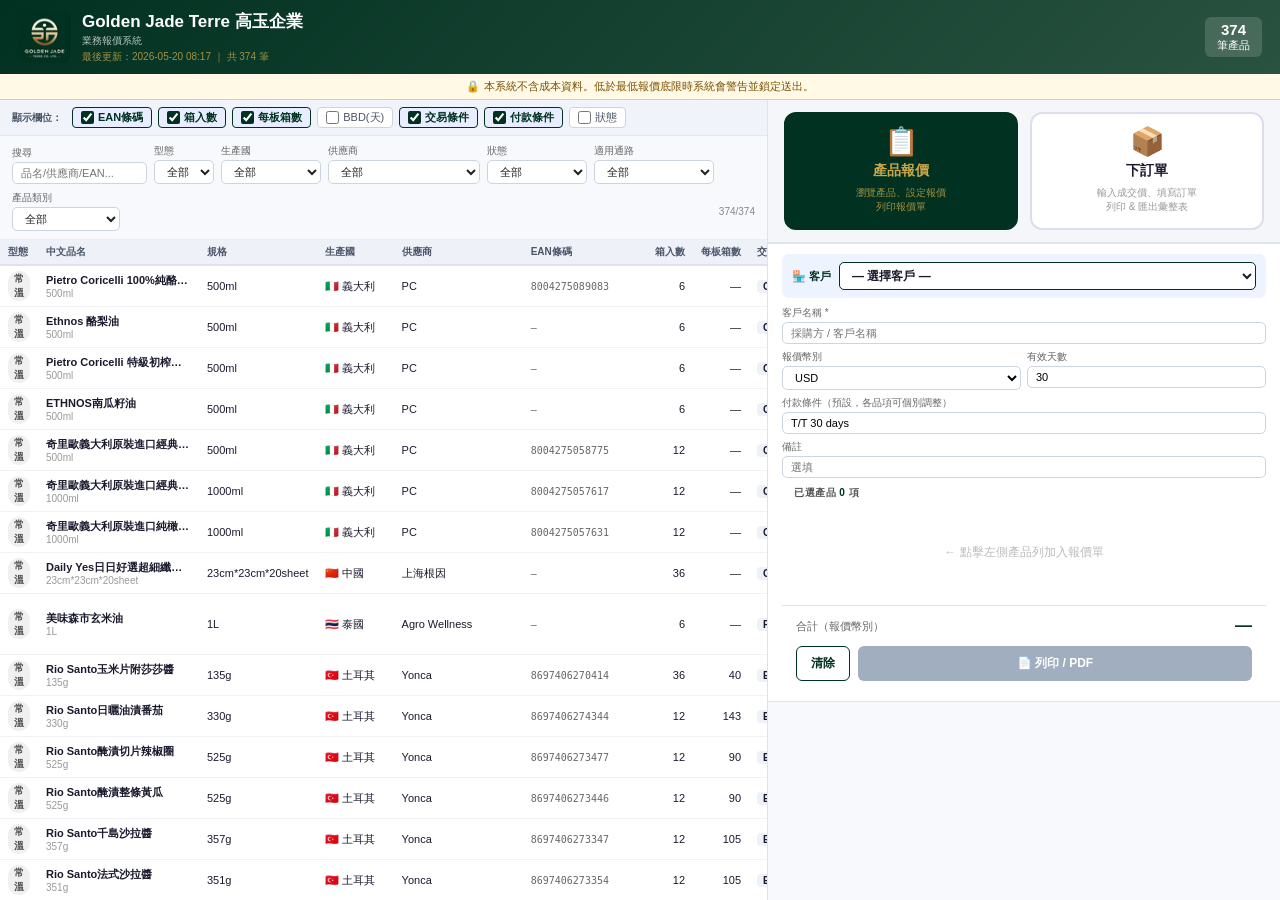
<file: Sourse/高玉業務報價系統.html>
<!DOCTYPE html>
<html lang="zh-TW">
<head>
<meta charset="UTF-8">
<meta name="viewport" content="width=device-width,initial-scale=1">
<title>高玉企業 — 業務報價系統</title>
<style>
*{box-sizing:border-box;margin:0;padding:0}
body{font-family:-apple-system,BlinkMacSystemFont,"Segoe UI",Arial,sans-serif;font-size:12px;background:#F4F6FA;color:#1a1a2e;height:100vh;display:flex;flex-direction:column;overflow:hidden}
.hdr{background:linear-gradient(135deg,#013121,#2A5240);color:#fff;padding:10px 18px;display:flex;align-items:center;gap:12px;flex-shrink:0;box-shadow:0 2px 8px rgba(0,0,0,.25)}
.hdr-logo{font-size:17px;font-weight:700}.hdr-sub{font-size:10px;opacity:.7;margin-top:1px}
.hdr-badge{margin-left:auto;background:rgba(255,255,255,.15);border-radius:6px;padding:4px 12px;text-align:center;font-size:11px}
.hdr-badge strong{display:block;font-size:15px;font-weight:700}
.lockbar{background:#FFF9E6;border-bottom:1px solid #F0D060;color:#7A5000;padding:5px 18px;font-size:11px;text-align:center;flex-shrink:0}
.main{display:flex;flex:1;overflow:hidden}
/* LEFT */
.left{display:flex;flex-direction:column;width:60%;border-right:1px solid #dde2ec;background:#fff;overflow:hidden}
.col-toggles{padding:7px 12px;background:#F0F4FA;border-bottom:1px solid #e2e8f0;display:flex;gap:6px;flex-wrap:wrap;align-items:center;flex-shrink:0}
.tgl-lbl{font-size:10px;font-weight:700;color:#4a5568;margin-right:4px;white-space:nowrap}
.tgl{display:inline-flex;align-items:center;gap:4px;cursor:pointer;font-size:11px;color:#4a5568;padding:2px 8px;border-radius:4px;border:1px solid #ccd4e0;background:#fff;user-select:none}
.tgl:hover{background:#EEF1F8}.tgl.on{background:#E8EEFF;border-color:#013121;color:#013121;font-weight:700}
.tgl input{width:13px;height:13px;cursor:pointer;accent-color:#013121}
.filters{padding:8px 12px;border-bottom:1px solid #eee;display:flex;gap:7px;flex-wrap:wrap;align-items:flex-end;background:#F8F9FC;flex-shrink:0}
.filters label{font-size:10px;color:#666;display:block;margin-bottom:2px}
.filters input,.filters select{padding:4px 8px;border:1px solid #ccd4e0;border-radius:5px;font-size:11px;background:#fff;color:#222}
.filters input{width:135px}
.f-cnt{font-size:10px;color:#888;align-self:center;margin-left:auto}
.prod-wrap{flex:1;overflow-y:auto}
table{width:100%;border-collapse:collapse;font-size:11px}
th{position:sticky;top:0;background:#EEF1F8;font-size:10px;font-weight:600;color:#4a5568;padding:5px 8px;text-align:left;border-bottom:2px solid #dde2ec;white-space:nowrap;z-index:2}
td{padding:5px 8px;border-bottom:1px solid #f0f2f7;vertical-align:middle}
tr.row:hover td{background:#EDF2FF;cursor:pointer}
tr.row.sel td{background:#D6E8FF!important}
.b{display:inline-block;padding:1px 6px;border-radius:99px;font-size:10px;font-weight:600}
.bf{background:#E6F1FB;color:#1a56db}.bn{background:#f0f0f0;color:#555}
.bpx{background:#EDE7F6;color:#5E35B1}.bml{background:#FFF0E6;color:#CC4400}
.mp{color:#1a56db;font-weight:600}.mp-na{color:#bbb;font-size:10px}
/* RIGHT */
.right{display:flex;flex-direction:column;width:40%;background:#F8F9FC;overflow:hidden}
.qt-hdr{padding:10px 14px;border-bottom:1px solid #dde2ec;background:#fff;flex-shrink:0}
.qt-hdr h3{font-size:13px;font-weight:700;color:#013121;margin-bottom:8px}
/* 客戶區 */
.cust-bar{background:#EEF4FF;border-radius:7px;padding:8px 10px;margin-bottom:8px}
.cust-row{display:flex;align-items:center;gap:8px}
.cust-row label{font-size:11px;font-weight:700;color:#013121;white-space:nowrap}
.cust-row select{flex:1;padding:5px 8px;border:1.5px solid #013121;border-radius:5px;font-size:12px;background:#fff;color:#1a1a2e;font-weight:600}
/* 其他客戶輸入區 */
.other-fields{margin-top:8px;padding-top:8px;border-top:1px dashed #b8ccee;display:none;gap:8px;flex-direction:column}
.other-fields.show{display:flex}
.other-fields .so-row{display:flex;gap:8px;align-items:center}.other-fields .row{display:flex;gap:8px;align-items:center}
.other-fields label{font-size:10px;color:#013121;font-weight:700;white-space:nowrap;width:72px}
.other-fields input{flex:1;padding:5px 8px;border:1.5px solid #013121;border-radius:5px;font-size:12px;background:#fff}
.other-fields input:focus{outline:2px solid #013121;outline-offset:1px}
.other-fields .hint{font-size:10px;color:#888;margin-top:2px}
/* 美廉社雙選 */
.pay-choice{background:#fff;border:1.5px solid #013121;border-radius:8px;padding:8px 10px;margin-bottom:8px;display:none}
.pay-choice label{font-size:11px;font-weight:600;color:#013121;display:block;margin-bottom:6px}
.pay-choice .opts{display:flex;gap:8px}
.pay-choice .opt{padding:5px 16px;border:1.5px solid #ccd4e0;border-radius:99px;cursor:pointer;font-size:12px;font-weight:600;background:#fff;transition:all .15s}
.pay-choice .opt:hover{border-color:#013121;background:#EEF4FF}
.pay-choice .opt.active{border-color:#013121;background:#013121;color:#fff}
/* Meta */
.qt-meta{display:grid;grid-template-columns:1fr 1fr;gap:6px}
.qt-meta .f label{font-size:10px;color:#666;display:block;margin-bottom:2px}
.qt-meta .f input,.qt-meta .f select{width:100%;padding:4px 8px;border:1px solid #ccd4e0;border-radius:5px;font-size:11px;background:#fff}
.span2{grid-column:1/-1}
/* Body */
.qt-body{flex:1;overflow-y:auto;padding:8px 12px}
.qt-bh{font-size:10px;font-weight:700;color:#555;text-transform:uppercase;letter-spacing:.05em;margin-bottom:8px}
.qi{background:#fff;border:1px solid #dde2ec;border-radius:8px;padding:9px 11px;margin-bottom:7px;position:relative;animation:fi .15s ease}
.qi.err{border-color:#FC8181;background:#FFF5F5}
.qi-rm{position:absolute;top:7px;right:9px;background:none;border:none;color:#ccc;cursor:pointer;font-size:15px;line-height:1;padding:2px 4px}
.qi-rm:hover{color:#E53E3E}
.qi-name{font-weight:700;font-size:12px;margin-bottom:2px;padding-right:20px}
.qi-meta{font-size:10px;color:#888;margin-bottom:7px;line-height:1.8}
.tag{display:inline-block;background:#EEF1F8;border-radius:3px;padding:0 5px;margin-right:3px;color:#555;font-weight:600}
.tag.pay-tag{background:#E8EEFF;color:#013121;font-weight:700}
.qi-row{display:flex;gap:6px;align-items:center;flex-wrap:wrap;margin-bottom:4px}
.qi-row label{font-size:10px;color:#666;white-space:nowrap}
.qi-row input{padding:4px 7px;border:1px solid #ccd4e0;border-radius:5px;font-size:12px;text-align:right}
.qi-row select{padding:4px 7px;border:1px solid #ccd4e0;border-radius:5px;font-size:11px;background:#fff}
.iw{width:75px}.iwp{width:100px}
.err-inp{border-color:#FC8181!important;background:#FFF5F5!important}
.qi-cur{font-size:11px;color:#888}
.qi-floor{font-size:10px;color:#718096;margin-left:auto;white-space:nowrap}
.qi-err{font-size:10px;color:#E53E3E;margin-top:3px}
/* Footer */
.qt-foot{padding:10px 14px;border-top:1px solid #dde2ec;background:#fff;flex-shrink:0}
.total-row{display:flex;justify-content:space-between;align-items:center;margin-bottom:10px}
.total-lbl{font-size:11px;color:#666}.total-val{font-size:17px;font-weight:700;color:#013121}
.btn-row{display:flex;gap:8px}
.btn{padding:8px 14px;border:none;border-radius:6px;cursor:pointer;font-size:12px;font-weight:600;transition:all .15s}
.btn-p{background:#013121;color:#fff;flex:1}.btn-p:hover{background:#2A5240}.btn-p:disabled{background:#a0aec0;cursor:not-allowed}
.btn-o{background:#fff;color:#013121;border:1.5px solid #013121}.btn-o:hover{background:#EEF4FF}
.empty{text-align:center;padding:36px 20px;color:#bbb;font-size:12px}
@keyframes fi{from{opacity:0;transform:translateY(-3px)}to{opacity:1;transform:none}}
@media print{.left,.hdr,.lockbar{display:none!important}.right{width:100%!important;background:#fff!important;height:auto!important}.btn-row,.qi-rm,.cust-bar,.pay-choice{display:none!important}}

/* ── 訂單模組 ── */
.tab-bar{display:flex;gap:0;margin-bottom:0;border-bottom:2px solid #013121}
.tab-btn{padding:7px 20px;font-size:12px;font-weight:600;cursor:pointer;border-radius:6px 6px 0 0;border:none;background:#e8e8e8;color:#666;transition:all .2s}
.tab-btn.active{background:#013121;color:#C9A84C}
.tab-panel{display:none}.tab-panel.active{display:block}
.ord-section{background:#fff;border-radius:0 0 8px 8px;padding:12px;border:1px solid #dde}
.ord-row{display:flex;gap:8px;margin-bottom:7px;align-items:flex-start}
.ord-row label{font-size:11px;color:#555;white-space:nowrap;width:72px;flex-shrink:0;padding-top:5px}
.ord-row input,.ord-row textarea,.ord-row select{flex:1;padding:5px 8px;border:1px solid #ccc;border-radius:5px;font-size:12px;font-family:inherit}
.ord-row textarea{resize:vertical;min-height:48px}
.ord-table{width:100%;border-collapse:collapse;font-size:11px;margin:8px 0}
.ord-table th{background:#013121;color:#C9A84C;padding:5px 7px;text-align:left;font-weight:600}
.ord-table td{padding:5px 7px;border-bottom:1px solid #eee;vertical-align:middle}
.ord-pi{width:78px;padding:3px 5px;border:1px solid #ccc;border-radius:4px;font-size:11px;text-align:right}
.ord-pi.warn{border-color:#e67e00!important;background:#fff8f0}
.ord-qty{width:50px;padding:3px 5px;border:1px solid #ccc;border-radius:4px;font-size:11px;text-align:right}
.ord-warn{font-size:9px;color:#e67e00}
.ord-total{background:#f0f4f0;border-radius:6px;padding:8px 12px;margin:8px 0;font-size:12px;line-height:1.8}
.ord-total b{color:#013121}
.ord-btn-bar{display:flex;gap:8px;margin-top:10px;flex-wrap:wrap}
.ord-btn{padding:7px 14px;border:none;border-radius:6px;font-size:12px;font-weight:600;cursor:pointer}
.ord-btn.primary{background:#013121;color:#C9A84C}
.ord-btn.sec{background:#e8e8e8;color:#333}
.ord-hint{font-size:10px;color:#999;margin:4px 0}
.ord-empty{text-align:center;color:#aaa;padding:24px;font-size:12px}
.ord-div{font-size:11px;font-weight:700;color:#013121;margin:10px 0 5px;border-bottom:1px solid #dde;padding-bottom:3px}

/* ── 工作流程模組 ── */
.wf-modal-bg{position:fixed;inset:0;background:rgba(0,0,0,.6);z-index:10000;
  display:flex;align-items:flex-start;justify-content:center;padding:20px;overflow-y:auto}
.wf-modal{background:#f4f6fa;border-radius:12px;width:960px;max-width:98%;padding:24px;
  box-shadow:0 12px 48px rgba(0,0,0,.3)}
.wf-modal-hdr{display:flex;align-items:center;justify-content:space-between;margin-bottom:18px}
.wf-modal-title{font-size:16px;font-weight:700;color:#013121}
.wf-close{background:none;border:none;font-size:20px;cursor:pointer;color:#666;padding:4px 8px}
.wf-grid{display:grid;grid-template-columns:1fr 1fr 1fr;gap:16px;margin-bottom:16px}
.wf-card{background:#fff;border-radius:10px;padding:16px;border-top:4px solid;box-shadow:0 2px 8px rgba(0,0,0,.08)}
.wf-card.purch{border-color:#2ecc71}
.wf-card.finance{border-color:#3498db}
.wf-card.supply{border-color:#e67e22}
.wf-card-hdr{display:flex;align-items:center;gap:8px;margin-bottom:12px}
.wf-card-icon{font-size:22px}
.wf-card-title{font-weight:700;font-size:13px;color:#1a1a2e}
.wf-card-sub{font-size:10px;color:#888;margin-top:1px}
.wf-order-info{background:#f8f9fb;border-radius:6px;padding:8px 10px;font-size:10px;
  color:#555;margin-bottom:12px;line-height:1.8;border:1px solid #eee}
.wf-task{display:flex;align-items:flex-start;gap:8px;padding:5px 0;
  border-bottom:1px solid #f0f0f0;font-size:11px}
.wf-task:last-child{border-bottom:none}
.wf-task input[type=checkbox]{margin-top:2px;flex-shrink:0;accent-color:#013121}
.wf-task label{cursor:pointer;line-height:1.4;color:#333}
.wf-task label b{display:block;color:#1a1a2e;font-size:11px}
.wf-task label span{color:#888;font-size:10px}
.wf-task.urgent label b{color:#c00}
.wf-print-bar{display:flex;gap:10px;justify-content:center;margin-top:16px;flex-wrap:wrap}
.wf-print-btn{padding:9px 18px;border:none;border-radius:7px;font-size:12px;
  font-weight:600;cursor:pointer;display:flex;align-items:center;gap:6px}
.wf-print-btn.purch{background:#2ecc71;color:#fff}
.wf-print-btn.finance{background:#3498db;color:#fff}
.wf-print-btn.supply{background:#e67e22;color:#fff}
.wf-print-btn.all{background:#013121;color:#C9A84C}
@media(max-width:700px){.wf-grid{grid-template-columns:1fr}}

/* ── 簡潔訂單 ── */
.so-wrap{padding:10px}
.so-meta{display:grid;grid-template-columns:1fr 1fr 1fr;gap:8px;margin-bottom:12px}
.so-field{display:flex;flex-direction:column;gap:3px}
.so-field label{font-size:10px;color:#666;font-weight:600;text-transform:uppercase;letter-spacing:.5px}
.so-field input{padding:6px 9px;border:1px solid #ddd;border-radius:6px;font-size:12px;font-family:inherit}
.so-field input:focus{outline:none;border-color:#013121}
.so-table{width:100%;border-collapse:collapse;font-size:11px;margin:8px 0}
.so-table th{background:#013121;color:#C9A84C;padding:7px 8px;text-align:left;font-weight:600;white-space:nowrap}
.so-table td{padding:6px 8px;border-bottom:1px solid #f0f0f0;vertical-align:middle}
.so-table tr:hover td{background:#fafafa}
.so-table .so-pi{width:82px;padding:4px 6px;border:1px solid #ccc;border-radius:4px;font-size:11px;text-align:right;font-family:monospace}
.so-table .so-pi.warn{border-color:#e67e00;background:#fff8f0}
.so-table .so-pi.err{border-color:#c00;background:#fff0f0}
.so-table .so-qty{width:52px;padding:4px 6px;border:1px solid #ccc;border-radius:4px;font-size:11px;text-align:right}
.so-foot{display:flex;align-items:center;justify-content:space-between;margin-top:10px;gap:8px;flex-wrap:wrap}
.so-total{font-size:13px;font-weight:700;color:#013121;background:#f0f4f0;padding:8px 14px;border-radius:6px}
.so-total span{color:#888;font-weight:400;font-size:11px;margin-left:6px}
.so-btns{display:flex;gap:8px}
.so-btn{padding:8px 16px;border:none;border-radius:7px;font-size:12px;font-weight:600;cursor:pointer}
.so-btn.print{background:#013121;color:#C9A84C}
.so-btn.export{background:#8B5E3C;color:#fff}
.so-empty{text-align:center;color:#bbb;padding:32px;font-size:12px}
.so-warn-row{font-size:9px;margin-top:2px}
.so-warn-row.floor{color:#e67e00}
.so-warn-row.auth{color:#c00;font-weight:600}

/* ── 主功能選擇器 ── */
.mode-selector{display:flex;gap:12px;padding:12px 16px;background:#f4f6fa;border-bottom:2px solid #e0e4ec}
.mode-btn{flex:1;display:flex;flex-direction:column;align-items:center;justify-content:center;
  gap:6px;padding:14px 10px;border:2px solid #dde;border-radius:12px;background:#fff;
  cursor:pointer;transition:all .2s;color:#555;font-family:inherit}
.mode-btn .mode-icon{font-size:28px;line-height:1}
.mode-btn .mode-title{font-size:14px;font-weight:700;color:#1a1a2e}
.mode-btn .mode-sub{font-size:10px;color:#999;text-align:center;line-height:1.4}
.mode-btn:hover{border-color:#013121;background:#f0f8f4}
.mode-btn.active{border-color:#013121;background:#013121;color:#fff}
.mode-btn.active .mode-title{color:#C9A84C}
.mode-btn.active .mode-sub{color:rgba(201,168,76,.8)}
.tab-bar{display:none!important}  /* 隱藏原有小 tab */
</style>
</head>
<body onload="init();fil();renderOrderAgg();">
<div class="hdr">
  <div style="display:flex;align-items:center"><img src="[data-uri]" style="height:52px;width:52px;border-radius:8px;margin-right:12px;flex-shrink:0" alt="Golden Jade Terre"><div><div class="hdr-logo">Golden Jade Terre 高玉企業</div><div class="hdr-sub">業務報價系統</div><div style="font-size:10px;color:#C9A84C;opacity:0.8;margin-top:2px">最後更新：2026-05-20 08:17 ｜ 共 374 筆</div></div></div>
  <div class="hdr-badge"><strong id="pT">—</strong><span> 筆產品</span></div>
</div>
<div class="lockbar">🔒 本系統不含成本資料。低於最低報價底限時系統會警告並鎖定送出。</div>
<div class="main">
  <!-- LEFT -->
  <div class="left">
    <div class="col-toggles">
      <span class="tgl-lbl">顯示欄位：</span>
      <label class="tgl on" id="t-ean"><input type="checkbox" checked onchange="togCol('ean',this.checked)"> EAN條碼</label>
      <label class="tgl on" id="t-cq"><input type="checkbox" checked onchange="togCol('cq',this.checked)"> 箱入數</label>
      <label class="tgl on" id="t-cp"><input type="checkbox" checked onchange="togCol('cp',this.checked)"> 每板箱數</label>
      <label class="tgl" id="t-bbd"><input type="checkbox" onchange="togCol('bbd',this.checked)"> BBD(天)</label>
      <label class="tgl on" id="t-inc"><input type="checkbox" checked onchange="togCol('inc',this.checked)"> 交易條件</label>
      <label class="tgl on" id="t-pay"><input type="checkbox" checked onchange="togCol('pay',this.checked)"> 付款條件</label>
      <label class="tgl" id="t-stat"><input type="checkbox" onchange="togCol('stat',this.checked)"> 狀態</label>
    </div>
    <div class="filters">
      <div><label>搜尋</label><input type="text" id="fq" placeholder="品名/供應商/EAN..." oninput="fil()"></div>
      <div><label>型態</label><select id="ftype" onchange="fil()"><option value="">全部</option><option>常溫</option><option>冷凍</option></select></div>
      <div><label>生產國</label><select id="fctry" onchange="fil()"><option value="">全部</option></select></div>
      <div><label>供應商</label><select id="fsup" onchange="fil()"><option value="">全部</option></select></div>
      <div><label>狀態</label><select id="fst" onchange="fil()"><option value="">全部</option><option>已進口</option><option>郵件新增</option><option>PX Mart提案</option></select></div>
      <div><label>適用通路</label><select id="fch" onchange="fil()"><option value="">全部</option><option>全通路</option><option>PX Mart</option><option>PX Mart / 全通路</option><option>美廉社 / 全通路</option></select></div>
      <div><label>產品類別</label><select id="fcat" onchange="fil()"><option value="">全部</option><option>乳製品</option><option>其他食品</option><option>冰淇淋</option><option>冷凍Pizza</option><option>冷凍烘焙</option><option>冷凍蔬果</option><option>冷凍薯類/點心</option><option>即飲茶</option><option>啤酒</option><option>堅果/乾果</option><option>巧克力</option><option>松露製品</option><option>果汁</option><option>果醬</option><option>植物奶</option><option>植物油</option><option>椰子水</option><option>橄欖油</option><option>機能飲料</option><option>氣泡飲料</option><option>沙拉醬</option><option>泡麵</option><option>洋芋片</option><option>海苔</option><option>番茄製品</option><option>節慶糕點</option><option>義大利麵/燉飯</option><option>花草茶</option><option>葡萄酒</option><option>酪梨油</option><option>醃漬品</option><option>醋</option><option>零食</option><option>非食品</option><option>餅乾</option><option>香料</option><option>魚類零食</option></select></div>
      <span class="f-cnt" id="fcnt"></span>
    </div>
    <div class="prod-wrap"><table><thead><tr>
      <th>型態</th><th>中文品名</th><th>規格</th><th>生產國</th><th>供應商</th>
      <th id="h-ean">EAN條碼</th>
      <th id="h-cq" style="text-align:right">箱入數</th>
      <th id="h-cp" style="text-align:right">每板箱數</th>
      <th id="h-bbd" style="text-align:right;display:none">BBD(天)</th>
      <th id="h-inc">交易條件</th>
      <th id="h-pay">付款條件</th>
      <th style="text-align:right">最低報價</th>
      <th>幣別</th>
      <th id="h-stat" style="display:none">狀態</th>
    </tr></thead><tbody id="pb"></tbody></table></div>
  </div>

  <!-- RIGHT -->
  <div class="right">
    <div class="mode-selector">
        <button class="mode-btn active" id="modeQ" onclick="switchTab('Q')">
          <span class="mode-icon">📋</span>
          <span class="mode-title">產品報價</span>
          <span class="mode-sub">瀏覽產品、設定報價<br>列印報價單</span>
        </button>
        <button class="mode-btn" id="modeO" onclick="switchTab('O')">
          <span class="mode-icon">📦</span>
          <span class="mode-title">下訂單</span>
          <span class="mode-sub">輸入成交價、填寫訂單<br>列印 & 匯出彙整表</span>
        </button>
      </div>
      <div class="qt-hdr">
      <div class="tab-bar">
        <button class="tab-btn active" id="tabQ" onclick="switchTab('Q')">📋 報價單</button>
        <button class="tab-btn" id="tabO" onclick="switchTab('O')">📦 確認訂單</button>
      </div>
      <div class="tab-panel active" id="panelQ">

      <!-- 客戶選擇區 -->
      <div class="cust-bar">
        <div class="cust-row">
          <label>🏪 客戶</label>
          <select id="custSel" onchange="selCust(this.value)">
            <option value="">— 選擇客戶 —</option>
            <option value="星巴克">⭐ 星巴克</option>
            <option value="家福 (Carrefour)">🛒 家福 (Carrefour)</option>
            <option value="台灣生活良好">🌿 台灣生活良好</option>
            <option value="美廉社">🏪 美廉社</option>
            <option value="東森">📺 東森</option>
            <option value="桂冠">🍃 桂冠</option>
            <option value="__other__">✏️ 其他（手動輸入）</option>
          </select>
        </div>

        <!-- 其他：手動輸入欄 -->
        <div class="other-fields" id="otherFields">
          <div class="row">
            <label>客戶名稱</label>
            <input type="text" id="otherName" placeholder="輸入客戶 / 採購方名稱" oninput="syncOtherName()">
          </div>
          <div class="row">
            <label>付款條件</label>
            <input type="text" id="otherPay" placeholder="例：月結45天、BL30天、T/T 60 days…" oninput="syncOtherPay()">
          </div>
          <div class="hint">輸入後會自動同步至下方欄位及所有品項</div>
        </div>
      </div>

      <!-- TWD 模式提示 -->
      <div id="curModeBar" style="display:none;margin-top:6px;background:#E6F1FB;border:1px solid #2C4770;border-radius:6px;padding:6px 10px;font-size:11px;color:#185FA5">
        <b>🇹🇼 台幣報價模式</b>：此客戶以 <b>TWD</b> 報價。
        各品項交易條件與成本一致（唯讀）。Europastry/Feast 已計算台幣底限（🔒），其他品項底限為外幣參考，請自行換算。
      </div>

      <!-- 美廉社雙選 -->
      <div class="pay-choice" id="payChoice">
        <label>美廉社 — 選擇付款條件：</label>
        <div class="opts">
          <div class="opt active" onclick="pickPay('BL 60天',this)">BL 60天</div>
          <div class="opt" onclick="pickPay('BL 45天',this)">BL 45天</div>
        </div>
      </div>

      <div class="qt-meta">
        <div class="f span2">
          <label>客戶名稱 *</label>
          <input type="text" id="cl" placeholder="採購方 / 客戶名稱">
        </div>
        <div class="f">
          <label>報價幣別</label>
          <select id="qcur" onchange="renTotal()">
            <option>USD</option><option>EUR</option><option>Euro</option><option>TWD</option>
          </select>
        </div>
        <div class="f">
          <label>有效天數</label>
          <input type="number" id="qdays" value="30" min="1">
        </div>
        <div class="f span2">
          <label>付款條件（預設，各品項可個別調整）</label>
          <input type="text" id="qpay" value="T/T 30 days">
        </div>
        <div class="f span2">
          <label>備註</label>
          <input type="text" id="qnotes" placeholder="選填">
        </div>
      </div>
    </div>

    <div class="qt-body">
      <div class="qt-bh">已選產品 <span id="qcnt" style="color:#013121">0</span> 項</div>
      <div id="ql"><div class="empty">← 點擊左側產品列加入報價單</div></div>
    </div>

    <div class="qt-foot">
      <div class="total-row">
        <span class="total-lbl">合計（報價幣別）</span>
        <span class="total-val" id="qt">—</span>
      </div>
      <div class="btn-row">
        <button class="btn btn-o" onclick="clrAll()">清除</button>
        <button class="btn btn-p" id="pBtn" onclick="printQ()" disabled>📄 列印 / PDF</button>
      </div>
    </div>
  
      </div><!-- /panelQ -->

      <!-- ─── 訂單模組 ─── -->
      <div class="tab-panel" id="panelO">
        <div class="so-wrap">

          <!-- 訂單基本資訊（4欄）-->
          <div class="so-meta" style="grid-template-columns:1fr 1.2fr 1fr 1fr">
            <div class="so-field">
              <label>🏪 客戶名稱</label>
              <input type="text" id="ordCust" placeholder="採購方名稱">
            </div>
            <div class="so-field">
              <label style="color:#c00;font-size:11px;letter-spacing:.5px">
                📋 客戶訂單編號 <span style="background:#c00;color:#fff;border-radius:3px;padding:1px 4px;font-size:9px;margin-left:3px">必填</span>
              </label>
              <input type="text" id="ordCustPO"
                placeholder="客戶 PO / 採購單號"
                style="border-color:#e88;font-weight:600"
                oninput="this.style.borderColor=this.value?'#2ecc71':'#e88'">
            </div>
            <div class="so-field">
              <label>🔖 高玉訂單號碼</label>
              <input type="text" id="ordPO" placeholder="高玉內部 PO（選填）">
            </div>
            <div class="so-field">
              <label>🚢 交　　期</label>
              <input type="date" id="ordDate">
            </div>
          </div>

          <!-- 訂單明細表 -->
          <table class="so-table">
            <thead>
              <tr>
                <th>EAN 條碼</th>
                <th>中文品名</th>
                <th>英文品名</th>
                <th style="text-align:right">單價</th>
                <th>幣別</th>
                <th style="text-align:right">數量(箱)</th>
                <th style="text-align:right">小計</th>
                <th></th>
              </tr>
            </thead>
            <tbody id="soBody">
              <tr><td colspan="8" class="so-empty">請先在「報價單」加入產品，再切換此分頁</td></tr>
            </tbody>
          </table>

          <div class="so-confirm" style="border:1px solid #d8dee4;background:#f8faf9;border-radius:8px;padding:10px 12px;margin-top:10px">
            <div style="display:grid;grid-template-columns:minmax(160px,.8fr) minmax(260px,1.4fr);gap:10px;align-items:end">
              <div class="so-field">
                <label>業務姓名 *</label>
                <input type="text" id="ordSales" placeholder="例：Noah">
              </div>
              <label style="display:flex;gap:8px;align-items:flex-start;font-size:12px;line-height:1.45;color:#334155">
                <input type="checkbox" id="ordConfirm" style="width:16px;height:16px;margin-top:2px">
                <span>我已確認客戶名稱、客戶訂單編號、品項、成交價、數量、付款條件與交期正確。此訂單檔只交給 Tina/Codex 匯入私人的訂單彙整表。</span>
              </label>
            </div>
          </div>

          <!-- 總金額 + 按鈕 -->
          <div class="so-foot">
            <div class="so-total" id="soTotal">總金額：<span>—</span></div>
            <div class="so-btns">
              <button class="so-btn print"  onclick="printSimpleOrder()">📄 列印訂單</button>
              <button class="so-btn export" onclick="exportForSummary()">✅ 確認並產生上傳檔</button>
            </div>
          </div>

          <div class="so-summary" style="border:1px solid #d8dee4;background:#fff;border-radius:8px;padding:12px;margin-top:12px">
            <div style="display:flex;align-items:center;justify-content:space-between;gap:10px;flex-wrap:wrap;margin-bottom:8px">
              <div>
                <div style="font-weight:700;color:#013121;font-size:13px">客戶訂單彙整</div>
                <div style="font-size:11px;color:#64748b;margin-top:2px">只彙整本機訂單上傳檔，不讀取 Tina 私人訂單彙整表</div>
              </div>
              <div style="display:flex;gap:8px;align-items:center;flex-wrap:wrap">
                <select id="orderAggCustomer" onchange="renderOrderAgg()" style="height:30px;border:1px solid #cbd5e1;border-radius:6px;padding:0 8px;min-width:180px">
                  <option value="">全部客戶</option>
                </select>
                <button class="so-btn print" type="button" onclick="renderOrderAgg()">重新整理</button>
                <label class="so-btn print" style="display:inline-flex;align-items:center;cursor:pointer">
                  匯入訂單檔
                  <input type="file" accept=".json,application/json" multiple onchange="importOrderAggFiles(this.files); this.value=''" style="display:none">
                </label>
                <button class="so-btn export" type="button" onclick="exportOrderAggCSV()">匯出客戶彙整 CSV</button>
                <button class="so-btn print" type="button" onclick="clearOrderAgg()">清除本機紀錄</button>
              </div>
            </div>
            <div id="orderAggStats" style="font-size:12px;color:#334155;margin:6px 0">尚無訂單紀錄</div>
            <table class="so-table">
              <thead>
                <tr>
                  <th>訂單日</th><th>客戶</th><th>客戶PO</th><th>業務</th><th>品項數</th><th>金額彙總</th><th>狀態</th>
                </tr>
              </thead>
              <tbody id="orderAggBody">
                <tr><td colspan="7" class="so-empty">尚無訂單紀錄。請先確認並產生上傳檔，或匯入訂單 JSON。</td></tr>
              </tbody>
            </table>
          </div>

        </div>
      </div><!-- /panelO -->
</div>
</div>

<script>
const D=[["SP100001","常溫","Pietro Coricelli 100%純酪梨油","PC Refinded Avocado Oil","500ml","8004275089083",6,0,720,"義大利","Euro","CIF","PC","收佣金","TDS清帳",4.9,"已進口","全通路","","酪梨油",0,4.6305,0],["SP100001","常溫","Ethnos 酪梨油","Ethnos Avocado Oil","500ml","",6,0,720,"義大利","Euro","CIF","PC","收佣金","TDS清帳",6.25,"已進口","全通路","","酪梨油",0,5.25,0],["SP100001","常溫","Pietro Coricelli 特級初榨橄欖油","PC EVOO","500ml","",6,0,720,"義大利","Euro","CIF","PC","收佣金","TDS清帳",4.78,"已進口","全通路","","橄欖油",0,4.515,0],["SP100001","常溫","ETHNOS南瓜籽油","Pumpkin Oil","500ml","",6,0,720,"義大利","Euro","CIF","PC","收佣金","TDS清帳",4.33,"已進口","全通路","","植物油",0,4.095,0],["SP100001","常溫","奇里歐義大利原裝進口經典頂級橄欖油","CIRIO Extra virgin olibe oil- classico","500ml","8004275058775",12,0,720,"義大利","Euro","CIF","PC","收佣金","TDS清帳",1.75,"已進口","全通路","","橄欖油",0,1.5435,0],["SP100001","常溫","奇里歐義大利原裝進口經典頂級橄欖油","CIRIO Extra virgin olive oil- classico","1000ml","8004275057617",12,0,720,"義大利","Euro","CIF","PC","收佣金","TDS清帳",8.0,"已進口","全通路","","橄欖油",0,7.308,0],["SP100001","常溫","奇里歐義大利原裝進口純橄欖油","CIRIO Olive oil gentle recipes","1000ml","8004275057631",12,0,720,"義大利","Euro","CIF","PC","收佣金","TDS清帳",6.15,"已進口","全通路","","橄欖油",0,5.3025,0],["SP300001","常溫","Daily Yes日日好選超細纖維拋棄式抹布","Daily Yes Microfiber cloth23*23cm*20count","23cm*23cm*20sheet","",36,0,720,"中國","RMB","CIF","上海根因","收佣金","TDS清帳",9.0,"已進口","全通路","","非食品",0,8.5869,0],["SP100003","常溫","美味森市玄米油","Rice Bran Oil","1L","",6,0,720,"泰國","USD","FOB","Agro Wellness","買進","訂金50%, BL 14天50%",21.36,"已進口","全通路","","植物油",0,19.425,0],["SP100004","常溫","Rio Santo玉米片附莎莎醬","Deep'n More Taco chips and Mexican Salsa sauce","135g","8697406270414",36,40,360,"土耳其","EUR","EXW","Yonca","收佣金","TDS清帳",1.15,"已進口","美廉社 / 全通路","","番茄相關",0,1.0815,0],["SP100004","常溫","Rio Santo日曬油漬番茄","Sun Dried Tomatoes in Oil","330g","8697406274344",12,143,1080,"土耳其","EUR","EXW","Yonca","收佣金","TDS清帳",1.51,"已進口","美廉社 / 全通路","","番茄相關",0,1.428,0],["SP100004","常溫","Rio Santo醃漬切片辣椒圈","Jalapenos Sliced","525g","8697406273477",12,90,1080,"土耳其","EUR","EXW","Yonca","收佣金","TDS清帳",1.06,"已進口","美廉社 / 全通路","","番茄相關",0,0.8925,0],["SP100004","常溫","Rio Santo醃漬整條黃瓜","Dill Pickles","525g","8697406273446",12,90,1080,"土耳其","EUR","EXW","Yonca","收佣金","TDS清帳",1.06,"已進口","美廉社 / 全通路","","番茄相關",0,0.8348,0],["SP100004","常溫","Rio Santo千島沙拉醬","Thousand Island Salad Dressing","357g","8697406273347",12,105,360,"土耳其","EUR","EXW","Yonca","收佣金","TDS清帳",1.1,"已進口","美廉社 / 全通路","","番茄相關",0,0.9345,0],["SP100004","常溫","Rio Santo法式沙拉醬","French Salad Dressing","351g","8697406273354",12,105,360,"土耳其","EUR","EXW","Yonca","收佣金","TDS清帳",1.1,"已進口","美廉社 / 全通路","","番茄相關",0,0.9345,0],["SP100004","常溫","Rio Santo凱薩沙拉醬","Caeser Salad Dressing","340g","8697406273378",12,105,360,"土耳其","EUR","EXW","Yonca","收佣金","TDS清帳",1.1,"已進口","美廉社 / 全通路","","番茄相關",0,0.9345,0],["SP100004","常溫","Rio Santo披薩料理醬","Pizza Sauce","350g","8697406272005",12,143,900,"土耳其","EUR","EXW","Yonca","收佣金","TDS清帳",0.93,"已進口","美廉社 / 全通路","","番茄相關",0,0.7823,0],["SP100004","常溫","Rio Santo義大利番茄辣紅麵醬","Pasta Sauce Arabiatta","340g","8697406273101",12,143,900,"土耳其","EUR","EXW","Yonca","收佣金","TDS清帳",0.93,"已進口","美廉社 / 全通路","","番茄相關",0,0.7823,0],["SP100004","常溫","Rio Santo義大利番茄羅勒麵醬","Pasta Sauce Basilico","340g","8697406273125",12,143,900,"土耳其","EUR","EXW","Yonca","收佣金","TDS清帳",0.93,"已進口","美廉社 / 全通路","","番茄相關",0,0.7823,0],["SP100004","常溫","Rio Santo義大利番茄麵醬","Pasta Sauce Marinara","340g","8697406273118",12,143,900,"土耳其","EUR","EXW","Yonca","收佣金","TDS清帳",0.93,"已進口","美廉社 / 全通路","","番茄相關",0,0.7823,0],["SP100004","常溫","Rio Santo果肉番茄泥","Passata","700g","8697406274702",6,144,900,"土耳其","EUR","EXW","Yonca","收佣金","TDS清帳",1.01,"已進口","美廉社 / 全通路","","番茄相關",0,0.8453,0],["SP100004","常溫","Rio Santo果粒番茄泥","Rustica (Crushed Tomato)","700g","8697406274726",6,144,900,"土耳其","EUR","EXW","Yonca","收佣金","TDS清帳",1.01,"已進口","美廉社 / 全通路","","番茄相關",0,0.8453,0],["SP100004","常溫","大拇指芥花油1L","Yonca Canola oil","1L","8004275058775",15,0,720,"土耳其","USD","CIF","Yonca","收佣金","TDS清帳",1.73,"已進口","美廉社 / 全通路","","植物油",0,1.5435,0],["SP100004","常溫","大拇指芥花油5L","Yonca Canola oil","5L","8004275057617",4,0,720,"土耳其","USD","CIF","Yonca","收佣金","TDS清帳",8.19,"已進口","美廉社 / 全通路","","植物油",0,7.308,0],["SP100004","常溫","大拇指葵花油1L","Yonca Sunflower oil","1L","8004275058775",15,0,720,"土耳其","USD","CIF","Yonca","收佣金","TDS清帳",1.73,"已進口","美廉社 / 全通路","","植物油",0,1.5435,0],["SP100004","常溫","大拇指葵花油5L","Yonca Sunflower oil","5L","8004275057617",4,0,720,"土耳其","USD","CIF","Yonca","收佣金","TDS清帳",8.21,"已進口","美廉社 / 全通路","","植物油",0,7.308,0],["SP100004","常溫","Yonca葵花油１Ｌ","Sunflower Oil","1L","8691321421463",12,84,720,"土耳其","USD","CIF","Yonca","收佣金","TDS清帳",1.73,"已進口","美廉社 / 全通路","","植物油",0,1.5435,0],["SP100004","常溫","美廉自有品牌芥花油１Ｌ","Canola Oil","1L","8691321421487",12,84,720,"土耳其","USD","CIF","Yonca","收佣金","TDS清帳",0.0,"已進口","美廉社 / 全通路","","植物油",0,0,0],["SP100004","常溫","Rio Santo葵花油１公升","葵花油Sunflower Oil","1L","8691321100108",12,84,720,"土耳其","USD","CIF","Yonca","收佣金","TDS清帳",1.73,"已進口","美廉社 / 全通路","","植物油",0,1.5225,0],["SP100004","常溫","Rio Santo葵花油５公升","葵花油Sunflower Oil","5L","8691321100504",4,84,720,"土耳其","USD","CIF","Yonca","收佣金","TDS清帳",7.8,"已進口","美廉社 / 全通路","","植物油",0,7.2765,0],["SP100004","常溫","Rio Santo芥花油１公升","芥花油Canola Oil","1L","8691321415400",12,84,720,"土耳其","USD","CIF","Yonca","收佣金","TDS清帳",1.85,"已進口","美廉社 / 全通路","","植物油",0,1.6065,0],["SP100004","常溫","Rio Santo芥花油５公升","芥花油Canola Oil","5L","8691321415431",4,84,720,"土耳其","USD","CIF","Yonca","收佣金","TDS清帳",8.4,"已進口","美廉社 / 全通路","","植物油",0,7.686,0],["SP100006","常溫","Checkers 迷你碎粒杏仁可可製品","Checkers Stand Pouch Mini Chunky Almond 60g (compound)","60g","9555540038286",48,0,540,"馬來西亞","USD","CIF","Francestle","買進","訂金30%, BL 70%",0.58,"已進口","美廉社 / 全通路","","巧克力",0,0.504,0],["SP100006","常溫","Checkers迷你碎粒綜合可可製品","Checkers Stand Pouch Mini Chunky Assorment 60g (compound)","60g","9555540038279",48,0,540,"馬來西亞","USD","CIF","Francestle","買進","訂金30%, BL 70%",0.58,"已進口","美廉社 / 全通路","","巧克力",0,0.504,0],["SP100006","常溫","Auston海鹽可可製品","Auston Slim Seasalt Dark 60g","60g","9551021090712",36,0,540,"馬來西亞","USD","CIF","Francestle","買進","訂金30%, BL 70%",1.5,"已進口","美廉社 / 全通路","","巧克力",0,1.3125,0],["SP100006","常溫","Auston 75%黑巧克力","Auston Slim 75% Dark 60g","60g","9551021090682",36,0,540,"馬來西亞","USD","CIF","Francestle","買進","訂金30%, BL 70%",1.62,"已進口","美廉社 / 全通路","","巧克力",0,1.4175,0],["SP100006","常溫","Auston 85%黑巧克力","Auston Slim 85% Dark 60g","60g","9551021090699",36,0,540,"馬來西亞","USD","CIF","Francestle","買進","訂金30%, BL 70%",1.74,"已進口","美廉社 / 全通路","","巧克力",0,1.5225,0],["SP100006","常溫","Auston 99%黑巧克力","Auston Slim 99% Dark 60g","60g","9551021090705",36,0,540,"馬來西亞","USD","CIF","Francestle","買進","訂金30%, BL 70%",1.86,"已進口","美廉社 / 全通路","","巧克力",0,1.6275,0],["SP100006","常溫","Auston 提拉米蘇牛奶可可製品","Auston Cube Tiramisu Milk 65g","65g","9551021090736",30,0,540,"馬來西亞","USD","CIF","Francestle","買進","訂金30%, BL 70%",1.44,"已進口","美廉社 / 全通路","","巧克力",0,1.26,0],["SP100006","常溫","Auston 提拉米蘇黑可可製品","Auston Cube Tiramisu Dark 65g","65g","9551021090620",30,0,540,"馬來西亞","USD","CIF","Francestle","買進","訂金30%, BL 70%",1.44,"已進口","美廉社 / 全通路","","巧克力",0,1.26,0],["SP100010","常溫","義大利CRIK CROK原味洋芋片","CRIK CROK PLUS ORIGINAL","100g","8002085001257",15,0,360,"義大利","Euro","CIF","CRIKCROK","收佣金","TDS清帳",1.17,"已進口","PX Mart / 全通路","","洋芋片",0,0.9494,0],["SP100010","常溫","義大利CRIK CROK紅椒微辣洋芋片","CRIK CROK PLUS PAPRIKA","100g","8002085001264",15,0,360,"義大利","Euro","CIF","CRIKCROK","收佣金","TDS清帳",1.17,"已進口","PX Mart / 全通路","","洋芋片",0,0.9494,0],["SP100010","常溫","義大利CRIK CROK燒烤風味洋芋片","CRIK CROK PLUS BARBECUE","100g","8002085001899",15,0,360,"義大利","Euro","CIF","CRIKCROK","收佣金","TDS清帳",1.17,"已進口","PX Mart / 全通路","","洋芋片",0,0.9494,0],["SP100010","常溫","CRIK CROK酸奶洋蔥風味洋芋片","CRIK CROK PLUS SOUR CREAM & ONION","100g","8002085001776",15,0,360,"義大利","Euro","CIF","CRIKCROK","收佣金","TDS清帳",1.17,"已進口","PX Mart / 全通路","","洋芋片",0,0.9494,0],["SP100010","常溫","義大利CRIK CROK番茄醬風味洋芋片","CRIK CROK PLUS KETCHUP","100g","8002085001301",15,0,360,"義大利","Euro","CIF","CRIKCROK","收佣金","TDS清帳",1.17,"已進口","PX Mart / 全通路","","洋芋片",0,0.9494,0],["SP100010","常溫","CRIK CROK墨西哥辣椒風味洋芋片","CRIK CROK PLUS JALAPENO","100g","8002085001318",15,0,360,"義大利","Euro","CIF","CRIKCROK","收佣金","TDS清帳",1.17,"已進口","PX Mart / 全通路","","洋芋片",0,0.9494,0],["SP100007","常溫","Valnerina Tartufi松露抹醬90g","Truffle sauce 5%","90g","8053629686591",12,0,720,"義大利","Euro","CIF","VALNERINA TARTUFI","收佣金","TDS清帳",2.2,"已進口","PX Mart / 全通路","","松露製品",0,1.9635,0],["SP100007","常溫","Valnerina Tartufi松露醬90g","Black truffle patè 5%","90g","8053629685433",12,0,720,"義大利","Euro","CIF","VALNERINA TARTUFI","收佣金","TDS清帳",2.51,"已進口","PX Mart / 全通路","","松露製品",0,2.2523,0],["SP100007","常溫","Valnerina Tartufi松露抹醬180g","Truffle sauce 5%","180g","8053629686508",12,0,720,"義大利","Euro","CIF","VALNERINA TARTUFI","收佣金","TDS清帳",3.24,"已進口","PX Mart / 全通路","","松露製品",0,3.003,0],["SP100007","常溫","Valnerina Tartufi松露醬180g","Black truffle patè 5%","180g","8053629685402",12,0,720,"義大利","Euro","CIF","VALNERINA TARTUFI","收佣金","TDS清帳",3.61,"已進口","PX Mart / 全通路","","松露製品",0,3.4073,0],["SP100007","常溫","黑松露風味橄欖油","Black truffle flavoured olive oil 100ml","100ml","8053629685532",12,0,720,"義大利","Euro","CIF","VALNERINA TARTUFI","收佣金","TDS清帳",3.22,"已進口","PX Mart / 全通路","","松露製品",0,2.6565,0],["SP100007","常溫","白松露風味橄欖油","White truffle flavoured olive oil 100ml","100ml","8053629685563",12,0,720,"義大利","Euro","CIF","VALNERINA TARTUFI","收佣金","TDS清帳",3.22,"已進口","PX Mart / 全通路","","松露製品",0,2.6565,0],["SP100007","常溫","黑松露沙拉醬","Truffle sauce sqeezy200g","200g","8053629680148",12,0,720,"義大利","Euro","CIF","VALNERINA TARTUFI","收佣金","TDS清帳",3.68,"已進口","PX Mart / 全通路","","松露製品",0,3.4073,0],["SP100007","常溫","松露鹽","Truffle salt 100g","100g","8053629682210",12,0,720,"義大利","Euro","CIF","VALNERINA TARTUFI","收佣金","TDS清帳",3.87,"已進口","PX Mart / 全通路","","松露製品",0,3.696,0],["SP100010","常溫","義大利Apicoltura草莓果醬330g","50% Strawberry extra jam","330g","8002762606737",6,0,720,"義大利","Euro","CIF","Apicoltura Casentinese","收佣金","TDS清帳",2.3,"已進口","PX Mart / 全通路","","果醬",0,1.7325,0],["SP100010","常溫","義大利Apicoltura杏桃果醬330g","50% Apricot extra jam","330g","8002762606744",6,0,720,"義大利","Euro","CIF","Apicoltura Casentinese","收佣金","TDS清帳",2.3,"已進口","PX Mart / 全通路","","果醬",0,1.7325,0],["SP100010","常溫","義大利Apicoltura綜合莓果醬330g","50% Mixed berries extra jam","330g","8002762606751",6,0,720,"義大利","Euro","CIF","Apicoltura Casentinese","收佣金","TDS清帳",2.3,"已進口","PX Mart / 全通路","","果醬",0,1.7325,0],["SP100010","常溫","義大利Apicoltura桃子果醬330g","50% Peach extra jam","330g","8002762606768",6,0,720,"義大利","Euro","CIF","Apicoltura Casentinese","收佣金","TDS清帳",2.3,"已進口","PX Mart / 全通路","","果醬",0,1.7325,0],["SP100010","常溫","義大利Apicoltura橘子果醬330g","50% Orange marmalade","330g","8002762606775",6,0,720,"義大利","Euro","CIF","Apicoltura Casentinese","收佣金","TDS清帳",2.3,"已進口","PX Mart / 全通路","","果醬",0,1.7325,0],["SP100008","常溫","義大利LA MOLE經典脆餅-原味","SFORNATINI WITH OLIVE OIL","125g","8008685001079",18,0,720,"義大利","Euro","CIF","LA MOLE","收佣金","TDS清帳",0.69,"已進口","PX Mart / 全通路","","義大利餅乾",0,0.6006,0],["SP100008","常溫","義大利LA MOLE經典脆餅-迷迭香味","SFORNATINI WITH ROSEMARY AND OLIVE OIL","125g","8008685000164",18,0,720,"義大利","Euro","CIF","LA MOLE","收佣金","TDS清帳",0.69,"已進口","PX Mart / 全通路","","義大利餅乾",0,0.6006,0],["SP100008","常溫","義大利LA MOLE經典佛卡夏餅乾","IT'S FOCACCIA WITH EXTRA VERGIN OLIVE OIL","100g","8008685003523",8,0,720,"義大利","Euro","CIF","LA MOLE","收佣金","TDS清帳",1.56,"已進口","PX Mart / 全通路","","義大利餅乾",0,1.4322,0],["SP100008","常溫","佛卡夏餅乾－蒜香羅勒風味","IT'S FOCACCIA GARLIC & BASILI","100g","8008685003530",8,0,720,"義大利","Euro","CIF","LA MOLE","收佣金","TDS清帳",1.56,"已進口","PX Mart / 全通路","","義大利餅乾",0,1.4322,0],["SP100008","常溫","佛卡夏餅乾－迷迭香風味","IT'S FOCACCIA ROSMARY","100g","8008685003509",8,0,720,"義大利","Euro","CIF","LA MOLE","收佣金","TDS清帳",1.56,"已進口","PX Mart / 全通路","","義大利餅乾",0,1.4322,0],["SP100008","常溫","義大利LA MOLE脆麵包棒-原味","PANRUSTICI OLIVE OIL","100g","8008685000652",12,0,720,"義大利","Euro","CIF","LA MOLE","收佣金","TDS清帳",1.0,"已進口","PX Mart / 全通路","","義大利餅乾",0,0.8893,0],["SP100010","常溫","Montosco羅勒香料罐","Basil leaves","14g","8006614621442",6,0,720,"義大利","Euro","CIF","MONTOSCO","收佣金","TDS清帳",1.32,"已進口","PX Mart / 全通路","1板 (900箱 / 5,400入)","香料",0,1.2127,0],["SP100010","常溫","Montosco薄荷香料罐","Mint leaves","13g","8006614648760",6,0,720,"義大利","Euro","CIF","MONTOSCO","收佣金","TDS清帳",1.32,"已進口","PX Mart / 全通路","","香料",0,1.2127,0],["SP100010","常溫","Montosco月桂葉香料罐","Laurel crushed","15g","8006614648692",6,0,720,"義大利","Euro","CIF","MONTOSCO","收佣金","TDS清帳",1.45,"已進口","PX Mart / 全通路","","香料",0,1.3398,0],["SP100010","常溫","百里香香料","Thyme leaves","17g","8006614621602",6,0,720,"義大利","Euro","CIF","MONTOSCO","收佣金","TDS清帳",1.86,"已進口","PX Mart / 全通路","","香料",0,1.6632,0],["SP100010","常溫","AGRESTE義大利巴薩米克醋","Balsamic Vinegar of Modena 250ml","250ml","8006614648692",6,0,720,"義大利","Euro","CIF","AntichiColli","收佣金","TDS清帳",1.59,"已進口","PX Mart / 全通路","","醋",0,1.3398,0],["SP100010","常溫","AGRESTE義大利巴薩米克醋膏","Glaze with Balsamic Vinegar of Modena 250ml","250ml","8006614621602",6,0,720,"義大利","Euro","CIF","AntichiColli","收佣金","TDS清帳",1.93,"已進口","PX Mart / 全通路","","醋",0,1.6632,0],["SP100010","常溫","Dogadan洋甘菊花草茶1.4g*20入","Dogadan Camomile Herbal Tea","1.4g*20","8699580000306",12,0,720,"土耳其","Euro","CIF","Dogadan","收佣金","TDS清帳",1.35,"已進口","PX Mart / 全通路","","花草茶",0,0.84,0],["SP100010","常溫","Dogadan薄荷花草茶1.3g*20入","Dogadan Mint Herbal Tea","1.3g*20","8699580000207",12,0,720,"土耳其","Euro","CIF","Dogadan","收佣金","TDS清帳",1.35,"已進口","PX Mart / 全通路","","花草茶",0,0.84,0],["SP100010","常溫","Dogadan薄荷檸檬花草茶1.7g*20入","Dogadan Mint Lemon Herbal Tea","1.7g*20","8699580000214",12,0,720,"土耳其","Euro","CIF","Dogadan","收佣金","TDS清帳",1.35,"已進口","PX Mart / 全通路","","花草茶",0,0.84,0],["SP100010","常溫","Dogadan茉莉綠茶1.7g*20入","Dogadan Green Tea with Jasmine","1.7g*20","8699580001761",12,0,720,"土耳其","Euro","CIF","Dogadan","收佣金","TDS清帳",1.35,"已進口","PX Mart / 全通路","","花草茶",0,0.84,0],["SP100010","常溫","Dogadan巴西莓鳳梨綠茶1.7g*20入","Dogadan Acai Green Tea with Pineapple","1.7g*20","8699432215261",12,0,720,"土耳其","Euro","CIF","Dogadan","收佣金","TDS清帳",1.35,"已進口","PX Mart / 全通路","","花草茶",0,0.84,0],["SP100010","常溫","Dogadan蘋果茶1.95g*20入","Dogadan Apple Tea","1.95g*20","8699580000115",12,0,720,"土耳其","Euro","CIF","Dogadan","收佣金","TDS清帳",1.35,"已進口","PX Mart / 全通路","","花草茶",0,0.84,0],["SP100010","常溫","Dogadan玫瑰果茶2.4g*20入","Dogadan Rosehip Tea","2.4g*20","8699580000054",12,0,720,"土耳其","Euro","CIF","Dogadan","收佣金","TDS清帳",1.35,"已進口","PX Mart / 全通路","","花草茶",0,0.84,0],["SP100010","常溫","Dogadan檸檬茶2g*20入","Dogadan Lemon Tea","2g*20","8699580000146",12,0,720,"土耳其","Euro","CIF","Dogadan","收佣金","TDS清帳",1.35,"已進口","PX Mart / 全通路","","花草茶",0,0.84,0],["SP100010","常溫","Dogadan秘密花園紅茶2g*25入","Dogadan Nature Secret Garden  Tea Bag","2g*25","8699580003215",12,0,720,"土耳其","Euro","CIF","Dogadan","收佣金","TDS清帳",1.22,"已進口","PX Mart / 全通路","","花草茶",0,0.777,0],["SP100010","常溫","Dogadan伯爵茶2g*25入","Dogadan Earl Gray Tea Bag","2g*25","8699580003833",12,0,720,"土耳其","Euro","CIF","Dogadan","收佣金","TDS清帳",1.22,"已進口","PX Mart / 全通路","","花草茶",0,0.777,0],["SP100010","常溫","Dogadan傳統黑海經典紅茶2g*25入","Dogadan Traditional Black Sea Tea Bag","2g*25","8699432200861",12,0,720,"土耳其","Euro","CIF","Dogadan","收佣金","TDS清帳",1.22,"已進口","PX Mart / 全通路","","花草茶",0,0.735,0],["SP100009","常溫","義大利卡納加金標紅葡萄酒","Canaja Gold Rosso Verona IGT","750ml","8032825452025",6,0,720,"義大利","Euro","EXW","VERGA","收佣金","TDS清帳",5.71,"已進口","PX Mart / 全通路","","葡萄酒",0,5.397,0],["SP100009","常溫","義大利1895托斯卡尼紅葡萄酒","1895 Rosso Toscana IGT","750ml","8000128150016",6,80,720,"義大利","Euro","EXW","VERGA","收佣金","TDS清帳",5.16,"已進口","PX Mart / 全通路","","葡萄酒",0,4.83,0],["SP100009","常溫","義大利1895阿布魯佐大區紅酒","1895 Montepulciano D’Abruzzo Doc","750ml","8000128150009",6,80,720,"義大利","Euro","EXW","VERGA","收佣金","TDS清帳",4.89,"已進口","PX Mart / 全通路","","葡萄酒",0,4.62,0],["SP100009","常溫","1895 Primitivo di Manduria DOC","1895 Primitivo di Manduria DOC","750ml","8000128150023",6,80,720,"義大利","Euro","EXW","VERGA","收佣金","TDS清帳",5.95,"已進口","PX Mart / 全通路","","葡萄酒",0,5.565,0],["SP100009","常溫","1895 Borolo DOCG","1895 Borolo DOCG","750ml","8000128150030",6,140,720,"義大利","Euro","EXW","VERGA","收佣金","TDS清帳",11.56,"已進口","PX Mart / 全通路","","葡萄酒",0,10.92,0],["SP100009","常溫","義大利托斯卡尼巴斯Governo紅酒","I Balzi Governo Rosso Toscano IGT","750ml","8000128164211",6,0,720,"義大利","Euro","EXW","VERGA","收佣金","TDS清帳",3.0,"已進口","PX Mart / 全通路","","葡萄酒",0,2.835,0],["SP100009","常溫","義大利普利亞安特萊紅酒","Antale Rosso Puglia Passito IGT Eur","750ml","8000128164457",6,0,720,"義大利","Euro","EXW","VERGA","收佣金","TDS清帳",3.0,"已進口","PX Mart / 全通路","","葡萄酒",0,2.835,0],["SP100009","常溫","義大利柏樹丘紅葡萄酒","Colle Dei Cipressi Montepulciano D’Abruzzo Doc","750ml","8000128051108",6,0,720,"義大利","Euro","EXW","VERGA","收佣金","TDS清帳",0.0,"已進口","PX Mart / 全通路","","葡萄酒",0,0,0],["SP100009","常溫","Pinot Grigio Delle Venezie DOC","Pinot Grigio Delle Venezie DOC","750ml","8000128035139",6,100,720,"義大利","Euro","EXW","VERGA","收佣金","TDS清帳",1.95,"已進口","PX Mart / 全通路","","葡萄酒",0,1.68,0],["SP100009","常溫","Rosso Toscana IGT","Rosso Toscana IGT","750ml","8000128164242",6,84,720,"義大利","Euro","EXW","VERGA","收佣金","TDS清帳",3.5,"已進口","PX Mart / 全通路","","葡萄酒",0,3.045,0],["SP100010","常溫","義大利拉齊奧和風粉紅酒","Zefiro IGT Lazio Aleatico","750ml","8059602130006",6,0,720,"義大利","Euro","EXW","Terre","收佣金","TDS清帳",2.27,"已進口","PX Mart / 全通路","","葡萄酒",0,2.142,0],["SP100010","常溫","red","Borgaio Chianti Classico Riserva DOCG","750ml","8032745750409",6,100,720,"義大利","Euro","EXW","Castle","收佣金","TDS清帳",0.0,"已進口","PX Mart / 全通路","","葡萄酒",0,0,0],["SP100010","常溫","red","Borgaio Chianti Classico DOCG","750ml","8032745750690",6,100,720,"義大利","Euro","EXW","Castle","收佣金","TDS清帳",0.0,"已進口","PX Mart / 全通路","","葡萄酒",0,0,0],["SP100010","常溫","rose","Borgaio Rosato IGT Toscana ROSATO","750ml","8032745750904",6,100,720,"義大利","Euro","EXW","Castle","收佣金","TDS清帳",0.0,"已進口","PX Mart / 全通路","","葡萄酒",0,0,0],["SP100010","常溫","sparkling","Spumante Colto alle Bolle Toscana","750ml","8032745750355",6,80,720,"義大利","Euro","EXW","Castle","收佣金","TDS清帳",0.0,"已進口","PX Mart / 全通路","","葡萄酒",0,0,0],["SP100010","常溫","Muliano Bianco 開心果餅乾","Muliano Bianco Baiocchi Pistachio","168g","8076809581318",9,0,270,"義大利","Euro","CIF","MB","收佣金","TDS清帳",2.99,"已進口","PX Mart / 全通路","","葡萄酒",0,2.6139,0],["SP100034","常溫","Mayasi 調味腰果-鹹焦糖風味","Mayasi Cashew- Salted Caramel","100g","8990019000141",30,56,360,"印尼","USD","CIF","PT Managhora","買進","訂金30%, BL 70%",1.65,"已進口","全通路","","調味腰果",0,1.3483,0],["SP100034","常溫","Mayasi 調味腰果-玉米風味","Mayasi Cashew- Corn","100g","8990019000134",30,56,360,"印尼","USD","CIF","PT Managhora","買進","訂金30%, BL 70%",1.65,"已進口","全通路","","調味腰果",0,1.3483,0],["SP100034","常溫","Mayasi 調味腰果-蜂蜜奶油風味","Mayasi Cashew- Honey Butter","100g","8990019000158",30,56,360,"印尼","USD","CIF","PT Managhora","買進","訂金30%, BL 70%",1.65,"已進口","全通路","","調味腰果",0,1.3483,0],["SP100034","常溫","捲心薄餅-巧克力風味 85g","Chocolate Crispy Crepes","85g","4710970827403",24,119,360,"印尼","USD","CIF","PT Managhora","買進","訂金30%, BL 70%",0.55,"已進口","全通路","","餅乾",0,0.4744,0],["SP100034","常溫","捲心薄餅-草莓風味 85g","Strawberry Crispy Crepes","85g","4710970827410",24,119,360,"印尼","USD","CIF","PT Managhora","買進","訂金30%, BL 70%",0.55,"已進口","全通路","","餅乾",0,0.4744,0],["SP100011","常溫","初榨冷壓橄欖油 750ml","Kozakli EVOO","750ml","",12,0,720,"土耳其","Euro","CIF","Kozakli","收佣金","TDS清帳",4.18,"已進口","美廉社 / 全通路","","橄欖油",0,3.507,0],["SP100011","常溫","Kozakli 純橄欖油 500ml","Kozakli Pure olive oil","500ml","8684232133174",12,0,720,"土耳其","Euro","CIF","Kozakli","收佣金","TDS清帳",2.56,"已進口","美廉社 / 全通路","","橄欖油",0,2.1525,0],["SP100011","常溫","純橄欖油","Kozakli Pure olive oil","750ml","",12,0,720,"土耳其","Euro","CIF","Kozakli","收佣金","TDS清帳",3.45,"已進口","美廉社 / 全通路","","橄欖油",0,2.898,0],["SP100011","常溫","Kozakli 純橄欖油 2L","Kozakli Pure olive oil","2L","8684232133198",6,0,720,"土耳其","Euro","CIF","Kozakli","收佣金","TDS清帳",8.12,"已進口","美廉社 / 全通路","","橄欖油",0,6.825,0],["SP100011","常溫","初榨冷壓橄欖油 500ml","Selme Extra Virgin Olive Oil 500ml","500ml","8684674251641",12,90,720,"土耳其","Euro","CIF","Kozakli","收佣金","TDS清帳",2.85,"已進口","美廉社 / 全通路","","橄欖油",0,2.457,0],["SP100001","常溫","大推純橄欖油750ml","大推Pure Olive Oil","750ml","8424308021895",6,85,720,"西班牙","Euro","CIF","PC","收佣金","TDS清帳",4.2,"已進口","全通路","","橄欖油",0,3.8535,0],["SP100001","常溫","大推初榨橄欖油750ml","大推 EVOO","70ml","8424308021888",6,85,720,"西班牙","Euro","CIF","PC","收佣金","TDS清帳",4.7,"已進口","全通路","","橄欖油",0,4.347,0],["SP100011","常溫","純橄欖油 750ml","美廉Simple Life Pure Olive Oil 750ml","750ml","8684674251818",12,0,720,"土耳其","Euro","CIF","Kozakli","收佣金","TDS清帳",0.0,"已進口","美廉社 / 全通路","","橄欖油",0,0,0],["SP100010","常溫","義大利麵番茄醬","Tomato Puree 700 g","700g","8001120751218",12,72,720,"義大利","Euro","EXW","COOP","收佣金","TDS清帳",1.23,"已進口","PX Mart / 全通路","","番茄製品",0,1.0584,0],["SP100010","常溫","義大利麵番茄橄欖醬","Tomato and olives pasta sauce 400 g","400g","8001120719195",12,65,720,"義大利","Euro","FCA","COOP","收佣金","TDS清帳",1.29,"已進口","PX Mart / 全通路","","番茄製品",0,1.1088,0],["SP100010","常溫","義大利小麥直麵 n.5","100% Italian Durum Wheat Spaghetti n.5 500 g","500g","8001120721242",24,76,720,"義大利","Euro","EXW","COOP","收佣金","TDS清帳",0.83,"已進口","PX Mart / 全通路","","義大利麵/燉飯",0,0.7182,0],["SP100010","常溫","義大利小麥短管麵 n.44","100% Italian Durum Wheat Sedani n 44 500 g","500g","8001120721358",8,130,720,"義大利","Euro","EXW","COOP","收佣金","TDS清帳",0.86,"已進口","PX Mart / 全通路","","義大利麵/燉飯",0,0.7434,0],["SP100010","常溫","義大利小麥筆管麵 n.67","100% Italian Durum Wheat mezze Penne Rigate n 67 500 g","500g","8001120721310",8,130,720,"義大利","Euro","EXW","COOP","收佣金","TDS清帳",0.86,"已進口","PX Mart / 全通路","","義大利麵/燉飯",0,0.7434,0],["SP100010","常溫","義大利小麥筆管麵 n.66","100% Italian Durum Wheat Pennette Rigate n 66 500 g","500g","8001120721327",8,130,720,"義大利","Euro","EXW","COOP","收佣金","TDS清帳",0.86,"已進口","PX Mart / 全通路","","義大利麵/燉飯",0,0.7434,0],["SP100010","常溫","義大利小麥麵(粒狀)","100% Italian Durum Wheat Tempestina 500 g","500g","8001120721464",10,180,720,"義大利","Euro","EXW","COOP","收佣金","TDS清帳",0.85,"已進口","PX Mart / 全通路","","其他食品",0,0.7308,0],["SP100010","常溫","義大利小麥直麵 n.3","100% Italian Durum Wheat Spaghettini n. 3 500 g","500g","8001120721273",24,76,720,"義大利","Euro","EXW","COOP","收佣金","TDS清帳",0.83,"已進口","PX Mart / 全通路","","義大利麵/燉飯",0,0.7182,0],["SP100010","常溫","義大利小麥螺旋麵 n64","100% Italian Durum Wheat Fusilli n 64 500 g","500g","8001120721303",8,120,720,"義大利","Euro","EXW","COOP","收佣金","TDS清帳",0.86,"已進口","PX Mart / 全通路","","義大利麵/燉飯",0,0.7434,0],["SP100010","常溫","義大利小麥蝴蝶麵 n85","100% Italian Durum Wheat Farfalle n 85 500 g","500g","8001120721334",8,130,720,"義大利","Euro","EXW","COOP","收佣金","TDS清帳",0.86,"已進口","PX Mart / 全通路","","義大利麵/燉飯",0,0.7434,0],["SP100010","常溫","義大利小麥通心麵 n61","100% Italian Durum Wheat Chifferi n 61 500 g","500g","8001120721419",8,130,720,"義大利","Euro","EXW","COOP","收佣金","TDS清帳",0.86,"已進口","PX Mart / 全通路","","義大利麵/燉飯",0,0.7434,0],["SP100010","常溫","義大利小麥筆管麵 n.70","100% Italian Durum Wheat Penne rigate n 70 500 g","500g","8001120721297",8,130,720,"義大利","Euro","EXW","COOP","收佣金","TDS清帳",0.86,"已進口","PX Mart / 全通路","","義大利麵/燉飯",0,0.7434,0],["SP100010","常溫","義大利雞蛋千層麵","Egg Lasagne No-Antibiotic Used 500 g","500g","8001120854278",12,60,720,"義大利","Euro","EXW","COOP","收佣金","TDS清帳",0.93,"已進口","PX Mart / 全通路","","義大利麵/燉飯",0,0.8022,0],["SP100010","常溫","義大利米蘭經典燉飯","Risotto Milanese Style 175 g","175g","8001120936790",12,140,720,"義大利","Euro","EXW","COOP","收佣金","TDS清帳",1.2,"已進口","PX Mart / 全通路","","義大利麵/燉飯",0,1.0332,0],["SP100010","常溫","義大利蘆筍燉飯","Risotto with Asparagus 175 g","175g","8001120936806",12,140,720,"義大利","Euro","EXW","COOP","收佣金","TDS清帳",1.22,"已進口","PX Mart / 全通路","","義大利麵/燉飯",0,1.0332,0],["SP100012","常溫","雞汁風味泡麵","Instant Noodle Chicken Flavor 60g*5pcs","60g*5pcs","8992388134120",8,0,270,"印尼","USD","FOB","Abc","買進","訂金30%, BL 70%",4.96,"已進口","美廉社 / 全通路","","泡麵",0,4.2,0],["SP100012","常溫","牛肉風味泡麵","Instant Noodle Beef Flavor 60g*5pcs","60g*5pcs","8992388134267",8,0,270,"印尼","USD","FOB","Abc","買進","訂金30%, BL 70%",4.96,"已進口","美廉社 / 全通路","","泡麵",0,4.2,0],["SP100012","常溫","蔬菜風味泡麵","Instant Noodle Vegetable Flavor 60g*5pcs","60g*5pcs","8992388134243",8,0,270,"印尼","USD","FOB","Abc","買進","訂金30%, BL 70%",4.96,"已進口","美廉社 / 全通路","","泡麵",0,4.2,0],["SP100012","常溫","炒泡麵","Instant Fried Noodle 60g*5pcs","60g*5pcs","8992388134144",8,0,270,"印尼","USD","FOB","Abc","買進","訂金30%, BL 70%",5.36,"已進口","美廉社 / 全通路","","泡麵",0,4.935,0],["SP100005","常溫","順發花生夾心餅乾","Biscuit Peanut Butter sandwich","175g","955 6184 175 023",12,0,540,"馬來西亞","USD","CIF","順發","買進","訂金30%, BL 70%",1.17,"已進口","美廉社 / 全通路","","餅乾",0,0.945,0],["SP100005","常溫","順發MEFAR玉米風味夾心餅乾","Corn Flavoured Sandwich (Individual\nPack)","120g","955 6184 220 075",12,0,360,"馬來西亞","USD","CIF","順發","買進","訂金30%, BL 70%",0.67,"已進口","美廉社 / 全通路","","餅乾",0,0.546,0],["SP100005","常溫","順發MEFAR巧克力風味夾心餅乾","Chocolate Flavoured Sandwich\n(Individual Pack)","114g","955 6184 220 099",12,0,540,"馬來西亞","USD","CIF","順發","買進","訂金30%, BL 70%",0.67,"已進口","美廉社 / 全通路","","餅乾",0,0.546,0],["SP100005","常溫","順發MEFAR咖啡風味夾心餅乾","Coffee Flavoured Sandwich\n(Individual Pack)","114g","955 6184 220 044",12,0,540,"馬來西亞","USD","CIF","順發","買進","訂金30%, BL 70%",0.67,"已進口","美廉社 / 全通路","","餅乾",0,0.546,0],["SP100005","常溫","濃郁芝士風味夾心餅乾","Cheese Sandwich (Individual Pack)","190g","955 6184 018 009",12,0,540,"馬來西亞","USD","CIF","順發","買進","訂金30%, BL 70%",1.2,"已進口","美廉社 / 全通路","","餅乾",0,0.987,0],["SP100005","常溫","蘇打餅乾","Cream Crackers Special","88g","955 6184 150 051",24,0,540,"馬來西亞","USD","CIF","順發","買進","訂金30%, BL 70%",0.38,"已進口","美廉社 / 全通路","","餅乾",0,0.273,0],["SP100005","常溫","消化餅乾","Digestive Biscuit","45g","955 6184 000 400",0,0,540,"馬來西亞","USD","CIF","順發","買進","訂金30%, BL 70%",0.17,"已進口","美廉社 / 全通路","","餅乾",0,0.147,0],["SP100005","常溫","燕麥餅乾","Oaties Biscuit","45g","955 6184 000 417",0,0,540,"馬來西亞","USD","CIF","順發","買進","訂金30%, BL 70%",0.17,"已進口","美廉社 / 全通路","","餅乾",0,0.147,0],["SP100005","常溫","Shoon Fatt經典糖霜蘇打餅乾","400g*12pcks Biscuit Sugar Cranker","400g","9556184500023",12,0,540,"馬來西亞","USD","CIF","順發","買進","訂金30%, BL 70%",1.08,"已進口","美廉社 / 全通路","","餅乾",0,0.8925,0],["SP100005","常溫","Shoon Fatt奶油玉米風味蘇打餅乾","350g*12pcks Biscuit Gold Crackers","350g","9556184200114",12,0,540,"馬來西亞","USD","CIF","順發","買進","訂金30%, BL 70%",1.22,"已進口","美廉社 / 全通路","","餅乾",0,0.9975,0],["SP100005","常溫","Shoon Fatt圓形瑪莉餅乾","265g*12packs Biscuit Big Marie","265g","9556184300029",12,0,540,"馬來西亞","USD","CIF","順發","買進","訂金30%, BL 70%",1.1,"已進口","美廉社 / 全通路","","餅乾",0,0.8925,0],["SP100005","常溫","MEFAR檸檬風味夾心餅乾","114g*12packs Biscuit Mefar Lemon Flavoured Sandwich","114g","9556184220068",12,0,540,"馬來西亞","USD","CIF","順發","買進","訂金30%, BL 70%",0.58,"已進口","美廉社 / 全通路","","餅乾",0,0.525,0],["SP100005","常溫","MEFAR可可風味夾心餅乾","111g*12packs Biscuit Mefar Cocoa Flavoured Sandwich","111g","9556184220112",12,0,540,"馬來西亞","USD","CIF","順發","買進","訂金30%, BL 70%",0.58,"已進口","美廉社 / 全通路","","餅乾",0,0.525,0],["SP100005","常溫","Shoon Fatt消化餅","250g*12packs Biscuit Digestives","250g","9556184250096",12,0,360,"馬來西亞","USD","CIF","順發","買進","訂金30%, BL 70%",0.99,"已進口","美廉社 / 全通路","","餅乾",0,0.7875,0],["SP100005","常溫","Shoon Fatt燕麥餅","248g*12pcs Biscuit Oaties","248g","9556184250102",12,0,360,"馬來西亞","USD","CIF","順發","買進","訂金30%, BL 70%",0.99,"已進口","美廉社 / 全通路","","餅乾",0,0.7875,0],["SP100005","常溫","Shoon Fatt奶油蘇打餅乾","730g*6pcks Biscuit Cream Cracker Special (111)","730g","9556184100162",6,0,540,"馬來西亞","USD","CIF","順發","買進","訂金30%, BL 70%",2.3,"已進口","美廉社 / 全通路","","餅乾",0,2.1,0],["SP100005","常溫","Shoon Fatt瑪莉圓餅","730g*6pcks Biscuit Big Marie (111)","730g","9556184100179",6,0,540,"馬來西亞","USD","CIF","順發","買進","訂金30%, BL 70%",2.3,"已進口","美廉社 / 全通路","","餅乾",0,2.1,0],["SP100005","常溫","Shoon Fatt桶裝奶油餅","700g*6tins Biscuit Cheese Cracker","700g","9556184700065",6,0,540,"馬來西亞","USD","CIF","順發","買進","訂金30%, BL 70%",3.8,"已進口","美廉社 / 全通路","","餅乾",0,2.9925,0],["SP100013","常溫","香脆魷魚鬚","Crispy Squid Tentacles (Original Flavor)","20g","8858768843276",24,0,360,"泰國","USD","FOB","GoMuc","買進","訂金30%, BL 70%",23.02,"已進口","美廉社 / 全通路","","零食",0,18.585,0],["SP100013","常溫","烤魷魚","Grilled Squid","10g","8858768842323",48,0,360,"泰國","USD","FOB","GoMuc","買進","訂金30%, BL 70%",38.49,"已進口","美廉社 / 全通路","","零食",0,31.08,0],["SP100013","常溫","烤魷魚捲","Grilled-Rolled Squid","13g","8858768842460",48,0,360,"泰國","USD","FOB","GoMuc","買進","訂金30%, BL 70%",56.31,"已進口","美廉社 / 全通路","","零食",0,45.465,0],["SP100013","常溫","香脆鯷魚(原味)","Crispy Fish Original","65g","8858768841432",24,0,360,"泰國","USD","FOB","GoMuc","買進","訂金30%, BL 70%",20.81,"已進口","美廉社 / 全通路","","零食",0,16.8,0],["SP100013","常溫","香脆鯷魚(芝麻)","Crispy Fish Sesame","65g","8858768841418",24,0,360,"泰國","USD","FOB","GoMuc","買進","訂金30%, BL 70%",20.81,"已進口","美廉社 / 全通路","","零食",0,16.8,0],["SP100013","常溫","香脆鳀鱼","Crispy Kozakana Fish\n(Original Flavor)","35g","8858768842521",24,0,360,"泰國","USD","FOB","GoMuc","買進","訂金30%, BL 70%",22.11,"已進口","美廉社 / 全通路","","零食",0,17.85,0],["SP100013","常溫","香脆鳳尾魚","Crispy Anchovy (Natural Flavor)","30g","8858768843313",24,0,360,"泰國","USD","FOB","GoMuc","買進","訂金30%, BL 70%",22.63,"已進口","美廉社 / 全通路","","零食",0,18.27,0],["SP100013","常溫","乾果混合堅果","Trail Mix\n(Mixed Nuts and Dried Fruit)","30g","8858768832416",24,0,360,"泰國","USD","FOB","GoMuc","買進","訂金30%, BL 70%",17.3,"已進口","美廉社 / 全通路","","零食",0,13.965,0],["SP100013","常溫","乾果混合堅果","Daily Pack\n(Mixed Nuts and Dried Fruit)","30g","8858768832423",24,0,360,"泰國","USD","FOB","GoMuc","買進","訂金30%, BL 70%",17.3,"已進口","美廉社 / 全通路","","零食",0,13.965,0],["SP100015","常溫","原味洋芋片","Original","110g","9555727900023",24,0,360,"馬來西亞","USD","FOB","Chizzpa","買進","訂金30%, BL 70%",15.85,"已進口","全通路","","洋芋片",0,14.175,0],["SP100015","常溫","酸奶洋蔥洋芋片","Sour cheese & Onion","110g","9555727900122",24,0,360,"馬來西亞","USD","FOB","Chizzpa","買進","訂金30%, BL 70%",15.85,"已進口","全通路","","洋芋片",0,14.175,0],["SP100015","常溫","勁辣洋芋片","Hot and Spicy","110g","9555727900726",24,0,360,"馬來西亞","USD","FOB","Chizzpa","買進","訂金30%, BL 70%",15.85,"已進口","全通路","","洋芋片",0,14.175,0],["SP100015","常溫","BBQ洋芋片","BBQ","110g","9555727900221",24,0,360,"馬來西亞","USD","FOB","Chizzpa","買進","訂金30%, BL 70%",15.85,"已進口","全通路","","洋芋片",0,14.175,0],["SP100014","常溫","KORIKO海苔夾心原味30g","Sandwich seaweed 30 g. Original flavor","30g","8854579005698",24,0,540,"泰國","USD","FOB","NBF","買進","訂金30%, BL 70%",0.81,"已進口","美廉社 / 全通路","","零食",0,0.735,0],["SP100014","常溫","KORIKO海苔夾心韓式泡麵風味30g","Sandwich seaweed 30 g. Korean noodle flavor","30g","8854579005704",24,0,540,"泰國","USD","FOB","NBF","買進","訂金30%, BL 70%",0.81,"已進口","美廉社 / 全通路","","零食",0,0.735,0],["SP100014","常溫","KORIKO海苔夾心芥末風味30g","Seaweed sandwich 30 g.Wasabi flavor","30g","8854579006237",24,0,540,"泰國","USD","FOB","NBF","買進","訂金30%, BL 70%",0.81,"已進口","美廉社 / 全通路","","零食",0,0.735,0],["SP100014","常溫","KORIKO海苔夾心麻辣風味30g","Seaweed sandwich 30 g. MALA flavor","30g","8854579006596",24,0,540,"泰國","USD","FOB","NBF","買進","訂金30%, BL 70%",0.81,"已進口","美廉社 / 全通路","","零食",0,0.735,0],["SP100014","常溫","KORIKO海苔夾心鹹蛋黃風味30g","Seaweed sandwich 30 g. Salted egg flavor","30g","8854579006220",24,0,540,"泰國","USD","FOB","NBF","買進","訂金30%, BL 70%",0.81,"已進口","美廉社 / 全通路","","零食",0,0.735,0],["SP100014","常溫","KORIKO 海苔捲原味 3.6 g(10入裝)","KORIKO ROLL SEAWEED ORIGINAL FLAVOUR 3.6 g*10pcs","36g","8854579006008",12,0,540,"泰國","USD","FOB","NBF","買進","訂金30%, BL 70%",1.33,"已進口","美廉社 / 全通路","","零食",0,1.0941,0],["SP100014","常溫","KORIKO 海苔捲辣味 3.6 g(10入裝)","KORIKO ROLL SEAWEED ORIGINAL FLAVOUR 3.6 g*10pcs","36g","8854579006015",12,0,540,"泰國","USD","FOB","NBF","買進","訂金30%, BL 70%",1.33,"已進口","美廉社 / 全通路","","零食",0,1.0941,0],["SP100016","常溫","Go Bites 波浪洋芋片蝦辣風味","Go Bites (Crinkle)-Tom Yam","60g","9556819800856",40,0,360,"馬來西亞","USD","FOB","C&F","買進","訂金30%, BL 70%",21.18,"已進口","美廉社 / 全通路","","洋芋片",0,18.501,0],["SP100016","常溫","Go Bites洋芋片原味","Go Bites (Thin)-Original","60g","9556819800207",40,0,360,"馬來西亞","USD","FOB","C&F","買進","訂金30%, BL 70%",21.18,"已進口","美廉社 / 全通路","","洋芋片",0,18.501,0],["SP100016","常溫","Go Bites洋芋片番茄風味","Go Bites (Thin)-Tomato","60g","6556819800863",40,0,360,"馬來西亞","USD","FOB","C&F","買進","訂金30%, BL 70%",21.18,"已進口","美廉社 / 全通路","","洋芋片",0,18.501,0],["SP100016","常溫","Go Bites波浪洋芋片海鹽風味","Go Bites (Crinkle)-Sea Salt","60g","9556819800733",40,0,360,"馬來西亞","USD","FOB","C&F","買進","訂金30%, BL 70%",21.18,"已進口","美廉社 / 全通路","","洋芋片",0,18.501,0],["SP100016","常溫","Go Bites波浪洋芋片辣椒風味","Go Bites (Crinkle)-Hot Chili","60g","9556819800764",40,0,360,"馬來西亞","USD","FOB","C&F","買進","訂金30%, BL 70%",21.18,"已進口","美廉社 / 全通路","","洋芋片",0,18.501,0],["SP100010","常溫","熱破碎蕃茄糊桶裝","HB Tomato sauce in drum","225kg","",6,144,900,"土耳其","USD","CIF","Burcu","買進","訂金30%, BL 70%",0.97,"已進口","全通路","","番茄製品",0,0.8505,0],["SP100010","常溫","冷破碎蕃茄糊罐裝","CB Tomato sauce","4.3kg","",6,54,720,"土耳其","USD","CIF","Burcu","買進","訂金30%, BL 70%",3.69,"已進口","全通路","","番茄製品",0,3.2668,0],["SP100010","常溫","冷破碎蕃茄糊PET瓶裝","CB Tomato sauce","3.2kg","",4,105,720,"土耳其","USD","CIF","Burcu","買進","訂金30%, BL 70%",8.8,"已進口","全通路","","番茄製品",0,7.6995,0],["SP100033","常溫","切角番茄 袋裝","Chopped tomato","3kg","",0,0,720,"西班牙","","EXW","Pronat","買進","訂金30%, BL 70%",0.0,"已進口","全通路","","番茄製品",0,0,0],["SP200002","冷凍","起司棒","67980Cheese Stick (40u)","82g","67980",40,170,360,"西班牙","Euro","CIF","Europastry","買進","BL 60天",42.0,"已進口","全通路","1 FTL 20'","冷凍烘焙",42.0,0,37.97],["SP200002","冷凍","巧克力雙色可頌","60165 Choco Bicol. Croissant (36u)","90g","60165",36,120,360,"西班牙","Euro","CIF","Europastry","買進","BL 60天",32.0,"已進口","全通路","1 FTL 20'","冷凍烘焙",32.0,0,27.08],["SP200002","冷凍","蘋果卡士達蛋撻","65205 Apple Portuguese Egg Tart 蘋果葡式蛋塔","72g","",44,170,360,"西班牙","Euro","CIF","Europastry","買進","BL 60天",26.0,"已進口","全通路","1 FTL 20'","冷凍烘焙",26.0,0,22.98],["SP200002","冷凍","榛果巧克力蛋撻","65182 Pastel Nata Cioc 葡式蛋塔巧克力口味","62g","65182",36,170,270,"西班牙","Euro","CIF","Europastry","買進","BL 60天",26.0,"已進口","全通路","1 FTL 20'","冷凍烘焙",26.0,0,23.62],["SP200002","冷凍","起司方塊派","Cuadrado Caprese (48u)","136g","67048",48,90,360,"西班牙","Euro","CIF","Europastry","買進","BL 60天",39.0,"已進口","全通路","1 FTL 20'","冷凍烘焙",39.0,0,34.7],["SP200002","冷凍","阿爾伯特起司蛋糕","64142 AA Cheese Cake (8U)","330g","64142",8,90,360,"西班牙","Euro","CIF","Europastry","買進","BL 60天",399.0,"已進口","全通路","1 FTL 20'","冷凍烘焙",399.0,0,384.48],["SP200002","冷凍","天然奶油脆皮酥","Caprice Paille (55u)","90","22690",55,140,540,"西班牙","Euro","CIF","Europastry","買進","BL 60天",38.0,"已進口","全通路","1 FTL 20'","冷凍烘焙",38.0,0,31.79],["SP200002","冷凍","天然奶油蝴蝶酥","Butter Palmier (90u)","90","85310",90,90,540,"西班牙","Euro","CIF","Europastry","買進","BL 60天",38.0,"已進口","全通路","1 FTL 20'","冷凍烘焙",38.0,0,30.81],["SP200002","冷凍","覆盆子雙色可頌","Raspberry bicol.Croissant 36u","90","60155",36,120,360,"西班牙","Euro","CIF","Europastry","買進","BL 60天",42.0,"已進口","全通路","1 FTL 20'","冷凍烘焙",42.0,0,35.97],["SP200002","冷凍","天然穀物脆皮可頌","Caprice Multicereal Croissant","80","22180",55,90,360,"西班牙","Euro","CIF","Europastry","買進","BL 60天",32.0,"已進口","全通路","1 FTL 20'","冷凍烘焙",32.0,0,25.84],["SP200002","冷凍","天然奶油脆皮蘋果口袋酥","Apple Pocket (70u)","110","65450",70,90,540,"西班牙","Euro","CIF","Europastry","買進","BL 60天",46.0,"已進口","全通路","1 FTL 20'","冷凍烘焙",46.0,0,40.21],["SP200002","冷凍","榛果可可派","Cocoa Hazelnut Panier (60u)","100","61946",60,120,360,"西班牙","Euro","CIF","Europastry","買進","BL 60天",40.0,"已進口","全通路","1 FTL 20'","冷凍烘焙",40.0,0,34.05],["SP200002","冷凍","地中海椒鹽扭結酥","Mediterranian Bretzel (32u)","147","40298",32,120,360,"西班牙","Euro","CIF","Europastry","買進","BL 60天",60.0,"已進口","全通路","1 FTL 20'","冷凍烘焙",60.0,0,49.99],["SP200002","冷凍","拿玻里番茄起司派","Napoli Envoltini (55u)","135","21680",55,120,360,"西班牙","Euro","CIF","Europastry","買進","BL 60天",38.0,"已進口","全通路","1 FTL 20'","冷凍烘焙",38.0,0,31.73],["SP200002","冷凍","奶油起司滿餡卷","Cheese Snecken (36u)","111","67903",36,80,360,"西班牙","Euro","CIF","Europastry","買進","BL 60天",52.0,"已進口","全通路","1 FTL 20'","冷凍烘焙",52.0,0,44.51],["SP200002","冷凍","肉桂捲","Cinnamon Roll PFMT (30u)","110","62457",30,72,360,"西班牙","Euro","CIF","Europastry","買進","BL 60天",55.0,"已進口","全通路","1 FTL 20'","冷凍烘焙",55.0,0,46.14],["SP200002","冷凍","起司蝴蝶酥","Cheese Bretzel","145","40297",32,120,360,"西班牙","Euro","CIF","Europastry","買進","BL 60天",54.0,"已進口","全通路","1 FTL 20'","冷凍烘焙",54.0,0,47.59],["SP200002","冷凍","Cristallino Ciabatta (28px2u)","Cristallino Ciabatta (28px2u)","190","67322",28,40,450,"西班牙","Euro","CIF","Europastry","買進","BL 60天",51.26,"已進口","全通路","1 FTL 20'","冷凍烘焙",51.26,0,45.75],["SP200002","冷凍","Cristallino Ciabatta Kornsptiz (28px2u)","Cristallino Ciabatta Kornsptiz (28px2u)","196","60036",28,40,450,"西班牙","Euro","CIF","Europastry","買進","BL 60天",60.05,"已進口","全通路","1 FTL 20'","冷凍烘焙",60.05,0,53.59],["SP200002","冷凍","Cristallino Ciabatta Gouda (28px2u)","Cristallino Ciabatta Gouda (28px2u)","190","65405",28,50,270,"西班牙","Euro","CIF","Europastry","買進","BL 60天",91.37,"已進口","全通路","1 FTL 20'","冷凍烘焙",91.37,0,81.54],["SP200002","冷凍","Cristallino burger (14px4u)","Cristallino burger (14px4u)","300","89838",14,40,360,"西班牙","Euro","CIF","Europastry","買進","BL 60天",92.03,"已進口","全通路","1 FTL 20'","冷凍烘焙",92.03,0,82.14],["SP200002","冷凍","Cristallino burger (10px6u)","Cristallino burger (10px6u)","426","69865",10,40,360,"西班牙","Euro","CIF","Europastry","買進","BL 60天",128.89,"已進口","全通路","1 FTL 20'","冷凍烘焙",128.89,0,115.04],["SP200002","冷凍","Vegan Caprese Yummie (24u)","Vegan Caprese Yummie (24u)","90","67515",24,180,360,"西班牙","Euro","CIF","Europastry","買進","BL 60天",80.0,"已進口","全通路","1 FTL 20'","冷凍烘焙",80.0,0,66.69],["SP200002","冷凍","Vegan Burger Yummie (24u)","Vegan Burger Yummie (24u)","85","65510",24,180,360,"西班牙","Euro","CIF","Europastry","買進","BL 60天",85.0,"已進口","全通路","1 FTL 20'","冷凍烘焙",85.0,0,71.46],["SP200002","冷凍","解凍即食吉拿棒","Churros (177u)","17","61391",177,135,360,"西班牙","Euro","CIF","Europastry","買進","BL 60天",9.9,"已進口","全通路","1 FTL 20'","冷凍烘焙",9.9,0,7.62],["SP200002","冷凍","Caprice Hazelnut Croissant 48u","Caprice Hazelnut Croissant 48u","90","61105",48,90,360,"西班牙","Euro","CIF","Europastry","買進","BL 60天",38.0,"已進口","全通路","1 FTL 20'","冷凍烘焙",38.0,0,30.74],["SP200002","冷凍","Custard Long Dots (45u)SG","Custard Long Dots (45u)SG","55","20260",45,112,360,"西班牙","Euro","CIF","Europastry","買進","BL 60天",29.0,"已進口","全通路","1 FTL 20'","冷凍烘焙",29.0,0,23.25],["SP200002","冷凍","Custard Mini BallDots (40u)SG","Custard Mini BallDots (40u)SG","40","42880",40,150,360,"西班牙","Euro","CIF","Europastry","買進","BL 60天",22.0,"已進口","全通路","1 FTL 20'","冷凍烘焙",22.0,0,17.5],["SP200001","冷凍","Feast吉拿棒切薯條","Feast Churros Cut Potatoes","1000g","8697343111689",10,56,720,"土耳其","Euro","CIF","Feast","買進","訂金30%, BL 70%",130.5,"已進口","全通路","1 FTL 20'","冷凍薯類/點心",130.5,0,102.76],["SP200001","冷凍","Feast楔型薯塊","Feast IQF WEDGE POTATO","1000g","8697343600022",10,80,720,"土耳其","Euro","CIF","Feast","買進","訂金30%, BL 70%",112.89,"已進口","全通路","1 FTL 20'","冷凍薯類/點心",112.89,0,88.9],["SP200001","冷凍","Feast10*10mm 薯條","Feast IQF French Fries 10*10mm","1000g","8697343644255",10,64,720,"土耳其","Euro","CIF","Feast","買進","訂金30%, BL 70%",123.39,"已進口","全通路","1 FTL 20'","冷凍薯類/點心",123.39,0,97.17],["SP200001","冷凍","Feast7*7mm超細薯條","FEAST IQF FRENCH FRIES 7*7mm","1000g","8697343600039",10,64,720,"土耳其","Euro","CIF","Feast","買進","訂金30%, BL 70%",115.95,"已進口","全通路","1 FTL 20'","冷凍薯類/點心",115.95,0,91.31],["SP200001","冷凍","洋蔥圈","Feast IQF Onion Rings","450g","8697343650027",12,72,720,"土耳其","Euro","CIF","Feast","買進","訂金30%, BL 70%",68.43,"已進口","全通路","1 FTL 20'","冷凍薯類/點心",68.43,0,53.89],["SP200001","冷凍","急速冷凍青花菜","IQF Feast Broccoli","500g","9697343550129",12,72,720,"土耳其","Euro","CIF","Feast","買進","訂金30%, BL 70%",73.29,"已進口","全通路","1 FTL 20'","冷凍蔬果",73.29,0,57.72],["SP200001","冷凍","急速冷凍碗豆","IQF Feast Peas","450g","8697343550013",20,80,720,"土耳其","Euro","CIF","Feast","買進","訂金30%, BL 70%",50.39,"已進口","全通路","1 FTL 20'","冷凍蔬果",50.39,0,39.68],["SP200001","冷凍","急速冷凍切四季豆","IQF Feast Cut Green Beans","450g","9697343550020",16,80,720,"土耳其","Euro","CIF","Feast","買進","訂金30%, BL 70%",60.41,"已進口","全通路","1 FTL 20'","冷凍蔬果",60.41,0,47.58],["SP200001","冷凍","辣味洋蔥圈","Feast IQF Spicy Onion Rings 12*450g","450g","",12,72,720,"土耳其","USD","CIF","Feast","買進","訂金30%, BL 70%",61.59,"已進口","全通路","1 FTL 20'","冷凍薯類/點心",61.59,0,48.5],["SP200001","冷凍","起司棒","Feast IQF Cheese Sticks 12*300g","300g","8697343111764",12,160,720,"土耳其","USD","CIF","Feast","買進","訂金30%, BL 70%",93.52,"已進口","全通路","1 FTL 20'","冷凍薯類/點心",93.52,0,73.65],["SP200001","冷凍","可樂餅","Feast IQF Potato Croquette 12*300g","450g","8697343112150",16,80,720,"土耳其","USD","CIF","Feast","買進","訂金30%, BL 70%",50.05,"已進口","全通路","1 FTL 20'","冷凍薯類/點心",50.05,0,39.42],["SP200001","冷凍","玉米可樂餅","Feast IQF Corn PotatoCroquette 20*450g","450g","8697343112211",20,80,720,"土耳其","USD","CIF","Feast","買進","訂金30%, BL 70%",53.04,"已進口","全通路","1 FTL 20'","冷凍薯類/點心",53.04,0,41.77],["SP200001","冷凍","薯餅","Feast IQF Hashbrowns 20-450g","450g","8697343112228",20,80,720,"土耳其","USD","CIF","Feast","買進","訂金30%, BL 70%",54.26,"已進口","全通路","1 FTL 20'","冷凍薯類/點心",54.26,0,42.72],["SP200001","冷凍","急速冷凍鮮覆盆子","FEAST IQF RASPBERRY 8X350 GR","350 g","8697343550136",8,180,720,"土耳其","EURO","CIF","Feast","買進","訂金30%, BL 70%",318.14,"已進口","全通路","1 FTL 20'","冷凍蔬果",318.14,0,250.54],["SP200001","冷凍","急速冷凍鮮草莓","FEAST IQF STRAWBERRY 8X400 GR","400 g","8697343550150",8,180,720,"土耳其","EURO","CIF","Feast","買進","訂金30%, BL 70%",184.31,"已進口","全通路","1 FTL 20'","冷凍蔬果",184.31,0,145.14],["SP200001","冷凍","急速冷凍鮮酸櫻桃","FEAST IQF SOUR CHERRY 8X400 GR","400 g","8697343550167",8,180,720,"土耳其","EURO","CIF","Feast","買進","訂金30%, BL 70%",278.69,"已進口","全通路","1 FTL 20'","冷凍蔬果",278.69,0,219.47],["SP200001","冷凍","急速冷凍鮮黑莓","FEAST IQF BLACKBERRY 8X350 GR","350 g","8697343550143",8,180,720,"土耳其","EURO","CIF","Feast","買進","訂金30%, BL 70%",193.59,"已進口","全通路","1 FTL 20'","冷凍蔬果",193.59,0,152.45],["SP200001","冷凍","急速冷凍綜合鮮莓果","FEAST IQF BLOOM (MIXED FRUITS)  8x350 g","350 g","8697343111870",8,180,720,"土耳其","EURO","CIF","Feast","買進","訂金30%, BL 70%",238.46,"已進口","全通路","1 FTL 20'","冷凍蔬果",238.46,0,187.79],["SP200001","冷凍","急速冷凍藍莓","FEAST IQF BLUEBERRY 10X250GR","250 g","8697343112402",10,180,720,"土耳其","EURO","CIF","Feast","買進","訂金30%, BL 70%",194.02,"已進口","全通路","1 FTL 20'","冷凍蔬果",194.02,0,152.79],["SP100010","冷凍","榛果義式冰淇淋","G7 Nocciolato","300g","800692083772",12,165,720,"義大利","Euro","CIF","G7","買進","訂金30%, BL 70%",1.57,"已進口","全通路","","冰淇淋",0,1.4774,0],["SP100010","冷凍","巧酥義式冰淇淋","G7 Stracciatella","300g","800692083796",12,165,720,"義大利","Euro","CIF","G7","買進","訂金30%, BL 70%",1.57,"已進口","全通路","","冰淇淋",0,1.4774,0],["SP100011","常溫","Kozakli 純橄欖油 Marasca玻璃瓶 500ml","Kozakli Pure Olive Oil Marasca Glass 500ml","500ml","",12,0,720,"土耳其","Euro","CIF","Kozakli","收佣金","TDS清帳",2.99,"郵件新增","美廉社 / 全通路","","橄欖油",0,2.5725,0],["SP100011","常溫","Kozakli 純橄欖油 Marasca玻璃瓶 750ml","Kozakli Pure Olive Oil Marasca Glass 750ml","750ml","",12,0,720,"土耳其","Euro","CIF","Kozakli","收佣金","TDS清帳",4.18,"郵件新增","美廉社 / 全通路","","橄欖油",0,3.6015,0],["SP100011","常溫","Kozakli 純橄欖油 Marasca玻璃瓶 1L","Kozakli Pure Olive Oil Marasca Glass 1L","1L","",12,0,720,"土耳其","Euro","CIF","Kozakli","收佣金","TDS清帳",5.56,"郵件新增","美廉社 / 全通路","","橄欖油",0,4.788,0],["SP100011","常溫","Kozakli 純橄欖油 PET瓶 500ml","Kozakli Pure Olive Oil PET 500ml","500ml","",12,0,720,"土耳其","Euro","CIF","Kozakli","收佣金","TDS清帳",2.61,"郵件新增","美廉社 / 全通路","","橄欖油",0,2.247,0],["SP100011","常溫","Kozakli 純橄欖油 PET瓶 750ml","Kozakli Pure Olive Oil PET 750ml","750ml","",12,0,720,"土耳其","Euro","CIF","Kozakli","收佣金","TDS清帳",3.82,"郵件新增","美廉社 / 全通路","","橄欖油",0,3.2865,0],["SP100011","常溫","Kozakli 純橄欖油 PET瓶 1L","Kozakli Pure Olive Oil PET 1L","1L","",12,0,720,"土耳其","Euro","CIF","Kozakli","收佣金","TDS清帳",5.01,"郵件新增","美廉社 / 全通路","","橄欖油",0,4.3155,0],["SP100011","常溫","Kozakli 純橄欖油 PET瓶 2L","Kozakli Pure Olive Oil PET 2L","2L","",6,0,720,"土耳其","Euro","CIF","Kozakli","收佣金","TDS清帳",9.87,"郵件新增","美廉社 / 全通路","","橄欖油",0,8.4945,0],["SP100024","常溫","BEYOĞLU DUBACO MINI 杜拜巧克力 250g","BEYOĞLU DUBACO MINI Dubai Chocolate","250g","",12,0,365,"土耳其","USD","EXW","BEYOĞLU","收佣金","TDS清帳",2.55,"郵件新增","","","巧克力",0,2.1945,0],["SP100024","常溫","BEYOĞLU DUBACO MINI 杜拜巧克力 125g","BEYOĞLU DUBACO MINI Dubai Chocolate","125g","",24,0,365,"土耳其","USD","EXW","BEYOĞLU","收佣金","TDS清帳",4.63,"郵件新增","","","巧克力",0,3.99,0],["SP100024","常溫","BEYOĞLU DUBACO 杜拜巧克力 200g","BEYOĞLU DUBACO Dubai Chocolate","200g","",6,0,365,"土耳其","USD","EXW","BEYOĞLU","收佣金","TDS清帳",4.02,"郵件新增","","","巧克力",0,3.465,0],["SP100024","常溫","BEYOĞLU DUBACO 杜拜巧克力 95g","BEYOĞLU DUBACO Dubai Chocolate","95g","",6,0,365,"土耳其","USD","EXW","BEYOĞLU","收佣金","TDS清帳",1.91,"郵件新增","","","巧克力",0,1.6485,0],["SP100024","常溫","BEYOĞLU DUBACO 杜拜巧克力 35g","BEYOĞLU DUBACO Dubai Chocolate","35g","",24,0,365,"土耳其","USD","EXW","BEYOĞLU","收佣金","TDS清帳",0.66,"郵件新增","","","巧克力",0,0.567,0],["SP100024","常溫","BEYOĞLU DUBACO DARK 杜拜黑巧克力 200g","BEYOĞLU DUBACO DARK Dubai Chocolate","200g","",6,0,365,"土耳其","USD","EXW","BEYOĞLU","收佣金","TDS清帳",3.65,"郵件新增","","","巧克力",0,3.1395,0],["SP100024","常溫","BEYOĞLU DUBACO DARK 杜拜黑巧克力 95g","BEYOĞLU DUBACO DARK Dubai Chocolate","95g","",6,0,365,"土耳其","USD","EXW","BEYOĞLU","收佣金","TDS清帳",1.85,"郵件新增","","","巧克力",0,1.596,0],["SP100030","常溫","TYMBARK 燕麥杏仁奶 1L","TYMBARK Plant Based Oat-Almond Drink 1L","1L","NRTYPLK1L0OMG06003",6,0,365,"波蘭","EUR","EXW","Maspex","買進","訂金30%, BL 70%",1.89,"郵件新增","","1 FTL 20'","植物奶",0,1.6275,0],["SP100030","常溫","TYMBARK 燕麥奶 1L","TYMBARK Plant Based Oat Drink 1L","1L","NRTYPLK1L0OWS06003",6,0,365,"波蘭","EUR","EXW","Maspex","買進","訂金30%, BL 70%",1.7,"郵件新增","","1 FTL 20'","植物奶",0,1.4595,0],["SP100030","常溫","TYMBARK 燕麥椰子奶 500ml","TYMBARK Plant Based Oat-Coconut Drink 500ml","500ml","NRTYPLK500OKO06003",6,0,365,"波蘭","EUR","EXW","Maspex","買進","訂金30%, BL 70%",1.09,"郵件新增","","1 FTL 20'","植物奶",0,0.9345,0],["SP100030","常溫","TYMBARK 燕麥榛果奶 500ml","TYMBARK Plant Based Oat-Hazelnut Drink 500ml","500ml","NRTYPLK500OOL06003",6,0,365,"波蘭","EUR","EXW","Maspex","買進","訂金30%, BL 70%",1.09,"郵件新增","","1 FTL 20'","植物奶",0,0.9345,0],["SP100030","常溫","TYMBARK 燕麥奶 500ml","TYMBARK Plant Based Oat Drink 500ml","500ml","NRTYPLK500OWS06003",6,0,365,"波蘭","EUR","EXW","Maspex","買進","訂金30%, BL 70%",0.96,"郵件新增","","1 FTL 20'","植物奶",0,0.8295,0],["SP100038","常溫","Van Pur Donner Strong 啤酒","Donner Strong Beer 0.5L Can","500ml*24","5900535001594",24,72,180,"波蘭","Euro","EXW","Van Pur","買進","訂金30%, BL 70%",0.0,"郵件新增","","1 FTL 20'","啤酒",0,0,0],["SP100038","常溫","Van Pur Roger 啤酒","Roger Beer 0.5L Can","500ml*24","5900535022391",24,72,180,"波蘭","Euro","EXW","Van Pur","買進","訂金30%, BL 70%",0.0,"郵件新增","","1 FTL 20'","啤酒",0,0,0],["SP100038","常溫","Brok Lager 5.0% 啤酒","Brok Lager 5.0% 0.5L Can","500ml*24","",24,72,180,"波蘭","Euro","EXW","Van Pur","買進","訂金30%, BL 70%",0.0,"郵件新增","","1 FTL 20'","啤酒",0,0,0],["SP100031","常溫","Polska Roza NFC 100%果汁","Polska Roza NFC 100% Fruit Juice","待確認","",0,0,365,"波蘭","Euro","EXW","Polska Roza","收佣金","TDS清帳",0.0,"郵件新增","","2 pallets/SKU","果汁",0,0,0],["SP100035","常溫","Sternburg Lager 5% 啤酒","Sternburg Lager 5% 0.5L Can","500ml*24","",24,72,180,"德國","Euro","EXW","Sternburg","收佣金","TDS清帳",0.35,"郵件新增","","","啤酒",0,0.3045,0],["SP100035","常溫","Sternburg Wheat Beer 4.8%","Sternburg Wheat Beer 4.8% 0.5L Can","500ml*24","",24,72,180,"德國","Euro","EXW","Sternburg","收佣金","TDS清帳",0.35,"郵件新增","","","啤酒",0,0.3045,0],["SP100035","常溫","Sternburg Alcoholfree <0.5%","Sternburg Alcoholfree <0.5% 0.5L Can","500ml*24","",24,72,180,"德國","Euro","EXW","Sternburg","收佣金","TDS清帳",0.33,"郵件新增","","","啤酒",0,0.2835,0],["SP100029","常溫","Maina Panettone 原味 100g","Maina Panettone without Candied Citrus 100g","100g","",36,672,365,"義大利","Euro","FOB","Maina","收佣金","TDS清帳",1.2,"郵件新增","","","節慶糕點",0,1.029,0],["SP100029","常溫","Maina Panettone 巧克力 100g","Maina Panettone with Chocolate 100g","100g","",36,672,365,"義大利","Euro","FOB","Maina","收佣金","TDS清帳",1.2,"郵件新增","","","節慶糕點",0,1.029,0],["SP100027","常溫","Homhual 有果肉椰子水 310ml","Homhual Thai Coconut Water with Pulp 310ml*24","310ml*24","",24,0,730,"泰國","USD","FOB","Homhual","買進","訂金30%, BL 70%",13.9,"郵件新增","","2,100箱/20'","椰子水",0,11.97,0],["SP100027","常溫","Homhual 無果肉椰子水 310ml","Homhual Thai Coconut Water without Pulp 310ml*24","310ml*24","",24,0,730,"泰國","USD","FOB","Homhual","買進","訂金30%, BL 70%",13.48,"郵件新增","","2,100箱/20'","椰子水",0,11.6025,0],["SP200007","冷凍","Amazons4u Açaí 冰沙果泥 (含巴西莓)","Amazons4u Açaí Purée with Guaraná","待確認","",0,0,365,"巴西","USD","EXW","Amazons4u","收佣金","TDS清帳",0.0,"郵件新增","","","冷凍蔬果",0,0,0],["SP100026","常溫","Coppini DOP Terra di Bari Bitonto特級初榨橄欖油 500ml (130箱/板)","Coppini DOP Terra di Bari Bitonto Extra Virgin Olive Oil 500ml","500ml","",12,130,730,"義大利","Euro","CIF","Coppini","收佣金","TDS清帳",5.4,"郵件新增","","1 FTL 20' (130箱/板)","橄欖油",0,4.6515,0],["SP100026","常溫","Coppini DOP Terra di Bari Bitonto特級初榨橄欖油 500ml (72箱/板)","Coppini DOP Terra di Bari Bitonto Extra Virgin Olive Oil 500ml","500ml","",12,72,730,"義大利","Euro","CIF","Coppini","收佣金","TDS清帳",6.63,"郵件新增","","1 FTL 20' (72箱/板)","橄欖油",0,5.712,0],["SP100013","常溫","FruitMania 蔓越莓乾 30g","FruitMania Dried Cranberries 30g","30g*24","",24,0,365,"泰國","USD","FOB","GoMuc","買進","訂金30%, BL 70%",0.0,"郵件新增","","","堅果/乾果",0,0,0],["SP100013","常溫","FruitMania 蜜棗乾 30g","FruitMania Pitted Prunes 30g","30g*24","",24,0,365,"泰國","USD","FOB","GoMuc","買進","訂金30%, BL 70%",0.0,"郵件新增","","","堅果/乾果",0,0,0],["SP100028","常溫","Luong GIA 越南乾果 50g","Luong GIA Vietnam Dried Fruit 50g","50g","",0,0,365,"越南","USD","FOB","Luong GIA","買進","訂金30%, BL 70%",0.0,"郵件新增","","","堅果/乾果",0,0,0],["SP100028","常溫","Luong GIA 越南乾果 100g","Luong GIA Vietnam Dried Fruit 100g","100g","",0,0,365,"越南","USD","FOB","Luong GIA","買進","訂金30%, BL 70%",0.0,"郵件新增","","","堅果/乾果",0,0,0],["SP100032","常溫","Prinze Snacks 泰國蝦零食","Prinze Snacks Thailand Shrimp Snacks","待確認","",0,0,365,"泰國","USD","FOB","Prinze Snacks","買進","訂金30%, BL 70%",0.0,"郵件新增","","","零食",0,0,0],["SP100036","常溫","Sun Grains 菲律賓穀物零食","Sun Grains Philippines Grain Snacks","待確認","",0,0,365,"菲律賓","USD","FOB","Sun Grains","買進","訂金30%, BL 70%",0.0,"郵件新增","","","零食",0,0,0],["SP100039","常溫","Yarra Valley Hilltop 澳洲乳製品","Yarra Valley Hilltop Dairy Products","待確認","",0,0,180,"澳洲","USD","EXW","Yarra Valley","買進","訂金30%, BL 70%",0.0,"郵件新增","","","乳製品",0,0,0],["SP200008","冷凍","Gusto Sorrento 義大利冷凍Pizza","Gusto Sorrento Frozen Pizza","待確認","",0,0,365,"義大利","Euro","EXW","Gusto Sorrento","收佣金","TDS清帳",0.0,"郵件新增","PX Mart / 全通路","1 FTL 20'","冷凍Pizza",0,0,0],["SP100037","常溫","Terre Francescane EVOO 500ml 綠色圓筒","Terre Francescane Extra Virgin Olive Oil 500ml","500ml","",12,1080,730,"義大利","Euro","CIF","Terre Francescane","收佣金","TDS清帳",6.7,"郵件新增","","","橄欖油",0,5.7645,0],["SP100010","常溫","Primitivo Puglia  IGT IL POGGIO DEI VIGNETI (CASA VINICOLA NATALE VERGA SPA)","Primitivo Puglia  IGT IL POGGIO DEI VIGNETI","750ml","8000128003619",100,0,1095,"義大利","Euro","EXW","TDS","收佣金","TDS清帳",2.34,"PX Mart提案","PX Mart","","葡萄酒",0,2.016,0],["SP100010","常溫","Merlot Vino d’Italia IGT IL POGGIO DEI VIGNETI (CASA VINICOLA NATALE VERGA SPA)","Merlot Vino d’Italia IGT IL POGGIO DEI VIGNETI","750ml","8000128005231",100,0,1095,"義大利","Euro","EXW","TDS","收佣金","TDS清帳",2.05,"PX Mart提案","PX Mart","","葡萄酒",0,1.764,0],["SP100010","常溫","Barbera Asti - Piemonte DOCG I BALZI (CASA VINICOLA NATALE VERGA SPA)","Barbera Asti - Piemonte DOCG I BALZI","750ml","8000128164099",84,0,1095,"義大利","Euro","EXW","TDS","收佣金","TDS清帳",4.1,"PX Mart提案","PX Mart","","葡萄酒",0,3.528,0],["SP100010","常溫","Rosso Veneto IGT I BALZI (CASA VINICOLA NATALE VERGA SPA)","Rosso Veneto IGT I BALZI","750ml","8000128164570",84,0,1095,"義大利","Euro","EXW","TDS","收佣金","TDS清帳",4.39,"PX Mart提案","PX Mart","","葡萄酒",0,3.78,0],["SP100010","常溫","MOSCATO “NATURA”( Varietal sparkling wine) (VINOPERA S.r.l. Socio Unico)","MOSCATO “NATURA”( Varietal sparkling wine)","750 ml","8007651551969",96,0,1095,"義大利","Euro","EXW","TDS","收佣金","TDS清帳",4.27,"PX Mart提案","PX Mart","","葡萄酒",0,3.675,0],["SP100010","常溫","PROSECCO DOC(EXTRA DRY MILLESIMATO) (VINOPERA S.r.l. Socio Unico)","PROSECCO DOC(EXTRA DRY MILLESIMATO)","750 ml","8007651551976",96,0,1095,"義大利","Euro","EXW","TDS","收佣金","TDS清帳",5.73,"PX Mart提案","PX Mart","","葡萄酒",0,4.935,0],["SP100010","常溫","SPUMANTE BRUT “NATURA” (Sparkling wine) (VINOPERA S.r.l. Socio Unico)","SPUMANTE BRUT “NATURA” (Sparkling wine)","750 ml","8007651551921",96,0,1095,"義大利","Euro","EXW","TDS","收佣金","TDS清帳",4.27,"PX Mart提案","PX Mart","","葡萄酒",0,3.675,0],["SP100010","常溫","Bianco Spumante (Casa Vinicola Morando)","Bianco Spumante","750 ml","",80,0,1095,"義大利","Euro","EXW","TDS","收佣金","TDS清帳",2.2,"PX Mart提案","PX Mart","","葡萄酒",0,1.89,0],["SP100010","常溫","PROSECCO DOCG VALDOBBIADENE SUPERIORE MILLESIMATO SPUMANTE (Contarini Vini e Spumanti Srl)","PROSECCO DOCG VALDOBBIADENE SUPERIORE MILLESIMATO SPUMANTE","750 ml","8005400874840",80,0,1095,"義大利","Euro","EXW","TDS","收佣金","TDS清帳",4.76,"PX Mart提案","PX Mart","","葡萄酒",0,4.095,0],["SP100010","常溫","PROSECCO DOC TREVISO MILLESIMATO EXTRA DRY SPUMANTE (Contarini Vini e Spumanti Srl)","PROSECCO DOC TREVISO MILLESIMATO EXTRA DRY SPUMANTE","750","8005400904448",80,0,1095,"義大利","Euro","EXW","TDS","收佣金","TDS清帳",3.78,"PX Mart提案","PX Mart","","葡萄酒",0,3.255,0],["SP100010","常溫","BLANC DE BLANCS MILLESIMATO EXTRA DRY (Contarini Vini e Spumanti Srl)","BLANC DE BLANCS MILLESIMATO EXTRA DRY","750","8005400004049",80,0,1095,"義大利","Euro","EXW","TDS","收佣金","TDS清帳",2.8,"PX Mart提案","PX Mart","","其他食品",0,2.415,0],["SP100010","常溫","DIRUPO VALDOBBIADENE DOCG EXTRA DRY (Azienda Agricola Andreola)","DIRUPO VALDOBBIADENE DOCG EXTRA DRY","750","8033286330303",96,0,1095,"義大利","Euro","EXW","TDS","收佣金","TDS清帳",6.16,"PX Mart提案","PX Mart","","葡萄酒",0,5.3025,0],["SP100010","常溫","Col di Vite Sparkling Wine (La Tordera)","Col di Vite Sparkling Wine","750","8033011560937",80,0,1095,"義大利","Euro","EXW","TDS","收佣金","TDS清帳",3.66,"PX Mart提案","PX Mart","","葡萄酒",0,3.15,0],["SP100010","常溫","Col di Vite Prosecco DOC Extra Dry (La Tordera)","Col di Vite Prosecco DOC Extra Dry","750 ml","8033011560913",80,0,1095,"義大利","Euro","EXW","TDS","收佣金","TDS清帳",4.27,"PX Mart提案","PX Mart","","葡萄酒",0,3.675,0],["SP100010","常溫","Col di Vite Prosecco DOC Rosè Millesimita (La Tordera)","Col di Vite Prosecco DOC Rosè Millesimita","750 ml","8033011560920",80,0,1095,"義大利","Euro","EXW","TDS","收佣金","TDS清帳",4.27,"PX Mart提案","PX Mart","","葡萄酒",0,3.675,0],["SP100010","常溫","Prosecco DOC Spumante Extra Dry (Terre dei Buth)","Prosecco DOC Spumante Extra Dry","750","80 5274049 452 8",80,0,1095,"義大利","Euro","EXW","TDS","收佣金","TDS清帳",4.09,"PX Mart提案","PX Mart","","葡萄酒",0,3.5175,0],["SP100010","常溫","PROSECCO DOC - Spumante BRUT (Terre dei Buth)","PROSECCO DOC - Spumante BRUT","750","80 5274049 453 5",80,0,1095,"義大利","Euro","EXW","TDS","收佣金","TDS清帳",4.09,"PX Mart提案","PX Mart","","葡萄酒",0,3.5175,0],["SP100010","常溫","Prosecco DOC Rosé Spumante BrutMillesimato (Terre dei Buth)","Prosecco DOC Rosé Spumante BrutMillesimato","750","80 5274049 652 2",80,0,1095,"義大利","Euro","EXW","TDS","收佣金","TDS清帳",4.51,"PX Mart提案","PX Mart","","葡萄酒",0,3.885,0],["SP100010","常溫","Prosecco DOC Frizzante (Terre dei Buth)","Prosecco DOC Frizzante","750","Crown cap: 80 5274049 455 9\nString closure \"spago\": 80 5274049 456 6",80,0,1095,"義大利","Euro","EXW","TDS","收佣金","TDS清帳",0.0,"PX Mart提案","PX Mart","","葡萄酒",0,0,0],["SP100010","常溫","Prosecco DOC extra dry \"Bollo rosso\" (San Martino Vini)","Prosecco DOC extra dry \"Bollo rosso\"","750 ml","",96,0,1095,"義大利","Euro","EXW","TDS","收佣金","TDS清帳",3.29,"PX Mart提案","PX Mart","","葡萄酒",0,2.835,0],["SP100010","常溫","Prosecco DOC brut \"99\" (San Martino Vini)","Prosecco DOC brut \"99\"","750ml","",96,0,1095,"義大利","Euro","EXW","TDS","收佣金","TDS清帳",3.29,"PX Mart提案","PX Mart","","葡萄酒",0,2.835,0],["SP100010","常溫","Prosecco DOC Treviso millesimato extra dry (San Martino Vini)","Prosecco DOC Treviso millesimato extra dry","750","",96,0,1095,"義大利","Euro","EXW","TDS","收佣金","TDS清帳",3.48,"PX Mart提案","PX Mart","","葡萄酒",0,2.9925,0],["SP100010","常溫","Prosecco DOC Treviso millesimato dry (San Martino Vini)","Prosecco DOC Treviso millesimato dry","750","",96,0,1095,"義大利","Euro","EXW","TDS","收佣金","TDS清帳",3.48,"PX Mart提案","PX Mart","","葡萄酒",0,2.9925,0],["SP100010","常溫","Prosecco DOC Treviso millesimato rose brut (San Martino Vini)","Prosecco DOC Treviso millesimato rose brut","750","",96,0,1095,"義大利","Euro","EXW","TDS","收佣金","TDS清帳",3.6,"PX Mart提案","PX Mart","","葡萄酒",0,3.0975,0],["SP100010","常溫","Prosecco Superiore Conegliano-Valdobbiadene DOCG millesimato extra dry (San Martino Vini)","Prosecco Superiore Conegliano-Valdobbiadene DOCG millesimato extra dry","750","",96,0,1095,"義大利","Euro","EXW","TDS","收佣金","TDS清帳",4.39,"PX Mart提案","PX Mart","","葡萄酒",0,3.78,0],["SP100010","常溫","Prosecco DOC brut (Beavita)","Prosecco DOC brut","750","",85,0,1095,"義大利","Euro","EXW","TDS","收佣金","TDS清帳",3.66,"PX Mart提案","PX Mart","","葡萄酒",0,3.15,0],["SP100010","常溫","Prosecco Superiore Conegliano-Valdobbiadene DOCG extra dry (Beavita)","Prosecco Superiore Conegliano-Valdobbiadene DOCG extra dry","750","",85,0,1095,"義大利","Euro","EXW","TDS","收佣金","TDS清帳",4.63,"PX Mart提案","PX Mart","","葡萄酒",0,3.99,0],["SP100025","常溫","Finca Las Zarras Basic quality dry red 11% (Bodegas Milenium S.L.)","Finca Las Zarras Basic quality dry red 11%","750ml","8413060743503",75,0,1095,"西班牙","Euro","EXW","Bodegas Milenium","買進","訂金30%, BL 70%",1.1,"PX Mart提案","PX Mart","","葡萄酒",0,0.945,0],["SP100025","常溫","Finca Las ZaBasic quality dry white 11% (Bodegas Milenium S.L.)","Finca Las ZaBasic quality dry white 11%","750 ml","8413060012227",75,0,1095,"西班牙","Euro","EXW","Bodegas Milenium","買進","訂金30%, BL 70%",1.13,"PX Mart提案","PX Mart","","葡萄酒",0,0.9765,0],["SP100025","常溫","Vespertino Tempranillo, red 13% (Bodegas Milenium S.L.)","Vespertino Tempranillo, red 13%","750ml","8413060743527",75,0,1095,"西班牙","Euro","EXW","Bodegas Milenium","買進","訂金30%, BL 70%",1.4,"PX Mart提案","PX Mart","","葡萄酒",0,1.2075,0],["SP100025","常溫","Vespertino Macabeo 11,5% (Bodegas Milenium S.L.)","Vespertino Macabeo 11,5%","750ml","8413060743473",75,0,1095,"西班牙","Euro","EXW","Bodegas Milenium","買進","訂金30%, BL 70%",1.52,"PX Mart提案","PX Mart","","葡萄酒",0,1.3125,0],["SP100025","常溫","Viña Dante Standard quality Red 11% (Bodegas Milenium S.L.)","Viña Dante Standard quality Red 11%","3L","8413060749727",90,0,1095,"西班牙","Euro","EXW","Bodegas Milenium","買進","訂金30%, BL 70%",4.21,"PX Mart提案","PX Mart","","葡萄酒",0,3.6225,0],["SP100025","常溫","Viña Dante Standard quality White dry 11% (Bodegas Milenium S.L.)","Viña Dante Standard quality White dry 11%","3L","8413060749703",90,0,1095,"西班牙","Euro","EXW","Bodegas Milenium","買進","訂金30%, BL 70%",4.51,"PX Mart提案","PX Mart","","葡萄酒",0,3.885,0],["SP100010","常溫","Polska Roza 免疫能量飲 250ml","Shot for immunity 250ml","250ml","5902768174540",6,220,540,"波蘭","EUR","EXW","Polska Roza","收佣金","TDS清帳",2.43,"郵件新增","","2 pallets/SKU","機能飲料",0,2.0895,0],["SP100010","常溫","Polska Roza 波蘭果物免疫飲 250ml","Shot for immunity polish fruits 250ml","250ml","5905072471312",6,220,540,"波蘭","EUR","EXW","Polska Roza","收佣金","TDS清帳",2.43,"郵件新增","","2 pallets/SKU","機能飲料",0,2.0895,0],["SP100010","常溫","Polska Roza 抗氧化能量飲 250ml","Shot antioxidants 250ml","250ml","5905072471329",6,220,540,"波蘭","EUR","EXW","Polska Roza","收佣金","TDS清帳",2.43,"郵件新增","","2 pallets/SKU","機能飲料",0,2.0895,0],["SP100010","常溫","Polska Roza 蔓越莓泌尿飲 250ml","Shot uro-cranberry 250ml","250ml","5905072471404",6,220,540,"波蘭","EUR","EXW","Polska Roza","收佣金","TDS清帳",2.43,"郵件新增","","2 pallets/SKU","機能飲料",0,2.0895,0],["SP100010","常溫","Polska Roza 美麗膠原蛋白飲 250ml","Beauty elixir Collagen Vitamin C 250ml","250ml","5905072471237",8,162,540,"波蘭","EUR","EXW","Polska Roza","收佣金","TDS清帳",3.9,"郵件新增","","2 pallets/SKU","機能飲料",0,3.36,0],["SP100010","常溫","Polska Roza 健康關節膠原蛋白飲 250ml","Healthy joints Collagen Vitamin C 250ml","250ml","5905072471275",8,162,540,"波蘭","EUR","EXW","Polska Roza","收佣金","TDS清帳",3.9,"郵件新增","","2 pallets/SKU","機能飲料",0,3.36,0],["SP100010","常溫","Polska Roza 白茶水蜜桃飲 250ml","White tea with peach 250ml","250ml","5905072471893",6,220,540,"波蘭","EUR","EXW","Polska Roza","收佣金","TDS清帳",0.98,"郵件新增","","2 pallets/SKU","即飲茶",0,0.84,0],["SP100010","常溫","Polska Roza 茉莉接骨木綠茶 250ml","Jasmine green with elderflower 250ml","250ml","5905072471916",6,220,540,"波蘭","EUR","EXW","Polska Roza","收佣金","TDS清帳",0.98,"郵件新增","","2 pallets/SKU","即飲茶",0,0.84,0],["SP100010","常溫","Polska Roza 瑪黛茶萊姆飲 250ml","Yerba mate with lime 250ml","250ml","5905072471879",6,220,540,"波蘭","EUR","EXW","Polska Roza","收佣金","TDS清帳",0.98,"郵件新增","","2 pallets/SKU","即飲茶",0,0.84,0],["SP100010","常溫","Polska Roza 玫瑰抹茶飲 250ml","Rose matcha 250ml","250ml","5905072471909",6,220,540,"波蘭","EUR","EXW","Polska Roza","收佣金","TDS清帳",0.98,"郵件新增","","2 pallets/SKU","即飲茶",0,0.84,0],["SP100010","常溫","Polska Roza 南非國寶茶柳橙飲 250ml","Rooibos with orange 250ml","250ml","5905072471886",6,220,540,"波蘭","EUR","EXW","Polska Roza","收佣金","TDS清帳",0.98,"郵件新增","","2 pallets/SKU","即飲茶",0,0.84,0],["SP100010","常溫","Polska Roza 萊姆檸檬水 250ml","Lime lemonade 250ml","250ml","5905072471848",6,220,540,"波蘭","EUR","EXW","Polska Roza","收佣金","TDS清帳",0.88,"郵件新增","","2 pallets/SKU","氣泡飲料",0,0.756,0],["SP100010","常溫","Polska Roza 玫瑰檸檬水 250ml","Rose lemonade 250ml","250ml","5905072471855",6,220,540,"波蘭","EUR","EXW","Polska Roza","收佣金","TDS清帳",0.88,"郵件新增","","2 pallets/SKU","氣泡飲料",0,0.756,0],["SP100010","常溫","Polska Roza 接骨木花檸檬水 250ml","Elderflower lemonade 250ml","250ml","5905072471862",6,220,540,"波蘭","EUR","EXW","Polska Roza","收佣金","TDS清帳",0.88,"郵件新增","","2 pallets/SKU","氣泡飲料",0,0.756,0],["SP100010","常溫","Polska Roza 覆盆子檸檬水 250ml","Raspberry with lemon lemonade 250ml","250ml","5905072471831",6,220,540,"波蘭","EUR","EXW","Polska Roza","收佣金","TDS清帳",0.88,"郵件新增","","2 pallets/SKU","氣泡飲料",0,0.756,0],["SP100010","常溫","Polska Roza 玫瑰果汁 250ml","Rosehip juice 250ml","250ml","5902768174267",8,162,540,"波蘭","EUR","EXW","Polska Roza","收佣金","TDS清帳",2.4,"郵件新增","","2 pallets/SKU","果汁",0,2.0685,0],["SP100010","常溫","Polska Roza 石榴NFC果汁 250ml","Pomegranate 100% NFC juice 250ml","250ml","5905072471824",6,220,540,"波蘭","EUR","EXW","Polska Roza","收佣金","TDS清帳",2.18,"郵件新增","","2 pallets/SKU","果汁",0,1.8795,0],["SP100010","常溫","Polska Roza 玫瑰果汁 500ml","Rosehip juice 500ml","500ml","5902768174304",6,120,540,"波蘭","EUR","EXW","Polska Roza","收佣金","TDS清帳",5.57,"郵件新增","","2 pallets/SKU","果汁",0,4.7985,0],["SP100010","常溫","Polska Roza 覆盆子果汁 500ml","Raspberry juice 500ml","500ml","5902768174335",6,120,540,"波蘭","EUR","EXW","Polska Roza","收佣金","TDS清帳",5.57,"郵件新增","","2 pallets/SKU","果汁",0,4.7985,0],["SP100010","常溫","Polska Roza 藍莓果汁 500ml","Blueberry juice 500ml","500ml","5902768174359",6,120,540,"波蘭","EUR","EXW","Polska Roza","收佣金","TDS清帳",6.34,"郵件新增","","2 pallets/SKU","果汁",0,5.46,0],["SP100010","常溫","Polska Roza 蔓越莓果汁 500ml","Cranberry juice 500ml","500ml","5902768174328",6,120,540,"波蘭","EUR","EXW","Polska Roza","收佣金","TDS清帳",6.34,"郵件新增","","2 pallets/SKU","果汁",0,5.46,0],["SP100010","常溫","Polska Roza 沙棘果汁 500ml","Sea buckthorn juice 500ml","500ml","5902768174311",6,120,540,"波蘭","EUR","EXW","Polska Roza","收佣金","TDS清帳",6.34,"郵件新增","","2 pallets/SKU","果汁",0,5.46,0],["SP100010","常溫","Polska Roza 薑黃果汁 500ml","Turmeric juice 500ml","500ml","5902768174908",6,120,540,"波蘭","EUR","EXW","Polska Roza","收佣金","TDS清帳",5.95,"郵件新增","","2 pallets/SKU","果汁",0,5.124,0],["SP100010","常溫","Polska Roza 蕁麻果汁 500ml","Nettle juice 500ml","500ml","5902768174649",6,120,540,"波蘭","EUR","EXW","Polska Roza","收佣金","TDS清帳",5.09,"郵件新增","","2 pallets/SKU","果汁",0,4.3785,0],["SP100010","常溫","Polska Roza 黑果花楸果汁 500ml","Chokeberry juice 500ml","500ml","5902768174342",6,120,540,"波蘭","EUR","EXW","Polska Roza","收佣金","TDS清帳",4.63,"郵件新增","","2 pallets/SKU","果汁",0,3.99,0],["SP100010","常溫","Polska Roza 接骨木果汁 500ml","Elderberry juice 500ml","500ml","5902768174434",6,120,540,"波蘭","EUR","EXW","Polska Roza","收佣金","TDS清帳",4.63,"郵件新增","","2 pallets/SKU","果汁",0,3.99,0],["SP100010","常溫","Polska Roza 薑汁 500ml","Ginger juice 500ml","500ml","5902768174915",6,120,540,"波蘭","EUR","EXW","Polska Roza","收佣金","TDS清帳",5.32,"郵件新增","","2 pallets/SKU","果汁",0,4.578,0],["SP100010","常溫","Polska Roza 紅石榴果汁 500ml","Pomegranate juice 500ml","500ml","5905072471008",6,120,540,"波蘭","EUR","EXW","Polska Roza","收佣金","TDS清帳",4.2,"郵件新增","","2 pallets/SKU","果汁",0,3.612,0],["SP100010","常溫","Polska Roza 有機玫瑰果汁 250ml","Organic rosehip juice 250ml","250ml","5902768174052",8,162,540,"波蘭","EUR","EXW","Polska Roza","收佣金","TDS清帳",3.07,"郵件新增","","2 pallets/SKU","果汁",0,2.646,0],["SP100010","常溫","Polska Roza 有機覆盆子果汁 250ml","Organic raspberry juice 250ml","250ml","5902768174236",8,162,540,"波蘭","EUR","EXW","Polska Roza","收佣金","TDS清帳",3.07,"郵件新增","","2 pallets/SKU","果汁",0,2.646,0],["SP200008","冷凍","Gusto Sorrento 番茄起司迷你披薩 2x150g","PIZZETTA Tomato & Mozzarella 2x150g","2x150g","",12,60,365,"義大利","Euro","FOB","Gusto Sorrento","收佣金","TDS清帳",2.07,"郵件新增","PX Mart / 全通路","1 FTL 20'","冷凍Pizza",0,1.785,0],["SP200008","冷凍","Gusto Sorrento 番茄起司披薩片 2x160g","TRANCIOTOTTO Tomato & Mozzarella 2x160g","2x160g","",12,63,365,"義大利","Euro","FOB","Gusto Sorrento","收佣金","TDS清帳",2.32,"郵件新增","PX Mart / 全通路","1 FTL 20'","冷凍Pizza",0,1.995,0],["SP200008","冷凍","Gusto Sorrento 烤蔬菜披薩片 2x185g","TRANCIOTOTTO Grilled Vegetables 2x185g","2x185g","",12,63,365,"義大利","Euro","FOB","Gusto Sorrento","收佣金","TDS清帳",2.38,"郵件新增","PX Mart / 全通路","1 FTL 20'","冷凍Pizza",0,2.0475,0],["SP100023","常溫","Bauli Mini 原味聖誕麵包 90g","Bauli Mini Classic Panettone 90g","90g","",0,0,270,"義大利","Euro","FCA","Bauli","收佣金","TDS清帳",1.18,"郵件新增","PX Mart / 全通路","2 containers","節慶糕點",0,1.0185,0],["SP100023","常溫","Bauli Mini 巧克力豆聖誕麵包 90g","Bauli Mini Choco Chips Panettone 90g","90g","",0,0,270,"義大利","Euro","FCA","Bauli","收佣金","TDS清帳",1.4,"郵件新增","PX Mart / 全通路","2 containers","節慶糕點",0,1.2075,0],["SP100030","常溫","TYMBARK 燕麥開心果奶 500ml","TYMBARK oat-pistachio Plant Drink 6*0.5L","500ml","NRTYPLK500OPI06",6,0,365,"波蘭","EUR","EXW","Maspex","買進","訂金30%, BL 70%",1.56,"郵件新增","","1板/SKU (最少20,000件≈1 FTL 40')","植物奶",0,1.344,0],["SP100030","常溫","TYMBARK 燕麥香草奶 500ml","TYMBARK JUST PLANTS Oat-Vanilla Plant Drink 6*0.5L","500ml","NRTYPLK500OWW06",6,0,365,"波蘭","EUR","EXW","Maspex","買進","訂金30%, BL 70%",1.56,"郵件新增","","1板/SKU (最少20,000件≈1 FTL 40')","植物奶",0,1.344,0],["SP200009","冷凍","森林莓雪酪","Menodiciotto Forest Berry Sorbet","不明","8032584931298",6,0,540,"義大利","Euro","EXW","Menodiciotto","買進","訂金30%, BL 70%",14.63,"已進口","","","冰淇淋",0,12.6,0],["SP200009","冷凍","百香果雪酪","Menodiciotto Passion Fruit Sorbet","不明","8032584931359",6,0,540,"義大利","Euro","EXW","Menodiciotto","買進","訂金30%, BL 70%",14.63,"已進口","","","冰淇淋",0,12.6,0],["SP100013","常溫","GoMuc 脆魚皮-鹹蛋口味 30g","GoMuc Crispy Fish Skin (Salted Egg Flavor) 30g","30g","",24,0,365,"泰國","USD","FOB","GoMuc","買進","訂金30%, BL 70%",18.41,"郵件新增","","100箱","魚類零食",0,15.855,0],["SP100013","常溫","GoMuc 脆魚皮-泰式酸辣口味 30g","GoMuc Crispy Fish Skin (Tom Yum Flavor) 30g","30g","",24,0,365,"泰國","USD","FOB","GoMuc","買進","訂金30%, BL 70%",18.41,"郵件新增","","100箱","魚類零食",0,15.855,0],["SP100013","常溫","GoMuc 脆魚皮-麻辣口味 30g","GoMuc Crispy Fish Skin (Mala Flavor) 30g","30g","",24,0,365,"泰國","USD","FOB","GoMuc","買進","訂金30%, BL 70%",18.41,"郵件新增","","100箱","魚類零食",0,15.855,0],["SP100013","常溫","FruitMania 椰棗 30g","FruitMania Pitted Deglet Nour Dates 30g","30g","",24,0,365,"泰國","USD","FOB","GoMuc","買進","訂金30%, BL 70%",9.33,"郵件新增","東森","50,000件/SKU（自有品牌印刷包裝）","堅果/乾果",0,8.0325,0],["SP100013","常溫","FruitMania 奇異果乾 38g","FruitMania Dehydrated Kiwi 38g","38g","",24,0,365,"泰國","USD","FOB","GoMuc","買進","訂金30%, BL 70%",10.24,"郵件新增","東森","50,000件/SKU（自有品牌印刷包裝）","堅果/乾果",0,8.82,0],["SP100013","常溫","FruitMania 去籽西梅 30g","FruitMania Pitted Prunes 30g","30g","",24,0,365,"泰國","USD","FOB","GoMuc","買進","訂金30%, BL 70%",11.16,"郵件新增","東森","50,000件/SKU（自有品牌印刷包裝）","堅果/乾果",0,9.6075,0],["SP100013","常溫","FruitMania 蔓越莓乾 30g","FruitMania Dried Cranberries 30g","30g","",24,0,365,"泰國","USD","FOB","GoMuc","買進","訂金30%, BL 70%",10.67,"郵件新增","東森","50,000件/SKU（自有品牌印刷包裝）","堅果/乾果",0,9.1875,0],["SP200002","冷凍","迷你橄欖佛卡夏 110g","Olives Mini Focaccia 110g","110g","62459",36,55,365,"西班牙","Euro","CIF","Europastry","買進","BL 60天",69.21,"郵件新增","星巴克","","冷凍烘焙",69.21,0,63.75],["SP200002","冷凍","迷你四起司佛卡夏 105g","4 Cheese Mini Focaccia 105g","105g","62451",36,55,365,"西班牙","Euro","CIF","Europastry","買進","BL 60天",68.64,"郵件新增","星巴克","","冷凍烘焙",68.64,0,63.22],["SP100013","常溫","FruitMania 椰棗 120g","FruitMania Pitted Deglet Nour Dates 120g","120g","",24,0,365,"泰國","USD","FOB","GoMuc","買進","訂金30%, BL 70%",24.87,"郵件新增","","100箱（FruitMania品牌包裝）","堅果/乾果",0,20.895,0],["SP100022","常溫","Mas Choices 油湯鮪魚片罐頭 180g","MC White Meat Tuna Flakes in Vegetable Oil 180g","NW180g DW110g","",48,0,1095,"泰國","USD","CIF","Mas Choices","買進","訂金30%, BL 70%",25.43,"郵件新增","美廉社","","鮪魚罐頭",25.43,26.25,22.25],["SP100022","常溫","Mas Choices 水煮鮪魚片罐頭 180g","MC White Meat Tuna Flakes in Brine 180g","NW180g DW100g","",48,0,1095,"泰國","USD","CIF","Mas Choices","買進","訂金30%, BL 70%",24.41,"郵件新增","美廉社","","鮪魚罐頭",24.41,25.2,21.36],["SP100022","常溫","Mas Choices 油湯鮪魚片罐頭 185g","MC White Meat Tuna Flakes in Vegetable Oil 185g","NW185g DW130g","",48,0,1095,"泰國","USD","CIF","Mas Choices","買進","訂金30%, BL 70%",38.15,"郵件新增","美廉社","","鮪魚罐頭",38.15,39.375,33.38],["SP100022","常溫","Mas Choices 水煮鮪魚片罐頭 185g","MC White Meat Tuna Flakes in Brine 185g","NW185g DW130g","",48,0,1095,"泰國","USD","CIF","Mas Choices","買進","訂金30%, BL 70%",37.63,"郵件新增","美廉社","","鮪魚罐頭",37.63,38.85,32.93],["SP200005","冷凍","韓國1KG冰塊(夾鏈袋)","Korean Clear Ice 1KG Zipper Bag","1KG","",10,50,540,"韓國","USD","CIF","韓國冰塊(NEXO)","買進","訂金30%, BL 70%",45,"郵件新增","家福","","冰塊",45,7.7175,37.57],["SP200005","冷凍","韓國500G冰塊(夾鏈袋)","Korean Clear Ice 500G Zipper Bag","500G","",18,50,540,"韓國","USD","CIF","韓國冰塊(NEXO)","買進","訂金30%, BL 70%",29,"郵件新增","家福","","冰塊",29,9.2925,23.94],["SP200005","冷凍","韓國500G冰塊(無夾鏈袋)","Korean Clear Ice 500G Plain Bag","500G","",18,50,540,"韓國","USD","CIF","韓國冰塊(NEXO)","買進","訂金30%, BL 70%",29,"郵件新增","家福","","冰塊",29,9.0825,23.53],["SP200005","冷凍","韓國冰塊杯(常規)","Korean Clear Ice Cup 180G","180G","",15,50,540,"韓國","USD","CIF","韓國冰塊(NEXO)","買進","訂金30%, BL 70%",16,"郵件新增","家福","","冰塊",16,4.0467,12.81],["SP200005","冷凍","韓國威士忌冰球杯","Korean Whiskey Ball Ice Cup 130G","130G","",15,50,540,"韓國","USD","CIF","韓國冰塊(NEXO)","買進","訂金30%, BL 70%",33,"郵件新增","家福","","冰塊",33,10.3467,27.56],["SP200005","冷凍","韓國1KG冰塊(夾鏈袋)","Korean Clear Ice 1KG Zipper Bag","1KG","",10,50,540,"韓國","USD","FOB","韓國冰塊(NEXO)","收佣金","TDS清帳",8.18,"郵件新增","美廉社","","冰塊",8.18,6.9615,0],["SP200005","冷凍","韓國500G冰塊(夾鏈袋)","Korean Clear Ice 500G Zipper Bag","500G","",18,50,540,"韓國","USD","FOB","韓國冰塊(NEXO)","收佣金","TDS清帳",10.062,"郵件新增","美廉社","","冰塊",10.062,8.5617,0],["SP200005","冷凍","韓國500G冰塊(無夾鏈袋)","Korean Clear Ice 500G Plain Bag","500G","",18,50,540,"韓國","USD","FOB","韓國冰塊(NEXO)","收佣金","TDS清帳",9.81,"郵件新增","美廉社","","冰塊",9.81,8.3538,0],["SP200005","冷凍","韓國冰塊杯(常規)","Korean Clear Ice Cup 180G","180G","",15,50,540,"韓國","USD","FOB","韓國冰塊(NEXO)","收佣金","TDS清帳",4.395,"郵件新增","美廉社","","冰塊",4.395,3.7485,0],["SP200005","冷凍","韓國威士忌冰球杯","Korean Whiskey Ball Ice Cup 130G","130G","",15,50,540,"韓國","USD","FOB","韓國冰塊(NEXO)","收佣金","TDS清帳",11.955,"郵件新增","美廉社","","冰塊",11.955,10.1745,0],["SP200006","冷凍","Di Biase 義大利急速冷凍鮮藍莓","Di Biase IQF Italian Fresh Blueberry","450g","",8,180,720,"義大利","Euro","CIF","Di Biase","買進","訂金30%, BL 70%",223.18,"郵件新增","家福","","冷凍水果",223.18,3.0051,175.76],["SP200006","冷凍","Di Biase 義大利急速冷凍綜合鮮莓果","Di Biase IQF Italian Fresh Mixed Berries","450g","",8,180,720,"義大利","Euro","CIF","Di Biase","買進","訂金30%, BL 70%",177.44,"郵件新增","家福","","冷凍水果",177.44,2.3751,139.73],["SP100010","常溫","Bianco Forno 蝴蝶酥 480g","Bianco Forno Palmiers (Ventaglini)","480g","",16,12,0,"義大利","Euro","EXW","TDS","收佣金","TDS清帳",5.15,"郵件新增","","40' HC 42板=8064 units；12 cases/display pallet","義大利餅乾",0,4.4363,0],["SP100010","常溫","Bianco Forno 義大利杏仁餅乾 750g","Bianco Forno Cantuccini","750g","",12,16,0,"義大利","Euro","EXW","TDS","收佣金","TDS清帳",8.84,"郵件新增","","40' HC 42板=8064 units；16 cases/display pallet","義大利餅乾",0,7.6073,0],["SP200006","冷凍","Di Biase 義大利急速冷凍覆盆莓","Di Biase IQF Italian Fresh Raspberry","1000g","",0,0,720,"義大利","Euro","EXW","Di Biase","買進","訂金30%, BL 70%",9.33,"郵件新增","家福","","冷凍水果",0,7.35,0],["SP200006","冷凍","Di Biase 義大利急速冷凍覆盆莓","Di Biase IQF Italian Fresh Raspberry","450g","",0,0,720,"義大利","Euro","EXW","Di Biase","買進","訂金30%, BL 70%",4.8,"郵件新增","家福","","冷凍水果",0,3.78,0],["SP200006","冷凍","Di Biase 義大利急速冷凍鮮藍莓","Di Biase IQF Italian Fresh Blueberry","1000g","",0,0,720,"義大利","Euro","EXW","Di Biase","買進","訂金30%, BL 70%",6.53,"郵件新增","家福","","冷凍水果",0,5.145,0],["SP200006","冷凍","Di Biase 義大利急速冷凍綜合森林莓果","Di Biase IQF Italian Fresh Mixed Forest Fruits","1000g","",0,0,720,"義大利","Euro","EXW","Di Biase","買進","訂金30%, BL 70%",5.6,"郵件新增","家福","","冷凍水果",0,4.41,0],["SP100001","常溫","PC 特級初榨橄欖油噴霧 200ml","PC EVOO Spray 200ml","200ml x 12","",12,0,720,"義大利","Euro","CIF","PC","收佣金","TDS清帳",4.15,"郵件新增","PX Mart","5 pallets（French/Flemish sleeve）；中文 sleeve 10 pallets/product","橄欖油",0,3.57,0],["SP100001","常溫","PC 純酪梨油噴霧 200ml","PC Pure Avocado Oil Spray 200ml","200ml x 12","",12,0,720,"義大利","Euro","CIF","PC","收佣金","TDS清帳",4.87,"郵件新增","PX Mart","5 pallets（French/Flemish sleeve）；中文 sleeve 10 pallets/product","酪梨油",0,4.1895,0]];
const CUSTS=[{"name":"星巴克","pay":"月結30天","opts":["月結30天"],"twd":true},{"name":"家福 (Carrefour)","pay":"月結65天","opts":["月結65天"],"twd":true},{"name":"台灣生活良好","pay":"BL 75天","opts":["BL 75天","50%訂單, 50% BL 60天"]},{"name":"美廉社","pay":"BL 60天","opts":["BL 60天","BL 45天"]},{"name":"東森","pay":"LC 90天","opts":["LC 90天"]},{"name":"桂冠","pay":"50%訂單, 50% BL 60天","opts":["50%訂單, 50% BL 60天"]}];
const INCO=['EXW','FCA','FOB','CFR','CIF','DDP','DAP','CPT'];
const PAYS=["T/T 30 days","T/T 60 days","T/T 90 days","L/C at sight","LC 90天","D/P","預付款","月結30天","月結45天","月結60天","月結65天","BL 45天","BL 60天","BL 75天","50%訂單, 50% BL 60天"];
const FLAG={義大利:'🇮🇹',土耳其:'🇹🇷',馬來西亞:'🇲🇾',西班牙:'🇪🇸',泰國:'🇹🇭',印尼:'🇮🇩',中國:'🇨🇳',波蘭:'🇵🇱',德國:'🇩🇪',越南:'🇻🇳',巴西:'🇧🇷',菲律賓:'🇵🇭',澳洲:'🇦🇺'};
let filtered=[],cart={},isTWD=false;
const cv={ean:true,cq:true,cp:true,bbd:false,inc:true,pay:true,stat:false};

function init(){
  document.getElementById('pT').textContent=D.length;
  const ctrs=[...new Set(D.map(r=>r[9]).filter(Boolean))].sort();
  const sups=[...new Set(D.map(r=>r[12]).filter(Boolean))].sort();
  const fc=document.getElementById('fctry'),fs=document.getElementById('fsup');
  ctrs.forEach(c=>fc.add(new Option((FLAG[c]||'')+' '+c,c)));
  sups.forEach(s=>fs.add(new Option(s,s)));
}

// ── 客戶選擇 ──
// ── TWD / 外幣模式切換 ──
function updateCurMode(){
  const bar=document.getElementById('curModeBar');
  if(isTWD){
    bar.style.display='block';
    document.getElementById('qcur').value='TWD';
    document.getElementById('qcur').disabled=true;
  } else {
    bar.style.display='none';
    document.getElementById('qcur').disabled=false;
  }
  // 切換客戶時，自動重設購物車各品項報價為對應底限
  Object.keys(cart).forEach(idx=>{
    const r=D[idx];
    if(isTWD){
      // TWD模式：有台幣底限用台幣底限，否則清空讓業務自行填
      cart[idx].price = r[20]>0 ? r[20] : 0;
    } else {
      // 外幣模式：用外幣底限
      cart[idx].price = r[15]>0 ? r[15] : 0;
    }
  });
  if(Object.keys(cart).length) renCart();
}

function selCust(val){
  const pc=document.getElementById('payChoice');
  const of=document.getElementById('otherFields');

  if(val==='__other__'){
    // 其他：顯示手動輸入欄，隱藏其他
    of.className='other-fields show';
    pc.style.display='none';
    isTWD=false;
    updateCurMode();
    document.getElementById('cl').value='';
    document.getElementById('qpay').value='';
    document.getElementById('otherName').value='';
    document.getElementById('otherPay').value='';
    document.getElementById('otherName').focus();
    return;
  }

  // 隱藏其他輸入欄
  of.className='other-fields';

  const cust=CUSTS.find(c=>c.name===val);
  // 設定 TWD 模式
  isTWD = !!(cust&&cust.twd);
  updateCurMode();

  if(cust){
    document.getElementById('cl').value=cust.name;
    const pay=cust.opts[0];
    document.getElementById('qpay').value=pay;
    if(cust.opts.length>1){
      pc.style.display='block';
      pc.querySelectorAll('.opt').forEach((o,i)=>{
        o.className='opt'+(i===0?' active':'');
        o.textContent=cust.opts[i];
        o.onclick=function(){pickPay(cust.opts[i],this);};
      });
    } else {
      pc.style.display='none';
    }
    applyDefaultPay(pay);
  } else {
    // 空選項
    pc.style.display='none';
    document.getElementById('cl').value='';
  }
}

// 其他客戶：同步名稱
function syncOtherName(){
  const v=document.getElementById('otherName').value;
  document.getElementById('cl').value=v;
}

// 其他客戶：同步付款條件
function syncOtherPay(){
  const v=document.getElementById('otherPay').value;
  document.getElementById('qpay').value=v;
  applyDefaultPay(v);
}

function applyDefaultPay(pay){
  // 同步所有已在購物車的品項
  Object.keys(cart).map(Number).forEach(idx=>{cart[idx].pay=pay;});
  if(Object.keys(cart).length)renCart();
}

function pickPay(pay,el){
  document.getElementById('qpay').value=pay;
  document.querySelectorAll('#payChoice .opt').forEach(o=>o.className='opt');
  el.className='opt active';
  applyDefaultPay(pay);
}

// ── 欄位開關 ──
function togCol(col,show){
  cv[col]=show;
  [document.getElementById('h-'+col)].concat([...document.querySelectorAll('.c-'+col)])
    .forEach(el=>{if(el)el.style.display=show?'':'none';});
  document.getElementById('t-'+col).className='tgl'+(show?' on':'');
}

// ── 篩選 ──
function fil(){
  const q=document.getElementById('fq').value.toLowerCase();
  const tp=document.getElementById('ftype').value;
  const ct=document.getElementById('fctry').value;
  const sp=document.getElementById('fsup').value;
  const st=document.getElementById('fst').value;
  filtered=[];
  D.forEach((r,i)=>{
    if(tp&&r[1]!==tp)return;
    if(ct&&r[9]!==ct)return;
    if(sp&&r[12]!==sp)return;
    if(st&&r[16]!==st)return;
    const ch=document.getElementById('fch').value;
    if(ch&&!(r[17]||'').includes(ch))return;
    const cat=document.getElementById('fcat')?.value||'';
    if(cat&&(r[19]||'')!==cat)return;
    if(q&&!(r[2]+r[3]+r[12]+r[5]).toLowerCase().includes(q))return;
    filtered.push(i);
  });
  document.getElementById('fcnt').textContent=filtered.length+'/'+D.length;
  renTable();
}

function sBadge(s){
  if(s==='PX Mart提案')return'<span class="b bpx">PX</span>';
  if(s==='郵件新增')return'<span class="b bml">郵件</span>';
  return'';
}

// ── 產品表格 ──
function renTable(){
  const tb=document.getElementById('pb');tb.innerHTML='';
  filtered.slice(0,300).forEach(i=>{
    const r=D[i],inC=cart[i]!==undefined,mp=r[15];
    const tr=document.createElement('tr');
    tr.className='row'+(inC?' sel':'');tr.onclick=()=>togCart(i);
    tr.innerHTML=
      '<td><span class="b '+(r[1]==='冷凍'?'bf':'bn')+'">'+r[1]+'</span></td>'+
      '<td><div style="font-weight:600;max-width:145px;overflow:hidden;text-overflow:ellipsis;white-space:nowrap" title="'+r[2]+'">'+r[2]+'</div>'+
          '<div style="font-size:10px;color:#999;max-width:145px;overflow:hidden;text-overflow:ellipsis;white-space:nowrap">'+r[4]+' '+sBadge(r[16])+'</div></td>'+
      '<td style="white-space:nowrap">'+r[4]+'</td>'+
      '<td style="white-space:nowrap">'+(FLAG[r[9]]||'')+' '+(r[9]||'—')+'</td>'+
      '<td style="white-space:nowrap;font-size:11px">'+r[12]+'</td>'+
      '<td class="c-ean" style="font-family:monospace;font-size:10px;color:#666;'+(cv.ean?'':'display:none')+'">'+(r[5]||'—')+'</td>'+
      '<td class="c-cq" style="text-align:right;'+(cv.cq?'':'display:none')+'">'+(r[6]||'—')+'</td>'+
      '<td class="c-cp" style="text-align:right;'+(cv.cp?'':'display:none')+'">'+(r[7]||'—')+'</td>'+
      '<td class="c-bbd" style="text-align:right;'+(cv.bbd?'':'display:none')+'">'+(r[8]||'—')+'</td>'+
      '<td class="c-inc" style="'+(cv.inc?'':'display:none')+'">'+
        (r[11]?'<span style="background:#EEF1F8;padding:1px 6px;border-radius:4px;font-size:10px;font-weight:700">'+r[11]+'</span>':'—')+
      '</td>'+
      '<td class="c-pay" style="font-size:10px;color:#555;'+(cv.pay?'':'display:none')+'">'+(r[14]||'—')+'</td>'+
      '<td style="text-align:right">'+(mp>0?'<span class="mp">'+mp.toFixed(4)+'</span>':'<span class="mp-na">—</span>')+'</td>'+
      '<td style="font-size:11px;color:#888">'+(r[10]||'—')+'</td>'+
      '<td class="c-stat" style="'+(cv.stat?'':'display:none')+'">'+sBadge(r[16])+'</td>';
    tb.appendChild(tr);
  });
  if(filtered.length>300){
    const tr=document.createElement('tr');
    tr.innerHTML='<td colspan="14" style="text-align:center;color:#aaa;padding:10px;font-style:italic">顯示前 300 筆，請篩選縮小（共 '+filtered.length+' 筆）</td>';
    tb.appendChild(tr);
  }
}

function getDefaultPay(){return document.getElementById('qpay').value||'T/T 30 days';}

// ── 購物車 ──
function togCart(idx){
  if(cart[idx]!==undefined){delete cart[idx];}
  else{const r=D[idx];const initPrice=isTWD&&r[20]>0?r[20]:(r[15]>0?r[15]:0);cart[idx]={qty:1,price:initPrice,inc:r[11]||'CIF',pay:getDefaultPay(),cur:r[10]||'USD'};}
  renTable();renCart();
}
function rmCart(idx){delete cart[idx];renTable();renCart();}
function updQ(idx,v){if(cart[idx])cart[idx].qty=parseInt(v)||1;renTotal();}
function updP(idx,v){
  if(!cart[idx])return;
  cart[idx].price=parseFloat(v)||0;
  const r=D[idx],mp=r[15]||0,c=cart[idx];const twdFloor=isTWD&&r[20]>0?r[20]:0;const isE=twdFloor>0?(c.price>0&&c.price<twdFloor):(!isTWD&&mp>0&&c.price>0&&c.price<mp);
  const qi=document.getElementById('qi'+idx);
  if(qi){
    qi.className='qi'+(isE?' err':'');
    const inp=qi.querySelectorAll('.qi-row input')[1];
    if(inp)inp.className='iwp'+(isE?' err-inp':'');
    let et=qi.querySelector('.qi-err');
    if(isE){if(!et){et=document.createElement('div');et.className='qi-err';qi.appendChild(et);}et.textContent=twdFloor>0?('⚠ 不可低於台幣底限 NT$'+twdFloor.toFixed(0)):'⚠ 不可低於底限 '+mp.toFixed(4)+' '+(r[10]||'');}
    else if(et)et.remove();
  }
  renTotal();
}
function updI(idx,v){if(cart[idx])cart[idx].inc=v;}
function updPay(idx,v){if(cart[idx])cart[idx].pay=v;}

function renCart(){
  const keys=Object.keys(cart).map(Number);
  document.getElementById('qcnt').textContent=keys.length;
  const ql=document.getElementById('ql');
  if(!keys.length){ql.innerHTML='<div class="empty">← 點擊左側產品列加入報價單</div>';renTotal();return;}
  ql.innerHTML='';
  keys.forEach(idx=>{
    const r=D[idx],c=cart[idx],mp=r[15]||0;
    const twdFloor=isTWD&&r[20]>0?r[20]:0;
    const isE=twdFloor>0?(c.price>0&&c.price<twdFloor):(!isTWD&&mp>0&&c.price>0&&c.price<mp);
    const div=document.createElement('div');
    div.className='qi'+(isE?' err':'');div.id='qi'+idx;
    const incoO=INCO.map(t=>'<option value="'+t+'"'+(c.inc===t?' selected':'')+'>'+t+'</option>').join('');
    const payO=PAYS.map(t=>'<option value="'+t+'"'+(c.pay===t?' selected':'')+'>'+t+'</option>').join('');
    // 如果購物車的付款條件不在下拉選單內（自訂輸入），用 input 顯示
    const payInList=PAYS.includes(c.pay);
    div.innerHTML=
      '<button class="qi-rm" onclick="rmCart('+idx+')" title="移除">✕</button>'+
      '<div class="qi-name">'+r[2]+'</div>'+
      '<div class="qi-meta">'+
        '<span class="tag">'+(FLAG[r[9]]||'')+' '+r[9]+'</span>'+
        '<span class="tag">'+r[12]+'</span>'+
        (r[4]?'<span class="tag">'+r[4]+'</span>':'')+
        (r[6]?'<span class="tag">箱入 '+r[6]+'</span>':'')+
        (r[18]?'<span class="tag" style="background:#FFF9E6;color:#856404">MOQ '+r[18]+'</span>':'')+(r[19]?'<span class="tag" style="background:#E8F5E9;color:#2E7D32">'+r[19]+'</span>':'')+
        (r[7]?'<span class="tag">'+r[7]+' 箱/板</span>':'')+
        (r[8]?'<span class="tag">BBD '+r[8]+'天</span>':'')+
        '<span class="tag pay-tag">'+c.pay+'</span>'+
      '</div>'+
      '<div class="qi-row">'+
        '<label>數量</label>'+
        '<input type="number" class="iw" value="'+c.qty+'" min="1" placeholder="1" title="'+(r[6]>0?'每箱'+r[6]+'件':'')+'" onchange="updQ('+idx+',this.value)" oninput="updQ('+idx+',this.value)">'+
        '<label>報價</label>'+
        '<input type="number" class="iwp'+(isE?' err-inp':'')+'" value="'+(c.price||'')+'" step="0.01" placeholder="'+(twdFloor>0?twdFloor.toFixed(0):(mp>0?mp.toFixed(4):'請輸入'))+'" onchange="updP('+idx+',this.value)" oninput="updP('+idx+',this.value)">'+
        '<span class="qi-cur" style="font-weight:600;color:'+(isTWD?'#185FA5':'#666')+'">'+(isTWD?'TWD':(r[10]||''))+'</span>'+
        (isTWD&&r[20]>0?'<span class="qi-floor" style="color:#013121;font-weight:700">🔒 底限 NT$'+r[20].toFixed(0)+'</span>':(mp>0?'<span class="qi-floor">底限 '+mp.toFixed(4)+'</span>':'<span class="qi-floor" style="color:#bbb">成本待補</span>'))+
      '</div>'+
      '<div class="qi-row" style="margin-top:5px">'+
        '<label>交易條件</label>'+
        '<span style="background:#EEF1F8;padding:3px 10px;border-radius:5px;font-size:11px;font-weight:700;border:1px solid #dde2ec">'+c.inc+'</span>'+
        (isTWD?'<span style="background:#E6F1FB;color:#185FA5;padding:3px 8px;border-radius:5px;font-size:10px;font-weight:600;margin-left:4px">TWD</span>':'<span style="background:#F5F5F5;color:#555;padding:3px 8px;border-radius:5px;font-size:10px;margin-left:4px">'+(r[10]||'')+'</span>')+
        '<label>付款條件</label>'+
        (payInList
          ? '<select style="width:140px" onchange="updPay('+idx+',this.value)">'+payO+'</select>'
          : '<input type="text" style="width:140px;text-align:left" value="'+c.pay+'" onchange="updPay('+idx+',this.value)" oninput="updPay('+idx+',this.value)">')+
      '</div>'+
      (isE?'<div class="qi-err">'+(twdFloor>0?'⚠ 不可低於台幣底限 NT$'+twdFloor.toFixed(0):'⚠ 不可低於底限 '+mp.toFixed(4)+' '+(r[10]||''))+'</div>':'');
    ql.appendChild(div);
  });
  renTotal();
}

function renTotal(){
  const keys=Object.keys(cart).map(Number);
  const hasE=keys.some(idx=>{const r=D[idx],c=cart[idx],mp=r[15]||0;const twdF=isTWD&&r[20]>0?r[20]:0;return twdF>0?(c.price>0&&c.price<twdF):(!isTWD&&mp>0&&c.price>0&&c.price<mp);});
  const cur=document.getElementById('qcur').value;
  let totDisplay='—';
  if(keys.length){
    if(isTWD){
      const tot=keys.reduce((s,idx)=>{const c=cart[idx];return s+(parseFloat(c.price)||0)*(parseInt(c.qty)||1);},0);
      totDisplay='TWD '+tot.toLocaleString(undefined,{minimumFractionDigits:2,maximumFractionDigits:2});
    } else {
      // 依幣別分組加總
      const byC={};
      keys.forEach(idx=>{
        const r=D[idx],c=cart[idx],cc=r[10]||'';
        byC[cc]=(byC[cc]||0)+(parseFloat(c.price)||0)*(parseInt(c.qty)||1);
      });
      totDisplay=Object.entries(byC).map(([c,v])=>c+' '+v.toLocaleString(undefined,{minimumFractionDigits:2,maximumFractionDigits:2})).join(' + ');
    }
  }
  document.getElementById('qt').textContent=totDisplay;
  document.getElementById('pBtn').disabled=!keys.length||hasE;
}

function clrAll(){
  if(!Object.keys(cart).length)return;
  if(confirm('確定清除所有已選產品？')){cart={};renTable();renCart();}
}

function printQ(){
  const keys=Object.keys(cart).map(Number);
  const cl=document.getElementById('cl').value.trim();
  if(!cl)return alert('請填寫客戶名稱');
  const hasE=keys.some(idx=>{const r=D[idx],c=cart[idx],mp=r[15]||0;const twdF=isTWD&&r[20]>0?r[20]:0;return twdF>0?(c.price>0&&c.price<twdF):(!isTWD&&mp>0&&c.price>0&&c.price<mp);});
  if(hasE)return alert('部分品項報價低於底限，請修正後再輸出。');
  const cur=document.getElementById('qcur').value;
  const days=parseInt(document.getElementById('qdays').value)||30;
  const notes=document.getElementById('qnotes').value;
  const today=new Date().toLocaleDateString('zh-TW');
  const valid=new Date(Date.now()+days*86400000).toLocaleDateString('zh-TW');
  const qNo='QT-'+new Date().getFullYear()+'-'+String(Math.floor(Math.random()*9000)+1000);
  const rows=keys.map(idx=>{const r=D[idx],c=cart[idx],p=parseFloat(c.price)||0,q=parseInt(c.qty)||1;return{r,p,q,inc:c.inc,pay:c.pay,tot:+(p*q).toFixed(2)};});
  const grand=rows.reduce((s,x)=>s+x.tot,0);
  const w=window.open('','_blank','width=1050,height=760');
  w.document.write(
'<!DOCTYPE html><html><head><meta charset="UTF-8"><title>報價單 '+qNo+'</title>'+
'<style>body{font-family:Arial,sans-serif;font-size:12px;padding:28px 36px;color:#111}'+
'h2{color:#013121;font-size:17px;margin-bottom:2px}.co{color:#555;font-size:11px;margin-bottom:16px}'+
'.meta{display:grid;grid-template-columns:repeat(3,1fr);gap:6px 20px;margin-bottom:16px;padding:10px 14px;background:#F8F9FC;border-radius:6px;border:1px solid #e5e9f0}'+
'.mf{font-size:11px}.mf span{color:#888;display:block;font-size:10px;margin-bottom:1px}'+
'table{width:100%;border-collapse:collapse;font-size:11px;margin-top:4px}'+
'th{background:#013121;color:#fff;padding:6px 8px;text-align:left;font-size:10px;white-space:nowrap}'+
'td{padding:5px 8px;border-bottom:1px solid #eee;vertical-align:top}tr:nth-child(even) td{background:#f9fafc}'+
'.n{text-align:right}'+
'.total{text-align:right;margin-top:10px;font-size:14px;font-weight:700;color:#013121;padding-top:8px;border-top:2px solid #013121}'+
'.notes{margin-top:12px;font-size:11px;color:#555;padding:8px 12px;background:#FFF9E6;border-radius:4px}'+
'.foot{margin-top:24px;font-size:10px;color:#aaa;display:flex;justify-content:space-between;border-top:1px solid #eee;padding-top:8px}'+
'@media print{body{padding:16px 22px}}</style></head><body>'+
'<h2>Golden Jade Terre Co., Ltd.</h2><div class="co">高玉企業有限公司 — 報價單 Quotation</div>'+
'<div class="meta">'+
'<div class="mf"><span>報價單號</span>'+qNo+'</div>'+
'<div class="mf"><span>客戶 / Customer</span><strong>'+cl+'</strong></div>'+
'<div class="mf"><span>報價日期</span>'+today+'</div>'+
'<div class="mf"><span>有效期至</span>'+valid+'</div>'+
'<div class="mf"><span>幣別</span>'+cur+'</div>'+
'<div class="mf"><span>付款條件</span>'+document.getElementById('qpay').value+'</div>'+
'</div>'+
'<table><thead><tr>'+
'<th>#</th><th>中文品名</th><th>英文品名</th><th>規格</th>'+
'<th>供應商</th><th>生產國</th><th>合作模式</th>'+
'<th>交易條件</th><th>付款條件</th>'+
'<th class="n">箱入數</th><th class="n">每板箱數</th>'+
'<th class="n">數量</th><th class="n">單價</th><th class="n">小計</th>'+
'</tr></thead><tbody>'+
rows.map((x,i)=>
'<tr><td>'+(i+1)+'</td>'+
'<td><strong>'+x.r[2]+'</strong></td>'+
'<td style="color:#555">'+(x.r[3]||'-')+'</td>'+
'<td>'+(x.r[4]||'-')+'</td>'+
'<td>'+x.r[12]+'</td>'+
'<td>'+(x.r[9]||'-')+'</td>'+
'<td>'+(x.r[13]||'-')+'</td>'+
'<td><strong>'+x.r[11]+'</strong></td>'+
'<td style="font-size:10px;font-weight:700;color:#013121">'+x.pay+'</td>'+
'<td class="n">'+(x.r[6]||'-')+'</td>'+
'<td class="n">'+(x.r[7]||'-')+'</td>'+
'<td class="n">'+x.q.toLocaleString()+'</td>'+
'<td class="n">'+(isTWD?'TWD':(x.r[10]||''))+' '+x.p.toLocaleString(undefined,{minimumFractionDigits:2,maximumFractionDigits:2})+'</td>'+
'<td class="n"><strong>'+(isTWD?'TWD':(x.r[10]||''))+' '+x.tot.toLocaleString(undefined,{minimumFractionDigits:2})+'</strong></td>'+
'</tr>').join('')+
'</tbody></table>'+
(()=>{
  if(isTWD){
    return '<div class="total">Grand Total 總金額：TWD '+grand.toLocaleString(undefined,{minimumFractionDigits:2,maximumFractionDigits:2})+'</div>';
  } else {
    const byC2={};
    rows.forEach(x=>{const cc=x.r[10]||'';byC2[cc]=(byC2[cc]||0)+x.tot;});
    const totStr=Object.entries(byC2).map(([c,v])=>c+' '+v.toLocaleString(undefined,{minimumFractionDigits:2,maximumFractionDigits:2})).join(' + ');
    return '<div class="total">Grand Total 總金額：'+totStr+'</div>';
  }
})()+
(notes?'<div class="notes">備註 Remarks：'+notes+'</div>':'')+
'<div class="foot"><span>Golden Jade Terre Co., Ltd. ｜ 高玉企業有限公司</span><span>'+qNo+' ｜ '+today+'</span></div>'+
'<script>window.onload=function(){window.print();}<\/script></body></html>');
  w.document.close();
}

// init() and fil() called via body onload

// ─── 訂單模組 JS ───

function switchTab(t){
  document.getElementById('panelQ').classList.toggle('active', t==='Q');
  document.getElementById('panelO').classList.toggle('active', t==='O');
  document.getElementById('tabQ').classList.toggle('active', t==='Q');
  document.getElementById('tabO').classList.toggle('active', t==='O');
  if(t==='O') syncFromCart();
}

// 訂單資料（含成交價）
let ordCart = {};  // {idx: {qty, price, cur}}

function syncFromCart(){
  // 重導向至 renderSimpleOrder（新簡潔介面）
  renderSimpleOrder();
}


function renderOrdItems(){ renderSimpleOrder(); }


function updOrdQty(idx, v){
  if(!ordCart[idx]) ordCart[idx]={qty:1,price:0};
  ordCart[idx].qty = parseInt(v)||1;
  renderOrdItems();
}

function updOrdPrice(idx, v){
  if(!ordCart[idx]) ordCart[idx]={qty:1,price:0};
  ordCart[idx].price = parseFloat(v)||0;
  renderOrdItems();
}

function rmOrdItem(idx){
  delete ordCart[idx];
  delete cart[idx];
  renTable(); renCart(); renderOrdItems();
}

function doPrintOrder(){
  const keys = Object.keys(cart).map(Number);
  if(!keys.length){ alert('訂單尚無品項'); return; }

  const cust = document.getElementById('ordCust').value || '（未填）';
  const po   = document.getElementById('ordPO').value   || '—';
  const date = document.getElementById('ordDate').value || new Date().toISOString().slice(0,10);
  const ship = document.getElementById('ordShip').value || '—';
  const pay  = document.getElementById('ordPay').value  || '—';
  const note = document.getElementById('ordNote').value || '';

  const totals = {};
  let itemRows = '';
  keys.forEach((idx,i)=>{
    const r   = D[idx];
    const oc  = ordCart[idx]||{qty:1,price:0};
    const cur = isTWD?'TWD':(r[10]||'USD');
    const mp  = isTWD&&r[20]>0?r[20]:(r[15]||0);
    const sub = (oc.qty||1)*(oc.price||0);
    const warn= mp>0&&oc.price>0&&oc.price<mp;
    totals[cur]=(totals[cur]||0)+sub;
    itemRows+=`<tr${warn?' style="background:#fff8f0"':''}>
      <td>${i+1}</td>
      <td><b>${r[2]}</b><br><span style="color:#777;font-size:10px">${r[3]||''}</span></td>
      <td style="text-align:center">${r[4]||''}</td>
      <td style="text-align:center">${r[5]||''}</td>
      <td style="text-align:center">${oc.qty||1}</td>
      <td style="text-align:center">${r[11]||''}</td>
      <td style="text-align:right">${oc.price>0?oc.price.toFixed(2):'—'}</td>
      <td style="text-align:center">${cur}</td>
      <td style="text-align:right;font-weight:600">${sub>0?sub.toFixed(2):'—'}</td>
      ${warn?'<td style="color:#e67e00;font-size:10px">⚠低於底限</td>':'<td></td>'}
    </tr>`;
  });

  const totLine = Object.entries(totals).filter(([c,v])=>v>0)
    .map(([c,v])=>`${c} <b>${v.toFixed(2)}</b>`).join('&nbsp;&nbsp;|&nbsp;&nbsp;');

  const w = window.open('','_blank','width=900,height=700');
  w.document.write(`<!DOCTYPE html><html><head><meta charset="UTF-8">
  <title>訂單 ${cust} ${date}</title>
  <style>
    body{font-family:Arial,sans-serif;font-size:12px;padding:24px;color:#1a1a2e}
    h2{color:#013121;font-size:16px;margin-bottom:4px}
    .sub{color:#777;font-size:11px;margin-bottom:16px}
    .meta{display:grid;grid-template-columns:1fr 1fr;gap:6px;margin-bottom:16px;
          border:1px solid #dde;border-radius:6px;padding:10px;background:#f8f9fb}
    .meta-item{font-size:11px}
    .meta-item b{display:block;color:#013121;font-size:10px;margin-bottom:2px}
    table{width:100%;border-collapse:collapse;font-size:11px}
    th{background:#013121;color:#C9A84C;padding:6px 8px;text-align:left}
    td{padding:5px 8px;border-bottom:1px solid #eee}
    .tot{margin-top:12px;text-align:right;font-size:13px;padding:8px;background:#f0f4f0;border-radius:6px}
    .note{margin-top:12px;padding:8px;border:1px solid #eee;border-radius:6px;font-size:11px;color:#555}
    .footer{margin-top:24px;font-size:10px;color:#aaa;border-top:1px solid #eee;padding-top:8px}
    @media print{body{padding:0} .no-print{display:none}}
  </style></head><body>
  <img src="${document.querySelector('img').src}" style="height:36px;margin-bottom:8px"><br>
  <h2>採購訂單 Purchase Order</h2>
  <div class="sub">高玉企業有限公司 Golden Jade Terre Co., Ltd.</div>
  <div class="meta">
    <div class="meta-item"><b>客戶名稱</b>${cust}</div>
    <div class="meta-item"><b>PO 號碼</b>${po}</div>
    <div class="meta-item"><b>訂單日期</b>${date}</div>
    <div class="meta-item"><b>預計出貨</b>${ship}</div>
    <div class="meta-item"><b>付款條件</b>${pay}</div>
  </div>
  <table>
    <thead><tr><th>#</th><th>品名</th><th>規格</th><th>EAN</th><th>數量(箱)</th>
      <th>交易條件</th><th>成交單價</th><th>幣別</th><th>小計</th><th></th></tr></thead>
    <tbody>${itemRows}</tbody>
  </table>
  <div class="tot">合計：${totLine}</div>
  ${note?`<div class="note"><b>備註：</b>${note}</div>`:''}
  <div class="footer">此訂單由高玉企業業務報價系統產生 · ${new Date().toLocaleString('zh-TW')}</div>
  <br><button class="no-print" onclick="window.print()" style="padding:8px 20px;background:#013121;color:#C9A84C;border:none;border-radius:6px;cursor:pointer;font-size:12px">🖨 列印</button>
  </body></html>`);
}

function doExportCSV(){
  const keys = Object.keys(cart).map(Number);
  if(!keys.length){ alert('訂單尚無品項'); return; }
  const cust = document.getElementById('ordCust').value||'';
  const date = document.getElementById('ordDate').value||new Date().toISOString().slice(0,10);
  let csv = '\uFEFF#,中文品名,英文品名,規格,EAN,數量(箱),交易條件,成交單價,幣別,小計\n';
  keys.forEach((idx,i)=>{
    const r=D[idx]; const oc=ordCart[idx]||{qty:1,price:0};
    const cur=isTWD?'TWD':(r[10]||'USD');
    const sub=(oc.qty||1)*(oc.price||0);
    csv += [i+1,`"${r[2]}"`,`"${r[3]||''}"`,`"${r[4]||''}"`,r[5]||'',
            oc.qty||1,r[11]||'',oc.price||'',cur,sub>0?sub.toFixed(2):''].join(',')+`\n`;
  });
  const a=document.createElement('a');
  a.href='data:text/csv;charset=utf-8,'+encodeURIComponent(csv);
  a.download=`訂單_${cust}_${date}.csv`;
  a.click();
}


// ─── 5% 利潤核准機制 ───
const APPROVAL_CODES = {"2026-01": "EL3492AU", "2026-02": "LU9788SC", "2026-03": "LN2847NZ", "2026-04": "VW2645CJ", "2026-05": "MZ8893XZ", "2026-06": "YS6687MK", "2026-07": "FE8637UA", "2026-08": "YL5642UP", "2026-09": "KK2587KY", "2026-10": "BX5872JA", "2026-11": "UR9672FP", "2026-12": "VQ8485RH", "2027-01": "SL8393UX", "2027-02": "DH3232TE", "2027-03": "FS6234UK", "2027-04": "FA8584DN", "2027-05": "PM4552SK", "2027-06": "EQ7959GG", "2027-07": "MC3485PY", "2027-08": "UX8349BU", "2027-09": "VS2663YB", "2027-10": "XH6668JP", "2027-11": "QF9676ZS", "2027-12": "MN7894NA"};
// 自動取當月授權碼
function getApprovalCode(){
  const now = new Date();
  const key = now.getFullYear()+'-'+(now.getMonth()+1).toString().padStart(2,'0');
  return APPROVAL_CODES[key] || 'EXPIRED';
}

function check5pct(){
  // 檢查訂單中是否有低於 5% 利潤的品項
  const keys = Object.keys(cart).map(Number);
  const lowItems = [];
  keys.forEach(idx=>{
    const r  = D[idx];
    const oc = ordCart[idx]||{qty:1,price:0};
    if(!oc.price || oc.price<=0) return;

    const floor5 = isTWD && r[22]>0 ? r[22] : r[21];  // 台幣or外幣5%底線
    if(floor5>0 && oc.price < floor5){
      lowItems.push({
        name: r[2],
        price: oc.price,
        floor5: floor5,
        margin: (((oc.price - floor5/1.05)/(floor5/1.05))*100).toFixed(1),
        cur: isTWD?'TWD':(r[10]||''),
      });
    }
  });
  return lowItems;
}

function printOrder(){
  const keys = Object.keys(cart).map(Number);
  if(!keys.length){ alert('訂單尚無品項'); return; }

  // 5% 核准檢查
  const lowItems = check5pct();
  if(lowItems.length > 0){
    showApprovalModal(lowItems, ()=>{ doPrintOrder(); });
    return;
  }
  doPrintOrder();
}

function exportOrderCSV(){
  const keys = Object.keys(cart).map(Number);
  if(!keys.length){ alert('訂單尚無品項'); return; }

  const lowItems = check5pct();
  if(lowItems.length > 0){
    showApprovalModal(lowItems, ()=>{ doExportCSV(); });
    return;
  }
  doExportCSV();
}

function showApprovalModal(lowItems, callback){
  // 建立 modal
  let existing = document.getElementById('approvalModal');
  if(existing) existing.remove();

  let itemList = lowItems.map(it=>
    `<tr><td><b>${it.name}</b></td>
     <td style="text-align:right;color:#c00">${it.cur} ${it.price.toFixed(2)}</td>
     <td style="text-align:right;color:#e67e00">${it.cur} ${it.floor5.toFixed(2)}</td>
     </tr>`
  ).join('');

  const modal = document.createElement('div');
  modal.id = 'approvalModal';
  modal.style.cssText = `position:fixed;inset:0;background:rgba(0,0,0,.5);z-index:9999;
    display:flex;align-items:center;justify-content:center`;
  modal.innerHTML = `
    <div style="background:#fff;border-radius:10px;padding:24px;width:460px;max-width:95%;box-shadow:0 8px 32px rgba(0,0,0,.3)">
      <div style="display:flex;align-items:center;gap:10px;margin-bottom:12px">
        <span style="font-size:24px">🔐</span>
        <div>
          <div style="font-weight:700;font-size:14px;color:#c00">需要主管授權</div>
          <div style="font-size:11px;color:#777">以下品項利潤低於 5%，須輸入授權碼方可成立訂單</div>
        </div>
      </div>
      <table style="width:100%;font-size:11px;border-collapse:collapse;margin-bottom:12px">
        <thead><tr style="background:#fee">
          <th style="padding:5px;text-align:left">品項</th>
          <th style="padding:5px;text-align:right">成交價</th>
          <th style="padding:5px;text-align:right">5%最低底線</th>
        </tr></thead>
        <tbody>${itemList}</tbody>
      </table>
      <div style="background:#fff8f0;border:1px solid #e67e00;border-radius:6px;padding:10px;margin-bottom:14px;font-size:11px;color:#a04000">
        ⚠️ 此訂單利潤低於公司最低標準（5%），須主管同意授權後方能建立訂單。授權碼每月更新，請向主管索取。
      </div>
      <div style="display:flex;gap:8px;align-items:center;margin-bottom:12px">
        <label style="font-size:12px;font-weight:600;white-space:nowrap;color:#333">主管授權碼：</label>
        <input type="password" id="approvalInput" placeholder="請輸入授權碼"
          style="flex:1;padding:8px 10px;border:1px solid #ccc;border-radius:6px;font-size:13px"
          onkeydown="if(event.key==='Enter')submitApproval()">
        <button onclick="submitApproval()"
          style="padding:8px 14px;background:#013121;color:#C9A84C;border:none;border-radius:6px;font-weight:600;cursor:pointer;font-size:12px">
          確認
        </button>
      </div>
      <div id="approvalErr" style="color:#c00;font-size:11px;min-height:16px"></div>
      <div style="display:flex;justify-content:flex-end;margin-top:8px">
        <button onclick="document.getElementById('approvalModal').remove()"
          style="padding:7px 16px;background:#eee;border:none;border-radius:6px;cursor:pointer;font-size:12px">
          取消
        </button>
      </div>
    </div>`;

  // 儲存 callback
  window._approvalCallback = callback;
  document.body.appendChild(modal);
  setTimeout(()=>document.getElementById('approvalInput').focus(), 100);
}

function submitApproval(){
  const code = document.getElementById('approvalInput').value;
  if(code === getApprovalCode()){
    document.getElementById('approvalModal').remove();
    window._approvalCallback && window._approvalCallback();
  } else {
    document.getElementById('approvalErr').textContent = '❌ 授權碼錯誤，請確認後重試';
    document.getElementById('approvalInput').value = '';
    document.getElementById('approvalInput').focus();
  }
}

// ── 更新 renderOrdItems 加入 5% 底線顯示 ──
const _origRenderOrdItems = renderOrdItems;
renderOrdItems = function(){
  const keys = Object.keys(cart).map(Number);
  if(!keys.length){
    const _oi=document.getElementById('ordItems'); if(_oi) _oi.innerHTML='<div class="ord-empty">報價單尚無品項</div>';
    document.getElementById('ordTot').innerHTML='';
    return;
  }

  let rows = '<table class="ord-table"><thead><tr>' +
    '<th>中文品名</th><th>規格</th><th>數量(箱)</th><th>成交單價</th><th>幣別</th><th>小計</th><th></th>' +
    '</tr></thead><tbody>';

  const totals = {};
  keys.forEach(idx=>{
    const r   = D[idx];
    const oc  = ordCart[idx] || {qty:1, price:0};
    const mp  = isTWD && r[20]>0 ? r[20] : (r[15]||0);
    const f5  = isTWD && r[22]>0 ? r[22] : r[21];    // 5% 底線
    const cur = isTWD ? 'TWD' : (r[10]||'USD');
    const warnFloor = mp>0 && oc.price>0 && oc.price < mp;
    const warn5     = f5>0 && oc.price>0 && oc.price < f5;
    const sub = (oc.qty||1) * (oc.price||0);

    totals[cur] = (totals[cur]||0) + sub;

    let priceNote = '';
    if(warn5)       priceNote = `<div class="ord-warn" style="color:#c00;font-weight:700">🔐 低於5%底線 ${f5.toFixed(2)} — 需授權</div>`;
    else if(warnFloor) priceNote = `<div class="ord-warn">⚠ 低於底限 ${mp.toFixed(2)}</div>`;

    rows += `<tr>
      <td><b>${r[2]}</b></td>
      <td style="color:#777">${r[4]||''}</td>
      <td><input type="number" class="ord-qty" min="1" value="${oc.qty||1}"
          oninput="updOrdQty(${idx},this.value)"></td>
      <td>
        <input type="number" class="ord-pi${warn5?' warn':(warnFloor?' warn':'')}" 
            style="${warn5?'border-color:#c00!important;background:#fff0f0':''}"
            step="0.01" min="0" value="${oc.price||''}"
            placeholder="${mp>0?mp.toFixed(2):'請輸入'}"
            oninput="updOrdPrice(${idx},this.value)">
        ${priceNote}
      </td>
      <td>${cur}</td>
      <td style="text-align:right;font-weight:600">${sub>0?sub.toFixed(2):'—'}</td>
      <td><span style="cursor:pointer;color:#c00;font-size:11px" onclick="rmOrdItem(${idx})">✕</span></td>
    </tr>`;
  });

  rows += '</tbody></table>';
  const _oi2=document.getElementById('ordItems'); if(_oi2) _oi2.innerHTML = rows;

  let totHtml = '<b>訂單合計：</b>';
  Object.entries(totals).forEach(([c,v])=>{ if(v>0) totHtml += ` &nbsp;<b>${c}</b> ${v.toFixed(2)}`; });
  if(Object.values(totals).every(v=>v===0)) totHtml += ' <span style="color:#aaa">（請輸入成交單價）</span>';

  // 5% 提示
  const lowCount = Object.keys(cart).map(Number).filter(idx=>{
    const r=D[idx]; const oc=ordCart[idx]||{qty:1,price:0};
    const f5=isTWD&&r[22]>0?r[22]:r[21];
    return f5>0&&oc.price>0&&oc.price<f5;
  }).length;
  if(lowCount>0) totHtml += `<br><span style="color:#c00;font-size:11px;font-weight:600">🔐 ${lowCount} 個品項低於 5% 利潤底線，送出訂單時需輸入主管授權碼</span>`;

  const _tot=document.getElementById('ordTot'); if(_tot) _tot.innerHTML = totHtml;
};


// ─── 工作流程模組 ───

function showWorkflow(){
  const keys = Object.keys(cart).map(Number);
  if(!keys.length){ alert('請先在報價單加入產品'); return; }

  // 5% 核准檢查
  const lowItems = check5pct();
  if(lowItems.length > 0){
    showApprovalModal(lowItems, ()=>{ buildWorkflow(); });
    return;
  }
  buildWorkflow();
}

function buildWorkflow(){
  const keys = Object.keys(cart).map(Number);
  const cust = document.getElementById('ordCust').value || document.getElementById('cl').value || '（未填）';
  const po   = document.getElementById('ordPO').value   || '—';
  const date = document.getElementById('ordDate').value || new Date().toISOString().slice(0,10);
  const ship = document.getElementById('ordShip').value || '—';
  const pay  = document.getElementById('ordPay').value  || document.getElementById('qpay').value || '—';
  const note = document.getElementById('ordNote').value || '';

  // 整理品項摘要
  const totals = {};
  const suppliers = new Set();
  let itemSummary = '';
  keys.forEach((idx,i)=>{
    const r=D[idx]; const oc=ordCart[idx]||{qty:1,price:0};
    const cur=isTWD?'TWD':(r[10]||'USD');
    const sub=(oc.qty||1)*(oc.price||0);
    totals[cur]=(totals[cur]||0)+sub;
    suppliers.add(r[12]);
    itemSummary+=`• ${r[2]} × ${oc.qty||1}箱 @ ${oc.price>0?oc.price.toFixed(2):'—'} ${cur}<br>`;
  });
  const supList = [...suppliers].join('、');
  const totLine = Object.entries(totals).filter(([c,v])=>v>0)
    .map(([c,v])=>`${c} ${v.toFixed(2)}`).join(' + ');

  // 判斷是否含冷凍品
  const hasFrozen = keys.some(idx=>D[idx][1]==='冷凍');
  const hasTWD    = isTWD;

  const orderInfo = `
    <div class="wf-order-info">
      <b>客戶：</b>${cust} &nbsp;&nbsp;
      <b>PO：</b>${po} &nbsp;&nbsp;
      <b>訂單日：</b>${date}<br>
      <b>預計出貨：</b>${ship} &nbsp;&nbsp;
      <b>付款條件：</b>${pay}<br>
      <b>供應商：</b>${supList}<br>
      <b>金額合計：</b>${totLine||'（待填）'}<br>
      ${itemSummary}
    </div>`;

  // ── 採購工作清單 ──
  const purchTasks = [
    {u:true,  t:'發出採購訂單 (PO)',         s:`確認供應商：${supList}`},
    {u:false, t:'取得供應商 Proforma Invoice', s:'確認品名、規格、數量、單價、交期'},
    {u:false, t:'確認供應商交貨/出貨日期',    s:`對應客戶預計出貨日：${ship}`},
    {u:false, t:'確認包裝及中文標籤規格',     s:'檢查是否需要重新貼標/重新包裝'},
    {u:false, t:'建立採購檔案',               s:'存 PI、PO、報價單至共用資料夾'},
    {u:false, t:'追蹤供應商備貨進度',         s:'出貨前3週開始跟進'},
    {u:false, t:'確認裝箱明細 (Packing List)',s:'核對箱數、重量、材積'},
    {u:false, t:'收取 Bill of Lading / AWB',  s:'取得後立即通知財務及供應鏈'},
  ];

  // ── 財務工作清單 ──
  const depositInfo = pay.includes('30%') ? '訂金30%，餘款BL copy後付' :
                      pay.includes('50%') ? '訂金50%，餘款BL後14天付' :
                      pay.includes('月結') ? `月結 — ${pay}` : pay;
  const finTasks = [
    {u:true,  t:'建立客戶訂單收款紀錄',      s:`客戶：${cust} | ${date}`},
    {u:true,  t:'依付款條件安排訂金付款',    s:`條件：${depositInfo}`},
    {u:false, t:'確認客戶信用額度',           s:'如超過信用額度，須先行回報'},
    {u:false, t:'準備付款文件（電匯/LC）',   s:hasTWD?'客戶TWD，確認發票幣別':'確認幣別及匯率'},
    {u:false, t:'追蹤訂金到帳',              s:'付款後取得水單，通知採購部'},
    {u:false, t:'BL copy 到位後付尾款',      s:'依合約條件執行尾款付款'},
    {u:false, t:'開立客戶銷售發票',          s:`${cust} | 金額：${totLine||'待確認'}`},
    {u:false, t:'收款核對與對帳',            s:`付款條件：${pay}`},
  ];

  // ── 供應鏈工作清單 ──
  const scTasks = [
    {u:true,  t:'確認出貨港口及預計船期',    s:'取得供應商出貨計畫'},
    {u:true,  t:'通知報關行準備進口文件',    s:'提供 PI、Packing List、預計到港日'},
    {u:false, t:hasFrozen?'預約冷凍倉儲空間':'確認常溫倉儲空間',
                                              s:hasFrozen?'提前2週確認冷凍倉位':'確認收貨日期及倉位'},
    {u:false, t:'確認進口稅則及關稅',        s:'核對 HS Code 及稅率'},
    {u:false, t:'追蹤船期/航班動態',         s:'到港前1週開始監控'},
    {u:false, t:'安排卸貨及清關',            s:'協調報關行、倉儲、裝卸'},
    {u:false, t:'入庫驗收及盤點',            s:'核對數量、規格、效期'},
    {u:false, t:'通知業務及客戶到貨',        s:`${cust} | 安排客戶取貨/配送`},
    {u:false, t:'更新庫存系統',              s:'記錄入庫日期、數量、批次'},
  ];

  function buildCard(dept, cls, icon, title, sub, tasks, orderInfo){
    const taskHtml = tasks.map((t,i)=>`
      <div class="wf-task${t.u?' urgent':''}">
        <input type="checkbox" id="${cls}t${i}">
        <label for="${cls}t${i}">
          <b>${t.u?'🔴 ':''}${t.t}</b>
          <span>${t.s}</span>
        </label>
      </div>`).join('');
    return `
      <div class="wf-card ${cls}">
        <div class="wf-card-hdr">
          <span class="wf-card-icon">${icon}</span>
          <div><div class="wf-card-title">${title}</div>
               <div class="wf-card-sub">${sub}</div></div>
        </div>
        ${orderInfo}
        ${taskHtml}
      </div>`;
  }

  // ── 建立 Modal ──
  let existing = document.getElementById('wfModal');
  if(existing) existing.remove();

  const modal = document.createElement('div');
  modal.id='wfModal';
  modal.className='wf-modal-bg';
  modal.innerHTML=`
    <div class="wf-modal">
      <div class="wf-modal-hdr">
        <div class="wf-modal-title">🔄 訂單工作流程 — ${cust} | ${date}</div>
        <button class="wf-close" onclick="document.getElementById('wfModal').remove()">✕</button>
      </div>
      <div class="wf-grid">
        ${buildCard('採購','purch','🛒','採購流程','採購部門工作清單',purchTasks,orderInfo)}
        ${buildCard('財務','finance','💰','財務流程','財務部門工作清單',finTasks,orderInfo)}
        ${buildCard('供應鏈','supply','🚢','供應鏈流程','供應鏈/物流部門工作清單',scTasks,orderInfo)}
      </div>
      <div class="wf-print-bar">
        <button class="wf-print-btn purch"   onclick="printWF('採購','purch')">🖨 列印 採購清單</button>
        <button class="wf-print-btn finance"  onclick="printWF('財務','finance')">🖨 列印 財務清單</button>
        <button class="wf-print-btn supply"   onclick="printWF('供應鏈','supply')">🖨 列印 供應鏈清單</button>
        <button class="wf-print-btn all"      onclick="printWF('全部','all')">🖨 列印全部</button>
      </div>
      <div style="text-align:center;font-size:10px;color:#aaa;margin-top:10px">
        🔴 = 優先處理 | 勾選項目不影響儲存，列印後請使用紙本追蹤進度
      </div>
    </div>`;
  document.body.appendChild(modal);
  // 儲存資料供列印用
  window._wfData = {cust,po,date,ship,pay,note,purchTasks,finTasks,scTasks,orderInfo,totLine,supList};
}

function printWF(dept, cls){
  const d = window._wfData;
  const taskSets = {
    purch:   {color:'#2ecc71', icon:'🛒', title:'採購部門工作清單', tasks:d.purchTasks},
    finance: {color:'#3498db', icon:'💰', title:'財務部門工作清單', tasks:d.finTasks},
    supply:  {color:'#e67e22', icon:'🚢', title:'供應鏈部門工作清單',tasks:d.scTasks},
  };

  const sets = cls==='all'
    ? [taskSets.purch, taskSets.finance, taskSets.supply]
    : [taskSets[cls]];

  const cardsHtml = sets.map(s=>`
    <div style="break-inside:avoid;margin-bottom:24px;border-top:5px solid ${s.color};
      border-radius:8px;padding:16px;background:#fff;box-shadow:0 2px 8px rgba(0,0,0,.1)">
      <h3 style="margin:0 0 8px;color:#1a1a2e;font-size:15px">${s.icon} ${s.title}</h3>
      ${d.orderInfo}
      <table style="width:100%;border-collapse:collapse;font-size:11px">
        ${s.tasks.map((t,i)=>`
        <tr style="${t.u?'background:#fff8f0':''}">
          <td style="width:24px;text-align:center;padding:5px 4px">
            <input type="checkbox"> </td>
          <td style="padding:5px 4px">
            <b style="${t.u?'color:#c00':''}">${t.u?'🔴 ':''}${t.t}</b><br>
            <span style="color:#888;font-size:10px">${t.s}</span>
          </td>
        </tr>`).join('')}
      </table>
    </div>`).join('');

  const w = window.open('','_blank','width=900,height=750');
  w.document.write(`<!DOCTYPE html><html><head><meta charset="UTF-8">
  <title>工作流程 ${dept} — ${d.cust} ${d.date}</title>
  <style>
    body{font-family:Arial,sans-serif;font-size:12px;padding:24px;color:#1a1a2e;background:#f4f6fa}
    h2{color:#013121;margin-bottom:4px}
    .sub{color:#777;font-size:11px;margin-bottom:20px}
    @media print{body{background:#fff;padding:0} .no-print{display:none}}
  </style></head><body>
  <img src="${document.querySelector('img').src}" style="height:32px;margin-bottom:6px"><br>
  <h2>🔄 訂單工作流程 — ${dept==='all'?'全部部門':dept+'部門'}</h2>
  <div class="sub">客戶：${d.cust} | PO：${d.po} | 訂單日：${d.date} | 預計出貨：${d.ship}</div>
  ${cardsHtml}
  <div style="margin-top:16px;font-size:10px;color:#aaa;border-top:1px solid #eee;padding-top:8px">
    產生時間：${new Date().toLocaleString('zh-TW')} | 高玉企業有限公司
  </div>
  <br><button class="no-print" onclick="window.print()" 
    style="padding:8px 20px;background:#013121;color:#C9A84C;border:none;border-radius:6px;cursor:pointer">
    🖨 列印</button>
  </body></html>`);
}


// ─── 匯出彙整表資料 ───
function exportForSummary(){
  const keys = Object.keys(cart).map(Number);
  if(!keys.length){ alert('請先加入產品'); return; }

  const lowItems = check5pct();
  if(lowItems.length > 0){
    showApprovalModal(lowItems, ()=>{ doExportSummary(); });
    return;
  }
  doExportSummary();
}

function doExportSummary(){
  const keys = Object.keys(cart).map(Number);
  const cust   = document.getElementById('ordCust').value || document.getElementById('cl').value || '';
  const gjPO   = document.getElementById('ordPO').value   || '';
  const custPO = document.getElementById('ordCustPO').value || '';
  const date   = document.getElementById('ordDate').value || new Date().toISOString().slice(0,10);
  const ship   = document.getElementById('ordShip').value || '';
  const pay    = document.getElementById('ordPay').value  || document.getElementById('qpay').value || '';
  const note   = document.getElementById('ordNote').value || '';
  const sales  = (document.getElementById('ordSales')?.value || '').trim();
  const confirmed = !!document.getElementById('ordConfirm')?.checked;

  if(!cust.trim()){ alert('請填寫客戶名稱'); return; }
  if(!custPO.trim()){ alert('請填寫客戶訂單編號'); return; }
  if(!sales){ alert('請填寫業務姓名'); return; }
  if(!confirmed){ alert('請先勾選訂單確認聲明'); return; }

  const items = keys.map(idx=>{
    const r  = D[idx];
    const oc = ordCart[idx]||{qty:1,price:0};
    const cur= isTWD?'TWD':(r[10]||'');
    return {
      name:        r[2],
      englishName: r[3]||'',
      ean:         r[5]||'',
      supplier:    r[12]||'',
      supCode:     r[0]||'',
      origin:      r[9]||'',
      category:    r[19]||'',
      currency:    cur,
      supIncoterm: r[11]||'',
      custIncoterm:r[11]||'',
      supPayment:  r[14]||'',
      qty:         oc.qty||1,
      agreedPrice: oc.price||0,
      minPrice:    r[15]||0,
      minPriceTWD: r[20]||0,
      unitsPerCarton: r[6]||1,
      totalAgreed: (oc.qty||1)*(r[6]||1)*(oc.price||0),
    };
  });

  const payload = {
    _version:   '1.1',
    _exported:  new Date().toISOString(),
    _workflow: {
      status: 'pending_tina_import',
      visibility: 'tina_only',
      confirmedBy: sales,
      confirmedAt: new Date().toISOString(),
      importInstruction: 'Only Tina/Codex may import this file into 訂單彙整表2605.xlsx'
    },
    gjPO,
    custPO,
    customer:   cust,
    orderDate:  date,
    shipDate:   ship,
    custPayment:pay,
    salesOwner: sales,
    isTWD,
    note,
    items
  };

  saveOrderAgg(payload);

  const blob = new Blob([JSON.stringify(payload,null,2)], {type:'application/json'});
  const a = document.createElement('a');
  a.href = URL.createObjectURL(blob);
  a.download = `訂單_${cust}_${date}.json`;
  a.click();

  // 顯示下一步說明
  alert('✅ 訂單上傳檔已下載！\n\n請將此 JSON 檔交給 Tina 或上傳到 Tina 指定的位置。\n\n注意：業務端不會、也不能直接寫入或查看訂單彙整表；只有 Tina/Codex 會把此檔匯入私人總表。');
}


// ─── 業務端本機客戶訂單彙整 ───
const ORDER_AGG_KEY = 'goldenjade_order_uploads_v1';

function getOrderAgg(){
  try{
    const raw = localStorage.getItem(ORDER_AGG_KEY);
    const list = raw ? JSON.parse(raw) : [];
    return Array.isArray(list) ? list : [];
  }catch(_e){ return []; }
}

function setOrderAgg(list){
  localStorage.setItem(ORDER_AGG_KEY, JSON.stringify(list));
}

function orderAggId(order){
  return [
    order.customer||'',
    order.custPO||'',
    order.orderDate||'',
    order.salesOwner||order._workflow?.confirmedBy||'',
    (order.items||[]).map(i=>`${i.name}:${i.qty}:${i.agreedPrice}`).join('|')
  ].join('::');
}

function normalizeOrderAgg(order){
  if(!order || !Array.isArray(order.items)) return null;
  const wf = order._workflow || {};
  return {
    ...order,
    _version: order._version || '1.0',
    _workflow: {
      status: wf.status || 'pending_tina_import',
      visibility: wf.visibility || 'tina_only',
      confirmedBy: wf.confirmedBy || order.salesOwner || '',
      confirmedAt: wf.confirmedAt || order._exported || new Date().toISOString(),
      importInstruction: wf.importInstruction || 'Only Tina/Codex may import this file into 訂單彙整表2605.xlsx'
    },
    salesOwner: order.salesOwner || wf.confirmedBy || ''
  };
}

function saveOrderAgg(order){
  const normalized = normalizeOrderAgg(order);
  if(!normalized) return;
  const list = getOrderAgg();
  const id = orderAggId(normalized);
  const next = list.filter(item => orderAggId(item) !== id);
  next.push(normalized);
  setOrderAgg(next);
  renderOrderAgg();
}

function moneyAgg(order){
  const totals = {};
  (order.items||[]).forEach(item=>{
    const cur = item.currency || '';
    const amount = Number(item.totalAgreed || 0);
    if(cur && amount) totals[cur] = (totals[cur]||0) + amount;
  });
  return Object.entries(totals).map(([cur,val]) => `${cur} ${val.toLocaleString(undefined,{minimumFractionDigits:2,maximumFractionDigits:2})}`).join(' / ') || '—';
}

function selectedAggOrders(){
  const customer = document.getElementById('orderAggCustomer')?.value || '';
  return getOrderAgg().filter(order => !customer || order.customer === customer);
}

function renderOrderAgg(){
  const select = document.getElementById('orderAggCustomer');
  const tbody = document.getElementById('orderAggBody');
  const stats = document.getElementById('orderAggStats');
  if(!select || !tbody || !stats) return;

  const all = getOrderAgg().sort((a,b)=>String(b.orderDate||'').localeCompare(String(a.orderDate||'')));
  const current = select.value;
  const customers = [...new Set(all.map(o=>o.customer).filter(Boolean))].sort((a,b)=>a.localeCompare(b,'zh-Hant'));
  select.innerHTML = '<option value="">全部客戶</option>' + customers.map(c=>`<option value="${escapeHtml(c)}">${escapeHtml(c)}</option>`).join('');
  if(customers.includes(current)) select.value = current;

  const rows = selectedAggOrders();
  const itemCount = rows.reduce((sum,o)=>sum+(o.items||[]).length,0);
  const customersLabel = select.value || '全部客戶';
  stats.textContent = rows.length ? `${customersLabel}：${rows.length} 張訂單，${itemCount} 個品項。此彙整只供業務端查看，私人總表仍由 Tina/Codex 匯入。` : '尚無訂單紀錄';

  if(!rows.length){
    tbody.innerHTML = '<tr><td colspan="7" class="so-empty">尚無訂單紀錄。請先確認並產生上傳檔，或匯入訂單 JSON。</td></tr>';
    return;
  }
  tbody.innerHTML = rows.map(order=>`
    <tr>
      <td>${escapeHtml(order.orderDate||'')}</td>
      <td><b>${escapeHtml(order.customer||'')}</b></td>
      <td>${escapeHtml(order.custPO||'')}</td>
      <td>${escapeHtml(order.salesOwner||order._workflow?.confirmedBy||'')}</td>
      <td style="text-align:right">${(order.items||[]).length}</td>
      <td style="font-family:monospace">${escapeHtml(moneyAgg(order))}</td>
      <td>${escapeHtml(order._workflow?.status||'pending_tina_import')}</td>
    </tr>`).join('');
}

function escapeHtml(value){
  return String(value ?? '').replace(/[&<>"']/g, ch=>({'&':'&amp;','<':'&lt;','>':'&gt;','"':'&quot;',"'":'&#39;'}[ch]));
}

async function importOrderAggFiles(files){
  if(!files || !files.length) return;
  let ok = 0, bad = 0;
  for(const file of files){
    try{
      const text = await file.text();
      const order = normalizeOrderAgg(JSON.parse(text));
      if(!order) throw new Error('not order json');
      saveOrderAgg(order);
      ok += 1;
    }catch(_e){ bad += 1; }
  }
  alert(`匯入完成：成功 ${ok} 檔，失敗 ${bad} 檔`);
  renderOrderAgg();
}

function exportOrderAggCSV(){
  const rows = selectedAggOrders();
  if(!rows.length){ alert('目前沒有可匯出的訂單彙整'); return; }
  const header = ['訂單日','客戶','客戶PO','高玉PO','業務','品項數','金額彙總','狀態'];
  const lines = [header, ...rows.map(o=>[
    o.orderDate||'',
    o.customer||'',
    o.custPO||'',
    o.gjPO||'',
    o.salesOwner||o._workflow?.confirmedBy||'',
    (o.items||[]).length,
    moneyAgg(o),
    o._workflow?.status||'pending_tina_import'
  ])].map(cols=>cols.map(v=>`"${String(v).replace(/"/g,'""')}"`).join(','));
  const blob = new Blob(['\ufeff'+lines.join('\n')], {type:'text/csv;charset=utf-8'});
  const a = document.createElement('a');
  const customer = document.getElementById('orderAggCustomer')?.value || '全部客戶';
  a.href = URL.createObjectURL(blob);
  a.download = `客戶訂單彙整_${customer}_${new Date().toISOString().slice(0,10)}.csv`;
  a.click();
}

function clearOrderAgg(){
  if(!confirm('確定清除這台裝置/瀏覽器內保存的訂單彙整紀錄？已下載的 JSON 不會被刪除。')) return;
  setOrderAgg([]);
  renderOrderAgg();
}


// ─── 簡潔訂單模組 JS ───

// 切換到訂單 tab 時自動同步
const _origSwitchTab = switchTab;
switchTab = function(t){
  _origSwitchTab(t);
  if(t==='O'){
    // 自動帶入客戶名稱
    const cl = document.getElementById('cl');
    if(cl && cl.value && !document.getElementById('ordCust').value)
      document.getElementById('ordCust').value = cl.value;
    // 自動設今天日期
    if(!document.getElementById('ordDate').value)
      document.getElementById('ordDate').value = new Date().toISOString().slice(0,10);
    renderSimpleOrder();
  }
};

function renderSimpleOrder(){
  const keys = Object.keys(cart).map(Number);
  const tbody = document.getElementById('soBody');
  const totEl = document.getElementById('soTotal');
  if(!keys.length){
    tbody.innerHTML='<tr><td colspan="8" class="so-empty">請先在「報價單」加入產品，再切換此分頁</td></tr>';
    totEl.innerHTML='總金額：<span>—</span>';
    return;
  }

  // 同步 ordCart
  keys.forEach(idx=>{
    if(!ordCart[idx]) ordCart[idx]={qty:cart[idx].qty||1, price:cart[idx].price||0};
  });

  const totals={};
  let rows='';
  keys.forEach(idx=>{
    const r  = D[idx];
    const oc = ordCart[idx]||{qty:1,price:0};
    const cur= isTWD?'TWD':(r[10]||'');
    const ctnU = r[6]||1;
    const sub  = (oc.qty||1) * ctnU * (oc.price||0);

    totals[cur]=(totals[cur]||0)+sub;

    // 底線檢查
    const mp  = isTWD&&r[20]>0?r[20]:(r[15]||0);
    const f5  = isTWD&&r[22]>0?r[22]:r[21];
    const warn5   = f5>0&&oc.price>0&&oc.price<f5;
    const warnFlr = !warn5&&mp>0&&oc.price>0&&oc.price<mp;

    let warnHtml='';
    if(warn5)    warnHtml=`<div class="so-warn-row auth">🔐 低於5%底線 ${f5.toFixed(2)} — 需授權</div>`;
    else if(warnFlr) warnHtml=`<div class="so-warn-row floor">⚠ 低於底限 ${mp.toFixed(2)}</div>`;

    rows+=`<tr>
      <td style="font-family:monospace;font-size:10px;color:#777">${r[5]||'—'}</td>
      <td><b>${r[2]}</b></td>
      <td style="color:#777;font-size:10px">${r[3]||''}</td>
      <td style="text-align:right">
        <input class="so-pi${warn5?' err':warnFlr?' warn':''}"
          type="number" step="0.01" value="${oc.price||''}"
          placeholder="${mp>0?mp.toFixed(2):'—'}"
          oninput="updSO_price(${idx},this.value)">
        ${warnHtml}
      </td>
      <td style="font-size:11px">${cur}</td>
      <td style="text-align:right">
        <input class="so-qty" type="number" min="1" value="${oc.qty||1}"
          oninput="updSO_qty(${idx},this.value)">
      </td>
      <td style="text-align:right;font-weight:700;font-family:monospace">
        ${sub>0?sub.toLocaleString(undefined,{minimumFractionDigits:2,maximumFractionDigits:2}):'—'}
      </td>
      <td><span style="cursor:pointer;color:#c00;font-size:12px" onclick="rmSOItem(${idx})">✕</span></td>
    </tr>`;
  });
  tbody.innerHTML=rows;

  // 合計
  let totStr='總金額：';
  const parts=Object.entries(totals).filter(([c,v])=>v>0);
  if(parts.length){
    totStr+=parts.map(([c,v])=>`<b>${c}</b> ${v.toLocaleString(undefined,{minimumFractionDigits:2,maximumFractionDigits:2})}`).join(' ＋ ');
  } else {
    totStr+='<span>請輸入單價</span>';
  }
  // 5% 警示
  const authCount=keys.filter(idx=>{
    const r=D[idx]; const oc=ordCart[idx]||{};
    const f5=isTWD&&r[22]>0?r[22]:r[21];
    return f5>0&&oc.price>0&&oc.price<f5;
  }).length;
  if(authCount) totStr+=` &nbsp;<span style="color:#c00;font-size:11px">🔐 ${authCount}項需授權</span>`;
  totEl.innerHTML=totStr;
}

function updSO_price(idx,v){
  if(!ordCart[idx]) ordCart[idx]={qty:1,price:0};
  ordCart[idx].price=parseFloat(v)||0;
  cart[idx].price=ordCart[idx].price;
  renderSimpleOrder();
}
function updSO_qty(idx,v){
  if(!ordCart[idx]) ordCart[idx]={qty:1,price:0};
  ordCart[idx].qty=parseInt(v)||1;
  cart[idx].qty=ordCart[idx].qty;
  renderSimpleOrder();
}
function rmSOItem(idx){
  delete ordCart[idx]; delete cart[idx];
  renTable(); renCart(); renderSimpleOrder();
}

function printSimpleOrder(){
  const keys=Object.keys(cart).map(Number);
  if(!keys.length){alert('請先加入產品');return;}
  const low=check5pct();
  if(low.length>0){showApprovalModal(low,()=>doPrintSimple());return;}
  doPrintSimple();
}

function doPrintSimple(){
  const keys=Object.keys(cart).map(Number);
  const cust   =document.getElementById('ordCust').value||'（未填）';
  const custPO =document.getElementById('ordCustPO').value||'—';
  const gjPO   =document.getElementById('ordPO').value||'';
  const date   =document.getElementById('ordDate').value||new Date().toISOString().slice(0,10);
  const po     =custPO;  // 主要 PO 用客戶訂單編號

  const totals={};
  let itemRows='';
  keys.forEach((idx,i)=>{
    const r=D[idx]; const oc=ordCart[idx]||{qty:1,price:0};
    const cur=isTWD?'TWD':(r[10]||'');
    const ctnU=r[6]||1;
    const sub=(oc.qty||1)*ctnU*(oc.price||0);
    totals[cur]=(totals[cur]||0)+sub;
    itemRows+=`<tr>
      <td>${i+1}</td>
      <td style="font-family:monospace;color:#666;font-size:10px">${r[5]||'—'}</td>
      <td><b>${r[2]}</b></td>
      <td style="color:#555">${r[3]||''}</td>
      <td style="text-align:right">${oc.price>0?oc.price.toFixed(2):'—'}</td>
      <td style="text-align:center">${cur}</td>
      <td style="text-align:center">${oc.qty||1}</td>
      <td style="text-align:right;font-weight:700">${sub>0?sub.toLocaleString(undefined,{minimumFractionDigits:2,maximumFractionDigits:2}):'—'}</td>
    </tr>`;
  });

  const totLine=Object.entries(totals).filter(([c,v])=>v>0)
    .map(([c,v])=>`<b>${c}</b> ${v.toLocaleString(undefined,{minimumFractionDigits:2,maximumFractionDigits:2})}`).join('　');

  const w=window.open('','_blank','width=860,height=700');
  w.document.write(`<!DOCTYPE html><html><head><meta charset="UTF-8">
  <title>訂單 ${cust} ${date}</title>
  <style>
    *{box-sizing:border-box}
    body{font-family:Arial,sans-serif;font-size:12px;padding:28px;color:#1a1a2e}
    h2{color:#013121;margin:0 0 3px}
    .sub{color:#888;font-size:11px;margin-bottom:16px}
    .info{display:flex;gap:24px;margin-bottom:18px;background:#f8f9fb;
          padding:10px 14px;border-radius:8px;font-size:12px}
    .info b{display:block;font-size:10px;color:#013121;margin-bottom:2px}
    table{width:100%;border-collapse:collapse;font-size:11px}
    th{background:#013121;color:#C9A84C;padding:7px 9px;text-align:left}
    td{padding:6px 9px;border-bottom:1px solid #eee}
    .tot{margin-top:14px;text-align:right;font-size:14px;font-weight:700;
         padding:10px 14px;background:#f0f4f0;border-radius:6px}
    .footer{margin-top:20px;font-size:10px;color:#aaa;padding-top:8px;border-top:1px solid #eee}
    @media print{body{padding:12px}.no-print{display:none}}
  </style></head><body>
  <img src="${document.querySelector('img').src}" style="height:34px;margin-bottom:8px"><br>
  <h2>銷售訂單 Sales Order</h2>
  <div class="sub">高玉企業有限公司 Golden Jade Terre Co., Ltd.</div>
  <div class="info">
    <div><b>客戶名稱</b>${cust}</div>
    <div><b style="color:#c00">客戶訂單編號</b><span style="font-weight:700;color:#c00;font-size:13px">${custPO}</span></div>
    ${gjPO?'<div><b>高玉訂單號碼</b>'+gjPO+'</div>':''}
    <div><b>交　　期</b>${date}</div>
  </div>
  <table>
    <thead><tr>
      <th>#</th><th>EAN 條碼</th><th>中文品名</th><th>英文品名</th>
      <th style="text-align:right">單價</th><th>幣別</th>
      <th style="text-align:center">數量(箱)</th>
      <th style="text-align:right">小計</th>
    </tr></thead>
    <tbody>${itemRows}</tbody>
  </table>
  <div class="tot">總金額：${totLine}</div>
  <div class="footer">產生時間：${new Date().toLocaleString('zh-TW')} ｜ 高玉企業有限公司</div>
  <br><button class="no-print" onclick="window.print()"
    style="padding:8px 20px;background:#013121;color:#C9A84C;border:none;border-radius:6px;cursor:pointer;font-size:12px">
    🖨 列印</button>
  </body></html>`);
}

</script>
</body>
</html>
</file>
